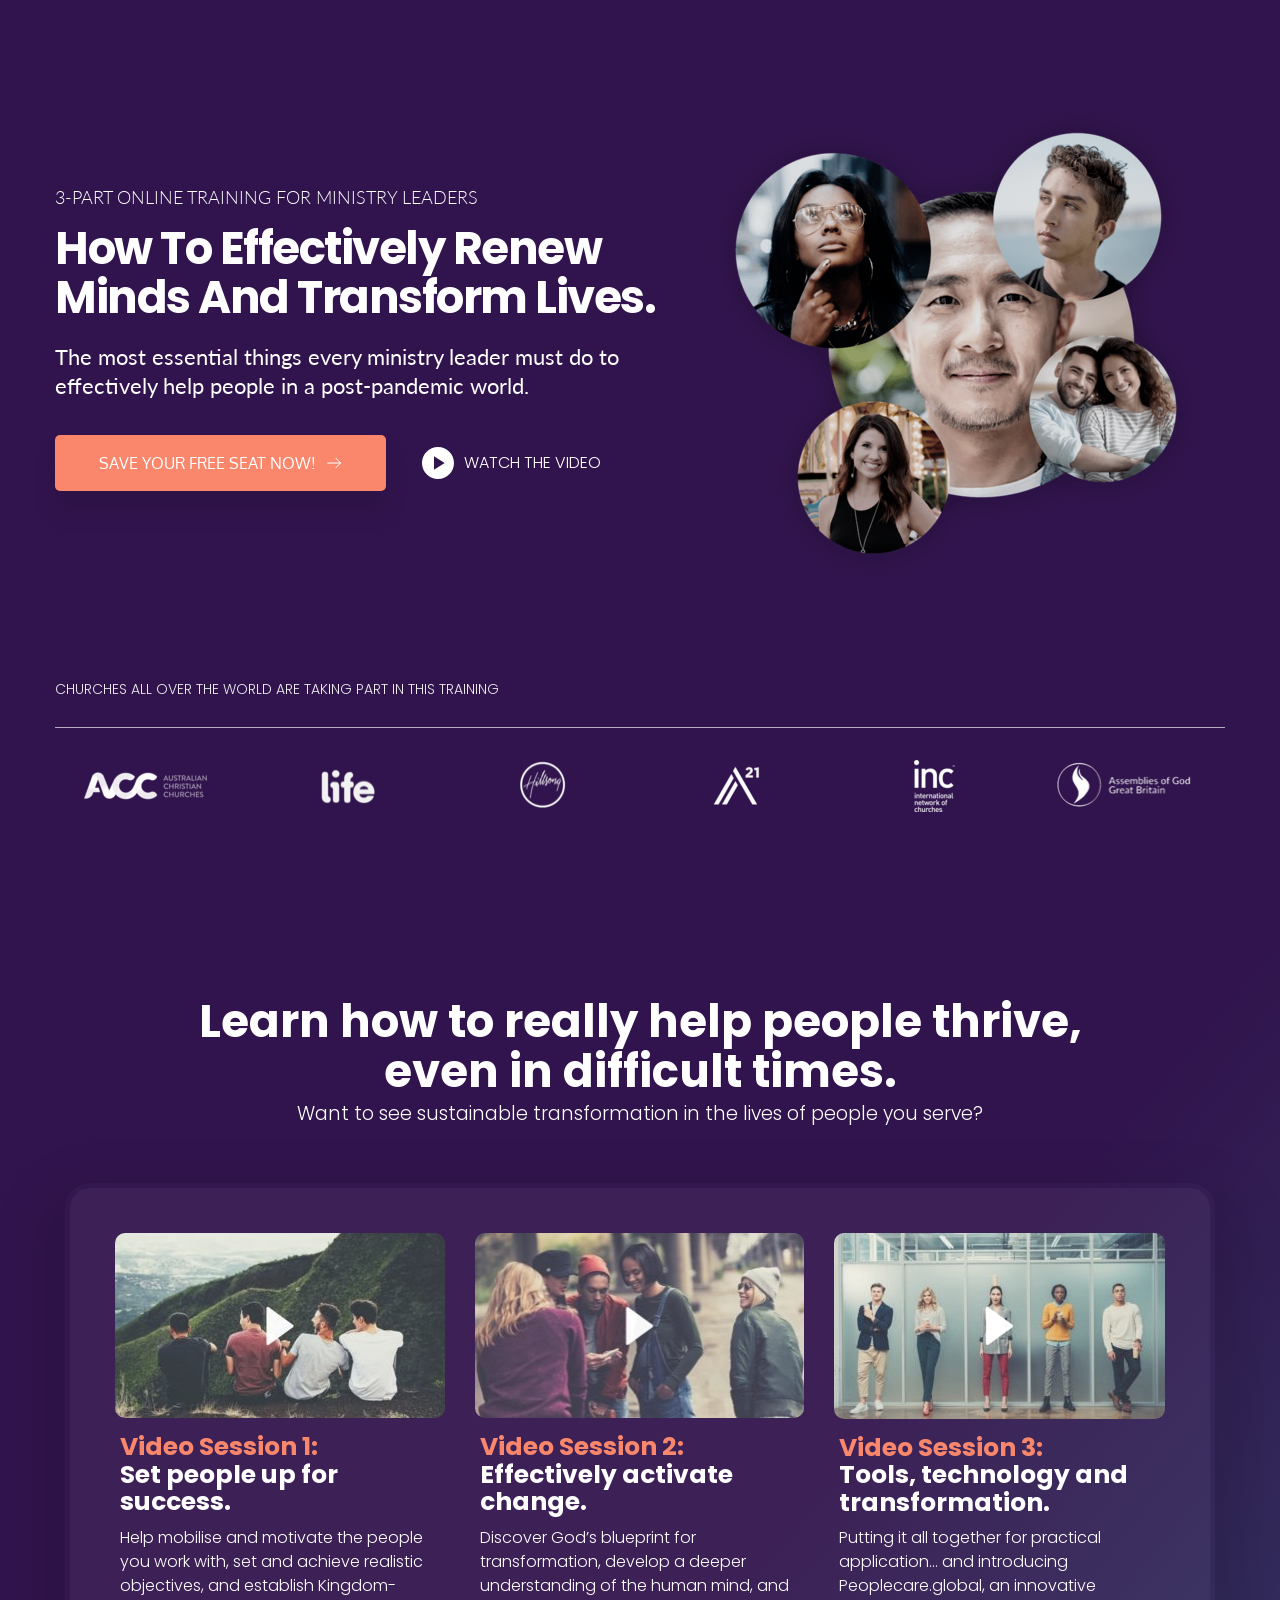
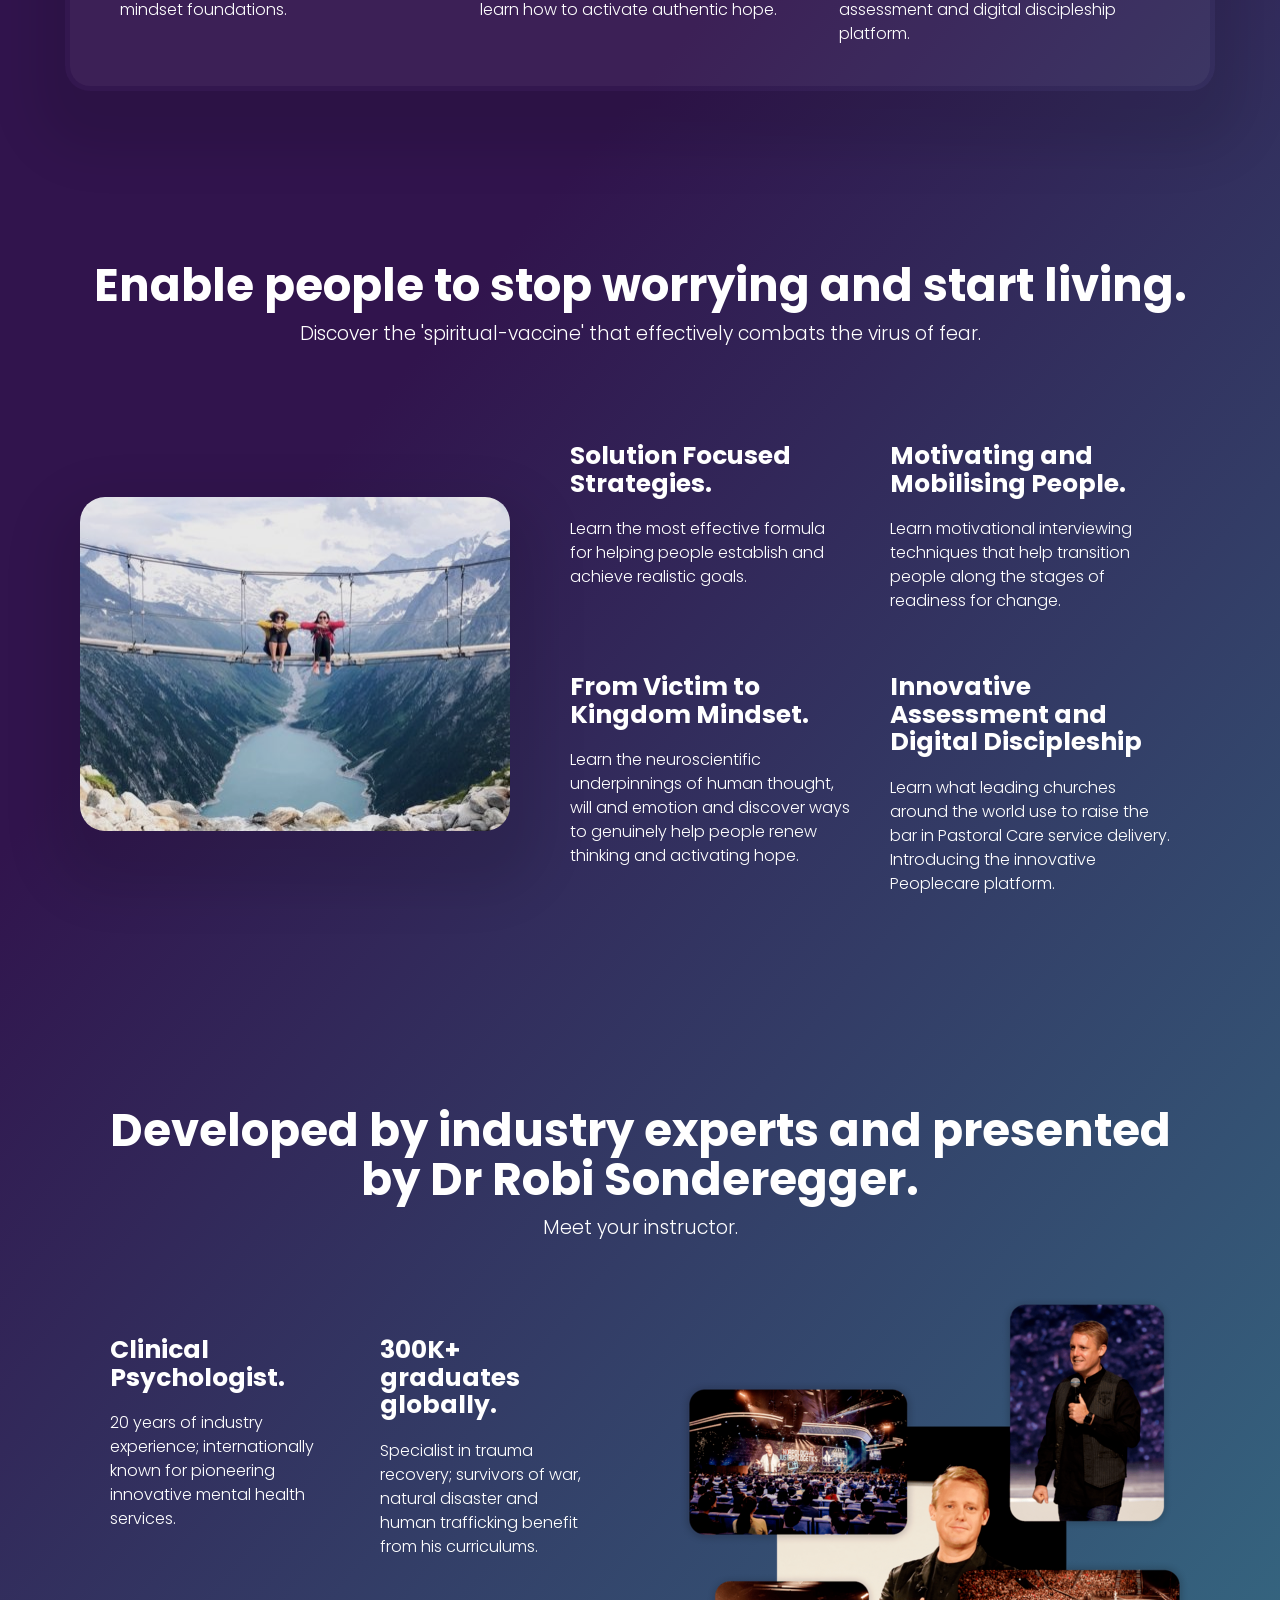
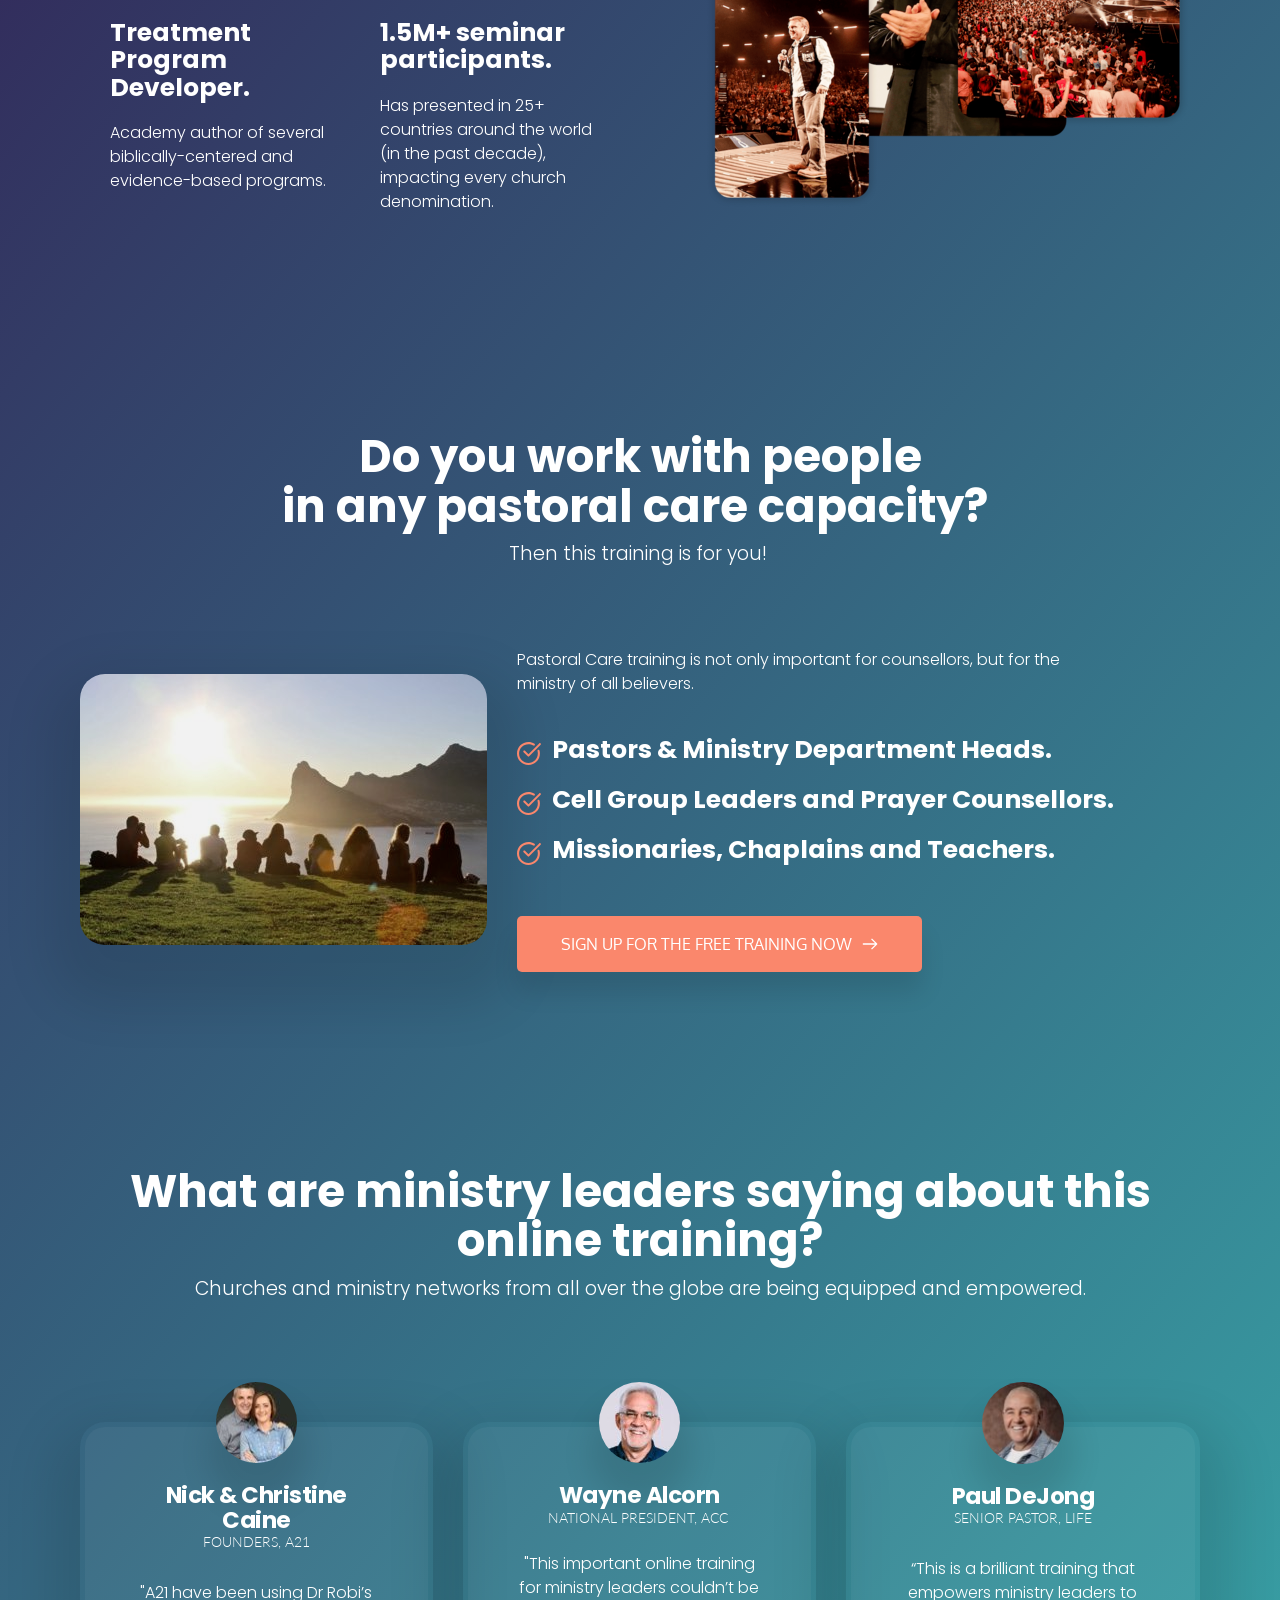
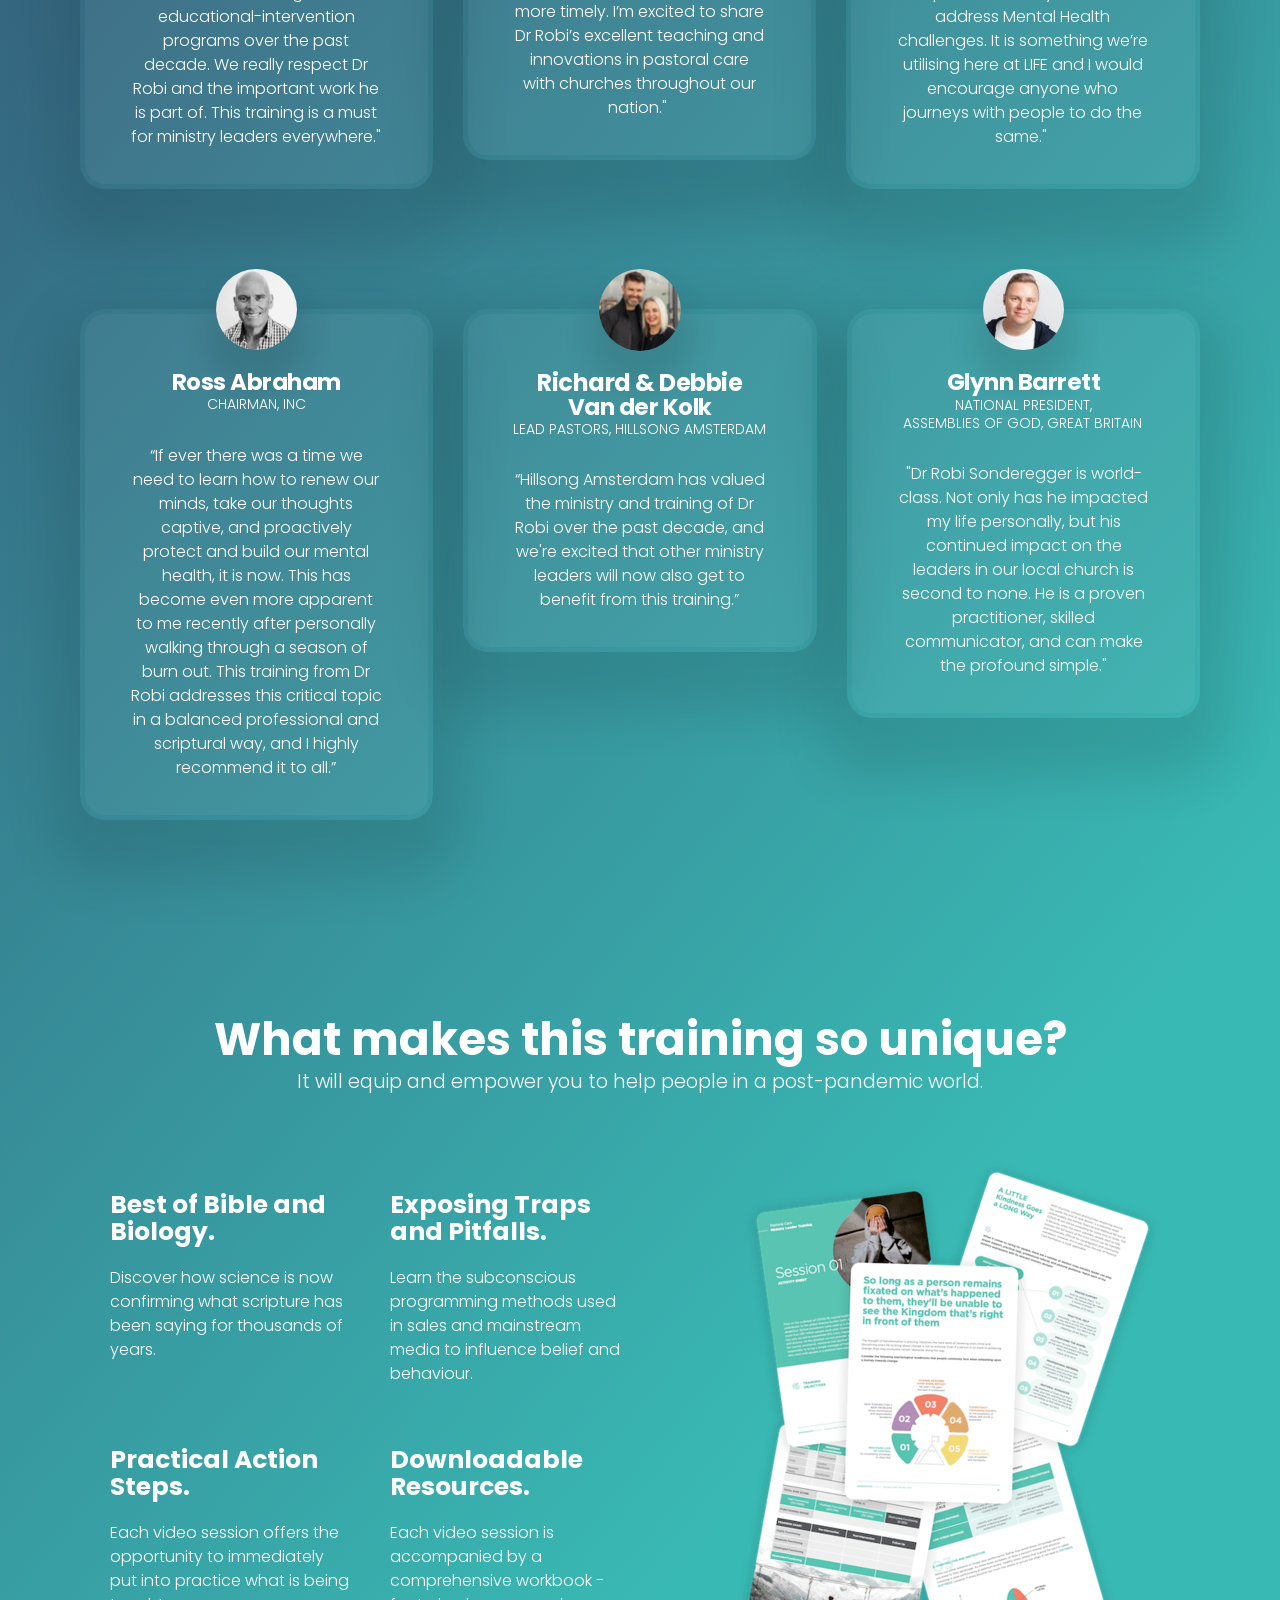
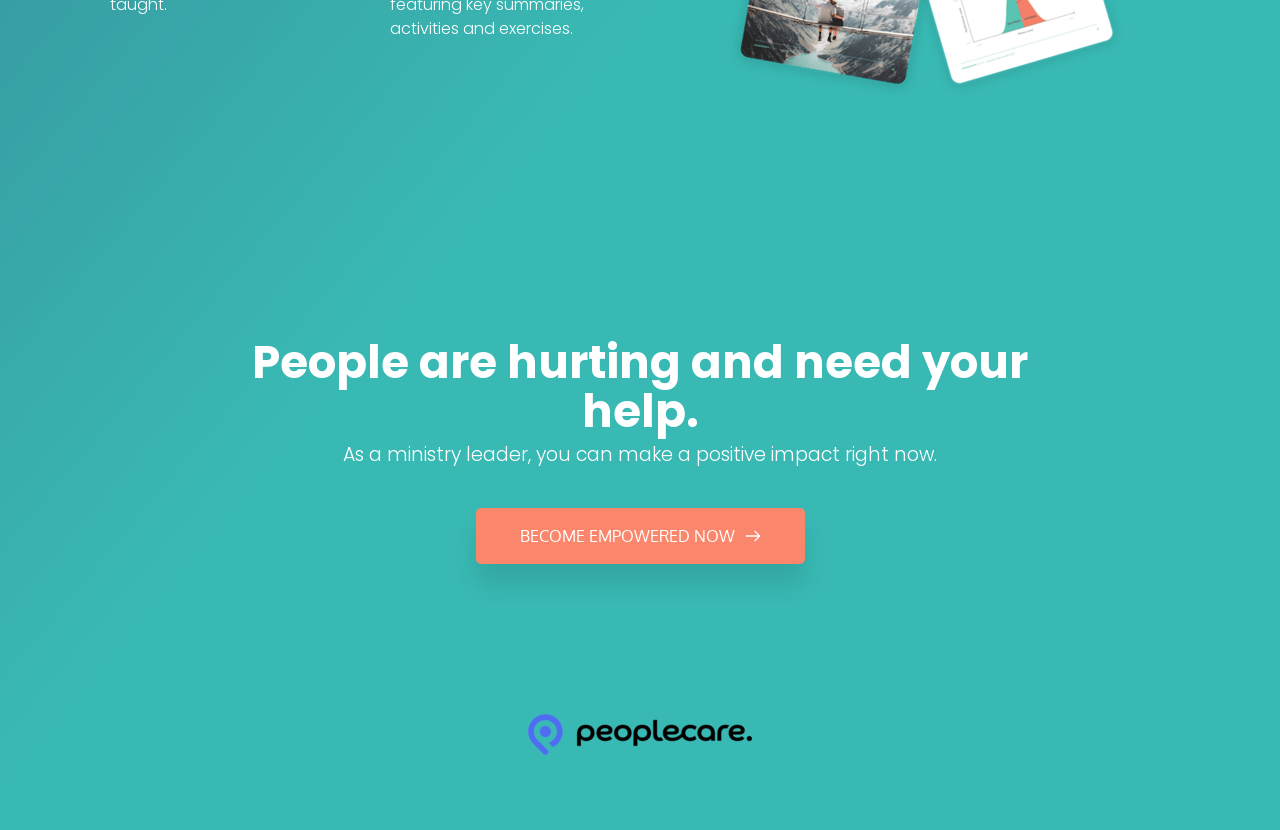
<file: index.html>
<!DOCTYPE html><html lang="en"><head><meta charset="utf-8"><link rel="canonical" href="https://main--transformlives.netlify.app" /><link rel="icon" href="https://a-cloud.b-cdn.net/media/iW=32&iH=any/9e96c99d576c4e999aab70855998f97c.png" sizes="32x32"/><link rel="icon" href="https://a-cloud.b-cdn.net/media/iW=192&iH=any/9e96c99d576c4e999aab70855998f97c.png" sizes="192x192"/><link rel="apple-touch-icon-precomposed" href="https://a-cloud.b-cdn.net/media/iW=180&iH=any/9e96c99d576c4e999aab70855998f97c.png"/><title>Transformlives.training | 3-Part Training for Ministry Leaders</title><meta name="description" content=""><meta property="og:title" content=""><meta property="og:description" content=""><meta property="og:url" content="https://main--transformlives.netlify.app"><meta content="summary_large_image" name="twitter:card"><!-- ASSETS --><meta name="viewport" content="width=device-width, initial-scale=1"><link class="brz-link brz-link-bunny-fonts-prefetch" rel="dns-prefetch" href="//fonts.bunny.net"><link class="brz-link brz-link-bunny-fonts-preconnect" rel="preconnect" href="https://fonts.bunny.net/" crossorigin><link class="brz-link brz-link-cdn-preconnect" rel="preconnect" href="https://a-cloud.b-cdn.net" crossorigin><link href="https://fonts.bunny.net/css?family=Lato:100,100italic,300,300italic,regular,italic,700,700italic,900,900italic|Poppins:100,100italic,200,200italic,300,300italic,regular,italic,500,500italic,600,600italic,700,700italic,800,800italic,900,900italic|Overpass:100,100italic,200,200italic,300,300italic,regular,italic,600,600italic,700,700italic,800,800italic,900,900italic|Oxygen:300,regular,700&subset=arabic,bengali,cyrillic,cyrillic-ext,devanagari,greek,greek-ext,gujarati,hebrew,khmer,korean,latin-ext,tamil,telugu,thai,vietnamese&display=swap" class="brz-link brz-link-google" type="text/css" rel="stylesheet"/><link href="assets/54fad5dcd467efc450b5903ea3e892f5.css" class="brz-link brz-link-preview-lib" data-group="group-3" rel="stylesheet"/><link href="assets/3fda7172ceb6fb343778843f821e0ba5.css" class="brz-link brz-link-preview-pro" rel="stylesheet"/><style class="brz-style"></style><style class="brz-style">.brz .brz-css-fvtfd {z-index: auto;margin: 0;}
.brz .brz-css-fvtfd.brz-section .brz-section__content {min-height: auto;display: flex;}
.brz .brz-css-fvtfd .brz-container {justify-content: center;}
.brz .brz-css-fvtfd > .slick-slider > .brz-slick-slider__dots {color: rgba(0,0,0,1);}
.brz .brz-css-fvtfd > .slick-slider > .brz-slick-slider__arrow {color: rgba(0,0,0,.7);}
@media (min-width:991px) {.brz .brz-css-fvtfd {display: block;}}
@media (min-width:991px) {.brz .brz-css-fvtfd > .slick-slider > .brz-slick-slider__arrow:hover {color: rgba(0,0,0,1);}}
@media (max-width:991px) and (min-width:768px) {.brz .brz-css-fvtfd {z-index: auto;margin: 0;}
	.brz .brz-css-fvtfd.brz-section .brz-section__content {min-height: auto;display: flex;}
	.brz .brz-css-fvtfd .brz-container {justify-content: center;}
	.brz .brz-css-fvtfd > .slick-slider > .brz-slick-slider__dots {color: rgba(0,0,0,1);}
	.brz .brz-css-fvtfd > .slick-slider > .brz-slick-slider__arrow {color: rgba(0,0,0,.7);}}
@media (max-width:991px) and (min-width:768px) {.brz .brz-css-fvtfd {display: block;}}
@media (max-width:767px) {.brz .brz-css-fvtfd {z-index: auto;margin: 0;}
	.brz .brz-css-fvtfd.brz-section .brz-section__content {min-height: auto;display: flex;}
	.brz .brz-css-fvtfd .brz-container {justify-content: center;}
	.brz .brz-css-fvtfd > .slick-slider > .brz-slick-slider__dots {color: rgba(0,0,0,1);}
	.brz .brz-css-fvtfd > .slick-slider > .brz-slick-slider__arrow {color: rgba(0,0,0,.7);}}
@media (max-width:767px) {.brz .brz-css-fvtfd {display: block;}}
.brz .brz-css-iosbq {padding: 75px 0px 75px 0px;}
.brz .brz-css-iosbq > .brz-bg {border: 0px solid rgba(102,115,141,0);border-radius: 0px;mix-blend-mode: normal;}
.brz .brz-css-iosbq > .brz-bg > .brz-bg-image {background-image: none;display: block;background-size: cover;background-repeat: no-repeat;}
.brz .brz-css-iosbq > .brz-bg > .brz-bg-image:after {content: "";background-image: none;}
.brz .brz-css-iosbq > .brz-bg > .brz-bg-color {background-color: rgba(0,0,0,0);background-image: none;}
.brz .brz-css-iosbq > .brz-bg > .brz-bg-map {display: none;}
.brz .brz-css-iosbq > .brz-bg > .brz-bg-video {display: none;}
.brz .brz-css-iosbq > .brz-bg > .brz-bg-shape__top {background-size: 100% 100px;height: 100px;transform: rotateX(0deg) rotateY(0deg);z-index: auto;}
.brz .brz-css-iosbq > .brz-bg > .brz-bg-shape__top::after {background-image: none;-webkit-mask-image: none;background-size: 100% 100px;height: 100px;}
.brz .brz-css-iosbq > .brz-bg > .brz-bg-shape__bottom {background-size: 100% 100px;height: 100px;transform: rotateX(-180deg) rotateY(-180deg);z-index: auto;}
.brz .brz-css-iosbq > .brz-bg > .brz-bg-shape__bottom::after {background-image: none;-webkit-mask-image: none;background-size: 100% 100px;height: 100px;}
@media (min-width:991px) {.brz .brz-css-iosbq > .brz-bg {transition-duration: .5s;transition-property: filter,box-shadow,background,border-radius,border-color;}
	.brz .brz-css-iosbq > .brz-bg > .brz-bg-image {background-attachment: scroll;transition-duration: .5s;transition-property: filter,box-shadow,background,border-radius,border-color;}
	.brz .brz-css-iosbq > .brz-bg > .brz-bg-color {transition-duration: .5s;transition-property: filter,box-shadow,background,border-radius,border-color;}
	.brz .brz-css-iosbq > .brz-bg > .brz-bg-map {transition-duration: .5s;transition-property: filter,box-shadow,background,border-radius,border-color;}
	.brz .brz-css-iosbq > .brz-bg > .brz-bg-video {transition-duration: .5s;transition-property: filter,box-shadow,background,border-radius,border-color;}}
@media (max-width:991px) and (min-width:768px) {.brz .brz-css-iosbq {padding: 50px 15px 50px 15px;}
	.brz .brz-css-iosbq > .brz-bg {border: 0px solid rgba(102,115,141,0);border-radius: 0px;mix-blend-mode: normal;}
	.brz .brz-css-iosbq > .brz-bg > .brz-bg-image {background-image: none;display: block;background-size: cover;background-repeat: no-repeat;}
	.brz .brz-css-iosbq > .brz-bg > .brz-bg-image:after {content: "";background-image: none;}
	.brz .brz-css-iosbq > .brz-bg > .brz-bg-color {background-color: rgba(0,0,0,0);background-image: none;}
	.brz .brz-css-iosbq > .brz-bg > .brz-bg-map {display: none;}
	.brz .brz-css-iosbq > .brz-bg > .brz-bg-video {display: none;}
	.brz .brz-css-iosbq > .brz-bg > .brz-bg-shape__top {background-size: 100% 100px;height: 100px;transform: rotateX(0deg) rotateY(0deg);z-index: auto;}
	.brz .brz-css-iosbq > .brz-bg > .brz-bg-shape__top::after {background-image: none;-webkit-mask-image: none;background-size: 100% 100px;height: 100px;}
	.brz .brz-css-iosbq > .brz-bg > .brz-bg-shape__bottom {background-size: 100% 100px;height: 100px;transform: rotateX(-180deg) rotateY(-180deg);z-index: auto;}
	.brz .brz-css-iosbq > .brz-bg > .brz-bg-shape__bottom::after {background-image: none;-webkit-mask-image: none;background-size: 100% 100px;height: 100px;}}
@media (max-width:991px) and (min-width:768px) {.brz .brz-css-iosbq > .brz-bg {transition-duration: .5s;transition-property: filter,box-shadow,background,border-radius,border-color;}
	.brz .brz-css-iosbq > .brz-bg > .brz-bg-image {transition-duration: .5s;transition-property: filter,box-shadow,background,border-radius,border-color;}
	.brz .brz-css-iosbq > .brz-bg > .brz-bg-color {transition-duration: .5s;transition-property: filter,box-shadow,background,border-radius,border-color;}
	.brz .brz-css-iosbq > .brz-bg > .brz-bg-map {transition-duration: .5s;transition-property: filter,box-shadow,background,border-radius,border-color;}
	.brz .brz-css-iosbq > .brz-bg > .brz-bg-video {transition-duration: .5s;transition-property: filter,box-shadow,background,border-radius,border-color;}}
@media (max-width:767px) {.brz .brz-css-iosbq {padding: 25px 15px 25px 15px;}
	.brz .brz-css-iosbq > .brz-bg {border: 0px solid rgba(102,115,141,0);border-radius: 0px;mix-blend-mode: normal;}
	.brz .brz-css-iosbq > .brz-bg > .brz-bg-image {background-image: none;display: block;background-size: cover;background-repeat: no-repeat;}
	.brz .brz-css-iosbq > .brz-bg > .brz-bg-image:after {content: "";background-image: none;}
	.brz .brz-css-iosbq > .brz-bg > .brz-bg-color {background-color: rgba(0,0,0,0);background-image: none;}
	.brz .brz-css-iosbq > .brz-bg > .brz-bg-map {display: none;}
	.brz .brz-css-iosbq > .brz-bg > .brz-bg-video {display: none;}
	.brz .brz-css-iosbq > .brz-bg > .brz-bg-shape__top {background-size: 100% 100px;height: 100px;transform: rotateX(0deg) rotateY(0deg);z-index: auto;}
	.brz .brz-css-iosbq > .brz-bg > .brz-bg-shape__top::after {background-image: none;-webkit-mask-image: none;background-size: 100% 100px;height: 100px;}
	.brz .brz-css-iosbq > .brz-bg > .brz-bg-shape__bottom {background-size: 100% 100px;height: 100px;transform: rotateX(-180deg) rotateY(-180deg);z-index: auto;}
	.brz .brz-css-iosbq > .brz-bg > .brz-bg-shape__bottom::after {background-image: none;-webkit-mask-image: none;background-size: 100% 100px;height: 100px;}}
@media (max-width:767px) {.brz .brz-css-iosbq > .brz-bg {transition-duration: .5s;transition-property: filter,box-shadow,background,border-radius,border-color;}
	.brz .brz-css-iosbq > .brz-bg > .brz-bg-image {transition-duration: .5s;transition-property: filter,box-shadow,background,border-radius,border-color;}
	.brz .brz-css-iosbq > .brz-bg > .brz-bg-color {transition-duration: .5s;transition-property: filter,box-shadow,background,border-radius,border-color;}
	.brz .brz-css-iosbq > .brz-bg > .brz-bg-map {transition-duration: .5s;transition-property: filter,box-shadow,background,border-radius,border-color;}
	.brz .brz-css-iosbq > .brz-bg > .brz-bg-video {transition-duration: .5s;transition-property: filter,box-shadow,background,border-radius,border-color;}}
.brz .brz-css-bipjo {border: 0px solid transparent;}
@media (min-width:991px) {.brz .brz-css-bipjo {max-width: calc(1 * var(--brz-section-container-max-width,1170px));}}
@media (max-width:991px) and (min-width:768px) {.brz .brz-css-bipjo {border: 0px solid transparent;}}
@media (max-width:991px) and (min-width:768px) {.brz .brz-css-bipjo {max-width: 100%;}}
@media (max-width:767px) {.brz .brz-css-bipjo {border: 0px solid transparent;}}
@media (max-width:767px) {.brz .brz-css-bipjo {max-width: 100%;}}
.brz .brz-css-raqwu {margin: 0;z-index: auto;align-items: flex-start;}
.brz .brz-css-raqwu > .brz-bg {border: 0px solid rgba(102,115,141,0);border-radius: 0px;box-shadow: none;max-width: 100%;mix-blend-mode: normal;}
.brz .brz-css-raqwu > .brz-bg > .brz-bg-image {background-image: none;display: block;}
.brz .brz-css-raqwu > .brz-bg > .brz-bg-image:after {content: "";background-image: none;}
.brz .brz-css-raqwu > .brz-bg > .brz-bg-color {background-color: rgba(0,0,0,0);background-image: none;}
.brz .brz-css-raqwu > .brz-bg > .brz-bg-map {display: none;}
.brz .brz-css-raqwu > .brz-bg > .brz-bg-video {display: none;}
.brz .brz-css-raqwu > .brz-row {border: 0px solid transparent;}
@media (min-width:991px) {.brz .brz-css-raqwu {min-height: auto;display: flex;}
	.brz .brz-css-raqwu > .brz-bg {transition-duration: .5s;transition-property: filter,box-shadow,background,border-radius,border-color;}
	.brz .brz-css-raqwu > .brz-bg > .brz-bg-image {transition-duration: .5s;transition-property: filter,box-shadow,background,border-radius,border-color;}
	.brz .brz-css-raqwu > .brz-bg > .brz-bg-color {transition-duration: .5s;transition-property: filter,box-shadow,background,border-radius,border-color;}
	.brz .brz-css-raqwu > .brz-bg > .brz-bg-video {transition-duration: .5s;transition-property: filter,box-shadow,background,border-radius,border-color;}
	.brz .brz-css-raqwu > .brz-row {transition-duration: .5s;transition-property: filter,box-shadow,background,border-radius,border-color;}}
@media (max-width:991px) and (min-width:768px) {.brz .brz-css-raqwu {margin: 0;z-index: auto;align-items: flex-start;}
	.brz .brz-css-raqwu > .brz-bg {border: 0px solid rgba(102,115,141,0);border-radius: 0px;box-shadow: none;max-width: 100%;mix-blend-mode: normal;}
	.brz .brz-css-raqwu > .brz-bg > .brz-bg-image {background-image: none;display: block;}
	.brz .brz-css-raqwu > .brz-bg > .brz-bg-image:after {content: "";background-image: none;}
	.brz .brz-css-raqwu > .brz-bg > .brz-bg-color {background-color: rgba(0,0,0,0);background-image: none;}
	.brz .brz-css-raqwu > .brz-bg > .brz-bg-map {display: none;}
	.brz .brz-css-raqwu > .brz-bg > .brz-bg-video {display: none;}
	.brz .brz-css-raqwu > .brz-row {border: 0px solid transparent;}}
@media (max-width:991px) and (min-width:768px) {.brz .brz-css-raqwu {min-height: auto;display: flex;}
	.brz .brz-css-raqwu > .brz-bg {transition-duration: .5s;transition-property: filter,box-shadow,background,border-radius,border-color;}
	.brz .brz-css-raqwu > .brz-bg > .brz-bg-image {transition-duration: .5s;transition-property: filter,box-shadow,background,border-radius,border-color;}
	.brz .brz-css-raqwu > .brz-bg > .brz-bg-color {transition-duration: .5s;transition-property: filter,box-shadow,background,border-radius,border-color;}
	.brz .brz-css-raqwu > .brz-bg > .brz-bg-video {transition-duration: .5s;transition-property: filter,box-shadow,background,border-radius,border-color;}
	.brz .brz-css-raqwu > .brz-row {flex-direction: row;flex-wrap: wrap;justify-content: flex-start;transition-duration: .5s;transition-property: filter,box-shadow,background,border-radius,border-color;}}
@media (max-width:767px) {.brz .brz-css-raqwu {margin: 0;z-index: auto;align-items: flex-start;}
	.brz .brz-css-raqwu > .brz-bg {border: 0px solid rgba(102,115,141,0);border-radius: 0px;box-shadow: none;max-width: 100%;mix-blend-mode: normal;}
	.brz .brz-css-raqwu > .brz-bg > .brz-bg-image {background-image: none;display: block;}
	.brz .brz-css-raqwu > .brz-bg > .brz-bg-image:after {content: "";background-image: none;}
	.brz .brz-css-raqwu > .brz-bg > .brz-bg-color {background-color: rgba(0,0,0,0);background-image: none;}
	.brz .brz-css-raqwu > .brz-bg > .brz-bg-map {display: none;}
	.brz .brz-css-raqwu > .brz-bg > .brz-bg-video {display: none;}
	.brz .brz-css-raqwu > .brz-row {border: 0px solid transparent;}}
@media (max-width:767px) {.brz .brz-css-raqwu {min-height: auto;display: flex;}
	.brz .brz-css-raqwu > .brz-bg {transition-duration: .5s;transition-property: filter,box-shadow,background,border-radius,border-color;}
	.brz .brz-css-raqwu > .brz-bg > .brz-bg-image {transition-duration: .5s;transition-property: filter,box-shadow,background,border-radius,border-color;}
	.brz .brz-css-raqwu > .brz-bg > .brz-bg-color {transition-duration: .5s;transition-property: filter,box-shadow,background,border-radius,border-color;}
	.brz .brz-css-raqwu > .brz-bg > .brz-bg-video {transition-duration: .5s;transition-property: filter,box-shadow,background,border-radius,border-color;}
	.brz .brz-css-raqwu > .brz-row {flex-direction: row;flex-wrap: wrap;justify-content: flex-start;transition-duration: .5s;transition-property: filter,box-shadow,background,border-radius,border-color;}}
.brz .brz-css-uelsc {padding: 10px;max-width: 100%;}
@media (max-width:991px) and (min-width:768px) {.brz .brz-css-uelsc {padding: 0;max-width: 100%;}}
@media (max-width:767px) {.brz .brz-css-uelsc {padding: 0;max-width: 100%;}}
.brz .brz-css-tkfrj {z-index: auto;flex: 1 1 50%;max-width: 50%;justify-content: flex-start;}
.brz .brz-css-tkfrj > .brz-bg {border: 0px solid rgba(102,115,141,0);border-radius: 0px;box-shadow: none;margin: 0;mix-blend-mode: normal;}
.brz .brz-css-tkfrj > .brz-bg > .brz-bg-image {background-image: none;display: block;}
.brz .brz-css-tkfrj > .brz-bg > .brz-bg-image:after {content: "";background-image: none;}
.brz .brz-css-tkfrj > .brz-bg > .brz-bg-color {background-color: rgba(0,0,0,0);background-image: none;}
.brz .brz-css-tkfrj > .brz-bg > .brz-bg-map {display: none;}
.brz .brz-css-tkfrj > .brz-bg > .brz-bg-video {display: none;}
@media (min-width:991px) {.brz .brz-css-tkfrj > .brz-bg {transition-duration: .5s;transition-property: filter,box-shadow,background,border-radius,border-color;}
	.brz .brz-css-tkfrj > .brz-bg > .brz-bg-image {transition-duration: .5s;transition-property: filter,box-shadow,background,border-radius,border-color;}
	.brz .brz-css-tkfrj > .brz-bg > .brz-bg-color {transition-duration: .5s;transition-property: filter,box-shadow,background,border-radius,border-color;}}
@media (max-width:991px) and (min-width:768px) {.brz .brz-css-tkfrj {z-index: auto;flex: 1 1 50%;max-width: 50%;justify-content: flex-start;}
	.brz .brz-css-tkfrj > .brz-bg {border: 0px solid rgba(102,115,141,0);border-radius: 0px;box-shadow: none;margin: 0;mix-blend-mode: normal;}
	.brz .brz-css-tkfrj > .brz-bg > .brz-bg-image {background-image: none;display: block;}
	.brz .brz-css-tkfrj > .brz-bg > .brz-bg-image:after {content: "";background-image: none;}
	.brz .brz-css-tkfrj > .brz-bg > .brz-bg-color {background-color: rgba(0,0,0,0);background-image: none;}
	.brz .brz-css-tkfrj > .brz-bg > .brz-bg-map {display: none;}
	.brz .brz-css-tkfrj > .brz-bg > .brz-bg-video {display: none;}}
@media (max-width:991px) and (min-width:768px) {.brz .brz-css-tkfrj > .brz-bg {transition-duration: .5s;transition-property: filter,box-shadow,background,border-radius,border-color;}
	.brz .brz-css-tkfrj > .brz-bg > .brz-bg-image {transition-duration: .5s;transition-property: filter,box-shadow,background,border-radius,border-color;}
	.brz .brz-css-tkfrj > .brz-bg > .brz-bg-color {transition-duration: .5s;transition-property: filter,box-shadow,background,border-radius,border-color;}}
@media (max-width:767px) {.brz .brz-css-tkfrj {z-index: auto;flex: 1 1 100%;max-width: 100%;justify-content: flex-start;}
	.brz .brz-css-tkfrj > .brz-bg {border: 0px solid rgba(102,115,141,0);border-radius: 0px;box-shadow: none;margin: 10px 0px 10px 0px;mix-blend-mode: normal;}
	.brz .brz-css-tkfrj > .brz-bg > .brz-bg-image {background-image: none;display: block;}
	.brz .brz-css-tkfrj > .brz-bg > .brz-bg-image:after {content: "";background-image: none;}
	.brz .brz-css-tkfrj > .brz-bg > .brz-bg-color {background-color: rgba(0,0,0,0);background-image: none;}
	.brz .brz-css-tkfrj > .brz-bg > .brz-bg-map {display: none;}
	.brz .brz-css-tkfrj > .brz-bg > .brz-bg-video {display: none;}}
@media (max-width:767px) {.brz .brz-css-tkfrj > .brz-bg {transition-duration: .5s;transition-property: filter,box-shadow,background,border-radius,border-color;}
	.brz .brz-css-tkfrj > .brz-bg > .brz-bg-image {transition-duration: .5s;transition-property: filter,box-shadow,background,border-radius,border-color;}
	.brz .brz-css-tkfrj > .brz-bg > .brz-bg-color {transition-duration: .5s;transition-property: filter,box-shadow,background,border-radius,border-color;}}
.brz .brz-css-dstth {z-index: auto;margin: 0;border: 0px solid transparent;padding: 5px 15px 5px 15px;min-height: auto;}
@media (min-width:991px) {.brz .brz-css-dstth {display: flex;transition-duration: .5s;transition-property: filter,box-shadow,background,border-radius,border-color;}}
@media (max-width:991px) and (min-width:768px) {.brz .brz-css-dstth {z-index: auto;margin: 0;border: 0px solid transparent;padding: 5px 15px 5px 15px;min-height: auto;}}
@media (max-width:991px) and (min-width:768px) {.brz .brz-css-dstth {display: flex;transition-duration: .5s;transition-property: filter,box-shadow,background,border-radius,border-color;}}
@media (max-width:767px) {.brz .brz-css-dstth {z-index: auto;margin: 10px 0px 10px 0px;border: 0px solid transparent;padding: 0;min-height: auto;}}
@media (max-width:767px) {.brz .brz-css-dstth {display: flex;transition-duration: .5s;transition-property: filter,box-shadow,background,border-radius,border-color;}}
.brz .brz-css-bbhpq {padding: 0;margin: 10px 0px 10px 0px;justify-content: center;position: relative;}
@media (min-width:991px) {.brz .brz-css-bbhpq {display: flex;z-index: auto;position: relative;}}
@media (max-width:991px) and (min-width:768px) {.brz .brz-css-bbhpq {padding: 0;margin: 10px 0px 10px 0px;justify-content: center;position: relative;}}
@media (max-width:991px) and (min-width:768px) {.brz .brz-css-bbhpq {display: flex;z-index: auto;position: relative;}}
@media (max-width:767px) {.brz .brz-css-bbhpq {padding: 0;margin: 10px 0px 10px 0px;justify-content: center;position: relative;}}
@media (max-width:767px) {.brz .brz-css-bbhpq {display: flex;z-index: auto;position: relative;}}
.brz .brz-css-qoeno {animation-name: none;animation-duration: 1000ms;animation-delay: 1000ms;animation-iteration-count: unset;}
@media (max-width:991px) and (min-width:768px) {.brz .brz-css-qoeno {animation-name: none;animation-duration: 1000ms;animation-delay: 1000ms;animation-iteration-count: unset;}}
@media (max-width:767px) {.brz .brz-css-qoeno {animation-name: none;animation-duration: 1000ms;animation-delay: 1000ms;animation-iteration-count: unset;}}
.brz .brz-css-ggucv {width: 100%;mix-blend-mode: normal;}
@media (max-width:991px) and (min-width:768px) {.brz .brz-css-ggucv {width: 100%;mix-blend-mode: normal;}}
@media (max-width:767px) {.brz .brz-css-ggucv {width: 100%;mix-blend-mode: normal;}}
.brz .brz-css-jlfwy {animation-name: none;animation-duration: 1000ms;animation-delay: 1000ms;animation-iteration-count: unset;}
@media (max-width:991px) and (min-width:768px) {.brz .brz-css-jlfwy {animation-name: none;animation-duration: 1000ms;animation-delay: 1000ms;animation-iteration-count: unset;}}
@media (max-width:767px) {.brz .brz-css-jlfwy {animation-name: none;animation-duration: 1000ms;animation-delay: 1000ms;animation-iteration-count: unset;}}
.brz .brz-css-xnswz {animation-name: none;animation-duration: 1000ms;animation-delay: 1000ms;animation-iteration-count: unset;}
@media (max-width:991px) and (min-width:768px) {.brz .brz-css-xnswz {animation-name: none;animation-duration: 1000ms;animation-delay: 1000ms;animation-iteration-count: unset;}}
@media (max-width:767px) {.brz .brz-css-xnswz {animation-name: none;animation-duration: 1000ms;animation-delay: 1000ms;animation-iteration-count: unset;}}
.brz .brz-css-xrvsm {z-index: auto;position: relative;margin: 10px 0px 10px 0px;}
@media (min-width:991px) {.brz .brz-css-xrvsm {display: flex;position: relative;}}
@media (max-width:991px) and (min-width:768px) {.brz .brz-css-xrvsm {z-index: auto;position: relative;margin: 10px 0px 10px 0px;}}
@media (max-width:991px) and (min-width:768px) {.brz .brz-css-xrvsm {display: flex;position: relative;}}
@media (max-width:767px) {.brz .brz-css-xrvsm {z-index: auto;position: relative;margin: 10px 0px 10px 0px;}}
@media (max-width:767px) {.brz .brz-css-xrvsm {display: flex;position: relative;}}
.brz .brz-css-mkacm {justify-content: center;padding: 0;margin: 0px -5px -20px -5px;}
@media (max-width:991px) and (min-width:768px) {.brz .brz-css-mkacm {justify-content: center;padding: 0;margin: 0px -5px -20px -5px;}}
@media (max-width:767px) {.brz .brz-css-mkacm {justify-content: center;padding: 0;margin: 0px -5px -20px -5px;}}
.brz .brz-css-vxksx {padding: 0px 5px 20px 5px;}
@media (max-width:991px) and (min-width:768px) {.brz .brz-css-vxksx {padding: 0px 5px 20px 5px;}}
@media (max-width:767px) {.brz .brz-css-vxksx {padding: 0px 5px 20px 5px;}}
.brz .brz-css-ccpkk {font-size: 16px;margin-left: 10px;margin-right: 0;stroke-width: 1;}
@media (max-width:991px) and (min-width:768px) {.brz .brz-css-ccpkk {font-size: 16px;margin-left: 10px;margin-right: 0;stroke-width: 1;}}
@media (max-width:767px) {.brz .brz-css-ccpkk {font-size: 16px;margin-left: 10px;margin-right: 0;stroke-width: 1;}}
.brz .brz-css-llhge.brz-btn {display: flex;align-items: center;justify-content: center;font-family: var(--brz-buttonfontfamily);font-weight: var(--brz-buttonfontweight);font-size: var(--brz-buttonfontsize);line-height: var(--brz-buttonlineheight);letter-spacing: var(--brz-buttonletterspacing);color: rgba(var(--brz-global-color8),1);border: 2px solid rgba(var(--brz-global-color3),0);border-radius: 2px;background-color: rgba(var(--brz-global-color3),1);background-image: none;box-shadow: none;padding: 14px 42px 14px 42px;flex-flow: row-reverse nowrap;}
.brz .brz-css-llhge.brz-btn.brz-btn-submit {color: rgba(var(--brz-global-color8),1);background-color: rgba(var(--brz-global-color3),1);}
.brz .brz-css-llhge .brz-btn--story-container {border: 2px solid rgba(var(--brz-global-color3),0);flex-flow: row-reverse nowrap;border-radius: 2px;}
@media (min-width:991px) {.brz .brz-css-llhge.brz-btn {transition-duration: .5s;transition-property: filter,color,background,border-color,box-shadow;}
	.brz .brz-css-llhge.brz-btn.brz-btn-submit {transition-duration: .5s;transition-property: filter,color,background,border-color,box-shadow;}
	.brz .brz-css-llhge .brz-btn--story-container {transition-duration: .5s;transition-property: filter,color,background,border-color,box-shadow;}}
@media (min-width:991px) {.brz .brz-css-llhge.brz-btn:hover {background-color: rgba(var(--brz-global-color3),.8);}
	.brz .brz-css-llhge.brz-btn.brz-btn-submit:hover {background-color: rgba(var(--brz-global-color3),.8);}}
@media (max-width:991px) and (min-width:768px) {.brz .brz-css-llhge.brz-btn {display: flex;align-items: center;justify-content: center;font-family: var(--brz-buttonfontfamily);font-weight: var(--brz-buttontabletfontweight);font-size: var(--brz-buttontabletfontsize);line-height: var(--brz-buttontabletlineheight);letter-spacing: var(--brz-buttontabletletterspacing);color: rgba(var(--brz-global-color8),1);border: 2px solid rgba(var(--brz-global-color3),0);border-radius: 2px;background-color: rgba(var(--brz-global-color3),1);background-image: none;box-shadow: none;padding: 11px 26px 11px 26px;flex-flow: row-reverse nowrap;}
	.brz .brz-css-llhge.brz-btn.brz-btn-submit {color: rgba(var(--brz-global-color8),1);background-color: rgba(var(--brz-global-color3),1);}
	.brz .brz-css-llhge .brz-btn--story-container {border: 2px solid rgba(var(--brz-global-color3),0);flex-flow: row-reverse nowrap;border-radius: 2px;}}
@media (max-width:991px) and (min-width:768px) {.brz .brz-css-llhge.brz-btn {transition-duration: .5s;transition-property: filter,color,background,border-color,box-shadow;}
	.brz .brz-css-llhge.brz-btn.brz-btn-submit {transition-duration: .5s;transition-property: filter,color,background,border-color,box-shadow;}
	.brz .brz-css-llhge .brz-btn--story-container {transition-duration: .5s;transition-property: filter,color,background,border-color,box-shadow;}}
@media (max-width:767px) {.brz .brz-css-llhge.brz-btn {display: flex;align-items: center;justify-content: center;font-family: var(--brz-buttonfontfamily);font-weight: var(--brz-buttonmobilefontweight);font-size: var(--brz-buttonmobilefontsize);line-height: var(--brz-buttonmobilelineheight);letter-spacing: var(--brz-buttonmobileletterspacing);color: rgba(var(--brz-global-color8),1);border: 2px solid rgba(var(--brz-global-color3),0);border-radius: 2px;background-color: rgba(var(--brz-global-color3),1);background-image: none;box-shadow: none;padding: 11px 26px 11px 26px;flex-flow: row-reverse nowrap;}
	.brz .brz-css-llhge.brz-btn.brz-btn-submit {color: rgba(var(--brz-global-color8),1);background-color: rgba(var(--brz-global-color3),1);}
	.brz .brz-css-llhge .brz-btn--story-container {border: 2px solid rgba(var(--brz-global-color3),0);flex-flow: row-reverse nowrap;border-radius: 2px;}}
@media (max-width:767px) {.brz .brz-css-llhge.brz-btn {transition-duration: .5s;transition-property: filter,color,background,border-color,box-shadow;}
	.brz .brz-css-llhge.brz-btn.brz-btn-submit {transition-duration: .5s;transition-property: filter,color,background,border-color,box-shadow;}
	.brz .brz-css-llhge .brz-btn--story-container {transition-duration: .5s;transition-property: filter,color,background,border-color,box-shadow;}}
.brz .brz-css-esmzv {animation-name: none;animation-duration: 1000ms;animation-delay: 1000ms;animation-iteration-count: unset;}
@media (max-width:991px) and (min-width:768px) {.brz .brz-css-esmzv {animation-name: none;animation-duration: 1000ms;animation-delay: 1000ms;animation-iteration-count: unset;}}
@media (max-width:767px) {.brz .brz-css-esmzv {animation-name: none;animation-duration: 1000ms;animation-delay: 1000ms;animation-iteration-count: unset;}}
.brz .brz-css-kpnzl {max-width: 100%;height: auto;box-shadow: none;border: 0px solid rgba(102,115,141,0);border-radius: 0px;}
.brz .brz-css-kpnzl .brz-picture:after {box-shadow: none;background-color: rgba(255,255,255,0);background-image: none;border-radius: 0px;}
.brz .brz-css-kpnzl .brz-picture {-webkit-mask-image: none;mask-image: none;}
@media (min-width:991px) {.brz .brz-css-kpnzl {transition-duration: .5s;transition-property: filter,box-shadow,background,border-radius,border-color;}
	.brz .brz-css-kpnzl .brz-picture:after {transition-duration: .5s;transition-property: filter,box-shadow,background,border-radius,border-color;}
	.brz .brz-css-kpnzl .brz-picture {transition-duration: .5s;transition-property: filter,box-shadow,background,border-radius,border-color;}}
@media (max-width:991px) and (min-width:768px) {.brz .brz-css-kpnzl {max-width: 100%;height: auto;box-shadow: none;border: 0px solid rgba(102,115,141,0);border-radius: 0px;}
	.brz .brz-css-kpnzl .brz-picture:after {box-shadow: none;background-color: rgba(255,255,255,0);background-image: none;border-radius: 0px;}
	.brz .brz-css-kpnzl .brz-picture {-webkit-mask-image: none;mask-image: none;}}
@media (max-width:991px) and (min-width:768px) {.brz .brz-css-kpnzl {transition-duration: .5s;transition-property: filter,box-shadow,background,border-radius,border-color;}
	.brz .brz-css-kpnzl .brz-picture:after {transition-duration: .5s;transition-property: filter,box-shadow,background,border-radius,border-color;}
	.brz .brz-css-kpnzl .brz-picture {transition-duration: .5s;transition-property: filter,box-shadow,background,border-radius,border-color;}}
@media (max-width:767px) {.brz .brz-css-kpnzl {max-width: 65%;height: auto;box-shadow: none;border: 0px solid rgba(102,115,141,0);border-radius: 0px;}
	.brz .brz-css-kpnzl .brz-picture:after {box-shadow: none;background-color: rgba(255,255,255,0);background-image: none;border-radius: 0px;}
	.brz .brz-css-kpnzl .brz-picture {-webkit-mask-image: none;mask-image: none;}}
@media (max-width:767px) {.brz .brz-css-kpnzl {transition-duration: .5s;transition-property: filter,box-shadow,background,border-radius,border-color;}
	.brz .brz-css-kpnzl .brz-picture:after {transition-duration: .5s;transition-property: filter,box-shadow,background,border-radius,border-color;}
	.brz .brz-css-kpnzl .brz-picture {transition-duration: .5s;transition-property: filter,box-shadow,background,border-radius,border-color;}}
.brz .brz-css-xznyk {padding-top: 94.1952%;}
.brz .brz-css-xznyk > .brz-img {position: absolute;width: 100%;}
@media (max-width:991px) and (min-width:768px) {.brz .brz-css-xznyk {padding-top: 94.1942%;}
	.brz .brz-css-xznyk > .brz-img {position: absolute;width: 100%;}}
@media (max-width:767px) {.brz .brz-css-xznyk {padding-top: 94.1968%;}
	.brz .brz-css-xznyk > .brz-img {position: absolute;width: 100%;}}
.brz .brz-css-geqqm {width: 75%;}
.brz .brz-css-geqqm .brz-hr {border-top: 2px solid rgba(var(--brz-global-color7),.75);border-radius: 0px;}
.brz .brz-css-geqqm .brz-line-container:before {mask-size: 20px 100%;-webkit-mask-size: 20px 100%;border-top: 2px solid rgba(var(--brz-global-color7),.75);border-radius: 0px;}
.brz .brz-css-geqqm .brz-line-container:after {display: none;mask-size: 20px 100%;-webkit-mask-size: 20px 100%;border-top: 2px solid rgba(var(--brz-global-color7),.75);border-radius: 0px;}
.brz .brz-css-geqqm .brz-line-content {color: rgba(0,0,0,1);}
.brz .brz-css-geqqm.brz-line-text .brz-line-content {font-family: Lato,sans-serif;font-size: 20px;line-height: 1;font-weight: 400;letter-spacing: 0px;margin: 0 10px;}
.brz .brz-css-geqqm.brz-line-icon .brz-line-content {font-size: 16px;transform: rotate(0deg);}
.brz .brz-css-geqqm .brz-line-icon-wrapper {box-shadow: none;border-radius: 0px;margin: 0 10px;background-color: rgba(255,0,0,0);border: 0px solid rgba(0,0,0,0);padding: 0px;}
@media (min-width:991px) {.brz .brz-css-geqqm .brz-hr {transition-duration: .5s;}
	.brz .brz-css-geqqm .brz-line-container:before {transition-duration: .5s;}
	.brz .brz-css-geqqm .brz-line-container:after {transition-duration: .5s;}
	.brz .brz-css-geqqm .brz-line-content {transition-duration: .5s;}
	.brz .brz-css-geqqm .brz-line-icon-wrapper {transition-duration: .5s;}}
@media (max-width:991px) and (min-width:768px) {.brz .brz-css-geqqm {width: 75%;}
	.brz .brz-css-geqqm .brz-hr {border-top: 2px solid rgba(var(--brz-global-color7),.75);border-radius: 0px;}
	.brz .brz-css-geqqm .brz-line-container:before {mask-size: 20px 100%;-webkit-mask-size: 20px 100%;border-top: 2px solid rgba(var(--brz-global-color7),.75);border-radius: 0px;}
	.brz .brz-css-geqqm .brz-line-container:after {display: none;mask-size: 20px 100%;-webkit-mask-size: 20px 100%;border-top: 2px solid rgba(var(--brz-global-color7),.75);border-radius: 0px;}
	.brz .brz-css-geqqm .brz-line-content {color: rgba(0,0,0,1);}
	.brz .brz-css-geqqm.brz-line-text .brz-line-content {font-family: Lato,sans-serif;font-size: 20px;line-height: 1;font-weight: 400;letter-spacing: 0px;margin: 0 10px;}
	.brz .brz-css-geqqm.brz-line-icon .brz-line-content {font-size: 16px;transform: rotate(0deg);}
	.brz .brz-css-geqqm .brz-line-icon-wrapper {box-shadow: none;border-radius: 0px;margin: 0 10px;background-color: rgba(255,0,0,0);border: 0px solid rgba(0,0,0,0);padding: 0px;}}
@media (max-width:991px) and (min-width:768px) {.brz .brz-css-geqqm .brz-hr {transition-duration: .5s;}
	.brz .brz-css-geqqm .brz-line-container:before {transition-duration: .5s;}
	.brz .brz-css-geqqm .brz-line-container:after {transition-duration: .5s;}
	.brz .brz-css-geqqm .brz-line-content {transition-duration: .5s;}
	.brz .brz-css-geqqm .brz-line-icon-wrapper {transition-duration: .5s;}}
@media (max-width:767px) {.brz .brz-css-geqqm {width: 75%;}
	.brz .brz-css-geqqm .brz-hr {border-top: 2px solid rgba(var(--brz-global-color7),.75);border-radius: 0px;}
	.brz .brz-css-geqqm .brz-line-container:before {mask-size: 20px 100%;-webkit-mask-size: 20px 100%;border-top: 2px solid rgba(var(--brz-global-color7),.75);border-radius: 0px;}
	.brz .brz-css-geqqm .brz-line-container:after {display: none;mask-size: 20px 100%;-webkit-mask-size: 20px 100%;border-top: 2px solid rgba(var(--brz-global-color7),.75);border-radius: 0px;}
	.brz .brz-css-geqqm .brz-line-content {color: rgba(0,0,0,1);}
	.brz .brz-css-geqqm.brz-line-text .brz-line-content {font-family: Lato,sans-serif;font-size: 20px;line-height: 1;font-weight: 400;letter-spacing: 0px;margin: 0 10px;}
	.brz .brz-css-geqqm.brz-line-icon .brz-line-content {font-size: 16px;transform: rotate(0deg);}
	.brz .brz-css-geqqm .brz-line-icon-wrapper {box-shadow: none;border-radius: 0px;margin: 0 10px;background-color: rgba(255,0,0,0);border: 0px solid rgba(0,0,0,0);padding: 0px;}}
@media (max-width:767px) {.brz .brz-css-geqqm .brz-hr {transition-duration: .5s;}
	.brz .brz-css-geqqm .brz-line-container:before {transition-duration: .5s;}
	.brz .brz-css-geqqm .brz-line-container:after {transition-duration: .5s;}
	.brz .brz-css-geqqm .brz-line-content {transition-duration: .5s;}
	.brz .brz-css-geqqm .brz-line-icon-wrapper {transition-duration: .5s;}}
.brz .brz-css-qdghy {animation-name: none;animation-duration: 1000ms;animation-delay: 1000ms;animation-iteration-count: unset;}
@media (max-width:991px) and (min-width:768px) {.brz .brz-css-qdghy {animation-name: none;animation-duration: 1000ms;animation-delay: 1000ms;animation-iteration-count: unset;}}
@media (max-width:767px) {.brz .brz-css-qdghy {animation-name: none;animation-duration: 1000ms;animation-delay: 1000ms;animation-iteration-count: unset;}}
.brz .brz-css-rxqyr {max-width: 87%;height: auto;box-shadow: none;border: 0px solid rgba(102,115,141,0);border-radius: 0px;}
.brz .brz-css-rxqyr .brz-picture:after {box-shadow: none;background-color: rgba(255,255,255,0);background-image: none;border-radius: 0px;}
.brz .brz-css-rxqyr .brz-picture {-webkit-mask-image: none;mask-image: none;}
@media (min-width:991px) {.brz .brz-css-rxqyr {transition-duration: .5s;transition-property: filter,box-shadow,background,border-radius,border-color;}
	.brz .brz-css-rxqyr .brz-picture:after {transition-duration: .5s;transition-property: filter,box-shadow,background,border-radius,border-color;}
	.brz .brz-css-rxqyr .brz-picture {transition-duration: .5s;transition-property: filter,box-shadow,background,border-radius,border-color;}}
@media (max-width:991px) and (min-width:768px) {.brz .brz-css-rxqyr {max-width: 70%;height: auto;box-shadow: none;border: 0px solid rgba(102,115,141,0);border-radius: 0px;}
	.brz .brz-css-rxqyr .brz-picture:after {box-shadow: none;background-color: rgba(255,255,255,0);background-image: none;border-radius: 0px;}
	.brz .brz-css-rxqyr .brz-picture {-webkit-mask-image: none;mask-image: none;}}
@media (max-width:991px) and (min-width:768px) {.brz .brz-css-rxqyr {transition-duration: .5s;transition-property: filter,box-shadow,background,border-radius,border-color;}
	.brz .brz-css-rxqyr .brz-picture:after {transition-duration: .5s;transition-property: filter,box-shadow,background,border-radius,border-color;}
	.brz .brz-css-rxqyr .brz-picture {transition-duration: .5s;transition-property: filter,box-shadow,background,border-radius,border-color;}}
@media (max-width:767px) {.brz .brz-css-rxqyr {max-width: 55%;height: auto;box-shadow: none;border: 0px solid rgba(102,115,141,0);border-radius: 0px;}
	.brz .brz-css-rxqyr .brz-picture:after {box-shadow: none;background-color: rgba(255,255,255,0);background-image: none;border-radius: 0px;}
	.brz .brz-css-rxqyr .brz-picture {-webkit-mask-image: none;mask-image: none;}}
@media (max-width:767px) {.brz .brz-css-rxqyr {transition-duration: .5s;transition-property: filter,box-shadow,background,border-radius,border-color;}
	.brz .brz-css-rxqyr .brz-picture:after {transition-duration: .5s;transition-property: filter,box-shadow,background,border-radius,border-color;}
	.brz .brz-css-rxqyr .brz-picture {transition-duration: .5s;transition-property: filter,box-shadow,background,border-radius,border-color;}}
.brz .brz-css-rinmi {padding-top: 23.5808%;}
.brz .brz-css-rinmi > .brz-img {position: absolute;width: 100%;}
@media (max-width:991px) and (min-width:768px) {.brz .brz-css-rinmi {padding-top: 23.5867%;}
	.brz .brz-css-rinmi > .brz-img {position: absolute;width: 100%;}}
@media (max-width:767px) {.brz .brz-css-rinmi {padding-top: 23.5856%;}
	.brz .brz-css-rinmi > .brz-img {position: absolute;width: 100%;}}
.brz .brz-css-vcxta {animation-name: none;animation-duration: 1000ms;animation-delay: 1000ms;animation-iteration-count: unset;}
@media (max-width:991px) and (min-width:768px) {.brz .brz-css-vcxta {animation-name: none;animation-duration: 1000ms;animation-delay: 1000ms;animation-iteration-count: unset;}}
@media (max-width:767px) {.brz .brz-css-vcxta {animation-name: none;animation-duration: 1000ms;animation-delay: 1000ms;animation-iteration-count: unset;}}
.brz .brz-css-lunva {max-width: 35%;height: auto;box-shadow: none;border: 0px solid rgba(102,115,141,0);border-radius: 0px;}
.brz .brz-css-lunva .brz-picture:after {box-shadow: none;background-color: rgba(255,255,255,0);background-image: none;border-radius: 0px;}
.brz .brz-css-lunva .brz-picture {-webkit-mask-image: none;mask-image: none;}
@media (min-width:991px) {.brz .brz-css-lunva {transition-duration: .5s;transition-property: filter,box-shadow,background,border-radius,border-color;}
	.brz .brz-css-lunva .brz-picture:after {transition-duration: .5s;transition-property: filter,box-shadow,background,border-radius,border-color;}
	.brz .brz-css-lunva .brz-picture {transition-duration: .5s;transition-property: filter,box-shadow,background,border-radius,border-color;}}
@media (max-width:991px) and (min-width:768px) {.brz .brz-css-lunva {max-width: 58%;height: auto;box-shadow: none;border: 0px solid rgba(102,115,141,0);border-radius: 0px;}
	.brz .brz-css-lunva .brz-picture:after {box-shadow: none;background-color: rgba(255,255,255,0);background-image: none;border-radius: 0px;}
	.brz .brz-css-lunva .brz-picture {-webkit-mask-image: none;mask-image: none;}}
@media (max-width:991px) and (min-width:768px) {.brz .brz-css-lunva {transition-duration: .5s;transition-property: filter,box-shadow,background,border-radius,border-color;}
	.brz .brz-css-lunva .brz-picture:after {transition-duration: .5s;transition-property: filter,box-shadow,background,border-radius,border-color;}
	.brz .brz-css-lunva .brz-picture {transition-duration: .5s;transition-property: filter,box-shadow,background,border-radius,border-color;}}
@media (max-width:767px) {.brz .brz-css-lunva {max-width: 27%;height: auto;box-shadow: none;border: 0px solid rgba(102,115,141,0);border-radius: 0px;}
	.brz .brz-css-lunva .brz-picture:after {box-shadow: none;background-color: rgba(255,255,255,0);background-image: none;border-radius: 0px;}
	.brz .brz-css-lunva .brz-picture {-webkit-mask-image: none;mask-image: none;}}
@media (max-width:767px) {.brz .brz-css-lunva {transition-duration: .5s;transition-property: filter,box-shadow,background,border-radius,border-color;}
	.brz .brz-css-lunva .brz-picture:after {transition-duration: .5s;transition-property: filter,box-shadow,background,border-radius,border-color;}
	.brz .brz-css-lunva .brz-picture {transition-duration: .5s;transition-property: filter,box-shadow,background,border-radius,border-color;}}
.brz .brz-css-idjlk {padding-top: 66.6609%;}
.brz .brz-css-idjlk > .brz-img {position: absolute;width: 100%;}
@media (max-width:991px) and (min-width:768px) {.brz .brz-css-idjlk {padding-top: 66.6725%;}
	.brz .brz-css-idjlk > .brz-img {position: absolute;width: 100%;}}
@media (max-width:767px) {.brz .brz-css-idjlk {padding-top: 66.6667%;}
	.brz .brz-css-idjlk > .brz-img {position: absolute;width: 100%;}}
.brz .brz-css-hvkgl {animation-name: none;animation-duration: 1000ms;animation-delay: 1000ms;animation-iteration-count: unset;}
@media (max-width:991px) and (min-width:768px) {.brz .brz-css-hvkgl {animation-name: none;animation-duration: 1000ms;animation-delay: 1000ms;animation-iteration-count: unset;}}
@media (max-width:767px) {.brz .brz-css-hvkgl {animation-name: none;animation-duration: 1000ms;animation-delay: 1000ms;animation-iteration-count: unset;}}
.brz .brz-css-vqmxu {max-width: 37%;height: auto;box-shadow: none;border: 0px solid rgba(102,115,141,0);border-radius: 0px;}
.brz .brz-css-vqmxu .brz-picture:after {box-shadow: none;background-color: rgba(255,255,255,0);background-image: none;border-radius: 0px;}
.brz .brz-css-vqmxu .brz-picture {-webkit-mask-image: none;mask-image: none;}
@media (min-width:991px) {.brz .brz-css-vqmxu {transition-duration: .5s;transition-property: filter,box-shadow,background,border-radius,border-color;}
	.brz .brz-css-vqmxu .brz-picture:after {transition-duration: .5s;transition-property: filter,box-shadow,background,border-radius,border-color;}
	.brz .brz-css-vqmxu .brz-picture {transition-duration: .5s;transition-property: filter,box-shadow,background,border-radius,border-color;}}
@media (max-width:991px) and (min-width:768px) {.brz .brz-css-vqmxu {max-width: 60%;height: auto;box-shadow: none;border: 0px solid rgba(102,115,141,0);border-radius: 0px;}
	.brz .brz-css-vqmxu .brz-picture:after {box-shadow: none;background-color: rgba(255,255,255,0);background-image: none;border-radius: 0px;}
	.brz .brz-css-vqmxu .brz-picture {-webkit-mask-image: none;mask-image: none;}}
@media (max-width:991px) and (min-width:768px) {.brz .brz-css-vqmxu {transition-duration: .5s;transition-property: filter,box-shadow,background,border-radius,border-color;}
	.brz .brz-css-vqmxu .brz-picture:after {transition-duration: .5s;transition-property: filter,box-shadow,background,border-radius,border-color;}
	.brz .brz-css-vqmxu .brz-picture {transition-duration: .5s;transition-property: filter,box-shadow,background,border-radius,border-color;}}
@media (max-width:767px) {.brz .brz-css-vqmxu {max-width: 25%;height: auto;box-shadow: none;border: 0px solid rgba(102,115,141,0);border-radius: 0px;}
	.brz .brz-css-vqmxu .brz-picture:after {box-shadow: none;background-color: rgba(255,255,255,0);background-image: none;border-radius: 0px;}
	.brz .brz-css-vqmxu .brz-picture {-webkit-mask-image: none;mask-image: none;}}
@media (max-width:767px) {.brz .brz-css-vqmxu {transition-duration: .5s;transition-property: filter,box-shadow,background,border-radius,border-color;}
	.brz .brz-css-vqmxu .brz-picture:after {transition-duration: .5s;transition-property: filter,box-shadow,background,border-radius,border-color;}
	.brz .brz-css-vqmxu .brz-picture {transition-duration: .5s;transition-property: filter,box-shadow,background,border-radius,border-color;}}
.brz .brz-css-hodga {padding-top: 83.8562%;}
.brz .brz-css-hodga > .brz-img {position: absolute;width: 100%;}
@media (max-width:991px) and (min-width:768px) {.brz .brz-css-hodga {padding-top: 83.8589%;}
	.brz .brz-css-hodga > .brz-img {position: absolute;width: 100%;}}
@media (max-width:767px) {.brz .brz-css-hodga {padding-top: 83.8512%;}
	.brz .brz-css-hodga > .brz-img {position: absolute;width: 100%;}}
.brz .brz-css-iqowp {animation-name: none;animation-duration: 1000ms;animation-delay: 1000ms;animation-iteration-count: unset;}
@media (max-width:991px) and (min-width:768px) {.brz .brz-css-iqowp {animation-name: none;animation-duration: 1000ms;animation-delay: 1000ms;animation-iteration-count: unset;}}
@media (max-width:767px) {.brz .brz-css-iqowp {animation-name: none;animation-duration: 1000ms;animation-delay: 1000ms;animation-iteration-count: unset;}}
.brz .brz-css-ezdmf {max-width: 36%;height: auto;box-shadow: none;border: 0px solid rgba(102,115,141,0);border-radius: 0px;}
.brz .brz-css-ezdmf .brz-picture:after {box-shadow: none;background-color: rgba(255,255,255,0);background-image: none;border-radius: 0px;}
.brz .brz-css-ezdmf .brz-picture {-webkit-mask-image: none;mask-image: none;}
@media (min-width:991px) {.brz .brz-css-ezdmf {transition-duration: .5s;transition-property: filter,box-shadow,background,border-radius,border-color;}
	.brz .brz-css-ezdmf .brz-picture:after {transition-duration: .5s;transition-property: filter,box-shadow,background,border-radius,border-color;}
	.brz .brz-css-ezdmf .brz-picture {transition-duration: .5s;transition-property: filter,box-shadow,background,border-radius,border-color;}}
@media (max-width:991px) and (min-width:768px) {.brz .brz-css-ezdmf {max-width: 60%;height: auto;box-shadow: none;border: 0px solid rgba(102,115,141,0);border-radius: 0px;}
	.brz .brz-css-ezdmf .brz-picture:after {box-shadow: none;background-color: rgba(255,255,255,0);background-image: none;border-radius: 0px;}
	.brz .brz-css-ezdmf .brz-picture {-webkit-mask-image: none;mask-image: none;}}
@media (max-width:991px) and (min-width:768px) {.brz .brz-css-ezdmf {transition-duration: .5s;transition-property: filter,box-shadow,background,border-radius,border-color;}
	.brz .brz-css-ezdmf .brz-picture:after {transition-duration: .5s;transition-property: filter,box-shadow,background,border-radius,border-color;}
	.brz .brz-css-ezdmf .brz-picture {transition-duration: .5s;transition-property: filter,box-shadow,background,border-radius,border-color;}}
@media (max-width:767px) {.brz .brz-css-ezdmf {max-width: 28%;height: auto;box-shadow: none;border: 0px solid rgba(102,115,141,0);border-radius: 0px;}
	.brz .brz-css-ezdmf .brz-picture:after {box-shadow: none;background-color: rgba(255,255,255,0);background-image: none;border-radius: 0px;}
	.brz .brz-css-ezdmf .brz-picture {-webkit-mask-image: none;mask-image: none;}}
@media (max-width:767px) {.brz .brz-css-ezdmf {transition-duration: .5s;transition-property: filter,box-shadow,background,border-radius,border-color;}
	.brz .brz-css-ezdmf .brz-picture:after {transition-duration: .5s;transition-property: filter,box-shadow,background,border-radius,border-color;}
	.brz .brz-css-ezdmf .brz-picture {transition-duration: .5s;transition-property: filter,box-shadow,background,border-radius,border-color;}}
.brz .brz-css-zjysw {padding-top: 73.1777%;}
.brz .brz-css-zjysw > .brz-img {position: absolute;width: 100%;}
@media (max-width:991px) and (min-width:768px) {.brz .brz-css-zjysw {padding-top: 73.1773%;}
	.brz .brz-css-zjysw > .brz-img {position: absolute;width: 100%;}}
@media (max-width:767px) {.brz .brz-css-zjysw {padding-top: 73.1728%;}
	.brz .brz-css-zjysw > .brz-img {position: absolute;width: 100%;}}
.brz .brz-css-agmeq {max-width: 25%;height: auto;box-shadow: none;border: 0px solid rgba(102,115,141,0);border-radius: 0px;}
.brz .brz-css-agmeq .brz-picture:after {box-shadow: none;background-color: rgba(255,255,255,0);background-image: none;border-radius: 0px;}
.brz .brz-css-agmeq .brz-picture {-webkit-mask-image: none;mask-image: none;}
@media (min-width:991px) {.brz .brz-css-agmeq {transition-duration: .5s;transition-property: filter,box-shadow,background,border-radius,border-color;}
	.brz .brz-css-agmeq .brz-picture:after {transition-duration: .5s;transition-property: filter,box-shadow,background,border-radius,border-color;}
	.brz .brz-css-agmeq .brz-picture {transition-duration: .5s;transition-property: filter,box-shadow,background,border-radius,border-color;}}
@media (max-width:991px) and (min-width:768px) {.brz .brz-css-agmeq {max-width: 40%;height: auto;box-shadow: none;border: 0px solid rgba(102,115,141,0);border-radius: 0px;}
	.brz .brz-css-agmeq .brz-picture:after {box-shadow: none;background-color: rgba(255,255,255,0);background-image: none;border-radius: 0px;}
	.brz .brz-css-agmeq .brz-picture {-webkit-mask-image: none;mask-image: none;}}
@media (max-width:991px) and (min-width:768px) {.brz .brz-css-agmeq {transition-duration: .5s;transition-property: filter,box-shadow,background,border-radius,border-color;}
	.brz .brz-css-agmeq .brz-picture:after {transition-duration: .5s;transition-property: filter,box-shadow,background,border-radius,border-color;}
	.brz .brz-css-agmeq .brz-picture {transition-duration: .5s;transition-property: filter,box-shadow,background,border-radius,border-color;}}
@media (max-width:767px) {.brz .brz-css-agmeq {max-width: 18%;height: auto;box-shadow: none;border: 0px solid rgba(102,115,141,0);border-radius: 0px;}
	.brz .brz-css-agmeq .brz-picture:after {box-shadow: none;background-color: rgba(255,255,255,0);background-image: none;border-radius: 0px;}
	.brz .brz-css-agmeq .brz-picture {-webkit-mask-image: none;mask-image: none;}}
@media (max-width:767px) {.brz .brz-css-agmeq {transition-duration: .5s;transition-property: filter,box-shadow,background,border-radius,border-color;}
	.brz .brz-css-agmeq .brz-picture:after {transition-duration: .5s;transition-property: filter,box-shadow,background,border-radius,border-color;}
	.brz .brz-css-agmeq .brz-picture {transition-duration: .5s;transition-property: filter,box-shadow,background,border-radius,border-color;}}
.brz .brz-css-xanky {padding-top: 125.7316%;}
.brz .brz-css-xanky > .brz-img {position: absolute;width: 100%;}
@media (max-width:991px) and (min-width:768px) {.brz .brz-css-xanky {padding-top: 125.7375%;}
	.brz .brz-css-xanky > .brz-img {position: absolute;width: 100%;}}
@media (max-width:767px) {.brz .brz-css-xanky {padding-top: 125.7364%;}
	.brz .brz-css-xanky > .brz-img {position: absolute;width: 100%;}}
.brz .brz-css-faxir {animation-name: none;animation-duration: 1000ms;animation-delay: 1000ms;animation-iteration-count: unset;}
@media (max-width:991px) and (min-width:768px) {.brz .brz-css-faxir {animation-name: none;animation-duration: 1000ms;animation-delay: 1000ms;animation-iteration-count: unset;}}
@media (max-width:767px) {.brz .brz-css-faxir {animation-name: none;animation-duration: 1000ms;animation-delay: 1000ms;animation-iteration-count: unset;}}
.brz .brz-css-fyoye {max-width: 88%;height: auto;box-shadow: none;border: 0px solid rgba(102,115,141,0);border-radius: 0px;}
.brz .brz-css-fyoye .brz-picture:after {box-shadow: none;background-color: rgba(255,255,255,0);background-image: none;border-radius: 0px;}
.brz .brz-css-fyoye .brz-picture {-webkit-mask-image: none;mask-image: none;}
@media (min-width:991px) {.brz .brz-css-fyoye {transition-duration: .5s;transition-property: filter,box-shadow,background,border-radius,border-color;}
	.brz .brz-css-fyoye .brz-picture:after {transition-duration: .5s;transition-property: filter,box-shadow,background,border-radius,border-color;}
	.brz .brz-css-fyoye .brz-picture {transition-duration: .5s;transition-property: filter,box-shadow,background,border-radius,border-color;}}
@media (max-width:991px) and (min-width:768px) {.brz .brz-css-fyoye {max-width: 100%;height: auto;box-shadow: none;border: 0px solid rgba(102,115,141,0);border-radius: 0px;}
	.brz .brz-css-fyoye .brz-picture:after {box-shadow: none;background-color: rgba(255,255,255,0);background-image: none;border-radius: 0px;}
	.brz .brz-css-fyoye .brz-picture {-webkit-mask-image: none;mask-image: none;}}
@media (max-width:991px) and (min-width:768px) {.brz .brz-css-fyoye {transition-duration: .5s;transition-property: filter,box-shadow,background,border-radius,border-color;}
	.brz .brz-css-fyoye .brz-picture:after {transition-duration: .5s;transition-property: filter,box-shadow,background,border-radius,border-color;}
	.brz .brz-css-fyoye .brz-picture {transition-duration: .5s;transition-property: filter,box-shadow,background,border-radius,border-color;}}
@media (max-width:767px) {.brz .brz-css-fyoye {max-width: 61%;height: auto;box-shadow: none;border: 0px solid rgba(102,115,141,0);border-radius: 0px;}
	.brz .brz-css-fyoye .brz-picture:after {box-shadow: none;background-color: rgba(255,255,255,0);background-image: none;border-radius: 0px;}
	.brz .brz-css-fyoye .brz-picture {-webkit-mask-image: none;mask-image: none;}}
@media (max-width:767px) {.brz .brz-css-fyoye {transition-duration: .5s;transition-property: filter,box-shadow,background,border-radius,border-color;}
	.brz .brz-css-fyoye .brz-picture:after {transition-duration: .5s;transition-property: filter,box-shadow,background,border-radius,border-color;}
	.brz .brz-css-fyoye .brz-picture {transition-duration: .5s;transition-property: filter,box-shadow,background,border-radius,border-color;}}
.brz .brz-css-phgcl {padding-top: 36.4802%;}
.brz .brz-css-phgcl > .brz-img {position: absolute;width: 100%;}
@media (max-width:991px) and (min-width:768px) {.brz .brz-css-phgcl {padding-top: 36.484%;}
	.brz .brz-css-phgcl > .brz-img {position: absolute;width: 100%;}}
@media (max-width:767px) {.brz .brz-css-phgcl {padding-top: 36.4849%;}
	.brz .brz-css-phgcl > .brz-img {position: absolute;width: 100%;}}
.brz .brz-css-ghhxi {animation-name: none;animation-duration: 1000ms;animation-delay: 1000ms;animation-iteration-count: unset;}
@media (max-width:991px) and (min-width:768px) {.brz .brz-css-ghhxi {animation-name: none;animation-duration: 1000ms;animation-delay: 1000ms;animation-iteration-count: unset;}}
@media (max-width:767px) {.brz .brz-css-ghhxi {animation-name: none;animation-duration: 1000ms;animation-delay: 1000ms;animation-iteration-count: unset;}}
.brz .brz-css-vxivw {animation-name: none;animation-duration: 1000ms;animation-delay: 1000ms;animation-iteration-count: unset;}
@media (max-width:991px) and (min-width:768px) {.brz .brz-css-vxivw {animation-name: none;animation-duration: 1000ms;animation-delay: 1000ms;animation-iteration-count: unset;}}
@media (max-width:767px) {.brz .brz-css-vxivw {animation-name: none;animation-duration: 1000ms;animation-delay: 1000ms;animation-iteration-count: unset;}}
.brz .brz-css-zrasl {max-width: 100%;height: auto;box-shadow: none;border: 0px solid rgba(102,115,141,0);border-radius: 0px;}
.brz .brz-css-zrasl .brz-picture:after {box-shadow: none;background-color: rgba(255,255,255,0);background-image: none;border-radius: 0px;}
.brz .brz-css-zrasl .brz-picture {-webkit-mask-image: none;mask-image: none;}
@media (min-width:991px) {.brz .brz-css-zrasl {transition-duration: .5s;transition-property: filter,box-shadow,background,border-radius,border-color;}
	.brz .brz-css-zrasl .brz-picture:after {transition-duration: .5s;transition-property: filter,box-shadow,background,border-radius,border-color;}
	.brz .brz-css-zrasl .brz-picture {transition-duration: .5s;transition-property: filter,box-shadow,background,border-radius,border-color;}}
@media (max-width:991px) and (min-width:768px) {.brz .brz-css-zrasl {max-width: 100%;height: auto;box-shadow: none;border: 0px solid rgba(102,115,141,0);border-radius: 0px;}
	.brz .brz-css-zrasl .brz-picture:after {box-shadow: none;background-color: rgba(255,255,255,0);background-image: none;border-radius: 0px;}
	.brz .brz-css-zrasl .brz-picture {-webkit-mask-image: none;mask-image: none;}}
@media (max-width:991px) and (min-width:768px) {.brz .brz-css-zrasl {transition-duration: .5s;transition-property: filter,box-shadow,background,border-radius,border-color;}
	.brz .brz-css-zrasl .brz-picture:after {transition-duration: .5s;transition-property: filter,box-shadow,background,border-radius,border-color;}
	.brz .brz-css-zrasl .brz-picture {transition-duration: .5s;transition-property: filter,box-shadow,background,border-radius,border-color;}}
@media (max-width:767px) {.brz .brz-css-zrasl {max-width: 100%;height: auto;box-shadow: none;border: 0px solid rgba(102,115,141,0);border-radius: 0px;}
	.brz .brz-css-zrasl .brz-picture:after {box-shadow: none;background-color: rgba(255,255,255,0);background-image: none;border-radius: 0px;}
	.brz .brz-css-zrasl .brz-picture {-webkit-mask-image: none;mask-image: none;}}
@media (max-width:767px) {.brz .brz-css-zrasl {transition-duration: .5s;transition-property: filter,box-shadow,background,border-radius,border-color;}
	.brz .brz-css-zrasl .brz-picture:after {transition-duration: .5s;transition-property: filter,box-shadow,background,border-radius,border-color;}
	.brz .brz-css-zrasl .brz-picture {transition-duration: .5s;transition-property: filter,box-shadow,background,border-radius,border-color;}}
.brz .brz-css-ejqkr {padding-top: 56.25%;}
.brz .brz-css-ejqkr > .brz-img {position: absolute;width: 100%;}
@media (max-width:991px) and (min-width:768px) {.brz .brz-css-ejqkr {padding-top: 56.25%;}
	.brz .brz-css-ejqkr > .brz-img {position: absolute;width: 100%;}}
@media (max-width:767px) {.brz .brz-css-ejqkr {padding-top: 56.25%;}
	.brz .brz-css-ejqkr > .brz-img {position: absolute;width: 100%;}}
.brz .brz-css-wxmtn {max-width: 100%;height: auto;box-shadow: none;border: 0px solid rgba(102,115,141,0);border-radius: 0px;}
.brz .brz-css-wxmtn .brz-picture:after {box-shadow: none;background-color: rgba(255,255,255,0);background-image: none;border-radius: 0px;}
.brz .brz-css-wxmtn .brz-picture {-webkit-mask-image: none;mask-image: none;}
@media (min-width:991px) {.brz .brz-css-wxmtn {transition-duration: .5s;transition-property: filter,box-shadow,background,border-radius,border-color;}
	.brz .brz-css-wxmtn .brz-picture:after {transition-duration: .5s;transition-property: filter,box-shadow,background,border-radius,border-color;}
	.brz .brz-css-wxmtn .brz-picture {transition-duration: .5s;transition-property: filter,box-shadow,background,border-radius,border-color;}}
@media (max-width:991px) and (min-width:768px) {.brz .brz-css-wxmtn {max-width: 100%;height: auto;box-shadow: none;border: 0px solid rgba(102,115,141,0);border-radius: 0px;}
	.brz .brz-css-wxmtn .brz-picture:after {box-shadow: none;background-color: rgba(255,255,255,0);background-image: none;border-radius: 0px;}
	.brz .brz-css-wxmtn .brz-picture {-webkit-mask-image: none;mask-image: none;}}
@media (max-width:991px) and (min-width:768px) {.brz .brz-css-wxmtn {transition-duration: .5s;transition-property: filter,box-shadow,background,border-radius,border-color;}
	.brz .brz-css-wxmtn .brz-picture:after {transition-duration: .5s;transition-property: filter,box-shadow,background,border-radius,border-color;}
	.brz .brz-css-wxmtn .brz-picture {transition-duration: .5s;transition-property: filter,box-shadow,background,border-radius,border-color;}}
@media (max-width:767px) {.brz .brz-css-wxmtn {max-width: 100%;height: auto;box-shadow: none;border: 0px solid rgba(102,115,141,0);border-radius: 0px;}
	.brz .brz-css-wxmtn .brz-picture:after {box-shadow: none;background-color: rgba(255,255,255,0);background-image: none;border-radius: 0px;}
	.brz .brz-css-wxmtn .brz-picture {-webkit-mask-image: none;mask-image: none;}}
@media (max-width:767px) {.brz .brz-css-wxmtn {transition-duration: .5s;transition-property: filter,box-shadow,background,border-radius,border-color;}
	.brz .brz-css-wxmtn .brz-picture:after {transition-duration: .5s;transition-property: filter,box-shadow,background,border-radius,border-color;}
	.brz .brz-css-wxmtn .brz-picture {transition-duration: .5s;transition-property: filter,box-shadow,background,border-radius,border-color;}}
.brz .brz-css-aliin {padding-top: 56.25%;}
.brz .brz-css-aliin > .brz-img {position: absolute;width: 100%;}
@media (max-width:991px) and (min-width:768px) {.brz .brz-css-aliin {padding-top: 56.25%;}
	.brz .brz-css-aliin > .brz-img {position: absolute;width: 100%;}}
@media (max-width:767px) {.brz .brz-css-aliin {padding-top: 56.25%;}
	.brz .brz-css-aliin > .brz-img {position: absolute;width: 100%;}}
.brz .brz-css-iumqr {max-width: 100%;height: auto;box-shadow: none;border: 0px solid rgba(102,115,141,0);border-radius: 0px;}
.brz .brz-css-iumqr .brz-picture:after {box-shadow: none;background-color: rgba(255,255,255,0);background-image: none;border-radius: 0px;}
.brz .brz-css-iumqr .brz-picture {-webkit-mask-image: none;mask-image: none;}
@media (min-width:991px) {.brz .brz-css-iumqr {transition-duration: .5s;transition-property: filter,box-shadow,background,border-radius,border-color;}
	.brz .brz-css-iumqr .brz-picture:after {transition-duration: .5s;transition-property: filter,box-shadow,background,border-radius,border-color;}
	.brz .brz-css-iumqr .brz-picture {transition-duration: .5s;transition-property: filter,box-shadow,background,border-radius,border-color;}}
@media (max-width:991px) and (min-width:768px) {.brz .brz-css-iumqr {max-width: 100%;height: auto;box-shadow: none;border: 0px solid rgba(102,115,141,0);border-radius: 0px;}
	.brz .brz-css-iumqr .brz-picture:after {box-shadow: none;background-color: rgba(255,255,255,0);background-image: none;border-radius: 0px;}
	.brz .brz-css-iumqr .brz-picture {-webkit-mask-image: none;mask-image: none;}}
@media (max-width:991px) and (min-width:768px) {.brz .brz-css-iumqr {transition-duration: .5s;transition-property: filter,box-shadow,background,border-radius,border-color;}
	.brz .brz-css-iumqr .brz-picture:after {transition-duration: .5s;transition-property: filter,box-shadow,background,border-radius,border-color;}
	.brz .brz-css-iumqr .brz-picture {transition-duration: .5s;transition-property: filter,box-shadow,background,border-radius,border-color;}}
@media (max-width:767px) {.brz .brz-css-iumqr {max-width: 100%;height: auto;box-shadow: none;border: 0px solid rgba(102,115,141,0);border-radius: 0px;}
	.brz .brz-css-iumqr .brz-picture:after {box-shadow: none;background-color: rgba(255,255,255,0);background-image: none;border-radius: 0px;}
	.brz .brz-css-iumqr .brz-picture {-webkit-mask-image: none;mask-image: none;}}
@media (max-width:767px) {.brz .brz-css-iumqr {transition-duration: .5s;transition-property: filter,box-shadow,background,border-radius,border-color;}
	.brz .brz-css-iumqr .brz-picture:after {transition-duration: .5s;transition-property: filter,box-shadow,background,border-radius,border-color;}
	.brz .brz-css-iumqr .brz-picture {transition-duration: .5s;transition-property: filter,box-shadow,background,border-radius,border-color;}}
.brz .brz-css-lvjzh {padding-top: 56.2504%;}
.brz .brz-css-lvjzh > .brz-img {position: absolute;width: 100%;}
@media (max-width:991px) and (min-width:768px) {.brz .brz-css-lvjzh {padding-top: 56.25%;}
	.brz .brz-css-lvjzh > .brz-img {position: absolute;width: 100%;}}
@media (max-width:767px) {.brz .brz-css-lvjzh {padding-top: 56.25%;}
	.brz .brz-css-lvjzh > .brz-img {position: absolute;width: 100%;}}
.brz .brz-css-xjomh {max-width: 100%;height: auto;box-shadow: none;border: 0px solid rgba(102,115,141,0);border-radius: 0px;}
.brz .brz-css-xjomh .brz-picture:after {box-shadow: none;background-color: rgba(255,255,255,0);background-image: none;border-radius: 0px;}
.brz .brz-css-xjomh .brz-picture {-webkit-mask-image: none;mask-image: none;}
@media (min-width:991px) {.brz .brz-css-xjomh {transition-duration: .5s;transition-property: filter,box-shadow,background,border-radius,border-color;}
	.brz .brz-css-xjomh .brz-picture:after {transition-duration: .5s;transition-property: filter,box-shadow,background,border-radius,border-color;}
	.brz .brz-css-xjomh .brz-picture {transition-duration: .5s;transition-property: filter,box-shadow,background,border-radius,border-color;}}
@media (max-width:991px) and (min-width:768px) {.brz .brz-css-xjomh {max-width: 100%;height: auto;box-shadow: none;border: 0px solid rgba(102,115,141,0);border-radius: 0px;}
	.brz .brz-css-xjomh .brz-picture:after {box-shadow: none;background-color: rgba(255,255,255,0);background-image: none;border-radius: 0px;}
	.brz .brz-css-xjomh .brz-picture {-webkit-mask-image: none;mask-image: none;}}
@media (max-width:991px) and (min-width:768px) {.brz .brz-css-xjomh {transition-duration: .5s;transition-property: filter,box-shadow,background,border-radius,border-color;}
	.brz .brz-css-xjomh .brz-picture:after {transition-duration: .5s;transition-property: filter,box-shadow,background,border-radius,border-color;}
	.brz .brz-css-xjomh .brz-picture {transition-duration: .5s;transition-property: filter,box-shadow,background,border-radius,border-color;}}
@media (max-width:767px) {.brz .brz-css-xjomh {max-width: 100%;height: auto;box-shadow: none;border: 0px solid rgba(102,115,141,0);border-radius: 0px;}
	.brz .brz-css-xjomh .brz-picture:after {box-shadow: none;background-color: rgba(255,255,255,0);background-image: none;border-radius: 0px;}
	.brz .brz-css-xjomh .brz-picture {-webkit-mask-image: none;mask-image: none;}}
@media (max-width:767px) {.brz .brz-css-xjomh {transition-duration: .5s;transition-property: filter,box-shadow,background,border-radius,border-color;}
	.brz .brz-css-xjomh .brz-picture:after {transition-duration: .5s;transition-property: filter,box-shadow,background,border-radius,border-color;}
	.brz .brz-css-xjomh .brz-picture {transition-duration: .5s;transition-property: filter,box-shadow,background,border-radius,border-color;}}
.brz .brz-css-vfqma {padding-top: 77.8698%;}
.brz .brz-css-vfqma > .brz-img {position: absolute;width: 100%;}
@media (max-width:991px) and (min-width:768px) {.brz .brz-css-vfqma {padding-top: 77.8716%;}
	.brz .brz-css-vfqma > .brz-img {position: absolute;width: 100%;}}
@media (max-width:767px) {.brz .brz-css-vfqma {padding-top: 77.8698%;}
	.brz .brz-css-vfqma > .brz-img {position: absolute;width: 100%;}}
.brz .brz-css-thlbi {height: 50px;}
@media (max-width:991px) and (min-width:768px) {.brz .brz-css-thlbi {height: 50px;}}
@media (max-width:767px) {.brz .brz-css-thlbi {height: 50px;}}
.brz .brz-css-vxgkj {max-width: 100%;height: auto;box-shadow: none;border: 0px solid rgba(102,115,141,0);border-radius: 0px;}
.brz .brz-css-vxgkj .brz-picture:after {box-shadow: none;background-color: rgba(255,255,255,0);background-image: none;border-radius: 0px;}
.brz .brz-css-vxgkj .brz-picture {-webkit-mask-image: none;mask-image: none;}
@media (min-width:991px) {.brz .brz-css-vxgkj {transition-duration: .5s;transition-property: filter,box-shadow,background,border-radius,border-color;}
	.brz .brz-css-vxgkj .brz-picture:after {transition-duration: .5s;transition-property: filter,box-shadow,background,border-radius,border-color;}
	.brz .brz-css-vxgkj .brz-picture {transition-duration: .5s;transition-property: filter,box-shadow,background,border-radius,border-color;}}
@media (max-width:991px) and (min-width:768px) {.brz .brz-css-vxgkj {max-width: 100%;height: auto;box-shadow: none;border: 0px solid rgba(102,115,141,0);border-radius: 0px;}
	.brz .brz-css-vxgkj .brz-picture:after {box-shadow: none;background-color: rgba(255,255,255,0);background-image: none;border-radius: 0px;}
	.brz .brz-css-vxgkj .brz-picture {-webkit-mask-image: none;mask-image: none;}}
@media (max-width:991px) and (min-width:768px) {.brz .brz-css-vxgkj {transition-duration: .5s;transition-property: filter,box-shadow,background,border-radius,border-color;}
	.brz .brz-css-vxgkj .brz-picture:after {transition-duration: .5s;transition-property: filter,box-shadow,background,border-radius,border-color;}
	.brz .brz-css-vxgkj .brz-picture {transition-duration: .5s;transition-property: filter,box-shadow,background,border-radius,border-color;}}
@media (max-width:767px) {.brz .brz-css-vxgkj {max-width: 100%;height: auto;box-shadow: none;border: 0px solid rgba(102,115,141,0);border-radius: 0px;}
	.brz .brz-css-vxgkj .brz-picture:after {box-shadow: none;background-color: rgba(255,255,255,0);background-image: none;border-radius: 0px;}
	.brz .brz-css-vxgkj .brz-picture {-webkit-mask-image: none;mask-image: none;}}
@media (max-width:767px) {.brz .brz-css-vxgkj {transition-duration: .5s;transition-property: filter,box-shadow,background,border-radius,border-color;}
	.brz .brz-css-vxgkj .brz-picture:after {transition-duration: .5s;transition-property: filter,box-shadow,background,border-radius,border-color;}
	.brz .brz-css-vxgkj .brz-picture {transition-duration: .5s;transition-property: filter,box-shadow,background,border-radius,border-color;}}
.brz .brz-css-czgwr {padding-top: 102.8658%;}
.brz .brz-css-czgwr > .brz-img {position: absolute;width: 100%;}
@media (max-width:991px) and (min-width:768px) {.brz .brz-css-czgwr {padding-top: 102.8664%;}
	.brz .brz-css-czgwr > .brz-img {position: absolute;width: 100%;}}
@media (max-width:767px) {.brz .brz-css-czgwr {padding-top: 102.8651%;}
	.brz .brz-css-czgwr > .brz-img {position: absolute;width: 100%;}}
.brz .brz-css-ojrjb {max-width: 100%;height: auto;box-shadow: none;border: 0px solid rgba(102,115,141,0);border-radius: 0px;}
.brz .brz-css-ojrjb .brz-picture:after {box-shadow: none;background-color: rgba(255,255,255,0);background-image: none;border-radius: 0px;}
.brz .brz-css-ojrjb .brz-picture {-webkit-mask-image: none;mask-image: none;}
@media (min-width:991px) {.brz .brz-css-ojrjb {transition-duration: .5s;transition-property: filter,box-shadow,background,border-radius,border-color;}
	.brz .brz-css-ojrjb .brz-picture:after {transition-duration: .5s;transition-property: filter,box-shadow,background,border-radius,border-color;}
	.brz .brz-css-ojrjb .brz-picture {transition-duration: .5s;transition-property: filter,box-shadow,background,border-radius,border-color;}}
@media (max-width:991px) and (min-width:768px) {.brz .brz-css-ojrjb {max-width: 100%;height: auto;box-shadow: none;border: 0px solid rgba(102,115,141,0);border-radius: 0px;}
	.brz .brz-css-ojrjb .brz-picture:after {box-shadow: none;background-color: rgba(255,255,255,0);background-image: none;border-radius: 0px;}
	.brz .brz-css-ojrjb .brz-picture {-webkit-mask-image: none;mask-image: none;}}
@media (max-width:991px) and (min-width:768px) {.brz .brz-css-ojrjb {transition-duration: .5s;transition-property: filter,box-shadow,background,border-radius,border-color;}
	.brz .brz-css-ojrjb .brz-picture:after {transition-duration: .5s;transition-property: filter,box-shadow,background,border-radius,border-color;}
	.brz .brz-css-ojrjb .brz-picture {transition-duration: .5s;transition-property: filter,box-shadow,background,border-radius,border-color;}}
@media (max-width:767px) {.brz .brz-css-ojrjb {max-width: 100%;height: auto;box-shadow: none;border: 0px solid rgba(102,115,141,0);border-radius: 0px;}
	.brz .brz-css-ojrjb .brz-picture:after {box-shadow: none;background-color: rgba(255,255,255,0);background-image: none;border-radius: 0px;}
	.brz .brz-css-ojrjb .brz-picture {-webkit-mask-image: none;mask-image: none;}}
@media (max-width:767px) {.brz .brz-css-ojrjb {transition-duration: .5s;transition-property: filter,box-shadow,background,border-radius,border-color;}
	.brz .brz-css-ojrjb .brz-picture:after {transition-duration: .5s;transition-property: filter,box-shadow,background,border-radius,border-color;}
	.brz .brz-css-ojrjb .brz-picture {transition-duration: .5s;transition-property: filter,box-shadow,background,border-radius,border-color;}}
.brz .brz-css-qileh {padding-top: 66.6658%;}
.brz .brz-css-qileh > .brz-img {position: absolute;width: 100%;}
@media (max-width:991px) and (min-width:768px) {.brz .brz-css-qileh {padding-top: 66.6654%;}
	.brz .brz-css-qileh > .brz-img {position: absolute;width: 100%;}}
@media (max-width:767px) {.brz .brz-css-qileh {padding-top: 66.6674%;}
	.brz .brz-css-qileh > .brz-img {position: absolute;width: 100%;}}
.brz .brz-css-pzmnj {flex-direction: row;}
.brz .brz-css-pzmnj .brz-icon__container {margin-left: auto;margin-right: 20px;align-items: flex-start;}
@media (max-width:991px) and (min-width:768px) {.brz .brz-css-pzmnj {flex-direction: row;}
	.brz .brz-css-pzmnj .brz-icon__container {margin-left: auto;margin-right: 20px;align-items: flex-start;}}
@media (max-width:767px) {.brz .brz-css-pzmnj {flex-direction: row;}
	.brz .brz-css-pzmnj .brz-icon__container {margin-left: auto;margin-right: 20px;align-items: flex-start;}}
.brz .brz-css-kqgqe {color: rgba(var(--brz-global-color3),1);background-color: rgba(189,225,244,0);background-image: none;background-image: transparent;border: 0px solid rgba(35,157,219,0);border: 0;box-shadow: none;box-shadow: initial;font-size: 48px;background: transparent;padding: 0;stroke-width: 1;}
@media (min-width:991px) {.brz .brz-css-kqgqe {transition-duration: .5s;transition-property: color,box-shadow,background,border,border-color;}}
@media (min-width:991px) {.brz .brz-css-kqgqe:hover {color: rgba(var(--brz-global-color3),.8);}}
@media (max-width:991px) and (min-width:768px) {.brz .brz-css-kqgqe {color: rgba(var(--brz-global-color3),1);background-color: rgba(189,225,244,0);background-image: none;background-image: transparent;border: 0px solid rgba(35,157,219,0);border: 0;box-shadow: none;box-shadow: initial;font-size: 48px;background: transparent;padding: 0;stroke-width: 1;}}
@media (max-width:991px) and (min-width:768px) {.brz .brz-css-kqgqe {transition-duration: .5s;transition-property: color,box-shadow,background,border,border-color;}}
@media (max-width:767px) {.brz .brz-css-kqgqe {color: rgba(var(--brz-global-color3),1);background-color: rgba(189,225,244,0);background-image: none;background-image: transparent;border: 0px solid rgba(35,157,219,0);border: 0;box-shadow: none;box-shadow: initial;font-size: 48px;background: transparent;padding: 0;stroke-width: 1;}}
@media (max-width:767px) {.brz .brz-css-kqgqe {transition-duration: .5s;transition-property: color,box-shadow,background,border,border-color;}}
.brz .brz-css-forvz {max-width: 32%;height: auto;box-shadow: none;border: 0px solid rgba(102,115,141,0);border-radius: 0px;}
.brz .brz-css-forvz .brz-picture:after {box-shadow: none;background-color: rgba(255,255,255,0);background-image: none;border-radius: 0px;}
.brz .brz-css-forvz .brz-picture {-webkit-mask-image: none;mask-image: none;}
@media (min-width:991px) {.brz .brz-css-forvz {transition-duration: .5s;transition-property: filter,box-shadow,background,border-radius,border-color;}
	.brz .brz-css-forvz .brz-picture:after {transition-duration: .5s;transition-property: filter,box-shadow,background,border-radius,border-color;}
	.brz .brz-css-forvz .brz-picture {transition-duration: .5s;transition-property: filter,box-shadow,background,border-radius,border-color;}}
@media (max-width:991px) and (min-width:768px) {.brz .brz-css-forvz {max-width: 40%;height: auto;box-shadow: none;border: 0px solid rgba(102,115,141,0);border-radius: 0px;}
	.brz .brz-css-forvz .brz-picture:after {box-shadow: none;background-color: rgba(255,255,255,0);background-image: none;border-radius: 0px;}
	.brz .brz-css-forvz .brz-picture {-webkit-mask-image: none;mask-image: none;}}
@media (max-width:991px) and (min-width:768px) {.brz .brz-css-forvz {transition-duration: .5s;transition-property: filter,box-shadow,background,border-radius,border-color;}
	.brz .brz-css-forvz .brz-picture:after {transition-duration: .5s;transition-property: filter,box-shadow,background,border-radius,border-color;}
	.brz .brz-css-forvz .brz-picture {transition-duration: .5s;transition-property: filter,box-shadow,background,border-radius,border-color;}}
@media (max-width:767px) {.brz .brz-css-forvz {max-width: 32%;height: auto;box-shadow: none;border: 0px solid rgba(102,115,141,0);border-radius: 0px;}
	.brz .brz-css-forvz .brz-picture:after {box-shadow: none;background-color: rgba(255,255,255,0);background-image: none;border-radius: 0px;}
	.brz .brz-css-forvz .brz-picture {-webkit-mask-image: none;mask-image: none;}}
@media (max-width:767px) {.brz .brz-css-forvz {transition-duration: .5s;transition-property: filter,box-shadow,background,border-radius,border-color;}
	.brz .brz-css-forvz .brz-picture:after {transition-duration: .5s;transition-property: filter,box-shadow,background,border-radius,border-color;}
	.brz .brz-css-forvz .brz-picture {transition-duration: .5s;transition-property: filter,box-shadow,background,border-radius,border-color;}}
.brz .brz-css-awywr {padding-top: 99.2957%;}
.brz .brz-css-awywr > .brz-img {position: absolute;width: 100%;}
@media (max-width:991px) and (min-width:768px) {.brz .brz-css-awywr {padding-top: 99.2999%;}
	.brz .brz-css-awywr > .brz-img {position: absolute;width: 100%;}}
@media (max-width:767px) {.brz .brz-css-awywr {padding-top: 99.2992%;}
	.brz .brz-css-awywr > .brz-img {position: absolute;width: 100%;}}
.brz .brz-css-lquao {max-width: 32%;height: auto;box-shadow: none;border: 0px solid rgba(102,115,141,0);border-radius: 0px;}
.brz .brz-css-lquao .brz-picture:after {box-shadow: none;background-color: rgba(255,255,255,0);background-image: none;border-radius: 0px;}
.brz .brz-css-lquao .brz-picture {-webkit-mask-image: none;mask-image: none;}
@media (min-width:991px) {.brz .brz-css-lquao {transition-duration: .5s;transition-property: filter,box-shadow,background,border-radius,border-color;}
	.brz .brz-css-lquao .brz-picture:after {transition-duration: .5s;transition-property: filter,box-shadow,background,border-radius,border-color;}
	.brz .brz-css-lquao .brz-picture {transition-duration: .5s;transition-property: filter,box-shadow,background,border-radius,border-color;}}
@media (max-width:991px) and (min-width:768px) {.brz .brz-css-lquao {max-width: 40%;height: auto;box-shadow: none;border: 0px solid rgba(102,115,141,0);border-radius: 0px;}
	.brz .brz-css-lquao .brz-picture:after {box-shadow: none;background-color: rgba(255,255,255,0);background-image: none;border-radius: 0px;}
	.brz .brz-css-lquao .brz-picture {-webkit-mask-image: none;mask-image: none;}}
@media (max-width:991px) and (min-width:768px) {.brz .brz-css-lquao {transition-duration: .5s;transition-property: filter,box-shadow,background,border-radius,border-color;}
	.brz .brz-css-lquao .brz-picture:after {transition-duration: .5s;transition-property: filter,box-shadow,background,border-radius,border-color;}
	.brz .brz-css-lquao .brz-picture {transition-duration: .5s;transition-property: filter,box-shadow,background,border-radius,border-color;}}
@media (max-width:767px) {.brz .brz-css-lquao {max-width: 32%;height: auto;box-shadow: none;border: 0px solid rgba(102,115,141,0);border-radius: 0px;}
	.brz .brz-css-lquao .brz-picture:after {box-shadow: none;background-color: rgba(255,255,255,0);background-image: none;border-radius: 0px;}
	.brz .brz-css-lquao .brz-picture {-webkit-mask-image: none;mask-image: none;}}
@media (max-width:767px) {.brz .brz-css-lquao {transition-duration: .5s;transition-property: filter,box-shadow,background,border-radius,border-color;}
	.brz .brz-css-lquao .brz-picture:after {transition-duration: .5s;transition-property: filter,box-shadow,background,border-radius,border-color;}
	.brz .brz-css-lquao .brz-picture {transition-duration: .5s;transition-property: filter,box-shadow,background,border-radius,border-color;}}
.brz .brz-css-dnxgq {padding-top: 100%;}
.brz .brz-css-dnxgq > .brz-img {position: absolute;width: 100%;}
@media (max-width:991px) and (min-width:768px) {.brz .brz-css-dnxgq {padding-top: 100%;}
	.brz .brz-css-dnxgq > .brz-img {position: absolute;width: 100%;}}
@media (max-width:767px) {.brz .brz-css-dnxgq {padding-top: 100%;}
	.brz .brz-css-dnxgq > .brz-img {position: absolute;width: 100%;}}
.brz .brz-css-yjswp {max-width: 32%;height: auto;box-shadow: none;border: 0px solid rgba(102,115,141,0);border-radius: 0px;}
.brz .brz-css-yjswp .brz-picture:after {box-shadow: none;background-color: rgba(255,255,255,0);background-image: none;border-radius: 0px;}
.brz .brz-css-yjswp .brz-picture {-webkit-mask-image: none;mask-image: none;}
@media (min-width:991px) {.brz .brz-css-yjswp {transition-duration: .5s;transition-property: filter,box-shadow,background,border-radius,border-color;}
	.brz .brz-css-yjswp .brz-picture:after {transition-duration: .5s;transition-property: filter,box-shadow,background,border-radius,border-color;}
	.brz .brz-css-yjswp .brz-picture {transition-duration: .5s;transition-property: filter,box-shadow,background,border-radius,border-color;}}
@media (max-width:991px) and (min-width:768px) {.brz .brz-css-yjswp {max-width: 40%;height: auto;box-shadow: none;border: 0px solid rgba(102,115,141,0);border-radius: 0px;}
	.brz .brz-css-yjswp .brz-picture:after {box-shadow: none;background-color: rgba(255,255,255,0);background-image: none;border-radius: 0px;}
	.brz .brz-css-yjswp .brz-picture {-webkit-mask-image: none;mask-image: none;}}
@media (max-width:991px) and (min-width:768px) {.brz .brz-css-yjswp {transition-duration: .5s;transition-property: filter,box-shadow,background,border-radius,border-color;}
	.brz .brz-css-yjswp .brz-picture:after {transition-duration: .5s;transition-property: filter,box-shadow,background,border-radius,border-color;}
	.brz .brz-css-yjswp .brz-picture {transition-duration: .5s;transition-property: filter,box-shadow,background,border-radius,border-color;}}
@media (max-width:767px) {.brz .brz-css-yjswp {max-width: 32%;height: auto;box-shadow: none;border: 0px solid rgba(102,115,141,0);border-radius: 0px;}
	.brz .brz-css-yjswp .brz-picture:after {box-shadow: none;background-color: rgba(255,255,255,0);background-image: none;border-radius: 0px;}
	.brz .brz-css-yjswp .brz-picture {-webkit-mask-image: none;mask-image: none;}}
@media (max-width:767px) {.brz .brz-css-yjswp {transition-duration: .5s;transition-property: filter,box-shadow,background,border-radius,border-color;}
	.brz .brz-css-yjswp .brz-picture:after {transition-duration: .5s;transition-property: filter,box-shadow,background,border-radius,border-color;}
	.brz .brz-css-yjswp .brz-picture {transition-duration: .5s;transition-property: filter,box-shadow,background,border-radius,border-color;}}
.brz .brz-css-ilmre {padding-top: 100%;}
.brz .brz-css-ilmre > .brz-img {position: absolute;width: 100%;}
@media (max-width:991px) and (min-width:768px) {.brz .brz-css-ilmre {padding-top: 100%;}
	.brz .brz-css-ilmre > .brz-img {position: absolute;width: 100%;}}
@media (max-width:767px) {.brz .brz-css-ilmre {padding-top: 100%;}
	.brz .brz-css-ilmre > .brz-img {position: absolute;width: 100%;}}
.brz .brz-css-cccir {max-width: 32%;height: auto;box-shadow: none;border: 0px solid rgba(102,115,141,0);border-radius: 0px;}
.brz .brz-css-cccir .brz-picture:after {box-shadow: none;background-color: rgba(255,255,255,0);background-image: none;border-radius: 0px;}
.brz .brz-css-cccir .brz-picture {-webkit-mask-image: none;mask-image: none;}
@media (min-width:991px) {.brz .brz-css-cccir {transition-duration: .5s;transition-property: filter,box-shadow,background,border-radius,border-color;}
	.brz .brz-css-cccir .brz-picture:after {transition-duration: .5s;transition-property: filter,box-shadow,background,border-radius,border-color;}
	.brz .brz-css-cccir .brz-picture {transition-duration: .5s;transition-property: filter,box-shadow,background,border-radius,border-color;}}
@media (max-width:991px) and (min-width:768px) {.brz .brz-css-cccir {max-width: 40%;height: auto;box-shadow: none;border: 0px solid rgba(102,115,141,0);border-radius: 0px;}
	.brz .brz-css-cccir .brz-picture:after {box-shadow: none;background-color: rgba(255,255,255,0);background-image: none;border-radius: 0px;}
	.brz .brz-css-cccir .brz-picture {-webkit-mask-image: none;mask-image: none;}}
@media (max-width:991px) and (min-width:768px) {.brz .brz-css-cccir {transition-duration: .5s;transition-property: filter,box-shadow,background,border-radius,border-color;}
	.brz .brz-css-cccir .brz-picture:after {transition-duration: .5s;transition-property: filter,box-shadow,background,border-radius,border-color;}
	.brz .brz-css-cccir .brz-picture {transition-duration: .5s;transition-property: filter,box-shadow,background,border-radius,border-color;}}
@media (max-width:767px) {.brz .brz-css-cccir {max-width: 32%;height: auto;box-shadow: none;border: 0px solid rgba(102,115,141,0);border-radius: 0px;}
	.brz .brz-css-cccir .brz-picture:after {box-shadow: none;background-color: rgba(255,255,255,0);background-image: none;border-radius: 0px;}
	.brz .brz-css-cccir .brz-picture {-webkit-mask-image: none;mask-image: none;}}
@media (max-width:767px) {.brz .brz-css-cccir {transition-duration: .5s;transition-property: filter,box-shadow,background,border-radius,border-color;}
	.brz .brz-css-cccir .brz-picture:after {transition-duration: .5s;transition-property: filter,box-shadow,background,border-radius,border-color;}
	.brz .brz-css-cccir .brz-picture {transition-duration: .5s;transition-property: filter,box-shadow,background,border-radius,border-color;}}
.brz .brz-css-fsogo {padding-top: 99.6787%;}
.brz .brz-css-fsogo > .brz-img {position: absolute;width: 100%;}
@media (max-width:991px) and (min-width:768px) {.brz .brz-css-fsogo {padding-top: 99.6769%;}
	.brz .brz-css-fsogo > .brz-img {position: absolute;width: 100%;}}
@media (max-width:767px) {.brz .brz-css-fsogo {padding-top: 99.678%;}
	.brz .brz-css-fsogo > .brz-img {position: absolute;width: 100%;}}
.brz .brz-css-lgywy {max-width: 32%;height: auto;box-shadow: none;border: 0px solid rgba(102,115,141,0);border-radius: 0px;}
.brz .brz-css-lgywy .brz-picture:after {box-shadow: none;background-color: rgba(255,255,255,0);background-image: none;border-radius: 0px;}
.brz .brz-css-lgywy .brz-picture {-webkit-mask-image: none;mask-image: none;}
@media (min-width:991px) {.brz .brz-css-lgywy {transition-duration: .5s;transition-property: filter,box-shadow,background,border-radius,border-color;}
	.brz .brz-css-lgywy .brz-picture:after {transition-duration: .5s;transition-property: filter,box-shadow,background,border-radius,border-color;}
	.brz .brz-css-lgywy .brz-picture {transition-duration: .5s;transition-property: filter,box-shadow,background,border-radius,border-color;}}
@media (max-width:991px) and (min-width:768px) {.brz .brz-css-lgywy {max-width: 40%;height: auto;box-shadow: none;border: 0px solid rgba(102,115,141,0);border-radius: 0px;}
	.brz .brz-css-lgywy .brz-picture:after {box-shadow: none;background-color: rgba(255,255,255,0);background-image: none;border-radius: 0px;}
	.brz .brz-css-lgywy .brz-picture {-webkit-mask-image: none;mask-image: none;}}
@media (max-width:991px) and (min-width:768px) {.brz .brz-css-lgywy {transition-duration: .5s;transition-property: filter,box-shadow,background,border-radius,border-color;}
	.brz .brz-css-lgywy .brz-picture:after {transition-duration: .5s;transition-property: filter,box-shadow,background,border-radius,border-color;}
	.brz .brz-css-lgywy .brz-picture {transition-duration: .5s;transition-property: filter,box-shadow,background,border-radius,border-color;}}
@media (max-width:767px) {.brz .brz-css-lgywy {max-width: 32%;height: auto;box-shadow: none;border: 0px solid rgba(102,115,141,0);border-radius: 0px;}
	.brz .brz-css-lgywy .brz-picture:after {box-shadow: none;background-color: rgba(255,255,255,0);background-image: none;border-radius: 0px;}
	.brz .brz-css-lgywy .brz-picture {-webkit-mask-image: none;mask-image: none;}}
@media (max-width:767px) {.brz .brz-css-lgywy {transition-duration: .5s;transition-property: filter,box-shadow,background,border-radius,border-color;}
	.brz .brz-css-lgywy .brz-picture:after {transition-duration: .5s;transition-property: filter,box-shadow,background,border-radius,border-color;}
	.brz .brz-css-lgywy .brz-picture {transition-duration: .5s;transition-property: filter,box-shadow,background,border-radius,border-color;}}
.brz .brz-css-jptco {padding-top: 100%;}
.brz .brz-css-jptco > .brz-img {position: absolute;width: 100%;}
@media (max-width:991px) and (min-width:768px) {.brz .brz-css-jptco {padding-top: 100%;}
	.brz .brz-css-jptco > .brz-img {position: absolute;width: 100%;}}
@media (max-width:767px) {.brz .brz-css-jptco {padding-top: 100%;}
	.brz .brz-css-jptco > .brz-img {position: absolute;width: 100%;}}
.brz .brz-css-oiboj {max-width: 32%;height: auto;box-shadow: none;border: 0px solid rgba(102,115,141,0);border-radius: 0px;}
.brz .brz-css-oiboj .brz-picture:after {box-shadow: none;background-color: rgba(255,255,255,0);background-image: none;border-radius: 0px;}
.brz .brz-css-oiboj .brz-picture {-webkit-mask-image: none;mask-image: none;}
@media (min-width:991px) {.brz .brz-css-oiboj {transition-duration: .5s;transition-property: filter,box-shadow,background,border-radius,border-color;}
	.brz .brz-css-oiboj .brz-picture:after {transition-duration: .5s;transition-property: filter,box-shadow,background,border-radius,border-color;}
	.brz .brz-css-oiboj .brz-picture {transition-duration: .5s;transition-property: filter,box-shadow,background,border-radius,border-color;}}
@media (max-width:991px) and (min-width:768px) {.brz .brz-css-oiboj {max-width: 40%;height: auto;box-shadow: none;border: 0px solid rgba(102,115,141,0);border-radius: 0px;}
	.brz .brz-css-oiboj .brz-picture:after {box-shadow: none;background-color: rgba(255,255,255,0);background-image: none;border-radius: 0px;}
	.brz .brz-css-oiboj .brz-picture {-webkit-mask-image: none;mask-image: none;}}
@media (max-width:991px) and (min-width:768px) {.brz .brz-css-oiboj {transition-duration: .5s;transition-property: filter,box-shadow,background,border-radius,border-color;}
	.brz .brz-css-oiboj .brz-picture:after {transition-duration: .5s;transition-property: filter,box-shadow,background,border-radius,border-color;}
	.brz .brz-css-oiboj .brz-picture {transition-duration: .5s;transition-property: filter,box-shadow,background,border-radius,border-color;}}
@media (max-width:767px) {.brz .brz-css-oiboj {max-width: 32%;height: auto;box-shadow: none;border: 0px solid rgba(102,115,141,0);border-radius: 0px;}
	.brz .brz-css-oiboj .brz-picture:after {box-shadow: none;background-color: rgba(255,255,255,0);background-image: none;border-radius: 0px;}
	.brz .brz-css-oiboj .brz-picture {-webkit-mask-image: none;mask-image: none;}}
@media (max-width:767px) {.brz .brz-css-oiboj {transition-duration: .5s;transition-property: filter,box-shadow,background,border-radius,border-color;}
	.brz .brz-css-oiboj .brz-picture:after {transition-duration: .5s;transition-property: filter,box-shadow,background,border-radius,border-color;}
	.brz .brz-css-oiboj .brz-picture {transition-duration: .5s;transition-property: filter,box-shadow,background,border-radius,border-color;}}
.brz .brz-css-uvbuo {padding-top: 100%;}
.brz .brz-css-uvbuo > .brz-img {position: absolute;width: 100%;}
@media (max-width:991px) and (min-width:768px) {.brz .brz-css-uvbuo {padding-top: 100%;}
	.brz .brz-css-uvbuo > .brz-img {position: absolute;width: 100%;}}
@media (max-width:767px) {.brz .brz-css-uvbuo {padding-top: 100%;}
	.brz .brz-css-uvbuo > .brz-img {position: absolute;width: 100%;}}
.brz .brz-css-rkfva {max-width: 85%;height: auto;box-shadow: none;border: 0px solid rgba(102,115,141,0);border-radius: 0px;}
.brz .brz-css-rkfva .brz-picture:after {box-shadow: none;background-color: rgba(255,255,255,0);background-image: none;border-radius: 0px;}
.brz .brz-css-rkfva .brz-picture {-webkit-mask-image: none;mask-image: none;}
@media (min-width:991px) {.brz .brz-css-rkfva {transition-duration: .5s;transition-property: filter,box-shadow,background,border-radius,border-color;}
	.brz .brz-css-rkfva .brz-picture:after {transition-duration: .5s;transition-property: filter,box-shadow,background,border-radius,border-color;}
	.brz .brz-css-rkfva .brz-picture {transition-duration: .5s;transition-property: filter,box-shadow,background,border-radius,border-color;}}
@media (max-width:991px) and (min-width:768px) {.brz .brz-css-rkfva {max-width: 85%;height: auto;box-shadow: none;border: 0px solid rgba(102,115,141,0);border-radius: 0px;}
	.brz .brz-css-rkfva .brz-picture:after {box-shadow: none;background-color: rgba(255,255,255,0);background-image: none;border-radius: 0px;}
	.brz .brz-css-rkfva .brz-picture {-webkit-mask-image: none;mask-image: none;}}
@media (max-width:991px) and (min-width:768px) {.brz .brz-css-rkfva {transition-duration: .5s;transition-property: filter,box-shadow,background,border-radius,border-color;}
	.brz .brz-css-rkfva .brz-picture:after {transition-duration: .5s;transition-property: filter,box-shadow,background,border-radius,border-color;}
	.brz .brz-css-rkfva .brz-picture {transition-duration: .5s;transition-property: filter,box-shadow,background,border-radius,border-color;}}
@media (max-width:767px) {.brz .brz-css-rkfva {max-width: 85%;height: auto;box-shadow: none;border: 0px solid rgba(102,115,141,0);border-radius: 0px;}
	.brz .brz-css-rkfva .brz-picture:after {box-shadow: none;background-color: rgba(255,255,255,0);background-image: none;border-radius: 0px;}
	.brz .brz-css-rkfva .brz-picture {-webkit-mask-image: none;mask-image: none;}}
@media (max-width:767px) {.brz .brz-css-rkfva {transition-duration: .5s;transition-property: filter,box-shadow,background,border-radius,border-color;}
	.brz .brz-css-rkfva .brz-picture:after {transition-duration: .5s;transition-property: filter,box-shadow,background,border-radius,border-color;}
	.brz .brz-css-rkfva .brz-picture {transition-duration: .5s;transition-property: filter,box-shadow,background,border-radius,border-color;}}
.brz .brz-css-btqqy {padding-top: 123.4523%;}
.brz .brz-css-btqqy > .brz-img {position: absolute;width: 100%;}
@media (max-width:991px) and (min-width:768px) {.brz .brz-css-btqqy {padding-top: 123.4551%;}
	.brz .brz-css-btqqy > .brz-img {position: absolute;width: 100%;}}
@media (max-width:767px) {.brz .brz-css-btqqy {padding-top: 123.4555%;}
	.brz .brz-css-btqqy > .brz-img {position: absolute;width: 100%;}}
.brz .brz-css-miheg {max-width: 20%;height: auto;box-shadow: none;border: 0px solid rgba(102,115,141,0);border-radius: 0px;}
.brz .brz-css-miheg .brz-picture:after {box-shadow: none;background-color: rgba(255,255,255,0);background-image: none;border-radius: 0px;}
.brz .brz-css-miheg .brz-picture {-webkit-mask-image: none;mask-image: none;}
@media (min-width:991px) {.brz .brz-css-miheg {transition-duration: .5s;transition-property: filter,box-shadow,background,border-radius,border-color;}
	.brz .brz-css-miheg .brz-picture:after {transition-duration: .5s;transition-property: filter,box-shadow,background,border-radius,border-color;}
	.brz .brz-css-miheg .brz-picture {transition-duration: .5s;transition-property: filter,box-shadow,background,border-radius,border-color;}}
@media (max-width:991px) and (min-width:768px) {.brz .brz-css-miheg {max-width: 20%;height: auto;box-shadow: none;border: 0px solid rgba(102,115,141,0);border-radius: 0px;}
	.brz .brz-css-miheg .brz-picture:after {box-shadow: none;background-color: rgba(255,255,255,0);background-image: none;border-radius: 0px;}
	.brz .brz-css-miheg .brz-picture {-webkit-mask-image: none;mask-image: none;}}
@media (max-width:991px) and (min-width:768px) {.brz .brz-css-miheg {transition-duration: .5s;transition-property: filter,box-shadow,background,border-radius,border-color;}
	.brz .brz-css-miheg .brz-picture:after {transition-duration: .5s;transition-property: filter,box-shadow,background,border-radius,border-color;}
	.brz .brz-css-miheg .brz-picture {transition-duration: .5s;transition-property: filter,box-shadow,background,border-radius,border-color;}}
@media (max-width:767px) {.brz .brz-css-miheg {max-width: 30%;height: auto;box-shadow: none;border: 0px solid rgba(102,115,141,0);border-radius: 0px;}
	.brz .brz-css-miheg .brz-picture:after {box-shadow: none;background-color: rgba(255,255,255,0);background-image: none;border-radius: 0px;}
	.brz .brz-css-miheg .brz-picture {-webkit-mask-image: none;mask-image: none;}}
@media (max-width:767px) {.brz .brz-css-miheg {transition-duration: .5s;transition-property: filter,box-shadow,background,border-radius,border-color;}
	.brz .brz-css-miheg .brz-picture:after {transition-duration: .5s;transition-property: filter,box-shadow,background,border-radius,border-color;}
	.brz .brz-css-miheg .brz-picture {transition-duration: .5s;transition-property: filter,box-shadow,background,border-radius,border-color;}}
.brz .brz-css-mqgeh {padding-top: 18.317%;}
.brz .brz-css-mqgeh > .brz-img {position: absolute;width: 100%;}
@media (max-width:991px) and (min-width:768px) {.brz .brz-css-mqgeh {padding-top: 18.313%;}
	.brz .brz-css-mqgeh > .brz-img {position: absolute;width: 100%;}}
@media (max-width:767px) {.brz .brz-css-mqgeh {padding-top: 18.3178%;}
	.brz .brz-css-mqgeh > .brz-img {position: absolute;width: 100%;}}
.brz .brz-css-xsifg {padding: 0;}
@media (max-width:991px) and (min-width:768px) {.brz .brz-css-xsifg {padding: 0;}}
@media (max-width:767px) {.brz .brz-css-xsifg {padding: 0;}}
.brz .brz-css-zljjz {margin: 0;}
@media (max-width:991px) and (min-width:768px) {.brz .brz-css-zljjz {margin: 0;}}
@media (max-width:767px) {.brz .brz-css-zljjz {margin: 0;}}
.brz .brz-css-gcahd.brz-section .brz-section__content {min-height: 100vh;}
@media (max-width:991px) and (min-width:768px) {.brz .brz-css-gcahd.brz-section .brz-section__content {min-height: 100vh;}}
@media (max-width:767px) {.brz .brz-css-gcahd.brz-section .brz-section__content {min-height: 100vh;}}
.brz .brz-css-aennx {padding: 100px 0px 50px 0px;}
.brz .brz-css-aennx > .brz-bg > .brz-bg-color {background-color: transparent;background-image: linear-gradient(130deg,rgba(49,20,77,1) 28%,rgba(57,185,180,1) 82%);}
@media (max-width:991px) and (min-width:768px) {.brz .brz-css-aennx {padding: 50px 15px 50px 15px;}
	.brz .brz-css-aennx > .brz-bg > .brz-bg-color {background-color: transparent;background-image: linear-gradient(130deg,rgba(49,20,77,1) 28%,rgba(57,185,180,1) 82%);}}
@media (max-width:767px) {.brz .brz-css-aennx {padding: 25px 15px 25px 15px;}
	.brz .brz-css-aennx > .brz-bg > .brz-bg-color {background-color: transparent;background-image: linear-gradient(130deg,rgba(49,20,77,1) 28%,rgba(57,185,180,1) 82%);}}
@media (max-width:991px) and (min-width:768px) {.brz .brz-css-qbvep > .brz-row {flex-direction: row;flex-wrap: wrap;justify-content: flex-start;}}
@media (max-width:767px) {.brz .brz-css-qbvep > .brz-row {flex-direction: row-reverse;flex-wrap: wrap-reverse;justify-content: flex-end;}}
.brz .brz-css-pzyiv {flex: 1 1 54%;max-width: 54%;justify-content: center;}
@media (max-width:991px) and (min-width:768px) {.brz .brz-css-pzyiv {flex: 1 1 54%;max-width: 54%;justify-content: center;}}
@media (max-width:767px) {.brz .brz-css-pzyiv {flex: 1 1 100%;max-width: 100%;justify-content: center;}}
.brz .brz-css-cmyvj {padding: 5px 5% 5px 0px;}
@media (max-width:991px) and (min-width:768px) {.brz .brz-css-cmyvj {padding: 5px 15px 5px 30px;}}
@media (max-width:767px) {.brz .brz-css-cmyvj {padding: 0px 20px 0px 20px;}}
.brz .brz-css-uluqo {margin: 10px 0px 5px 0px;}
@media (max-width:991px) and (min-width:768px) {.brz .brz-css-uluqo {margin: 10px 0px 10px 0px;}}
@media (max-width:767px) {.brz .brz-css-uluqo {margin: 10px 0px 10px 0px;}}
.brz .brz-css-ufafc {animation-name: fadeInUp;animation-delay: 500ms;}
@media (max-width:991px) and (min-width:768px) {.brz .brz-css-ufafc {animation-name: none;animation-delay: 1000ms;}}
@media (max-width:767px) {.brz .brz-css-ufafc {animation-name: none;animation-delay: 1000ms;}}
.brz .brz-css-vkqdh {margin-top: 0px !important;margin-bottom: 0px !important;text-align: left;font-family: Lato,sans-serif !important;font-size: 18px;line-height: 1.3;font-weight: 300;letter-spacing: 0px;}
@media (max-width:991px) and (min-width:768px) {.brz .brz-css-vkqdh {margin-top: 0px !important;margin-bottom: 0px !important;text-align: left;font-family: Lato,sans-serif !important;font-size: 14px;line-height: 1.3;font-weight: 300;letter-spacing: 0px;}}
@media (max-width:767px) {.brz .brz-css-vkqdh {margin-top: 0px !important;margin-bottom: 0px !important;text-align: center;font-family: Lato,sans-serif !important;font-size: 15px;line-height: 1.3;font-weight: 300;letter-spacing: 0px;}}
.brz .brz-css-gfgur {animation-name: fadeInDown;animation-delay: 100ms;}
@media (max-width:991px) and (min-width:768px) {.brz .brz-css-gfgur {animation-name: none;animation-delay: 1000ms;}}
@media (max-width:767px) {.brz .brz-css-gfgur {animation-name: none;animation-delay: 1000ms;}}
.brz .brz-css-pdwjl {margin-top: 0px !important;margin-bottom: 0px !important;text-align: left;font-family: Poppins,sans-serif !important;font-size: 45px;line-height: 1.1;font-weight: 700;letter-spacing: -1.5px;}
@media (max-width:991px) and (min-width:768px) {.brz .brz-css-pdwjl {margin-top: 0px !important;margin-bottom: 0px !important;text-align: left;font-family: Poppins,sans-serif !important;font-size: 38px;line-height: 1.1;font-weight: 700;letter-spacing: -1.5px;}}
@media (max-width:767px) {.brz .brz-css-pdwjl {margin-top: 0px !important;margin-bottom: 0px !important;text-align: center;font-family: Poppins,sans-serif !important;font-size: 38px;line-height: 1.1;font-weight: 700;letter-spacing: -1.5px;}}
.brz .brz-css-ouzvi {animation-name: fadeInUp;animation-delay: 500ms;}
@media (max-width:991px) and (min-width:768px) {.brz .brz-css-ouzvi {animation-name: none;animation-delay: 1000ms;}}
@media (max-width:767px) {.brz .brz-css-ouzvi {animation-name: none;animation-delay: 1000ms;}}
.brz .brz-css-bxfhm {margin-top: 0px !important;margin-bottom: 3px !important;text-align: left;font-family: Lato,sans-serif !important;font-size: 22px;line-height: 1.3;font-weight: 400;letter-spacing: 0px;}
@media (max-width:991px) and (min-width:768px) {.brz .brz-css-bxfhm {margin-top: 0px !important;margin-bottom: 3px !important;text-align: left;font-family: Lato,sans-serif !important;font-size: 22px;line-height: 1.3;font-weight: 400;letter-spacing: 0px;}}
@media (max-width:767px) {.brz .brz-css-bxfhm {margin-top: 0px !important;margin-bottom: 3px !important;text-align: center;font-family: Lato,sans-serif !important;font-size: 20px;line-height: 1.3;font-weight: 400;letter-spacing: 0px;}}
.brz .brz-css-oaifd {animation-name: fadeInUp;animation-duration: 1000ms;animation-delay: 1000ms;animation-iteration-count: unset;}
@media (max-width:991px) and (min-width:768px) {.brz .brz-css-oaifd {animation-name: fadeInUp;animation-duration: 1000ms;animation-delay: 1000ms;animation-iteration-count: unset;}}
@media (max-width:767px) {.brz .brz-css-oaifd {animation-name: fadeInUp;animation-duration: 1000ms;animation-delay: 1000ms;animation-iteration-count: unset;}}
.brz .brz-css-ygnbp {margin: 20px 0px 10px 0px;}
@media (max-width:991px) and (min-width:768px) {.brz .brz-css-ygnbp {margin: 10px 0px 10px 0px;}}
@media (max-width:767px) {.brz .brz-css-ygnbp {margin: 20px 0px 10px 0px;}}
.brz .brz-css-yryin {justify-content: flex-start;margin: 0px -18px -20px -18px;}
@media (max-width:991px) and (min-width:768px) {.brz .brz-css-yryin {justify-content: flex-start;margin: 0px -18px -20px -18px;}}
@media (max-width:767px) {.brz .brz-css-yryin {justify-content: center;margin: 0px -18px -20px -18px;}}
.brz .brz-css-gpeyb {padding: 0px 18px 20px 18px;}
@media (max-width:991px) and (min-width:768px) {.brz .brz-css-gpeyb {padding: 0px 18px 20px 18px;}}
@media (max-width:767px) {.brz .brz-css-gpeyb {padding: 0px 18px 20px 18px;}}
.brz .brz-css-iniuc.brz-btn {font-family: var(--brz-buttonfontfamily);font-weight: var(--brz-buttonfontweight);font-size: var(--brz-buttonfontsize);line-height: var(--brz-buttonlineheight);letter-spacing: var(--brz-buttonletterspacing);border: 2px solid rgba(250,135,108,0);border-radius: 5px;background-color: rgba(250,135,108,1);box-shadow: 0px 20px 25px 0px rgba(0,0,0,.1);}
.brz .brz-css-iniuc.brz-btn.brz-btn-submit {background-color: rgba(250,135,108,1);}
.brz .brz-css-iniuc .brz-btn--story-container {border: 2px solid rgba(250,135,108,0);border-radius: 5px;}
@media (min-width:991px) {.brz .brz-css-iniuc.brz-btn:hover {color: rgba(var(--brz-global-color2),1);border: 2px solid rgba(255,255,255,.8);background-color: rgba(var(--brz-global-color8),1);}
	.brz .brz-css-iniuc.brz-btn.brz-btn-submit:hover {color: rgba(var(--brz-global-color2),1);background-color: rgba(var(--brz-global-color8),1);}
	.brz .brz-css-iniuc:hover .brz-btn--story-container {border: 2px solid rgba(255,255,255,.8);}}
@media (max-width:991px) and (min-width:768px) {.brz .brz-css-iniuc.brz-btn {font-family: Oxygen,sans-serif;font-weight: 700;font-size: 15px;line-height: 1.8;letter-spacing: 1px;border: 2px solid rgba(250,135,108,0);border-radius: 5px;background-color: rgba(250,135,108,1);box-shadow: 0px 20px 25px 0px rgba(0,0,0,.1);}
	.brz .brz-css-iniuc.brz-btn.brz-btn-submit {background-color: rgba(250,135,108,1);}
	.brz .brz-css-iniuc .brz-btn--story-container {border: 2px solid rgba(250,135,108,0);border-radius: 5px;}}
@media (max-width:767px) {.brz .brz-css-iniuc.brz-btn {font-family: var(--brz-buttonfontfamily);font-weight: var(--brz-buttonmobilefontweight);font-size: var(--brz-buttonmobilefontsize);line-height: var(--brz-buttonmobilelineheight);letter-spacing: var(--brz-buttonmobileletterspacing);border: 2px solid rgba(250,135,108,0);border-radius: 5px;background-color: rgba(250,135,108,1);box-shadow: 0px 20px 25px 0px rgba(0,0,0,.1);}
	.brz .brz-css-iniuc.brz-btn.brz-btn-submit {background-color: rgba(250,135,108,1);}
	.brz .brz-css-iniuc .brz-btn--story-container {border: 2px solid rgba(250,135,108,0);border-radius: 5px;}}
.brz .brz-css-ikatq {font-size: 32px;margin-right: 10px;margin-left: 0;}
@media (max-width:991px) and (min-width:768px) {.brz .brz-css-ikatq {font-size: 32px;margin-right: 10px;margin-left: 0;}}
@media (max-width:767px) {.brz .brz-css-ikatq {font-size: 32px;margin-right: 10px;margin-left: 0;}}
.brz .brz-css-ookjj.brz-btn {font-family: var(--brz-paragraphfontfamily);font-weight: var(--brz-paragraphfontweight);font-size: var(--brz-paragraphfontsize);line-height: var(--brz-paragraphlineheight);letter-spacing: var(--brz-paragraphletterspacing);border: 0px solid rgba(35,157,219,0);background-color: rgba(var(--brz-global-color6),0);padding: 14px 0px 14px 0px;flex-flow: row nowrap;}
.brz .brz-css-ookjj.brz-btn.brz-btn-submit {background-color: rgba(var(--brz-global-color6),0);}
.brz .brz-css-ookjj .brz-btn--story-container {border: 0px solid rgba(35,157,219,0);flex-flow: row nowrap;}
@media (min-width:991px) {.brz .brz-css-ookjj.brz-btn:hover {color: rgba(250,135,108,1);border: 0px solid rgba(var(--brz-global-color3),0);background-color: rgba(255,255,255,0);}
	.brz .brz-css-ookjj.brz-btn.brz-btn-submit:hover {color: rgba(250,135,108,1);background-color: rgba(255,255,255,0);}
	.brz .brz-css-ookjj:hover .brz-btn--story-container {border: 0px solid rgba(var(--brz-global-color3),0);}}
@media (max-width:991px) and (min-width:768px) {.brz .brz-css-ookjj.brz-btn {font-family: Poppins,sans-serif;font-weight: 300;font-size: 15px;line-height: 1.8;letter-spacing: 1px;border: 0px solid rgba(35,157,219,0);background-color: rgba(var(--brz-global-color6),0);padding: 11px 26px 11px 26px;flex-flow: row nowrap;}
	.brz .brz-css-ookjj.brz-btn.brz-btn-submit {background-color: rgba(var(--brz-global-color6),0);}
	.brz .brz-css-ookjj .brz-btn--story-container {border: 0px solid rgba(35,157,219,0);flex-flow: row nowrap;}}
@media (max-width:767px) {.brz .brz-css-ookjj.brz-btn {font-family: Poppins,sans-serif;font-weight: 300;font-size: 15px;line-height: 1.8;letter-spacing: 1px;border: 0px solid rgba(35,157,219,0);background-color: rgba(var(--brz-global-color6),0);padding: 11px 26px 11px 26px;flex-flow: row nowrap;}
	.brz .brz-css-ookjj.brz-btn.brz-btn-submit {background-color: rgba(var(--brz-global-color6),0);}
	.brz .brz-css-ookjj .brz-btn--story-container {border: 0px solid rgba(35,157,219,0);flex-flow: row nowrap;}}
.brz .brz-css-oizor {flex: 1 1 46%;max-width: 46%;justify-content: center;}
@media (max-width:991px) and (min-width:768px) {.brz .brz-css-oizor {flex: 1 1 46%;max-width: 46%;justify-content: center;}}
@media (max-width:767px) {.brz .brz-css-oizor {flex: 1 1 100%;max-width: 100%;justify-content: center;}}
.brz .brz-css-yfeax {animation-name: fadeIn;animation-duration: 3000ms;animation-delay: 500ms;animation-iteration-count: unset;}
@media (max-width:991px) and (min-width:768px) {.brz .brz-css-yfeax {animation-name: fadeIn;animation-duration: 3000ms;animation-delay: 500ms;animation-iteration-count: unset;}}
@media (max-width:767px) {.brz .brz-css-yfeax {animation-name: fadeIn;animation-duration: 3000ms;animation-delay: 500ms;animation-iteration-count: unset;}}
.brz .brz-css-wpzze {padding: 0px 15px 0px 15px;}
@media (max-width:991px) and (min-width:768px) {.brz .brz-css-wpzze {padding: 5px 15px 5px 15px;}}
@media (max-width:767px) {.brz .brz-css-wpzze {padding: 0;}}
.brz .brz-css-kgaqj {margin: 0;}
@media (max-width:991px) and (min-width:768px) {.brz .brz-css-kgaqj {margin: 10px 0px 10px 0px;}}
@media (max-width:767px) {.brz .brz-css-kgaqj {margin: 10px 0px 10px 0px;}}
.brz .brz-css-wcsul .brz-picture {filter: brightness(90%) hue-rotate(355deg) saturate(50%) contrast(100%);}
@media (max-width:991px) and (min-width:768px) {.brz .brz-css-wcsul .brz-picture {filter: brightness(90%) hue-rotate(355deg) saturate(50%) contrast(100%);}}
@media (max-width:767px) {.brz .brz-css-wcsul .brz-picture {filter: brightness(90%) hue-rotate(355deg) saturate(50%) contrast(100%);}}
.brz .brz-css-howja {padding: 0;margin: 100px 0px 10px 0px;}
@media (max-width:991px) and (min-width:768px) {.brz .brz-css-howja {padding: 0px 15px 0px 15px;margin: 50px 0px 10px 0px;}}
@media (max-width:767px) {.brz .brz-css-howja {padding: 0;margin: 60px 0px 10px 0px;}}
.brz .brz-css-pdarr {margin-top: 0px !important;margin-bottom: 0px !important;text-align: justify;font-family: Poppins,sans-serif !important;font-size: 14px;line-height: undefined;font-weight: 300;letter-spacing: undefinedpx;}
@media (max-width:991px) and (min-width:768px) {.brz .brz-css-pdarr {margin-top: 0px !important;margin-bottom: 0px !important;text-align: justify;font-family: Poppins,sans-serif !important;font-size: 14px;line-height: undefined;font-weight: 300;letter-spacing: undefinedpx;}}
@media (max-width:767px) {.brz .brz-css-pdarr {margin-top: 0px !important;margin-bottom: 0px !important;text-align: center;font-family: Poppins,sans-serif !important;font-size: 12px;line-height: 1;font-weight: 300;letter-spacing: 0px;}}
.brz .brz-css-iiyzf {padding: 0;justify-content: flex-start;}
@media (max-width:991px) and (min-width:768px) {.brz .brz-css-iiyzf {padding: 0px 15px 0px 15px;justify-content: flex-start;}}
@media (max-width:767px) {.brz .brz-css-iiyzf {padding: 0;justify-content: flex-start;}}
.brz .brz-css-clwxh {width: 100%;}
.brz .brz-css-clwxh .brz-hr {border-top: 1px solid rgba(var(--brz-global-color6),.7);}
.brz .brz-css-clwxh .brz-line-container:before {border-top: 1px solid rgba(var(--brz-global-color6),.7);}
.brz .brz-css-clwxh .brz-line-container:after {border-top: 1px solid rgba(var(--brz-global-color6),.7);}
@media (max-width:991px) and (min-width:768px) {.brz .brz-css-clwxh {width: 100%;}
	.brz .brz-css-clwxh .brz-hr {border-top: 1px solid rgba(var(--brz-global-color6),.7);}
	.brz .brz-css-clwxh .brz-line-container:before {border-top: 1px solid rgba(var(--brz-global-color6),.7);}
	.brz .brz-css-clwxh .brz-line-container:after {border-top: 1px solid rgba(var(--brz-global-color6),.7);}}
@media (max-width:767px) {.brz .brz-css-clwxh {width: 100%;}
	.brz .brz-css-clwxh .brz-hr {border-top: 1px solid rgba(var(--brz-global-color6),.7);}
	.brz .brz-css-clwxh .brz-line-container:before {border-top: 1px solid rgba(var(--brz-global-color6),.7);}
	.brz .brz-css-clwxh .brz-line-container:after {border-top: 1px solid rgba(var(--brz-global-color6),.7);}}
.brz .brz-css-fzevw {flex: 1 1 16.7%;max-width: 16.7%;justify-content: center;}
@media (max-width:991px) and (min-width:768px) {.brz .brz-css-fzevw {flex: 1 1 16.7%;max-width: 16.7%;justify-content: center;}}
@media (max-width:767px) {.brz .brz-css-fzevw {flex: 1 1 50%;max-width: 50%;justify-content: center;}}
.brz .brz-css-wpkmb {animation-name: fadeIn;animation-duration: 3000ms;animation-delay: 0ms;animation-iteration-count: unset;}
@media (max-width:991px) and (min-width:768px) {.brz .brz-css-wpkmb {animation-name: fadeIn;animation-duration: 3000ms;animation-delay: 0ms;animation-iteration-count: unset;}}
@media (max-width:767px) {.brz .brz-css-wpkmb {animation-name: fadeIn;animation-duration: 3000ms;animation-delay: 0ms;animation-iteration-count: unset;}}
.brz .brz-css-zccqk {padding: 5px 15px 5px 0px;}
@media (max-width:991px) and (min-width:768px) {.brz .brz-css-zccqk {padding: 5px 15px 5px 15px;}}
@media (max-width:767px) {.brz .brz-css-zccqk {padding: 0;}}
.brz .brz-css-zfmoj {flex: 1 1 16.7%;max-width: 16.7%;justify-content: center;}
@media (max-width:991px) and (min-width:768px) {.brz .brz-css-zfmoj {flex: 1 1 16.7%;max-width: 16.7%;justify-content: center;}}
@media (max-width:767px) {.brz .brz-css-zfmoj {flex: 1 1 50%;max-width: 50%;justify-content: center;}}
.brz .brz-css-vfgap {animation-name: fadeIn;animation-duration: 3000ms;animation-delay: 200ms;animation-iteration-count: unset;}
@media (max-width:991px) and (min-width:768px) {.brz .brz-css-vfgap {animation-name: fadeIn;animation-duration: 3000ms;animation-delay: 200ms;animation-iteration-count: unset;}}
@media (max-width:767px) {.brz .brz-css-vfgap {animation-name: fadeIn;animation-duration: 3000ms;animation-delay: 200ms;animation-iteration-count: unset;}}
.brz .brz-css-hyiye .brz-picture {filter: brightness(95%) hue-rotate(0deg) saturate(100%) contrast(100%);}
@media (max-width:991px) and (min-width:768px) {.brz .brz-css-hyiye .brz-picture {filter: brightness(95%) hue-rotate(0deg) saturate(100%) contrast(100%);}}
@media (max-width:767px) {.brz .brz-css-hyiye .brz-picture {filter: brightness(95%) hue-rotate(0deg) saturate(100%) contrast(100%);}}
.brz .brz-css-meedi {flex: 1 1 16.7%;max-width: 16.7%;justify-content: center;}
@media (max-width:991px) and (min-width:768px) {.brz .brz-css-meedi {flex: 1 1 16.7%;max-width: 16.7%;justify-content: center;}}
@media (max-width:767px) {.brz .brz-css-meedi {flex: 1 1 50%;max-width: 50%;justify-content: center;}}
.brz .brz-css-smpva {animation-name: fadeIn;animation-duration: 3000ms;animation-delay: 300ms;animation-iteration-count: unset;}
@media (max-width:991px) and (min-width:768px) {.brz .brz-css-smpva {animation-name: fadeIn;animation-duration: 3000ms;animation-delay: 300ms;animation-iteration-count: unset;}}
@media (max-width:767px) {.brz .brz-css-smpva {animation-name: fadeIn;animation-duration: 3000ms;animation-delay: 300ms;animation-iteration-count: unset;}}
.brz .brz-css-mfxnb {flex: 1 1 16.7%;max-width: 16.7%;justify-content: center;}
@media (max-width:991px) and (min-width:768px) {.brz .brz-css-mfxnb {flex: 1 1 16.7%;max-width: 16.7%;justify-content: center;}}
@media (max-width:767px) {.brz .brz-css-mfxnb {flex: 1 1 50%;max-width: 50%;justify-content: center;}}
.brz .brz-css-otlfj {animation-name: fadeIn;animation-duration: 3000ms;animation-delay: 400ms;animation-iteration-count: unset;}
@media (max-width:991px) and (min-width:768px) {.brz .brz-css-otlfj {animation-name: fadeIn;animation-duration: 3000ms;animation-delay: 400ms;animation-iteration-count: unset;}}
@media (max-width:767px) {.brz .brz-css-otlfj {animation-name: fadeIn;animation-duration: 3000ms;animation-delay: 400ms;animation-iteration-count: unset;}}
.brz .brz-css-mwtxl {flex: 1 1 16.7%;max-width: 16.7%;justify-content: center;}
@media (max-width:991px) and (min-width:768px) {.brz .brz-css-mwtxl {flex: 1 1 16.7%;max-width: 16.7%;justify-content: center;}}
@media (max-width:767px) {.brz .brz-css-mwtxl {flex: 1 1 50%;max-width: 50%;justify-content: center;}}
.brz .brz-css-jdhnj {animation-name: fadeIn;animation-duration: 3000ms;animation-delay: 500ms;animation-iteration-count: unset;}
@media (max-width:991px) and (min-width:768px) {.brz .brz-css-jdhnj {animation-name: fadeIn;animation-duration: 3000ms;animation-delay: 500ms;animation-iteration-count: unset;}}
@media (max-width:767px) {.brz .brz-css-jdhnj {animation-name: fadeIn;animation-duration: 3000ms;animation-delay: 500ms;animation-iteration-count: unset;}}
.brz .brz-css-llckr {flex: 1 1 16.5%;max-width: 16.5%;justify-content: center;}
@media (max-width:991px) and (min-width:768px) {.brz .brz-css-llckr {flex: 1 1 16.5%;max-width: 16.5%;justify-content: center;}}
@media (max-width:767px) {.brz .brz-css-llckr {flex: 1 1 50%;max-width: 50%;justify-content: center;}}
.brz .brz-css-ahncf {animation-name: fadeIn;animation-duration: 3000ms;animation-delay: 600ms;animation-iteration-count: unset;}
@media (max-width:991px) and (min-width:768px) {.brz .brz-css-ahncf {animation-name: fadeIn;animation-duration: 3000ms;animation-delay: 600ms;animation-iteration-count: unset;}}
@media (max-width:767px) {.brz .brz-css-ahncf {animation-name: fadeIn;animation-duration: 3000ms;animation-delay: 600ms;animation-iteration-count: unset;}}
.brz .brz-css-gpcqq {margin: 0;}
@media (max-width:991px) and (min-width:768px) {.brz .brz-css-gpcqq {margin: 0;}}
@media (max-width:767px) {.brz .brz-css-gpcqq {margin: 50px 0px 10px 0px;}}
.brz .brz-css-kmhin {animation-name: fadeIn;animation-duration: 2900ms;animation-delay: 100ms;animation-iteration-count: unset;}
@media (max-width:991px) and (min-width:768px) {.brz .brz-css-kmhin {animation-name: fadeIn;animation-duration: 2900ms;animation-delay: 100ms;animation-iteration-count: unset;}}
@media (max-width:767px) {.brz .brz-css-kmhin {animation-name: fadeIn;animation-duration: 2900ms;animation-delay: 100ms;animation-iteration-count: unset;}}
.brz .brz-css-jhsod {flex: 1 1 100%;max-width: 100%;}
.brz .brz-css-jhsod > .brz-bg {margin: 0;}
@media (max-width:991px) and (min-width:768px) {.brz .brz-css-jhsod {flex: 1 1 100%;max-width: 100%;}
	.brz .brz-css-jhsod > .brz-bg {margin: 100px 0px 0px 0px;}}
@media (max-width:767px) {.brz .brz-css-jhsod {flex: 1 1 100%;max-width: 100%;}
	.brz .brz-css-jhsod > .brz-bg {margin: 10px 0px 10px 0px;}}
.brz .brz-css-vuglu {margin: 0;padding: 150px 15px 5px 15px;}
@media (max-width:991px) and (min-width:768px) {.brz .brz-css-vuglu {margin: 100px 0px 0px 0px;padding: 5px 15px 5px 15px;}}
@media (max-width:767px) {.brz .brz-css-vuglu {margin: 10px 0px 10px 0px;padding: 0;}}
.brz .brz-css-gznvn {margin-top: 0px !important;margin-bottom: 0px !important;text-align: center;font-family: var(--brz-heading2fontfamily) !important;font-size: var(--brz-heading2fontsize);line-height: var(--brz-heading2lineheight);font-weight: var(--brz-heading2fontweight);letter-spacing: var(--brz-heading2letterspacing);}
@media (max-width:991px) and (min-width:768px) {.brz .brz-css-gznvn {margin-top: 0px !important;margin-bottom: 0px !important;text-align: center;font-family: var(--brz-heading2fontfamily) !important;font-size: var(--brz-heading2tabletfontsize);line-height: var(--brz-heading2tabletlineheight);font-weight: var(--brz-heading2tabletfontweight);letter-spacing: var(--brz-heading2tabletletterspacing);}}
@media (max-width:767px) {.brz .brz-css-gznvn {margin-top: 0px !important;margin-bottom: 0px !important;text-align: center;font-family: var(--brz-heading2fontfamily) !important;font-size: var(--brz-heading2mobilefontsize);line-height: var(--brz-heading2mobilelineheight);font-weight: var(--brz-heading2mobilefontweight);letter-spacing: var(--brz-heading2mobileletterspacing);}}
.brz .brz-css-alivw {margin-top: 0px !important;margin-bottom: 0px !important;text-align: center;font-family: var(--brz-heading2fontfamily) !important;font-size: var(--brz-heading2fontsize);line-height: var(--brz-heading2lineheight);font-weight: var(--brz-heading2fontweight);letter-spacing: var(--brz-heading2letterspacing);}
@media (max-width:991px) and (min-width:768px) {.brz .brz-css-alivw {margin-top: 0px !important;margin-bottom: 0px !important;text-align: center;font-family: var(--brz-heading2fontfamily) !important;font-size: var(--brz-heading2tabletfontsize);line-height: var(--brz-heading2tabletlineheight);font-weight: var(--brz-heading2tabletfontweight);letter-spacing: var(--brz-heading2tabletletterspacing);}}
@media (max-width:767px) {.brz .brz-css-alivw {margin-top: 0px !important;margin-bottom: 0px !important;text-align: center;font-family: var(--brz-heading2fontfamily) !important;font-size: var(--brz-heading2mobilefontsize);line-height: var(--brz-heading2mobilelineheight);font-weight: var(--brz-heading2mobilefontweight);letter-spacing: var(--brz-heading2mobileletterspacing);}}
.brz .brz-css-skqqv {margin: -5px 0px 10px 0px;}
@media (max-width:991px) and (min-width:768px) {.brz .brz-css-skqqv {margin: 10px 0px 10px 0px;}}
@media (max-width:767px) {.brz .brz-css-skqqv {margin: 0px 0px 10px 0px;}}
.brz .brz-css-ujanp {margin-top: 0px !important;margin-bottom: 0px !important;text-align: center;font-family: var(--brz-subtitlefontfamily) !important;font-size: var(--brz-subtitlefontsize);line-height: var(--brz-subtitlelineheight);font-weight: var(--brz-subtitlefontweight);letter-spacing: var(--brz-subtitleletterspacing);}
@media (max-width:991px) and (min-width:768px) {.brz .brz-css-ujanp {margin-top: 0px !important;margin-bottom: 0px !important;text-align: center;font-family: var(--brz-subtitlefontfamily) !important;font-size: var(--brz-subtitletabletfontsize);line-height: var(--brz-subtitletabletlineheight);font-weight: var(--brz-subtitletabletfontweight);letter-spacing: var(--brz-subtitletabletletterspacing);}}
@media (max-width:767px) {.brz .brz-css-ujanp {margin-top: 0px !important;margin-bottom: 0px !important;text-align: center;font-family: var(--brz-paragraphfontfamily) !important;font-size: var(--brz-paragraphmobilefontsize);line-height: var(--brz-paragraphmobilelineheight);font-weight: var(--brz-paragraphmobilefontweight);letter-spacing: var(--brz-paragraphmobileletterspacing);}}
.brz .brz-css-izqhj {margin: 30px 10px 0px 10px;}
.brz .brz-css-izqhj > .brz-bg {border: 5px solid rgba(var(--brz-global-color8),.01);border-radius: 25px;box-shadow: 1px 30px 50px 30px rgba(0,0,0,.1);}
.brz .brz-css-izqhj > .brz-bg > .brz-bg-color {background-color: rgba(var(--brz-global-color8),.05);}
.brz .brz-css-izqhj > .brz-row {border: 5px solid transparent;}
@media (max-width:991px) and (min-width:768px) {.brz .brz-css-izqhj {margin: 0;}
	.brz .brz-css-izqhj > .brz-bg {border: 5px solid rgba(var(--brz-global-color8),.01);border-radius: 25px;box-shadow: 1px 30px 50px 30px rgba(0,0,0,.1);}
	.brz .brz-css-izqhj > .brz-bg > .brz-bg-color {background-color: rgba(var(--brz-global-color8),.05);}
	.brz .brz-css-izqhj > .brz-row {border: 5px solid transparent;}}
@media (max-width:767px) {.brz .brz-css-izqhj {margin: 0;}
	.brz .brz-css-izqhj > .brz-bg {border: 5px solid rgba(var(--brz-global-color8),.01);border-radius: 25px;box-shadow: 1px 30px 50px 30px rgba(0,0,0,.1);}
	.brz .brz-css-izqhj > .brz-bg > .brz-bg-color {background-color: rgba(var(--brz-global-color8),.05);}
	.brz .brz-css-izqhj > .brz-row {border: 5px solid transparent;}}
.brz .brz-css-gtzwk {animation-name: fadeIn;animation-duration: 3000ms;animation-delay: 0ms;animation-iteration-count: unset;}
@media (max-width:991px) and (min-width:768px) {.brz .brz-css-gtzwk {animation-name: fadeIn;animation-duration: 3000ms;animation-delay: 0ms;animation-iteration-count: unset;}}
@media (max-width:767px) {.brz .brz-css-gtzwk {animation-name: fadeIn;animation-duration: 3000ms;animation-delay: 0ms;animation-iteration-count: unset;}}
.brz .brz-css-hcetr {padding: 30px;}
@media (max-width:991px) and (min-width:768px) {.brz .brz-css-hcetr {padding: 0;}}
@media (max-width:767px) {.brz .brz-css-hcetr {padding: 0;}}
.brz .brz-css-wybfz {flex: 1 1 33.3%;max-width: 33.3%;}
@media (max-width:991px) and (min-width:768px) {.brz .brz-css-wybfz {flex: 1 1 33.3%;max-width: 33.3%;}}
@media (max-width:767px) {.brz .brz-css-wybfz {flex: 1 1 100%;max-width: 100%;}}
.brz .brz-css-jjrzr {border-radius: 10px;}
.brz .brz-css-jjrzr .brz-picture:after {border-radius: 10px;}
.brz .brz-css-jjrzr .brz-picture {filter: brightness(100%) hue-rotate(0deg) saturate(76%) contrast(110%);}
@media (max-width:991px) and (min-width:768px) {.brz .brz-css-jjrzr {border-radius: 10px;}
	.brz .brz-css-jjrzr .brz-picture:after {border-radius: 10px;}
	.brz .brz-css-jjrzr .brz-picture {filter: brightness(100%) hue-rotate(0deg) saturate(76%) contrast(110%);}}
@media (max-width:767px) {.brz .brz-css-jjrzr {border-radius: 10px;}
	.brz .brz-css-jjrzr .brz-picture:after {border-radius: 10px;}
	.brz .brz-css-jjrzr .brz-picture {filter: brightness(100%) hue-rotate(0deg) saturate(76%) contrast(110%);}}
.brz .brz-css-quhmf {margin: 5px;}
@media (max-width:991px) and (min-width:768px) {.brz .brz-css-quhmf {margin: 10px 0px 10px 0px;}}
@media (max-width:767px) {.brz .brz-css-quhmf {margin: 10px 0px 10px 0px;}}
.brz .brz-css-tzfqt {margin-top: 0px !important;margin-bottom: 0px !important;text-align: left;font-family: var(--brz-heading3fontfamily) !important;font-size: var(--brz-heading3fontsize);line-height: var(--brz-heading3lineheight);font-weight: var(--brz-heading3fontweight);letter-spacing: var(--brz-heading3letterspacing);}
@media (max-width:991px) and (min-width:768px) {.brz .brz-css-tzfqt {margin-top: 0px !important;margin-bottom: 0px !important;text-align: left;font-family: var(--brz-heading3fontfamily) !important;font-size: var(--brz-heading3tabletfontsize);line-height: var(--brz-heading3tabletlineheight);font-weight: var(--brz-heading3tabletfontweight);letter-spacing: var(--brz-heading3tabletletterspacing);}}
@media (max-width:767px) {.brz .brz-css-tzfqt {margin-top: 0px !important;margin-bottom: 0px !important;text-align: left;font-family: var(--brz-heading3fontfamily) !important;font-size: var(--brz-heading3mobilefontsize);line-height: var(--brz-heading3mobilelineheight);font-weight: var(--brz-heading3mobilefontweight);letter-spacing: var(--brz-heading3mobileletterspacing);}}
.brz .brz-css-dzajq {margin-top: 0px !important;margin-bottom: 0px !important;text-align: left;font-family: var(--brz-heading3fontfamily) !important;font-size: var(--brz-heading3fontsize);line-height: var(--brz-heading3lineheight);font-weight: var(--brz-heading3fontweight);letter-spacing: var(--brz-heading3letterspacing);}
@media (max-width:991px) and (min-width:768px) {.brz .brz-css-dzajq {margin-top: 0px !important;margin-bottom: 0px !important;text-align: left;font-family: var(--brz-heading3fontfamily) !important;font-size: var(--brz-heading3tabletfontsize);line-height: var(--brz-heading3tabletlineheight);font-weight: var(--brz-heading3tabletfontweight);letter-spacing: var(--brz-heading3tabletletterspacing);}}
@media (max-width:767px) {.brz .brz-css-dzajq {margin-top: 0px !important;margin-bottom: 0px !important;text-align: left;font-family: var(--brz-heading3fontfamily) !important;font-size: var(--brz-heading3mobilefontsize);line-height: var(--brz-heading3mobilelineheight);font-weight: var(--brz-heading3mobilefontweight);letter-spacing: var(--brz-heading3mobileletterspacing);}}
.brz .brz-css-zjsbe {margin: 5px;}
@media (max-width:991px) and (min-width:768px) {.brz .brz-css-zjsbe {margin: 10px 0px 10px 0px;}}
@media (max-width:767px) {.brz .brz-css-zjsbe {margin: 0px 0px 10px 0px;}}
.brz .brz-css-ykzmn {margin-top: 0px !important;margin-bottom: 0px !important;text-align: left;font-family: var(--brz-paragraphfontfamily) !important;font-size: var(--brz-paragraphfontsize);line-height: var(--brz-paragraphlineheight);font-weight: var(--brz-paragraphfontweight);letter-spacing: var(--brz-paragraphletterspacing);}
@media (max-width:991px) and (min-width:768px) {.brz .brz-css-ykzmn {margin-top: 0px !important;margin-bottom: 0px !important;text-align: left;font-family: var(--brz-paragraphfontfamily) !important;font-size: var(--brz-paragraphtabletfontsize);line-height: var(--brz-paragraphtabletlineheight);font-weight: var(--brz-paragraphtabletfontweight);letter-spacing: var(--brz-paragraphtabletletterspacing);}}
@media (max-width:767px) {.brz .brz-css-ykzmn {margin-top: 0px !important;margin-bottom: 0px !important;text-align: left;font-family: var(--brz-paragraphfontfamily) !important;font-size: var(--brz-paragraphmobilefontsize);line-height: var(--brz-paragraphmobilelineheight);font-weight: var(--brz-paragraphmobilefontweight);letter-spacing: var(--brz-paragraphmobileletterspacing);}}
.brz .brz-css-zkirr {flex: 1 1 33.3%;max-width: 33.3%;}
@media (max-width:991px) and (min-width:768px) {.brz .brz-css-zkirr {flex: 1 1 33.3%;max-width: 33.3%;}}
@media (max-width:767px) {.brz .brz-css-zkirr {flex: 1 1 100%;max-width: 100%;}}
.brz .brz-css-rnaiy {border-radius: 10px;}
.brz .brz-css-rnaiy .brz-picture:after {border-radius: 10px;}
.brz .brz-css-rnaiy .brz-picture {filter: brightness(100%) hue-rotate(0deg) saturate(76%) contrast(110%);}
@media (max-width:991px) and (min-width:768px) {.brz .brz-css-rnaiy {border-radius: 10px;}
	.brz .brz-css-rnaiy .brz-picture:after {border-radius: 10px;}
	.brz .brz-css-rnaiy .brz-picture {filter: brightness(100%) hue-rotate(0deg) saturate(76%) contrast(110%);}}
@media (max-width:767px) {.brz .brz-css-rnaiy {border-radius: 10px;}
	.brz .brz-css-rnaiy .brz-picture:after {border-radius: 10px;}
	.brz .brz-css-rnaiy .brz-picture {filter: brightness(100%) hue-rotate(0deg) saturate(76%) contrast(110%);}}
.brz .brz-css-njjgj {margin: 5px;}
@media (max-width:991px) and (min-width:768px) {.brz .brz-css-njjgj {margin: 10px 0px 10px 0px;}}
@media (max-width:767px) {.brz .brz-css-njjgj {margin: 10px 0px 10px 0px;}}
.brz .brz-css-dytkt {margin-top: 0px !important;margin-bottom: 0px !important;text-align: left;font-family: var(--brz-heading3fontfamily) !important;font-size: var(--brz-heading3fontsize);line-height: var(--brz-heading3lineheight);font-weight: var(--brz-heading3fontweight);letter-spacing: var(--brz-heading3letterspacing);}
@media (max-width:991px) and (min-width:768px) {.brz .brz-css-dytkt {margin-top: 0px !important;margin-bottom: 0px !important;text-align: left;font-family: var(--brz-heading3fontfamily) !important;font-size: var(--brz-heading3tabletfontsize);line-height: var(--brz-heading3tabletlineheight);font-weight: var(--brz-heading3tabletfontweight);letter-spacing: var(--brz-heading3tabletletterspacing);}}
@media (max-width:767px) {.brz .brz-css-dytkt {margin-top: 0px !important;margin-bottom: 0px !important;text-align: left;font-family: var(--brz-heading3fontfamily) !important;font-size: var(--brz-heading3mobilefontsize);line-height: var(--brz-heading3mobilelineheight);font-weight: var(--brz-heading3mobilefontweight);letter-spacing: var(--brz-heading3mobileletterspacing);}}
.brz .brz-css-qjdhi {margin-top: 0px !important;margin-bottom: 0px !important;text-align: left;font-family: var(--brz-heading3fontfamily) !important;font-size: var(--brz-heading3fontsize);line-height: var(--brz-heading3lineheight);font-weight: var(--brz-heading3fontweight);letter-spacing: var(--brz-heading3letterspacing);}
@media (max-width:991px) and (min-width:768px) {.brz .brz-css-qjdhi {margin-top: 0px !important;margin-bottom: 0px !important;text-align: left;font-family: var(--brz-heading3fontfamily) !important;font-size: var(--brz-heading3tabletfontsize);line-height: var(--brz-heading3tabletlineheight);font-weight: var(--brz-heading3tabletfontweight);letter-spacing: var(--brz-heading3tabletletterspacing);}}
@media (max-width:767px) {.brz .brz-css-qjdhi {margin-top: 0px !important;margin-bottom: 0px !important;text-align: left;font-family: var(--brz-heading3fontfamily) !important;font-size: var(--brz-heading3mobilefontsize);line-height: var(--brz-heading3mobilelineheight);font-weight: var(--brz-heading3mobilefontweight);letter-spacing: var(--brz-heading3mobileletterspacing);}}
.brz .brz-css-esehe {margin: 5px;}
@media (max-width:991px) and (min-width:768px) {.brz .brz-css-esehe {margin: 10px 0px 10px 0px;}}
@media (max-width:767px) {.brz .brz-css-esehe {margin: 0px 0px 10px 0px;}}
.brz .brz-css-jnffm {margin-top: 0px !important;margin-bottom: 0px !important;text-align: left;font-family: var(--brz-paragraphfontfamily) !important;font-size: var(--brz-paragraphfontsize);line-height: var(--brz-paragraphlineheight);font-weight: var(--brz-paragraphfontweight);letter-spacing: var(--brz-paragraphletterspacing);}
@media (max-width:991px) and (min-width:768px) {.brz .brz-css-jnffm {margin-top: 0px !important;margin-bottom: 0px !important;text-align: left;font-family: var(--brz-paragraphfontfamily) !important;font-size: var(--brz-paragraphtabletfontsize);line-height: var(--brz-paragraphtabletlineheight);font-weight: var(--brz-paragraphtabletfontweight);letter-spacing: var(--brz-paragraphtabletletterspacing);}}
@media (max-width:767px) {.brz .brz-css-jnffm {margin-top: 0px !important;margin-bottom: 0px !important;text-align: left;font-family: var(--brz-paragraphfontfamily) !important;font-size: var(--brz-paragraphmobilefontsize);line-height: var(--brz-paragraphmobilelineheight);font-weight: var(--brz-paragraphmobilefontweight);letter-spacing: var(--brz-paragraphmobileletterspacing);}}
.brz .brz-css-yzvrv {flex: 1 1 33.4%;max-width: 33.4%;}
@media (max-width:991px) and (min-width:768px) {.brz .brz-css-yzvrv {flex: 1 1 33.4%;max-width: 33.4%;}}
@media (max-width:767px) {.brz .brz-css-yzvrv {flex: 1 1 100%;max-width: 100%;}}
.brz .brz-css-mhbqo {border-radius: 10px;}
.brz .brz-css-mhbqo .brz-picture:after {border-radius: 10px;}
.brz .brz-css-mhbqo .brz-picture {filter: brightness(100%) hue-rotate(0deg) saturate(76%) contrast(110%);}
@media (max-width:991px) and (min-width:768px) {.brz .brz-css-mhbqo {border-radius: 10px;}
	.brz .brz-css-mhbqo .brz-picture:after {border-radius: 10px;}
	.brz .brz-css-mhbqo .brz-picture {filter: brightness(100%) hue-rotate(0deg) saturate(76%) contrast(110%);}}
@media (max-width:767px) {.brz .brz-css-mhbqo {border-radius: 10px;}
	.brz .brz-css-mhbqo .brz-picture:after {border-radius: 10px;}
	.brz .brz-css-mhbqo .brz-picture {filter: brightness(100%) hue-rotate(0deg) saturate(76%) contrast(110%);}}
.brz .brz-css-nklgv {margin: 5px;}
@media (max-width:991px) and (min-width:768px) {.brz .brz-css-nklgv {margin: 10px 0px 10px 0px;}}
@media (max-width:767px) {.brz .brz-css-nklgv {margin: 10px 0px 10px 0px;}}
.brz .brz-css-kakls {margin-top: 0px !important;margin-bottom: 0px !important;text-align: left;font-family: var(--brz-heading3fontfamily) !important;font-size: var(--brz-heading3fontsize);line-height: var(--brz-heading3lineheight);font-weight: var(--brz-heading3fontweight);letter-spacing: var(--brz-heading3letterspacing);}
@media (max-width:991px) and (min-width:768px) {.brz .brz-css-kakls {margin-top: 0px !important;margin-bottom: 0px !important;text-align: left;font-family: var(--brz-paragraphfontfamily) !important;font-size: var(--brz-paragraphtabletfontsize);line-height: var(--brz-paragraphtabletlineheight);font-weight: var(--brz-paragraphtabletfontweight);letter-spacing: var(--brz-paragraphtabletletterspacing);}}
@media (max-width:767px) {.brz .brz-css-kakls {margin-top: 0px !important;margin-bottom: 0px !important;text-align: left;font-family: var(--brz-heading3fontfamily) !important;font-size: var(--brz-heading3mobilefontsize);line-height: var(--brz-heading3mobilelineheight);font-weight: var(--brz-heading3mobilefontweight);letter-spacing: var(--brz-heading3mobileletterspacing);}}
.brz .brz-css-ckfdh {margin-top: 0px !important;margin-bottom: 0px !important;text-align: left;font-family: var(--brz-heading3fontfamily) !important;font-size: var(--brz-heading3fontsize);line-height: var(--brz-heading3lineheight);font-weight: var(--brz-heading3fontweight);letter-spacing: var(--brz-heading3letterspacing);}
@media (max-width:991px) and (min-width:768px) {.brz .brz-css-ckfdh {margin-top: 0px !important;margin-bottom: 0px !important;text-align: left;font-family: var(--brz-paragraphfontfamily) !important;font-size: var(--brz-paragraphtabletfontsize);line-height: var(--brz-paragraphtabletlineheight);font-weight: var(--brz-paragraphtabletfontweight);letter-spacing: var(--brz-paragraphtabletletterspacing);}}
@media (max-width:767px) {.brz .brz-css-ckfdh {margin-top: 0px !important;margin-bottom: 0px !important;text-align: left;font-family: var(--brz-heading3fontfamily) !important;font-size: var(--brz-heading3mobilefontsize);line-height: var(--brz-heading3mobilelineheight);font-weight: var(--brz-heading3mobilefontweight);letter-spacing: var(--brz-heading3mobileletterspacing);}}
.brz .brz-css-rdwep {margin: 5px;}
@media (max-width:991px) and (min-width:768px) {.brz .brz-css-rdwep {margin: 10px 0px 10px 0px;}}
@media (max-width:767px) {.brz .brz-css-rdwep {margin: 0px 0px 10px 0px;}}
.brz .brz-css-kssst {margin-top: 0px !important;margin-bottom: 0px !important;text-align: left;font-family: var(--brz-paragraphfontfamily) !important;font-size: var(--brz-paragraphfontsize);line-height: var(--brz-paragraphlineheight);font-weight: var(--brz-paragraphfontweight);letter-spacing: var(--brz-paragraphletterspacing);}
@media (max-width:991px) and (min-width:768px) {.brz .brz-css-kssst {margin-top: 0px !important;margin-bottom: 0px !important;text-align: left;font-family: var(--brz-paragraphfontfamily) !important;font-size: var(--brz-paragraphtabletfontsize);line-height: var(--brz-paragraphtabletlineheight);font-weight: var(--brz-paragraphtabletfontweight);letter-spacing: var(--brz-paragraphtabletletterspacing);}}
@media (max-width:767px) {.brz .brz-css-kssst {margin-top: 0px !important;margin-bottom: 0px !important;text-align: left;font-family: var(--brz-paragraphfontfamily) !important;font-size: var(--brz-paragraphmobilefontsize);line-height: var(--brz-paragraphmobilelineheight);font-weight: var(--brz-paragraphmobilefontweight);letter-spacing: var(--brz-paragraphmobileletterspacing);}}
.brz .brz-css-fjnvt {margin: 0;}
@media (max-width:991px) and (min-width:768px) {.brz .brz-css-fjnvt {margin: 0;}}
@media (max-width:767px) {.brz .brz-css-fjnvt {margin: 50px 0px 10px 0px;}}
.brz .brz-css-pwsxw {flex: 1 1 100%;max-width: 100%;}
@media (max-width:991px) and (min-width:768px) {.brz .brz-css-pwsxw {flex: 1 1 100%;max-width: 100%;}}
@media (max-width:767px) {.brz .brz-css-pwsxw {flex: 1 1 100%;max-width: 100%;}}
.brz .brz-css-hodkf {padding: 150px 15px 5px 15px;}
@media (max-width:991px) and (min-width:768px) {.brz .brz-css-hodkf {padding: 5px 15px 5px 15px;}}
@media (max-width:767px) {.brz .brz-css-hodkf {padding: 0;}}
.brz .brz-css-ixnep {margin-top: 0px !important;margin-bottom: 0px !important;text-align: center;font-family: var(--brz-heading2fontfamily) !important;font-size: var(--brz-heading2fontsize);line-height: var(--brz-heading2lineheight);font-weight: var(--brz-heading2fontweight);letter-spacing: var(--brz-heading2letterspacing);}
@media (max-width:991px) and (min-width:768px) {.brz .brz-css-ixnep {margin-top: 0px !important;margin-bottom: 0px !important;text-align: center;font-family: var(--brz-heading2fontfamily) !important;font-size: var(--brz-heading2tabletfontsize);line-height: var(--brz-heading2tabletlineheight);font-weight: var(--brz-heading2tabletfontweight);letter-spacing: var(--brz-heading2tabletletterspacing);}}
@media (max-width:767px) {.brz .brz-css-ixnep {margin-top: 0px !important;margin-bottom: 0px !important;text-align: center;font-family: var(--brz-heading2fontfamily) !important;font-size: var(--brz-heading2mobilefontsize);line-height: var(--brz-heading2mobilelineheight);font-weight: var(--brz-heading2mobilefontweight);letter-spacing: var(--brz-heading2mobileletterspacing);}}
.brz .brz-css-pprgb {margin: 0px 0px 10px 0px;}
@media (max-width:991px) and (min-width:768px) {.brz .brz-css-pprgb {margin: 10px 0px 10px 0px;}}
@media (max-width:767px) {.brz .brz-css-pprgb {margin: 0px 0px 10px 0px;}}
.brz .brz-css-pzqvx {margin-top: 0px !important;margin-bottom: 0px !important;text-align: center;font-family: var(--brz-subtitlefontfamily) !important;font-size: var(--brz-subtitlefontsize);line-height: var(--brz-subtitlelineheight);font-weight: var(--brz-subtitlefontweight);letter-spacing: var(--brz-subtitleletterspacing);}
@media (max-width:991px) and (min-width:768px) {.brz .brz-css-pzqvx {margin-top: 0px !important;margin-bottom: 0px !important;text-align: center;font-family: var(--brz-subtitlefontfamily) !important;font-size: var(--brz-subtitletabletfontsize);line-height: var(--brz-subtitletabletlineheight);font-weight: var(--brz-subtitletabletfontweight);letter-spacing: var(--brz-subtitletabletletterspacing);}}
@media (max-width:767px) {.brz .brz-css-pzqvx {margin-top: 0px !important;margin-bottom: 0px !important;text-align: center;font-family: var(--brz-paragraphfontfamily) !important;font-size: var(--brz-paragraphmobilefontsize);line-height: var(--brz-paragraphmobilelineheight);font-weight: var(--brz-paragraphmobilefontweight);letter-spacing: var(--brz-paragraphmobileletterspacing);}}
.brz .brz-css-jaous {margin: 20px 0px 0px 0px;}
@media (max-width:991px) and (min-width:768px) {.brz .brz-css-jaous {margin: 0;}}
@media (max-width:767px) {.brz .brz-css-jaous {margin: 0;}}
.brz .brz-css-niciv {flex: 1 1 40%;max-width: 40%;justify-content: center;}
@media (max-width:991px) and (min-width:768px) {.brz .brz-css-niciv {flex: 1 1 40%;max-width: 40%;justify-content: center;}}
@media (max-width:767px) {.brz .brz-css-niciv {flex: 1 1 100%;max-width: 100%;justify-content: center;}}
.brz .brz-css-kptrr {box-shadow: 1px 30px 50px 30px rgba(0,0,0,.1);border-radius: 25px;}
.brz .brz-css-kptrr .brz-picture:after {box-shadow: 1px 30px 50px 30px rgba(0,0,0,.1);border-radius: 25px;}
.brz .brz-css-kptrr .brz-picture {filter: brightness(91%) hue-rotate(0deg) saturate(91%) contrast(100%);}
@media (max-width:991px) and (min-width:768px) {.brz .brz-css-kptrr {box-shadow: 1px 30px 50px 30px rgba(0,0,0,.1);border-radius: 25px;}
	.brz .brz-css-kptrr .brz-picture:after {box-shadow: 1px 30px 50px 30px rgba(0,0,0,.1);border-radius: 25px;}
	.brz .brz-css-kptrr .brz-picture {filter: brightness(91%) hue-rotate(0deg) saturate(91%) contrast(100%);}}
@media (max-width:767px) {.brz .brz-css-kptrr {box-shadow: 1px 30px 50px 30px rgba(0,0,0,.1);border-radius: 25px;}
	.brz .brz-css-kptrr .brz-picture:after {box-shadow: 1px 30px 50px 30px rgba(0,0,0,.1);border-radius: 25px;}
	.brz .brz-css-kptrr .brz-picture {filter: brightness(91%) hue-rotate(0deg) saturate(91%) contrast(100%);}}
.brz .brz-css-hxulk {flex: 1 1 60%;max-width: 60%;}
@media (max-width:991px) and (min-width:768px) {.brz .brz-css-hxulk {flex: 1 1 60%;max-width: 60%;}}
@media (max-width:767px) {.brz .brz-css-hxulk {flex: 1 1 100%;max-width: 100%;}}
.brz .brz-css-tkndt {padding: 5px 20px 5px 20px;}
@media (max-width:991px) and (min-width:768px) {.brz .brz-css-tkndt {padding: 5px 15px 5px 15px;}}
@media (max-width:767px) {.brz .brz-css-tkndt {padding: 0;}}
@media (max-width:991px) and (min-width:768px) {.brz .brz-css-eankb {display: none;}}
@media (max-width:767px) {.brz .brz-css-eankb {display: none;}}
.brz .brz-css-thblu {height: 10px;}
@media (max-width:991px) and (min-width:768px) {.brz .brz-css-thblu {height: 10px;}}
@media (max-width:767px) {.brz .brz-css-thblu {height: 10px;}}
.brz .brz-css-vphtg {margin-top: 0px !important;margin-bottom: 0px !important;text-align: left;font-family: var(--brz-heading3fontfamily) !important;font-size: var(--brz-heading3fontsize);line-height: var(--brz-heading3lineheight);font-weight: var(--brz-heading3fontweight);letter-spacing: var(--brz-heading3letterspacing);}
@media (max-width:991px) and (min-width:768px) {.brz .brz-css-vphtg {margin-top: 0px !important;margin-bottom: 0px !important;text-align: left;font-family: var(--brz-heading3fontfamily) !important;font-size: var(--brz-heading3tabletfontsize);line-height: var(--brz-heading3tabletlineheight);font-weight: var(--brz-heading3tabletfontweight);letter-spacing: var(--brz-heading3tabletletterspacing);}}
@media (max-width:767px) {.brz .brz-css-vphtg {margin-top: 0px !important;margin-bottom: 0px !important;text-align: left;font-family: var(--brz-heading3fontfamily) !important;font-size: var(--brz-heading3mobilefontsize);line-height: var(--brz-heading3mobilelineheight);font-weight: var(--brz-heading3mobilefontweight);letter-spacing: var(--brz-heading3mobileletterspacing);}}
.brz .brz-css-akicl {margin: 10px 0px 10px 0px;}
@media (max-width:991px) and (min-width:768px) {.brz .brz-css-akicl {margin: 10px 0px 10px 0px;}}
@media (max-width:767px) {.brz .brz-css-akicl {margin: 0px 0px 10px 0px;}}
.brz .brz-css-bdkrn {margin-top: 0px !important;margin-bottom: 0px !important;text-align: left;font-family: var(--brz-paragraphfontfamily) !important;font-size: var(--brz-paragraphfontsize);line-height: var(--brz-paragraphlineheight);font-weight: var(--brz-paragraphfontweight);letter-spacing: var(--brz-paragraphletterspacing);}
@media (max-width:991px) and (min-width:768px) {.brz .brz-css-bdkrn {margin-top: 0px !important;margin-bottom: 0px !important;text-align: left;font-family: var(--brz-paragraphfontfamily) !important;font-size: var(--brz-paragraphtabletfontsize);line-height: var(--brz-paragraphtabletlineheight);font-weight: var(--brz-paragraphtabletfontweight);letter-spacing: var(--brz-paragraphtabletletterspacing);}}
@media (max-width:767px) {.brz .brz-css-bdkrn {margin-top: 0px !important;margin-bottom: 0px !important;text-align: left;font-family: var(--brz-paragraphfontfamily) !important;font-size: var(--brz-paragraphmobilefontsize);line-height: var(--brz-paragraphmobilelineheight);font-weight: var(--brz-paragraphmobilefontweight);letter-spacing: var(--brz-paragraphmobileletterspacing);}}
.brz .brz-css-enrhk {padding: 5px 20px 5px 20px;}
@media (max-width:991px) and (min-width:768px) {.brz .brz-css-enrhk {padding: 5px 15px 5px 15px;}}
@media (max-width:767px) {.brz .brz-css-enrhk {padding: 0;}}
@media (max-width:991px) and (min-width:768px) {.brz .brz-css-hwnic {display: none;}}
@media (max-width:767px) {.brz .brz-css-hwnic {display: none;}}
.brz .brz-css-wewyn {height: 10px;}
@media (max-width:991px) and (min-width:768px) {.brz .brz-css-wewyn {height: 10px;}}
@media (max-width:767px) {.brz .brz-css-wewyn {height: 10px;}}
.brz .brz-css-xodga {margin-top: 0px !important;margin-bottom: 0px !important;text-align: left;font-family: var(--brz-heading3fontfamily) !important;font-size: var(--brz-heading3fontsize);line-height: var(--brz-heading3lineheight);font-weight: var(--brz-heading3fontweight);letter-spacing: var(--brz-heading3letterspacing);}
@media (max-width:991px) and (min-width:768px) {.brz .brz-css-xodga {margin-top: 0px !important;margin-bottom: 0px !important;text-align: left;font-family: var(--brz-heading3fontfamily) !important;font-size: var(--brz-heading3tabletfontsize);line-height: var(--brz-heading3tabletlineheight);font-weight: var(--brz-heading3tabletfontweight);letter-spacing: var(--brz-heading3tabletletterspacing);}}
@media (max-width:767px) {.brz .brz-css-xodga {margin-top: 0px !important;margin-bottom: 0px !important;text-align: left;font-family: var(--brz-heading3fontfamily) !important;font-size: var(--brz-heading3mobilefontsize);line-height: var(--brz-heading3mobilelineheight);font-weight: var(--brz-heading3mobilefontweight);letter-spacing: var(--brz-heading3mobileletterspacing);}}
.brz .brz-css-lqgcr {margin: 10px 0px 10px 0px;}
@media (max-width:991px) and (min-width:768px) {.brz .brz-css-lqgcr {margin: 10px 0px 10px 0px;}}
@media (max-width:767px) {.brz .brz-css-lqgcr {margin: 0px 0px 10px 0px;}}
.brz .brz-css-dijuv {margin-top: 0px !important;margin-bottom: 0px !important;text-align: left;font-family: var(--brz-paragraphfontfamily) !important;font-size: var(--brz-paragraphfontsize);line-height: var(--brz-paragraphlineheight);font-weight: var(--brz-paragraphfontweight);letter-spacing: var(--brz-paragraphletterspacing);}
@media (max-width:991px) and (min-width:768px) {.brz .brz-css-dijuv {margin-top: 0px !important;margin-bottom: 0px !important;text-align: left;font-family: var(--brz-paragraphfontfamily) !important;font-size: var(--brz-paragraphtabletfontsize);line-height: var(--brz-paragraphtabletlineheight);font-weight: var(--brz-paragraphtabletfontweight);letter-spacing: var(--brz-paragraphtabletletterspacing);}}
@media (max-width:767px) {.brz .brz-css-dijuv {margin-top: 0px !important;margin-bottom: 0px !important;text-align: left;font-family: var(--brz-paragraphfontfamily) !important;font-size: var(--brz-paragraphmobilefontsize);line-height: var(--brz-paragraphmobilelineheight);font-weight: var(--brz-paragraphmobilefontweight);letter-spacing: var(--brz-paragraphmobileletterspacing);}}
.brz .brz-css-ijhzc {padding: 5px 20px 5px 20px;}
@media (max-width:991px) and (min-width:768px) {.brz .brz-css-ijhzc {padding: 5px 15px 5px 15px;}}
@media (max-width:767px) {.brz .brz-css-ijhzc {padding: 0;}}
@media (max-width:991px) and (min-width:768px) {.brz .brz-css-qddla {display: none;}}
@media (max-width:767px) {.brz .brz-css-qddla {display: none;}}
.brz .brz-css-nlkqx {height: 10px;}
@media (max-width:991px) and (min-width:768px) {.brz .brz-css-nlkqx {height: 10px;}}
@media (max-width:767px) {.brz .brz-css-nlkqx {height: 10px;}}
.brz .brz-css-tpcsb {margin-top: 0px !important;margin-bottom: 0px !important;text-align: left;font-family: var(--brz-heading3fontfamily) !important;font-size: var(--brz-heading3fontsize);line-height: var(--brz-heading3lineheight);font-weight: var(--brz-heading3fontweight);letter-spacing: var(--brz-heading3letterspacing);}
@media (max-width:991px) and (min-width:768px) {.brz .brz-css-tpcsb {margin-top: 0px !important;margin-bottom: 0px !important;text-align: left;font-family: var(--brz-heading3fontfamily) !important;font-size: var(--brz-heading3tabletfontsize);line-height: var(--brz-heading3tabletlineheight);font-weight: var(--brz-heading3tabletfontweight);letter-spacing: var(--brz-heading3tabletletterspacing);}}
@media (max-width:767px) {.brz .brz-css-tpcsb {margin-top: 0px !important;margin-bottom: 0px !important;text-align: left;font-family: var(--brz-heading3fontfamily) !important;font-size: var(--brz-heading3mobilefontsize);line-height: var(--brz-heading3mobilelineheight);font-weight: var(--brz-heading3mobilefontweight);letter-spacing: var(--brz-heading3mobileletterspacing);}}
.brz .brz-css-hgpox {margin: 10px 0px 10px 0px;}
@media (max-width:991px) and (min-width:768px) {.brz .brz-css-hgpox {margin: 10px 0px 10px 0px;}}
@media (max-width:767px) {.brz .brz-css-hgpox {margin: 0px 0px 10px 0px;}}
.brz .brz-css-ivhss {margin-top: 0px !important;margin-bottom: 0px !important;text-align: left;font-family: var(--brz-paragraphfontfamily) !important;font-size: var(--brz-paragraphfontsize);line-height: var(--brz-paragraphlineheight);font-weight: var(--brz-paragraphfontweight);letter-spacing: var(--brz-paragraphletterspacing);}
@media (max-width:991px) and (min-width:768px) {.brz .brz-css-ivhss {margin-top: 0px !important;margin-bottom: 0px !important;text-align: left;font-family: var(--brz-paragraphfontfamily) !important;font-size: var(--brz-paragraphtabletfontsize);line-height: var(--brz-paragraphtabletlineheight);font-weight: var(--brz-paragraphtabletfontweight);letter-spacing: var(--brz-paragraphtabletletterspacing);}}
@media (max-width:767px) {.brz .brz-css-ivhss {margin-top: 0px !important;margin-bottom: 0px !important;text-align: left;font-family: var(--brz-paragraphfontfamily) !important;font-size: var(--brz-paragraphmobilefontsize);line-height: var(--brz-paragraphmobilelineheight);font-weight: var(--brz-paragraphmobilefontweight);letter-spacing: var(--brz-paragraphmobileletterspacing);}}
.brz .brz-css-vjfhq {padding: 5px 20px 5px 20px;}
@media (max-width:991px) and (min-width:768px) {.brz .brz-css-vjfhq {padding: 5px 15px 5px 15px;}}
@media (max-width:767px) {.brz .brz-css-vjfhq {padding: 0;}}
@media (max-width:991px) and (min-width:768px) {.brz .brz-css-aanak {display: none;}}
@media (max-width:767px) {.brz .brz-css-aanak {display: none;}}
.brz .brz-css-srmmg {height: 10px;}
@media (max-width:991px) and (min-width:768px) {.brz .brz-css-srmmg {height: 10px;}}
@media (max-width:767px) {.brz .brz-css-srmmg {height: 10px;}}
.brz .brz-css-tvktd {margin-top: 0px !important;margin-bottom: 0px !important;text-align: left;font-family: var(--brz-heading3fontfamily) !important;font-size: var(--brz-heading3fontsize);line-height: var(--brz-heading3lineheight);font-weight: var(--brz-heading3fontweight);letter-spacing: var(--brz-heading3letterspacing);}
@media (max-width:991px) and (min-width:768px) {.brz .brz-css-tvktd {margin-top: 0px !important;margin-bottom: 0px !important;text-align: left;font-family: var(--brz-heading3fontfamily) !important;font-size: var(--brz-heading3tabletfontsize);line-height: var(--brz-heading3tabletlineheight);font-weight: var(--brz-heading3tabletfontweight);letter-spacing: var(--brz-heading3tabletletterspacing);}}
@media (max-width:767px) {.brz .brz-css-tvktd {margin-top: 0px !important;margin-bottom: 0px !important;text-align: left;font-family: var(--brz-heading3fontfamily) !important;font-size: var(--brz-heading3mobilefontsize);line-height: var(--brz-heading3mobilelineheight);font-weight: var(--brz-heading3mobilefontweight);letter-spacing: var(--brz-heading3mobileletterspacing);}}
.brz .brz-css-dgthj {margin: 10px 0px 10px 0px;}
@media (max-width:991px) and (min-width:768px) {.brz .brz-css-dgthj {margin: 10px 0px 10px 0px;}}
@media (max-width:767px) {.brz .brz-css-dgthj {margin: 0px 0px 10px 0px;}}
.brz .brz-css-ulfae {margin-top: 0px !important;margin-bottom: 0px !important;text-align: left;font-family: var(--brz-paragraphfontfamily) !important;font-size: var(--brz-paragraphfontsize);line-height: var(--brz-paragraphlineheight);font-weight: var(--brz-paragraphfontweight);letter-spacing: var(--brz-paragraphletterspacing);}
@media (max-width:991px) and (min-width:768px) {.brz .brz-css-ulfae {margin-top: 0px !important;margin-bottom: 0px !important;text-align: left;font-family: var(--brz-paragraphfontfamily) !important;font-size: var(--brz-paragraphtabletfontsize);line-height: var(--brz-paragraphtabletlineheight);font-weight: var(--brz-paragraphtabletfontweight);letter-spacing: var(--brz-paragraphtabletletterspacing);}}
@media (max-width:767px) {.brz .brz-css-ulfae {margin-top: 0px !important;margin-bottom: 0px !important;text-align: left;font-family: var(--brz-paragraphfontfamily) !important;font-size: var(--brz-paragraphmobilefontsize);line-height: var(--brz-paragraphmobilelineheight);font-weight: var(--brz-paragraphmobilefontweight);letter-spacing: var(--brz-paragraphmobileletterspacing);}}
.brz .brz-css-htebc {margin: 0;}
@media (max-width:991px) and (min-width:768px) {.brz .brz-css-htebc {margin: 0;}}
@media (max-width:767px) {.brz .brz-css-htebc {margin: 50px 0px 10px 0px;}}
.brz .brz-css-alpuo {flex: 1 1 100%;max-width: 100%;}
@media (max-width:991px) and (min-width:768px) {.brz .brz-css-alpuo {flex: 1 1 100%;max-width: 100%;}}
@media (max-width:767px) {.brz .brz-css-alpuo {flex: 1 1 100%;max-width: 100%;}}
.brz .brz-css-xpbdf {padding: 150px 15px 5px 15px;}
@media (max-width:991px) and (min-width:768px) {.brz .brz-css-xpbdf {padding: 5px 15px 5px 15px;}}
@media (max-width:767px) {.brz .brz-css-xpbdf {padding: 0;}}
.brz .brz-css-sjrqb {margin-top: 0px !important;margin-bottom: 0px !important;text-align: center;font-family: var(--brz-heading2fontfamily) !important;font-size: var(--brz-heading2fontsize);line-height: var(--brz-heading2lineheight);font-weight: var(--brz-heading2fontweight);letter-spacing: var(--brz-heading2letterspacing);}
@media (max-width:991px) and (min-width:768px) {.brz .brz-css-sjrqb {margin-top: 0px !important;margin-bottom: 0px !important;text-align: center;font-family: var(--brz-heading2fontfamily) !important;font-size: var(--brz-heading2tabletfontsize);line-height: var(--brz-heading2tabletlineheight);font-weight: var(--brz-heading2tabletfontweight);letter-spacing: var(--brz-heading2tabletletterspacing);}}
@media (max-width:767px) {.brz .brz-css-sjrqb {margin-top: 0px !important;margin-bottom: 0px !important;text-align: center;font-family: var(--brz-heading2fontfamily) !important;font-size: var(--brz-heading2mobilefontsize);line-height: var(--brz-heading2mobilelineheight);font-weight: var(--brz-heading2mobilefontweight);letter-spacing: var(--brz-heading2mobileletterspacing);}}
.brz .brz-css-bydwh {margin: 0px 0px 10px 0px;}
@media (max-width:991px) and (min-width:768px) {.brz .brz-css-bydwh {margin: 10px 0px 10px 0px;}}
@media (max-width:767px) {.brz .brz-css-bydwh {margin: 0px 0px 10px 0px;}}
.brz .brz-css-umkec {margin-top: 0px !important;margin-bottom: 0px !important;text-align: center;font-family: var(--brz-subtitlefontfamily) !important;font-size: var(--brz-subtitlefontsize);line-height: var(--brz-subtitlelineheight);font-weight: var(--brz-subtitlefontweight);letter-spacing: var(--brz-subtitleletterspacing);}
@media (max-width:991px) and (min-width:768px) {.brz .brz-css-umkec {margin-top: 0px !important;margin-bottom: 0px !important;text-align: center;font-family: var(--brz-subtitlefontfamily) !important;font-size: var(--brz-subtitletabletfontsize);line-height: var(--brz-subtitletabletlineheight);font-weight: var(--brz-subtitletabletfontweight);letter-spacing: var(--brz-subtitletabletletterspacing);}}
@media (max-width:767px) {.brz .brz-css-umkec {margin-top: 0px !important;margin-bottom: 0px !important;text-align: center;font-family: var(--brz-paragraphfontfamily) !important;font-size: var(--brz-paragraphmobilefontsize);line-height: var(--brz-paragraphmobilelineheight);font-weight: var(--brz-paragraphmobilefontweight);letter-spacing: var(--brz-paragraphmobileletterspacing);}}
.brz .brz-css-gfjby {margin: 20px 0px 0px 0px;}
@media (max-width:991px) and (min-width:768px) {.brz .brz-css-gfjby {margin: 0;}}
@media (max-width:991px) and (min-width:768px) {.brz .brz-css-gfjby > .brz-row {flex-direction: row;flex-wrap: wrap;justify-content: flex-start;}}
@media (max-width:767px) {.brz .brz-css-gfjby {margin: 0;}}
@media (max-width:767px) {.brz .brz-css-gfjby > .brz-row {flex-direction: row-reverse;flex-wrap: wrap-reverse;justify-content: flex-end;}}
.brz .brz-css-qcvnw {flex: 1 1 49.9%;max-width: 49.9%;}
@media (max-width:991px) and (min-width:768px) {.brz .brz-css-qcvnw {flex: 1 1 49.9%;max-width: 49.9%;}}
@media (max-width:767px) {.brz .brz-css-qcvnw {flex: 1 1 100%;max-width: 100%;}}
.brz .brz-css-mwpxd {flex: 1 1 51.5%;max-width: 51.5%;}
@media (max-width:991px) and (min-width:768px) {.brz .brz-css-mwpxd {flex: 1 1 51.5%;max-width: 51.5%;}}
@media (max-width:767px) {.brz .brz-css-mwpxd {flex: 1 1 100%;max-width: 100%;}}
.brz .brz-css-wmgjb {padding: 5px 20px 5px 20px;}
@media (max-width:991px) and (min-width:768px) {.brz .brz-css-wmgjb {padding: 5px 15px 5px 15px;}}
@media (max-width:767px) {.brz .brz-css-wmgjb {padding: 0;}}
@media (max-width:991px) and (min-width:768px) {.brz .brz-css-vepdy {display: none;}}
@media (max-width:767px) {.brz .brz-css-vepdy {display: none;}}
.brz .brz-css-kxefx {height: 10px;}
@media (max-width:991px) and (min-width:768px) {.brz .brz-css-kxefx {height: 10px;}}
@media (max-width:767px) {.brz .brz-css-kxefx {height: 10px;}}
.brz .brz-css-qsrfj {margin-top: 0px !important;margin-bottom: 0px !important;text-align: left;font-family: var(--brz-heading3fontfamily) !important;font-size: var(--brz-heading3fontsize);line-height: var(--brz-heading3lineheight);font-weight: var(--brz-heading3fontweight);letter-spacing: var(--brz-heading3letterspacing);}
@media (max-width:991px) and (min-width:768px) {.brz .brz-css-qsrfj {margin-top: 0px !important;margin-bottom: 0px !important;text-align: left;font-family: var(--brz-heading3fontfamily) !important;font-size: var(--brz-heading3tabletfontsize);line-height: var(--brz-heading3tabletlineheight);font-weight: var(--brz-heading3tabletfontweight);letter-spacing: var(--brz-heading3tabletletterspacing);}}
@media (max-width:767px) {.brz .brz-css-qsrfj {margin-top: 0px !important;margin-bottom: 0px !important;text-align: left;font-family: var(--brz-heading3fontfamily) !important;font-size: var(--brz-heading3mobilefontsize);line-height: var(--brz-heading3mobilelineheight);font-weight: var(--brz-heading3mobilefontweight);letter-spacing: var(--brz-heading3mobileletterspacing);}}
.brz .brz-css-mvsyu {margin: 10px 0px 10px 0px;}
@media (max-width:991px) and (min-width:768px) {.brz .brz-css-mvsyu {margin: 10px 0px 10px 0px;}}
@media (max-width:767px) {.brz .brz-css-mvsyu {margin: 0px 0px 10px 0px;}}
.brz .brz-css-kngfs {margin-top: 0px !important;margin-bottom: 0px !important;text-align: left;font-family: var(--brz-paragraphfontfamily) !important;font-size: var(--brz-paragraphfontsize);line-height: var(--brz-paragraphlineheight);font-weight: var(--brz-paragraphfontweight);letter-spacing: var(--brz-paragraphletterspacing);}
@media (max-width:991px) and (min-width:768px) {.brz .brz-css-kngfs {margin-top: 0px !important;margin-bottom: 0px !important;text-align: left;font-family: var(--brz-paragraphfontfamily) !important;font-size: var(--brz-paragraphtabletfontsize);line-height: var(--brz-paragraphtabletlineheight);font-weight: var(--brz-paragraphtabletfontweight);letter-spacing: var(--brz-paragraphtabletletterspacing);}}
@media (max-width:767px) {.brz .brz-css-kngfs {margin-top: 0px !important;margin-bottom: 0px !important;text-align: left;font-family: var(--brz-paragraphfontfamily) !important;font-size: var(--brz-paragraphmobilefontsize);line-height: var(--brz-paragraphmobilelineheight);font-weight: var(--brz-paragraphmobilefontweight);letter-spacing: var(--brz-paragraphmobileletterspacing);}}
.brz .brz-css-rxbna {flex: 1 1 48.5%;max-width: 48.5%;}
@media (max-width:991px) and (min-width:768px) {.brz .brz-css-rxbna {flex: 1 1 48.5%;max-width: 48.5%;}}
@media (max-width:767px) {.brz .brz-css-rxbna {flex: 1 1 100%;max-width: 100%;}}
.brz .brz-css-zcmjo {padding: 5px 20px 5px 20px;}
@media (max-width:991px) and (min-width:768px) {.brz .brz-css-zcmjo {padding: 5px 15px 5px 15px;}}
@media (max-width:767px) {.brz .brz-css-zcmjo {padding: 0;}}
@media (max-width:991px) and (min-width:768px) {.brz .brz-css-qpmzy {display: none;}}
@media (max-width:767px) {.brz .brz-css-qpmzy {display: none;}}
.brz .brz-css-koiim {height: 10px;}
@media (max-width:991px) and (min-width:768px) {.brz .brz-css-koiim {height: 10px;}}
@media (max-width:767px) {.brz .brz-css-koiim {height: 10px;}}
.brz .brz-css-ftlks {margin-top: 0px !important;margin-bottom: 0px !important;text-align: left;font-family: var(--brz-heading3fontfamily) !important;font-size: var(--brz-heading3fontsize);line-height: var(--brz-heading3lineheight);font-weight: var(--brz-heading3fontweight);letter-spacing: var(--brz-heading3letterspacing);}
@media (max-width:991px) and (min-width:768px) {.brz .brz-css-ftlks {margin-top: 0px !important;margin-bottom: 0px !important;text-align: left;font-family: var(--brz-heading3fontfamily) !important;font-size: var(--brz-heading3tabletfontsize);line-height: var(--brz-heading3tabletlineheight);font-weight: var(--brz-heading3tabletfontweight);letter-spacing: var(--brz-heading3tabletletterspacing);}}
@media (max-width:767px) {.brz .brz-css-ftlks {margin-top: 0px !important;margin-bottom: 0px !important;text-align: left;font-family: var(--brz-heading3fontfamily) !important;font-size: var(--brz-heading3mobilefontsize);line-height: var(--brz-heading3mobilelineheight);font-weight: var(--brz-heading3mobilefontweight);letter-spacing: var(--brz-heading3mobileletterspacing);}}
.brz .brz-css-ihhmc {margin: 10px 0px 10px 0px;}
@media (max-width:991px) and (min-width:768px) {.brz .brz-css-ihhmc {margin: 10px 0px 10px 0px;}}
@media (max-width:767px) {.brz .brz-css-ihhmc {margin: 0px 0px 10px 0px;}}
.brz .brz-css-xnxdc {margin-top: 0px !important;margin-bottom: 0px !important;text-align: left;font-family: var(--brz-paragraphfontfamily) !important;font-size: var(--brz-paragraphfontsize);line-height: var(--brz-paragraphlineheight);font-weight: var(--brz-paragraphfontweight);letter-spacing: var(--brz-paragraphletterspacing);}
@media (max-width:991px) and (min-width:768px) {.brz .brz-css-xnxdc {margin-top: 0px !important;margin-bottom: 0px !important;text-align: left;font-family: var(--brz-paragraphfontfamily) !important;font-size: var(--brz-paragraphtabletfontsize);line-height: var(--brz-paragraphtabletlineheight);font-weight: var(--brz-paragraphtabletfontweight);letter-spacing: var(--brz-paragraphtabletletterspacing);}}
@media (max-width:767px) {.brz .brz-css-xnxdc {margin-top: 0px !important;margin-bottom: 0px !important;text-align: left;font-family: var(--brz-paragraphfontfamily) !important;font-size: var(--brz-paragraphmobilefontsize);line-height: var(--brz-paragraphmobilelineheight);font-weight: var(--brz-paragraphmobilefontweight);letter-spacing: var(--brz-paragraphmobileletterspacing);}}
.brz .brz-css-hzocn {flex: 1 1 51.5%;max-width: 51.5%;}
@media (max-width:991px) and (min-width:768px) {.brz .brz-css-hzocn {flex: 1 1 51.5%;max-width: 51.5%;}}
@media (max-width:767px) {.brz .brz-css-hzocn {flex: 1 1 100%;max-width: 100%;}}
.brz .brz-css-lzxmi {padding: 5px 20px 5px 20px;}
@media (max-width:991px) and (min-width:768px) {.brz .brz-css-lzxmi {padding: 5px 15px 5px 15px;}}
@media (max-width:767px) {.brz .brz-css-lzxmi {padding: 0;}}
@media (max-width:991px) and (min-width:768px) {.brz .brz-css-akivj {display: none;}}
@media (max-width:767px) {.brz .brz-css-akivj {display: none;}}
.brz .brz-css-coezf {height: 10px;}
@media (max-width:991px) and (min-width:768px) {.brz .brz-css-coezf {height: 10px;}}
@media (max-width:767px) {.brz .brz-css-coezf {height: 10px;}}
.brz .brz-css-cygmz {margin-top: 0px !important;margin-bottom: 0px !important;text-align: left;font-family: var(--brz-heading3fontfamily) !important;font-size: var(--brz-heading3fontsize);line-height: var(--brz-heading3lineheight);font-weight: var(--brz-heading3fontweight);letter-spacing: var(--brz-heading3letterspacing);}
@media (max-width:991px) and (min-width:768px) {.brz .brz-css-cygmz {margin-top: 0px !important;margin-bottom: 0px !important;text-align: left;font-family: var(--brz-heading3fontfamily) !important;font-size: var(--brz-heading3tabletfontsize);line-height: var(--brz-heading3tabletlineheight);font-weight: var(--brz-heading3tabletfontweight);letter-spacing: var(--brz-heading3tabletletterspacing);}}
@media (max-width:767px) {.brz .brz-css-cygmz {margin-top: 0px !important;margin-bottom: 0px !important;text-align: left;font-family: var(--brz-heading3fontfamily) !important;font-size: var(--brz-heading3mobilefontsize);line-height: var(--brz-heading3mobilelineheight);font-weight: var(--brz-heading3mobilefontweight);letter-spacing: var(--brz-heading3mobileletterspacing);}}
.brz .brz-css-rdsbf {margin: 10px 0px 10px 0px;}
@media (max-width:991px) and (min-width:768px) {.brz .brz-css-rdsbf {margin: 10px 0px 10px 0px;}}
@media (max-width:767px) {.brz .brz-css-rdsbf {margin: 0px 0px 10px 0px;}}
.brz .brz-css-edusq {margin-top: 0px !important;margin-bottom: 0px !important;text-align: left;font-family: var(--brz-paragraphfontfamily) !important;font-size: var(--brz-paragraphfontsize);line-height: var(--brz-paragraphlineheight);font-weight: var(--brz-paragraphfontweight);letter-spacing: var(--brz-paragraphletterspacing);}
@media (max-width:991px) and (min-width:768px) {.brz .brz-css-edusq {margin-top: 0px !important;margin-bottom: 0px !important;text-align: left;font-family: var(--brz-paragraphfontfamily) !important;font-size: var(--brz-paragraphtabletfontsize);line-height: var(--brz-paragraphtabletlineheight);font-weight: var(--brz-paragraphtabletfontweight);letter-spacing: var(--brz-paragraphtabletletterspacing);}}
@media (max-width:767px) {.brz .brz-css-edusq {margin-top: 0px !important;margin-bottom: 0px !important;text-align: left;font-family: var(--brz-paragraphfontfamily) !important;font-size: var(--brz-paragraphmobilefontsize);line-height: var(--brz-paragraphmobilelineheight);font-weight: var(--brz-paragraphmobilefontweight);letter-spacing: var(--brz-paragraphmobileletterspacing);}}
.brz .brz-css-igshr {flex: 1 1 48.5%;max-width: 48.5%;}
@media (max-width:991px) and (min-width:768px) {.brz .brz-css-igshr {flex: 1 1 48.5%;max-width: 48.5%;}}
@media (max-width:767px) {.brz .brz-css-igshr {flex: 1 1 100%;max-width: 100%;}}
.brz .brz-css-brgff {padding: 5px 20px 5px 20px;}
@media (max-width:991px) and (min-width:768px) {.brz .brz-css-brgff {padding: 5px 15px 5px 15px;}}
@media (max-width:767px) {.brz .brz-css-brgff {padding: 0;}}
@media (max-width:991px) and (min-width:768px) {.brz .brz-css-hpuir {display: none;}}
@media (max-width:767px) {.brz .brz-css-hpuir {display: none;}}
.brz .brz-css-mfhyf {height: 10px;}
@media (max-width:991px) and (min-width:768px) {.brz .brz-css-mfhyf {height: 10px;}}
@media (max-width:767px) {.brz .brz-css-mfhyf {height: 10px;}}
.brz .brz-css-jtqnr {margin-top: 0px !important;margin-bottom: 0px !important;text-align: left;font-family: var(--brz-heading3fontfamily) !important;font-size: var(--brz-heading3fontsize);line-height: var(--brz-heading3lineheight);font-weight: var(--brz-heading3fontweight);letter-spacing: var(--brz-heading3letterspacing);}
@media (max-width:991px) and (min-width:768px) {.brz .brz-css-jtqnr {margin-top: 0px !important;margin-bottom: 0px !important;text-align: left;font-family: var(--brz-heading3fontfamily) !important;font-size: var(--brz-heading3tabletfontsize);line-height: var(--brz-heading3tabletlineheight);font-weight: var(--brz-heading3tabletfontweight);letter-spacing: var(--brz-heading3tabletletterspacing);}}
@media (max-width:767px) {.brz .brz-css-jtqnr {margin-top: 0px !important;margin-bottom: 0px !important;text-align: left;font-family: var(--brz-heading3fontfamily) !important;font-size: var(--brz-heading3mobilefontsize);line-height: var(--brz-heading3mobilelineheight);font-weight: var(--brz-heading3mobilefontweight);letter-spacing: var(--brz-heading3mobileletterspacing);}}
.brz .brz-css-bohlf {margin: 10px 0px 10px 0px;}
@media (max-width:991px) and (min-width:768px) {.brz .brz-css-bohlf {margin: 10px 0px 10px 0px;}}
@media (max-width:767px) {.brz .brz-css-bohlf {margin: 0px 0px 10px 0px;}}
.brz .brz-css-orkiz {margin-top: 0px !important;margin-bottom: 0px !important;text-align: left;font-family: var(--brz-paragraphfontfamily) !important;font-size: var(--brz-paragraphfontsize);line-height: var(--brz-paragraphlineheight);font-weight: var(--brz-paragraphfontweight);letter-spacing: var(--brz-paragraphletterspacing);}
@media (max-width:991px) and (min-width:768px) {.brz .brz-css-orkiz {margin-top: 0px !important;margin-bottom: 0px !important;text-align: left;font-family: var(--brz-paragraphfontfamily) !important;font-size: var(--brz-paragraphtabletfontsize);line-height: var(--brz-paragraphtabletlineheight);font-weight: var(--brz-paragraphtabletfontweight);letter-spacing: var(--brz-paragraphtabletletterspacing);}}
@media (max-width:767px) {.brz .brz-css-orkiz {margin-top: 0px !important;margin-bottom: 0px !important;text-align: left;font-family: var(--brz-paragraphfontfamily) !important;font-size: var(--brz-paragraphmobilefontsize);line-height: var(--brz-paragraphmobilelineheight);font-weight: var(--brz-paragraphmobilefontweight);letter-spacing: var(--brz-paragraphmobileletterspacing);}}
.brz .brz-css-rqaxe {flex: 1 1 50.1%;max-width: 50.1%;justify-content: center;}
@media (max-width:991px) and (min-width:768px) {.brz .brz-css-rqaxe {flex: 1 1 50.1%;max-width: 50.1%;justify-content: center;}}
@media (max-width:767px) {.brz .brz-css-rqaxe {flex: 1 1 100%;max-width: 100%;justify-content: center;}}
.brz .brz-css-lyqfs {padding: 5px 15px 5px 0px;}
@media (max-width:991px) and (min-width:768px) {.brz .brz-css-lyqfs {padding: 5px 15px 5px 15px;}}
@media (max-width:767px) {.brz .brz-css-lyqfs {padding: 0;}}
.brz .brz-css-jyxpi {flex: 1 1 100%;max-width: 100%;justify-content: center;}
.brz .brz-css-jyxpi > .brz-bg {margin: -30px 0px 0px 0px;}
@media (max-width:991px) and (min-width:768px) {.brz .brz-css-jyxpi {flex: 1 1 100%;max-width: 100%;justify-content: center;}
	.brz .brz-css-jyxpi > .brz-bg {margin: 0;}}
@media (max-width:767px) {.brz .brz-css-jyxpi {flex: 1 1 100%;max-width: 100%;justify-content: center;}
	.brz .brz-css-jyxpi > .brz-bg {margin: 10px 0px 10px 0px;}}
.brz .brz-css-ojfql {margin: -30px 0px 0px 0px;padding: 5px 0px 5px 30px;}
@media (max-width:991px) and (min-width:768px) {.brz .brz-css-ojfql {margin: 0;padding: 5px 0px 5px 0px;}}
@media (max-width:767px) {.brz .brz-css-ojfql {margin: 10px 0px 10px 0px;padding: 0;}}
.brz .brz-css-wxzla {border-radius: 25px;}
.brz .brz-css-wxzla .brz-picture:after {border-radius: 25px;}
@media (max-width:991px) and (min-width:768px) {.brz .brz-css-wxzla {border-radius: 25px;}
	.brz .brz-css-wxzla .brz-picture:after {border-radius: 25px;}}
@media (max-width:767px) {.brz .brz-css-wxzla {border-radius: 25px;}
	.brz .brz-css-wxzla .brz-picture:after {border-radius: 25px;}}
.brz .brz-css-xzski {flex: 1 1 100%;max-width: 100%;}
@media (max-width:991px) and (min-width:768px) {.brz .brz-css-xzski {flex: 1 1 100%;max-width: 100%;}}
@media (max-width:767px) {.brz .brz-css-xzski {flex: 1 1 100%;max-width: 100%;}}
.brz .brz-css-zgape {padding: 150px 15px 5px 15px;}
@media (max-width:991px) and (min-width:768px) {.brz .brz-css-zgape {padding: 5px 15px 5px 15px;}}
@media (max-width:767px) {.brz .brz-css-zgape {padding: 0;}}
.brz .brz-css-fqgrj {margin-top: 0px !important;margin-bottom: 0px !important;text-align: center;font-family: var(--brz-heading2fontfamily) !important;font-size: var(--brz-heading2fontsize);line-height: var(--brz-heading2lineheight);font-weight: var(--brz-heading2fontweight);letter-spacing: var(--brz-heading2letterspacing);}
@media (max-width:991px) and (min-width:768px) {.brz .brz-css-fqgrj {margin-top: 0px !important;margin-bottom: 0px !important;text-align: center;font-family: var(--brz-heading2fontfamily) !important;font-size: var(--brz-heading2tabletfontsize);line-height: var(--brz-heading2tabletlineheight);font-weight: var(--brz-heading2tabletfontweight);letter-spacing: var(--brz-heading2tabletletterspacing);}}
@media (max-width:767px) {.brz .brz-css-fqgrj {margin-top: 0px !important;margin-bottom: 0px !important;text-align: center;font-family: var(--brz-heading2fontfamily) !important;font-size: var(--brz-heading2mobilefontsize);line-height: var(--brz-heading2mobilelineheight);font-weight: var(--brz-heading2mobilefontweight);letter-spacing: var(--brz-heading2mobileletterspacing);}}
.brz .brz-css-sxhtg {margin-top: 0px !important;margin-bottom: 0px !important;text-align: center;font-family: var(--brz-heading2fontfamily) !important;font-size: var(--brz-heading2fontsize);line-height: var(--brz-heading2lineheight);font-weight: var(--brz-heading2fontweight);letter-spacing: var(--brz-heading2letterspacing);}
@media (max-width:991px) and (min-width:768px) {.brz .brz-css-sxhtg {margin-top: 0px !important;margin-bottom: 0px !important;text-align: center;font-family: var(--brz-heading2fontfamily) !important;font-size: var(--brz-heading2tabletfontsize);line-height: var(--brz-heading2tabletlineheight);font-weight: var(--brz-heading2tabletfontweight);letter-spacing: var(--brz-heading2tabletletterspacing);}}
@media (max-width:767px) {.brz .brz-css-sxhtg {margin-top: 0px !important;margin-bottom: 0px !important;text-align: center;font-family: var(--brz-heading2fontfamily) !important;font-size: var(--brz-heading2mobilefontsize);line-height: var(--brz-heading2mobilelineheight);font-weight: var(--brz-heading2mobilefontweight);letter-spacing: var(--brz-heading2mobileletterspacing);}}
.brz .brz-css-qmcxq {margin: 0px 0px 10px 0px;}
@media (max-width:991px) and (min-width:768px) {.brz .brz-css-qmcxq {margin: 10px 0px 10px 0px;}}
@media (max-width:767px) {.brz .brz-css-qmcxq {margin: 0px 0px 10px 0px;}}
.brz .brz-css-aolhl {margin-top: 0px !important;margin-bottom: 0px !important;text-align: center;font-family: var(--brz-subtitlefontfamily) !important;font-size: var(--brz-subtitlefontsize);line-height: var(--brz-subtitlelineheight);font-weight: var(--brz-subtitlefontweight);letter-spacing: var(--brz-subtitleletterspacing);}
@media (max-width:991px) and (min-width:768px) {.brz .brz-css-aolhl {margin-top: 0px !important;margin-bottom: 0px !important;text-align: center;font-family: var(--brz-subtitlefontfamily) !important;font-size: var(--brz-subtitletabletfontsize);line-height: var(--brz-subtitletabletlineheight);font-weight: var(--brz-subtitletabletfontweight);letter-spacing: var(--brz-subtitletabletletterspacing);}}
@media (max-width:767px) {.brz .brz-css-aolhl {margin-top: 0px !important;margin-bottom: 0px !important;text-align: center;font-family: var(--brz-paragraphfontfamily) !important;font-size: var(--brz-paragraphmobilefontsize);line-height: var(--brz-paragraphmobilelineheight);font-weight: var(--brz-paragraphmobilefontweight);letter-spacing: var(--brz-paragraphmobileletterspacing);}}
.brz .brz-css-zvdkv {margin: 30px 0px 0px 0px;}
@media (max-width:991px) and (min-width:768px) {.brz .brz-css-zvdkv {margin: 0;}}
@media (max-width:767px) {.brz .brz-css-zvdkv {margin: 0;}}
.brz .brz-css-vlsls {flex: 1 1 38%;max-width: 38%;justify-content: center;}
@media (max-width:991px) and (min-width:768px) {.brz .brz-css-vlsls {flex: 1 1 38%;max-width: 38%;justify-content: center;}}
@media (max-width:767px) {.brz .brz-css-vlsls {flex: 1 1 100%;max-width: 100%;justify-content: center;}}
.brz .brz-css-vevgm {box-shadow: 1px 30px 50px 30px rgba(0,0,0,.1);border-radius: 25px;}
.brz .brz-css-vevgm .brz-picture:after {box-shadow: 1px 30px 50px 30px rgba(0,0,0,.1);border-radius: 25px;}
.brz .brz-css-vevgm .brz-picture {filter: brightness(95%) hue-rotate(10deg) saturate(85%) contrast(100%);}
@media (max-width:991px) and (min-width:768px) {.brz .brz-css-vevgm {box-shadow: 1px 30px 50px 30px rgba(0,0,0,.1);border-radius: 25px;}
	.brz .brz-css-vevgm .brz-picture:after {box-shadow: 1px 30px 50px 30px rgba(0,0,0,.1);border-radius: 25px;}
	.brz .brz-css-vevgm .brz-picture {filter: brightness(95%) hue-rotate(10deg) saturate(85%) contrast(100%);}}
@media (max-width:767px) {.brz .brz-css-vevgm {box-shadow: 1px 30px 50px 30px rgba(0,0,0,.1);border-radius: 25px;}
	.brz .brz-css-vevgm .brz-picture:after {box-shadow: 1px 30px 50px 30px rgba(0,0,0,.1);border-radius: 25px;}
	.brz .brz-css-vevgm .brz-picture {filter: brightness(95%) hue-rotate(10deg) saturate(85%) contrast(100%);}}
.brz .brz-css-hujho {flex: 1 1 62%;max-width: 62%;justify-content: center;}
@media (max-width:991px) and (min-width:768px) {.brz .brz-css-hujho {flex: 1 1 62%;max-width: 62%;justify-content: center;}}
@media (max-width:767px) {.brz .brz-css-hujho {flex: 1 1 100%;max-width: 100%;justify-content: center;}}
.brz .brz-css-bdyia {padding: 5px 100px 5px 15px;}
@media (max-width:991px) and (min-width:768px) {.brz .brz-css-bdyia {padding: 5px 20px 5px 20px;}}
@media (max-width:767px) {.brz .brz-css-bdyia {padding: 0px 20px 0px 20px;}}
.brz .brz-css-xbtud {margin-top: 0px !important;margin-bottom: 0px !important;text-align: left;font-family: var(--brz-paragraphfontfamily) !important;font-size: var(--brz-paragraphfontsize);line-height: var(--brz-paragraphlineheight);font-weight: var(--brz-paragraphfontweight);letter-spacing: var(--brz-paragraphletterspacing);}
@media (max-width:991px) and (min-width:768px) {.brz .brz-css-xbtud {margin-top: 0px !important;margin-bottom: 0px !important;text-align: left;font-family: var(--brz-paragraphfontfamily) !important;font-size: var(--brz-paragraphtabletfontsize);line-height: var(--brz-paragraphtabletlineheight);font-weight: var(--brz-paragraphtabletfontweight);letter-spacing: var(--brz-paragraphtabletletterspacing);}}
@media (max-width:767px) {.brz .brz-css-xbtud {margin-top: 0px !important;margin-bottom: 0px !important;text-align: left;font-family: var(--brz-paragraphfontfamily) !important;font-size: var(--brz-paragraphmobilefontsize);line-height: var(--brz-paragraphmobilelineheight);font-weight: var(--brz-paragraphmobilefontweight);letter-spacing: var(--brz-paragraphmobileletterspacing);}}
@media (max-width:991px) and (min-width:768px) {.brz .brz-css-mtsrs {display: none;}}
.brz .brz-css-idtha {height: 20px;}
@media (max-width:991px) and (min-width:768px) {.brz .brz-css-idtha {height: 1px;}}
@media (max-width:767px) {.brz .brz-css-idtha {height: 10px;}}
.brz .brz-css-dtnls .brz-icon__container {margin-left: auto;margin-right: 10px;}
@media (max-width:991px) and (min-width:768px) {.brz .brz-css-dtnls .brz-icon__container {margin-left: auto;margin-right: 10px;}}
@media (max-width:767px) {.brz .brz-css-dtnls .brz-icon__container {margin-left: auto;margin-right: 10px;}}
.brz .brz-css-ocxfo {color: rgba(250,135,108,1);font-size: 25px;}
@media (max-width:991px) and (min-width:768px) {.brz .brz-css-ocxfo {color: rgba(250,135,108,1);font-size: 25px;}}
@media (max-width:767px) {.brz .brz-css-ocxfo {color: rgba(250,135,108,1);font-size: 25px;}}
.brz .brz-css-hzcoo {margin-top: 0px !important;margin-bottom: 0px !important;text-align: left;font-family: var(--brz-heading3fontfamily) !important;font-size: var(--brz-heading3fontsize);line-height: var(--brz-heading3lineheight);font-weight: var(--brz-heading3fontweight);letter-spacing: var(--brz-heading3letterspacing);}
@media (max-width:991px) and (min-width:768px) {.brz .brz-css-hzcoo {margin-top: 0px !important;margin-bottom: 0px !important;text-align: left;font-family: var(--brz-heading5fontfamily) !important;font-size: var(--brz-heading5tabletfontsize);line-height: var(--brz-heading5tabletlineheight);font-weight: var(--brz-heading5tabletfontweight);letter-spacing: var(--brz-heading5tabletletterspacing);}}
@media (max-width:767px) {.brz .brz-css-hzcoo {margin-top: 0px !important;margin-bottom: 0px !important;text-align: left;font-family: var(--brz-heading5fontfamily) !important;font-size: var(--brz-heading5mobilefontsize);line-height: var(--brz-heading5mobilelineheight);font-weight: var(--brz-heading5mobilefontweight);letter-spacing: var(--brz-heading5mobileletterspacing);}}
.brz .brz-css-pzgog .brz-icon__container {margin-left: auto;margin-right: 10px;}
@media (max-width:991px) and (min-width:768px) {.brz .brz-css-pzgog .brz-icon__container {margin-left: auto;margin-right: 10px;}}
@media (max-width:767px) {.brz .brz-css-pzgog .brz-icon__container {margin-left: auto;margin-right: 10px;}}
.brz .brz-css-aekij {color: rgba(250,135,108,1);font-size: 25px;}
@media (max-width:991px) and (min-width:768px) {.brz .brz-css-aekij {color: rgba(250,135,108,1);font-size: 25px;}}
@media (max-width:767px) {.brz .brz-css-aekij {color: rgba(250,135,108,1);font-size: 25px;}}
.brz .brz-css-kkdwf {margin-top: 0px !important;margin-bottom: 0px !important;text-align: left;font-family: var(--brz-heading3fontfamily) !important;font-size: var(--brz-heading3fontsize);line-height: var(--brz-heading3lineheight);font-weight: var(--brz-heading3fontweight);letter-spacing: var(--brz-heading3letterspacing);}
@media (max-width:991px) and (min-width:768px) {.brz .brz-css-kkdwf {margin-top: 0px !important;margin-bottom: 0px !important;text-align: left;font-family: var(--brz-heading5fontfamily) !important;font-size: var(--brz-heading5tabletfontsize);line-height: var(--brz-heading5tabletlineheight);font-weight: var(--brz-heading5tabletfontweight);letter-spacing: var(--brz-heading5tabletletterspacing);}}
@media (max-width:767px) {.brz .brz-css-kkdwf {margin-top: 0px !important;margin-bottom: 0px !important;text-align: left;font-family: var(--brz-heading5fontfamily) !important;font-size: var(--brz-heading5mobilefontsize);line-height: var(--brz-heading5mobilelineheight);font-weight: var(--brz-heading5mobilefontweight);letter-spacing: var(--brz-heading5mobileletterspacing);}}
.brz .brz-css-uuwlq .brz-icon__container {margin-left: auto;margin-right: 10px;}
@media (max-width:991px) and (min-width:768px) {.brz .brz-css-uuwlq .brz-icon__container {margin-left: auto;margin-right: 10px;}}
@media (max-width:767px) {.brz .brz-css-uuwlq .brz-icon__container {margin-left: auto;margin-right: 10px;}}
.brz .brz-css-lawmw {color: rgba(250,135,108,1);font-size: 25px;}
@media (max-width:991px) and (min-width:768px) {.brz .brz-css-lawmw {color: rgba(250,135,108,1);font-size: 25px;}}
@media (max-width:767px) {.brz .brz-css-lawmw {color: rgba(250,135,108,1);font-size: 25px;}}
.brz .brz-css-wuema {margin-top: 0px !important;margin-bottom: 0px !important;text-align: left;font-family: var(--brz-heading3fontfamily) !important;font-size: var(--brz-heading3fontsize);line-height: var(--brz-heading3lineheight);font-weight: var(--brz-heading3fontweight);letter-spacing: var(--brz-heading3letterspacing);}
@media (max-width:991px) and (min-width:768px) {.brz .brz-css-wuema {margin-top: 0px !important;margin-bottom: 0px !important;text-align: left;font-family: var(--brz-heading5fontfamily) !important;font-size: var(--brz-heading5tabletfontsize);line-height: var(--brz-heading5tabletlineheight);font-weight: var(--brz-heading5tabletfontweight);letter-spacing: var(--brz-heading5tabletletterspacing);}}
@media (max-width:767px) {.brz .brz-css-wuema {margin-top: 0px !important;margin-bottom: 0px !important;text-align: left;font-family: var(--brz-heading5fontfamily) !important;font-size: var(--brz-heading5mobilefontsize);line-height: var(--brz-heading5mobilelineheight);font-weight: var(--brz-heading5mobilefontweight);letter-spacing: var(--brz-heading5mobileletterspacing);}}
@media (max-width:991px) and (min-width:768px) {.brz .brz-css-gqihm {display: none;}}
.brz .brz-css-zamwg {height: 20px;}
@media (max-width:991px) and (min-width:768px) {.brz .brz-css-zamwg {height: 1px;}}
@media (max-width:767px) {.brz .brz-css-zamwg {height: 10px;}}
.brz .brz-css-lnbyq {margin: 20px 0px 10px 0px;}
@media (max-width:991px) and (min-width:768px) {.brz .brz-css-lnbyq {margin: 10px 0px 10px 0px;}}
@media (max-width:767px) {.brz .brz-css-lnbyq {margin: 10px 0px 10px 0px;}}
.brz .brz-css-qxbvf {justify-content: flex-start;margin: 0px -18px -20px -18px;}
@media (max-width:991px) and (min-width:768px) {.brz .brz-css-qxbvf {justify-content: flex-start;margin: 0px -18px -20px -18px;}}
@media (max-width:767px) {.brz .brz-css-qxbvf {justify-content: center;margin: 0px -18px -20px -18px;}}
.brz .brz-css-shsom {padding: 0px 18px 20px 18px;}
@media (max-width:991px) and (min-width:768px) {.brz .brz-css-shsom {padding: 0px 18px 20px 18px;}}
@media (max-width:767px) {.brz .brz-css-shsom {padding: 0px 18px 20px 18px;}}
.brz .brz-css-saqsa.brz-btn {font-family: var(--brz-buttonfontfamily);font-weight: var(--brz-buttonfontweight);font-size: var(--brz-buttonfontsize);line-height: var(--brz-buttonlineheight);letter-spacing: var(--brz-buttonletterspacing);border: 2px solid rgba(250,135,108,0);border-radius: 5px;background-color: rgba(250,135,108,1);box-shadow: 0px 20px 25px 0px rgba(0,0,0,.1);}
.brz .brz-css-saqsa.brz-btn.brz-btn-submit {background-color: rgba(250,135,108,1);}
.brz .brz-css-saqsa .brz-btn--story-container {border: 2px solid rgba(250,135,108,0);border-radius: 5px;}
@media (min-width:991px) {.brz .brz-css-saqsa.brz-btn:hover {color: rgba(var(--brz-global-color2),1);border: 2px solid rgba(255,255,255,.8);background-color: rgba(var(--brz-global-color8),1);}
	.brz .brz-css-saqsa.brz-btn.brz-btn-submit:hover {color: rgba(var(--brz-global-color2),1);background-color: rgba(var(--brz-global-color8),1);}
	.brz .brz-css-saqsa:hover .brz-btn--story-container {border: 2px solid rgba(255,255,255,.8);}}
@media (max-width:991px) and (min-width:768px) {.brz .brz-css-saqsa.brz-btn {font-family: var(--brz-buttonfontfamily);font-weight: var(--brz-buttontabletfontweight);font-size: var(--brz-buttontabletfontsize);line-height: var(--brz-buttontabletlineheight);letter-spacing: var(--brz-buttontabletletterspacing);border: 2px solid rgba(250,135,108,0);border-radius: 5px;background-color: rgba(250,135,108,1);box-shadow: 0px 20px 25px 0px rgba(0,0,0,.1);}
	.brz .brz-css-saqsa.brz-btn.brz-btn-submit {background-color: rgba(250,135,108,1);}
	.brz .brz-css-saqsa .brz-btn--story-container {border: 2px solid rgba(250,135,108,0);border-radius: 5px;}}
@media (max-width:767px) {.brz .brz-css-saqsa.brz-btn {font-family: Oxygen,sans-serif;font-weight: 400;font-size: 14px;line-height: 1.8;letter-spacing: 1px;border: 2px solid rgba(250,135,108,0);border-radius: 5px;background-color: rgba(250,135,108,1);box-shadow: 0px 20px 25px 0px rgba(0,0,0,.1);}
	.brz .brz-css-saqsa.brz-btn.brz-btn-submit {background-color: rgba(250,135,108,1);}
	.brz .brz-css-saqsa .brz-btn--story-container {border: 2px solid rgba(250,135,108,0);border-radius: 5px;}}
.brz .brz-css-hfzjr {margin: 0;}
@media (max-width:991px) and (min-width:768px) {.brz .brz-css-hfzjr {margin: 0;}}
@media (max-width:767px) {.brz .brz-css-hfzjr {margin: 50px 0px 10px 0px;}}
.brz .brz-css-xtvle {flex: 1 1 100%;max-width: 100%;}
@media (max-width:991px) and (min-width:768px) {.brz .brz-css-xtvle {flex: 1 1 100%;max-width: 100%;}}
@media (max-width:767px) {.brz .brz-css-xtvle {flex: 1 1 100%;max-width: 100%;}}
.brz .brz-css-oqwef {padding: 150px 15px 5px 15px;}
@media (max-width:991px) and (min-width:768px) {.brz .brz-css-oqwef {padding: 5px 15px 5px 15px;}}
@media (max-width:767px) {.brz .brz-css-oqwef {padding: 0;}}
.brz .brz-css-omcvk {margin-top: 0px !important;margin-bottom: 0px !important;text-align: center;font-family: var(--brz-heading2fontfamily) !important;font-size: var(--brz-heading2fontsize);line-height: var(--brz-heading2lineheight);font-weight: var(--brz-heading2fontweight);letter-spacing: var(--brz-heading2letterspacing);}
@media (max-width:991px) and (min-width:768px) {.brz .brz-css-omcvk {margin-top: 0px !important;margin-bottom: 0px !important;text-align: center;font-family: var(--brz-heading2fontfamily) !important;font-size: var(--brz-heading2tabletfontsize);line-height: var(--brz-heading2tabletlineheight);font-weight: var(--brz-heading2tabletfontweight);letter-spacing: var(--brz-heading2tabletletterspacing);}}
@media (max-width:767px) {.brz .brz-css-omcvk {margin-top: 0px !important;margin-bottom: 0px !important;text-align: center;font-family: var(--brz-heading2fontfamily) !important;font-size: var(--brz-heading2mobilefontsize);line-height: var(--brz-heading2mobilelineheight);font-weight: var(--brz-heading2mobilefontweight);letter-spacing: var(--brz-heading2mobileletterspacing);}}
.brz .brz-css-xeaom {margin: 0px 0px 10px 0px;}
@media (max-width:991px) and (min-width:768px) {.brz .brz-css-xeaom {margin: 10px 0px 10px 0px;}}
@media (max-width:767px) {.brz .brz-css-xeaom {margin: 10px 0px 10px 0px;}}
.brz .brz-css-uzmdl {margin-top: 0px !important;margin-bottom: 0px !important;text-align: center;font-family: var(--brz-subtitlefontfamily) !important;font-size: var(--brz-subtitlefontsize);line-height: var(--brz-subtitlelineheight);font-weight: var(--brz-subtitlefontweight);letter-spacing: var(--brz-subtitleletterspacing);}
@media (max-width:991px) and (min-width:768px) {.brz .brz-css-uzmdl {margin-top: 0px !important;margin-bottom: 0px !important;text-align: center;font-family: var(--brz-subtitlefontfamily) !important;font-size: var(--brz-subtitletabletfontsize);line-height: var(--brz-subtitletabletlineheight);font-weight: var(--brz-subtitletabletfontweight);letter-spacing: var(--brz-subtitletabletletterspacing);}}
@media (max-width:767px) {.brz .brz-css-uzmdl {margin-top: 0px !important;margin-bottom: 0px !important;text-align: center;font-family: var(--brz-paragraphfontfamily) !important;font-size: var(--brz-paragraphmobilefontsize);line-height: var(--brz-paragraphmobilelineheight);font-weight: var(--brz-paragraphmobilefontweight);letter-spacing: var(--brz-paragraphmobileletterspacing);}}
.brz .brz-css-jzleu {margin: 80px 0px 0px 0px;}
@media (max-width:991px) and (min-width:768px) {.brz .brz-css-jzleu {margin: 0;}}
@media (max-width:767px) {.brz .brz-css-jzleu {margin: 0;}}
.brz .brz-css-oqabd {flex: 1 1 33.3%;max-width: 33.3%;}
.brz .brz-css-oqabd > .brz-bg {margin: 0;}
@media (max-width:991px) and (min-width:768px) {.brz .brz-css-oqabd {flex: 1 1 33.3%;max-width: 33.3%;}
	.brz .brz-css-oqabd > .brz-bg {margin: 0;}}
@media (max-width:767px) {.brz .brz-css-oqabd {flex: 1 1 100%;max-width: 100%;}
	.brz .brz-css-oqabd > .brz-bg {margin: 0px 30px 0px 30px;}}
.brz .brz-css-jgzua {margin: 0;}
@media (max-width:991px) and (min-width:768px) {.brz .brz-css-jgzua {margin: 0;}}
@media (max-width:767px) {.brz .brz-css-jgzua {margin: 0px 30px 0px 30px;}}
.brz .brz-css-eevve {flex: 1 1 100%;max-width: 100%;}
.brz .brz-css-eevve > .brz-bg {border: 5px solid rgba(var(--brz-global-color8),.01);border-radius: 25px;box-shadow: 1px 30px 50px 30px rgba(0,0,0,.1);}
.brz .brz-css-eevve > .brz-bg > .brz-bg-color {background-color: rgba(var(--brz-global-color8),.05);}
@media (max-width:991px) and (min-width:768px) {.brz .brz-css-eevve {flex: 1 1 100%;max-width: 100%;}
	.brz .brz-css-eevve > .brz-bg {border: 5px solid rgba(var(--brz-global-color8),.01);border-radius: 25px;box-shadow: 1px 30px 50px 30px rgba(0,0,0,.1);}
	.brz .brz-css-eevve > .brz-bg > .brz-bg-color {background-color: rgba(var(--brz-global-color8),.05);}}
@media (max-width:767px) {.brz .brz-css-eevve {flex: 1 1 100%;max-width: 100%;}
	.brz .brz-css-eevve > .brz-bg {border: 5px solid rgba(var(--brz-global-color8),.01);border-radius: 25px;box-shadow: 1px 30px 50px 30px rgba(0,0,0,.1);}
	.brz .brz-css-eevve > .brz-bg > .brz-bg-color {background-color: rgba(var(--brz-global-color8),.05);}}
.brz .brz-css-riqzd {border: 5px solid transparent;padding: 5px 45px 5px 45px;}
@media (max-width:991px) and (min-width:768px) {.brz .brz-css-riqzd {border: 5px solid transparent;padding: 25px 15px 5px 15px;}}
@media (max-width:767px) {.brz .brz-css-riqzd {border: 5px solid transparent;padding: 0px 15px 0px 15px;}}
.brz .brz-css-yfmwm {margin: -50px 0px 10px 0px;}
@media (max-width:991px) and (min-width:768px) {.brz .brz-css-yfmwm {margin: 10px 0px 10px 0px;}}
@media (max-width:767px) {.brz .brz-css-yfmwm {margin: 30px 0px 10px 0px;}}
.brz .brz-css-tiidc {box-shadow: 1px 30px 30px 10px rgba(0,0,0,.1);border-radius: 100px;}
.brz .brz-css-tiidc .brz-picture:after {box-shadow: 1px 30px 30px 10px rgba(0,0,0,.1);border-radius: 100px;}
@media (max-width:991px) and (min-width:768px) {.brz .brz-css-tiidc {box-shadow: 1px 30px 30px 10px rgba(0,0,0,.1);border-radius: 100px;}
	.brz .brz-css-tiidc .brz-picture:after {box-shadow: 1px 30px 30px 10px rgba(0,0,0,.1);border-radius: 100px;}}
@media (max-width:767px) {.brz .brz-css-tiidc {box-shadow: 1px 30px 30px 10px rgba(0,0,0,.1);border-radius: 100px;}
	.brz .brz-css-tiidc .brz-picture:after {box-shadow: 1px 30px 30px 10px rgba(0,0,0,.1);border-radius: 100px;}}
.brz .brz-css-gdkwp {margin: 10px 0px 0px 0px;}
@media (max-width:991px) and (min-width:768px) {.brz .brz-css-gdkwp {margin: 10px 0px 0px 0px;}}
@media (max-width:767px) {.brz .brz-css-gdkwp {margin: 0;}}
.brz .brz-css-asjfv {margin-top: 0px !important;margin-bottom: 0px !important;text-align: center;font-family: Poppins,sans-serif !important;font-size: 23px;line-height: 1.1;font-weight: 700;letter-spacing: -.5px;}
@media (max-width:991px) and (min-width:768px) {.brz .brz-css-asjfv {margin-top: 0px !important;margin-bottom: 0px !important;text-align: center;font-family: var(--brz-heading6fontfamily) !important;font-size: var(--brz-heading6tabletfontsize);line-height: var(--brz-heading6tabletlineheight);font-weight: var(--brz-heading6tabletfontweight);letter-spacing: var(--brz-heading6tabletletterspacing);}}
@media (max-width:767px) {.brz .brz-css-asjfv {margin-top: 0px !important;margin-bottom: 0px !important;text-align: center;font-family: var(--brz-heading3fontfamily) !important;font-size: var(--brz-heading3mobilefontsize);line-height: var(--brz-heading3mobilelineheight);font-weight: var(--brz-heading3mobilefontweight);letter-spacing: var(--brz-heading3mobileletterspacing);}}
.brz .brz-css-tvhse {margin: 0px 0px 10px 0px;}
@media (max-width:991px) and (min-width:768px) {.brz .brz-css-tvhse {margin: 0px 0px 20px 0px;}}
@media (max-width:767px) {.brz .brz-css-tvhse {margin: 0px 0px 20px 0px;}}
.brz .brz-css-nswkj {margin-top: 0px !important;margin-bottom: 0px !important;text-align: center;font-family: Lato,sans-serif !important;font-size: 14px;line-height: 1.3;font-weight: 300;letter-spacing: 0px;}
@media (max-width:991px) and (min-width:768px) {.brz .brz-css-nswkj {margin-top: 0px !important;margin-bottom: 0px !important;text-align: center;font-family: var(--brz-abovetitlefontfamily) !important;font-size: var(--brz-abovetitletabletfontsize);line-height: var(--brz-abovetitletabletlineheight);font-weight: var(--brz-abovetitletabletfontweight);letter-spacing: var(--brz-abovetitletabletletterspacing);}}
@media (max-width:767px) {.brz .brz-css-nswkj {margin-top: 0px !important;margin-bottom: 0px !important;text-align: center;font-family: var(--brz-abovetitlefontfamily) !important;font-size: var(--brz-abovetitlemobilefontsize);line-height: var(--brz-abovetitlemobilelineheight);font-weight: var(--brz-abovetitlemobilefontweight);letter-spacing: var(--brz-abovetitlemobileletterspacing);}}
@media (max-width:991px) and (min-width:768px) {.brz .brz-css-vtysr {display: none;}}
.brz .brz-css-yrhyv {height: 10px;}
@media (max-width:991px) and (min-width:768px) {.brz .brz-css-yrhyv {height: 0px;}}
@media (max-width:767px) {.brz .brz-css-yrhyv {height: 10px;}}
.brz .brz-css-yuegc {margin-top: 0px !important;margin-bottom: 0px !important;text-align: center;font-family: var(--brz-paragraphfontfamily) !important;font-size: var(--brz-paragraphfontsize);line-height: var(--brz-paragraphlineheight);font-weight: var(--brz-paragraphfontweight);letter-spacing: var(--brz-paragraphletterspacing);}
@media (max-width:991px) and (min-width:768px) {.brz .brz-css-yuegc {margin-top: 0px !important;margin-bottom: 0px !important;text-align: center;font-family: var(--brz-paragraphfontfamily) !important;font-size: var(--brz-paragraphtabletfontsize);line-height: var(--brz-paragraphtabletlineheight);font-weight: var(--brz-paragraphtabletfontweight);letter-spacing: var(--brz-paragraphtabletletterspacing);}}
@media (max-width:767px) {.brz .brz-css-yuegc {margin-top: 0px !important;margin-bottom: 0px !important;text-align: center;font-family: var(--brz-paragraphfontfamily) !important;font-size: var(--brz-paragraphmobilefontsize);line-height: var(--brz-paragraphmobilelineheight);font-weight: var(--brz-paragraphmobilefontweight);letter-spacing: var(--brz-paragraphmobileletterspacing);}}
.brz .brz-css-etroz {height: 20px;}
@media (max-width:991px) and (min-width:768px) {.brz .brz-css-etroz {height: 10px;}}
@media (max-width:767px) {.brz .brz-css-etroz {height: 20px;}}
@media (max-width:991px) and (min-width:768px) {.brz .brz-css-qmyxt {display: none;}}
@media (max-width:767px) {.brz .brz-css-qmyxt {display: none;}}
.brz .brz-css-gjaaf {height: 10px;}
@media (max-width:991px) and (min-width:768px) {.brz .brz-css-gjaaf {height: 10px;}}
@media (max-width:767px) {.brz .brz-css-gjaaf {height: 10px;}}
.brz .brz-css-dnhxt {flex: 1 1 33.3%;max-width: 33.3%;}
.brz .brz-css-dnhxt > .brz-bg {margin: 0;}
@media (max-width:991px) and (min-width:768px) {.brz .brz-css-dnhxt {flex: 1 1 33.3%;max-width: 33.3%;}
	.brz .brz-css-dnhxt > .brz-bg {margin: 0;}}
@media (max-width:767px) {.brz .brz-css-dnhxt {flex: 1 1 100%;max-width: 100%;}
	.brz .brz-css-dnhxt > .brz-bg {margin: 0px 30px 0px 30px;}}
.brz .brz-css-pmxwr {margin: 0;}
@media (max-width:991px) and (min-width:768px) {.brz .brz-css-pmxwr {margin: 0;}}
@media (max-width:767px) {.brz .brz-css-pmxwr {margin: 0px 30px 0px 30px;}}
.brz .brz-css-rkdyo {flex: 1 1 100%;max-width: 100%;}
.brz .brz-css-rkdyo > .brz-bg {border: 5px solid rgba(var(--brz-global-color8),.01);border-radius: 25px;box-shadow: 1px 30px 50px 30px rgba(0,0,0,.1);}
.brz .brz-css-rkdyo > .brz-bg > .brz-bg-color {background-color: rgba(var(--brz-global-color8),.05);}
@media (max-width:991px) and (min-width:768px) {.brz .brz-css-rkdyo {flex: 1 1 100%;max-width: 100%;}
	.brz .brz-css-rkdyo > .brz-bg {border: 5px solid rgba(var(--brz-global-color8),.01);border-radius: 25px;box-shadow: 1px 30px 50px 30px rgba(0,0,0,.1);}
	.brz .brz-css-rkdyo > .brz-bg > .brz-bg-color {background-color: rgba(var(--brz-global-color8),.05);}}
@media (max-width:767px) {.brz .brz-css-rkdyo {flex: 1 1 100%;max-width: 100%;}
	.brz .brz-css-rkdyo > .brz-bg {border: 5px solid rgba(var(--brz-global-color8),.01);border-radius: 25px;box-shadow: 1px 30px 50px 30px rgba(0,0,0,.1);}
	.brz .brz-css-rkdyo > .brz-bg > .brz-bg-color {background-color: rgba(var(--brz-global-color8),.05);}}
.brz .brz-css-bigen {border: 5px solid transparent;padding: 5px 45px 5px 45px;}
@media (max-width:991px) and (min-width:768px) {.brz .brz-css-bigen {border: 5px solid transparent;padding: 25px 15px 5px 15px;}}
@media (max-width:767px) {.brz .brz-css-bigen {border: 5px solid transparent;padding: 0px 15px 0px 15px;}}
.brz .brz-css-odjcp {margin: -50px 0px 10px 0px;}
@media (max-width:991px) and (min-width:768px) {.brz .brz-css-odjcp {margin: 10px 0px 10px 0px;}}
@media (max-width:767px) {.brz .brz-css-odjcp {margin: 30px 0px 10px 0px;}}
.brz .brz-css-iqrbt {box-shadow: 1px 30px 30px 10px rgba(0,0,0,.1);border-radius: 100px;}
.brz .brz-css-iqrbt .brz-picture:after {box-shadow: 1px 30px 30px 10px rgba(0,0,0,.1);border-radius: 100px;}
@media (max-width:991px) and (min-width:768px) {.brz .brz-css-iqrbt {box-shadow: 1px 30px 30px 10px rgba(0,0,0,.1);border-radius: 100px;}
	.brz .brz-css-iqrbt .brz-picture:after {box-shadow: 1px 30px 30px 10px rgba(0,0,0,.1);border-radius: 100px;}}
@media (max-width:767px) {.brz .brz-css-iqrbt {box-shadow: 1px 30px 30px 10px rgba(0,0,0,.1);border-radius: 100px;}
	.brz .brz-css-iqrbt .brz-picture:after {box-shadow: 1px 30px 30px 10px rgba(0,0,0,.1);border-radius: 100px;}}
.brz .brz-css-cuqru {margin: 10px 0px 0px 0px;}
@media (max-width:991px) and (min-width:768px) {.brz .brz-css-cuqru {margin: 10px 0px 0px 0px;}}
@media (max-width:767px) {.brz .brz-css-cuqru {margin: 0;}}
.brz .brz-css-yshap {margin-top: 0px !important;margin-bottom: 0px !important;text-align: center;font-family: Poppins,sans-serif !important;font-size: 23px;line-height: 1.1;font-weight: 700;letter-spacing: -.5px;}
@media (max-width:991px) and (min-width:768px) {.brz .brz-css-yshap {margin-top: 0px !important;margin-bottom: 0px !important;text-align: center;font-family: var(--brz-heading6fontfamily) !important;font-size: var(--brz-heading6tabletfontsize);line-height: var(--brz-heading6tabletlineheight);font-weight: var(--brz-heading6tabletfontweight);letter-spacing: var(--brz-heading6tabletletterspacing);}}
@media (max-width:767px) {.brz .brz-css-yshap {margin-top: 0px !important;margin-bottom: 0px !important;text-align: center;font-family: var(--brz-heading3fontfamily) !important;font-size: var(--brz-heading3mobilefontsize);line-height: var(--brz-heading3mobilelineheight);font-weight: var(--brz-heading3mobilefontweight);letter-spacing: var(--brz-heading3mobileletterspacing);}}
.brz .brz-css-ltofm {margin: 0px 0px 10px 0px;}
@media (max-width:991px) and (min-width:768px) {.brz .brz-css-ltofm {margin: 0px 0px 20px 0px;}}
@media (max-width:767px) {.brz .brz-css-ltofm {margin: 0px 0px 20px 0px;}}
.brz .brz-css-xxvqb {margin-top: 0px !important;margin-bottom: 0px !important;text-align: center;font-family: Lato,sans-serif !important;font-size: 14px;line-height: 1.3;font-weight: 300;letter-spacing: 0px;}
@media (max-width:991px) and (min-width:768px) {.brz .brz-css-xxvqb {margin-top: 0px !important;margin-bottom: 0px !important;text-align: center;font-family: Lato,sans-serif !important;font-size: 14px;line-height: 1.3;font-weight: 300;letter-spacing: 0px;}}
@media (max-width:767px) {.brz .brz-css-xxvqb {margin-top: 0px !important;margin-bottom: 0px !important;text-align: center;font-family: Lato,sans-serif !important;font-size: 14px;line-height: 1.3;font-weight: 300;letter-spacing: 0px;}}
@media (max-width:991px) and (min-width:768px) {.brz .brz-css-qajkq {display: none;}}
.brz .brz-css-nroes {height: 5px;}
@media (max-width:991px) and (min-width:768px) {.brz .brz-css-nroes {height: 0px;}}
@media (max-width:767px) {.brz .brz-css-nroes {height: 10px;}}
.brz .brz-css-vwmni {margin-top: 0px !important;margin-bottom: 0px !important;text-align: center;font-family: var(--brz-paragraphfontfamily) !important;font-size: var(--brz-paragraphfontsize);line-height: var(--brz-paragraphlineheight);font-weight: var(--brz-paragraphfontweight);letter-spacing: var(--brz-paragraphletterspacing);}
@media (max-width:991px) and (min-width:768px) {.brz .brz-css-vwmni {margin-top: 0px !important;margin-bottom: 0px !important;text-align: center;font-family: var(--brz-paragraphfontfamily) !important;font-size: var(--brz-paragraphtabletfontsize);line-height: var(--brz-paragraphtabletlineheight);font-weight: var(--brz-paragraphtabletfontweight);letter-spacing: var(--brz-paragraphtabletletterspacing);}}
@media (max-width:767px) {.brz .brz-css-vwmni {margin-top: 0px !important;margin-bottom: 0px !important;text-align: center;font-family: var(--brz-paragraphfontfamily) !important;font-size: var(--brz-paragraphmobilefontsize);line-height: var(--brz-paragraphmobilelineheight);font-weight: var(--brz-paragraphmobilefontweight);letter-spacing: var(--brz-paragraphmobileletterspacing);}}
.brz .brz-css-jhihc {height: 20px;}
@media (max-width:991px) and (min-width:768px) {.brz .brz-css-jhihc {height: 10px;}}
@media (max-width:767px) {.brz .brz-css-jhihc {height: 20px;}}
@media (max-width:991px) and (min-width:768px) {.brz .brz-css-qaazm {display: none;}}
@media (max-width:767px) {.brz .brz-css-qaazm {display: none;}}
.brz .brz-css-qdsgq {height: 10px;}
@media (max-width:991px) and (min-width:768px) {.brz .brz-css-qdsgq {height: 10px;}}
@media (max-width:767px) {.brz .brz-css-qdsgq {height: 10px;}}
.brz .brz-css-irxju {flex: 1 1 33.4%;max-width: 33.4%;}
.brz .brz-css-irxju > .brz-bg {margin: 0;}
@media (max-width:991px) and (min-width:768px) {.brz .brz-css-irxju {flex: 1 1 33.4%;max-width: 33.4%;}
	.brz .brz-css-irxju > .brz-bg {margin: 0;}}
@media (max-width:767px) {.brz .brz-css-irxju {flex: 1 1 100%;max-width: 100%;}
	.brz .brz-css-irxju > .brz-bg {margin: 0px 30px 0px 30px;}}
.brz .brz-css-bddzs {margin: 0;}
@media (max-width:991px) and (min-width:768px) {.brz .brz-css-bddzs {margin: 0;}}
@media (max-width:767px) {.brz .brz-css-bddzs {margin: 0px 30px 0px 30px;}}
.brz .brz-css-nmpnd {flex: 1 1 100%;max-width: 100%;}
.brz .brz-css-nmpnd > .brz-bg {border: 5px solid rgba(var(--brz-global-color8),.01);border-radius: 25px;box-shadow: 1px 30px 50px 30px rgba(0,0,0,.1);}
.brz .brz-css-nmpnd > .brz-bg > .brz-bg-color {background-color: rgba(var(--brz-global-color8),.05);}
@media (max-width:991px) and (min-width:768px) {.brz .brz-css-nmpnd {flex: 1 1 100%;max-width: 100%;}
	.brz .brz-css-nmpnd > .brz-bg {border: 5px solid rgba(var(--brz-global-color8),.01);border-radius: 25px;box-shadow: 1px 30px 50px 30px rgba(0,0,0,.1);}
	.brz .brz-css-nmpnd > .brz-bg > .brz-bg-color {background-color: rgba(var(--brz-global-color8),.05);}}
@media (max-width:767px) {.brz .brz-css-nmpnd {flex: 1 1 100%;max-width: 100%;}
	.brz .brz-css-nmpnd > .brz-bg {border: 5px solid rgba(var(--brz-global-color8),.01);border-radius: 25px;box-shadow: 1px 30px 50px 30px rgba(0,0,0,.1);}
	.brz .brz-css-nmpnd > .brz-bg > .brz-bg-color {background-color: rgba(var(--brz-global-color8),.05);}}
.brz .brz-css-rcylz {border: 5px solid transparent;padding: 5px 45px 5px 45px;}
@media (max-width:991px) and (min-width:768px) {.brz .brz-css-rcylz {border: 5px solid transparent;padding: 25px 15px 5px 15px;}}
@media (max-width:767px) {.brz .brz-css-rcylz {border: 5px solid transparent;padding: 0px 15px 0px 15px;}}
.brz .brz-css-jejsf {margin: -50px 0px 10px 0px;}
@media (max-width:991px) and (min-width:768px) {.brz .brz-css-jejsf {margin: 10px 0px 10px 0px;}}
@media (max-width:767px) {.brz .brz-css-jejsf {margin: 30px 0px 10px 0px;}}
.brz .brz-css-vptim {box-shadow: 1px 30px 30px 10px rgba(0,0,0,.1);border-radius: 100px;}
.brz .brz-css-vptim .brz-picture:after {box-shadow: 1px 30px 30px 10px rgba(0,0,0,.1);border-radius: 100px;}
@media (max-width:991px) and (min-width:768px) {.brz .brz-css-vptim {box-shadow: 1px 30px 30px 10px rgba(0,0,0,.1);border-radius: 100px;}
	.brz .brz-css-vptim .brz-picture:after {box-shadow: 1px 30px 30px 10px rgba(0,0,0,.1);border-radius: 100px;}}
@media (max-width:767px) {.brz .brz-css-vptim {box-shadow: 1px 30px 30px 10px rgba(0,0,0,.1);border-radius: 100px;}
	.brz .brz-css-vptim .brz-picture:after {box-shadow: 1px 30px 30px 10px rgba(0,0,0,.1);border-radius: 100px;}}
.brz .brz-css-hdcdh {margin: 10px 0px 0px 0px;}
@media (max-width:991px) and (min-width:768px) {.brz .brz-css-hdcdh {margin: 10px 0px 0px 0px;}}
@media (max-width:767px) {.brz .brz-css-hdcdh {margin: 0;}}
.brz .brz-css-udvvh {margin-top: 0px !important;margin-bottom: 0px !important;text-align: center;font-family: Poppins,sans-serif !important;font-size: 23px;line-height: 1.1;font-weight: 700;letter-spacing: -.5px;}
@media (max-width:991px) and (min-width:768px) {.brz .brz-css-udvvh {margin-top: 0px !important;margin-bottom: 0px !important;text-align: center;font-family: var(--brz-heading6fontfamily) !important;font-size: var(--brz-heading6tabletfontsize);line-height: var(--brz-heading6tabletlineheight);font-weight: var(--brz-heading6tabletfontweight);letter-spacing: var(--brz-heading6tabletletterspacing);}}
@media (max-width:767px) {.brz .brz-css-udvvh {margin-top: 0px !important;margin-bottom: 0px !important;text-align: center;font-family: var(--brz-heading3fontfamily) !important;font-size: var(--brz-heading3mobilefontsize);line-height: var(--brz-heading3mobilelineheight);font-weight: var(--brz-heading3mobilefontweight);letter-spacing: var(--brz-heading3mobileletterspacing);}}
.brz .brz-css-pqnvl {margin: 0px 0px 10px 0px;}
@media (max-width:991px) and (min-width:768px) {.brz .brz-css-pqnvl {margin: 0px 0px 20px 0px;}}
@media (max-width:767px) {.brz .brz-css-pqnvl {margin: 0px 0px 20px 0px;}}
.brz .brz-css-bklel {margin-top: 0px !important;margin-bottom: 0px !important;text-align: center;font-family: Lato,sans-serif !important;font-size: 14px;line-height: 1.3;font-weight: 300;letter-spacing: 0px;}
@media (max-width:991px) and (min-width:768px) {.brz .brz-css-bklel {margin-top: 0px !important;margin-bottom: 0px !important;text-align: center;font-family: var(--brz-abovetitlefontfamily) !important;font-size: var(--brz-abovetitletabletfontsize);line-height: var(--brz-abovetitletabletlineheight);font-weight: var(--brz-abovetitletabletfontweight);letter-spacing: var(--brz-abovetitletabletletterspacing);}}
@media (max-width:767px) {.brz .brz-css-bklel {margin-top: 0px !important;margin-bottom: 0px !important;text-align: center;font-family: var(--brz-abovetitlefontfamily) !important;font-size: var(--brz-abovetitlemobilefontsize);line-height: var(--brz-abovetitlemobilelineheight);font-weight: var(--brz-abovetitlemobilefontweight);letter-spacing: var(--brz-abovetitlemobileletterspacing);}}
@media (max-width:991px) and (min-width:768px) {.brz .brz-css-bszto {display: none;}}
.brz .brz-css-jwyfp {height: 10px;}
@media (max-width:991px) and (min-width:768px) {.brz .brz-css-jwyfp {height: 0px;}}
@media (max-width:767px) {.brz .brz-css-jwyfp {height: 10px;}}
.brz .brz-css-togal {margin-top: 0px !important;margin-bottom: 0px !important;text-align: center;font-family: var(--brz-paragraphfontfamily) !important;font-size: var(--brz-paragraphfontsize);line-height: var(--brz-paragraphlineheight);font-weight: var(--brz-paragraphfontweight);letter-spacing: var(--brz-paragraphletterspacing);}
@media (max-width:991px) and (min-width:768px) {.brz .brz-css-togal {margin-top: 0px !important;margin-bottom: 0px !important;text-align: center;font-family: var(--brz-paragraphfontfamily) !important;font-size: var(--brz-paragraphtabletfontsize);line-height: var(--brz-paragraphtabletlineheight);font-weight: var(--brz-paragraphtabletfontweight);letter-spacing: var(--brz-paragraphtabletletterspacing);}}
@media (max-width:767px) {.brz .brz-css-togal {margin-top: 0px !important;margin-bottom: 0px !important;text-align: center;font-family: var(--brz-paragraphfontfamily) !important;font-size: var(--brz-paragraphmobilefontsize);line-height: var(--brz-paragraphmobilelineheight);font-weight: var(--brz-paragraphmobilefontweight);letter-spacing: var(--brz-paragraphmobileletterspacing);}}
.brz .brz-css-osxja {height: 20px;}
@media (max-width:991px) and (min-width:768px) {.brz .brz-css-osxja {height: 10px;}}
@media (max-width:767px) {.brz .brz-css-osxja {height: 20px;}}
@media (max-width:991px) and (min-width:768px) {.brz .brz-css-exfes {display: none;}}
@media (max-width:767px) {.brz .brz-css-exfes {display: none;}}
.brz .brz-css-okyhv {height: 10px;}
@media (max-width:991px) and (min-width:768px) {.brz .brz-css-okyhv {height: 10px;}}
@media (max-width:767px) {.brz .brz-css-okyhv {height: 10px;}}
.brz .brz-css-efwhy {margin: 80px 0px 0px 0px;}
@media (max-width:991px) and (min-width:768px) {.brz .brz-css-efwhy {margin: 0;}}
@media (max-width:767px) {.brz .brz-css-efwhy {margin: 0;}}
.brz .brz-css-tkvff {flex: 1 1 33.3%;max-width: 33.3%;}
.brz .brz-css-tkvff > .brz-bg {margin: 0;}
@media (max-width:991px) and (min-width:768px) {.brz .brz-css-tkvff {flex: 1 1 33.3%;max-width: 33.3%;}
	.brz .brz-css-tkvff > .brz-bg {margin: 0;}}
@media (max-width:767px) {.brz .brz-css-tkvff {flex: 1 1 100%;max-width: 100%;}
	.brz .brz-css-tkvff > .brz-bg {margin: 0px 30px 0px 30px;}}
.brz .brz-css-bivju {margin: 0;}
@media (max-width:991px) and (min-width:768px) {.brz .brz-css-bivju {margin: 0;}}
@media (max-width:767px) {.brz .brz-css-bivju {margin: 0px 30px 0px 30px;}}
.brz .brz-css-zfafd {flex: 1 1 100%;max-width: 100%;}
.brz .brz-css-zfafd > .brz-bg {border: 5px solid rgba(var(--brz-global-color8),.01);border-radius: 25px;box-shadow: 1px 30px 50px 30px rgba(0,0,0,.1);}
.brz .brz-css-zfafd > .brz-bg > .brz-bg-color {background-color: rgba(var(--brz-global-color8),.05);}
@media (max-width:991px) and (min-width:768px) {.brz .brz-css-zfafd {flex: 1 1 100%;max-width: 100%;}
	.brz .brz-css-zfafd > .brz-bg {border: 5px solid rgba(var(--brz-global-color8),.01);border-radius: 25px;box-shadow: 1px 30px 50px 30px rgba(0,0,0,.1);}
	.brz .brz-css-zfafd > .brz-bg > .brz-bg-color {background-color: rgba(var(--brz-global-color8),.05);}}
@media (max-width:767px) {.brz .brz-css-zfafd {flex: 1 1 100%;max-width: 100%;}
	.brz .brz-css-zfafd > .brz-bg {border: 5px solid rgba(var(--brz-global-color8),.01);border-radius: 25px;box-shadow: 1px 30px 50px 30px rgba(0,0,0,.1);}
	.brz .brz-css-zfafd > .brz-bg > .brz-bg-color {background-color: rgba(var(--brz-global-color8),.05);}}
.brz .brz-css-irbav {border: 5px solid transparent;padding: 5px 45px 5px 45px;}
@media (max-width:991px) and (min-width:768px) {.brz .brz-css-irbav {border: 5px solid transparent;padding: 25px 15px 5px 15px;}}
@media (max-width:767px) {.brz .brz-css-irbav {border: 5px solid transparent;padding: 0px 15px 0px 15px;}}
.brz .brz-css-itsdt {margin: -50px 0px 10px 0px;}
@media (max-width:991px) and (min-width:768px) {.brz .brz-css-itsdt {margin: 10px 0px 10px 0px;}}
@media (max-width:767px) {.brz .brz-css-itsdt {margin: 30px 0px 10px 0px;}}
.brz .brz-css-jmfns {box-shadow: 1px 30px 30px 10px rgba(0,0,0,.1);border-radius: 100px;}
.brz .brz-css-jmfns .brz-picture:after {box-shadow: 1px 30px 30px 10px rgba(0,0,0,.1);border-radius: 100px;}
@media (max-width:991px) and (min-width:768px) {.brz .brz-css-jmfns {box-shadow: 1px 30px 30px 10px rgba(0,0,0,.1);border-radius: 100px;}
	.brz .brz-css-jmfns .brz-picture:after {box-shadow: 1px 30px 30px 10px rgba(0,0,0,.1);border-radius: 100px;}}
@media (max-width:767px) {.brz .brz-css-jmfns {box-shadow: 1px 30px 30px 10px rgba(0,0,0,.1);border-radius: 100px;}
	.brz .brz-css-jmfns .brz-picture:after {box-shadow: 1px 30px 30px 10px rgba(0,0,0,.1);border-radius: 100px;}}
.brz .brz-css-ochxi {margin: 10px 0px 0px 0px;}
@media (max-width:991px) and (min-width:768px) {.brz .brz-css-ochxi {margin: 10px 0px 0px 0px;}}
@media (max-width:767px) {.brz .brz-css-ochxi {margin: 0;}}
.brz .brz-css-sgotb {margin-top: 0px !important;margin-bottom: 0px !important;text-align: center;font-family: Poppins,sans-serif !important;font-size: 23px;line-height: 1.1;font-weight: 700;letter-spacing: -.5px;}
@media (max-width:991px) and (min-width:768px) {.brz .brz-css-sgotb {margin-top: 0px !important;margin-bottom: 0px !important;text-align: center;font-family: var(--brz-heading6fontfamily) !important;font-size: var(--brz-heading6tabletfontsize);line-height: var(--brz-heading6tabletlineheight);font-weight: var(--brz-heading6tabletfontweight);letter-spacing: var(--brz-heading6tabletletterspacing);}}
@media (max-width:767px) {.brz .brz-css-sgotb {margin-top: 0px !important;margin-bottom: 0px !important;text-align: center;font-family: var(--brz-heading3fontfamily) !important;font-size: var(--brz-heading3mobilefontsize);line-height: var(--brz-heading3mobilelineheight);font-weight: var(--brz-heading3mobilefontweight);letter-spacing: var(--brz-heading3mobileletterspacing);}}
.brz .brz-css-xjepd {margin: 0px 0px 10px 0px;}
@media (max-width:991px) and (min-width:768px) {.brz .brz-css-xjepd {margin: 0px 0px 20px 0px;}}
@media (max-width:767px) {.brz .brz-css-xjepd {margin: 0px 0px 20px 0px;}}
.brz .brz-css-hrwpe {margin-top: 0px !important;margin-bottom: 0px !important;text-align: center;font-family: Poppins,sans-serif !important;font-size: 14px;line-height: 1.3;font-weight: 300;letter-spacing: 0px;}
@media (max-width:991px) and (min-width:768px) {.brz .brz-css-hrwpe {margin-top: 0px !important;margin-bottom: 0px !important;text-align: center;font-family: var(--brz-abovetitlefontfamily) !important;font-size: var(--brz-abovetitletabletfontsize);line-height: var(--brz-abovetitletabletlineheight);font-weight: var(--brz-abovetitletabletfontweight);letter-spacing: var(--brz-abovetitletabletletterspacing);}}
@media (max-width:767px) {.brz .brz-css-hrwpe {margin-top: 0px !important;margin-bottom: 0px !important;text-align: center;font-family: var(--brz-abovetitlefontfamily) !important;font-size: var(--brz-abovetitlemobilefontsize);line-height: var(--brz-abovetitlemobilelineheight);font-weight: var(--brz-abovetitlemobilefontweight);letter-spacing: var(--brz-abovetitlemobileletterspacing);}}
@media (max-width:991px) and (min-width:768px) {.brz .brz-css-rkeon {display: none;}}
.brz .brz-css-opqus {height: 10px;}
@media (max-width:991px) and (min-width:768px) {.brz .brz-css-opqus {height: 0px;}}
@media (max-width:767px) {.brz .brz-css-opqus {height: 10px;}}
.brz .brz-css-dycao {margin-top: 0px !important;margin-bottom: 0px !important;text-align: center;font-family: var(--brz-paragraphfontfamily) !important;font-size: var(--brz-paragraphfontsize);line-height: var(--brz-paragraphlineheight);font-weight: var(--brz-paragraphfontweight);letter-spacing: var(--brz-paragraphletterspacing);}
@media (max-width:991px) and (min-width:768px) {.brz .brz-css-dycao {margin-top: 0px !important;margin-bottom: 0px !important;text-align: center;font-family: var(--brz-paragraphfontfamily) !important;font-size: var(--brz-paragraphtabletfontsize);line-height: var(--brz-paragraphtabletlineheight);font-weight: var(--brz-paragraphtabletfontweight);letter-spacing: var(--brz-paragraphtabletletterspacing);}}
@media (max-width:767px) {.brz .brz-css-dycao {margin-top: 0px !important;margin-bottom: 0px !important;text-align: center;font-family: var(--brz-paragraphfontfamily) !important;font-size: var(--brz-paragraphmobilefontsize);line-height: var(--brz-paragraphmobilelineheight);font-weight: var(--brz-paragraphmobilefontweight);letter-spacing: var(--brz-paragraphmobileletterspacing);}}
.brz .brz-css-nztlb {height: 20px;}
@media (max-width:991px) and (min-width:768px) {.brz .brz-css-nztlb {height: 10px;}}
@media (max-width:767px) {.brz .brz-css-nztlb {height: 20px;}}
@media (max-width:991px) and (min-width:768px) {.brz .brz-css-yroac {display: none;}}
@media (max-width:767px) {.brz .brz-css-yroac {display: none;}}
.brz .brz-css-nltgk {height: 10px;}
@media (max-width:991px) and (min-width:768px) {.brz .brz-css-nltgk {height: 10px;}}
@media (max-width:767px) {.brz .brz-css-nltgk {height: 10px;}}
.brz .brz-css-xdcfk {flex: 1 1 33.4%;max-width: 33.4%;}
.brz .brz-css-xdcfk > .brz-bg {margin: 0;}
@media (max-width:991px) and (min-width:768px) {.brz .brz-css-xdcfk {flex: 1 1 33.4%;max-width: 33.4%;}
	.brz .brz-css-xdcfk > .brz-bg {margin: 0;}}
@media (max-width:767px) {.brz .brz-css-xdcfk {flex: 1 1 100%;max-width: 100%;}
	.brz .brz-css-xdcfk > .brz-bg {margin: 0px 30px 0px 30px;}}
.brz .brz-css-ojsoy {margin: 0;}
@media (max-width:991px) and (min-width:768px) {.brz .brz-css-ojsoy {margin: 0;}}
@media (max-width:767px) {.brz .brz-css-ojsoy {margin: 0px 30px 0px 30px;}}
.brz .brz-css-nkean {flex: 1 1 100%;max-width: 100%;}
.brz .brz-css-nkean > .brz-bg {border: 5px solid rgba(var(--brz-global-color8),.01);border-radius: 25px;box-shadow: 1px 30px 50px 30px rgba(0,0,0,.1);}
.brz .brz-css-nkean > .brz-bg > .brz-bg-color {background-color: rgba(var(--brz-global-color8),.05);}
@media (max-width:991px) and (min-width:768px) {.brz .brz-css-nkean {flex: 1 1 100%;max-width: 100%;}
	.brz .brz-css-nkean > .brz-bg {border: 5px solid rgba(var(--brz-global-color8),.01);border-radius: 25px;box-shadow: 1px 30px 50px 30px rgba(0,0,0,.1);}
	.brz .brz-css-nkean > .brz-bg > .brz-bg-color {background-color: rgba(var(--brz-global-color8),.05);}}
@media (max-width:767px) {.brz .brz-css-nkean {flex: 1 1 100%;max-width: 100%;}
	.brz .brz-css-nkean > .brz-bg {border: 5px solid rgba(var(--brz-global-color8),.01);border-radius: 25px;box-shadow: 1px 30px 50px 30px rgba(0,0,0,.1);}
	.brz .brz-css-nkean > .brz-bg > .brz-bg-color {background-color: rgba(var(--brz-global-color8),.05);}}
.brz .brz-css-rxjaz {border: 5px solid transparent;padding: 5px 45px 5px 45px;}
@media (max-width:991px) and (min-width:768px) {.brz .brz-css-rxjaz {border: 5px solid transparent;padding: 25px 15px 5px 15px;}}
@media (max-width:767px) {.brz .brz-css-rxjaz {border: 5px solid transparent;padding: 0px 15px 0px 15px;}}
.brz .brz-css-xiuhg {margin: -50px 0px 10px 0px;}
@media (max-width:991px) and (min-width:768px) {.brz .brz-css-xiuhg {margin: 10px 0px 10px 0px;}}
@media (max-width:767px) {.brz .brz-css-xiuhg {margin: 30px 0px 10px 0px;}}
.brz .brz-css-eutzh {box-shadow: 1px 30px 30px 10px rgba(0,0,0,.1);border-radius: 100px;}
.brz .brz-css-eutzh .brz-picture:after {box-shadow: 1px 30px 30px 10px rgba(0,0,0,.1);border-radius: 100px;}
@media (max-width:991px) and (min-width:768px) {.brz .brz-css-eutzh {box-shadow: 1px 30px 30px 10px rgba(0,0,0,.1);border-radius: 100px;}
	.brz .brz-css-eutzh .brz-picture:after {box-shadow: 1px 30px 30px 10px rgba(0,0,0,.1);border-radius: 100px;}}
@media (max-width:767px) {.brz .brz-css-eutzh {box-shadow: 1px 30px 30px 10px rgba(0,0,0,.1);border-radius: 100px;}
	.brz .brz-css-eutzh .brz-picture:after {box-shadow: 1px 30px 30px 10px rgba(0,0,0,.1);border-radius: 100px;}}
.brz .brz-css-xhyni {margin: 10px 0px 0px 0px;}
@media (max-width:991px) and (min-width:768px) {.brz .brz-css-xhyni {margin: 10px 0px 0px 0px;}}
@media (max-width:767px) {.brz .brz-css-xhyni {margin: 0;}}
.brz .brz-css-fzggg {margin-top: 0px !important;margin-bottom: 0px !important;text-align: center;font-family: Poppins,sans-serif !important;font-size: 24px;line-height: 1;font-weight: 700;letter-spacing: -.5px;}
@media (max-width:991px) and (min-width:768px) {.brz .brz-css-fzggg {margin-top: 0px !important;margin-bottom: 0px !important;text-align: center;font-family: var(--brz-heading6fontfamily) !important;font-size: var(--brz-heading6tabletfontsize);line-height: var(--brz-heading6tabletlineheight);font-weight: var(--brz-heading6tabletfontweight);letter-spacing: var(--brz-heading6tabletletterspacing);}}
@media (max-width:767px) {.brz .brz-css-fzggg {margin-top: 0px !important;margin-bottom: 0px !important;text-align: center;font-family: var(--brz-heading3fontfamily) !important;font-size: var(--brz-heading3mobilefontsize);line-height: var(--brz-heading3mobilelineheight);font-weight: var(--brz-heading3mobilefontweight);letter-spacing: var(--brz-heading3mobileletterspacing);}}
.brz .brz-css-bzmyh {margin-top: 0px !important;margin-bottom: 0px !important;text-align: center;font-family: Poppins,sans-serif !important;font-size: 23px;line-height: 1.1;font-weight: 700;letter-spacing: -.5px;}
@media (max-width:991px) and (min-width:768px) {.brz .brz-css-bzmyh {margin-top: 0px !important;margin-bottom: 0px !important;text-align: center;font-family: var(--brz-heading6fontfamily) !important;font-size: var(--brz-heading6tabletfontsize);line-height: var(--brz-heading6tabletlineheight);font-weight: var(--brz-heading6tabletfontweight);letter-spacing: var(--brz-heading6tabletletterspacing);}}
@media (max-width:767px) {.brz .brz-css-bzmyh {margin-top: 0px !important;margin-bottom: 0px !important;text-align: center;font-family: var(--brz-heading3fontfamily) !important;font-size: var(--brz-heading3mobilefontsize);line-height: var(--brz-heading3mobilelineheight);font-weight: var(--brz-heading3mobilefontweight);letter-spacing: var(--brz-heading3mobileletterspacing);}}
.brz .brz-css-briqq {margin: 0px 0px 10px 0px;}
@media (max-width:991px) and (min-width:768px) {.brz .brz-css-briqq {margin: 0px 0px 20px 0px;}}
@media (max-width:767px) {.brz .brz-css-briqq {margin: 0px 0px 20px 0px;}}
.brz .brz-css-txlmk {margin-top: 0px !important;margin-bottom: 0px !important;text-align: center;font-family: Poppins,sans-serif !important;font-size: 14px;line-height: 1.3;font-weight: 300;letter-spacing: 0px;}
@media (max-width:991px) and (min-width:768px) {.brz .brz-css-txlmk {margin-top: 0px !important;margin-bottom: 0px !important;text-align: center;font-family: var(--brz-abovetitlefontfamily) !important;font-size: var(--brz-abovetitletabletfontsize);line-height: var(--brz-abovetitletabletlineheight);font-weight: var(--brz-abovetitletabletfontweight);letter-spacing: var(--brz-abovetitletabletletterspacing);}}
@media (max-width:767px) {.brz .brz-css-txlmk {margin-top: 0px !important;margin-bottom: 0px !important;text-align: center;font-family: var(--brz-abovetitlefontfamily) !important;font-size: var(--brz-abovetitlemobilefontsize);line-height: var(--brz-abovetitlemobilelineheight);font-weight: var(--brz-abovetitlemobilefontweight);letter-spacing: var(--brz-abovetitlemobileletterspacing);}}
@media (max-width:991px) and (min-width:768px) {.brz .brz-css-qtwnh {display: none;}}
.brz .brz-css-vibao {height: 10px;}
@media (max-width:991px) and (min-width:768px) {.brz .brz-css-vibao {height: 0px;}}
@media (max-width:767px) {.brz .brz-css-vibao {height: 10px;}}
.brz .brz-css-tztzv {margin-top: 0px !important;margin-bottom: 0px !important;text-align: center;font-family: var(--brz-paragraphfontfamily) !important;font-size: var(--brz-paragraphfontsize);line-height: var(--brz-paragraphlineheight);font-weight: var(--brz-paragraphfontweight);letter-spacing: var(--brz-paragraphletterspacing);}
@media (max-width:991px) and (min-width:768px) {.brz .brz-css-tztzv {margin-top: 0px !important;margin-bottom: 0px !important;text-align: center;font-family: var(--brz-paragraphfontfamily) !important;font-size: var(--brz-paragraphtabletfontsize);line-height: var(--brz-paragraphtabletlineheight);font-weight: var(--brz-paragraphtabletfontweight);letter-spacing: var(--brz-paragraphtabletletterspacing);}}
@media (max-width:767px) {.brz .brz-css-tztzv {margin-top: 0px !important;margin-bottom: 0px !important;text-align: center;font-family: var(--brz-paragraphfontfamily) !important;font-size: var(--brz-paragraphmobilefontsize);line-height: var(--brz-paragraphmobilelineheight);font-weight: var(--brz-paragraphmobilefontweight);letter-spacing: var(--brz-paragraphmobileletterspacing);}}
.brz .brz-css-qcogk {height: 20px;}
@media (max-width:991px) and (min-width:768px) {.brz .brz-css-qcogk {height: 10px;}}
@media (max-width:767px) {.brz .brz-css-qcogk {height: 20px;}}
@media (max-width:991px) and (min-width:768px) {.brz .brz-css-ewjrx {display: none;}}
@media (max-width:767px) {.brz .brz-css-ewjrx {display: none;}}
.brz .brz-css-hyyql {height: 10px;}
@media (max-width:991px) and (min-width:768px) {.brz .brz-css-hyyql {height: 10px;}}
@media (max-width:767px) {.brz .brz-css-hyyql {height: 10px;}}
.brz .brz-css-yvbnr {flex: 1 1 33.3%;max-width: 33.3%;}
.brz .brz-css-yvbnr > .brz-bg {margin: 0;}
@media (max-width:991px) and (min-width:768px) {.brz .brz-css-yvbnr {flex: 1 1 33.3%;max-width: 33.3%;}
	.brz .brz-css-yvbnr > .brz-bg {margin: 0;}}
@media (max-width:767px) {.brz .brz-css-yvbnr {flex: 1 1 100%;max-width: 100%;}
	.brz .brz-css-yvbnr > .brz-bg {margin: 0px 30px 0px 30px;}}
.brz .brz-css-kwara {margin: 0;}
@media (max-width:991px) and (min-width:768px) {.brz .brz-css-kwara {margin: 0;}}
@media (max-width:767px) {.brz .brz-css-kwara {margin: 0px 30px 0px 30px;}}
.brz .brz-css-wcemg {flex: 1 1 100%;max-width: 100%;justify-content: center;}
.brz .brz-css-wcemg > .brz-bg {border: 5px solid rgba(var(--brz-global-color8),.01);border-radius: 25px;box-shadow: 1px 30px 50px 30px rgba(0,0,0,.1);}
.brz .brz-css-wcemg > .brz-bg > .brz-bg-color {background-color: rgba(var(--brz-global-color8),.05);}
@media (max-width:991px) and (min-width:768px) {.brz .brz-css-wcemg {flex: 1 1 100%;max-width: 100%;justify-content: center;}
	.brz .brz-css-wcemg > .brz-bg {border: 5px solid rgba(var(--brz-global-color8),.01);border-radius: 25px;box-shadow: 1px 30px 50px 30px rgba(0,0,0,.1);}
	.brz .brz-css-wcemg > .brz-bg > .brz-bg-color {background-color: rgba(var(--brz-global-color8),.05);}}
@media (max-width:767px) {.brz .brz-css-wcemg {flex: 1 1 100%;max-width: 100%;justify-content: center;}
	.brz .brz-css-wcemg > .brz-bg {border: 5px solid rgba(var(--brz-global-color8),.01);border-radius: 25px;box-shadow: 1px 30px 50px 30px rgba(0,0,0,.1);}
	.brz .brz-css-wcemg > .brz-bg > .brz-bg-color {background-color: rgba(var(--brz-global-color8),.05);}}
.brz .brz-css-sndhb {border: 5px solid transparent;padding: 5px 45px 5px 45px;}
@media (max-width:991px) and (min-width:768px) {.brz .brz-css-sndhb {border: 5px solid transparent;padding: 25px 15px 5px 15px;}}
@media (max-width:767px) {.brz .brz-css-sndhb {border: 5px solid transparent;padding: 0px 15px 0px 15px;}}
.brz .brz-css-tovpj {margin: -50px 0px 10px 0px;}
@media (max-width:991px) and (min-width:768px) {.brz .brz-css-tovpj {margin: 10px 0px 10px 0px;}}
@media (max-width:767px) {.brz .brz-css-tovpj {margin: 30px 0px 10px 0px;}}
.brz .brz-css-xaapb {box-shadow: 1px 30px 30px 10px rgba(0,0,0,.1);border-radius: 100px;}
.brz .brz-css-xaapb .brz-picture:after {box-shadow: 1px 30px 30px 10px rgba(0,0,0,.1);border-radius: 100px;}
@media (max-width:991px) and (min-width:768px) {.brz .brz-css-xaapb {box-shadow: 1px 30px 30px 10px rgba(0,0,0,.1);border-radius: 100px;}
	.brz .brz-css-xaapb .brz-picture:after {box-shadow: 1px 30px 30px 10px rgba(0,0,0,.1);border-radius: 100px;}}
@media (max-width:767px) {.brz .brz-css-xaapb {box-shadow: 1px 30px 30px 10px rgba(0,0,0,.1);border-radius: 100px;}
	.brz .brz-css-xaapb .brz-picture:after {box-shadow: 1px 30px 30px 10px rgba(0,0,0,.1);border-radius: 100px;}}
.brz .brz-css-srrtn {margin: 10px 0px 0px 0px;}
@media (max-width:991px) and (min-width:768px) {.brz .brz-css-srrtn {margin: 10px 0px 0px 0px;}}
@media (max-width:767px) {.brz .brz-css-srrtn {margin: 0;}}
.brz .brz-css-viihl {margin-top: 0px !important;margin-bottom: 0px !important;text-align: center;font-family: Poppins,sans-serif !important;font-size: 23px;line-height: 1.1;font-weight: 700;letter-spacing: -.5px;}
@media (max-width:991px) and (min-width:768px) {.brz .brz-css-viihl {margin-top: 0px !important;margin-bottom: 0px !important;text-align: center;font-family: var(--brz-heading6fontfamily) !important;font-size: var(--brz-heading6tabletfontsize);line-height: var(--brz-heading6tabletlineheight);font-weight: var(--brz-heading6tabletfontweight);letter-spacing: var(--brz-heading6tabletletterspacing);}}
@media (max-width:767px) {.brz .brz-css-viihl {margin-top: 0px !important;margin-bottom: 0px !important;text-align: center;font-family: var(--brz-heading3fontfamily) !important;font-size: var(--brz-heading3mobilefontsize);line-height: var(--brz-heading3mobilelineheight);font-weight: var(--brz-heading3mobilefontweight);letter-spacing: var(--brz-heading3mobileletterspacing);}}
.brz .brz-css-kbhva {margin: 0px 0px 10px 0px;}
@media (max-width:991px) and (min-width:768px) {.brz .brz-css-kbhva {margin: 0px 0px 20px 0px;}}
@media (max-width:767px) {.brz .brz-css-kbhva {margin: 0px 0px 20px 0px;}}
.brz .brz-css-lffef {margin-top: 0px !important;margin-bottom: 0px !important;text-align: center;font-family: Poppins,sans-serif !important;font-size: 14px;line-height: 1.3;font-weight: 300;letter-spacing: 0px;}
@media (max-width:991px) and (min-width:768px) {.brz .brz-css-lffef {margin-top: 0px !important;margin-bottom: 0px !important;text-align: center;font-family: Poppins,sans-serif !important;font-size: 14px;line-height: 1.3;font-weight: 300;letter-spacing: 0px;}}
@media (max-width:767px) {.brz .brz-css-lffef {margin-top: 0px !important;margin-bottom: 0px !important;text-align: center;font-family: Poppins,sans-serif !important;font-size: 14px;line-height: 1.3;font-weight: 300;letter-spacing: 0px;}}
.brz .brz-css-zwjsq {margin-top: 0px !important;margin-bottom: 0px !important;text-align: center;font-family: Poppins,sans-serif !important;font-size: 14px;line-height: 1.3;font-weight: 300;letter-spacing: 0px;}
@media (max-width:991px) and (min-width:768px) {.brz .brz-css-zwjsq {margin-top: 0px !important;margin-bottom: 0px !important;text-align: center;font-family: Poppins,sans-serif !important;font-size: 14px;line-height: 1.3;font-weight: 300;letter-spacing: 0px;}}
@media (max-width:767px) {.brz .brz-css-zwjsq {margin-top: 0px !important;margin-bottom: 0px !important;text-align: center;font-family: Poppins,sans-serif !important;font-size: 14px;line-height: 1.3;font-weight: 300;letter-spacing: 0px;}}
@media (max-width:991px) and (min-width:768px) {.brz .brz-css-oarlu {display: none;}}
.brz .brz-css-gqsjv {height: 10px;}
@media (max-width:991px) and (min-width:768px) {.brz .brz-css-gqsjv {height: 0px;}}
@media (max-width:767px) {.brz .brz-css-gqsjv {height: 10px;}}
.brz .brz-css-ohmwk {margin-top: 0px !important;margin-bottom: 0px !important;text-align: center;font-family: var(--brz-paragraphfontfamily) !important;font-size: var(--brz-paragraphfontsize);line-height: var(--brz-paragraphlineheight);font-weight: var(--brz-paragraphfontweight);letter-spacing: var(--brz-paragraphletterspacing);}
@media (max-width:991px) and (min-width:768px) {.brz .brz-css-ohmwk {margin-top: 0px !important;margin-bottom: 0px !important;text-align: center;font-family: var(--brz-paragraphfontfamily) !important;font-size: var(--brz-paragraphtabletfontsize);line-height: var(--brz-paragraphtabletlineheight);font-weight: var(--brz-paragraphtabletfontweight);letter-spacing: var(--brz-paragraphtabletletterspacing);}}
@media (max-width:767px) {.brz .brz-css-ohmwk {margin-top: 0px !important;margin-bottom: 0px !important;text-align: center;font-family: var(--brz-paragraphfontfamily) !important;font-size: var(--brz-paragraphmobilefontsize);line-height: var(--brz-paragraphmobilelineheight);font-weight: var(--brz-paragraphmobilefontweight);letter-spacing: var(--brz-paragraphmobileletterspacing);}}
.brz .brz-css-ienha {height: 20px;}
@media (max-width:991px) and (min-width:768px) {.brz .brz-css-ienha {height: 10px;}}
@media (max-width:767px) {.brz .brz-css-ienha {height: 20px;}}
@media (max-width:991px) and (min-width:768px) {.brz .brz-css-pejtx {display: none;}}
@media (max-width:767px) {.brz .brz-css-pejtx {display: none;}}
.brz .brz-css-anxqw {height: 10px;}
@media (max-width:991px) and (min-width:768px) {.brz .brz-css-anxqw {height: 10px;}}
@media (max-width:767px) {.brz .brz-css-anxqw {height: 10px;}}
.brz .brz-css-zzryy {margin: 0;}
@media (max-width:991px) and (min-width:768px) {.brz .brz-css-zzryy {margin: 0;}}
@media (max-width:767px) {.brz .brz-css-zzryy {margin: 50px 0px 10px 0px;}}
.brz .brz-css-mleet {flex: 1 1 100%;max-width: 100%;}
@media (max-width:991px) and (min-width:768px) {.brz .brz-css-mleet {flex: 1 1 100%;max-width: 100%;}}
@media (max-width:767px) {.brz .brz-css-mleet {flex: 1 1 100%;max-width: 100%;}}
.brz .brz-css-gjxon {padding: 150px 15px 5px 15px;}
@media (max-width:991px) and (min-width:768px) {.brz .brz-css-gjxon {padding: 5px 15px 5px 15px;}}
@media (max-width:767px) {.brz .brz-css-gjxon {padding: 0;}}
.brz .brz-css-msvjc {margin-top: 0px !important;margin-bottom: 0px !important;text-align: center;font-family: var(--brz-heading2fontfamily) !important;font-size: var(--brz-heading2fontsize);line-height: var(--brz-heading2lineheight);font-weight: var(--brz-heading2fontweight);letter-spacing: var(--brz-heading2letterspacing);}
@media (max-width:991px) and (min-width:768px) {.brz .brz-css-msvjc {margin-top: 0px !important;margin-bottom: 0px !important;text-align: center;font-family: var(--brz-paragraphfontfamily) !important;font-size: var(--brz-paragraphtabletfontsize);line-height: var(--brz-paragraphtabletlineheight);font-weight: var(--brz-paragraphtabletfontweight);letter-spacing: var(--brz-paragraphtabletletterspacing);}}
@media (max-width:767px) {.brz .brz-css-msvjc {margin-top: 0px !important;margin-bottom: 0px !important;text-align: center;font-family: var(--brz-heading2fontfamily) !important;font-size: var(--brz-heading2mobilefontsize);line-height: var(--brz-heading2mobilelineheight);font-weight: var(--brz-heading2mobilefontweight);letter-spacing: var(--brz-heading2mobileletterspacing);}}
.brz .brz-css-bevid {margin: -5px 0px 10px 0px;}
@media (max-width:991px) and (min-width:768px) {.brz .brz-css-bevid {margin: 10px 0px 10px 0px;}}
@media (max-width:767px) {.brz .brz-css-bevid {margin: 0px 0px 10px 0px;}}
.brz .brz-css-gyxrr {margin-top: 0px !important;margin-bottom: 0px !important;text-align: center;font-family: var(--brz-subtitlefontfamily) !important;font-size: var(--brz-subtitlefontsize);line-height: var(--brz-subtitlelineheight);font-weight: var(--brz-subtitlefontweight);letter-spacing: var(--brz-subtitleletterspacing);}
@media (max-width:991px) and (min-width:768px) {.brz .brz-css-gyxrr {margin-top: 0px !important;margin-bottom: 0px !important;text-align: center;font-family: var(--brz-paragraphfontfamily) !important;font-size: var(--brz-paragraphtabletfontsize);line-height: var(--brz-paragraphtabletlineheight);font-weight: var(--brz-paragraphtabletfontweight);letter-spacing: var(--brz-paragraphtabletletterspacing);}}
@media (max-width:767px) {.brz .brz-css-gyxrr {margin-top: 0px !important;margin-bottom: 0px !important;text-align: center;font-family: var(--brz-paragraphfontfamily) !important;font-size: var(--brz-paragraphmobilefontsize);line-height: var(--brz-paragraphmobilelineheight);font-weight: var(--brz-paragraphmobilefontweight);letter-spacing: var(--brz-paragraphmobileletterspacing);}}
.brz .brz-css-sflti {margin: 20px 0px 0px 0px;}
@media (max-width:991px) and (min-width:768px) {.brz .brz-css-sflti {margin: 0;}}
@media (max-width:991px) and (min-width:768px) {.brz .brz-css-sflti > .brz-row {flex-direction: row;flex-wrap: wrap;justify-content: flex-start;}}
@media (max-width:767px) {.brz .brz-css-sflti {margin: 0;}}
@media (max-width:767px) {.brz .brz-css-sflti > .brz-row {flex-direction: row-reverse;flex-wrap: wrap-reverse;justify-content: flex-end;}}
.brz .brz-css-zmhfl {flex: 1 1 53%;max-width: 53%;}
@media (max-width:991px) and (min-width:768px) {.brz .brz-css-zmhfl {flex: 1 1 53%;max-width: 53%;}}
@media (max-width:767px) {.brz .brz-css-zmhfl {flex: 1 1 100%;max-width: 100%;}}
.brz .brz-css-tlher {padding: 5px 20px 5px 20px;}
@media (max-width:991px) and (min-width:768px) {.brz .brz-css-tlher {padding: 5px 15px 5px 15px;}}
@media (max-width:767px) {.brz .brz-css-tlher {padding: 0;}}
@media (max-width:991px) and (min-width:768px) {.brz .brz-css-ppyrp {display: none;}}
@media (max-width:767px) {.brz .brz-css-ppyrp {display: none;}}
.brz .brz-css-clnkg {height: 10px;}
@media (max-width:991px) and (min-width:768px) {.brz .brz-css-clnkg {height: 10px;}}
@media (max-width:767px) {.brz .brz-css-clnkg {height: 10px;}}
.brz .brz-css-iqodw {margin-top: 0px !important;margin-bottom: 0px !important;text-align: left;font-family: var(--brz-heading3fontfamily) !important;font-size: var(--brz-heading3fontsize);line-height: var(--brz-heading3lineheight);font-weight: var(--brz-heading3fontweight);letter-spacing: var(--brz-heading3letterspacing);}
@media (max-width:991px) and (min-width:768px) {.brz .brz-css-iqodw {margin-top: 0px !important;margin-bottom: 0px !important;text-align: left;font-family: var(--brz-heading3fontfamily) !important;font-size: var(--brz-heading3tabletfontsize);line-height: var(--brz-heading3tabletlineheight);font-weight: var(--brz-heading3tabletfontweight);letter-spacing: var(--brz-heading3tabletletterspacing);}}
@media (max-width:767px) {.brz .brz-css-iqodw {margin-top: 0px !important;margin-bottom: 0px !important;text-align: left;font-family: var(--brz-heading3fontfamily) !important;font-size: var(--brz-heading3mobilefontsize);line-height: var(--brz-heading3mobilelineheight);font-weight: var(--brz-heading3mobilefontweight);letter-spacing: var(--brz-heading3mobileletterspacing);}}
.brz .brz-css-wudmx {margin: 10px 0px 10px 0px;}
@media (max-width:991px) and (min-width:768px) {.brz .brz-css-wudmx {margin: 10px 0px 10px 0px;}}
@media (max-width:767px) {.brz .brz-css-wudmx {margin: 0px 0px 10px 0px;}}
.brz .brz-css-sqtnw {margin-top: 0px !important;margin-bottom: 0px !important;text-align: left;font-family: var(--brz-paragraphfontfamily) !important;font-size: var(--brz-paragraphfontsize);line-height: var(--brz-paragraphlineheight);font-weight: var(--brz-paragraphfontweight);letter-spacing: var(--brz-paragraphletterspacing);}
@media (max-width:991px) and (min-width:768px) {.brz .brz-css-sqtnw {margin-top: 0px !important;margin-bottom: 0px !important;text-align: left;font-family: var(--brz-paragraphfontfamily) !important;font-size: var(--brz-paragraphtabletfontsize);line-height: var(--brz-paragraphtabletlineheight);font-weight: var(--brz-paragraphtabletfontweight);letter-spacing: var(--brz-paragraphtabletletterspacing);}}
@media (max-width:767px) {.brz .brz-css-sqtnw {margin-top: 0px !important;margin-bottom: 0px !important;text-align: left;font-family: var(--brz-paragraphfontfamily) !important;font-size: var(--brz-paragraphmobilefontsize);line-height: var(--brz-paragraphmobilelineheight);font-weight: var(--brz-paragraphmobilefontweight);letter-spacing: var(--brz-paragraphmobileletterspacing);}}
.brz .brz-css-lonad {padding: 5px 20px 5px 20px;}
@media (max-width:991px) and (min-width:768px) {.brz .brz-css-lonad {padding: 5px 15px 5px 15px;}}
@media (max-width:767px) {.brz .brz-css-lonad {padding: 0;}}
@media (max-width:991px) and (min-width:768px) {.brz .brz-css-cdsof {display: none;}}
@media (max-width:767px) {.brz .brz-css-cdsof {display: none;}}
.brz .brz-css-oqexa {height: 10px;}
@media (max-width:991px) and (min-width:768px) {.brz .brz-css-oqexa {height: 10px;}}
@media (max-width:767px) {.brz .brz-css-oqexa {height: 10px;}}
.brz .brz-css-mgewu {margin-top: 0px !important;margin-bottom: 0px !important;text-align: left;font-family: var(--brz-heading3fontfamily) !important;font-size: var(--brz-heading3fontsize);line-height: var(--brz-heading3lineheight);font-weight: var(--brz-heading3fontweight);letter-spacing: var(--brz-heading3letterspacing);}
@media (max-width:991px) and (min-width:768px) {.brz .brz-css-mgewu {margin-top: 0px !important;margin-bottom: 0px !important;text-align: left;font-family: var(--brz-heading3fontfamily) !important;font-size: var(--brz-heading3tabletfontsize);line-height: var(--brz-heading3tabletlineheight);font-weight: var(--brz-heading3tabletfontweight);letter-spacing: var(--brz-heading3tabletletterspacing);}}
@media (max-width:767px) {.brz .brz-css-mgewu {margin-top: 0px !important;margin-bottom: 0px !important;text-align: left;font-family: var(--brz-heading3fontfamily) !important;font-size: var(--brz-heading3mobilefontsize);line-height: var(--brz-heading3mobilelineheight);font-weight: var(--brz-heading3mobilefontweight);letter-spacing: var(--brz-heading3mobileletterspacing);}}
.brz .brz-css-pfoee {margin: 10px 0px 10px 0px;}
@media (max-width:991px) and (min-width:768px) {.brz .brz-css-pfoee {margin: 10px 0px 10px 0px;}}
@media (max-width:767px) {.brz .brz-css-pfoee {margin: 0px 0px 10px 0px;}}
.brz .brz-css-avxru {margin-top: 0px !important;margin-bottom: 0px !important;text-align: left;font-family: var(--brz-paragraphfontfamily) !important;font-size: var(--brz-paragraphfontsize);line-height: var(--brz-paragraphlineheight);font-weight: var(--brz-paragraphfontweight);letter-spacing: var(--brz-paragraphletterspacing);}
@media (max-width:991px) and (min-width:768px) {.brz .brz-css-avxru {margin-top: 0px !important;margin-bottom: 0px !important;text-align: left;font-family: var(--brz-paragraphfontfamily) !important;font-size: var(--brz-paragraphtabletfontsize);line-height: var(--brz-paragraphtabletlineheight);font-weight: var(--brz-paragraphtabletfontweight);letter-spacing: var(--brz-paragraphtabletletterspacing);}}
@media (max-width:767px) {.brz .brz-css-avxru {margin-top: 0px !important;margin-bottom: 0px !important;text-align: left;font-family: var(--brz-paragraphfontfamily) !important;font-size: var(--brz-paragraphmobilefontsize);line-height: var(--brz-paragraphmobilelineheight);font-weight: var(--brz-paragraphmobilefontweight);letter-spacing: var(--brz-paragraphmobileletterspacing);}}
.brz .brz-css-ooqmf {padding: 5px 20px 5px 20px;}
@media (max-width:991px) and (min-width:768px) {.brz .brz-css-ooqmf {padding: 5px 15px 5px 15px;}}
@media (max-width:767px) {.brz .brz-css-ooqmf {padding: 0;}}
@media (max-width:991px) and (min-width:768px) {.brz .brz-css-kfdcu {display: none;}}
@media (max-width:767px) {.brz .brz-css-kfdcu {display: none;}}
.brz .brz-css-vnyik {height: 10px;}
@media (max-width:991px) and (min-width:768px) {.brz .brz-css-vnyik {height: 10px;}}
@media (max-width:767px) {.brz .brz-css-vnyik {height: 10px;}}
.brz .brz-css-cxqcy {margin-top: 0px !important;margin-bottom: 0px !important;text-align: left;font-family: var(--brz-heading3fontfamily) !important;font-size: var(--brz-heading3fontsize);line-height: var(--brz-heading3lineheight);font-weight: var(--brz-heading3fontweight);letter-spacing: var(--brz-heading3letterspacing);}
@media (max-width:991px) and (min-width:768px) {.brz .brz-css-cxqcy {margin-top: 0px !important;margin-bottom: 0px !important;text-align: left;font-family: var(--brz-heading3fontfamily) !important;font-size: var(--brz-heading3tabletfontsize);line-height: var(--brz-heading3tabletlineheight);font-weight: var(--brz-heading3tabletfontweight);letter-spacing: var(--brz-heading3tabletletterspacing);}}
@media (max-width:767px) {.brz .brz-css-cxqcy {margin-top: 0px !important;margin-bottom: 0px !important;text-align: left;font-family: var(--brz-heading3fontfamily) !important;font-size: var(--brz-heading3mobilefontsize);line-height: var(--brz-heading3mobilelineheight);font-weight: var(--brz-heading3mobilefontweight);letter-spacing: var(--brz-heading3mobileletterspacing);}}
.brz .brz-css-gazve {margin: 10px 0px 10px 0px;}
@media (max-width:991px) and (min-width:768px) {.brz .brz-css-gazve {margin: 10px 0px 10px 0px;}}
@media (max-width:767px) {.brz .brz-css-gazve {margin: 0px 0px 10px 0px;}}
.brz .brz-css-oxocz {margin-top: 0px !important;margin-bottom: 0px !important;text-align: left;font-family: var(--brz-paragraphfontfamily) !important;font-size: var(--brz-paragraphfontsize);line-height: var(--brz-paragraphlineheight);font-weight: var(--brz-paragraphfontweight);letter-spacing: var(--brz-paragraphletterspacing);}
@media (max-width:991px) and (min-width:768px) {.brz .brz-css-oxocz {margin-top: 0px !important;margin-bottom: 0px !important;text-align: left;font-family: var(--brz-paragraphfontfamily) !important;font-size: var(--brz-paragraphtabletfontsize);line-height: var(--brz-paragraphtabletlineheight);font-weight: var(--brz-paragraphtabletfontweight);letter-spacing: var(--brz-paragraphtabletletterspacing);}}
@media (max-width:767px) {.brz .brz-css-oxocz {margin-top: 0px !important;margin-bottom: 0px !important;text-align: left;font-family: var(--brz-paragraphfontfamily) !important;font-size: var(--brz-paragraphmobilefontsize);line-height: var(--brz-paragraphmobilelineheight);font-weight: var(--brz-paragraphmobilefontweight);letter-spacing: var(--brz-paragraphmobileletterspacing);}}
.brz .brz-css-vprtf {padding: 5px 20px 5px 20px;}
@media (max-width:991px) and (min-width:768px) {.brz .brz-css-vprtf {padding: 5px 15px 5px 15px;}}
@media (max-width:767px) {.brz .brz-css-vprtf {padding: 0;}}
@media (max-width:991px) and (min-width:768px) {.brz .brz-css-jyhoo {display: none;}}
@media (max-width:767px) {.brz .brz-css-jyhoo {display: none;}}
.brz .brz-css-vuahz {height: 10px;}
@media (max-width:991px) and (min-width:768px) {.brz .brz-css-vuahz {height: 10px;}}
@media (max-width:767px) {.brz .brz-css-vuahz {height: 10px;}}
.brz .brz-css-oviky {margin-top: 0px !important;margin-bottom: 0px !important;text-align: left;font-family: var(--brz-heading3fontfamily) !important;font-size: var(--brz-heading3fontsize);line-height: var(--brz-heading3lineheight);font-weight: var(--brz-heading3fontweight);letter-spacing: var(--brz-heading3letterspacing);}
@media (max-width:991px) and (min-width:768px) {.brz .brz-css-oviky {margin-top: 0px !important;margin-bottom: 0px !important;text-align: left;font-family: var(--brz-heading3fontfamily) !important;font-size: var(--brz-heading3tabletfontsize);line-height: var(--brz-heading3tabletlineheight);font-weight: var(--brz-heading3tabletfontweight);letter-spacing: var(--brz-heading3tabletletterspacing);}}
@media (max-width:767px) {.brz .brz-css-oviky {margin-top: 0px !important;margin-bottom: 0px !important;text-align: left;font-family: var(--brz-heading3fontfamily) !important;font-size: var(--brz-heading3mobilefontsize);line-height: var(--brz-heading3mobilelineheight);font-weight: var(--brz-heading3mobilefontweight);letter-spacing: var(--brz-heading3mobileletterspacing);}}
.brz .brz-css-vbehi {margin: 10px 0px 10px 0px;}
@media (max-width:991px) and (min-width:768px) {.brz .brz-css-vbehi {margin: 10px 0px 10px 0px;}}
@media (max-width:767px) {.brz .brz-css-vbehi {margin: 0px 0px 10px 0px;}}
.brz .brz-css-zsguc {margin-top: 0px !important;margin-bottom: 0px !important;text-align: left;font-family: var(--brz-paragraphfontfamily) !important;font-size: var(--brz-paragraphfontsize);line-height: var(--brz-paragraphlineheight);font-weight: var(--brz-paragraphfontweight);letter-spacing: var(--brz-paragraphletterspacing);}
@media (max-width:991px) and (min-width:768px) {.brz .brz-css-zsguc {margin-top: 0px !important;margin-bottom: 0px !important;text-align: left;font-family: var(--brz-paragraphfontfamily) !important;font-size: var(--brz-paragraphtabletfontsize);line-height: var(--brz-paragraphtabletlineheight);font-weight: var(--brz-paragraphtabletfontweight);letter-spacing: var(--brz-paragraphtabletletterspacing);}}
@media (max-width:767px) {.brz .brz-css-zsguc {margin-top: 0px !important;margin-bottom: 0px !important;text-align: left;font-family: var(--brz-paragraphfontfamily) !important;font-size: var(--brz-paragraphmobilefontsize);line-height: var(--brz-paragraphmobilelineheight);font-weight: var(--brz-paragraphmobilefontweight);letter-spacing: var(--brz-paragraphmobileletterspacing);}}
.brz .brz-css-irspm {flex: 1 1 47%;max-width: 47%;justify-content: center;}
.brz .brz-css-irspm > .brz-bg {margin: -15px 0px 0px 0px;}
@media (max-width:991px) and (min-width:768px) {.brz .brz-css-irspm {flex: 1 1 47%;max-width: 47%;justify-content: center;}
	.brz .brz-css-irspm > .brz-bg {margin: 0;}}
@media (max-width:767px) {.brz .brz-css-irspm {flex: 1 1 100%;max-width: 100%;justify-content: center;}
	.brz .brz-css-irspm > .brz-bg {margin: 10px 0px 10px 0px;}}
.brz .brz-css-dagsn {margin: -15px 0px 0px 0px;padding: 5px 0px 5px 0px;}
@media (max-width:991px) and (min-width:768px) {.brz .brz-css-dagsn {margin: 0;padding: 5px 15px 5px 15px;}}
@media (max-width:767px) {.brz .brz-css-dagsn {margin: 10px 0px 10px 0px;padding: 0;}}
.brz .brz-css-kyymh {flex: 1 1 100%;max-width: 100%;justify-content: center;}
@media (max-width:991px) and (min-width:768px) {.brz .brz-css-kyymh {flex: 1 1 100%;max-width: 100%;justify-content: center;}}
@media (max-width:767px) {.brz .brz-css-kyymh {flex: 1 1 100%;max-width: 100%;justify-content: center;}}
.brz .brz-css-qzcwc {padding: 5px 0px 5px 0px;}
@media (max-width:991px) and (min-width:768px) {.brz .brz-css-qzcwc {padding: 5px 15px 5px 15px;}}
@media (max-width:767px) {.brz .brz-css-qzcwc {padding: 0;}}
.brz .brz-css-hwaxw {margin: 0;}
@media (max-width:991px) and (min-width:768px) {.brz .brz-css-hwaxw {margin: 10px 0px 10px 0px;}}
@media (max-width:767px) {.brz .brz-css-hwaxw {margin: 10px 0px 10px 0px;}}
.brz .brz-css-itfog {border-radius: 25px;}
.brz .brz-css-itfog .brz-picture:after {border-radius: 25px;}
@media (max-width:991px) and (min-width:768px) {.brz .brz-css-itfog {border-radius: 25px;}
	.brz .brz-css-itfog .brz-picture:after {border-radius: 25px;}}
@media (max-width:767px) {.brz .brz-css-itfog {border-radius: 25px;}
	.brz .brz-css-itfog .brz-picture:after {border-radius: 25px;}}
.brz .brz-css-aujyw {margin: 150px 0px 0px 0px;}
@media (max-width:991px) and (min-width:768px) {.brz .brz-css-aujyw {margin: 0;}}
@media (max-width:767px) {.brz .brz-css-aujyw {margin: 0;}}
.brz .brz-css-blter {flex: 1 1 100%;max-width: 100%;}
@media (max-width:991px) and (min-width:768px) {.brz .brz-css-blter {flex: 1 1 100%;max-width: 100%;}}
@media (max-width:767px) {.brz .brz-css-blter {flex: 1 1 100%;max-width: 100%;}}
.brz .brz-css-dzefu {padding: 0px 10% 0px 10%;margin: 41px 0px 10px 0px;}
@media (max-width:991px) and (min-width:768px) {.brz .brz-css-dzefu {padding: 0px 12% 0px 12%;margin: 10px 0px 10px 0px;}}
@media (max-width:767px) {.brz .brz-css-dzefu {padding: 0px 8% 0px 8%;margin: 10px 0px 10px 0px;}}
.brz .brz-css-oomwi {margin-top: 0px !important;margin-bottom: 0px !important;text-align: center;font-family: var(--brz-heading2fontfamily) !important;font-size: var(--brz-heading2fontsize);line-height: var(--brz-heading2lineheight);font-weight: var(--brz-heading2fontweight);letter-spacing: var(--brz-heading2letterspacing);}
@media (max-width:991px) and (min-width:768px) {.brz .brz-css-oomwi {margin-top: 0px !important;margin-bottom: 0px !important;text-align: center;font-family: var(--brz-heading2fontfamily) !important;font-size: var(--brz-heading2tabletfontsize);line-height: var(--brz-heading2tabletlineheight);font-weight: var(--brz-heading2tabletfontweight);letter-spacing: var(--brz-heading2tabletletterspacing);}}
@media (max-width:767px) {.brz .brz-css-oomwi {margin-top: 0px !important;margin-bottom: 0px !important;text-align: center;font-family: var(--brz-heading2fontfamily) !important;font-size: var(--brz-heading2mobilefontsize);line-height: var(--brz-heading2mobilelineheight);font-weight: var(--brz-heading2mobilefontweight);letter-spacing: var(--brz-heading2mobileletterspacing);}}
.brz .brz-css-vextv {margin: -5px 0px 10px 0px;}
@media (max-width:991px) and (min-width:768px) {.brz .brz-css-vextv {margin: 10px 0px 10px 0px;}}
@media (max-width:767px) {.brz .brz-css-vextv {margin: 0px 0px 10px 0px;}}
.brz .brz-css-opjgf {margin-top: 0px !important;margin-bottom: 0px !important;text-align: center;font-family: var(--brz-subtitlefontfamily) !important;font-size: var(--brz-subtitlefontsize);line-height: var(--brz-subtitlelineheight);font-weight: var(--brz-subtitlefontweight);letter-spacing: var(--brz-subtitleletterspacing);}
@media (max-width:991px) and (min-width:768px) {.brz .brz-css-opjgf {margin-top: 0px !important;margin-bottom: 0px !important;text-align: center;font-family: var(--brz-paragraphfontfamily) !important;font-size: var(--brz-paragraphtabletfontsize);line-height: var(--brz-paragraphtabletlineheight);font-weight: var(--brz-paragraphtabletfontweight);letter-spacing: var(--brz-paragraphtabletletterspacing);}}
@media (max-width:767px) {.brz .brz-css-opjgf {margin-top: 0px !important;margin-bottom: 0px !important;text-align: center;font-family: var(--brz-paragraphfontfamily) !important;font-size: var(--brz-paragraphmobilefontsize);line-height: var(--brz-paragraphmobilelineheight);font-weight: var(--brz-paragraphmobilefontweight);letter-spacing: var(--brz-paragraphmobileletterspacing);}}
.brz .brz-css-aepqb {margin: 30px 0px 10px 0px;}
@media (max-width:991px) and (min-width:768px) {.brz .brz-css-aepqb {margin: 10px 0px 10px 0px;}}
@media (max-width:767px) {.brz .brz-css-aepqb {margin: 10px 0px 10px 0px;}}
.brz .brz-css-hrdxz {margin: 0px -18px -20px -18px;}
@media (max-width:991px) and (min-width:768px) {.brz .brz-css-hrdxz {margin: 0px -18px -20px -18px;}}
@media (max-width:767px) {.brz .brz-css-hrdxz {margin: 0px -18px -20px -18px;}}
.brz .brz-css-kfttp {padding: 0px 18px 20px 18px;}
@media (max-width:991px) and (min-width:768px) {.brz .brz-css-kfttp {padding: 0px 18px 20px 18px;}}
@media (max-width:767px) {.brz .brz-css-kfttp {padding: 0px 18px 20px 18px;}}
.brz .brz-css-mqxdw.brz-btn {border: 2px solid rgba(255,255,255,0);border-radius: 5px;background-color: rgba(250,135,108,1);box-shadow: 0px 20px 25px 0px rgba(0,0,0,.1);}
.brz .brz-css-mqxdw.brz-btn.brz-btn-submit {background-color: rgba(250,135,108,1);}
.brz .brz-css-mqxdw .brz-btn--story-container {border: 2px solid rgba(255,255,255,0);border-radius: 5px;}
@media (min-width:991px) {.brz .brz-css-mqxdw.brz-btn:hover {color: rgba(var(--brz-global-color2),1);border: 2px solid rgba(var(--brz-global-color2),0);background-color: rgba(var(--brz-global-color8),1);}
	.brz .brz-css-mqxdw.brz-btn.brz-btn-submit:hover {color: rgba(var(--brz-global-color2),1);background-color: rgba(var(--brz-global-color8),1);}
	.brz .brz-css-mqxdw:hover .brz-btn--story-container {border: 2px solid rgba(var(--brz-global-color2),0);}}
@media (max-width:991px) and (min-width:768px) {.brz .brz-css-mqxdw.brz-btn {border: 2px solid rgba(255,255,255,0);border-radius: 5px;background-color: rgba(250,135,108,1);box-shadow: 0px 20px 25px 0px rgba(0,0,0,.1);}
	.brz .brz-css-mqxdw.brz-btn.brz-btn-submit {background-color: rgba(250,135,108,1);}
	.brz .brz-css-mqxdw .brz-btn--story-container {border: 2px solid rgba(255,255,255,0);border-radius: 5px;}}
@media (max-width:767px) {.brz .brz-css-mqxdw.brz-btn {border: 2px solid rgba(255,255,255,0);border-radius: 5px;background-color: rgba(250,135,108,1);box-shadow: 0px 20px 25px 0px rgba(0,0,0,.1);}
	.brz .brz-css-mqxdw.brz-btn.brz-btn-submit {background-color: rgba(250,135,108,1);}
	.brz .brz-css-mqxdw .brz-btn--story-container {border: 2px solid rgba(255,255,255,0);border-radius: 5px;}}
.brz .brz-css-spanm {margin: 100px 0px 0px 0px;}
@media (max-width:991px) and (min-width:768px) {.brz .brz-css-spanm {margin: 0;}}
@media (max-width:767px) {.brz .brz-css-spanm {margin: 0;}}
.brz .brz-css-npueu {flex: 1 1 100%;max-width: 100%;}
@media (max-width:991px) and (min-width:768px) {.brz .brz-css-npueu {flex: 1 1 100%;max-width: 100%;}}
@media (max-width:767px) {.brz .brz-css-npueu {flex: 1 1 100%;max-width: 100%;}}
.brz .brz-css-jmbtk {margin: 10px 0px 10px 0px;}
@media (max-width:991px) and (min-width:768px) {.brz .brz-css-jmbtk {margin: 10px 0px 10px 0px;}}
@media (max-width:767px) {.brz .brz-css-jmbtk {margin: 20px 0px 10px 0px;}}</style><style class="brz-style brz-project__style-palette">.brz .brz-cp-color1, .brz .brz-bcp-color1 {color: rgb(var(--brz-global-color1));}
.brz .brz-cp-color2, .brz .brz-bcp-color2 {color: rgb(var(--brz-global-color2));}
.brz .brz-cp-color3, .brz .brz-bcp-color3 {color: rgb(var(--brz-global-color3));}
.brz .brz-cp-color4, .brz .brz-bcp-color4 {color: rgb(var(--brz-global-color4));}
.brz .brz-cp-color5, .brz .brz-bcp-color5 {color: rgb(var(--brz-global-color5));}
.brz .brz-cp-color6, .brz .brz-bcp-color6 {color: rgb(var(--brz-global-color6));}
.brz .brz-cp-color7, .brz .brz-bcp-color7 {color: rgb(var(--brz-global-color7));}
.brz .brz-cp-color8, .brz .brz-bcp-color8 {color: rgb(var(--brz-global-color8));}
:root {--brz-global-color1: 161,112,217;--brz-global-color2: 28,28,28;--brz-global-color3: 5,202,182;--brz-global-color4: 184,230,225;--brz-global-color5: 245,212,209;--brz-global-color6: 235,235,235;--brz-global-color7: 102,102,102;--brz-global-color8: 255,255,255;}
:root {--brz-paragraphfontfamily: Poppins,sans-serif;--brz-paragraphfontsize: 16px;--brz-paragraphfontsizesuffix: px;--brz-paragraphfontweight: 300;--brz-paragraphletterspacing: 0px;--brz-paragraphlineheight: 1.5;--brz-paragraphtabletfontsize: 15px;--brz-paragraphtabletfontweight: 400;--brz-paragraphtabletletterspacing: 0px;--brz-paragraphtabletlineheight: 1.6;--brz-paragraphmobilefontsize: 15px;--brz-paragraphmobilefontweight: 400;--brz-paragraphmobileletterspacing: 0px;--brz-paragraphmobilelineheight: 1.6;--brz-paragraphstoryfontsize: 3.68%;--brz-subtitlefontfamily: Poppins,sans-serif;--brz-subtitlefontsize: 19px;--brz-subtitlefontsizesuffix: px;--brz-subtitlefontweight: 300;--brz-subtitleletterspacing: 0px;--brz-subtitlelineheight: 1.4;--brz-subtitletabletfontsize: 17px;--brz-subtitletabletfontweight: 400;--brz-subtitletabletletterspacing: 0px;--brz-subtitletabletlineheight: 1.5;--brz-subtitlemobilefontsize: 16px;--brz-subtitlemobilefontweight: 400;--brz-subtitlemobileletterspacing: 0px;--brz-subtitlemobilelineheight: 1.5;--brz-subtitlestoryfontsize: 4.37%;--brz-abovetitlefontfamily: Overpass,sans-serif;--brz-abovetitlefontsize: 13px;--brz-abovetitlefontsizesuffix: px;--brz-abovetitlefontweight: 700;--brz-abovetitleletterspacing: 1.1px;--brz-abovetitlelineheight: 1.5;--brz-abovetitletabletfontsize: 13px;--brz-abovetitletabletfontweight: 700;--brz-abovetitletabletletterspacing: 1px;--brz-abovetitletabletlineheight: 1.5;--brz-abovetitlemobilefontsize: 13px;--brz-abovetitlemobilefontweight: 700;--brz-abovetitlemobileletterspacing: 1px;--brz-abovetitlemobilelineheight: 1.5;--brz-abovetitlestoryfontsize: 2.99%;--brz-heading1fontfamily: Poppins,sans-serif;--brz-heading1fontsize: 40px;--brz-heading1fontsizesuffix: px;--brz-heading1fontweight: 700;--brz-heading1letterspacing: -1.5px;--brz-heading1lineheight: 1.1;--brz-heading1tabletfontsize: 38px;--brz-heading1tabletfontweight: 700;--brz-heading1tabletletterspacing: -1px;--brz-heading1tabletlineheight: 1.2;--brz-heading1mobilefontsize: 36px;--brz-heading1mobilefontweight: 700;--brz-heading1mobileletterspacing: -1px;--brz-heading1mobilelineheight: 1.3;--brz-heading1storyfontsize: 9.2%;--brz-heading2fontfamily: Poppins,sans-serif;--brz-heading2fontsize: 45px;--brz-heading2fontsizesuffix: px;--brz-heading2fontweight: 700;--brz-heading2letterspacing: 0px;--brz-heading2lineheight: 1.1;--brz-heading2tabletfontsize: 30px;--brz-heading2tabletfontweight: 700;--brz-heading2tabletletterspacing: -1px;--brz-heading2tabletlineheight: 1.2;--brz-heading2mobilefontsize: 28px;--brz-heading2mobilefontweight: 700;--brz-heading2mobileletterspacing: -1px;--brz-heading2mobilelineheight: 1.3;--brz-heading2storyfontsize: 10.35%;--brz-heading3fontfamily: Poppins,sans-serif;--brz-heading3fontsize: 25px;--brz-heading3fontsizesuffix: px;--brz-heading3fontweight: 700;--brz-heading3letterspacing: 0px;--brz-heading3lineheight: 1.1;--brz-heading3tabletfontsize: 27px;--brz-heading3tabletfontweight: 700;--brz-heading3tabletletterspacing: -1px;--brz-heading3tabletlineheight: 1.3;--brz-heading3mobilefontsize: 22px;--brz-heading3mobilefontweight: 700;--brz-heading3mobileletterspacing: -.5px;--brz-heading3mobilelineheight: 1.3;--brz-heading3storyfontsize: 5.75%;--brz-heading4fontfamily: Overpass,sans-serif;--brz-heading4fontsize: 22px;--brz-heading4fontsizesuffix: px;--brz-heading4fontweight: 700;--brz-heading4letterspacing: -.5px;--brz-heading4lineheight: 1.5;--brz-heading4tabletfontsize: 22px;--brz-heading4tabletfontweight: 700;--brz-heading4tabletletterspacing: -.5px;--brz-heading4tabletlineheight: 1.4;--brz-heading4mobilefontsize: 20px;--brz-heading4mobilefontweight: 700;--brz-heading4mobileletterspacing: 0px;--brz-heading4mobilelineheight: 1.4;--brz-heading4storyfontsize: 5.06%;--brz-heading5fontfamily: Poppins,sans-serif;--brz-heading5fontsize: 20px;--brz-heading5fontsizesuffix: px;--brz-heading5fontweight: 700;--brz-heading5letterspacing: 0px;--brz-heading5lineheight: 1.6;--brz-heading5tabletfontsize: 17px;--brz-heading5tabletfontweight: 700;--brz-heading5tabletletterspacing: 0px;--brz-heading5tabletlineheight: 1.7;--brz-heading5mobilefontsize: 17px;--brz-heading5mobilefontweight: 700;--brz-heading5mobileletterspacing: 0px;--brz-heading5mobilelineheight: 1.8;--brz-heading5storyfontsize: 4.6%;--brz-heading6fontfamily: Overpass,sans-serif;--brz-heading6fontsize: 16px;--brz-heading6fontsizesuffix: px;--brz-heading6fontweight: 700;--brz-heading6letterspacing: 0px;--brz-heading6lineheight: 1.5;--brz-heading6tabletfontsize: 16px;--brz-heading6tabletfontweight: 700;--brz-heading6tabletletterspacing: 0px;--brz-heading6tabletlineheight: 1.5;--brz-heading6mobilefontsize: 16px;--brz-heading6mobilefontweight: 700;--brz-heading6mobileletterspacing: 0px;--brz-heading6mobilelineheight: 1.5;--brz-heading6storyfontsize: 3.68%;--brz-buttonfontfamily: Oxygen,sans-serif;--brz-buttonfontsize: 16px;--brz-buttonfontsizesuffix: px;--brz-buttonfontweight: 400;--brz-buttonletterspacing: 0px;--brz-buttonlineheight: 1.5;--brz-buttontabletfontsize: 17px;--brz-buttontabletfontweight: 700;--brz-buttontabletletterspacing: 0px;--brz-buttontabletlineheight: 1.6;--brz-buttonmobilefontsize: 15px;--brz-buttonmobilefontweight: 700;--brz-buttonmobileletterspacing: 0px;--brz-buttonmobilelineheight: 1.6;--brz-buttonstoryfontsize: 3.68%;}</style><style id="brz-custom-css-0" class="brz-style">[data-custom-id=qkiudubnopccprkkowoyukwoejfufcqaobdj] {padding-top: 5px;}
[data-custom-id=tvjwfmwgpfqddgqysmnkizorssafwdfxlhhr] {padding-top: 5px;}
[data-custom-id=wxprnyqrjaausfksfgzyqvwaxirlkkuhwslm] {padding-top: 5px;}</style><!-- END ASSETS --><script type="text/javascript">!function(e,t){(e=t.createElement("script")).src="https://cdn.convertbox.com/convertbox/js/embed.js",e.id="app-convertbox-script",e.async=true,e.dataset.uuid="14c2a2f2-58dd-4834-a69b-04d7fb727572",document.getElementsByTagName("head")[0].appendChild(e)}(window,document);</script></head><body class="brz"><div class="brz-root__container brz-reset-all"><section data-uid="amqlisrkcwxcfcrabdyoycooucsvazzfwffu" id="amqlisrkcwxcfcrabdyoycooucsvazzfwffu" name="amqlisrkcwxcfcrabdyoycooucsvazzfwffu" class="brz-section brz-css-fvtfd brz-css-gcahd"><div class="brz-section__content brz-section--boxed brz-css-iosbq brz-css-aennx" data-custom-id="qrgjmnewdissnhwqwtoyvfglwdbtrpwffrbg"><div class="brz-bg overflow-hidden absolute top-0 left-0 w-full h-full"><div class="brz-bg-color absolute top-0 left-0 w-full h-full"></div></div><div class="brz-container brz-css-bipjo"><div class="brz-row__container brz-css-raqwu brz-css-qbvep" data-custom-id="ihlauhshiapuwuukdssyhpisbysrcyxsbrfn"><div class="brz-bg overflow-hidden absolute top-0 left-0 w-full h-full"></div><div class="brz-row brz-css-uelsc brz-css-xsifg"><div class="brz-columns brz-css-tkfrj brz-css-pzyiv" data-custom-id="krkzmduldaluuywirfksgppgfjocfodhxxbv"><div class="brz-bg overflow-hidden absolute top-0 left-0 w-full h-full"></div><div class="brz-column__items brz-css-dstth brz-css-cmyvj"><div data-iteration-count="1" class="brz-css-bbhpq brz-css-uluqo brz-wrapper brz-animated brz-css-qoeno brz-css-ufafc"><div class="brz-rich-text brz-rich-text__custom brz-css-ggucv" data-custom-id="jbfuremodqbshbexbgodjprtjlctdswmzxcy"><div><p class="brz-css-vkqdh" data-uniq-id="sdqgp" data-generated-css="brz-css-uuqeg"><span class="brz-cp-color8 brz-capitalize-on">3-Part online Training FOR </span><span class="brz-cp-color8">MINISTRY LEADERS</span></p></div></div></div><div data-iteration-count="1" class="brz-css-bbhpq brz-wrapper brz-animated brz-css-jlfwy brz-css-gfgur"><div class="brz-rich-text brz-rich-text__custom brz-css-ggucv" data-custom-id="bmnjettjwhgmryedzgyvglukstlkwpgqyiyj"><div><h1 class="brz-css-pdwjl" data-uniq-id="pttsb" data-generated-css="brz-css-bkpuc"><span class="brz-cp-color8">How To Effectively Renew Minds And Transform Lives.</span></h1></div></div></div><div data-iteration-count="1" class="brz-css-bbhpq brz-wrapper brz-animated brz-css-qoeno brz-css-ouzvi"><div class="brz-rich-text brz-rich-text__custom brz-css-ggucv" data-custom-id="qfkfzlzkxabcwmxvkusnkqjlvpwenfnxdnfb"><div><p class="brz-css-bxfhm" data-uniq-id="pxxko" data-generated-css="brz-css-uarln"><span class="brz-cp-color8">The most essential things every ministry leader must do to effectively help people in a post-pandemic world.</span></p></div></div></div><div data-iteration-count="1" class="brz-wrapper-clone brz-css-xrvsm brz-css-ygnbp brz-animated brz-css-xnswz brz-css-oaifd"><div class="brz-d-xs-flex brz-flex-xs-wrap brz-css-mkacm brz-css-yryin"><div class="brz-wrapper-clone__item brz-css-vxksx brz-css-gpeyb" id="kiqucocmjiidwsamjkynmxhztzqckpgsrvyo"><a class="brz-a brz-btn brz-css-llhge brz-css-iniuc" href="#cb1d40b282" rel="nofollow" data-brz-link-type="external" id data-custom-id="kiqucocmjiidwsamjkynmxhztzqckpgsrvyo"><svg version="1.1" xmlns="http://www.w3.org/2000/svg" xmlns:xlink="http://www.w3.org/1999/xlink" x="0px" y="0px" viewbox="0 0 24 24" xml:space="preserve" class="brz-icon-svg align-[initial] brz-css-ccpkk" data-type="outline" data-name="tail-right"><g transform="translate(0, 0)" class="nc-icon-wrapper" fill="none"><line data-cap="butt" data-color="color-2" fill="none" stroke="currentColor" vector-effect="non-scaling-stroke" stroke-miterlimit="10" x1="2" y1="12" x2="22" y2="12" stroke-linejoin="miter" stroke-linecap="butt"/> <polyline fill="none" stroke="currentColor" vector-effect="non-scaling-stroke" stroke-linecap="square" stroke-miterlimit="10" points="15,5 22,12 15,19 " stroke-linejoin="miter"/></g></svg><span class="brz-span brz-text__editor">SAVE YOUR FREE SEAT NOW!</span></a></div><div class="brz-wrapper-clone__item brz-css-vxksx brz-css-gpeyb" id="ecjtzhtgmvyymowmyfsvcdtdzeuelopwufjn"><a class="brz-a brz-btn brz-css-llhge brz-css-ookjj" href="#cba534106c" rel="nofollow" data-brz-link-type="external" id data-custom-id="ecjtzhtgmvyymowmyfsvcdtdzeuelopwufjn"><svg version="1.1" xmlns="http://www.w3.org/2000/svg" xmlns:xlink="http://www.w3.org/1999/xlink" x="0px" y="0px" viewbox="0 0 24 24" xml:space="preserve" class="brz-icon-svg align-[initial] brz-css-ccpkk brz-css-ikatq" data-type="glyph" data-name="button-circle-play"><g class="nc-icon-wrapper" fill="currentColor"><path fill="currentColor" d="M12,0C5.383,0,0,5.383,0,12s5.383,12,12,12s12-5.383,12-12S18.617,0,12,0z M9,17V7l8,5L9,17z"/></g></svg><span class="brz-span brz-text__editor">WATCH THE VIDEO</span></a></div></div></div></div></div><div data-iteration-count="1" class="brz-columns brz-css-tkfrj brz-css-oizor brz-animated brz-css-esmzv brz-css-yfeax" data-custom-id="nbphrhjjqdqvlzzrjzdyobtrskdfnrzwwvls"><div class="brz-bg overflow-hidden absolute top-0 left-0 w-full h-full"></div><div class="brz-column__items brz-css-dstth brz-css-wpzze"><div class="brz-css-bbhpq brz-css-kgaqj brz-wrapper"><div class="brz-image brz-css-kpnzl brz-css-wcsul"><picture class="brz-picture brz-d-block brz-p-relative brz-css-xznyk" data-custom-id="vkwxunktzwfwrbnkwseziuomjrjrrypkgfeq"><source srcset="assets/img/0211ee201874966d1d9bc48523287f24.png 1x, assets/img/143f4b1fde32c64f191af6513cce789b.png 2x" media="(min-width: 992px)"><source srcset="assets/img/0919194228d8d27a251da62bc9c10afd.png 1x, assets/img/203e163ff9943f4e0003d18d6318a517.png 2x" media="(min-width: 768px)"><img class="brz-img" srcset="assets/img/f109a0ef9fa138b17c082745181a2f3d.png 1x, assets/img/764a288780a1ac5552a24a1dd94f9eaf.png 2x" src="assets/img/0211ee201874966d1d9bc48523287f24.png" alt draggable="false" loading="lazy"></picture></div></div></div></div></div></div><div class="brz-css-bbhpq brz-css-howja brz-wrapper"><div class="brz-rich-text brz-rich-text__custom brz-css-ggucv" data-custom-id="goloejffkudpfpvkdackpypjvalqvatbfkgh"><div><p class="brz-css-pdarr" data-uniq-id="sukaf" data-generated-css="brz-css-zjbus"><span class="brz-cp-color6">CHURCHES ALL OVER THE WORLD ARE TAKING PART IN THIS TRAINING</span></p></div></div></div><div class="brz-css-bbhpq brz-css-iiyzf brz-wrapper"><div class="brz-line brz-line-default brz-css-geqqm brz-css-clwxh" data-custom-id="ryujlnbvgezfswxcagmcapetpmkxzmgokfjr"><hr class="brz-hr"></div></div><div class="brz-row__container brz-css-raqwu" data-custom-id="ukhekasghxfiigpmfxnbutlpvwtyuyxtvdtt"><div class="brz-bg overflow-hidden absolute top-0 left-0 w-full h-full"></div><div class="brz-row brz-css-uelsc brz-css-xsifg"><div data-iteration-count="1" class="brz-columns brz-css-tkfrj brz-css-fzevw brz-animated brz-css-qdghy brz-css-wpkmb" data-custom-id="wkkixpspvkvlacrqlkudauoxfgazwvejjxqd"><div class="brz-bg overflow-hidden absolute top-0 left-0 w-full h-full"></div><div class="brz-column__items brz-css-dstth brz-css-zccqk"><div class="brz-css-bbhpq brz-wrapper"><div class="brz-image brz-css-rxqyr"><picture class="brz-picture brz-d-block brz-p-relative brz-css-rinmi" data-custom-id="uoxrjrnsqinvgqqsrswzlvfxrgxdmembvzhg"><source srcset="assets/img/a08f3c33535b5671664e15a7473f40a1.png 1x, assets/img/b99c01e2c2b49e4b21c47fcf94e38f30.png 2x" media="(min-width: 992px)"><source srcset="assets/img/de2cecfaf800b2c1ed0cf2cb3a2895e4.png 1x, assets/img/4d90b43432cbef550e156900e2bc0348.png 2x" media="(min-width: 768px)"><img class="brz-img" srcset="assets/img/34a7cb47071d92a8f4f2be2e89aeea76.png 1x, assets/img/a39344ffe954fcabc33439668dddb3f7.png 2x" src="assets/img/a08f3c33535b5671664e15a7473f40a1.png" alt draggable="false" loading="lazy"></picture></div></div></div></div><div data-iteration-count="1" class="brz-columns brz-css-tkfrj brz-css-zfmoj brz-animated brz-css-vcxta brz-css-vfgap" data-custom-id="ecbzqkdqyhhvqlvehmgdcihwtxvcxjfehfwb"><div class="brz-bg overflow-hidden absolute top-0 left-0 w-full h-full"></div><div class="brz-column__items brz-css-dstth"><div class="brz-css-bbhpq brz-wrapper"><div class="brz-image brz-css-lunva brz-css-hyiye"><picture class="brz-picture brz-d-block brz-p-relative brz-css-idjlk" data-custom-id="gzcdvtpkdfhvlrzzstfbvrkrroyrgpyowhkg"><source srcset="assets/img/36170d99a3bc5bf4ea28ba5f10080847.png 1x, assets/img/c36b19414bcbd7c8ec94b0e0e954dab4.png 2x" media="(min-width: 992px)"><source srcset="assets/img/4251cc14b4b017040c8b1dcb6f9d6bef.png 1x, assets/img/5e9bd0b434b8d825e0938933b746dedb.png 2x" media="(min-width: 768px)"><img class="brz-img" srcset="assets/img/36170d99a3bc5bf4ea28ba5f10080847.png 1x, assets/img/c36b19414bcbd7c8ec94b0e0e954dab4.png 2x" src="assets/img/36170d99a3bc5bf4ea28ba5f10080847.png" alt draggable="false" loading="lazy"></picture></div></div></div></div><div data-iteration-count="1" class="brz-columns brz-css-tkfrj brz-css-meedi brz-animated brz-css-hvkgl brz-css-smpva" data-custom-id="ixbhdpbgyriwzsznxnxophlmqravvdbrcbru"><div class="brz-bg overflow-hidden absolute top-0 left-0 w-full h-full"></div><div class="brz-column__items brz-css-dstth"><div class="brz-css-bbhpq brz-wrapper"><div class="brz-image brz-css-vqmxu"><picture class="brz-picture brz-d-block brz-p-relative brz-css-hodga" data-custom-id="xaqifrzwoiemmadjlbqtxjfpusmzcmmawmnb"><source srcset="assets/img/484d47137b60df8aa3e356521488f1b8.png 1x, assets/img/3f681b30a89df43e7c91bd7f378bcf26.png 2x" media="(min-width: 992px)"><source srcset="assets/img/1a4a84b60cc95594371581d4214c936a.png 1x, assets/img/edb16912594ff70e6ced11b906b50612.png 2x" media="(min-width: 768px)"><img class="brz-img" srcset="assets/img/336d64ab793ce6263bb9d0db93f228e3.png 1x, assets/img/0e659b63ceca4b007450c9b850fd309c.png 2x" src="assets/img/484d47137b60df8aa3e356521488f1b8.png" alt draggable="false" loading="lazy"></picture></div></div></div></div><div data-iteration-count="1" class="brz-columns brz-css-tkfrj brz-css-mfxnb brz-animated brz-css-iqowp brz-css-otlfj" data-custom-id="kqpojduzzbauarzsganyylsughkbrzsayihd"><div class="brz-bg overflow-hidden absolute top-0 left-0 w-full h-full"></div><div class="brz-column__items brz-css-dstth"><div class="brz-css-bbhpq brz-wrapper"><div class="brz-image brz-css-ezdmf"><picture class="brz-picture brz-d-block brz-p-relative brz-css-zjysw" data-custom-id="jacwodftzlkmjitaxagmsgpjysheuvvqzfvd"><source srcset="assets/img/b944e6f8fd354af053b67eeec611b11e.png 1x, assets/img/e8ae8a84c8ccde195345f7f6a9a282d8.png 2x" media="(min-width: 992px)"><source srcset="assets/img/8c58fbb1157a65e94b6549df8f7c9ce8.png 1x, assets/img/af067dce90729c24fefba48bf47417b9.png 2x" media="(min-width: 768px)"><img class="brz-img" srcset="assets/img/40743cc3dcb8423e9390aa234d4b1730.png 1x, assets/img/cd017b2e469497e55ce01895309cf24b.png 2x" src="assets/img/b944e6f8fd354af053b67eeec611b11e.png" alt draggable="false" loading="lazy"></picture></div></div></div></div><div data-iteration-count="1" class="brz-columns brz-css-tkfrj brz-css-mwtxl brz-animated brz-css-esmzv brz-css-jdhnj" data-custom-id="zmwaoqqbvyltjpfkrddftvyiqtwqsbrvpsvi"><div class="brz-bg overflow-hidden absolute top-0 left-0 w-full h-full"></div><div class="brz-column__items brz-css-dstth"><div class="brz-css-bbhpq brz-wrapper"><div class="brz-image brz-css-agmeq"><picture class="brz-picture brz-d-block brz-p-relative brz-css-xanky" data-custom-id="lotdypluskhzbtedsibtzjhdipxsmlrnqctb"><source srcset="assets/img/eee79f6f8cdbf1907c2109e73a1771b4.png 1x, assets/img/d4a5914a5aceedde1b5e258f228a469d.png 2x" media="(min-width: 992px)"><source srcset="assets/img/91247a3da4d8bf355e9702f0aee4ea8f.png 1x, assets/img/cae69157b1f6c5d3849d0e837e01030c.png 2x" media="(min-width: 768px)"><img class="brz-img" srcset="assets/img/91247a3da4d8bf355e9702f0aee4ea8f.png 1x, assets/img/cae69157b1f6c5d3849d0e837e01030c.png 2x" src="assets/img/eee79f6f8cdbf1907c2109e73a1771b4.png" alt draggable="false" loading="lazy"></picture></div></div></div></div><div data-iteration-count="1" class="brz-columns brz-css-tkfrj brz-css-llckr brz-animated brz-css-faxir brz-css-ahncf" data-custom-id="pcxrzizceedqywiklqrlxerskkxnenohvgho"><div class="brz-bg overflow-hidden absolute top-0 left-0 w-full h-full"></div><div class="brz-column__items brz-css-dstth"><div class="brz-css-bbhpq brz-wrapper"><div class="brz-image brz-css-fyoye"><picture class="brz-picture brz-d-block brz-p-relative brz-css-phgcl" data-custom-id="rayntpincmavsamozybewjescgnlvhmjdpwc"><source srcset="assets/img/1aa42d723fa6d58a37cf5451afc38470.png 1x, assets/img/e84b3953d2c95e3672ad5e555399b957.png 2x" media="(min-width: 992px)"><source srcset="assets/img/5b385e73bb22f59c5f1996f71680fdf3.png 1x, assets/img/1d8fb365ceb4810994395aa4e10a408b.png 2x" media="(min-width: 768px)"><img class="brz-img" srcset="assets/img/89b84089e2ff38c1a1bc4f2e7b3f68f0.png 1x, assets/img/96e77c9310105ee8aec938261c31a117.png 2x" src="assets/img/1aa42d723fa6d58a37cf5451afc38470.png" alt draggable="false" loading="lazy"></picture></div></div></div></div></div></div><div data-iteration-count="1" class="brz-row__container brz-css-raqwu brz-css-gpcqq brz-animated brz-css-ghhxi brz-css-kmhin" data-custom-id="czdgbqlrcihqyhipplgznrwifabrlfvcyxbd"><div class="brz-bg overflow-hidden absolute top-0 left-0 w-full h-full"></div><div class="brz-row brz-css-uelsc"><div class="brz-columns brz-css-tkfrj brz-css-jhsod" data-custom-id="gtvqttlqzbaobwjsxpmwcqdsoqzwwedouupm"><div class="brz-bg overflow-hidden absolute top-0 left-0 w-full h-full"></div><div class="brz-column__items brz-css-dstth brz-css-vuglu"><div class="brz-css-bbhpq brz-wrapper"><div class="brz-rich-text brz-rich-text__custom brz-css-ggucv" data-custom-id="ekecgbfuwdxcunbllczimilicbfsqmlxrqtx"><div><p class="brz-css-gznvn" data-uniq-id="apmli" data-generated-css="brz-css-qjlai"><span class="brz-cp-color8">Learn how to really help people thrive,</span></p><p class="brz-css-alivw" data-uniq-id="apmli" data-generated-css="brz-css-qjlai"><span class="brz-cp-color8">even in difficult times.</span></p></div></div></div><div class="brz-css-bbhpq brz-css-skqqv brz-wrapper"><div class="brz-rich-text brz-rich-text__custom brz-css-ggucv" data-custom-id="mvnvcjcflqeulacpbbcnsrpmtcunxyzvajqu"><div><p class="brz-css-ujanp" data-generated-css="brz-css-zyyhx" data-uniq-id="rnbls"><span class="brz-cp-color8">Want to see sustainable transformation in the lives of people you serve?</span></p></div></div></div></div></div></div></div><div data-iteration-count="1" class="brz-row__container brz-css-raqwu brz-css-izqhj brz-animated brz-css-vxivw brz-css-gtzwk" data-custom-id="fnfryncfdhphlqtxmegqfxkmkbnympehuyyj"><div class="brz-bg overflow-hidden absolute top-0 left-0 w-full h-full"><div class="brz-bg-color absolute top-0 left-0 w-full h-full"></div></div><div class="brz-row brz-css-uelsc brz-css-hcetr"><div class="brz-columns brz-css-tkfrj brz-css-wybfz" data-custom-id="hyvxwohomevjzvfeqhspaxobnehiyvlufrjv"><div class="brz-bg overflow-hidden absolute top-0 left-0 w-full h-full"></div><div class="brz-column__items brz-css-dstth"><div class="brz-css-bbhpq brz-wrapper"><div class="brz-image brz-css-zrasl brz-css-jjrzr"><picture class="brz-picture brz-d-block brz-p-relative brz-css-ejqkr" data-custom-id="kzssguiboppjdakjacuhiumfpnirfngxkdlg"><source srcset="assets/img/e207e97e8568b965add7cae29a39a786.jpg 1x, assets/img/1f7a09ada13c226287d91af71d4245d0.jpg 2x" media="(min-width: 992px)"><source srcset="assets/img/ae8e720bc233cea56ce9c60abfe6a180.jpg 1x, assets/img/f0dc767ac20fd85bd8da2dff470aa7f7.jpg 2x" media="(min-width: 768px)"><img class="brz-img" srcset="assets/img/c6edbe6cd9ccb03dbf67ce6fa8544be6.jpg 1x, assets/img/a50db9275e46def16cd2cc7f25e46f80.jpg 2x" src="assets/img/e207e97e8568b965add7cae29a39a786.jpg" alt draggable="false" loading="lazy"></picture></div></div><div class="brz-css-bbhpq brz-css-quhmf brz-wrapper"><div class="brz-rich-text brz-rich-text__custom brz-css-ggucv" data-custom-id="rqoerqoqqvvvfpotehgaafpxgdglwejlelkx"><div><p class="brz-css-tzfqt" data-uniq-id="tvumy" data-generated-css="brz-css-jckxz"><span style="color: rgb(250, 135, 108);">Video Session </span><span style="color: rgb(250, 135, 108);" class="brz-pre-population-visible">1:</span><span class="brz-pre-population-visible brz-cp-color8"> </span></p><p class="brz-css-dzajq" data-uniq-id="kynyd" data-generated-css="brz-css-qqnzb"><span class="brz-cp-color8">Set people up for success.</span></p></div></div></div><div class="brz-css-bbhpq brz-css-zjsbe brz-wrapper"><div class="brz-rich-text brz-rich-text__custom brz-css-ggucv" data-custom-id="njhwvnlrorvkyzmletiphkjfzhekntgdbbeg"><div><p class="brz-css-ykzmn" data-generated-css="brz-css-olbmi" data-uniq-id="zfapg"><span class="brz-cp-color8">Help mobilise and motivate the people you work with, set and achieve realistic objectives, and establish Kingdom-mindset foundations.</span></p></div></div></div></div></div><div class="brz-columns brz-css-tkfrj brz-css-zkirr" data-custom-id="ryqogkwduthcwrclojrjdwfpqpntzhqikmhp"><div class="brz-bg overflow-hidden absolute top-0 left-0 w-full h-full"></div><div class="brz-column__items brz-css-dstth"><div class="brz-css-bbhpq brz-wrapper"><div class="brz-image brz-css-wxmtn brz-css-rnaiy"><picture class="brz-picture brz-d-block brz-p-relative brz-css-aliin" data-custom-id="hcoyzfwwpvseaderxdusmrngkrucfoesmrpp"><source srcset="assets/img/f3c10efec8be504a1400f33969997861.jpg 1x, assets/img/43c0506821af7de75a42843f8f3841d0.jpg 2x" media="(min-width: 992px)"><source srcset="assets/img/0cf16c50b80f2388aad6d79a64d6f23f.jpg 1x, assets/img/29437fa74492f1d3da755ea314d8cdb5.jpg 2x" media="(min-width: 768px)"><img class="brz-img" srcset="assets/img/2651a44d71fce9a99fdadb7f60720674.jpg 1x, assets/img/96e60003768e220d84e94e58a887203c.jpg 2x" src="assets/img/f3c10efec8be504a1400f33969997861.jpg" alt draggable="false" loading="lazy"></picture></div></div><div class="brz-css-bbhpq brz-css-njjgj brz-wrapper"><div class="brz-rich-text brz-rich-text__custom brz-css-ggucv" data-custom-id="ruxwdwdbuomjjknucogkysxmwkujumecubys"><div><p class="brz-css-dytkt" data-generated-css="brz-css-wlaxu" data-uniq-id="kxwmn"><span style="color: rgb(250, 135, 108);">Video Session </span><span style="color: rgb(250, 135, 108);" class="brz-pre-population-visible">2:</span><span class="brz-pre-population-visible brz-cp-color8"> </span></p><p class="brz-css-qjdhi" data-generated-css="brz-css-ginpv" data-uniq-id="ckljr"><span class="brz-cp-color8">Effectively activate change.</span></p></div></div></div><div class="brz-css-bbhpq brz-css-esehe brz-wrapper"><div class="brz-rich-text brz-rich-text__custom brz-css-ggucv" data-custom-id="njmhnbzoatttzicewenphdgbzagaaxhvpbrw"><div><p class="brz-css-jnffm" data-generated-css="brz-css-oequg" data-uniq-id="usodt"><span class="brz-cp-color8">Discover God’s blueprint for transformation, develop a deeper understanding of the human mind, and learn how to activate authentic hope.</span></p></div></div></div></div></div><div class="brz-columns brz-css-tkfrj brz-css-yzvrv" data-custom-id="obploejgonweicymumneskjjfudqrtgjuunf"><div class="brz-bg overflow-hidden absolute top-0 left-0 w-full h-full"></div><div class="brz-column__items brz-css-dstth"><div class="brz-css-bbhpq brz-wrapper"><div class="brz-image brz-css-iumqr brz-css-mhbqo"><picture class="brz-picture brz-d-block brz-p-relative brz-css-lvjzh" data-custom-id="vmqxlikzkhsdcylopqiiijjsmvxbuepbityc"><source srcset="assets/img/0be94c22df72d7ac5f0fc6835bfa92dc.jpg 1x, assets/img/c1500da9cde32194db927690857b25c3.jpg 2x" media="(min-width: 992px)"><source srcset="assets/img/b76bf6b12382b1c62e8fca8a6ba44bd2.jpg 1x, assets/img/01b946b56066f688807ca736ea798049.jpg 2x" media="(min-width: 768px)"><img class="brz-img" srcset="assets/img/7dc19e24de18631eaff85b7813676591.jpg 1x, assets/img/7b8fa4aa0a2f61ba31dfa6819c461fd6.jpg 2x" src="assets/img/0be94c22df72d7ac5f0fc6835bfa92dc.jpg" alt draggable="false" loading="lazy"></picture></div></div><div class="brz-css-bbhpq brz-css-nklgv brz-wrapper"><div class="brz-rich-text brz-rich-text__custom brz-css-ggucv" data-custom-id="wufqaapisidekqdwjioxcwvtiriczvenxmye"><div><p class="brz-css-kakls" data-uniq-id="toyvr" data-generated-css="brz-css-ldkvm"><span style="color: rgb(250, 135, 108);">Video Session </span><span style="color: rgb(250, 135, 108);" class="brz-pre-population-visible">3:</span><span class="brz-pre-population-visible brz-cp-color8"> </span></p><p class="brz-css-ckfdh" data-uniq-id="fdljn" data-generated-css="brz-css-zgaxh"><span class="brz-cp-color8">Tools, technology and transformation.</span></p></div></div></div><div class="brz-css-bbhpq brz-css-rdwep brz-wrapper"><div class="brz-rich-text brz-rich-text__custom brz-css-ggucv" data-custom-id="rmjeilmjrvltihdzgusqpmsqnnhmleeouspu"><div><p class="brz-css-kssst" data-generated-css="brz-css-qsqul" data-uniq-id="ddxcd"><span class="brz-cp-color8">Putting it all together for practical application... and introducing Peoplecare.global, an innovative assessment and digital discipleship platform.</span></p></div></div></div></div></div></div></div><div class="brz-row__container brz-css-raqwu brz-css-fjnvt" data-custom-id="dyjfmijvflbolfcewbcpnyyjbwpmhfjgpsix"><div class="brz-bg overflow-hidden absolute top-0 left-0 w-full h-full"></div><div class="brz-row brz-css-uelsc"><div class="brz-columns brz-css-tkfrj brz-css-pwsxw" data-custom-id="sxshtppalfdrprhrwnbjkhcuxzqldsvpnrtu"><div class="brz-bg overflow-hidden absolute top-0 left-0 w-full h-full"></div><div class="brz-column__items brz-css-dstth brz-css-hodkf"><div class="brz-css-bbhpq brz-wrapper"><div class="brz-rich-text brz-rich-text__custom brz-css-ggucv" data-custom-id="awlfpnnjzxjvkgblxftzbjnmtmegkkrcxxwp"><div><p class="brz-css-ixnep" data-uniq-id="zmabb" data-generated-css="brz-css-aynhw"><span class="brz-cp-color8">Enable people to stop worrying and start living.</span></p></div></div></div><div class="brz-css-bbhpq brz-css-pprgb brz-wrapper"><div class="brz-rich-text brz-rich-text__custom brz-css-ggucv" data-custom-id="wbjecyjmrfvesnpissodbzahmtisbgqqoyzr"><div><p class="brz-css-pzqvx" data-generated-css="brz-css-ccukp" data-uniq-id="qobyq"><span class="brz-cp-color8">Discover the 'spiritual-vaccine' that effectively combats the virus of fear.</span></p></div></div></div></div></div></div></div><div class="brz-row__container brz-css-raqwu brz-css-jaous" data-custom-id="frmgjaanqzqakejiufrhtqdzkrrhhaltfwic"><div class="brz-bg overflow-hidden absolute top-0 left-0 w-full h-full"></div><div class="brz-row brz-css-uelsc"><div class="brz-columns brz-css-tkfrj brz-css-niciv" data-custom-id="kulwccmtwbbasgjgxelhkmciidgpfigtzvix"><div class="brz-bg overflow-hidden absolute top-0 left-0 w-full h-full"></div><div class="brz-column__items brz-css-dstth"><div class="brz-css-bbhpq brz-wrapper"><div class="brz-image brz-css-xjomh brz-css-kptrr"><picture class="brz-picture brz-d-block brz-p-relative brz-css-vfqma" data-custom-id="mpodvlafhkskzcrmjktdwobjukadoxezukpj"><source srcset="assets/img/1002d3ae35c11238a9fd149439dc5f54.jpg 1x, assets/img/dd8846b326826e8a42ce540adb41f821.jpg 2x" media="(min-width: 992px)"><source srcset="assets/img/9aa090d05c48060bf8cf2132a833cb7b.jpg 1x, assets/img/ec8cd53531b9d5a0c807c35e7df95580.jpg 2x" media="(min-width: 768px)"><img class="brz-img" srcset="assets/img/1002d3ae35c11238a9fd149439dc5f54.jpg 1x, assets/img/dd8846b326826e8a42ce540adb41f821.jpg 2x" src="assets/img/1002d3ae35c11238a9fd149439dc5f54.jpg" alt draggable="false" loading="lazy"></picture></div></div></div></div><div class="brz-columns brz-css-tkfrj brz-css-hxulk" data-custom-id="szzyuhvghrxvpebbbqydhvxughttjthgrjfi"><div class="brz-bg overflow-hidden absolute top-0 left-0 w-full h-full"></div><div class="brz-column__items brz-css-dstth"><div class="brz-row__container brz-css-raqwu" data-custom-id="grvqvsumklpvzccjkfmdyjsbldokktkpiaam"><div class="brz-bg overflow-hidden absolute top-0 left-0 w-full h-full"></div><div class="brz-row brz-row--inner brz-css-uelsc"><div class="brz-columns brz-css-tkfrj" data-custom-id="yaufvqmywwobycsqldegwtyqbwifuwevcrdt"><div class="brz-bg overflow-hidden absolute top-0 left-0 w-full h-full"></div><div class="brz-column__items brz-css-dstth brz-css-tkndt"><div class="brz-css-bbhpq brz-css-zljjz brz-css-eankb brz-wrapper"><div class="brz-spacer brz-css-thlbi brz-css-thblu"></div></div><div class="brz-css-bbhpq brz-wrapper"><div class="brz-rich-text brz-rich-text__custom brz-css-ggucv" data-custom-id="gpkbbujbdabivifridspxxrotedhejeydick"><div><h3 class="brz-css-vphtg" data-uniq-id="obuzk" data-generated-css="brz-css-wojcd"><span class="brz-cp-color8">Solution Focused Strategies.</span></h3></div></div></div><div class="brz-css-bbhpq brz-css-akicl brz-wrapper"><div class="brz-rich-text brz-rich-text__custom brz-css-ggucv" data-custom-id="bxogqsuuscjwrsaororfuhujkykpcjjjhwow"><div><p class="brz-css-bdkrn" data-uniq-id="fvdnt" data-generated-css="brz-css-nylxn"><span class="brz-cp-color8">Learn the most effective formula for helping people establish and achieve realistic goals.</span></p></div></div></div></div></div><div class="brz-columns brz-css-tkfrj" data-custom-id="jxkmttcffgtetydlcpehocyfronamctctnft"><div class="brz-column__items brz-css-dstth brz-css-enrhk"><div class="brz-css-bbhpq brz-css-zljjz brz-css-hwnic brz-wrapper"><div class="brz-spacer brz-css-thlbi brz-css-wewyn"></div></div><div class="brz-css-bbhpq brz-wrapper"><div class="brz-rich-text brz-rich-text__custom brz-css-ggucv" data-custom-id="zxbtvbhojixkbsnnxpxxwikboqxhsnjfdzle"><div><h3 class="brz-css-xodga" data-uniq-id="trfwf" data-generated-css="brz-css-yadrt"><span class="brz-cp-color8">Motivating and Mobilising People.</span>  </h3></div></div></div><div class="brz-css-bbhpq brz-css-lqgcr brz-wrapper"><div class="brz-rich-text brz-rich-text__custom brz-css-ggucv" data-custom-id="uqoqrgeiepmcrgmdyhyeysskvqnqcoeqxdkw"><div><p class="brz-css-dijuv" data-generated-css="brz-css-dzmds" data-uniq-id="hljbt"><span class="brz-cp-color8">Learn motivational interviewing techniques that help transition people along the stages of readiness for change.</span></p></div></div></div></div></div></div></div><div class="brz-row__container brz-css-raqwu" data-custom-id="gexggmpptewpyidssftpyzvixsnghhoehlcc"><div class="brz-bg overflow-hidden absolute top-0 left-0 w-full h-full"></div><div class="brz-row brz-row--inner brz-css-uelsc"><div class="brz-columns brz-css-tkfrj" data-custom-id="stjudvscdozurpnywtpppznahdfaqjgyyuxs"><div class="brz-column__items brz-css-dstth brz-css-ijhzc"><div class="brz-css-bbhpq brz-css-zljjz brz-css-qddla brz-wrapper"><div class="brz-spacer brz-css-thlbi brz-css-nlkqx"></div></div><div class="brz-css-bbhpq brz-wrapper"><div class="brz-rich-text brz-rich-text__custom brz-css-ggucv" data-custom-id="xptyhakmmnhvvtavxtqijjmfmdcstzhzmmeo"><div><h3 class="brz-css-tpcsb" data-uniq-id="rwspk" data-generated-css="brz-css-jlmgc"><span class="brz-cp-color8">From Victim to Kingdom Mindset.</span></h3></div></div></div><div class="brz-css-bbhpq brz-css-hgpox brz-wrapper"><div class="brz-rich-text brz-rich-text__custom brz-css-ggucv" data-custom-id="joibchpobpituiqondehnfdwuldepdjbzxpu"><div><p class="brz-css-ivhss" data-uniq-id="ejiii" data-generated-css="brz-css-qhcaa"><span class="brz-cp-color8">Learn the neuroscientific underpinnings of human thought, will and emotion and discover ways to genuinely help people renew thinking and activating hope.</span></p></div></div></div></div></div><div class="brz-columns brz-css-tkfrj" data-custom-id="itumxhbmcqphvzoerfolnoifzfdjclwluhdm"><div class="brz-bg overflow-hidden absolute top-0 left-0 w-full h-full"></div><div class="brz-column__items brz-css-dstth brz-css-vjfhq"><div class="brz-css-bbhpq brz-css-zljjz brz-css-aanak brz-wrapper"><div class="brz-spacer brz-css-thlbi brz-css-srmmg"></div></div><div class="brz-css-bbhpq brz-wrapper"><div class="brz-rich-text brz-rich-text__custom brz-css-ggucv" data-custom-id="uvkgngnjekhwlptczcfdslhahpjgwuqyelvv"><div><h3 class="brz-css-tvktd" data-generated-css="brz-css-qqrfo" data-uniq-id="stizl"><span class="brz-cp-color8">Innovative Assessment and Digital Discipleship</span></h3></div></div></div><div class="brz-css-bbhpq brz-css-dgthj brz-wrapper"><div class="brz-rich-text brz-rich-text__custom brz-css-ggucv" data-custom-id="rlogzcsoywinbjjbmdqfceaydxhpncxkffwb"><div><p class="brz-css-ulfae" data-generated-css="brz-css-cohbh" data-uniq-id="wipzd"><span class="brz-cp-color8">Learn what leading churches around the world use to raise the bar in Pastoral Care service delivery. Introducing the innovative Peoplecare platform.</span></p></div></div></div></div></div></div></div></div></div></div></div><div class="brz-row__container brz-css-raqwu brz-css-htebc" data-custom-id="pobxhwiuzqrealrjpyobnhractsxibaosapp"><div class="brz-bg overflow-hidden absolute top-0 left-0 w-full h-full"></div><div class="brz-row brz-css-uelsc"><div class="brz-columns brz-css-tkfrj brz-css-alpuo" data-custom-id="humjafvmznjabdybdgacxffyanielgkufnmk"><div class="brz-bg overflow-hidden absolute top-0 left-0 w-full h-full"></div><div class="brz-column__items brz-css-dstth brz-css-xpbdf"><div class="brz-css-bbhpq brz-wrapper"><div class="brz-rich-text brz-rich-text__custom brz-css-ggucv" data-custom-id="xhhkrvmkwsgdftbkmjfhkjrsoyvafyxrrxve"><div><p class="brz-css-sjrqb" data-uniq-id="qrufe" data-generated-css="brz-css-luddl"><span class="brz-cp-color8">Developed by industry experts and presented by Dr Robi Sonderegger.</span></p></div></div></div><div class="brz-css-bbhpq brz-css-bydwh brz-wrapper"><div class="brz-rich-text brz-rich-text__custom brz-css-ggucv" data-custom-id="fexvcmckuvvsculyyfzqgyuobpxgvzoaacad"><div><p class="brz-css-umkec" data-generated-css="brz-css-bymfv" data-uniq-id="sovvn"><span class="brz-cp-color8">Meet your instructor.</span></p></div></div></div></div></div></div></div><div class="brz-row__container brz-css-raqwu brz-css-gfjby" data-custom-id="fvejunonlwjqrquobjzqhprfzsfriddfxypb"><div class="brz-bg overflow-hidden absolute top-0 left-0 w-full h-full"></div><div class="brz-row brz-css-uelsc"><div class="brz-columns brz-css-tkfrj brz-css-qcvnw" data-custom-id="ypsmgscodwvfrcvkjxysqibqskgtgayemtaa"><div class="brz-column__items brz-css-dstth"><div class="brz-row__container brz-css-raqwu" data-custom-id="ojhbnkvltyyzkvlzeojwkhcgqltitugqxgth"><div class="brz-bg overflow-hidden absolute top-0 left-0 w-full h-full"></div><div class="brz-row brz-row--inner brz-css-uelsc"><div class="brz-columns brz-css-tkfrj brz-css-mwpxd" data-custom-id="weiflcbzlmsplsmsnqgcazfnkapojxujykwj"><div class="brz-column__items brz-css-dstth brz-css-wmgjb"><div class="brz-css-bbhpq brz-css-zljjz brz-css-vepdy brz-wrapper"><div class="brz-spacer brz-css-thlbi brz-css-kxefx"></div></div><div class="brz-css-bbhpq brz-wrapper"><div class="brz-rich-text brz-rich-text__custom brz-css-ggucv" data-custom-id="ntybduwmlzoupxvzozvdgbsnzbtphkzswmkl"><div><h3 class="brz-css-qsrfj" data-generated-css="brz-css-ahgfw" data-uniq-id="okbmi"><span class="brz-cp-color8">Clinical Psychologist.</span></h3></div></div></div><div class="brz-css-bbhpq brz-css-mvsyu brz-wrapper"><div class="brz-rich-text brz-rich-text__custom brz-css-ggucv" data-custom-id="ifwnaijchgrzncwezsuqphmbqpdwblwyitra"><div><p class="brz-css-kngfs" data-uniq-id="vhhfu" data-generated-css="brz-css-uomey"><span class="brz-cp-color8">20 years of industry experience; internationally known for pioneering innovative mental health services.</span></p></div></div></div></div></div><div class="brz-columns brz-css-tkfrj brz-css-rxbna" data-custom-id="sftegxlvyiysqyhmdqerfdwnzsmddyubtcyj"><div class="brz-column__items brz-css-dstth brz-css-zcmjo"><div class="brz-css-bbhpq brz-css-zljjz brz-css-qpmzy brz-wrapper"><div class="brz-spacer brz-css-thlbi brz-css-koiim"></div></div><div class="brz-css-bbhpq brz-wrapper"><div class="brz-rich-text brz-rich-text__custom brz-css-ggucv" data-custom-id="ipjoqchfvtbachfcoubswtsjhecbsjknumwm"><div><h3 class="brz-css-ftlks" data-generated-css="brz-css-oqgyf" data-uniq-id="cuolo"><span class="brz-cp-color8">300K+ graduates globally.</span></h3></div></div></div><div class="brz-css-bbhpq brz-css-ihhmc brz-wrapper"><div class="brz-rich-text brz-rich-text__custom brz-css-ggucv" data-custom-id="vgaiuosufamdscmhbjobdwpcpvgolmsjpigx"><div><p class="brz-css-xnxdc" data-generated-css="brz-css-lknam" data-uniq-id="dwkcy"><span class="brz-cp-color8">Specialist in trauma recovery; survivors of war, natural disaster and human trafficking benefit from his curriculums.</span></p></div></div></div></div></div></div></div><div class="brz-row__container brz-css-raqwu" data-custom-id="qeodcaxfajcaljdyrmkkbmtdvfwtyujqikiy"><div class="brz-bg overflow-hidden absolute top-0 left-0 w-full h-full"></div><div class="brz-row brz-row--inner brz-css-uelsc"><div class="brz-columns brz-css-tkfrj brz-css-hzocn" data-custom-id="oriirhfdazgifcrlffdxdntozpjgueljzgxl"><div class="brz-column__items brz-css-dstth brz-css-lzxmi"><div class="brz-css-bbhpq brz-css-zljjz brz-css-akivj brz-wrapper"><div class="brz-spacer brz-css-thlbi brz-css-coezf"></div></div><div class="brz-css-bbhpq brz-wrapper"><div class="brz-rich-text brz-rich-text__custom brz-css-ggucv" data-custom-id="loycqzqpnwrncwdppwxnoujxwezckvvlgzpr"><div><h3 class="brz-css-cygmz" data-generated-css="brz-css-xcbem" data-uniq-id="juscq"><span class="brz-cp-color8">Treatment Program Developer.</span></h3></div></div></div><div class="brz-css-bbhpq brz-css-rdsbf brz-wrapper"><div class="brz-rich-text brz-rich-text__custom brz-css-ggucv" data-custom-id="sxyjkmatvepxxyxmiovqryeadlbykvwxavjy"><div><p class="brz-css-edusq" data-generated-css="brz-css-rizsl" data-uniq-id="hnkia"><span class="brz-cp-color8">Academy author of several biblically-centered and evidence-based programs.</span></p></div></div></div></div></div><div class="brz-columns brz-css-tkfrj brz-css-igshr" data-custom-id="zdhyeycpptacfvyqkabxrjebvktznltlfofq"><div class="brz-column__items brz-css-dstth brz-css-brgff"><div class="brz-css-bbhpq brz-css-zljjz brz-css-hpuir brz-wrapper"><div class="brz-spacer brz-css-thlbi brz-css-mfhyf"></div></div><div class="brz-css-bbhpq brz-wrapper"><div class="brz-rich-text brz-rich-text__custom brz-css-ggucv" data-custom-id="ohyijwnquyswzwrnaepumqnnuqbrmlylgmyj"><div><h3 class="brz-css-jtqnr" data-generated-css="brz-css-wxkgr" data-uniq-id="grsxn"><span class="brz-cp-color8">1.5M+ seminar participants.</span></h3></div></div></div><div class="brz-css-bbhpq brz-css-bohlf brz-wrapper"><div class="brz-rich-text brz-rich-text__custom brz-css-ggucv" data-custom-id="tkkvneagrfyinvaxwjrpghplecnbdcdklacj"><div><p class="brz-css-orkiz" data-uniq-id="bamot" data-generated-css="brz-css-rbvrt"><span class="brz-cp-color8">Has presented in 25+ countries around the world (in the past decade), impacting every church denomination.</span></p></div></div></div></div></div></div></div></div></div><div class="brz-columns brz-css-tkfrj brz-css-rqaxe" data-custom-id="zvxcxtngdacetvjsaqskrpcdhqatnkmswodk"><div class="brz-bg overflow-hidden absolute top-0 left-0 w-full h-full"></div><div class="brz-column__items brz-css-dstth brz-css-lyqfs"><div class="brz-row__container brz-css-raqwu" data-custom-id="lskjlilxqbulfsoezokqqnoexzespvqtmqok"><div class="brz-bg overflow-hidden absolute top-0 left-0 w-full h-full"></div><div class="brz-row brz-row--inner brz-css-uelsc"><div class="brz-columns brz-css-tkfrj brz-css-jyxpi" data-custom-id="rackmakzwdqnezjibwlkjhwxdnejlikugajf"><div class="brz-bg overflow-hidden absolute top-0 left-0 w-full h-full"></div><div class="brz-column__items brz-css-dstth brz-css-ojfql"><div class="brz-css-bbhpq brz-wrapper"><div class="brz-image brz-css-vxgkj brz-css-wxzla"><picture class="brz-picture brz-d-block brz-p-relative brz-css-czgwr" data-custom-id="entctlkfaalbafhidbgvjwytzfdhxfsthpya"><source srcset="assets/img/b962e60344f0331a80dd6afd56e8d5ac.png 1x, assets/img/69d825e7e99c339ad64878b857606dc8.png 2x" media="(min-width: 992px)"><source srcset="assets/img/9481c283287a1a817036414adee6776a.png 1x, assets/img/dc2179826373922147073733e40948b1.png 2x" media="(min-width: 768px)"><img class="brz-img" srcset="assets/img/96a5e363f4dd31f0bf18c924a40d686b.png 1x, assets/img/71970a38534e3229f906970b02074ced.png 2x" src="assets/img/b962e60344f0331a80dd6afd56e8d5ac.png" alt draggable="false" loading="lazy"></picture></div></div></div></div></div></div></div></div></div></div><div class="brz-row__container brz-css-raqwu" data-custom-id="glyorqjgmtuakxfrcgiwfqbettucfhnhagbd"><div class="brz-bg overflow-hidden absolute top-0 left-0 w-full h-full"></div><div class="brz-row brz-css-uelsc"><div class="brz-columns brz-css-tkfrj brz-css-xzski" data-custom-id="klspkbigharrjcukdzqlevjbynhvofzwlfsq"><div class="brz-bg overflow-hidden absolute top-0 left-0 w-full h-full"></div><div class="brz-column__items brz-css-dstth brz-css-zgape"><div class="brz-css-bbhpq brz-wrapper"><div class="brz-rich-text brz-rich-text__custom brz-css-ggucv" data-custom-id="bkhowagraobbzljpvwgpbpbimafqpgzamqol"><div><p class="brz-css-fqgrj" data-generated-css="brz-css-dvrlw" data-uniq-id="owjes"><span class="brz-cp-color8">Do you work with people</span></p><p class="brz-css-sxhtg" data-generated-css="brz-css-bbfsw" data-uniq-id="ttztx"><span class="brz-cp-color8">in any pastoral care capacity? </span></p></div></div></div><div class="brz-css-bbhpq brz-css-qmcxq brz-wrapper"><div class="brz-rich-text brz-rich-text__custom brz-css-ggucv" data-custom-id="sbveogubqtokrnpqxxzsfimirrvwmirvkpei"><div><p class="brz-css-aolhl" data-generated-css="brz-css-opvqq" data-uniq-id="qxovh"><span class="brz-cp-color8">Then this training is for you! </span></p></div></div></div></div></div></div></div><div class="brz-row__container brz-css-raqwu brz-css-zvdkv" data-custom-id="auwdptmwguhznigelddfjxfqczqdrfeqcroc"><div class="brz-bg overflow-hidden absolute top-0 left-0 w-full h-full"></div><div class="brz-row brz-css-uelsc"><div class="brz-columns brz-css-tkfrj brz-css-vlsls" data-custom-id="hvatefeqnfeybsallmlyxzgsssogemmuckac"><div class="brz-bg overflow-hidden absolute top-0 left-0 w-full h-full"></div><div class="brz-column__items brz-css-dstth"><div class="brz-css-bbhpq brz-wrapper"><div class="brz-image brz-css-ojrjb brz-css-vevgm"><picture class="brz-picture brz-d-block brz-p-relative brz-css-qileh" data-custom-id="wajnwtkjjbqkwiyjgolxyxahqtdkkuvoqjro"><source srcset="assets/img/14b8d01030a20eee923c2d1abc77a667.jpg 1x, assets/img/c0f7d471e347218cead0afa94890043c.jpg 2x" media="(min-width: 992px)"><source srcset="assets/img/ef461ac50e6c4f2252248c7a78b65c6d.jpg 1x, assets/img/e90c4aad6ae5dbea65510500e911d21c.jpg 2x" media="(min-width: 768px)"><img class="brz-img" srcset="assets/img/191676c5297e7f6c6dfd4854b444dc83.jpg 1x, assets/img/236c72d6cc66751521b03b22857aacc1.jpg 2x" src="assets/img/14b8d01030a20eee923c2d1abc77a667.jpg" alt draggable="false" loading="lazy"></picture></div></div></div></div><div class="brz-columns brz-css-tkfrj brz-css-hujho" data-custom-id="lnuslynwisrkbykfgdjvnorjtmgnzwzwkzta"><div class="brz-bg overflow-hidden absolute top-0 left-0 w-full h-full"></div><div class="brz-column__items brz-css-dstth brz-css-bdyia"><div class="brz-css-bbhpq brz-wrapper"><div class="brz-rich-text brz-rich-text__custom brz-css-ggucv" data-custom-id="wrfeygvmsriwmozngawoaeyznrqzavfjxuhk"><div><p class="brz-css-xbtud" data-uniq-id="lhqss" data-generated-css="brz-css-twmls"><span class="brz-cp-color8">Pastoral Care training is not only important for counsellors, but for the ministry of all believers.</span></p></div></div></div><div class="brz-css-bbhpq brz-css-zljjz brz-css-mtsrs brz-wrapper"><div class="brz-spacer brz-css-thlbi brz-css-idtha"></div></div><div class="brz-css-bbhpq brz-wrapper"><div class="brz-icon-text brz-css-pzmnj brz-css-dtnls" data-custom-id="olelflntiivyyqdrwelpsgcwxotszssiuoak"><div id class="brz-icon__container" data-custom-id="qkiudubnopccprkkowoyukwoejfufcqaobdj"><span class="brz-icon brz-span brz-css-kqgqe brz-css-ocxfo"><svg version="1.1" xmlns="http://www.w3.org/2000/svg" xmlns:xlink="http://www.w3.org/1999/xlink" x="0px" y="0px" viewbox="0 0 24 24" xml:space="preserve" class="brz-icon-svg align-[initial]" data-type="glyph" data-name="check-circle-07"><g class="nc-icon-wrapper" fill="currentColor"><path data-color="color-2" fill="currentColor" d="M20.4,8.4c-0.5,0.1-0.8,0.7-0.7,1.2c0.2,0.8,0.3,1.6,0.3,2.4c0,5-4,9-9,9s-9-4-9-9s4-9,9-9 c1.7,0,3.3,0.5,4.7,1.3c0.5,0.3,1.1,0.1,1.4-0.3c0.3-0.5,0.1-1.1-0.3-1.4C15,1.6,13,1,11,1C4.9,1,0,5.9,0,12s4.9,11,11,11 s11-4.9,11-11c0-1-0.1-2-0.4-2.9C21.5,8.6,20.9,8.3,20.4,8.4z"/> <path fill="currentColor" d="M22.7,2.3c-0.4-0.4-1-0.4-1.4,0L11,12.6L7.7,9.3c-0.4-0.4-1-0.4-1.4,0s-0.4,1,0,1.4l4,4 c0.2,0.2,0.5,0.3,0.7,0.3s0.5-0.1,0.7-0.3l11-11C23.1,3.3,23.1,2.7,22.7,2.3z"/></g></svg></span></div><div class="brz-text-btn"><div class="brz-rich-text brz-rich-text__custom brz-css-ggucv" data-custom-id="qtyjyjenrgtxgbwxnvgkpzsffaryejragpif"><div><h5 class="brz-css-hzcoo" data-generated-css="brz-css-ykxry" data-uniq-id="nfaur"><span class="brz-cp-color8">Pastors &amp; Ministry Department Heads.</span></h5></div></div></div></div></div><div class="brz-css-bbhpq brz-wrapper"><div class="brz-icon-text brz-css-pzmnj brz-css-pzgog" data-custom-id="bcwibngkfymqqpazfefpvqqusmoqrxnwxmvz"><div id class="brz-icon__container" data-custom-id="tvjwfmwgpfqddgqysmnkizorssafwdfxlhhr"><span class="brz-icon brz-span brz-css-kqgqe brz-css-aekij"><svg version="1.1" xmlns="http://www.w3.org/2000/svg" xmlns:xlink="http://www.w3.org/1999/xlink" x="0px" y="0px" viewbox="0 0 24 24" xml:space="preserve" class="brz-icon-svg align-[initial]" data-type="glyph" data-name="check-circle-07"><g class="nc-icon-wrapper" fill="currentColor"><path data-color="color-2" fill="currentColor" d="M20.4,8.4c-0.5,0.1-0.8,0.7-0.7,1.2c0.2,0.8,0.3,1.6,0.3,2.4c0,5-4,9-9,9s-9-4-9-9s4-9,9-9 c1.7,0,3.3,0.5,4.7,1.3c0.5,0.3,1.1,0.1,1.4-0.3c0.3-0.5,0.1-1.1-0.3-1.4C15,1.6,13,1,11,1C4.9,1,0,5.9,0,12s4.9,11,11,11 s11-4.9,11-11c0-1-0.1-2-0.4-2.9C21.5,8.6,20.9,8.3,20.4,8.4z"/> <path fill="currentColor" d="M22.7,2.3c-0.4-0.4-1-0.4-1.4,0L11,12.6L7.7,9.3c-0.4-0.4-1-0.4-1.4,0s-0.4,1,0,1.4l4,4 c0.2,0.2,0.5,0.3,0.7,0.3s0.5-0.1,0.7-0.3l11-11C23.1,3.3,23.1,2.7,22.7,2.3z"/></g></svg></span></div><div class="brz-text-btn"><div class="brz-rich-text brz-rich-text__custom brz-css-ggucv" data-custom-id="znrkxafjnfchbahclxergstyzixywiketbms"><div><h5 class="brz-css-kkdwf" data-uniq-id="bfrfa" data-generated-css="brz-css-pclrs"><span class="brz-cp-color8">Cell Group Leaders and Prayer Counsellors.</span></h5></div></div></div></div></div><div class="brz-css-bbhpq brz-wrapper"><div class="brz-icon-text brz-css-pzmnj brz-css-uuwlq" data-custom-id="tairatrwswxvedvppowrqaovsfvbrjopmwvx"><div id class="brz-icon__container" data-custom-id="wxprnyqrjaausfksfgzyqvwaxirlkkuhwslm"><span class="brz-icon brz-span brz-css-kqgqe brz-css-lawmw"><svg version="1.1" xmlns="http://www.w3.org/2000/svg" xmlns:xlink="http://www.w3.org/1999/xlink" x="0px" y="0px" viewbox="0 0 24 24" xml:space="preserve" class="brz-icon-svg align-[initial]" data-type="glyph" data-name="check-circle-07"><g class="nc-icon-wrapper" fill="currentColor"><path data-color="color-2" fill="currentColor" d="M20.4,8.4c-0.5,0.1-0.8,0.7-0.7,1.2c0.2,0.8,0.3,1.6,0.3,2.4c0,5-4,9-9,9s-9-4-9-9s4-9,9-9 c1.7,0,3.3,0.5,4.7,1.3c0.5,0.3,1.1,0.1,1.4-0.3c0.3-0.5,0.1-1.1-0.3-1.4C15,1.6,13,1,11,1C4.9,1,0,5.9,0,12s4.9,11,11,11 s11-4.9,11-11c0-1-0.1-2-0.4-2.9C21.5,8.6,20.9,8.3,20.4,8.4z"/> <path fill="currentColor" d="M22.7,2.3c-0.4-0.4-1-0.4-1.4,0L11,12.6L7.7,9.3c-0.4-0.4-1-0.4-1.4,0s-0.4,1,0,1.4l4,4 c0.2,0.2,0.5,0.3,0.7,0.3s0.5-0.1,0.7-0.3l11-11C23.1,3.3,23.1,2.7,22.7,2.3z"/></g></svg></span></div><div class="brz-text-btn"><div class="brz-rich-text brz-rich-text__custom brz-css-ggucv" data-custom-id="pcymihywjettjigetnakftjaoqeceibsbfqp"><div><h5 class="brz-css-wuema" data-generated-css="brz-css-kdgvn" data-uniq-id="yteyg"><span class="brz-cp-color8">Missionaries, Chaplains and Teachers.</span></h5></div></div></div></div></div><div class="brz-css-bbhpq brz-css-zljjz brz-css-gqihm brz-wrapper"><div class="brz-spacer brz-css-thlbi brz-css-zamwg"></div></div><div class="brz-wrapper-clone brz-css-xrvsm brz-css-lnbyq"><div class="brz-d-xs-flex brz-flex-xs-wrap brz-css-mkacm brz-css-qxbvf"><div class="brz-wrapper-clone__item brz-css-vxksx brz-css-shsom" id="zvxnldwauopjljnpfgroavjyauenwkhkxwit"><a class="brz-a brz-btn brz-css-llhge brz-css-saqsa" href="#cb1d40b282" target="_blank" rel="nofollow noopener" data-brz-link-type="external" id data-custom-id="zvxnldwauopjljnpfgroavjyauenwkhkxwit"><svg version="1.1" xmlns="http://www.w3.org/2000/svg" xmlns:xlink="http://www.w3.org/1999/xlink" x="0px" y="0px" viewbox="0 0 24 24" xml:space="preserve" class="brz-icon-svg align-[initial] brz-css-ccpkk" data-type="glyph" data-name="tail-right"><g class="nc-icon-wrapper" fill="currentColor"><path fill="currentColor" d="M22.707,11.293L15,3.586L13.586,5l6,6H2c-0.553,0-1,0.448-1,1s0.447,1,1,1h17.586l-6,6L15,20.414 l7.707-7.707C23.098,12.316,23.098,11.684,22.707,11.293z"/></g></svg><span class="brz-span brz-text__editor">SIGN UP FOR THE FREE TRAINING NOW</span></a></div></div></div></div></div></div></div><div class="brz-row__container brz-css-raqwu brz-css-hfzjr" data-custom-id="fnpqzjswtwfbcbmgegzasnneldgkybbifxpx"><div class="brz-bg overflow-hidden absolute top-0 left-0 w-full h-full"></div><div class="brz-row brz-css-uelsc"><div class="brz-columns brz-css-tkfrj brz-css-xtvle" data-custom-id="akhrutuafwkzuxzeezsfyojbtvbrrnyvyozx"><div class="brz-bg overflow-hidden absolute top-0 left-0 w-full h-full"></div><div class="brz-column__items brz-css-dstth brz-css-oqwef"><div class="brz-css-bbhpq brz-wrapper"><div class="brz-rich-text brz-rich-text__custom brz-css-ggucv" data-custom-id="vqrlllrnazixiagjdgvddpdppyryawqzcqkn"><div><p class="brz-css-omcvk" data-generated-css="brz-css-mmzxw" data-uniq-id="qpfiv"><span class="brz-cp-color8">What are ministry leaders saying about this online training?</span></p></div></div></div><div class="brz-css-bbhpq brz-css-xeaom brz-wrapper"><div class="brz-rich-text brz-rich-text__custom brz-css-ggucv" data-custom-id="pkhovjrpnmjzjsbgmhgnowicusfetncpaloa"><div><p class="brz-css-uzmdl" data-generated-css="brz-css-wudrx" data-uniq-id="kwixu"><span class="brz-cp-color8">Churches and ministry networks from all over the globe are being equipped and empowered.</span></p></div></div></div></div></div></div></div><div class="brz-row__container brz-css-raqwu brz-css-jzleu" data-custom-id="pjehucnpafntfqdgywursrjsojtuvqwmbwhs"><div class="brz-bg overflow-hidden absolute top-0 left-0 w-full h-full"></div><div class="brz-row brz-css-uelsc"><div class="brz-columns brz-css-tkfrj brz-css-oqabd" data-custom-id="aaomdqhhmqlspjduavibgmmwoddbebjhclro"><div class="brz-bg overflow-hidden absolute top-0 left-0 w-full h-full"></div><div class="brz-column__items brz-css-dstth brz-css-jgzua"><div class="brz-row__container brz-css-raqwu" data-custom-id="lezijjtcbnldvikrpxaqjxwpehkfkcdjcshe"><div class="brz-bg overflow-hidden absolute top-0 left-0 w-full h-full"></div><div class="brz-row brz-row--inner brz-css-uelsc brz-css-xsifg"><div class="brz-columns brz-css-tkfrj brz-css-eevve" data-custom-id="jyqdbkxsmqaagrraaefvcqybxazywjhnmxal"><div class="brz-bg overflow-hidden absolute top-0 left-0 w-full h-full"><div class="brz-bg-color absolute top-0 left-0 w-full h-full"></div></div><div class="brz-column__items brz-css-dstth brz-css-riqzd"><div class="brz-css-bbhpq brz-css-yfmwm brz-wrapper"><div class="brz-image brz-css-forvz brz-css-tiidc"><picture class="brz-picture brz-d-block brz-p-relative brz-css-awywr" data-custom-id="wnqcpjctdfhxehepzbxooqssriudbnzhaxxv"><source srcset="assets/img/97865fc7d6456522bdaf68a085035e20.jpg 1x, assets/img/4d422e31d1e78340a078d90627ec5744.jpg 2x" media="(min-width: 992px)"><source srcset="assets/img/10ea8e848b18677a032843300164b634.jpg 1x, assets/img/1bdb93c465ee060b5f0142c739b36650.jpg 2x" media="(min-width: 768px)"><img class="brz-img" srcset="assets/img/a6e60cdf791a4c24e2b6271c00b944e5.jpg 1x, assets/img/bf85384764dc76193170c978d3ad3cf6.jpg 2x" src="assets/img/97865fc7d6456522bdaf68a085035e20.jpg" alt draggable="false" loading="lazy"></picture></div></div><div class="brz-css-bbhpq brz-css-gdkwp brz-wrapper"><div class="brz-rich-text brz-rich-text__custom brz-css-ggucv" data-custom-id="sryjksrhmhoglrcblakafnycmudjyitmgevh"><div><h6 class="brz-css-asjfv" data-generated-css="brz-css-ixgax" data-uniq-id="fcjwh"><span class="brz-cp-color8">Nick &amp; Christine Caine</span></h6></div></div></div><div class="brz-css-bbhpq brz-css-tvhse brz-wrapper"><div class="brz-rich-text brz-rich-text__custom brz-css-ggucv" data-custom-id="cvmjyapsbaxvohcurgoienmopsfltadjchzs"><div><p class="brz-css-nswkj" data-generated-css="brz-css-kilon" data-uniq-id="jtraa"><span class="brz-cp-color8" style="opacity: 1;">FOUNDERS, A21</span></p></div></div></div><div class="brz-css-bbhpq brz-css-zljjz brz-css-vtysr brz-wrapper"><div class="brz-spacer brz-css-thlbi brz-css-yrhyv"></div></div><div class="brz-css-bbhpq brz-wrapper"><div class="brz-rich-text brz-rich-text__custom brz-css-ggucv" data-custom-id="uuuqsuvkfmvlldluzmdfbshtttunorbhljno"><div><p class="brz-css-yuegc" data-uniq-id="jllns" data-generated-css="brz-css-zesmi"><span class="brz-cp-color8">"A21 have been using Dr Robi’s educational-intervention programs over the past decade. We really respect Dr Robi and the important work he is part of. This training is a must for ministry leaders everywhere."</span></p></div></div></div><div class="brz-css-bbhpq brz-css-zljjz brz-wrapper"><div class="brz-spacer brz-css-thlbi brz-css-etroz"></div></div></div></div></div></div><div class="brz-css-bbhpq brz-css-zljjz brz-css-qmyxt brz-wrapper"><div class="brz-spacer brz-css-thlbi brz-css-gjaaf"></div></div></div></div><div class="brz-columns brz-css-tkfrj brz-css-dnhxt" data-custom-id="igprhzjeaqimwnmgndvbsyunuvemnjtcfarr"><div class="brz-bg overflow-hidden absolute top-0 left-0 w-full h-full"></div><div class="brz-column__items brz-css-dstth brz-css-pmxwr"><div class="brz-row__container brz-css-raqwu" data-custom-id="qgglivkgohsowrgahwzgessuhxotmvanpmih"><div class="brz-bg overflow-hidden absolute top-0 left-0 w-full h-full"></div><div class="brz-row brz-row--inner brz-css-uelsc brz-css-xsifg"><div class="brz-columns brz-css-tkfrj brz-css-rkdyo" data-custom-id="hndfxavruarqcqbpmfdrypsnbmywjemqyycs"><div class="brz-bg overflow-hidden absolute top-0 left-0 w-full h-full"><div class="brz-bg-color absolute top-0 left-0 w-full h-full"></div></div><div class="brz-column__items brz-css-dstth brz-css-bigen"><div class="brz-css-bbhpq brz-css-odjcp brz-wrapper"><div class="brz-image brz-css-lquao brz-css-iqrbt"><picture class="brz-picture brz-d-block brz-p-relative brz-css-dnxgq" data-custom-id="keduvsmbrjiwuffnhlxpeojlwwyzkmnvzaiv"><source srcset="assets/img/ed8e0113e754761223510cdfcc8ce81e.jpg 1x, assets/img/a96906dbd2ce7dd51e997e40a5c5fd42.jpg 2x" media="(min-width: 992px)"><source srcset="assets/img/fa928368c2c9e5c7439a5c380e7c7928.jpg 1x, assets/img/c41a7e78e9097a68a6da9465e4938afe.jpg 2x" media="(min-width: 768px)"><img class="brz-img" srcset="assets/img/73784ffcd61153946b6e1ac9b7889ec1.jpg 1x, assets/img/8ef714dbd8c64c81df86bb8477631e9f.jpg 2x" src="assets/img/ed8e0113e754761223510cdfcc8ce81e.jpg" alt draggable="false" loading="lazy"></picture></div></div><div class="brz-css-bbhpq brz-css-cuqru brz-wrapper"><div class="brz-rich-text brz-rich-text__custom brz-css-ggucv" data-custom-id="rzlbdljtkoyphcjfskvuxcptpwjoxxfjbzss"><div><h6 class="brz-css-yshap" data-uniq-id="pncco" data-generated-css="brz-css-wvteq"><span class="brz-cp-color8">Wayne Alcorn</span></h6></div></div></div><div class="brz-css-bbhpq brz-css-ltofm brz-wrapper"><div class="brz-rich-text brz-rich-text__custom brz-css-ggucv" data-custom-id="vkibeuzangwxrvmkciaxfmavgnignhivnqrz"><div><p class="brz-css-xxvqb" data-generated-css="brz-css-ptawp" data-uniq-id="ahguz"><span class="brz-cp-color8" style="opacity: 1;">NATIONAL PRESIDENT, ACC</span><strong style="opacity: 1;"><em> </em></strong></p></div></div></div><div class="brz-css-bbhpq brz-css-zljjz brz-css-qajkq brz-wrapper"><div class="brz-spacer brz-css-thlbi brz-css-nroes"></div></div><div class="brz-css-bbhpq brz-wrapper"><div class="brz-rich-text brz-rich-text__custom brz-css-ggucv" data-custom-id="agwmlfgjwtxlmepuvsmtpqdugykbfcckuyjj"><div><p class="brz-css-vwmni" data-generated-css="brz-css-ihzgg" data-uniq-id="ucyxi"><span class="brz-cp-color8">"This important online training for ministry leaders couldn’t be more timely. I’m excited to share Dr Robi’s excellent teaching and innovations in pastoral care with churches throughout our nation." </span></p></div></div></div><div class="brz-css-bbhpq brz-css-zljjz brz-wrapper"><div class="brz-spacer brz-css-thlbi brz-css-jhihc"></div></div></div></div></div></div><div class="brz-css-bbhpq brz-css-zljjz brz-css-qaazm brz-wrapper"><div class="brz-spacer brz-css-thlbi brz-css-qdsgq"></div></div></div></div><div class="brz-columns brz-css-tkfrj brz-css-irxju" data-custom-id="saqlliovadzuevtlgjquzluqxkckplzjcxtl"><div class="brz-bg overflow-hidden absolute top-0 left-0 w-full h-full"></div><div class="brz-column__items brz-css-dstth brz-css-bddzs"><div class="brz-row__container brz-css-raqwu" data-custom-id="zlytanhjdiwmwlkavcajmnbnbdhbxivbtgsi"><div class="brz-bg overflow-hidden absolute top-0 left-0 w-full h-full"></div><div class="brz-row brz-row--inner brz-css-uelsc brz-css-xsifg"><div class="brz-columns brz-css-tkfrj brz-css-nmpnd" data-custom-id="aqkyhuizcyjtlvgzveupdvsbzejwaelcozqf"><div class="brz-bg overflow-hidden absolute top-0 left-0 w-full h-full"><div class="brz-bg-color absolute top-0 left-0 w-full h-full"></div></div><div class="brz-column__items brz-css-dstth brz-css-rcylz"><div class="brz-css-bbhpq brz-css-jejsf brz-wrapper"><div class="brz-image brz-css-yjswp brz-css-vptim"><picture class="brz-picture brz-d-block brz-p-relative brz-css-ilmre" data-custom-id="wqekxlvtsqxvakvpbavijgausjlldsmmljkh"><source srcset="assets/img/0b0cf88541cf0922ec01515568cd5e48.jpg 1x, assets/img/feafddc36ee353a4a3ae31d617ba33fd.jpg 2x" media="(min-width: 992px)"><source srcset="assets/img/833f532555e2bb352cd1326f51b37934.jpg 1x, assets/img/fb143cec0140111a40f9e6f736af77d6.jpg 2x" media="(min-width: 768px)"><img class="brz-img" srcset="assets/img/2fd87535b8ae9c22fba18c7b61dafd77.jpg 1x, assets/img/fc2344bc2ab88e30beef810584124bfb.jpg 2x" src="assets/img/0b0cf88541cf0922ec01515568cd5e48.jpg" alt draggable="false" loading="lazy"></picture></div></div><div class="brz-css-bbhpq brz-css-hdcdh brz-wrapper"><div class="brz-rich-text brz-rich-text__custom brz-css-ggucv" data-custom-id="qwtdctgropivasfluboatoayilrqtxshcnqq"><div><h6 class="brz-css-udvvh" data-generated-css="brz-css-zjsrf" data-uniq-id="hbllt"><span class="brz-cp-color8">Paul DeJong</span></h6></div></div></div><div class="brz-css-bbhpq brz-css-pqnvl brz-wrapper"><div class="brz-rich-text brz-rich-text__custom brz-css-ggucv" data-custom-id="jnjfltfiwrvajrtzfetppgddrwourdelnzub"><div><p class="brz-css-bklel" data-generated-css="brz-css-jbtlx" data-uniq-id="hsdeo"><span class="brz-cp-color8" style="opacity: 1;">SENIOR PASTOR, LIFE</span></p></div></div></div><div class="brz-css-bbhpq brz-css-zljjz brz-css-bszto brz-wrapper"><div class="brz-spacer brz-css-thlbi brz-css-jwyfp"></div></div><div class="brz-css-bbhpq brz-wrapper"><div class="brz-rich-text brz-rich-text__custom brz-css-ggucv" data-custom-id="ugidfapqzhckxhqsurqhjhewyrzfcgnfeckm"><div><p class="brz-css-togal" data-generated-css="brz-css-nohbm" data-uniq-id="cwdpg"><span class="brz-cp-color8">“This is a brilliant training that empowers ministry leaders to address Mental Health challenges. It is something we’re utilising here at LIFE and I would encourage anyone who journeys with people to do the same." </span></p></div></div></div><div class="brz-css-bbhpq brz-css-zljjz brz-wrapper"><div class="brz-spacer brz-css-thlbi brz-css-osxja"></div></div></div></div></div></div><div class="brz-css-bbhpq brz-css-zljjz brz-css-exfes brz-wrapper"><div class="brz-spacer brz-css-thlbi brz-css-okyhv"></div></div></div></div></div></div><div class="brz-row__container brz-css-raqwu brz-css-efwhy" data-custom-id="kimusmkxkqockzbszgcxqymbndedpxlgchvv"><div class="brz-bg overflow-hidden absolute top-0 left-0 w-full h-full"></div><div class="brz-row brz-css-uelsc"><div class="brz-columns brz-css-tkfrj brz-css-tkvff" data-custom-id="niestqiquvuvjwsizcpiwukzapvszualywji"><div class="brz-bg overflow-hidden absolute top-0 left-0 w-full h-full"></div><div class="brz-column__items brz-css-dstth brz-css-bivju"><div class="brz-row__container brz-css-raqwu" data-custom-id="eqtnmvxkdckdyfbgdqnsnnltwshyyjskjkic"><div class="brz-bg overflow-hidden absolute top-0 left-0 w-full h-full"></div><div class="brz-row brz-row--inner brz-css-uelsc brz-css-xsifg"><div class="brz-columns brz-css-tkfrj brz-css-zfafd" data-custom-id="nfahoprchqjtbpxbqtsuhxljrkqmcfkmeknw"><div class="brz-bg overflow-hidden absolute top-0 left-0 w-full h-full"><div class="brz-bg-color absolute top-0 left-0 w-full h-full"></div></div><div class="brz-column__items brz-css-dstth brz-css-irbav"><div class="brz-css-bbhpq brz-css-itsdt brz-wrapper"><div class="brz-image brz-css-cccir brz-css-jmfns"><picture class="brz-picture brz-d-block brz-p-relative brz-css-fsogo" data-custom-id="dgrfvhmofzocfgczldktaxlvbyeaeanrjeji"><source srcset="assets/img/253cef6fa4cbfdf3aaac2b3d95aaeaca.png 1x, assets/img/d064576aaf91d88eed3923058190a0a6.png 2x" media="(min-width: 992px)"><source srcset="assets/img/e8e8b592261249473b50620dca8f8103.png 1x, assets/img/d8444cfd33ef4010436558290420cc56.png 2x" media="(min-width: 768px)"><img class="brz-img" srcset="assets/img/102c860ce1245d1f53be7e75b5242e29.png 1x, assets/img/8d20b3d5f6ecc79bccf95b46f4ba51ad.png 2x" src="assets/img/253cef6fa4cbfdf3aaac2b3d95aaeaca.png" alt draggable="false" loading="lazy"></picture></div></div><div class="brz-css-bbhpq brz-css-ochxi brz-wrapper"><div class="brz-rich-text brz-rich-text__custom brz-css-ggucv" data-custom-id="csyficohxugmagbnomnxygzlquxownigmnft"><div><h6 class="brz-css-sgotb" data-uniq-id="nquae" data-generated-css="brz-css-nluqn"><span class="brz-cp-color8">Ross Abraham</span></h6></div></div></div><div class="brz-css-bbhpq brz-css-xjepd brz-wrapper"><div class="brz-rich-text brz-rich-text__custom brz-css-ggucv" data-custom-id="pdtydabzpgauduxewzgbjcdtdkheyaewnkrd"><div><p class="brz-css-hrwpe" data-generated-css="brz-css-cvwiy" data-uniq-id="hcmra"><span class="brz-cp-color8">CHAIRMAN, INC</span></p></div></div></div><div class="brz-css-bbhpq brz-css-zljjz brz-css-rkeon brz-wrapper"><div class="brz-spacer brz-css-thlbi brz-css-opqus"></div></div><div class="brz-css-bbhpq brz-wrapper"><div class="brz-rich-text brz-rich-text__custom brz-css-ggucv" data-custom-id="dvmwnrfqfoqfilynquqwoxbyqnhhicnmcitz"><div><p class="brz-css-dycao" data-generated-css="brz-css-bjkyw" data-uniq-id="onlmd"><span class="brz-cp-color8">“If ever there was a time we need to learn how to renew our minds, take our thoughts captive, and proactively protect and build our mental health, it is now. This has become even more apparent to me recently after personally walking through a season of burn out. This training from Dr Robi addresses this critical topic in a balanced professional and scriptural way, and I highly recommend it to all.”</span></p></div></div></div><div class="brz-css-bbhpq brz-css-zljjz brz-wrapper"><div class="brz-spacer brz-css-thlbi brz-css-nztlb"></div></div></div></div></div></div><div class="brz-css-bbhpq brz-css-zljjz brz-css-yroac brz-wrapper"><div class="brz-spacer brz-css-thlbi brz-css-nltgk"></div></div></div></div><div class="brz-columns brz-css-tkfrj brz-css-xdcfk" data-custom-id="njzgaupfbchrwqlcggrhvvrahbxrdekbjpga"><div class="brz-bg overflow-hidden absolute top-0 left-0 w-full h-full"></div><div class="brz-column__items brz-css-dstth brz-css-ojsoy"><div class="brz-row__container brz-css-raqwu" data-custom-id="qbqkbvswncmiehxncaeyzypepkmwpftuohyw"><div class="brz-bg overflow-hidden absolute top-0 left-0 w-full h-full"></div><div class="brz-row brz-row--inner brz-css-uelsc brz-css-xsifg"><div class="brz-columns brz-css-tkfrj brz-css-nkean" data-custom-id="qhedvjtijygrmtobinghikbgyczxoajszjcd"><div class="brz-bg overflow-hidden absolute top-0 left-0 w-full h-full"><div class="brz-bg-color absolute top-0 left-0 w-full h-full"></div></div><div class="brz-column__items brz-css-dstth brz-css-rxjaz"><div class="brz-css-bbhpq brz-css-xiuhg brz-wrapper"><div class="brz-image brz-css-lgywy brz-css-eutzh"><picture class="brz-picture brz-d-block brz-p-relative brz-css-jptco" data-custom-id="ezrcupngtppupgvmtjcaaotqzsfoqvxpidmz"><source srcset="assets/img/207b9820fb0dbe031e9a103fe04f62d8.png 1x, assets/img/dc8cc3c62b3e92e8b8e79ea96ba3241e.png 2x" media="(min-width: 992px)"><source srcset="assets/img/6570954f98e9b9b02a2be4dde13a4e73.png 1x, assets/img/d097668f91e4471db3929e3dae57c120.png 2x" media="(min-width: 768px)"><img class="brz-img" srcset="assets/img/a8158e66a8435baa2a6df42d9cae0078.png 1x, assets/img/e183ab2a505eeb13a77480ad4f1a1ccd.png 2x" src="assets/img/207b9820fb0dbe031e9a103fe04f62d8.png" alt draggable="false" loading="lazy"></picture></div></div><div class="brz-css-bbhpq brz-css-xhyni brz-wrapper"><div class="brz-rich-text brz-rich-text__custom brz-css-ggucv" data-custom-id="mqlxtzzlqeijqwcprujffrjtpvucqnachfep"><div><h6 class="brz-css-fzggg" data-uniq-id="ryzst" data-generated-css="brz-css-rjdlx"><span class="brz-cp-color8">Richard &amp; Debbie</span></h6><h6 class="brz-css-bzmyh" data-uniq-id="dicwi" data-generated-css="brz-css-glnoq"><span class="brz-cp-color8">Van der Kolk</span></h6></div></div></div><div class="brz-css-bbhpq brz-css-briqq brz-wrapper"><div class="brz-rich-text brz-rich-text__custom brz-css-ggucv" data-custom-id="jixchoyzgsrczhkzorlobhlnasohnquhfbuv"><div><p class="brz-css-txlmk" data-uniq-id="dacxm" data-generated-css="brz-css-dvihq"><span class="brz-cp-color8" style="opacity: 1;">LEAD PASTORS, HILLSONG AMSTERDAM</span></p></div></div></div><div class="brz-css-bbhpq brz-css-zljjz brz-css-qtwnh brz-wrapper"><div class="brz-spacer brz-css-thlbi brz-css-vibao"></div></div><div class="brz-css-bbhpq brz-wrapper"><div class="brz-rich-text brz-rich-text__custom brz-css-ggucv" data-custom-id="murjpzesfhsubbkcejafizrkouxilinskpkd"><div><p class="brz-css-tztzv" data-generated-css="brz-css-szgcf" data-uniq-id="ldrji"><span class="brz-cp-color8">“Hillsong Amsterdam has valued the ministry and training of Dr Robi over the past decade, and we're excited that other ministry leaders will now also get to benefit from this training.”</span></p></div></div></div><div class="brz-css-bbhpq brz-css-zljjz brz-wrapper"><div class="brz-spacer brz-css-thlbi brz-css-qcogk"></div></div></div></div></div></div><div class="brz-css-bbhpq brz-css-zljjz brz-css-ewjrx brz-wrapper"><div class="brz-spacer brz-css-thlbi brz-css-hyyql"></div></div></div></div><div class="brz-columns brz-css-tkfrj brz-css-yvbnr" data-custom-id="tshpiuuoqwecddpzqwovgzobbidxbjtxamuj"><div class="brz-bg overflow-hidden absolute top-0 left-0 w-full h-full"></div><div class="brz-column__items brz-css-dstth brz-css-kwara"><div class="brz-row__container brz-css-raqwu" data-custom-id="aunwpabrmwvnbbqwenqirgyyqewlffvdibkk"><div class="brz-bg overflow-hidden absolute top-0 left-0 w-full h-full"></div><div class="brz-row brz-row--inner brz-css-uelsc brz-css-xsifg"><div class="brz-columns brz-css-tkfrj brz-css-wcemg" data-custom-id="ftrljxuoiczahhsuyifhxchpmtlpnlsoovmr"><div class="brz-bg overflow-hidden absolute top-0 left-0 w-full h-full"><div class="brz-bg-color absolute top-0 left-0 w-full h-full"></div></div><div class="brz-column__items brz-css-dstth brz-css-sndhb"><div class="brz-css-bbhpq brz-css-tovpj brz-wrapper"><div class="brz-image brz-css-oiboj brz-css-xaapb"><picture class="brz-picture brz-d-block brz-p-relative brz-css-uvbuo" data-custom-id="jydlzkhiojmvwcwhiewrbakitwvhoubnxakn"><source srcset="assets/img/20b9dfdb13732e3186965c9e9787d60e.jpg 1x, assets/img/b3c43c053667cb442e9c032aacb6ba22.jpg 2x" media="(min-width: 992px)"><source srcset="assets/img/6537b76fd40ea050400de9c64d07d309.jpg 1x, assets/img/41a76deabbfdd4a04895f7c98a2a593b.jpg 2x" media="(min-width: 768px)"><img class="brz-img" srcset="assets/img/21724642afda595053239a467dd7b047.jpg 1x, assets/img/21f733d82e4ddfac3eea3811526002e6.jpg 2x" src="assets/img/20b9dfdb13732e3186965c9e9787d60e.jpg" alt draggable="false" loading="lazy"></picture></div></div><div class="brz-css-bbhpq brz-css-srrtn brz-wrapper"><div class="brz-rich-text brz-rich-text__custom brz-css-ggucv" data-custom-id="okivmhqhljnlinyuqevbchwdwhqjzzunmgnq"><div><h6 class="brz-css-viihl" data-generated-css="brz-css-sduuk" data-uniq-id="ouecm"><span class="brz-cp-color8">Glynn Barrett</span></h6></div></div></div><div class="brz-css-bbhpq brz-css-kbhva brz-wrapper"><div class="brz-rich-text brz-rich-text__custom brz-css-ggucv" data-custom-id="amcpejpfeevbvrhnhtejgcjqvintznwlfzkc"><div><p class="brz-css-lffef" data-generated-css="brz-css-akinm" data-uniq-id="pschj"><span class="brz-cp-color8" style="opacity: 1;">NATIONAL PRESIDENT,</span></p><p class="brz-css-zwjsq" data-generated-css="brz-css-mqrrq" data-uniq-id="mmitd"><span class="brz-cp-color8" style="opacity: 1;">ASSEMBLIES OF GOD, GREAT BRITAIN</span><strong style="opacity: 1;"><em> </em></strong></p></div></div></div><div class="brz-css-bbhpq brz-css-zljjz brz-css-oarlu brz-wrapper"><div class="brz-spacer brz-css-thlbi brz-css-gqsjv"></div></div><div class="brz-css-bbhpq brz-wrapper"><div class="brz-rich-text brz-rich-text__custom brz-css-ggucv" data-custom-id="ovgevmvdlwtwsgulahjoboedecrhxxdiyeiz"><div><p class="brz-css-ohmwk" data-generated-css="brz-css-olpau" data-uniq-id="iworz"><span class="brz-cp-color8">"Dr Robi Sonderegger is world-class. Not only has he impacted my life personally, but his continued impact on the leaders in our local church is second to none. He is a proven practitioner, skilled communicator, and can make the profound simple."</span></p></div></div></div><div class="brz-css-bbhpq brz-css-zljjz brz-wrapper"><div class="brz-spacer brz-css-thlbi brz-css-ienha"></div></div></div></div></div></div><div class="brz-css-bbhpq brz-css-zljjz brz-css-pejtx brz-wrapper"><div class="brz-spacer brz-css-thlbi brz-css-anxqw"></div></div></div></div></div></div><div class="brz-row__container brz-css-raqwu brz-css-zzryy" data-custom-id="hzwkxskrpytiohdnqwubsnuhtxbzwlyridbd"><div class="brz-bg overflow-hidden absolute top-0 left-0 w-full h-full"></div><div class="brz-row brz-css-uelsc"><div class="brz-columns brz-css-tkfrj brz-css-mleet" data-custom-id="chbfmcggcgzkejgkbdbalfofqfsokadzykie"><div class="brz-bg overflow-hidden absolute top-0 left-0 w-full h-full"></div><div class="brz-column__items brz-css-dstth brz-css-gjxon"><div class="brz-css-bbhpq brz-wrapper"><div class="brz-rich-text brz-rich-text__custom brz-css-ggucv" data-custom-id="bzztzkyhvdbzjuxzciqktptxucvvsuhpuowy"><div><p class="brz-css-msvjc" data-uniq-id="nddlo" data-generated-css="brz-css-slrld"><span class="brz-cp-color8">What makes this training so unique?</span></p></div></div></div><div class="brz-css-bbhpq brz-css-bevid brz-wrapper"><div class="brz-rich-text brz-rich-text__custom brz-css-ggucv" data-custom-id="mqsfzfjwmekljrgehbwkbpwoxpnjaxtmdwac"><div><p class="brz-css-gyxrr" data-uniq-id="yhzux" data-generated-css="brz-css-teuio"><span class="brz-cp-color8"> It will equip and empower you to help people in a post-pandemic world. </span></p></div></div></div></div></div></div></div><div class="brz-row__container brz-css-raqwu brz-css-sflti" data-custom-id="vcmndflmclofohhgzuvvbtyzztijoacumnhs"><div class="brz-bg overflow-hidden absolute top-0 left-0 w-full h-full"></div><div class="brz-row brz-css-uelsc"><div class="brz-columns brz-css-tkfrj brz-css-zmhfl" data-custom-id="uvmkrkxppqxyskkxuzraliucjvuteuklolqj"><div class="brz-column__items brz-css-dstth"><div class="brz-row__container brz-css-raqwu" data-custom-id="njmcsljagndnealxxtatrloejguduldtrzqo"><div class="brz-bg overflow-hidden absolute top-0 left-0 w-full h-full"></div><div class="brz-row brz-row--inner brz-css-uelsc"><div class="brz-columns brz-css-tkfrj" data-custom-id="glenjzlevsyyrysodbyxavcgejxobysvidan"><div class="brz-column__items brz-css-dstth brz-css-tlher"><div class="brz-css-bbhpq brz-css-zljjz brz-css-ppyrp brz-wrapper"><div class="brz-spacer brz-css-thlbi brz-css-clnkg"></div></div><div class="brz-css-bbhpq brz-wrapper"><div class="brz-rich-text brz-rich-text__custom brz-css-ggucv" data-custom-id="feikcxmyczlehghxjhcbnsvmmjaaezpckbaz"><div><h3 class="brz-css-iqodw" data-uniq-id="ufgpa" data-generated-css="brz-css-ostoi"><span class="brz-cp-color8">Best of Bible and Biology.</span></h3></div></div></div><div class="brz-css-bbhpq brz-css-wudmx brz-wrapper"><div class="brz-rich-text brz-rich-text__custom brz-css-ggucv" data-custom-id="fukuouinrxhluoktxwwgjoqvvfgppuzaoabu"><div><p class="brz-css-sqtnw" data-generated-css="brz-css-gjkvv" data-uniq-id="kzrct"><span class="brz-cp-color8">Discover how science is now confirming what scripture has been saying for thousands of years.</span></p></div></div></div></div></div><div class="brz-columns brz-css-tkfrj" data-custom-id="cxfdpvdqopzdbgwxhjodqmeqkqilbpkxnyhn"><div class="brz-column__items brz-css-dstth brz-css-lonad"><div class="brz-css-bbhpq brz-css-zljjz brz-css-cdsof brz-wrapper"><div class="brz-spacer brz-css-thlbi brz-css-oqexa"></div></div><div class="brz-css-bbhpq brz-wrapper"><div class="brz-rich-text brz-rich-text__custom brz-css-ggucv" data-custom-id="cgtoetjyegovgtdroabcbhbbnnghorbwhfks"><div><h3 class="brz-css-mgewu" data-uniq-id="mtpuj" data-generated-css="brz-css-phmng"><span class="brz-cp-color8">Exposing Traps and Pitfalls.</span></h3></div></div></div><div class="brz-css-bbhpq brz-css-pfoee brz-wrapper"><div class="brz-rich-text brz-rich-text__custom brz-css-ggucv" data-custom-id="bzgtxylnmubuerlgafuyxsqizmrxxzkmwiol"><div><p class="brz-css-avxru" data-generated-css="brz-css-wbrwk" data-uniq-id="wmcwq"><span class="brz-cp-color8">Learn the subconscious programming methods used in sales and mainstream media to influence belief and behaviour.</span></p></div></div></div></div></div></div></div><div class="brz-row__container brz-css-raqwu" data-custom-id="wtspvcrdtqyqxrkqlxliqbfrwvcpfpbnftjv"><div class="brz-bg overflow-hidden absolute top-0 left-0 w-full h-full"></div><div class="brz-row brz-row--inner brz-css-uelsc"><div class="brz-columns brz-css-tkfrj" data-custom-id="grcepmwouvalbfweacvlgohdpcixsecsjswg"><div class="brz-column__items brz-css-dstth brz-css-ooqmf"><div class="brz-css-bbhpq brz-css-zljjz brz-css-kfdcu brz-wrapper"><div class="brz-spacer brz-css-thlbi brz-css-vnyik"></div></div><div class="brz-css-bbhpq brz-wrapper"><div class="brz-rich-text brz-rich-text__custom brz-css-ggucv" data-custom-id="ohumdabejeipkgeniboqnicklxyaoufelnbr"><div><h3 class="brz-css-cxqcy" data-uniq-id="hrcfz" data-generated-css="brz-css-vbdfl"><span class="brz-cp-color8">Practical Action Steps.</span></h3></div></div></div><div class="brz-css-bbhpq brz-css-gazve brz-wrapper"><div class="brz-rich-text brz-rich-text__custom brz-css-ggucv" data-custom-id="xzivsxyapxexopwxavsikjkfvrsodhhlmoug"><div><p class="brz-css-oxocz" data-uniq-id="zgiwj" data-generated-css="brz-css-kthpi"><span class="brz-cp-color8">Each video session offers the opportunity to immediately put into practice what is being taught.</span></p></div></div></div></div></div><div class="brz-columns brz-css-tkfrj" data-custom-id="qqqffldrrbhrkctewqqyqvjbammqprbsomdw"><div class="brz-column__items brz-css-dstth brz-css-vprtf"><div class="brz-css-bbhpq brz-css-zljjz brz-css-jyhoo brz-wrapper"><div class="brz-spacer brz-css-thlbi brz-css-vuahz"></div></div><div class="brz-css-bbhpq brz-wrapper"><div class="brz-rich-text brz-rich-text__custom brz-css-ggucv" data-custom-id="grlsjajfgcjffgbhmdrhxkdbhuqdjaoxgnda"><div><h3 class="brz-css-oviky" data-generated-css="brz-css-nnlva" data-uniq-id="mycze"><span class="brz-cp-color8">Downloadable Resources.</span></h3></div></div></div><div class="brz-css-bbhpq brz-css-vbehi brz-wrapper"><div class="brz-rich-text brz-rich-text__custom brz-css-ggucv" data-custom-id="zujczhfriconawmipievceijryexlpiyomzi"><div><p class="brz-css-zsguc" data-uniq-id="okuyh" data-generated-css="brz-css-sxdbq"><span class="brz-cp-color8">Each video session is accompanied by a comprehensive workbook - featuring key summaries, activities and exercises.</span></p></div></div></div></div></div></div></div></div></div><div class="brz-columns brz-css-tkfrj brz-css-irspm" data-custom-id="rcjybdnzswuavmdzhnzwyalwttctqbipprih"><div class="brz-bg overflow-hidden absolute top-0 left-0 w-full h-full"></div><div class="brz-column__items brz-css-dstth brz-css-dagsn"><div class="brz-row__container brz-css-raqwu" data-custom-id="ipsdjnzytsqbbzhlbwwdxonrrofmzvsuatug"><div class="brz-bg overflow-hidden absolute top-0 left-0 w-full h-full"></div><div class="brz-row brz-row--inner brz-css-uelsc"><div class="brz-columns brz-css-tkfrj brz-css-kyymh" data-custom-id="ioaapsydemxkcwjimimajvjzsyqdzcpxtmky"><div class="brz-bg overflow-hidden absolute top-0 left-0 w-full h-full"></div><div class="brz-column__items brz-css-dstth brz-css-qzcwc"><div class="brz-css-bbhpq brz-css-hwaxw brz-wrapper"><div class="brz-image brz-css-rkfva brz-css-itfog"><picture class="brz-picture brz-d-block brz-p-relative brz-css-btqqy" data-custom-id="zujeiqqnmjbrdlhijrzalmzfaeivdsubtvep"><source srcset="assets/img/a5f97b7748f0e3597de7f655188cfe44.png 1x, assets/img/d76174467a9b3577927043dc8a1569e5.png 2x" media="(min-width: 992px)"><source srcset="assets/img/5aa63a9bc0dca4732d55dc03879ab209.png 1x, assets/img/fd4133207b939d96c1b2c549e223a05c.png 2x" media="(min-width: 768px)"><img class="brz-img" srcset="assets/img/b1604760169224064da37a2c37fc5c7e.png 1x, assets/img/544c27efe1b15a8655da5f81ec4557ad.png 2x" src="assets/img/a5f97b7748f0e3597de7f655188cfe44.png" alt draggable="false" loading="lazy"></picture></div></div></div></div></div></div></div></div></div></div><div class="brz-row__container brz-css-raqwu brz-css-aujyw" data-custom-id="qaaeqaeicoxqvviwhtbhcphjfgfilkodlezo"><div class="brz-bg overflow-hidden absolute top-0 left-0 w-full h-full"></div><div class="brz-row brz-css-uelsc"><div class="brz-columns brz-css-tkfrj brz-css-blter" data-custom-id="coizeqopfbjcffynphnyfsvuojplsvzuhxhx"><div class="brz-bg overflow-hidden absolute top-0 left-0 w-full h-full"></div><div class="brz-column__items brz-css-dstth"><div class="brz-css-bbhpq brz-css-dzefu brz-wrapper"><div class="brz-rich-text brz-rich-text__custom brz-css-ggucv" data-custom-id="akzjvlbeqdceebzyveezcequfvihpmztcqri"><div><h2 class="brz-css-oomwi" data-generated-css="brz-css-hoyum" data-uniq-id="wctfm"><span class="brz-cp-color8">People are hurting and need your help.</span></h2></div></div></div><div class="brz-css-bbhpq brz-css-vextv brz-wrapper"><div class="brz-rich-text brz-rich-text__custom brz-css-ggucv" data-custom-id="aodngtakqyibeoqvxnfzaeeobwfkdrlauxdg"><div><p class="brz-css-opjgf" data-generated-css="brz-css-jvtzu" data-uniq-id="ycrna"><span class="brz-cp-color8">As a ministry leader, you can make a positive impact right now.</span></p></div></div></div><div class="brz-wrapper-clone brz-css-xrvsm brz-css-aepqb"><div class="brz-d-xs-flex brz-flex-xs-wrap brz-css-mkacm brz-css-hrdxz"><div class="brz-wrapper-clone__item brz-css-vxksx brz-css-kfttp" id="brzbetcicbnhkroabwpnrqduaplukplcmhtn"><a class="brz-a brz-btn brz-css-llhge brz-css-mqxdw" href="#cb1d40b282" target="_blank" rel="nofollow noopener" data-brz-link-type="external" id data-custom-id="brzbetcicbnhkroabwpnrqduaplukplcmhtn"><svg version="1.1" xmlns="http://www.w3.org/2000/svg" xmlns:xlink="http://www.w3.org/1999/xlink" x="0px" y="0px" viewbox="0 0 24 24" xml:space="preserve" class="brz-icon-svg align-[initial] brz-css-ccpkk" data-type="glyph" data-name="tail-right"><g class="nc-icon-wrapper" fill="currentColor"><path fill="currentColor" d="M22.707,11.293L15,3.586L13.586,5l6,6H2c-0.553,0-1,0.448-1,1s0.447,1,1,1h17.586l-6,6L15,20.414 l7.707-7.707C23.098,12.316,23.098,11.684,22.707,11.293z"/></g></svg><span class="brz-span brz-text__editor">BECOME EMPOWERED NOW</span></a></div></div></div></div></div></div></div><div class="brz-row__container brz-css-raqwu brz-css-spanm" data-custom-id="vcvpbmfulqodepzhcvjcyyuegkqtxwfubvkc"><div class="brz-bg overflow-hidden absolute top-0 left-0 w-full h-full"></div><div class="brz-row brz-css-uelsc"><div class="brz-columns brz-css-tkfrj brz-css-npueu" data-custom-id="gyppimraxpirsjtukrytnwyvofkxdgpwjtny"><div class="brz-bg overflow-hidden absolute top-0 left-0 w-full h-full"></div><div class="brz-column__items brz-css-dstth"><div class="brz-css-bbhpq brz-css-jmbtk brz-wrapper"><div class="brz-image brz-css-miheg"><picture class="brz-picture brz-d-block brz-p-relative brz-css-mqgeh" data-custom-id="ksybigoutndfuxaklvmhrwubfpwxxxfomfah"><source srcset="assets/img/f29b1de4430be737b12a7a4e939b3b61.png 1x, assets/img/60e617381da324c918c558dd0259c19b.png 2x" media="(min-width: 992px)"><source srcset="assets/img/89472ea8aea637d60ede541db4ca57ef.png 1x, assets/img/b20594270bfc881d33d5b3d515dd3797.png 2x" media="(min-width: 768px)"><img class="brz-img" srcset="assets/img/654520039573281b392c4dd719f300d3.png 1x, assets/img/b0333b853e1b01ea3845eb2b1004b8b1.png 2x" src="assets/img/f29b1de4430be737b12a7a4e939b3b61.png" alt draggable="false" loading="lazy"></picture></div></div></div></div></div></div></div></div></section></div> <!-- ASSETS --><script src="assets/fcdd90008f7ff354a3b23cf776b2d695.js" class="brz-script brz-script-preview-lib" data-group="group-3"></script><script src="assets/b597b189c9d2c0ce629a2d57e7243180.js" class="brz-script brz-script-preview-pro"></script><script class="brz-script brz-script-emit">document.addEventListener('DOMContentLoaded', () => window.Brz.emit("init.dom", jQuery(document.body)));</script><!-- END ASSETS --><!-- BEGIN PLERDY CODE --><script type="text/javascript" defer>     var _protocol = (("https:" == document.location.protocol) ? " https://" : " http://");     var _site_hash_code = "14e11b36e30be9494d359f347cfdfc77";     var _suid = 18864;     </script><script type="text/javascript" defer src="https://d.plerdy.com/public/js/click/main.js"></script><!-- END PLERDY CODE --></body></html>
</file>
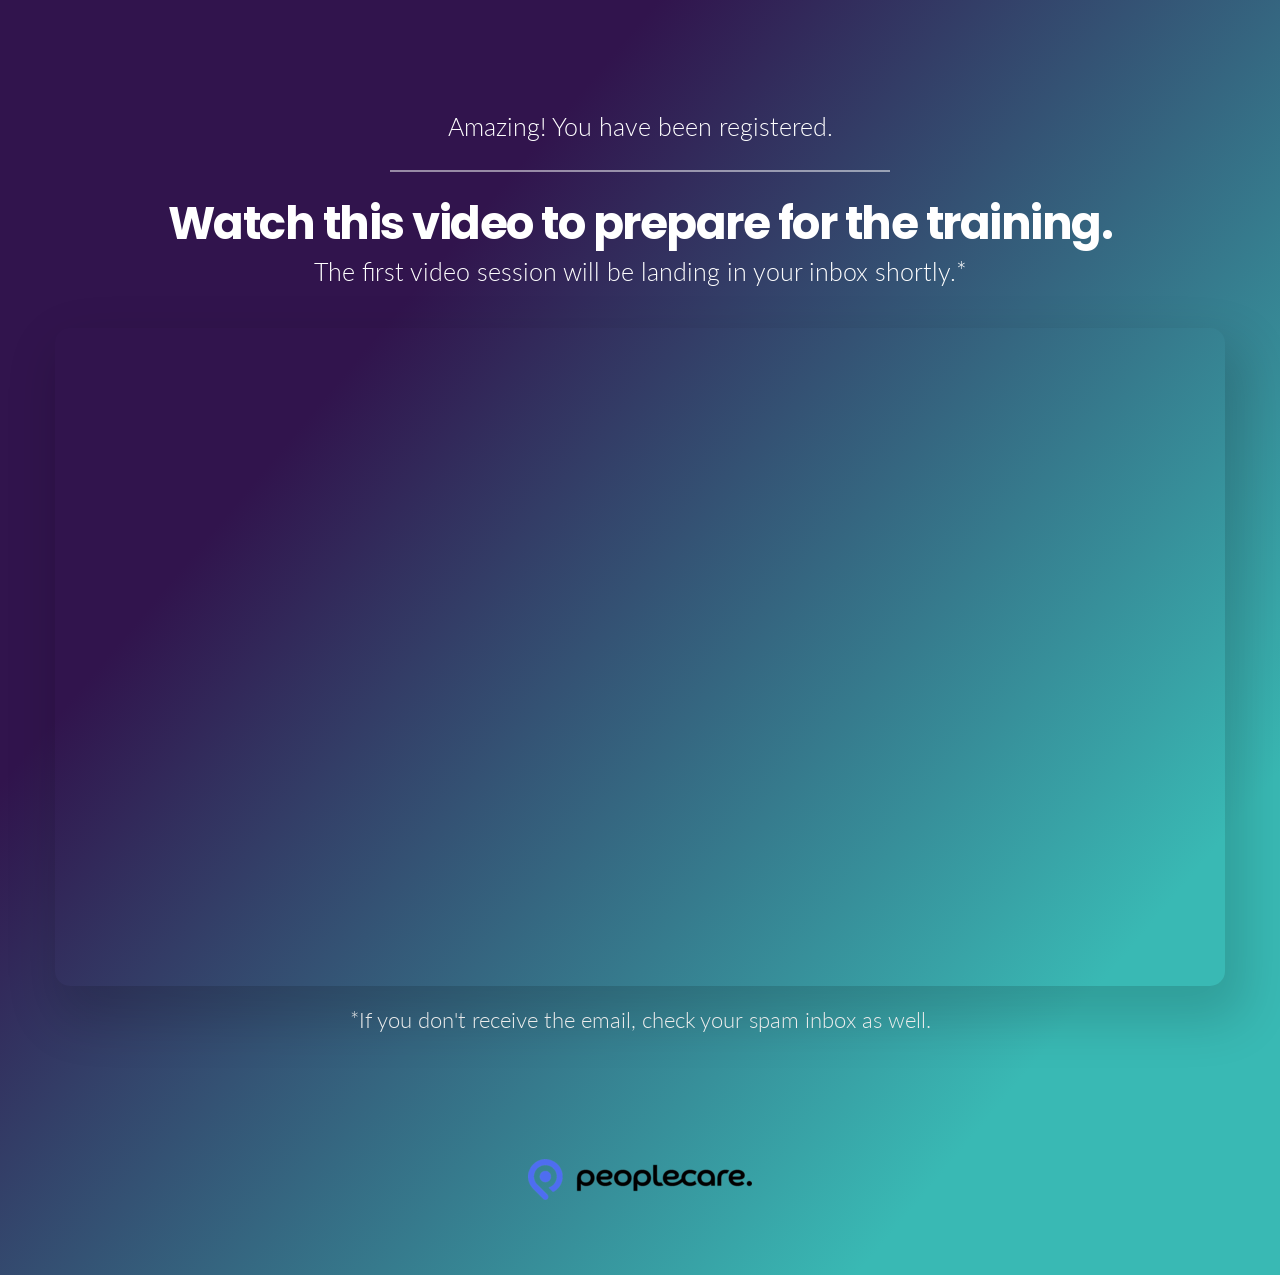
<file: registration-successful.html>
<!DOCTYPE html><html lang="en"><head><meta charset="utf-8"><link rel="canonical" href="https://main--transformlives.netlify.app/registration-successful" /><link rel="icon" href="https://a-cloud.b-cdn.net/media/iW=32&iH=any/9e96c99d576c4e999aab70855998f97c.png" sizes="32x32"/><link rel="icon" href="https://a-cloud.b-cdn.net/media/iW=192&iH=any/9e96c99d576c4e999aab70855998f97c.png" sizes="192x192"/><link rel="apple-touch-icon-precomposed" href="https://a-cloud.b-cdn.net/media/iW=180&iH=any/9e96c99d576c4e999aab70855998f97c.png"/><title>Registration Successful | Transformlives.training | 3-Part Training for Ministry Leaders</title><meta name="description" content=""><meta property="og:title" content=""><meta property="og:description" content=""><meta property="og:url" content="https://main--transformlives.netlify.app/registration-successful"><meta content="summary_large_image" name="twitter:card"><!-- ASSETS --><meta name="viewport" content="width=device-width, initial-scale=1"><link class="brz-link brz-link-bunny-fonts-prefetch" rel="dns-prefetch" href="//fonts.bunny.net"><link class="brz-link brz-link-bunny-fonts-preconnect" rel="preconnect" href="https://fonts.bunny.net/" crossorigin><link class="brz-link brz-link-cdn-preconnect" rel="preconnect" href="https://a-cloud.b-cdn.net" crossorigin><link href="https://fonts.bunny.net/css?family=Lato:100,100italic,300,300italic,regular,italic,700,700italic,900,900italic|Poppins:100,100italic,200,200italic,300,300italic,regular,italic,500,500italic,600,600italic,700,700italic,800,800italic,900,900italic|Overpass:100,100italic,200,200italic,300,300italic,regular,italic,600,600italic,700,700italic,800,800italic,900,900italic|Oxygen:300,regular,700&subset=arabic,bengali,cyrillic,cyrillic-ext,devanagari,greek,greek-ext,gujarati,hebrew,khmer,korean,latin-ext,tamil,telugu,thai,vietnamese&display=swap" class="brz-link brz-link-google" type="text/css" rel="stylesheet"/><link href="assets/54fad5dcd467efc450b5903ea3e892f5.css" class="brz-link brz-link-preview-lib" data-group="group-3" rel="stylesheet"/><link href="assets/3fda7172ceb6fb343778843f821e0ba5.css" class="brz-link brz-link-preview-pro" rel="stylesheet"/><style class="brz-style"></style><style class="brz-style">.brz .brz-css-wydsb {z-index: auto;margin: 0;}
.brz .brz-css-wydsb.brz-section .brz-section__content {min-height: auto;display: flex;}
.brz .brz-css-wydsb .brz-container {justify-content: center;}
.brz .brz-css-wydsb > .slick-slider > .brz-slick-slider__dots {color: rgba(0,0,0,1);}
.brz .brz-css-wydsb > .slick-slider > .brz-slick-slider__arrow {color: rgba(0,0,0,.7);}
@media (min-width:991px) {.brz .brz-css-wydsb {display: block;}}
@media (min-width:991px) {.brz .brz-css-wydsb > .slick-slider > .brz-slick-slider__arrow:hover {color: rgba(0,0,0,1);}}
@media (max-width:991px) and (min-width:768px) {.brz .brz-css-wydsb {z-index: auto;margin: 0;}
	.brz .brz-css-wydsb.brz-section .brz-section__content {min-height: auto;display: flex;}
	.brz .brz-css-wydsb .brz-container {justify-content: center;}
	.brz .brz-css-wydsb > .slick-slider > .brz-slick-slider__dots {color: rgba(0,0,0,1);}
	.brz .brz-css-wydsb > .slick-slider > .brz-slick-slider__arrow {color: rgba(0,0,0,.7);}}
@media (max-width:991px) and (min-width:768px) {.brz .brz-css-wydsb {display: block;}}
@media (max-width:767px) {.brz .brz-css-wydsb {z-index: auto;margin: 0;}
	.brz .brz-css-wydsb.brz-section .brz-section__content {min-height: auto;display: flex;}
	.brz .brz-css-wydsb .brz-container {justify-content: center;}
	.brz .brz-css-wydsb > .slick-slider > .brz-slick-slider__dots {color: rgba(0,0,0,1);}
	.brz .brz-css-wydsb > .slick-slider > .brz-slick-slider__arrow {color: rgba(0,0,0,.7);}}
@media (max-width:767px) {.brz .brz-css-wydsb {display: block;}}
.brz .brz-css-zhkyc {padding: 75px 0px 75px 0px;}
.brz .brz-css-zhkyc > .brz-bg {border: 0px solid rgba(102,115,141,0);border-radius: 0px;mix-blend-mode: normal;}
.brz .brz-css-zhkyc > .brz-bg > .brz-bg-image {background-image: none;display: block;background-size: cover;background-repeat: no-repeat;}
.brz .brz-css-zhkyc > .brz-bg > .brz-bg-image:after {content: "";background-image: none;}
.brz .brz-css-zhkyc > .brz-bg > .brz-bg-color {background-color: rgba(0,0,0,0);background-image: none;}
.brz .brz-css-zhkyc > .brz-bg > .brz-bg-map {display: none;}
.brz .brz-css-zhkyc > .brz-bg > .brz-bg-video {display: none;}
.brz .brz-css-zhkyc > .brz-bg > .brz-bg-shape__top {background-size: 100% 100px;height: 100px;transform: rotateX(0deg) rotateY(0deg);z-index: auto;}
.brz .brz-css-zhkyc > .brz-bg > .brz-bg-shape__top::after {background-image: none;-webkit-mask-image: none;background-size: 100% 100px;height: 100px;}
.brz .brz-css-zhkyc > .brz-bg > .brz-bg-shape__bottom {background-size: 100% 100px;height: 100px;transform: rotateX(-180deg) rotateY(-180deg);z-index: auto;}
.brz .brz-css-zhkyc > .brz-bg > .brz-bg-shape__bottom::after {background-image: none;-webkit-mask-image: none;background-size: 100% 100px;height: 100px;}
@media (min-width:991px) {.brz .brz-css-zhkyc > .brz-bg {transition-duration: .5s;transition-property: filter,box-shadow,background,border-radius,border-color;}
	.brz .brz-css-zhkyc > .brz-bg > .brz-bg-image {background-attachment: scroll;transition-duration: .5s;transition-property: filter,box-shadow,background,border-radius,border-color;}
	.brz .brz-css-zhkyc > .brz-bg > .brz-bg-color {transition-duration: .5s;transition-property: filter,box-shadow,background,border-radius,border-color;}
	.brz .brz-css-zhkyc > .brz-bg > .brz-bg-map {transition-duration: .5s;transition-property: filter,box-shadow,background,border-radius,border-color;}
	.brz .brz-css-zhkyc > .brz-bg > .brz-bg-video {transition-duration: .5s;transition-property: filter,box-shadow,background,border-radius,border-color;}}
@media (max-width:991px) and (min-width:768px) {.brz .brz-css-zhkyc {padding: 50px 15px 50px 15px;}
	.brz .brz-css-zhkyc > .brz-bg {border: 0px solid rgba(102,115,141,0);border-radius: 0px;mix-blend-mode: normal;}
	.brz .brz-css-zhkyc > .brz-bg > .brz-bg-image {background-image: none;display: block;background-size: cover;background-repeat: no-repeat;}
	.brz .brz-css-zhkyc > .brz-bg > .brz-bg-image:after {content: "";background-image: none;}
	.brz .brz-css-zhkyc > .brz-bg > .brz-bg-color {background-color: rgba(0,0,0,0);background-image: none;}
	.brz .brz-css-zhkyc > .brz-bg > .brz-bg-map {display: none;}
	.brz .brz-css-zhkyc > .brz-bg > .brz-bg-video {display: none;}
	.brz .brz-css-zhkyc > .brz-bg > .brz-bg-shape__top {background-size: 100% 100px;height: 100px;transform: rotateX(0deg) rotateY(0deg);z-index: auto;}
	.brz .brz-css-zhkyc > .brz-bg > .brz-bg-shape__top::after {background-image: none;-webkit-mask-image: none;background-size: 100% 100px;height: 100px;}
	.brz .brz-css-zhkyc > .brz-bg > .brz-bg-shape__bottom {background-size: 100% 100px;height: 100px;transform: rotateX(-180deg) rotateY(-180deg);z-index: auto;}
	.brz .brz-css-zhkyc > .brz-bg > .brz-bg-shape__bottom::after {background-image: none;-webkit-mask-image: none;background-size: 100% 100px;height: 100px;}}
@media (max-width:991px) and (min-width:768px) {.brz .brz-css-zhkyc > .brz-bg {transition-duration: .5s;transition-property: filter,box-shadow,background,border-radius,border-color;}
	.brz .brz-css-zhkyc > .brz-bg > .brz-bg-image {transition-duration: .5s;transition-property: filter,box-shadow,background,border-radius,border-color;}
	.brz .brz-css-zhkyc > .brz-bg > .brz-bg-color {transition-duration: .5s;transition-property: filter,box-shadow,background,border-radius,border-color;}
	.brz .brz-css-zhkyc > .brz-bg > .brz-bg-map {transition-duration: .5s;transition-property: filter,box-shadow,background,border-radius,border-color;}
	.brz .brz-css-zhkyc > .brz-bg > .brz-bg-video {transition-duration: .5s;transition-property: filter,box-shadow,background,border-radius,border-color;}}
@media (max-width:767px) {.brz .brz-css-zhkyc {padding: 25px 15px 25px 15px;}
	.brz .brz-css-zhkyc > .brz-bg {border: 0px solid rgba(102,115,141,0);border-radius: 0px;mix-blend-mode: normal;}
	.brz .brz-css-zhkyc > .brz-bg > .brz-bg-image {background-image: none;display: block;background-size: cover;background-repeat: no-repeat;}
	.brz .brz-css-zhkyc > .brz-bg > .brz-bg-image:after {content: "";background-image: none;}
	.brz .brz-css-zhkyc > .brz-bg > .brz-bg-color {background-color: rgba(0,0,0,0);background-image: none;}
	.brz .brz-css-zhkyc > .brz-bg > .brz-bg-map {display: none;}
	.brz .brz-css-zhkyc > .brz-bg > .brz-bg-video {display: none;}
	.brz .brz-css-zhkyc > .brz-bg > .brz-bg-shape__top {background-size: 100% 100px;height: 100px;transform: rotateX(0deg) rotateY(0deg);z-index: auto;}
	.brz .brz-css-zhkyc > .brz-bg > .brz-bg-shape__top::after {background-image: none;-webkit-mask-image: none;background-size: 100% 100px;height: 100px;}
	.brz .brz-css-zhkyc > .brz-bg > .brz-bg-shape__bottom {background-size: 100% 100px;height: 100px;transform: rotateX(-180deg) rotateY(-180deg);z-index: auto;}
	.brz .brz-css-zhkyc > .brz-bg > .brz-bg-shape__bottom::after {background-image: none;-webkit-mask-image: none;background-size: 100% 100px;height: 100px;}}
@media (max-width:767px) {.brz .brz-css-zhkyc > .brz-bg {transition-duration: .5s;transition-property: filter,box-shadow,background,border-radius,border-color;}
	.brz .brz-css-zhkyc > .brz-bg > .brz-bg-image {transition-duration: .5s;transition-property: filter,box-shadow,background,border-radius,border-color;}
	.brz .brz-css-zhkyc > .brz-bg > .brz-bg-color {transition-duration: .5s;transition-property: filter,box-shadow,background,border-radius,border-color;}
	.brz .brz-css-zhkyc > .brz-bg > .brz-bg-map {transition-duration: .5s;transition-property: filter,box-shadow,background,border-radius,border-color;}
	.brz .brz-css-zhkyc > .brz-bg > .brz-bg-video {transition-duration: .5s;transition-property: filter,box-shadow,background,border-radius,border-color;}}
.brz .brz-css-ewbjk {border: 0px solid transparent;}
@media (min-width:991px) {.brz .brz-css-ewbjk {max-width: calc(1 * var(--brz-section-container-max-width,1170px));}}
@media (max-width:991px) and (min-width:768px) {.brz .brz-css-ewbjk {border: 0px solid transparent;}}
@media (max-width:991px) and (min-width:768px) {.brz .brz-css-ewbjk {max-width: 100%;}}
@media (max-width:767px) {.brz .brz-css-ewbjk {border: 0px solid transparent;}}
@media (max-width:767px) {.brz .brz-css-ewbjk {max-width: 100%;}}
.brz .brz-css-pxcxk {margin: 0;z-index: auto;align-items: flex-start;}
.brz .brz-css-pxcxk > .brz-bg {border: 0px solid rgba(102,115,141,0);border-radius: 0px;box-shadow: none;max-width: 100%;mix-blend-mode: normal;}
.brz .brz-css-pxcxk > .brz-bg > .brz-bg-image {background-image: none;display: block;}
.brz .brz-css-pxcxk > .brz-bg > .brz-bg-image:after {content: "";background-image: none;}
.brz .brz-css-pxcxk > .brz-bg > .brz-bg-color {background-color: rgba(0,0,0,0);background-image: none;}
.brz .brz-css-pxcxk > .brz-bg > .brz-bg-map {display: none;}
.brz .brz-css-pxcxk > .brz-bg > .brz-bg-video {display: none;}
.brz .brz-css-pxcxk > .brz-row {border: 0px solid transparent;}
@media (min-width:991px) {.brz .brz-css-pxcxk {min-height: auto;display: flex;}
	.brz .brz-css-pxcxk > .brz-bg {transition-duration: .5s;transition-property: filter,box-shadow,background,border-radius,border-color;}
	.brz .brz-css-pxcxk > .brz-bg > .brz-bg-image {transition-duration: .5s;transition-property: filter,box-shadow,background,border-radius,border-color;}
	.brz .brz-css-pxcxk > .brz-bg > .brz-bg-color {transition-duration: .5s;transition-property: filter,box-shadow,background,border-radius,border-color;}
	.brz .brz-css-pxcxk > .brz-bg > .brz-bg-video {transition-duration: .5s;transition-property: filter,box-shadow,background,border-radius,border-color;}
	.brz .brz-css-pxcxk > .brz-row {transition-duration: .5s;transition-property: filter,box-shadow,background,border-radius,border-color;}}
@media (max-width:991px) and (min-width:768px) {.brz .brz-css-pxcxk {margin: 0;z-index: auto;align-items: flex-start;}
	.brz .brz-css-pxcxk > .brz-bg {border: 0px solid rgba(102,115,141,0);border-radius: 0px;box-shadow: none;max-width: 100%;mix-blend-mode: normal;}
	.brz .brz-css-pxcxk > .brz-bg > .brz-bg-image {background-image: none;display: block;}
	.brz .brz-css-pxcxk > .brz-bg > .brz-bg-image:after {content: "";background-image: none;}
	.brz .brz-css-pxcxk > .brz-bg > .brz-bg-color {background-color: rgba(0,0,0,0);background-image: none;}
	.brz .brz-css-pxcxk > .brz-bg > .brz-bg-map {display: none;}
	.brz .brz-css-pxcxk > .brz-bg > .brz-bg-video {display: none;}
	.brz .brz-css-pxcxk > .brz-row {border: 0px solid transparent;}}
@media (max-width:991px) and (min-width:768px) {.brz .brz-css-pxcxk {min-height: auto;display: flex;}
	.brz .brz-css-pxcxk > .brz-bg {transition-duration: .5s;transition-property: filter,box-shadow,background,border-radius,border-color;}
	.brz .brz-css-pxcxk > .brz-bg > .brz-bg-image {transition-duration: .5s;transition-property: filter,box-shadow,background,border-radius,border-color;}
	.brz .brz-css-pxcxk > .brz-bg > .brz-bg-color {transition-duration: .5s;transition-property: filter,box-shadow,background,border-radius,border-color;}
	.brz .brz-css-pxcxk > .brz-bg > .brz-bg-video {transition-duration: .5s;transition-property: filter,box-shadow,background,border-radius,border-color;}
	.brz .brz-css-pxcxk > .brz-row {flex-direction: row;flex-wrap: wrap;justify-content: flex-start;transition-duration: .5s;transition-property: filter,box-shadow,background,border-radius,border-color;}}
@media (max-width:767px) {.brz .brz-css-pxcxk {margin: 0;z-index: auto;align-items: flex-start;}
	.brz .brz-css-pxcxk > .brz-bg {border: 0px solid rgba(102,115,141,0);border-radius: 0px;box-shadow: none;max-width: 100%;mix-blend-mode: normal;}
	.brz .brz-css-pxcxk > .brz-bg > .brz-bg-image {background-image: none;display: block;}
	.brz .brz-css-pxcxk > .brz-bg > .brz-bg-image:after {content: "";background-image: none;}
	.brz .brz-css-pxcxk > .brz-bg > .brz-bg-color {background-color: rgba(0,0,0,0);background-image: none;}
	.brz .brz-css-pxcxk > .brz-bg > .brz-bg-map {display: none;}
	.brz .brz-css-pxcxk > .brz-bg > .brz-bg-video {display: none;}
	.brz .brz-css-pxcxk > .brz-row {border: 0px solid transparent;}}
@media (max-width:767px) {.brz .brz-css-pxcxk {min-height: auto;display: flex;}
	.brz .brz-css-pxcxk > .brz-bg {transition-duration: .5s;transition-property: filter,box-shadow,background,border-radius,border-color;}
	.brz .brz-css-pxcxk > .brz-bg > .brz-bg-image {transition-duration: .5s;transition-property: filter,box-shadow,background,border-radius,border-color;}
	.brz .brz-css-pxcxk > .brz-bg > .brz-bg-color {transition-duration: .5s;transition-property: filter,box-shadow,background,border-radius,border-color;}
	.brz .brz-css-pxcxk > .brz-bg > .brz-bg-video {transition-duration: .5s;transition-property: filter,box-shadow,background,border-radius,border-color;}
	.brz .brz-css-pxcxk > .brz-row {flex-direction: row;flex-wrap: wrap;justify-content: flex-start;transition-duration: .5s;transition-property: filter,box-shadow,background,border-radius,border-color;}}
.brz .brz-css-vomam {padding: 10px;max-width: 100%;}
@media (max-width:991px) and (min-width:768px) {.brz .brz-css-vomam {padding: 0;max-width: 100%;}}
@media (max-width:767px) {.brz .brz-css-vomam {padding: 0;max-width: 100%;}}
.brz .brz-css-cckye {z-index: auto;flex: 1 1 50%;max-width: 50%;justify-content: flex-start;}
.brz .brz-css-cckye > .brz-bg {border: 0px solid rgba(102,115,141,0);border-radius: 0px;box-shadow: none;margin: 0;mix-blend-mode: normal;}
.brz .brz-css-cckye > .brz-bg > .brz-bg-image {background-image: none;display: block;}
.brz .brz-css-cckye > .brz-bg > .brz-bg-image:after {content: "";background-image: none;}
.brz .brz-css-cckye > .brz-bg > .brz-bg-color {background-color: rgba(0,0,0,0);background-image: none;}
.brz .brz-css-cckye > .brz-bg > .brz-bg-map {display: none;}
.brz .brz-css-cckye > .brz-bg > .brz-bg-video {display: none;}
@media (min-width:991px) {.brz .brz-css-cckye > .brz-bg {transition-duration: .5s;transition-property: filter,box-shadow,background,border-radius,border-color;}
	.brz .brz-css-cckye > .brz-bg > .brz-bg-image {transition-duration: .5s;transition-property: filter,box-shadow,background,border-radius,border-color;}
	.brz .brz-css-cckye > .brz-bg > .brz-bg-color {transition-duration: .5s;transition-property: filter,box-shadow,background,border-radius,border-color;}}
@media (max-width:991px) and (min-width:768px) {.brz .brz-css-cckye {z-index: auto;flex: 1 1 50%;max-width: 50%;justify-content: flex-start;}
	.brz .brz-css-cckye > .brz-bg {border: 0px solid rgba(102,115,141,0);border-radius: 0px;box-shadow: none;margin: 0;mix-blend-mode: normal;}
	.brz .brz-css-cckye > .brz-bg > .brz-bg-image {background-image: none;display: block;}
	.brz .brz-css-cckye > .brz-bg > .brz-bg-image:after {content: "";background-image: none;}
	.brz .brz-css-cckye > .brz-bg > .brz-bg-color {background-color: rgba(0,0,0,0);background-image: none;}
	.brz .brz-css-cckye > .brz-bg > .brz-bg-map {display: none;}
	.brz .brz-css-cckye > .brz-bg > .brz-bg-video {display: none;}}
@media (max-width:991px) and (min-width:768px) {.brz .brz-css-cckye > .brz-bg {transition-duration: .5s;transition-property: filter,box-shadow,background,border-radius,border-color;}
	.brz .brz-css-cckye > .brz-bg > .brz-bg-image {transition-duration: .5s;transition-property: filter,box-shadow,background,border-radius,border-color;}
	.brz .brz-css-cckye > .brz-bg > .brz-bg-color {transition-duration: .5s;transition-property: filter,box-shadow,background,border-radius,border-color;}}
@media (max-width:767px) {.brz .brz-css-cckye {z-index: auto;flex: 1 1 100%;max-width: 100%;justify-content: flex-start;}
	.brz .brz-css-cckye > .brz-bg {border: 0px solid rgba(102,115,141,0);border-radius: 0px;box-shadow: none;margin: 10px 0px 10px 0px;mix-blend-mode: normal;}
	.brz .brz-css-cckye > .brz-bg > .brz-bg-image {background-image: none;display: block;}
	.brz .brz-css-cckye > .brz-bg > .brz-bg-image:after {content: "";background-image: none;}
	.brz .brz-css-cckye > .brz-bg > .brz-bg-color {background-color: rgba(0,0,0,0);background-image: none;}
	.brz .brz-css-cckye > .brz-bg > .brz-bg-map {display: none;}
	.brz .brz-css-cckye > .brz-bg > .brz-bg-video {display: none;}}
@media (max-width:767px) {.brz .brz-css-cckye > .brz-bg {transition-duration: .5s;transition-property: filter,box-shadow,background,border-radius,border-color;}
	.brz .brz-css-cckye > .brz-bg > .brz-bg-image {transition-duration: .5s;transition-property: filter,box-shadow,background,border-radius,border-color;}
	.brz .brz-css-cckye > .brz-bg > .brz-bg-color {transition-duration: .5s;transition-property: filter,box-shadow,background,border-radius,border-color;}}
.brz .brz-css-eyaww {z-index: auto;margin: 0;border: 0px solid transparent;padding: 5px 15px 5px 15px;min-height: auto;}
@media (min-width:991px) {.brz .brz-css-eyaww {display: flex;transition-duration: .5s;transition-property: filter,box-shadow,background,border-radius,border-color;}}
@media (max-width:991px) and (min-width:768px) {.brz .brz-css-eyaww {z-index: auto;margin: 0;border: 0px solid transparent;padding: 5px 15px 5px 15px;min-height: auto;}}
@media (max-width:991px) and (min-width:768px) {.brz .brz-css-eyaww {display: flex;transition-duration: .5s;transition-property: filter,box-shadow,background,border-radius,border-color;}}
@media (max-width:767px) {.brz .brz-css-eyaww {z-index: auto;margin: 10px 0px 10px 0px;border: 0px solid transparent;padding: 0;min-height: auto;}}
@media (max-width:767px) {.brz .brz-css-eyaww {display: flex;transition-duration: .5s;transition-property: filter,box-shadow,background,border-radius,border-color;}}
.brz .brz-css-fucge {padding: 0;margin: 10px 0px 10px 0px;justify-content: center;position: relative;}
@media (min-width:991px) {.brz .brz-css-fucge {display: flex;z-index: auto;position: relative;}}
@media (max-width:991px) and (min-width:768px) {.brz .brz-css-fucge {padding: 0;margin: 10px 0px 10px 0px;justify-content: center;position: relative;}}
@media (max-width:991px) and (min-width:768px) {.brz .brz-css-fucge {display: flex;z-index: auto;position: relative;}}
@media (max-width:767px) {.brz .brz-css-fucge {padding: 0;margin: 10px 0px 10px 0px;justify-content: center;position: relative;}}
@media (max-width:767px) {.brz .brz-css-fucge {display: flex;z-index: auto;position: relative;}}
.brz .brz-css-shgwk {animation-name: none;animation-duration: 1000ms;animation-delay: 1000ms;animation-iteration-count: unset;}
@media (max-width:991px) and (min-width:768px) {.brz .brz-css-shgwk {animation-name: none;animation-duration: 1000ms;animation-delay: 1000ms;animation-iteration-count: unset;}}
@media (max-width:767px) {.brz .brz-css-shgwk {animation-name: none;animation-duration: 1000ms;animation-delay: 1000ms;animation-iteration-count: unset;}}
.brz .brz-css-uwbyr {width: 100%;mix-blend-mode: normal;}
@media (max-width:991px) and (min-width:768px) {.brz .brz-css-uwbyr {width: 100%;mix-blend-mode: normal;}}
@media (max-width:767px) {.brz .brz-css-uwbyr {width: 100%;mix-blend-mode: normal;}}
.brz .brz-css-mxzts {width: 75%;}
.brz .brz-css-mxzts .brz-hr {border-top: 2px solid rgba(var(--brz-global-color7),.75);border-radius: 0px;}
.brz .brz-css-mxzts .brz-line-container:before {mask-size: 20px 100%;-webkit-mask-size: 20px 100%;border-top: 2px solid rgba(var(--brz-global-color7),.75);border-radius: 0px;}
.brz .brz-css-mxzts .brz-line-container:after {display: none;mask-size: 20px 100%;-webkit-mask-size: 20px 100%;border-top: 2px solid rgba(var(--brz-global-color7),.75);border-radius: 0px;}
.brz .brz-css-mxzts .brz-line-content {color: rgba(0,0,0,1);}
.brz .brz-css-mxzts.brz-line-text .brz-line-content {font-family: Lato,sans-serif;font-size: 20px;line-height: 1;font-weight: 400;letter-spacing: 0px;margin: 0 10px;}
.brz .brz-css-mxzts.brz-line-icon .brz-line-content {font-size: 16px;transform: rotate(0deg);}
.brz .brz-css-mxzts .brz-line-icon-wrapper {box-shadow: none;border-radius: 0px;margin: 0 10px;background-color: rgba(255,0,0,0);border: 0px solid rgba(0,0,0,0);padding: 0px;}
@media (min-width:991px) {.brz .brz-css-mxzts .brz-hr {transition-duration: .5s;}
	.brz .brz-css-mxzts .brz-line-container:before {transition-duration: .5s;}
	.brz .brz-css-mxzts .brz-line-container:after {transition-duration: .5s;}
	.brz .brz-css-mxzts .brz-line-content {transition-duration: .5s;}
	.brz .brz-css-mxzts .brz-line-icon-wrapper {transition-duration: .5s;}}
@media (max-width:991px) and (min-width:768px) {.brz .brz-css-mxzts {width: 75%;}
	.brz .brz-css-mxzts .brz-hr {border-top: 2px solid rgba(var(--brz-global-color7),.75);border-radius: 0px;}
	.brz .brz-css-mxzts .brz-line-container:before {mask-size: 20px 100%;-webkit-mask-size: 20px 100%;border-top: 2px solid rgba(var(--brz-global-color7),.75);border-radius: 0px;}
	.brz .brz-css-mxzts .brz-line-container:after {display: none;mask-size: 20px 100%;-webkit-mask-size: 20px 100%;border-top: 2px solid rgba(var(--brz-global-color7),.75);border-radius: 0px;}
	.brz .brz-css-mxzts .brz-line-content {color: rgba(0,0,0,1);}
	.brz .brz-css-mxzts.brz-line-text .brz-line-content {font-family: Lato,sans-serif;font-size: 20px;line-height: 1;font-weight: 400;letter-spacing: 0px;margin: 0 10px;}
	.brz .brz-css-mxzts.brz-line-icon .brz-line-content {font-size: 16px;transform: rotate(0deg);}
	.brz .brz-css-mxzts .brz-line-icon-wrapper {box-shadow: none;border-radius: 0px;margin: 0 10px;background-color: rgba(255,0,0,0);border: 0px solid rgba(0,0,0,0);padding: 0px;}}
@media (max-width:991px) and (min-width:768px) {.brz .brz-css-mxzts .brz-hr {transition-duration: .5s;}
	.brz .brz-css-mxzts .brz-line-container:before {transition-duration: .5s;}
	.brz .brz-css-mxzts .brz-line-container:after {transition-duration: .5s;}
	.brz .brz-css-mxzts .brz-line-content {transition-duration: .5s;}
	.brz .brz-css-mxzts .brz-line-icon-wrapper {transition-duration: .5s;}}
@media (max-width:767px) {.brz .brz-css-mxzts {width: 75%;}
	.brz .brz-css-mxzts .brz-hr {border-top: 2px solid rgba(var(--brz-global-color7),.75);border-radius: 0px;}
	.brz .brz-css-mxzts .brz-line-container:before {mask-size: 20px 100%;-webkit-mask-size: 20px 100%;border-top: 2px solid rgba(var(--brz-global-color7),.75);border-radius: 0px;}
	.brz .brz-css-mxzts .brz-line-container:after {display: none;mask-size: 20px 100%;-webkit-mask-size: 20px 100%;border-top: 2px solid rgba(var(--brz-global-color7),.75);border-radius: 0px;}
	.brz .brz-css-mxzts .brz-line-content {color: rgba(0,0,0,1);}
	.brz .brz-css-mxzts.brz-line-text .brz-line-content {font-family: Lato,sans-serif;font-size: 20px;line-height: 1;font-weight: 400;letter-spacing: 0px;margin: 0 10px;}
	.brz .brz-css-mxzts.brz-line-icon .brz-line-content {font-size: 16px;transform: rotate(0deg);}
	.brz .brz-css-mxzts .brz-line-icon-wrapper {box-shadow: none;border-radius: 0px;margin: 0 10px;background-color: rgba(255,0,0,0);border: 0px solid rgba(0,0,0,0);padding: 0px;}}
@media (max-width:767px) {.brz .brz-css-mxzts .brz-hr {transition-duration: .5s;}
	.brz .brz-css-mxzts .brz-line-container:before {transition-duration: .5s;}
	.brz .brz-css-mxzts .brz-line-container:after {transition-duration: .5s;}
	.brz .brz-css-mxzts .brz-line-content {transition-duration: .5s;}
	.brz .brz-css-mxzts .brz-line-icon-wrapper {transition-duration: .5s;}}
.brz .brz-css-sjrtf {animation-name: none;animation-duration: 1000ms;animation-delay: 1000ms;animation-iteration-count: unset;}
@media (max-width:991px) and (min-width:768px) {.brz .brz-css-sjrtf {animation-name: none;animation-duration: 1000ms;animation-delay: 1000ms;animation-iteration-count: unset;}}
@media (max-width:767px) {.brz .brz-css-sjrtf {animation-name: none;animation-duration: 1000ms;animation-delay: 1000ms;animation-iteration-count: unset;}}
.brz .brz-css-cllai {width: 100%;}
.brz .brz-css-cllai:before {box-shadow: none;border: 0px solid rgba(220,222,225,1);border-radius: 0px;}
.brz .brz-css-cllai .brz-embed-content {padding: 0;background-color: rgba(var(--brz-global-color2),0);background-image: none;border-radius: 0px;}
@media (min-width:991px) {.brz .brz-css-cllai:before {transition-duration: .5s;transition-property: filter,box-shadow,background,border-radius,border-color;}}
@media (max-width:991px) and (min-width:768px) {.brz .brz-css-cllai {width: 100%;}
	.brz .brz-css-cllai:before {box-shadow: none;border: 0px solid rgba(220,222,225,1);border-radius: 0px;}
	.brz .brz-css-cllai .brz-embed-content {padding: 0;background-color: rgba(var(--brz-global-color2),0);background-image: none;border-radius: 0px;}}
@media (max-width:991px) and (min-width:768px) {.brz .brz-css-cllai:before {transition-duration: .5s;transition-property: filter,box-shadow,background,border-radius,border-color;}}
@media (max-width:767px) {.brz .brz-css-cllai {width: 100%;}
	.brz .brz-css-cllai:before {box-shadow: none;border: 0px solid rgba(220,222,225,1);border-radius: 0px;}
	.brz .brz-css-cllai .brz-embed-content {padding: 0;background-color: rgba(var(--brz-global-color2),0);background-image: none;border-radius: 0px;}}
@media (max-width:767px) {.brz .brz-css-cllai:before {transition-duration: .5s;transition-property: filter,box-shadow,background,border-radius,border-color;}}
.brz .brz-css-pwdaa {max-width: 20%;height: auto;box-shadow: none;border: 0px solid rgba(102,115,141,0);border-radius: 0px;}
.brz .brz-css-pwdaa .brz-picture:after {box-shadow: none;background-color: rgba(255,255,255,0);background-image: none;border-radius: 0px;}
.brz .brz-css-pwdaa .brz-picture {-webkit-mask-image: none;mask-image: none;}
@media (min-width:991px) {.brz .brz-css-pwdaa {transition-duration: .5s;transition-property: filter,box-shadow,background,border-radius,border-color;}
	.brz .brz-css-pwdaa .brz-picture:after {transition-duration: .5s;transition-property: filter,box-shadow,background,border-radius,border-color;}
	.brz .brz-css-pwdaa .brz-picture {transition-duration: .5s;transition-property: filter,box-shadow,background,border-radius,border-color;}}
@media (max-width:991px) and (min-width:768px) {.brz .brz-css-pwdaa {max-width: 20%;height: auto;box-shadow: none;border: 0px solid rgba(102,115,141,0);border-radius: 0px;}
	.brz .brz-css-pwdaa .brz-picture:after {box-shadow: none;background-color: rgba(255,255,255,0);background-image: none;border-radius: 0px;}
	.brz .brz-css-pwdaa .brz-picture {-webkit-mask-image: none;mask-image: none;}}
@media (max-width:991px) and (min-width:768px) {.brz .brz-css-pwdaa {transition-duration: .5s;transition-property: filter,box-shadow,background,border-radius,border-color;}
	.brz .brz-css-pwdaa .brz-picture:after {transition-duration: .5s;transition-property: filter,box-shadow,background,border-radius,border-color;}
	.brz .brz-css-pwdaa .brz-picture {transition-duration: .5s;transition-property: filter,box-shadow,background,border-radius,border-color;}}
@media (max-width:767px) {.brz .brz-css-pwdaa {max-width: 33%;height: auto;box-shadow: none;border: 0px solid rgba(102,115,141,0);border-radius: 0px;}
	.brz .brz-css-pwdaa .brz-picture:after {box-shadow: none;background-color: rgba(255,255,255,0);background-image: none;border-radius: 0px;}
	.brz .brz-css-pwdaa .brz-picture {-webkit-mask-image: none;mask-image: none;}}
@media (max-width:767px) {.brz .brz-css-pwdaa {transition-duration: .5s;transition-property: filter,box-shadow,background,border-radius,border-color;}
	.brz .brz-css-pwdaa .brz-picture:after {transition-duration: .5s;transition-property: filter,box-shadow,background,border-radius,border-color;}
	.brz .brz-css-pwdaa .brz-picture {transition-duration: .5s;transition-property: filter,box-shadow,background,border-radius,border-color;}}
.brz .brz-css-oxtej {padding-top: 18.317%;}
.brz .brz-css-oxtej > .brz-img {position: absolute;width: 100%;}
@media (max-width:991px) and (min-width:768px) {.brz .brz-css-oxtej {padding-top: 18.313%;}
	.brz .brz-css-oxtej > .brz-img {position: absolute;width: 100%;}}
@media (max-width:767px) {.brz .brz-css-oxtej {padding-top: 18.3157%;}
	.brz .brz-css-oxtej > .brz-img {position: absolute;width: 100%;}}
.brz .brz-css-djtvj {padding: 0;}
@media (max-width:991px) and (min-width:768px) {.brz .brz-css-djtvj {padding: 0;}}
@media (max-width:767px) {.brz .brz-css-djtvj {padding: 0;}}
.brz .brz-css-llpag.brz-section .brz-section__content {min-height: 100vh;}
@media (max-width:991px) and (min-width:768px) {.brz .brz-css-llpag.brz-section .brz-section__content {min-height: 100vh;}}
@media (max-width:767px) {.brz .brz-css-llpag.brz-section .brz-section__content {min-height: 100vh;}}
.brz .brz-css-itcqn {padding: 100px 0px 50px 0px;}
.brz .brz-css-itcqn > .brz-bg > .brz-bg-color {background-color: transparent;background-image: linear-gradient(130deg,rgba(49,20,77,1) 28%,rgba(57,185,180,1) 82%);}
@media (max-width:991px) and (min-width:768px) {.brz .brz-css-itcqn {padding: 50px 15px 50px 15px;}
	.brz .brz-css-itcqn > .brz-bg > .brz-bg-color {background-color: transparent;background-image: linear-gradient(130deg,rgba(49,20,77,1) 28%,rgba(57,185,180,1) 82%);}}
@media (max-width:767px) {.brz .brz-css-itcqn {padding: 25px 15px 25px 15px;}
	.brz .brz-css-itcqn > .brz-bg > .brz-bg-color {background-color: transparent;background-image: linear-gradient(130deg,rgba(49,20,77,1) 28%,rgba(57,185,180,1) 82%);}}
@media (max-width:991px) and (min-width:768px) {.brz .brz-css-qlyje > .brz-row {flex-direction: row;flex-wrap: wrap;justify-content: flex-start;}}
@media (max-width:767px) {.brz .brz-css-qlyje > .brz-row {flex-direction: row-reverse;flex-wrap: wrap-reverse;justify-content: flex-end;}}
.brz .brz-css-pbcaf {flex: 1 1 100%;max-width: 100%;justify-content: center;}
@media (max-width:991px) and (min-width:768px) {.brz .brz-css-pbcaf {flex: 1 1 100%;max-width: 100%;justify-content: center;}}
@media (max-width:767px) {.brz .brz-css-pbcaf {flex: 1 1 100%;max-width: 100%;justify-content: center;}}
.brz .brz-css-dmomv {padding: 0;}
@media (max-width:991px) and (min-width:768px) {.brz .brz-css-dmomv {padding: 5px 15px 5px 30px;}}
@media (max-width:767px) {.brz .brz-css-dmomv {padding: 0px 20px 0px 20px;}}
.brz .brz-css-gtbyq {margin: 10px 0px 0px 0px;}
@media (max-width:991px) and (min-width:768px) {.brz .brz-css-gtbyq {margin: 10px 0px 10px 0px;}}
@media (max-width:767px) {.brz .brz-css-gtbyq {margin: 10px 0px 10px 0px;}}
.brz .brz-css-hqank {animation-name: fadeInUp;animation-delay: 500ms;}
@media (max-width:991px) and (min-width:768px) {.brz .brz-css-hqank {animation-name: none;animation-delay: 1000ms;}}
@media (max-width:767px) {.brz .brz-css-hqank {animation-name: none;animation-delay: 1000ms;}}
.brz .brz-css-dgwhp {color: rgba(255,255,255,1);margin-top: 0px !important;margin-bottom: 0px !important;text-align: center;font-family: Lato,sans-serif !important;font-size: 25px;line-height: 1.3;font-weight: 300;letter-spacing: 0px;}
@media (max-width:991px) and (min-width:768px) {.brz .brz-css-dgwhp {color: rgba(255,255,255,1);margin-top: 0px !important;margin-bottom: 0px !important;text-align: center;font-family: Lato,sans-serif !important;font-size: 25px;line-height: 1.3;font-weight: 300;letter-spacing: 0px;}}
@media (max-width:767px) {.brz .brz-css-dgwhp {color: rgba(255,255,255,1);margin-top: 0px !important;margin-bottom: 0px !important;text-align: center;font-family: Lato,sans-serif !important;font-size: 22px;line-height: 1.3;font-weight: 300;letter-spacing: 0px;}}
.brz .brz-css-akmwu {margin: 20px 0px 10px 0px;}
@media (max-width:991px) and (min-width:768px) {.brz .brz-css-akmwu {margin: 10px 0px 10px 0px;}}
@media (max-width:767px) {.brz .brz-css-akmwu {margin: 10px 0px 10px 0px;}}
.brz .brz-css-ktupa {width: 500px;}
.brz .brz-css-ktupa .brz-hr {border-top: 2px solid rgba(var(--brz-global-color8),.5);}
.brz .brz-css-ktupa .brz-line-container:before {border-top: 2px solid rgba(var(--brz-global-color8),.5);}
.brz .brz-css-ktupa .brz-line-container:after {border-top: 2px solid rgba(var(--brz-global-color8),.5);}
@media (max-width:991px) and (min-width:768px) {.brz .brz-css-ktupa {width: 500px;}
	.brz .brz-css-ktupa .brz-hr {border-top: 2px solid rgba(var(--brz-global-color8),.5);}
	.brz .brz-css-ktupa .brz-line-container:before {border-top: 2px solid rgba(var(--brz-global-color8),.5);}
	.brz .brz-css-ktupa .brz-line-container:after {border-top: 2px solid rgba(var(--brz-global-color8),.5);}}
@media (max-width:767px) {.brz .brz-css-ktupa {width: 500px;}
	.brz .brz-css-ktupa .brz-hr {border-top: 2px solid rgba(var(--brz-global-color8),.5);}
	.brz .brz-css-ktupa .brz-line-container:before {border-top: 2px solid rgba(var(--brz-global-color8),.5);}
	.brz .brz-css-ktupa .brz-line-container:after {border-top: 2px solid rgba(var(--brz-global-color8),.5);}}
.brz .brz-css-oujqy {animation-name: fadeInDown;animation-delay: 100ms;}
@media (max-width:991px) and (min-width:768px) {.brz .brz-css-oujqy {animation-name: none;animation-delay: 1000ms;}}
@media (max-width:767px) {.brz .brz-css-oujqy {animation-name: none;animation-delay: 1000ms;}}
.brz .brz-css-ydcql {margin-top: 0px !important;margin-bottom: 15px !important;text-align: center;font-family: Poppins,sans-serif !important;font-size: 45px;line-height: 1.1;font-weight: 700;letter-spacing: -1.5px;}
@media (max-width:991px) and (min-width:768px) {.brz .brz-css-ydcql {margin-top: 0px !important;margin-bottom: 15px !important;text-align: center;font-family: Poppins,sans-serif !important;font-size: 45px;line-height: 1.1;font-weight: 700;letter-spacing: -1.5px;}}
@media (max-width:767px) {.brz .brz-css-ydcql {margin-top: 0px !important;margin-bottom: 15px !important;text-align: center;font-family: Poppins,sans-serif !important;font-size: 30px;line-height: 1.1;font-weight: 700;letter-spacing: -1.5px;}}
.brz .brz-css-ofblj {margin: -18px 0px 0px 0px;}
@media (max-width:991px) and (min-width:768px) {.brz .brz-css-ofblj {margin: 10px 0px 10px 0px;}}
@media (max-width:767px) {.brz .brz-css-ofblj {margin: -18px 0px 10px 0px;}}
.brz .brz-css-vdchs {color: rgba(255,255,255,1);margin-top: 0px !important;margin-bottom: 0px !important;text-align: center;font-family: Lato,sans-serif !important;font-size: 25px;line-height: 1.3;font-weight: 300;letter-spacing: 0px;}
@media (max-width:991px) and (min-width:768px) {.brz .brz-css-vdchs {color: rgba(255,255,255,1);margin-top: 0px !important;margin-bottom: 0px !important;text-align: center;font-family: Lato,sans-serif !important;font-size: 25px;line-height: 1.3;font-weight: 300;letter-spacing: 0px;}}
@media (max-width:767px) {.brz .brz-css-vdchs {color: rgba(255,255,255,1);margin-top: 0px !important;margin-bottom: 0px !important;text-align: center;font-family: Lato,sans-serif !important;font-size: 22px;line-height: 1.3;font-weight: 300;letter-spacing: 0px;}}
.brz .brz-css-lrqny {margin: 40px 0px 20px 0px;}
@media (max-width:991px) and (min-width:768px) {.brz .brz-css-lrqny {margin: 10px 0px 10px 0px;}}
@media (max-width:767px) {.brz .brz-css-lrqny {margin: 10px 0px 10px 0px;}}
.brz .brz-css-ssaue:before {box-shadow: 10px 25px 50px 10px rgba(0,0,0,.15);border-radius: 15px;}
.brz .brz-css-ssaue .brz-embed-content {border-radius: 15px;}
@media (max-width:991px) and (min-width:768px) {.brz .brz-css-ssaue:before {box-shadow: 10px 25px 50px 10px rgba(0,0,0,.15);border-radius: 15px;}
	.brz .brz-css-ssaue .brz-embed-content {border-radius: 15px;}}
@media (max-width:767px) {.brz .brz-css-ssaue:before {box-shadow: 10px 25px 50px 10px rgba(0,0,0,.15);border-radius: 15px;}
	.brz .brz-css-ssaue .brz-embed-content {border-radius: 15px;}}
.brz .brz-css-presr {margin: 0;}
@media (max-width:991px) and (min-width:768px) {.brz .brz-css-presr {margin: 10px 0px 10px 0px;}}
@media (max-width:767px) {.brz .brz-css-presr {margin: 3px 0px 10px 0px;}}
.brz .brz-css-uegyt {margin-top: 0px !important;margin-bottom: 0px !important;text-align: center;font-family: Lato,sans-serif !important;font-size: 22px;line-height: 1.3;font-weight: 300;letter-spacing: 0px;}
@media (max-width:991px) and (min-width:768px) {.brz .brz-css-uegyt {margin-top: 0px !important;margin-bottom: 0px !important;text-align: center;font-family: Lato,sans-serif !important;font-size: 22px;line-height: 1.3;font-weight: 300;letter-spacing: 0px;}}
@media (max-width:767px) {.brz .brz-css-uegyt {margin-top: 0px !important;margin-bottom: 0px !important;text-align: center;font-family: Lato,sans-serif !important;font-size: 18px;line-height: 1.3;font-weight: 300;letter-spacing: 0px;}}
.brz .brz-css-knqlr {margin: 100px 0px 0px 0px;}
@media (max-width:991px) and (min-width:768px) {.brz .brz-css-knqlr {margin: 0;}}
@media (max-width:767px) {.brz .brz-css-knqlr {margin: 0;}}
.brz .brz-css-bmvwj {flex: 1 1 100%;max-width: 100%;}
@media (max-width:991px) and (min-width:768px) {.brz .brz-css-bmvwj {flex: 1 1 100%;max-width: 100%;}}
@media (max-width:767px) {.brz .brz-css-bmvwj {flex: 1 1 100%;max-width: 100%;}}</style><style class="brz-style brz-project__style-palette">.brz .brz-cp-color1, .brz .brz-bcp-color1 {color: rgb(var(--brz-global-color1));}
.brz .brz-cp-color2, .brz .brz-bcp-color2 {color: rgb(var(--brz-global-color2));}
.brz .brz-cp-color3, .brz .brz-bcp-color3 {color: rgb(var(--brz-global-color3));}
.brz .brz-cp-color4, .brz .brz-bcp-color4 {color: rgb(var(--brz-global-color4));}
.brz .brz-cp-color5, .brz .brz-bcp-color5 {color: rgb(var(--brz-global-color5));}
.brz .brz-cp-color6, .brz .brz-bcp-color6 {color: rgb(var(--brz-global-color6));}
.brz .brz-cp-color7, .brz .brz-bcp-color7 {color: rgb(var(--brz-global-color7));}
.brz .brz-cp-color8, .brz .brz-bcp-color8 {color: rgb(var(--brz-global-color8));}
:root {--brz-global-color1: 161,112,217;--brz-global-color2: 28,28,28;--brz-global-color3: 5,202,182;--brz-global-color4: 184,230,225;--brz-global-color5: 245,212,209;--brz-global-color6: 235,235,235;--brz-global-color7: 102,102,102;--brz-global-color8: 255,255,255;}
:root {--brz-paragraphfontfamily: Poppins,sans-serif;--brz-paragraphfontsize: 16px;--brz-paragraphfontsizesuffix: px;--brz-paragraphfontweight: 300;--brz-paragraphletterspacing: 0px;--brz-paragraphlineheight: 1.5;--brz-paragraphtabletfontsize: 15px;--brz-paragraphtabletfontweight: 400;--brz-paragraphtabletletterspacing: 0px;--brz-paragraphtabletlineheight: 1.6;--brz-paragraphmobilefontsize: 15px;--brz-paragraphmobilefontweight: 400;--brz-paragraphmobileletterspacing: 0px;--brz-paragraphmobilelineheight: 1.6;--brz-paragraphstoryfontsize: 3.68%;--brz-subtitlefontfamily: Poppins,sans-serif;--brz-subtitlefontsize: 19px;--brz-subtitlefontsizesuffix: px;--brz-subtitlefontweight: 300;--brz-subtitleletterspacing: 0px;--brz-subtitlelineheight: 1.4;--brz-subtitletabletfontsize: 17px;--brz-subtitletabletfontweight: 400;--brz-subtitletabletletterspacing: 0px;--brz-subtitletabletlineheight: 1.5;--brz-subtitlemobilefontsize: 16px;--brz-subtitlemobilefontweight: 400;--brz-subtitlemobileletterspacing: 0px;--brz-subtitlemobilelineheight: 1.5;--brz-subtitlestoryfontsize: 4.37%;--brz-abovetitlefontfamily: Overpass,sans-serif;--brz-abovetitlefontsize: 13px;--brz-abovetitlefontsizesuffix: px;--brz-abovetitlefontweight: 700;--brz-abovetitleletterspacing: 1.1px;--brz-abovetitlelineheight: 1.5;--brz-abovetitletabletfontsize: 13px;--brz-abovetitletabletfontweight: 700;--brz-abovetitletabletletterspacing: 1px;--brz-abovetitletabletlineheight: 1.5;--brz-abovetitlemobilefontsize: 13px;--brz-abovetitlemobilefontweight: 700;--brz-abovetitlemobileletterspacing: 1px;--brz-abovetitlemobilelineheight: 1.5;--brz-abovetitlestoryfontsize: 2.99%;--brz-heading1fontfamily: Poppins,sans-serif;--brz-heading1fontsize: 40px;--brz-heading1fontsizesuffix: px;--brz-heading1fontweight: 700;--brz-heading1letterspacing: -1.5px;--brz-heading1lineheight: 1.1;--brz-heading1tabletfontsize: 38px;--brz-heading1tabletfontweight: 700;--brz-heading1tabletletterspacing: -1px;--brz-heading1tabletlineheight: 1.2;--brz-heading1mobilefontsize: 36px;--brz-heading1mobilefontweight: 700;--brz-heading1mobileletterspacing: -1px;--brz-heading1mobilelineheight: 1.3;--brz-heading1storyfontsize: 9.2%;--brz-heading2fontfamily: Poppins,sans-serif;--brz-heading2fontsize: 45px;--brz-heading2fontsizesuffix: px;--brz-heading2fontweight: 700;--brz-heading2letterspacing: 0px;--brz-heading2lineheight: 1.1;--brz-heading2tabletfontsize: 30px;--brz-heading2tabletfontweight: 700;--brz-heading2tabletletterspacing: -1px;--brz-heading2tabletlineheight: 1.2;--brz-heading2mobilefontsize: 28px;--brz-heading2mobilefontweight: 700;--brz-heading2mobileletterspacing: -1px;--brz-heading2mobilelineheight: 1.3;--brz-heading2storyfontsize: 10.35%;--brz-heading3fontfamily: Poppins,sans-serif;--brz-heading3fontsize: 25px;--brz-heading3fontsizesuffix: px;--brz-heading3fontweight: 700;--brz-heading3letterspacing: 0px;--brz-heading3lineheight: 1.1;--brz-heading3tabletfontsize: 27px;--brz-heading3tabletfontweight: 700;--brz-heading3tabletletterspacing: -1px;--brz-heading3tabletlineheight: 1.3;--brz-heading3mobilefontsize: 22px;--brz-heading3mobilefontweight: 700;--brz-heading3mobileletterspacing: -.5px;--brz-heading3mobilelineheight: 1.3;--brz-heading3storyfontsize: 5.75%;--brz-heading4fontfamily: Overpass,sans-serif;--brz-heading4fontsize: 22px;--brz-heading4fontsizesuffix: px;--brz-heading4fontweight: 700;--brz-heading4letterspacing: -.5px;--brz-heading4lineheight: 1.5;--brz-heading4tabletfontsize: 22px;--brz-heading4tabletfontweight: 700;--brz-heading4tabletletterspacing: -.5px;--brz-heading4tabletlineheight: 1.4;--brz-heading4mobilefontsize: 20px;--brz-heading4mobilefontweight: 700;--brz-heading4mobileletterspacing: 0px;--brz-heading4mobilelineheight: 1.4;--brz-heading4storyfontsize: 5.06%;--brz-heading5fontfamily: Poppins,sans-serif;--brz-heading5fontsize: 20px;--brz-heading5fontsizesuffix: px;--brz-heading5fontweight: 700;--brz-heading5letterspacing: 0px;--brz-heading5lineheight: 1.6;--brz-heading5tabletfontsize: 17px;--brz-heading5tabletfontweight: 700;--brz-heading5tabletletterspacing: 0px;--brz-heading5tabletlineheight: 1.7;--brz-heading5mobilefontsize: 17px;--brz-heading5mobilefontweight: 700;--brz-heading5mobileletterspacing: 0px;--brz-heading5mobilelineheight: 1.8;--brz-heading5storyfontsize: 4.6%;--brz-heading6fontfamily: Overpass,sans-serif;--brz-heading6fontsize: 16px;--brz-heading6fontsizesuffix: px;--brz-heading6fontweight: 700;--brz-heading6letterspacing: 0px;--brz-heading6lineheight: 1.5;--brz-heading6tabletfontsize: 16px;--brz-heading6tabletfontweight: 700;--brz-heading6tabletletterspacing: 0px;--brz-heading6tabletlineheight: 1.5;--brz-heading6mobilefontsize: 16px;--brz-heading6mobilefontweight: 700;--brz-heading6mobileletterspacing: 0px;--brz-heading6mobilelineheight: 1.5;--brz-heading6storyfontsize: 3.68%;--brz-buttonfontfamily: Oxygen,sans-serif;--brz-buttonfontsize: 16px;--brz-buttonfontsizesuffix: px;--brz-buttonfontweight: 400;--brz-buttonletterspacing: 0px;--brz-buttonlineheight: 1.5;--brz-buttontabletfontsize: 17px;--brz-buttontabletfontweight: 700;--brz-buttontabletletterspacing: 0px;--brz-buttontabletlineheight: 1.6;--brz-buttonmobilefontsize: 15px;--brz-buttonmobilefontweight: 700;--brz-buttonmobileletterspacing: 0px;--brz-buttonmobilelineheight: 1.6;--brz-buttonstoryfontsize: 3.68%;}</style><!-- END ASSETS --><script type="text/javascript">!function(e,t){(e=t.createElement("script")).src="https://cdn.convertbox.com/convertbox/js/embed.js",e.id="app-convertbox-script",e.async=true,e.dataset.uuid="14c2a2f2-58dd-4834-a69b-04d7fb727572",document.getElementsByTagName("head")[0].appendChild(e)}(window,document);</script></head><body class="brz"><div class="brz-root__container brz-reset-all"><section data-uid="wrqdexjcfipvllulpugfvghxpjizihbfiwyr" id="wrqdexjcfipvllulpugfvghxpjizihbfiwyr" name="wrqdexjcfipvllulpugfvghxpjizihbfiwyr" class="brz-section brz-css-wydsb brz-css-llpag"><div class="brz-section__content brz-section--boxed brz-css-zhkyc brz-css-itcqn" data-custom-id="kkprifqgjygkzokvatmdeyylrzvlsnalbmzz"><div class="brz-bg overflow-hidden absolute top-0 left-0 w-full h-full"><div class="brz-bg-color absolute top-0 left-0 w-full h-full"></div></div><div class="brz-container brz-css-ewbjk"><div class="brz-row__container brz-css-pxcxk brz-css-qlyje" data-custom-id="iwaryhbvyyfxuyttwpiunkawthxabnmjreqi"><div class="brz-bg overflow-hidden absolute top-0 left-0 w-full h-full"></div><div class="brz-row brz-css-vomam brz-css-djtvj"><div class="brz-columns brz-css-cckye brz-css-pbcaf" data-custom-id="uffrzgiabivjjoxellqmdrhbqthyqpvmutku"><div class="brz-bg overflow-hidden absolute top-0 left-0 w-full h-full"></div><div class="brz-column__items brz-css-eyaww brz-css-dmomv"><div data-iteration-count="1" class="brz-css-fucge brz-css-gtbyq brz-wrapper brz-animated brz-css-shgwk brz-css-hqank"><div class="brz-rich-text brz-rich-text__custom brz-css-uwbyr" data-custom-id="bpqxuywmmeqmifvlzagpyvwyjtqvhzuzlvei"><div><p class="brz-css-dgwhp" data-uniq-id="zcnkm" data-generated-css="brz-css-bdafg"><span class="brz-cp-color8">Amazing! You have been registered.</span></p></div></div></div><div class="brz-css-fucge brz-css-akmwu brz-wrapper"><div class="brz-line brz-line-default brz-css-mxzts brz-css-ktupa" data-custom-id="cufkqxrtvrnkmsbonikposjbrwvqmkhdniov"><hr class="brz-hr"></div></div><div data-iteration-count="1" class="brz-css-fucge brz-wrapper brz-animated brz-css-sjrtf brz-css-oujqy"><div class="brz-rich-text brz-rich-text__custom brz-css-uwbyr" data-custom-id="zgqtevambnyqsdopxtywmtxrycumaqhhkqxq"><div><h1 class="brz-css-ydcql" data-uniq-id="lqwhz" data-generated-css="brz-css-hyiiu"><strong class="brz-cp-color8">Watch this video to prepare for the training.</strong></h1></div></div></div><div class="brz-css-fucge brz-css-ofblj brz-wrapper"><div class="brz-rich-text brz-rich-text__custom brz-css-uwbyr" data-custom-id="oeypauprkybzeijfxgyowwuapehcdsvkztqq"><div><p class="brz-css-vdchs" data-generated-css="brz-css-wanng" data-uniq-id="fgzhc"><span class="brz-cp-color8">The first video session will be landing in your inbox shortly.*</span></p></div></div></div><div class="brz-css-fucge brz-css-lrqny brz-wrapper"><div class="brz-embed-code brz-css-cllai brz-css-ssaue" data-custom-id="xprhxcncapyjfscukybbzvnjtqaxrdbffzsh"><div class="brz-embed-content"><div><div style="position: relative; padding-top: 56.25%;"><iframe src="https://iframe.mediadelivery.net/embed/3151/884939e9-1097-4773-8ba0-78a6d2b734a5?autoplay=false" loading="lazy" style="border: none; position: absolute; top: 0; height: 100%; width: 100%;" allow="accelerometer; gyroscope; autoplay; encrypted-media; picture-in-picture;" allowfullscreen="true"></iframe></div></div></div></div></div></div></div></div></div><div class="brz-css-fucge brz-css-presr brz-wrapper"><div class="brz-rich-text brz-rich-text__custom brz-css-uwbyr" data-custom-id="emzlfehodngnivinorhdjsfykrxmghsjfjut"><div><p class="brz-css-uegyt" data-uniq-id="grknr" data-generated-css="brz-css-pamhf"><span style="color: rgb(255, 255, 255);">*If you don't receive the email, check your spam inbox as well.</span></p></div></div></div><div class="brz-row__container brz-css-pxcxk brz-css-knqlr" data-custom-id="kikcjyarfcgqmnwpltgfurtgbcrwqqtwhvrw"><div class="brz-bg overflow-hidden absolute top-0 left-0 w-full h-full"></div><div class="brz-row brz-css-vomam"><div class="brz-columns brz-css-cckye brz-css-bmvwj" data-custom-id="votbbfanzopyvwjrtimqxwwqydnqffespakq"><div class="brz-bg overflow-hidden absolute top-0 left-0 w-full h-full"></div><div class="brz-column__items brz-css-eyaww"><div class="brz-css-fucge brz-wrapper"><div class="brz-image brz-css-pwdaa"><picture class="brz-picture brz-d-block brz-p-relative brz-css-oxtej" data-custom-id="ilqfubmgkxwoyvwcdokwdrchfgcodwriwivr"><source srcset="assets/img/f29b1de4430be737b12a7a4e939b3b61.png 1x, assets/img/60e617381da324c918c558dd0259c19b.png 2x" media="(min-width: 992px)"><source srcset="assets/img/89472ea8aea637d60ede541db4ca57ef.png 1x, assets/img/b20594270bfc881d33d5b3d515dd3797.png 2x" media="(min-width: 768px)"><img class="brz-img" srcset="assets/img/6c7887a698ce1c96b9790e79346634de.png 1x, assets/img/d136184627a9d63cb45874a60fac11d1.png 2x" src="assets/img/f29b1de4430be737b12a7a4e939b3b61.png" alt draggable="false" loading="lazy"></picture></div></div></div></div></div></div></div></div></section></div> <!-- ASSETS --><script src="assets/fcdd90008f7ff354a3b23cf776b2d695.js" class="brz-script brz-script-preview-lib" data-group="group-3"></script><script src="assets/b597b189c9d2c0ce629a2d57e7243180.js" class="brz-script brz-script-preview-pro"></script><script class="brz-script brz-script-emit">document.addEventListener('DOMContentLoaded', () => window.Brz.emit("init.dom", jQuery(document.body)));</script><!-- END ASSETS --><!-- BEGIN PLERDY CODE --><script type="text/javascript" defer>     var _protocol = (("https:" == document.location.protocol) ? " https://" : " http://");     var _site_hash_code = "14e11b36e30be9494d359f347cfdfc77";     var _suid = 18864;     </script><script type="text/javascript" defer src="https://d.plerdy.com/public/js/click/main.js"></script><!-- END PLERDY CODE --></body></html>
</file>
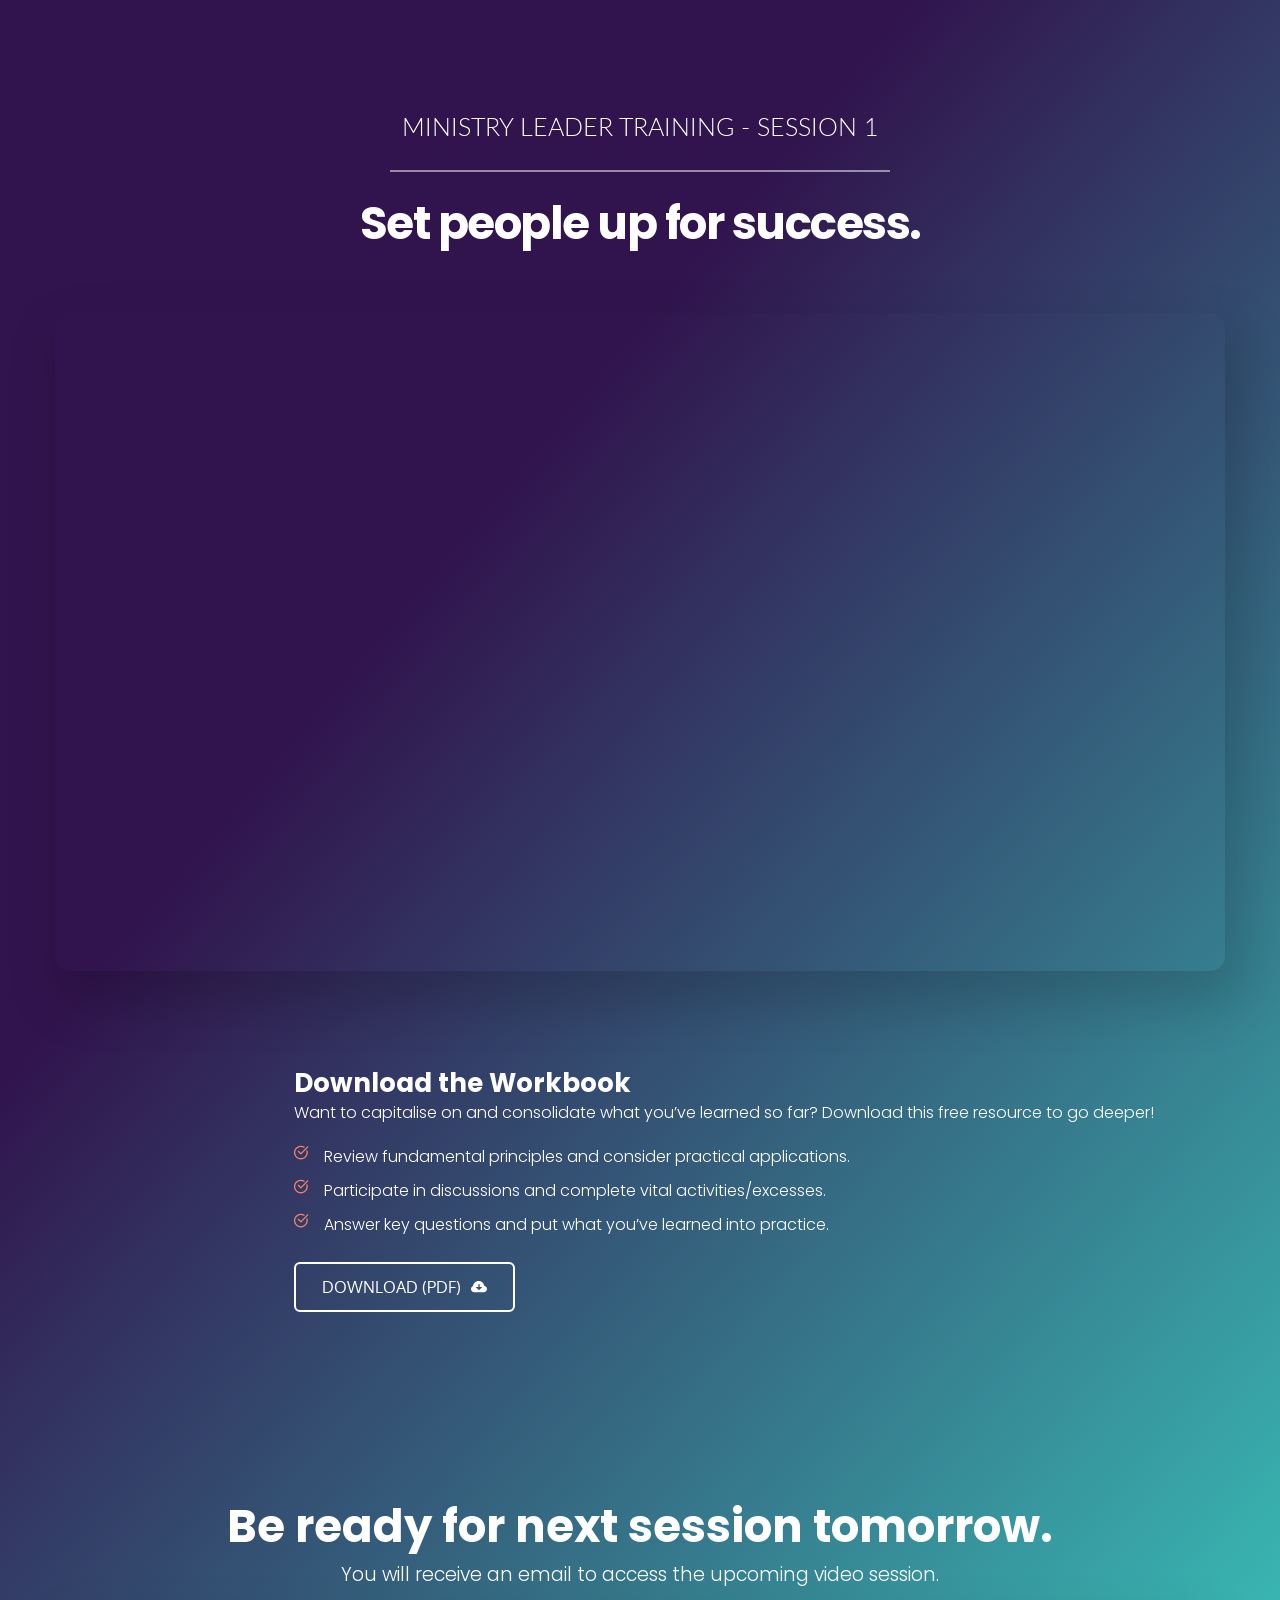
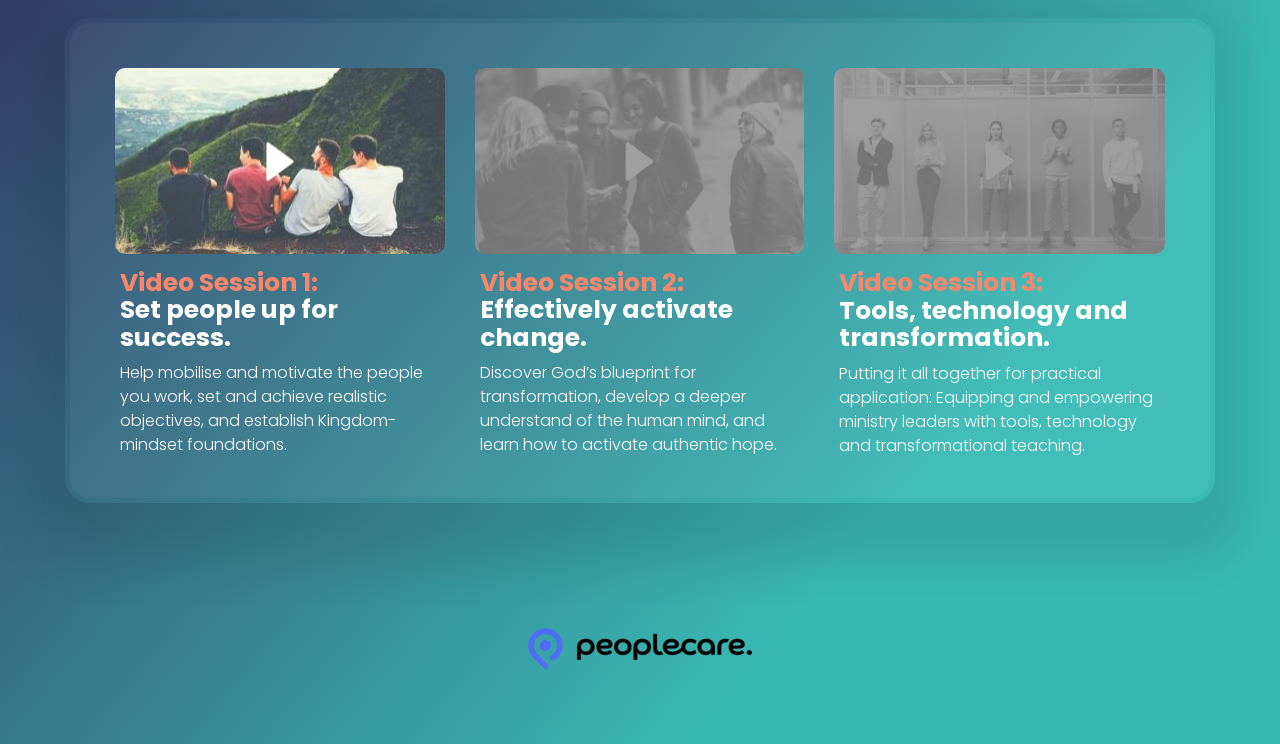
<file: session-1-acc-zoksl87a.html>
<!DOCTYPE html><html lang="en"><head><meta charset="utf-8"><link rel="canonical" href="https://main--transformlives.netlify.app/session-1-acc-zoksl87a" /><link rel="icon" href="https://a-cloud.b-cdn.net/media/iW=32&iH=any/9e96c99d576c4e999aab70855998f97c.png" sizes="32x32"/><link rel="icon" href="https://a-cloud.b-cdn.net/media/iW=192&iH=any/9e96c99d576c4e999aab70855998f97c.png" sizes="192x192"/><link rel="apple-touch-icon-precomposed" href="https://a-cloud.b-cdn.net/media/iW=180&iH=any/9e96c99d576c4e999aab70855998f97c.png"/><title>Session 1 | Transformlives.training | 3-Part Training for Ministry Leaders</title><meta name="description" content=""><meta property="og:title" content=""><meta property="og:description" content=""><meta property="og:url" content="https://main--transformlives.netlify.app/session-1-acc-zoksl87a"><meta content="summary_large_image" name="twitter:card"><!-- ASSETS --><meta name="viewport" content="width=device-width, initial-scale=1"><link class="brz-link brz-link-bunny-fonts-prefetch" rel="dns-prefetch" href="//fonts.bunny.net"><link class="brz-link brz-link-bunny-fonts-preconnect" rel="preconnect" href="https://fonts.bunny.net/" crossorigin><link class="brz-link brz-link-cdn-preconnect" rel="preconnect" href="https://a-cloud.b-cdn.net" crossorigin><link href="https://fonts.bunny.net/css?family=Lato:100,100italic,300,300italic,regular,italic,700,700italic,900,900italic|Poppins:100,100italic,200,200italic,300,300italic,regular,italic,500,500italic,600,600italic,700,700italic,800,800italic,900,900italic|Overpass:100,100italic,200,200italic,300,300italic,regular,italic,600,600italic,700,700italic,800,800italic,900,900italic|Oxygen:300,regular,700&subset=arabic,bengali,cyrillic,cyrillic-ext,devanagari,greek,greek-ext,gujarati,hebrew,khmer,korean,latin-ext,tamil,telugu,thai,vietnamese&display=swap" class="brz-link brz-link-google" type="text/css" rel="stylesheet"/><link href="assets/54fad5dcd467efc450b5903ea3e892f5.css" class="brz-link brz-link-preview-lib" data-group="group-3" rel="stylesheet"/><link href="assets/3fda7172ceb6fb343778843f821e0ba5.css" class="brz-link brz-link-preview-pro" rel="stylesheet"/><style class="brz-style"></style><style class="brz-style">.brz .brz-css-bxrcr {z-index: auto;margin: 0;}
.brz .brz-css-bxrcr.brz-section .brz-section__content {min-height: auto;display: flex;}
.brz .brz-css-bxrcr .brz-container {justify-content: center;}
.brz .brz-css-bxrcr > .slick-slider > .brz-slick-slider__dots {color: rgba(0,0,0,1);}
.brz .brz-css-bxrcr > .slick-slider > .brz-slick-slider__arrow {color: rgba(0,0,0,.7);}
@media (min-width:991px) {.brz .brz-css-bxrcr {display: block;}}
@media (min-width:991px) {.brz .brz-css-bxrcr > .slick-slider > .brz-slick-slider__arrow:hover {color: rgba(0,0,0,1);}}
@media (max-width:991px) and (min-width:768px) {.brz .brz-css-bxrcr {z-index: auto;margin: 0;}
	.brz .brz-css-bxrcr.brz-section .brz-section__content {min-height: auto;display: flex;}
	.brz .brz-css-bxrcr .brz-container {justify-content: center;}
	.brz .brz-css-bxrcr > .slick-slider > .brz-slick-slider__dots {color: rgba(0,0,0,1);}
	.brz .brz-css-bxrcr > .slick-slider > .brz-slick-slider__arrow {color: rgba(0,0,0,.7);}}
@media (max-width:991px) and (min-width:768px) {.brz .brz-css-bxrcr {display: block;}}
@media (max-width:767px) {.brz .brz-css-bxrcr {z-index: auto;margin: 0;}
	.brz .brz-css-bxrcr.brz-section .brz-section__content {min-height: auto;display: flex;}
	.brz .brz-css-bxrcr .brz-container {justify-content: center;}
	.brz .brz-css-bxrcr > .slick-slider > .brz-slick-slider__dots {color: rgba(0,0,0,1);}
	.brz .brz-css-bxrcr > .slick-slider > .brz-slick-slider__arrow {color: rgba(0,0,0,.7);}}
@media (max-width:767px) {.brz .brz-css-bxrcr {display: block;}}
.brz .brz-css-fzoxv {padding: 75px 0px 75px 0px;}
.brz .brz-css-fzoxv > .brz-bg {border: 0px solid rgba(102,115,141,0);border-radius: 0px;mix-blend-mode: normal;}
.brz .brz-css-fzoxv > .brz-bg > .brz-bg-image {background-image: none;display: block;background-size: cover;background-repeat: no-repeat;}
.brz .brz-css-fzoxv > .brz-bg > .brz-bg-image:after {content: "";background-image: none;}
.brz .brz-css-fzoxv > .brz-bg > .brz-bg-color {background-color: rgba(0,0,0,0);background-image: none;}
.brz .brz-css-fzoxv > .brz-bg > .brz-bg-map {display: none;}
.brz .brz-css-fzoxv > .brz-bg > .brz-bg-video {display: none;}
.brz .brz-css-fzoxv > .brz-bg > .brz-bg-shape__top {background-size: 100% 100px;height: 100px;transform: rotateX(0deg) rotateY(0deg);z-index: auto;}
.brz .brz-css-fzoxv > .brz-bg > .brz-bg-shape__top::after {background-image: none;-webkit-mask-image: none;background-size: 100% 100px;height: 100px;}
.brz .brz-css-fzoxv > .brz-bg > .brz-bg-shape__bottom {background-size: 100% 100px;height: 100px;transform: rotateX(-180deg) rotateY(-180deg);z-index: auto;}
.brz .brz-css-fzoxv > .brz-bg > .brz-bg-shape__bottom::after {background-image: none;-webkit-mask-image: none;background-size: 100% 100px;height: 100px;}
@media (min-width:991px) {.brz .brz-css-fzoxv > .brz-bg {transition-duration: .5s;transition-property: filter,box-shadow,background,border-radius,border-color;}
	.brz .brz-css-fzoxv > .brz-bg > .brz-bg-image {background-attachment: scroll;transition-duration: .5s;transition-property: filter,box-shadow,background,border-radius,border-color;}
	.brz .brz-css-fzoxv > .brz-bg > .brz-bg-color {transition-duration: .5s;transition-property: filter,box-shadow,background,border-radius,border-color;}
	.brz .brz-css-fzoxv > .brz-bg > .brz-bg-map {transition-duration: .5s;transition-property: filter,box-shadow,background,border-radius,border-color;}
	.brz .brz-css-fzoxv > .brz-bg > .brz-bg-video {transition-duration: .5s;transition-property: filter,box-shadow,background,border-radius,border-color;}}
@media (max-width:991px) and (min-width:768px) {.brz .brz-css-fzoxv {padding: 50px 15px 50px 15px;}
	.brz .brz-css-fzoxv > .brz-bg {border: 0px solid rgba(102,115,141,0);border-radius: 0px;mix-blend-mode: normal;}
	.brz .brz-css-fzoxv > .brz-bg > .brz-bg-image {background-image: none;display: block;background-size: cover;background-repeat: no-repeat;}
	.brz .brz-css-fzoxv > .brz-bg > .brz-bg-image:after {content: "";background-image: none;}
	.brz .brz-css-fzoxv > .brz-bg > .brz-bg-color {background-color: rgba(0,0,0,0);background-image: none;}
	.brz .brz-css-fzoxv > .brz-bg > .brz-bg-map {display: none;}
	.brz .brz-css-fzoxv > .brz-bg > .brz-bg-video {display: none;}
	.brz .brz-css-fzoxv > .brz-bg > .brz-bg-shape__top {background-size: 100% 100px;height: 100px;transform: rotateX(0deg) rotateY(0deg);z-index: auto;}
	.brz .brz-css-fzoxv > .brz-bg > .brz-bg-shape__top::after {background-image: none;-webkit-mask-image: none;background-size: 100% 100px;height: 100px;}
	.brz .brz-css-fzoxv > .brz-bg > .brz-bg-shape__bottom {background-size: 100% 100px;height: 100px;transform: rotateX(-180deg) rotateY(-180deg);z-index: auto;}
	.brz .brz-css-fzoxv > .brz-bg > .brz-bg-shape__bottom::after {background-image: none;-webkit-mask-image: none;background-size: 100% 100px;height: 100px;}}
@media (max-width:991px) and (min-width:768px) {.brz .brz-css-fzoxv > .brz-bg {transition-duration: .5s;transition-property: filter,box-shadow,background,border-radius,border-color;}
	.brz .brz-css-fzoxv > .brz-bg > .brz-bg-image {transition-duration: .5s;transition-property: filter,box-shadow,background,border-radius,border-color;}
	.brz .brz-css-fzoxv > .brz-bg > .brz-bg-color {transition-duration: .5s;transition-property: filter,box-shadow,background,border-radius,border-color;}
	.brz .brz-css-fzoxv > .brz-bg > .brz-bg-map {transition-duration: .5s;transition-property: filter,box-shadow,background,border-radius,border-color;}
	.brz .brz-css-fzoxv > .brz-bg > .brz-bg-video {transition-duration: .5s;transition-property: filter,box-shadow,background,border-radius,border-color;}}
@media (max-width:767px) {.brz .brz-css-fzoxv {padding: 25px 15px 25px 15px;}
	.brz .brz-css-fzoxv > .brz-bg {border: 0px solid rgba(102,115,141,0);border-radius: 0px;mix-blend-mode: normal;}
	.brz .brz-css-fzoxv > .brz-bg > .brz-bg-image {background-image: none;display: block;background-size: cover;background-repeat: no-repeat;}
	.brz .brz-css-fzoxv > .brz-bg > .brz-bg-image:after {content: "";background-image: none;}
	.brz .brz-css-fzoxv > .brz-bg > .brz-bg-color {background-color: rgba(0,0,0,0);background-image: none;}
	.brz .brz-css-fzoxv > .brz-bg > .brz-bg-map {display: none;}
	.brz .brz-css-fzoxv > .brz-bg > .brz-bg-video {display: none;}
	.brz .brz-css-fzoxv > .brz-bg > .brz-bg-shape__top {background-size: 100% 100px;height: 100px;transform: rotateX(0deg) rotateY(0deg);z-index: auto;}
	.brz .brz-css-fzoxv > .brz-bg > .brz-bg-shape__top::after {background-image: none;-webkit-mask-image: none;background-size: 100% 100px;height: 100px;}
	.brz .brz-css-fzoxv > .brz-bg > .brz-bg-shape__bottom {background-size: 100% 100px;height: 100px;transform: rotateX(-180deg) rotateY(-180deg);z-index: auto;}
	.brz .brz-css-fzoxv > .brz-bg > .brz-bg-shape__bottom::after {background-image: none;-webkit-mask-image: none;background-size: 100% 100px;height: 100px;}}
@media (max-width:767px) {.brz .brz-css-fzoxv > .brz-bg {transition-duration: .5s;transition-property: filter,box-shadow,background,border-radius,border-color;}
	.brz .brz-css-fzoxv > .brz-bg > .brz-bg-image {transition-duration: .5s;transition-property: filter,box-shadow,background,border-radius,border-color;}
	.brz .brz-css-fzoxv > .brz-bg > .brz-bg-color {transition-duration: .5s;transition-property: filter,box-shadow,background,border-radius,border-color;}
	.brz .brz-css-fzoxv > .brz-bg > .brz-bg-map {transition-duration: .5s;transition-property: filter,box-shadow,background,border-radius,border-color;}
	.brz .brz-css-fzoxv > .brz-bg > .brz-bg-video {transition-duration: .5s;transition-property: filter,box-shadow,background,border-radius,border-color;}}
.brz .brz-css-kstpn {border: 0px solid transparent;}
@media (min-width:991px) {.brz .brz-css-kstpn {max-width: calc(1 * var(--brz-section-container-max-width,1170px));}}
@media (max-width:991px) and (min-width:768px) {.brz .brz-css-kstpn {border: 0px solid transparent;}}
@media (max-width:991px) and (min-width:768px) {.brz .brz-css-kstpn {max-width: 100%;}}
@media (max-width:767px) {.brz .brz-css-kstpn {border: 0px solid transparent;}}
@media (max-width:767px) {.brz .brz-css-kstpn {max-width: 100%;}}
.brz .brz-css-scgqj {margin: 0;z-index: auto;align-items: flex-start;}
.brz .brz-css-scgqj > .brz-bg {border: 0px solid rgba(102,115,141,0);border-radius: 0px;box-shadow: none;max-width: 100%;mix-blend-mode: normal;}
.brz .brz-css-scgqj > .brz-bg > .brz-bg-image {background-image: none;display: block;}
.brz .brz-css-scgqj > .brz-bg > .brz-bg-image:after {content: "";background-image: none;}
.brz .brz-css-scgqj > .brz-bg > .brz-bg-color {background-color: rgba(0,0,0,0);background-image: none;}
.brz .brz-css-scgqj > .brz-bg > .brz-bg-map {display: none;}
.brz .brz-css-scgqj > .brz-bg > .brz-bg-video {display: none;}
.brz .brz-css-scgqj > .brz-row {border: 0px solid transparent;}
@media (min-width:991px) {.brz .brz-css-scgqj {min-height: auto;display: flex;}
	.brz .brz-css-scgqj > .brz-bg {transition-duration: .5s;transition-property: filter,box-shadow,background,border-radius,border-color;}
	.brz .brz-css-scgqj > .brz-bg > .brz-bg-image {transition-duration: .5s;transition-property: filter,box-shadow,background,border-radius,border-color;}
	.brz .brz-css-scgqj > .brz-bg > .brz-bg-color {transition-duration: .5s;transition-property: filter,box-shadow,background,border-radius,border-color;}
	.brz .brz-css-scgqj > .brz-bg > .brz-bg-video {transition-duration: .5s;transition-property: filter,box-shadow,background,border-radius,border-color;}
	.brz .brz-css-scgqj > .brz-row {transition-duration: .5s;transition-property: filter,box-shadow,background,border-radius,border-color;}}
@media (max-width:991px) and (min-width:768px) {.brz .brz-css-scgqj {margin: 0;z-index: auto;align-items: flex-start;}
	.brz .brz-css-scgqj > .brz-bg {border: 0px solid rgba(102,115,141,0);border-radius: 0px;box-shadow: none;max-width: 100%;mix-blend-mode: normal;}
	.brz .brz-css-scgqj > .brz-bg > .brz-bg-image {background-image: none;display: block;}
	.brz .brz-css-scgqj > .brz-bg > .brz-bg-image:after {content: "";background-image: none;}
	.brz .brz-css-scgqj > .brz-bg > .brz-bg-color {background-color: rgba(0,0,0,0);background-image: none;}
	.brz .brz-css-scgqj > .brz-bg > .brz-bg-map {display: none;}
	.brz .brz-css-scgqj > .brz-bg > .brz-bg-video {display: none;}
	.brz .brz-css-scgqj > .brz-row {border: 0px solid transparent;}}
@media (max-width:991px) and (min-width:768px) {.brz .brz-css-scgqj {min-height: auto;display: flex;}
	.brz .brz-css-scgqj > .brz-bg {transition-duration: .5s;transition-property: filter,box-shadow,background,border-radius,border-color;}
	.brz .brz-css-scgqj > .brz-bg > .brz-bg-image {transition-duration: .5s;transition-property: filter,box-shadow,background,border-radius,border-color;}
	.brz .brz-css-scgqj > .brz-bg > .brz-bg-color {transition-duration: .5s;transition-property: filter,box-shadow,background,border-radius,border-color;}
	.brz .brz-css-scgqj > .brz-bg > .brz-bg-video {transition-duration: .5s;transition-property: filter,box-shadow,background,border-radius,border-color;}
	.brz .brz-css-scgqj > .brz-row {flex-direction: row;flex-wrap: wrap;justify-content: flex-start;transition-duration: .5s;transition-property: filter,box-shadow,background,border-radius,border-color;}}
@media (max-width:767px) {.brz .brz-css-scgqj {margin: 0;z-index: auto;align-items: flex-start;}
	.brz .brz-css-scgqj > .brz-bg {border: 0px solid rgba(102,115,141,0);border-radius: 0px;box-shadow: none;max-width: 100%;mix-blend-mode: normal;}
	.brz .brz-css-scgqj > .brz-bg > .brz-bg-image {background-image: none;display: block;}
	.brz .brz-css-scgqj > .brz-bg > .brz-bg-image:after {content: "";background-image: none;}
	.brz .brz-css-scgqj > .brz-bg > .brz-bg-color {background-color: rgba(0,0,0,0);background-image: none;}
	.brz .brz-css-scgqj > .brz-bg > .brz-bg-map {display: none;}
	.brz .brz-css-scgqj > .brz-bg > .brz-bg-video {display: none;}
	.brz .brz-css-scgqj > .brz-row {border: 0px solid transparent;}}
@media (max-width:767px) {.brz .brz-css-scgqj {min-height: auto;display: flex;}
	.brz .brz-css-scgqj > .brz-bg {transition-duration: .5s;transition-property: filter,box-shadow,background,border-radius,border-color;}
	.brz .brz-css-scgqj > .brz-bg > .brz-bg-image {transition-duration: .5s;transition-property: filter,box-shadow,background,border-radius,border-color;}
	.brz .brz-css-scgqj > .brz-bg > .brz-bg-color {transition-duration: .5s;transition-property: filter,box-shadow,background,border-radius,border-color;}
	.brz .brz-css-scgqj > .brz-bg > .brz-bg-video {transition-duration: .5s;transition-property: filter,box-shadow,background,border-radius,border-color;}
	.brz .brz-css-scgqj > .brz-row {flex-direction: row;flex-wrap: wrap;justify-content: flex-start;transition-duration: .5s;transition-property: filter,box-shadow,background,border-radius,border-color;}}
.brz .brz-css-lcbns {padding: 10px;max-width: 100%;}
@media (max-width:991px) and (min-width:768px) {.brz .brz-css-lcbns {padding: 0;max-width: 100%;}}
@media (max-width:767px) {.brz .brz-css-lcbns {padding: 0;max-width: 100%;}}
.brz .brz-css-ozdlq {z-index: auto;flex: 1 1 50%;max-width: 50%;justify-content: flex-start;}
.brz .brz-css-ozdlq > .brz-bg {border: 0px solid rgba(102,115,141,0);border-radius: 0px;box-shadow: none;margin: 0;mix-blend-mode: normal;}
.brz .brz-css-ozdlq > .brz-bg > .brz-bg-image {background-image: none;display: block;}
.brz .brz-css-ozdlq > .brz-bg > .brz-bg-image:after {content: "";background-image: none;}
.brz .brz-css-ozdlq > .brz-bg > .brz-bg-color {background-color: rgba(0,0,0,0);background-image: none;}
.brz .brz-css-ozdlq > .brz-bg > .brz-bg-map {display: none;}
.brz .brz-css-ozdlq > .brz-bg > .brz-bg-video {display: none;}
@media (min-width:991px) {.brz .brz-css-ozdlq > .brz-bg {transition-duration: .5s;transition-property: filter,box-shadow,background,border-radius,border-color;}
	.brz .brz-css-ozdlq > .brz-bg > .brz-bg-image {transition-duration: .5s;transition-property: filter,box-shadow,background,border-radius,border-color;}
	.brz .brz-css-ozdlq > .brz-bg > .brz-bg-color {transition-duration: .5s;transition-property: filter,box-shadow,background,border-radius,border-color;}}
@media (max-width:991px) and (min-width:768px) {.brz .brz-css-ozdlq {z-index: auto;flex: 1 1 50%;max-width: 50%;justify-content: flex-start;}
	.brz .brz-css-ozdlq > .brz-bg {border: 0px solid rgba(102,115,141,0);border-radius: 0px;box-shadow: none;margin: 0;mix-blend-mode: normal;}
	.brz .brz-css-ozdlq > .brz-bg > .brz-bg-image {background-image: none;display: block;}
	.brz .brz-css-ozdlq > .brz-bg > .brz-bg-image:after {content: "";background-image: none;}
	.brz .brz-css-ozdlq > .brz-bg > .brz-bg-color {background-color: rgba(0,0,0,0);background-image: none;}
	.brz .brz-css-ozdlq > .brz-bg > .brz-bg-map {display: none;}
	.brz .brz-css-ozdlq > .brz-bg > .brz-bg-video {display: none;}}
@media (max-width:991px) and (min-width:768px) {.brz .brz-css-ozdlq > .brz-bg {transition-duration: .5s;transition-property: filter,box-shadow,background,border-radius,border-color;}
	.brz .brz-css-ozdlq > .brz-bg > .brz-bg-image {transition-duration: .5s;transition-property: filter,box-shadow,background,border-radius,border-color;}
	.brz .brz-css-ozdlq > .brz-bg > .brz-bg-color {transition-duration: .5s;transition-property: filter,box-shadow,background,border-radius,border-color;}}
@media (max-width:767px) {.brz .brz-css-ozdlq {z-index: auto;flex: 1 1 100%;max-width: 100%;justify-content: flex-start;}
	.brz .brz-css-ozdlq > .brz-bg {border: 0px solid rgba(102,115,141,0);border-radius: 0px;box-shadow: none;margin: 10px 0px 10px 0px;mix-blend-mode: normal;}
	.brz .brz-css-ozdlq > .brz-bg > .brz-bg-image {background-image: none;display: block;}
	.brz .brz-css-ozdlq > .brz-bg > .brz-bg-image:after {content: "";background-image: none;}
	.brz .brz-css-ozdlq > .brz-bg > .brz-bg-color {background-color: rgba(0,0,0,0);background-image: none;}
	.brz .brz-css-ozdlq > .brz-bg > .brz-bg-map {display: none;}
	.brz .brz-css-ozdlq > .brz-bg > .brz-bg-video {display: none;}}
@media (max-width:767px) {.brz .brz-css-ozdlq > .brz-bg {transition-duration: .5s;transition-property: filter,box-shadow,background,border-radius,border-color;}
	.brz .brz-css-ozdlq > .brz-bg > .brz-bg-image {transition-duration: .5s;transition-property: filter,box-shadow,background,border-radius,border-color;}
	.brz .brz-css-ozdlq > .brz-bg > .brz-bg-color {transition-duration: .5s;transition-property: filter,box-shadow,background,border-radius,border-color;}}
.brz .brz-css-vivwh {z-index: auto;margin: 0;border: 0px solid transparent;padding: 5px 15px 5px 15px;min-height: auto;}
@media (min-width:991px) {.brz .brz-css-vivwh {display: flex;transition-duration: .5s;transition-property: filter,box-shadow,background,border-radius,border-color;}}
@media (max-width:991px) and (min-width:768px) {.brz .brz-css-vivwh {z-index: auto;margin: 0;border: 0px solid transparent;padding: 5px 15px 5px 15px;min-height: auto;}}
@media (max-width:991px) and (min-width:768px) {.brz .brz-css-vivwh {display: flex;transition-duration: .5s;transition-property: filter,box-shadow,background,border-radius,border-color;}}
@media (max-width:767px) {.brz .brz-css-vivwh {z-index: auto;margin: 10px 0px 10px 0px;border: 0px solid transparent;padding: 0;min-height: auto;}}
@media (max-width:767px) {.brz .brz-css-vivwh {display: flex;transition-duration: .5s;transition-property: filter,box-shadow,background,border-radius,border-color;}}
.brz .brz-css-nrezr {padding: 0;margin: 10px 0px 10px 0px;justify-content: center;position: relative;}
@media (min-width:991px) {.brz .brz-css-nrezr {display: flex;z-index: auto;position: relative;}}
@media (max-width:991px) and (min-width:768px) {.brz .brz-css-nrezr {padding: 0;margin: 10px 0px 10px 0px;justify-content: center;position: relative;}}
@media (max-width:991px) and (min-width:768px) {.brz .brz-css-nrezr {display: flex;z-index: auto;position: relative;}}
@media (max-width:767px) {.brz .brz-css-nrezr {padding: 0;margin: 10px 0px 10px 0px;justify-content: center;position: relative;}}
@media (max-width:767px) {.brz .brz-css-nrezr {display: flex;z-index: auto;position: relative;}}
.brz .brz-css-xwuow {animation-name: none;animation-duration: 1000ms;animation-delay: 1000ms;animation-iteration-count: unset;}
@media (max-width:991px) and (min-width:768px) {.brz .brz-css-xwuow {animation-name: none;animation-duration: 1000ms;animation-delay: 1000ms;animation-iteration-count: unset;}}
@media (max-width:767px) {.brz .brz-css-xwuow {animation-name: none;animation-duration: 1000ms;animation-delay: 1000ms;animation-iteration-count: unset;}}
.brz .brz-css-ccdde {width: 100%;mix-blend-mode: normal;}
@media (max-width:991px) and (min-width:768px) {.brz .brz-css-ccdde {width: 100%;mix-blend-mode: normal;}}
@media (max-width:767px) {.brz .brz-css-ccdde {width: 100%;mix-blend-mode: normal;}}
.brz .brz-css-wwnaf {width: 75%;}
.brz .brz-css-wwnaf .brz-hr {border-top: 2px solid rgba(var(--brz-global-color7),.75);border-radius: 0px;}
.brz .brz-css-wwnaf .brz-line-container:before {mask-size: 20px 100%;-webkit-mask-size: 20px 100%;border-top: 2px solid rgba(var(--brz-global-color7),.75);border-radius: 0px;}
.brz .brz-css-wwnaf .brz-line-container:after {display: none;mask-size: 20px 100%;-webkit-mask-size: 20px 100%;border-top: 2px solid rgba(var(--brz-global-color7),.75);border-radius: 0px;}
.brz .brz-css-wwnaf .brz-line-content {color: rgba(0,0,0,1);}
.brz .brz-css-wwnaf.brz-line-text .brz-line-content {font-family: Lato,sans-serif;font-size: 20px;line-height: 1;font-weight: 400;letter-spacing: 0px;margin: 0 10px;}
.brz .brz-css-wwnaf.brz-line-icon .brz-line-content {font-size: 16px;transform: rotate(0deg);}
.brz .brz-css-wwnaf .brz-line-icon-wrapper {box-shadow: none;border-radius: 0px;margin: 0 10px;background-color: rgba(255,0,0,0);border: 0px solid rgba(0,0,0,0);padding: 0px;}
@media (min-width:991px) {.brz .brz-css-wwnaf .brz-hr {transition-duration: .5s;}
	.brz .brz-css-wwnaf .brz-line-container:before {transition-duration: .5s;}
	.brz .brz-css-wwnaf .brz-line-container:after {transition-duration: .5s;}
	.brz .brz-css-wwnaf .brz-line-content {transition-duration: .5s;}
	.brz .brz-css-wwnaf .brz-line-icon-wrapper {transition-duration: .5s;}}
@media (max-width:991px) and (min-width:768px) {.brz .brz-css-wwnaf {width: 75%;}
	.brz .brz-css-wwnaf .brz-hr {border-top: 2px solid rgba(var(--brz-global-color7),.75);border-radius: 0px;}
	.brz .brz-css-wwnaf .brz-line-container:before {mask-size: 20px 100%;-webkit-mask-size: 20px 100%;border-top: 2px solid rgba(var(--brz-global-color7),.75);border-radius: 0px;}
	.brz .brz-css-wwnaf .brz-line-container:after {display: none;mask-size: 20px 100%;-webkit-mask-size: 20px 100%;border-top: 2px solid rgba(var(--brz-global-color7),.75);border-radius: 0px;}
	.brz .brz-css-wwnaf .brz-line-content {color: rgba(0,0,0,1);}
	.brz .brz-css-wwnaf.brz-line-text .brz-line-content {font-family: Lato,sans-serif;font-size: 20px;line-height: 1;font-weight: 400;letter-spacing: 0px;margin: 0 10px;}
	.brz .brz-css-wwnaf.brz-line-icon .brz-line-content {font-size: 16px;transform: rotate(0deg);}
	.brz .brz-css-wwnaf .brz-line-icon-wrapper {box-shadow: none;border-radius: 0px;margin: 0 10px;background-color: rgba(255,0,0,0);border: 0px solid rgba(0,0,0,0);padding: 0px;}}
@media (max-width:991px) and (min-width:768px) {.brz .brz-css-wwnaf .brz-hr {transition-duration: .5s;}
	.brz .brz-css-wwnaf .brz-line-container:before {transition-duration: .5s;}
	.brz .brz-css-wwnaf .brz-line-container:after {transition-duration: .5s;}
	.brz .brz-css-wwnaf .brz-line-content {transition-duration: .5s;}
	.brz .brz-css-wwnaf .brz-line-icon-wrapper {transition-duration: .5s;}}
@media (max-width:767px) {.brz .brz-css-wwnaf {width: 75%;}
	.brz .brz-css-wwnaf .brz-hr {border-top: 2px solid rgba(var(--brz-global-color7),.75);border-radius: 0px;}
	.brz .brz-css-wwnaf .brz-line-container:before {mask-size: 20px 100%;-webkit-mask-size: 20px 100%;border-top: 2px solid rgba(var(--brz-global-color7),.75);border-radius: 0px;}
	.brz .brz-css-wwnaf .brz-line-container:after {display: none;mask-size: 20px 100%;-webkit-mask-size: 20px 100%;border-top: 2px solid rgba(var(--brz-global-color7),.75);border-radius: 0px;}
	.brz .brz-css-wwnaf .brz-line-content {color: rgba(0,0,0,1);}
	.brz .brz-css-wwnaf.brz-line-text .brz-line-content {font-family: Lato,sans-serif;font-size: 20px;line-height: 1;font-weight: 400;letter-spacing: 0px;margin: 0 10px;}
	.brz .brz-css-wwnaf.brz-line-icon .brz-line-content {font-size: 16px;transform: rotate(0deg);}
	.brz .brz-css-wwnaf .brz-line-icon-wrapper {box-shadow: none;border-radius: 0px;margin: 0 10px;background-color: rgba(255,0,0,0);border: 0px solid rgba(0,0,0,0);padding: 0px;}}
@media (max-width:767px) {.brz .brz-css-wwnaf .brz-hr {transition-duration: .5s;}
	.brz .brz-css-wwnaf .brz-line-container:before {transition-duration: .5s;}
	.brz .brz-css-wwnaf .brz-line-container:after {transition-duration: .5s;}
	.brz .brz-css-wwnaf .brz-line-content {transition-duration: .5s;}
	.brz .brz-css-wwnaf .brz-line-icon-wrapper {transition-duration: .5s;}}
.brz .brz-css-dogtt {animation-name: none;animation-duration: 1000ms;animation-delay: 1000ms;animation-iteration-count: unset;}
@media (max-width:991px) and (min-width:768px) {.brz .brz-css-dogtt {animation-name: none;animation-duration: 1000ms;animation-delay: 1000ms;animation-iteration-count: unset;}}
@media (max-width:767px) {.brz .brz-css-dogtt {animation-name: none;animation-duration: 1000ms;animation-delay: 1000ms;animation-iteration-count: unset;}}
.brz .brz-css-fipsj {width: 100%;}
.brz .brz-css-fipsj:before {box-shadow: none;border: 0px solid rgba(220,222,225,1);border-radius: 0px;}
.brz .brz-css-fipsj .brz-embed-content {padding: 0;background-color: rgba(var(--brz-global-color2),0);background-image: none;border-radius: 0px;}
@media (min-width:991px) {.brz .brz-css-fipsj:before {transition-duration: .5s;transition-property: filter,box-shadow,background,border-radius,border-color;}}
@media (max-width:991px) and (min-width:768px) {.brz .brz-css-fipsj {width: 100%;}
	.brz .brz-css-fipsj:before {box-shadow: none;border: 0px solid rgba(220,222,225,1);border-radius: 0px;}
	.brz .brz-css-fipsj .brz-embed-content {padding: 0;background-color: rgba(var(--brz-global-color2),0);background-image: none;border-radius: 0px;}}
@media (max-width:991px) and (min-width:768px) {.brz .brz-css-fipsj:before {transition-duration: .5s;transition-property: filter,box-shadow,background,border-radius,border-color;}}
@media (max-width:767px) {.brz .brz-css-fipsj {width: 100%;}
	.brz .brz-css-fipsj:before {box-shadow: none;border: 0px solid rgba(220,222,225,1);border-radius: 0px;}
	.brz .brz-css-fipsj .brz-embed-content {padding: 0;background-color: rgba(var(--brz-global-color2),0);background-image: none;border-radius: 0px;}}
@media (max-width:767px) {.brz .brz-css-fipsj:before {transition-duration: .5s;transition-property: filter,box-shadow,background,border-radius,border-color;}}
.brz .brz-css-fnudl {max-width: 100%;height: auto;box-shadow: none;border: 0px solid rgba(102,115,141,0);border-radius: 0px;}
.brz .brz-css-fnudl .brz-picture:after {box-shadow: none;background-color: rgba(255,255,255,0);background-image: none;border-radius: 0px;}
.brz .brz-css-fnudl .brz-picture {-webkit-mask-image: none;mask-image: none;}
@media (min-width:991px) {.brz .brz-css-fnudl {transition-duration: .5s;transition-property: filter,box-shadow,background,border-radius,border-color;}
	.brz .brz-css-fnudl .brz-picture:after {transition-duration: .5s;transition-property: filter,box-shadow,background,border-radius,border-color;}
	.brz .brz-css-fnudl .brz-picture {transition-duration: .5s;transition-property: filter,box-shadow,background,border-radius,border-color;}}
@media (max-width:991px) and (min-width:768px) {.brz .brz-css-fnudl {max-width: 100%;height: auto;box-shadow: none;border: 0px solid rgba(102,115,141,0);border-radius: 0px;}
	.brz .brz-css-fnudl .brz-picture:after {box-shadow: none;background-color: rgba(255,255,255,0);background-image: none;border-radius: 0px;}
	.brz .brz-css-fnudl .brz-picture {-webkit-mask-image: none;mask-image: none;}}
@media (max-width:991px) and (min-width:768px) {.brz .brz-css-fnudl {transition-duration: .5s;transition-property: filter,box-shadow,background,border-radius,border-color;}
	.brz .brz-css-fnudl .brz-picture:after {transition-duration: .5s;transition-property: filter,box-shadow,background,border-radius,border-color;}
	.brz .brz-css-fnudl .brz-picture {transition-duration: .5s;transition-property: filter,box-shadow,background,border-radius,border-color;}}
@media (max-width:767px) {.brz .brz-css-fnudl {max-width: 100%;height: auto;box-shadow: none;border: 0px solid rgba(102,115,141,0);border-radius: 0px;}
	.brz .brz-css-fnudl .brz-picture:after {box-shadow: none;background-color: rgba(255,255,255,0);background-image: none;border-radius: 0px;}
	.brz .brz-css-fnudl .brz-picture {-webkit-mask-image: none;mask-image: none;}}
@media (max-width:767px) {.brz .brz-css-fnudl {transition-duration: .5s;transition-property: filter,box-shadow,background,border-radius,border-color;}
	.brz .brz-css-fnudl .brz-picture:after {transition-duration: .5s;transition-property: filter,box-shadow,background,border-radius,border-color;}
	.brz .brz-css-fnudl .brz-picture {transition-duration: .5s;transition-property: filter,box-shadow,background,border-radius,border-color;}}
.brz .brz-css-afsvx {padding-top: 141.3424%;}
.brz .brz-css-afsvx > .brz-img {position: absolute;width: 100%;}
@media (max-width:991px) and (min-width:768px) {.brz .brz-css-afsvx {padding-top: 141.3419%;}
	.brz .brz-css-afsvx > .brz-img {position: absolute;width: 100%;}}
@media (max-width:767px) {.brz .brz-css-afsvx {padding-top: 141.3442%;}
	.brz .brz-css-afsvx > .brz-img {position: absolute;width: 100%;}}
.brz .brz-css-lmeyz {flex-direction: row;}
.brz .brz-css-lmeyz .brz-icon__container {margin-left: auto;margin-right: 20px;align-items: flex-start;}
@media (max-width:991px) and (min-width:768px) {.brz .brz-css-lmeyz {flex-direction: row;}
	.brz .brz-css-lmeyz .brz-icon__container {margin-left: auto;margin-right: 20px;align-items: flex-start;}}
@media (max-width:767px) {.brz .brz-css-lmeyz {flex-direction: row;}
	.brz .brz-css-lmeyz .brz-icon__container {margin-left: auto;margin-right: 20px;align-items: flex-start;}}
.brz .brz-css-oovox {color: rgba(var(--brz-global-color3),1);background-color: rgba(189,225,244,0);background-image: none;background-image: transparent;border: 0px solid rgba(35,157,219,0);border: 0;box-shadow: none;box-shadow: initial;font-size: 48px;background: transparent;padding: 0;stroke-width: 1;}
@media (min-width:991px) {.brz .brz-css-oovox {transition-duration: .5s;transition-property: color,box-shadow,background,border,border-color;}}
@media (min-width:991px) {.brz .brz-css-oovox:hover {color: rgba(var(--brz-global-color3),.8);}}
@media (max-width:991px) and (min-width:768px) {.brz .brz-css-oovox {color: rgba(var(--brz-global-color3),1);background-color: rgba(189,225,244,0);background-image: none;background-image: transparent;border: 0px solid rgba(35,157,219,0);border: 0;box-shadow: none;box-shadow: initial;font-size: 48px;background: transparent;padding: 0;stroke-width: 1;}}
@media (max-width:991px) and (min-width:768px) {.brz .brz-css-oovox {transition-duration: .5s;transition-property: color,box-shadow,background,border,border-color;}}
@media (max-width:767px) {.brz .brz-css-oovox {color: rgba(var(--brz-global-color3),1);background-color: rgba(189,225,244,0);background-image: none;background-image: transparent;border: 0px solid rgba(35,157,219,0);border: 0;box-shadow: none;box-shadow: initial;font-size: 48px;background: transparent;padding: 0;stroke-width: 1;}}
@media (max-width:767px) {.brz .brz-css-oovox {transition-duration: .5s;transition-property: color,box-shadow,background,border,border-color;}}
.brz .brz-css-yvqpv {z-index: auto;position: relative;margin: 10px 0px 10px 0px;}
@media (min-width:991px) {.brz .brz-css-yvqpv {display: flex;position: relative;}}
@media (max-width:991px) and (min-width:768px) {.brz .brz-css-yvqpv {z-index: auto;position: relative;margin: 10px 0px 10px 0px;}}
@media (max-width:991px) and (min-width:768px) {.brz .brz-css-yvqpv {display: flex;position: relative;}}
@media (max-width:767px) {.brz .brz-css-yvqpv {z-index: auto;position: relative;margin: 10px 0px 10px 0px;}}
@media (max-width:767px) {.brz .brz-css-yvqpv {display: flex;position: relative;}}
.brz .brz-css-uijrt {justify-content: center;padding: 0;margin: 0px -5px -20px -5px;}
@media (max-width:991px) and (min-width:768px) {.brz .brz-css-uijrt {justify-content: center;padding: 0;margin: 0px -5px -20px -5px;}}
@media (max-width:767px) {.brz .brz-css-uijrt {justify-content: center;padding: 0;margin: 0px -5px -20px -5px;}}
.brz .brz-css-rvwml {padding: 0px 5px 20px 5px;}
@media (max-width:991px) and (min-width:768px) {.brz .brz-css-rvwml {padding: 0px 5px 20px 5px;}}
@media (max-width:767px) {.brz .brz-css-rvwml {padding: 0px 5px 20px 5px;}}
.brz .brz-css-gxqsf {font-size: 16px;margin-left: 10px;margin-right: 0;stroke-width: 1;}
@media (max-width:991px) and (min-width:768px) {.brz .brz-css-gxqsf {font-size: 16px;margin-left: 10px;margin-right: 0;stroke-width: 1;}}
@media (max-width:767px) {.brz .brz-css-gxqsf {font-size: 16px;margin-left: 10px;margin-right: 0;stroke-width: 1;}}
.brz .brz-css-cprlb.brz-btn {display: flex;align-items: center;justify-content: center;font-family: var(--brz-buttonfontfamily);font-weight: var(--brz-buttonfontweight);font-size: var(--brz-buttonfontsize);line-height: var(--brz-buttonlineheight);letter-spacing: var(--brz-buttonletterspacing);color: rgba(var(--brz-global-color8),1);border: 2px solid rgba(var(--brz-global-color3),0);border-radius: 2px;background-color: rgba(var(--brz-global-color3),1);background-image: none;box-shadow: none;padding: 14px 42px 14px 42px;flex-flow: row-reverse nowrap;}
.brz .brz-css-cprlb.brz-btn.brz-btn-submit {color: rgba(var(--brz-global-color8),1);background-color: rgba(var(--brz-global-color3),1);}
.brz .brz-css-cprlb .brz-btn--story-container {border: 2px solid rgba(var(--brz-global-color3),0);flex-flow: row-reverse nowrap;border-radius: 2px;}
@media (min-width:991px) {.brz .brz-css-cprlb.brz-btn {transition-duration: .5s;transition-property: filter,color,background,border-color,box-shadow;}
	.brz .brz-css-cprlb.brz-btn.brz-btn-submit {transition-duration: .5s;transition-property: filter,color,background,border-color,box-shadow;}
	.brz .brz-css-cprlb .brz-btn--story-container {transition-duration: .5s;transition-property: filter,color,background,border-color,box-shadow;}}
@media (min-width:991px) {.brz .brz-css-cprlb.brz-btn:hover {background-color: rgba(var(--brz-global-color3),.8);}
	.brz .brz-css-cprlb.brz-btn.brz-btn-submit:hover {background-color: rgba(var(--brz-global-color3),.8);}}
@media (max-width:991px) and (min-width:768px) {.brz .brz-css-cprlb.brz-btn {display: flex;align-items: center;justify-content: center;font-family: var(--brz-buttonfontfamily);font-weight: var(--brz-buttontabletfontweight);font-size: var(--brz-buttontabletfontsize);line-height: var(--brz-buttontabletlineheight);letter-spacing: var(--brz-buttontabletletterspacing);color: rgba(var(--brz-global-color8),1);border: 2px solid rgba(var(--brz-global-color3),0);border-radius: 2px;background-color: rgba(var(--brz-global-color3),1);background-image: none;box-shadow: none;padding: 11px 26px 11px 26px;flex-flow: row-reverse nowrap;}
	.brz .brz-css-cprlb.brz-btn.brz-btn-submit {color: rgba(var(--brz-global-color8),1);background-color: rgba(var(--brz-global-color3),1);}
	.brz .brz-css-cprlb .brz-btn--story-container {border: 2px solid rgba(var(--brz-global-color3),0);flex-flow: row-reverse nowrap;border-radius: 2px;}}
@media (max-width:991px) and (min-width:768px) {.brz .brz-css-cprlb.brz-btn {transition-duration: .5s;transition-property: filter,color,background,border-color,box-shadow;}
	.brz .brz-css-cprlb.brz-btn.brz-btn-submit {transition-duration: .5s;transition-property: filter,color,background,border-color,box-shadow;}
	.brz .brz-css-cprlb .brz-btn--story-container {transition-duration: .5s;transition-property: filter,color,background,border-color,box-shadow;}}
@media (max-width:767px) {.brz .brz-css-cprlb.brz-btn {display: flex;align-items: center;justify-content: center;font-family: var(--brz-buttonfontfamily);font-weight: var(--brz-buttonmobilefontweight);font-size: var(--brz-buttonmobilefontsize);line-height: var(--brz-buttonmobilelineheight);letter-spacing: var(--brz-buttonmobileletterspacing);color: rgba(var(--brz-global-color8),1);border: 2px solid rgba(var(--brz-global-color3),0);border-radius: 2px;background-color: rgba(var(--brz-global-color3),1);background-image: none;box-shadow: none;padding: 11px 26px 11px 26px;flex-flow: row-reverse nowrap;}
	.brz .brz-css-cprlb.brz-btn.brz-btn-submit {color: rgba(var(--brz-global-color8),1);background-color: rgba(var(--brz-global-color3),1);}
	.brz .brz-css-cprlb .brz-btn--story-container {border: 2px solid rgba(var(--brz-global-color3),0);flex-flow: row-reverse nowrap;border-radius: 2px;}}
@media (max-width:767px) {.brz .brz-css-cprlb.brz-btn {transition-duration: .5s;transition-property: filter,color,background,border-color,box-shadow;}
	.brz .brz-css-cprlb.brz-btn.brz-btn-submit {transition-duration: .5s;transition-property: filter,color,background,border-color,box-shadow;}
	.brz .brz-css-cprlb .brz-btn--story-container {transition-duration: .5s;transition-property: filter,color,background,border-color,box-shadow;}}
.brz .brz-css-nuzqe {max-width: 100%;height: auto;box-shadow: none;border: 0px solid rgba(102,115,141,0);border-radius: 0px;}
.brz .brz-css-nuzqe .brz-picture:after {box-shadow: none;background-color: rgba(255,255,255,0);background-image: none;border-radius: 0px;}
.brz .brz-css-nuzqe .brz-picture {-webkit-mask-image: none;mask-image: none;}
@media (min-width:991px) {.brz .brz-css-nuzqe {transition-duration: .5s;transition-property: filter,box-shadow,background,border-radius,border-color;}
	.brz .brz-css-nuzqe .brz-picture:after {transition-duration: .5s;transition-property: filter,box-shadow,background,border-radius,border-color;}
	.brz .brz-css-nuzqe .brz-picture {transition-duration: .5s;transition-property: filter,box-shadow,background,border-radius,border-color;}}
@media (max-width:991px) and (min-width:768px) {.brz .brz-css-nuzqe {max-width: 100%;height: auto;box-shadow: none;border: 0px solid rgba(102,115,141,0);border-radius: 0px;}
	.brz .brz-css-nuzqe .brz-picture:after {box-shadow: none;background-color: rgba(255,255,255,0);background-image: none;border-radius: 0px;}
	.brz .brz-css-nuzqe .brz-picture {-webkit-mask-image: none;mask-image: none;}}
@media (max-width:991px) and (min-width:768px) {.brz .brz-css-nuzqe {transition-duration: .5s;transition-property: filter,box-shadow,background,border-radius,border-color;}
	.brz .brz-css-nuzqe .brz-picture:after {transition-duration: .5s;transition-property: filter,box-shadow,background,border-radius,border-color;}
	.brz .brz-css-nuzqe .brz-picture {transition-duration: .5s;transition-property: filter,box-shadow,background,border-radius,border-color;}}
@media (max-width:767px) {.brz .brz-css-nuzqe {max-width: 100%;height: auto;box-shadow: none;border: 0px solid rgba(102,115,141,0);border-radius: 0px;}
	.brz .brz-css-nuzqe .brz-picture:after {box-shadow: none;background-color: rgba(255,255,255,0);background-image: none;border-radius: 0px;}
	.brz .brz-css-nuzqe .brz-picture {-webkit-mask-image: none;mask-image: none;}}
@media (max-width:767px) {.brz .brz-css-nuzqe {transition-duration: .5s;transition-property: filter,box-shadow,background,border-radius,border-color;}
	.brz .brz-css-nuzqe .brz-picture:after {transition-duration: .5s;transition-property: filter,box-shadow,background,border-radius,border-color;}
	.brz .brz-css-nuzqe .brz-picture {transition-duration: .5s;transition-property: filter,box-shadow,background,border-radius,border-color;}}
.brz .brz-css-dxnaz {padding-top: 56.25%;}
.brz .brz-css-dxnaz > .brz-img {position: absolute;width: 100%;}
@media (max-width:991px) and (min-width:768px) {.brz .brz-css-dxnaz {padding-top: 56.25%;}
	.brz .brz-css-dxnaz > .brz-img {position: absolute;width: 100%;}}
@media (max-width:767px) {.brz .brz-css-dxnaz {padding-top: 56.25%;}
	.brz .brz-css-dxnaz > .brz-img {position: absolute;width: 100%;}}
.brz .brz-css-gdlma {max-width: 100%;height: auto;box-shadow: none;border: 0px solid rgba(102,115,141,0);border-radius: 0px;}
.brz .brz-css-gdlma .brz-picture:after {box-shadow: none;background-color: rgba(255,255,255,0);background-image: none;border-radius: 0px;}
.brz .brz-css-gdlma .brz-picture {-webkit-mask-image: none;mask-image: none;}
@media (min-width:991px) {.brz .brz-css-gdlma {transition-duration: .5s;transition-property: filter,box-shadow,background,border-radius,border-color;}
	.brz .brz-css-gdlma .brz-picture:after {transition-duration: .5s;transition-property: filter,box-shadow,background,border-radius,border-color;}
	.brz .brz-css-gdlma .brz-picture {transition-duration: .5s;transition-property: filter,box-shadow,background,border-radius,border-color;}}
@media (max-width:991px) and (min-width:768px) {.brz .brz-css-gdlma {max-width: 100%;height: auto;box-shadow: none;border: 0px solid rgba(102,115,141,0);border-radius: 0px;}
	.brz .brz-css-gdlma .brz-picture:after {box-shadow: none;background-color: rgba(255,255,255,0);background-image: none;border-radius: 0px;}
	.brz .brz-css-gdlma .brz-picture {-webkit-mask-image: none;mask-image: none;}}
@media (max-width:991px) and (min-width:768px) {.brz .brz-css-gdlma {transition-duration: .5s;transition-property: filter,box-shadow,background,border-radius,border-color;}
	.brz .brz-css-gdlma .brz-picture:after {transition-duration: .5s;transition-property: filter,box-shadow,background,border-radius,border-color;}
	.brz .brz-css-gdlma .brz-picture {transition-duration: .5s;transition-property: filter,box-shadow,background,border-radius,border-color;}}
@media (max-width:767px) {.brz .brz-css-gdlma {max-width: 100%;height: auto;box-shadow: none;border: 0px solid rgba(102,115,141,0);border-radius: 0px;}
	.brz .brz-css-gdlma .brz-picture:after {box-shadow: none;background-color: rgba(255,255,255,0);background-image: none;border-radius: 0px;}
	.brz .brz-css-gdlma .brz-picture {-webkit-mask-image: none;mask-image: none;}}
@media (max-width:767px) {.brz .brz-css-gdlma {transition-duration: .5s;transition-property: filter,box-shadow,background,border-radius,border-color;}
	.brz .brz-css-gdlma .brz-picture:after {transition-duration: .5s;transition-property: filter,box-shadow,background,border-radius,border-color;}
	.brz .brz-css-gdlma .brz-picture {transition-duration: .5s;transition-property: filter,box-shadow,background,border-radius,border-color;}}
.brz .brz-css-yktog {padding-top: 56.25%;}
.brz .brz-css-yktog > .brz-img {position: absolute;width: 100%;}
@media (max-width:991px) and (min-width:768px) {.brz .brz-css-yktog {padding-top: 56.25%;}
	.brz .brz-css-yktog > .brz-img {position: absolute;width: 100%;}}
@media (max-width:767px) {.brz .brz-css-yktog {padding-top: 56.25%;}
	.brz .brz-css-yktog > .brz-img {position: absolute;width: 100%;}}
.brz .brz-css-gofad {max-width: 100%;height: auto;box-shadow: none;border: 0px solid rgba(102,115,141,0);border-radius: 0px;}
.brz .brz-css-gofad .brz-picture:after {box-shadow: none;background-color: rgba(255,255,255,0);background-image: none;border-radius: 0px;}
.brz .brz-css-gofad .brz-picture {-webkit-mask-image: none;mask-image: none;}
@media (min-width:991px) {.brz .brz-css-gofad {transition-duration: .5s;transition-property: filter,box-shadow,background,border-radius,border-color;}
	.brz .brz-css-gofad .brz-picture:after {transition-duration: .5s;transition-property: filter,box-shadow,background,border-radius,border-color;}
	.brz .brz-css-gofad .brz-picture {transition-duration: .5s;transition-property: filter,box-shadow,background,border-radius,border-color;}}
@media (max-width:991px) and (min-width:768px) {.brz .brz-css-gofad {max-width: 100%;height: auto;box-shadow: none;border: 0px solid rgba(102,115,141,0);border-radius: 0px;}
	.brz .brz-css-gofad .brz-picture:after {box-shadow: none;background-color: rgba(255,255,255,0);background-image: none;border-radius: 0px;}
	.brz .brz-css-gofad .brz-picture {-webkit-mask-image: none;mask-image: none;}}
@media (max-width:991px) and (min-width:768px) {.brz .brz-css-gofad {transition-duration: .5s;transition-property: filter,box-shadow,background,border-radius,border-color;}
	.brz .brz-css-gofad .brz-picture:after {transition-duration: .5s;transition-property: filter,box-shadow,background,border-radius,border-color;}
	.brz .brz-css-gofad .brz-picture {transition-duration: .5s;transition-property: filter,box-shadow,background,border-radius,border-color;}}
@media (max-width:767px) {.brz .brz-css-gofad {max-width: 100%;height: auto;box-shadow: none;border: 0px solid rgba(102,115,141,0);border-radius: 0px;}
	.brz .brz-css-gofad .brz-picture:after {box-shadow: none;background-color: rgba(255,255,255,0);background-image: none;border-radius: 0px;}
	.brz .brz-css-gofad .brz-picture {-webkit-mask-image: none;mask-image: none;}}
@media (max-width:767px) {.brz .brz-css-gofad {transition-duration: .5s;transition-property: filter,box-shadow,background,border-radius,border-color;}
	.brz .brz-css-gofad .brz-picture:after {transition-duration: .5s;transition-property: filter,box-shadow,background,border-radius,border-color;}
	.brz .brz-css-gofad .brz-picture {transition-duration: .5s;transition-property: filter,box-shadow,background,border-radius,border-color;}}
.brz .brz-css-xumgs {padding-top: 56.2504%;}
.brz .brz-css-xumgs > .brz-img {position: absolute;width: 100%;}
@media (max-width:991px) and (min-width:768px) {.brz .brz-css-xumgs {padding-top: 56.25%;}
	.brz .brz-css-xumgs > .brz-img {position: absolute;width: 100%;}}
@media (max-width:767px) {.brz .brz-css-xumgs {padding-top: 56.25%;}
	.brz .brz-css-xumgs > .brz-img {position: absolute;width: 100%;}}
.brz .brz-css-vvxwz {max-width: 20%;height: auto;box-shadow: none;border: 0px solid rgba(102,115,141,0);border-radius: 0px;}
.brz .brz-css-vvxwz .brz-picture:after {box-shadow: none;background-color: rgba(255,255,255,0);background-image: none;border-radius: 0px;}
.brz .brz-css-vvxwz .brz-picture {-webkit-mask-image: none;mask-image: none;}
@media (min-width:991px) {.brz .brz-css-vvxwz {transition-duration: .5s;transition-property: filter,box-shadow,background,border-radius,border-color;}
	.brz .brz-css-vvxwz .brz-picture:after {transition-duration: .5s;transition-property: filter,box-shadow,background,border-radius,border-color;}
	.brz .brz-css-vvxwz .brz-picture {transition-duration: .5s;transition-property: filter,box-shadow,background,border-radius,border-color;}}
@media (max-width:991px) and (min-width:768px) {.brz .brz-css-vvxwz {max-width: 20%;height: auto;box-shadow: none;border: 0px solid rgba(102,115,141,0);border-radius: 0px;}
	.brz .brz-css-vvxwz .brz-picture:after {box-shadow: none;background-color: rgba(255,255,255,0);background-image: none;border-radius: 0px;}
	.brz .brz-css-vvxwz .brz-picture {-webkit-mask-image: none;mask-image: none;}}
@media (max-width:991px) and (min-width:768px) {.brz .brz-css-vvxwz {transition-duration: .5s;transition-property: filter,box-shadow,background,border-radius,border-color;}
	.brz .brz-css-vvxwz .brz-picture:after {transition-duration: .5s;transition-property: filter,box-shadow,background,border-radius,border-color;}
	.brz .brz-css-vvxwz .brz-picture {transition-duration: .5s;transition-property: filter,box-shadow,background,border-radius,border-color;}}
@media (max-width:767px) {.brz .brz-css-vvxwz {max-width: 33%;height: auto;box-shadow: none;border: 0px solid rgba(102,115,141,0);border-radius: 0px;}
	.brz .brz-css-vvxwz .brz-picture:after {box-shadow: none;background-color: rgba(255,255,255,0);background-image: none;border-radius: 0px;}
	.brz .brz-css-vvxwz .brz-picture {-webkit-mask-image: none;mask-image: none;}}
@media (max-width:767px) {.brz .brz-css-vvxwz {transition-duration: .5s;transition-property: filter,box-shadow,background,border-radius,border-color;}
	.brz .brz-css-vvxwz .brz-picture:after {transition-duration: .5s;transition-property: filter,box-shadow,background,border-radius,border-color;}
	.brz .brz-css-vvxwz .brz-picture {transition-duration: .5s;transition-property: filter,box-shadow,background,border-radius,border-color;}}
.brz .brz-css-bgzsa {padding-top: 18.317%;}
.brz .brz-css-bgzsa > .brz-img {position: absolute;width: 100%;}
@media (max-width:991px) and (min-width:768px) {.brz .brz-css-bgzsa {padding-top: 18.313%;}
	.brz .brz-css-bgzsa > .brz-img {position: absolute;width: 100%;}}
@media (max-width:767px) {.brz .brz-css-bgzsa {padding-top: 18.3157%;}
	.brz .brz-css-bgzsa > .brz-img {position: absolute;width: 100%;}}
.brz .brz-css-bflgx {padding: 0;}
@media (max-width:991px) and (min-width:768px) {.brz .brz-css-bflgx {padding: 0;}}
@media (max-width:767px) {.brz .brz-css-bflgx {padding: 0;}}
.brz .brz-css-abcwb.brz-section .brz-section__content {min-height: 100vh;}
@media (max-width:991px) and (min-width:768px) {.brz .brz-css-abcwb.brz-section .brz-section__content {min-height: 100vh;}}
@media (max-width:767px) {.brz .brz-css-abcwb.brz-section .brz-section__content {min-height: 100vh;}}
.brz .brz-css-rekqy {padding: 100px 0px 50px 0px;}
.brz .brz-css-rekqy > .brz-bg > .brz-bg-color {background-color: transparent;background-image: linear-gradient(130deg,rgba(49,20,77,1) 28%,rgba(57,185,180,1) 82%);}
@media (max-width:991px) and (min-width:768px) {.brz .brz-css-rekqy {padding: 50px 15px 50px 15px;}
	.brz .brz-css-rekqy > .brz-bg > .brz-bg-color {background-color: transparent;background-image: linear-gradient(130deg,rgba(49,20,77,1) 28%,rgba(57,185,180,1) 82%);}}
@media (max-width:767px) {.brz .brz-css-rekqy {padding: 25px 15px 25px 15px;}
	.brz .brz-css-rekqy > .brz-bg > .brz-bg-color {background-color: transparent;background-image: linear-gradient(130deg,rgba(49,20,77,1) 28%,rgba(57,185,180,1) 82%);}}
@media (max-width:991px) and (min-width:768px) {.brz .brz-css-qayxx > .brz-row {flex-direction: row;flex-wrap: wrap;justify-content: flex-start;}}
@media (max-width:767px) {.brz .brz-css-qayxx > .brz-row {flex-direction: row-reverse;flex-wrap: wrap-reverse;justify-content: flex-end;}}
.brz .brz-css-bfrsl {flex: 1 1 100%;max-width: 100%;justify-content: center;}
@media (max-width:991px) and (min-width:768px) {.brz .brz-css-bfrsl {flex: 1 1 100%;max-width: 100%;justify-content: center;}}
@media (max-width:767px) {.brz .brz-css-bfrsl {flex: 1 1 100%;max-width: 100%;justify-content: center;}}
.brz .brz-css-chtsy {padding: 0;}
@media (max-width:991px) and (min-width:768px) {.brz .brz-css-chtsy {padding: 5px 15px 5px 30px;}}
@media (max-width:767px) {.brz .brz-css-chtsy {padding: 0px 20px 0px 20px;}}
.brz .brz-css-xpuqw {margin: 10px 0px 0px 0px;}
@media (max-width:991px) and (min-width:768px) {.brz .brz-css-xpuqw {margin: 10px 0px 10px 0px;}}
@media (max-width:767px) {.brz .brz-css-xpuqw {margin: 10px 0px 10px 0px;}}
.brz .brz-css-dkvrc {animation-name: fadeInUp;animation-delay: 500ms;}
@media (max-width:991px) and (min-width:768px) {.brz .brz-css-dkvrc {animation-name: none;animation-delay: 1000ms;}}
@media (max-width:767px) {.brz .brz-css-dkvrc {animation-name: none;animation-delay: 1000ms;}}
.brz .brz-css-vynta {color: rgba(255,255,255,1);margin-top: 0px !important;margin-bottom: 0px !important;text-align: center;font-family: Lato,sans-serif !important;font-size: 25px;line-height: 1.3;font-weight: 300;letter-spacing: 0px;}
@media (max-width:991px) and (min-width:768px) {.brz .brz-css-vynta {color: rgba(255,255,255,1);margin-top: 0px !important;margin-bottom: 0px !important;text-align: center;font-family: Lato,sans-serif !important;font-size: 25px;line-height: 1.3;font-weight: 300;letter-spacing: 0px;}}
@media (max-width:767px) {.brz .brz-css-vynta {color: rgba(255,255,255,1);margin-top: 0px !important;margin-bottom: 0px !important;text-align: center;font-family: Lato,sans-serif !important;font-size: 18px;line-height: 1.3;font-weight: 300;letter-spacing: 0px;}}
.brz .brz-css-nobuj {margin: 20px 0px 10px 0px;}
@media (max-width:991px) and (min-width:768px) {.brz .brz-css-nobuj {margin: 10px 0px 10px 0px;}}
@media (max-width:767px) {.brz .brz-css-nobuj {margin: 10px 0px 10px 0px;}}
.brz .brz-css-qgdvt {width: 500px;}
.brz .brz-css-qgdvt .brz-hr {border-top: 2px solid rgba(var(--brz-global-color8),.5);}
.brz .brz-css-qgdvt .brz-line-container:before {border-top: 2px solid rgba(var(--brz-global-color8),.5);}
.brz .brz-css-qgdvt .brz-line-container:after {border-top: 2px solid rgba(var(--brz-global-color8),.5);}
@media (max-width:991px) and (min-width:768px) {.brz .brz-css-qgdvt {width: 500px;}
	.brz .brz-css-qgdvt .brz-hr {border-top: 2px solid rgba(var(--brz-global-color8),.5);}
	.brz .brz-css-qgdvt .brz-line-container:before {border-top: 2px solid rgba(var(--brz-global-color8),.5);}
	.brz .brz-css-qgdvt .brz-line-container:after {border-top: 2px solid rgba(var(--brz-global-color8),.5);}}
@media (max-width:767px) {.brz .brz-css-qgdvt {width: 500px;}
	.brz .brz-css-qgdvt .brz-hr {border-top: 2px solid rgba(var(--brz-global-color8),.5);}
	.brz .brz-css-qgdvt .brz-line-container:before {border-top: 2px solid rgba(var(--brz-global-color8),.5);}
	.brz .brz-css-qgdvt .brz-line-container:after {border-top: 2px solid rgba(var(--brz-global-color8),.5);}}
.brz .brz-css-aeiuz {animation-name: fadeInDown;animation-delay: 100ms;}
@media (max-width:991px) and (min-width:768px) {.brz .brz-css-aeiuz {animation-name: none;animation-delay: 1000ms;}}
@media (max-width:767px) {.brz .brz-css-aeiuz {animation-name: none;animation-delay: 1000ms;}}
.brz .brz-css-tywrt {margin-top: 0px !important;margin-bottom: 15px !important;text-align: center;font-family: Poppins,sans-serif !important;font-size: 45px;line-height: 1.1;font-weight: 700;letter-spacing: -1.5px;}
@media (max-width:991px) and (min-width:768px) {.brz .brz-css-tywrt {margin-top: 0px !important;margin-bottom: 15px !important;text-align: center;font-family: Poppins,sans-serif !important;font-size: 45px;line-height: 1.1;font-weight: 700;letter-spacing: -1.5px;}}
@media (max-width:767px) {.brz .brz-css-tywrt {margin-top: 0px !important;margin-bottom: 15px !important;text-align: center;font-family: Poppins,sans-serif !important;font-size: 33px;line-height: 1.1;font-weight: 700;letter-spacing: -1.5px;}}
.brz .brz-css-npjql {margin: 40px 0px 20px 0px;}
@media (max-width:991px) and (min-width:768px) {.brz .brz-css-npjql {margin: 10px 0px 10px 0px;}}
@media (max-width:767px) {.brz .brz-css-npjql {margin: 10px 0px 10px 0px;}}
.brz .brz-css-foqhb:before {box-shadow: 10px 25px 50px 10px rgba(0,0,0,.15);border-radius: 15px;}
.brz .brz-css-foqhb .brz-embed-content {border-radius: 15px;}
@media (max-width:991px) and (min-width:768px) {.brz .brz-css-foqhb:before {box-shadow: 10px 25px 50px 10px rgba(0,0,0,.15);border-radius: 15px;}
	.brz .brz-css-foqhb .brz-embed-content {border-radius: 15px;}}
@media (max-width:767px) {.brz .brz-css-foqhb:before {box-shadow: 10px 25px 50px 10px rgba(0,0,0,.15);border-radius: 15px;}
	.brz .brz-css-foqhb .brz-embed-content {border-radius: 15px;}}
.brz .brz-css-oqpmn {margin: 50px 0px 0px 0px;}
@media (max-width:991px) and (min-width:768px) {.brz .brz-css-oqpmn {margin: 0;}}
@media (max-width:767px) {.brz .brz-css-oqpmn {margin: 0;}}
.brz .brz-css-mnlhv {padding: 0;}
@media (max-width:991px) and (min-width:768px) {.brz .brz-css-mnlhv {padding: 0;}}
@media (max-width:767px) {.brz .brz-css-mnlhv {padding: 0;}}
.brz .brz-css-jopga {flex: 1 1 17%;max-width: 17%;}
@media (max-width:991px) and (min-width:768px) {.brz .brz-css-jopga {flex: 1 1 17%;max-width: 17%;}}
@media (max-width:767px) {.brz .brz-css-jopga {flex: 1 1 100%;max-width: 100%;}}
.brz .brz-css-dnytx {padding: 0;}
@media (max-width:991px) and (min-width:768px) {.brz .brz-css-dnytx {padding: 5px 15px 5px 15px;}}
@media (max-width:767px) {.brz .brz-css-dnytx {padding: 0;}}
.brz .brz-css-qvaij {justify-content: flex-start;}
@media (max-width:991px) and (min-width:768px) {.brz .brz-css-qvaij {justify-content: flex-start;}}
@media (max-width:767px) {.brz .brz-css-qvaij {justify-content: flex-start;}}
@media (max-width:767px) {.brz .brz-css-qvaij {display: none;}}
.brz .brz-css-vupdm {border-radius: 10px;}
.brz .brz-css-vupdm .brz-picture:after {border-radius: 10px;}
@media (max-width:991px) and (min-width:768px) {.brz .brz-css-vupdm {border-radius: 10px;}
	.brz .brz-css-vupdm .brz-picture:after {border-radius: 10px;}}
@media (max-width:767px) {.brz .brz-css-vupdm {border-radius: 10px;}
	.brz .brz-css-vupdm .brz-picture:after {border-radius: 10px;}}
.brz .brz-css-qqlvf {flex: 1 1 83%;max-width: 83%;justify-content: center;}
@media (max-width:991px) and (min-width:768px) {.brz .brz-css-qqlvf {flex: 1 1 83%;max-width: 83%;justify-content: center;}}
@media (max-width:767px) {.brz .brz-css-qqlvf {flex: 1 1 100%;max-width: 100%;justify-content: center;}}
.brz .brz-css-zcsem {padding: 0px 40px 0px 40px;}
@media (max-width:991px) and (min-width:768px) {.brz .brz-css-zcsem {padding: 5px 15px 5px 15px;}}
@media (max-width:767px) {.brz .brz-css-zcsem {padding: 0;}}
.brz .brz-css-vhmuv {margin: -5px 0px 10px 0px;}
@media (max-width:991px) and (min-width:768px) {.brz .brz-css-vhmuv {margin: 10px 0px 10px 0px;}}
@media (max-width:767px) {.brz .brz-css-vhmuv {margin: 10px 0px 10px 0px;}}
.brz .brz-css-oeikz {margin-top: 0px !important;margin-bottom: 0px !important;text-align: justify;font-family: Poppins,sans-serif !important;font-size: 26px;line-height: 1.3;font-weight: 700;letter-spacing: 0px;}
@media (max-width:991px) and (min-width:768px) {.brz .brz-css-oeikz {margin-top: 0px !important;margin-bottom: 0px !important;text-align: justify;font-family: var(--brz-heading2fontfamily) !important;font-size: var(--brz-heading2tabletfontsize);line-height: var(--brz-heading2tabletlineheight);font-weight: var(--brz-heading2tabletfontweight);letter-spacing: var(--brz-heading2tabletletterspacing);}}
@media (max-width:767px) {.brz .brz-css-oeikz {margin-top: 0px !important;margin-bottom: 0px !important;text-align: justify;font-family: var(--brz-heading2fontfamily) !important;font-size: var(--brz-heading2mobilefontsize);line-height: var(--brz-heading2mobilelineheight);font-weight: var(--brz-heading2mobilefontweight);letter-spacing: var(--brz-heading2mobileletterspacing);}}
.brz .brz-css-vvnyp {margin: -10px 0px 10px 0px;}
@media (max-width:991px) and (min-width:768px) {.brz .brz-css-vvnyp {margin: 10px 0px 10px 0px;}}
@media (max-width:767px) {.brz .brz-css-vvnyp {margin: 0px 0px 10px 0px;}}
.brz .brz-css-ncvuq {color: rgba(255,255,255,1);margin-top: 0px !important;margin-bottom: 0px !important;text-align: justify;font-family: var(--brz-paragraphfontfamily) !important;font-size: var(--brz-paragraphfontsize);line-height: var(--brz-paragraphlineheight);font-weight: var(--brz-paragraphfontweight);letter-spacing: var(--brz-paragraphletterspacing);}
@media (max-width:991px) and (min-width:768px) {.brz .brz-css-ncvuq {color: rgba(255,255,255,1);margin-top: 0px !important;margin-bottom: 0px !important;text-align: justify;font-family: var(--brz-paragraphfontfamily) !important;font-size: var(--brz-paragraphtabletfontsize);line-height: var(--brz-paragraphtabletlineheight);font-weight: var(--brz-paragraphtabletfontweight);letter-spacing: var(--brz-paragraphtabletletterspacing);}}
@media (max-width:767px) {.brz .brz-css-ncvuq {color: rgba(255,255,255,1);margin-top: 0px !important;margin-bottom: 0px !important;text-align: justify;font-family: var(--brz-paragraphfontfamily) !important;font-size: var(--brz-paragraphmobilefontsize);line-height: var(--brz-paragraphmobilelineheight);font-weight: var(--brz-paragraphmobilefontweight);letter-spacing: var(--brz-paragraphmobileletterspacing);}}
.brz .brz-css-pghtf .brz-icon__container {margin-left: auto;margin-right: 15px;}
@media (max-width:991px) and (min-width:768px) {.brz .brz-css-pghtf .brz-icon__container {margin-left: auto;margin-right: 15px;}}
@media (max-width:767px) {.brz .brz-css-pghtf .brz-icon__container {margin-left: auto;margin-right: 15px;}}
.brz .brz-css-hyqia {color: rgba(250,135,108,1);font-size: 15px;}
@media (max-width:991px) and (min-width:768px) {.brz .brz-css-hyqia {color: rgba(250,135,108,1);font-size: 15px;}}
@media (max-width:767px) {.brz .brz-css-hyqia {color: rgba(250,135,108,1);font-size: 15px;}}
.brz .brz-css-ttgzp {margin-top: 0px !important;margin-bottom: 0px !important;text-align: left;font-family: var(--brz-paragraphfontfamily) !important;font-size: var(--brz-paragraphfontsize);line-height: var(--brz-paragraphlineheight);font-weight: var(--brz-paragraphfontweight);letter-spacing: var(--brz-paragraphletterspacing);}
@media (max-width:991px) and (min-width:768px) {.brz .brz-css-ttgzp {margin-top: 0px !important;margin-bottom: 0px !important;text-align: left;font-family: var(--brz-paragraphfontfamily) !important;font-size: var(--brz-paragraphtabletfontsize);line-height: var(--brz-paragraphtabletlineheight);font-weight: var(--brz-paragraphtabletfontweight);letter-spacing: var(--brz-paragraphtabletletterspacing);}}
@media (max-width:767px) {.brz .brz-css-ttgzp {margin-top: 0px !important;margin-bottom: 0px !important;text-align: left;font-family: var(--brz-paragraphfontfamily) !important;font-size: var(--brz-paragraphmobilefontsize);line-height: var(--brz-paragraphmobilelineheight);font-weight: var(--brz-paragraphmobilefontweight);letter-spacing: var(--brz-paragraphmobileletterspacing);}}
.brz .brz-css-cbjfw {margin: 0px 0px 10px 0px;}
@media (max-width:991px) and (min-width:768px) {.brz .brz-css-cbjfw {margin: 10px 0px 10px 0px;}}
@media (max-width:767px) {.brz .brz-css-cbjfw {margin: 10px 0px 10px 0px;}}
.brz .brz-css-iubri .brz-icon__container {margin-left: auto;margin-right: 15px;}
@media (max-width:991px) and (min-width:768px) {.brz .brz-css-iubri .brz-icon__container {margin-left: auto;margin-right: 15px;}}
@media (max-width:767px) {.brz .brz-css-iubri .brz-icon__container {margin-left: auto;margin-right: 15px;}}
.brz .brz-css-anpbw {color: rgba(250,135,108,1);font-size: 15px;}
@media (max-width:991px) and (min-width:768px) {.brz .brz-css-anpbw {color: rgba(250,135,108,1);font-size: 15px;}}
@media (max-width:767px) {.brz .brz-css-anpbw {color: rgba(250,135,108,1);font-size: 15px;}}
.brz .brz-css-izlof {margin-top: 0px !important;margin-bottom: 0px !important;text-align: left;font-family: var(--brz-paragraphfontfamily) !important;font-size: var(--brz-paragraphfontsize);line-height: var(--brz-paragraphlineheight);font-weight: var(--brz-paragraphfontweight);letter-spacing: var(--brz-paragraphletterspacing);}
@media (max-width:991px) and (min-width:768px) {.brz .brz-css-izlof {margin-top: 0px !important;margin-bottom: 0px !important;text-align: left;font-family: var(--brz-paragraphfontfamily) !important;font-size: var(--brz-paragraphtabletfontsize);line-height: var(--brz-paragraphtabletlineheight);font-weight: var(--brz-paragraphtabletfontweight);letter-spacing: var(--brz-paragraphtabletletterspacing);}}
@media (max-width:767px) {.brz .brz-css-izlof {margin-top: 0px !important;margin-bottom: 0px !important;text-align: left;font-family: var(--brz-paragraphfontfamily) !important;font-size: var(--brz-paragraphmobilefontsize);line-height: var(--brz-paragraphmobilelineheight);font-weight: var(--brz-paragraphmobilefontweight);letter-spacing: var(--brz-paragraphmobileletterspacing);}}
.brz .brz-css-fvqlo {margin: 0;}
@media (max-width:991px) and (min-width:768px) {.brz .brz-css-fvqlo {margin: 10px 0px 10px 0px;}}
@media (max-width:767px) {.brz .brz-css-fvqlo {margin: 10px 0px 10px 0px;}}
.brz .brz-css-cryal .brz-icon__container {margin-left: auto;margin-right: 15px;}
@media (max-width:991px) and (min-width:768px) {.brz .brz-css-cryal .brz-icon__container {margin-left: auto;margin-right: 15px;}}
@media (max-width:767px) {.brz .brz-css-cryal .brz-icon__container {margin-left: auto;margin-right: 15px;}}
.brz .brz-css-yrkun {color: rgba(250,135,108,1);font-size: 15px;}
@media (max-width:991px) and (min-width:768px) {.brz .brz-css-yrkun {color: rgba(250,135,108,1);font-size: 15px;}}
@media (max-width:767px) {.brz .brz-css-yrkun {color: rgba(250,135,108,1);font-size: 15px;}}
.brz .brz-css-lnjak {margin-top: 0px !important;margin-bottom: 0px !important;text-align: left;font-family: var(--brz-paragraphfontfamily) !important;font-size: var(--brz-paragraphfontsize);line-height: var(--brz-paragraphlineheight);font-weight: var(--brz-paragraphfontweight);letter-spacing: var(--brz-paragraphletterspacing);}
@media (max-width:991px) and (min-width:768px) {.brz .brz-css-lnjak {margin-top: 0px !important;margin-bottom: 0px !important;text-align: left;font-family: var(--brz-paragraphfontfamily) !important;font-size: var(--brz-paragraphtabletfontsize);line-height: var(--brz-paragraphtabletlineheight);font-weight: var(--brz-paragraphtabletfontweight);letter-spacing: var(--brz-paragraphtabletletterspacing);}}
@media (max-width:767px) {.brz .brz-css-lnjak {margin-top: 0px !important;margin-bottom: 0px !important;text-align: left;font-family: var(--brz-paragraphfontfamily) !important;font-size: var(--brz-paragraphmobilefontsize);line-height: var(--brz-paragraphmobilelineheight);font-weight: var(--brz-paragraphmobilefontweight);letter-spacing: var(--brz-paragraphmobileletterspacing);}}
.brz .brz-css-royya {margin: 25px 0px 0px 0px;}
@media (max-width:991px) and (min-width:768px) {.brz .brz-css-royya {margin: 10px 0px 10px 0px;}}
@media (max-width:767px) {.brz .brz-css-royya {margin: 10px 0px 10px 0px;}}
.brz .brz-css-nltdv {justify-content: flex-start;}
@media (max-width:991px) and (min-width:768px) {.brz .brz-css-nltdv {justify-content: flex-start;}}
@media (max-width:767px) {.brz .brz-css-nltdv {justify-content: flex-start;}}
.brz .brz-css-unjxc.brz-btn {border: 2px solid rgba(var(--brz-global-color8),1);border-radius: 6px;background-color: rgba(var(--brz-global-color3),0);padding: 11px 26px 11px 26px;}
.brz .brz-css-unjxc.brz-btn.brz-btn-submit {background-color: rgba(var(--brz-global-color3),0);}
.brz .brz-css-unjxc .brz-btn--story-container {border: 2px solid rgba(var(--brz-global-color8),1);border-radius: 6px;}
@media (min-width:991px) {.brz .brz-css-unjxc.brz-btn:hover {color: rgba(var(--brz-global-color2),1);border: 2px solid rgba(var(--brz-global-color6),.8);background-color: rgba(var(--brz-global-color8),1);}
	.brz .brz-css-unjxc.brz-btn.brz-btn-submit:hover {color: rgba(var(--brz-global-color2),1);background-color: rgba(var(--brz-global-color8),1);}
	.brz .brz-css-unjxc:hover .brz-btn--story-container {border: 2px solid rgba(var(--brz-global-color6),.8);}}
@media (max-width:991px) and (min-width:768px) {.brz .brz-css-unjxc.brz-btn {border: 2px solid rgba(var(--brz-global-color8),1);border-radius: 6px;background-color: rgba(var(--brz-global-color3),0);padding: 11px 26px 11px 26px;}
	.brz .brz-css-unjxc.brz-btn.brz-btn-submit {background-color: rgba(var(--brz-global-color3),0);}
	.brz .brz-css-unjxc .brz-btn--story-container {border: 2px solid rgba(var(--brz-global-color8),1);border-radius: 6px;}}
@media (max-width:767px) {.brz .brz-css-unjxc.brz-btn {border: 2px solid rgba(var(--brz-global-color8),1);border-radius: 6px;background-color: rgba(var(--brz-global-color3),0);padding: 11px 26px 11px 26px;}
	.brz .brz-css-unjxc.brz-btn.brz-btn-submit {background-color: rgba(var(--brz-global-color3),0);}
	.brz .brz-css-unjxc .brz-btn--story-container {border: 2px solid rgba(var(--brz-global-color8),1);border-radius: 6px;}}
.brz .brz-css-mpnak {margin: 150px 0px 0px 0px;}
@media (max-width:991px) and (min-width:768px) {.brz .brz-css-mpnak {margin: 0;}}
@media (max-width:767px) {.brz .brz-css-mpnak {margin: 0;}}
.brz .brz-css-ndykz {flex: 1 1 100%;max-width: 100%;}
@media (max-width:991px) and (min-width:768px) {.brz .brz-css-ndykz {flex: 1 1 100%;max-width: 100%;}}
@media (max-width:767px) {.brz .brz-css-ndykz {flex: 1 1 100%;max-width: 100%;}}
.brz .brz-css-kgujx {padding: 0px 15px 0px 15px;}
@media (max-width:991px) and (min-width:768px) {.brz .brz-css-kgujx {padding: 5px 15px 5px 15px;}}
@media (max-width:767px) {.brz .brz-css-kgujx {padding: 0;}}
.brz .brz-css-evzsp {margin: 0px 0px 10px 0px;}
@media (max-width:991px) and (min-width:768px) {.brz .brz-css-evzsp {margin: 10px 0px 10px 0px;}}
@media (max-width:767px) {.brz .brz-css-evzsp {margin: 10px 0px 10px 0px;}}
.brz .brz-css-vlvgq {margin-top: 0px !important;margin-bottom: 0px !important;text-align: center;font-family: var(--brz-heading2fontfamily) !important;font-size: var(--brz-heading2fontsize);line-height: var(--brz-heading2lineheight);font-weight: var(--brz-heading2fontweight);letter-spacing: var(--brz-heading2letterspacing);}
@media (max-width:991px) and (min-width:768px) {.brz .brz-css-vlvgq {margin-top: 0px !important;margin-bottom: 0px !important;text-align: center;font-family: var(--brz-paragraphfontfamily) !important;font-size: var(--brz-paragraphtabletfontsize);line-height: var(--brz-paragraphtabletlineheight);font-weight: var(--brz-paragraphtabletfontweight);letter-spacing: var(--brz-paragraphtabletletterspacing);}}
@media (max-width:767px) {.brz .brz-css-vlvgq {margin-top: 0px !important;margin-bottom: 0px !important;text-align: left;font-family: var(--brz-heading2fontfamily) !important;font-size: var(--brz-heading2mobilefontsize);line-height: var(--brz-heading2mobilelineheight);font-weight: var(--brz-heading2mobilefontweight);letter-spacing: var(--brz-heading2mobileletterspacing);}}
.brz .brz-css-tojaj {margin: 0px 0px 10px 0px;}
@media (max-width:991px) and (min-width:768px) {.brz .brz-css-tojaj {margin: 10px 0px 10px 0px;}}
@media (max-width:767px) {.brz .brz-css-tojaj {margin: 0px 0px 10px 0px;}}
.brz .brz-css-bxuln {margin-top: 0px !important;margin-bottom: 0px !important;text-align: center;font-family: var(--brz-subtitlefontfamily) !important;font-size: var(--brz-subtitlefontsize);line-height: var(--brz-subtitlelineheight);font-weight: var(--brz-subtitlefontweight);letter-spacing: var(--brz-subtitleletterspacing);}
@media (max-width:991px) and (min-width:768px) {.brz .brz-css-bxuln {margin-top: 0px !important;margin-bottom: 0px !important;text-align: center;font-family: var(--brz-paragraphfontfamily) !important;font-size: var(--brz-paragraphtabletfontsize);line-height: var(--brz-paragraphtabletlineheight);font-weight: var(--brz-paragraphtabletfontweight);letter-spacing: var(--brz-paragraphtabletletterspacing);}}
@media (max-width:767px) {.brz .brz-css-bxuln {margin-top: 0px !important;margin-bottom: 0px !important;text-align: left;font-family: var(--brz-paragraphfontfamily) !important;font-size: var(--brz-paragraphmobilefontsize);line-height: var(--brz-paragraphmobilelineheight);font-weight: var(--brz-paragraphmobilefontweight);letter-spacing: var(--brz-paragraphmobileletterspacing);}}
.brz .brz-css-yvttw {margin: 10px 10px 0px 10px;}
.brz .brz-css-yvttw > .brz-bg {border: 5px solid rgba(var(--brz-global-color8),.01);border-radius: 25px;box-shadow: 1px 30px 50px 30px rgba(0,0,0,.1);}
.brz .brz-css-yvttw > .brz-bg > .brz-bg-color {background-color: rgba(var(--brz-global-color8),.05);}
.brz .brz-css-yvttw > .brz-row {border: 5px solid transparent;}
@media (max-width:991px) and (min-width:768px) {.brz .brz-css-yvttw {margin: 0;}
	.brz .brz-css-yvttw > .brz-bg {border: 5px solid rgba(var(--brz-global-color8),.01);border-radius: 25px;box-shadow: 1px 30px 50px 30px rgba(0,0,0,.1);}
	.brz .brz-css-yvttw > .brz-bg > .brz-bg-color {background-color: rgba(var(--brz-global-color8),.05);}
	.brz .brz-css-yvttw > .brz-row {border: 5px solid transparent;}}
@media (max-width:767px) {.brz .brz-css-yvttw {margin: 0;}
	.brz .brz-css-yvttw > .brz-bg {border: 5px solid rgba(var(--brz-global-color8),.01);border-radius: 25px;box-shadow: 1px 30px 50px 30px rgba(0,0,0,.1);}
	.brz .brz-css-yvttw > .brz-bg > .brz-bg-color {background-color: rgba(var(--brz-global-color8),.05);}
	.brz .brz-css-yvttw > .brz-row {border: 5px solid transparent;}}
.brz .brz-css-juing {padding: 30px;}
@media (max-width:991px) and (min-width:768px) {.brz .brz-css-juing {padding: 0;}}
@media (max-width:767px) {.brz .brz-css-juing {padding: 0;}}
.brz .brz-css-krxbv {flex: 1 1 33.3%;max-width: 33.3%;}
@media (max-width:991px) and (min-width:768px) {.brz .brz-css-krxbv {flex: 1 1 33.3%;max-width: 33.3%;}}
@media (max-width:767px) {.brz .brz-css-krxbv {flex: 1 1 100%;max-width: 100%;}}
.brz .brz-css-eurpu {border-radius: 10px;}
.brz .brz-css-eurpu .brz-picture:after {border-radius: 10px;}
.brz .brz-css-eurpu .brz-picture {filter: brightness(110%) hue-rotate(0deg) saturate(120%) contrast(100%);}
@media (max-width:991px) and (min-width:768px) {.brz .brz-css-eurpu {border-radius: 10px;}
	.brz .brz-css-eurpu .brz-picture:after {border-radius: 10px;}
	.brz .brz-css-eurpu .brz-picture {filter: brightness(110%) hue-rotate(0deg) saturate(120%) contrast(100%);}}
@media (max-width:767px) {.brz .brz-css-eurpu {border-radius: 10px;}
	.brz .brz-css-eurpu .brz-picture:after {border-radius: 10px;}
	.brz .brz-css-eurpu .brz-picture {filter: brightness(110%) hue-rotate(0deg) saturate(120%) contrast(100%);}}
.brz .brz-css-vqfwp {margin: 5px;}
@media (max-width:991px) and (min-width:768px) {.brz .brz-css-vqfwp {margin: 10px 0px 10px 0px;}}
@media (max-width:767px) {.brz .brz-css-vqfwp {margin: 10px 0px 10px 0px;}}
.brz .brz-css-xrvgv {margin-top: 0px !important;margin-bottom: 0px !important;text-align: left;font-family: var(--brz-heading3fontfamily) !important;font-size: var(--brz-heading3fontsize);line-height: var(--brz-heading3lineheight);font-weight: var(--brz-heading3fontweight);letter-spacing: var(--brz-heading3letterspacing);}
@media (max-width:991px) and (min-width:768px) {.brz .brz-css-xrvgv {margin-top: 0px !important;margin-bottom: 0px !important;text-align: left;font-family: var(--brz-paragraphfontfamily) !important;font-size: var(--brz-paragraphtabletfontsize);line-height: var(--brz-paragraphtabletlineheight);font-weight: var(--brz-paragraphtabletfontweight);letter-spacing: var(--brz-paragraphtabletletterspacing);}}
@media (max-width:767px) {.brz .brz-css-xrvgv {margin-top: 0px !important;margin-bottom: 0px !important;text-align: left;font-family: var(--brz-heading3fontfamily) !important;font-size: var(--brz-heading3mobilefontsize);line-height: var(--brz-heading3mobilelineheight);font-weight: var(--brz-heading3mobilefontweight);letter-spacing: var(--brz-heading3mobileletterspacing);}}
.brz .brz-css-lhcwi {margin-top: 0px !important;margin-bottom: 0px !important;text-align: left;font-family: var(--brz-heading3fontfamily) !important;font-size: var(--brz-heading3fontsize);line-height: var(--brz-heading3lineheight);font-weight: var(--brz-heading3fontweight);letter-spacing: var(--brz-heading3letterspacing);}
@media (max-width:991px) and (min-width:768px) {.brz .brz-css-lhcwi {margin-top: 0px !important;margin-bottom: 0px !important;text-align: left;font-family: var(--brz-paragraphfontfamily) !important;font-size: var(--brz-paragraphtabletfontsize);line-height: var(--brz-paragraphtabletlineheight);font-weight: var(--brz-paragraphtabletfontweight);letter-spacing: var(--brz-paragraphtabletletterspacing);}}
@media (max-width:767px) {.brz .brz-css-lhcwi {margin-top: 0px !important;margin-bottom: 0px !important;text-align: left;font-family: var(--brz-heading3fontfamily) !important;font-size: var(--brz-heading3mobilefontsize);line-height: var(--brz-heading3mobilelineheight);font-weight: var(--brz-heading3mobilefontweight);letter-spacing: var(--brz-heading3mobileletterspacing);}}
.brz .brz-css-bngzp {margin: 5px;}
@media (max-width:991px) and (min-width:768px) {.brz .brz-css-bngzp {margin: 10px 0px 10px 0px;}}
@media (max-width:767px) {.brz .brz-css-bngzp {margin: 0px 0px 10px 0px;}}
.brz .brz-css-rpcvz {margin-top: 0px !important;margin-bottom: 0px !important;text-align: left;font-family: var(--brz-paragraphfontfamily) !important;font-size: var(--brz-paragraphfontsize);line-height: var(--brz-paragraphlineheight);font-weight: var(--brz-paragraphfontweight);letter-spacing: var(--brz-paragraphletterspacing);}
@media (max-width:991px) and (min-width:768px) {.brz .brz-css-rpcvz {margin-top: 0px !important;margin-bottom: 0px !important;text-align: left;font-family: var(--brz-paragraphfontfamily) !important;font-size: var(--brz-paragraphtabletfontsize);line-height: var(--brz-paragraphtabletlineheight);font-weight: var(--brz-paragraphtabletfontweight);letter-spacing: var(--brz-paragraphtabletletterspacing);}}
@media (max-width:767px) {.brz .brz-css-rpcvz {margin-top: 0px !important;margin-bottom: 0px !important;text-align: left;font-family: var(--brz-paragraphfontfamily) !important;font-size: var(--brz-paragraphmobilefontsize);line-height: var(--brz-paragraphmobilelineheight);font-weight: var(--brz-paragraphmobilefontweight);letter-spacing: var(--brz-paragraphmobileletterspacing);}}
.brz .brz-css-kkrmr {flex: 1 1 33.3%;max-width: 33.3%;}
@media (max-width:991px) and (min-width:768px) {.brz .brz-css-kkrmr {flex: 1 1 33.3%;max-width: 33.3%;}}
@media (max-width:767px) {.brz .brz-css-kkrmr {flex: 1 1 100%;max-width: 100%;}}
.brz .brz-css-rbmhw {border-radius: 10px;}
.brz .brz-css-rbmhw .brz-picture:after {border-radius: 10px;}
.brz .brz-css-rbmhw .brz-picture {filter: brightness(120%) hue-rotate(0deg) saturate(0%) contrast(25%);}
@media (max-width:991px) and (min-width:768px) {.brz .brz-css-rbmhw {border-radius: 10px;}
	.brz .brz-css-rbmhw .brz-picture:after {border-radius: 10px;}
	.brz .brz-css-rbmhw .brz-picture {filter: brightness(120%) hue-rotate(0deg) saturate(0%) contrast(25%);}}
@media (max-width:767px) {.brz .brz-css-rbmhw {border-radius: 10px;}
	.brz .brz-css-rbmhw .brz-picture:after {border-radius: 10px;}
	.brz .brz-css-rbmhw .brz-picture {filter: brightness(120%) hue-rotate(0deg) saturate(0%) contrast(25%);}}
.brz .brz-css-qxnxb {margin: 5px;}
@media (max-width:991px) and (min-width:768px) {.brz .brz-css-qxnxb {margin: 10px 0px 10px 0px;}}
@media (max-width:767px) {.brz .brz-css-qxnxb {margin: 10px 0px 10px 0px;}}
.brz .brz-css-anrrj {margin-top: 0px !important;margin-bottom: 0px !important;text-align: left;font-family: var(--brz-heading3fontfamily) !important;font-size: var(--brz-heading3fontsize);line-height: var(--brz-heading3lineheight);font-weight: var(--brz-heading3fontweight);letter-spacing: var(--brz-heading3letterspacing);}
@media (max-width:991px) and (min-width:768px) {.brz .brz-css-anrrj {margin-top: 0px !important;margin-bottom: 0px !important;text-align: left;font-family: var(--brz-paragraphfontfamily) !important;font-size: var(--brz-paragraphtabletfontsize);line-height: var(--brz-paragraphtabletlineheight);font-weight: var(--brz-paragraphtabletfontweight);letter-spacing: var(--brz-paragraphtabletletterspacing);}}
@media (max-width:767px) {.brz .brz-css-anrrj {margin-top: 0px !important;margin-bottom: 0px !important;text-align: left;font-family: var(--brz-heading3fontfamily) !important;font-size: var(--brz-heading3mobilefontsize);line-height: var(--brz-heading3mobilelineheight);font-weight: var(--brz-heading3mobilefontweight);letter-spacing: var(--brz-heading3mobileletterspacing);}}
.brz .brz-css-plwxe {margin-top: 0px !important;margin-bottom: 0px !important;text-align: left;font-family: var(--brz-heading3fontfamily) !important;font-size: var(--brz-heading3fontsize);line-height: var(--brz-heading3lineheight);font-weight: var(--brz-heading3fontweight);letter-spacing: var(--brz-heading3letterspacing);}
@media (max-width:991px) and (min-width:768px) {.brz .brz-css-plwxe {margin-top: 0px !important;margin-bottom: 0px !important;text-align: left;font-family: var(--brz-paragraphfontfamily) !important;font-size: var(--brz-paragraphtabletfontsize);line-height: var(--brz-paragraphtabletlineheight);font-weight: var(--brz-paragraphtabletfontweight);letter-spacing: var(--brz-paragraphtabletletterspacing);}}
@media (max-width:767px) {.brz .brz-css-plwxe {margin-top: 0px !important;margin-bottom: 0px !important;text-align: left;font-family: var(--brz-heading3fontfamily) !important;font-size: var(--brz-heading3mobilefontsize);line-height: var(--brz-heading3mobilelineheight);font-weight: var(--brz-heading3mobilefontweight);letter-spacing: var(--brz-heading3mobileletterspacing);}}
.brz .brz-css-yolky {margin: 5px;}
@media (max-width:991px) and (min-width:768px) {.brz .brz-css-yolky {margin: 10px 0px 10px 0px;}}
@media (max-width:767px) {.brz .brz-css-yolky {margin: 0px 0px 10px 0px;}}
.brz .brz-css-rvery {margin-top: 0px !important;margin-bottom: 0px !important;text-align: left;font-family: var(--brz-paragraphfontfamily) !important;font-size: var(--brz-paragraphfontsize);line-height: var(--brz-paragraphlineheight);font-weight: var(--brz-paragraphfontweight);letter-spacing: var(--brz-paragraphletterspacing);}
@media (max-width:991px) and (min-width:768px) {.brz .brz-css-rvery {margin-top: 0px !important;margin-bottom: 0px !important;text-align: left;font-family: var(--brz-paragraphfontfamily) !important;font-size: var(--brz-paragraphtabletfontsize);line-height: var(--brz-paragraphtabletlineheight);font-weight: var(--brz-paragraphtabletfontweight);letter-spacing: var(--brz-paragraphtabletletterspacing);}}
@media (max-width:767px) {.brz .brz-css-rvery {margin-top: 0px !important;margin-bottom: 0px !important;text-align: left;font-family: var(--brz-paragraphfontfamily) !important;font-size: var(--brz-paragraphmobilefontsize);line-height: var(--brz-paragraphmobilelineheight);font-weight: var(--brz-paragraphmobilefontweight);letter-spacing: var(--brz-paragraphmobileletterspacing);}}
.brz .brz-css-tlvqt {flex: 1 1 33.4%;max-width: 33.4%;}
@media (max-width:991px) and (min-width:768px) {.brz .brz-css-tlvqt {flex: 1 1 33.4%;max-width: 33.4%;}}
@media (max-width:767px) {.brz .brz-css-tlvqt {flex: 1 1 100%;max-width: 100%;}}
.brz .brz-css-gmjab {border-radius: 10px;}
.brz .brz-css-gmjab .brz-picture:after {border-radius: 10px;}
.brz .brz-css-gmjab .brz-picture {filter: brightness(120%) hue-rotate(0deg) saturate(0%) contrast(25%);}
@media (max-width:991px) and (min-width:768px) {.brz .brz-css-gmjab {border-radius: 10px;}
	.brz .brz-css-gmjab .brz-picture:after {border-radius: 10px;}
	.brz .brz-css-gmjab .brz-picture {filter: brightness(120%) hue-rotate(0deg) saturate(0%) contrast(25%);}}
@media (max-width:767px) {.brz .brz-css-gmjab {border-radius: 10px;}
	.brz .brz-css-gmjab .brz-picture:after {border-radius: 10px;}
	.brz .brz-css-gmjab .brz-picture {filter: brightness(120%) hue-rotate(0deg) saturate(0%) contrast(25%);}}
.brz .brz-css-fhaud {margin: 5px;}
@media (max-width:991px) and (min-width:768px) {.brz .brz-css-fhaud {margin: 10px 0px 10px 0px;}}
@media (max-width:767px) {.brz .brz-css-fhaud {margin: 10px 0px 10px 0px;}}
.brz .brz-css-bgdry {margin-top: 0px !important;margin-bottom: 0px !important;text-align: left;font-family: var(--brz-heading3fontfamily) !important;font-size: var(--brz-heading3fontsize);line-height: var(--brz-heading3lineheight);font-weight: var(--brz-heading3fontweight);letter-spacing: var(--brz-heading3letterspacing);}
@media (max-width:991px) and (min-width:768px) {.brz .brz-css-bgdry {margin-top: 0px !important;margin-bottom: 0px !important;text-align: left;font-family: var(--brz-paragraphfontfamily) !important;font-size: var(--brz-paragraphtabletfontsize);line-height: var(--brz-paragraphtabletlineheight);font-weight: var(--brz-paragraphtabletfontweight);letter-spacing: var(--brz-paragraphtabletletterspacing);}}
@media (max-width:767px) {.brz .brz-css-bgdry {margin-top: 0px !important;margin-bottom: 0px !important;text-align: left;font-family: var(--brz-heading3fontfamily) !important;font-size: var(--brz-heading3mobilefontsize);line-height: var(--brz-heading3mobilelineheight);font-weight: var(--brz-heading3mobilefontweight);letter-spacing: var(--brz-heading3mobileletterspacing);}}
.brz .brz-css-tjnji {margin-top: 0px !important;margin-bottom: 0px !important;text-align: left;font-family: var(--brz-heading3fontfamily) !important;font-size: var(--brz-heading3fontsize);line-height: var(--brz-heading3lineheight);font-weight: var(--brz-heading3fontweight);letter-spacing: var(--brz-heading3letterspacing);}
@media (max-width:991px) and (min-width:768px) {.brz .brz-css-tjnji {margin-top: 0px !important;margin-bottom: 0px !important;text-align: left;font-family: var(--brz-paragraphfontfamily) !important;font-size: var(--brz-paragraphtabletfontsize);line-height: var(--brz-paragraphtabletlineheight);font-weight: var(--brz-paragraphtabletfontweight);letter-spacing: var(--brz-paragraphtabletletterspacing);}}
@media (max-width:767px) {.brz .brz-css-tjnji {margin-top: 0px !important;margin-bottom: 0px !important;text-align: left;font-family: var(--brz-heading3fontfamily) !important;font-size: var(--brz-heading3mobilefontsize);line-height: var(--brz-heading3mobilelineheight);font-weight: var(--brz-heading3mobilefontweight);letter-spacing: var(--brz-heading3mobileletterspacing);}}
.brz .brz-css-dwxcq {margin: 5px;}
@media (max-width:991px) and (min-width:768px) {.brz .brz-css-dwxcq {margin: 10px 0px 10px 0px;}}
@media (max-width:767px) {.brz .brz-css-dwxcq {margin: 0px 0px 10px 0px;}}
.brz .brz-css-udhio {margin-top: 0px !important;margin-bottom: 0px !important;text-align: left;font-family: var(--brz-paragraphfontfamily) !important;font-size: var(--brz-paragraphfontsize);line-height: var(--brz-paragraphlineheight);font-weight: var(--brz-paragraphfontweight);letter-spacing: var(--brz-paragraphletterspacing);}
@media (max-width:991px) and (min-width:768px) {.brz .brz-css-udhio {margin-top: 0px !important;margin-bottom: 0px !important;text-align: left;font-family: var(--brz-paragraphfontfamily) !important;font-size: var(--brz-paragraphtabletfontsize);line-height: var(--brz-paragraphtabletlineheight);font-weight: var(--brz-paragraphtabletfontweight);letter-spacing: var(--brz-paragraphtabletletterspacing);}}
@media (max-width:767px) {.brz .brz-css-udhio {margin-top: 0px !important;margin-bottom: 0px !important;text-align: left;font-family: var(--brz-paragraphfontfamily) !important;font-size: var(--brz-paragraphmobilefontsize);line-height: var(--brz-paragraphmobilelineheight);font-weight: var(--brz-paragraphmobilefontweight);letter-spacing: var(--brz-paragraphmobileletterspacing);}}
.brz .brz-css-kzpbz {margin: 100px 0px 0px 0px;}
@media (max-width:991px) and (min-width:768px) {.brz .brz-css-kzpbz {margin: 0;}}
@media (max-width:767px) {.brz .brz-css-kzpbz {margin: 0;}}
.brz .brz-css-uzdrd {flex: 1 1 100%;max-width: 100%;}
@media (max-width:991px) and (min-width:768px) {.brz .brz-css-uzdrd {flex: 1 1 100%;max-width: 100%;}}
@media (max-width:767px) {.brz .brz-css-uzdrd {flex: 1 1 100%;max-width: 100%;}}
.brz .brz-css-qnvpa {margin: 10px 0px 10px 0px;}
@media (max-width:991px) and (min-width:768px) {.brz .brz-css-qnvpa {margin: 10px 0px 10px 0px;}}
@media (max-width:767px) {.brz .brz-css-qnvpa {margin: 50px 0px 10px 0px;}}</style><style class="brz-style brz-project__style-palette">.brz .brz-cp-color1, .brz .brz-bcp-color1 {color: rgb(var(--brz-global-color1));}
.brz .brz-cp-color2, .brz .brz-bcp-color2 {color: rgb(var(--brz-global-color2));}
.brz .brz-cp-color3, .brz .brz-bcp-color3 {color: rgb(var(--brz-global-color3));}
.brz .brz-cp-color4, .brz .brz-bcp-color4 {color: rgb(var(--brz-global-color4));}
.brz .brz-cp-color5, .brz .brz-bcp-color5 {color: rgb(var(--brz-global-color5));}
.brz .brz-cp-color6, .brz .brz-bcp-color6 {color: rgb(var(--brz-global-color6));}
.brz .brz-cp-color7, .brz .brz-bcp-color7 {color: rgb(var(--brz-global-color7));}
.brz .brz-cp-color8, .brz .brz-bcp-color8 {color: rgb(var(--brz-global-color8));}
:root {--brz-global-color1: 161,112,217;--brz-global-color2: 28,28,28;--brz-global-color3: 5,202,182;--brz-global-color4: 184,230,225;--brz-global-color5: 245,212,209;--brz-global-color6: 235,235,235;--brz-global-color7: 102,102,102;--brz-global-color8: 255,255,255;}
:root {--brz-paragraphfontfamily: Poppins,sans-serif;--brz-paragraphfontsize: 16px;--brz-paragraphfontsizesuffix: px;--brz-paragraphfontweight: 300;--brz-paragraphletterspacing: 0px;--brz-paragraphlineheight: 1.5;--brz-paragraphtabletfontsize: 15px;--brz-paragraphtabletfontweight: 400;--brz-paragraphtabletletterspacing: 0px;--brz-paragraphtabletlineheight: 1.6;--brz-paragraphmobilefontsize: 15px;--brz-paragraphmobilefontweight: 400;--brz-paragraphmobileletterspacing: 0px;--brz-paragraphmobilelineheight: 1.6;--brz-paragraphstoryfontsize: 3.68%;--brz-subtitlefontfamily: Poppins,sans-serif;--brz-subtitlefontsize: 19px;--brz-subtitlefontsizesuffix: px;--brz-subtitlefontweight: 300;--brz-subtitleletterspacing: 0px;--brz-subtitlelineheight: 1.4;--brz-subtitletabletfontsize: 17px;--brz-subtitletabletfontweight: 400;--brz-subtitletabletletterspacing: 0px;--brz-subtitletabletlineheight: 1.5;--brz-subtitlemobilefontsize: 16px;--brz-subtitlemobilefontweight: 400;--brz-subtitlemobileletterspacing: 0px;--brz-subtitlemobilelineheight: 1.5;--brz-subtitlestoryfontsize: 4.37%;--brz-abovetitlefontfamily: Overpass,sans-serif;--brz-abovetitlefontsize: 13px;--brz-abovetitlefontsizesuffix: px;--brz-abovetitlefontweight: 700;--brz-abovetitleletterspacing: 1.1px;--brz-abovetitlelineheight: 1.5;--brz-abovetitletabletfontsize: 13px;--brz-abovetitletabletfontweight: 700;--brz-abovetitletabletletterspacing: 1px;--brz-abovetitletabletlineheight: 1.5;--brz-abovetitlemobilefontsize: 13px;--brz-abovetitlemobilefontweight: 700;--brz-abovetitlemobileletterspacing: 1px;--brz-abovetitlemobilelineheight: 1.5;--brz-abovetitlestoryfontsize: 2.99%;--brz-heading1fontfamily: Poppins,sans-serif;--brz-heading1fontsize: 40px;--brz-heading1fontsizesuffix: px;--brz-heading1fontweight: 700;--brz-heading1letterspacing: -1.5px;--brz-heading1lineheight: 1.1;--brz-heading1tabletfontsize: 38px;--brz-heading1tabletfontweight: 700;--brz-heading1tabletletterspacing: -1px;--brz-heading1tabletlineheight: 1.2;--brz-heading1mobilefontsize: 36px;--brz-heading1mobilefontweight: 700;--brz-heading1mobileletterspacing: -1px;--brz-heading1mobilelineheight: 1.3;--brz-heading1storyfontsize: 9.2%;--brz-heading2fontfamily: Poppins,sans-serif;--brz-heading2fontsize: 45px;--brz-heading2fontsizesuffix: px;--brz-heading2fontweight: 700;--brz-heading2letterspacing: 0px;--brz-heading2lineheight: 1.1;--brz-heading2tabletfontsize: 30px;--brz-heading2tabletfontweight: 700;--brz-heading2tabletletterspacing: -1px;--brz-heading2tabletlineheight: 1.2;--brz-heading2mobilefontsize: 28px;--brz-heading2mobilefontweight: 700;--brz-heading2mobileletterspacing: -1px;--brz-heading2mobilelineheight: 1.3;--brz-heading2storyfontsize: 10.35%;--brz-heading3fontfamily: Poppins,sans-serif;--brz-heading3fontsize: 25px;--brz-heading3fontsizesuffix: px;--brz-heading3fontweight: 700;--brz-heading3letterspacing: 0px;--brz-heading3lineheight: 1.1;--brz-heading3tabletfontsize: 27px;--brz-heading3tabletfontweight: 700;--brz-heading3tabletletterspacing: -1px;--brz-heading3tabletlineheight: 1.3;--brz-heading3mobilefontsize: 22px;--brz-heading3mobilefontweight: 700;--brz-heading3mobileletterspacing: -.5px;--brz-heading3mobilelineheight: 1.3;--brz-heading3storyfontsize: 5.75%;--brz-heading4fontfamily: Overpass,sans-serif;--brz-heading4fontsize: 22px;--brz-heading4fontsizesuffix: px;--brz-heading4fontweight: 700;--brz-heading4letterspacing: -.5px;--brz-heading4lineheight: 1.5;--brz-heading4tabletfontsize: 22px;--brz-heading4tabletfontweight: 700;--brz-heading4tabletletterspacing: -.5px;--brz-heading4tabletlineheight: 1.4;--brz-heading4mobilefontsize: 20px;--brz-heading4mobilefontweight: 700;--brz-heading4mobileletterspacing: 0px;--brz-heading4mobilelineheight: 1.4;--brz-heading4storyfontsize: 5.06%;--brz-heading5fontfamily: Poppins,sans-serif;--brz-heading5fontsize: 20px;--brz-heading5fontsizesuffix: px;--brz-heading5fontweight: 700;--brz-heading5letterspacing: 0px;--brz-heading5lineheight: 1.6;--brz-heading5tabletfontsize: 17px;--brz-heading5tabletfontweight: 700;--brz-heading5tabletletterspacing: 0px;--brz-heading5tabletlineheight: 1.7;--brz-heading5mobilefontsize: 17px;--brz-heading5mobilefontweight: 700;--brz-heading5mobileletterspacing: 0px;--brz-heading5mobilelineheight: 1.8;--brz-heading5storyfontsize: 4.6%;--brz-heading6fontfamily: Overpass,sans-serif;--brz-heading6fontsize: 16px;--brz-heading6fontsizesuffix: px;--brz-heading6fontweight: 700;--brz-heading6letterspacing: 0px;--brz-heading6lineheight: 1.5;--brz-heading6tabletfontsize: 16px;--brz-heading6tabletfontweight: 700;--brz-heading6tabletletterspacing: 0px;--brz-heading6tabletlineheight: 1.5;--brz-heading6mobilefontsize: 16px;--brz-heading6mobilefontweight: 700;--brz-heading6mobileletterspacing: 0px;--brz-heading6mobilelineheight: 1.5;--brz-heading6storyfontsize: 3.68%;--brz-buttonfontfamily: Oxygen,sans-serif;--brz-buttonfontsize: 16px;--brz-buttonfontsizesuffix: px;--brz-buttonfontweight: 400;--brz-buttonletterspacing: 0px;--brz-buttonlineheight: 1.5;--brz-buttontabletfontsize: 17px;--brz-buttontabletfontweight: 700;--brz-buttontabletletterspacing: 0px;--brz-buttontabletlineheight: 1.6;--brz-buttonmobilefontsize: 15px;--brz-buttonmobilefontweight: 700;--brz-buttonmobileletterspacing: 0px;--brz-buttonmobilelineheight: 1.6;--brz-buttonstoryfontsize: 3.68%;}</style><!-- END ASSETS --><script type="text/javascript">!function(e,t){(e=t.createElement("script")).src="https://cdn.convertbox.com/convertbox/js/embed.js",e.id="app-convertbox-script",e.async=true,e.dataset.uuid="14c2a2f2-58dd-4834-a69b-04d7fb727572",document.getElementsByTagName("head")[0].appendChild(e)}(window,document);</script></head><body class="brz"><div class="brz-root__container brz-reset-all"><section data-uid="xtcucffzxwgxcjyuznqdohnugajseelmxmjr" id="xtcucffzxwgxcjyuznqdohnugajseelmxmjr" name="xtcucffzxwgxcjyuznqdohnugajseelmxmjr" class="brz-section brz-css-bxrcr brz-css-abcwb"><div class="brz-section__content brz-section--boxed brz-css-fzoxv brz-css-rekqy" data-custom-id="krqykaizihljqrqjsbhtibsynidforpysofc"><div class="brz-bg overflow-hidden absolute top-0 left-0 w-full h-full"><div class="brz-bg-color absolute top-0 left-0 w-full h-full"></div></div><div class="brz-container brz-css-kstpn"><div class="brz-row__container brz-css-scgqj brz-css-qayxx" data-custom-id="jmkylfjqmlxccotmwnbbugcrarhatejfryyf"><div class="brz-bg overflow-hidden absolute top-0 left-0 w-full h-full"></div><div class="brz-row brz-css-lcbns brz-css-bflgx"><div class="brz-columns brz-css-ozdlq brz-css-bfrsl" data-custom-id="rmwcejaxplyvdvykiatuwhxxxjqmqaccebpg"><div class="brz-bg overflow-hidden absolute top-0 left-0 w-full h-full"></div><div class="brz-column__items brz-css-vivwh brz-css-chtsy"><div data-iteration-count="1" class="brz-css-nrezr brz-css-xpuqw brz-wrapper brz-animated brz-css-xwuow brz-css-dkvrc"><div class="brz-rich-text brz-rich-text__custom brz-css-ccdde" data-custom-id="qkiiyvqtwoxwkolilltxyaknybqzxawzamox"><div><p class="brz-css-vynta" data-uniq-id="worvo" data-generated-css="brz-css-jayln"><span class="brz-cp-color8">MINISTRY LEADER TRAINING - SESSION 1</span></p></div></div></div><div class="brz-css-nrezr brz-css-nobuj brz-wrapper"><div class="brz-line brz-line-default brz-css-wwnaf brz-css-qgdvt" data-custom-id="qipyfytnhoimpqkynbnnmiexbqpbkxqbxttp"><hr class="brz-hr"></div></div><div data-iteration-count="1" class="brz-css-nrezr brz-wrapper brz-animated brz-css-dogtt brz-css-aeiuz"><div class="brz-rich-text brz-rich-text__custom brz-css-ccdde" data-custom-id="xsnboovaxotzsjruiiwndxyxmbzbnwmnxhub"><div><h1 class="brz-css-tywrt" data-generated-css="brz-css-ounri" data-uniq-id="tbvnm"><strong class="brz-cp-color8">Set people up for success.</strong></h1></div></div></div><div class="brz-css-nrezr brz-css-npjql brz-wrapper"><div class="brz-embed-code brz-css-fipsj brz-css-foqhb" data-custom-id="uxrgytvrxmnyvosjcbcjyvgqqeslvzckcloo"><div class="brz-embed-content"><div><div style="position: relative; padding-top: 56.25%;"><iframe src="https://iframe.mediadelivery.net/embed/3151/dc9be899-4c7f-46f6-a138-c15245cb11e0?autoplay=false" loading="lazy" style="border: none; position: absolute; top: 0; height: 100%; width: 100%;" allow="accelerometer; gyroscope; autoplay; encrypted-media; picture-in-picture;" allowfullscreen="true"></iframe></div></div></div></div></div></div></div></div></div><div class="brz-row__container brz-css-scgqj brz-css-oqpmn" data-custom-id="mbowsoqkeoqpxpzsuvjbysmkqgdjphqmmodo"><div class="brz-bg overflow-hidden absolute top-0 left-0 w-full h-full"></div><div class="brz-row brz-css-lcbns brz-css-mnlhv"><div class="brz-columns brz-css-ozdlq brz-css-jopga" data-custom-id="izmubbvqvcdlsmvhyrciuuhkdjcokrkbhqdi"><div class="brz-column__items brz-css-vivwh brz-css-dnytx"><div class="brz-css-nrezr brz-css-qvaij brz-wrapper"><div class="brz-image brz-css-fnudl brz-css-vupdm"><picture class="brz-picture brz-d-block brz-p-relative brz-css-afsvx" data-custom-id="qpsxczyfcwqjnmqeoxpcmchvvrtxlpgairic"><source srcset="assets/img/9c21f308cd0269470171bc62a357f271.jpg 1x, assets/img/f0926c25540ddd407dc403e99109c5ac.jpg 2x" media="(min-width: 992px)"><source srcset="assets/img/f9f9118e7b10f7cb955b1b165cb91ba1.jpg 1x, assets/img/4f8c8f8475e028f34dcd6e9ae12a061a.jpg 2x" media="(min-width: 768px)"><img class="brz-img" srcset="assets/img/761db82df2d12636ca865969d9700c13.jpg 1x, assets/img/a2a2c8a1c8ef1c522550df118788234a.jpg 2x" src="assets/img/9c21f308cd0269470171bc62a357f271.jpg" alt draggable="false" loading="lazy"></picture></div></div></div></div><div class="brz-columns brz-css-ozdlq brz-css-qqlvf" data-custom-id="gdoyseyujlyoyyktjkwzvezvvhxqapjfshzf"><div class="brz-bg overflow-hidden absolute top-0 left-0 w-full h-full"></div><div class="brz-column__items brz-css-vivwh brz-css-zcsem"><div class="brz-css-nrezr brz-css-vhmuv brz-wrapper"><div class="brz-rich-text brz-rich-text__custom brz-css-ccdde" data-custom-id="ubhorjynfiwtbliepqrvbcexwncpgphlrbin"><div><p class="brz-css-oeikz" data-uniq-id="sinys" data-generated-css="brz-css-bmlqj"><span class="brz-cp-color8">Download the Workbook</span></p></div></div></div><div class="brz-css-nrezr brz-css-vvnyp brz-wrapper"><div class="brz-rich-text brz-rich-text__custom brz-css-ccdde" data-custom-id="skfqvdektucysidxivgklwzjegkwprsifvze"><div><p class="brz-css-ncvuq" data-uniq-id="bvmbx" data-generated-css="brz-css-nieew"><span class="brz-cp-color8">Want to capitalise on and consolidate what you’ve learned so far? Download this free resource to go deeper!</span></p></div></div></div><div class="brz-css-nrezr brz-wrapper"><div class="brz-icon-text brz-css-lmeyz brz-css-pghtf" data-custom-id="omrpjzhyytnwwpjbrzlixzjxtbeyvuinwnuv"><div id class="brz-icon__container" data-custom-id="ngktdtfeuhqowsdiewkyzjskardaixqegqtn"><span class="brz-icon brz-span brz-css-oovox brz-css-hyqia"><svg version="1.1" xmlns="http://www.w3.org/2000/svg" xmlns:xlink="http://www.w3.org/1999/xlink" x="0px" y="0px" viewbox="0 0 24 24" xml:space="preserve" class="brz-icon-svg align-[initial]" data-type="glyph" data-name="check-circle-07"><g class="nc-icon-wrapper" fill="currentColor"><path data-color="color-2" fill="currentColor" d="M20.4,8.4c-0.5,0.1-0.8,0.7-0.7,1.2c0.2,0.8,0.3,1.6,0.3,2.4c0,5-4,9-9,9s-9-4-9-9s4-9,9-9 c1.7,0,3.3,0.5,4.7,1.3c0.5,0.3,1.1,0.1,1.4-0.3c0.3-0.5,0.1-1.1-0.3-1.4C15,1.6,13,1,11,1C4.9,1,0,5.9,0,12s4.9,11,11,11 s11-4.9,11-11c0-1-0.1-2-0.4-2.9C21.5,8.6,20.9,8.3,20.4,8.4z"/> <path fill="currentColor" d="M22.7,2.3c-0.4-0.4-1-0.4-1.4,0L11,12.6L7.7,9.3c-0.4-0.4-1-0.4-1.4,0s-0.4,1,0,1.4l4,4 c0.2,0.2,0.5,0.3,0.7,0.3s0.5-0.1,0.7-0.3l11-11C23.1,3.3,23.1,2.7,22.7,2.3z"/></g></svg></span></div><div class="brz-text-btn"><div class="brz-rich-text brz-rich-text__custom brz-css-ccdde" data-custom-id="eeapgttcvhuyzhgjbluparoayfovabumpljs"><div><p class="brz-css-ttgzp" data-uniq-id="phgzr" data-generated-css="brz-css-dfbcx"><span class="brz-cp-color8">Review fundamental principles and consider practical applications.</span></p></div></div></div></div></div><div class="brz-css-nrezr brz-css-cbjfw brz-wrapper"><div class="brz-icon-text brz-css-lmeyz brz-css-iubri" data-custom-id="nrzpyzwyyqcxpoqidtkvubfqxrnrewwounkq"><div id class="brz-icon__container" data-custom-id="dogkfzplahubsgdzfjchtepguwhnqxwngaoy"><span class="brz-icon brz-span brz-css-oovox brz-css-anpbw"><svg version="1.1" xmlns="http://www.w3.org/2000/svg" xmlns:xlink="http://www.w3.org/1999/xlink" x="0px" y="0px" viewbox="0 0 24 24" xml:space="preserve" class="brz-icon-svg align-[initial]" data-type="glyph" data-name="check-circle-07"><g class="nc-icon-wrapper" fill="currentColor"><path data-color="color-2" fill="currentColor" d="M20.4,8.4c-0.5,0.1-0.8,0.7-0.7,1.2c0.2,0.8,0.3,1.6,0.3,2.4c0,5-4,9-9,9s-9-4-9-9s4-9,9-9 c1.7,0,3.3,0.5,4.7,1.3c0.5,0.3,1.1,0.1,1.4-0.3c0.3-0.5,0.1-1.1-0.3-1.4C15,1.6,13,1,11,1C4.9,1,0,5.9,0,12s4.9,11,11,11 s11-4.9,11-11c0-1-0.1-2-0.4-2.9C21.5,8.6,20.9,8.3,20.4,8.4z"/> <path fill="currentColor" d="M22.7,2.3c-0.4-0.4-1-0.4-1.4,0L11,12.6L7.7,9.3c-0.4-0.4-1-0.4-1.4,0s-0.4,1,0,1.4l4,4 c0.2,0.2,0.5,0.3,0.7,0.3s0.5-0.1,0.7-0.3l11-11C23.1,3.3,23.1,2.7,22.7,2.3z"/></g></svg></span></div><div class="brz-text-btn"><div class="brz-rich-text brz-rich-text__custom brz-css-ccdde" data-custom-id="yabzjiqlhtitkrkkgzdxkbbwgaegngtxjuya"><div><p class="brz-css-izlof" data-generated-css="brz-css-vtgey" data-uniq-id="slhzs"><span class="brz-cp-color8">Participate in discussions and complete vital activities/excesses.</span></p></div></div></div></div></div><div class="brz-css-nrezr brz-css-fvqlo brz-wrapper"><div class="brz-icon-text brz-css-lmeyz brz-css-cryal" data-custom-id="zofuoeovcptivniqxixsqkobpzhjjrvifiyv"><div id class="brz-icon__container" data-custom-id="deqdkalrlhprqlbpbdvqvscpgbjlrqldgmzh"><span class="brz-icon brz-span brz-css-oovox brz-css-yrkun"><svg version="1.1" xmlns="http://www.w3.org/2000/svg" xmlns:xlink="http://www.w3.org/1999/xlink" x="0px" y="0px" viewbox="0 0 24 24" xml:space="preserve" class="brz-icon-svg align-[initial]" data-type="glyph" data-name="check-circle-07"><g class="nc-icon-wrapper" fill="currentColor"><path data-color="color-2" fill="currentColor" d="M20.4,8.4c-0.5,0.1-0.8,0.7-0.7,1.2c0.2,0.8,0.3,1.6,0.3,2.4c0,5-4,9-9,9s-9-4-9-9s4-9,9-9 c1.7,0,3.3,0.5,4.7,1.3c0.5,0.3,1.1,0.1,1.4-0.3c0.3-0.5,0.1-1.1-0.3-1.4C15,1.6,13,1,11,1C4.9,1,0,5.9,0,12s4.9,11,11,11 s11-4.9,11-11c0-1-0.1-2-0.4-2.9C21.5,8.6,20.9,8.3,20.4,8.4z"/> <path fill="currentColor" d="M22.7,2.3c-0.4-0.4-1-0.4-1.4,0L11,12.6L7.7,9.3c-0.4-0.4-1-0.4-1.4,0s-0.4,1,0,1.4l4,4 c0.2,0.2,0.5,0.3,0.7,0.3s0.5-0.1,0.7-0.3l11-11C23.1,3.3,23.1,2.7,22.7,2.3z"/></g></svg></span></div><div class="brz-text-btn"><div class="brz-rich-text brz-rich-text__custom brz-css-ccdde" data-custom-id="cqutiwpeztunspskyrticsvfulkmsihxlqcg"><div><p class="brz-css-lnjak" data-generated-css="brz-css-loiga" data-uniq-id="azpmz"><span class="brz-cp-color8">Answer key questions and put what you’ve learned into practice.</span></p></div></div></div></div></div><div class="brz-wrapper-clone brz-css-yvqpv brz-css-royya"><div class="brz-d-xs-flex brz-flex-xs-wrap brz-css-uijrt brz-css-nltdv"><div class="brz-wrapper-clone__item brz-css-rvwml" id="ixzvrordugutvznfrjosuyuyiiabnjmnxknv"><a class="brz-a brz-btn brz-css-cprlb brz-css-unjxc" href="https://peoplecareglobalfiles.b-cdn.net/Workbooks/Transformlives.training/Ministry%20Leader%20Training_Session%201.pdf" target="_blank" rel="noopener" data-brz-link-type="external" id data-custom-id="ixzvrordugutvznfrjosuyuyiiabnjmnxknv"><svg version="1.1" xmlns="http://www.w3.org/2000/svg" xmlns:xlink="http://www.w3.org/1999/xlink" x="0px" y="0px" viewbox="0 0 24 24" xml:space="preserve" class="brz-icon-svg align-[initial] brz-css-gxqsf" data-type="glyph" data-name="cloud-download-95"><g class="nc-icon-wrapper" fill="currentColor"><path fill="currentColor" d="M19.872,10.076C19.189,6.045,15.666,3,11.5,3c-4.304,0-7.877,3.196-8.419,7.396C1.236,11.161,0,12.963,0,15 c0,2.757,2.243,5,5,5h14c2.757,0,5-2.243,5-5C24,12.54,22.215,10.49,19.872,10.076z M12,17l-5-5h4V8h2v4h4L12,17z"/></g></svg><span class="brz-span brz-text__editor">DOWNLOAD (PDF)</span></a></div></div></div></div></div></div></div><div class="brz-row__container brz-css-scgqj brz-css-mpnak" data-custom-id="klvtpkqdwbzjtmsiajwhcizqdwsdmzqldolz"><div class="brz-bg overflow-hidden absolute top-0 left-0 w-full h-full"></div><div class="brz-row brz-css-lcbns"><div class="brz-columns brz-css-ozdlq brz-css-ndykz" data-custom-id="fogwmxeeeckeeunylhkbcnntcgwdvwkrnlmr"><div class="brz-bg overflow-hidden absolute top-0 left-0 w-full h-full"></div><div class="brz-column__items brz-css-vivwh brz-css-kgujx"><div class="brz-css-nrezr brz-css-evzsp brz-wrapper"><div class="brz-rich-text brz-rich-text__custom brz-css-ccdde" data-custom-id="siijdlnwaoanqjiaspartrsorzyklriwkaom"><div><p class="brz-css-vlvgq" data-uniq-id="rzawz" data-generated-css="brz-css-qskqx"><span class="brz-cp-color8">Be ready for next session tomorrow.</span></p></div></div></div><div class="brz-css-nrezr brz-css-tojaj brz-wrapper"><div class="brz-rich-text brz-rich-text__custom brz-css-ccdde" data-custom-id="kmlpfibxsrcpypkueaqhvvhkgdupvkyxprdy"><div><p class="brz-css-bxuln" data-uniq-id="gwpct" data-generated-css="brz-css-dzpgf"><span class="brz-cp-color8">You will receive an email to access the upcoming video session.</span></p></div></div></div></div></div></div></div><div class="brz-row__container brz-css-scgqj brz-css-yvttw" data-custom-id="amflrnmjqszscntxmktywcyostyapbekmdyb"><div class="brz-bg overflow-hidden absolute top-0 left-0 w-full h-full"><div class="brz-bg-color absolute top-0 left-0 w-full h-full"></div></div><div class="brz-row brz-css-lcbns brz-css-juing"><div class="brz-columns brz-css-ozdlq brz-css-krxbv" data-custom-id="uurhyhitfwyddydjfiffegzjxogmvyixbwqg"><div class="brz-bg overflow-hidden absolute top-0 left-0 w-full h-full"></div><div class="brz-column__items brz-css-vivwh"><div class="brz-css-nrezr brz-wrapper"><div class="brz-image brz-css-nuzqe brz-css-eurpu"><a class="brz-a" href="#" data-brz-link-type="external" id data-custom-id="tcsadewnxarlhndhacjigggsuswcsscigeit"><picture class="brz-picture brz-d-block brz-p-relative brz-css-dxnaz"><source srcset="assets/img/66741fa896deaa1173e3d18ab533f87a.jpg 1x, assets/img/804c1eff03f15428596885302d513068.jpg 2x" media="(min-width: 992px)"><source srcset="assets/img/e4a97a9f0468f445a9a0d8c4f7d1f91a.jpg 1x, assets/img/402341808972751bb48cf6a79ea2b821.jpg 2x" media="(min-width: 768px)"><img class="brz-img" srcset="assets/img/701d22995f976676eb62d6716a89481b.jpg 1x, assets/img/44d65bcb311cd65fc4f34d348bcb7ffd.jpg 2x" src="assets/img/66741fa896deaa1173e3d18ab533f87a.jpg" alt draggable="false" loading="lazy"></picture></a></div></div><div class="brz-css-nrezr brz-css-vqfwp brz-wrapper"><div class="brz-rich-text brz-rich-text__custom brz-css-ccdde" data-custom-id="reclpoqbimwjkcczxljnlrshqpyfgntwslwi"><div><p class="brz-css-xrvgv" data-generated-css="brz-css-sgrzn" data-uniq-id="usbyg"><span style="color: rgb(250, 135, 108);">Video Session </span><span style="color: rgb(250, 135, 108);" class="brz-pre-population-visible">1:</span><span class="brz-pre-population-visible brz-cp-color8"> </span></p><p class="brz-css-lhcwi" data-generated-css="brz-css-mluxz" data-uniq-id="vqimm"><span class="brz-cp-color8">Set people up for success.</span></p></div></div></div><div class="brz-css-nrezr brz-css-bngzp brz-wrapper"><div class="brz-rich-text brz-rich-text__custom brz-css-ccdde" data-custom-id="czzyljkgndoodwwgfshawulimyviyibiadrn"><div><p class="brz-css-rpcvz" data-uniq-id="qwgdg" data-generated-css="brz-css-enymr"><span class="brz-cp-color8">Help mobilise and motivate the people you work, set and achieve realistic objectives, and establish Kingdom-mindset foundations.</span></p></div></div></div></div></div><div class="brz-columns brz-css-ozdlq brz-css-kkrmr" data-custom-id="kmidavmcrdsffsucxbnqnejeixpbspvckxim"><div class="brz-bg overflow-hidden absolute top-0 left-0 w-full h-full"></div><div class="brz-column__items brz-css-vivwh"><div class="brz-css-nrezr brz-wrapper"><div class="brz-image brz-css-gdlma brz-css-rbmhw"><picture class="brz-picture brz-d-block brz-p-relative brz-css-yktog" data-custom-id="kceggtikyeibsxvxtbvkfcgnysmdtfucctbc"><source srcset="assets/img/f2d8f0e27c3709063d1623146ecabb43.jpg 1x, assets/img/43140d3099495a02dd419898c0f8fecb.jpg 2x" media="(min-width: 992px)"><source srcset="assets/img/dbf30f7549d37f7644be30453377e96b.jpg 1x, assets/img/60bc4ec7b902cdad80f7a7d136800c3f.jpg 2x" media="(min-width: 768px)"><img class="brz-img" srcset="assets/img/d2093b95215affd44fa1da98455db265.jpg 1x, assets/img/3436324e9d49ba7e7a14a0130c42bd23.jpg 2x" src="assets/img/f2d8f0e27c3709063d1623146ecabb43.jpg" alt draggable="false" loading="lazy"></picture></div></div><div class="brz-css-nrezr brz-css-qxnxb brz-wrapper"><div class="brz-rich-text brz-rich-text__custom brz-css-ccdde" data-custom-id="satkzqgjtjqnzhuokkrnmafddhxfwobncyog"><div><p class="brz-css-anrrj" data-uniq-id="cypfw" data-generated-css="brz-css-luued"><span style="color: rgb(250, 135, 108);">Video Session </span><span style="color: rgb(250, 135, 108);" class="brz-pre-population-visible">2:</span><span class="brz-pre-population-visible brz-cp-color8"> </span></p><p class="brz-css-plwxe" data-uniq-id="atyyb" data-generated-css="brz-css-mfujv"><span class="brz-cp-color8">Effectively activate change.</span></p></div></div></div><div class="brz-css-nrezr brz-css-yolky brz-wrapper"><div class="brz-rich-text brz-rich-text__custom brz-css-ccdde" data-custom-id="yohfioygklellaxqvymeofsfvubkuotucjaw"><div><p class="brz-css-rvery" data-uniq-id="tltbo" data-generated-css="brz-css-etgph"><span class="brz-cp-color8">Discover God’s blueprint for transformation, develop a deeper understand of the human mind, and learn how to activate authentic hope.</span></p></div></div></div></div></div><div class="brz-columns brz-css-ozdlq brz-css-tlvqt" data-custom-id="jmltrgbksbddcrazwfoxgmpqywmeifyqoumm"><div class="brz-bg overflow-hidden absolute top-0 left-0 w-full h-full"></div><div class="brz-column__items brz-css-vivwh"><div class="brz-css-nrezr brz-wrapper"><div class="brz-image brz-css-gofad brz-css-gmjab"><picture class="brz-picture brz-d-block brz-p-relative brz-css-xumgs" data-custom-id="rpsjwmudpdqsmnylekkzwgdqyrjuaeqaenfv"><source srcset="assets/img/5ed4022164ef94b233a1debbdae5c75f.jpg 1x, assets/img/e3e07cfd93a891fd123abe21087e78bc.jpg 2x" media="(min-width: 992px)"><source srcset="assets/img/488b2f9e9a74362a0731407ec80541c1.jpg 1x, assets/img/a158b77c1fff1a5a3cbcfd9a64a992a8.jpg 2x" media="(min-width: 768px)"><img class="brz-img" srcset="assets/img/76588d66d22e80012884b5f9b884f840.jpg 1x, assets/img/282140bb4159549b3b28613fdaecf5c2.jpg 2x" src="assets/img/5ed4022164ef94b233a1debbdae5c75f.jpg" alt draggable="false" loading="lazy"></picture></div></div><div class="brz-css-nrezr brz-css-fhaud brz-wrapper"><div class="brz-rich-text brz-rich-text__custom brz-css-ccdde" data-custom-id="sfpmmzdiwcbxvoqpiorrxujoektgbweliknd"><div><p class="brz-css-bgdry" data-uniq-id="ochio" data-generated-css="brz-css-cezvr"><span style="color: rgb(250, 135, 108);">Video Session </span><span style="color: rgb(250, 135, 108);" class="brz-pre-population-visible">3:</span><span class="brz-pre-population-visible brz-cp-color8"> </span></p><p class="brz-css-tjnji" data-uniq-id="gbcmb" data-generated-css="brz-css-kuvgq"><span class="brz-cp-color8">Tools, technology and transformation.</span></p></div></div></div><div class="brz-css-nrezr brz-css-dwxcq brz-wrapper"><div class="brz-rich-text brz-rich-text__custom brz-css-ccdde" data-custom-id="knrzfrbpyxnjhhyibzokaqcvgxtzrdywixjs"><div><p class="brz-css-udhio" data-generated-css="brz-css-gddqg" data-uniq-id="tdxoi"><span class="brz-cp-color8">Putting it all together for practical application: Equipping and empowering ministry leaders with tools, technology and transformational teaching.</span></p></div></div></div></div></div></div></div><div class="brz-row__container brz-css-scgqj brz-css-kzpbz" data-custom-id="jvbqdqjodlicwhrimywhndzhugftpvjeinqb"><div class="brz-bg overflow-hidden absolute top-0 left-0 w-full h-full"></div><div class="brz-row brz-css-lcbns"><div class="brz-columns brz-css-ozdlq brz-css-uzdrd" data-custom-id="sdctogfmbxlptuqtnidhzvwpwxqmujlqqrvr"><div class="brz-bg overflow-hidden absolute top-0 left-0 w-full h-full"></div><div class="brz-column__items brz-css-vivwh"><div class="brz-css-nrezr brz-css-qnvpa brz-wrapper"><div class="brz-image brz-css-vvxwz"><picture class="brz-picture brz-d-block brz-p-relative brz-css-bgzsa" data-custom-id="oawgdzdqmjyvzrhhfyuurqwqwlmlactxqmvs"><source srcset="assets/img/f29b1de4430be737b12a7a4e939b3b61.png 1x, assets/img/60e617381da324c918c558dd0259c19b.png 2x" media="(min-width: 992px)"><source srcset="assets/img/89472ea8aea637d60ede541db4ca57ef.png 1x, assets/img/b20594270bfc881d33d5b3d515dd3797.png 2x" media="(min-width: 768px)"><img class="brz-img" srcset="assets/img/6c7887a698ce1c96b9790e79346634de.png 1x, assets/img/d136184627a9d63cb45874a60fac11d1.png 2x" src="assets/img/f29b1de4430be737b12a7a4e939b3b61.png" alt draggable="false" loading="lazy"></picture></div></div></div></div></div></div></div></div></section></div> <!-- ASSETS --><script src="assets/fcdd90008f7ff354a3b23cf776b2d695.js" class="brz-script brz-script-preview-lib" data-group="group-3"></script><script src="assets/b597b189c9d2c0ce629a2d57e7243180.js" class="brz-script brz-script-preview-pro"></script><script class="brz-script brz-script-emit">document.addEventListener('DOMContentLoaded', () => window.Brz.emit("init.dom", jQuery(document.body)));</script><!-- END ASSETS --><!-- BEGIN PLERDY CODE --><script type="text/javascript" defer>     var _protocol = (("https:" == document.location.protocol) ? " https://" : " http://");     var _site_hash_code = "14e11b36e30be9494d359f347cfdfc77";     var _suid = 18864;     </script><script type="text/javascript" defer src="https://d.plerdy.com/public/js/click/main.js"></script><!-- END PLERDY CODE --></body></html>
</file>
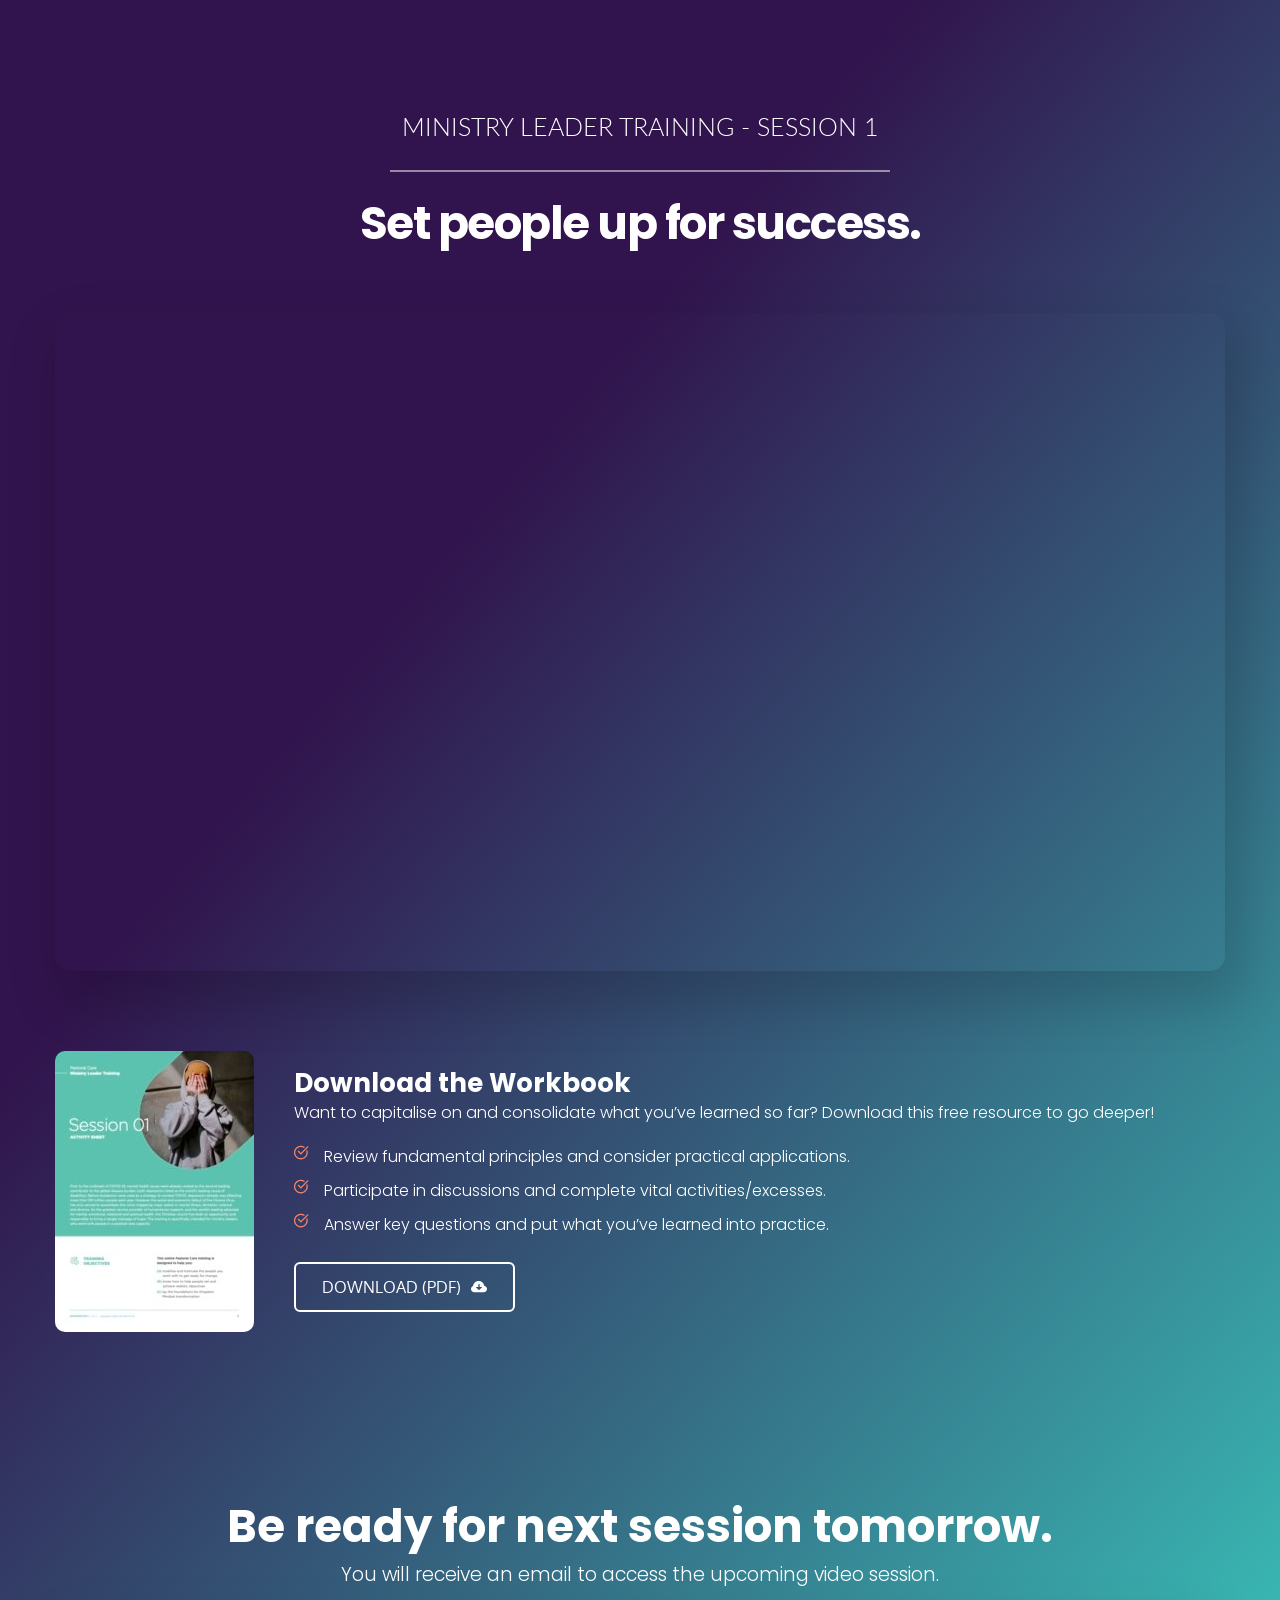
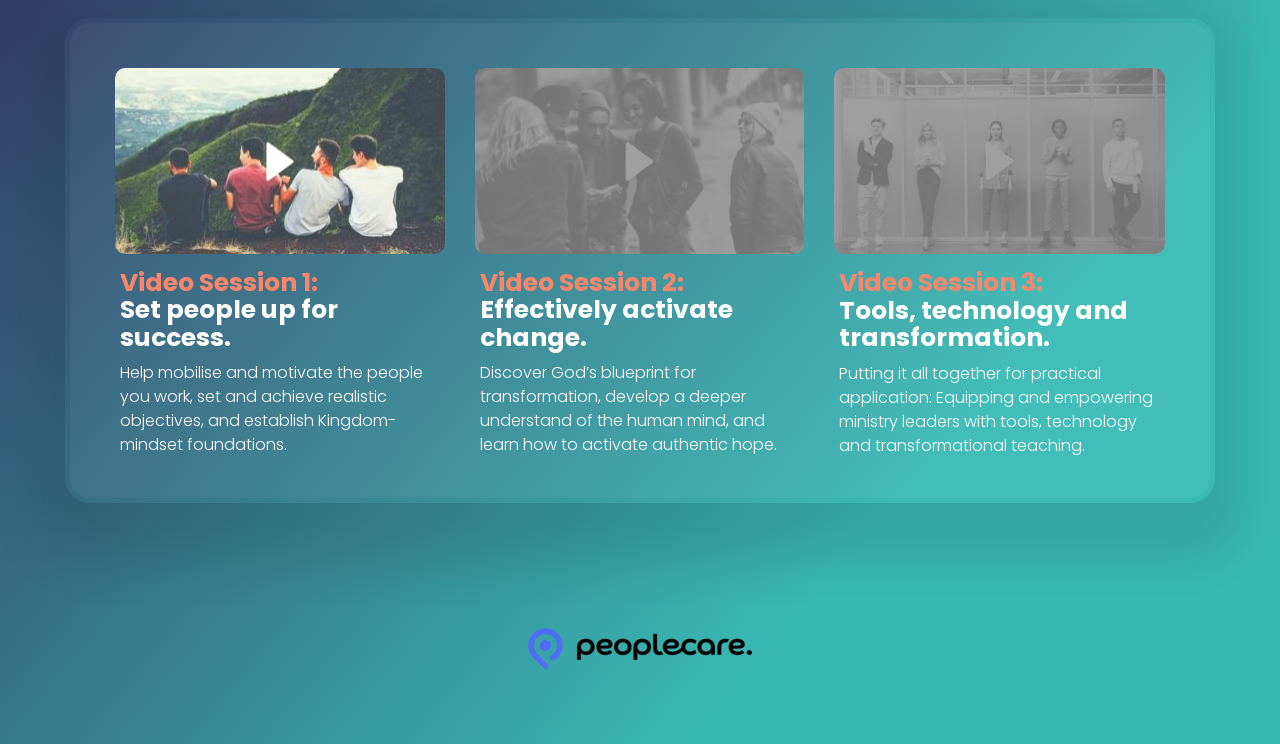
<file: session-1-aogsa-4kd938zo8cm34.html>
<!DOCTYPE html><html lang="en"><head><meta charset="utf-8"><link rel="canonical" href="https://main--transformlives.netlify.app/session-1-aogsa-4kd938zo8cm34" /><link rel="icon" href="https://a-cloud.b-cdn.net/media/iW=32&iH=any/9e96c99d576c4e999aab70855998f97c.png" sizes="32x32"/><link rel="icon" href="https://a-cloud.b-cdn.net/media/iW=192&iH=any/9e96c99d576c4e999aab70855998f97c.png" sizes="192x192"/><link rel="apple-touch-icon-precomposed" href="https://a-cloud.b-cdn.net/media/iW=180&iH=any/9e96c99d576c4e999aab70855998f97c.png"/><title>Session 1 | Transformlives.training | 3-Part Training for Ministry Leaders</title><meta name="description" content=""><meta property="og:title" content=""><meta property="og:description" content=""><meta property="og:url" content="https://main--transformlives.netlify.app/session-1-aogsa-4kd938zo8cm34"><meta content="summary_large_image" name="twitter:card"><!-- ASSETS --><meta name="viewport" content="width=device-width, initial-scale=1"><link class="brz-link brz-link-bunny-fonts-prefetch" rel="dns-prefetch" href="//fonts.bunny.net"><link class="brz-link brz-link-bunny-fonts-preconnect" rel="preconnect" href="https://fonts.bunny.net/" crossorigin><link class="brz-link brz-link-cdn-preconnect" rel="preconnect" href="https://a-cloud.b-cdn.net" crossorigin><link href="https://fonts.bunny.net/css?family=Lato:100,100italic,300,300italic,regular,italic,700,700italic,900,900italic|Poppins:100,100italic,200,200italic,300,300italic,regular,italic,500,500italic,600,600italic,700,700italic,800,800italic,900,900italic|Overpass:100,100italic,200,200italic,300,300italic,regular,italic,600,600italic,700,700italic,800,800italic,900,900italic|Oxygen:300,regular,700&subset=arabic,bengali,cyrillic,cyrillic-ext,devanagari,greek,greek-ext,gujarati,hebrew,khmer,korean,latin-ext,tamil,telugu,thai,vietnamese&display=swap" class="brz-link brz-link-google" type="text/css" rel="stylesheet"/><link href="assets/54fad5dcd467efc450b5903ea3e892f5.css" class="brz-link brz-link-preview-lib" data-group="group-3" rel="stylesheet"/><link href="assets/3fda7172ceb6fb343778843f821e0ba5.css" class="brz-link brz-link-preview-pro" rel="stylesheet"/><style class="brz-style"></style><style class="brz-style">.brz .brz-css-xfxbz {z-index: auto;margin: 0;}
.brz .brz-css-xfxbz.brz-section .brz-section__content {min-height: auto;display: flex;}
.brz .brz-css-xfxbz .brz-container {justify-content: center;}
.brz .brz-css-xfxbz > .slick-slider > .brz-slick-slider__dots {color: rgba(0,0,0,1);}
.brz .brz-css-xfxbz > .slick-slider > .brz-slick-slider__arrow {color: rgba(0,0,0,.7);}
@media (min-width:991px) {.brz .brz-css-xfxbz {display: block;}}
@media (min-width:991px) {.brz .brz-css-xfxbz > .slick-slider > .brz-slick-slider__arrow:hover {color: rgba(0,0,0,1);}}
@media (max-width:991px) and (min-width:768px) {.brz .brz-css-xfxbz {z-index: auto;margin: 0;}
	.brz .brz-css-xfxbz.brz-section .brz-section__content {min-height: auto;display: flex;}
	.brz .brz-css-xfxbz .brz-container {justify-content: center;}
	.brz .brz-css-xfxbz > .slick-slider > .brz-slick-slider__dots {color: rgba(0,0,0,1);}
	.brz .brz-css-xfxbz > .slick-slider > .brz-slick-slider__arrow {color: rgba(0,0,0,.7);}}
@media (max-width:991px) and (min-width:768px) {.brz .brz-css-xfxbz {display: block;}}
@media (max-width:767px) {.brz .brz-css-xfxbz {z-index: auto;margin: 0;}
	.brz .brz-css-xfxbz.brz-section .brz-section__content {min-height: auto;display: flex;}
	.brz .brz-css-xfxbz .brz-container {justify-content: center;}
	.brz .brz-css-xfxbz > .slick-slider > .brz-slick-slider__dots {color: rgba(0,0,0,1);}
	.brz .brz-css-xfxbz > .slick-slider > .brz-slick-slider__arrow {color: rgba(0,0,0,.7);}}
@media (max-width:767px) {.brz .brz-css-xfxbz {display: block;}}
.brz .brz-css-bxmfl {padding: 75px 0px 75px 0px;}
.brz .brz-css-bxmfl > .brz-bg {border: 0px solid rgba(102,115,141,0);border-radius: 0px;mix-blend-mode: normal;}
.brz .brz-css-bxmfl > .brz-bg > .brz-bg-image {background-image: none;display: block;background-size: cover;background-repeat: no-repeat;}
.brz .brz-css-bxmfl > .brz-bg > .brz-bg-image:after {content: "";background-image: none;}
.brz .brz-css-bxmfl > .brz-bg > .brz-bg-color {background-color: rgba(0,0,0,0);background-image: none;}
.brz .brz-css-bxmfl > .brz-bg > .brz-bg-map {display: none;}
.brz .brz-css-bxmfl > .brz-bg > .brz-bg-video {display: none;}
.brz .brz-css-bxmfl > .brz-bg > .brz-bg-shape__top {background-size: 100% 100px;height: 100px;transform: rotateX(0deg) rotateY(0deg);z-index: auto;}
.brz .brz-css-bxmfl > .brz-bg > .brz-bg-shape__top::after {background-image: none;-webkit-mask-image: none;background-size: 100% 100px;height: 100px;}
.brz .brz-css-bxmfl > .brz-bg > .brz-bg-shape__bottom {background-size: 100% 100px;height: 100px;transform: rotateX(-180deg) rotateY(-180deg);z-index: auto;}
.brz .brz-css-bxmfl > .brz-bg > .brz-bg-shape__bottom::after {background-image: none;-webkit-mask-image: none;background-size: 100% 100px;height: 100px;}
@media (min-width:991px) {.brz .brz-css-bxmfl > .brz-bg {transition-duration: .5s;transition-property: filter,box-shadow,background,border-radius,border-color;}
	.brz .brz-css-bxmfl > .brz-bg > .brz-bg-image {background-attachment: scroll;transition-duration: .5s;transition-property: filter,box-shadow,background,border-radius,border-color;}
	.brz .brz-css-bxmfl > .brz-bg > .brz-bg-color {transition-duration: .5s;transition-property: filter,box-shadow,background,border-radius,border-color;}
	.brz .brz-css-bxmfl > .brz-bg > .brz-bg-map {transition-duration: .5s;transition-property: filter,box-shadow,background,border-radius,border-color;}
	.brz .brz-css-bxmfl > .brz-bg > .brz-bg-video {transition-duration: .5s;transition-property: filter,box-shadow,background,border-radius,border-color;}}
@media (max-width:991px) and (min-width:768px) {.brz .brz-css-bxmfl {padding: 50px 15px 50px 15px;}
	.brz .brz-css-bxmfl > .brz-bg {border: 0px solid rgba(102,115,141,0);border-radius: 0px;mix-blend-mode: normal;}
	.brz .brz-css-bxmfl > .brz-bg > .brz-bg-image {background-image: none;display: block;background-size: cover;background-repeat: no-repeat;}
	.brz .brz-css-bxmfl > .brz-bg > .brz-bg-image:after {content: "";background-image: none;}
	.brz .brz-css-bxmfl > .brz-bg > .brz-bg-color {background-color: rgba(0,0,0,0);background-image: none;}
	.brz .brz-css-bxmfl > .brz-bg > .brz-bg-map {display: none;}
	.brz .brz-css-bxmfl > .brz-bg > .brz-bg-video {display: none;}
	.brz .brz-css-bxmfl > .brz-bg > .brz-bg-shape__top {background-size: 100% 100px;height: 100px;transform: rotateX(0deg) rotateY(0deg);z-index: auto;}
	.brz .brz-css-bxmfl > .brz-bg > .brz-bg-shape__top::after {background-image: none;-webkit-mask-image: none;background-size: 100% 100px;height: 100px;}
	.brz .brz-css-bxmfl > .brz-bg > .brz-bg-shape__bottom {background-size: 100% 100px;height: 100px;transform: rotateX(-180deg) rotateY(-180deg);z-index: auto;}
	.brz .brz-css-bxmfl > .brz-bg > .brz-bg-shape__bottom::after {background-image: none;-webkit-mask-image: none;background-size: 100% 100px;height: 100px;}}
@media (max-width:991px) and (min-width:768px) {.brz .brz-css-bxmfl > .brz-bg {transition-duration: .5s;transition-property: filter,box-shadow,background,border-radius,border-color;}
	.brz .brz-css-bxmfl > .brz-bg > .brz-bg-image {transition-duration: .5s;transition-property: filter,box-shadow,background,border-radius,border-color;}
	.brz .brz-css-bxmfl > .brz-bg > .brz-bg-color {transition-duration: .5s;transition-property: filter,box-shadow,background,border-radius,border-color;}
	.brz .brz-css-bxmfl > .brz-bg > .brz-bg-map {transition-duration: .5s;transition-property: filter,box-shadow,background,border-radius,border-color;}
	.brz .brz-css-bxmfl > .brz-bg > .brz-bg-video {transition-duration: .5s;transition-property: filter,box-shadow,background,border-radius,border-color;}}
@media (max-width:767px) {.brz .brz-css-bxmfl {padding: 25px 15px 25px 15px;}
	.brz .brz-css-bxmfl > .brz-bg {border: 0px solid rgba(102,115,141,0);border-radius: 0px;mix-blend-mode: normal;}
	.brz .brz-css-bxmfl > .brz-bg > .brz-bg-image {background-image: none;display: block;background-size: cover;background-repeat: no-repeat;}
	.brz .brz-css-bxmfl > .brz-bg > .brz-bg-image:after {content: "";background-image: none;}
	.brz .brz-css-bxmfl > .brz-bg > .brz-bg-color {background-color: rgba(0,0,0,0);background-image: none;}
	.brz .brz-css-bxmfl > .brz-bg > .brz-bg-map {display: none;}
	.brz .brz-css-bxmfl > .brz-bg > .brz-bg-video {display: none;}
	.brz .brz-css-bxmfl > .brz-bg > .brz-bg-shape__top {background-size: 100% 100px;height: 100px;transform: rotateX(0deg) rotateY(0deg);z-index: auto;}
	.brz .brz-css-bxmfl > .brz-bg > .brz-bg-shape__top::after {background-image: none;-webkit-mask-image: none;background-size: 100% 100px;height: 100px;}
	.brz .brz-css-bxmfl > .brz-bg > .brz-bg-shape__bottom {background-size: 100% 100px;height: 100px;transform: rotateX(-180deg) rotateY(-180deg);z-index: auto;}
	.brz .brz-css-bxmfl > .brz-bg > .brz-bg-shape__bottom::after {background-image: none;-webkit-mask-image: none;background-size: 100% 100px;height: 100px;}}
@media (max-width:767px) {.brz .brz-css-bxmfl > .brz-bg {transition-duration: .5s;transition-property: filter,box-shadow,background,border-radius,border-color;}
	.brz .brz-css-bxmfl > .brz-bg > .brz-bg-image {transition-duration: .5s;transition-property: filter,box-shadow,background,border-radius,border-color;}
	.brz .brz-css-bxmfl > .brz-bg > .brz-bg-color {transition-duration: .5s;transition-property: filter,box-shadow,background,border-radius,border-color;}
	.brz .brz-css-bxmfl > .brz-bg > .brz-bg-map {transition-duration: .5s;transition-property: filter,box-shadow,background,border-radius,border-color;}
	.brz .brz-css-bxmfl > .brz-bg > .brz-bg-video {transition-duration: .5s;transition-property: filter,box-shadow,background,border-radius,border-color;}}
.brz .brz-css-mztvc {border: 0px solid transparent;}
@media (min-width:991px) {.brz .brz-css-mztvc {max-width: calc(1 * var(--brz-section-container-max-width,1170px));}}
@media (max-width:991px) and (min-width:768px) {.brz .brz-css-mztvc {border: 0px solid transparent;}}
@media (max-width:991px) and (min-width:768px) {.brz .brz-css-mztvc {max-width: 100%;}}
@media (max-width:767px) {.brz .brz-css-mztvc {border: 0px solid transparent;}}
@media (max-width:767px) {.brz .brz-css-mztvc {max-width: 100%;}}
.brz .brz-css-mmaap {margin: 0;z-index: auto;align-items: flex-start;}
.brz .brz-css-mmaap > .brz-bg {border: 0px solid rgba(102,115,141,0);border-radius: 0px;box-shadow: none;max-width: 100%;mix-blend-mode: normal;}
.brz .brz-css-mmaap > .brz-bg > .brz-bg-image {background-image: none;display: block;}
.brz .brz-css-mmaap > .brz-bg > .brz-bg-image:after {content: "";background-image: none;}
.brz .brz-css-mmaap > .brz-bg > .brz-bg-color {background-color: rgba(0,0,0,0);background-image: none;}
.brz .brz-css-mmaap > .brz-bg > .brz-bg-map {display: none;}
.brz .brz-css-mmaap > .brz-bg > .brz-bg-video {display: none;}
.brz .brz-css-mmaap > .brz-row {border: 0px solid transparent;}
@media (min-width:991px) {.brz .brz-css-mmaap {min-height: auto;display: flex;}
	.brz .brz-css-mmaap > .brz-bg {transition-duration: .5s;transition-property: filter,box-shadow,background,border-radius,border-color;}
	.brz .brz-css-mmaap > .brz-bg > .brz-bg-image {transition-duration: .5s;transition-property: filter,box-shadow,background,border-radius,border-color;}
	.brz .brz-css-mmaap > .brz-bg > .brz-bg-color {transition-duration: .5s;transition-property: filter,box-shadow,background,border-radius,border-color;}
	.brz .brz-css-mmaap > .brz-bg > .brz-bg-video {transition-duration: .5s;transition-property: filter,box-shadow,background,border-radius,border-color;}
	.brz .brz-css-mmaap > .brz-row {transition-duration: .5s;transition-property: filter,box-shadow,background,border-radius,border-color;}}
@media (max-width:991px) and (min-width:768px) {.brz .brz-css-mmaap {margin: 0;z-index: auto;align-items: flex-start;}
	.brz .brz-css-mmaap > .brz-bg {border: 0px solid rgba(102,115,141,0);border-radius: 0px;box-shadow: none;max-width: 100%;mix-blend-mode: normal;}
	.brz .brz-css-mmaap > .brz-bg > .brz-bg-image {background-image: none;display: block;}
	.brz .brz-css-mmaap > .brz-bg > .brz-bg-image:after {content: "";background-image: none;}
	.brz .brz-css-mmaap > .brz-bg > .brz-bg-color {background-color: rgba(0,0,0,0);background-image: none;}
	.brz .brz-css-mmaap > .brz-bg > .brz-bg-map {display: none;}
	.brz .brz-css-mmaap > .brz-bg > .brz-bg-video {display: none;}
	.brz .brz-css-mmaap > .brz-row {border: 0px solid transparent;}}
@media (max-width:991px) and (min-width:768px) {.brz .brz-css-mmaap {min-height: auto;display: flex;}
	.brz .brz-css-mmaap > .brz-bg {transition-duration: .5s;transition-property: filter,box-shadow,background,border-radius,border-color;}
	.brz .brz-css-mmaap > .brz-bg > .brz-bg-image {transition-duration: .5s;transition-property: filter,box-shadow,background,border-radius,border-color;}
	.brz .brz-css-mmaap > .brz-bg > .brz-bg-color {transition-duration: .5s;transition-property: filter,box-shadow,background,border-radius,border-color;}
	.brz .brz-css-mmaap > .brz-bg > .brz-bg-video {transition-duration: .5s;transition-property: filter,box-shadow,background,border-radius,border-color;}
	.brz .brz-css-mmaap > .brz-row {flex-direction: row;flex-wrap: wrap;justify-content: flex-start;transition-duration: .5s;transition-property: filter,box-shadow,background,border-radius,border-color;}}
@media (max-width:767px) {.brz .brz-css-mmaap {margin: 0;z-index: auto;align-items: flex-start;}
	.brz .brz-css-mmaap > .brz-bg {border: 0px solid rgba(102,115,141,0);border-radius: 0px;box-shadow: none;max-width: 100%;mix-blend-mode: normal;}
	.brz .brz-css-mmaap > .brz-bg > .brz-bg-image {background-image: none;display: block;}
	.brz .brz-css-mmaap > .brz-bg > .brz-bg-image:after {content: "";background-image: none;}
	.brz .brz-css-mmaap > .brz-bg > .brz-bg-color {background-color: rgba(0,0,0,0);background-image: none;}
	.brz .brz-css-mmaap > .brz-bg > .brz-bg-map {display: none;}
	.brz .brz-css-mmaap > .brz-bg > .brz-bg-video {display: none;}
	.brz .brz-css-mmaap > .brz-row {border: 0px solid transparent;}}
@media (max-width:767px) {.brz .brz-css-mmaap {min-height: auto;display: flex;}
	.brz .brz-css-mmaap > .brz-bg {transition-duration: .5s;transition-property: filter,box-shadow,background,border-radius,border-color;}
	.brz .brz-css-mmaap > .brz-bg > .brz-bg-image {transition-duration: .5s;transition-property: filter,box-shadow,background,border-radius,border-color;}
	.brz .brz-css-mmaap > .brz-bg > .brz-bg-color {transition-duration: .5s;transition-property: filter,box-shadow,background,border-radius,border-color;}
	.brz .brz-css-mmaap > .brz-bg > .brz-bg-video {transition-duration: .5s;transition-property: filter,box-shadow,background,border-radius,border-color;}
	.brz .brz-css-mmaap > .brz-row {flex-direction: row;flex-wrap: wrap;justify-content: flex-start;transition-duration: .5s;transition-property: filter,box-shadow,background,border-radius,border-color;}}
.brz .brz-css-wjccb {padding: 10px;max-width: 100%;}
@media (max-width:991px) and (min-width:768px) {.brz .brz-css-wjccb {padding: 0;max-width: 100%;}}
@media (max-width:767px) {.brz .brz-css-wjccb {padding: 0;max-width: 100%;}}
.brz .brz-css-fqtle {z-index: auto;flex: 1 1 50%;max-width: 50%;justify-content: flex-start;}
.brz .brz-css-fqtle > .brz-bg {border: 0px solid rgba(102,115,141,0);border-radius: 0px;box-shadow: none;margin: 0;mix-blend-mode: normal;}
.brz .brz-css-fqtle > .brz-bg > .brz-bg-image {background-image: none;display: block;}
.brz .brz-css-fqtle > .brz-bg > .brz-bg-image:after {content: "";background-image: none;}
.brz .brz-css-fqtle > .brz-bg > .brz-bg-color {background-color: rgba(0,0,0,0);background-image: none;}
.brz .brz-css-fqtle > .brz-bg > .brz-bg-map {display: none;}
.brz .brz-css-fqtle > .brz-bg > .brz-bg-video {display: none;}
@media (min-width:991px) {.brz .brz-css-fqtle > .brz-bg {transition-duration: .5s;transition-property: filter,box-shadow,background,border-radius,border-color;}
	.brz .brz-css-fqtle > .brz-bg > .brz-bg-image {transition-duration: .5s;transition-property: filter,box-shadow,background,border-radius,border-color;}
	.brz .brz-css-fqtle > .brz-bg > .brz-bg-color {transition-duration: .5s;transition-property: filter,box-shadow,background,border-radius,border-color;}}
@media (max-width:991px) and (min-width:768px) {.brz .brz-css-fqtle {z-index: auto;flex: 1 1 50%;max-width: 50%;justify-content: flex-start;}
	.brz .brz-css-fqtle > .brz-bg {border: 0px solid rgba(102,115,141,0);border-radius: 0px;box-shadow: none;margin: 0;mix-blend-mode: normal;}
	.brz .brz-css-fqtle > .brz-bg > .brz-bg-image {background-image: none;display: block;}
	.brz .brz-css-fqtle > .brz-bg > .brz-bg-image:after {content: "";background-image: none;}
	.brz .brz-css-fqtle > .brz-bg > .brz-bg-color {background-color: rgba(0,0,0,0);background-image: none;}
	.brz .brz-css-fqtle > .brz-bg > .brz-bg-map {display: none;}
	.brz .brz-css-fqtle > .brz-bg > .brz-bg-video {display: none;}}
@media (max-width:991px) and (min-width:768px) {.brz .brz-css-fqtle > .brz-bg {transition-duration: .5s;transition-property: filter,box-shadow,background,border-radius,border-color;}
	.brz .brz-css-fqtle > .brz-bg > .brz-bg-image {transition-duration: .5s;transition-property: filter,box-shadow,background,border-radius,border-color;}
	.brz .brz-css-fqtle > .brz-bg > .brz-bg-color {transition-duration: .5s;transition-property: filter,box-shadow,background,border-radius,border-color;}}
@media (max-width:767px) {.brz .brz-css-fqtle {z-index: auto;flex: 1 1 100%;max-width: 100%;justify-content: flex-start;}
	.brz .brz-css-fqtle > .brz-bg {border: 0px solid rgba(102,115,141,0);border-radius: 0px;box-shadow: none;margin: 10px 0px 10px 0px;mix-blend-mode: normal;}
	.brz .brz-css-fqtle > .brz-bg > .brz-bg-image {background-image: none;display: block;}
	.brz .brz-css-fqtle > .brz-bg > .brz-bg-image:after {content: "";background-image: none;}
	.brz .brz-css-fqtle > .brz-bg > .brz-bg-color {background-color: rgba(0,0,0,0);background-image: none;}
	.brz .brz-css-fqtle > .brz-bg > .brz-bg-map {display: none;}
	.brz .brz-css-fqtle > .brz-bg > .brz-bg-video {display: none;}}
@media (max-width:767px) {.brz .brz-css-fqtle > .brz-bg {transition-duration: .5s;transition-property: filter,box-shadow,background,border-radius,border-color;}
	.brz .brz-css-fqtle > .brz-bg > .brz-bg-image {transition-duration: .5s;transition-property: filter,box-shadow,background,border-radius,border-color;}
	.brz .brz-css-fqtle > .brz-bg > .brz-bg-color {transition-duration: .5s;transition-property: filter,box-shadow,background,border-radius,border-color;}}
.brz .brz-css-rtfwr {z-index: auto;margin: 0;border: 0px solid transparent;padding: 5px 15px 5px 15px;min-height: auto;}
@media (min-width:991px) {.brz .brz-css-rtfwr {display: flex;transition-duration: .5s;transition-property: filter,box-shadow,background,border-radius,border-color;}}
@media (max-width:991px) and (min-width:768px) {.brz .brz-css-rtfwr {z-index: auto;margin: 0;border: 0px solid transparent;padding: 5px 15px 5px 15px;min-height: auto;}}
@media (max-width:991px) and (min-width:768px) {.brz .brz-css-rtfwr {display: flex;transition-duration: .5s;transition-property: filter,box-shadow,background,border-radius,border-color;}}
@media (max-width:767px) {.brz .brz-css-rtfwr {z-index: auto;margin: 10px 0px 10px 0px;border: 0px solid transparent;padding: 0;min-height: auto;}}
@media (max-width:767px) {.brz .brz-css-rtfwr {display: flex;transition-duration: .5s;transition-property: filter,box-shadow,background,border-radius,border-color;}}
.brz .brz-css-tsvum {padding: 0;margin: 10px 0px 10px 0px;justify-content: center;position: relative;}
@media (min-width:991px) {.brz .brz-css-tsvum {display: flex;z-index: auto;position: relative;}}
@media (max-width:991px) and (min-width:768px) {.brz .brz-css-tsvum {padding: 0;margin: 10px 0px 10px 0px;justify-content: center;position: relative;}}
@media (max-width:991px) and (min-width:768px) {.brz .brz-css-tsvum {display: flex;z-index: auto;position: relative;}}
@media (max-width:767px) {.brz .brz-css-tsvum {padding: 0;margin: 10px 0px 10px 0px;justify-content: center;position: relative;}}
@media (max-width:767px) {.brz .brz-css-tsvum {display: flex;z-index: auto;position: relative;}}
.brz .brz-css-stwtr {animation-name: none;animation-duration: 1000ms;animation-delay: 1000ms;animation-iteration-count: unset;}
@media (max-width:991px) and (min-width:768px) {.brz .brz-css-stwtr {animation-name: none;animation-duration: 1000ms;animation-delay: 1000ms;animation-iteration-count: unset;}}
@media (max-width:767px) {.brz .brz-css-stwtr {animation-name: none;animation-duration: 1000ms;animation-delay: 1000ms;animation-iteration-count: unset;}}
.brz .brz-css-vduvv {width: 100%;mix-blend-mode: normal;}
@media (max-width:991px) and (min-width:768px) {.brz .brz-css-vduvv {width: 100%;mix-blend-mode: normal;}}
@media (max-width:767px) {.brz .brz-css-vduvv {width: 100%;mix-blend-mode: normal;}}
.brz .brz-css-pjfov {width: 75%;}
.brz .brz-css-pjfov .brz-hr {border-top: 2px solid rgba(var(--brz-global-color7),.75);border-radius: 0px;}
.brz .brz-css-pjfov .brz-line-container:before {mask-size: 20px 100%;-webkit-mask-size: 20px 100%;border-top: 2px solid rgba(var(--brz-global-color7),.75);border-radius: 0px;}
.brz .brz-css-pjfov .brz-line-container:after {display: none;mask-size: 20px 100%;-webkit-mask-size: 20px 100%;border-top: 2px solid rgba(var(--brz-global-color7),.75);border-radius: 0px;}
.brz .brz-css-pjfov .brz-line-content {color: rgba(0,0,0,1);}
.brz .brz-css-pjfov.brz-line-text .brz-line-content {font-family: Lato,sans-serif;font-size: 20px;line-height: 1;font-weight: 400;letter-spacing: 0px;margin: 0 10px;}
.brz .brz-css-pjfov.brz-line-icon .brz-line-content {font-size: 16px;transform: rotate(0deg);}
.brz .brz-css-pjfov .brz-line-icon-wrapper {box-shadow: none;border-radius: 0px;margin: 0 10px;background-color: rgba(255,0,0,0);border: 0px solid rgba(0,0,0,0);padding: 0px;}
@media (min-width:991px) {.brz .brz-css-pjfov .brz-hr {transition-duration: .5s;}
	.brz .brz-css-pjfov .brz-line-container:before {transition-duration: .5s;}
	.brz .brz-css-pjfov .brz-line-container:after {transition-duration: .5s;}
	.brz .brz-css-pjfov .brz-line-content {transition-duration: .5s;}
	.brz .brz-css-pjfov .brz-line-icon-wrapper {transition-duration: .5s;}}
@media (max-width:991px) and (min-width:768px) {.brz .brz-css-pjfov {width: 75%;}
	.brz .brz-css-pjfov .brz-hr {border-top: 2px solid rgba(var(--brz-global-color7),.75);border-radius: 0px;}
	.brz .brz-css-pjfov .brz-line-container:before {mask-size: 20px 100%;-webkit-mask-size: 20px 100%;border-top: 2px solid rgba(var(--brz-global-color7),.75);border-radius: 0px;}
	.brz .brz-css-pjfov .brz-line-container:after {display: none;mask-size: 20px 100%;-webkit-mask-size: 20px 100%;border-top: 2px solid rgba(var(--brz-global-color7),.75);border-radius: 0px;}
	.brz .brz-css-pjfov .brz-line-content {color: rgba(0,0,0,1);}
	.brz .brz-css-pjfov.brz-line-text .brz-line-content {font-family: Lato,sans-serif;font-size: 20px;line-height: 1;font-weight: 400;letter-spacing: 0px;margin: 0 10px;}
	.brz .brz-css-pjfov.brz-line-icon .brz-line-content {font-size: 16px;transform: rotate(0deg);}
	.brz .brz-css-pjfov .brz-line-icon-wrapper {box-shadow: none;border-radius: 0px;margin: 0 10px;background-color: rgba(255,0,0,0);border: 0px solid rgba(0,0,0,0);padding: 0px;}}
@media (max-width:991px) and (min-width:768px) {.brz .brz-css-pjfov .brz-hr {transition-duration: .5s;}
	.brz .brz-css-pjfov .brz-line-container:before {transition-duration: .5s;}
	.brz .brz-css-pjfov .brz-line-container:after {transition-duration: .5s;}
	.brz .brz-css-pjfov .brz-line-content {transition-duration: .5s;}
	.brz .brz-css-pjfov .brz-line-icon-wrapper {transition-duration: .5s;}}
@media (max-width:767px) {.brz .brz-css-pjfov {width: 75%;}
	.brz .brz-css-pjfov .brz-hr {border-top: 2px solid rgba(var(--brz-global-color7),.75);border-radius: 0px;}
	.brz .brz-css-pjfov .brz-line-container:before {mask-size: 20px 100%;-webkit-mask-size: 20px 100%;border-top: 2px solid rgba(var(--brz-global-color7),.75);border-radius: 0px;}
	.brz .brz-css-pjfov .brz-line-container:after {display: none;mask-size: 20px 100%;-webkit-mask-size: 20px 100%;border-top: 2px solid rgba(var(--brz-global-color7),.75);border-radius: 0px;}
	.brz .brz-css-pjfov .brz-line-content {color: rgba(0,0,0,1);}
	.brz .brz-css-pjfov.brz-line-text .brz-line-content {font-family: Lato,sans-serif;font-size: 20px;line-height: 1;font-weight: 400;letter-spacing: 0px;margin: 0 10px;}
	.brz .brz-css-pjfov.brz-line-icon .brz-line-content {font-size: 16px;transform: rotate(0deg);}
	.brz .brz-css-pjfov .brz-line-icon-wrapper {box-shadow: none;border-radius: 0px;margin: 0 10px;background-color: rgba(255,0,0,0);border: 0px solid rgba(0,0,0,0);padding: 0px;}}
@media (max-width:767px) {.brz .brz-css-pjfov .brz-hr {transition-duration: .5s;}
	.brz .brz-css-pjfov .brz-line-container:before {transition-duration: .5s;}
	.brz .brz-css-pjfov .brz-line-container:after {transition-duration: .5s;}
	.brz .brz-css-pjfov .brz-line-content {transition-duration: .5s;}
	.brz .brz-css-pjfov .brz-line-icon-wrapper {transition-duration: .5s;}}
.brz .brz-css-iemhm {animation-name: none;animation-duration: 1000ms;animation-delay: 1000ms;animation-iteration-count: unset;}
@media (max-width:991px) and (min-width:768px) {.brz .brz-css-iemhm {animation-name: none;animation-duration: 1000ms;animation-delay: 1000ms;animation-iteration-count: unset;}}
@media (max-width:767px) {.brz .brz-css-iemhm {animation-name: none;animation-duration: 1000ms;animation-delay: 1000ms;animation-iteration-count: unset;}}
.brz .brz-css-dwjsx {width: 100%;}
.brz .brz-css-dwjsx:before {box-shadow: none;border: 0px solid rgba(220,222,225,1);border-radius: 0px;}
.brz .brz-css-dwjsx .brz-embed-content {padding: 0;background-color: rgba(var(--brz-global-color2),0);background-image: none;border-radius: 0px;}
@media (min-width:991px) {.brz .brz-css-dwjsx:before {transition-duration: .5s;transition-property: filter,box-shadow,background,border-radius,border-color;}}
@media (max-width:991px) and (min-width:768px) {.brz .brz-css-dwjsx {width: 100%;}
	.brz .brz-css-dwjsx:before {box-shadow: none;border: 0px solid rgba(220,222,225,1);border-radius: 0px;}
	.brz .brz-css-dwjsx .brz-embed-content {padding: 0;background-color: rgba(var(--brz-global-color2),0);background-image: none;border-radius: 0px;}}
@media (max-width:991px) and (min-width:768px) {.brz .brz-css-dwjsx:before {transition-duration: .5s;transition-property: filter,box-shadow,background,border-radius,border-color;}}
@media (max-width:767px) {.brz .brz-css-dwjsx {width: 100%;}
	.brz .brz-css-dwjsx:before {box-shadow: none;border: 0px solid rgba(220,222,225,1);border-radius: 0px;}
	.brz .brz-css-dwjsx .brz-embed-content {padding: 0;background-color: rgba(var(--brz-global-color2),0);background-image: none;border-radius: 0px;}}
@media (max-width:767px) {.brz .brz-css-dwjsx:before {transition-duration: .5s;transition-property: filter,box-shadow,background,border-radius,border-color;}}
.brz .brz-css-gawcw {max-width: 100%;height: auto;box-shadow: none;border: 0px solid rgba(102,115,141,0);border-radius: 0px;}
.brz .brz-css-gawcw .brz-picture:after {box-shadow: none;background-color: rgba(255,255,255,0);background-image: none;border-radius: 0px;}
.brz .brz-css-gawcw .brz-picture {-webkit-mask-image: none;mask-image: none;}
@media (min-width:991px) {.brz .brz-css-gawcw {transition-duration: .5s;transition-property: filter,box-shadow,background,border-radius,border-color;}
	.brz .brz-css-gawcw .brz-picture:after {transition-duration: .5s;transition-property: filter,box-shadow,background,border-radius,border-color;}
	.brz .brz-css-gawcw .brz-picture {transition-duration: .5s;transition-property: filter,box-shadow,background,border-radius,border-color;}}
@media (max-width:991px) and (min-width:768px) {.brz .brz-css-gawcw {max-width: 100%;height: auto;box-shadow: none;border: 0px solid rgba(102,115,141,0);border-radius: 0px;}
	.brz .brz-css-gawcw .brz-picture:after {box-shadow: none;background-color: rgba(255,255,255,0);background-image: none;border-radius: 0px;}
	.brz .brz-css-gawcw .brz-picture {-webkit-mask-image: none;mask-image: none;}}
@media (max-width:991px) and (min-width:768px) {.brz .brz-css-gawcw {transition-duration: .5s;transition-property: filter,box-shadow,background,border-radius,border-color;}
	.brz .brz-css-gawcw .brz-picture:after {transition-duration: .5s;transition-property: filter,box-shadow,background,border-radius,border-color;}
	.brz .brz-css-gawcw .brz-picture {transition-duration: .5s;transition-property: filter,box-shadow,background,border-radius,border-color;}}
@media (max-width:767px) {.brz .brz-css-gawcw {max-width: 100%;height: auto;box-shadow: none;border: 0px solid rgba(102,115,141,0);border-radius: 0px;}
	.brz .brz-css-gawcw .brz-picture:after {box-shadow: none;background-color: rgba(255,255,255,0);background-image: none;border-radius: 0px;}
	.brz .brz-css-gawcw .brz-picture {-webkit-mask-image: none;mask-image: none;}}
@media (max-width:767px) {.brz .brz-css-gawcw {transition-duration: .5s;transition-property: filter,box-shadow,background,border-radius,border-color;}
	.brz .brz-css-gawcw .brz-picture:after {transition-duration: .5s;transition-property: filter,box-shadow,background,border-radius,border-color;}
	.brz .brz-css-gawcw .brz-picture {transition-duration: .5s;transition-property: filter,box-shadow,background,border-radius,border-color;}}
.brz .brz-css-qgcqs {padding-top: 141.3424%;}
.brz .brz-css-qgcqs > .brz-img {position: absolute;width: 100%;}
@media (max-width:991px) and (min-width:768px) {.brz .brz-css-qgcqs {padding-top: 141.3419%;}
	.brz .brz-css-qgcqs > .brz-img {position: absolute;width: 100%;}}
@media (max-width:767px) {.brz .brz-css-qgcqs {padding-top: 141.3442%;}
	.brz .brz-css-qgcqs > .brz-img {position: absolute;width: 100%;}}
.brz .brz-css-safag {flex-direction: row;}
.brz .brz-css-safag .brz-icon__container {margin-left: auto;margin-right: 20px;align-items: flex-start;}
@media (max-width:991px) and (min-width:768px) {.brz .brz-css-safag {flex-direction: row;}
	.brz .brz-css-safag .brz-icon__container {margin-left: auto;margin-right: 20px;align-items: flex-start;}}
@media (max-width:767px) {.brz .brz-css-safag {flex-direction: row;}
	.brz .brz-css-safag .brz-icon__container {margin-left: auto;margin-right: 20px;align-items: flex-start;}}
.brz .brz-css-bwdyf {color: rgba(var(--brz-global-color3),1);background-color: rgba(189,225,244,0);background-image: none;background-image: transparent;border: 0px solid rgba(35,157,219,0);border: 0;box-shadow: none;box-shadow: initial;font-size: 48px;background: transparent;padding: 0;stroke-width: 1;}
@media (min-width:991px) {.brz .brz-css-bwdyf {transition-duration: .5s;transition-property: color,box-shadow,background,border,border-color;}}
@media (min-width:991px) {.brz .brz-css-bwdyf:hover {color: rgba(var(--brz-global-color3),.8);}}
@media (max-width:991px) and (min-width:768px) {.brz .brz-css-bwdyf {color: rgba(var(--brz-global-color3),1);background-color: rgba(189,225,244,0);background-image: none;background-image: transparent;border: 0px solid rgba(35,157,219,0);border: 0;box-shadow: none;box-shadow: initial;font-size: 48px;background: transparent;padding: 0;stroke-width: 1;}}
@media (max-width:991px) and (min-width:768px) {.brz .brz-css-bwdyf {transition-duration: .5s;transition-property: color,box-shadow,background,border,border-color;}}
@media (max-width:767px) {.brz .brz-css-bwdyf {color: rgba(var(--brz-global-color3),1);background-color: rgba(189,225,244,0);background-image: none;background-image: transparent;border: 0px solid rgba(35,157,219,0);border: 0;box-shadow: none;box-shadow: initial;font-size: 48px;background: transparent;padding: 0;stroke-width: 1;}}
@media (max-width:767px) {.brz .brz-css-bwdyf {transition-duration: .5s;transition-property: color,box-shadow,background,border,border-color;}}
.brz .brz-css-sjhqf {z-index: auto;position: relative;margin: 10px 0px 10px 0px;}
@media (min-width:991px) {.brz .brz-css-sjhqf {display: flex;position: relative;}}
@media (max-width:991px) and (min-width:768px) {.brz .brz-css-sjhqf {z-index: auto;position: relative;margin: 10px 0px 10px 0px;}}
@media (max-width:991px) and (min-width:768px) {.brz .brz-css-sjhqf {display: flex;position: relative;}}
@media (max-width:767px) {.brz .brz-css-sjhqf {z-index: auto;position: relative;margin: 10px 0px 10px 0px;}}
@media (max-width:767px) {.brz .brz-css-sjhqf {display: flex;position: relative;}}
.brz .brz-css-cvpum {justify-content: center;padding: 0;margin: 0px -5px -20px -5px;}
@media (max-width:991px) and (min-width:768px) {.brz .brz-css-cvpum {justify-content: center;padding: 0;margin: 0px -5px -20px -5px;}}
@media (max-width:767px) {.brz .brz-css-cvpum {justify-content: center;padding: 0;margin: 0px -5px -20px -5px;}}
.brz .brz-css-eedfk {padding: 0px 5px 20px 5px;}
@media (max-width:991px) and (min-width:768px) {.brz .brz-css-eedfk {padding: 0px 5px 20px 5px;}}
@media (max-width:767px) {.brz .brz-css-eedfk {padding: 0px 5px 20px 5px;}}
.brz .brz-css-jjokt {font-size: 16px;margin-left: 10px;margin-right: 0;stroke-width: 1;}
@media (max-width:991px) and (min-width:768px) {.brz .brz-css-jjokt {font-size: 16px;margin-left: 10px;margin-right: 0;stroke-width: 1;}}
@media (max-width:767px) {.brz .brz-css-jjokt {font-size: 16px;margin-left: 10px;margin-right: 0;stroke-width: 1;}}
.brz .brz-css-ivzjt.brz-btn {display: flex;align-items: center;justify-content: center;font-family: var(--brz-buttonfontfamily);font-weight: var(--brz-buttonfontweight);font-size: var(--brz-buttonfontsize);line-height: var(--brz-buttonlineheight);letter-spacing: var(--brz-buttonletterspacing);color: rgba(var(--brz-global-color8),1);border: 2px solid rgba(var(--brz-global-color3),0);border-radius: 2px;background-color: rgba(var(--brz-global-color3),1);background-image: none;box-shadow: none;padding: 14px 42px 14px 42px;flex-flow: row-reverse nowrap;}
.brz .brz-css-ivzjt.brz-btn.brz-btn-submit {color: rgba(var(--brz-global-color8),1);background-color: rgba(var(--brz-global-color3),1);}
.brz .brz-css-ivzjt .brz-btn--story-container {border: 2px solid rgba(var(--brz-global-color3),0);flex-flow: row-reverse nowrap;border-radius: 2px;}
@media (min-width:991px) {.brz .brz-css-ivzjt.brz-btn {transition-duration: .5s;transition-property: filter,color,background,border-color,box-shadow;}
	.brz .brz-css-ivzjt.brz-btn.brz-btn-submit {transition-duration: .5s;transition-property: filter,color,background,border-color,box-shadow;}
	.brz .brz-css-ivzjt .brz-btn--story-container {transition-duration: .5s;transition-property: filter,color,background,border-color,box-shadow;}}
@media (min-width:991px) {.brz .brz-css-ivzjt.brz-btn:hover {background-color: rgba(var(--brz-global-color3),.8);}
	.brz .brz-css-ivzjt.brz-btn.brz-btn-submit:hover {background-color: rgba(var(--brz-global-color3),.8);}}
@media (max-width:991px) and (min-width:768px) {.brz .brz-css-ivzjt.brz-btn {display: flex;align-items: center;justify-content: center;font-family: var(--brz-buttonfontfamily);font-weight: var(--brz-buttontabletfontweight);font-size: var(--brz-buttontabletfontsize);line-height: var(--brz-buttontabletlineheight);letter-spacing: var(--brz-buttontabletletterspacing);color: rgba(var(--brz-global-color8),1);border: 2px solid rgba(var(--brz-global-color3),0);border-radius: 2px;background-color: rgba(var(--brz-global-color3),1);background-image: none;box-shadow: none;padding: 11px 26px 11px 26px;flex-flow: row-reverse nowrap;}
	.brz .brz-css-ivzjt.brz-btn.brz-btn-submit {color: rgba(var(--brz-global-color8),1);background-color: rgba(var(--brz-global-color3),1);}
	.brz .brz-css-ivzjt .brz-btn--story-container {border: 2px solid rgba(var(--brz-global-color3),0);flex-flow: row-reverse nowrap;border-radius: 2px;}}
@media (max-width:991px) and (min-width:768px) {.brz .brz-css-ivzjt.brz-btn {transition-duration: .5s;transition-property: filter,color,background,border-color,box-shadow;}
	.brz .brz-css-ivzjt.brz-btn.brz-btn-submit {transition-duration: .5s;transition-property: filter,color,background,border-color,box-shadow;}
	.brz .brz-css-ivzjt .brz-btn--story-container {transition-duration: .5s;transition-property: filter,color,background,border-color,box-shadow;}}
@media (max-width:767px) {.brz .brz-css-ivzjt.brz-btn {display: flex;align-items: center;justify-content: center;font-family: var(--brz-buttonfontfamily);font-weight: var(--brz-buttonmobilefontweight);font-size: var(--brz-buttonmobilefontsize);line-height: var(--brz-buttonmobilelineheight);letter-spacing: var(--brz-buttonmobileletterspacing);color: rgba(var(--brz-global-color8),1);border: 2px solid rgba(var(--brz-global-color3),0);border-radius: 2px;background-color: rgba(var(--brz-global-color3),1);background-image: none;box-shadow: none;padding: 11px 26px 11px 26px;flex-flow: row-reverse nowrap;}
	.brz .brz-css-ivzjt.brz-btn.brz-btn-submit {color: rgba(var(--brz-global-color8),1);background-color: rgba(var(--brz-global-color3),1);}
	.brz .brz-css-ivzjt .brz-btn--story-container {border: 2px solid rgba(var(--brz-global-color3),0);flex-flow: row-reverse nowrap;border-radius: 2px;}}
@media (max-width:767px) {.brz .brz-css-ivzjt.brz-btn {transition-duration: .5s;transition-property: filter,color,background,border-color,box-shadow;}
	.brz .brz-css-ivzjt.brz-btn.brz-btn-submit {transition-duration: .5s;transition-property: filter,color,background,border-color,box-shadow;}
	.brz .brz-css-ivzjt .brz-btn--story-container {transition-duration: .5s;transition-property: filter,color,background,border-color,box-shadow;}}
.brz .brz-css-qpzzq {max-width: 100%;height: auto;box-shadow: none;border: 0px solid rgba(102,115,141,0);border-radius: 0px;}
.brz .brz-css-qpzzq .brz-picture:after {box-shadow: none;background-color: rgba(255,255,255,0);background-image: none;border-radius: 0px;}
.brz .brz-css-qpzzq .brz-picture {-webkit-mask-image: none;mask-image: none;}
@media (min-width:991px) {.brz .brz-css-qpzzq {transition-duration: .5s;transition-property: filter,box-shadow,background,border-radius,border-color;}
	.brz .brz-css-qpzzq .brz-picture:after {transition-duration: .5s;transition-property: filter,box-shadow,background,border-radius,border-color;}
	.brz .brz-css-qpzzq .brz-picture {transition-duration: .5s;transition-property: filter,box-shadow,background,border-radius,border-color;}}
@media (max-width:991px) and (min-width:768px) {.brz .brz-css-qpzzq {max-width: 100%;height: auto;box-shadow: none;border: 0px solid rgba(102,115,141,0);border-radius: 0px;}
	.brz .brz-css-qpzzq .brz-picture:after {box-shadow: none;background-color: rgba(255,255,255,0);background-image: none;border-radius: 0px;}
	.brz .brz-css-qpzzq .brz-picture {-webkit-mask-image: none;mask-image: none;}}
@media (max-width:991px) and (min-width:768px) {.brz .brz-css-qpzzq {transition-duration: .5s;transition-property: filter,box-shadow,background,border-radius,border-color;}
	.brz .brz-css-qpzzq .brz-picture:after {transition-duration: .5s;transition-property: filter,box-shadow,background,border-radius,border-color;}
	.brz .brz-css-qpzzq .brz-picture {transition-duration: .5s;transition-property: filter,box-shadow,background,border-radius,border-color;}}
@media (max-width:767px) {.brz .brz-css-qpzzq {max-width: 100%;height: auto;box-shadow: none;border: 0px solid rgba(102,115,141,0);border-radius: 0px;}
	.brz .brz-css-qpzzq .brz-picture:after {box-shadow: none;background-color: rgba(255,255,255,0);background-image: none;border-radius: 0px;}
	.brz .brz-css-qpzzq .brz-picture {-webkit-mask-image: none;mask-image: none;}}
@media (max-width:767px) {.brz .brz-css-qpzzq {transition-duration: .5s;transition-property: filter,box-shadow,background,border-radius,border-color;}
	.brz .brz-css-qpzzq .brz-picture:after {transition-duration: .5s;transition-property: filter,box-shadow,background,border-radius,border-color;}
	.brz .brz-css-qpzzq .brz-picture {transition-duration: .5s;transition-property: filter,box-shadow,background,border-radius,border-color;}}
.brz .brz-css-jglbb {padding-top: 56.25%;}
.brz .brz-css-jglbb > .brz-img {position: absolute;width: 100%;}
@media (max-width:991px) and (min-width:768px) {.brz .brz-css-jglbb {padding-top: 56.25%;}
	.brz .brz-css-jglbb > .brz-img {position: absolute;width: 100%;}}
@media (max-width:767px) {.brz .brz-css-jglbb {padding-top: 56.25%;}
	.brz .brz-css-jglbb > .brz-img {position: absolute;width: 100%;}}
.brz .brz-css-ejrjo {max-width: 100%;height: auto;box-shadow: none;border: 0px solid rgba(102,115,141,0);border-radius: 0px;}
.brz .brz-css-ejrjo .brz-picture:after {box-shadow: none;background-color: rgba(255,255,255,0);background-image: none;border-radius: 0px;}
.brz .brz-css-ejrjo .brz-picture {-webkit-mask-image: none;mask-image: none;}
@media (min-width:991px) {.brz .brz-css-ejrjo {transition-duration: .5s;transition-property: filter,box-shadow,background,border-radius,border-color;}
	.brz .brz-css-ejrjo .brz-picture:after {transition-duration: .5s;transition-property: filter,box-shadow,background,border-radius,border-color;}
	.brz .brz-css-ejrjo .brz-picture {transition-duration: .5s;transition-property: filter,box-shadow,background,border-radius,border-color;}}
@media (max-width:991px) and (min-width:768px) {.brz .brz-css-ejrjo {max-width: 100%;height: auto;box-shadow: none;border: 0px solid rgba(102,115,141,0);border-radius: 0px;}
	.brz .brz-css-ejrjo .brz-picture:after {box-shadow: none;background-color: rgba(255,255,255,0);background-image: none;border-radius: 0px;}
	.brz .brz-css-ejrjo .brz-picture {-webkit-mask-image: none;mask-image: none;}}
@media (max-width:991px) and (min-width:768px) {.brz .brz-css-ejrjo {transition-duration: .5s;transition-property: filter,box-shadow,background,border-radius,border-color;}
	.brz .brz-css-ejrjo .brz-picture:after {transition-duration: .5s;transition-property: filter,box-shadow,background,border-radius,border-color;}
	.brz .brz-css-ejrjo .brz-picture {transition-duration: .5s;transition-property: filter,box-shadow,background,border-radius,border-color;}}
@media (max-width:767px) {.brz .brz-css-ejrjo {max-width: 100%;height: auto;box-shadow: none;border: 0px solid rgba(102,115,141,0);border-radius: 0px;}
	.brz .brz-css-ejrjo .brz-picture:after {box-shadow: none;background-color: rgba(255,255,255,0);background-image: none;border-radius: 0px;}
	.brz .brz-css-ejrjo .brz-picture {-webkit-mask-image: none;mask-image: none;}}
@media (max-width:767px) {.brz .brz-css-ejrjo {transition-duration: .5s;transition-property: filter,box-shadow,background,border-radius,border-color;}
	.brz .brz-css-ejrjo .brz-picture:after {transition-duration: .5s;transition-property: filter,box-shadow,background,border-radius,border-color;}
	.brz .brz-css-ejrjo .brz-picture {transition-duration: .5s;transition-property: filter,box-shadow,background,border-radius,border-color;}}
.brz .brz-css-luhna {padding-top: 56.25%;}
.brz .brz-css-luhna > .brz-img {position: absolute;width: 100%;}
@media (max-width:991px) and (min-width:768px) {.brz .brz-css-luhna {padding-top: 56.25%;}
	.brz .brz-css-luhna > .brz-img {position: absolute;width: 100%;}}
@media (max-width:767px) {.brz .brz-css-luhna {padding-top: 56.25%;}
	.brz .brz-css-luhna > .brz-img {position: absolute;width: 100%;}}
.brz .brz-css-mzuma {max-width: 100%;height: auto;box-shadow: none;border: 0px solid rgba(102,115,141,0);border-radius: 0px;}
.brz .brz-css-mzuma .brz-picture:after {box-shadow: none;background-color: rgba(255,255,255,0);background-image: none;border-radius: 0px;}
.brz .brz-css-mzuma .brz-picture {-webkit-mask-image: none;mask-image: none;}
@media (min-width:991px) {.brz .brz-css-mzuma {transition-duration: .5s;transition-property: filter,box-shadow,background,border-radius,border-color;}
	.brz .brz-css-mzuma .brz-picture:after {transition-duration: .5s;transition-property: filter,box-shadow,background,border-radius,border-color;}
	.brz .brz-css-mzuma .brz-picture {transition-duration: .5s;transition-property: filter,box-shadow,background,border-radius,border-color;}}
@media (max-width:991px) and (min-width:768px) {.brz .brz-css-mzuma {max-width: 100%;height: auto;box-shadow: none;border: 0px solid rgba(102,115,141,0);border-radius: 0px;}
	.brz .brz-css-mzuma .brz-picture:after {box-shadow: none;background-color: rgba(255,255,255,0);background-image: none;border-radius: 0px;}
	.brz .brz-css-mzuma .brz-picture {-webkit-mask-image: none;mask-image: none;}}
@media (max-width:991px) and (min-width:768px) {.brz .brz-css-mzuma {transition-duration: .5s;transition-property: filter,box-shadow,background,border-radius,border-color;}
	.brz .brz-css-mzuma .brz-picture:after {transition-duration: .5s;transition-property: filter,box-shadow,background,border-radius,border-color;}
	.brz .brz-css-mzuma .brz-picture {transition-duration: .5s;transition-property: filter,box-shadow,background,border-radius,border-color;}}
@media (max-width:767px) {.brz .brz-css-mzuma {max-width: 100%;height: auto;box-shadow: none;border: 0px solid rgba(102,115,141,0);border-radius: 0px;}
	.brz .brz-css-mzuma .brz-picture:after {box-shadow: none;background-color: rgba(255,255,255,0);background-image: none;border-radius: 0px;}
	.brz .brz-css-mzuma .brz-picture {-webkit-mask-image: none;mask-image: none;}}
@media (max-width:767px) {.brz .brz-css-mzuma {transition-duration: .5s;transition-property: filter,box-shadow,background,border-radius,border-color;}
	.brz .brz-css-mzuma .brz-picture:after {transition-duration: .5s;transition-property: filter,box-shadow,background,border-radius,border-color;}
	.brz .brz-css-mzuma .brz-picture {transition-duration: .5s;transition-property: filter,box-shadow,background,border-radius,border-color;}}
.brz .brz-css-ytbkf {padding-top: 56.2504%;}
.brz .brz-css-ytbkf > .brz-img {position: absolute;width: 100%;}
@media (max-width:991px) and (min-width:768px) {.brz .brz-css-ytbkf {padding-top: 56.25%;}
	.brz .brz-css-ytbkf > .brz-img {position: absolute;width: 100%;}}
@media (max-width:767px) {.brz .brz-css-ytbkf {padding-top: 56.25%;}
	.brz .brz-css-ytbkf > .brz-img {position: absolute;width: 100%;}}
.brz .brz-css-cidbv {max-width: 20%;height: auto;box-shadow: none;border: 0px solid rgba(102,115,141,0);border-radius: 0px;}
.brz .brz-css-cidbv .brz-picture:after {box-shadow: none;background-color: rgba(255,255,255,0);background-image: none;border-radius: 0px;}
.brz .brz-css-cidbv .brz-picture {-webkit-mask-image: none;mask-image: none;}
@media (min-width:991px) {.brz .brz-css-cidbv {transition-duration: .5s;transition-property: filter,box-shadow,background,border-radius,border-color;}
	.brz .brz-css-cidbv .brz-picture:after {transition-duration: .5s;transition-property: filter,box-shadow,background,border-radius,border-color;}
	.brz .brz-css-cidbv .brz-picture {transition-duration: .5s;transition-property: filter,box-shadow,background,border-radius,border-color;}}
@media (max-width:991px) and (min-width:768px) {.brz .brz-css-cidbv {max-width: 20%;height: auto;box-shadow: none;border: 0px solid rgba(102,115,141,0);border-radius: 0px;}
	.brz .brz-css-cidbv .brz-picture:after {box-shadow: none;background-color: rgba(255,255,255,0);background-image: none;border-radius: 0px;}
	.brz .brz-css-cidbv .brz-picture {-webkit-mask-image: none;mask-image: none;}}
@media (max-width:991px) and (min-width:768px) {.brz .brz-css-cidbv {transition-duration: .5s;transition-property: filter,box-shadow,background,border-radius,border-color;}
	.brz .brz-css-cidbv .brz-picture:after {transition-duration: .5s;transition-property: filter,box-shadow,background,border-radius,border-color;}
	.brz .brz-css-cidbv .brz-picture {transition-duration: .5s;transition-property: filter,box-shadow,background,border-radius,border-color;}}
@media (max-width:767px) {.brz .brz-css-cidbv {max-width: 20%;height: auto;box-shadow: none;border: 0px solid rgba(102,115,141,0);border-radius: 0px;}
	.brz .brz-css-cidbv .brz-picture:after {box-shadow: none;background-color: rgba(255,255,255,0);background-image: none;border-radius: 0px;}
	.brz .brz-css-cidbv .brz-picture {-webkit-mask-image: none;mask-image: none;}}
@media (max-width:767px) {.brz .brz-css-cidbv {transition-duration: .5s;transition-property: filter,box-shadow,background,border-radius,border-color;}
	.brz .brz-css-cidbv .brz-picture:after {transition-duration: .5s;transition-property: filter,box-shadow,background,border-radius,border-color;}
	.brz .brz-css-cidbv .brz-picture {transition-duration: .5s;transition-property: filter,box-shadow,background,border-radius,border-color;}}
.brz .brz-css-dsgfg {padding-top: 18.317%;}
.brz .brz-css-dsgfg > .brz-img {position: absolute;width: 100%;}
@media (max-width:991px) and (min-width:768px) {.brz .brz-css-dsgfg {padding-top: 18.313%;}
	.brz .brz-css-dsgfg > .brz-img {position: absolute;width: 100%;}}
@media (max-width:767px) {.brz .brz-css-dsgfg {padding-top: 18.314%;}
	.brz .brz-css-dsgfg > .brz-img {position: absolute;width: 100%;}}
.brz .brz-css-ydvel {padding: 0;}
@media (max-width:991px) and (min-width:768px) {.brz .brz-css-ydvel {padding: 0;}}
@media (max-width:767px) {.brz .brz-css-ydvel {padding: 0;}}
.brz .brz-css-yyjco.brz-section .brz-section__content {min-height: 100vh;}
@media (max-width:991px) and (min-width:768px) {.brz .brz-css-yyjco.brz-section .brz-section__content {min-height: 100vh;}}
@media (max-width:767px) {.brz .brz-css-yyjco.brz-section .brz-section__content {min-height: 100vh;}}
.brz .brz-css-wozmg {padding: 100px 0px 50px 0px;}
.brz .brz-css-wozmg > .brz-bg > .brz-bg-color {background-color: transparent;background-image: linear-gradient(130deg,rgba(49,20,77,1) 28%,rgba(57,185,180,1) 82%);}
@media (max-width:991px) and (min-width:768px) {.brz .brz-css-wozmg {padding: 50px 15px 50px 15px;}
	.brz .brz-css-wozmg > .brz-bg > .brz-bg-color {background-color: transparent;background-image: linear-gradient(130deg,rgba(49,20,77,1) 28%,rgba(57,185,180,1) 82%);}}
@media (max-width:767px) {.brz .brz-css-wozmg {padding: 25px 15px 25px 15px;}
	.brz .brz-css-wozmg > .brz-bg > .brz-bg-color {background-color: transparent;background-image: linear-gradient(130deg,rgba(49,20,77,1) 28%,rgba(57,185,180,1) 82%);}}
@media (max-width:991px) and (min-width:768px) {.brz .brz-css-wadlw > .brz-row {flex-direction: row;flex-wrap: wrap;justify-content: flex-start;}}
@media (max-width:767px) {.brz .brz-css-wadlw > .brz-row {flex-direction: row-reverse;flex-wrap: wrap-reverse;justify-content: flex-end;}}
.brz .brz-css-yorqy {flex: 1 1 100%;max-width: 100%;justify-content: center;}
@media (max-width:991px) and (min-width:768px) {.brz .brz-css-yorqy {flex: 1 1 100%;max-width: 100%;justify-content: center;}}
@media (max-width:767px) {.brz .brz-css-yorqy {flex: 1 1 100%;max-width: 100%;justify-content: center;}}
.brz .brz-css-jngws {padding: 0;}
@media (max-width:991px) and (min-width:768px) {.brz .brz-css-jngws {padding: 5px 15px 5px 30px;}}
@media (max-width:767px) {.brz .brz-css-jngws {padding: 0px 20px 0px 20px;}}
.brz .brz-css-fbscd {margin: 10px 0px 0px 0px;}
@media (max-width:991px) and (min-width:768px) {.brz .brz-css-fbscd {margin: 10px 0px 10px 0px;}}
@media (max-width:767px) {.brz .brz-css-fbscd {margin: 10px 0px 10px 0px;}}
.brz .brz-css-ozwnh {animation-name: fadeInUp;animation-delay: 500ms;}
@media (max-width:991px) and (min-width:768px) {.brz .brz-css-ozwnh {animation-name: none;animation-delay: 1000ms;}}
@media (max-width:767px) {.brz .brz-css-ozwnh {animation-name: none;animation-delay: 1000ms;}}
.brz .brz-css-gayut {color: rgba(255,255,255,1);margin-top: 0px !important;margin-bottom: 0px !important;text-align: center;font-family: Lato,sans-serif !important;font-size: 25px;line-height: 1.3;font-weight: 300;letter-spacing: 0px;}
@media (max-width:991px) and (min-width:768px) {.brz .brz-css-gayut {color: rgba(255,255,255,1);margin-top: 0px !important;margin-bottom: 0px !important;text-align: center;font-family: Lato,sans-serif !important;font-size: 25px;line-height: 1.3;font-weight: 300;letter-spacing: 0px;}}
@media (max-width:767px) {.brz .brz-css-gayut {color: rgba(255,255,255,1);margin-top: 0px !important;margin-bottom: 0px !important;text-align: center;font-family: Lato,sans-serif !important;font-size: 25px;line-height: 1.3;font-weight: 300;letter-spacing: 0px;}}
.brz .brz-css-oobku {margin: 20px 0px 10px 0px;}
@media (max-width:991px) and (min-width:768px) {.brz .brz-css-oobku {margin: 10px 0px 10px 0px;}}
@media (max-width:767px) {.brz .brz-css-oobku {margin: 10px 0px 10px 0px;}}
.brz .brz-css-iwiid {width: 500px;}
.brz .brz-css-iwiid .brz-hr {border-top: 2px solid rgba(var(--brz-global-color8),.5);}
.brz .brz-css-iwiid .brz-line-container:before {border-top: 2px solid rgba(var(--brz-global-color8),.5);}
.brz .brz-css-iwiid .brz-line-container:after {border-top: 2px solid rgba(var(--brz-global-color8),.5);}
@media (max-width:991px) and (min-width:768px) {.brz .brz-css-iwiid {width: 500px;}
	.brz .brz-css-iwiid .brz-hr {border-top: 2px solid rgba(var(--brz-global-color8),.5);}
	.brz .brz-css-iwiid .brz-line-container:before {border-top: 2px solid rgba(var(--brz-global-color8),.5);}
	.brz .brz-css-iwiid .brz-line-container:after {border-top: 2px solid rgba(var(--brz-global-color8),.5);}}
@media (max-width:767px) {.brz .brz-css-iwiid {width: 500px;}
	.brz .brz-css-iwiid .brz-hr {border-top: 2px solid rgba(var(--brz-global-color8),.5);}
	.brz .brz-css-iwiid .brz-line-container:before {border-top: 2px solid rgba(var(--brz-global-color8),.5);}
	.brz .brz-css-iwiid .brz-line-container:after {border-top: 2px solid rgba(var(--brz-global-color8),.5);}}
.brz .brz-css-ncwvi {animation-name: fadeInDown;animation-delay: 100ms;}
@media (max-width:991px) and (min-width:768px) {.brz .brz-css-ncwvi {animation-name: none;animation-delay: 1000ms;}}
@media (max-width:767px) {.brz .brz-css-ncwvi {animation-name: none;animation-delay: 1000ms;}}
.brz .brz-css-ckusk {margin-top: 0px !important;margin-bottom: 15px !important;text-align: center;font-family: Poppins,sans-serif !important;font-size: 45px;line-height: 1.1;font-weight: 700;letter-spacing: -1.5px;}
@media (max-width:991px) and (min-width:768px) {.brz .brz-css-ckusk {margin-top: 0px !important;margin-bottom: 15px !important;text-align: center;font-family: Poppins,sans-serif !important;font-size: 45px;line-height: 1.1;font-weight: 700;letter-spacing: -1.5px;}}
@media (max-width:767px) {.brz .brz-css-ckusk {margin-top: 0px !important;margin-bottom: 15px !important;text-align: center;font-family: Poppins,sans-serif !important;font-size: 45px;line-height: 1.1;font-weight: 700;letter-spacing: -1.5px;}}
.brz .brz-css-zxzlh {margin: 40px 0px 20px 0px;}
@media (max-width:991px) and (min-width:768px) {.brz .brz-css-zxzlh {margin: 10px 0px 10px 0px;}}
@media (max-width:767px) {.brz .brz-css-zxzlh {margin: 10px 0px 10px 0px;}}
.brz .brz-css-wfuig:before {box-shadow: 10px 25px 50px 10px rgba(0,0,0,.15);border-radius: 15px;}
.brz .brz-css-wfuig .brz-embed-content {border-radius: 15px;}
@media (max-width:991px) and (min-width:768px) {.brz .brz-css-wfuig:before {box-shadow: 10px 25px 50px 10px rgba(0,0,0,.15);border-radius: 15px;}
	.brz .brz-css-wfuig .brz-embed-content {border-radius: 15px;}}
@media (max-width:767px) {.brz .brz-css-wfuig:before {box-shadow: 10px 25px 50px 10px rgba(0,0,0,.15);border-radius: 15px;}
	.brz .brz-css-wfuig .brz-embed-content {border-radius: 15px;}}
.brz .brz-css-prgvw {margin: 50px 0px 0px 0px;}
@media (max-width:991px) and (min-width:768px) {.brz .brz-css-prgvw {margin: 0;}}
@media (max-width:767px) {.brz .brz-css-prgvw {margin: 0;}}
.brz .brz-css-kkrtl {padding: 0;}
@media (max-width:991px) and (min-width:768px) {.brz .brz-css-kkrtl {padding: 0;}}
@media (max-width:767px) {.brz .brz-css-kkrtl {padding: 0;}}
.brz .brz-css-wgwty {flex: 1 1 17%;max-width: 17%;}
@media (max-width:991px) and (min-width:768px) {.brz .brz-css-wgwty {flex: 1 1 17%;max-width: 17%;}}
@media (max-width:767px) {.brz .brz-css-wgwty {flex: 1 1 100%;max-width: 100%;}}
.brz .brz-css-kffqx {padding: 0;}
@media (max-width:991px) and (min-width:768px) {.brz .brz-css-kffqx {padding: 5px 15px 5px 15px;}}
@media (max-width:767px) {.brz .brz-css-kffqx {padding: 0;}}
.brz .brz-css-zsbfz {justify-content: flex-start;}
@media (max-width:991px) and (min-width:768px) {.brz .brz-css-zsbfz {justify-content: flex-start;}}
@media (max-width:767px) {.brz .brz-css-zsbfz {justify-content: flex-start;}}
.brz .brz-css-atidp {border-radius: 10px;}
.brz .brz-css-atidp .brz-picture:after {border-radius: 10px;}
@media (max-width:991px) and (min-width:768px) {.brz .brz-css-atidp {border-radius: 10px;}
	.brz .brz-css-atidp .brz-picture:after {border-radius: 10px;}}
@media (max-width:767px) {.brz .brz-css-atidp {border-radius: 10px;}
	.brz .brz-css-atidp .brz-picture:after {border-radius: 10px;}}
.brz .brz-css-zqycd {flex: 1 1 83%;max-width: 83%;justify-content: center;}
@media (max-width:991px) and (min-width:768px) {.brz .brz-css-zqycd {flex: 1 1 83%;max-width: 83%;justify-content: center;}}
@media (max-width:767px) {.brz .brz-css-zqycd {flex: 1 1 100%;max-width: 100%;justify-content: center;}}
.brz .brz-css-gdbyk {padding: 0px 40px 0px 40px;}
@media (max-width:991px) and (min-width:768px) {.brz .brz-css-gdbyk {padding: 5px 15px 5px 15px;}}
@media (max-width:767px) {.brz .brz-css-gdbyk {padding: 0;}}
.brz .brz-css-hvgvz {margin: -5px 0px 10px 0px;}
@media (max-width:991px) and (min-width:768px) {.brz .brz-css-hvgvz {margin: 10px 0px 10px 0px;}}
@media (max-width:767px) {.brz .brz-css-hvgvz {margin: 10px 0px 10px 0px;}}
.brz .brz-css-zpdja {margin-top: 0px !important;margin-bottom: 0px !important;text-align: justify;font-family: Poppins,sans-serif !important;font-size: 26px;line-height: 1.3;font-weight: 700;letter-spacing: 0px;}
@media (max-width:991px) and (min-width:768px) {.brz .brz-css-zpdja {margin-top: 0px !important;margin-bottom: 0px !important;text-align: justify;font-family: var(--brz-heading2fontfamily) !important;font-size: var(--brz-heading2tabletfontsize);line-height: var(--brz-heading2tabletlineheight);font-weight: var(--brz-heading2tabletfontweight);letter-spacing: var(--brz-heading2tabletletterspacing);}}
@media (max-width:767px) {.brz .brz-css-zpdja {margin-top: 0px !important;margin-bottom: 0px !important;text-align: justify;font-family: var(--brz-heading2fontfamily) !important;font-size: var(--brz-heading2mobilefontsize);line-height: var(--brz-heading2mobilelineheight);font-weight: var(--brz-heading2mobilefontweight);letter-spacing: var(--brz-heading2mobileletterspacing);}}
.brz .brz-css-trkln {margin: -10px 0px 10px 0px;}
@media (max-width:991px) and (min-width:768px) {.brz .brz-css-trkln {margin: 10px 0px 10px 0px;}}
@media (max-width:767px) {.brz .brz-css-trkln {margin: 10px 0px 10px 0px;}}
.brz .brz-css-ilbzm {color: rgba(255,255,255,1);margin-top: 0px !important;margin-bottom: 0px !important;text-align: justify;font-family: var(--brz-paragraphfontfamily) !important;font-size: var(--brz-paragraphfontsize);line-height: var(--brz-paragraphlineheight);font-weight: var(--brz-paragraphfontweight);letter-spacing: var(--brz-paragraphletterspacing);}
@media (max-width:991px) and (min-width:768px) {.brz .brz-css-ilbzm {color: rgba(255,255,255,1);margin-top: 0px !important;margin-bottom: 0px !important;text-align: justify;font-family: var(--brz-paragraphfontfamily) !important;font-size: var(--brz-paragraphtabletfontsize);line-height: var(--brz-paragraphtabletlineheight);font-weight: var(--brz-paragraphtabletfontweight);letter-spacing: var(--brz-paragraphtabletletterspacing);}}
@media (max-width:767px) {.brz .brz-css-ilbzm {color: rgba(255,255,255,1);margin-top: 0px !important;margin-bottom: 0px !important;text-align: justify;font-family: var(--brz-paragraphfontfamily) !important;font-size: var(--brz-paragraphmobilefontsize);line-height: var(--brz-paragraphmobilelineheight);font-weight: var(--brz-paragraphmobilefontweight);letter-spacing: var(--brz-paragraphmobileletterspacing);}}
.brz .brz-css-scunf .brz-icon__container {margin-left: auto;margin-right: 15px;}
@media (max-width:991px) and (min-width:768px) {.brz .brz-css-scunf .brz-icon__container {margin-left: auto;margin-right: 15px;}}
@media (max-width:767px) {.brz .brz-css-scunf .brz-icon__container {margin-left: auto;margin-right: 15px;}}
.brz .brz-css-eoeop {color: rgba(250,135,108,1);font-size: 15px;}
@media (max-width:991px) and (min-width:768px) {.brz .brz-css-eoeop {color: rgba(250,135,108,1);font-size: 15px;}}
@media (max-width:767px) {.brz .brz-css-eoeop {color: rgba(250,135,108,1);font-size: 15px;}}
.brz .brz-css-avnki {margin-top: 0px !important;margin-bottom: 0px !important;text-align: left;font-family: var(--brz-paragraphfontfamily) !important;font-size: var(--brz-paragraphfontsize);line-height: var(--brz-paragraphlineheight);font-weight: var(--brz-paragraphfontweight);letter-spacing: var(--brz-paragraphletterspacing);}
@media (max-width:991px) and (min-width:768px) {.brz .brz-css-avnki {margin-top: 0px !important;margin-bottom: 0px !important;text-align: left;font-family: var(--brz-paragraphfontfamily) !important;font-size: var(--brz-paragraphtabletfontsize);line-height: var(--brz-paragraphtabletlineheight);font-weight: var(--brz-paragraphtabletfontweight);letter-spacing: var(--brz-paragraphtabletletterspacing);}}
@media (max-width:767px) {.brz .brz-css-avnki {margin-top: 0px !important;margin-bottom: 0px !important;text-align: left;font-family: var(--brz-paragraphfontfamily) !important;font-size: var(--brz-paragraphmobilefontsize);line-height: var(--brz-paragraphmobilelineheight);font-weight: var(--brz-paragraphmobilefontweight);letter-spacing: var(--brz-paragraphmobileletterspacing);}}
.brz .brz-css-wpufv {margin: 0px 0px 10px 0px;}
@media (max-width:991px) and (min-width:768px) {.brz .brz-css-wpufv {margin: 10px 0px 10px 0px;}}
@media (max-width:767px) {.brz .brz-css-wpufv {margin: 10px 0px 10px 0px;}}
.brz .brz-css-cultw .brz-icon__container {margin-left: auto;margin-right: 15px;}
@media (max-width:991px) and (min-width:768px) {.brz .brz-css-cultw .brz-icon__container {margin-left: auto;margin-right: 15px;}}
@media (max-width:767px) {.brz .brz-css-cultw .brz-icon__container {margin-left: auto;margin-right: 15px;}}
.brz .brz-css-mkbki {color: rgba(250,135,108,1);font-size: 15px;}
@media (max-width:991px) and (min-width:768px) {.brz .brz-css-mkbki {color: rgba(250,135,108,1);font-size: 15px;}}
@media (max-width:767px) {.brz .brz-css-mkbki {color: rgba(250,135,108,1);font-size: 15px;}}
.brz .brz-css-xsdca {margin-top: 0px !important;margin-bottom: 0px !important;text-align: left;font-family: var(--brz-paragraphfontfamily) !important;font-size: var(--brz-paragraphfontsize);line-height: var(--brz-paragraphlineheight);font-weight: var(--brz-paragraphfontweight);letter-spacing: var(--brz-paragraphletterspacing);}
@media (max-width:991px) and (min-width:768px) {.brz .brz-css-xsdca {margin-top: 0px !important;margin-bottom: 0px !important;text-align: left;font-family: var(--brz-paragraphfontfamily) !important;font-size: var(--brz-paragraphtabletfontsize);line-height: var(--brz-paragraphtabletlineheight);font-weight: var(--brz-paragraphtabletfontweight);letter-spacing: var(--brz-paragraphtabletletterspacing);}}
@media (max-width:767px) {.brz .brz-css-xsdca {margin-top: 0px !important;margin-bottom: 0px !important;text-align: left;font-family: var(--brz-paragraphfontfamily) !important;font-size: var(--brz-paragraphmobilefontsize);line-height: var(--brz-paragraphmobilelineheight);font-weight: var(--brz-paragraphmobilefontweight);letter-spacing: var(--brz-paragraphmobileletterspacing);}}
.brz .brz-css-nirwh {margin: 0;}
@media (max-width:991px) and (min-width:768px) {.brz .brz-css-nirwh {margin: 10px 0px 10px 0px;}}
@media (max-width:767px) {.brz .brz-css-nirwh {margin: 10px 0px 10px 0px;}}
.brz .brz-css-cnynj .brz-icon__container {margin-left: auto;margin-right: 15px;}
@media (max-width:991px) and (min-width:768px) {.brz .brz-css-cnynj .brz-icon__container {margin-left: auto;margin-right: 15px;}}
@media (max-width:767px) {.brz .brz-css-cnynj .brz-icon__container {margin-left: auto;margin-right: 15px;}}
.brz .brz-css-ywhik {color: rgba(250,135,108,1);font-size: 15px;}
@media (max-width:991px) and (min-width:768px) {.brz .brz-css-ywhik {color: rgba(250,135,108,1);font-size: 15px;}}
@media (max-width:767px) {.brz .brz-css-ywhik {color: rgba(250,135,108,1);font-size: 15px;}}
.brz .brz-css-ntggf {margin-top: 0px !important;margin-bottom: 0px !important;text-align: left;font-family: var(--brz-paragraphfontfamily) !important;font-size: var(--brz-paragraphfontsize);line-height: var(--brz-paragraphlineheight);font-weight: var(--brz-paragraphfontweight);letter-spacing: var(--brz-paragraphletterspacing);}
@media (max-width:991px) and (min-width:768px) {.brz .brz-css-ntggf {margin-top: 0px !important;margin-bottom: 0px !important;text-align: left;font-family: var(--brz-paragraphfontfamily) !important;font-size: var(--brz-paragraphtabletfontsize);line-height: var(--brz-paragraphtabletlineheight);font-weight: var(--brz-paragraphtabletfontweight);letter-spacing: var(--brz-paragraphtabletletterspacing);}}
@media (max-width:767px) {.brz .brz-css-ntggf {margin-top: 0px !important;margin-bottom: 0px !important;text-align: left;font-family: var(--brz-paragraphfontfamily) !important;font-size: var(--brz-paragraphmobilefontsize);line-height: var(--brz-paragraphmobilelineheight);font-weight: var(--brz-paragraphmobilefontweight);letter-spacing: var(--brz-paragraphmobileletterspacing);}}
.brz .brz-css-ezezg {margin: 25px 0px 0px 0px;}
@media (max-width:991px) and (min-width:768px) {.brz .brz-css-ezezg {margin: 10px 0px 10px 0px;}}
@media (max-width:767px) {.brz .brz-css-ezezg {margin: 10px 0px 10px 0px;}}
.brz .brz-css-mrjzi {justify-content: flex-start;}
@media (max-width:991px) and (min-width:768px) {.brz .brz-css-mrjzi {justify-content: flex-start;}}
@media (max-width:767px) {.brz .brz-css-mrjzi {justify-content: flex-start;}}
.brz .brz-css-erzgy.brz-btn {border: 2px solid rgba(var(--brz-global-color8),1);border-radius: 6px;background-color: rgba(var(--brz-global-color3),0);padding: 11px 26px 11px 26px;}
.brz .brz-css-erzgy.brz-btn.brz-btn-submit {background-color: rgba(var(--brz-global-color3),0);}
.brz .brz-css-erzgy .brz-btn--story-container {border: 2px solid rgba(var(--brz-global-color8),1);border-radius: 6px;}
@media (min-width:991px) {.brz .brz-css-erzgy.brz-btn:hover {color: rgba(var(--brz-global-color2),1);border: 2px solid rgba(var(--brz-global-color6),.8);background-color: rgba(var(--brz-global-color8),1);}
	.brz .brz-css-erzgy.brz-btn.brz-btn-submit:hover {color: rgba(var(--brz-global-color2),1);background-color: rgba(var(--brz-global-color8),1);}
	.brz .brz-css-erzgy:hover .brz-btn--story-container {border: 2px solid rgba(var(--brz-global-color6),.8);}}
@media (max-width:991px) and (min-width:768px) {.brz .brz-css-erzgy.brz-btn {border: 2px solid rgba(var(--brz-global-color8),1);border-radius: 6px;background-color: rgba(var(--brz-global-color3),0);padding: 11px 26px 11px 26px;}
	.brz .brz-css-erzgy.brz-btn.brz-btn-submit {background-color: rgba(var(--brz-global-color3),0);}
	.brz .brz-css-erzgy .brz-btn--story-container {border: 2px solid rgba(var(--brz-global-color8),1);border-radius: 6px;}}
@media (max-width:767px) {.brz .brz-css-erzgy.brz-btn {border: 2px solid rgba(var(--brz-global-color8),1);border-radius: 6px;background-color: rgba(var(--brz-global-color3),0);padding: 11px 26px 11px 26px;}
	.brz .brz-css-erzgy.brz-btn.brz-btn-submit {background-color: rgba(var(--brz-global-color3),0);}
	.brz .brz-css-erzgy .brz-btn--story-container {border: 2px solid rgba(var(--brz-global-color8),1);border-radius: 6px;}}
.brz .brz-css-hwocd {margin: 150px 0px 0px 0px;}
@media (max-width:991px) and (min-width:768px) {.brz .brz-css-hwocd {margin: 0;}}
@media (max-width:767px) {.brz .brz-css-hwocd {margin: 0;}}
.brz .brz-css-ghfil {flex: 1 1 100%;max-width: 100%;}
@media (max-width:991px) and (min-width:768px) {.brz .brz-css-ghfil {flex: 1 1 100%;max-width: 100%;}}
@media (max-width:767px) {.brz .brz-css-ghfil {flex: 1 1 100%;max-width: 100%;}}
.brz .brz-css-jtizi {padding: 0px 15px 0px 15px;}
@media (max-width:991px) and (min-width:768px) {.brz .brz-css-jtizi {padding: 5px 15px 5px 15px;}}
@media (max-width:767px) {.brz .brz-css-jtizi {padding: 0;}}
.brz .brz-css-iqpct {margin: 0px 0px 10px 0px;}
@media (max-width:991px) and (min-width:768px) {.brz .brz-css-iqpct {margin: 10px 0px 10px 0px;}}
@media (max-width:767px) {.brz .brz-css-iqpct {margin: 10px 0px 10px 0px;}}
.brz .brz-css-gwfkn {margin-top: 0px !important;margin-bottom: 0px !important;text-align: center;font-family: var(--brz-heading2fontfamily) !important;font-size: var(--brz-heading2fontsize);line-height: var(--brz-heading2lineheight);font-weight: var(--brz-heading2fontweight);letter-spacing: var(--brz-heading2letterspacing);}
@media (max-width:991px) and (min-width:768px) {.brz .brz-css-gwfkn {margin-top: 0px !important;margin-bottom: 0px !important;text-align: center;font-family: var(--brz-paragraphfontfamily) !important;font-size: var(--brz-paragraphtabletfontsize);line-height: var(--brz-paragraphtabletlineheight);font-weight: var(--brz-paragraphtabletfontweight);letter-spacing: var(--brz-paragraphtabletletterspacing);}}
@media (max-width:767px) {.brz .brz-css-gwfkn {margin-top: 0px !important;margin-bottom: 0px !important;text-align: center;font-family: var(--brz-heading2fontfamily) !important;font-size: var(--brz-heading2mobilefontsize);line-height: var(--brz-heading2mobilelineheight);font-weight: var(--brz-heading2mobilefontweight);letter-spacing: var(--brz-heading2mobileletterspacing);}}
.brz .brz-css-nljsf {margin: 0px 0px 10px 0px;}
@media (max-width:991px) and (min-width:768px) {.brz .brz-css-nljsf {margin: 10px 0px 10px 0px;}}
@media (max-width:767px) {.brz .brz-css-nljsf {margin: 10px 0px 10px 0px;}}
.brz .brz-css-oxsgm {margin-top: 0px !important;margin-bottom: 0px !important;text-align: center;font-family: var(--brz-subtitlefontfamily) !important;font-size: var(--brz-subtitlefontsize);line-height: var(--brz-subtitlelineheight);font-weight: var(--brz-subtitlefontweight);letter-spacing: var(--brz-subtitleletterspacing);}
@media (max-width:991px) and (min-width:768px) {.brz .brz-css-oxsgm {margin-top: 0px !important;margin-bottom: 0px !important;text-align: center;font-family: var(--brz-paragraphfontfamily) !important;font-size: var(--brz-paragraphtabletfontsize);line-height: var(--brz-paragraphtabletlineheight);font-weight: var(--brz-paragraphtabletfontweight);letter-spacing: var(--brz-paragraphtabletletterspacing);}}
@media (max-width:767px) {.brz .brz-css-oxsgm {margin-top: 0px !important;margin-bottom: 0px !important;text-align: center;font-family: var(--brz-paragraphfontfamily) !important;font-size: var(--brz-paragraphmobilefontsize);line-height: var(--brz-paragraphmobilelineheight);font-weight: var(--brz-paragraphmobilefontweight);letter-spacing: var(--brz-paragraphmobileletterspacing);}}
.brz .brz-css-nfacv {margin: 10px 10px 0px 10px;}
.brz .brz-css-nfacv > .brz-bg {border: 5px solid rgba(var(--brz-global-color8),.01);border-radius: 25px;box-shadow: 1px 30px 50px 30px rgba(0,0,0,.1);}
.brz .brz-css-nfacv > .brz-bg > .brz-bg-color {background-color: rgba(var(--brz-global-color8),.05);}
.brz .brz-css-nfacv > .brz-row {border: 5px solid transparent;}
@media (max-width:991px) and (min-width:768px) {.brz .brz-css-nfacv {margin: 0;}
	.brz .brz-css-nfacv > .brz-bg {border: 5px solid rgba(var(--brz-global-color8),.01);border-radius: 25px;box-shadow: 1px 30px 50px 30px rgba(0,0,0,.1);}
	.brz .brz-css-nfacv > .brz-bg > .brz-bg-color {background-color: rgba(var(--brz-global-color8),.05);}
	.brz .brz-css-nfacv > .brz-row {border: 5px solid transparent;}}
@media (max-width:767px) {.brz .brz-css-nfacv {margin: 0;}
	.brz .brz-css-nfacv > .brz-bg {border: 5px solid rgba(var(--brz-global-color8),.01);border-radius: 25px;box-shadow: 1px 30px 50px 30px rgba(0,0,0,.1);}
	.brz .brz-css-nfacv > .brz-bg > .brz-bg-color {background-color: rgba(var(--brz-global-color8),.05);}
	.brz .brz-css-nfacv > .brz-row {border: 5px solid transparent;}}
.brz .brz-css-yezic {padding: 30px;}
@media (max-width:991px) and (min-width:768px) {.brz .brz-css-yezic {padding: 0;}}
@media (max-width:767px) {.brz .brz-css-yezic {padding: 0;}}
.brz .brz-css-igitr {flex: 1 1 33.3%;max-width: 33.3%;}
@media (max-width:991px) and (min-width:768px) {.brz .brz-css-igitr {flex: 1 1 33.3%;max-width: 33.3%;}}
@media (max-width:767px) {.brz .brz-css-igitr {flex: 1 1 100%;max-width: 100%;}}
.brz .brz-css-nskaq {border-radius: 10px;}
.brz .brz-css-nskaq .brz-picture:after {border-radius: 10px;}
.brz .brz-css-nskaq .brz-picture {filter: brightness(110%) hue-rotate(0deg) saturate(120%) contrast(100%);}
@media (max-width:991px) and (min-width:768px) {.brz .brz-css-nskaq {border-radius: 10px;}
	.brz .brz-css-nskaq .brz-picture:after {border-radius: 10px;}
	.brz .brz-css-nskaq .brz-picture {filter: brightness(110%) hue-rotate(0deg) saturate(120%) contrast(100%);}}
@media (max-width:767px) {.brz .brz-css-nskaq {border-radius: 10px;}
	.brz .brz-css-nskaq .brz-picture:after {border-radius: 10px;}
	.brz .brz-css-nskaq .brz-picture {filter: brightness(110%) hue-rotate(0deg) saturate(120%) contrast(100%);}}
.brz .brz-css-swwka {margin: 5px;}
@media (max-width:991px) and (min-width:768px) {.brz .brz-css-swwka {margin: 10px 0px 10px 0px;}}
@media (max-width:767px) {.brz .brz-css-swwka {margin: 10px 0px 10px 0px;}}
.brz .brz-css-hfzaa {margin-top: 0px !important;margin-bottom: 0px !important;text-align: left;font-family: var(--brz-heading3fontfamily) !important;font-size: var(--brz-heading3fontsize);line-height: var(--brz-heading3lineheight);font-weight: var(--brz-heading3fontweight);letter-spacing: var(--brz-heading3letterspacing);}
@media (max-width:991px) and (min-width:768px) {.brz .brz-css-hfzaa {margin-top: 0px !important;margin-bottom: 0px !important;text-align: left;font-family: var(--brz-paragraphfontfamily) !important;font-size: var(--brz-paragraphtabletfontsize);line-height: var(--brz-paragraphtabletlineheight);font-weight: var(--brz-paragraphtabletfontweight);letter-spacing: var(--brz-paragraphtabletletterspacing);}}
@media (max-width:767px) {.brz .brz-css-hfzaa {margin-top: 0px !important;margin-bottom: 0px !important;text-align: left;font-family: var(--brz-paragraphfontfamily) !important;font-size: var(--brz-paragraphmobilefontsize);line-height: var(--brz-paragraphmobilelineheight);font-weight: var(--brz-paragraphmobilefontweight);letter-spacing: var(--brz-paragraphmobileletterspacing);}}
.brz .brz-css-pgusr {margin-top: 0px !important;margin-bottom: 0px !important;text-align: left;font-family: var(--brz-heading3fontfamily) !important;font-size: var(--brz-heading3fontsize);line-height: var(--brz-heading3lineheight);font-weight: var(--brz-heading3fontweight);letter-spacing: var(--brz-heading3letterspacing);}
@media (max-width:991px) and (min-width:768px) {.brz .brz-css-pgusr {margin-top: 0px !important;margin-bottom: 0px !important;text-align: left;font-family: var(--brz-paragraphfontfamily) !important;font-size: var(--brz-paragraphtabletfontsize);line-height: var(--brz-paragraphtabletlineheight);font-weight: var(--brz-paragraphtabletfontweight);letter-spacing: var(--brz-paragraphtabletletterspacing);}}
@media (max-width:767px) {.brz .brz-css-pgusr {margin-top: 0px !important;margin-bottom: 0px !important;text-align: left;font-family: var(--brz-paragraphfontfamily) !important;font-size: var(--brz-paragraphmobilefontsize);line-height: var(--brz-paragraphmobilelineheight);font-weight: var(--brz-paragraphmobilefontweight);letter-spacing: var(--brz-paragraphmobileletterspacing);}}
.brz .brz-css-opthz {margin: 5px;}
@media (max-width:991px) and (min-width:768px) {.brz .brz-css-opthz {margin: 10px 0px 10px 0px;}}
@media (max-width:767px) {.brz .brz-css-opthz {margin: 10px 0px 10px 0px;}}
.brz .brz-css-vkqnv {margin-top: 0px !important;margin-bottom: 0px !important;text-align: left;font-family: var(--brz-paragraphfontfamily) !important;font-size: var(--brz-paragraphfontsize);line-height: var(--brz-paragraphlineheight);font-weight: var(--brz-paragraphfontweight);letter-spacing: var(--brz-paragraphletterspacing);}
@media (max-width:991px) and (min-width:768px) {.brz .brz-css-vkqnv {margin-top: 0px !important;margin-bottom: 0px !important;text-align: left;font-family: var(--brz-paragraphfontfamily) !important;font-size: var(--brz-paragraphtabletfontsize);line-height: var(--brz-paragraphtabletlineheight);font-weight: var(--brz-paragraphtabletfontweight);letter-spacing: var(--brz-paragraphtabletletterspacing);}}
@media (max-width:767px) {.brz .brz-css-vkqnv {margin-top: 0px !important;margin-bottom: 0px !important;text-align: left;font-family: var(--brz-paragraphfontfamily) !important;font-size: var(--brz-paragraphmobilefontsize);line-height: var(--brz-paragraphmobilelineheight);font-weight: var(--brz-paragraphmobilefontweight);letter-spacing: var(--brz-paragraphmobileletterspacing);}}
.brz .brz-css-cgatb {flex: 1 1 33.3%;max-width: 33.3%;}
@media (max-width:991px) and (min-width:768px) {.brz .brz-css-cgatb {flex: 1 1 33.3%;max-width: 33.3%;}}
@media (max-width:767px) {.brz .brz-css-cgatb {flex: 1 1 100%;max-width: 100%;}}
.brz .brz-css-npyxf {border-radius: 10px;}
.brz .brz-css-npyxf .brz-picture:after {border-radius: 10px;}
.brz .brz-css-npyxf .brz-picture {filter: brightness(120%) hue-rotate(0deg) saturate(0%) contrast(25%);}
@media (max-width:991px) and (min-width:768px) {.brz .brz-css-npyxf {border-radius: 10px;}
	.brz .brz-css-npyxf .brz-picture:after {border-radius: 10px;}
	.brz .brz-css-npyxf .brz-picture {filter: brightness(120%) hue-rotate(0deg) saturate(0%) contrast(25%);}}
@media (max-width:767px) {.brz .brz-css-npyxf {border-radius: 10px;}
	.brz .brz-css-npyxf .brz-picture:after {border-radius: 10px;}
	.brz .brz-css-npyxf .brz-picture {filter: brightness(120%) hue-rotate(0deg) saturate(0%) contrast(25%);}}
.brz .brz-css-bgglk {margin: 5px;}
@media (max-width:991px) and (min-width:768px) {.brz .brz-css-bgglk {margin: 10px 0px 10px 0px;}}
@media (max-width:767px) {.brz .brz-css-bgglk {margin: 10px 0px 10px 0px;}}
.brz .brz-css-fptpo {margin-top: 0px !important;margin-bottom: 0px !important;text-align: left;font-family: var(--brz-heading3fontfamily) !important;font-size: var(--brz-heading3fontsize);line-height: var(--brz-heading3lineheight);font-weight: var(--brz-heading3fontweight);letter-spacing: var(--brz-heading3letterspacing);}
@media (max-width:991px) and (min-width:768px) {.brz .brz-css-fptpo {margin-top: 0px !important;margin-bottom: 0px !important;text-align: left;font-family: var(--brz-paragraphfontfamily) !important;font-size: var(--brz-paragraphtabletfontsize);line-height: var(--brz-paragraphtabletlineheight);font-weight: var(--brz-paragraphtabletfontweight);letter-spacing: var(--brz-paragraphtabletletterspacing);}}
@media (max-width:767px) {.brz .brz-css-fptpo {margin-top: 0px !important;margin-bottom: 0px !important;text-align: left;font-family: var(--brz-paragraphfontfamily) !important;font-size: var(--brz-paragraphmobilefontsize);line-height: var(--brz-paragraphmobilelineheight);font-weight: var(--brz-paragraphmobilefontweight);letter-spacing: var(--brz-paragraphmobileletterspacing);}}
.brz .brz-css-muuxs {margin-top: 0px !important;margin-bottom: 0px !important;text-align: left;font-family: var(--brz-heading3fontfamily) !important;font-size: var(--brz-heading3fontsize);line-height: var(--brz-heading3lineheight);font-weight: var(--brz-heading3fontweight);letter-spacing: var(--brz-heading3letterspacing);}
@media (max-width:991px) and (min-width:768px) {.brz .brz-css-muuxs {margin-top: 0px !important;margin-bottom: 0px !important;text-align: left;font-family: var(--brz-paragraphfontfamily) !important;font-size: var(--brz-paragraphtabletfontsize);line-height: var(--brz-paragraphtabletlineheight);font-weight: var(--brz-paragraphtabletfontweight);letter-spacing: var(--brz-paragraphtabletletterspacing);}}
@media (max-width:767px) {.brz .brz-css-muuxs {margin-top: 0px !important;margin-bottom: 0px !important;text-align: left;font-family: var(--brz-paragraphfontfamily) !important;font-size: var(--brz-paragraphmobilefontsize);line-height: var(--brz-paragraphmobilelineheight);font-weight: var(--brz-paragraphmobilefontweight);letter-spacing: var(--brz-paragraphmobileletterspacing);}}
.brz .brz-css-cjzpo {margin: 5px;}
@media (max-width:991px) and (min-width:768px) {.brz .brz-css-cjzpo {margin: 10px 0px 10px 0px;}}
@media (max-width:767px) {.brz .brz-css-cjzpo {margin: 10px 0px 10px 0px;}}
.brz .brz-css-ojyqw {margin-top: 0px !important;margin-bottom: 0px !important;text-align: left;font-family: var(--brz-paragraphfontfamily) !important;font-size: var(--brz-paragraphfontsize);line-height: var(--brz-paragraphlineheight);font-weight: var(--brz-paragraphfontweight);letter-spacing: var(--brz-paragraphletterspacing);}
@media (max-width:991px) and (min-width:768px) {.brz .brz-css-ojyqw {margin-top: 0px !important;margin-bottom: 0px !important;text-align: left;font-family: var(--brz-paragraphfontfamily) !important;font-size: var(--brz-paragraphtabletfontsize);line-height: var(--brz-paragraphtabletlineheight);font-weight: var(--brz-paragraphtabletfontweight);letter-spacing: var(--brz-paragraphtabletletterspacing);}}
@media (max-width:767px) {.brz .brz-css-ojyqw {margin-top: 0px !important;margin-bottom: 0px !important;text-align: left;font-family: var(--brz-paragraphfontfamily) !important;font-size: var(--brz-paragraphmobilefontsize);line-height: var(--brz-paragraphmobilelineheight);font-weight: var(--brz-paragraphmobilefontweight);letter-spacing: var(--brz-paragraphmobileletterspacing);}}
.brz .brz-css-sugxs {flex: 1 1 33.4%;max-width: 33.4%;}
@media (max-width:991px) and (min-width:768px) {.brz .brz-css-sugxs {flex: 1 1 33.4%;max-width: 33.4%;}}
@media (max-width:767px) {.brz .brz-css-sugxs {flex: 1 1 100%;max-width: 100%;}}
.brz .brz-css-xqpis {border-radius: 10px;}
.brz .brz-css-xqpis .brz-picture:after {border-radius: 10px;}
.brz .brz-css-xqpis .brz-picture {filter: brightness(120%) hue-rotate(0deg) saturate(0%) contrast(25%);}
@media (max-width:991px) and (min-width:768px) {.brz .brz-css-xqpis {border-radius: 10px;}
	.brz .brz-css-xqpis .brz-picture:after {border-radius: 10px;}
	.brz .brz-css-xqpis .brz-picture {filter: brightness(120%) hue-rotate(0deg) saturate(0%) contrast(25%);}}
@media (max-width:767px) {.brz .brz-css-xqpis {border-radius: 10px;}
	.brz .brz-css-xqpis .brz-picture:after {border-radius: 10px;}
	.brz .brz-css-xqpis .brz-picture {filter: brightness(120%) hue-rotate(0deg) saturate(0%) contrast(25%);}}
.brz .brz-css-ebqjd {margin: 5px;}
@media (max-width:991px) and (min-width:768px) {.brz .brz-css-ebqjd {margin: 10px 0px 10px 0px;}}
@media (max-width:767px) {.brz .brz-css-ebqjd {margin: 10px 0px 10px 0px;}}
.brz .brz-css-qhikp {margin-top: 0px !important;margin-bottom: 0px !important;text-align: left;font-family: var(--brz-heading3fontfamily) !important;font-size: var(--brz-heading3fontsize);line-height: var(--brz-heading3lineheight);font-weight: var(--brz-heading3fontweight);letter-spacing: var(--brz-heading3letterspacing);}
@media (max-width:991px) and (min-width:768px) {.brz .brz-css-qhikp {margin-top: 0px !important;margin-bottom: 0px !important;text-align: left;font-family: var(--brz-paragraphfontfamily) !important;font-size: var(--brz-paragraphtabletfontsize);line-height: var(--brz-paragraphtabletlineheight);font-weight: var(--brz-paragraphtabletfontweight);letter-spacing: var(--brz-paragraphtabletletterspacing);}}
@media (max-width:767px) {.brz .brz-css-qhikp {margin-top: 0px !important;margin-bottom: 0px !important;text-align: left;font-family: var(--brz-paragraphfontfamily) !important;font-size: var(--brz-paragraphmobilefontsize);line-height: var(--brz-paragraphmobilelineheight);font-weight: var(--brz-paragraphmobilefontweight);letter-spacing: var(--brz-paragraphmobileletterspacing);}}
.brz .brz-css-jsdqh {margin-top: 0px !important;margin-bottom: 0px !important;text-align: left;font-family: var(--brz-heading3fontfamily) !important;font-size: var(--brz-heading3fontsize);line-height: var(--brz-heading3lineheight);font-weight: var(--brz-heading3fontweight);letter-spacing: var(--brz-heading3letterspacing);}
@media (max-width:991px) and (min-width:768px) {.brz .brz-css-jsdqh {margin-top: 0px !important;margin-bottom: 0px !important;text-align: left;font-family: var(--brz-paragraphfontfamily) !important;font-size: var(--brz-paragraphtabletfontsize);line-height: var(--brz-paragraphtabletlineheight);font-weight: var(--brz-paragraphtabletfontweight);letter-spacing: var(--brz-paragraphtabletletterspacing);}}
@media (max-width:767px) {.brz .brz-css-jsdqh {margin-top: 0px !important;margin-bottom: 0px !important;text-align: left;font-family: var(--brz-paragraphfontfamily) !important;font-size: var(--brz-paragraphmobilefontsize);line-height: var(--brz-paragraphmobilelineheight);font-weight: var(--brz-paragraphmobilefontweight);letter-spacing: var(--brz-paragraphmobileletterspacing);}}
.brz .brz-css-yxhzd {margin: 5px;}
@media (max-width:991px) and (min-width:768px) {.brz .brz-css-yxhzd {margin: 10px 0px 10px 0px;}}
@media (max-width:767px) {.brz .brz-css-yxhzd {margin: 10px 0px 10px 0px;}}
.brz .brz-css-gcnaa {margin-top: 0px !important;margin-bottom: 0px !important;text-align: left;font-family: var(--brz-paragraphfontfamily) !important;font-size: var(--brz-paragraphfontsize);line-height: var(--brz-paragraphlineheight);font-weight: var(--brz-paragraphfontweight);letter-spacing: var(--brz-paragraphletterspacing);}
@media (max-width:991px) and (min-width:768px) {.brz .brz-css-gcnaa {margin-top: 0px !important;margin-bottom: 0px !important;text-align: left;font-family: var(--brz-paragraphfontfamily) !important;font-size: var(--brz-paragraphtabletfontsize);line-height: var(--brz-paragraphtabletlineheight);font-weight: var(--brz-paragraphtabletfontweight);letter-spacing: var(--brz-paragraphtabletletterspacing);}}
@media (max-width:767px) {.brz .brz-css-gcnaa {margin-top: 0px !important;margin-bottom: 0px !important;text-align: left;font-family: var(--brz-paragraphfontfamily) !important;font-size: var(--brz-paragraphmobilefontsize);line-height: var(--brz-paragraphmobilelineheight);font-weight: var(--brz-paragraphmobilefontweight);letter-spacing: var(--brz-paragraphmobileletterspacing);}}
.brz .brz-css-oajmo {margin: 100px 0px 0px 0px;}
@media (max-width:991px) and (min-width:768px) {.brz .brz-css-oajmo {margin: 0;}}
@media (max-width:767px) {.brz .brz-css-oajmo {margin: 0;}}
.brz .brz-css-kfuws {flex: 1 1 100%;max-width: 100%;}
@media (max-width:991px) and (min-width:768px) {.brz .brz-css-kfuws {flex: 1 1 100%;max-width: 100%;}}
@media (max-width:767px) {.brz .brz-css-kfuws {flex: 1 1 100%;max-width: 100%;}}</style><style class="brz-style brz-project__style-palette">.brz .brz-cp-color1, .brz .brz-bcp-color1 {color: rgb(var(--brz-global-color1));}
.brz .brz-cp-color2, .brz .brz-bcp-color2 {color: rgb(var(--brz-global-color2));}
.brz .brz-cp-color3, .brz .brz-bcp-color3 {color: rgb(var(--brz-global-color3));}
.brz .brz-cp-color4, .brz .brz-bcp-color4 {color: rgb(var(--brz-global-color4));}
.brz .brz-cp-color5, .brz .brz-bcp-color5 {color: rgb(var(--brz-global-color5));}
.brz .brz-cp-color6, .brz .brz-bcp-color6 {color: rgb(var(--brz-global-color6));}
.brz .brz-cp-color7, .brz .brz-bcp-color7 {color: rgb(var(--brz-global-color7));}
.brz .brz-cp-color8, .brz .brz-bcp-color8 {color: rgb(var(--brz-global-color8));}
:root {--brz-global-color1: 161,112,217;--brz-global-color2: 28,28,28;--brz-global-color3: 5,202,182;--brz-global-color4: 184,230,225;--brz-global-color5: 245,212,209;--brz-global-color6: 235,235,235;--brz-global-color7: 102,102,102;--brz-global-color8: 255,255,255;}
:root {--brz-paragraphfontfamily: Poppins,sans-serif;--brz-paragraphfontsize: 16px;--brz-paragraphfontsizesuffix: px;--brz-paragraphfontweight: 300;--brz-paragraphletterspacing: 0px;--brz-paragraphlineheight: 1.5;--brz-paragraphtabletfontsize: 15px;--brz-paragraphtabletfontweight: 400;--brz-paragraphtabletletterspacing: 0px;--brz-paragraphtabletlineheight: 1.6;--brz-paragraphmobilefontsize: 15px;--brz-paragraphmobilefontweight: 400;--brz-paragraphmobileletterspacing: 0px;--brz-paragraphmobilelineheight: 1.6;--brz-paragraphstoryfontsize: 3.68%;--brz-subtitlefontfamily: Poppins,sans-serif;--brz-subtitlefontsize: 19px;--brz-subtitlefontsizesuffix: px;--brz-subtitlefontweight: 300;--brz-subtitleletterspacing: 0px;--brz-subtitlelineheight: 1.4;--brz-subtitletabletfontsize: 17px;--brz-subtitletabletfontweight: 400;--brz-subtitletabletletterspacing: 0px;--brz-subtitletabletlineheight: 1.5;--brz-subtitlemobilefontsize: 16px;--brz-subtitlemobilefontweight: 400;--brz-subtitlemobileletterspacing: 0px;--brz-subtitlemobilelineheight: 1.5;--brz-subtitlestoryfontsize: 4.37%;--brz-abovetitlefontfamily: Overpass,sans-serif;--brz-abovetitlefontsize: 13px;--brz-abovetitlefontsizesuffix: px;--brz-abovetitlefontweight: 700;--brz-abovetitleletterspacing: 1.1px;--brz-abovetitlelineheight: 1.5;--brz-abovetitletabletfontsize: 13px;--brz-abovetitletabletfontweight: 700;--brz-abovetitletabletletterspacing: 1px;--brz-abovetitletabletlineheight: 1.5;--brz-abovetitlemobilefontsize: 13px;--brz-abovetitlemobilefontweight: 700;--brz-abovetitlemobileletterspacing: 1px;--brz-abovetitlemobilelineheight: 1.5;--brz-abovetitlestoryfontsize: 2.99%;--brz-heading1fontfamily: Poppins,sans-serif;--brz-heading1fontsize: 40px;--brz-heading1fontsizesuffix: px;--brz-heading1fontweight: 700;--brz-heading1letterspacing: -1.5px;--brz-heading1lineheight: 1.1;--brz-heading1tabletfontsize: 38px;--brz-heading1tabletfontweight: 700;--brz-heading1tabletletterspacing: -1px;--brz-heading1tabletlineheight: 1.2;--brz-heading1mobilefontsize: 36px;--brz-heading1mobilefontweight: 700;--brz-heading1mobileletterspacing: -1px;--brz-heading1mobilelineheight: 1.3;--brz-heading1storyfontsize: 9.2%;--brz-heading2fontfamily: Poppins,sans-serif;--brz-heading2fontsize: 45px;--brz-heading2fontsizesuffix: px;--brz-heading2fontweight: 700;--brz-heading2letterspacing: 0px;--brz-heading2lineheight: 1.1;--brz-heading2tabletfontsize: 30px;--brz-heading2tabletfontweight: 700;--brz-heading2tabletletterspacing: -1px;--brz-heading2tabletlineheight: 1.2;--brz-heading2mobilefontsize: 28px;--brz-heading2mobilefontweight: 700;--brz-heading2mobileletterspacing: -1px;--brz-heading2mobilelineheight: 1.3;--brz-heading2storyfontsize: 10.35%;--brz-heading3fontfamily: Poppins,sans-serif;--brz-heading3fontsize: 25px;--brz-heading3fontsizesuffix: px;--brz-heading3fontweight: 700;--brz-heading3letterspacing: 0px;--brz-heading3lineheight: 1.1;--brz-heading3tabletfontsize: 27px;--brz-heading3tabletfontweight: 700;--brz-heading3tabletletterspacing: -1px;--brz-heading3tabletlineheight: 1.3;--brz-heading3mobilefontsize: 22px;--brz-heading3mobilefontweight: 700;--brz-heading3mobileletterspacing: -.5px;--brz-heading3mobilelineheight: 1.3;--brz-heading3storyfontsize: 5.75%;--brz-heading4fontfamily: Overpass,sans-serif;--brz-heading4fontsize: 22px;--brz-heading4fontsizesuffix: px;--brz-heading4fontweight: 700;--brz-heading4letterspacing: -.5px;--brz-heading4lineheight: 1.5;--brz-heading4tabletfontsize: 22px;--brz-heading4tabletfontweight: 700;--brz-heading4tabletletterspacing: -.5px;--brz-heading4tabletlineheight: 1.4;--brz-heading4mobilefontsize: 20px;--brz-heading4mobilefontweight: 700;--brz-heading4mobileletterspacing: 0px;--brz-heading4mobilelineheight: 1.4;--brz-heading4storyfontsize: 5.06%;--brz-heading5fontfamily: Poppins,sans-serif;--brz-heading5fontsize: 20px;--brz-heading5fontsizesuffix: px;--brz-heading5fontweight: 700;--brz-heading5letterspacing: 0px;--brz-heading5lineheight: 1.6;--brz-heading5tabletfontsize: 17px;--brz-heading5tabletfontweight: 700;--brz-heading5tabletletterspacing: 0px;--brz-heading5tabletlineheight: 1.7;--brz-heading5mobilefontsize: 17px;--brz-heading5mobilefontweight: 700;--brz-heading5mobileletterspacing: 0px;--brz-heading5mobilelineheight: 1.8;--brz-heading5storyfontsize: 4.6%;--brz-heading6fontfamily: Overpass,sans-serif;--brz-heading6fontsize: 16px;--brz-heading6fontsizesuffix: px;--brz-heading6fontweight: 700;--brz-heading6letterspacing: 0px;--brz-heading6lineheight: 1.5;--brz-heading6tabletfontsize: 16px;--brz-heading6tabletfontweight: 700;--brz-heading6tabletletterspacing: 0px;--brz-heading6tabletlineheight: 1.5;--brz-heading6mobilefontsize: 16px;--brz-heading6mobilefontweight: 700;--brz-heading6mobileletterspacing: 0px;--brz-heading6mobilelineheight: 1.5;--brz-heading6storyfontsize: 3.68%;--brz-buttonfontfamily: Oxygen,sans-serif;--brz-buttonfontsize: 16px;--brz-buttonfontsizesuffix: px;--brz-buttonfontweight: 400;--brz-buttonletterspacing: 0px;--brz-buttonlineheight: 1.5;--brz-buttontabletfontsize: 17px;--brz-buttontabletfontweight: 700;--brz-buttontabletletterspacing: 0px;--brz-buttontabletlineheight: 1.6;--brz-buttonmobilefontsize: 15px;--brz-buttonmobilefontweight: 700;--brz-buttonmobileletterspacing: 0px;--brz-buttonmobilelineheight: 1.6;--brz-buttonstoryfontsize: 3.68%;}</style><!-- END ASSETS --><script type="text/javascript">!function(e,t){(e=t.createElement("script")).src="https://cdn.convertbox.com/convertbox/js/embed.js",e.id="app-convertbox-script",e.async=true,e.dataset.uuid="14c2a2f2-58dd-4834-a69b-04d7fb727572",document.getElementsByTagName("head")[0].appendChild(e)}(window,document);</script></head><body class="brz"><div class="brz-root__container brz-reset-all"><section data-uid="wxxeztmucnbemyaovjblgiukaxazpawsbutt" id="wxxeztmucnbemyaovjblgiukaxazpawsbutt" name="wxxeztmucnbemyaovjblgiukaxazpawsbutt" class="brz-section brz-css-xfxbz brz-css-yyjco"><div class="brz-section__content brz-section--boxed brz-css-bxmfl brz-css-wozmg" data-custom-id="dgoclzqwgozrxtvgsgjpyrjcknzhcdfblrva"><div class="brz-bg overflow-hidden absolute top-0 left-0 w-full h-full"><div class="brz-bg-color absolute top-0 left-0 w-full h-full"></div></div><div class="brz-container brz-css-mztvc"><div class="brz-row__container brz-css-mmaap brz-css-wadlw" data-custom-id="whoaodkqkqiqqcazcsocqgchruiivxpmrvbk"><div class="brz-bg overflow-hidden absolute top-0 left-0 w-full h-full"></div><div class="brz-row brz-css-wjccb brz-css-ydvel"><div class="brz-columns brz-css-fqtle brz-css-yorqy" data-custom-id="glnuefdtqdeolwxhawweqaaohxfkqyxapcre"><div class="brz-bg overflow-hidden absolute top-0 left-0 w-full h-full"></div><div class="brz-column__items brz-css-rtfwr brz-css-jngws"><div data-iteration-count="1" class="brz-css-tsvum brz-css-fbscd brz-wrapper brz-animated brz-css-stwtr brz-css-ozwnh"><div class="brz-rich-text brz-rich-text__custom brz-css-vduvv" data-custom-id="qtabeqxtaercggpehqonsvjjtvcaagfxzbuv"><div><p data-uniq-id="cwglb" data-generated-css="brz-css-pkpfh" class="brz-css-gayut"><span class="brz-cp-color8">MINISTRY LEADER TRAINING - SESSION 1</span></p></div></div></div><div class="brz-css-tsvum brz-css-oobku brz-wrapper"><div class="brz-line brz-line-default brz-css-pjfov brz-css-iwiid" data-custom-id="cactxdfyorvcqltgtorhvxegtkffohuwwwfs"><hr class="brz-hr"></div></div><div data-iteration-count="1" class="brz-css-tsvum brz-wrapper brz-animated brz-css-iemhm brz-css-ncwvi"><div class="brz-rich-text brz-rich-text__custom brz-css-vduvv" data-custom-id="omnzmgbycnwcqenpxdqfbqcjrtfxgujyasyq"><div><h1 class="brz-css-ckusk" data-uniq-id="uldox" data-generated-css="brz-css-ordti"><strong class="brz-cp-color8">Set people up for success.</strong></h1></div></div></div><div class="brz-css-tsvum brz-css-zxzlh brz-wrapper"><div class="brz-embed-code brz-css-dwjsx brz-css-wfuig" data-custom-id="flicdhxtyzjltfrsnedfpodmtkljvcauaqjh"><div class="brz-embed-content"><div><div style="position: relative; padding-top: 56.25%;"><iframe src="https://iframe.mediadelivery.net/embed/3151/4925aa4d-d942-4dfd-9b66-fdbe40ace8e4?autoplay=false" loading="lazy" style="border: none; position: absolute; top: 0; height: 100%; width: 100%;" allow="accelerometer; gyroscope; autoplay; encrypted-media; picture-in-picture;" allowfullscreen="true"></iframe></div></div></div></div></div></div></div></div></div><div class="brz-row__container brz-css-mmaap brz-css-prgvw" data-custom-id="iozgvujwiwstwidfrqrkfoxsegisfdopbcwy"><div class="brz-bg overflow-hidden absolute top-0 left-0 w-full h-full"></div><div class="brz-row brz-css-wjccb brz-css-kkrtl"><div class="brz-columns brz-css-fqtle brz-css-wgwty" data-custom-id="qnjndsqibwubcgdndevhqygnymmcennkopvu"><div class="brz-column__items brz-css-rtfwr brz-css-kffqx"><div class="brz-css-tsvum brz-css-zsbfz brz-wrapper"><div class="brz-image brz-css-gawcw brz-css-atidp"><picture class="brz-picture brz-d-block brz-p-relative brz-css-qgcqs" data-custom-id="nmjcnebuikilqradshkkfutrqhdvrgkcshjd"><source srcset="assets/img/9c21f308cd0269470171bc62a357f271.jpg 1x, assets/img/f0926c25540ddd407dc403e99109c5ac.jpg 2x" media="(min-width: 992px)"><source srcset="assets/img/f9f9118e7b10f7cb955b1b165cb91ba1.jpg 1x, assets/img/4f8c8f8475e028f34dcd6e9ae12a061a.jpg 2x" media="(min-width: 768px)"><img class="brz-img" srcset="assets/img/761db82df2d12636ca865969d9700c13.jpg 1x, assets/img/a2a2c8a1c8ef1c522550df118788234a.jpg 2x" src="assets/img/9c21f308cd0269470171bc62a357f271.jpg" alt draggable="false" loading="lazy"></picture></div></div></div></div><div class="brz-columns brz-css-fqtle brz-css-zqycd" data-custom-id="byzcgatwxtwxxajkizfhjivhcahnnkupxuuq"><div class="brz-bg overflow-hidden absolute top-0 left-0 w-full h-full"></div><div class="brz-column__items brz-css-rtfwr brz-css-gdbyk"><div class="brz-css-tsvum brz-css-hvgvz brz-wrapper"><div class="brz-rich-text brz-rich-text__custom brz-css-vduvv" data-custom-id="hotrestwkyevixaqxemywjyvhbxmmsbkbrqs"><div><p class="brz-css-zpdja" data-uniq-id="sinys" data-generated-css="brz-css-bmlqj"><span class="brz-cp-color8">Download the Workbook</span></p></div></div></div><div class="brz-css-tsvum brz-css-trkln brz-wrapper"><div class="brz-rich-text brz-rich-text__custom brz-css-vduvv" data-custom-id="pfhzejbhygafjgknshrhpxxjdzversnovcxf"><div><p class="brz-css-ilbzm" data-uniq-id="bvmbx" data-generated-css="brz-css-nieew"><span class="brz-cp-color8">Want to capitalise on and consolidate what you’ve learned so far? Download this free resource to go deeper!</span></p></div></div></div><div class="brz-css-tsvum brz-wrapper"><div class="brz-icon-text brz-css-safag brz-css-scunf" data-custom-id="wtcroovqergmfaujxbvsnhdkvzldwawjtzea"><div id class="brz-icon__container" data-custom-id="mrufeojobpqsawplilpoaitdwrybpeblwhnm"><span class="brz-icon brz-span brz-css-bwdyf brz-css-eoeop"><svg version="1.1" xmlns="http://www.w3.org/2000/svg" xmlns:xlink="http://www.w3.org/1999/xlink" x="0px" y="0px" viewbox="0 0 24 24" xml:space="preserve" class="brz-icon-svg align-[initial]" data-type="glyph" data-name="check-circle-07"><g class="nc-icon-wrapper" fill="currentColor"><path data-color="color-2" fill="currentColor" d="M20.4,8.4c-0.5,0.1-0.8,0.7-0.7,1.2c0.2,0.8,0.3,1.6,0.3,2.4c0,5-4,9-9,9s-9-4-9-9s4-9,9-9 c1.7,0,3.3,0.5,4.7,1.3c0.5,0.3,1.1,0.1,1.4-0.3c0.3-0.5,0.1-1.1-0.3-1.4C15,1.6,13,1,11,1C4.9,1,0,5.9,0,12s4.9,11,11,11 s11-4.9,11-11c0-1-0.1-2-0.4-2.9C21.5,8.6,20.9,8.3,20.4,8.4z"/> <path fill="currentColor" d="M22.7,2.3c-0.4-0.4-1-0.4-1.4,0L11,12.6L7.7,9.3c-0.4-0.4-1-0.4-1.4,0s-0.4,1,0,1.4l4,4 c0.2,0.2,0.5,0.3,0.7,0.3s0.5-0.1,0.7-0.3l11-11C23.1,3.3,23.1,2.7,22.7,2.3z"/></g></svg></span></div><div class="brz-text-btn"><div class="brz-rich-text brz-rich-text__custom brz-css-vduvv" data-custom-id="skmttpnialchvvuuctnbbqrxshwlndicsela"><div><p class="brz-css-avnki" data-uniq-id="phgzr" data-generated-css="brz-css-dfbcx"><span class="brz-cp-color8">Review fundamental principles and consider practical applications.</span></p></div></div></div></div></div><div class="brz-css-tsvum brz-css-wpufv brz-wrapper"><div class="brz-icon-text brz-css-safag brz-css-cultw" data-custom-id="nmlvwodpdaqxwsohgkmvrcoyvgitbgvdluwl"><div id class="brz-icon__container" data-custom-id="wpzaklrsnmzsfriqloszvdoxqxbgqggsgjli"><span class="brz-icon brz-span brz-css-bwdyf brz-css-mkbki"><svg version="1.1" xmlns="http://www.w3.org/2000/svg" xmlns:xlink="http://www.w3.org/1999/xlink" x="0px" y="0px" viewbox="0 0 24 24" xml:space="preserve" class="brz-icon-svg align-[initial]" data-type="glyph" data-name="check-circle-07"><g class="nc-icon-wrapper" fill="currentColor"><path data-color="color-2" fill="currentColor" d="M20.4,8.4c-0.5,0.1-0.8,0.7-0.7,1.2c0.2,0.8,0.3,1.6,0.3,2.4c0,5-4,9-9,9s-9-4-9-9s4-9,9-9 c1.7,0,3.3,0.5,4.7,1.3c0.5,0.3,1.1,0.1,1.4-0.3c0.3-0.5,0.1-1.1-0.3-1.4C15,1.6,13,1,11,1C4.9,1,0,5.9,0,12s4.9,11,11,11 s11-4.9,11-11c0-1-0.1-2-0.4-2.9C21.5,8.6,20.9,8.3,20.4,8.4z"/> <path fill="currentColor" d="M22.7,2.3c-0.4-0.4-1-0.4-1.4,0L11,12.6L7.7,9.3c-0.4-0.4-1-0.4-1.4,0s-0.4,1,0,1.4l4,4 c0.2,0.2,0.5,0.3,0.7,0.3s0.5-0.1,0.7-0.3l11-11C23.1,3.3,23.1,2.7,22.7,2.3z"/></g></svg></span></div><div class="brz-text-btn"><div class="brz-rich-text brz-rich-text__custom brz-css-vduvv" data-custom-id="cowwiuqvdzakclksqnebnlyqjlcmctrykmtw"><div><p class="brz-css-xsdca" data-generated-css="brz-css-vtgey" data-uniq-id="slhzs"><span class="brz-cp-color8">Participate in discussions and complete vital activities/excesses.</span></p></div></div></div></div></div><div class="brz-css-tsvum brz-css-nirwh brz-wrapper"><div class="brz-icon-text brz-css-safag brz-css-cnynj" data-custom-id="ivkgwrchbhtyuianfmqhvcjpsupxswyxeubm"><div id class="brz-icon__container" data-custom-id="pxmyfpbpnlmyxvenkyniirynvgfxibpgwmfj"><span class="brz-icon brz-span brz-css-bwdyf brz-css-ywhik"><svg version="1.1" xmlns="http://www.w3.org/2000/svg" xmlns:xlink="http://www.w3.org/1999/xlink" x="0px" y="0px" viewbox="0 0 24 24" xml:space="preserve" class="brz-icon-svg align-[initial]" data-type="glyph" data-name="check-circle-07"><g class="nc-icon-wrapper" fill="currentColor"><path data-color="color-2" fill="currentColor" d="M20.4,8.4c-0.5,0.1-0.8,0.7-0.7,1.2c0.2,0.8,0.3,1.6,0.3,2.4c0,5-4,9-9,9s-9-4-9-9s4-9,9-9 c1.7,0,3.3,0.5,4.7,1.3c0.5,0.3,1.1,0.1,1.4-0.3c0.3-0.5,0.1-1.1-0.3-1.4C15,1.6,13,1,11,1C4.9,1,0,5.9,0,12s4.9,11,11,11 s11-4.9,11-11c0-1-0.1-2-0.4-2.9C21.5,8.6,20.9,8.3,20.4,8.4z"/> <path fill="currentColor" d="M22.7,2.3c-0.4-0.4-1-0.4-1.4,0L11,12.6L7.7,9.3c-0.4-0.4-1-0.4-1.4,0s-0.4,1,0,1.4l4,4 c0.2,0.2,0.5,0.3,0.7,0.3s0.5-0.1,0.7-0.3l11-11C23.1,3.3,23.1,2.7,22.7,2.3z"/></g></svg></span></div><div class="brz-text-btn"><div class="brz-rich-text brz-rich-text__custom brz-css-vduvv" data-custom-id="ccaclbyllakgqfyhwdfltsaybkqdemjszqog"><div><p class="brz-css-ntggf" data-generated-css="brz-css-loiga" data-uniq-id="azpmz"><span class="brz-cp-color8">Answer key questions and put what you’ve learned into practice.</span></p></div></div></div></div></div><div class="brz-wrapper-clone brz-css-sjhqf brz-css-ezezg"><div class="brz-d-xs-flex brz-flex-xs-wrap brz-css-cvpum brz-css-mrjzi"><div class="brz-wrapper-clone__item brz-css-eedfk" id="arrsmjuiknvjrkuoknmiczfzmcieizfbwusw"><a class="brz-a brz-btn brz-css-ivzjt brz-css-erzgy" href="https://peoplecareglobalfiles.b-cdn.net/Workbooks/Transformlives.training/Ministry%20Leader%20Training_Session%201.pdf" target="_blank" rel="noopener" data-brz-link-type="external" id data-custom-id="arrsmjuiknvjrkuoknmiczfzmcieizfbwusw"><svg version="1.1" xmlns="http://www.w3.org/2000/svg" xmlns:xlink="http://www.w3.org/1999/xlink" x="0px" y="0px" viewbox="0 0 24 24" xml:space="preserve" class="brz-icon-svg align-[initial] brz-css-jjokt" data-type="glyph" data-name="cloud-download-95"><g class="nc-icon-wrapper" fill="currentColor"><path fill="currentColor" d="M19.872,10.076C19.189,6.045,15.666,3,11.5,3c-4.304,0-7.877,3.196-8.419,7.396C1.236,11.161,0,12.963,0,15 c0,2.757,2.243,5,5,5h14c2.757,0,5-2.243,5-5C24,12.54,22.215,10.49,19.872,10.076z M12,17l-5-5h4V8h2v4h4L12,17z"/></g></svg><span class="brz-span brz-text__editor">DOWNLOAD (PDF)</span></a></div></div></div></div></div></div></div><div class="brz-row__container brz-css-mmaap brz-css-hwocd" data-custom-id="ipyciavquqqidlxxlmviqbqezpqxcgtzkgtv"><div class="brz-bg overflow-hidden absolute top-0 left-0 w-full h-full"></div><div class="brz-row brz-css-wjccb"><div class="brz-columns brz-css-fqtle brz-css-ghfil" data-custom-id="qeviuvktvygiicvwzcywjinaoneifzilkpyh"><div class="brz-bg overflow-hidden absolute top-0 left-0 w-full h-full"></div><div class="brz-column__items brz-css-rtfwr brz-css-jtizi"><div class="brz-css-tsvum brz-css-iqpct brz-wrapper"><div class="brz-rich-text brz-rich-text__custom brz-css-vduvv" data-custom-id="ushiintvlovououoxaltelexkafmnmfeqdsi"><div><p class="brz-css-gwfkn" data-generated-css="brz-css-azkvd" data-uniq-id="ljbgl"><span class="brz-cp-color8">Be ready for next session tomorrow.</span></p></div></div></div><div class="brz-css-tsvum brz-css-nljsf brz-wrapper"><div class="brz-rich-text brz-rich-text__custom brz-css-vduvv" data-custom-id="pdsinywzphqqhoxadozshyetjkdskhuwhmoy"><div><p class="brz-css-oxsgm" data-generated-css="brz-css-wkifu" data-uniq-id="bpvdn"><span class="brz-cp-color8">You will receive an email to access the upcoming video session.</span></p></div></div></div></div></div></div></div><div class="brz-row__container brz-css-mmaap brz-css-nfacv" data-custom-id="bfpgwrmmzdlqtbbycefzlbollpzbtlpllwwo"><div class="brz-bg overflow-hidden absolute top-0 left-0 w-full h-full"><div class="brz-bg-color absolute top-0 left-0 w-full h-full"></div></div><div class="brz-row brz-css-wjccb brz-css-yezic"><div class="brz-columns brz-css-fqtle brz-css-igitr" data-custom-id="hehecplzpqhyftfuutdayrmzccalkteuotkq"><div class="brz-bg overflow-hidden absolute top-0 left-0 w-full h-full"></div><div class="brz-column__items brz-css-rtfwr"><div class="brz-css-tsvum brz-wrapper"><div class="brz-image brz-css-qpzzq brz-css-nskaq"><a class="brz-a" href="#" data-brz-link-type="external" id data-custom-id="sulfayxyumlausuzzetegfmjiaqxxalzprek"><picture class="brz-picture brz-d-block brz-p-relative brz-css-jglbb"><source srcset="assets/img/66741fa896deaa1173e3d18ab533f87a.jpg 1x, assets/img/804c1eff03f15428596885302d513068.jpg 2x" media="(min-width: 992px)"><source srcset="assets/img/e4a97a9f0468f445a9a0d8c4f7d1f91a.jpg 1x, assets/img/402341808972751bb48cf6a79ea2b821.jpg 2x" media="(min-width: 768px)"><img class="brz-img" srcset="assets/img/701d22995f976676eb62d6716a89481b.jpg 1x, assets/img/44d65bcb311cd65fc4f34d348bcb7ffd.jpg 2x" src="assets/img/66741fa896deaa1173e3d18ab533f87a.jpg" alt draggable="false" loading="lazy"></picture></a></div></div><div class="brz-css-tsvum brz-css-swwka brz-wrapper"><div class="brz-rich-text brz-rich-text__custom brz-css-vduvv" data-custom-id="fjavyfolyyuracreftrffksoucwtaxsolvzp"><div><p class="brz-css-hfzaa" data-uniq-id="wqiwr" data-generated-css="brz-css-zntsr"><span style="color: rgb(250, 135, 108);">Video Session </span><span style="color: rgb(250, 135, 108);" class="brz-pre-population-visible">1:</span><span class="brz-pre-population-visible brz-cp-color8"> </span></p><p class="brz-css-pgusr" data-uniq-id="yeacu" data-generated-css="brz-css-bhcxs"><span class="brz-cp-color8">Set people up for success.</span></p></div></div></div><div class="brz-css-tsvum brz-css-opthz brz-wrapper"><div class="brz-rich-text brz-rich-text__custom brz-css-vduvv" data-custom-id="fadgybsdylwskmejwztdeabweldchfvfyomj"><div><p class="brz-css-vkqnv" data-uniq-id="qwgdg" data-generated-css="brz-css-enymr"><span class="brz-cp-color8">Help mobilise and motivate the people you work, set and achieve realistic objectives, and establish Kingdom-mindset foundations.</span></p></div></div></div></div></div><div class="brz-columns brz-css-fqtle brz-css-cgatb" data-custom-id="wjmkqduvaemwtmbhbrbkeroxlnkougwevykx"><div class="brz-bg overflow-hidden absolute top-0 left-0 w-full h-full"></div><div class="brz-column__items brz-css-rtfwr"><div class="brz-css-tsvum brz-wrapper"><div class="brz-image brz-css-ejrjo brz-css-npyxf"><picture class="brz-picture brz-d-block brz-p-relative brz-css-luhna" data-custom-id="kczolbjselssdhnccbhtqsirmqatkdxztzfn"><source srcset="assets/img/f2d8f0e27c3709063d1623146ecabb43.jpg 1x, assets/img/43140d3099495a02dd419898c0f8fecb.jpg 2x" media="(min-width: 992px)"><source srcset="assets/img/dbf30f7549d37f7644be30453377e96b.jpg 1x, assets/img/60bc4ec7b902cdad80f7a7d136800c3f.jpg 2x" media="(min-width: 768px)"><img class="brz-img" srcset="assets/img/d2093b95215affd44fa1da98455db265.jpg 1x, assets/img/3436324e9d49ba7e7a14a0130c42bd23.jpg 2x" src="assets/img/f2d8f0e27c3709063d1623146ecabb43.jpg" alt draggable="false" loading="lazy"></picture></div></div><div class="brz-css-tsvum brz-css-bgglk brz-wrapper"><div class="brz-rich-text brz-rich-text__custom brz-css-vduvv" data-custom-id="cmsghkasoczhteplbzxvyghxlnnobydxudra"><div><p class="brz-css-fptpo" data-generated-css="brz-css-lytcu" data-uniq-id="fakcs"><span style="color: rgb(250, 135, 108);">Video Session </span><span style="color: rgb(250, 135, 108);" class="brz-pre-population-visible">2:</span><span class="brz-pre-population-visible brz-cp-color8"> </span></p><p class="brz-css-muuxs" data-generated-css="brz-css-ksdow" data-uniq-id="ysijs"><span class="brz-cp-color8">Effectively activate change.</span></p></div></div></div><div class="brz-css-tsvum brz-css-cjzpo brz-wrapper"><div class="brz-rich-text brz-rich-text__custom brz-css-vduvv" data-custom-id="oxxkzjvvxhjaaalcwaaveeuewrpjljnhdnlt"><div><p class="brz-css-ojyqw" data-uniq-id="tltbo" data-generated-css="brz-css-etgph"><span class="brz-cp-color8">Discover God’s blueprint for transformation, develop a deeper understand of the human mind, and learn how to activate authentic hope.</span></p></div></div></div></div></div><div class="brz-columns brz-css-fqtle brz-css-sugxs" data-custom-id="txjxlvsjbzyztzlgdozuxexfqyitmbqddcaz"><div class="brz-bg overflow-hidden absolute top-0 left-0 w-full h-full"></div><div class="brz-column__items brz-css-rtfwr"><div class="brz-css-tsvum brz-wrapper"><div class="brz-image brz-css-mzuma brz-css-xqpis"><picture class="brz-picture brz-d-block brz-p-relative brz-css-ytbkf" data-custom-id="dlvnczeeiyephhmytrvkhwmdkjgxrtzkwbod"><source srcset="assets/img/5ed4022164ef94b233a1debbdae5c75f.jpg 1x, assets/img/e3e07cfd93a891fd123abe21087e78bc.jpg 2x" media="(min-width: 992px)"><source srcset="assets/img/488b2f9e9a74362a0731407ec80541c1.jpg 1x, assets/img/a158b77c1fff1a5a3cbcfd9a64a992a8.jpg 2x" media="(min-width: 768px)"><img class="brz-img" srcset="assets/img/76588d66d22e80012884b5f9b884f840.jpg 1x, assets/img/282140bb4159549b3b28613fdaecf5c2.jpg 2x" src="assets/img/5ed4022164ef94b233a1debbdae5c75f.jpg" alt draggable="false" loading="lazy"></picture></div></div><div class="brz-css-tsvum brz-css-ebqjd brz-wrapper"><div class="brz-rich-text brz-rich-text__custom brz-css-vduvv" data-custom-id="mcatvqaahslmfpidbbvmqvblxgvtlcpxtrfy"><div><p class="brz-css-qhikp" data-generated-css="brz-css-hvvql" data-uniq-id="hivhc"><span style="color: rgb(250, 135, 108);">Video Session </span><span style="color: rgb(250, 135, 108);" class="brz-pre-population-visible">3:</span><span class="brz-pre-population-visible brz-cp-color8"> </span></p><p class="brz-css-jsdqh" data-generated-css="brz-css-wooxk" data-uniq-id="ljfsf"><span class="brz-cp-color8">Tools, technology and transformation.</span></p></div></div></div><div class="brz-css-tsvum brz-css-yxhzd brz-wrapper"><div class="brz-rich-text brz-rich-text__custom brz-css-vduvv" data-custom-id="verurygmgdrhtskxvpmlmynvfebxbqnakqwa"><div><p class="brz-css-gcnaa" data-generated-css="brz-css-gddqg" data-uniq-id="tdxoi"><span class="brz-cp-color8">Putting it all together for practical application: Equipping and empowering ministry leaders with tools, technology and transformational teaching.</span></p></div></div></div></div></div></div></div><div class="brz-row__container brz-css-mmaap brz-css-oajmo" data-custom-id="hetgpdmopzrarockxzvaebonmmbpqwxpyvzh"><div class="brz-bg overflow-hidden absolute top-0 left-0 w-full h-full"></div><div class="brz-row brz-css-wjccb"><div class="brz-columns brz-css-fqtle brz-css-kfuws" data-custom-id="laltqicegwwltyxrnpcecflhzpkivkqkkbqn"><div class="brz-bg overflow-hidden absolute top-0 left-0 w-full h-full"></div><div class="brz-column__items brz-css-rtfwr"><div class="brz-css-tsvum brz-wrapper"><div class="brz-image brz-css-cidbv"><picture class="brz-picture brz-d-block brz-p-relative brz-css-dsgfg" data-custom-id="dcnijuvjmmeevygbxassxzshprtektnqwhne"><source srcset="assets/img/f29b1de4430be737b12a7a4e939b3b61.png 1x, assets/img/60e617381da324c918c558dd0259c19b.png 2x" media="(min-width: 992px)"><source srcset="assets/img/89472ea8aea637d60ede541db4ca57ef.png 1x, assets/img/b20594270bfc881d33d5b3d515dd3797.png 2x" media="(min-width: 768px)"><img class="brz-img" srcset="assets/img/3151a8a65b0da51ca34ed6aecfc8478d.png 1x, assets/img/f2d831c84aa019bfb91234179661a263.png 2x" src="assets/img/f29b1de4430be737b12a7a4e939b3b61.png" alt draggable="false" loading="lazy"></picture></div></div></div></div></div></div></div></div></section></div> <!-- ASSETS --><script src="assets/fcdd90008f7ff354a3b23cf776b2d695.js" class="brz-script brz-script-preview-lib" data-group="group-3"></script><script src="assets/b597b189c9d2c0ce629a2d57e7243180.js" class="brz-script brz-script-preview-pro"></script><script class="brz-script brz-script-emit">document.addEventListener('DOMContentLoaded', () => window.Brz.emit("init.dom", jQuery(document.body)));</script><!-- END ASSETS --><!-- BEGIN PLERDY CODE --><script type="text/javascript" defer>     var _protocol = (("https:" == document.location.protocol) ? " https://" : " http://");     var _site_hash_code = "14e11b36e30be9494d359f347cfdfc77";     var _suid = 18864;     </script><script type="text/javascript" defer src="https://d.plerdy.com/public/js/click/main.js"></script><!-- END PLERDY CODE --></body></html>
</file>
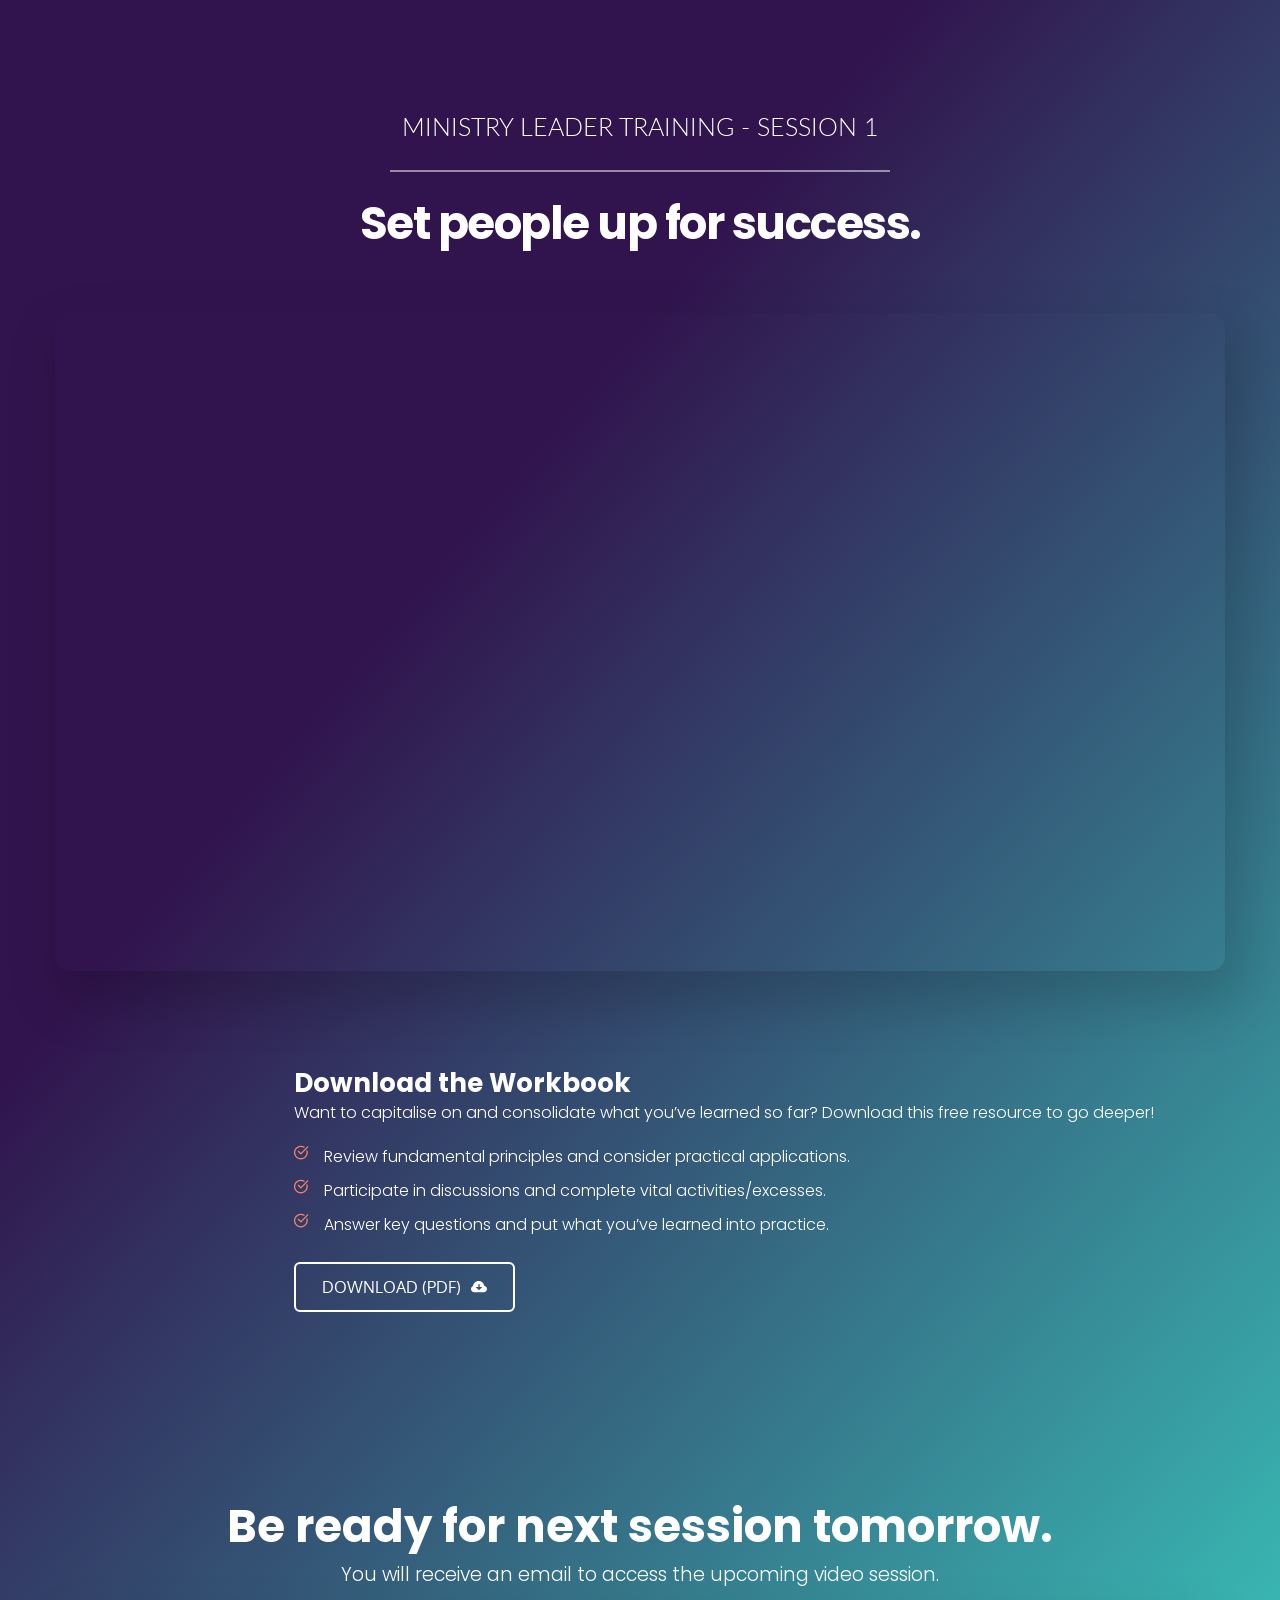
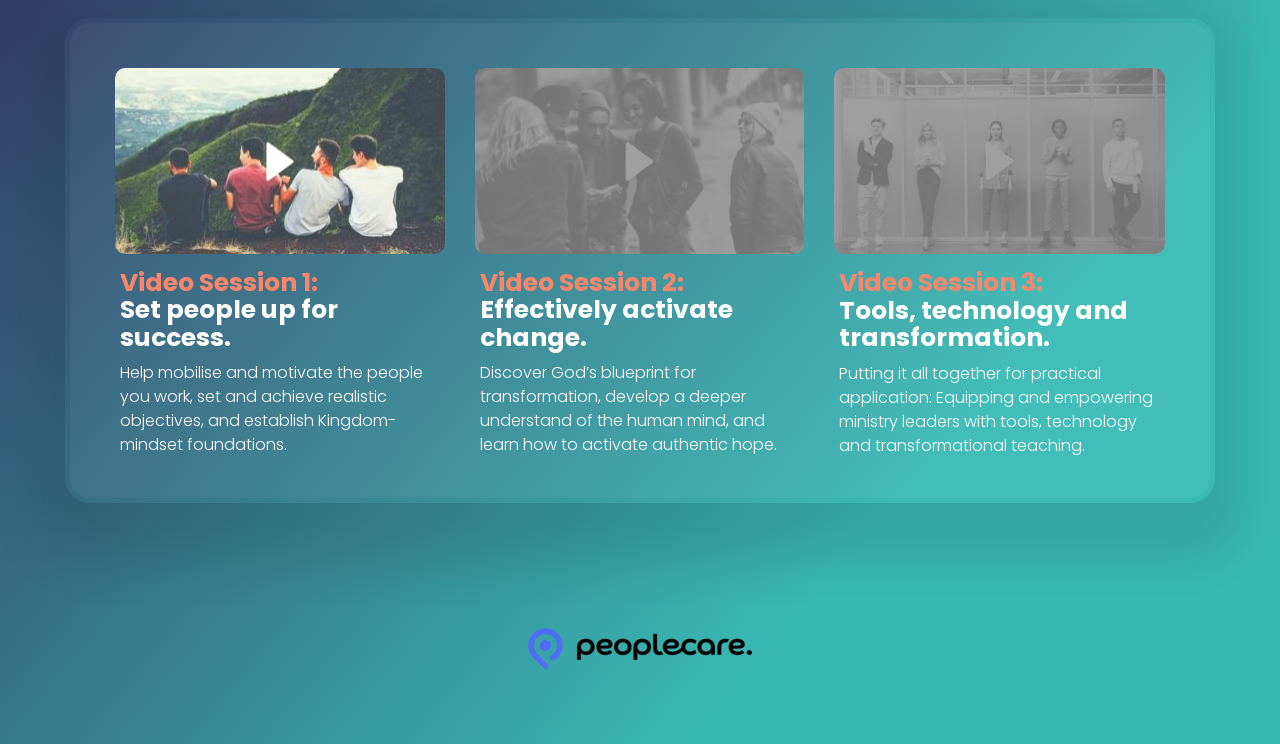
<file: session-1-fd78g69r.html>
<!DOCTYPE html><html lang="en"><head><meta charset="utf-8"><link rel="canonical" href="https://main--transformlives.netlify.app/session-1-fd78g69r" /><link rel="icon" href="https://a-cloud.b-cdn.net/media/iW=32&iH=any/9e96c99d576c4e999aab70855998f97c.png" sizes="32x32"/><link rel="icon" href="https://a-cloud.b-cdn.net/media/iW=192&iH=any/9e96c99d576c4e999aab70855998f97c.png" sizes="192x192"/><link rel="apple-touch-icon-precomposed" href="https://a-cloud.b-cdn.net/media/iW=180&iH=any/9e96c99d576c4e999aab70855998f97c.png"/><title>Session 1 | Transformlives.training | 3-Part Training for Ministry Leaders</title><meta name="description" content=""><meta property="og:title" content=""><meta property="og:description" content=""><meta property="og:url" content="https://main--transformlives.netlify.app/session-1-fd78g69r"><meta content="summary_large_image" name="twitter:card"><!-- ASSETS --><meta name="viewport" content="width=device-width, initial-scale=1"><link class="brz-link brz-link-bunny-fonts-prefetch" rel="dns-prefetch" href="//fonts.bunny.net"><link class="brz-link brz-link-bunny-fonts-preconnect" rel="preconnect" href="https://fonts.bunny.net/" crossorigin><link class="brz-link brz-link-cdn-preconnect" rel="preconnect" href="https://a-cloud.b-cdn.net" crossorigin><link href="https://fonts.bunny.net/css?family=Lato:100,100italic,300,300italic,regular,italic,700,700italic,900,900italic|Poppins:100,100italic,200,200italic,300,300italic,regular,italic,500,500italic,600,600italic,700,700italic,800,800italic,900,900italic|Overpass:100,100italic,200,200italic,300,300italic,regular,italic,600,600italic,700,700italic,800,800italic,900,900italic|Oxygen:300,regular,700&subset=arabic,bengali,cyrillic,cyrillic-ext,devanagari,greek,greek-ext,gujarati,hebrew,khmer,korean,latin-ext,tamil,telugu,thai,vietnamese&display=swap" class="brz-link brz-link-google" type="text/css" rel="stylesheet"/><link href="assets/54fad5dcd467efc450b5903ea3e892f5.css" class="brz-link brz-link-preview-lib" data-group="group-3" rel="stylesheet"/><link href="assets/3fda7172ceb6fb343778843f821e0ba5.css" class="brz-link brz-link-preview-pro" rel="stylesheet"/><style class="brz-style"></style><style class="brz-style">.brz .brz-css-lsscw {z-index: auto;margin: 0;}
.brz .brz-css-lsscw.brz-section .brz-section__content {min-height: auto;display: flex;}
.brz .brz-css-lsscw .brz-container {justify-content: center;}
.brz .brz-css-lsscw > .slick-slider > .brz-slick-slider__dots {color: rgba(0,0,0,1);}
.brz .brz-css-lsscw > .slick-slider > .brz-slick-slider__arrow {color: rgba(0,0,0,.7);}
@media (min-width:991px) {.brz .brz-css-lsscw {display: block;}}
@media (min-width:991px) {.brz .brz-css-lsscw > .slick-slider > .brz-slick-slider__arrow:hover {color: rgba(0,0,0,1);}}
@media (max-width:991px) and (min-width:768px) {.brz .brz-css-lsscw {z-index: auto;margin: 0;}
	.brz .brz-css-lsscw.brz-section .brz-section__content {min-height: auto;display: flex;}
	.brz .brz-css-lsscw .brz-container {justify-content: center;}
	.brz .brz-css-lsscw > .slick-slider > .brz-slick-slider__dots {color: rgba(0,0,0,1);}
	.brz .brz-css-lsscw > .slick-slider > .brz-slick-slider__arrow {color: rgba(0,0,0,.7);}}
@media (max-width:991px) and (min-width:768px) {.brz .brz-css-lsscw {display: block;}}
@media (max-width:767px) {.brz .brz-css-lsscw {z-index: auto;margin: 0;}
	.brz .brz-css-lsscw.brz-section .brz-section__content {min-height: auto;display: flex;}
	.brz .brz-css-lsscw .brz-container {justify-content: center;}
	.brz .brz-css-lsscw > .slick-slider > .brz-slick-slider__dots {color: rgba(0,0,0,1);}
	.brz .brz-css-lsscw > .slick-slider > .brz-slick-slider__arrow {color: rgba(0,0,0,.7);}}
@media (max-width:767px) {.brz .brz-css-lsscw {display: block;}}
.brz .brz-css-abopa {padding: 75px 0px 75px 0px;}
.brz .brz-css-abopa > .brz-bg {border: 0px solid rgba(102,115,141,0);border-radius: 0px;mix-blend-mode: normal;}
.brz .brz-css-abopa > .brz-bg > .brz-bg-image {background-image: none;display: block;background-size: cover;background-repeat: no-repeat;}
.brz .brz-css-abopa > .brz-bg > .brz-bg-image:after {content: "";background-image: none;}
.brz .brz-css-abopa > .brz-bg > .brz-bg-color {background-color: rgba(0,0,0,0);background-image: none;}
.brz .brz-css-abopa > .brz-bg > .brz-bg-map {display: none;}
.brz .brz-css-abopa > .brz-bg > .brz-bg-video {display: none;}
.brz .brz-css-abopa > .brz-bg > .brz-bg-shape__top {background-size: 100% 100px;height: 100px;transform: rotateX(0deg) rotateY(0deg);z-index: auto;}
.brz .brz-css-abopa > .brz-bg > .brz-bg-shape__top::after {background-image: none;-webkit-mask-image: none;background-size: 100% 100px;height: 100px;}
.brz .brz-css-abopa > .brz-bg > .brz-bg-shape__bottom {background-size: 100% 100px;height: 100px;transform: rotateX(-180deg) rotateY(-180deg);z-index: auto;}
.brz .brz-css-abopa > .brz-bg > .brz-bg-shape__bottom::after {background-image: none;-webkit-mask-image: none;background-size: 100% 100px;height: 100px;}
@media (min-width:991px) {.brz .brz-css-abopa > .brz-bg {transition-duration: .5s;transition-property: filter,box-shadow,background,border-radius,border-color;}
	.brz .brz-css-abopa > .brz-bg > .brz-bg-image {background-attachment: scroll;transition-duration: .5s;transition-property: filter,box-shadow,background,border-radius,border-color;}
	.brz .brz-css-abopa > .brz-bg > .brz-bg-color {transition-duration: .5s;transition-property: filter,box-shadow,background,border-radius,border-color;}
	.brz .brz-css-abopa > .brz-bg > .brz-bg-map {transition-duration: .5s;transition-property: filter,box-shadow,background,border-radius,border-color;}
	.brz .brz-css-abopa > .brz-bg > .brz-bg-video {transition-duration: .5s;transition-property: filter,box-shadow,background,border-radius,border-color;}}
@media (max-width:991px) and (min-width:768px) {.brz .brz-css-abopa {padding: 50px 15px 50px 15px;}
	.brz .brz-css-abopa > .brz-bg {border: 0px solid rgba(102,115,141,0);border-radius: 0px;mix-blend-mode: normal;}
	.brz .brz-css-abopa > .brz-bg > .brz-bg-image {background-image: none;display: block;background-size: cover;background-repeat: no-repeat;}
	.brz .brz-css-abopa > .brz-bg > .brz-bg-image:after {content: "";background-image: none;}
	.brz .brz-css-abopa > .brz-bg > .brz-bg-color {background-color: rgba(0,0,0,0);background-image: none;}
	.brz .brz-css-abopa > .brz-bg > .brz-bg-map {display: none;}
	.brz .brz-css-abopa > .brz-bg > .brz-bg-video {display: none;}
	.brz .brz-css-abopa > .brz-bg > .brz-bg-shape__top {background-size: 100% 100px;height: 100px;transform: rotateX(0deg) rotateY(0deg);z-index: auto;}
	.brz .brz-css-abopa > .brz-bg > .brz-bg-shape__top::after {background-image: none;-webkit-mask-image: none;background-size: 100% 100px;height: 100px;}
	.brz .brz-css-abopa > .brz-bg > .brz-bg-shape__bottom {background-size: 100% 100px;height: 100px;transform: rotateX(-180deg) rotateY(-180deg);z-index: auto;}
	.brz .brz-css-abopa > .brz-bg > .brz-bg-shape__bottom::after {background-image: none;-webkit-mask-image: none;background-size: 100% 100px;height: 100px;}}
@media (max-width:991px) and (min-width:768px) {.brz .brz-css-abopa > .brz-bg {transition-duration: .5s;transition-property: filter,box-shadow,background,border-radius,border-color;}
	.brz .brz-css-abopa > .brz-bg > .brz-bg-image {transition-duration: .5s;transition-property: filter,box-shadow,background,border-radius,border-color;}
	.brz .brz-css-abopa > .brz-bg > .brz-bg-color {transition-duration: .5s;transition-property: filter,box-shadow,background,border-radius,border-color;}
	.brz .brz-css-abopa > .brz-bg > .brz-bg-map {transition-duration: .5s;transition-property: filter,box-shadow,background,border-radius,border-color;}
	.brz .brz-css-abopa > .brz-bg > .brz-bg-video {transition-duration: .5s;transition-property: filter,box-shadow,background,border-radius,border-color;}}
@media (max-width:767px) {.brz .brz-css-abopa {padding: 25px 15px 25px 15px;}
	.brz .brz-css-abopa > .brz-bg {border: 0px solid rgba(102,115,141,0);border-radius: 0px;mix-blend-mode: normal;}
	.brz .brz-css-abopa > .brz-bg > .brz-bg-image {background-image: none;display: block;background-size: cover;background-repeat: no-repeat;}
	.brz .brz-css-abopa > .brz-bg > .brz-bg-image:after {content: "";background-image: none;}
	.brz .brz-css-abopa > .brz-bg > .brz-bg-color {background-color: rgba(0,0,0,0);background-image: none;}
	.brz .brz-css-abopa > .brz-bg > .brz-bg-map {display: none;}
	.brz .brz-css-abopa > .brz-bg > .brz-bg-video {display: none;}
	.brz .brz-css-abopa > .brz-bg > .brz-bg-shape__top {background-size: 100% 100px;height: 100px;transform: rotateX(0deg) rotateY(0deg);z-index: auto;}
	.brz .brz-css-abopa > .brz-bg > .brz-bg-shape__top::after {background-image: none;-webkit-mask-image: none;background-size: 100% 100px;height: 100px;}
	.brz .brz-css-abopa > .brz-bg > .brz-bg-shape__bottom {background-size: 100% 100px;height: 100px;transform: rotateX(-180deg) rotateY(-180deg);z-index: auto;}
	.brz .brz-css-abopa > .brz-bg > .brz-bg-shape__bottom::after {background-image: none;-webkit-mask-image: none;background-size: 100% 100px;height: 100px;}}
@media (max-width:767px) {.brz .brz-css-abopa > .brz-bg {transition-duration: .5s;transition-property: filter,box-shadow,background,border-radius,border-color;}
	.brz .brz-css-abopa > .brz-bg > .brz-bg-image {transition-duration: .5s;transition-property: filter,box-shadow,background,border-radius,border-color;}
	.brz .brz-css-abopa > .brz-bg > .brz-bg-color {transition-duration: .5s;transition-property: filter,box-shadow,background,border-radius,border-color;}
	.brz .brz-css-abopa > .brz-bg > .brz-bg-map {transition-duration: .5s;transition-property: filter,box-shadow,background,border-radius,border-color;}
	.brz .brz-css-abopa > .brz-bg > .brz-bg-video {transition-duration: .5s;transition-property: filter,box-shadow,background,border-radius,border-color;}}
.brz .brz-css-hoeaq {border: 0px solid transparent;}
@media (min-width:991px) {.brz .brz-css-hoeaq {max-width: calc(1 * var(--brz-section-container-max-width,1170px));}}
@media (max-width:991px) and (min-width:768px) {.brz .brz-css-hoeaq {border: 0px solid transparent;}}
@media (max-width:991px) and (min-width:768px) {.brz .brz-css-hoeaq {max-width: 100%;}}
@media (max-width:767px) {.brz .brz-css-hoeaq {border: 0px solid transparent;}}
@media (max-width:767px) {.brz .brz-css-hoeaq {max-width: 100%;}}
.brz .brz-css-thxic {margin: 0;z-index: auto;align-items: flex-start;}
.brz .brz-css-thxic > .brz-bg {border: 0px solid rgba(102,115,141,0);border-radius: 0px;box-shadow: none;max-width: 100%;mix-blend-mode: normal;}
.brz .brz-css-thxic > .brz-bg > .brz-bg-image {background-image: none;display: block;}
.brz .brz-css-thxic > .brz-bg > .brz-bg-image:after {content: "";background-image: none;}
.brz .brz-css-thxic > .brz-bg > .brz-bg-color {background-color: rgba(0,0,0,0);background-image: none;}
.brz .brz-css-thxic > .brz-bg > .brz-bg-map {display: none;}
.brz .brz-css-thxic > .brz-bg > .brz-bg-video {display: none;}
.brz .brz-css-thxic > .brz-row {border: 0px solid transparent;}
@media (min-width:991px) {.brz .brz-css-thxic {min-height: auto;display: flex;}
	.brz .brz-css-thxic > .brz-bg {transition-duration: .5s;transition-property: filter,box-shadow,background,border-radius,border-color;}
	.brz .brz-css-thxic > .brz-bg > .brz-bg-image {transition-duration: .5s;transition-property: filter,box-shadow,background,border-radius,border-color;}
	.brz .brz-css-thxic > .brz-bg > .brz-bg-color {transition-duration: .5s;transition-property: filter,box-shadow,background,border-radius,border-color;}
	.brz .brz-css-thxic > .brz-bg > .brz-bg-video {transition-duration: .5s;transition-property: filter,box-shadow,background,border-radius,border-color;}
	.brz .brz-css-thxic > .brz-row {transition-duration: .5s;transition-property: filter,box-shadow,background,border-radius,border-color;}}
@media (max-width:991px) and (min-width:768px) {.brz .brz-css-thxic {margin: 0;z-index: auto;align-items: flex-start;}
	.brz .brz-css-thxic > .brz-bg {border: 0px solid rgba(102,115,141,0);border-radius: 0px;box-shadow: none;max-width: 100%;mix-blend-mode: normal;}
	.brz .brz-css-thxic > .brz-bg > .brz-bg-image {background-image: none;display: block;}
	.brz .brz-css-thxic > .brz-bg > .brz-bg-image:after {content: "";background-image: none;}
	.brz .brz-css-thxic > .brz-bg > .brz-bg-color {background-color: rgba(0,0,0,0);background-image: none;}
	.brz .brz-css-thxic > .brz-bg > .brz-bg-map {display: none;}
	.brz .brz-css-thxic > .brz-bg > .brz-bg-video {display: none;}
	.brz .brz-css-thxic > .brz-row {border: 0px solid transparent;}}
@media (max-width:991px) and (min-width:768px) {.brz .brz-css-thxic {min-height: auto;display: flex;}
	.brz .brz-css-thxic > .brz-bg {transition-duration: .5s;transition-property: filter,box-shadow,background,border-radius,border-color;}
	.brz .brz-css-thxic > .brz-bg > .brz-bg-image {transition-duration: .5s;transition-property: filter,box-shadow,background,border-radius,border-color;}
	.brz .brz-css-thxic > .brz-bg > .brz-bg-color {transition-duration: .5s;transition-property: filter,box-shadow,background,border-radius,border-color;}
	.brz .brz-css-thxic > .brz-bg > .brz-bg-video {transition-duration: .5s;transition-property: filter,box-shadow,background,border-radius,border-color;}
	.brz .brz-css-thxic > .brz-row {flex-direction: row;flex-wrap: wrap;justify-content: flex-start;transition-duration: .5s;transition-property: filter,box-shadow,background,border-radius,border-color;}}
@media (max-width:767px) {.brz .brz-css-thxic {margin: 0;z-index: auto;align-items: flex-start;}
	.brz .brz-css-thxic > .brz-bg {border: 0px solid rgba(102,115,141,0);border-radius: 0px;box-shadow: none;max-width: 100%;mix-blend-mode: normal;}
	.brz .brz-css-thxic > .brz-bg > .brz-bg-image {background-image: none;display: block;}
	.brz .brz-css-thxic > .brz-bg > .brz-bg-image:after {content: "";background-image: none;}
	.brz .brz-css-thxic > .brz-bg > .brz-bg-color {background-color: rgba(0,0,0,0);background-image: none;}
	.brz .brz-css-thxic > .brz-bg > .brz-bg-map {display: none;}
	.brz .brz-css-thxic > .brz-bg > .brz-bg-video {display: none;}
	.brz .brz-css-thxic > .brz-row {border: 0px solid transparent;}}
@media (max-width:767px) {.brz .brz-css-thxic {min-height: auto;display: flex;}
	.brz .brz-css-thxic > .brz-bg {transition-duration: .5s;transition-property: filter,box-shadow,background,border-radius,border-color;}
	.brz .brz-css-thxic > .brz-bg > .brz-bg-image {transition-duration: .5s;transition-property: filter,box-shadow,background,border-radius,border-color;}
	.brz .brz-css-thxic > .brz-bg > .brz-bg-color {transition-duration: .5s;transition-property: filter,box-shadow,background,border-radius,border-color;}
	.brz .brz-css-thxic > .brz-bg > .brz-bg-video {transition-duration: .5s;transition-property: filter,box-shadow,background,border-radius,border-color;}
	.brz .brz-css-thxic > .brz-row {flex-direction: row;flex-wrap: wrap;justify-content: flex-start;transition-duration: .5s;transition-property: filter,box-shadow,background,border-radius,border-color;}}
.brz .brz-css-lkgyt {padding: 10px;max-width: 100%;}
@media (max-width:991px) and (min-width:768px) {.brz .brz-css-lkgyt {padding: 0;max-width: 100%;}}
@media (max-width:767px) {.brz .brz-css-lkgyt {padding: 0;max-width: 100%;}}
.brz .brz-css-zlnvh {z-index: auto;flex: 1 1 50%;max-width: 50%;justify-content: flex-start;}
.brz .brz-css-zlnvh > .brz-bg {border: 0px solid rgba(102,115,141,0);border-radius: 0px;box-shadow: none;margin: 0;mix-blend-mode: normal;}
.brz .brz-css-zlnvh > .brz-bg > .brz-bg-image {background-image: none;display: block;}
.brz .brz-css-zlnvh > .brz-bg > .brz-bg-image:after {content: "";background-image: none;}
.brz .brz-css-zlnvh > .brz-bg > .brz-bg-color {background-color: rgba(0,0,0,0);background-image: none;}
.brz .brz-css-zlnvh > .brz-bg > .brz-bg-map {display: none;}
.brz .brz-css-zlnvh > .brz-bg > .brz-bg-video {display: none;}
@media (min-width:991px) {.brz .brz-css-zlnvh > .brz-bg {transition-duration: .5s;transition-property: filter,box-shadow,background,border-radius,border-color;}
	.brz .brz-css-zlnvh > .brz-bg > .brz-bg-image {transition-duration: .5s;transition-property: filter,box-shadow,background,border-radius,border-color;}
	.brz .brz-css-zlnvh > .brz-bg > .brz-bg-color {transition-duration: .5s;transition-property: filter,box-shadow,background,border-radius,border-color;}}
@media (max-width:991px) and (min-width:768px) {.brz .brz-css-zlnvh {z-index: auto;flex: 1 1 50%;max-width: 50%;justify-content: flex-start;}
	.brz .brz-css-zlnvh > .brz-bg {border: 0px solid rgba(102,115,141,0);border-radius: 0px;box-shadow: none;margin: 0;mix-blend-mode: normal;}
	.brz .brz-css-zlnvh > .brz-bg > .brz-bg-image {background-image: none;display: block;}
	.brz .brz-css-zlnvh > .brz-bg > .brz-bg-image:after {content: "";background-image: none;}
	.brz .brz-css-zlnvh > .brz-bg > .brz-bg-color {background-color: rgba(0,0,0,0);background-image: none;}
	.brz .brz-css-zlnvh > .brz-bg > .brz-bg-map {display: none;}
	.brz .brz-css-zlnvh > .brz-bg > .brz-bg-video {display: none;}}
@media (max-width:991px) and (min-width:768px) {.brz .brz-css-zlnvh > .brz-bg {transition-duration: .5s;transition-property: filter,box-shadow,background,border-radius,border-color;}
	.brz .brz-css-zlnvh > .brz-bg > .brz-bg-image {transition-duration: .5s;transition-property: filter,box-shadow,background,border-radius,border-color;}
	.brz .brz-css-zlnvh > .brz-bg > .brz-bg-color {transition-duration: .5s;transition-property: filter,box-shadow,background,border-radius,border-color;}}
@media (max-width:767px) {.brz .brz-css-zlnvh {z-index: auto;flex: 1 1 100%;max-width: 100%;justify-content: flex-start;}
	.brz .brz-css-zlnvh > .brz-bg {border: 0px solid rgba(102,115,141,0);border-radius: 0px;box-shadow: none;margin: 10px 0px 10px 0px;mix-blend-mode: normal;}
	.brz .brz-css-zlnvh > .brz-bg > .brz-bg-image {background-image: none;display: block;}
	.brz .brz-css-zlnvh > .brz-bg > .brz-bg-image:after {content: "";background-image: none;}
	.brz .brz-css-zlnvh > .brz-bg > .brz-bg-color {background-color: rgba(0,0,0,0);background-image: none;}
	.brz .brz-css-zlnvh > .brz-bg > .brz-bg-map {display: none;}
	.brz .brz-css-zlnvh > .brz-bg > .brz-bg-video {display: none;}}
@media (max-width:767px) {.brz .brz-css-zlnvh > .brz-bg {transition-duration: .5s;transition-property: filter,box-shadow,background,border-radius,border-color;}
	.brz .brz-css-zlnvh > .brz-bg > .brz-bg-image {transition-duration: .5s;transition-property: filter,box-shadow,background,border-radius,border-color;}
	.brz .brz-css-zlnvh > .brz-bg > .brz-bg-color {transition-duration: .5s;transition-property: filter,box-shadow,background,border-radius,border-color;}}
.brz .brz-css-piplf {z-index: auto;margin: 0;border: 0px solid transparent;padding: 5px 15px 5px 15px;min-height: auto;}
@media (min-width:991px) {.brz .brz-css-piplf {display: flex;transition-duration: .5s;transition-property: filter,box-shadow,background,border-radius,border-color;}}
@media (max-width:991px) and (min-width:768px) {.brz .brz-css-piplf {z-index: auto;margin: 0;border: 0px solid transparent;padding: 5px 15px 5px 15px;min-height: auto;}}
@media (max-width:991px) and (min-width:768px) {.brz .brz-css-piplf {display: flex;transition-duration: .5s;transition-property: filter,box-shadow,background,border-radius,border-color;}}
@media (max-width:767px) {.brz .brz-css-piplf {z-index: auto;margin: 10px 0px 10px 0px;border: 0px solid transparent;padding: 0;min-height: auto;}}
@media (max-width:767px) {.brz .brz-css-piplf {display: flex;transition-duration: .5s;transition-property: filter,box-shadow,background,border-radius,border-color;}}
.brz .brz-css-fnlmf {padding: 0;margin: 10px 0px 10px 0px;justify-content: center;position: relative;}
@media (min-width:991px) {.brz .brz-css-fnlmf {display: flex;z-index: auto;position: relative;}}
@media (max-width:991px) and (min-width:768px) {.brz .brz-css-fnlmf {padding: 0;margin: 10px 0px 10px 0px;justify-content: center;position: relative;}}
@media (max-width:991px) and (min-width:768px) {.brz .brz-css-fnlmf {display: flex;z-index: auto;position: relative;}}
@media (max-width:767px) {.brz .brz-css-fnlmf {padding: 0;margin: 10px 0px 10px 0px;justify-content: center;position: relative;}}
@media (max-width:767px) {.brz .brz-css-fnlmf {display: flex;z-index: auto;position: relative;}}
.brz .brz-css-njtrk {animation-name: none;animation-duration: 1000ms;animation-delay: 1000ms;animation-iteration-count: unset;}
@media (max-width:991px) and (min-width:768px) {.brz .brz-css-njtrk {animation-name: none;animation-duration: 1000ms;animation-delay: 1000ms;animation-iteration-count: unset;}}
@media (max-width:767px) {.brz .brz-css-njtrk {animation-name: none;animation-duration: 1000ms;animation-delay: 1000ms;animation-iteration-count: unset;}}
.brz .brz-css-pryhe {width: 100%;mix-blend-mode: normal;}
@media (max-width:991px) and (min-width:768px) {.brz .brz-css-pryhe {width: 100%;mix-blend-mode: normal;}}
@media (max-width:767px) {.brz .brz-css-pryhe {width: 100%;mix-blend-mode: normal;}}
.brz .brz-css-ftgoy {width: 75%;}
.brz .brz-css-ftgoy .brz-hr {border-top: 2px solid rgba(var(--brz-global-color7),.75);border-radius: 0px;}
.brz .brz-css-ftgoy .brz-line-container:before {mask-size: 20px 100%;-webkit-mask-size: 20px 100%;border-top: 2px solid rgba(var(--brz-global-color7),.75);border-radius: 0px;}
.brz .brz-css-ftgoy .brz-line-container:after {display: none;mask-size: 20px 100%;-webkit-mask-size: 20px 100%;border-top: 2px solid rgba(var(--brz-global-color7),.75);border-radius: 0px;}
.brz .brz-css-ftgoy .brz-line-content {color: rgba(0,0,0,1);}
.brz .brz-css-ftgoy.brz-line-text .brz-line-content {font-family: Lato,sans-serif;font-size: 20px;line-height: 1;font-weight: 400;letter-spacing: 0px;margin: 0 10px;}
.brz .brz-css-ftgoy.brz-line-icon .brz-line-content {font-size: 16px;transform: rotate(0deg);}
.brz .brz-css-ftgoy .brz-line-icon-wrapper {box-shadow: none;border-radius: 0px;margin: 0 10px;background-color: rgba(255,0,0,0);border: 0px solid rgba(0,0,0,0);padding: 0px;}
@media (min-width:991px) {.brz .brz-css-ftgoy .brz-hr {transition-duration: .5s;}
	.brz .brz-css-ftgoy .brz-line-container:before {transition-duration: .5s;}
	.brz .brz-css-ftgoy .brz-line-container:after {transition-duration: .5s;}
	.brz .brz-css-ftgoy .brz-line-content {transition-duration: .5s;}
	.brz .brz-css-ftgoy .brz-line-icon-wrapper {transition-duration: .5s;}}
@media (max-width:991px) and (min-width:768px) {.brz .brz-css-ftgoy {width: 75%;}
	.brz .brz-css-ftgoy .brz-hr {border-top: 2px solid rgba(var(--brz-global-color7),.75);border-radius: 0px;}
	.brz .brz-css-ftgoy .brz-line-container:before {mask-size: 20px 100%;-webkit-mask-size: 20px 100%;border-top: 2px solid rgba(var(--brz-global-color7),.75);border-radius: 0px;}
	.brz .brz-css-ftgoy .brz-line-container:after {display: none;mask-size: 20px 100%;-webkit-mask-size: 20px 100%;border-top: 2px solid rgba(var(--brz-global-color7),.75);border-radius: 0px;}
	.brz .brz-css-ftgoy .brz-line-content {color: rgba(0,0,0,1);}
	.brz .brz-css-ftgoy.brz-line-text .brz-line-content {font-family: Lato,sans-serif;font-size: 20px;line-height: 1;font-weight: 400;letter-spacing: 0px;margin: 0 10px;}
	.brz .brz-css-ftgoy.brz-line-icon .brz-line-content {font-size: 16px;transform: rotate(0deg);}
	.brz .brz-css-ftgoy .brz-line-icon-wrapper {box-shadow: none;border-radius: 0px;margin: 0 10px;background-color: rgba(255,0,0,0);border: 0px solid rgba(0,0,0,0);padding: 0px;}}
@media (max-width:991px) and (min-width:768px) {.brz .brz-css-ftgoy .brz-hr {transition-duration: .5s;}
	.brz .brz-css-ftgoy .brz-line-container:before {transition-duration: .5s;}
	.brz .brz-css-ftgoy .brz-line-container:after {transition-duration: .5s;}
	.brz .brz-css-ftgoy .brz-line-content {transition-duration: .5s;}
	.brz .brz-css-ftgoy .brz-line-icon-wrapper {transition-duration: .5s;}}
@media (max-width:767px) {.brz .brz-css-ftgoy {width: 75%;}
	.brz .brz-css-ftgoy .brz-hr {border-top: 2px solid rgba(var(--brz-global-color7),.75);border-radius: 0px;}
	.brz .brz-css-ftgoy .brz-line-container:before {mask-size: 20px 100%;-webkit-mask-size: 20px 100%;border-top: 2px solid rgba(var(--brz-global-color7),.75);border-radius: 0px;}
	.brz .brz-css-ftgoy .brz-line-container:after {display: none;mask-size: 20px 100%;-webkit-mask-size: 20px 100%;border-top: 2px solid rgba(var(--brz-global-color7),.75);border-radius: 0px;}
	.brz .brz-css-ftgoy .brz-line-content {color: rgba(0,0,0,1);}
	.brz .brz-css-ftgoy.brz-line-text .brz-line-content {font-family: Lato,sans-serif;font-size: 20px;line-height: 1;font-weight: 400;letter-spacing: 0px;margin: 0 10px;}
	.brz .brz-css-ftgoy.brz-line-icon .brz-line-content {font-size: 16px;transform: rotate(0deg);}
	.brz .brz-css-ftgoy .brz-line-icon-wrapper {box-shadow: none;border-radius: 0px;margin: 0 10px;background-color: rgba(255,0,0,0);border: 0px solid rgba(0,0,0,0);padding: 0px;}}
@media (max-width:767px) {.brz .brz-css-ftgoy .brz-hr {transition-duration: .5s;}
	.brz .brz-css-ftgoy .brz-line-container:before {transition-duration: .5s;}
	.brz .brz-css-ftgoy .brz-line-container:after {transition-duration: .5s;}
	.brz .brz-css-ftgoy .brz-line-content {transition-duration: .5s;}
	.brz .brz-css-ftgoy .brz-line-icon-wrapper {transition-duration: .5s;}}
.brz .brz-css-nbvyb {animation-name: none;animation-duration: 1000ms;animation-delay: 1000ms;animation-iteration-count: unset;}
@media (max-width:991px) and (min-width:768px) {.brz .brz-css-nbvyb {animation-name: none;animation-duration: 1000ms;animation-delay: 1000ms;animation-iteration-count: unset;}}
@media (max-width:767px) {.brz .brz-css-nbvyb {animation-name: none;animation-duration: 1000ms;animation-delay: 1000ms;animation-iteration-count: unset;}}
.brz .brz-css-rnwjm {width: 100%;}
.brz .brz-css-rnwjm:before {box-shadow: none;border: 0px solid rgba(220,222,225,1);border-radius: 0px;}
.brz .brz-css-rnwjm .brz-embed-content {padding: 0;background-color: rgba(var(--brz-global-color2),0);background-image: none;border-radius: 0px;}
@media (min-width:991px) {.brz .brz-css-rnwjm:before {transition-duration: .5s;transition-property: filter,box-shadow,background,border-radius,border-color;}}
@media (max-width:991px) and (min-width:768px) {.brz .brz-css-rnwjm {width: 100%;}
	.brz .brz-css-rnwjm:before {box-shadow: none;border: 0px solid rgba(220,222,225,1);border-radius: 0px;}
	.brz .brz-css-rnwjm .brz-embed-content {padding: 0;background-color: rgba(var(--brz-global-color2),0);background-image: none;border-radius: 0px;}}
@media (max-width:991px) and (min-width:768px) {.brz .brz-css-rnwjm:before {transition-duration: .5s;transition-property: filter,box-shadow,background,border-radius,border-color;}}
@media (max-width:767px) {.brz .brz-css-rnwjm {width: 100%;}
	.brz .brz-css-rnwjm:before {box-shadow: none;border: 0px solid rgba(220,222,225,1);border-radius: 0px;}
	.brz .brz-css-rnwjm .brz-embed-content {padding: 0;background-color: rgba(var(--brz-global-color2),0);background-image: none;border-radius: 0px;}}
@media (max-width:767px) {.brz .brz-css-rnwjm:before {transition-duration: .5s;transition-property: filter,box-shadow,background,border-radius,border-color;}}
.brz .brz-css-zwvwb {max-width: 100%;height: auto;box-shadow: none;border: 0px solid rgba(102,115,141,0);border-radius: 0px;}
.brz .brz-css-zwvwb .brz-picture:after {box-shadow: none;background-color: rgba(255,255,255,0);background-image: none;border-radius: 0px;}
.brz .brz-css-zwvwb .brz-picture {-webkit-mask-image: none;mask-image: none;}
@media (min-width:991px) {.brz .brz-css-zwvwb {transition-duration: .5s;transition-property: filter,box-shadow,background,border-radius,border-color;}
	.brz .brz-css-zwvwb .brz-picture:after {transition-duration: .5s;transition-property: filter,box-shadow,background,border-radius,border-color;}
	.brz .brz-css-zwvwb .brz-picture {transition-duration: .5s;transition-property: filter,box-shadow,background,border-radius,border-color;}}
@media (max-width:991px) and (min-width:768px) {.brz .brz-css-zwvwb {max-width: 100%;height: auto;box-shadow: none;border: 0px solid rgba(102,115,141,0);border-radius: 0px;}
	.brz .brz-css-zwvwb .brz-picture:after {box-shadow: none;background-color: rgba(255,255,255,0);background-image: none;border-radius: 0px;}
	.brz .brz-css-zwvwb .brz-picture {-webkit-mask-image: none;mask-image: none;}}
@media (max-width:991px) and (min-width:768px) {.brz .brz-css-zwvwb {transition-duration: .5s;transition-property: filter,box-shadow,background,border-radius,border-color;}
	.brz .brz-css-zwvwb .brz-picture:after {transition-duration: .5s;transition-property: filter,box-shadow,background,border-radius,border-color;}
	.brz .brz-css-zwvwb .brz-picture {transition-duration: .5s;transition-property: filter,box-shadow,background,border-radius,border-color;}}
@media (max-width:767px) {.brz .brz-css-zwvwb {max-width: 100%;height: auto;box-shadow: none;border: 0px solid rgba(102,115,141,0);border-radius: 0px;}
	.brz .brz-css-zwvwb .brz-picture:after {box-shadow: none;background-color: rgba(255,255,255,0);background-image: none;border-radius: 0px;}
	.brz .brz-css-zwvwb .brz-picture {-webkit-mask-image: none;mask-image: none;}}
@media (max-width:767px) {.brz .brz-css-zwvwb {transition-duration: .5s;transition-property: filter,box-shadow,background,border-radius,border-color;}
	.brz .brz-css-zwvwb .brz-picture:after {transition-duration: .5s;transition-property: filter,box-shadow,background,border-radius,border-color;}
	.brz .brz-css-zwvwb .brz-picture {transition-duration: .5s;transition-property: filter,box-shadow,background,border-radius,border-color;}}
.brz .brz-css-kscfv {padding-top: 141.3424%;}
.brz .brz-css-kscfv > .brz-img {position: absolute;width: 100%;}
@media (max-width:991px) and (min-width:768px) {.brz .brz-css-kscfv {padding-top: 141.3419%;}
	.brz .brz-css-kscfv > .brz-img {position: absolute;width: 100%;}}
@media (max-width:767px) {.brz .brz-css-kscfv {padding-top: 141.3442%;}
	.brz .brz-css-kscfv > .brz-img {position: absolute;width: 100%;}}
.brz .brz-css-smbcz {flex-direction: row;}
.brz .brz-css-smbcz .brz-icon__container {margin-left: auto;margin-right: 20px;align-items: flex-start;}
@media (max-width:991px) and (min-width:768px) {.brz .brz-css-smbcz {flex-direction: row;}
	.brz .brz-css-smbcz .brz-icon__container {margin-left: auto;margin-right: 20px;align-items: flex-start;}}
@media (max-width:767px) {.brz .brz-css-smbcz {flex-direction: row;}
	.brz .brz-css-smbcz .brz-icon__container {margin-left: auto;margin-right: 20px;align-items: flex-start;}}
.brz .brz-css-jdhdf {color: rgba(var(--brz-global-color3),1);background-color: rgba(189,225,244,0);background-image: none;background-image: transparent;border: 0px solid rgba(35,157,219,0);border: 0;box-shadow: none;box-shadow: initial;font-size: 48px;background: transparent;padding: 0;stroke-width: 1;}
@media (min-width:991px) {.brz .brz-css-jdhdf {transition-duration: .5s;transition-property: color,box-shadow,background,border,border-color;}}
@media (min-width:991px) {.brz .brz-css-jdhdf:hover {color: rgba(var(--brz-global-color3),.8);}}
@media (max-width:991px) and (min-width:768px) {.brz .brz-css-jdhdf {color: rgba(var(--brz-global-color3),1);background-color: rgba(189,225,244,0);background-image: none;background-image: transparent;border: 0px solid rgba(35,157,219,0);border: 0;box-shadow: none;box-shadow: initial;font-size: 48px;background: transparent;padding: 0;stroke-width: 1;}}
@media (max-width:991px) and (min-width:768px) {.brz .brz-css-jdhdf {transition-duration: .5s;transition-property: color,box-shadow,background,border,border-color;}}
@media (max-width:767px) {.brz .brz-css-jdhdf {color: rgba(var(--brz-global-color3),1);background-color: rgba(189,225,244,0);background-image: none;background-image: transparent;border: 0px solid rgba(35,157,219,0);border: 0;box-shadow: none;box-shadow: initial;font-size: 48px;background: transparent;padding: 0;stroke-width: 1;}}
@media (max-width:767px) {.brz .brz-css-jdhdf {transition-duration: .5s;transition-property: color,box-shadow,background,border,border-color;}}
.brz .brz-css-hcgwr {z-index: auto;position: relative;margin: 10px 0px 10px 0px;}
@media (min-width:991px) {.brz .brz-css-hcgwr {display: flex;position: relative;}}
@media (max-width:991px) and (min-width:768px) {.brz .brz-css-hcgwr {z-index: auto;position: relative;margin: 10px 0px 10px 0px;}}
@media (max-width:991px) and (min-width:768px) {.brz .brz-css-hcgwr {display: flex;position: relative;}}
@media (max-width:767px) {.brz .brz-css-hcgwr {z-index: auto;position: relative;margin: 10px 0px 10px 0px;}}
@media (max-width:767px) {.brz .brz-css-hcgwr {display: flex;position: relative;}}
.brz .brz-css-wmcgh {justify-content: center;padding: 0;margin: 0px -5px -20px -5px;}
@media (max-width:991px) and (min-width:768px) {.brz .brz-css-wmcgh {justify-content: center;padding: 0;margin: 0px -5px -20px -5px;}}
@media (max-width:767px) {.brz .brz-css-wmcgh {justify-content: center;padding: 0;margin: 0px -5px -20px -5px;}}
.brz .brz-css-ynwgv {padding: 0px 5px 20px 5px;}
@media (max-width:991px) and (min-width:768px) {.brz .brz-css-ynwgv {padding: 0px 5px 20px 5px;}}
@media (max-width:767px) {.brz .brz-css-ynwgv {padding: 0px 5px 20px 5px;}}
.brz .brz-css-qzmir {font-size: 16px;margin-left: 10px;margin-right: 0;stroke-width: 1;}
@media (max-width:991px) and (min-width:768px) {.brz .brz-css-qzmir {font-size: 16px;margin-left: 10px;margin-right: 0;stroke-width: 1;}}
@media (max-width:767px) {.brz .brz-css-qzmir {font-size: 16px;margin-left: 10px;margin-right: 0;stroke-width: 1;}}
.brz .brz-css-chszv.brz-btn {display: flex;align-items: center;justify-content: center;font-family: var(--brz-buttonfontfamily);font-weight: var(--brz-buttonfontweight);font-size: var(--brz-buttonfontsize);line-height: var(--brz-buttonlineheight);letter-spacing: var(--brz-buttonletterspacing);color: rgba(var(--brz-global-color8),1);border: 2px solid rgba(var(--brz-global-color3),0);border-radius: 2px;background-color: rgba(var(--brz-global-color3),1);background-image: none;box-shadow: none;padding: 14px 42px 14px 42px;flex-flow: row-reverse nowrap;}
.brz .brz-css-chszv.brz-btn.brz-btn-submit {color: rgba(var(--brz-global-color8),1);background-color: rgba(var(--brz-global-color3),1);}
.brz .brz-css-chszv .brz-btn--story-container {border: 2px solid rgba(var(--brz-global-color3),0);flex-flow: row-reverse nowrap;border-radius: 2px;}
@media (min-width:991px) {.brz .brz-css-chszv.brz-btn {transition-duration: .5s;transition-property: filter,color,background,border-color,box-shadow;}
	.brz .brz-css-chszv.brz-btn.brz-btn-submit {transition-duration: .5s;transition-property: filter,color,background,border-color,box-shadow;}
	.brz .brz-css-chszv .brz-btn--story-container {transition-duration: .5s;transition-property: filter,color,background,border-color,box-shadow;}}
@media (min-width:991px) {.brz .brz-css-chszv.brz-btn:hover {background-color: rgba(var(--brz-global-color3),.8);}
	.brz .brz-css-chszv.brz-btn.brz-btn-submit:hover {background-color: rgba(var(--brz-global-color3),.8);}}
@media (max-width:991px) and (min-width:768px) {.brz .brz-css-chszv.brz-btn {display: flex;align-items: center;justify-content: center;font-family: var(--brz-buttonfontfamily);font-weight: var(--brz-buttontabletfontweight);font-size: var(--brz-buttontabletfontsize);line-height: var(--brz-buttontabletlineheight);letter-spacing: var(--brz-buttontabletletterspacing);color: rgba(var(--brz-global-color8),1);border: 2px solid rgba(var(--brz-global-color3),0);border-radius: 2px;background-color: rgba(var(--brz-global-color3),1);background-image: none;box-shadow: none;padding: 11px 26px 11px 26px;flex-flow: row-reverse nowrap;}
	.brz .brz-css-chszv.brz-btn.brz-btn-submit {color: rgba(var(--brz-global-color8),1);background-color: rgba(var(--brz-global-color3),1);}
	.brz .brz-css-chszv .brz-btn--story-container {border: 2px solid rgba(var(--brz-global-color3),0);flex-flow: row-reverse nowrap;border-radius: 2px;}}
@media (max-width:991px) and (min-width:768px) {.brz .brz-css-chszv.brz-btn {transition-duration: .5s;transition-property: filter,color,background,border-color,box-shadow;}
	.brz .brz-css-chszv.brz-btn.brz-btn-submit {transition-duration: .5s;transition-property: filter,color,background,border-color,box-shadow;}
	.brz .brz-css-chszv .brz-btn--story-container {transition-duration: .5s;transition-property: filter,color,background,border-color,box-shadow;}}
@media (max-width:767px) {.brz .brz-css-chszv.brz-btn {display: flex;align-items: center;justify-content: center;font-family: var(--brz-buttonfontfamily);font-weight: var(--brz-buttonmobilefontweight);font-size: var(--brz-buttonmobilefontsize);line-height: var(--brz-buttonmobilelineheight);letter-spacing: var(--brz-buttonmobileletterspacing);color: rgba(var(--brz-global-color8),1);border: 2px solid rgba(var(--brz-global-color3),0);border-radius: 2px;background-color: rgba(var(--brz-global-color3),1);background-image: none;box-shadow: none;padding: 11px 26px 11px 26px;flex-flow: row-reverse nowrap;}
	.brz .brz-css-chszv.brz-btn.brz-btn-submit {color: rgba(var(--brz-global-color8),1);background-color: rgba(var(--brz-global-color3),1);}
	.brz .brz-css-chszv .brz-btn--story-container {border: 2px solid rgba(var(--brz-global-color3),0);flex-flow: row-reverse nowrap;border-radius: 2px;}}
@media (max-width:767px) {.brz .brz-css-chszv.brz-btn {transition-duration: .5s;transition-property: filter,color,background,border-color,box-shadow;}
	.brz .brz-css-chszv.brz-btn.brz-btn-submit {transition-duration: .5s;transition-property: filter,color,background,border-color,box-shadow;}
	.brz .brz-css-chszv .brz-btn--story-container {transition-duration: .5s;transition-property: filter,color,background,border-color,box-shadow;}}
.brz .brz-css-yuqqe {max-width: 100%;height: auto;box-shadow: none;border: 0px solid rgba(102,115,141,0);border-radius: 0px;}
.brz .brz-css-yuqqe .brz-picture:after {box-shadow: none;background-color: rgba(255,255,255,0);background-image: none;border-radius: 0px;}
.brz .brz-css-yuqqe .brz-picture {-webkit-mask-image: none;mask-image: none;}
@media (min-width:991px) {.brz .brz-css-yuqqe {transition-duration: .5s;transition-property: filter,box-shadow,background,border-radius,border-color;}
	.brz .brz-css-yuqqe .brz-picture:after {transition-duration: .5s;transition-property: filter,box-shadow,background,border-radius,border-color;}
	.brz .brz-css-yuqqe .brz-picture {transition-duration: .5s;transition-property: filter,box-shadow,background,border-radius,border-color;}}
@media (max-width:991px) and (min-width:768px) {.brz .brz-css-yuqqe {max-width: 100%;height: auto;box-shadow: none;border: 0px solid rgba(102,115,141,0);border-radius: 0px;}
	.brz .brz-css-yuqqe .brz-picture:after {box-shadow: none;background-color: rgba(255,255,255,0);background-image: none;border-radius: 0px;}
	.brz .brz-css-yuqqe .brz-picture {-webkit-mask-image: none;mask-image: none;}}
@media (max-width:991px) and (min-width:768px) {.brz .brz-css-yuqqe {transition-duration: .5s;transition-property: filter,box-shadow,background,border-radius,border-color;}
	.brz .brz-css-yuqqe .brz-picture:after {transition-duration: .5s;transition-property: filter,box-shadow,background,border-radius,border-color;}
	.brz .brz-css-yuqqe .brz-picture {transition-duration: .5s;transition-property: filter,box-shadow,background,border-radius,border-color;}}
@media (max-width:767px) {.brz .brz-css-yuqqe {max-width: 100%;height: auto;box-shadow: none;border: 0px solid rgba(102,115,141,0);border-radius: 0px;}
	.brz .brz-css-yuqqe .brz-picture:after {box-shadow: none;background-color: rgba(255,255,255,0);background-image: none;border-radius: 0px;}
	.brz .brz-css-yuqqe .brz-picture {-webkit-mask-image: none;mask-image: none;}}
@media (max-width:767px) {.brz .brz-css-yuqqe {transition-duration: .5s;transition-property: filter,box-shadow,background,border-radius,border-color;}
	.brz .brz-css-yuqqe .brz-picture:after {transition-duration: .5s;transition-property: filter,box-shadow,background,border-radius,border-color;}
	.brz .brz-css-yuqqe .brz-picture {transition-duration: .5s;transition-property: filter,box-shadow,background,border-radius,border-color;}}
.brz .brz-css-hezoi {padding-top: 56.25%;}
.brz .brz-css-hezoi > .brz-img {position: absolute;width: 100%;}
@media (max-width:991px) and (min-width:768px) {.brz .brz-css-hezoi {padding-top: 56.25%;}
	.brz .brz-css-hezoi > .brz-img {position: absolute;width: 100%;}}
@media (max-width:767px) {.brz .brz-css-hezoi {padding-top: 56.25%;}
	.brz .brz-css-hezoi > .brz-img {position: absolute;width: 100%;}}
.brz .brz-css-idnbm {max-width: 100%;height: auto;box-shadow: none;border: 0px solid rgba(102,115,141,0);border-radius: 0px;}
.brz .brz-css-idnbm .brz-picture:after {box-shadow: none;background-color: rgba(255,255,255,0);background-image: none;border-radius: 0px;}
.brz .brz-css-idnbm .brz-picture {-webkit-mask-image: none;mask-image: none;}
@media (min-width:991px) {.brz .brz-css-idnbm {transition-duration: .5s;transition-property: filter,box-shadow,background,border-radius,border-color;}
	.brz .brz-css-idnbm .brz-picture:after {transition-duration: .5s;transition-property: filter,box-shadow,background,border-radius,border-color;}
	.brz .brz-css-idnbm .brz-picture {transition-duration: .5s;transition-property: filter,box-shadow,background,border-radius,border-color;}}
@media (max-width:991px) and (min-width:768px) {.brz .brz-css-idnbm {max-width: 100%;height: auto;box-shadow: none;border: 0px solid rgba(102,115,141,0);border-radius: 0px;}
	.brz .brz-css-idnbm .brz-picture:after {box-shadow: none;background-color: rgba(255,255,255,0);background-image: none;border-radius: 0px;}
	.brz .brz-css-idnbm .brz-picture {-webkit-mask-image: none;mask-image: none;}}
@media (max-width:991px) and (min-width:768px) {.brz .brz-css-idnbm {transition-duration: .5s;transition-property: filter,box-shadow,background,border-radius,border-color;}
	.brz .brz-css-idnbm .brz-picture:after {transition-duration: .5s;transition-property: filter,box-shadow,background,border-radius,border-color;}
	.brz .brz-css-idnbm .brz-picture {transition-duration: .5s;transition-property: filter,box-shadow,background,border-radius,border-color;}}
@media (max-width:767px) {.brz .brz-css-idnbm {max-width: 100%;height: auto;box-shadow: none;border: 0px solid rgba(102,115,141,0);border-radius: 0px;}
	.brz .brz-css-idnbm .brz-picture:after {box-shadow: none;background-color: rgba(255,255,255,0);background-image: none;border-radius: 0px;}
	.brz .brz-css-idnbm .brz-picture {-webkit-mask-image: none;mask-image: none;}}
@media (max-width:767px) {.brz .brz-css-idnbm {transition-duration: .5s;transition-property: filter,box-shadow,background,border-radius,border-color;}
	.brz .brz-css-idnbm .brz-picture:after {transition-duration: .5s;transition-property: filter,box-shadow,background,border-radius,border-color;}
	.brz .brz-css-idnbm .brz-picture {transition-duration: .5s;transition-property: filter,box-shadow,background,border-radius,border-color;}}
.brz .brz-css-lttdc {padding-top: 56.25%;}
.brz .brz-css-lttdc > .brz-img {position: absolute;width: 100%;}
@media (max-width:991px) and (min-width:768px) {.brz .brz-css-lttdc {padding-top: 56.25%;}
	.brz .brz-css-lttdc > .brz-img {position: absolute;width: 100%;}}
@media (max-width:767px) {.brz .brz-css-lttdc {padding-top: 56.25%;}
	.brz .brz-css-lttdc > .brz-img {position: absolute;width: 100%;}}
.brz .brz-css-zfoid {max-width: 100%;height: auto;box-shadow: none;border: 0px solid rgba(102,115,141,0);border-radius: 0px;}
.brz .brz-css-zfoid .brz-picture:after {box-shadow: none;background-color: rgba(255,255,255,0);background-image: none;border-radius: 0px;}
.brz .brz-css-zfoid .brz-picture {-webkit-mask-image: none;mask-image: none;}
@media (min-width:991px) {.brz .brz-css-zfoid {transition-duration: .5s;transition-property: filter,box-shadow,background,border-radius,border-color;}
	.brz .brz-css-zfoid .brz-picture:after {transition-duration: .5s;transition-property: filter,box-shadow,background,border-radius,border-color;}
	.brz .brz-css-zfoid .brz-picture {transition-duration: .5s;transition-property: filter,box-shadow,background,border-radius,border-color;}}
@media (max-width:991px) and (min-width:768px) {.brz .brz-css-zfoid {max-width: 100%;height: auto;box-shadow: none;border: 0px solid rgba(102,115,141,0);border-radius: 0px;}
	.brz .brz-css-zfoid .brz-picture:after {box-shadow: none;background-color: rgba(255,255,255,0);background-image: none;border-radius: 0px;}
	.brz .brz-css-zfoid .brz-picture {-webkit-mask-image: none;mask-image: none;}}
@media (max-width:991px) and (min-width:768px) {.brz .brz-css-zfoid {transition-duration: .5s;transition-property: filter,box-shadow,background,border-radius,border-color;}
	.brz .brz-css-zfoid .brz-picture:after {transition-duration: .5s;transition-property: filter,box-shadow,background,border-radius,border-color;}
	.brz .brz-css-zfoid .brz-picture {transition-duration: .5s;transition-property: filter,box-shadow,background,border-radius,border-color;}}
@media (max-width:767px) {.brz .brz-css-zfoid {max-width: 100%;height: auto;box-shadow: none;border: 0px solid rgba(102,115,141,0);border-radius: 0px;}
	.brz .brz-css-zfoid .brz-picture:after {box-shadow: none;background-color: rgba(255,255,255,0);background-image: none;border-radius: 0px;}
	.brz .brz-css-zfoid .brz-picture {-webkit-mask-image: none;mask-image: none;}}
@media (max-width:767px) {.brz .brz-css-zfoid {transition-duration: .5s;transition-property: filter,box-shadow,background,border-radius,border-color;}
	.brz .brz-css-zfoid .brz-picture:after {transition-duration: .5s;transition-property: filter,box-shadow,background,border-radius,border-color;}
	.brz .brz-css-zfoid .brz-picture {transition-duration: .5s;transition-property: filter,box-shadow,background,border-radius,border-color;}}
.brz .brz-css-rflqa {padding-top: 56.2504%;}
.brz .brz-css-rflqa > .brz-img {position: absolute;width: 100%;}
@media (max-width:991px) and (min-width:768px) {.brz .brz-css-rflqa {padding-top: 56.25%;}
	.brz .brz-css-rflqa > .brz-img {position: absolute;width: 100%;}}
@media (max-width:767px) {.brz .brz-css-rflqa {padding-top: 56.25%;}
	.brz .brz-css-rflqa > .brz-img {position: absolute;width: 100%;}}
.brz .brz-css-mvyng {max-width: 20%;height: auto;box-shadow: none;border: 0px solid rgba(102,115,141,0);border-radius: 0px;}
.brz .brz-css-mvyng .brz-picture:after {box-shadow: none;background-color: rgba(255,255,255,0);background-image: none;border-radius: 0px;}
.brz .brz-css-mvyng .brz-picture {-webkit-mask-image: none;mask-image: none;}
@media (min-width:991px) {.brz .brz-css-mvyng {transition-duration: .5s;transition-property: filter,box-shadow,background,border-radius,border-color;}
	.brz .brz-css-mvyng .brz-picture:after {transition-duration: .5s;transition-property: filter,box-shadow,background,border-radius,border-color;}
	.brz .brz-css-mvyng .brz-picture {transition-duration: .5s;transition-property: filter,box-shadow,background,border-radius,border-color;}}
@media (max-width:991px) and (min-width:768px) {.brz .brz-css-mvyng {max-width: 20%;height: auto;box-shadow: none;border: 0px solid rgba(102,115,141,0);border-radius: 0px;}
	.brz .brz-css-mvyng .brz-picture:after {box-shadow: none;background-color: rgba(255,255,255,0);background-image: none;border-radius: 0px;}
	.brz .brz-css-mvyng .brz-picture {-webkit-mask-image: none;mask-image: none;}}
@media (max-width:991px) and (min-width:768px) {.brz .brz-css-mvyng {transition-duration: .5s;transition-property: filter,box-shadow,background,border-radius,border-color;}
	.brz .brz-css-mvyng .brz-picture:after {transition-duration: .5s;transition-property: filter,box-shadow,background,border-radius,border-color;}
	.brz .brz-css-mvyng .brz-picture {transition-duration: .5s;transition-property: filter,box-shadow,background,border-radius,border-color;}}
@media (max-width:767px) {.brz .brz-css-mvyng {max-width: 33%;height: auto;box-shadow: none;border: 0px solid rgba(102,115,141,0);border-radius: 0px;}
	.brz .brz-css-mvyng .brz-picture:after {box-shadow: none;background-color: rgba(255,255,255,0);background-image: none;border-radius: 0px;}
	.brz .brz-css-mvyng .brz-picture {-webkit-mask-image: none;mask-image: none;}}
@media (max-width:767px) {.brz .brz-css-mvyng {transition-duration: .5s;transition-property: filter,box-shadow,background,border-radius,border-color;}
	.brz .brz-css-mvyng .brz-picture:after {transition-duration: .5s;transition-property: filter,box-shadow,background,border-radius,border-color;}
	.brz .brz-css-mvyng .brz-picture {transition-duration: .5s;transition-property: filter,box-shadow,background,border-radius,border-color;}}
.brz .brz-css-huird {padding-top: 18.317%;}
.brz .brz-css-huird > .brz-img {position: absolute;width: 100%;}
@media (max-width:991px) and (min-width:768px) {.brz .brz-css-huird {padding-top: 18.313%;}
	.brz .brz-css-huird > .brz-img {position: absolute;width: 100%;}}
@media (max-width:767px) {.brz .brz-css-huird {padding-top: 18.3157%;}
	.brz .brz-css-huird > .brz-img {position: absolute;width: 100%;}}
.brz .brz-css-lectt {padding: 0;}
@media (max-width:991px) and (min-width:768px) {.brz .brz-css-lectt {padding: 0;}}
@media (max-width:767px) {.brz .brz-css-lectt {padding: 0;}}
.brz .brz-css-porky.brz-section .brz-section__content {min-height: 100vh;}
@media (max-width:991px) and (min-width:768px) {.brz .brz-css-porky.brz-section .brz-section__content {min-height: 100vh;}}
@media (max-width:767px) {.brz .brz-css-porky.brz-section .brz-section__content {min-height: 100vh;}}
.brz .brz-css-vbmlo {padding: 100px 0px 50px 0px;}
.brz .brz-css-vbmlo > .brz-bg > .brz-bg-color {background-color: transparent;background-image: linear-gradient(130deg,rgba(49,20,77,1) 28%,rgba(57,185,180,1) 82%);}
@media (max-width:991px) and (min-width:768px) {.brz .brz-css-vbmlo {padding: 50px 15px 50px 15px;}
	.brz .brz-css-vbmlo > .brz-bg > .brz-bg-color {background-color: transparent;background-image: linear-gradient(130deg,rgba(49,20,77,1) 28%,rgba(57,185,180,1) 82%);}}
@media (max-width:767px) {.brz .brz-css-vbmlo {padding: 25px 15px 25px 15px;}
	.brz .brz-css-vbmlo > .brz-bg > .brz-bg-color {background-color: transparent;background-image: linear-gradient(130deg,rgba(49,20,77,1) 28%,rgba(57,185,180,1) 82%);}}
@media (max-width:991px) and (min-width:768px) {.brz .brz-css-dqprh > .brz-row {flex-direction: row;flex-wrap: wrap;justify-content: flex-start;}}
@media (max-width:767px) {.brz .brz-css-dqprh > .brz-row {flex-direction: row-reverse;flex-wrap: wrap-reverse;justify-content: flex-end;}}
.brz .brz-css-dsyjh {flex: 1 1 100%;max-width: 100%;justify-content: center;}
@media (max-width:991px) and (min-width:768px) {.brz .brz-css-dsyjh {flex: 1 1 100%;max-width: 100%;justify-content: center;}}
@media (max-width:767px) {.brz .brz-css-dsyjh {flex: 1 1 100%;max-width: 100%;justify-content: center;}}
.brz .brz-css-vjtru {padding: 0;}
@media (max-width:991px) and (min-width:768px) {.brz .brz-css-vjtru {padding: 5px 15px 5px 30px;}}
@media (max-width:767px) {.brz .brz-css-vjtru {padding: 0px 20px 0px 20px;}}
.brz .brz-css-yujvd {margin: 10px 0px 0px 0px;}
@media (max-width:991px) and (min-width:768px) {.brz .brz-css-yujvd {margin: 10px 0px 10px 0px;}}
@media (max-width:767px) {.brz .brz-css-yujvd {margin: 10px 0px 10px 0px;}}
.brz .brz-css-pwyem {animation-name: fadeInUp;animation-delay: 500ms;}
@media (max-width:991px) and (min-width:768px) {.brz .brz-css-pwyem {animation-name: none;animation-delay: 1000ms;}}
@media (max-width:767px) {.brz .brz-css-pwyem {animation-name: none;animation-delay: 1000ms;}}
.brz .brz-css-xmzgo {color: rgba(255,255,255,1);margin-top: 0px !important;margin-bottom: 0px !important;text-align: center;font-family: Lato,sans-serif !important;font-size: 25px;line-height: 1.3;font-weight: 300;letter-spacing: 0px;}
@media (max-width:991px) and (min-width:768px) {.brz .brz-css-xmzgo {color: rgba(255,255,255,1);margin-top: 0px !important;margin-bottom: 0px !important;text-align: center;font-family: Lato,sans-serif !important;font-size: 25px;line-height: 1.3;font-weight: 300;letter-spacing: 0px;}}
@media (max-width:767px) {.brz .brz-css-xmzgo {color: rgba(255,255,255,1);margin-top: 0px !important;margin-bottom: 0px !important;text-align: center;font-family: Lato,sans-serif !important;font-size: 18px;line-height: 1.3;font-weight: 300;letter-spacing: 0px;}}
.brz .brz-css-febes {margin: 20px 0px 10px 0px;}
@media (max-width:991px) and (min-width:768px) {.brz .brz-css-febes {margin: 10px 0px 10px 0px;}}
@media (max-width:767px) {.brz .brz-css-febes {margin: 10px 0px 10px 0px;}}
.brz .brz-css-ftplr {width: 500px;}
.brz .brz-css-ftplr .brz-hr {border-top: 2px solid rgba(var(--brz-global-color8),.5);}
.brz .brz-css-ftplr .brz-line-container:before {border-top: 2px solid rgba(var(--brz-global-color8),.5);}
.brz .brz-css-ftplr .brz-line-container:after {border-top: 2px solid rgba(var(--brz-global-color8),.5);}
@media (max-width:991px) and (min-width:768px) {.brz .brz-css-ftplr {width: 500px;}
	.brz .brz-css-ftplr .brz-hr {border-top: 2px solid rgba(var(--brz-global-color8),.5);}
	.brz .brz-css-ftplr .brz-line-container:before {border-top: 2px solid rgba(var(--brz-global-color8),.5);}
	.brz .brz-css-ftplr .brz-line-container:after {border-top: 2px solid rgba(var(--brz-global-color8),.5);}}
@media (max-width:767px) {.brz .brz-css-ftplr {width: 500px;}
	.brz .brz-css-ftplr .brz-hr {border-top: 2px solid rgba(var(--brz-global-color8),.5);}
	.brz .brz-css-ftplr .brz-line-container:before {border-top: 2px solid rgba(var(--brz-global-color8),.5);}
	.brz .brz-css-ftplr .brz-line-container:after {border-top: 2px solid rgba(var(--brz-global-color8),.5);}}
.brz .brz-css-apzew {animation-name: fadeInDown;animation-delay: 100ms;}
@media (max-width:991px) and (min-width:768px) {.brz .brz-css-apzew {animation-name: none;animation-delay: 1000ms;}}
@media (max-width:767px) {.brz .brz-css-apzew {animation-name: none;animation-delay: 1000ms;}}
.brz .brz-css-eiqzq {margin-top: 0px !important;margin-bottom: 15px !important;text-align: center;font-family: Poppins,sans-serif !important;font-size: 45px;line-height: 1.1;font-weight: 700;letter-spacing: -1.5px;}
@media (max-width:991px) and (min-width:768px) {.brz .brz-css-eiqzq {margin-top: 0px !important;margin-bottom: 15px !important;text-align: center;font-family: Poppins,sans-serif !important;font-size: 45px;line-height: 1.1;font-weight: 700;letter-spacing: -1.5px;}}
@media (max-width:767px) {.brz .brz-css-eiqzq {margin-top: 0px !important;margin-bottom: 15px !important;text-align: center;font-family: Poppins,sans-serif !important;font-size: 33px;line-height: 1.1;font-weight: 700;letter-spacing: -1.5px;}}
.brz .brz-css-rvqxc {margin: 40px 0px 20px 0px;}
@media (max-width:991px) and (min-width:768px) {.brz .brz-css-rvqxc {margin: 10px 0px 10px 0px;}}
@media (max-width:767px) {.brz .brz-css-rvqxc {margin: 10px 0px 10px 0px;}}
.brz .brz-css-tmwyt:before {box-shadow: 10px 25px 50px 10px rgba(0,0,0,.15);border-radius: 15px;}
.brz .brz-css-tmwyt .brz-embed-content {border-radius: 15px;}
@media (max-width:991px) and (min-width:768px) {.brz .brz-css-tmwyt:before {box-shadow: 10px 25px 50px 10px rgba(0,0,0,.15);border-radius: 15px;}
	.brz .brz-css-tmwyt .brz-embed-content {border-radius: 15px;}}
@media (max-width:767px) {.brz .brz-css-tmwyt:before {box-shadow: 10px 25px 50px 10px rgba(0,0,0,.15);border-radius: 15px;}
	.brz .brz-css-tmwyt .brz-embed-content {border-radius: 15px;}}
.brz .brz-css-iwbqf {margin: 50px 0px 0px 0px;}
@media (max-width:991px) and (min-width:768px) {.brz .brz-css-iwbqf {margin: 0;}}
@media (max-width:767px) {.brz .brz-css-iwbqf {margin: 0;}}
.brz .brz-css-gwyrk {padding: 0;}
@media (max-width:991px) and (min-width:768px) {.brz .brz-css-gwyrk {padding: 0;}}
@media (max-width:767px) {.brz .brz-css-gwyrk {padding: 0;}}
.brz .brz-css-gspkc {flex: 1 1 17%;max-width: 17%;}
@media (max-width:991px) and (min-width:768px) {.brz .brz-css-gspkc {flex: 1 1 17%;max-width: 17%;}}
@media (max-width:767px) {.brz .brz-css-gspkc {flex: 1 1 100%;max-width: 100%;}}
.brz .brz-css-tbyek {padding: 0;}
@media (max-width:991px) and (min-width:768px) {.brz .brz-css-tbyek {padding: 5px 15px 5px 15px;}}
@media (max-width:767px) {.brz .brz-css-tbyek {padding: 0;}}
.brz .brz-css-jcapa {justify-content: flex-start;}
@media (max-width:991px) and (min-width:768px) {.brz .brz-css-jcapa {justify-content: flex-start;}}
@media (max-width:767px) {.brz .brz-css-jcapa {justify-content: flex-start;}}
@media (max-width:767px) {.brz .brz-css-jcapa {display: none;}}
.brz .brz-css-cpzuh {border-radius: 10px;}
.brz .brz-css-cpzuh .brz-picture:after {border-radius: 10px;}
@media (max-width:991px) and (min-width:768px) {.brz .brz-css-cpzuh {border-radius: 10px;}
	.brz .brz-css-cpzuh .brz-picture:after {border-radius: 10px;}}
@media (max-width:767px) {.brz .brz-css-cpzuh {border-radius: 10px;}
	.brz .brz-css-cpzuh .brz-picture:after {border-radius: 10px;}}
.brz .brz-css-yzdhx {flex: 1 1 83%;max-width: 83%;justify-content: center;}
@media (max-width:991px) and (min-width:768px) {.brz .brz-css-yzdhx {flex: 1 1 83%;max-width: 83%;justify-content: center;}}
@media (max-width:767px) {.brz .brz-css-yzdhx {flex: 1 1 100%;max-width: 100%;justify-content: center;}}
.brz .brz-css-pafnr {padding: 0px 40px 0px 40px;}
@media (max-width:991px) and (min-width:768px) {.brz .brz-css-pafnr {padding: 5px 15px 5px 15px;}}
@media (max-width:767px) {.brz .brz-css-pafnr {padding: 0;}}
.brz .brz-css-gvpbs {margin: -5px 0px 10px 0px;}
@media (max-width:991px) and (min-width:768px) {.brz .brz-css-gvpbs {margin: 10px 0px 10px 0px;}}
@media (max-width:767px) {.brz .brz-css-gvpbs {margin: 10px 0px 10px 0px;}}
.brz .brz-css-zzlfu {margin-top: 0px !important;margin-bottom: 0px !important;text-align: justify;font-family: Poppins,sans-serif !important;font-size: 26px;line-height: 1.3;font-weight: 700;letter-spacing: 0px;}
@media (max-width:991px) and (min-width:768px) {.brz .brz-css-zzlfu {margin-top: 0px !important;margin-bottom: 0px !important;text-align: justify;font-family: var(--brz-heading2fontfamily) !important;font-size: var(--brz-heading2tabletfontsize);line-height: var(--brz-heading2tabletlineheight);font-weight: var(--brz-heading2tabletfontweight);letter-spacing: var(--brz-heading2tabletletterspacing);}}
@media (max-width:767px) {.brz .brz-css-zzlfu {margin-top: 0px !important;margin-bottom: 0px !important;text-align: left;font-family: var(--brz-heading3fontfamily) !important;font-size: var(--brz-heading3mobilefontsize);line-height: var(--brz-heading3mobilelineheight);font-weight: var(--brz-heading3mobilefontweight);letter-spacing: var(--brz-heading3mobileletterspacing);}}
.brz .brz-css-pvaqx {margin: -10px 0px 10px 0px;}
@media (max-width:991px) and (min-width:768px) {.brz .brz-css-pvaqx {margin: 10px 0px 10px 0px;}}
@media (max-width:767px) {.brz .brz-css-pvaqx {margin: 0px 0px 10px 0px;}}
.brz .brz-css-tbpiw {color: rgba(255,255,255,1);margin-top: 0px !important;margin-bottom: 0px !important;text-align: justify;font-family: var(--brz-paragraphfontfamily) !important;font-size: var(--brz-paragraphfontsize);line-height: var(--brz-paragraphlineheight);font-weight: var(--brz-paragraphfontweight);letter-spacing: var(--brz-paragraphletterspacing);}
@media (max-width:991px) and (min-width:768px) {.brz .brz-css-tbpiw {color: rgba(255,255,255,1);margin-top: 0px !important;margin-bottom: 0px !important;text-align: justify;font-family: var(--brz-paragraphfontfamily) !important;font-size: var(--brz-paragraphtabletfontsize);line-height: var(--brz-paragraphtabletlineheight);font-weight: var(--brz-paragraphtabletfontweight);letter-spacing: var(--brz-paragraphtabletletterspacing);}}
@media (max-width:767px) {.brz .brz-css-tbpiw {color: rgba(255,255,255,1);margin-top: 0px !important;margin-bottom: 0px !important;text-align: left;font-family: var(--brz-paragraphfontfamily) !important;font-size: var(--brz-paragraphmobilefontsize);line-height: var(--brz-paragraphmobilelineheight);font-weight: var(--brz-paragraphmobilefontweight);letter-spacing: var(--brz-paragraphmobileletterspacing);}}
.brz .brz-css-kevkm .brz-icon__container {margin-left: auto;margin-right: 15px;}
@media (max-width:991px) and (min-width:768px) {.brz .brz-css-kevkm .brz-icon__container {margin-left: auto;margin-right: 15px;}}
@media (max-width:767px) {.brz .brz-css-kevkm .brz-icon__container {margin-left: auto;margin-right: 15px;}}
.brz .brz-css-pozbk {color: rgba(250,135,108,1);font-size: 15px;}
@media (max-width:991px) and (min-width:768px) {.brz .brz-css-pozbk {color: rgba(250,135,108,1);font-size: 15px;}}
@media (max-width:767px) {.brz .brz-css-pozbk {color: rgba(250,135,108,1);font-size: 15px;}}
.brz .brz-css-unxfz {margin-top: 0px !important;margin-bottom: 0px !important;text-align: left;font-family: var(--brz-paragraphfontfamily) !important;font-size: var(--brz-paragraphfontsize);line-height: var(--brz-paragraphlineheight);font-weight: var(--brz-paragraphfontweight);letter-spacing: var(--brz-paragraphletterspacing);}
@media (max-width:991px) and (min-width:768px) {.brz .brz-css-unxfz {margin-top: 0px !important;margin-bottom: 0px !important;text-align: left;font-family: var(--brz-paragraphfontfamily) !important;font-size: var(--brz-paragraphtabletfontsize);line-height: var(--brz-paragraphtabletlineheight);font-weight: var(--brz-paragraphtabletfontweight);letter-spacing: var(--brz-paragraphtabletletterspacing);}}
@media (max-width:767px) {.brz .brz-css-unxfz {margin-top: 0px !important;margin-bottom: 0px !important;text-align: left;font-family: var(--brz-paragraphfontfamily) !important;font-size: var(--brz-paragraphmobilefontsize);line-height: var(--brz-paragraphmobilelineheight);font-weight: var(--brz-paragraphmobilefontweight);letter-spacing: var(--brz-paragraphmobileletterspacing);}}
.brz .brz-css-xbxya {margin: 0px 0px 10px 0px;}
@media (max-width:991px) and (min-width:768px) {.brz .brz-css-xbxya {margin: 10px 0px 10px 0px;}}
@media (max-width:767px) {.brz .brz-css-xbxya {margin: 10px 0px 10px 0px;}}
.brz .brz-css-lbvlr .brz-icon__container {margin-left: auto;margin-right: 15px;}
@media (max-width:991px) and (min-width:768px) {.brz .brz-css-lbvlr .brz-icon__container {margin-left: auto;margin-right: 15px;}}
@media (max-width:767px) {.brz .brz-css-lbvlr .brz-icon__container {margin-left: auto;margin-right: 15px;}}
.brz .brz-css-tshmt {color: rgba(250,135,108,1);font-size: 15px;}
@media (max-width:991px) and (min-width:768px) {.brz .brz-css-tshmt {color: rgba(250,135,108,1);font-size: 15px;}}
@media (max-width:767px) {.brz .brz-css-tshmt {color: rgba(250,135,108,1);font-size: 15px;}}
.brz .brz-css-nfuoc {margin-top: 0px !important;margin-bottom: 0px !important;text-align: left;font-family: var(--brz-paragraphfontfamily) !important;font-size: var(--brz-paragraphfontsize);line-height: var(--brz-paragraphlineheight);font-weight: var(--brz-paragraphfontweight);letter-spacing: var(--brz-paragraphletterspacing);}
@media (max-width:991px) and (min-width:768px) {.brz .brz-css-nfuoc {margin-top: 0px !important;margin-bottom: 0px !important;text-align: left;font-family: var(--brz-paragraphfontfamily) !important;font-size: var(--brz-paragraphtabletfontsize);line-height: var(--brz-paragraphtabletlineheight);font-weight: var(--brz-paragraphtabletfontweight);letter-spacing: var(--brz-paragraphtabletletterspacing);}}
@media (max-width:767px) {.brz .brz-css-nfuoc {margin-top: 0px !important;margin-bottom: 0px !important;text-align: left;font-family: var(--brz-paragraphfontfamily) !important;font-size: var(--brz-paragraphmobilefontsize);line-height: var(--brz-paragraphmobilelineheight);font-weight: var(--brz-paragraphmobilefontweight);letter-spacing: var(--brz-paragraphmobileletterspacing);}}
.brz .brz-css-sbzpu {margin: 0;}
@media (max-width:991px) and (min-width:768px) {.brz .brz-css-sbzpu {margin: 10px 0px 10px 0px;}}
@media (max-width:767px) {.brz .brz-css-sbzpu {margin: 10px 0px 10px 0px;}}
.brz .brz-css-mdqyn .brz-icon__container {margin-left: auto;margin-right: 15px;}
@media (max-width:991px) and (min-width:768px) {.brz .brz-css-mdqyn .brz-icon__container {margin-left: auto;margin-right: 15px;}}
@media (max-width:767px) {.brz .brz-css-mdqyn .brz-icon__container {margin-left: auto;margin-right: 15px;}}
.brz .brz-css-ycclz {color: rgba(250,135,108,1);font-size: 15px;}
@media (max-width:991px) and (min-width:768px) {.brz .brz-css-ycclz {color: rgba(250,135,108,1);font-size: 15px;}}
@media (max-width:767px) {.brz .brz-css-ycclz {color: rgba(250,135,108,1);font-size: 15px;}}
.brz .brz-css-hhlle {margin-top: 0px !important;margin-bottom: 0px !important;text-align: left;font-family: var(--brz-paragraphfontfamily) !important;font-size: var(--brz-paragraphfontsize);line-height: var(--brz-paragraphlineheight);font-weight: var(--brz-paragraphfontweight);letter-spacing: var(--brz-paragraphletterspacing);}
@media (max-width:991px) and (min-width:768px) {.brz .brz-css-hhlle {margin-top: 0px !important;margin-bottom: 0px !important;text-align: left;font-family: var(--brz-paragraphfontfamily) !important;font-size: var(--brz-paragraphtabletfontsize);line-height: var(--brz-paragraphtabletlineheight);font-weight: var(--brz-paragraphtabletfontweight);letter-spacing: var(--brz-paragraphtabletletterspacing);}}
@media (max-width:767px) {.brz .brz-css-hhlle {margin-top: 0px !important;margin-bottom: 0px !important;text-align: left;font-family: var(--brz-paragraphfontfamily) !important;font-size: var(--brz-paragraphmobilefontsize);line-height: var(--brz-paragraphmobilelineheight);font-weight: var(--brz-paragraphmobilefontweight);letter-spacing: var(--brz-paragraphmobileletterspacing);}}
.brz .brz-css-tlkbb {margin: 25px 0px 0px 0px;}
@media (max-width:991px) and (min-width:768px) {.brz .brz-css-tlkbb {margin: 10px 0px 10px 0px;}}
@media (max-width:767px) {.brz .brz-css-tlkbb {margin: 10px 0px 10px 0px;}}
.brz .brz-css-tofgh {justify-content: flex-start;}
@media (max-width:991px) and (min-width:768px) {.brz .brz-css-tofgh {justify-content: flex-start;}}
@media (max-width:767px) {.brz .brz-css-tofgh {justify-content: flex-start;}}
.brz .brz-css-efxel.brz-btn {border: 2px solid rgba(var(--brz-global-color8),1);border-radius: 6px;background-color: rgba(var(--brz-global-color3),0);padding: 11px 26px 11px 26px;}
.brz .brz-css-efxel.brz-btn.brz-btn-submit {background-color: rgba(var(--brz-global-color3),0);}
.brz .brz-css-efxel .brz-btn--story-container {border: 2px solid rgba(var(--brz-global-color8),1);border-radius: 6px;}
@media (min-width:991px) {.brz .brz-css-efxel.brz-btn:hover {color: rgba(var(--brz-global-color2),1);border: 2px solid rgba(var(--brz-global-color6),.8);background-color: rgba(var(--brz-global-color8),1);}
	.brz .brz-css-efxel.brz-btn.brz-btn-submit:hover {color: rgba(var(--brz-global-color2),1);background-color: rgba(var(--brz-global-color8),1);}
	.brz .brz-css-efxel:hover .brz-btn--story-container {border: 2px solid rgba(var(--brz-global-color6),.8);}}
@media (max-width:991px) and (min-width:768px) {.brz .brz-css-efxel.brz-btn {border: 2px solid rgba(var(--brz-global-color8),1);border-radius: 6px;background-color: rgba(var(--brz-global-color3),0);padding: 11px 26px 11px 26px;}
	.brz .brz-css-efxel.brz-btn.brz-btn-submit {background-color: rgba(var(--brz-global-color3),0);}
	.brz .brz-css-efxel .brz-btn--story-container {border: 2px solid rgba(var(--brz-global-color8),1);border-radius: 6px;}}
@media (max-width:767px) {.brz .brz-css-efxel.brz-btn {border: 2px solid rgba(var(--brz-global-color8),1);border-radius: 6px;background-color: rgba(var(--brz-global-color3),0);padding: 11px 26px 11px 26px;}
	.brz .brz-css-efxel.brz-btn.brz-btn-submit {background-color: rgba(var(--brz-global-color3),0);}
	.brz .brz-css-efxel .brz-btn--story-container {border: 2px solid rgba(var(--brz-global-color8),1);border-radius: 6px;}}
.brz .brz-css-xyuhk {margin: 150px 0px 0px 0px;}
@media (max-width:991px) and (min-width:768px) {.brz .brz-css-xyuhk {margin: 0;}}
@media (max-width:767px) {.brz .brz-css-xyuhk {margin: 0;}}
.brz .brz-css-anqat {flex: 1 1 100%;max-width: 100%;}
@media (max-width:991px) and (min-width:768px) {.brz .brz-css-anqat {flex: 1 1 100%;max-width: 100%;}}
@media (max-width:767px) {.brz .brz-css-anqat {flex: 1 1 100%;max-width: 100%;}}
.brz .brz-css-ztnww {padding: 0px 15px 0px 15px;}
@media (max-width:991px) and (min-width:768px) {.brz .brz-css-ztnww {padding: 5px 15px 5px 15px;}}
@media (max-width:767px) {.brz .brz-css-ztnww {padding: 0;}}
.brz .brz-css-oucvt {margin: 0px 0px 10px 0px;}
@media (max-width:991px) and (min-width:768px) {.brz .brz-css-oucvt {margin: 10px 0px 10px 0px;}}
@media (max-width:767px) {.brz .brz-css-oucvt {margin: 10px 0px 10px 0px;}}
.brz .brz-css-nlihi {margin-top: 0px !important;margin-bottom: 0px !important;text-align: center;font-family: var(--brz-heading2fontfamily) !important;font-size: var(--brz-heading2fontsize);line-height: var(--brz-heading2lineheight);font-weight: var(--brz-heading2fontweight);letter-spacing: var(--brz-heading2letterspacing);}
@media (max-width:991px) and (min-width:768px) {.brz .brz-css-nlihi {margin-top: 0px !important;margin-bottom: 0px !important;text-align: center;font-family: var(--brz-paragraphfontfamily) !important;font-size: var(--brz-paragraphtabletfontsize);line-height: var(--brz-paragraphtabletlineheight);font-weight: var(--brz-paragraphtabletfontweight);letter-spacing: var(--brz-paragraphtabletletterspacing);}}
@media (max-width:767px) {.brz .brz-css-nlihi {margin-top: 0px !important;margin-bottom: 0px !important;text-align: left;font-family: var(--brz-heading3fontfamily) !important;font-size: var(--brz-heading3mobilefontsize);line-height: var(--brz-heading3mobilelineheight);font-weight: var(--brz-heading3mobilefontweight);letter-spacing: var(--brz-heading3mobileletterspacing);}}
.brz .brz-css-vlsji {margin: 0px 0px 10px 0px;}
@media (max-width:991px) and (min-width:768px) {.brz .brz-css-vlsji {margin: 10px 0px 10px 0px;}}
@media (max-width:767px) {.brz .brz-css-vlsji {margin: 0px 0px 10px 0px;}}
.brz .brz-css-zsbtc {margin-top: 0px !important;margin-bottom: 0px !important;text-align: center;font-family: var(--brz-subtitlefontfamily) !important;font-size: var(--brz-subtitlefontsize);line-height: var(--brz-subtitlelineheight);font-weight: var(--brz-subtitlefontweight);letter-spacing: var(--brz-subtitleletterspacing);}
@media (max-width:991px) and (min-width:768px) {.brz .brz-css-zsbtc {margin-top: 0px !important;margin-bottom: 0px !important;text-align: center;font-family: var(--brz-paragraphfontfamily) !important;font-size: var(--brz-paragraphtabletfontsize);line-height: var(--brz-paragraphtabletlineheight);font-weight: var(--brz-paragraphtabletfontweight);letter-spacing: var(--brz-paragraphtabletletterspacing);}}
@media (max-width:767px) {.brz .brz-css-zsbtc {margin-top: 0px !important;margin-bottom: 0px !important;text-align: left;font-family: var(--brz-paragraphfontfamily) !important;font-size: var(--brz-paragraphmobilefontsize);line-height: var(--brz-paragraphmobilelineheight);font-weight: var(--brz-paragraphmobilefontweight);letter-spacing: var(--brz-paragraphmobileletterspacing);}}
.brz .brz-css-kjekm {margin: 10px 10px 0px 10px;}
.brz .brz-css-kjekm > .brz-bg {border: 5px solid rgba(var(--brz-global-color8),.01);border-radius: 25px;box-shadow: 1px 30px 50px 30px rgba(0,0,0,.1);}
.brz .brz-css-kjekm > .brz-bg > .brz-bg-color {background-color: rgba(var(--brz-global-color8),.05);}
.brz .brz-css-kjekm > .brz-row {border: 5px solid transparent;}
@media (max-width:991px) and (min-width:768px) {.brz .brz-css-kjekm {margin: 0;}
	.brz .brz-css-kjekm > .brz-bg {border: 5px solid rgba(var(--brz-global-color8),.01);border-radius: 25px;box-shadow: 1px 30px 50px 30px rgba(0,0,0,.1);}
	.brz .brz-css-kjekm > .brz-bg > .brz-bg-color {background-color: rgba(var(--brz-global-color8),.05);}
	.brz .brz-css-kjekm > .brz-row {border: 5px solid transparent;}}
@media (max-width:767px) {.brz .brz-css-kjekm {margin: 0;}
	.brz .brz-css-kjekm > .brz-bg {border: 5px solid rgba(var(--brz-global-color8),.01);border-radius: 25px;box-shadow: 1px 30px 50px 30px rgba(0,0,0,.1);}
	.brz .brz-css-kjekm > .brz-bg > .brz-bg-color {background-color: rgba(var(--brz-global-color8),.05);}
	.brz .brz-css-kjekm > .brz-row {border: 5px solid transparent;}}
.brz .brz-css-npmup {padding: 30px;}
@media (max-width:991px) and (min-width:768px) {.brz .brz-css-npmup {padding: 0;}}
@media (max-width:767px) {.brz .brz-css-npmup {padding: 0;}}
.brz .brz-css-kinrd {flex: 1 1 33.3%;max-width: 33.3%;}
@media (max-width:991px) and (min-width:768px) {.brz .brz-css-kinrd {flex: 1 1 33.3%;max-width: 33.3%;}}
@media (max-width:767px) {.brz .brz-css-kinrd {flex: 1 1 100%;max-width: 100%;}}
.brz .brz-css-ibhzp {border-radius: 10px;}
.brz .brz-css-ibhzp .brz-picture:after {border-radius: 10px;}
.brz .brz-css-ibhzp .brz-picture {filter: brightness(110%) hue-rotate(0deg) saturate(120%) contrast(100%);}
@media (max-width:991px) and (min-width:768px) {.brz .brz-css-ibhzp {border-radius: 10px;}
	.brz .brz-css-ibhzp .brz-picture:after {border-radius: 10px;}
	.brz .brz-css-ibhzp .brz-picture {filter: brightness(110%) hue-rotate(0deg) saturate(120%) contrast(100%);}}
@media (max-width:767px) {.brz .brz-css-ibhzp {border-radius: 10px;}
	.brz .brz-css-ibhzp .brz-picture:after {border-radius: 10px;}
	.brz .brz-css-ibhzp .brz-picture {filter: brightness(110%) hue-rotate(0deg) saturate(120%) contrast(100%);}}
.brz .brz-css-kjrfh {margin: 5px;}
@media (max-width:991px) and (min-width:768px) {.brz .brz-css-kjrfh {margin: 10px 0px 10px 0px;}}
@media (max-width:767px) {.brz .brz-css-kjrfh {margin: 10px 0px 10px 0px;}}
.brz .brz-css-rqaaa {margin-top: 0px !important;margin-bottom: 0px !important;text-align: left;font-family: var(--brz-heading3fontfamily) !important;font-size: var(--brz-heading3fontsize);line-height: var(--brz-heading3lineheight);font-weight: var(--brz-heading3fontweight);letter-spacing: var(--brz-heading3letterspacing);}
@media (max-width:991px) and (min-width:768px) {.brz .brz-css-rqaaa {margin-top: 0px !important;margin-bottom: 0px !important;text-align: left;font-family: var(--brz-paragraphfontfamily) !important;font-size: var(--brz-paragraphtabletfontsize);line-height: var(--brz-paragraphtabletlineheight);font-weight: var(--brz-paragraphtabletfontweight);letter-spacing: var(--brz-paragraphtabletletterspacing);}}
@media (max-width:767px) {.brz .brz-css-rqaaa {margin-top: 0px !important;margin-bottom: 0px !important;text-align: left;font-family: var(--brz-heading3fontfamily) !important;font-size: var(--brz-heading3mobilefontsize);line-height: var(--brz-heading3mobilelineheight);font-weight: var(--brz-heading3mobilefontweight);letter-spacing: var(--brz-heading3mobileletterspacing);}}
.brz .brz-css-hdtdk {margin-top: 0px !important;margin-bottom: 0px !important;text-align: left;font-family: var(--brz-heading3fontfamily) !important;font-size: var(--brz-heading3fontsize);line-height: var(--brz-heading3lineheight);font-weight: var(--brz-heading3fontweight);letter-spacing: var(--brz-heading3letterspacing);}
@media (max-width:991px) and (min-width:768px) {.brz .brz-css-hdtdk {margin-top: 0px !important;margin-bottom: 0px !important;text-align: left;font-family: var(--brz-paragraphfontfamily) !important;font-size: var(--brz-paragraphtabletfontsize);line-height: var(--brz-paragraphtabletlineheight);font-weight: var(--brz-paragraphtabletfontweight);letter-spacing: var(--brz-paragraphtabletletterspacing);}}
@media (max-width:767px) {.brz .brz-css-hdtdk {margin-top: 0px !important;margin-bottom: 0px !important;text-align: left;font-family: var(--brz-heading3fontfamily) !important;font-size: var(--brz-heading3mobilefontsize);line-height: var(--brz-heading3mobilelineheight);font-weight: var(--brz-heading3mobilefontweight);letter-spacing: var(--brz-heading3mobileletterspacing);}}
.brz .brz-css-ntoxf {margin: 5px;}
@media (max-width:991px) and (min-width:768px) {.brz .brz-css-ntoxf {margin: 10px 0px 10px 0px;}}
@media (max-width:767px) {.brz .brz-css-ntoxf {margin: 0px 0px 10px 0px;}}
.brz .brz-css-ukyqc {margin-top: 0px !important;margin-bottom: 0px !important;text-align: left;font-family: var(--brz-paragraphfontfamily) !important;font-size: var(--brz-paragraphfontsize);line-height: var(--brz-paragraphlineheight);font-weight: var(--brz-paragraphfontweight);letter-spacing: var(--brz-paragraphletterspacing);}
@media (max-width:991px) and (min-width:768px) {.brz .brz-css-ukyqc {margin-top: 0px !important;margin-bottom: 0px !important;text-align: left;font-family: var(--brz-paragraphfontfamily) !important;font-size: var(--brz-paragraphtabletfontsize);line-height: var(--brz-paragraphtabletlineheight);font-weight: var(--brz-paragraphtabletfontweight);letter-spacing: var(--brz-paragraphtabletletterspacing);}}
@media (max-width:767px) {.brz .brz-css-ukyqc {margin-top: 0px !important;margin-bottom: 0px !important;text-align: left;font-family: var(--brz-paragraphfontfamily) !important;font-size: var(--brz-paragraphmobilefontsize);line-height: var(--brz-paragraphmobilelineheight);font-weight: var(--brz-paragraphmobilefontweight);letter-spacing: var(--brz-paragraphmobileletterspacing);}}
.brz .brz-css-fuupq {flex: 1 1 33.3%;max-width: 33.3%;}
@media (max-width:991px) and (min-width:768px) {.brz .brz-css-fuupq {flex: 1 1 33.3%;max-width: 33.3%;}}
@media (max-width:767px) {.brz .brz-css-fuupq {flex: 1 1 100%;max-width: 100%;}}
.brz .brz-css-mkpcu {border-radius: 10px;}
.brz .brz-css-mkpcu .brz-picture:after {border-radius: 10px;}
.brz .brz-css-mkpcu .brz-picture {filter: brightness(120%) hue-rotate(0deg) saturate(0%) contrast(25%);}
@media (max-width:991px) and (min-width:768px) {.brz .brz-css-mkpcu {border-radius: 10px;}
	.brz .brz-css-mkpcu .brz-picture:after {border-radius: 10px;}
	.brz .brz-css-mkpcu .brz-picture {filter: brightness(120%) hue-rotate(0deg) saturate(0%) contrast(25%);}}
@media (max-width:767px) {.brz .brz-css-mkpcu {border-radius: 10px;}
	.brz .brz-css-mkpcu .brz-picture:after {border-radius: 10px;}
	.brz .brz-css-mkpcu .brz-picture {filter: brightness(120%) hue-rotate(0deg) saturate(0%) contrast(25%);}}
.brz .brz-css-xcnsb {margin: 5px;}
@media (max-width:991px) and (min-width:768px) {.brz .brz-css-xcnsb {margin: 10px 0px 10px 0px;}}
@media (max-width:767px) {.brz .brz-css-xcnsb {margin: 10px 0px 10px 0px;}}
.brz .brz-css-rxlvn {margin-top: 0px !important;margin-bottom: 0px !important;text-align: left;font-family: var(--brz-heading3fontfamily) !important;font-size: var(--brz-heading3fontsize);line-height: var(--brz-heading3lineheight);font-weight: var(--brz-heading3fontweight);letter-spacing: var(--brz-heading3letterspacing);}
@media (max-width:991px) and (min-width:768px) {.brz .brz-css-rxlvn {margin-top: 0px !important;margin-bottom: 0px !important;text-align: left;font-family: var(--brz-paragraphfontfamily) !important;font-size: var(--brz-paragraphtabletfontsize);line-height: var(--brz-paragraphtabletlineheight);font-weight: var(--brz-paragraphtabletfontweight);letter-spacing: var(--brz-paragraphtabletletterspacing);}}
@media (max-width:767px) {.brz .brz-css-rxlvn {margin-top: 0px !important;margin-bottom: 0px !important;text-align: left;font-family: var(--brz-heading3fontfamily) !important;font-size: var(--brz-heading3mobilefontsize);line-height: var(--brz-heading3mobilelineheight);font-weight: var(--brz-heading3mobilefontweight);letter-spacing: var(--brz-heading3mobileletterspacing);}}
.brz .brz-css-njrck {margin-top: 0px !important;margin-bottom: 0px !important;text-align: left;font-family: var(--brz-heading3fontfamily) !important;font-size: var(--brz-heading3fontsize);line-height: var(--brz-heading3lineheight);font-weight: var(--brz-heading3fontweight);letter-spacing: var(--brz-heading3letterspacing);}
@media (max-width:991px) and (min-width:768px) {.brz .brz-css-njrck {margin-top: 0px !important;margin-bottom: 0px !important;text-align: left;font-family: var(--brz-paragraphfontfamily) !important;font-size: var(--brz-paragraphtabletfontsize);line-height: var(--brz-paragraphtabletlineheight);font-weight: var(--brz-paragraphtabletfontweight);letter-spacing: var(--brz-paragraphtabletletterspacing);}}
@media (max-width:767px) {.brz .brz-css-njrck {margin-top: 0px !important;margin-bottom: 0px !important;text-align: left;font-family: var(--brz-heading3fontfamily) !important;font-size: var(--brz-heading3mobilefontsize);line-height: var(--brz-heading3mobilelineheight);font-weight: var(--brz-heading3mobilefontweight);letter-spacing: var(--brz-heading3mobileletterspacing);}}
.brz .brz-css-qsolk {margin: 5px;}
@media (max-width:991px) and (min-width:768px) {.brz .brz-css-qsolk {margin: 10px 0px 10px 0px;}}
@media (max-width:767px) {.brz .brz-css-qsolk {margin: 0px 0px 10px 0px;}}
.brz .brz-css-jhutu {margin-top: 0px !important;margin-bottom: 0px !important;text-align: left;font-family: var(--brz-paragraphfontfamily) !important;font-size: var(--brz-paragraphfontsize);line-height: var(--brz-paragraphlineheight);font-weight: var(--brz-paragraphfontweight);letter-spacing: var(--brz-paragraphletterspacing);}
@media (max-width:991px) and (min-width:768px) {.brz .brz-css-jhutu {margin-top: 0px !important;margin-bottom: 0px !important;text-align: left;font-family: var(--brz-paragraphfontfamily) !important;font-size: var(--brz-paragraphtabletfontsize);line-height: var(--brz-paragraphtabletlineheight);font-weight: var(--brz-paragraphtabletfontweight);letter-spacing: var(--brz-paragraphtabletletterspacing);}}
@media (max-width:767px) {.brz .brz-css-jhutu {margin-top: 0px !important;margin-bottom: 0px !important;text-align: left;font-family: var(--brz-paragraphfontfamily) !important;font-size: var(--brz-paragraphmobilefontsize);line-height: var(--brz-paragraphmobilelineheight);font-weight: var(--brz-paragraphmobilefontweight);letter-spacing: var(--brz-paragraphmobileletterspacing);}}
.brz .brz-css-rnuel {flex: 1 1 33.4%;max-width: 33.4%;}
@media (max-width:991px) and (min-width:768px) {.brz .brz-css-rnuel {flex: 1 1 33.4%;max-width: 33.4%;}}
@media (max-width:767px) {.brz .brz-css-rnuel {flex: 1 1 100%;max-width: 100%;}}
.brz .brz-css-ayhgl {border-radius: 10px;}
.brz .brz-css-ayhgl .brz-picture:after {border-radius: 10px;}
.brz .brz-css-ayhgl .brz-picture {filter: brightness(120%) hue-rotate(0deg) saturate(0%) contrast(25%);}
@media (max-width:991px) and (min-width:768px) {.brz .brz-css-ayhgl {border-radius: 10px;}
	.brz .brz-css-ayhgl .brz-picture:after {border-radius: 10px;}
	.brz .brz-css-ayhgl .brz-picture {filter: brightness(120%) hue-rotate(0deg) saturate(0%) contrast(25%);}}
@media (max-width:767px) {.brz .brz-css-ayhgl {border-radius: 10px;}
	.brz .brz-css-ayhgl .brz-picture:after {border-radius: 10px;}
	.brz .brz-css-ayhgl .brz-picture {filter: brightness(120%) hue-rotate(0deg) saturate(0%) contrast(25%);}}
.brz .brz-css-oivrl {margin: 5px;}
@media (max-width:991px) and (min-width:768px) {.brz .brz-css-oivrl {margin: 10px 0px 10px 0px;}}
@media (max-width:767px) {.brz .brz-css-oivrl {margin: 10px 0px 10px 0px;}}
.brz .brz-css-twuac {margin-top: 0px !important;margin-bottom: 0px !important;text-align: left;font-family: var(--brz-heading3fontfamily) !important;font-size: var(--brz-heading3fontsize);line-height: var(--brz-heading3lineheight);font-weight: var(--brz-heading3fontweight);letter-spacing: var(--brz-heading3letterspacing);}
@media (max-width:991px) and (min-width:768px) {.brz .brz-css-twuac {margin-top: 0px !important;margin-bottom: 0px !important;text-align: left;font-family: var(--brz-paragraphfontfamily) !important;font-size: var(--brz-paragraphtabletfontsize);line-height: var(--brz-paragraphtabletlineheight);font-weight: var(--brz-paragraphtabletfontweight);letter-spacing: var(--brz-paragraphtabletletterspacing);}}
@media (max-width:767px) {.brz .brz-css-twuac {margin-top: 0px !important;margin-bottom: 0px !important;text-align: left;font-family: var(--brz-heading3fontfamily) !important;font-size: var(--brz-heading3mobilefontsize);line-height: var(--brz-heading3mobilelineheight);font-weight: var(--brz-heading3mobilefontweight);letter-spacing: var(--brz-heading3mobileletterspacing);}}
.brz .brz-css-ienjw {margin-top: 0px !important;margin-bottom: 0px !important;text-align: left;font-family: var(--brz-heading3fontfamily) !important;font-size: var(--brz-heading3fontsize);line-height: var(--brz-heading3lineheight);font-weight: var(--brz-heading3fontweight);letter-spacing: var(--brz-heading3letterspacing);}
@media (max-width:991px) and (min-width:768px) {.brz .brz-css-ienjw {margin-top: 0px !important;margin-bottom: 0px !important;text-align: left;font-family: var(--brz-paragraphfontfamily) !important;font-size: var(--brz-paragraphtabletfontsize);line-height: var(--brz-paragraphtabletlineheight);font-weight: var(--brz-paragraphtabletfontweight);letter-spacing: var(--brz-paragraphtabletletterspacing);}}
@media (max-width:767px) {.brz .brz-css-ienjw {margin-top: 0px !important;margin-bottom: 0px !important;text-align: left;font-family: var(--brz-heading3fontfamily) !important;font-size: var(--brz-heading3mobilefontsize);line-height: var(--brz-heading3mobilelineheight);font-weight: var(--brz-heading3mobilefontweight);letter-spacing: var(--brz-heading3mobileletterspacing);}}
.brz .brz-css-nwthf {margin: 5px;}
@media (max-width:991px) and (min-width:768px) {.brz .brz-css-nwthf {margin: 10px 0px 10px 0px;}}
@media (max-width:767px) {.brz .brz-css-nwthf {margin: 0px 0px 10px 0px;}}
.brz .brz-css-kuzrc {margin-top: 0px !important;margin-bottom: 0px !important;text-align: left;font-family: var(--brz-paragraphfontfamily) !important;font-size: var(--brz-paragraphfontsize);line-height: var(--brz-paragraphlineheight);font-weight: var(--brz-paragraphfontweight);letter-spacing: var(--brz-paragraphletterspacing);}
@media (max-width:991px) and (min-width:768px) {.brz .brz-css-kuzrc {margin-top: 0px !important;margin-bottom: 0px !important;text-align: left;font-family: var(--brz-paragraphfontfamily) !important;font-size: var(--brz-paragraphtabletfontsize);line-height: var(--brz-paragraphtabletlineheight);font-weight: var(--brz-paragraphtabletfontweight);letter-spacing: var(--brz-paragraphtabletletterspacing);}}
@media (max-width:767px) {.brz .brz-css-kuzrc {margin-top: 0px !important;margin-bottom: 0px !important;text-align: left;font-family: var(--brz-paragraphfontfamily) !important;font-size: var(--brz-paragraphmobilefontsize);line-height: var(--brz-paragraphmobilelineheight);font-weight: var(--brz-paragraphmobilefontweight);letter-spacing: var(--brz-paragraphmobileletterspacing);}}
.brz .brz-css-hvkum {margin: 100px 0px 0px 0px;}
@media (max-width:991px) and (min-width:768px) {.brz .brz-css-hvkum {margin: 0;}}
@media (max-width:767px) {.brz .brz-css-hvkum {margin: 0;}}
.brz .brz-css-vcmqg {flex: 1 1 100%;max-width: 100%;}
@media (max-width:991px) and (min-width:768px) {.brz .brz-css-vcmqg {flex: 1 1 100%;max-width: 100%;}}
@media (max-width:767px) {.brz .brz-css-vcmqg {flex: 1 1 100%;max-width: 100%;}}
.brz .brz-css-cwakf {margin: 10px 0px 10px 0px;}
@media (max-width:991px) and (min-width:768px) {.brz .brz-css-cwakf {margin: 10px 0px 10px 0px;}}
@media (max-width:767px) {.brz .brz-css-cwakf {margin: 50px 0px 10px 0px;}}</style><style class="brz-style brz-project__style-palette">.brz .brz-cp-color1, .brz .brz-bcp-color1 {color: rgb(var(--brz-global-color1));}
.brz .brz-cp-color2, .brz .brz-bcp-color2 {color: rgb(var(--brz-global-color2));}
.brz .brz-cp-color3, .brz .brz-bcp-color3 {color: rgb(var(--brz-global-color3));}
.brz .brz-cp-color4, .brz .brz-bcp-color4 {color: rgb(var(--brz-global-color4));}
.brz .brz-cp-color5, .brz .brz-bcp-color5 {color: rgb(var(--brz-global-color5));}
.brz .brz-cp-color6, .brz .brz-bcp-color6 {color: rgb(var(--brz-global-color6));}
.brz .brz-cp-color7, .brz .brz-bcp-color7 {color: rgb(var(--brz-global-color7));}
.brz .brz-cp-color8, .brz .brz-bcp-color8 {color: rgb(var(--brz-global-color8));}
:root {--brz-global-color1: 161,112,217;--brz-global-color2: 28,28,28;--brz-global-color3: 5,202,182;--brz-global-color4: 184,230,225;--brz-global-color5: 245,212,209;--brz-global-color6: 235,235,235;--brz-global-color7: 102,102,102;--brz-global-color8: 255,255,255;}
:root {--brz-paragraphfontfamily: Poppins,sans-serif;--brz-paragraphfontsize: 16px;--brz-paragraphfontsizesuffix: px;--brz-paragraphfontweight: 300;--brz-paragraphletterspacing: 0px;--brz-paragraphlineheight: 1.5;--brz-paragraphtabletfontsize: 15px;--brz-paragraphtabletfontweight: 400;--brz-paragraphtabletletterspacing: 0px;--brz-paragraphtabletlineheight: 1.6;--brz-paragraphmobilefontsize: 15px;--brz-paragraphmobilefontweight: 400;--brz-paragraphmobileletterspacing: 0px;--brz-paragraphmobilelineheight: 1.6;--brz-paragraphstoryfontsize: 3.68%;--brz-subtitlefontfamily: Poppins,sans-serif;--brz-subtitlefontsize: 19px;--brz-subtitlefontsizesuffix: px;--brz-subtitlefontweight: 300;--brz-subtitleletterspacing: 0px;--brz-subtitlelineheight: 1.4;--brz-subtitletabletfontsize: 17px;--brz-subtitletabletfontweight: 400;--brz-subtitletabletletterspacing: 0px;--brz-subtitletabletlineheight: 1.5;--brz-subtitlemobilefontsize: 16px;--brz-subtitlemobilefontweight: 400;--brz-subtitlemobileletterspacing: 0px;--brz-subtitlemobilelineheight: 1.5;--brz-subtitlestoryfontsize: 4.37%;--brz-abovetitlefontfamily: Overpass,sans-serif;--brz-abovetitlefontsize: 13px;--brz-abovetitlefontsizesuffix: px;--brz-abovetitlefontweight: 700;--brz-abovetitleletterspacing: 1.1px;--brz-abovetitlelineheight: 1.5;--brz-abovetitletabletfontsize: 13px;--brz-abovetitletabletfontweight: 700;--brz-abovetitletabletletterspacing: 1px;--brz-abovetitletabletlineheight: 1.5;--brz-abovetitlemobilefontsize: 13px;--brz-abovetitlemobilefontweight: 700;--brz-abovetitlemobileletterspacing: 1px;--brz-abovetitlemobilelineheight: 1.5;--brz-abovetitlestoryfontsize: 2.99%;--brz-heading1fontfamily: Poppins,sans-serif;--brz-heading1fontsize: 40px;--brz-heading1fontsizesuffix: px;--brz-heading1fontweight: 700;--brz-heading1letterspacing: -1.5px;--brz-heading1lineheight: 1.1;--brz-heading1tabletfontsize: 38px;--brz-heading1tabletfontweight: 700;--brz-heading1tabletletterspacing: -1px;--brz-heading1tabletlineheight: 1.2;--brz-heading1mobilefontsize: 36px;--brz-heading1mobilefontweight: 700;--brz-heading1mobileletterspacing: -1px;--brz-heading1mobilelineheight: 1.3;--brz-heading1storyfontsize: 9.2%;--brz-heading2fontfamily: Poppins,sans-serif;--brz-heading2fontsize: 45px;--brz-heading2fontsizesuffix: px;--brz-heading2fontweight: 700;--brz-heading2letterspacing: 0px;--brz-heading2lineheight: 1.1;--brz-heading2tabletfontsize: 30px;--brz-heading2tabletfontweight: 700;--brz-heading2tabletletterspacing: -1px;--brz-heading2tabletlineheight: 1.2;--brz-heading2mobilefontsize: 28px;--brz-heading2mobilefontweight: 700;--brz-heading2mobileletterspacing: -1px;--brz-heading2mobilelineheight: 1.3;--brz-heading2storyfontsize: 10.35%;--brz-heading3fontfamily: Poppins,sans-serif;--brz-heading3fontsize: 25px;--brz-heading3fontsizesuffix: px;--brz-heading3fontweight: 700;--brz-heading3letterspacing: 0px;--brz-heading3lineheight: 1.1;--brz-heading3tabletfontsize: 27px;--brz-heading3tabletfontweight: 700;--brz-heading3tabletletterspacing: -1px;--brz-heading3tabletlineheight: 1.3;--brz-heading3mobilefontsize: 22px;--brz-heading3mobilefontweight: 700;--brz-heading3mobileletterspacing: -.5px;--brz-heading3mobilelineheight: 1.3;--brz-heading3storyfontsize: 5.75%;--brz-heading4fontfamily: Overpass,sans-serif;--brz-heading4fontsize: 22px;--brz-heading4fontsizesuffix: px;--brz-heading4fontweight: 700;--brz-heading4letterspacing: -.5px;--brz-heading4lineheight: 1.5;--brz-heading4tabletfontsize: 22px;--brz-heading4tabletfontweight: 700;--brz-heading4tabletletterspacing: -.5px;--brz-heading4tabletlineheight: 1.4;--brz-heading4mobilefontsize: 20px;--brz-heading4mobilefontweight: 700;--brz-heading4mobileletterspacing: 0px;--brz-heading4mobilelineheight: 1.4;--brz-heading4storyfontsize: 5.06%;--brz-heading5fontfamily: Poppins,sans-serif;--brz-heading5fontsize: 20px;--brz-heading5fontsizesuffix: px;--brz-heading5fontweight: 700;--brz-heading5letterspacing: 0px;--brz-heading5lineheight: 1.6;--brz-heading5tabletfontsize: 17px;--brz-heading5tabletfontweight: 700;--brz-heading5tabletletterspacing: 0px;--brz-heading5tabletlineheight: 1.7;--brz-heading5mobilefontsize: 17px;--brz-heading5mobilefontweight: 700;--brz-heading5mobileletterspacing: 0px;--brz-heading5mobilelineheight: 1.8;--brz-heading5storyfontsize: 4.6%;--brz-heading6fontfamily: Overpass,sans-serif;--brz-heading6fontsize: 16px;--brz-heading6fontsizesuffix: px;--brz-heading6fontweight: 700;--brz-heading6letterspacing: 0px;--brz-heading6lineheight: 1.5;--brz-heading6tabletfontsize: 16px;--brz-heading6tabletfontweight: 700;--brz-heading6tabletletterspacing: 0px;--brz-heading6tabletlineheight: 1.5;--brz-heading6mobilefontsize: 16px;--brz-heading6mobilefontweight: 700;--brz-heading6mobileletterspacing: 0px;--brz-heading6mobilelineheight: 1.5;--brz-heading6storyfontsize: 3.68%;--brz-buttonfontfamily: Oxygen,sans-serif;--brz-buttonfontsize: 16px;--brz-buttonfontsizesuffix: px;--brz-buttonfontweight: 400;--brz-buttonletterspacing: 0px;--brz-buttonlineheight: 1.5;--brz-buttontabletfontsize: 17px;--brz-buttontabletfontweight: 700;--brz-buttontabletletterspacing: 0px;--brz-buttontabletlineheight: 1.6;--brz-buttonmobilefontsize: 15px;--brz-buttonmobilefontweight: 700;--brz-buttonmobileletterspacing: 0px;--brz-buttonmobilelineheight: 1.6;--brz-buttonstoryfontsize: 3.68%;}</style><!-- END ASSETS --><script type="text/javascript">!function(e,t){(e=t.createElement("script")).src="https://cdn.convertbox.com/convertbox/js/embed.js",e.id="app-convertbox-script",e.async=true,e.dataset.uuid="14c2a2f2-58dd-4834-a69b-04d7fb727572",document.getElementsByTagName("head")[0].appendChild(e)}(window,document);</script></head><body class="brz"><div class="brz-root__container brz-reset-all"><section data-uid="runziszhqpzwczliofpczmowhwsoixyaemfj" id="runziszhqpzwczliofpczmowhwsoixyaemfj" name="runziszhqpzwczliofpczmowhwsoixyaemfj" class="brz-section brz-css-lsscw brz-css-porky"><div class="brz-section__content brz-section--boxed brz-css-abopa brz-css-vbmlo" data-custom-id="budjsjpxknsxlajplyxbnkivougflzckqsmx"><div class="brz-bg overflow-hidden absolute top-0 left-0 w-full h-full"><div class="brz-bg-color absolute top-0 left-0 w-full h-full"></div></div><div class="brz-container brz-css-hoeaq"><div class="brz-row__container brz-css-thxic brz-css-dqprh" data-custom-id="adsyapcogrnylkgygpoteydepmofdahlitld"><div class="brz-bg overflow-hidden absolute top-0 left-0 w-full h-full"></div><div class="brz-row brz-css-lkgyt brz-css-lectt"><div class="brz-columns brz-css-zlnvh brz-css-dsyjh" data-custom-id="avyivrnddnweyjsmyhnaubsamptrchfafgtk"><div class="brz-bg overflow-hidden absolute top-0 left-0 w-full h-full"></div><div class="brz-column__items brz-css-piplf brz-css-vjtru"><div data-iteration-count="1" class="brz-css-fnlmf brz-css-yujvd brz-wrapper brz-animated brz-css-njtrk brz-css-pwyem"><div class="brz-rich-text brz-rich-text__custom brz-css-pryhe" data-custom-id="jmieitoldrskylughphsvdvyoyxfgjssyfpl"><div><p class="brz-css-xmzgo" data-generated-css="brz-css-vuxim" data-uniq-id="jkggz"><span class="brz-cp-color8">MINISTRY LEADER TRAINING - SESSION 1</span></p></div></div></div><div class="brz-css-fnlmf brz-css-febes brz-wrapper"><div class="brz-line brz-line-default brz-css-ftgoy brz-css-ftplr" data-custom-id="enrfmxompnqsjdxdjcnikemodncpibjmejdl"><hr class="brz-hr"></div></div><div data-iteration-count="1" class="brz-css-fnlmf brz-wrapper brz-animated brz-css-nbvyb brz-css-apzew"><div class="brz-rich-text brz-rich-text__custom brz-css-pryhe" data-custom-id="bfijbodqhopkbfvejacttcpfpwctfeteifxv"><div><h1 class="brz-css-eiqzq" data-uniq-id="mfipi" data-generated-css="brz-css-vhime"><strong class="brz-cp-color8">Set people up for success.</strong></h1></div></div></div><div class="brz-css-fnlmf brz-css-rvqxc brz-wrapper"><div class="brz-embed-code brz-css-rnwjm brz-css-tmwyt" data-custom-id="ctihcvycnjbgypkicexyzfjrilmnrwxpbtpm"><div class="brz-embed-content"><div><div style="position: relative; padding-top: 56.25%;"><iframe src="https://iframe.mediadelivery.net/embed/3151/fc56e1db-fd6a-4d0e-9a81-95f196ec85a9?autoplay=false" loading="lazy" style="border: none; position: absolute; top: 0; height: 100%; width: 100%;" allow="accelerometer; gyroscope; autoplay; encrypted-media; picture-in-picture;" allowfullscreen="true"></iframe></div></div></div></div></div></div></div></div></div><div class="brz-row__container brz-css-thxic brz-css-iwbqf" data-custom-id="dfahdxhddxedkyhpocugkbrmeyanboskvixu"><div class="brz-bg overflow-hidden absolute top-0 left-0 w-full h-full"></div><div class="brz-row brz-css-lkgyt brz-css-gwyrk"><div class="brz-columns brz-css-zlnvh brz-css-gspkc" data-custom-id="aperixkudlvluplzxrsivrllcabpoirujadt"><div class="brz-column__items brz-css-piplf brz-css-tbyek"><div class="brz-css-fnlmf brz-css-jcapa brz-wrapper"><div class="brz-image brz-css-zwvwb brz-css-cpzuh"><picture class="brz-picture brz-d-block brz-p-relative brz-css-kscfv" data-custom-id="zywscuekujnnlbouiyvnlroouqvmrzsftmab"><source srcset="assets/img/9c21f308cd0269470171bc62a357f271.jpg 1x, assets/img/f0926c25540ddd407dc403e99109c5ac.jpg 2x" media="(min-width: 992px)"><source srcset="assets/img/f9f9118e7b10f7cb955b1b165cb91ba1.jpg 1x, assets/img/4f8c8f8475e028f34dcd6e9ae12a061a.jpg 2x" media="(min-width: 768px)"><img class="brz-img" srcset="assets/img/761db82df2d12636ca865969d9700c13.jpg 1x, assets/img/a2a2c8a1c8ef1c522550df118788234a.jpg 2x" src="assets/img/9c21f308cd0269470171bc62a357f271.jpg" alt draggable="false" loading="lazy"></picture></div></div></div></div><div class="brz-columns brz-css-zlnvh brz-css-yzdhx" data-custom-id="wplpfdjfasejmvponiugjhksulajjozdmceb"><div class="brz-bg overflow-hidden absolute top-0 left-0 w-full h-full"></div><div class="brz-column__items brz-css-piplf brz-css-pafnr"><div class="brz-css-fnlmf brz-css-gvpbs brz-wrapper"><div class="brz-rich-text brz-rich-text__custom brz-css-pryhe" data-custom-id="ckoybkftxkwjxlkhdqjiqtzlekoieyhoyxbo"><div><p class="brz-css-zzlfu" data-uniq-id="qkwlx" data-generated-css="brz-css-heodh"><span class="brz-cp-color8">Download the Workbook</span></p></div></div></div><div class="brz-css-fnlmf brz-css-pvaqx brz-wrapper"><div class="brz-rich-text brz-rich-text__custom brz-css-pryhe" data-custom-id="imfeuxsufffbhqdojmfhnggukyynrflfatwc"><div><p class="brz-css-tbpiw" data-generated-css="brz-css-okawi" data-uniq-id="lljpb"><span class="brz-cp-color8">Want to capitalise on and consolidate what you’ve learned so far? Download this free resource to go deeper!</span></p></div></div></div><div class="brz-css-fnlmf brz-wrapper"><div class="brz-icon-text brz-css-smbcz brz-css-kevkm" data-custom-id="ybiljmispudsiqlrqiaztudxxhiahphywtda"><div id class="brz-icon__container" data-custom-id="vpyvrkfovhqulvcuumowddooddhmqxdygldf"><span class="brz-icon brz-span brz-css-jdhdf brz-css-pozbk"><svg version="1.1" xmlns="http://www.w3.org/2000/svg" xmlns:xlink="http://www.w3.org/1999/xlink" x="0px" y="0px" viewbox="0 0 24 24" xml:space="preserve" class="brz-icon-svg align-[initial]" data-type="glyph" data-name="check-circle-07"><g class="nc-icon-wrapper" fill="currentColor"><path data-color="color-2" fill="currentColor" d="M20.4,8.4c-0.5,0.1-0.8,0.7-0.7,1.2c0.2,0.8,0.3,1.6,0.3,2.4c0,5-4,9-9,9s-9-4-9-9s4-9,9-9 c1.7,0,3.3,0.5,4.7,1.3c0.5,0.3,1.1,0.1,1.4-0.3c0.3-0.5,0.1-1.1-0.3-1.4C15,1.6,13,1,11,1C4.9,1,0,5.9,0,12s4.9,11,11,11 s11-4.9,11-11c0-1-0.1-2-0.4-2.9C21.5,8.6,20.9,8.3,20.4,8.4z"/> <path fill="currentColor" d="M22.7,2.3c-0.4-0.4-1-0.4-1.4,0L11,12.6L7.7,9.3c-0.4-0.4-1-0.4-1.4,0s-0.4,1,0,1.4l4,4 c0.2,0.2,0.5,0.3,0.7,0.3s0.5-0.1,0.7-0.3l11-11C23.1,3.3,23.1,2.7,22.7,2.3z"/></g></svg></span></div><div class="brz-text-btn"><div class="brz-rich-text brz-rich-text__custom brz-css-pryhe" data-custom-id="yduuajbflxzdnibmzpgudvvajcadaxkcmdlp"><div><p class="brz-css-unxfz" data-generated-css="brz-css-hhtna" data-uniq-id="vnnlc"><span class="brz-cp-color8">Review fundamental principles and consider practical applications.</span></p></div></div></div></div></div><div class="brz-css-fnlmf brz-css-xbxya brz-wrapper"><div class="brz-icon-text brz-css-smbcz brz-css-lbvlr" data-custom-id="nyuvtewzexjcnnrivtoxafwlgshbqtgcbrxp"><div id class="brz-icon__container" data-custom-id="jjeadichnrwgwiiaakdowzubrdmjbbqxkany"><span class="brz-icon brz-span brz-css-jdhdf brz-css-tshmt"><svg version="1.1" xmlns="http://www.w3.org/2000/svg" xmlns:xlink="http://www.w3.org/1999/xlink" x="0px" y="0px" viewbox="0 0 24 24" xml:space="preserve" class="brz-icon-svg align-[initial]" data-type="glyph" data-name="check-circle-07"><g class="nc-icon-wrapper" fill="currentColor"><path data-color="color-2" fill="currentColor" d="M20.4,8.4c-0.5,0.1-0.8,0.7-0.7,1.2c0.2,0.8,0.3,1.6,0.3,2.4c0,5-4,9-9,9s-9-4-9-9s4-9,9-9 c1.7,0,3.3,0.5,4.7,1.3c0.5,0.3,1.1,0.1,1.4-0.3c0.3-0.5,0.1-1.1-0.3-1.4C15,1.6,13,1,11,1C4.9,1,0,5.9,0,12s4.9,11,11,11 s11-4.9,11-11c0-1-0.1-2-0.4-2.9C21.5,8.6,20.9,8.3,20.4,8.4z"/> <path fill="currentColor" d="M22.7,2.3c-0.4-0.4-1-0.4-1.4,0L11,12.6L7.7,9.3c-0.4-0.4-1-0.4-1.4,0s-0.4,1,0,1.4l4,4 c0.2,0.2,0.5,0.3,0.7,0.3s0.5-0.1,0.7-0.3l11-11C23.1,3.3,23.1,2.7,22.7,2.3z"/></g></svg></span></div><div class="brz-text-btn"><div class="brz-rich-text brz-rich-text__custom brz-css-pryhe" data-custom-id="hefqtratyequajdmrmnbeodslzrjysiqenku"><div><p class="brz-css-nfuoc" data-uniq-id="tfieh" data-generated-css="brz-css-xivto"><span class="brz-cp-color8">Participate in discussions and complete vital activities/excesses.</span></p></div></div></div></div></div><div class="brz-css-fnlmf brz-css-sbzpu brz-wrapper"><div class="brz-icon-text brz-css-smbcz brz-css-mdqyn" data-custom-id="uhkemiinttsukoumpkaudilbhjswtdiofhyy"><div id class="brz-icon__container" data-custom-id="ulcgbdwzskfzwvnolqyaejryptdbqdirhhxq"><span class="brz-icon brz-span brz-css-jdhdf brz-css-ycclz"><svg version="1.1" xmlns="http://www.w3.org/2000/svg" xmlns:xlink="http://www.w3.org/1999/xlink" x="0px" y="0px" viewbox="0 0 24 24" xml:space="preserve" class="brz-icon-svg align-[initial]" data-type="glyph" data-name="check-circle-07"><g class="nc-icon-wrapper" fill="currentColor"><path data-color="color-2" fill="currentColor" d="M20.4,8.4c-0.5,0.1-0.8,0.7-0.7,1.2c0.2,0.8,0.3,1.6,0.3,2.4c0,5-4,9-9,9s-9-4-9-9s4-9,9-9 c1.7,0,3.3,0.5,4.7,1.3c0.5,0.3,1.1,0.1,1.4-0.3c0.3-0.5,0.1-1.1-0.3-1.4C15,1.6,13,1,11,1C4.9,1,0,5.9,0,12s4.9,11,11,11 s11-4.9,11-11c0-1-0.1-2-0.4-2.9C21.5,8.6,20.9,8.3,20.4,8.4z"/> <path fill="currentColor" d="M22.7,2.3c-0.4-0.4-1-0.4-1.4,0L11,12.6L7.7,9.3c-0.4-0.4-1-0.4-1.4,0s-0.4,1,0,1.4l4,4 c0.2,0.2,0.5,0.3,0.7,0.3s0.5-0.1,0.7-0.3l11-11C23.1,3.3,23.1,2.7,22.7,2.3z"/></g></svg></span></div><div class="brz-text-btn"><div class="brz-rich-text brz-rich-text__custom brz-css-pryhe" data-custom-id="tiwhpdibxocmfimnjlhjtqpxwxmmripdjjmk"><div><p class="brz-css-hhlle" data-generated-css="brz-css-xcpyk" data-uniq-id="rlzms"><span class="brz-cp-color8">Answer key questions and put what you’ve learned into practice.</span></p></div></div></div></div></div><div class="brz-wrapper-clone brz-css-hcgwr brz-css-tlkbb"><div class="brz-d-xs-flex brz-flex-xs-wrap brz-css-wmcgh brz-css-tofgh"><div class="brz-wrapper-clone__item brz-css-ynwgv" id="ozggpbsfxqmhdcldmaacctrjarbvdbjpdqay"><a class="brz-a brz-btn brz-css-chszv brz-css-efxel" href="https://peoplecareglobalfiles.b-cdn.net/Workbooks/Transformlives.training/Ministry%20Leader%20Training_Session%201.pdf" target="_blank" rel="noopener" data-brz-link-type="external" id data-custom-id="ozggpbsfxqmhdcldmaacctrjarbvdbjpdqay"><svg version="1.1" xmlns="http://www.w3.org/2000/svg" xmlns:xlink="http://www.w3.org/1999/xlink" x="0px" y="0px" viewbox="0 0 24 24" xml:space="preserve" class="brz-icon-svg align-[initial] brz-css-qzmir" data-type="glyph" data-name="cloud-download-95"><g class="nc-icon-wrapper" fill="currentColor"><path fill="currentColor" d="M19.872,10.076C19.189,6.045,15.666,3,11.5,3c-4.304,0-7.877,3.196-8.419,7.396C1.236,11.161,0,12.963,0,15 c0,2.757,2.243,5,5,5h14c2.757,0,5-2.243,5-5C24,12.54,22.215,10.49,19.872,10.076z M12,17l-5-5h4V8h2v4h4L12,17z"/></g></svg><span class="brz-span brz-text__editor">DOWNLOAD (PDF)</span></a></div></div></div></div></div></div></div><div class="brz-row__container brz-css-thxic brz-css-xyuhk" data-custom-id="lxnnwbqsqbhpsnjvfvxfucbbejghmvpghozd"><div class="brz-bg overflow-hidden absolute top-0 left-0 w-full h-full"></div><div class="brz-row brz-css-lkgyt"><div class="brz-columns brz-css-zlnvh brz-css-anqat" data-custom-id="fzogkqufsyyhxrdeywectqgdyuevfymygpsz"><div class="brz-bg overflow-hidden absolute top-0 left-0 w-full h-full"></div><div class="brz-column__items brz-css-piplf brz-css-ztnww"><div class="brz-css-fnlmf brz-css-oucvt brz-wrapper"><div class="brz-rich-text brz-rich-text__custom brz-css-pryhe" data-custom-id="wewnxjvhbnyoshlbgsdcjpasmhweharalnly"><div><p class="brz-css-nlihi" data-uniq-id="qefxq" data-generated-css="brz-css-rstyx"><span class="brz-cp-color8">Be ready for next session tomorrow.</span></p></div></div></div><div class="brz-css-fnlmf brz-css-vlsji brz-wrapper"><div class="brz-rich-text brz-rich-text__custom brz-css-pryhe" data-custom-id="xkhwqxfauhkkzgeuotusjagpfrofrayiitpa"><div><p class="brz-css-zsbtc" data-uniq-id="rkghj" data-generated-css="brz-css-cfstd"><span class="brz-cp-color8">You will receive an email to access the upcoming video session.</span></p></div></div></div></div></div></div></div><div class="brz-row__container brz-css-thxic brz-css-kjekm" data-custom-id="vkrhforftkbvdwgkqljbcvnpppajwzpxifxc"><div class="brz-bg overflow-hidden absolute top-0 left-0 w-full h-full"><div class="brz-bg-color absolute top-0 left-0 w-full h-full"></div></div><div class="brz-row brz-css-lkgyt brz-css-npmup"><div class="brz-columns brz-css-zlnvh brz-css-kinrd" data-custom-id="xlzprrsdnufomeugqvziqtxknszkhjdjsgtv"><div class="brz-bg overflow-hidden absolute top-0 left-0 w-full h-full"></div><div class="brz-column__items brz-css-piplf"><div class="brz-css-fnlmf brz-wrapper"><div class="brz-image brz-css-yuqqe brz-css-ibhzp"><a class="brz-a" href="#" data-brz-link-type="external" id data-custom-id="jlbxeqjpafbnfwugqoqmrjvrjpctedisiana"><picture class="brz-picture brz-d-block brz-p-relative brz-css-hezoi"><source srcset="assets/img/66741fa896deaa1173e3d18ab533f87a.jpg 1x, assets/img/804c1eff03f15428596885302d513068.jpg 2x" media="(min-width: 992px)"><source srcset="assets/img/e4a97a9f0468f445a9a0d8c4f7d1f91a.jpg 1x, assets/img/402341808972751bb48cf6a79ea2b821.jpg 2x" media="(min-width: 768px)"><img class="brz-img" srcset="assets/img/701d22995f976676eb62d6716a89481b.jpg 1x, assets/img/44d65bcb311cd65fc4f34d348bcb7ffd.jpg 2x" src="assets/img/66741fa896deaa1173e3d18ab533f87a.jpg" alt draggable="false" loading="lazy"></picture></a></div></div><div class="brz-css-fnlmf brz-css-kjrfh brz-wrapper"><div class="brz-rich-text brz-rich-text__custom brz-css-pryhe" data-custom-id="nizfprbrhtxcxcktohvbgrxxoqgijnikfuwp"><div><p class="brz-css-rqaaa" data-generated-css="brz-css-pfdnw" data-uniq-id="wnnpb"><span style="color: rgb(250, 135, 108);">Video Session </span><span style="color: rgb(250, 135, 108);" class="brz-pre-population-visible">1:</span><span class="brz-pre-population-visible brz-cp-color8"> </span></p><p class="brz-css-hdtdk" data-generated-css="brz-css-dsbdj" data-uniq-id="sbbyl"><span class="brz-cp-color8">Set people up for success.</span></p></div></div></div><div class="brz-css-fnlmf brz-css-ntoxf brz-wrapper"><div class="brz-rich-text brz-rich-text__custom brz-css-pryhe" data-custom-id="ylblkumlnezmxcstnyjwzrcxgrpcwwsnkcwp"><div><p class="brz-css-ukyqc" data-uniq-id="qwgdg" data-generated-css="brz-css-enymr"><span class="brz-cp-color8">Help mobilise and motivate the people you work, set and achieve realistic objectives, and establish Kingdom-mindset foundations.</span></p></div></div></div></div></div><div class="brz-columns brz-css-zlnvh brz-css-fuupq" data-custom-id="nehaqfvzirdpxxlutzggjnycwkhmunjfzxdc"><div class="brz-bg overflow-hidden absolute top-0 left-0 w-full h-full"></div><div class="brz-column__items brz-css-piplf"><div class="brz-css-fnlmf brz-wrapper"><div class="brz-image brz-css-idnbm brz-css-mkpcu"><picture class="brz-picture brz-d-block brz-p-relative brz-css-lttdc" data-custom-id="orfiimrgtlfzanqzcuhtzacfbpehpunyhbxz"><source srcset="assets/img/f2d8f0e27c3709063d1623146ecabb43.jpg 1x, assets/img/43140d3099495a02dd419898c0f8fecb.jpg 2x" media="(min-width: 992px)"><source srcset="assets/img/dbf30f7549d37f7644be30453377e96b.jpg 1x, assets/img/60bc4ec7b902cdad80f7a7d136800c3f.jpg 2x" media="(min-width: 768px)"><img class="brz-img" srcset="assets/img/d2093b95215affd44fa1da98455db265.jpg 1x, assets/img/3436324e9d49ba7e7a14a0130c42bd23.jpg 2x" src="assets/img/f2d8f0e27c3709063d1623146ecabb43.jpg" alt draggable="false" loading="lazy"></picture></div></div><div class="brz-css-fnlmf brz-css-xcnsb brz-wrapper"><div class="brz-rich-text brz-rich-text__custom brz-css-pryhe" data-custom-id="lbknzgqlshrwtqvafubjjaxkdtuouvjlplcr"><div><p class="brz-css-rxlvn" data-uniq-id="mxuuq" data-generated-css="brz-css-fizdr"><span style="color: rgb(250, 135, 108);">Video Session </span><span style="color: rgb(250, 135, 108);" class="brz-pre-population-visible">2:</span><span class="brz-pre-population-visible brz-cp-color8"> </span></p><p class="brz-css-njrck" data-uniq-id="larzk" data-generated-css="brz-css-yynud"><span class="brz-cp-color8">Effectively activate change.</span></p></div></div></div><div class="brz-css-fnlmf brz-css-qsolk brz-wrapper"><div class="brz-rich-text brz-rich-text__custom brz-css-pryhe" data-custom-id="yvcxrqkibkzitkxrjfudmuojddzozgbkqjmb"><div><p class="brz-css-jhutu" data-uniq-id="tltbo" data-generated-css="brz-css-etgph"><span class="brz-cp-color8">Discover God’s blueprint for transformation, develop a deeper understand of the human mind, and learn how to activate authentic hope.</span></p></div></div></div></div></div><div class="brz-columns brz-css-zlnvh brz-css-rnuel" data-custom-id="qfbvemigzdwjgtztqmhlksiphomufthyavdh"><div class="brz-bg overflow-hidden absolute top-0 left-0 w-full h-full"></div><div class="brz-column__items brz-css-piplf"><div class="brz-css-fnlmf brz-wrapper"><div class="brz-image brz-css-zfoid brz-css-ayhgl"><picture class="brz-picture brz-d-block brz-p-relative brz-css-rflqa" data-custom-id="iahjioxrtqatmkqyhxzuvpfmguwbppwowkxr"><source srcset="assets/img/5ed4022164ef94b233a1debbdae5c75f.jpg 1x, assets/img/e3e07cfd93a891fd123abe21087e78bc.jpg 2x" media="(min-width: 992px)"><source srcset="assets/img/488b2f9e9a74362a0731407ec80541c1.jpg 1x, assets/img/a158b77c1fff1a5a3cbcfd9a64a992a8.jpg 2x" media="(min-width: 768px)"><img class="brz-img" srcset="assets/img/76588d66d22e80012884b5f9b884f840.jpg 1x, assets/img/282140bb4159549b3b28613fdaecf5c2.jpg 2x" src="assets/img/5ed4022164ef94b233a1debbdae5c75f.jpg" alt draggable="false" loading="lazy"></picture></div></div><div class="brz-css-fnlmf brz-css-oivrl brz-wrapper"><div class="brz-rich-text brz-rich-text__custom brz-css-pryhe" data-custom-id="aoyasujkzriouwhdbombcsxjapjifmbiwznf"><div><p class="brz-css-twuac" data-uniq-id="fplpm" data-generated-css="brz-css-eoxpk"><span style="color: rgb(250, 135, 108);">Video Session </span><span style="color: rgb(250, 135, 108);" class="brz-pre-population-visible">3:</span><span class="brz-pre-population-visible brz-cp-color8"> </span></p><p class="brz-css-ienjw" data-uniq-id="xkbsp" data-generated-css="brz-css-hnwcg"><span class="brz-cp-color8">Tools, technology and transformation.</span></p></div></div></div><div class="brz-css-fnlmf brz-css-nwthf brz-wrapper"><div class="brz-rich-text brz-rich-text__custom brz-css-pryhe" data-custom-id="lzolhuknlobwcbxoqrpyzntbikwdlhuqvfui"><div><p class="brz-css-kuzrc" data-generated-css="brz-css-gddqg" data-uniq-id="tdxoi"><span class="brz-cp-color8">Putting it all together for practical application: Equipping and empowering ministry leaders with tools, technology and transformational teaching.</span></p></div></div></div></div></div></div></div><div class="brz-row__container brz-css-thxic brz-css-hvkum" data-custom-id="cpwygpzaswwenrtbaltexzggrmncevoqbmnz"><div class="brz-bg overflow-hidden absolute top-0 left-0 w-full h-full"></div><div class="brz-row brz-css-lkgyt"><div class="brz-columns brz-css-zlnvh brz-css-vcmqg" data-custom-id="nceuayaqatipsyjtqmuezsylyyqebmaxdydx"><div class="brz-bg overflow-hidden absolute top-0 left-0 w-full h-full"></div><div class="brz-column__items brz-css-piplf"><div class="brz-css-fnlmf brz-css-cwakf brz-wrapper"><div class="brz-image brz-css-mvyng"><picture class="brz-picture brz-d-block brz-p-relative brz-css-huird" data-custom-id="cxdxizflkutxqemsujwtqiqsdzahbuqsmpap"><source srcset="assets/img/f29b1de4430be737b12a7a4e939b3b61.png 1x, assets/img/60e617381da324c918c558dd0259c19b.png 2x" media="(min-width: 992px)"><source srcset="assets/img/89472ea8aea637d60ede541db4ca57ef.png 1x, assets/img/b20594270bfc881d33d5b3d515dd3797.png 2x" media="(min-width: 768px)"><img class="brz-img" srcset="assets/img/6c7887a698ce1c96b9790e79346634de.png 1x, assets/img/d136184627a9d63cb45874a60fac11d1.png 2x" src="assets/img/f29b1de4430be737b12a7a4e939b3b61.png" alt draggable="false" loading="lazy"></picture></div></div></div></div></div></div></div></div></section></div> <!-- ASSETS --><script src="assets/fcdd90008f7ff354a3b23cf776b2d695.js" class="brz-script brz-script-preview-lib" data-group="group-3"></script><script src="assets/b597b189c9d2c0ce629a2d57e7243180.js" class="brz-script brz-script-preview-pro"></script><script class="brz-script brz-script-emit">document.addEventListener('DOMContentLoaded', () => window.Brz.emit("init.dom", jQuery(document.body)));</script><!-- END ASSETS --><!-- BEGIN PLERDY CODE --><script type="text/javascript" defer>     var _protocol = (("https:" == document.location.protocol) ? " https://" : " http://");     var _site_hash_code = "14e11b36e30be9494d359f347cfdfc77";     var _suid = 18864;     </script><script type="text/javascript" defer src="https://d.plerdy.com/public/js/click/main.js"></script><!-- END PLERDY CODE --></body></html>
</file>
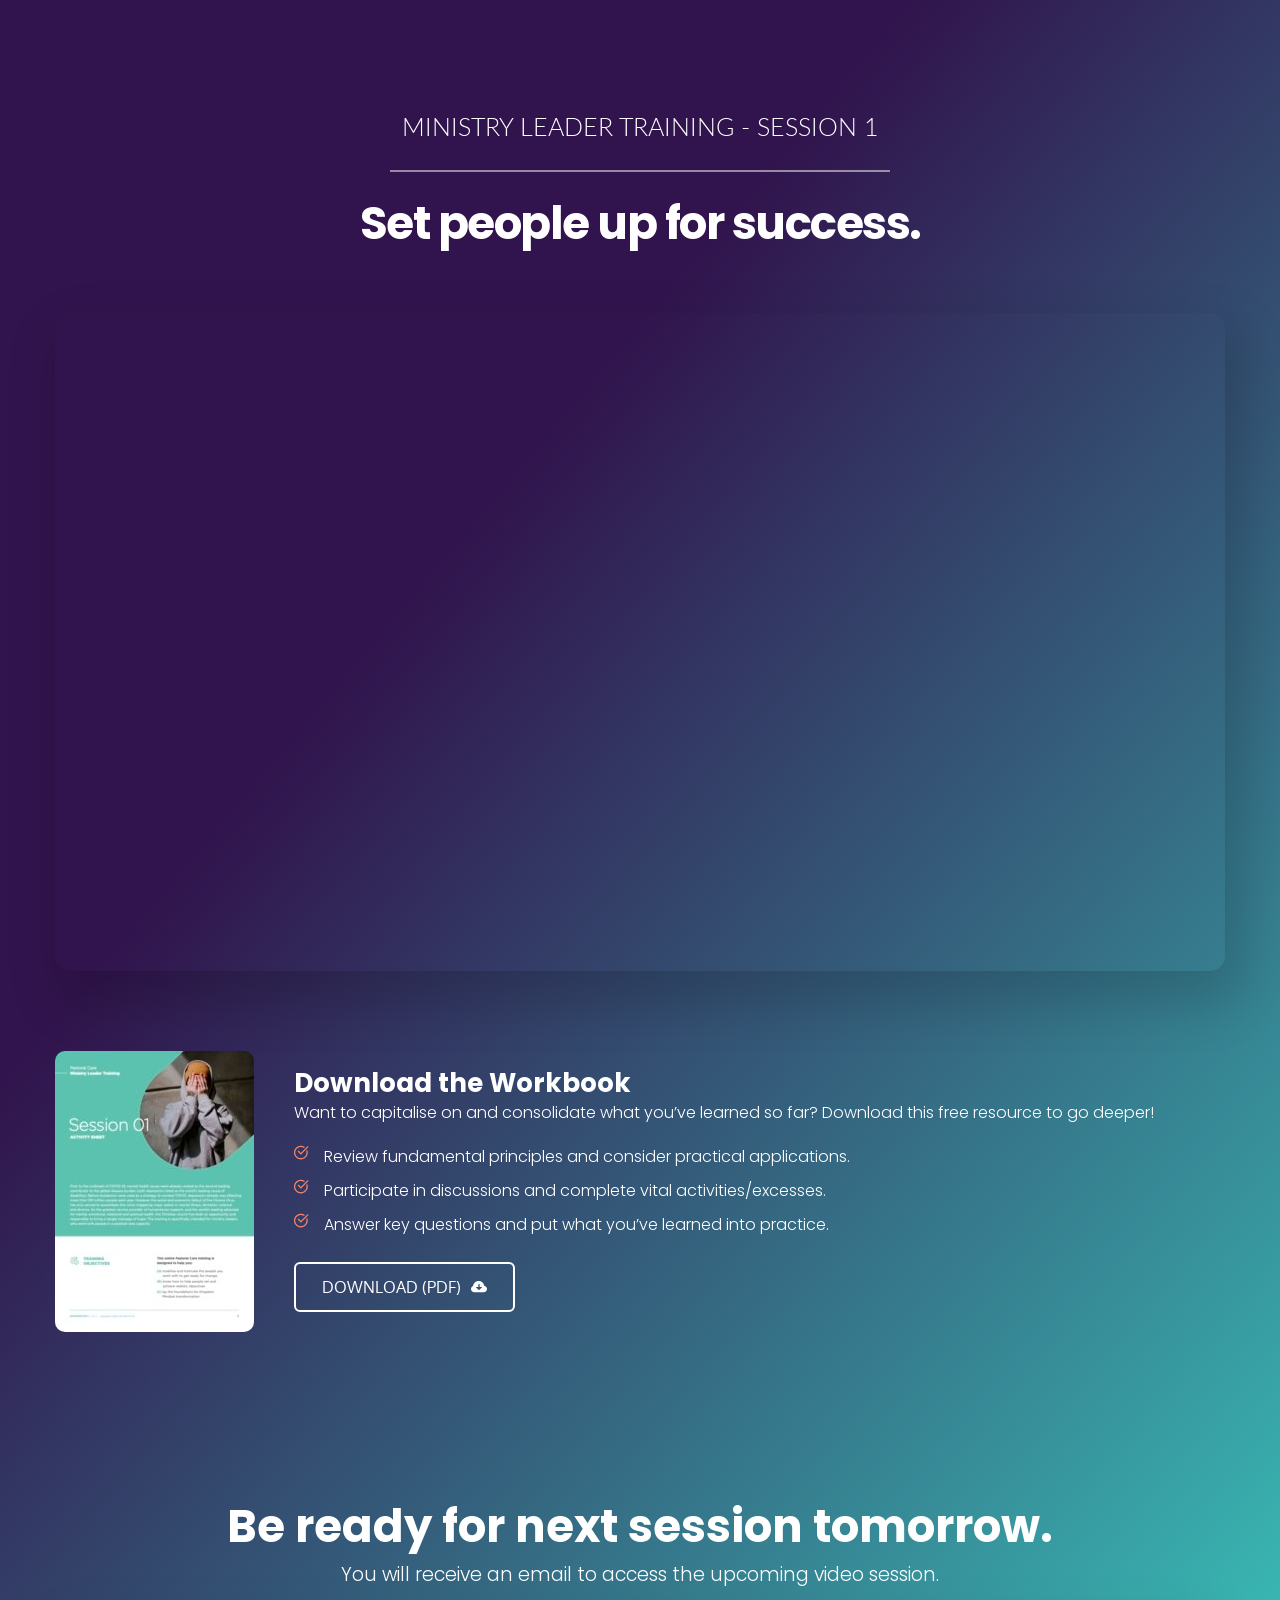
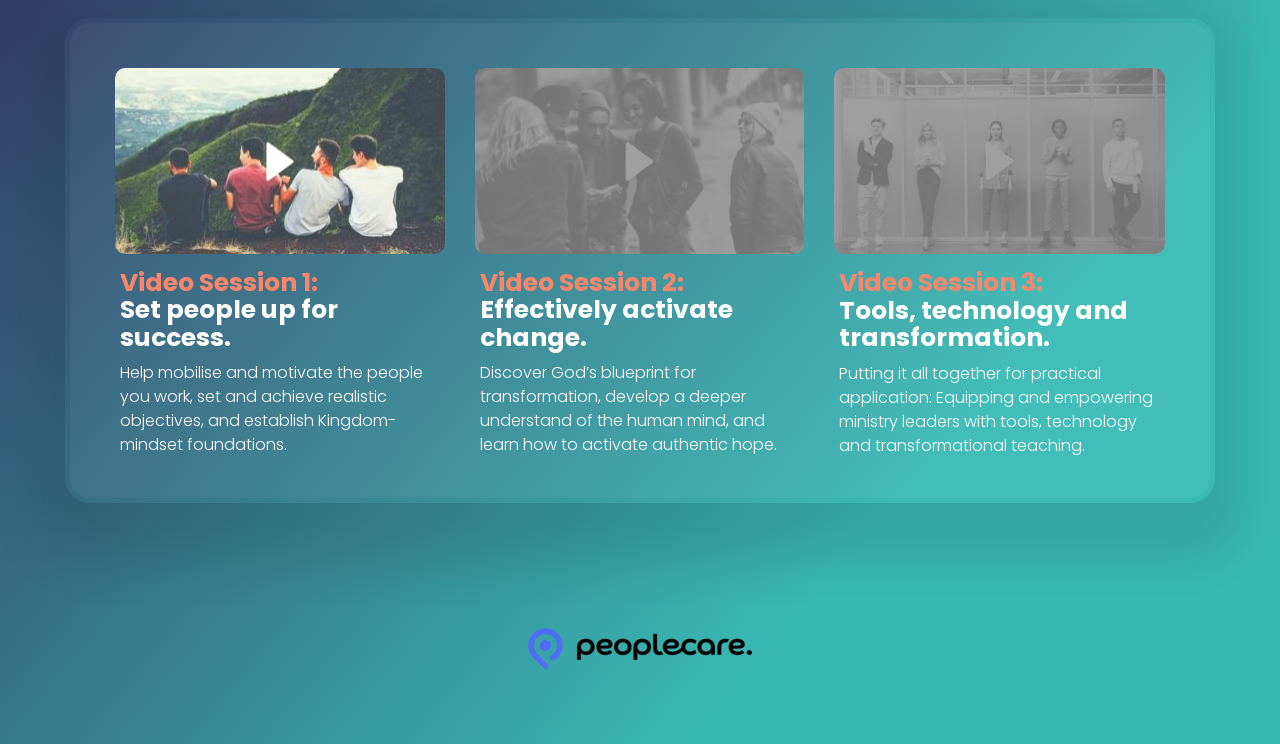
<file: session-1-inc-r983jkwrl39q.html>
<!DOCTYPE html><html lang="en"><head><meta charset="utf-8"><link rel="canonical" href="https://main--transformlives.netlify.app/session-1-inc-r983jkwrl39q" /><link rel="icon" href="https://a-cloud.b-cdn.net/media/iW=32&iH=any/9e96c99d576c4e999aab70855998f97c.png" sizes="32x32"/><link rel="icon" href="https://a-cloud.b-cdn.net/media/iW=192&iH=any/9e96c99d576c4e999aab70855998f97c.png" sizes="192x192"/><link rel="apple-touch-icon-precomposed" href="https://a-cloud.b-cdn.net/media/iW=180&iH=any/9e96c99d576c4e999aab70855998f97c.png"/><title>Session 1 | Transformlives.training | 3-Part Training for Ministry Leaders</title><meta name="description" content=""><meta property="og:title" content=""><meta property="og:description" content=""><meta property="og:url" content="https://main--transformlives.netlify.app/session-1-inc-r983jkwrl39q"><meta content="summary_large_image" name="twitter:card"><!-- ASSETS --><meta name="viewport" content="width=device-width, initial-scale=1"><link class="brz-link brz-link-bunny-fonts-prefetch" rel="dns-prefetch" href="//fonts.bunny.net"><link class="brz-link brz-link-bunny-fonts-preconnect" rel="preconnect" href="https://fonts.bunny.net/" crossorigin><link class="brz-link brz-link-cdn-preconnect" rel="preconnect" href="https://a-cloud.b-cdn.net" crossorigin><link href="https://fonts.bunny.net/css?family=Lato:100,100italic,300,300italic,regular,italic,700,700italic,900,900italic|Poppins:100,100italic,200,200italic,300,300italic,regular,italic,500,500italic,600,600italic,700,700italic,800,800italic,900,900italic|Overpass:100,100italic,200,200italic,300,300italic,regular,italic,600,600italic,700,700italic,800,800italic,900,900italic|Oxygen:300,regular,700&subset=arabic,bengali,cyrillic,cyrillic-ext,devanagari,greek,greek-ext,gujarati,hebrew,khmer,korean,latin-ext,tamil,telugu,thai,vietnamese&display=swap" class="brz-link brz-link-google" type="text/css" rel="stylesheet"/><link href="assets/54fad5dcd467efc450b5903ea3e892f5.css" class="brz-link brz-link-preview-lib" data-group="group-3" rel="stylesheet"/><link href="assets/3fda7172ceb6fb343778843f821e0ba5.css" class="brz-link brz-link-preview-pro" rel="stylesheet"/><style class="brz-style"></style><style class="brz-style">.brz .brz-css-puufv {z-index: auto;margin: 0;}
.brz .brz-css-puufv.brz-section .brz-section__content {min-height: auto;display: flex;}
.brz .brz-css-puufv .brz-container {justify-content: center;}
.brz .brz-css-puufv > .slick-slider > .brz-slick-slider__dots {color: rgba(0,0,0,1);}
.brz .brz-css-puufv > .slick-slider > .brz-slick-slider__arrow {color: rgba(0,0,0,.7);}
@media (min-width:991px) {.brz .brz-css-puufv {display: block;}}
@media (min-width:991px) {.brz .brz-css-puufv > .slick-slider > .brz-slick-slider__arrow:hover {color: rgba(0,0,0,1);}}
@media (max-width:991px) and (min-width:768px) {.brz .brz-css-puufv {z-index: auto;margin: 0;}
	.brz .brz-css-puufv.brz-section .brz-section__content {min-height: auto;display: flex;}
	.brz .brz-css-puufv .brz-container {justify-content: center;}
	.brz .brz-css-puufv > .slick-slider > .brz-slick-slider__dots {color: rgba(0,0,0,1);}
	.brz .brz-css-puufv > .slick-slider > .brz-slick-slider__arrow {color: rgba(0,0,0,.7);}}
@media (max-width:991px) and (min-width:768px) {.brz .brz-css-puufv {display: block;}}
@media (max-width:767px) {.brz .brz-css-puufv {z-index: auto;margin: 0;}
	.brz .brz-css-puufv.brz-section .brz-section__content {min-height: auto;display: flex;}
	.brz .brz-css-puufv .brz-container {justify-content: center;}
	.brz .brz-css-puufv > .slick-slider > .brz-slick-slider__dots {color: rgba(0,0,0,1);}
	.brz .brz-css-puufv > .slick-slider > .brz-slick-slider__arrow {color: rgba(0,0,0,.7);}}
@media (max-width:767px) {.brz .brz-css-puufv {display: block;}}
.brz .brz-css-bucti {padding: 75px 0px 75px 0px;}
.brz .brz-css-bucti > .brz-bg {border: 0px solid rgba(102,115,141,0);border-radius: 0px;mix-blend-mode: normal;}
.brz .brz-css-bucti > .brz-bg > .brz-bg-image {background-image: none;display: block;background-size: cover;background-repeat: no-repeat;}
.brz .brz-css-bucti > .brz-bg > .brz-bg-image:after {content: "";background-image: none;}
.brz .brz-css-bucti > .brz-bg > .brz-bg-color {background-color: rgba(0,0,0,0);background-image: none;}
.brz .brz-css-bucti > .brz-bg > .brz-bg-map {display: none;}
.brz .brz-css-bucti > .brz-bg > .brz-bg-video {display: none;}
.brz .brz-css-bucti > .brz-bg > .brz-bg-shape__top {background-size: 100% 100px;height: 100px;transform: rotateX(0deg) rotateY(0deg);z-index: auto;}
.brz .brz-css-bucti > .brz-bg > .brz-bg-shape__top::after {background-image: none;-webkit-mask-image: none;background-size: 100% 100px;height: 100px;}
.brz .brz-css-bucti > .brz-bg > .brz-bg-shape__bottom {background-size: 100% 100px;height: 100px;transform: rotateX(-180deg) rotateY(-180deg);z-index: auto;}
.brz .brz-css-bucti > .brz-bg > .brz-bg-shape__bottom::after {background-image: none;-webkit-mask-image: none;background-size: 100% 100px;height: 100px;}
@media (min-width:991px) {.brz .brz-css-bucti > .brz-bg {transition-duration: .5s;transition-property: filter,box-shadow,background,border-radius,border-color;}
	.brz .brz-css-bucti > .brz-bg > .brz-bg-image {background-attachment: scroll;transition-duration: .5s;transition-property: filter,box-shadow,background,border-radius,border-color;}
	.brz .brz-css-bucti > .brz-bg > .brz-bg-color {transition-duration: .5s;transition-property: filter,box-shadow,background,border-radius,border-color;}
	.brz .brz-css-bucti > .brz-bg > .brz-bg-map {transition-duration: .5s;transition-property: filter,box-shadow,background,border-radius,border-color;}
	.brz .brz-css-bucti > .brz-bg > .brz-bg-video {transition-duration: .5s;transition-property: filter,box-shadow,background,border-radius,border-color;}}
@media (max-width:991px) and (min-width:768px) {.brz .brz-css-bucti {padding: 50px 15px 50px 15px;}
	.brz .brz-css-bucti > .brz-bg {border: 0px solid rgba(102,115,141,0);border-radius: 0px;mix-blend-mode: normal;}
	.brz .brz-css-bucti > .brz-bg > .brz-bg-image {background-image: none;display: block;background-size: cover;background-repeat: no-repeat;}
	.brz .brz-css-bucti > .brz-bg > .brz-bg-image:after {content: "";background-image: none;}
	.brz .brz-css-bucti > .brz-bg > .brz-bg-color {background-color: rgba(0,0,0,0);background-image: none;}
	.brz .brz-css-bucti > .brz-bg > .brz-bg-map {display: none;}
	.brz .brz-css-bucti > .brz-bg > .brz-bg-video {display: none;}
	.brz .brz-css-bucti > .brz-bg > .brz-bg-shape__top {background-size: 100% 100px;height: 100px;transform: rotateX(0deg) rotateY(0deg);z-index: auto;}
	.brz .brz-css-bucti > .brz-bg > .brz-bg-shape__top::after {background-image: none;-webkit-mask-image: none;background-size: 100% 100px;height: 100px;}
	.brz .brz-css-bucti > .brz-bg > .brz-bg-shape__bottom {background-size: 100% 100px;height: 100px;transform: rotateX(-180deg) rotateY(-180deg);z-index: auto;}
	.brz .brz-css-bucti > .brz-bg > .brz-bg-shape__bottom::after {background-image: none;-webkit-mask-image: none;background-size: 100% 100px;height: 100px;}}
@media (max-width:991px) and (min-width:768px) {.brz .brz-css-bucti > .brz-bg {transition-duration: .5s;transition-property: filter,box-shadow,background,border-radius,border-color;}
	.brz .brz-css-bucti > .brz-bg > .brz-bg-image {transition-duration: .5s;transition-property: filter,box-shadow,background,border-radius,border-color;}
	.brz .brz-css-bucti > .brz-bg > .brz-bg-color {transition-duration: .5s;transition-property: filter,box-shadow,background,border-radius,border-color;}
	.brz .brz-css-bucti > .brz-bg > .brz-bg-map {transition-duration: .5s;transition-property: filter,box-shadow,background,border-radius,border-color;}
	.brz .brz-css-bucti > .brz-bg > .brz-bg-video {transition-duration: .5s;transition-property: filter,box-shadow,background,border-radius,border-color;}}
@media (max-width:767px) {.brz .brz-css-bucti {padding: 25px 15px 25px 15px;}
	.brz .brz-css-bucti > .brz-bg {border: 0px solid rgba(102,115,141,0);border-radius: 0px;mix-blend-mode: normal;}
	.brz .brz-css-bucti > .brz-bg > .brz-bg-image {background-image: none;display: block;background-size: cover;background-repeat: no-repeat;}
	.brz .brz-css-bucti > .brz-bg > .brz-bg-image:after {content: "";background-image: none;}
	.brz .brz-css-bucti > .brz-bg > .brz-bg-color {background-color: rgba(0,0,0,0);background-image: none;}
	.brz .brz-css-bucti > .brz-bg > .brz-bg-map {display: none;}
	.brz .brz-css-bucti > .brz-bg > .brz-bg-video {display: none;}
	.brz .brz-css-bucti > .brz-bg > .brz-bg-shape__top {background-size: 100% 100px;height: 100px;transform: rotateX(0deg) rotateY(0deg);z-index: auto;}
	.brz .brz-css-bucti > .brz-bg > .brz-bg-shape__top::after {background-image: none;-webkit-mask-image: none;background-size: 100% 100px;height: 100px;}
	.brz .brz-css-bucti > .brz-bg > .brz-bg-shape__bottom {background-size: 100% 100px;height: 100px;transform: rotateX(-180deg) rotateY(-180deg);z-index: auto;}
	.brz .brz-css-bucti > .brz-bg > .brz-bg-shape__bottom::after {background-image: none;-webkit-mask-image: none;background-size: 100% 100px;height: 100px;}}
@media (max-width:767px) {.brz .brz-css-bucti > .brz-bg {transition-duration: .5s;transition-property: filter,box-shadow,background,border-radius,border-color;}
	.brz .brz-css-bucti > .brz-bg > .brz-bg-image {transition-duration: .5s;transition-property: filter,box-shadow,background,border-radius,border-color;}
	.brz .brz-css-bucti > .brz-bg > .brz-bg-color {transition-duration: .5s;transition-property: filter,box-shadow,background,border-radius,border-color;}
	.brz .brz-css-bucti > .brz-bg > .brz-bg-map {transition-duration: .5s;transition-property: filter,box-shadow,background,border-radius,border-color;}
	.brz .brz-css-bucti > .brz-bg > .brz-bg-video {transition-duration: .5s;transition-property: filter,box-shadow,background,border-radius,border-color;}}
.brz .brz-css-uogse {border: 0px solid transparent;}
@media (min-width:991px) {.brz .brz-css-uogse {max-width: calc(1 * var(--brz-section-container-max-width,1170px));}}
@media (max-width:991px) and (min-width:768px) {.brz .brz-css-uogse {border: 0px solid transparent;}}
@media (max-width:991px) and (min-width:768px) {.brz .brz-css-uogse {max-width: 100%;}}
@media (max-width:767px) {.brz .brz-css-uogse {border: 0px solid transparent;}}
@media (max-width:767px) {.brz .brz-css-uogse {max-width: 100%;}}
.brz .brz-css-jhhtb {margin: 0;z-index: auto;align-items: flex-start;}
.brz .brz-css-jhhtb > .brz-bg {border: 0px solid rgba(102,115,141,0);border-radius: 0px;box-shadow: none;max-width: 100%;mix-blend-mode: normal;}
.brz .brz-css-jhhtb > .brz-bg > .brz-bg-image {background-image: none;display: block;}
.brz .brz-css-jhhtb > .brz-bg > .brz-bg-image:after {content: "";background-image: none;}
.brz .brz-css-jhhtb > .brz-bg > .brz-bg-color {background-color: rgba(0,0,0,0);background-image: none;}
.brz .brz-css-jhhtb > .brz-bg > .brz-bg-map {display: none;}
.brz .brz-css-jhhtb > .brz-bg > .brz-bg-video {display: none;}
.brz .brz-css-jhhtb > .brz-row {border: 0px solid transparent;}
@media (min-width:991px) {.brz .brz-css-jhhtb {min-height: auto;display: flex;}
	.brz .brz-css-jhhtb > .brz-bg {transition-duration: .5s;transition-property: filter,box-shadow,background,border-radius,border-color;}
	.brz .brz-css-jhhtb > .brz-bg > .brz-bg-image {transition-duration: .5s;transition-property: filter,box-shadow,background,border-radius,border-color;}
	.brz .brz-css-jhhtb > .brz-bg > .brz-bg-color {transition-duration: .5s;transition-property: filter,box-shadow,background,border-radius,border-color;}
	.brz .brz-css-jhhtb > .brz-bg > .brz-bg-video {transition-duration: .5s;transition-property: filter,box-shadow,background,border-radius,border-color;}
	.brz .brz-css-jhhtb > .brz-row {transition-duration: .5s;transition-property: filter,box-shadow,background,border-radius,border-color;}}
@media (max-width:991px) and (min-width:768px) {.brz .brz-css-jhhtb {margin: 0;z-index: auto;align-items: flex-start;}
	.brz .brz-css-jhhtb > .brz-bg {border: 0px solid rgba(102,115,141,0);border-radius: 0px;box-shadow: none;max-width: 100%;mix-blend-mode: normal;}
	.brz .brz-css-jhhtb > .brz-bg > .brz-bg-image {background-image: none;display: block;}
	.brz .brz-css-jhhtb > .brz-bg > .brz-bg-image:after {content: "";background-image: none;}
	.brz .brz-css-jhhtb > .brz-bg > .brz-bg-color {background-color: rgba(0,0,0,0);background-image: none;}
	.brz .brz-css-jhhtb > .brz-bg > .brz-bg-map {display: none;}
	.brz .brz-css-jhhtb > .brz-bg > .brz-bg-video {display: none;}
	.brz .brz-css-jhhtb > .brz-row {border: 0px solid transparent;}}
@media (max-width:991px) and (min-width:768px) {.brz .brz-css-jhhtb {min-height: auto;display: flex;}
	.brz .brz-css-jhhtb > .brz-bg {transition-duration: .5s;transition-property: filter,box-shadow,background,border-radius,border-color;}
	.brz .brz-css-jhhtb > .brz-bg > .brz-bg-image {transition-duration: .5s;transition-property: filter,box-shadow,background,border-radius,border-color;}
	.brz .brz-css-jhhtb > .brz-bg > .brz-bg-color {transition-duration: .5s;transition-property: filter,box-shadow,background,border-radius,border-color;}
	.brz .brz-css-jhhtb > .brz-bg > .brz-bg-video {transition-duration: .5s;transition-property: filter,box-shadow,background,border-radius,border-color;}
	.brz .brz-css-jhhtb > .brz-row {flex-direction: row;flex-wrap: wrap;justify-content: flex-start;transition-duration: .5s;transition-property: filter,box-shadow,background,border-radius,border-color;}}
@media (max-width:767px) {.brz .brz-css-jhhtb {margin: 0;z-index: auto;align-items: flex-start;}
	.brz .brz-css-jhhtb > .brz-bg {border: 0px solid rgba(102,115,141,0);border-radius: 0px;box-shadow: none;max-width: 100%;mix-blend-mode: normal;}
	.brz .brz-css-jhhtb > .brz-bg > .brz-bg-image {background-image: none;display: block;}
	.brz .brz-css-jhhtb > .brz-bg > .brz-bg-image:after {content: "";background-image: none;}
	.brz .brz-css-jhhtb > .brz-bg > .brz-bg-color {background-color: rgba(0,0,0,0);background-image: none;}
	.brz .brz-css-jhhtb > .brz-bg > .brz-bg-map {display: none;}
	.brz .brz-css-jhhtb > .brz-bg > .brz-bg-video {display: none;}
	.brz .brz-css-jhhtb > .brz-row {border: 0px solid transparent;}}
@media (max-width:767px) {.brz .brz-css-jhhtb {min-height: auto;display: flex;}
	.brz .brz-css-jhhtb > .brz-bg {transition-duration: .5s;transition-property: filter,box-shadow,background,border-radius,border-color;}
	.brz .brz-css-jhhtb > .brz-bg > .brz-bg-image {transition-duration: .5s;transition-property: filter,box-shadow,background,border-radius,border-color;}
	.brz .brz-css-jhhtb > .brz-bg > .brz-bg-color {transition-duration: .5s;transition-property: filter,box-shadow,background,border-radius,border-color;}
	.brz .brz-css-jhhtb > .brz-bg > .brz-bg-video {transition-duration: .5s;transition-property: filter,box-shadow,background,border-radius,border-color;}
	.brz .brz-css-jhhtb > .brz-row {flex-direction: row;flex-wrap: wrap;justify-content: flex-start;transition-duration: .5s;transition-property: filter,box-shadow,background,border-radius,border-color;}}
.brz .brz-css-zvovp {padding: 10px;max-width: 100%;}
@media (max-width:991px) and (min-width:768px) {.brz .brz-css-zvovp {padding: 0;max-width: 100%;}}
@media (max-width:767px) {.brz .brz-css-zvovp {padding: 0;max-width: 100%;}}
.brz .brz-css-zzcwf {z-index: auto;flex: 1 1 50%;max-width: 50%;justify-content: flex-start;}
.brz .brz-css-zzcwf > .brz-bg {border: 0px solid rgba(102,115,141,0);border-radius: 0px;box-shadow: none;margin: 0;mix-blend-mode: normal;}
.brz .brz-css-zzcwf > .brz-bg > .brz-bg-image {background-image: none;display: block;}
.brz .brz-css-zzcwf > .brz-bg > .brz-bg-image:after {content: "";background-image: none;}
.brz .brz-css-zzcwf > .brz-bg > .brz-bg-color {background-color: rgba(0,0,0,0);background-image: none;}
.brz .brz-css-zzcwf > .brz-bg > .brz-bg-map {display: none;}
.brz .brz-css-zzcwf > .brz-bg > .brz-bg-video {display: none;}
@media (min-width:991px) {.brz .brz-css-zzcwf > .brz-bg {transition-duration: .5s;transition-property: filter,box-shadow,background,border-radius,border-color;}
	.brz .brz-css-zzcwf > .brz-bg > .brz-bg-image {transition-duration: .5s;transition-property: filter,box-shadow,background,border-radius,border-color;}
	.brz .brz-css-zzcwf > .brz-bg > .brz-bg-color {transition-duration: .5s;transition-property: filter,box-shadow,background,border-radius,border-color;}}
@media (max-width:991px) and (min-width:768px) {.brz .brz-css-zzcwf {z-index: auto;flex: 1 1 50%;max-width: 50%;justify-content: flex-start;}
	.brz .brz-css-zzcwf > .brz-bg {border: 0px solid rgba(102,115,141,0);border-radius: 0px;box-shadow: none;margin: 0;mix-blend-mode: normal;}
	.brz .brz-css-zzcwf > .brz-bg > .brz-bg-image {background-image: none;display: block;}
	.brz .brz-css-zzcwf > .brz-bg > .brz-bg-image:after {content: "";background-image: none;}
	.brz .brz-css-zzcwf > .brz-bg > .brz-bg-color {background-color: rgba(0,0,0,0);background-image: none;}
	.brz .brz-css-zzcwf > .brz-bg > .brz-bg-map {display: none;}
	.brz .brz-css-zzcwf > .brz-bg > .brz-bg-video {display: none;}}
@media (max-width:991px) and (min-width:768px) {.brz .brz-css-zzcwf > .brz-bg {transition-duration: .5s;transition-property: filter,box-shadow,background,border-radius,border-color;}
	.brz .brz-css-zzcwf > .brz-bg > .brz-bg-image {transition-duration: .5s;transition-property: filter,box-shadow,background,border-radius,border-color;}
	.brz .brz-css-zzcwf > .brz-bg > .brz-bg-color {transition-duration: .5s;transition-property: filter,box-shadow,background,border-radius,border-color;}}
@media (max-width:767px) {.brz .brz-css-zzcwf {z-index: auto;flex: 1 1 100%;max-width: 100%;justify-content: flex-start;}
	.brz .brz-css-zzcwf > .brz-bg {border: 0px solid rgba(102,115,141,0);border-radius: 0px;box-shadow: none;margin: 10px 0px 10px 0px;mix-blend-mode: normal;}
	.brz .brz-css-zzcwf > .brz-bg > .brz-bg-image {background-image: none;display: block;}
	.brz .brz-css-zzcwf > .brz-bg > .brz-bg-image:after {content: "";background-image: none;}
	.brz .brz-css-zzcwf > .brz-bg > .brz-bg-color {background-color: rgba(0,0,0,0);background-image: none;}
	.brz .brz-css-zzcwf > .brz-bg > .brz-bg-map {display: none;}
	.brz .brz-css-zzcwf > .brz-bg > .brz-bg-video {display: none;}}
@media (max-width:767px) {.brz .brz-css-zzcwf > .brz-bg {transition-duration: .5s;transition-property: filter,box-shadow,background,border-radius,border-color;}
	.brz .brz-css-zzcwf > .brz-bg > .brz-bg-image {transition-duration: .5s;transition-property: filter,box-shadow,background,border-radius,border-color;}
	.brz .brz-css-zzcwf > .brz-bg > .brz-bg-color {transition-duration: .5s;transition-property: filter,box-shadow,background,border-radius,border-color;}}
.brz .brz-css-ijnnm {z-index: auto;margin: 0;border: 0px solid transparent;padding: 5px 15px 5px 15px;min-height: auto;}
@media (min-width:991px) {.brz .brz-css-ijnnm {display: flex;transition-duration: .5s;transition-property: filter,box-shadow,background,border-radius,border-color;}}
@media (max-width:991px) and (min-width:768px) {.brz .brz-css-ijnnm {z-index: auto;margin: 0;border: 0px solid transparent;padding: 5px 15px 5px 15px;min-height: auto;}}
@media (max-width:991px) and (min-width:768px) {.brz .brz-css-ijnnm {display: flex;transition-duration: .5s;transition-property: filter,box-shadow,background,border-radius,border-color;}}
@media (max-width:767px) {.brz .brz-css-ijnnm {z-index: auto;margin: 10px 0px 10px 0px;border: 0px solid transparent;padding: 0;min-height: auto;}}
@media (max-width:767px) {.brz .brz-css-ijnnm {display: flex;transition-duration: .5s;transition-property: filter,box-shadow,background,border-radius,border-color;}}
.brz .brz-css-ieday {padding: 0;margin: 10px 0px 10px 0px;justify-content: center;position: relative;}
@media (min-width:991px) {.brz .brz-css-ieday {display: flex;z-index: auto;position: relative;}}
@media (max-width:991px) and (min-width:768px) {.brz .brz-css-ieday {padding: 0;margin: 10px 0px 10px 0px;justify-content: center;position: relative;}}
@media (max-width:991px) and (min-width:768px) {.brz .brz-css-ieday {display: flex;z-index: auto;position: relative;}}
@media (max-width:767px) {.brz .brz-css-ieday {padding: 0;margin: 10px 0px 10px 0px;justify-content: center;position: relative;}}
@media (max-width:767px) {.brz .brz-css-ieday {display: flex;z-index: auto;position: relative;}}
.brz .brz-css-rybuy {animation-name: none;animation-duration: 1000ms;animation-delay: 1000ms;animation-iteration-count: unset;}
@media (max-width:991px) and (min-width:768px) {.brz .brz-css-rybuy {animation-name: none;animation-duration: 1000ms;animation-delay: 1000ms;animation-iteration-count: unset;}}
@media (max-width:767px) {.brz .brz-css-rybuy {animation-name: none;animation-duration: 1000ms;animation-delay: 1000ms;animation-iteration-count: unset;}}
.brz .brz-css-tqhmb {width: 100%;mix-blend-mode: normal;}
@media (max-width:991px) and (min-width:768px) {.brz .brz-css-tqhmb {width: 100%;mix-blend-mode: normal;}}
@media (max-width:767px) {.brz .brz-css-tqhmb {width: 100%;mix-blend-mode: normal;}}
.brz .brz-css-zdfeb {width: 75%;}
.brz .brz-css-zdfeb .brz-hr {border-top: 2px solid rgba(var(--brz-global-color7),.75);border-radius: 0px;}
.brz .brz-css-zdfeb .brz-line-container:before {mask-size: 20px 100%;-webkit-mask-size: 20px 100%;border-top: 2px solid rgba(var(--brz-global-color7),.75);border-radius: 0px;}
.brz .brz-css-zdfeb .brz-line-container:after {display: none;mask-size: 20px 100%;-webkit-mask-size: 20px 100%;border-top: 2px solid rgba(var(--brz-global-color7),.75);border-radius: 0px;}
.brz .brz-css-zdfeb .brz-line-content {color: rgba(0,0,0,1);}
.brz .brz-css-zdfeb.brz-line-text .brz-line-content {font-family: Lato,sans-serif;font-size: 20px;line-height: 1;font-weight: 400;letter-spacing: 0px;margin: 0 10px;}
.brz .brz-css-zdfeb.brz-line-icon .brz-line-content {font-size: 16px;transform: rotate(0deg);}
.brz .brz-css-zdfeb .brz-line-icon-wrapper {box-shadow: none;border-radius: 0px;margin: 0 10px;background-color: rgba(255,0,0,0);border: 0px solid rgba(0,0,0,0);padding: 0px;}
@media (min-width:991px) {.brz .brz-css-zdfeb .brz-hr {transition-duration: .5s;}
	.brz .brz-css-zdfeb .brz-line-container:before {transition-duration: .5s;}
	.brz .brz-css-zdfeb .brz-line-container:after {transition-duration: .5s;}
	.brz .brz-css-zdfeb .brz-line-content {transition-duration: .5s;}
	.brz .brz-css-zdfeb .brz-line-icon-wrapper {transition-duration: .5s;}}
@media (max-width:991px) and (min-width:768px) {.brz .brz-css-zdfeb {width: 75%;}
	.brz .brz-css-zdfeb .brz-hr {border-top: 2px solid rgba(var(--brz-global-color7),.75);border-radius: 0px;}
	.brz .brz-css-zdfeb .brz-line-container:before {mask-size: 20px 100%;-webkit-mask-size: 20px 100%;border-top: 2px solid rgba(var(--brz-global-color7),.75);border-radius: 0px;}
	.brz .brz-css-zdfeb .brz-line-container:after {display: none;mask-size: 20px 100%;-webkit-mask-size: 20px 100%;border-top: 2px solid rgba(var(--brz-global-color7),.75);border-radius: 0px;}
	.brz .brz-css-zdfeb .brz-line-content {color: rgba(0,0,0,1);}
	.brz .brz-css-zdfeb.brz-line-text .brz-line-content {font-family: Lato,sans-serif;font-size: 20px;line-height: 1;font-weight: 400;letter-spacing: 0px;margin: 0 10px;}
	.brz .brz-css-zdfeb.brz-line-icon .brz-line-content {font-size: 16px;transform: rotate(0deg);}
	.brz .brz-css-zdfeb .brz-line-icon-wrapper {box-shadow: none;border-radius: 0px;margin: 0 10px;background-color: rgba(255,0,0,0);border: 0px solid rgba(0,0,0,0);padding: 0px;}}
@media (max-width:991px) and (min-width:768px) {.brz .brz-css-zdfeb .brz-hr {transition-duration: .5s;}
	.brz .brz-css-zdfeb .brz-line-container:before {transition-duration: .5s;}
	.brz .brz-css-zdfeb .brz-line-container:after {transition-duration: .5s;}
	.brz .brz-css-zdfeb .brz-line-content {transition-duration: .5s;}
	.brz .brz-css-zdfeb .brz-line-icon-wrapper {transition-duration: .5s;}}
@media (max-width:767px) {.brz .brz-css-zdfeb {width: 75%;}
	.brz .brz-css-zdfeb .brz-hr {border-top: 2px solid rgba(var(--brz-global-color7),.75);border-radius: 0px;}
	.brz .brz-css-zdfeb .brz-line-container:before {mask-size: 20px 100%;-webkit-mask-size: 20px 100%;border-top: 2px solid rgba(var(--brz-global-color7),.75);border-radius: 0px;}
	.brz .brz-css-zdfeb .brz-line-container:after {display: none;mask-size: 20px 100%;-webkit-mask-size: 20px 100%;border-top: 2px solid rgba(var(--brz-global-color7),.75);border-radius: 0px;}
	.brz .brz-css-zdfeb .brz-line-content {color: rgba(0,0,0,1);}
	.brz .brz-css-zdfeb.brz-line-text .brz-line-content {font-family: Lato,sans-serif;font-size: 20px;line-height: 1;font-weight: 400;letter-spacing: 0px;margin: 0 10px;}
	.brz .brz-css-zdfeb.brz-line-icon .brz-line-content {font-size: 16px;transform: rotate(0deg);}
	.brz .brz-css-zdfeb .brz-line-icon-wrapper {box-shadow: none;border-radius: 0px;margin: 0 10px;background-color: rgba(255,0,0,0);border: 0px solid rgba(0,0,0,0);padding: 0px;}}
@media (max-width:767px) {.brz .brz-css-zdfeb .brz-hr {transition-duration: .5s;}
	.brz .brz-css-zdfeb .brz-line-container:before {transition-duration: .5s;}
	.brz .brz-css-zdfeb .brz-line-container:after {transition-duration: .5s;}
	.brz .brz-css-zdfeb .brz-line-content {transition-duration: .5s;}
	.brz .brz-css-zdfeb .brz-line-icon-wrapper {transition-duration: .5s;}}
.brz .brz-css-zdzef {animation-name: none;animation-duration: 1000ms;animation-delay: 1000ms;animation-iteration-count: unset;}
@media (max-width:991px) and (min-width:768px) {.brz .brz-css-zdzef {animation-name: none;animation-duration: 1000ms;animation-delay: 1000ms;animation-iteration-count: unset;}}
@media (max-width:767px) {.brz .brz-css-zdzef {animation-name: none;animation-duration: 1000ms;animation-delay: 1000ms;animation-iteration-count: unset;}}
.brz .brz-css-xtzgr {width: 100%;}
.brz .brz-css-xtzgr:before {box-shadow: none;border: 0px solid rgba(220,222,225,1);border-radius: 0px;}
.brz .brz-css-xtzgr .brz-embed-content {padding: 0;background-color: rgba(var(--brz-global-color2),0);background-image: none;border-radius: 0px;}
@media (min-width:991px) {.brz .brz-css-xtzgr:before {transition-duration: .5s;transition-property: filter,box-shadow,background,border-radius,border-color;}}
@media (max-width:991px) and (min-width:768px) {.brz .brz-css-xtzgr {width: 100%;}
	.brz .brz-css-xtzgr:before {box-shadow: none;border: 0px solid rgba(220,222,225,1);border-radius: 0px;}
	.brz .brz-css-xtzgr .brz-embed-content {padding: 0;background-color: rgba(var(--brz-global-color2),0);background-image: none;border-radius: 0px;}}
@media (max-width:991px) and (min-width:768px) {.brz .brz-css-xtzgr:before {transition-duration: .5s;transition-property: filter,box-shadow,background,border-radius,border-color;}}
@media (max-width:767px) {.brz .brz-css-xtzgr {width: 100%;}
	.brz .brz-css-xtzgr:before {box-shadow: none;border: 0px solid rgba(220,222,225,1);border-radius: 0px;}
	.brz .brz-css-xtzgr .brz-embed-content {padding: 0;background-color: rgba(var(--brz-global-color2),0);background-image: none;border-radius: 0px;}}
@media (max-width:767px) {.brz .brz-css-xtzgr:before {transition-duration: .5s;transition-property: filter,box-shadow,background,border-radius,border-color;}}
.brz .brz-css-mhmqb {max-width: 100%;height: auto;box-shadow: none;border: 0px solid rgba(102,115,141,0);border-radius: 0px;}
.brz .brz-css-mhmqb .brz-picture:after {box-shadow: none;background-color: rgba(255,255,255,0);background-image: none;border-radius: 0px;}
.brz .brz-css-mhmqb .brz-picture {-webkit-mask-image: none;mask-image: none;}
@media (min-width:991px) {.brz .brz-css-mhmqb {transition-duration: .5s;transition-property: filter,box-shadow,background,border-radius,border-color;}
	.brz .brz-css-mhmqb .brz-picture:after {transition-duration: .5s;transition-property: filter,box-shadow,background,border-radius,border-color;}
	.brz .brz-css-mhmqb .brz-picture {transition-duration: .5s;transition-property: filter,box-shadow,background,border-radius,border-color;}}
@media (max-width:991px) and (min-width:768px) {.brz .brz-css-mhmqb {max-width: 100%;height: auto;box-shadow: none;border: 0px solid rgba(102,115,141,0);border-radius: 0px;}
	.brz .brz-css-mhmqb .brz-picture:after {box-shadow: none;background-color: rgba(255,255,255,0);background-image: none;border-radius: 0px;}
	.brz .brz-css-mhmqb .brz-picture {-webkit-mask-image: none;mask-image: none;}}
@media (max-width:991px) and (min-width:768px) {.brz .brz-css-mhmqb {transition-duration: .5s;transition-property: filter,box-shadow,background,border-radius,border-color;}
	.brz .brz-css-mhmqb .brz-picture:after {transition-duration: .5s;transition-property: filter,box-shadow,background,border-radius,border-color;}
	.brz .brz-css-mhmqb .brz-picture {transition-duration: .5s;transition-property: filter,box-shadow,background,border-radius,border-color;}}
@media (max-width:767px) {.brz .brz-css-mhmqb {max-width: 100%;height: auto;box-shadow: none;border: 0px solid rgba(102,115,141,0);border-radius: 0px;}
	.brz .brz-css-mhmqb .brz-picture:after {box-shadow: none;background-color: rgba(255,255,255,0);background-image: none;border-radius: 0px;}
	.brz .brz-css-mhmqb .brz-picture {-webkit-mask-image: none;mask-image: none;}}
@media (max-width:767px) {.brz .brz-css-mhmqb {transition-duration: .5s;transition-property: filter,box-shadow,background,border-radius,border-color;}
	.brz .brz-css-mhmqb .brz-picture:after {transition-duration: .5s;transition-property: filter,box-shadow,background,border-radius,border-color;}
	.brz .brz-css-mhmqb .brz-picture {transition-duration: .5s;transition-property: filter,box-shadow,background,border-radius,border-color;}}
.brz .brz-css-bhgva {padding-top: 141.3424%;}
.brz .brz-css-bhgva > .brz-img {position: absolute;width: 100%;}
@media (max-width:991px) and (min-width:768px) {.brz .brz-css-bhgva {padding-top: 141.3419%;}
	.brz .brz-css-bhgva > .brz-img {position: absolute;width: 100%;}}
@media (max-width:767px) {.brz .brz-css-bhgva {padding-top: 141.3442%;}
	.brz .brz-css-bhgva > .brz-img {position: absolute;width: 100%;}}
.brz .brz-css-pbszk {flex-direction: row;}
.brz .brz-css-pbszk .brz-icon__container {margin-left: auto;margin-right: 20px;align-items: flex-start;}
@media (max-width:991px) and (min-width:768px) {.brz .brz-css-pbszk {flex-direction: row;}
	.brz .brz-css-pbszk .brz-icon__container {margin-left: auto;margin-right: 20px;align-items: flex-start;}}
@media (max-width:767px) {.brz .brz-css-pbszk {flex-direction: row;}
	.brz .brz-css-pbszk .brz-icon__container {margin-left: auto;margin-right: 20px;align-items: flex-start;}}
.brz .brz-css-ssine {color: rgba(var(--brz-global-color3),1);background-color: rgba(189,225,244,0);background-image: none;background-image: transparent;border: 0px solid rgba(35,157,219,0);border: 0;box-shadow: none;box-shadow: initial;font-size: 48px;background: transparent;padding: 0;stroke-width: 1;}
@media (min-width:991px) {.brz .brz-css-ssine {transition-duration: .5s;transition-property: color,box-shadow,background,border,border-color;}}
@media (min-width:991px) {.brz .brz-css-ssine:hover {color: rgba(var(--brz-global-color3),.8);}}
@media (max-width:991px) and (min-width:768px) {.brz .brz-css-ssine {color: rgba(var(--brz-global-color3),1);background-color: rgba(189,225,244,0);background-image: none;background-image: transparent;border: 0px solid rgba(35,157,219,0);border: 0;box-shadow: none;box-shadow: initial;font-size: 48px;background: transparent;padding: 0;stroke-width: 1;}}
@media (max-width:991px) and (min-width:768px) {.brz .brz-css-ssine {transition-duration: .5s;transition-property: color,box-shadow,background,border,border-color;}}
@media (max-width:767px) {.brz .brz-css-ssine {color: rgba(var(--brz-global-color3),1);background-color: rgba(189,225,244,0);background-image: none;background-image: transparent;border: 0px solid rgba(35,157,219,0);border: 0;box-shadow: none;box-shadow: initial;font-size: 48px;background: transparent;padding: 0;stroke-width: 1;}}
@media (max-width:767px) {.brz .brz-css-ssine {transition-duration: .5s;transition-property: color,box-shadow,background,border,border-color;}}
.brz .brz-css-ucnxq {z-index: auto;position: relative;margin: 10px 0px 10px 0px;}
@media (min-width:991px) {.brz .brz-css-ucnxq {display: flex;position: relative;}}
@media (max-width:991px) and (min-width:768px) {.brz .brz-css-ucnxq {z-index: auto;position: relative;margin: 10px 0px 10px 0px;}}
@media (max-width:991px) and (min-width:768px) {.brz .brz-css-ucnxq {display: flex;position: relative;}}
@media (max-width:767px) {.brz .brz-css-ucnxq {z-index: auto;position: relative;margin: 10px 0px 10px 0px;}}
@media (max-width:767px) {.brz .brz-css-ucnxq {display: flex;position: relative;}}
.brz .brz-css-whmie {justify-content: center;padding: 0;margin: 0px -5px -20px -5px;}
@media (max-width:991px) and (min-width:768px) {.brz .brz-css-whmie {justify-content: center;padding: 0;margin: 0px -5px -20px -5px;}}
@media (max-width:767px) {.brz .brz-css-whmie {justify-content: center;padding: 0;margin: 0px -5px -20px -5px;}}
.brz .brz-css-wutyp {padding: 0px 5px 20px 5px;}
@media (max-width:991px) and (min-width:768px) {.brz .brz-css-wutyp {padding: 0px 5px 20px 5px;}}
@media (max-width:767px) {.brz .brz-css-wutyp {padding: 0px 5px 20px 5px;}}
.brz .brz-css-nrdem {font-size: 16px;margin-left: 10px;margin-right: 0;stroke-width: 1;}
@media (max-width:991px) and (min-width:768px) {.brz .brz-css-nrdem {font-size: 16px;margin-left: 10px;margin-right: 0;stroke-width: 1;}}
@media (max-width:767px) {.brz .brz-css-nrdem {font-size: 16px;margin-left: 10px;margin-right: 0;stroke-width: 1;}}
.brz .brz-css-gbqap.brz-btn {display: flex;align-items: center;justify-content: center;font-family: var(--brz-buttonfontfamily);font-weight: var(--brz-buttonfontweight);font-size: var(--brz-buttonfontsize);line-height: var(--brz-buttonlineheight);letter-spacing: var(--brz-buttonletterspacing);color: rgba(var(--brz-global-color8),1);border: 2px solid rgba(var(--brz-global-color3),0);border-radius: 2px;background-color: rgba(var(--brz-global-color3),1);background-image: none;box-shadow: none;padding: 14px 42px 14px 42px;flex-flow: row-reverse nowrap;}
.brz .brz-css-gbqap.brz-btn.brz-btn-submit {color: rgba(var(--brz-global-color8),1);background-color: rgba(var(--brz-global-color3),1);}
.brz .brz-css-gbqap .brz-btn--story-container {border: 2px solid rgba(var(--brz-global-color3),0);flex-flow: row-reverse nowrap;border-radius: 2px;}
@media (min-width:991px) {.brz .brz-css-gbqap.brz-btn {transition-duration: .5s;transition-property: filter,color,background,border-color,box-shadow;}
	.brz .brz-css-gbqap.brz-btn.brz-btn-submit {transition-duration: .5s;transition-property: filter,color,background,border-color,box-shadow;}
	.brz .brz-css-gbqap .brz-btn--story-container {transition-duration: .5s;transition-property: filter,color,background,border-color,box-shadow;}}
@media (min-width:991px) {.brz .brz-css-gbqap.brz-btn:hover {background-color: rgba(var(--brz-global-color3),.8);}
	.brz .brz-css-gbqap.brz-btn.brz-btn-submit:hover {background-color: rgba(var(--brz-global-color3),.8);}}
@media (max-width:991px) and (min-width:768px) {.brz .brz-css-gbqap.brz-btn {display: flex;align-items: center;justify-content: center;font-family: var(--brz-buttonfontfamily);font-weight: var(--brz-buttontabletfontweight);font-size: var(--brz-buttontabletfontsize);line-height: var(--brz-buttontabletlineheight);letter-spacing: var(--brz-buttontabletletterspacing);color: rgba(var(--brz-global-color8),1);border: 2px solid rgba(var(--brz-global-color3),0);border-radius: 2px;background-color: rgba(var(--brz-global-color3),1);background-image: none;box-shadow: none;padding: 11px 26px 11px 26px;flex-flow: row-reverse nowrap;}
	.brz .brz-css-gbqap.brz-btn.brz-btn-submit {color: rgba(var(--brz-global-color8),1);background-color: rgba(var(--brz-global-color3),1);}
	.brz .brz-css-gbqap .brz-btn--story-container {border: 2px solid rgba(var(--brz-global-color3),0);flex-flow: row-reverse nowrap;border-radius: 2px;}}
@media (max-width:991px) and (min-width:768px) {.brz .brz-css-gbqap.brz-btn {transition-duration: .5s;transition-property: filter,color,background,border-color,box-shadow;}
	.brz .brz-css-gbqap.brz-btn.brz-btn-submit {transition-duration: .5s;transition-property: filter,color,background,border-color,box-shadow;}
	.brz .brz-css-gbqap .brz-btn--story-container {transition-duration: .5s;transition-property: filter,color,background,border-color,box-shadow;}}
@media (max-width:767px) {.brz .brz-css-gbqap.brz-btn {display: flex;align-items: center;justify-content: center;font-family: var(--brz-buttonfontfamily);font-weight: var(--brz-buttonmobilefontweight);font-size: var(--brz-buttonmobilefontsize);line-height: var(--brz-buttonmobilelineheight);letter-spacing: var(--brz-buttonmobileletterspacing);color: rgba(var(--brz-global-color8),1);border: 2px solid rgba(var(--brz-global-color3),0);border-radius: 2px;background-color: rgba(var(--brz-global-color3),1);background-image: none;box-shadow: none;padding: 11px 26px 11px 26px;flex-flow: row-reverse nowrap;}
	.brz .brz-css-gbqap.brz-btn.brz-btn-submit {color: rgba(var(--brz-global-color8),1);background-color: rgba(var(--brz-global-color3),1);}
	.brz .brz-css-gbqap .brz-btn--story-container {border: 2px solid rgba(var(--brz-global-color3),0);flex-flow: row-reverse nowrap;border-radius: 2px;}}
@media (max-width:767px) {.brz .brz-css-gbqap.brz-btn {transition-duration: .5s;transition-property: filter,color,background,border-color,box-shadow;}
	.brz .brz-css-gbqap.brz-btn.brz-btn-submit {transition-duration: .5s;transition-property: filter,color,background,border-color,box-shadow;}
	.brz .brz-css-gbqap .brz-btn--story-container {transition-duration: .5s;transition-property: filter,color,background,border-color,box-shadow;}}
.brz .brz-css-lajfq {max-width: 100%;height: auto;box-shadow: none;border: 0px solid rgba(102,115,141,0);border-radius: 0px;}
.brz .brz-css-lajfq .brz-picture:after {box-shadow: none;background-color: rgba(255,255,255,0);background-image: none;border-radius: 0px;}
.brz .brz-css-lajfq .brz-picture {-webkit-mask-image: none;mask-image: none;}
@media (min-width:991px) {.brz .brz-css-lajfq {transition-duration: .5s;transition-property: filter,box-shadow,background,border-radius,border-color;}
	.brz .brz-css-lajfq .brz-picture:after {transition-duration: .5s;transition-property: filter,box-shadow,background,border-radius,border-color;}
	.brz .brz-css-lajfq .brz-picture {transition-duration: .5s;transition-property: filter,box-shadow,background,border-radius,border-color;}}
@media (max-width:991px) and (min-width:768px) {.brz .brz-css-lajfq {max-width: 100%;height: auto;box-shadow: none;border: 0px solid rgba(102,115,141,0);border-radius: 0px;}
	.brz .brz-css-lajfq .brz-picture:after {box-shadow: none;background-color: rgba(255,255,255,0);background-image: none;border-radius: 0px;}
	.brz .brz-css-lajfq .brz-picture {-webkit-mask-image: none;mask-image: none;}}
@media (max-width:991px) and (min-width:768px) {.brz .brz-css-lajfq {transition-duration: .5s;transition-property: filter,box-shadow,background,border-radius,border-color;}
	.brz .brz-css-lajfq .brz-picture:after {transition-duration: .5s;transition-property: filter,box-shadow,background,border-radius,border-color;}
	.brz .brz-css-lajfq .brz-picture {transition-duration: .5s;transition-property: filter,box-shadow,background,border-radius,border-color;}}
@media (max-width:767px) {.brz .brz-css-lajfq {max-width: 100%;height: auto;box-shadow: none;border: 0px solid rgba(102,115,141,0);border-radius: 0px;}
	.brz .brz-css-lajfq .brz-picture:after {box-shadow: none;background-color: rgba(255,255,255,0);background-image: none;border-radius: 0px;}
	.brz .brz-css-lajfq .brz-picture {-webkit-mask-image: none;mask-image: none;}}
@media (max-width:767px) {.brz .brz-css-lajfq {transition-duration: .5s;transition-property: filter,box-shadow,background,border-radius,border-color;}
	.brz .brz-css-lajfq .brz-picture:after {transition-duration: .5s;transition-property: filter,box-shadow,background,border-radius,border-color;}
	.brz .brz-css-lajfq .brz-picture {transition-duration: .5s;transition-property: filter,box-shadow,background,border-radius,border-color;}}
.brz .brz-css-zuuhv {padding-top: 56.25%;}
.brz .brz-css-zuuhv > .brz-img {position: absolute;width: 100%;}
@media (max-width:991px) and (min-width:768px) {.brz .brz-css-zuuhv {padding-top: 56.25%;}
	.brz .brz-css-zuuhv > .brz-img {position: absolute;width: 100%;}}
@media (max-width:767px) {.brz .brz-css-zuuhv {padding-top: 56.25%;}
	.brz .brz-css-zuuhv > .brz-img {position: absolute;width: 100%;}}
.brz .brz-css-isepf {max-width: 100%;height: auto;box-shadow: none;border: 0px solid rgba(102,115,141,0);border-radius: 0px;}
.brz .brz-css-isepf .brz-picture:after {box-shadow: none;background-color: rgba(255,255,255,0);background-image: none;border-radius: 0px;}
.brz .brz-css-isepf .brz-picture {-webkit-mask-image: none;mask-image: none;}
@media (min-width:991px) {.brz .brz-css-isepf {transition-duration: .5s;transition-property: filter,box-shadow,background,border-radius,border-color;}
	.brz .brz-css-isepf .brz-picture:after {transition-duration: .5s;transition-property: filter,box-shadow,background,border-radius,border-color;}
	.brz .brz-css-isepf .brz-picture {transition-duration: .5s;transition-property: filter,box-shadow,background,border-radius,border-color;}}
@media (max-width:991px) and (min-width:768px) {.brz .brz-css-isepf {max-width: 100%;height: auto;box-shadow: none;border: 0px solid rgba(102,115,141,0);border-radius: 0px;}
	.brz .brz-css-isepf .brz-picture:after {box-shadow: none;background-color: rgba(255,255,255,0);background-image: none;border-radius: 0px;}
	.brz .brz-css-isepf .brz-picture {-webkit-mask-image: none;mask-image: none;}}
@media (max-width:991px) and (min-width:768px) {.brz .brz-css-isepf {transition-duration: .5s;transition-property: filter,box-shadow,background,border-radius,border-color;}
	.brz .brz-css-isepf .brz-picture:after {transition-duration: .5s;transition-property: filter,box-shadow,background,border-radius,border-color;}
	.brz .brz-css-isepf .brz-picture {transition-duration: .5s;transition-property: filter,box-shadow,background,border-radius,border-color;}}
@media (max-width:767px) {.brz .brz-css-isepf {max-width: 100%;height: auto;box-shadow: none;border: 0px solid rgba(102,115,141,0);border-radius: 0px;}
	.brz .brz-css-isepf .brz-picture:after {box-shadow: none;background-color: rgba(255,255,255,0);background-image: none;border-radius: 0px;}
	.brz .brz-css-isepf .brz-picture {-webkit-mask-image: none;mask-image: none;}}
@media (max-width:767px) {.brz .brz-css-isepf {transition-duration: .5s;transition-property: filter,box-shadow,background,border-radius,border-color;}
	.brz .brz-css-isepf .brz-picture:after {transition-duration: .5s;transition-property: filter,box-shadow,background,border-radius,border-color;}
	.brz .brz-css-isepf .brz-picture {transition-duration: .5s;transition-property: filter,box-shadow,background,border-radius,border-color;}}
.brz .brz-css-kykna {padding-top: 56.25%;}
.brz .brz-css-kykna > .brz-img {position: absolute;width: 100%;}
@media (max-width:991px) and (min-width:768px) {.brz .brz-css-kykna {padding-top: 56.25%;}
	.brz .brz-css-kykna > .brz-img {position: absolute;width: 100%;}}
@media (max-width:767px) {.brz .brz-css-kykna {padding-top: 56.25%;}
	.brz .brz-css-kykna > .brz-img {position: absolute;width: 100%;}}
.brz .brz-css-zlfgq {max-width: 100%;height: auto;box-shadow: none;border: 0px solid rgba(102,115,141,0);border-radius: 0px;}
.brz .brz-css-zlfgq .brz-picture:after {box-shadow: none;background-color: rgba(255,255,255,0);background-image: none;border-radius: 0px;}
.brz .brz-css-zlfgq .brz-picture {-webkit-mask-image: none;mask-image: none;}
@media (min-width:991px) {.brz .brz-css-zlfgq {transition-duration: .5s;transition-property: filter,box-shadow,background,border-radius,border-color;}
	.brz .brz-css-zlfgq .brz-picture:after {transition-duration: .5s;transition-property: filter,box-shadow,background,border-radius,border-color;}
	.brz .brz-css-zlfgq .brz-picture {transition-duration: .5s;transition-property: filter,box-shadow,background,border-radius,border-color;}}
@media (max-width:991px) and (min-width:768px) {.brz .brz-css-zlfgq {max-width: 100%;height: auto;box-shadow: none;border: 0px solid rgba(102,115,141,0);border-radius: 0px;}
	.brz .brz-css-zlfgq .brz-picture:after {box-shadow: none;background-color: rgba(255,255,255,0);background-image: none;border-radius: 0px;}
	.brz .brz-css-zlfgq .brz-picture {-webkit-mask-image: none;mask-image: none;}}
@media (max-width:991px) and (min-width:768px) {.brz .brz-css-zlfgq {transition-duration: .5s;transition-property: filter,box-shadow,background,border-radius,border-color;}
	.brz .brz-css-zlfgq .brz-picture:after {transition-duration: .5s;transition-property: filter,box-shadow,background,border-radius,border-color;}
	.brz .brz-css-zlfgq .brz-picture {transition-duration: .5s;transition-property: filter,box-shadow,background,border-radius,border-color;}}
@media (max-width:767px) {.brz .brz-css-zlfgq {max-width: 100%;height: auto;box-shadow: none;border: 0px solid rgba(102,115,141,0);border-radius: 0px;}
	.brz .brz-css-zlfgq .brz-picture:after {box-shadow: none;background-color: rgba(255,255,255,0);background-image: none;border-radius: 0px;}
	.brz .brz-css-zlfgq .brz-picture {-webkit-mask-image: none;mask-image: none;}}
@media (max-width:767px) {.brz .brz-css-zlfgq {transition-duration: .5s;transition-property: filter,box-shadow,background,border-radius,border-color;}
	.brz .brz-css-zlfgq .brz-picture:after {transition-duration: .5s;transition-property: filter,box-shadow,background,border-radius,border-color;}
	.brz .brz-css-zlfgq .brz-picture {transition-duration: .5s;transition-property: filter,box-shadow,background,border-radius,border-color;}}
.brz .brz-css-kmbfv {padding-top: 56.2504%;}
.brz .brz-css-kmbfv > .brz-img {position: absolute;width: 100%;}
@media (max-width:991px) and (min-width:768px) {.brz .brz-css-kmbfv {padding-top: 56.25%;}
	.brz .brz-css-kmbfv > .brz-img {position: absolute;width: 100%;}}
@media (max-width:767px) {.brz .brz-css-kmbfv {padding-top: 56.25%;}
	.brz .brz-css-kmbfv > .brz-img {position: absolute;width: 100%;}}
.brz .brz-css-hvqlj {max-width: 20%;height: auto;box-shadow: none;border: 0px solid rgba(102,115,141,0);border-radius: 0px;}
.brz .brz-css-hvqlj .brz-picture:after {box-shadow: none;background-color: rgba(255,255,255,0);background-image: none;border-radius: 0px;}
.brz .brz-css-hvqlj .brz-picture {-webkit-mask-image: none;mask-image: none;}
@media (min-width:991px) {.brz .brz-css-hvqlj {transition-duration: .5s;transition-property: filter,box-shadow,background,border-radius,border-color;}
	.brz .brz-css-hvqlj .brz-picture:after {transition-duration: .5s;transition-property: filter,box-shadow,background,border-radius,border-color;}
	.brz .brz-css-hvqlj .brz-picture {transition-duration: .5s;transition-property: filter,box-shadow,background,border-radius,border-color;}}
@media (max-width:991px) and (min-width:768px) {.brz .brz-css-hvqlj {max-width: 20%;height: auto;box-shadow: none;border: 0px solid rgba(102,115,141,0);border-radius: 0px;}
	.brz .brz-css-hvqlj .brz-picture:after {box-shadow: none;background-color: rgba(255,255,255,0);background-image: none;border-radius: 0px;}
	.brz .brz-css-hvqlj .brz-picture {-webkit-mask-image: none;mask-image: none;}}
@media (max-width:991px) and (min-width:768px) {.brz .brz-css-hvqlj {transition-duration: .5s;transition-property: filter,box-shadow,background,border-radius,border-color;}
	.brz .brz-css-hvqlj .brz-picture:after {transition-duration: .5s;transition-property: filter,box-shadow,background,border-radius,border-color;}
	.brz .brz-css-hvqlj .brz-picture {transition-duration: .5s;transition-property: filter,box-shadow,background,border-radius,border-color;}}
@media (max-width:767px) {.brz .brz-css-hvqlj {max-width: 20%;height: auto;box-shadow: none;border: 0px solid rgba(102,115,141,0);border-radius: 0px;}
	.brz .brz-css-hvqlj .brz-picture:after {box-shadow: none;background-color: rgba(255,255,255,0);background-image: none;border-radius: 0px;}
	.brz .brz-css-hvqlj .brz-picture {-webkit-mask-image: none;mask-image: none;}}
@media (max-width:767px) {.brz .brz-css-hvqlj {transition-duration: .5s;transition-property: filter,box-shadow,background,border-radius,border-color;}
	.brz .brz-css-hvqlj .brz-picture:after {transition-duration: .5s;transition-property: filter,box-shadow,background,border-radius,border-color;}
	.brz .brz-css-hvqlj .brz-picture {transition-duration: .5s;transition-property: filter,box-shadow,background,border-radius,border-color;}}
.brz .brz-css-evfxw {padding-top: 18.317%;}
.brz .brz-css-evfxw > .brz-img {position: absolute;width: 100%;}
@media (max-width:991px) and (min-width:768px) {.brz .brz-css-evfxw {padding-top: 18.313%;}
	.brz .brz-css-evfxw > .brz-img {position: absolute;width: 100%;}}
@media (max-width:767px) {.brz .brz-css-evfxw {padding-top: 18.314%;}
	.brz .brz-css-evfxw > .brz-img {position: absolute;width: 100%;}}
.brz .brz-css-ydqsb {padding: 0;}
@media (max-width:991px) and (min-width:768px) {.brz .brz-css-ydqsb {padding: 0;}}
@media (max-width:767px) {.brz .brz-css-ydqsb {padding: 0;}}
.brz .brz-css-kyeqb.brz-section .brz-section__content {min-height: 100vh;}
@media (max-width:991px) and (min-width:768px) {.brz .brz-css-kyeqb.brz-section .brz-section__content {min-height: 100vh;}}
@media (max-width:767px) {.brz .brz-css-kyeqb.brz-section .brz-section__content {min-height: 100vh;}}
.brz .brz-css-ryffs {padding: 100px 0px 50px 0px;}
.brz .brz-css-ryffs > .brz-bg > .brz-bg-color {background-color: transparent;background-image: linear-gradient(130deg,rgba(49,20,77,1) 28%,rgba(57,185,180,1) 82%);}
@media (max-width:991px) and (min-width:768px) {.brz .brz-css-ryffs {padding: 50px 15px 50px 15px;}
	.brz .brz-css-ryffs > .brz-bg > .brz-bg-color {background-color: transparent;background-image: linear-gradient(130deg,rgba(49,20,77,1) 28%,rgba(57,185,180,1) 82%);}}
@media (max-width:767px) {.brz .brz-css-ryffs {padding: 25px 15px 25px 15px;}
	.brz .brz-css-ryffs > .brz-bg > .brz-bg-color {background-color: transparent;background-image: linear-gradient(130deg,rgba(49,20,77,1) 28%,rgba(57,185,180,1) 82%);}}
@media (max-width:991px) and (min-width:768px) {.brz .brz-css-ybvmg > .brz-row {flex-direction: row;flex-wrap: wrap;justify-content: flex-start;}}
@media (max-width:767px) {.brz .brz-css-ybvmg > .brz-row {flex-direction: row-reverse;flex-wrap: wrap-reverse;justify-content: flex-end;}}
.brz .brz-css-rjwtm {flex: 1 1 100%;max-width: 100%;justify-content: center;}
@media (max-width:991px) and (min-width:768px) {.brz .brz-css-rjwtm {flex: 1 1 100%;max-width: 100%;justify-content: center;}}
@media (max-width:767px) {.brz .brz-css-rjwtm {flex: 1 1 100%;max-width: 100%;justify-content: center;}}
.brz .brz-css-rxkrs {padding: 0;}
@media (max-width:991px) and (min-width:768px) {.brz .brz-css-rxkrs {padding: 5px 15px 5px 30px;}}
@media (max-width:767px) {.brz .brz-css-rxkrs {padding: 0px 20px 0px 20px;}}
.brz .brz-css-rixpa {margin: 10px 0px 0px 0px;}
@media (max-width:991px) and (min-width:768px) {.brz .brz-css-rixpa {margin: 10px 0px 10px 0px;}}
@media (max-width:767px) {.brz .brz-css-rixpa {margin: 10px 0px 10px 0px;}}
.brz .brz-css-lwmnp {animation-name: fadeInUp;animation-delay: 500ms;}
@media (max-width:991px) and (min-width:768px) {.brz .brz-css-lwmnp {animation-name: none;animation-delay: 1000ms;}}
@media (max-width:767px) {.brz .brz-css-lwmnp {animation-name: none;animation-delay: 1000ms;}}
.brz .brz-css-tqpcr {color: rgba(255,255,255,1);margin-top: 0px !important;margin-bottom: 0px !important;text-align: center;font-family: Lato,sans-serif !important;font-size: 25px;line-height: 1.3;font-weight: 300;letter-spacing: 0px;}
@media (max-width:991px) and (min-width:768px) {.brz .brz-css-tqpcr {color: rgba(255,255,255,1);margin-top: 0px !important;margin-bottom: 0px !important;text-align: center;font-family: Lato,sans-serif !important;font-size: 25px;line-height: 1.3;font-weight: 300;letter-spacing: 0px;}}
@media (max-width:767px) {.brz .brz-css-tqpcr {color: rgba(255,255,255,1);margin-top: 0px !important;margin-bottom: 0px !important;text-align: center;font-family: Lato,sans-serif !important;font-size: 25px;line-height: 1.3;font-weight: 300;letter-spacing: 0px;}}
.brz .brz-css-ryndo {margin: 20px 0px 10px 0px;}
@media (max-width:991px) and (min-width:768px) {.brz .brz-css-ryndo {margin: 10px 0px 10px 0px;}}
@media (max-width:767px) {.brz .brz-css-ryndo {margin: 10px 0px 10px 0px;}}
.brz .brz-css-kblhw {width: 500px;}
.brz .brz-css-kblhw .brz-hr {border-top: 2px solid rgba(var(--brz-global-color8),.5);}
.brz .brz-css-kblhw .brz-line-container:before {border-top: 2px solid rgba(var(--brz-global-color8),.5);}
.brz .brz-css-kblhw .brz-line-container:after {border-top: 2px solid rgba(var(--brz-global-color8),.5);}
@media (max-width:991px) and (min-width:768px) {.brz .brz-css-kblhw {width: 500px;}
	.brz .brz-css-kblhw .brz-hr {border-top: 2px solid rgba(var(--brz-global-color8),.5);}
	.brz .brz-css-kblhw .brz-line-container:before {border-top: 2px solid rgba(var(--brz-global-color8),.5);}
	.brz .brz-css-kblhw .brz-line-container:after {border-top: 2px solid rgba(var(--brz-global-color8),.5);}}
@media (max-width:767px) {.brz .brz-css-kblhw {width: 500px;}
	.brz .brz-css-kblhw .brz-hr {border-top: 2px solid rgba(var(--brz-global-color8),.5);}
	.brz .brz-css-kblhw .brz-line-container:before {border-top: 2px solid rgba(var(--brz-global-color8),.5);}
	.brz .brz-css-kblhw .brz-line-container:after {border-top: 2px solid rgba(var(--brz-global-color8),.5);}}
.brz .brz-css-qsclc {animation-name: fadeInDown;animation-delay: 100ms;}
@media (max-width:991px) and (min-width:768px) {.brz .brz-css-qsclc {animation-name: none;animation-delay: 1000ms;}}
@media (max-width:767px) {.brz .brz-css-qsclc {animation-name: none;animation-delay: 1000ms;}}
.brz .brz-css-zngir {margin-top: 0px !important;margin-bottom: 15px !important;text-align: center;font-family: Poppins,sans-serif !important;font-size: 45px;line-height: 1.1;font-weight: 700;letter-spacing: -1.5px;}
@media (max-width:991px) and (min-width:768px) {.brz .brz-css-zngir {margin-top: 0px !important;margin-bottom: 15px !important;text-align: center;font-family: Poppins,sans-serif !important;font-size: 45px;line-height: 1.1;font-weight: 700;letter-spacing: -1.5px;}}
@media (max-width:767px) {.brz .brz-css-zngir {margin-top: 0px !important;margin-bottom: 15px !important;text-align: center;font-family: Poppins,sans-serif !important;font-size: 45px;line-height: 1.1;font-weight: 700;letter-spacing: -1.5px;}}
.brz .brz-css-pykyt {margin: 40px 0px 20px 0px;}
@media (max-width:991px) and (min-width:768px) {.brz .brz-css-pykyt {margin: 10px 0px 10px 0px;}}
@media (max-width:767px) {.brz .brz-css-pykyt {margin: 10px 0px 10px 0px;}}
.brz .brz-css-esocd:before {box-shadow: 10px 25px 50px 10px rgba(0,0,0,.15);border-radius: 15px;}
.brz .brz-css-esocd .brz-embed-content {border-radius: 15px;}
@media (max-width:991px) and (min-width:768px) {.brz .brz-css-esocd:before {box-shadow: 10px 25px 50px 10px rgba(0,0,0,.15);border-radius: 15px;}
	.brz .brz-css-esocd .brz-embed-content {border-radius: 15px;}}
@media (max-width:767px) {.brz .brz-css-esocd:before {box-shadow: 10px 25px 50px 10px rgba(0,0,0,.15);border-radius: 15px;}
	.brz .brz-css-esocd .brz-embed-content {border-radius: 15px;}}
.brz .brz-css-aenxe {margin: 50px 0px 0px 0px;}
@media (max-width:991px) and (min-width:768px) {.brz .brz-css-aenxe {margin: 0;}}
@media (max-width:767px) {.brz .brz-css-aenxe {margin: 0;}}
.brz .brz-css-ojxhv {padding: 0;}
@media (max-width:991px) and (min-width:768px) {.brz .brz-css-ojxhv {padding: 0;}}
@media (max-width:767px) {.brz .brz-css-ojxhv {padding: 0;}}
.brz .brz-css-gjkbf {flex: 1 1 17%;max-width: 17%;}
@media (max-width:991px) and (min-width:768px) {.brz .brz-css-gjkbf {flex: 1 1 17%;max-width: 17%;}}
@media (max-width:767px) {.brz .brz-css-gjkbf {flex: 1 1 100%;max-width: 100%;}}
.brz .brz-css-ymbkh {padding: 0;}
@media (max-width:991px) and (min-width:768px) {.brz .brz-css-ymbkh {padding: 5px 15px 5px 15px;}}
@media (max-width:767px) {.brz .brz-css-ymbkh {padding: 0;}}
.brz .brz-css-ritbc {justify-content: flex-start;}
@media (max-width:991px) and (min-width:768px) {.brz .brz-css-ritbc {justify-content: flex-start;}}
@media (max-width:767px) {.brz .brz-css-ritbc {justify-content: flex-start;}}
.brz .brz-css-jkkcu {border-radius: 10px;}
.brz .brz-css-jkkcu .brz-picture:after {border-radius: 10px;}
@media (max-width:991px) and (min-width:768px) {.brz .brz-css-jkkcu {border-radius: 10px;}
	.brz .brz-css-jkkcu .brz-picture:after {border-radius: 10px;}}
@media (max-width:767px) {.brz .brz-css-jkkcu {border-radius: 10px;}
	.brz .brz-css-jkkcu .brz-picture:after {border-radius: 10px;}}
.brz .brz-css-tvrxx {flex: 1 1 83%;max-width: 83%;justify-content: center;}
@media (max-width:991px) and (min-width:768px) {.brz .brz-css-tvrxx {flex: 1 1 83%;max-width: 83%;justify-content: center;}}
@media (max-width:767px) {.brz .brz-css-tvrxx {flex: 1 1 100%;max-width: 100%;justify-content: center;}}
.brz .brz-css-rnngr {padding: 0px 40px 0px 40px;}
@media (max-width:991px) and (min-width:768px) {.brz .brz-css-rnngr {padding: 5px 15px 5px 15px;}}
@media (max-width:767px) {.brz .brz-css-rnngr {padding: 0;}}
.brz .brz-css-ldfdi {margin: -5px 0px 10px 0px;}
@media (max-width:991px) and (min-width:768px) {.brz .brz-css-ldfdi {margin: 10px 0px 10px 0px;}}
@media (max-width:767px) {.brz .brz-css-ldfdi {margin: 10px 0px 10px 0px;}}
.brz .brz-css-ewfuz {margin-top: 0px !important;margin-bottom: 0px !important;text-align: justify;font-family: Poppins,sans-serif !important;font-size: 26px;line-height: 1.3;font-weight: 700;letter-spacing: 0px;}
@media (max-width:991px) and (min-width:768px) {.brz .brz-css-ewfuz {margin-top: 0px !important;margin-bottom: 0px !important;text-align: justify;font-family: var(--brz-heading2fontfamily) !important;font-size: var(--brz-heading2tabletfontsize);line-height: var(--brz-heading2tabletlineheight);font-weight: var(--brz-heading2tabletfontweight);letter-spacing: var(--brz-heading2tabletletterspacing);}}
@media (max-width:767px) {.brz .brz-css-ewfuz {margin-top: 0px !important;margin-bottom: 0px !important;text-align: justify;font-family: var(--brz-heading2fontfamily) !important;font-size: var(--brz-heading2mobilefontsize);line-height: var(--brz-heading2mobilelineheight);font-weight: var(--brz-heading2mobilefontweight);letter-spacing: var(--brz-heading2mobileletterspacing);}}
.brz .brz-css-dlkge {margin: -10px 0px 10px 0px;}
@media (max-width:991px) and (min-width:768px) {.brz .brz-css-dlkge {margin: 10px 0px 10px 0px;}}
@media (max-width:767px) {.brz .brz-css-dlkge {margin: 10px 0px 10px 0px;}}
.brz .brz-css-tepfj {color: rgba(255,255,255,1);margin-top: 0px !important;margin-bottom: 0px !important;text-align: justify;font-family: var(--brz-paragraphfontfamily) !important;font-size: var(--brz-paragraphfontsize);line-height: var(--brz-paragraphlineheight);font-weight: var(--brz-paragraphfontweight);letter-spacing: var(--brz-paragraphletterspacing);}
@media (max-width:991px) and (min-width:768px) {.brz .brz-css-tepfj {color: rgba(255,255,255,1);margin-top: 0px !important;margin-bottom: 0px !important;text-align: justify;font-family: var(--brz-paragraphfontfamily) !important;font-size: var(--brz-paragraphtabletfontsize);line-height: var(--brz-paragraphtabletlineheight);font-weight: var(--brz-paragraphtabletfontweight);letter-spacing: var(--brz-paragraphtabletletterspacing);}}
@media (max-width:767px) {.brz .brz-css-tepfj {color: rgba(255,255,255,1);margin-top: 0px !important;margin-bottom: 0px !important;text-align: justify;font-family: var(--brz-paragraphfontfamily) !important;font-size: var(--brz-paragraphmobilefontsize);line-height: var(--brz-paragraphmobilelineheight);font-weight: var(--brz-paragraphmobilefontweight);letter-spacing: var(--brz-paragraphmobileletterspacing);}}
.brz .brz-css-grash .brz-icon__container {margin-left: auto;margin-right: 15px;}
@media (max-width:991px) and (min-width:768px) {.brz .brz-css-grash .brz-icon__container {margin-left: auto;margin-right: 15px;}}
@media (max-width:767px) {.brz .brz-css-grash .brz-icon__container {margin-left: auto;margin-right: 15px;}}
.brz .brz-css-xtjdf {color: rgba(250,135,108,1);font-size: 15px;}
@media (max-width:991px) and (min-width:768px) {.brz .brz-css-xtjdf {color: rgba(250,135,108,1);font-size: 15px;}}
@media (max-width:767px) {.brz .brz-css-xtjdf {color: rgba(250,135,108,1);font-size: 15px;}}
.brz .brz-css-yexzh {margin-top: 0px !important;margin-bottom: 0px !important;text-align: left;font-family: var(--brz-paragraphfontfamily) !important;font-size: var(--brz-paragraphfontsize);line-height: var(--brz-paragraphlineheight);font-weight: var(--brz-paragraphfontweight);letter-spacing: var(--brz-paragraphletterspacing);}
@media (max-width:991px) and (min-width:768px) {.brz .brz-css-yexzh {margin-top: 0px !important;margin-bottom: 0px !important;text-align: left;font-family: var(--brz-paragraphfontfamily) !important;font-size: var(--brz-paragraphtabletfontsize);line-height: var(--brz-paragraphtabletlineheight);font-weight: var(--brz-paragraphtabletfontweight);letter-spacing: var(--brz-paragraphtabletletterspacing);}}
@media (max-width:767px) {.brz .brz-css-yexzh {margin-top: 0px !important;margin-bottom: 0px !important;text-align: left;font-family: var(--brz-paragraphfontfamily) !important;font-size: var(--brz-paragraphmobilefontsize);line-height: var(--brz-paragraphmobilelineheight);font-weight: var(--brz-paragraphmobilefontweight);letter-spacing: var(--brz-paragraphmobileletterspacing);}}
.brz .brz-css-fhuvk {margin: 0px 0px 10px 0px;}
@media (max-width:991px) and (min-width:768px) {.brz .brz-css-fhuvk {margin: 10px 0px 10px 0px;}}
@media (max-width:767px) {.brz .brz-css-fhuvk {margin: 10px 0px 10px 0px;}}
.brz .brz-css-htspo .brz-icon__container {margin-left: auto;margin-right: 15px;}
@media (max-width:991px) and (min-width:768px) {.brz .brz-css-htspo .brz-icon__container {margin-left: auto;margin-right: 15px;}}
@media (max-width:767px) {.brz .brz-css-htspo .brz-icon__container {margin-left: auto;margin-right: 15px;}}
.brz .brz-css-qamry {color: rgba(250,135,108,1);font-size: 15px;}
@media (max-width:991px) and (min-width:768px) {.brz .brz-css-qamry {color: rgba(250,135,108,1);font-size: 15px;}}
@media (max-width:767px) {.brz .brz-css-qamry {color: rgba(250,135,108,1);font-size: 15px;}}
.brz .brz-css-yxkuc {margin-top: 0px !important;margin-bottom: 0px !important;text-align: left;font-family: var(--brz-paragraphfontfamily) !important;font-size: var(--brz-paragraphfontsize);line-height: var(--brz-paragraphlineheight);font-weight: var(--brz-paragraphfontweight);letter-spacing: var(--brz-paragraphletterspacing);}
@media (max-width:991px) and (min-width:768px) {.brz .brz-css-yxkuc {margin-top: 0px !important;margin-bottom: 0px !important;text-align: left;font-family: var(--brz-paragraphfontfamily) !important;font-size: var(--brz-paragraphtabletfontsize);line-height: var(--brz-paragraphtabletlineheight);font-weight: var(--brz-paragraphtabletfontweight);letter-spacing: var(--brz-paragraphtabletletterspacing);}}
@media (max-width:767px) {.brz .brz-css-yxkuc {margin-top: 0px !important;margin-bottom: 0px !important;text-align: left;font-family: var(--brz-paragraphfontfamily) !important;font-size: var(--brz-paragraphmobilefontsize);line-height: var(--brz-paragraphmobilelineheight);font-weight: var(--brz-paragraphmobilefontweight);letter-spacing: var(--brz-paragraphmobileletterspacing);}}
.brz .brz-css-dpeic {margin: 0;}
@media (max-width:991px) and (min-width:768px) {.brz .brz-css-dpeic {margin: 10px 0px 10px 0px;}}
@media (max-width:767px) {.brz .brz-css-dpeic {margin: 10px 0px 10px 0px;}}
.brz .brz-css-qejbi .brz-icon__container {margin-left: auto;margin-right: 15px;}
@media (max-width:991px) and (min-width:768px) {.brz .brz-css-qejbi .brz-icon__container {margin-left: auto;margin-right: 15px;}}
@media (max-width:767px) {.brz .brz-css-qejbi .brz-icon__container {margin-left: auto;margin-right: 15px;}}
.brz .brz-css-lxcsx {color: rgba(250,135,108,1);font-size: 15px;}
@media (max-width:991px) and (min-width:768px) {.brz .brz-css-lxcsx {color: rgba(250,135,108,1);font-size: 15px;}}
@media (max-width:767px) {.brz .brz-css-lxcsx {color: rgba(250,135,108,1);font-size: 15px;}}
.brz .brz-css-kmuep {margin-top: 0px !important;margin-bottom: 0px !important;text-align: left;font-family: var(--brz-paragraphfontfamily) !important;font-size: var(--brz-paragraphfontsize);line-height: var(--brz-paragraphlineheight);font-weight: var(--brz-paragraphfontweight);letter-spacing: var(--brz-paragraphletterspacing);}
@media (max-width:991px) and (min-width:768px) {.brz .brz-css-kmuep {margin-top: 0px !important;margin-bottom: 0px !important;text-align: left;font-family: var(--brz-paragraphfontfamily) !important;font-size: var(--brz-paragraphtabletfontsize);line-height: var(--brz-paragraphtabletlineheight);font-weight: var(--brz-paragraphtabletfontweight);letter-spacing: var(--brz-paragraphtabletletterspacing);}}
@media (max-width:767px) {.brz .brz-css-kmuep {margin-top: 0px !important;margin-bottom: 0px !important;text-align: left;font-family: var(--brz-paragraphfontfamily) !important;font-size: var(--brz-paragraphmobilefontsize);line-height: var(--brz-paragraphmobilelineheight);font-weight: var(--brz-paragraphmobilefontweight);letter-spacing: var(--brz-paragraphmobileletterspacing);}}
.brz .brz-css-jvsvw {margin: 25px 0px 0px 0px;}
@media (max-width:991px) and (min-width:768px) {.brz .brz-css-jvsvw {margin: 10px 0px 10px 0px;}}
@media (max-width:767px) {.brz .brz-css-jvsvw {margin: 10px 0px 10px 0px;}}
.brz .brz-css-bfkjb {justify-content: flex-start;}
@media (max-width:991px) and (min-width:768px) {.brz .brz-css-bfkjb {justify-content: flex-start;}}
@media (max-width:767px) {.brz .brz-css-bfkjb {justify-content: flex-start;}}
.brz .brz-css-warot.brz-btn {border: 2px solid rgba(var(--brz-global-color8),1);border-radius: 6px;background-color: rgba(var(--brz-global-color3),0);padding: 11px 26px 11px 26px;}
.brz .brz-css-warot.brz-btn.brz-btn-submit {background-color: rgba(var(--brz-global-color3),0);}
.brz .brz-css-warot .brz-btn--story-container {border: 2px solid rgba(var(--brz-global-color8),1);border-radius: 6px;}
@media (min-width:991px) {.brz .brz-css-warot.brz-btn:hover {color: rgba(var(--brz-global-color2),1);border: 2px solid rgba(var(--brz-global-color6),.8);background-color: rgba(var(--brz-global-color8),1);}
	.brz .brz-css-warot.brz-btn.brz-btn-submit:hover {color: rgba(var(--brz-global-color2),1);background-color: rgba(var(--brz-global-color8),1);}
	.brz .brz-css-warot:hover .brz-btn--story-container {border: 2px solid rgba(var(--brz-global-color6),.8);}}
@media (max-width:991px) and (min-width:768px) {.brz .brz-css-warot.brz-btn {border: 2px solid rgba(var(--brz-global-color8),1);border-radius: 6px;background-color: rgba(var(--brz-global-color3),0);padding: 11px 26px 11px 26px;}
	.brz .brz-css-warot.brz-btn.brz-btn-submit {background-color: rgba(var(--brz-global-color3),0);}
	.brz .brz-css-warot .brz-btn--story-container {border: 2px solid rgba(var(--brz-global-color8),1);border-radius: 6px;}}
@media (max-width:767px) {.brz .brz-css-warot.brz-btn {border: 2px solid rgba(var(--brz-global-color8),1);border-radius: 6px;background-color: rgba(var(--brz-global-color3),0);padding: 11px 26px 11px 26px;}
	.brz .brz-css-warot.brz-btn.brz-btn-submit {background-color: rgba(var(--brz-global-color3),0);}
	.brz .brz-css-warot .brz-btn--story-container {border: 2px solid rgba(var(--brz-global-color8),1);border-radius: 6px;}}
.brz .brz-css-fwidk {margin: 150px 0px 0px 0px;}
@media (max-width:991px) and (min-width:768px) {.brz .brz-css-fwidk {margin: 0;}}
@media (max-width:767px) {.brz .brz-css-fwidk {margin: 0;}}
.brz .brz-css-oelmq {flex: 1 1 100%;max-width: 100%;}
@media (max-width:991px) and (min-width:768px) {.brz .brz-css-oelmq {flex: 1 1 100%;max-width: 100%;}}
@media (max-width:767px) {.brz .brz-css-oelmq {flex: 1 1 100%;max-width: 100%;}}
.brz .brz-css-nxshg {padding: 0px 15px 0px 15px;}
@media (max-width:991px) and (min-width:768px) {.brz .brz-css-nxshg {padding: 5px 15px 5px 15px;}}
@media (max-width:767px) {.brz .brz-css-nxshg {padding: 0;}}
.brz .brz-css-zziqi {margin: 0px 0px 10px 0px;}
@media (max-width:991px) and (min-width:768px) {.brz .brz-css-zziqi {margin: 10px 0px 10px 0px;}}
@media (max-width:767px) {.brz .brz-css-zziqi {margin: 10px 0px 10px 0px;}}
.brz .brz-css-mddrz {margin-top: 0px !important;margin-bottom: 0px !important;text-align: center;font-family: var(--brz-heading2fontfamily) !important;font-size: var(--brz-heading2fontsize);line-height: var(--brz-heading2lineheight);font-weight: var(--brz-heading2fontweight);letter-spacing: var(--brz-heading2letterspacing);}
@media (max-width:991px) and (min-width:768px) {.brz .brz-css-mddrz {margin-top: 0px !important;margin-bottom: 0px !important;text-align: center;font-family: var(--brz-paragraphfontfamily) !important;font-size: var(--brz-paragraphtabletfontsize);line-height: var(--brz-paragraphtabletlineheight);font-weight: var(--brz-paragraphtabletfontweight);letter-spacing: var(--brz-paragraphtabletletterspacing);}}
@media (max-width:767px) {.brz .brz-css-mddrz {margin-top: 0px !important;margin-bottom: 0px !important;text-align: center;font-family: var(--brz-heading2fontfamily) !important;font-size: var(--brz-heading2mobilefontsize);line-height: var(--brz-heading2mobilelineheight);font-weight: var(--brz-heading2mobilefontweight);letter-spacing: var(--brz-heading2mobileletterspacing);}}
.brz .brz-css-nbxmz {margin: 0px 0px 10px 0px;}
@media (max-width:991px) and (min-width:768px) {.brz .brz-css-nbxmz {margin: 10px 0px 10px 0px;}}
@media (max-width:767px) {.brz .brz-css-nbxmz {margin: 10px 0px 10px 0px;}}
.brz .brz-css-rczlw {margin-top: 0px !important;margin-bottom: 0px !important;text-align: center;font-family: var(--brz-subtitlefontfamily) !important;font-size: var(--brz-subtitlefontsize);line-height: var(--brz-subtitlelineheight);font-weight: var(--brz-subtitlefontweight);letter-spacing: var(--brz-subtitleletterspacing);}
@media (max-width:991px) and (min-width:768px) {.brz .brz-css-rczlw {margin-top: 0px !important;margin-bottom: 0px !important;text-align: center;font-family: var(--brz-paragraphfontfamily) !important;font-size: var(--brz-paragraphtabletfontsize);line-height: var(--brz-paragraphtabletlineheight);font-weight: var(--brz-paragraphtabletfontweight);letter-spacing: var(--brz-paragraphtabletletterspacing);}}
@media (max-width:767px) {.brz .brz-css-rczlw {margin-top: 0px !important;margin-bottom: 0px !important;text-align: center;font-family: var(--brz-paragraphfontfamily) !important;font-size: var(--brz-paragraphmobilefontsize);line-height: var(--brz-paragraphmobilelineheight);font-weight: var(--brz-paragraphmobilefontweight);letter-spacing: var(--brz-paragraphmobileletterspacing);}}
.brz .brz-css-ujxpw {margin: 10px 10px 0px 10px;}
.brz .brz-css-ujxpw > .brz-bg {border: 5px solid rgba(var(--brz-global-color8),.01);border-radius: 25px;box-shadow: 1px 30px 50px 30px rgba(0,0,0,.1);}
.brz .brz-css-ujxpw > .brz-bg > .brz-bg-color {background-color: rgba(var(--brz-global-color8),.05);}
.brz .brz-css-ujxpw > .brz-row {border: 5px solid transparent;}
@media (max-width:991px) and (min-width:768px) {.brz .brz-css-ujxpw {margin: 0;}
	.brz .brz-css-ujxpw > .brz-bg {border: 5px solid rgba(var(--brz-global-color8),.01);border-radius: 25px;box-shadow: 1px 30px 50px 30px rgba(0,0,0,.1);}
	.brz .brz-css-ujxpw > .brz-bg > .brz-bg-color {background-color: rgba(var(--brz-global-color8),.05);}
	.brz .brz-css-ujxpw > .brz-row {border: 5px solid transparent;}}
@media (max-width:767px) {.brz .brz-css-ujxpw {margin: 0;}
	.brz .brz-css-ujxpw > .brz-bg {border: 5px solid rgba(var(--brz-global-color8),.01);border-radius: 25px;box-shadow: 1px 30px 50px 30px rgba(0,0,0,.1);}
	.brz .brz-css-ujxpw > .brz-bg > .brz-bg-color {background-color: rgba(var(--brz-global-color8),.05);}
	.brz .brz-css-ujxpw > .brz-row {border: 5px solid transparent;}}
.brz .brz-css-qesws {padding: 30px;}
@media (max-width:991px) and (min-width:768px) {.brz .brz-css-qesws {padding: 0;}}
@media (max-width:767px) {.brz .brz-css-qesws {padding: 0;}}
.brz .brz-css-hcizj {flex: 1 1 33.3%;max-width: 33.3%;}
@media (max-width:991px) and (min-width:768px) {.brz .brz-css-hcizj {flex: 1 1 33.3%;max-width: 33.3%;}}
@media (max-width:767px) {.brz .brz-css-hcizj {flex: 1 1 100%;max-width: 100%;}}
.brz .brz-css-ernru {border-radius: 10px;}
.brz .brz-css-ernru .brz-picture:after {border-radius: 10px;}
.brz .brz-css-ernru .brz-picture {filter: brightness(110%) hue-rotate(0deg) saturate(120%) contrast(100%);}
@media (max-width:991px) and (min-width:768px) {.brz .brz-css-ernru {border-radius: 10px;}
	.brz .brz-css-ernru .brz-picture:after {border-radius: 10px;}
	.brz .brz-css-ernru .brz-picture {filter: brightness(110%) hue-rotate(0deg) saturate(120%) contrast(100%);}}
@media (max-width:767px) {.brz .brz-css-ernru {border-radius: 10px;}
	.brz .brz-css-ernru .brz-picture:after {border-radius: 10px;}
	.brz .brz-css-ernru .brz-picture {filter: brightness(110%) hue-rotate(0deg) saturate(120%) contrast(100%);}}
.brz .brz-css-hfowd {margin: 5px;}
@media (max-width:991px) and (min-width:768px) {.brz .brz-css-hfowd {margin: 10px 0px 10px 0px;}}
@media (max-width:767px) {.brz .brz-css-hfowd {margin: 10px 0px 10px 0px;}}
.brz .brz-css-elvsy {margin-top: 0px !important;margin-bottom: 0px !important;text-align: left;font-family: var(--brz-heading3fontfamily) !important;font-size: var(--brz-heading3fontsize);line-height: var(--brz-heading3lineheight);font-weight: var(--brz-heading3fontweight);letter-spacing: var(--brz-heading3letterspacing);}
@media (max-width:991px) and (min-width:768px) {.brz .brz-css-elvsy {margin-top: 0px !important;margin-bottom: 0px !important;text-align: left;font-family: var(--brz-paragraphfontfamily) !important;font-size: var(--brz-paragraphtabletfontsize);line-height: var(--brz-paragraphtabletlineheight);font-weight: var(--brz-paragraphtabletfontweight);letter-spacing: var(--brz-paragraphtabletletterspacing);}}
@media (max-width:767px) {.brz .brz-css-elvsy {margin-top: 0px !important;margin-bottom: 0px !important;text-align: left;font-family: var(--brz-paragraphfontfamily) !important;font-size: var(--brz-paragraphmobilefontsize);line-height: var(--brz-paragraphmobilelineheight);font-weight: var(--brz-paragraphmobilefontweight);letter-spacing: var(--brz-paragraphmobileletterspacing);}}
.brz .brz-css-dylml {margin-top: 0px !important;margin-bottom: 0px !important;text-align: left;font-family: var(--brz-heading3fontfamily) !important;font-size: var(--brz-heading3fontsize);line-height: var(--brz-heading3lineheight);font-weight: var(--brz-heading3fontweight);letter-spacing: var(--brz-heading3letterspacing);}
@media (max-width:991px) and (min-width:768px) {.brz .brz-css-dylml {margin-top: 0px !important;margin-bottom: 0px !important;text-align: left;font-family: var(--brz-paragraphfontfamily) !important;font-size: var(--brz-paragraphtabletfontsize);line-height: var(--brz-paragraphtabletlineheight);font-weight: var(--brz-paragraphtabletfontweight);letter-spacing: var(--brz-paragraphtabletletterspacing);}}
@media (max-width:767px) {.brz .brz-css-dylml {margin-top: 0px !important;margin-bottom: 0px !important;text-align: left;font-family: var(--brz-paragraphfontfamily) !important;font-size: var(--brz-paragraphmobilefontsize);line-height: var(--brz-paragraphmobilelineheight);font-weight: var(--brz-paragraphmobilefontweight);letter-spacing: var(--brz-paragraphmobileletterspacing);}}
.brz .brz-css-fmmew {margin: 5px;}
@media (max-width:991px) and (min-width:768px) {.brz .brz-css-fmmew {margin: 10px 0px 10px 0px;}}
@media (max-width:767px) {.brz .brz-css-fmmew {margin: 10px 0px 10px 0px;}}
.brz .brz-css-azffo {margin-top: 0px !important;margin-bottom: 0px !important;text-align: left;font-family: var(--brz-paragraphfontfamily) !important;font-size: var(--brz-paragraphfontsize);line-height: var(--brz-paragraphlineheight);font-weight: var(--brz-paragraphfontweight);letter-spacing: var(--brz-paragraphletterspacing);}
@media (max-width:991px) and (min-width:768px) {.brz .brz-css-azffo {margin-top: 0px !important;margin-bottom: 0px !important;text-align: left;font-family: var(--brz-paragraphfontfamily) !important;font-size: var(--brz-paragraphtabletfontsize);line-height: var(--brz-paragraphtabletlineheight);font-weight: var(--brz-paragraphtabletfontweight);letter-spacing: var(--brz-paragraphtabletletterspacing);}}
@media (max-width:767px) {.brz .brz-css-azffo {margin-top: 0px !important;margin-bottom: 0px !important;text-align: left;font-family: var(--brz-paragraphfontfamily) !important;font-size: var(--brz-paragraphmobilefontsize);line-height: var(--brz-paragraphmobilelineheight);font-weight: var(--brz-paragraphmobilefontweight);letter-spacing: var(--brz-paragraphmobileletterspacing);}}
.brz .brz-css-xwqwq {flex: 1 1 33.3%;max-width: 33.3%;}
@media (max-width:991px) and (min-width:768px) {.brz .brz-css-xwqwq {flex: 1 1 33.3%;max-width: 33.3%;}}
@media (max-width:767px) {.brz .brz-css-xwqwq {flex: 1 1 100%;max-width: 100%;}}
.brz .brz-css-webkd {border-radius: 10px;}
.brz .brz-css-webkd .brz-picture:after {border-radius: 10px;}
.brz .brz-css-webkd .brz-picture {filter: brightness(120%) hue-rotate(0deg) saturate(0%) contrast(25%);}
@media (max-width:991px) and (min-width:768px) {.brz .brz-css-webkd {border-radius: 10px;}
	.brz .brz-css-webkd .brz-picture:after {border-radius: 10px;}
	.brz .brz-css-webkd .brz-picture {filter: brightness(120%) hue-rotate(0deg) saturate(0%) contrast(25%);}}
@media (max-width:767px) {.brz .brz-css-webkd {border-radius: 10px;}
	.brz .brz-css-webkd .brz-picture:after {border-radius: 10px;}
	.brz .brz-css-webkd .brz-picture {filter: brightness(120%) hue-rotate(0deg) saturate(0%) contrast(25%);}}
.brz .brz-css-zxblu {margin: 5px;}
@media (max-width:991px) and (min-width:768px) {.brz .brz-css-zxblu {margin: 10px 0px 10px 0px;}}
@media (max-width:767px) {.brz .brz-css-zxblu {margin: 10px 0px 10px 0px;}}
.brz .brz-css-yxfql {margin-top: 0px !important;margin-bottom: 0px !important;text-align: left;font-family: var(--brz-heading3fontfamily) !important;font-size: var(--brz-heading3fontsize);line-height: var(--brz-heading3lineheight);font-weight: var(--brz-heading3fontweight);letter-spacing: var(--brz-heading3letterspacing);}
@media (max-width:991px) and (min-width:768px) {.brz .brz-css-yxfql {margin-top: 0px !important;margin-bottom: 0px !important;text-align: left;font-family: var(--brz-paragraphfontfamily) !important;font-size: var(--brz-paragraphtabletfontsize);line-height: var(--brz-paragraphtabletlineheight);font-weight: var(--brz-paragraphtabletfontweight);letter-spacing: var(--brz-paragraphtabletletterspacing);}}
@media (max-width:767px) {.brz .brz-css-yxfql {margin-top: 0px !important;margin-bottom: 0px !important;text-align: left;font-family: var(--brz-paragraphfontfamily) !important;font-size: var(--brz-paragraphmobilefontsize);line-height: var(--brz-paragraphmobilelineheight);font-weight: var(--brz-paragraphmobilefontweight);letter-spacing: var(--brz-paragraphmobileletterspacing);}}
.brz .brz-css-smfqk {margin-top: 0px !important;margin-bottom: 0px !important;text-align: left;font-family: var(--brz-heading3fontfamily) !important;font-size: var(--brz-heading3fontsize);line-height: var(--brz-heading3lineheight);font-weight: var(--brz-heading3fontweight);letter-spacing: var(--brz-heading3letterspacing);}
@media (max-width:991px) and (min-width:768px) {.brz .brz-css-smfqk {margin-top: 0px !important;margin-bottom: 0px !important;text-align: left;font-family: var(--brz-paragraphfontfamily) !important;font-size: var(--brz-paragraphtabletfontsize);line-height: var(--brz-paragraphtabletlineheight);font-weight: var(--brz-paragraphtabletfontweight);letter-spacing: var(--brz-paragraphtabletletterspacing);}}
@media (max-width:767px) {.brz .brz-css-smfqk {margin-top: 0px !important;margin-bottom: 0px !important;text-align: left;font-family: var(--brz-paragraphfontfamily) !important;font-size: var(--brz-paragraphmobilefontsize);line-height: var(--brz-paragraphmobilelineheight);font-weight: var(--brz-paragraphmobilefontweight);letter-spacing: var(--brz-paragraphmobileletterspacing);}}
.brz .brz-css-frqqv {margin: 5px;}
@media (max-width:991px) and (min-width:768px) {.brz .brz-css-frqqv {margin: 10px 0px 10px 0px;}}
@media (max-width:767px) {.brz .brz-css-frqqv {margin: 10px 0px 10px 0px;}}
.brz .brz-css-nvooi {margin-top: 0px !important;margin-bottom: 0px !important;text-align: left;font-family: var(--brz-paragraphfontfamily) !important;font-size: var(--brz-paragraphfontsize);line-height: var(--brz-paragraphlineheight);font-weight: var(--brz-paragraphfontweight);letter-spacing: var(--brz-paragraphletterspacing);}
@media (max-width:991px) and (min-width:768px) {.brz .brz-css-nvooi {margin-top: 0px !important;margin-bottom: 0px !important;text-align: left;font-family: var(--brz-paragraphfontfamily) !important;font-size: var(--brz-paragraphtabletfontsize);line-height: var(--brz-paragraphtabletlineheight);font-weight: var(--brz-paragraphtabletfontweight);letter-spacing: var(--brz-paragraphtabletletterspacing);}}
@media (max-width:767px) {.brz .brz-css-nvooi {margin-top: 0px !important;margin-bottom: 0px !important;text-align: left;font-family: var(--brz-paragraphfontfamily) !important;font-size: var(--brz-paragraphmobilefontsize);line-height: var(--brz-paragraphmobilelineheight);font-weight: var(--brz-paragraphmobilefontweight);letter-spacing: var(--brz-paragraphmobileletterspacing);}}
.brz .brz-css-gqhkz {flex: 1 1 33.4%;max-width: 33.4%;}
@media (max-width:991px) and (min-width:768px) {.brz .brz-css-gqhkz {flex: 1 1 33.4%;max-width: 33.4%;}}
@media (max-width:767px) {.brz .brz-css-gqhkz {flex: 1 1 100%;max-width: 100%;}}
.brz .brz-css-weeaw {border-radius: 10px;}
.brz .brz-css-weeaw .brz-picture:after {border-radius: 10px;}
.brz .brz-css-weeaw .brz-picture {filter: brightness(120%) hue-rotate(0deg) saturate(0%) contrast(25%);}
@media (max-width:991px) and (min-width:768px) {.brz .brz-css-weeaw {border-radius: 10px;}
	.brz .brz-css-weeaw .brz-picture:after {border-radius: 10px;}
	.brz .brz-css-weeaw .brz-picture {filter: brightness(120%) hue-rotate(0deg) saturate(0%) contrast(25%);}}
@media (max-width:767px) {.brz .brz-css-weeaw {border-radius: 10px;}
	.brz .brz-css-weeaw .brz-picture:after {border-radius: 10px;}
	.brz .brz-css-weeaw .brz-picture {filter: brightness(120%) hue-rotate(0deg) saturate(0%) contrast(25%);}}
.brz .brz-css-epuki {margin: 5px;}
@media (max-width:991px) and (min-width:768px) {.brz .brz-css-epuki {margin: 10px 0px 10px 0px;}}
@media (max-width:767px) {.brz .brz-css-epuki {margin: 10px 0px 10px 0px;}}
.brz .brz-css-cebed {margin-top: 0px !important;margin-bottom: 0px !important;text-align: left;font-family: var(--brz-heading3fontfamily) !important;font-size: var(--brz-heading3fontsize);line-height: var(--brz-heading3lineheight);font-weight: var(--brz-heading3fontweight);letter-spacing: var(--brz-heading3letterspacing);}
@media (max-width:991px) and (min-width:768px) {.brz .brz-css-cebed {margin-top: 0px !important;margin-bottom: 0px !important;text-align: left;font-family: var(--brz-paragraphfontfamily) !important;font-size: var(--brz-paragraphtabletfontsize);line-height: var(--brz-paragraphtabletlineheight);font-weight: var(--brz-paragraphtabletfontweight);letter-spacing: var(--brz-paragraphtabletletterspacing);}}
@media (max-width:767px) {.brz .brz-css-cebed {margin-top: 0px !important;margin-bottom: 0px !important;text-align: left;font-family: var(--brz-paragraphfontfamily) !important;font-size: var(--brz-paragraphmobilefontsize);line-height: var(--brz-paragraphmobilelineheight);font-weight: var(--brz-paragraphmobilefontweight);letter-spacing: var(--brz-paragraphmobileletterspacing);}}
.brz .brz-css-aprgc {margin-top: 0px !important;margin-bottom: 0px !important;text-align: left;font-family: var(--brz-heading3fontfamily) !important;font-size: var(--brz-heading3fontsize);line-height: var(--brz-heading3lineheight);font-weight: var(--brz-heading3fontweight);letter-spacing: var(--brz-heading3letterspacing);}
@media (max-width:991px) and (min-width:768px) {.brz .brz-css-aprgc {margin-top: 0px !important;margin-bottom: 0px !important;text-align: left;font-family: var(--brz-paragraphfontfamily) !important;font-size: var(--brz-paragraphtabletfontsize);line-height: var(--brz-paragraphtabletlineheight);font-weight: var(--brz-paragraphtabletfontweight);letter-spacing: var(--brz-paragraphtabletletterspacing);}}
@media (max-width:767px) {.brz .brz-css-aprgc {margin-top: 0px !important;margin-bottom: 0px !important;text-align: left;font-family: var(--brz-paragraphfontfamily) !important;font-size: var(--brz-paragraphmobilefontsize);line-height: var(--brz-paragraphmobilelineheight);font-weight: var(--brz-paragraphmobilefontweight);letter-spacing: var(--brz-paragraphmobileletterspacing);}}
.brz .brz-css-yhnse {margin: 5px;}
@media (max-width:991px) and (min-width:768px) {.brz .brz-css-yhnse {margin: 10px 0px 10px 0px;}}
@media (max-width:767px) {.brz .brz-css-yhnse {margin: 10px 0px 10px 0px;}}
.brz .brz-css-nfszx {margin-top: 0px !important;margin-bottom: 0px !important;text-align: left;font-family: var(--brz-paragraphfontfamily) !important;font-size: var(--brz-paragraphfontsize);line-height: var(--brz-paragraphlineheight);font-weight: var(--brz-paragraphfontweight);letter-spacing: var(--brz-paragraphletterspacing);}
@media (max-width:991px) and (min-width:768px) {.brz .brz-css-nfszx {margin-top: 0px !important;margin-bottom: 0px !important;text-align: left;font-family: var(--brz-paragraphfontfamily) !important;font-size: var(--brz-paragraphtabletfontsize);line-height: var(--brz-paragraphtabletlineheight);font-weight: var(--brz-paragraphtabletfontweight);letter-spacing: var(--brz-paragraphtabletletterspacing);}}
@media (max-width:767px) {.brz .brz-css-nfszx {margin-top: 0px !important;margin-bottom: 0px !important;text-align: left;font-family: var(--brz-paragraphfontfamily) !important;font-size: var(--brz-paragraphmobilefontsize);line-height: var(--brz-paragraphmobilelineheight);font-weight: var(--brz-paragraphmobilefontweight);letter-spacing: var(--brz-paragraphmobileletterspacing);}}
.brz .brz-css-jufxy {margin: 100px 0px 0px 0px;}
@media (max-width:991px) and (min-width:768px) {.brz .brz-css-jufxy {margin: 0;}}
@media (max-width:767px) {.brz .brz-css-jufxy {margin: 0;}}
.brz .brz-css-unxhd {flex: 1 1 100%;max-width: 100%;}
@media (max-width:991px) and (min-width:768px) {.brz .brz-css-unxhd {flex: 1 1 100%;max-width: 100%;}}
@media (max-width:767px) {.brz .brz-css-unxhd {flex: 1 1 100%;max-width: 100%;}}</style><style class="brz-style brz-project__style-palette">.brz .brz-cp-color1, .brz .brz-bcp-color1 {color: rgb(var(--brz-global-color1));}
.brz .brz-cp-color2, .brz .brz-bcp-color2 {color: rgb(var(--brz-global-color2));}
.brz .brz-cp-color3, .brz .brz-bcp-color3 {color: rgb(var(--brz-global-color3));}
.brz .brz-cp-color4, .brz .brz-bcp-color4 {color: rgb(var(--brz-global-color4));}
.brz .brz-cp-color5, .brz .brz-bcp-color5 {color: rgb(var(--brz-global-color5));}
.brz .brz-cp-color6, .brz .brz-bcp-color6 {color: rgb(var(--brz-global-color6));}
.brz .brz-cp-color7, .brz .brz-bcp-color7 {color: rgb(var(--brz-global-color7));}
.brz .brz-cp-color8, .brz .brz-bcp-color8 {color: rgb(var(--brz-global-color8));}
:root {--brz-global-color1: 161,112,217;--brz-global-color2: 28,28,28;--brz-global-color3: 5,202,182;--brz-global-color4: 184,230,225;--brz-global-color5: 245,212,209;--brz-global-color6: 235,235,235;--brz-global-color7: 102,102,102;--brz-global-color8: 255,255,255;}
:root {--brz-paragraphfontfamily: Poppins,sans-serif;--brz-paragraphfontsize: 16px;--brz-paragraphfontsizesuffix: px;--brz-paragraphfontweight: 300;--brz-paragraphletterspacing: 0px;--brz-paragraphlineheight: 1.5;--brz-paragraphtabletfontsize: 15px;--brz-paragraphtabletfontweight: 400;--brz-paragraphtabletletterspacing: 0px;--brz-paragraphtabletlineheight: 1.6;--brz-paragraphmobilefontsize: 15px;--brz-paragraphmobilefontweight: 400;--brz-paragraphmobileletterspacing: 0px;--brz-paragraphmobilelineheight: 1.6;--brz-paragraphstoryfontsize: 3.68%;--brz-subtitlefontfamily: Poppins,sans-serif;--brz-subtitlefontsize: 19px;--brz-subtitlefontsizesuffix: px;--brz-subtitlefontweight: 300;--brz-subtitleletterspacing: 0px;--brz-subtitlelineheight: 1.4;--brz-subtitletabletfontsize: 17px;--brz-subtitletabletfontweight: 400;--brz-subtitletabletletterspacing: 0px;--brz-subtitletabletlineheight: 1.5;--brz-subtitlemobilefontsize: 16px;--brz-subtitlemobilefontweight: 400;--brz-subtitlemobileletterspacing: 0px;--brz-subtitlemobilelineheight: 1.5;--brz-subtitlestoryfontsize: 4.37%;--brz-abovetitlefontfamily: Overpass,sans-serif;--brz-abovetitlefontsize: 13px;--brz-abovetitlefontsizesuffix: px;--brz-abovetitlefontweight: 700;--brz-abovetitleletterspacing: 1.1px;--brz-abovetitlelineheight: 1.5;--brz-abovetitletabletfontsize: 13px;--brz-abovetitletabletfontweight: 700;--brz-abovetitletabletletterspacing: 1px;--brz-abovetitletabletlineheight: 1.5;--brz-abovetitlemobilefontsize: 13px;--brz-abovetitlemobilefontweight: 700;--brz-abovetitlemobileletterspacing: 1px;--brz-abovetitlemobilelineheight: 1.5;--brz-abovetitlestoryfontsize: 2.99%;--brz-heading1fontfamily: Poppins,sans-serif;--brz-heading1fontsize: 40px;--brz-heading1fontsizesuffix: px;--brz-heading1fontweight: 700;--brz-heading1letterspacing: -1.5px;--brz-heading1lineheight: 1.1;--brz-heading1tabletfontsize: 38px;--brz-heading1tabletfontweight: 700;--brz-heading1tabletletterspacing: -1px;--brz-heading1tabletlineheight: 1.2;--brz-heading1mobilefontsize: 36px;--brz-heading1mobilefontweight: 700;--brz-heading1mobileletterspacing: -1px;--brz-heading1mobilelineheight: 1.3;--brz-heading1storyfontsize: 9.2%;--brz-heading2fontfamily: Poppins,sans-serif;--brz-heading2fontsize: 45px;--brz-heading2fontsizesuffix: px;--brz-heading2fontweight: 700;--brz-heading2letterspacing: 0px;--brz-heading2lineheight: 1.1;--brz-heading2tabletfontsize: 30px;--brz-heading2tabletfontweight: 700;--brz-heading2tabletletterspacing: -1px;--brz-heading2tabletlineheight: 1.2;--brz-heading2mobilefontsize: 28px;--brz-heading2mobilefontweight: 700;--brz-heading2mobileletterspacing: -1px;--brz-heading2mobilelineheight: 1.3;--brz-heading2storyfontsize: 10.35%;--brz-heading3fontfamily: Poppins,sans-serif;--brz-heading3fontsize: 25px;--brz-heading3fontsizesuffix: px;--brz-heading3fontweight: 700;--brz-heading3letterspacing: 0px;--brz-heading3lineheight: 1.1;--brz-heading3tabletfontsize: 27px;--brz-heading3tabletfontweight: 700;--brz-heading3tabletletterspacing: -1px;--brz-heading3tabletlineheight: 1.3;--brz-heading3mobilefontsize: 22px;--brz-heading3mobilefontweight: 700;--brz-heading3mobileletterspacing: -.5px;--brz-heading3mobilelineheight: 1.3;--brz-heading3storyfontsize: 5.75%;--brz-heading4fontfamily: Overpass,sans-serif;--brz-heading4fontsize: 22px;--brz-heading4fontsizesuffix: px;--brz-heading4fontweight: 700;--brz-heading4letterspacing: -.5px;--brz-heading4lineheight: 1.5;--brz-heading4tabletfontsize: 22px;--brz-heading4tabletfontweight: 700;--brz-heading4tabletletterspacing: -.5px;--brz-heading4tabletlineheight: 1.4;--brz-heading4mobilefontsize: 20px;--brz-heading4mobilefontweight: 700;--brz-heading4mobileletterspacing: 0px;--brz-heading4mobilelineheight: 1.4;--brz-heading4storyfontsize: 5.06%;--brz-heading5fontfamily: Poppins,sans-serif;--brz-heading5fontsize: 20px;--brz-heading5fontsizesuffix: px;--brz-heading5fontweight: 700;--brz-heading5letterspacing: 0px;--brz-heading5lineheight: 1.6;--brz-heading5tabletfontsize: 17px;--brz-heading5tabletfontweight: 700;--brz-heading5tabletletterspacing: 0px;--brz-heading5tabletlineheight: 1.7;--brz-heading5mobilefontsize: 17px;--brz-heading5mobilefontweight: 700;--brz-heading5mobileletterspacing: 0px;--brz-heading5mobilelineheight: 1.8;--brz-heading5storyfontsize: 4.6%;--brz-heading6fontfamily: Overpass,sans-serif;--brz-heading6fontsize: 16px;--brz-heading6fontsizesuffix: px;--brz-heading6fontweight: 700;--brz-heading6letterspacing: 0px;--brz-heading6lineheight: 1.5;--brz-heading6tabletfontsize: 16px;--brz-heading6tabletfontweight: 700;--brz-heading6tabletletterspacing: 0px;--brz-heading6tabletlineheight: 1.5;--brz-heading6mobilefontsize: 16px;--brz-heading6mobilefontweight: 700;--brz-heading6mobileletterspacing: 0px;--brz-heading6mobilelineheight: 1.5;--brz-heading6storyfontsize: 3.68%;--brz-buttonfontfamily: Oxygen,sans-serif;--brz-buttonfontsize: 16px;--brz-buttonfontsizesuffix: px;--brz-buttonfontweight: 400;--brz-buttonletterspacing: 0px;--brz-buttonlineheight: 1.5;--brz-buttontabletfontsize: 17px;--brz-buttontabletfontweight: 700;--brz-buttontabletletterspacing: 0px;--brz-buttontabletlineheight: 1.6;--brz-buttonmobilefontsize: 15px;--brz-buttonmobilefontweight: 700;--brz-buttonmobileletterspacing: 0px;--brz-buttonmobilelineheight: 1.6;--brz-buttonstoryfontsize: 3.68%;}</style><!-- END ASSETS --><script type="text/javascript">!function(e,t){(e=t.createElement("script")).src="https://cdn.convertbox.com/convertbox/js/embed.js",e.id="app-convertbox-script",e.async=true,e.dataset.uuid="14c2a2f2-58dd-4834-a69b-04d7fb727572",document.getElementsByTagName("head")[0].appendChild(e)}(window,document);</script></head><body class="brz"><div class="brz-root__container brz-reset-all"><section data-uid="mdadrsbgtqrjokamvaivxymdsfngfvwoqpbl" id="mdadrsbgtqrjokamvaivxymdsfngfvwoqpbl" name="mdadrsbgtqrjokamvaivxymdsfngfvwoqpbl" class="brz-section brz-css-puufv brz-css-kyeqb"><div class="brz-section__content brz-section--boxed brz-css-bucti brz-css-ryffs" data-custom-id="enfxfjyagdcncsqmhgnviwouhczovpthmhqp"><div class="brz-bg overflow-hidden absolute top-0 left-0 w-full h-full"><div class="brz-bg-color absolute top-0 left-0 w-full h-full"></div></div><div class="brz-container brz-css-uogse"><div class="brz-row__container brz-css-jhhtb brz-css-ybvmg" data-custom-id="bxmquqjtqmjrgvkxuobcstpkoxqbhpzsyole"><div class="brz-bg overflow-hidden absolute top-0 left-0 w-full h-full"></div><div class="brz-row brz-css-zvovp brz-css-ydqsb"><div class="brz-columns brz-css-zzcwf brz-css-rjwtm" data-custom-id="hiumojznpwcqxommulkygjiryqeqkhxbjykt"><div class="brz-bg overflow-hidden absolute top-0 left-0 w-full h-full"></div><div class="brz-column__items brz-css-ijnnm brz-css-rxkrs"><div data-iteration-count="1" class="brz-css-ieday brz-css-rixpa brz-wrapper brz-animated brz-css-rybuy brz-css-lwmnp"><div class="brz-rich-text brz-rich-text__custom brz-css-tqhmb" data-custom-id="hhlffipmpcxilbzkrtfezbibigiphtxcpfwe"><div><p data-uniq-id="cwglb" data-generated-css="brz-css-pkpfh" class="brz-css-tqpcr"><span class="brz-cp-color8">MINISTRY LEADER TRAINING - SESSION 1</span></p></div></div></div><div class="brz-css-ieday brz-css-ryndo brz-wrapper"><div class="brz-line brz-line-default brz-css-zdfeb brz-css-kblhw" data-custom-id="yuyemefezaryrawcurznogcllpsomcrtnsof"><hr class="brz-hr"></div></div><div data-iteration-count="1" class="brz-css-ieday brz-wrapper brz-animated brz-css-zdzef brz-css-qsclc"><div class="brz-rich-text brz-rich-text__custom brz-css-tqhmb" data-custom-id="vmbccxdcikchittzyxkjshgoagncmrpsfpwj"><div><h1 class="brz-css-zngir" data-uniq-id="uldox" data-generated-css="brz-css-ordti"><strong class="brz-cp-color8">Set people up for success.</strong></h1></div></div></div><div class="brz-css-ieday brz-css-pykyt brz-wrapper"><div class="brz-embed-code brz-css-xtzgr brz-css-esocd" data-custom-id="rwrvexnilwpxftitngflhjvxohyarkhtytld"><div class="brz-embed-content"><div><div style="position: relative; padding-top: 56.25%;"><iframe src="https://iframe.mediadelivery.net/embed/3151/f45a9fc1-c209-426b-81d9-f20ab877d4ae?autoplay=false" loading="lazy" style="border: none; position: absolute; top: 0; height: 100%; width: 100%;" allow="accelerometer; gyroscope; autoplay; encrypted-media; picture-in-picture;" allowfullscreen="true"></iframe></div></div></div></div></div></div></div></div></div><div class="brz-row__container brz-css-jhhtb brz-css-aenxe" data-custom-id="ayjyybjkuzwljwwrxxuqxltdzdhbmbnvmegs"><div class="brz-bg overflow-hidden absolute top-0 left-0 w-full h-full"></div><div class="brz-row brz-css-zvovp brz-css-ojxhv"><div class="brz-columns brz-css-zzcwf brz-css-gjkbf" data-custom-id="rhfehilbhimimubjxrwqyetrlxyxnjtmezkj"><div class="brz-column__items brz-css-ijnnm brz-css-ymbkh"><div class="brz-css-ieday brz-css-ritbc brz-wrapper"><div class="brz-image brz-css-mhmqb brz-css-jkkcu"><picture class="brz-picture brz-d-block brz-p-relative brz-css-bhgva" data-custom-id="hzkbpvykypuyowgwwkyvlqeniufqyhofoeuh"><source srcset="assets/img/9c21f308cd0269470171bc62a357f271.jpg 1x, assets/img/f0926c25540ddd407dc403e99109c5ac.jpg 2x" media="(min-width: 992px)"><source srcset="assets/img/f9f9118e7b10f7cb955b1b165cb91ba1.jpg 1x, assets/img/4f8c8f8475e028f34dcd6e9ae12a061a.jpg 2x" media="(min-width: 768px)"><img class="brz-img" srcset="assets/img/761db82df2d12636ca865969d9700c13.jpg 1x, assets/img/a2a2c8a1c8ef1c522550df118788234a.jpg 2x" src="assets/img/9c21f308cd0269470171bc62a357f271.jpg" alt draggable="false" loading="lazy"></picture></div></div></div></div><div class="brz-columns brz-css-zzcwf brz-css-tvrxx" data-custom-id="pgjefpwogatnfejrzalmjsduyjtlqtejvsva"><div class="brz-bg overflow-hidden absolute top-0 left-0 w-full h-full"></div><div class="brz-column__items brz-css-ijnnm brz-css-rnngr"><div class="brz-css-ieday brz-css-ldfdi brz-wrapper"><div class="brz-rich-text brz-rich-text__custom brz-css-tqhmb" data-custom-id="kwwbzjnitzmlrppysxbslwudprgajhjijrcu"><div><p class="brz-css-ewfuz" data-uniq-id="sinys" data-generated-css="brz-css-bmlqj"><span class="brz-cp-color8">Download the Workbook</span></p></div></div></div><div class="brz-css-ieday brz-css-dlkge brz-wrapper"><div class="brz-rich-text brz-rich-text__custom brz-css-tqhmb" data-custom-id="vjtgpayprbqawshtszofiverufnykegjngfu"><div><p class="brz-css-tepfj" data-uniq-id="bvmbx" data-generated-css="brz-css-nieew"><span class="brz-cp-color8">Want to capitalise on and consolidate what you’ve learned so far? Download this free resource to go deeper!</span></p></div></div></div><div class="brz-css-ieday brz-wrapper"><div class="brz-icon-text brz-css-pbszk brz-css-grash" data-custom-id="gbgiqzuueirpklubnmsntejtaolvnzajketk"><div id class="brz-icon__container" data-custom-id="fwmpusgjhewnlejyttjlnzjhrkcchzxisbin"><span class="brz-icon brz-span brz-css-ssine brz-css-xtjdf"><svg version="1.1" xmlns="http://www.w3.org/2000/svg" xmlns:xlink="http://www.w3.org/1999/xlink" x="0px" y="0px" viewbox="0 0 24 24" xml:space="preserve" class="brz-icon-svg align-[initial]" data-type="glyph" data-name="check-circle-07"><g class="nc-icon-wrapper" fill="currentColor"><path data-color="color-2" fill="currentColor" d="M20.4,8.4c-0.5,0.1-0.8,0.7-0.7,1.2c0.2,0.8,0.3,1.6,0.3,2.4c0,5-4,9-9,9s-9-4-9-9s4-9,9-9 c1.7,0,3.3,0.5,4.7,1.3c0.5,0.3,1.1,0.1,1.4-0.3c0.3-0.5,0.1-1.1-0.3-1.4C15,1.6,13,1,11,1C4.9,1,0,5.9,0,12s4.9,11,11,11 s11-4.9,11-11c0-1-0.1-2-0.4-2.9C21.5,8.6,20.9,8.3,20.4,8.4z"/> <path fill="currentColor" d="M22.7,2.3c-0.4-0.4-1-0.4-1.4,0L11,12.6L7.7,9.3c-0.4-0.4-1-0.4-1.4,0s-0.4,1,0,1.4l4,4 c0.2,0.2,0.5,0.3,0.7,0.3s0.5-0.1,0.7-0.3l11-11C23.1,3.3,23.1,2.7,22.7,2.3z"/></g></svg></span></div><div class="brz-text-btn"><div class="brz-rich-text brz-rich-text__custom brz-css-tqhmb" data-custom-id="opvflywosyqdvlbfvcwhczqazvgjnchwsaeg"><div><p class="brz-css-yexzh" data-uniq-id="phgzr" data-generated-css="brz-css-dfbcx"><span class="brz-cp-color8">Review fundamental principles and consider practical applications.</span></p></div></div></div></div></div><div class="brz-css-ieday brz-css-fhuvk brz-wrapper"><div class="brz-icon-text brz-css-pbszk brz-css-htspo" data-custom-id="ztkznjxdcvjiagdxkddmotedmgzbrrtwcmar"><div id class="brz-icon__container" data-custom-id="pttdxeullcoilmyhdhuvakitdvsjntvfsxmj"><span class="brz-icon brz-span brz-css-ssine brz-css-qamry"><svg version="1.1" xmlns="http://www.w3.org/2000/svg" xmlns:xlink="http://www.w3.org/1999/xlink" x="0px" y="0px" viewbox="0 0 24 24" xml:space="preserve" class="brz-icon-svg align-[initial]" data-type="glyph" data-name="check-circle-07"><g class="nc-icon-wrapper" fill="currentColor"><path data-color="color-2" fill="currentColor" d="M20.4,8.4c-0.5,0.1-0.8,0.7-0.7,1.2c0.2,0.8,0.3,1.6,0.3,2.4c0,5-4,9-9,9s-9-4-9-9s4-9,9-9 c1.7,0,3.3,0.5,4.7,1.3c0.5,0.3,1.1,0.1,1.4-0.3c0.3-0.5,0.1-1.1-0.3-1.4C15,1.6,13,1,11,1C4.9,1,0,5.9,0,12s4.9,11,11,11 s11-4.9,11-11c0-1-0.1-2-0.4-2.9C21.5,8.6,20.9,8.3,20.4,8.4z"/> <path fill="currentColor" d="M22.7,2.3c-0.4-0.4-1-0.4-1.4,0L11,12.6L7.7,9.3c-0.4-0.4-1-0.4-1.4,0s-0.4,1,0,1.4l4,4 c0.2,0.2,0.5,0.3,0.7,0.3s0.5-0.1,0.7-0.3l11-11C23.1,3.3,23.1,2.7,22.7,2.3z"/></g></svg></span></div><div class="brz-text-btn"><div class="brz-rich-text brz-rich-text__custom brz-css-tqhmb" data-custom-id="mttqdqizfrlvdjhquleeiavcxzjdjlphplem"><div><p class="brz-css-yxkuc" data-generated-css="brz-css-vtgey" data-uniq-id="slhzs"><span class="brz-cp-color8">Participate in discussions and complete vital activities/excesses.</span></p></div></div></div></div></div><div class="brz-css-ieday brz-css-dpeic brz-wrapper"><div class="brz-icon-text brz-css-pbszk brz-css-qejbi" data-custom-id="svuxzozniqnwtuydkvdxnhzdavdoowictugs"><div id class="brz-icon__container" data-custom-id="evkqacyevqkfnsxarzuydmffaugrluzuunws"><span class="brz-icon brz-span brz-css-ssine brz-css-lxcsx"><svg version="1.1" xmlns="http://www.w3.org/2000/svg" xmlns:xlink="http://www.w3.org/1999/xlink" x="0px" y="0px" viewbox="0 0 24 24" xml:space="preserve" class="brz-icon-svg align-[initial]" data-type="glyph" data-name="check-circle-07"><g class="nc-icon-wrapper" fill="currentColor"><path data-color="color-2" fill="currentColor" d="M20.4,8.4c-0.5,0.1-0.8,0.7-0.7,1.2c0.2,0.8,0.3,1.6,0.3,2.4c0,5-4,9-9,9s-9-4-9-9s4-9,9-9 c1.7,0,3.3,0.5,4.7,1.3c0.5,0.3,1.1,0.1,1.4-0.3c0.3-0.5,0.1-1.1-0.3-1.4C15,1.6,13,1,11,1C4.9,1,0,5.9,0,12s4.9,11,11,11 s11-4.9,11-11c0-1-0.1-2-0.4-2.9C21.5,8.6,20.9,8.3,20.4,8.4z"/> <path fill="currentColor" d="M22.7,2.3c-0.4-0.4-1-0.4-1.4,0L11,12.6L7.7,9.3c-0.4-0.4-1-0.4-1.4,0s-0.4,1,0,1.4l4,4 c0.2,0.2,0.5,0.3,0.7,0.3s0.5-0.1,0.7-0.3l11-11C23.1,3.3,23.1,2.7,22.7,2.3z"/></g></svg></span></div><div class="brz-text-btn"><div class="brz-rich-text brz-rich-text__custom brz-css-tqhmb" data-custom-id="ocnncmpfczlweqswsbzhyzwadmlmlvnqvrem"><div><p class="brz-css-kmuep" data-generated-css="brz-css-loiga" data-uniq-id="azpmz"><span class="brz-cp-color8">Answer key questions and put what you’ve learned into practice.</span></p></div></div></div></div></div><div class="brz-wrapper-clone brz-css-ucnxq brz-css-jvsvw"><div class="brz-d-xs-flex brz-flex-xs-wrap brz-css-whmie brz-css-bfkjb"><div class="brz-wrapper-clone__item brz-css-wutyp" id="mopiofitwntmezmldyvetldletoqzqihaxqf"><a class="brz-a brz-btn brz-css-gbqap brz-css-warot" href="https://peoplecareglobalfiles.b-cdn.net/Workbooks/Transformlives.training/Ministry%20Leader%20Training_Session%201.pdf" target="_blank" rel="noopener" data-brz-link-type="external" id data-custom-id="mopiofitwntmezmldyvetldletoqzqihaxqf"><svg version="1.1" xmlns="http://www.w3.org/2000/svg" xmlns:xlink="http://www.w3.org/1999/xlink" x="0px" y="0px" viewbox="0 0 24 24" xml:space="preserve" class="brz-icon-svg align-[initial] brz-css-nrdem" data-type="glyph" data-name="cloud-download-95"><g class="nc-icon-wrapper" fill="currentColor"><path fill="currentColor" d="M19.872,10.076C19.189,6.045,15.666,3,11.5,3c-4.304,0-7.877,3.196-8.419,7.396C1.236,11.161,0,12.963,0,15 c0,2.757,2.243,5,5,5h14c2.757,0,5-2.243,5-5C24,12.54,22.215,10.49,19.872,10.076z M12,17l-5-5h4V8h2v4h4L12,17z"/></g></svg><span class="brz-span brz-text__editor">DOWNLOAD (PDF)</span></a></div></div></div></div></div></div></div><div class="brz-row__container brz-css-jhhtb brz-css-fwidk" data-custom-id="ywwdzzjxtkrubrclxiwtortfoudbafeunxzq"><div class="brz-bg overflow-hidden absolute top-0 left-0 w-full h-full"></div><div class="brz-row brz-css-zvovp"><div class="brz-columns brz-css-zzcwf brz-css-oelmq" data-custom-id="csxjjilmpezczwihhrsteknmqvjcwtmkuerr"><div class="brz-bg overflow-hidden absolute top-0 left-0 w-full h-full"></div><div class="brz-column__items brz-css-ijnnm brz-css-nxshg"><div class="brz-css-ieday brz-css-zziqi brz-wrapper"><div class="brz-rich-text brz-rich-text__custom brz-css-tqhmb" data-custom-id="dfeswowlkitvengcyjdfbjdaznuklptyjwkb"><div><p class="brz-css-mddrz" data-generated-css="brz-css-azkvd" data-uniq-id="ljbgl"><span class="brz-cp-color8">Be ready for next session tomorrow.</span></p></div></div></div><div class="brz-css-ieday brz-css-nbxmz brz-wrapper"><div class="brz-rich-text brz-rich-text__custom brz-css-tqhmb" data-custom-id="ovaiotgrpjyciwppimkzwuubwtcdmwdfmvzf"><div><p class="brz-css-rczlw" data-generated-css="brz-css-wkifu" data-uniq-id="bpvdn"><span class="brz-cp-color8">You will receive an email to access the upcoming video session.</span></p></div></div></div></div></div></div></div><div class="brz-row__container brz-css-jhhtb brz-css-ujxpw" data-custom-id="uaafzrdkdfgaznwwocvsufwqcuwcwxxtenrv"><div class="brz-bg overflow-hidden absolute top-0 left-0 w-full h-full"><div class="brz-bg-color absolute top-0 left-0 w-full h-full"></div></div><div class="brz-row brz-css-zvovp brz-css-qesws"><div class="brz-columns brz-css-zzcwf brz-css-hcizj" data-custom-id="gjtsfapizttmdoazhrjtlzlepzomjcfxevyp"><div class="brz-bg overflow-hidden absolute top-0 left-0 w-full h-full"></div><div class="brz-column__items brz-css-ijnnm"><div class="brz-css-ieday brz-wrapper"><div class="brz-image brz-css-lajfq brz-css-ernru"><a class="brz-a" href="#" data-brz-link-type="external" id data-custom-id="vbmdjwpboxjttknqtfmucduscjzfuvdywinz"><picture class="brz-picture brz-d-block brz-p-relative brz-css-zuuhv"><source srcset="assets/img/66741fa896deaa1173e3d18ab533f87a.jpg 1x, assets/img/804c1eff03f15428596885302d513068.jpg 2x" media="(min-width: 992px)"><source srcset="assets/img/e4a97a9f0468f445a9a0d8c4f7d1f91a.jpg 1x, assets/img/402341808972751bb48cf6a79ea2b821.jpg 2x" media="(min-width: 768px)"><img class="brz-img" srcset="assets/img/701d22995f976676eb62d6716a89481b.jpg 1x, assets/img/44d65bcb311cd65fc4f34d348bcb7ffd.jpg 2x" src="assets/img/66741fa896deaa1173e3d18ab533f87a.jpg" alt draggable="false" loading="lazy"></picture></a></div></div><div class="brz-css-ieday brz-css-hfowd brz-wrapper"><div class="brz-rich-text brz-rich-text__custom brz-css-tqhmb" data-custom-id="igpxarjxyapnfsiggohrkjcugdmlqsspmeht"><div><p class="brz-css-elvsy" data-uniq-id="wqiwr" data-generated-css="brz-css-zntsr"><span style="color: rgb(250, 135, 108);">Video Session </span><span style="color: rgb(250, 135, 108);" class="brz-pre-population-visible">1:</span><span class="brz-pre-population-visible brz-cp-color8"> </span></p><p class="brz-css-dylml" data-uniq-id="yeacu" data-generated-css="brz-css-bhcxs"><span class="brz-cp-color8">Set people up for success.</span></p></div></div></div><div class="brz-css-ieday brz-css-fmmew brz-wrapper"><div class="brz-rich-text brz-rich-text__custom brz-css-tqhmb" data-custom-id="ftszrssxgfdeyynnblxdeervlngqjihcgmyr"><div><p class="brz-css-azffo" data-uniq-id="qwgdg" data-generated-css="brz-css-enymr"><span class="brz-cp-color8">Help mobilise and motivate the people you work, set and achieve realistic objectives, and establish Kingdom-mindset foundations.</span></p></div></div></div></div></div><div class="brz-columns brz-css-zzcwf brz-css-xwqwq" data-custom-id="qbshwxukciixluwksncfgxbcechcpsduskfd"><div class="brz-bg overflow-hidden absolute top-0 left-0 w-full h-full"></div><div class="brz-column__items brz-css-ijnnm"><div class="brz-css-ieday brz-wrapper"><div class="brz-image brz-css-isepf brz-css-webkd"><picture class="brz-picture brz-d-block brz-p-relative brz-css-kykna" data-custom-id="wjtuhxylmvlprpxitawnxwaixxidpctojdit"><source srcset="assets/img/f2d8f0e27c3709063d1623146ecabb43.jpg 1x, assets/img/43140d3099495a02dd419898c0f8fecb.jpg 2x" media="(min-width: 992px)"><source srcset="assets/img/dbf30f7549d37f7644be30453377e96b.jpg 1x, assets/img/60bc4ec7b902cdad80f7a7d136800c3f.jpg 2x" media="(min-width: 768px)"><img class="brz-img" srcset="assets/img/d2093b95215affd44fa1da98455db265.jpg 1x, assets/img/3436324e9d49ba7e7a14a0130c42bd23.jpg 2x" src="assets/img/f2d8f0e27c3709063d1623146ecabb43.jpg" alt draggable="false" loading="lazy"></picture></div></div><div class="brz-css-ieday brz-css-zxblu brz-wrapper"><div class="brz-rich-text brz-rich-text__custom brz-css-tqhmb" data-custom-id="juuknbiiwherbfriownjvcplbwkcfoksjyhi"><div><p class="brz-css-yxfql" data-generated-css="brz-css-lytcu" data-uniq-id="fakcs"><span style="color: rgb(250, 135, 108);">Video Session </span><span style="color: rgb(250, 135, 108);" class="brz-pre-population-visible">2:</span><span class="brz-pre-population-visible brz-cp-color8"> </span></p><p class="brz-css-smfqk" data-generated-css="brz-css-ksdow" data-uniq-id="ysijs"><span class="brz-cp-color8">Effectively activate change.</span></p></div></div></div><div class="brz-css-ieday brz-css-frqqv brz-wrapper"><div class="brz-rich-text brz-rich-text__custom brz-css-tqhmb" data-custom-id="bfjrbuftudaxgczytzjvouojbevcytycqbum"><div><p class="brz-css-nvooi" data-uniq-id="tltbo" data-generated-css="brz-css-etgph"><span class="brz-cp-color8">Discover God’s blueprint for transformation, develop a deeper understand of the human mind, and learn how to activate authentic hope.</span></p></div></div></div></div></div><div class="brz-columns brz-css-zzcwf brz-css-gqhkz" data-custom-id="qiguacygjnkvsscdreqvddghtkdvwwrpsaok"><div class="brz-bg overflow-hidden absolute top-0 left-0 w-full h-full"></div><div class="brz-column__items brz-css-ijnnm"><div class="brz-css-ieday brz-wrapper"><div class="brz-image brz-css-zlfgq brz-css-weeaw"><picture class="brz-picture brz-d-block brz-p-relative brz-css-kmbfv" data-custom-id="szipgcuuswyelqnugqsekhrydtnkhjbkgpwd"><source srcset="assets/img/5ed4022164ef94b233a1debbdae5c75f.jpg 1x, assets/img/e3e07cfd93a891fd123abe21087e78bc.jpg 2x" media="(min-width: 992px)"><source srcset="assets/img/488b2f9e9a74362a0731407ec80541c1.jpg 1x, assets/img/a158b77c1fff1a5a3cbcfd9a64a992a8.jpg 2x" media="(min-width: 768px)"><img class="brz-img" srcset="assets/img/76588d66d22e80012884b5f9b884f840.jpg 1x, assets/img/282140bb4159549b3b28613fdaecf5c2.jpg 2x" src="assets/img/5ed4022164ef94b233a1debbdae5c75f.jpg" alt draggable="false" loading="lazy"></picture></div></div><div class="brz-css-ieday brz-css-epuki brz-wrapper"><div class="brz-rich-text brz-rich-text__custom brz-css-tqhmb" data-custom-id="adfofzedohbxfnutqnrojwgzaohknnzfzfwp"><div><p class="brz-css-cebed" data-generated-css="brz-css-hvvql" data-uniq-id="hivhc"><span style="color: rgb(250, 135, 108);">Video Session </span><span style="color: rgb(250, 135, 108);" class="brz-pre-population-visible">3:</span><span class="brz-pre-population-visible brz-cp-color8"> </span></p><p class="brz-css-aprgc" data-generated-css="brz-css-wooxk" data-uniq-id="ljfsf"><span class="brz-cp-color8">Tools, technology and transformation.</span></p></div></div></div><div class="brz-css-ieday brz-css-yhnse brz-wrapper"><div class="brz-rich-text brz-rich-text__custom brz-css-tqhmb" data-custom-id="dxqwdmawokpzsuukadxouxzslruqkclubftm"><div><p class="brz-css-nfszx" data-generated-css="brz-css-gddqg" data-uniq-id="tdxoi"><span class="brz-cp-color8">Putting it all together for practical application: Equipping and empowering ministry leaders with tools, technology and transformational teaching.</span></p></div></div></div></div></div></div></div><div class="brz-row__container brz-css-jhhtb brz-css-jufxy" data-custom-id="fjvuwpdamznwxbqtohotsiistggqytkmtwyt"><div class="brz-bg overflow-hidden absolute top-0 left-0 w-full h-full"></div><div class="brz-row brz-css-zvovp"><div class="brz-columns brz-css-zzcwf brz-css-unxhd" data-custom-id="tnytmyyhjyqkdnxjqbottteuczynogttvolw"><div class="brz-bg overflow-hidden absolute top-0 left-0 w-full h-full"></div><div class="brz-column__items brz-css-ijnnm"><div class="brz-css-ieday brz-wrapper"><div class="brz-image brz-css-hvqlj"><picture class="brz-picture brz-d-block brz-p-relative brz-css-evfxw" data-custom-id="eofopytzdugrhtaurdkkhuztjfgfwggmfgge"><source srcset="assets/img/f29b1de4430be737b12a7a4e939b3b61.png 1x, assets/img/60e617381da324c918c558dd0259c19b.png 2x" media="(min-width: 992px)"><source srcset="assets/img/89472ea8aea637d60ede541db4ca57ef.png 1x, assets/img/b20594270bfc881d33d5b3d515dd3797.png 2x" media="(min-width: 768px)"><img class="brz-img" srcset="assets/img/3151a8a65b0da51ca34ed6aecfc8478d.png 1x, assets/img/f2d831c84aa019bfb91234179661a263.png 2x" src="assets/img/f29b1de4430be737b12a7a4e939b3b61.png" alt draggable="false" loading="lazy"></picture></div></div></div></div></div></div></div></div></section></div> <!-- ASSETS --><script src="assets/fcdd90008f7ff354a3b23cf776b2d695.js" class="brz-script brz-script-preview-lib" data-group="group-3"></script><script src="assets/b597b189c9d2c0ce629a2d57e7243180.js" class="brz-script brz-script-preview-pro"></script><script class="brz-script brz-script-emit">document.addEventListener('DOMContentLoaded', () => window.Brz.emit("init.dom", jQuery(document.body)));</script><!-- END ASSETS --><!-- BEGIN PLERDY CODE --><script type="text/javascript" defer>     var _protocol = (("https:" == document.location.protocol) ? " https://" : " http://");     var _site_hash_code = "14e11b36e30be9494d359f347cfdfc77";     var _suid = 18864;     </script><script type="text/javascript" defer src="https://d.plerdy.com/public/js/click/main.js"></script><!-- END PLERDY CODE --></body></html>
</file>
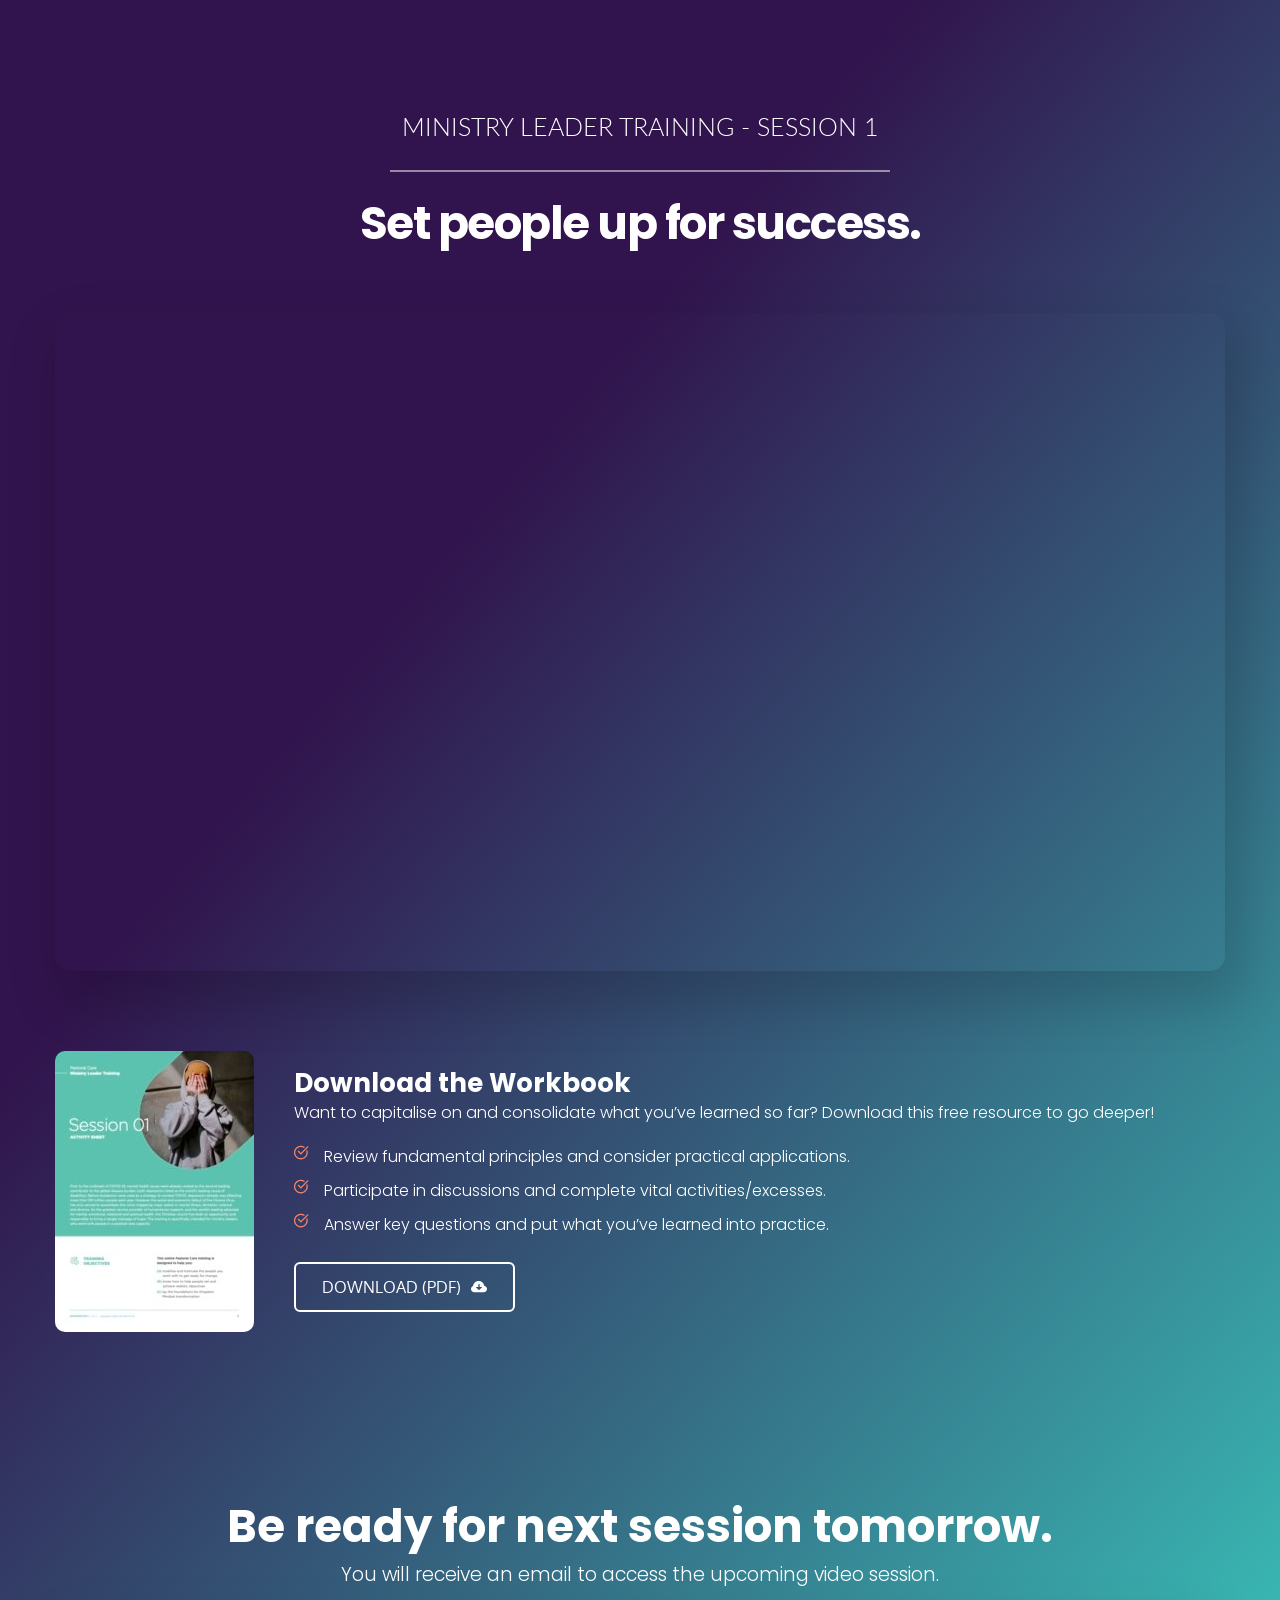
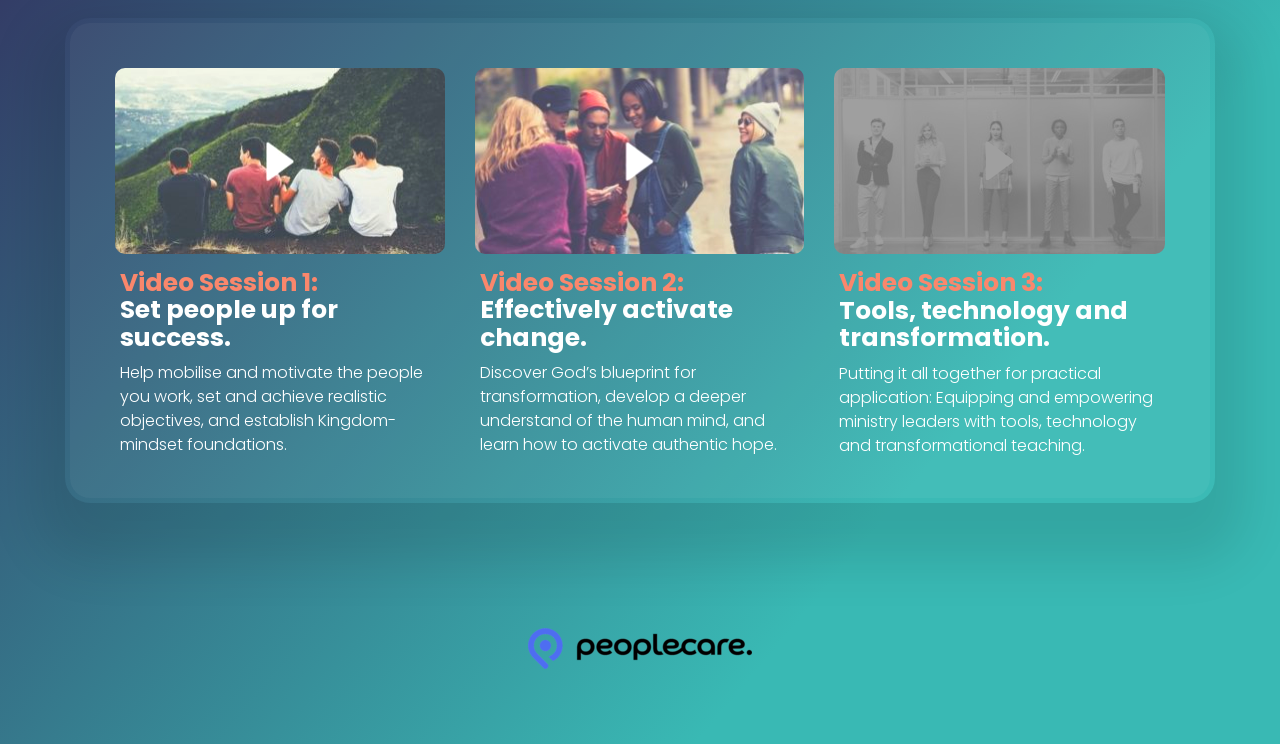
<file: session-12-activated.html>
<!DOCTYPE html><html lang="en"><head><meta charset="utf-8"><link rel="canonical" href="https://main--transformlives.netlify.app/session-12-activated" /><link rel="icon" href="https://a-cloud.b-cdn.net/media/iW=32&iH=any/9e96c99d576c4e999aab70855998f97c.png" sizes="32x32"/><link rel="icon" href="https://a-cloud.b-cdn.net/media/iW=192&iH=any/9e96c99d576c4e999aab70855998f97c.png" sizes="192x192"/><link rel="apple-touch-icon-precomposed" href="https://a-cloud.b-cdn.net/media/iW=180&iH=any/9e96c99d576c4e999aab70855998f97c.png"/><title>Session 2 | Transformlives.training | 3-Part Training for Ministry Leaders</title><meta name="description" content=""><meta property="og:title" content=""><meta property="og:description" content=""><meta property="og:url" content="https://main--transformlives.netlify.app/session-12-activated"><meta content="summary_large_image" name="twitter:card"><!-- ASSETS --><meta name="viewport" content="width=device-width, initial-scale=1"><link class="brz-link brz-link-bunny-fonts-prefetch" rel="dns-prefetch" href="//fonts.bunny.net"><link class="brz-link brz-link-bunny-fonts-preconnect" rel="preconnect" href="https://fonts.bunny.net/" crossorigin><link class="brz-link brz-link-cdn-preconnect" rel="preconnect" href="https://a-cloud.b-cdn.net" crossorigin><link href="https://fonts.bunny.net/css?family=Lato:100,100italic,300,300italic,regular,italic,700,700italic,900,900italic|Poppins:100,100italic,200,200italic,300,300italic,regular,italic,500,500italic,600,600italic,700,700italic,800,800italic,900,900italic|Overpass:100,100italic,200,200italic,300,300italic,regular,italic,600,600italic,700,700italic,800,800italic,900,900italic|Oxygen:300,regular,700&subset=arabic,bengali,cyrillic,cyrillic-ext,devanagari,greek,greek-ext,gujarati,hebrew,khmer,korean,latin-ext,tamil,telugu,thai,vietnamese&display=swap" class="brz-link brz-link-google" type="text/css" rel="stylesheet"/><link href="assets/54fad5dcd467efc450b5903ea3e892f5.css" class="brz-link brz-link-preview-lib" data-group="group-3" rel="stylesheet"/><link href="assets/3fda7172ceb6fb343778843f821e0ba5.css" class="brz-link brz-link-preview-pro" rel="stylesheet"/><style class="brz-style"></style><style class="brz-style">.brz .brz-css-chxuz {z-index: auto;margin: 0;}
.brz .brz-css-chxuz.brz-section .brz-section__content {min-height: auto;display: flex;}
.brz .brz-css-chxuz .brz-container {justify-content: center;}
.brz .brz-css-chxuz > .slick-slider > .brz-slick-slider__dots {color: rgba(0,0,0,1);}
.brz .brz-css-chxuz > .slick-slider > .brz-slick-slider__arrow {color: rgba(0,0,0,.7);}
@media (min-width:991px) {.brz .brz-css-chxuz {display: block;}}
@media (min-width:991px) {.brz .brz-css-chxuz > .slick-slider > .brz-slick-slider__arrow:hover {color: rgba(0,0,0,1);}}
@media (max-width:991px) and (min-width:768px) {.brz .brz-css-chxuz {z-index: auto;margin: 0;}
	.brz .brz-css-chxuz.brz-section .brz-section__content {min-height: auto;display: flex;}
	.brz .brz-css-chxuz .brz-container {justify-content: center;}
	.brz .brz-css-chxuz > .slick-slider > .brz-slick-slider__dots {color: rgba(0,0,0,1);}
	.brz .brz-css-chxuz > .slick-slider > .brz-slick-slider__arrow {color: rgba(0,0,0,.7);}}
@media (max-width:991px) and (min-width:768px) {.brz .brz-css-chxuz {display: block;}}
@media (max-width:767px) {.brz .brz-css-chxuz {z-index: auto;margin: 0;}
	.brz .brz-css-chxuz.brz-section .brz-section__content {min-height: auto;display: flex;}
	.brz .brz-css-chxuz .brz-container {justify-content: center;}
	.brz .brz-css-chxuz > .slick-slider > .brz-slick-slider__dots {color: rgba(0,0,0,1);}
	.brz .brz-css-chxuz > .slick-slider > .brz-slick-slider__arrow {color: rgba(0,0,0,.7);}}
@media (max-width:767px) {.brz .brz-css-chxuz {display: block;}}
.brz .brz-css-oeirz {padding: 75px 0px 75px 0px;}
.brz .brz-css-oeirz > .brz-bg {border: 0px solid rgba(102,115,141,0);border-radius: 0px;mix-blend-mode: normal;}
.brz .brz-css-oeirz > .brz-bg > .brz-bg-image {background-image: none;display: block;background-size: cover;background-repeat: no-repeat;}
.brz .brz-css-oeirz > .brz-bg > .brz-bg-image:after {content: "";background-image: none;}
.brz .brz-css-oeirz > .brz-bg > .brz-bg-color {background-color: rgba(0,0,0,0);background-image: none;}
.brz .brz-css-oeirz > .brz-bg > .brz-bg-map {display: none;}
.brz .brz-css-oeirz > .brz-bg > .brz-bg-video {display: none;}
.brz .brz-css-oeirz > .brz-bg > .brz-bg-shape__top {background-size: 100% 100px;height: 100px;transform: rotateX(0deg) rotateY(0deg);z-index: auto;}
.brz .brz-css-oeirz > .brz-bg > .brz-bg-shape__top::after {background-image: none;-webkit-mask-image: none;background-size: 100% 100px;height: 100px;}
.brz .brz-css-oeirz > .brz-bg > .brz-bg-shape__bottom {background-size: 100% 100px;height: 100px;transform: rotateX(-180deg) rotateY(-180deg);z-index: auto;}
.brz .brz-css-oeirz > .brz-bg > .brz-bg-shape__bottom::after {background-image: none;-webkit-mask-image: none;background-size: 100% 100px;height: 100px;}
@media (min-width:991px) {.brz .brz-css-oeirz > .brz-bg {transition-duration: .5s;transition-property: filter,box-shadow,background,border-radius,border-color;}
	.brz .brz-css-oeirz > .brz-bg > .brz-bg-image {background-attachment: scroll;transition-duration: .5s;transition-property: filter,box-shadow,background,border-radius,border-color;}
	.brz .brz-css-oeirz > .brz-bg > .brz-bg-color {transition-duration: .5s;transition-property: filter,box-shadow,background,border-radius,border-color;}
	.brz .brz-css-oeirz > .brz-bg > .brz-bg-map {transition-duration: .5s;transition-property: filter,box-shadow,background,border-radius,border-color;}
	.brz .brz-css-oeirz > .brz-bg > .brz-bg-video {transition-duration: .5s;transition-property: filter,box-shadow,background,border-radius,border-color;}}
@media (max-width:991px) and (min-width:768px) {.brz .brz-css-oeirz {padding: 50px 15px 50px 15px;}
	.brz .brz-css-oeirz > .brz-bg {border: 0px solid rgba(102,115,141,0);border-radius: 0px;mix-blend-mode: normal;}
	.brz .brz-css-oeirz > .brz-bg > .brz-bg-image {background-image: none;display: block;background-size: cover;background-repeat: no-repeat;}
	.brz .brz-css-oeirz > .brz-bg > .brz-bg-image:after {content: "";background-image: none;}
	.brz .brz-css-oeirz > .brz-bg > .brz-bg-color {background-color: rgba(0,0,0,0);background-image: none;}
	.brz .brz-css-oeirz > .brz-bg > .brz-bg-map {display: none;}
	.brz .brz-css-oeirz > .brz-bg > .brz-bg-video {display: none;}
	.brz .brz-css-oeirz > .brz-bg > .brz-bg-shape__top {background-size: 100% 100px;height: 100px;transform: rotateX(0deg) rotateY(0deg);z-index: auto;}
	.brz .brz-css-oeirz > .brz-bg > .brz-bg-shape__top::after {background-image: none;-webkit-mask-image: none;background-size: 100% 100px;height: 100px;}
	.brz .brz-css-oeirz > .brz-bg > .brz-bg-shape__bottom {background-size: 100% 100px;height: 100px;transform: rotateX(-180deg) rotateY(-180deg);z-index: auto;}
	.brz .brz-css-oeirz > .brz-bg > .brz-bg-shape__bottom::after {background-image: none;-webkit-mask-image: none;background-size: 100% 100px;height: 100px;}}
@media (max-width:991px) and (min-width:768px) {.brz .brz-css-oeirz > .brz-bg {transition-duration: .5s;transition-property: filter,box-shadow,background,border-radius,border-color;}
	.brz .brz-css-oeirz > .brz-bg > .brz-bg-image {transition-duration: .5s;transition-property: filter,box-shadow,background,border-radius,border-color;}
	.brz .brz-css-oeirz > .brz-bg > .brz-bg-color {transition-duration: .5s;transition-property: filter,box-shadow,background,border-radius,border-color;}
	.brz .brz-css-oeirz > .brz-bg > .brz-bg-map {transition-duration: .5s;transition-property: filter,box-shadow,background,border-radius,border-color;}
	.brz .brz-css-oeirz > .brz-bg > .brz-bg-video {transition-duration: .5s;transition-property: filter,box-shadow,background,border-radius,border-color;}}
@media (max-width:767px) {.brz .brz-css-oeirz {padding: 25px 15px 25px 15px;}
	.brz .brz-css-oeirz > .brz-bg {border: 0px solid rgba(102,115,141,0);border-radius: 0px;mix-blend-mode: normal;}
	.brz .brz-css-oeirz > .brz-bg > .brz-bg-image {background-image: none;display: block;background-size: cover;background-repeat: no-repeat;}
	.brz .brz-css-oeirz > .brz-bg > .brz-bg-image:after {content: "";background-image: none;}
	.brz .brz-css-oeirz > .brz-bg > .brz-bg-color {background-color: rgba(0,0,0,0);background-image: none;}
	.brz .brz-css-oeirz > .brz-bg > .brz-bg-map {display: none;}
	.brz .brz-css-oeirz > .brz-bg > .brz-bg-video {display: none;}
	.brz .brz-css-oeirz > .brz-bg > .brz-bg-shape__top {background-size: 100% 100px;height: 100px;transform: rotateX(0deg) rotateY(0deg);z-index: auto;}
	.brz .brz-css-oeirz > .brz-bg > .brz-bg-shape__top::after {background-image: none;-webkit-mask-image: none;background-size: 100% 100px;height: 100px;}
	.brz .brz-css-oeirz > .brz-bg > .brz-bg-shape__bottom {background-size: 100% 100px;height: 100px;transform: rotateX(-180deg) rotateY(-180deg);z-index: auto;}
	.brz .brz-css-oeirz > .brz-bg > .brz-bg-shape__bottom::after {background-image: none;-webkit-mask-image: none;background-size: 100% 100px;height: 100px;}}
@media (max-width:767px) {.brz .brz-css-oeirz > .brz-bg {transition-duration: .5s;transition-property: filter,box-shadow,background,border-radius,border-color;}
	.brz .brz-css-oeirz > .brz-bg > .brz-bg-image {transition-duration: .5s;transition-property: filter,box-shadow,background,border-radius,border-color;}
	.brz .brz-css-oeirz > .brz-bg > .brz-bg-color {transition-duration: .5s;transition-property: filter,box-shadow,background,border-radius,border-color;}
	.brz .brz-css-oeirz > .brz-bg > .brz-bg-map {transition-duration: .5s;transition-property: filter,box-shadow,background,border-radius,border-color;}
	.brz .brz-css-oeirz > .brz-bg > .brz-bg-video {transition-duration: .5s;transition-property: filter,box-shadow,background,border-radius,border-color;}}
.brz .brz-css-qmrae {border: 0px solid transparent;}
@media (min-width:991px) {.brz .brz-css-qmrae {max-width: calc(1 * var(--brz-section-container-max-width,1170px));}}
@media (max-width:991px) and (min-width:768px) {.brz .brz-css-qmrae {border: 0px solid transparent;}}
@media (max-width:991px) and (min-width:768px) {.brz .brz-css-qmrae {max-width: 100%;}}
@media (max-width:767px) {.brz .brz-css-qmrae {border: 0px solid transparent;}}
@media (max-width:767px) {.brz .brz-css-qmrae {max-width: 100%;}}
.brz .brz-css-ctbsd {margin: 0;z-index: auto;align-items: flex-start;}
.brz .brz-css-ctbsd > .brz-bg {border: 0px solid rgba(102,115,141,0);border-radius: 0px;box-shadow: none;max-width: 100%;mix-blend-mode: normal;}
.brz .brz-css-ctbsd > .brz-bg > .brz-bg-image {background-image: none;display: block;}
.brz .brz-css-ctbsd > .brz-bg > .brz-bg-image:after {content: "";background-image: none;}
.brz .brz-css-ctbsd > .brz-bg > .brz-bg-color {background-color: rgba(0,0,0,0);background-image: none;}
.brz .brz-css-ctbsd > .brz-bg > .brz-bg-map {display: none;}
.brz .brz-css-ctbsd > .brz-bg > .brz-bg-video {display: none;}
.brz .brz-css-ctbsd > .brz-row {border: 0px solid transparent;}
@media (min-width:991px) {.brz .brz-css-ctbsd {min-height: auto;display: flex;}
	.brz .brz-css-ctbsd > .brz-bg {transition-duration: .5s;transition-property: filter,box-shadow,background,border-radius,border-color;}
	.brz .brz-css-ctbsd > .brz-bg > .brz-bg-image {transition-duration: .5s;transition-property: filter,box-shadow,background,border-radius,border-color;}
	.brz .brz-css-ctbsd > .brz-bg > .brz-bg-color {transition-duration: .5s;transition-property: filter,box-shadow,background,border-radius,border-color;}
	.brz .brz-css-ctbsd > .brz-bg > .brz-bg-video {transition-duration: .5s;transition-property: filter,box-shadow,background,border-radius,border-color;}
	.brz .brz-css-ctbsd > .brz-row {transition-duration: .5s;transition-property: filter,box-shadow,background,border-radius,border-color;}}
@media (max-width:991px) and (min-width:768px) {.brz .brz-css-ctbsd {margin: 0;z-index: auto;align-items: flex-start;}
	.brz .brz-css-ctbsd > .brz-bg {border: 0px solid rgba(102,115,141,0);border-radius: 0px;box-shadow: none;max-width: 100%;mix-blend-mode: normal;}
	.brz .brz-css-ctbsd > .brz-bg > .brz-bg-image {background-image: none;display: block;}
	.brz .brz-css-ctbsd > .brz-bg > .brz-bg-image:after {content: "";background-image: none;}
	.brz .brz-css-ctbsd > .brz-bg > .brz-bg-color {background-color: rgba(0,0,0,0);background-image: none;}
	.brz .brz-css-ctbsd > .brz-bg > .brz-bg-map {display: none;}
	.brz .brz-css-ctbsd > .brz-bg > .brz-bg-video {display: none;}
	.brz .brz-css-ctbsd > .brz-row {border: 0px solid transparent;}}
@media (max-width:991px) and (min-width:768px) {.brz .brz-css-ctbsd {min-height: auto;display: flex;}
	.brz .brz-css-ctbsd > .brz-bg {transition-duration: .5s;transition-property: filter,box-shadow,background,border-radius,border-color;}
	.brz .brz-css-ctbsd > .brz-bg > .brz-bg-image {transition-duration: .5s;transition-property: filter,box-shadow,background,border-radius,border-color;}
	.brz .brz-css-ctbsd > .brz-bg > .brz-bg-color {transition-duration: .5s;transition-property: filter,box-shadow,background,border-radius,border-color;}
	.brz .brz-css-ctbsd > .brz-bg > .brz-bg-video {transition-duration: .5s;transition-property: filter,box-shadow,background,border-radius,border-color;}
	.brz .brz-css-ctbsd > .brz-row {flex-direction: row;flex-wrap: wrap;justify-content: flex-start;transition-duration: .5s;transition-property: filter,box-shadow,background,border-radius,border-color;}}
@media (max-width:767px) {.brz .brz-css-ctbsd {margin: 0;z-index: auto;align-items: flex-start;}
	.brz .brz-css-ctbsd > .brz-bg {border: 0px solid rgba(102,115,141,0);border-radius: 0px;box-shadow: none;max-width: 100%;mix-blend-mode: normal;}
	.brz .brz-css-ctbsd > .brz-bg > .brz-bg-image {background-image: none;display: block;}
	.brz .brz-css-ctbsd > .brz-bg > .brz-bg-image:after {content: "";background-image: none;}
	.brz .brz-css-ctbsd > .brz-bg > .brz-bg-color {background-color: rgba(0,0,0,0);background-image: none;}
	.brz .brz-css-ctbsd > .brz-bg > .brz-bg-map {display: none;}
	.brz .brz-css-ctbsd > .brz-bg > .brz-bg-video {display: none;}
	.brz .brz-css-ctbsd > .brz-row {border: 0px solid transparent;}}
@media (max-width:767px) {.brz .brz-css-ctbsd {min-height: auto;display: flex;}
	.brz .brz-css-ctbsd > .brz-bg {transition-duration: .5s;transition-property: filter,box-shadow,background,border-radius,border-color;}
	.brz .brz-css-ctbsd > .brz-bg > .brz-bg-image {transition-duration: .5s;transition-property: filter,box-shadow,background,border-radius,border-color;}
	.brz .brz-css-ctbsd > .brz-bg > .brz-bg-color {transition-duration: .5s;transition-property: filter,box-shadow,background,border-radius,border-color;}
	.brz .brz-css-ctbsd > .brz-bg > .brz-bg-video {transition-duration: .5s;transition-property: filter,box-shadow,background,border-radius,border-color;}
	.brz .brz-css-ctbsd > .brz-row {flex-direction: row;flex-wrap: wrap;justify-content: flex-start;transition-duration: .5s;transition-property: filter,box-shadow,background,border-radius,border-color;}}
.brz .brz-css-nkheq {padding: 10px;max-width: 100%;}
@media (max-width:991px) and (min-width:768px) {.brz .brz-css-nkheq {padding: 0;max-width: 100%;}}
@media (max-width:767px) {.brz .brz-css-nkheq {padding: 0;max-width: 100%;}}
.brz .brz-css-paoov {z-index: auto;flex: 1 1 50%;max-width: 50%;justify-content: flex-start;}
.brz .brz-css-paoov > .brz-bg {border: 0px solid rgba(102,115,141,0);border-radius: 0px;box-shadow: none;margin: 0;mix-blend-mode: normal;}
.brz .brz-css-paoov > .brz-bg > .brz-bg-image {background-image: none;display: block;}
.brz .brz-css-paoov > .brz-bg > .brz-bg-image:after {content: "";background-image: none;}
.brz .brz-css-paoov > .brz-bg > .brz-bg-color {background-color: rgba(0,0,0,0);background-image: none;}
.brz .brz-css-paoov > .brz-bg > .brz-bg-map {display: none;}
.brz .brz-css-paoov > .brz-bg > .brz-bg-video {display: none;}
@media (min-width:991px) {.brz .brz-css-paoov > .brz-bg {transition-duration: .5s;transition-property: filter,box-shadow,background,border-radius,border-color;}
	.brz .brz-css-paoov > .brz-bg > .brz-bg-image {transition-duration: .5s;transition-property: filter,box-shadow,background,border-radius,border-color;}
	.brz .brz-css-paoov > .brz-bg > .brz-bg-color {transition-duration: .5s;transition-property: filter,box-shadow,background,border-radius,border-color;}}
@media (max-width:991px) and (min-width:768px) {.brz .brz-css-paoov {z-index: auto;flex: 1 1 50%;max-width: 50%;justify-content: flex-start;}
	.brz .brz-css-paoov > .brz-bg {border: 0px solid rgba(102,115,141,0);border-radius: 0px;box-shadow: none;margin: 0;mix-blend-mode: normal;}
	.brz .brz-css-paoov > .brz-bg > .brz-bg-image {background-image: none;display: block;}
	.brz .brz-css-paoov > .brz-bg > .brz-bg-image:after {content: "";background-image: none;}
	.brz .brz-css-paoov > .brz-bg > .brz-bg-color {background-color: rgba(0,0,0,0);background-image: none;}
	.brz .brz-css-paoov > .brz-bg > .brz-bg-map {display: none;}
	.brz .brz-css-paoov > .brz-bg > .brz-bg-video {display: none;}}
@media (max-width:991px) and (min-width:768px) {.brz .brz-css-paoov > .brz-bg {transition-duration: .5s;transition-property: filter,box-shadow,background,border-radius,border-color;}
	.brz .brz-css-paoov > .brz-bg > .brz-bg-image {transition-duration: .5s;transition-property: filter,box-shadow,background,border-radius,border-color;}
	.brz .brz-css-paoov > .brz-bg > .brz-bg-color {transition-duration: .5s;transition-property: filter,box-shadow,background,border-radius,border-color;}}
@media (max-width:767px) {.brz .brz-css-paoov {z-index: auto;flex: 1 1 100%;max-width: 100%;justify-content: flex-start;}
	.brz .brz-css-paoov > .brz-bg {border: 0px solid rgba(102,115,141,0);border-radius: 0px;box-shadow: none;margin: 10px 0px 10px 0px;mix-blend-mode: normal;}
	.brz .brz-css-paoov > .brz-bg > .brz-bg-image {background-image: none;display: block;}
	.brz .brz-css-paoov > .brz-bg > .brz-bg-image:after {content: "";background-image: none;}
	.brz .brz-css-paoov > .brz-bg > .brz-bg-color {background-color: rgba(0,0,0,0);background-image: none;}
	.brz .brz-css-paoov > .brz-bg > .brz-bg-map {display: none;}
	.brz .brz-css-paoov > .brz-bg > .brz-bg-video {display: none;}}
@media (max-width:767px) {.brz .brz-css-paoov > .brz-bg {transition-duration: .5s;transition-property: filter,box-shadow,background,border-radius,border-color;}
	.brz .brz-css-paoov > .brz-bg > .brz-bg-image {transition-duration: .5s;transition-property: filter,box-shadow,background,border-radius,border-color;}
	.brz .brz-css-paoov > .brz-bg > .brz-bg-color {transition-duration: .5s;transition-property: filter,box-shadow,background,border-radius,border-color;}}
.brz .brz-css-hxhmm {z-index: auto;margin: 0;border: 0px solid transparent;padding: 5px 15px 5px 15px;min-height: auto;}
@media (min-width:991px) {.brz .brz-css-hxhmm {display: flex;transition-duration: .5s;transition-property: filter,box-shadow,background,border-radius,border-color;}}
@media (max-width:991px) and (min-width:768px) {.brz .brz-css-hxhmm {z-index: auto;margin: 0;border: 0px solid transparent;padding: 5px 15px 5px 15px;min-height: auto;}}
@media (max-width:991px) and (min-width:768px) {.brz .brz-css-hxhmm {display: flex;transition-duration: .5s;transition-property: filter,box-shadow,background,border-radius,border-color;}}
@media (max-width:767px) {.brz .brz-css-hxhmm {z-index: auto;margin: 10px 0px 10px 0px;border: 0px solid transparent;padding: 0;min-height: auto;}}
@media (max-width:767px) {.brz .brz-css-hxhmm {display: flex;transition-duration: .5s;transition-property: filter,box-shadow,background,border-radius,border-color;}}
.brz .brz-css-qqloe {padding: 0;margin: 10px 0px 10px 0px;justify-content: center;position: relative;}
@media (min-width:991px) {.brz .brz-css-qqloe {display: flex;z-index: auto;position: relative;}}
@media (max-width:991px) and (min-width:768px) {.brz .brz-css-qqloe {padding: 0;margin: 10px 0px 10px 0px;justify-content: center;position: relative;}}
@media (max-width:991px) and (min-width:768px) {.brz .brz-css-qqloe {display: flex;z-index: auto;position: relative;}}
@media (max-width:767px) {.brz .brz-css-qqloe {padding: 0;margin: 10px 0px 10px 0px;justify-content: center;position: relative;}}
@media (max-width:767px) {.brz .brz-css-qqloe {display: flex;z-index: auto;position: relative;}}
.brz .brz-css-yjhac {animation-name: none;animation-duration: 1000ms;animation-delay: 1000ms;animation-iteration-count: unset;}
@media (max-width:991px) and (min-width:768px) {.brz .brz-css-yjhac {animation-name: none;animation-duration: 1000ms;animation-delay: 1000ms;animation-iteration-count: unset;}}
@media (max-width:767px) {.brz .brz-css-yjhac {animation-name: none;animation-duration: 1000ms;animation-delay: 1000ms;animation-iteration-count: unset;}}
.brz .brz-css-omvyw {width: 100%;mix-blend-mode: normal;}
@media (max-width:991px) and (min-width:768px) {.brz .brz-css-omvyw {width: 100%;mix-blend-mode: normal;}}
@media (max-width:767px) {.brz .brz-css-omvyw {width: 100%;mix-blend-mode: normal;}}
.brz .brz-css-hyvpm {width: 75%;}
.brz .brz-css-hyvpm .brz-hr {border-top: 2px solid rgba(var(--brz-global-color7),.75);border-radius: 0px;}
.brz .brz-css-hyvpm .brz-line-container:before {mask-size: 20px 100%;-webkit-mask-size: 20px 100%;border-top: 2px solid rgba(var(--brz-global-color7),.75);border-radius: 0px;}
.brz .brz-css-hyvpm .brz-line-container:after {display: none;mask-size: 20px 100%;-webkit-mask-size: 20px 100%;border-top: 2px solid rgba(var(--brz-global-color7),.75);border-radius: 0px;}
.brz .brz-css-hyvpm .brz-line-content {color: rgba(0,0,0,1);}
.brz .brz-css-hyvpm.brz-line-text .brz-line-content {font-family: Lato,sans-serif;font-size: 20px;line-height: 1;font-weight: 400;letter-spacing: 0px;margin: 0 10px;}
.brz .brz-css-hyvpm.brz-line-icon .brz-line-content {font-size: 16px;transform: rotate(0deg);}
.brz .brz-css-hyvpm .brz-line-icon-wrapper {box-shadow: none;border-radius: 0px;margin: 0 10px;background-color: rgba(255,0,0,0);border: 0px solid rgba(0,0,0,0);padding: 0px;}
@media (min-width:991px) {.brz .brz-css-hyvpm .brz-hr {transition-duration: .5s;}
	.brz .brz-css-hyvpm .brz-line-container:before {transition-duration: .5s;}
	.brz .brz-css-hyvpm .brz-line-container:after {transition-duration: .5s;}
	.brz .brz-css-hyvpm .brz-line-content {transition-duration: .5s;}
	.brz .brz-css-hyvpm .brz-line-icon-wrapper {transition-duration: .5s;}}
@media (max-width:991px) and (min-width:768px) {.brz .brz-css-hyvpm {width: 75%;}
	.brz .brz-css-hyvpm .brz-hr {border-top: 2px solid rgba(var(--brz-global-color7),.75);border-radius: 0px;}
	.brz .brz-css-hyvpm .brz-line-container:before {mask-size: 20px 100%;-webkit-mask-size: 20px 100%;border-top: 2px solid rgba(var(--brz-global-color7),.75);border-radius: 0px;}
	.brz .brz-css-hyvpm .brz-line-container:after {display: none;mask-size: 20px 100%;-webkit-mask-size: 20px 100%;border-top: 2px solid rgba(var(--brz-global-color7),.75);border-radius: 0px;}
	.brz .brz-css-hyvpm .brz-line-content {color: rgba(0,0,0,1);}
	.brz .brz-css-hyvpm.brz-line-text .brz-line-content {font-family: Lato,sans-serif;font-size: 20px;line-height: 1;font-weight: 400;letter-spacing: 0px;margin: 0 10px;}
	.brz .brz-css-hyvpm.brz-line-icon .brz-line-content {font-size: 16px;transform: rotate(0deg);}
	.brz .brz-css-hyvpm .brz-line-icon-wrapper {box-shadow: none;border-radius: 0px;margin: 0 10px;background-color: rgba(255,0,0,0);border: 0px solid rgba(0,0,0,0);padding: 0px;}}
@media (max-width:991px) and (min-width:768px) {.brz .brz-css-hyvpm .brz-hr {transition-duration: .5s;}
	.brz .brz-css-hyvpm .brz-line-container:before {transition-duration: .5s;}
	.brz .brz-css-hyvpm .brz-line-container:after {transition-duration: .5s;}
	.brz .brz-css-hyvpm .brz-line-content {transition-duration: .5s;}
	.brz .brz-css-hyvpm .brz-line-icon-wrapper {transition-duration: .5s;}}
@media (max-width:767px) {.brz .brz-css-hyvpm {width: 75%;}
	.brz .brz-css-hyvpm .brz-hr {border-top: 2px solid rgba(var(--brz-global-color7),.75);border-radius: 0px;}
	.brz .brz-css-hyvpm .brz-line-container:before {mask-size: 20px 100%;-webkit-mask-size: 20px 100%;border-top: 2px solid rgba(var(--brz-global-color7),.75);border-radius: 0px;}
	.brz .brz-css-hyvpm .brz-line-container:after {display: none;mask-size: 20px 100%;-webkit-mask-size: 20px 100%;border-top: 2px solid rgba(var(--brz-global-color7),.75);border-radius: 0px;}
	.brz .brz-css-hyvpm .brz-line-content {color: rgba(0,0,0,1);}
	.brz .brz-css-hyvpm.brz-line-text .brz-line-content {font-family: Lato,sans-serif;font-size: 20px;line-height: 1;font-weight: 400;letter-spacing: 0px;margin: 0 10px;}
	.brz .brz-css-hyvpm.brz-line-icon .brz-line-content {font-size: 16px;transform: rotate(0deg);}
	.brz .brz-css-hyvpm .brz-line-icon-wrapper {box-shadow: none;border-radius: 0px;margin: 0 10px;background-color: rgba(255,0,0,0);border: 0px solid rgba(0,0,0,0);padding: 0px;}}
@media (max-width:767px) {.brz .brz-css-hyvpm .brz-hr {transition-duration: .5s;}
	.brz .brz-css-hyvpm .brz-line-container:before {transition-duration: .5s;}
	.brz .brz-css-hyvpm .brz-line-container:after {transition-duration: .5s;}
	.brz .brz-css-hyvpm .brz-line-content {transition-duration: .5s;}
	.brz .brz-css-hyvpm .brz-line-icon-wrapper {transition-duration: .5s;}}
.brz .brz-css-hvwdu {animation-name: none;animation-duration: 1000ms;animation-delay: 1000ms;animation-iteration-count: unset;}
@media (max-width:991px) and (min-width:768px) {.brz .brz-css-hvwdu {animation-name: none;animation-duration: 1000ms;animation-delay: 1000ms;animation-iteration-count: unset;}}
@media (max-width:767px) {.brz .brz-css-hvwdu {animation-name: none;animation-duration: 1000ms;animation-delay: 1000ms;animation-iteration-count: unset;}}
.brz .brz-css-yplhn {width: 100%;}
.brz .brz-css-yplhn:before {box-shadow: none;border: 0px solid rgba(220,222,225,1);border-radius: 0px;}
.brz .brz-css-yplhn .brz-embed-content {padding: 0;background-color: rgba(var(--brz-global-color2),0);background-image: none;border-radius: 0px;}
@media (min-width:991px) {.brz .brz-css-yplhn:before {transition-duration: .5s;transition-property: filter,box-shadow,background,border-radius,border-color;}}
@media (max-width:991px) and (min-width:768px) {.brz .brz-css-yplhn {width: 100%;}
	.brz .brz-css-yplhn:before {box-shadow: none;border: 0px solid rgba(220,222,225,1);border-radius: 0px;}
	.brz .brz-css-yplhn .brz-embed-content {padding: 0;background-color: rgba(var(--brz-global-color2),0);background-image: none;border-radius: 0px;}}
@media (max-width:991px) and (min-width:768px) {.brz .brz-css-yplhn:before {transition-duration: .5s;transition-property: filter,box-shadow,background,border-radius,border-color;}}
@media (max-width:767px) {.brz .brz-css-yplhn {width: 100%;}
	.brz .brz-css-yplhn:before {box-shadow: none;border: 0px solid rgba(220,222,225,1);border-radius: 0px;}
	.brz .brz-css-yplhn .brz-embed-content {padding: 0;background-color: rgba(var(--brz-global-color2),0);background-image: none;border-radius: 0px;}}
@media (max-width:767px) {.brz .brz-css-yplhn:before {transition-duration: .5s;transition-property: filter,box-shadow,background,border-radius,border-color;}}
.brz .brz-css-htatx {max-width: 100%;height: auto;box-shadow: none;border: 0px solid rgba(102,115,141,0);border-radius: 0px;}
.brz .brz-css-htatx .brz-picture:after {box-shadow: none;background-color: rgba(255,255,255,0);background-image: none;border-radius: 0px;}
.brz .brz-css-htatx .brz-picture {-webkit-mask-image: none;mask-image: none;}
@media (min-width:991px) {.brz .brz-css-htatx {transition-duration: .5s;transition-property: filter,box-shadow,background,border-radius,border-color;}
	.brz .brz-css-htatx .brz-picture:after {transition-duration: .5s;transition-property: filter,box-shadow,background,border-radius,border-color;}
	.brz .brz-css-htatx .brz-picture {transition-duration: .5s;transition-property: filter,box-shadow,background,border-radius,border-color;}}
@media (max-width:991px) and (min-width:768px) {.brz .brz-css-htatx {max-width: 100%;height: auto;box-shadow: none;border: 0px solid rgba(102,115,141,0);border-radius: 0px;}
	.brz .brz-css-htatx .brz-picture:after {box-shadow: none;background-color: rgba(255,255,255,0);background-image: none;border-radius: 0px;}
	.brz .brz-css-htatx .brz-picture {-webkit-mask-image: none;mask-image: none;}}
@media (max-width:991px) and (min-width:768px) {.brz .brz-css-htatx {transition-duration: .5s;transition-property: filter,box-shadow,background,border-radius,border-color;}
	.brz .brz-css-htatx .brz-picture:after {transition-duration: .5s;transition-property: filter,box-shadow,background,border-radius,border-color;}
	.brz .brz-css-htatx .brz-picture {transition-duration: .5s;transition-property: filter,box-shadow,background,border-radius,border-color;}}
@media (max-width:767px) {.brz .brz-css-htatx {max-width: 100%;height: auto;box-shadow: none;border: 0px solid rgba(102,115,141,0);border-radius: 0px;}
	.brz .brz-css-htatx .brz-picture:after {box-shadow: none;background-color: rgba(255,255,255,0);background-image: none;border-radius: 0px;}
	.brz .brz-css-htatx .brz-picture {-webkit-mask-image: none;mask-image: none;}}
@media (max-width:767px) {.brz .brz-css-htatx {transition-duration: .5s;transition-property: filter,box-shadow,background,border-radius,border-color;}
	.brz .brz-css-htatx .brz-picture:after {transition-duration: .5s;transition-property: filter,box-shadow,background,border-radius,border-color;}
	.brz .brz-css-htatx .brz-picture {transition-duration: .5s;transition-property: filter,box-shadow,background,border-radius,border-color;}}
.brz .brz-css-mtgam {padding-top: 141.3424%;}
.brz .brz-css-mtgam > .brz-img {position: absolute;width: 100%;}
@media (max-width:991px) and (min-width:768px) {.brz .brz-css-mtgam {padding-top: 141.3419%;}
	.brz .brz-css-mtgam > .brz-img {position: absolute;width: 100%;}}
@media (max-width:767px) {.brz .brz-css-mtgam {padding-top: 141.3442%;}
	.brz .brz-css-mtgam > .brz-img {position: absolute;width: 100%;}}
.brz .brz-css-draod {flex-direction: row;}
.brz .brz-css-draod .brz-icon__container {margin-left: auto;margin-right: 20px;align-items: flex-start;}
@media (max-width:991px) and (min-width:768px) {.brz .brz-css-draod {flex-direction: row;}
	.brz .brz-css-draod .brz-icon__container {margin-left: auto;margin-right: 20px;align-items: flex-start;}}
@media (max-width:767px) {.brz .brz-css-draod {flex-direction: row;}
	.brz .brz-css-draod .brz-icon__container {margin-left: auto;margin-right: 20px;align-items: flex-start;}}
.brz .brz-css-redcf {color: rgba(var(--brz-global-color3),1);background-color: rgba(189,225,244,0);background-image: none;background-image: transparent;border: 0px solid rgba(35,157,219,0);border: 0;box-shadow: none;box-shadow: initial;font-size: 48px;background: transparent;padding: 0;stroke-width: 1;}
@media (min-width:991px) {.brz .brz-css-redcf {transition-duration: .5s;transition-property: color,box-shadow,background,border,border-color;}}
@media (min-width:991px) {.brz .brz-css-redcf:hover {color: rgba(var(--brz-global-color3),.8);}}
@media (max-width:991px) and (min-width:768px) {.brz .brz-css-redcf {color: rgba(var(--brz-global-color3),1);background-color: rgba(189,225,244,0);background-image: none;background-image: transparent;border: 0px solid rgba(35,157,219,0);border: 0;box-shadow: none;box-shadow: initial;font-size: 48px;background: transparent;padding: 0;stroke-width: 1;}}
@media (max-width:991px) and (min-width:768px) {.brz .brz-css-redcf {transition-duration: .5s;transition-property: color,box-shadow,background,border,border-color;}}
@media (max-width:767px) {.brz .brz-css-redcf {color: rgba(var(--brz-global-color3),1);background-color: rgba(189,225,244,0);background-image: none;background-image: transparent;border: 0px solid rgba(35,157,219,0);border: 0;box-shadow: none;box-shadow: initial;font-size: 48px;background: transparent;padding: 0;stroke-width: 1;}}
@media (max-width:767px) {.brz .brz-css-redcf {transition-duration: .5s;transition-property: color,box-shadow,background,border,border-color;}}
.brz .brz-css-nrtrq {z-index: auto;position: relative;margin: 10px 0px 10px 0px;}
@media (min-width:991px) {.brz .brz-css-nrtrq {display: flex;position: relative;}}
@media (max-width:991px) and (min-width:768px) {.brz .brz-css-nrtrq {z-index: auto;position: relative;margin: 10px 0px 10px 0px;}}
@media (max-width:991px) and (min-width:768px) {.brz .brz-css-nrtrq {display: flex;position: relative;}}
@media (max-width:767px) {.brz .brz-css-nrtrq {z-index: auto;position: relative;margin: 10px 0px 10px 0px;}}
@media (max-width:767px) {.brz .brz-css-nrtrq {display: flex;position: relative;}}
.brz .brz-css-umqjs {justify-content: center;padding: 0;margin: 0px -5px -20px -5px;}
@media (max-width:991px) and (min-width:768px) {.brz .brz-css-umqjs {justify-content: center;padding: 0;margin: 0px -5px -20px -5px;}}
@media (max-width:767px) {.brz .brz-css-umqjs {justify-content: center;padding: 0;margin: 0px -5px -20px -5px;}}
.brz .brz-css-hkfzn {padding: 0px 5px 20px 5px;}
@media (max-width:991px) and (min-width:768px) {.brz .brz-css-hkfzn {padding: 0px 5px 20px 5px;}}
@media (max-width:767px) {.brz .brz-css-hkfzn {padding: 0px 5px 20px 5px;}}
.brz .brz-css-pffhk {font-size: 16px;margin-left: 10px;margin-right: 0;stroke-width: 1;}
@media (max-width:991px) and (min-width:768px) {.brz .brz-css-pffhk {font-size: 16px;margin-left: 10px;margin-right: 0;stroke-width: 1;}}
@media (max-width:767px) {.brz .brz-css-pffhk {font-size: 16px;margin-left: 10px;margin-right: 0;stroke-width: 1;}}
.brz .brz-css-umdea.brz-btn {display: flex;align-items: center;justify-content: center;font-family: var(--brz-buttonfontfamily);font-weight: var(--brz-buttonfontweight);font-size: var(--brz-buttonfontsize);line-height: var(--brz-buttonlineheight);letter-spacing: var(--brz-buttonletterspacing);color: rgba(var(--brz-global-color8),1);border: 2px solid rgba(var(--brz-global-color3),0);border-radius: 2px;background-color: rgba(var(--brz-global-color3),1);background-image: none;box-shadow: none;padding: 14px 42px 14px 42px;flex-flow: row-reverse nowrap;}
.brz .brz-css-umdea.brz-btn.brz-btn-submit {color: rgba(var(--brz-global-color8),1);background-color: rgba(var(--brz-global-color3),1);}
.brz .brz-css-umdea .brz-btn--story-container {border: 2px solid rgba(var(--brz-global-color3),0);flex-flow: row-reverse nowrap;border-radius: 2px;}
@media (min-width:991px) {.brz .brz-css-umdea.brz-btn {transition-duration: .5s;transition-property: filter,color,background,border-color,box-shadow;}
	.brz .brz-css-umdea.brz-btn.brz-btn-submit {transition-duration: .5s;transition-property: filter,color,background,border-color,box-shadow;}
	.brz .brz-css-umdea .brz-btn--story-container {transition-duration: .5s;transition-property: filter,color,background,border-color,box-shadow;}}
@media (min-width:991px) {.brz .brz-css-umdea.brz-btn:hover {background-color: rgba(var(--brz-global-color3),.8);}
	.brz .brz-css-umdea.brz-btn.brz-btn-submit:hover {background-color: rgba(var(--brz-global-color3),.8);}}
@media (max-width:991px) and (min-width:768px) {.brz .brz-css-umdea.brz-btn {display: flex;align-items: center;justify-content: center;font-family: var(--brz-buttonfontfamily);font-weight: var(--brz-buttontabletfontweight);font-size: var(--brz-buttontabletfontsize);line-height: var(--brz-buttontabletlineheight);letter-spacing: var(--brz-buttontabletletterspacing);color: rgba(var(--brz-global-color8),1);border: 2px solid rgba(var(--brz-global-color3),0);border-radius: 2px;background-color: rgba(var(--brz-global-color3),1);background-image: none;box-shadow: none;padding: 11px 26px 11px 26px;flex-flow: row-reverse nowrap;}
	.brz .brz-css-umdea.brz-btn.brz-btn-submit {color: rgba(var(--brz-global-color8),1);background-color: rgba(var(--brz-global-color3),1);}
	.brz .brz-css-umdea .brz-btn--story-container {border: 2px solid rgba(var(--brz-global-color3),0);flex-flow: row-reverse nowrap;border-radius: 2px;}}
@media (max-width:991px) and (min-width:768px) {.brz .brz-css-umdea.brz-btn {transition-duration: .5s;transition-property: filter,color,background,border-color,box-shadow;}
	.brz .brz-css-umdea.brz-btn.brz-btn-submit {transition-duration: .5s;transition-property: filter,color,background,border-color,box-shadow;}
	.brz .brz-css-umdea .brz-btn--story-container {transition-duration: .5s;transition-property: filter,color,background,border-color,box-shadow;}}
@media (max-width:767px) {.brz .brz-css-umdea.brz-btn {display: flex;align-items: center;justify-content: center;font-family: var(--brz-buttonfontfamily);font-weight: var(--brz-buttonmobilefontweight);font-size: var(--brz-buttonmobilefontsize);line-height: var(--brz-buttonmobilelineheight);letter-spacing: var(--brz-buttonmobileletterspacing);color: rgba(var(--brz-global-color8),1);border: 2px solid rgba(var(--brz-global-color3),0);border-radius: 2px;background-color: rgba(var(--brz-global-color3),1);background-image: none;box-shadow: none;padding: 11px 26px 11px 26px;flex-flow: row-reverse nowrap;}
	.brz .brz-css-umdea.brz-btn.brz-btn-submit {color: rgba(var(--brz-global-color8),1);background-color: rgba(var(--brz-global-color3),1);}
	.brz .brz-css-umdea .brz-btn--story-container {border: 2px solid rgba(var(--brz-global-color3),0);flex-flow: row-reverse nowrap;border-radius: 2px;}}
@media (max-width:767px) {.brz .brz-css-umdea.brz-btn {transition-duration: .5s;transition-property: filter,color,background,border-color,box-shadow;}
	.brz .brz-css-umdea.brz-btn.brz-btn-submit {transition-duration: .5s;transition-property: filter,color,background,border-color,box-shadow;}
	.brz .brz-css-umdea .brz-btn--story-container {transition-duration: .5s;transition-property: filter,color,background,border-color,box-shadow;}}
.brz .brz-css-fyogt {max-width: 100%;height: auto;box-shadow: none;border: 0px solid rgba(102,115,141,0);border-radius: 0px;}
.brz .brz-css-fyogt .brz-picture:after {box-shadow: none;background-color: rgba(255,255,255,0);background-image: none;border-radius: 0px;}
.brz .brz-css-fyogt .brz-picture {-webkit-mask-image: none;mask-image: none;}
@media (min-width:991px) {.brz .brz-css-fyogt {transition-duration: .5s;transition-property: filter,box-shadow,background,border-radius,border-color;}
	.brz .brz-css-fyogt .brz-picture:after {transition-duration: .5s;transition-property: filter,box-shadow,background,border-radius,border-color;}
	.brz .brz-css-fyogt .brz-picture {transition-duration: .5s;transition-property: filter,box-shadow,background,border-radius,border-color;}}
@media (max-width:991px) and (min-width:768px) {.brz .brz-css-fyogt {max-width: 100%;height: auto;box-shadow: none;border: 0px solid rgba(102,115,141,0);border-radius: 0px;}
	.brz .brz-css-fyogt .brz-picture:after {box-shadow: none;background-color: rgba(255,255,255,0);background-image: none;border-radius: 0px;}
	.brz .brz-css-fyogt .brz-picture {-webkit-mask-image: none;mask-image: none;}}
@media (max-width:991px) and (min-width:768px) {.brz .brz-css-fyogt {transition-duration: .5s;transition-property: filter,box-shadow,background,border-radius,border-color;}
	.brz .brz-css-fyogt .brz-picture:after {transition-duration: .5s;transition-property: filter,box-shadow,background,border-radius,border-color;}
	.brz .brz-css-fyogt .brz-picture {transition-duration: .5s;transition-property: filter,box-shadow,background,border-radius,border-color;}}
@media (max-width:767px) {.brz .brz-css-fyogt {max-width: 100%;height: auto;box-shadow: none;border: 0px solid rgba(102,115,141,0);border-radius: 0px;}
	.brz .brz-css-fyogt .brz-picture:after {box-shadow: none;background-color: rgba(255,255,255,0);background-image: none;border-radius: 0px;}
	.brz .brz-css-fyogt .brz-picture {-webkit-mask-image: none;mask-image: none;}}
@media (max-width:767px) {.brz .brz-css-fyogt {transition-duration: .5s;transition-property: filter,box-shadow,background,border-radius,border-color;}
	.brz .brz-css-fyogt .brz-picture:after {transition-duration: .5s;transition-property: filter,box-shadow,background,border-radius,border-color;}
	.brz .brz-css-fyogt .brz-picture {transition-duration: .5s;transition-property: filter,box-shadow,background,border-radius,border-color;}}
.brz .brz-css-hvzfb {padding-top: 56.25%;}
.brz .brz-css-hvzfb > .brz-img {position: absolute;width: 100%;}
@media (max-width:991px) and (min-width:768px) {.brz .brz-css-hvzfb {padding-top: 56.25%;}
	.brz .brz-css-hvzfb > .brz-img {position: absolute;width: 100%;}}
@media (max-width:767px) {.brz .brz-css-hvzfb {padding-top: 56.25%;}
	.brz .brz-css-hvzfb > .brz-img {position: absolute;width: 100%;}}
.brz .brz-css-uzjxf {max-width: 100%;height: auto;box-shadow: none;border: 0px solid rgba(102,115,141,0);border-radius: 0px;}
.brz .brz-css-uzjxf .brz-picture:after {box-shadow: none;background-color: rgba(255,255,255,0);background-image: none;border-radius: 0px;}
.brz .brz-css-uzjxf .brz-picture {-webkit-mask-image: none;mask-image: none;}
@media (min-width:991px) {.brz .brz-css-uzjxf {transition-duration: .5s;transition-property: filter,box-shadow,background,border-radius,border-color;}
	.brz .brz-css-uzjxf .brz-picture:after {transition-duration: .5s;transition-property: filter,box-shadow,background,border-radius,border-color;}
	.brz .brz-css-uzjxf .brz-picture {transition-duration: .5s;transition-property: filter,box-shadow,background,border-radius,border-color;}}
@media (max-width:991px) and (min-width:768px) {.brz .brz-css-uzjxf {max-width: 100%;height: auto;box-shadow: none;border: 0px solid rgba(102,115,141,0);border-radius: 0px;}
	.brz .brz-css-uzjxf .brz-picture:after {box-shadow: none;background-color: rgba(255,255,255,0);background-image: none;border-radius: 0px;}
	.brz .brz-css-uzjxf .brz-picture {-webkit-mask-image: none;mask-image: none;}}
@media (max-width:991px) and (min-width:768px) {.brz .brz-css-uzjxf {transition-duration: .5s;transition-property: filter,box-shadow,background,border-radius,border-color;}
	.brz .brz-css-uzjxf .brz-picture:after {transition-duration: .5s;transition-property: filter,box-shadow,background,border-radius,border-color;}
	.brz .brz-css-uzjxf .brz-picture {transition-duration: .5s;transition-property: filter,box-shadow,background,border-radius,border-color;}}
@media (max-width:767px) {.brz .brz-css-uzjxf {max-width: 100%;height: auto;box-shadow: none;border: 0px solid rgba(102,115,141,0);border-radius: 0px;}
	.brz .brz-css-uzjxf .brz-picture:after {box-shadow: none;background-color: rgba(255,255,255,0);background-image: none;border-radius: 0px;}
	.brz .brz-css-uzjxf .brz-picture {-webkit-mask-image: none;mask-image: none;}}
@media (max-width:767px) {.brz .brz-css-uzjxf {transition-duration: .5s;transition-property: filter,box-shadow,background,border-radius,border-color;}
	.brz .brz-css-uzjxf .brz-picture:after {transition-duration: .5s;transition-property: filter,box-shadow,background,border-radius,border-color;}
	.brz .brz-css-uzjxf .brz-picture {transition-duration: .5s;transition-property: filter,box-shadow,background,border-radius,border-color;}}
.brz .brz-css-tmcef {padding-top: 56.25%;}
.brz .brz-css-tmcef > .brz-img {position: absolute;width: 100%;}
@media (max-width:991px) and (min-width:768px) {.brz .brz-css-tmcef {padding-top: 56.25%;}
	.brz .brz-css-tmcef > .brz-img {position: absolute;width: 100%;}}
@media (max-width:767px) {.brz .brz-css-tmcef {padding-top: 56.25%;}
	.brz .brz-css-tmcef > .brz-img {position: absolute;width: 100%;}}
.brz .brz-css-tqwqu {max-width: 100%;height: auto;box-shadow: none;border: 0px solid rgba(102,115,141,0);border-radius: 0px;}
.brz .brz-css-tqwqu .brz-picture:after {box-shadow: none;background-color: rgba(255,255,255,0);background-image: none;border-radius: 0px;}
.brz .brz-css-tqwqu .brz-picture {-webkit-mask-image: none;mask-image: none;}
@media (min-width:991px) {.brz .brz-css-tqwqu {transition-duration: .5s;transition-property: filter,box-shadow,background,border-radius,border-color;}
	.brz .brz-css-tqwqu .brz-picture:after {transition-duration: .5s;transition-property: filter,box-shadow,background,border-radius,border-color;}
	.brz .brz-css-tqwqu .brz-picture {transition-duration: .5s;transition-property: filter,box-shadow,background,border-radius,border-color;}}
@media (max-width:991px) and (min-width:768px) {.brz .brz-css-tqwqu {max-width: 100%;height: auto;box-shadow: none;border: 0px solid rgba(102,115,141,0);border-radius: 0px;}
	.brz .brz-css-tqwqu .brz-picture:after {box-shadow: none;background-color: rgba(255,255,255,0);background-image: none;border-radius: 0px;}
	.brz .brz-css-tqwqu .brz-picture {-webkit-mask-image: none;mask-image: none;}}
@media (max-width:991px) and (min-width:768px) {.brz .brz-css-tqwqu {transition-duration: .5s;transition-property: filter,box-shadow,background,border-radius,border-color;}
	.brz .brz-css-tqwqu .brz-picture:after {transition-duration: .5s;transition-property: filter,box-shadow,background,border-radius,border-color;}
	.brz .brz-css-tqwqu .brz-picture {transition-duration: .5s;transition-property: filter,box-shadow,background,border-radius,border-color;}}
@media (max-width:767px) {.brz .brz-css-tqwqu {max-width: 100%;height: auto;box-shadow: none;border: 0px solid rgba(102,115,141,0);border-radius: 0px;}
	.brz .brz-css-tqwqu .brz-picture:after {box-shadow: none;background-color: rgba(255,255,255,0);background-image: none;border-radius: 0px;}
	.brz .brz-css-tqwqu .brz-picture {-webkit-mask-image: none;mask-image: none;}}
@media (max-width:767px) {.brz .brz-css-tqwqu {transition-duration: .5s;transition-property: filter,box-shadow,background,border-radius,border-color;}
	.brz .brz-css-tqwqu .brz-picture:after {transition-duration: .5s;transition-property: filter,box-shadow,background,border-radius,border-color;}
	.brz .brz-css-tqwqu .brz-picture {transition-duration: .5s;transition-property: filter,box-shadow,background,border-radius,border-color;}}
.brz .brz-css-hyzos {padding-top: 56.2504%;}
.brz .brz-css-hyzos > .brz-img {position: absolute;width: 100%;}
@media (max-width:991px) and (min-width:768px) {.brz .brz-css-hyzos {padding-top: 56.25%;}
	.brz .brz-css-hyzos > .brz-img {position: absolute;width: 100%;}}
@media (max-width:767px) {.brz .brz-css-hyzos {padding-top: 56.25%;}
	.brz .brz-css-hyzos > .brz-img {position: absolute;width: 100%;}}
.brz .brz-css-wzddf {max-width: 20%;height: auto;box-shadow: none;border: 0px solid rgba(102,115,141,0);border-radius: 0px;}
.brz .brz-css-wzddf .brz-picture:after {box-shadow: none;background-color: rgba(255,255,255,0);background-image: none;border-radius: 0px;}
.brz .brz-css-wzddf .brz-picture {-webkit-mask-image: none;mask-image: none;}
@media (min-width:991px) {.brz .brz-css-wzddf {transition-duration: .5s;transition-property: filter,box-shadow,background,border-radius,border-color;}
	.brz .brz-css-wzddf .brz-picture:after {transition-duration: .5s;transition-property: filter,box-shadow,background,border-radius,border-color;}
	.brz .brz-css-wzddf .brz-picture {transition-duration: .5s;transition-property: filter,box-shadow,background,border-radius,border-color;}}
@media (max-width:991px) and (min-width:768px) {.brz .brz-css-wzddf {max-width: 20%;height: auto;box-shadow: none;border: 0px solid rgba(102,115,141,0);border-radius: 0px;}
	.brz .brz-css-wzddf .brz-picture:after {box-shadow: none;background-color: rgba(255,255,255,0);background-image: none;border-radius: 0px;}
	.brz .brz-css-wzddf .brz-picture {-webkit-mask-image: none;mask-image: none;}}
@media (max-width:991px) and (min-width:768px) {.brz .brz-css-wzddf {transition-duration: .5s;transition-property: filter,box-shadow,background,border-radius,border-color;}
	.brz .brz-css-wzddf .brz-picture:after {transition-duration: .5s;transition-property: filter,box-shadow,background,border-radius,border-color;}
	.brz .brz-css-wzddf .brz-picture {transition-duration: .5s;transition-property: filter,box-shadow,background,border-radius,border-color;}}
@media (max-width:767px) {.brz .brz-css-wzddf {max-width: 20%;height: auto;box-shadow: none;border: 0px solid rgba(102,115,141,0);border-radius: 0px;}
	.brz .brz-css-wzddf .brz-picture:after {box-shadow: none;background-color: rgba(255,255,255,0);background-image: none;border-radius: 0px;}
	.brz .brz-css-wzddf .brz-picture {-webkit-mask-image: none;mask-image: none;}}
@media (max-width:767px) {.brz .brz-css-wzddf {transition-duration: .5s;transition-property: filter,box-shadow,background,border-radius,border-color;}
	.brz .brz-css-wzddf .brz-picture:after {transition-duration: .5s;transition-property: filter,box-shadow,background,border-radius,border-color;}
	.brz .brz-css-wzddf .brz-picture {transition-duration: .5s;transition-property: filter,box-shadow,background,border-radius,border-color;}}
.brz .brz-css-knktl {padding-top: 18.317%;}
.brz .brz-css-knktl > .brz-img {position: absolute;width: 100%;}
@media (max-width:991px) and (min-width:768px) {.brz .brz-css-knktl {padding-top: 18.313%;}
	.brz .brz-css-knktl > .brz-img {position: absolute;width: 100%;}}
@media (max-width:767px) {.brz .brz-css-knktl {padding-top: 18.314%;}
	.brz .brz-css-knktl > .brz-img {position: absolute;width: 100%;}}
.brz .brz-css-mrqyp {padding: 0;}
@media (max-width:991px) and (min-width:768px) {.brz .brz-css-mrqyp {padding: 0;}}
@media (max-width:767px) {.brz .brz-css-mrqyp {padding: 0;}}
.brz .brz-css-hsvhy.brz-section .brz-section__content {min-height: 100vh;}
@media (max-width:991px) and (min-width:768px) {.brz .brz-css-hsvhy.brz-section .brz-section__content {min-height: 100vh;}}
@media (max-width:767px) {.brz .brz-css-hsvhy.brz-section .brz-section__content {min-height: 100vh;}}
.brz .brz-css-jxhqs {padding: 100px 0px 50px 0px;}
.brz .brz-css-jxhqs > .brz-bg > .brz-bg-color {background-color: transparent;background-image: linear-gradient(130deg,rgba(49,20,77,1) 28%,rgba(57,185,180,1) 82%);}
@media (max-width:991px) and (min-width:768px) {.brz .brz-css-jxhqs {padding: 50px 15px 50px 15px;}
	.brz .brz-css-jxhqs > .brz-bg > .brz-bg-color {background-color: transparent;background-image: linear-gradient(130deg,rgba(49,20,77,1) 28%,rgba(57,185,180,1) 82%);}}
@media (max-width:767px) {.brz .brz-css-jxhqs {padding: 25px 15px 25px 15px;}
	.brz .brz-css-jxhqs > .brz-bg > .brz-bg-color {background-color: transparent;background-image: linear-gradient(130deg,rgba(49,20,77,1) 28%,rgba(57,185,180,1) 82%);}}
@media (max-width:991px) and (min-width:768px) {.brz .brz-css-jwvxm > .brz-row {flex-direction: row;flex-wrap: wrap;justify-content: flex-start;}}
@media (max-width:767px) {.brz .brz-css-jwvxm > .brz-row {flex-direction: row-reverse;flex-wrap: wrap-reverse;justify-content: flex-end;}}
.brz .brz-css-duqfn {flex: 1 1 100%;max-width: 100%;justify-content: center;}
@media (max-width:991px) and (min-width:768px) {.brz .brz-css-duqfn {flex: 1 1 100%;max-width: 100%;justify-content: center;}}
@media (max-width:767px) {.brz .brz-css-duqfn {flex: 1 1 100%;max-width: 100%;justify-content: center;}}
.brz .brz-css-ecnjx {padding: 0;}
@media (max-width:991px) and (min-width:768px) {.brz .brz-css-ecnjx {padding: 5px 15px 5px 30px;}}
@media (max-width:767px) {.brz .brz-css-ecnjx {padding: 0px 20px 0px 20px;}}
.brz .brz-css-wcezu {margin: 10px 0px 0px 0px;}
@media (max-width:991px) and (min-width:768px) {.brz .brz-css-wcezu {margin: 10px 0px 10px 0px;}}
@media (max-width:767px) {.brz .brz-css-wcezu {margin: 10px 0px 10px 0px;}}
.brz .brz-css-fazff {animation-name: fadeInUp;animation-delay: 500ms;}
@media (max-width:991px) and (min-width:768px) {.brz .brz-css-fazff {animation-name: none;animation-delay: 1000ms;}}
@media (max-width:767px) {.brz .brz-css-fazff {animation-name: none;animation-delay: 1000ms;}}
.brz .brz-css-jykdg {color: rgba(255,255,255,1);margin-top: 0px !important;margin-bottom: 0px !important;text-align: center;font-family: Lato,sans-serif !important;font-size: 25px;line-height: 1.3;font-weight: 300;letter-spacing: 0px;}
@media (max-width:991px) and (min-width:768px) {.brz .brz-css-jykdg {color: rgba(255,255,255,1);margin-top: 0px !important;margin-bottom: 0px !important;text-align: center;font-family: Lato,sans-serif !important;font-size: 25px;line-height: 1.3;font-weight: 300;letter-spacing: 0px;}}
@media (max-width:767px) {.brz .brz-css-jykdg {color: rgba(255,255,255,1);margin-top: 0px !important;margin-bottom: 0px !important;text-align: center;font-family: Lato,sans-serif !important;font-size: 25px;line-height: 1.3;font-weight: 300;letter-spacing: 0px;}}
.brz .brz-css-ekzge {margin: 20px 0px 10px 0px;}
@media (max-width:991px) and (min-width:768px) {.brz .brz-css-ekzge {margin: 10px 0px 10px 0px;}}
@media (max-width:767px) {.brz .brz-css-ekzge {margin: 10px 0px 10px 0px;}}
.brz .brz-css-znoby {width: 500px;}
.brz .brz-css-znoby .brz-hr {border-top: 2px solid rgba(var(--brz-global-color8),.5);}
.brz .brz-css-znoby .brz-line-container:before {border-top: 2px solid rgba(var(--brz-global-color8),.5);}
.brz .brz-css-znoby .brz-line-container:after {border-top: 2px solid rgba(var(--brz-global-color8),.5);}
@media (max-width:991px) and (min-width:768px) {.brz .brz-css-znoby {width: 500px;}
	.brz .brz-css-znoby .brz-hr {border-top: 2px solid rgba(var(--brz-global-color8),.5);}
	.brz .brz-css-znoby .brz-line-container:before {border-top: 2px solid rgba(var(--brz-global-color8),.5);}
	.brz .brz-css-znoby .brz-line-container:after {border-top: 2px solid rgba(var(--brz-global-color8),.5);}}
@media (max-width:767px) {.brz .brz-css-znoby {width: 500px;}
	.brz .brz-css-znoby .brz-hr {border-top: 2px solid rgba(var(--brz-global-color8),.5);}
	.brz .brz-css-znoby .brz-line-container:before {border-top: 2px solid rgba(var(--brz-global-color8),.5);}
	.brz .brz-css-znoby .brz-line-container:after {border-top: 2px solid rgba(var(--brz-global-color8),.5);}}
.brz .brz-css-svccx {animation-name: fadeInDown;animation-delay: 100ms;}
@media (max-width:991px) and (min-width:768px) {.brz .brz-css-svccx {animation-name: none;animation-delay: 1000ms;}}
@media (max-width:767px) {.brz .brz-css-svccx {animation-name: none;animation-delay: 1000ms;}}
.brz .brz-css-iaiqc {margin-top: 0px !important;margin-bottom: 15px !important;text-align: center;font-family: Poppins,sans-serif !important;font-size: 45px;line-height: 1.1;font-weight: 700;letter-spacing: -1.5px;}
@media (max-width:991px) and (min-width:768px) {.brz .brz-css-iaiqc {margin-top: 0px !important;margin-bottom: 15px !important;text-align: center;font-family: Poppins,sans-serif !important;font-size: 45px;line-height: 1.1;font-weight: 700;letter-spacing: -1.5px;}}
@media (max-width:767px) {.brz .brz-css-iaiqc {margin-top: 0px !important;margin-bottom: 15px !important;text-align: center;font-family: Poppins,sans-serif !important;font-size: 45px;line-height: 1.1;font-weight: 700;letter-spacing: -1.5px;}}
.brz .brz-css-cwklj {margin: 40px 0px 20px 0px;}
@media (max-width:991px) and (min-width:768px) {.brz .brz-css-cwklj {margin: 10px 0px 10px 0px;}}
@media (max-width:767px) {.brz .brz-css-cwklj {margin: 10px 0px 10px 0px;}}
.brz .brz-css-bbqss:before {box-shadow: 10px 25px 50px 10px rgba(0,0,0,.15);border-radius: 15px;}
.brz .brz-css-bbqss .brz-embed-content {border-radius: 15px;}
@media (max-width:991px) and (min-width:768px) {.brz .brz-css-bbqss:before {box-shadow: 10px 25px 50px 10px rgba(0,0,0,.15);border-radius: 15px;}
	.brz .brz-css-bbqss .brz-embed-content {border-radius: 15px;}}
@media (max-width:767px) {.brz .brz-css-bbqss:before {box-shadow: 10px 25px 50px 10px rgba(0,0,0,.15);border-radius: 15px;}
	.brz .brz-css-bbqss .brz-embed-content {border-radius: 15px;}}
.brz .brz-css-vunba {margin: 50px 0px 0px 0px;}
@media (max-width:991px) and (min-width:768px) {.brz .brz-css-vunba {margin: 0;}}
@media (max-width:767px) {.brz .brz-css-vunba {margin: 0;}}
.brz .brz-css-fxkic {padding: 0;}
@media (max-width:991px) and (min-width:768px) {.brz .brz-css-fxkic {padding: 0;}}
@media (max-width:767px) {.brz .brz-css-fxkic {padding: 0;}}
.brz .brz-css-bpnid {flex: 1 1 17%;max-width: 17%;}
@media (max-width:991px) and (min-width:768px) {.brz .brz-css-bpnid {flex: 1 1 17%;max-width: 17%;}}
@media (max-width:767px) {.brz .brz-css-bpnid {flex: 1 1 100%;max-width: 100%;}}
.brz .brz-css-bvahc {padding: 0;}
@media (max-width:991px) and (min-width:768px) {.brz .brz-css-bvahc {padding: 5px 15px 5px 15px;}}
@media (max-width:767px) {.brz .brz-css-bvahc {padding: 0;}}
.brz .brz-css-ihtos {justify-content: flex-start;}
@media (max-width:991px) and (min-width:768px) {.brz .brz-css-ihtos {justify-content: flex-start;}}
@media (max-width:767px) {.brz .brz-css-ihtos {justify-content: flex-start;}}
.brz .brz-css-pkdbw {border-radius: 10px;}
.brz .brz-css-pkdbw .brz-picture:after {border-radius: 10px;}
@media (max-width:991px) and (min-width:768px) {.brz .brz-css-pkdbw {border-radius: 10px;}
	.brz .brz-css-pkdbw .brz-picture:after {border-radius: 10px;}}
@media (max-width:767px) {.brz .brz-css-pkdbw {border-radius: 10px;}
	.brz .brz-css-pkdbw .brz-picture:after {border-radius: 10px;}}
.brz .brz-css-cfzey {flex: 1 1 83%;max-width: 83%;justify-content: center;}
@media (max-width:991px) and (min-width:768px) {.brz .brz-css-cfzey {flex: 1 1 83%;max-width: 83%;justify-content: center;}}
@media (max-width:767px) {.brz .brz-css-cfzey {flex: 1 1 100%;max-width: 100%;justify-content: center;}}
.brz .brz-css-wexif {padding: 0px 40px 0px 40px;}
@media (max-width:991px) and (min-width:768px) {.brz .brz-css-wexif {padding: 5px 15px 5px 15px;}}
@media (max-width:767px) {.brz .brz-css-wexif {padding: 0;}}
.brz .brz-css-nueag {margin: -5px 0px 10px 0px;}
@media (max-width:991px) and (min-width:768px) {.brz .brz-css-nueag {margin: 10px 0px 10px 0px;}}
@media (max-width:767px) {.brz .brz-css-nueag {margin: 10px 0px 10px 0px;}}
.brz .brz-css-dalur {margin-top: 0px !important;margin-bottom: 0px !important;text-align: justify;font-family: Poppins,sans-serif !important;font-size: 26px;line-height: 1.3;font-weight: 700;letter-spacing: 0px;}
@media (max-width:991px) and (min-width:768px) {.brz .brz-css-dalur {margin-top: 0px !important;margin-bottom: 0px !important;text-align: justify;font-family: var(--brz-heading2fontfamily) !important;font-size: var(--brz-heading2tabletfontsize);line-height: var(--brz-heading2tabletlineheight);font-weight: var(--brz-heading2tabletfontweight);letter-spacing: var(--brz-heading2tabletletterspacing);}}
@media (max-width:767px) {.brz .brz-css-dalur {margin-top: 0px !important;margin-bottom: 0px !important;text-align: justify;font-family: var(--brz-heading2fontfamily) !important;font-size: var(--brz-heading2mobilefontsize);line-height: var(--brz-heading2mobilelineheight);font-weight: var(--brz-heading2mobilefontweight);letter-spacing: var(--brz-heading2mobileletterspacing);}}
.brz .brz-css-votog {margin: -10px 0px 10px 0px;}
@media (max-width:991px) and (min-width:768px) {.brz .brz-css-votog {margin: 10px 0px 10px 0px;}}
@media (max-width:767px) {.brz .brz-css-votog {margin: 10px 0px 10px 0px;}}
.brz .brz-css-tebue {color: rgba(255,255,255,1);margin-top: 0px !important;margin-bottom: 0px !important;text-align: justify;font-family: var(--brz-paragraphfontfamily) !important;font-size: var(--brz-paragraphfontsize);line-height: var(--brz-paragraphlineheight);font-weight: var(--brz-paragraphfontweight);letter-spacing: var(--brz-paragraphletterspacing);}
@media (max-width:991px) and (min-width:768px) {.brz .brz-css-tebue {color: rgba(255,255,255,1);margin-top: 0px !important;margin-bottom: 0px !important;text-align: justify;font-family: var(--brz-paragraphfontfamily) !important;font-size: var(--brz-paragraphtabletfontsize);line-height: var(--brz-paragraphtabletlineheight);font-weight: var(--brz-paragraphtabletfontweight);letter-spacing: var(--brz-paragraphtabletletterspacing);}}
@media (max-width:767px) {.brz .brz-css-tebue {color: rgba(255,255,255,1);margin-top: 0px !important;margin-bottom: 0px !important;text-align: justify;font-family: var(--brz-paragraphfontfamily) !important;font-size: var(--brz-paragraphmobilefontsize);line-height: var(--brz-paragraphmobilelineheight);font-weight: var(--brz-paragraphmobilefontweight);letter-spacing: var(--brz-paragraphmobileletterspacing);}}
.brz .brz-css-yfjty .brz-icon__container {margin-left: auto;margin-right: 15px;}
@media (max-width:991px) and (min-width:768px) {.brz .brz-css-yfjty .brz-icon__container {margin-left: auto;margin-right: 15px;}}
@media (max-width:767px) {.brz .brz-css-yfjty .brz-icon__container {margin-left: auto;margin-right: 15px;}}
.brz .brz-css-fcrgx {color: rgba(250,135,108,1);font-size: 15px;}
@media (max-width:991px) and (min-width:768px) {.brz .brz-css-fcrgx {color: rgba(250,135,108,1);font-size: 15px;}}
@media (max-width:767px) {.brz .brz-css-fcrgx {color: rgba(250,135,108,1);font-size: 15px;}}
.brz .brz-css-dpriw {margin-top: 0px !important;margin-bottom: 0px !important;text-align: left;font-family: var(--brz-paragraphfontfamily) !important;font-size: var(--brz-paragraphfontsize);line-height: var(--brz-paragraphlineheight);font-weight: var(--brz-paragraphfontweight);letter-spacing: var(--brz-paragraphletterspacing);}
@media (max-width:991px) and (min-width:768px) {.brz .brz-css-dpriw {margin-top: 0px !important;margin-bottom: 0px !important;text-align: left;font-family: var(--brz-paragraphfontfamily) !important;font-size: var(--brz-paragraphtabletfontsize);line-height: var(--brz-paragraphtabletlineheight);font-weight: var(--brz-paragraphtabletfontweight);letter-spacing: var(--brz-paragraphtabletletterspacing);}}
@media (max-width:767px) {.brz .brz-css-dpriw {margin-top: 0px !important;margin-bottom: 0px !important;text-align: left;font-family: var(--brz-paragraphfontfamily) !important;font-size: var(--brz-paragraphmobilefontsize);line-height: var(--brz-paragraphmobilelineheight);font-weight: var(--brz-paragraphmobilefontweight);letter-spacing: var(--brz-paragraphmobileletterspacing);}}
.brz .brz-css-usspn {margin: 0px 0px 10px 0px;}
@media (max-width:991px) and (min-width:768px) {.brz .brz-css-usspn {margin: 10px 0px 10px 0px;}}
@media (max-width:767px) {.brz .brz-css-usspn {margin: 10px 0px 10px 0px;}}
.brz .brz-css-lpnui .brz-icon__container {margin-left: auto;margin-right: 15px;}
@media (max-width:991px) and (min-width:768px) {.brz .brz-css-lpnui .brz-icon__container {margin-left: auto;margin-right: 15px;}}
@media (max-width:767px) {.brz .brz-css-lpnui .brz-icon__container {margin-left: auto;margin-right: 15px;}}
.brz .brz-css-urqsq {color: rgba(250,135,108,1);font-size: 15px;}
@media (max-width:991px) and (min-width:768px) {.brz .brz-css-urqsq {color: rgba(250,135,108,1);font-size: 15px;}}
@media (max-width:767px) {.brz .brz-css-urqsq {color: rgba(250,135,108,1);font-size: 15px;}}
.brz .brz-css-pxzhn {margin-top: 0px !important;margin-bottom: 0px !important;text-align: left;font-family: var(--brz-paragraphfontfamily) !important;font-size: var(--brz-paragraphfontsize);line-height: var(--brz-paragraphlineheight);font-weight: var(--brz-paragraphfontweight);letter-spacing: var(--brz-paragraphletterspacing);}
@media (max-width:991px) and (min-width:768px) {.brz .brz-css-pxzhn {margin-top: 0px !important;margin-bottom: 0px !important;text-align: left;font-family: var(--brz-paragraphfontfamily) !important;font-size: var(--brz-paragraphtabletfontsize);line-height: var(--brz-paragraphtabletlineheight);font-weight: var(--brz-paragraphtabletfontweight);letter-spacing: var(--brz-paragraphtabletletterspacing);}}
@media (max-width:767px) {.brz .brz-css-pxzhn {margin-top: 0px !important;margin-bottom: 0px !important;text-align: left;font-family: var(--brz-paragraphfontfamily) !important;font-size: var(--brz-paragraphmobilefontsize);line-height: var(--brz-paragraphmobilelineheight);font-weight: var(--brz-paragraphmobilefontweight);letter-spacing: var(--brz-paragraphmobileletterspacing);}}
.brz .brz-css-bvavd {margin: 0;}
@media (max-width:991px) and (min-width:768px) {.brz .brz-css-bvavd {margin: 10px 0px 10px 0px;}}
@media (max-width:767px) {.brz .brz-css-bvavd {margin: 10px 0px 10px 0px;}}
.brz .brz-css-acutg .brz-icon__container {margin-left: auto;margin-right: 15px;}
@media (max-width:991px) and (min-width:768px) {.brz .brz-css-acutg .brz-icon__container {margin-left: auto;margin-right: 15px;}}
@media (max-width:767px) {.brz .brz-css-acutg .brz-icon__container {margin-left: auto;margin-right: 15px;}}
.brz .brz-css-vlgmd {color: rgba(250,135,108,1);font-size: 15px;}
@media (max-width:991px) and (min-width:768px) {.brz .brz-css-vlgmd {color: rgba(250,135,108,1);font-size: 15px;}}
@media (max-width:767px) {.brz .brz-css-vlgmd {color: rgba(250,135,108,1);font-size: 15px;}}
.brz .brz-css-jkoge {margin-top: 0px !important;margin-bottom: 0px !important;text-align: left;font-family: var(--brz-paragraphfontfamily) !important;font-size: var(--brz-paragraphfontsize);line-height: var(--brz-paragraphlineheight);font-weight: var(--brz-paragraphfontweight);letter-spacing: var(--brz-paragraphletterspacing);}
@media (max-width:991px) and (min-width:768px) {.brz .brz-css-jkoge {margin-top: 0px !important;margin-bottom: 0px !important;text-align: left;font-family: var(--brz-paragraphfontfamily) !important;font-size: var(--brz-paragraphtabletfontsize);line-height: var(--brz-paragraphtabletlineheight);font-weight: var(--brz-paragraphtabletfontweight);letter-spacing: var(--brz-paragraphtabletletterspacing);}}
@media (max-width:767px) {.brz .brz-css-jkoge {margin-top: 0px !important;margin-bottom: 0px !important;text-align: left;font-family: var(--brz-paragraphfontfamily) !important;font-size: var(--brz-paragraphmobilefontsize);line-height: var(--brz-paragraphmobilelineheight);font-weight: var(--brz-paragraphmobilefontweight);letter-spacing: var(--brz-paragraphmobileletterspacing);}}
.brz .brz-css-ieyzq {margin: 25px 0px 0px 0px;}
@media (max-width:991px) and (min-width:768px) {.brz .brz-css-ieyzq {margin: 10px 0px 10px 0px;}}
@media (max-width:767px) {.brz .brz-css-ieyzq {margin: 10px 0px 10px 0px;}}
.brz .brz-css-ajfwl {justify-content: flex-start;}
@media (max-width:991px) and (min-width:768px) {.brz .brz-css-ajfwl {justify-content: flex-start;}}
@media (max-width:767px) {.brz .brz-css-ajfwl {justify-content: flex-start;}}
.brz .brz-css-rpgpv.brz-btn {border: 2px solid rgba(var(--brz-global-color8),1);border-radius: 6px;background-color: rgba(var(--brz-global-color3),0);padding: 11px 26px 11px 26px;}
.brz .brz-css-rpgpv.brz-btn.brz-btn-submit {background-color: rgba(var(--brz-global-color3),0);}
.brz .brz-css-rpgpv .brz-btn--story-container {border: 2px solid rgba(var(--brz-global-color8),1);border-radius: 6px;}
@media (min-width:991px) {.brz .brz-css-rpgpv.brz-btn:hover {color: rgba(var(--brz-global-color2),1);border: 2px solid rgba(var(--brz-global-color6),.8);background-color: rgba(var(--brz-global-color8),1);}
	.brz .brz-css-rpgpv.brz-btn.brz-btn-submit:hover {color: rgba(var(--brz-global-color2),1);background-color: rgba(var(--brz-global-color8),1);}
	.brz .brz-css-rpgpv:hover .brz-btn--story-container {border: 2px solid rgba(var(--brz-global-color6),.8);}}
@media (max-width:991px) and (min-width:768px) {.brz .brz-css-rpgpv.brz-btn {border: 2px solid rgba(var(--brz-global-color8),1);border-radius: 6px;background-color: rgba(var(--brz-global-color3),0);padding: 11px 26px 11px 26px;}
	.brz .brz-css-rpgpv.brz-btn.brz-btn-submit {background-color: rgba(var(--brz-global-color3),0);}
	.brz .brz-css-rpgpv .brz-btn--story-container {border: 2px solid rgba(var(--brz-global-color8),1);border-radius: 6px;}}
@media (max-width:767px) {.brz .brz-css-rpgpv.brz-btn {border: 2px solid rgba(var(--brz-global-color8),1);border-radius: 6px;background-color: rgba(var(--brz-global-color3),0);padding: 11px 26px 11px 26px;}
	.brz .brz-css-rpgpv.brz-btn.brz-btn-submit {background-color: rgba(var(--brz-global-color3),0);}
	.brz .brz-css-rpgpv .brz-btn--story-container {border: 2px solid rgba(var(--brz-global-color8),1);border-radius: 6px;}}
.brz .brz-css-mcbnt {margin: 150px 0px 0px 0px;}
@media (max-width:991px) and (min-width:768px) {.brz .brz-css-mcbnt {margin: 0;}}
@media (max-width:767px) {.brz .brz-css-mcbnt {margin: 0;}}
.brz .brz-css-pihza {flex: 1 1 100%;max-width: 100%;}
@media (max-width:991px) and (min-width:768px) {.brz .brz-css-pihza {flex: 1 1 100%;max-width: 100%;}}
@media (max-width:767px) {.brz .brz-css-pihza {flex: 1 1 100%;max-width: 100%;}}
.brz .brz-css-ufshl {padding: 0px 15px 0px 15px;}
@media (max-width:991px) and (min-width:768px) {.brz .brz-css-ufshl {padding: 5px 15px 5px 15px;}}
@media (max-width:767px) {.brz .brz-css-ufshl {padding: 0;}}
.brz .brz-css-podda {margin: 0px 0px 10px 0px;}
@media (max-width:991px) and (min-width:768px) {.brz .brz-css-podda {margin: 10px 0px 10px 0px;}}
@media (max-width:767px) {.brz .brz-css-podda {margin: 10px 0px 10px 0px;}}
.brz .brz-css-iddpk {margin-top: 0px !important;margin-bottom: 0px !important;text-align: center;font-family: var(--brz-heading2fontfamily) !important;font-size: var(--brz-heading2fontsize);line-height: var(--brz-heading2lineheight);font-weight: var(--brz-heading2fontweight);letter-spacing: var(--brz-heading2letterspacing);}
@media (max-width:991px) and (min-width:768px) {.brz .brz-css-iddpk {margin-top: 0px !important;margin-bottom: 0px !important;text-align: center;font-family: var(--brz-paragraphfontfamily) !important;font-size: var(--brz-paragraphtabletfontsize);line-height: var(--brz-paragraphtabletlineheight);font-weight: var(--brz-paragraphtabletfontweight);letter-spacing: var(--brz-paragraphtabletletterspacing);}}
@media (max-width:767px) {.brz .brz-css-iddpk {margin-top: 0px !important;margin-bottom: 0px !important;text-align: center;font-family: var(--brz-heading2fontfamily) !important;font-size: var(--brz-heading2mobilefontsize);line-height: var(--brz-heading2mobilelineheight);font-weight: var(--brz-heading2mobilefontweight);letter-spacing: var(--brz-heading2mobileletterspacing);}}
.brz .brz-css-medgq {margin: 0px 0px 10px 0px;}
@media (max-width:991px) and (min-width:768px) {.brz .brz-css-medgq {margin: 10px 0px 10px 0px;}}
@media (max-width:767px) {.brz .brz-css-medgq {margin: 10px 0px 10px 0px;}}
.brz .brz-css-nxxpm {margin-top: 0px !important;margin-bottom: 0px !important;text-align: center;font-family: var(--brz-subtitlefontfamily) !important;font-size: var(--brz-subtitlefontsize);line-height: var(--brz-subtitlelineheight);font-weight: var(--brz-subtitlefontweight);letter-spacing: var(--brz-subtitleletterspacing);}
@media (max-width:991px) and (min-width:768px) {.brz .brz-css-nxxpm {margin-top: 0px !important;margin-bottom: 0px !important;text-align: center;font-family: var(--brz-paragraphfontfamily) !important;font-size: var(--brz-paragraphtabletfontsize);line-height: var(--brz-paragraphtabletlineheight);font-weight: var(--brz-paragraphtabletfontweight);letter-spacing: var(--brz-paragraphtabletletterspacing);}}
@media (max-width:767px) {.brz .brz-css-nxxpm {margin-top: 0px !important;margin-bottom: 0px !important;text-align: center;font-family: var(--brz-paragraphfontfamily) !important;font-size: var(--brz-paragraphmobilefontsize);line-height: var(--brz-paragraphmobilelineheight);font-weight: var(--brz-paragraphmobilefontweight);letter-spacing: var(--brz-paragraphmobileletterspacing);}}
.brz .brz-css-qqapl {margin: 10px 10px 0px 10px;}
.brz .brz-css-qqapl > .brz-bg {border: 5px solid rgba(var(--brz-global-color8),.01);border-radius: 25px;box-shadow: 1px 30px 50px 30px rgba(0,0,0,.1);}
.brz .brz-css-qqapl > .brz-bg > .brz-bg-color {background-color: rgba(var(--brz-global-color8),.05);}
.brz .brz-css-qqapl > .brz-row {border: 5px solid transparent;}
@media (max-width:991px) and (min-width:768px) {.brz .brz-css-qqapl {margin: 0;}
	.brz .brz-css-qqapl > .brz-bg {border: 5px solid rgba(var(--brz-global-color8),.01);border-radius: 25px;box-shadow: 1px 30px 50px 30px rgba(0,0,0,.1);}
	.brz .brz-css-qqapl > .brz-bg > .brz-bg-color {background-color: rgba(var(--brz-global-color8),.05);}
	.brz .brz-css-qqapl > .brz-row {border: 5px solid transparent;}}
@media (max-width:767px) {.brz .brz-css-qqapl {margin: 0;}
	.brz .brz-css-qqapl > .brz-bg {border: 5px solid rgba(var(--brz-global-color8),.01);border-radius: 25px;box-shadow: 1px 30px 50px 30px rgba(0,0,0,.1);}
	.brz .brz-css-qqapl > .brz-bg > .brz-bg-color {background-color: rgba(var(--brz-global-color8),.05);}
	.brz .brz-css-qqapl > .brz-row {border: 5px solid transparent;}}
.brz .brz-css-pucvf {padding: 30px;}
@media (max-width:991px) and (min-width:768px) {.brz .brz-css-pucvf {padding: 0;}}
@media (max-width:767px) {.brz .brz-css-pucvf {padding: 0;}}
.brz .brz-css-dgfho {flex: 1 1 33.3%;max-width: 33.3%;}
@media (max-width:991px) and (min-width:768px) {.brz .brz-css-dgfho {flex: 1 1 33.3%;max-width: 33.3%;}}
@media (max-width:767px) {.brz .brz-css-dgfho {flex: 1 1 100%;max-width: 100%;}}
.brz .brz-css-kkktn {border-radius: 10px;}
.brz .brz-css-kkktn .brz-picture:after {border-radius: 10px;}
.brz .brz-css-kkktn .brz-picture {filter: brightness(110%) hue-rotate(0deg) saturate(120%) contrast(100%);}
@media (max-width:991px) and (min-width:768px) {.brz .brz-css-kkktn {border-radius: 10px;}
	.brz .brz-css-kkktn .brz-picture:after {border-radius: 10px;}
	.brz .brz-css-kkktn .brz-picture {filter: brightness(110%) hue-rotate(0deg) saturate(120%) contrast(100%);}}
@media (max-width:767px) {.brz .brz-css-kkktn {border-radius: 10px;}
	.brz .brz-css-kkktn .brz-picture:after {border-radius: 10px;}
	.brz .brz-css-kkktn .brz-picture {filter: brightness(110%) hue-rotate(0deg) saturate(120%) contrast(100%);}}
.brz .brz-css-fpplh {margin: 5px;}
@media (max-width:991px) and (min-width:768px) {.brz .brz-css-fpplh {margin: 10px 0px 10px 0px;}}
@media (max-width:767px) {.brz .brz-css-fpplh {margin: 10px 0px 10px 0px;}}
.brz .brz-css-oovvj {margin-top: 0px !important;margin-bottom: 0px !important;text-align: left;font-family: var(--brz-heading3fontfamily) !important;font-size: var(--brz-heading3fontsize);line-height: var(--brz-heading3lineheight);font-weight: var(--brz-heading3fontweight);letter-spacing: var(--brz-heading3letterspacing);}
@media (max-width:991px) and (min-width:768px) {.brz .brz-css-oovvj {margin-top: 0px !important;margin-bottom: 0px !important;text-align: left;font-family: var(--brz-paragraphfontfamily) !important;font-size: var(--brz-paragraphtabletfontsize);line-height: var(--brz-paragraphtabletlineheight);font-weight: var(--brz-paragraphtabletfontweight);letter-spacing: var(--brz-paragraphtabletletterspacing);}}
@media (max-width:767px) {.brz .brz-css-oovvj {margin-top: 0px !important;margin-bottom: 0px !important;text-align: left;font-family: var(--brz-paragraphfontfamily) !important;font-size: var(--brz-paragraphmobilefontsize);line-height: var(--brz-paragraphmobilelineheight);font-weight: var(--brz-paragraphmobilefontweight);letter-spacing: var(--brz-paragraphmobileletterspacing);}}
.brz .brz-css-llkwe {margin-top: 0px !important;margin-bottom: 0px !important;text-align: left;font-family: var(--brz-heading3fontfamily) !important;font-size: var(--brz-heading3fontsize);line-height: var(--brz-heading3lineheight);font-weight: var(--brz-heading3fontweight);letter-spacing: var(--brz-heading3letterspacing);}
@media (max-width:991px) and (min-width:768px) {.brz .brz-css-llkwe {margin-top: 0px !important;margin-bottom: 0px !important;text-align: left;font-family: var(--brz-paragraphfontfamily) !important;font-size: var(--brz-paragraphtabletfontsize);line-height: var(--brz-paragraphtabletlineheight);font-weight: var(--brz-paragraphtabletfontweight);letter-spacing: var(--brz-paragraphtabletletterspacing);}}
@media (max-width:767px) {.brz .brz-css-llkwe {margin-top: 0px !important;margin-bottom: 0px !important;text-align: left;font-family: var(--brz-paragraphfontfamily) !important;font-size: var(--brz-paragraphmobilefontsize);line-height: var(--brz-paragraphmobilelineheight);font-weight: var(--brz-paragraphmobilefontweight);letter-spacing: var(--brz-paragraphmobileletterspacing);}}
.brz .brz-css-ajnzf {margin: 5px;}
@media (max-width:991px) and (min-width:768px) {.brz .brz-css-ajnzf {margin: 10px 0px 10px 0px;}}
@media (max-width:767px) {.brz .brz-css-ajnzf {margin: 10px 0px 10px 0px;}}
.brz .brz-css-ggcxo {margin-top: 0px !important;margin-bottom: 0px !important;text-align: left;font-family: var(--brz-paragraphfontfamily) !important;font-size: var(--brz-paragraphfontsize);line-height: var(--brz-paragraphlineheight);font-weight: var(--brz-paragraphfontweight);letter-spacing: var(--brz-paragraphletterspacing);}
@media (max-width:991px) and (min-width:768px) {.brz .brz-css-ggcxo {margin-top: 0px !important;margin-bottom: 0px !important;text-align: left;font-family: var(--brz-paragraphfontfamily) !important;font-size: var(--brz-paragraphtabletfontsize);line-height: var(--brz-paragraphtabletlineheight);font-weight: var(--brz-paragraphtabletfontweight);letter-spacing: var(--brz-paragraphtabletletterspacing);}}
@media (max-width:767px) {.brz .brz-css-ggcxo {margin-top: 0px !important;margin-bottom: 0px !important;text-align: left;font-family: var(--brz-paragraphfontfamily) !important;font-size: var(--brz-paragraphmobilefontsize);line-height: var(--brz-paragraphmobilelineheight);font-weight: var(--brz-paragraphmobilefontweight);letter-spacing: var(--brz-paragraphmobileletterspacing);}}
.brz .brz-css-xozzp {flex: 1 1 33.3%;max-width: 33.3%;}
@media (max-width:991px) and (min-width:768px) {.brz .brz-css-xozzp {flex: 1 1 33.3%;max-width: 33.3%;}}
@media (max-width:767px) {.brz .brz-css-xozzp {flex: 1 1 100%;max-width: 100%;}}
.brz .brz-css-afsbq {border-radius: 10px;}
.brz .brz-css-afsbq .brz-picture:after {border-radius: 10px;}
.brz .brz-css-afsbq .brz-picture {filter: brightness(110%) hue-rotate(0deg) saturate(120%) contrast(100%);}
@media (max-width:991px) and (min-width:768px) {.brz .brz-css-afsbq {border-radius: 10px;}
	.brz .brz-css-afsbq .brz-picture:after {border-radius: 10px;}
	.brz .brz-css-afsbq .brz-picture {filter: brightness(110%) hue-rotate(0deg) saturate(120%) contrast(100%);}}
@media (max-width:767px) {.brz .brz-css-afsbq {border-radius: 10px;}
	.brz .brz-css-afsbq .brz-picture:after {border-radius: 10px;}
	.brz .brz-css-afsbq .brz-picture {filter: brightness(110%) hue-rotate(0deg) saturate(120%) contrast(100%);}}
.brz .brz-css-cnsyy {margin: 5px;}
@media (max-width:991px) and (min-width:768px) {.brz .brz-css-cnsyy {margin: 10px 0px 10px 0px;}}
@media (max-width:767px) {.brz .brz-css-cnsyy {margin: 10px 0px 10px 0px;}}
.brz .brz-css-tjxzn {margin-top: 0px !important;margin-bottom: 0px !important;text-align: left;font-family: var(--brz-heading3fontfamily) !important;font-size: var(--brz-heading3fontsize);line-height: var(--brz-heading3lineheight);font-weight: var(--brz-heading3fontweight);letter-spacing: var(--brz-heading3letterspacing);}
@media (max-width:991px) and (min-width:768px) {.brz .brz-css-tjxzn {margin-top: 0px !important;margin-bottom: 0px !important;text-align: left;font-family: var(--brz-paragraphfontfamily) !important;font-size: var(--brz-paragraphtabletfontsize);line-height: var(--brz-paragraphtabletlineheight);font-weight: var(--brz-paragraphtabletfontweight);letter-spacing: var(--brz-paragraphtabletletterspacing);}}
@media (max-width:767px) {.brz .brz-css-tjxzn {margin-top: 0px !important;margin-bottom: 0px !important;text-align: left;font-family: var(--brz-paragraphfontfamily) !important;font-size: var(--brz-paragraphmobilefontsize);line-height: var(--brz-paragraphmobilelineheight);font-weight: var(--brz-paragraphmobilefontweight);letter-spacing: var(--brz-paragraphmobileletterspacing);}}
.brz .brz-css-abnyt {margin-top: 0px !important;margin-bottom: 0px !important;text-align: left;font-family: var(--brz-heading3fontfamily) !important;font-size: var(--brz-heading3fontsize);line-height: var(--brz-heading3lineheight);font-weight: var(--brz-heading3fontweight);letter-spacing: var(--brz-heading3letterspacing);}
@media (max-width:991px) and (min-width:768px) {.brz .brz-css-abnyt {margin-top: 0px !important;margin-bottom: 0px !important;text-align: left;font-family: var(--brz-paragraphfontfamily) !important;font-size: var(--brz-paragraphtabletfontsize);line-height: var(--brz-paragraphtabletlineheight);font-weight: var(--brz-paragraphtabletfontweight);letter-spacing: var(--brz-paragraphtabletletterspacing);}}
@media (max-width:767px) {.brz .brz-css-abnyt {margin-top: 0px !important;margin-bottom: 0px !important;text-align: left;font-family: var(--brz-paragraphfontfamily) !important;font-size: var(--brz-paragraphmobilefontsize);line-height: var(--brz-paragraphmobilelineheight);font-weight: var(--brz-paragraphmobilefontweight);letter-spacing: var(--brz-paragraphmobileletterspacing);}}
.brz .brz-css-lhbah {margin: 5px;}
@media (max-width:991px) and (min-width:768px) {.brz .brz-css-lhbah {margin: 10px 0px 10px 0px;}}
@media (max-width:767px) {.brz .brz-css-lhbah {margin: 10px 0px 10px 0px;}}
.brz .brz-css-mxkqk {margin-top: 0px !important;margin-bottom: 0px !important;text-align: left;font-family: var(--brz-paragraphfontfamily) !important;font-size: var(--brz-paragraphfontsize);line-height: var(--brz-paragraphlineheight);font-weight: var(--brz-paragraphfontweight);letter-spacing: var(--brz-paragraphletterspacing);}
@media (max-width:991px) and (min-width:768px) {.brz .brz-css-mxkqk {margin-top: 0px !important;margin-bottom: 0px !important;text-align: left;font-family: var(--brz-paragraphfontfamily) !important;font-size: var(--brz-paragraphtabletfontsize);line-height: var(--brz-paragraphtabletlineheight);font-weight: var(--brz-paragraphtabletfontweight);letter-spacing: var(--brz-paragraphtabletletterspacing);}}
@media (max-width:767px) {.brz .brz-css-mxkqk {margin-top: 0px !important;margin-bottom: 0px !important;text-align: left;font-family: var(--brz-paragraphfontfamily) !important;font-size: var(--brz-paragraphmobilefontsize);line-height: var(--brz-paragraphmobilelineheight);font-weight: var(--brz-paragraphmobilefontweight);letter-spacing: var(--brz-paragraphmobileletterspacing);}}
.brz .brz-css-prxrz {flex: 1 1 33.4%;max-width: 33.4%;}
@media (max-width:991px) and (min-width:768px) {.brz .brz-css-prxrz {flex: 1 1 33.4%;max-width: 33.4%;}}
@media (max-width:767px) {.brz .brz-css-prxrz {flex: 1 1 100%;max-width: 100%;}}
.brz .brz-css-gqamy {border-radius: 10px;}
.brz .brz-css-gqamy .brz-picture:after {border-radius: 10px;}
.brz .brz-css-gqamy .brz-picture {filter: brightness(120%) hue-rotate(0deg) saturate(0%) contrast(25%);}
@media (max-width:991px) and (min-width:768px) {.brz .brz-css-gqamy {border-radius: 10px;}
	.brz .brz-css-gqamy .brz-picture:after {border-radius: 10px;}
	.brz .brz-css-gqamy .brz-picture {filter: brightness(120%) hue-rotate(0deg) saturate(0%) contrast(25%);}}
@media (max-width:767px) {.brz .brz-css-gqamy {border-radius: 10px;}
	.brz .brz-css-gqamy .brz-picture:after {border-radius: 10px;}
	.brz .brz-css-gqamy .brz-picture {filter: brightness(120%) hue-rotate(0deg) saturate(0%) contrast(25%);}}
.brz .brz-css-sghir {margin: 5px;}
@media (max-width:991px) and (min-width:768px) {.brz .brz-css-sghir {margin: 10px 0px 10px 0px;}}
@media (max-width:767px) {.brz .brz-css-sghir {margin: 10px 0px 10px 0px;}}
.brz .brz-css-upgjl {margin-top: 0px !important;margin-bottom: 0px !important;text-align: left;font-family: var(--brz-heading3fontfamily) !important;font-size: var(--brz-heading3fontsize);line-height: var(--brz-heading3lineheight);font-weight: var(--brz-heading3fontweight);letter-spacing: var(--brz-heading3letterspacing);}
@media (max-width:991px) and (min-width:768px) {.brz .brz-css-upgjl {margin-top: 0px !important;margin-bottom: 0px !important;text-align: left;font-family: var(--brz-paragraphfontfamily) !important;font-size: var(--brz-paragraphtabletfontsize);line-height: var(--brz-paragraphtabletlineheight);font-weight: var(--brz-paragraphtabletfontweight);letter-spacing: var(--brz-paragraphtabletletterspacing);}}
@media (max-width:767px) {.brz .brz-css-upgjl {margin-top: 0px !important;margin-bottom: 0px !important;text-align: left;font-family: var(--brz-paragraphfontfamily) !important;font-size: var(--brz-paragraphmobilefontsize);line-height: var(--brz-paragraphmobilelineheight);font-weight: var(--brz-paragraphmobilefontweight);letter-spacing: var(--brz-paragraphmobileletterspacing);}}
.brz .brz-css-sruck {margin-top: 0px !important;margin-bottom: 0px !important;text-align: left;font-family: var(--brz-heading3fontfamily) !important;font-size: var(--brz-heading3fontsize);line-height: var(--brz-heading3lineheight);font-weight: var(--brz-heading3fontweight);letter-spacing: var(--brz-heading3letterspacing);}
@media (max-width:991px) and (min-width:768px) {.brz .brz-css-sruck {margin-top: 0px !important;margin-bottom: 0px !important;text-align: left;font-family: var(--brz-paragraphfontfamily) !important;font-size: var(--brz-paragraphtabletfontsize);line-height: var(--brz-paragraphtabletlineheight);font-weight: var(--brz-paragraphtabletfontweight);letter-spacing: var(--brz-paragraphtabletletterspacing);}}
@media (max-width:767px) {.brz .brz-css-sruck {margin-top: 0px !important;margin-bottom: 0px !important;text-align: left;font-family: var(--brz-paragraphfontfamily) !important;font-size: var(--brz-paragraphmobilefontsize);line-height: var(--brz-paragraphmobilelineheight);font-weight: var(--brz-paragraphmobilefontweight);letter-spacing: var(--brz-paragraphmobileletterspacing);}}
.brz .brz-css-cdges {margin: 5px;}
@media (max-width:991px) and (min-width:768px) {.brz .brz-css-cdges {margin: 10px 0px 10px 0px;}}
@media (max-width:767px) {.brz .brz-css-cdges {margin: 10px 0px 10px 0px;}}
.brz .brz-css-qnhsl {margin-top: 0px !important;margin-bottom: 0px !important;text-align: left;font-family: var(--brz-paragraphfontfamily) !important;font-size: var(--brz-paragraphfontsize);line-height: var(--brz-paragraphlineheight);font-weight: var(--brz-paragraphfontweight);letter-spacing: var(--brz-paragraphletterspacing);}
@media (max-width:991px) and (min-width:768px) {.brz .brz-css-qnhsl {margin-top: 0px !important;margin-bottom: 0px !important;text-align: left;font-family: var(--brz-paragraphfontfamily) !important;font-size: var(--brz-paragraphtabletfontsize);line-height: var(--brz-paragraphtabletlineheight);font-weight: var(--brz-paragraphtabletfontweight);letter-spacing: var(--brz-paragraphtabletletterspacing);}}
@media (max-width:767px) {.brz .brz-css-qnhsl {margin-top: 0px !important;margin-bottom: 0px !important;text-align: left;font-family: var(--brz-paragraphfontfamily) !important;font-size: var(--brz-paragraphmobilefontsize);line-height: var(--brz-paragraphmobilelineheight);font-weight: var(--brz-paragraphmobilefontweight);letter-spacing: var(--brz-paragraphmobileletterspacing);}}
.brz .brz-css-mxhhs {margin: 100px 0px 0px 0px;}
@media (max-width:991px) and (min-width:768px) {.brz .brz-css-mxhhs {margin: 0;}}
@media (max-width:767px) {.brz .brz-css-mxhhs {margin: 0;}}
.brz .brz-css-zkbwt {flex: 1 1 100%;max-width: 100%;}
@media (max-width:991px) and (min-width:768px) {.brz .brz-css-zkbwt {flex: 1 1 100%;max-width: 100%;}}
@media (max-width:767px) {.brz .brz-css-zkbwt {flex: 1 1 100%;max-width: 100%;}}</style><style class="brz-style brz-project__style-palette">.brz .brz-cp-color1, .brz .brz-bcp-color1 {color: rgb(var(--brz-global-color1));}
.brz .brz-cp-color2, .brz .brz-bcp-color2 {color: rgb(var(--brz-global-color2));}
.brz .brz-cp-color3, .brz .brz-bcp-color3 {color: rgb(var(--brz-global-color3));}
.brz .brz-cp-color4, .brz .brz-bcp-color4 {color: rgb(var(--brz-global-color4));}
.brz .brz-cp-color5, .brz .brz-bcp-color5 {color: rgb(var(--brz-global-color5));}
.brz .brz-cp-color6, .brz .brz-bcp-color6 {color: rgb(var(--brz-global-color6));}
.brz .brz-cp-color7, .brz .brz-bcp-color7 {color: rgb(var(--brz-global-color7));}
.brz .brz-cp-color8, .brz .brz-bcp-color8 {color: rgb(var(--brz-global-color8));}
:root {--brz-global-color1: 161,112,217;--brz-global-color2: 28,28,28;--brz-global-color3: 5,202,182;--brz-global-color4: 184,230,225;--brz-global-color5: 245,212,209;--brz-global-color6: 235,235,235;--brz-global-color7: 102,102,102;--brz-global-color8: 255,255,255;}
:root {--brz-paragraphfontfamily: Poppins,sans-serif;--brz-paragraphfontsize: 16px;--brz-paragraphfontsizesuffix: px;--brz-paragraphfontweight: 300;--brz-paragraphletterspacing: 0px;--brz-paragraphlineheight: 1.5;--brz-paragraphtabletfontsize: 15px;--brz-paragraphtabletfontweight: 400;--brz-paragraphtabletletterspacing: 0px;--brz-paragraphtabletlineheight: 1.6;--brz-paragraphmobilefontsize: 15px;--brz-paragraphmobilefontweight: 400;--brz-paragraphmobileletterspacing: 0px;--brz-paragraphmobilelineheight: 1.6;--brz-paragraphstoryfontsize: 3.68%;--brz-subtitlefontfamily: Poppins,sans-serif;--brz-subtitlefontsize: 19px;--brz-subtitlefontsizesuffix: px;--brz-subtitlefontweight: 300;--brz-subtitleletterspacing: 0px;--brz-subtitlelineheight: 1.4;--brz-subtitletabletfontsize: 17px;--brz-subtitletabletfontweight: 400;--brz-subtitletabletletterspacing: 0px;--brz-subtitletabletlineheight: 1.5;--brz-subtitlemobilefontsize: 16px;--brz-subtitlemobilefontweight: 400;--brz-subtitlemobileletterspacing: 0px;--brz-subtitlemobilelineheight: 1.5;--brz-subtitlestoryfontsize: 4.37%;--brz-abovetitlefontfamily: Overpass,sans-serif;--brz-abovetitlefontsize: 13px;--brz-abovetitlefontsizesuffix: px;--brz-abovetitlefontweight: 700;--brz-abovetitleletterspacing: 1.1px;--brz-abovetitlelineheight: 1.5;--brz-abovetitletabletfontsize: 13px;--brz-abovetitletabletfontweight: 700;--brz-abovetitletabletletterspacing: 1px;--brz-abovetitletabletlineheight: 1.5;--brz-abovetitlemobilefontsize: 13px;--brz-abovetitlemobilefontweight: 700;--brz-abovetitlemobileletterspacing: 1px;--brz-abovetitlemobilelineheight: 1.5;--brz-abovetitlestoryfontsize: 2.99%;--brz-heading1fontfamily: Poppins,sans-serif;--brz-heading1fontsize: 40px;--brz-heading1fontsizesuffix: px;--brz-heading1fontweight: 700;--brz-heading1letterspacing: -1.5px;--brz-heading1lineheight: 1.1;--brz-heading1tabletfontsize: 38px;--brz-heading1tabletfontweight: 700;--brz-heading1tabletletterspacing: -1px;--brz-heading1tabletlineheight: 1.2;--brz-heading1mobilefontsize: 36px;--brz-heading1mobilefontweight: 700;--brz-heading1mobileletterspacing: -1px;--brz-heading1mobilelineheight: 1.3;--brz-heading1storyfontsize: 9.2%;--brz-heading2fontfamily: Poppins,sans-serif;--brz-heading2fontsize: 45px;--brz-heading2fontsizesuffix: px;--brz-heading2fontweight: 700;--brz-heading2letterspacing: 0px;--brz-heading2lineheight: 1.1;--brz-heading2tabletfontsize: 30px;--brz-heading2tabletfontweight: 700;--brz-heading2tabletletterspacing: -1px;--brz-heading2tabletlineheight: 1.2;--brz-heading2mobilefontsize: 28px;--brz-heading2mobilefontweight: 700;--brz-heading2mobileletterspacing: -1px;--brz-heading2mobilelineheight: 1.3;--brz-heading2storyfontsize: 10.35%;--brz-heading3fontfamily: Poppins,sans-serif;--brz-heading3fontsize: 25px;--brz-heading3fontsizesuffix: px;--brz-heading3fontweight: 700;--brz-heading3letterspacing: 0px;--brz-heading3lineheight: 1.1;--brz-heading3tabletfontsize: 27px;--brz-heading3tabletfontweight: 700;--brz-heading3tabletletterspacing: -1px;--brz-heading3tabletlineheight: 1.3;--brz-heading3mobilefontsize: 22px;--brz-heading3mobilefontweight: 700;--brz-heading3mobileletterspacing: -.5px;--brz-heading3mobilelineheight: 1.3;--brz-heading3storyfontsize: 5.75%;--brz-heading4fontfamily: Overpass,sans-serif;--brz-heading4fontsize: 22px;--brz-heading4fontsizesuffix: px;--brz-heading4fontweight: 700;--brz-heading4letterspacing: -.5px;--brz-heading4lineheight: 1.5;--brz-heading4tabletfontsize: 22px;--brz-heading4tabletfontweight: 700;--brz-heading4tabletletterspacing: -.5px;--brz-heading4tabletlineheight: 1.4;--brz-heading4mobilefontsize: 20px;--brz-heading4mobilefontweight: 700;--brz-heading4mobileletterspacing: 0px;--brz-heading4mobilelineheight: 1.4;--brz-heading4storyfontsize: 5.06%;--brz-heading5fontfamily: Poppins,sans-serif;--brz-heading5fontsize: 20px;--brz-heading5fontsizesuffix: px;--brz-heading5fontweight: 700;--brz-heading5letterspacing: 0px;--brz-heading5lineheight: 1.6;--brz-heading5tabletfontsize: 17px;--brz-heading5tabletfontweight: 700;--brz-heading5tabletletterspacing: 0px;--brz-heading5tabletlineheight: 1.7;--brz-heading5mobilefontsize: 17px;--brz-heading5mobilefontweight: 700;--brz-heading5mobileletterspacing: 0px;--brz-heading5mobilelineheight: 1.8;--brz-heading5storyfontsize: 4.6%;--brz-heading6fontfamily: Overpass,sans-serif;--brz-heading6fontsize: 16px;--brz-heading6fontsizesuffix: px;--brz-heading6fontweight: 700;--brz-heading6letterspacing: 0px;--brz-heading6lineheight: 1.5;--brz-heading6tabletfontsize: 16px;--brz-heading6tabletfontweight: 700;--brz-heading6tabletletterspacing: 0px;--brz-heading6tabletlineheight: 1.5;--brz-heading6mobilefontsize: 16px;--brz-heading6mobilefontweight: 700;--brz-heading6mobileletterspacing: 0px;--brz-heading6mobilelineheight: 1.5;--brz-heading6storyfontsize: 3.68%;--brz-buttonfontfamily: Oxygen,sans-serif;--brz-buttonfontsize: 16px;--brz-buttonfontsizesuffix: px;--brz-buttonfontweight: 400;--brz-buttonletterspacing: 0px;--brz-buttonlineheight: 1.5;--brz-buttontabletfontsize: 17px;--brz-buttontabletfontweight: 700;--brz-buttontabletletterspacing: 0px;--brz-buttontabletlineheight: 1.6;--brz-buttonmobilefontsize: 15px;--brz-buttonmobilefontweight: 700;--brz-buttonmobileletterspacing: 0px;--brz-buttonmobilelineheight: 1.6;--brz-buttonstoryfontsize: 3.68%;}</style><!-- END ASSETS --><script type="text/javascript">!function(e,t){(e=t.createElement("script")).src="https://cdn.convertbox.com/convertbox/js/embed.js",e.id="app-convertbox-script",e.async=true,e.dataset.uuid="14c2a2f2-58dd-4834-a69b-04d7fb727572",document.getElementsByTagName("head")[0].appendChild(e)}(window,document);</script></head><body class="brz"><div class="brz-root__container brz-reset-all"><section data-uid="apnlrsqsamcaempogkgoqdvgiowzuhmfyxcu" id="apnlrsqsamcaempogkgoqdvgiowzuhmfyxcu" name="apnlrsqsamcaempogkgoqdvgiowzuhmfyxcu" class="brz-section brz-css-chxuz brz-css-hsvhy"><div class="brz-section__content brz-section--boxed brz-css-oeirz brz-css-jxhqs" data-custom-id="ufqraybtpjykyjljyqdabfgsirzzarisaejr"><div class="brz-bg overflow-hidden absolute top-0 left-0 w-full h-full"><div class="brz-bg-color absolute top-0 left-0 w-full h-full"></div></div><div class="brz-container brz-css-qmrae"><div class="brz-row__container brz-css-ctbsd brz-css-jwvxm" data-custom-id="ivjyfxbjevytogakyhvcgdcvfescpoacyjiz"><div class="brz-bg overflow-hidden absolute top-0 left-0 w-full h-full"></div><div class="brz-row brz-css-nkheq brz-css-mrqyp"><div class="brz-columns brz-css-paoov brz-css-duqfn" data-custom-id="lxdsbojoufjozypcltauywowoghrysbcmaeb"><div class="brz-bg overflow-hidden absolute top-0 left-0 w-full h-full"></div><div class="brz-column__items brz-css-hxhmm brz-css-ecnjx"><div data-iteration-count="1" class="brz-css-qqloe brz-css-wcezu brz-wrapper brz-animated brz-css-yjhac brz-css-fazff"><div class="brz-rich-text brz-rich-text__custom brz-css-omvyw" data-custom-id="hjqhmrldeeupdqkjbujxcxxernzzjwnhezbc"><div><p data-uniq-id="cwglb" data-generated-css="brz-css-pkpfh" class="brz-css-jykdg"><span class="brz-cp-color8">MINISTRY LEADER TRAINING - SESSION 1</span></p></div></div></div><div class="brz-css-qqloe brz-css-ekzge brz-wrapper"><div class="brz-line brz-line-default brz-css-hyvpm brz-css-znoby" data-custom-id="rrpmlrtcbnlacoojduwlfejxixqabbhxlyzo"><hr class="brz-hr"></div></div><div data-iteration-count="1" class="brz-css-qqloe brz-wrapper brz-animated brz-css-hvwdu brz-css-svccx"><div class="brz-rich-text brz-rich-text__custom brz-css-omvyw" data-custom-id="ebqszjcbsemsxeoikncouxgwsadqrslncnim"><div><h1 class="brz-css-iaiqc" data-uniq-id="uldox" data-generated-css="brz-css-ordti"><strong class="brz-cp-color8">Set people up for success.</strong></h1></div></div></div><div class="brz-css-qqloe brz-css-cwklj brz-wrapper"><div class="brz-embed-code brz-css-yplhn brz-css-bbqss" data-custom-id="erzntcphdkmzohsmcyfexyqpayqrzqctllxy"><div class="brz-embed-content"><div><div style="position: relative; padding-top: 56.25%;"><iframe src="https://iframe.mediadelivery.net/embed/3151/fc56e1db-fd6a-4d0e-9a81-95f196ec85a9?autoplay=false" loading="lazy" style="border: none; position: absolute; top: 0; height: 100%; width: 100%;" allow="accelerometer; gyroscope; autoplay; encrypted-media; picture-in-picture;" allowfullscreen="true"></iframe></div></div></div></div></div></div></div></div></div><div class="brz-row__container brz-css-ctbsd brz-css-vunba" data-custom-id="nsfxnhzepwptramynmajeiukscrmidqnowsn"><div class="brz-bg overflow-hidden absolute top-0 left-0 w-full h-full"></div><div class="brz-row brz-css-nkheq brz-css-fxkic"><div class="brz-columns brz-css-paoov brz-css-bpnid" data-custom-id="hnqipvqjkvlsnezsxeiqcxkaqxgnheuthzmk"><div class="brz-column__items brz-css-hxhmm brz-css-bvahc"><div class="brz-css-qqloe brz-css-ihtos brz-wrapper"><div class="brz-image brz-css-htatx brz-css-pkdbw"><picture class="brz-picture brz-d-block brz-p-relative brz-css-mtgam" data-custom-id="kjpmlopzddnyftpyqxrzyghzwuwkuztsfmil"><source srcset="assets/img/9c21f308cd0269470171bc62a357f271.jpg 1x, assets/img/f0926c25540ddd407dc403e99109c5ac.jpg 2x" media="(min-width: 992px)"><source srcset="assets/img/f9f9118e7b10f7cb955b1b165cb91ba1.jpg 1x, assets/img/4f8c8f8475e028f34dcd6e9ae12a061a.jpg 2x" media="(min-width: 768px)"><img class="brz-img" srcset="assets/img/761db82df2d12636ca865969d9700c13.jpg 1x, assets/img/a2a2c8a1c8ef1c522550df118788234a.jpg 2x" src="assets/img/9c21f308cd0269470171bc62a357f271.jpg" alt draggable="false" loading="lazy"></picture></div></div></div></div><div class="brz-columns brz-css-paoov brz-css-cfzey" data-custom-id="sbxakxlbmxbosrwpdydkrptmxudfzklmhunl"><div class="brz-bg overflow-hidden absolute top-0 left-0 w-full h-full"></div><div class="brz-column__items brz-css-hxhmm brz-css-wexif"><div class="brz-css-qqloe brz-css-nueag brz-wrapper"><div class="brz-rich-text brz-rich-text__custom brz-css-omvyw" data-custom-id="bawogtescqozatpepggalifnvsvxmqpqoumr"><div><p class="brz-css-dalur" data-uniq-id="sinys" data-generated-css="brz-css-bmlqj"><span class="brz-cp-color8">Download the Workbook</span></p></div></div></div><div class="brz-css-qqloe brz-css-votog brz-wrapper"><div class="brz-rich-text brz-rich-text__custom brz-css-omvyw" data-custom-id="fwldemlkyevooyjlxlwkevtijmjqjzqpxznk"><div><p class="brz-css-tebue" data-uniq-id="bvmbx" data-generated-css="brz-css-nieew"><span class="brz-cp-color8">Want to capitalise on and consolidate what you’ve learned so far? Download this free resource to go deeper!</span></p></div></div></div><div class="brz-css-qqloe brz-wrapper"><div class="brz-icon-text brz-css-draod brz-css-yfjty" data-custom-id="efrgjuogljlehkvqbftwwrwpmazinafbclus"><div id class="brz-icon__container" data-custom-id="aydzrpedcsahovupucsvgsxctatzrzybifoc"><span class="brz-icon brz-span brz-css-redcf brz-css-fcrgx"><svg version="1.1" xmlns="http://www.w3.org/2000/svg" xmlns:xlink="http://www.w3.org/1999/xlink" x="0px" y="0px" viewbox="0 0 24 24" xml:space="preserve" class="brz-icon-svg align-[initial]" data-type="glyph" data-name="check-circle-07"><g class="nc-icon-wrapper" fill="currentColor"><path data-color="color-2" fill="currentColor" d="M20.4,8.4c-0.5,0.1-0.8,0.7-0.7,1.2c0.2,0.8,0.3,1.6,0.3,2.4c0,5-4,9-9,9s-9-4-9-9s4-9,9-9 c1.7,0,3.3,0.5,4.7,1.3c0.5,0.3,1.1,0.1,1.4-0.3c0.3-0.5,0.1-1.1-0.3-1.4C15,1.6,13,1,11,1C4.9,1,0,5.9,0,12s4.9,11,11,11 s11-4.9,11-11c0-1-0.1-2-0.4-2.9C21.5,8.6,20.9,8.3,20.4,8.4z"/> <path fill="currentColor" d="M22.7,2.3c-0.4-0.4-1-0.4-1.4,0L11,12.6L7.7,9.3c-0.4-0.4-1-0.4-1.4,0s-0.4,1,0,1.4l4,4 c0.2,0.2,0.5,0.3,0.7,0.3s0.5-0.1,0.7-0.3l11-11C23.1,3.3,23.1,2.7,22.7,2.3z"/></g></svg></span></div><div class="brz-text-btn"><div class="brz-rich-text brz-rich-text__custom brz-css-omvyw" data-custom-id="waudfxgszbykqxvlruvbnwgpbekuoypfiymr"><div><p class="brz-css-dpriw" data-uniq-id="phgzr" data-generated-css="brz-css-dfbcx"><span class="brz-cp-color8">Review fundamental principles and consider practical applications.</span></p></div></div></div></div></div><div class="brz-css-qqloe brz-css-usspn brz-wrapper"><div class="brz-icon-text brz-css-draod brz-css-lpnui" data-custom-id="ampukgkhsyvrpenalcfkyoicsgdsahvyxeec"><div id class="brz-icon__container" data-custom-id="yawammgwbaywjtwmaeayquzergqvlvwoamkg"><span class="brz-icon brz-span brz-css-redcf brz-css-urqsq"><svg version="1.1" xmlns="http://www.w3.org/2000/svg" xmlns:xlink="http://www.w3.org/1999/xlink" x="0px" y="0px" viewbox="0 0 24 24" xml:space="preserve" class="brz-icon-svg align-[initial]" data-type="glyph" data-name="check-circle-07"><g class="nc-icon-wrapper" fill="currentColor"><path data-color="color-2" fill="currentColor" d="M20.4,8.4c-0.5,0.1-0.8,0.7-0.7,1.2c0.2,0.8,0.3,1.6,0.3,2.4c0,5-4,9-9,9s-9-4-9-9s4-9,9-9 c1.7,0,3.3,0.5,4.7,1.3c0.5,0.3,1.1,0.1,1.4-0.3c0.3-0.5,0.1-1.1-0.3-1.4C15,1.6,13,1,11,1C4.9,1,0,5.9,0,12s4.9,11,11,11 s11-4.9,11-11c0-1-0.1-2-0.4-2.9C21.5,8.6,20.9,8.3,20.4,8.4z"/> <path fill="currentColor" d="M22.7,2.3c-0.4-0.4-1-0.4-1.4,0L11,12.6L7.7,9.3c-0.4-0.4-1-0.4-1.4,0s-0.4,1,0,1.4l4,4 c0.2,0.2,0.5,0.3,0.7,0.3s0.5-0.1,0.7-0.3l11-11C23.1,3.3,23.1,2.7,22.7,2.3z"/></g></svg></span></div><div class="brz-text-btn"><div class="brz-rich-text brz-rich-text__custom brz-css-omvyw" data-custom-id="vcwvstjgazskhlnokvewprjlkrnrjtktalou"><div><p class="brz-css-pxzhn" data-generated-css="brz-css-vtgey" data-uniq-id="slhzs"><span class="brz-cp-color8">Participate in discussions and complete vital activities/excesses.</span></p></div></div></div></div></div><div class="brz-css-qqloe brz-css-bvavd brz-wrapper"><div class="brz-icon-text brz-css-draod brz-css-acutg" data-custom-id="xuvissmthjixotioiqdqiqczbgjsjvclslaf"><div id class="brz-icon__container" data-custom-id="otkpnsbmttfdfddgjoladltnyotvodcrcbtv"><span class="brz-icon brz-span brz-css-redcf brz-css-vlgmd"><svg version="1.1" xmlns="http://www.w3.org/2000/svg" xmlns:xlink="http://www.w3.org/1999/xlink" x="0px" y="0px" viewbox="0 0 24 24" xml:space="preserve" class="brz-icon-svg align-[initial]" data-type="glyph" data-name="check-circle-07"><g class="nc-icon-wrapper" fill="currentColor"><path data-color="color-2" fill="currentColor" d="M20.4,8.4c-0.5,0.1-0.8,0.7-0.7,1.2c0.2,0.8,0.3,1.6,0.3,2.4c0,5-4,9-9,9s-9-4-9-9s4-9,9-9 c1.7,0,3.3,0.5,4.7,1.3c0.5,0.3,1.1,0.1,1.4-0.3c0.3-0.5,0.1-1.1-0.3-1.4C15,1.6,13,1,11,1C4.9,1,0,5.9,0,12s4.9,11,11,11 s11-4.9,11-11c0-1-0.1-2-0.4-2.9C21.5,8.6,20.9,8.3,20.4,8.4z"/> <path fill="currentColor" d="M22.7,2.3c-0.4-0.4-1-0.4-1.4,0L11,12.6L7.7,9.3c-0.4-0.4-1-0.4-1.4,0s-0.4,1,0,1.4l4,4 c0.2,0.2,0.5,0.3,0.7,0.3s0.5-0.1,0.7-0.3l11-11C23.1,3.3,23.1,2.7,22.7,2.3z"/></g></svg></span></div><div class="brz-text-btn"><div class="brz-rich-text brz-rich-text__custom brz-css-omvyw" data-custom-id="xejrlzsizxjjdqxwlqljkosvitqqvpicobmp"><div><p class="brz-css-jkoge" data-generated-css="brz-css-loiga" data-uniq-id="azpmz"><span class="brz-cp-color8">Answer key questions and put what you’ve learned into practice.</span></p></div></div></div></div></div><div class="brz-wrapper-clone brz-css-nrtrq brz-css-ieyzq"><div class="brz-d-xs-flex brz-flex-xs-wrap brz-css-umqjs brz-css-ajfwl"><div class="brz-wrapper-clone__item brz-css-hkfzn" id="zvzyjedypfwnwdauimvhkqwvwdxvsccgfvsr"><a class="brz-a brz-btn brz-css-umdea brz-css-rpgpv" href="https://peoplecareglobalfiles.b-cdn.net/Workbooks/Transformlives.training/Ministry%20Leader%20Training_Session%201.pdf" target="_blank" rel="noopener" data-brz-link-type="external" id data-custom-id="zvzyjedypfwnwdauimvhkqwvwdxvsccgfvsr"><svg version="1.1" xmlns="http://www.w3.org/2000/svg" xmlns:xlink="http://www.w3.org/1999/xlink" x="0px" y="0px" viewbox="0 0 24 24" xml:space="preserve" class="brz-icon-svg align-[initial] brz-css-pffhk" data-type="glyph" data-name="cloud-download-95"><g class="nc-icon-wrapper" fill="currentColor"><path fill="currentColor" d="M19.872,10.076C19.189,6.045,15.666,3,11.5,3c-4.304,0-7.877,3.196-8.419,7.396C1.236,11.161,0,12.963,0,15 c0,2.757,2.243,5,5,5h14c2.757,0,5-2.243,5-5C24,12.54,22.215,10.49,19.872,10.076z M12,17l-5-5h4V8h2v4h4L12,17z"/></g></svg><span class="brz-span brz-text__editor">DOWNLOAD (PDF)</span></a></div></div></div></div></div></div></div><div class="brz-row__container brz-css-ctbsd brz-css-mcbnt" data-custom-id="pakliikfisiqvehdzwuuidhfgziathfxctoo"><div class="brz-bg overflow-hidden absolute top-0 left-0 w-full h-full"></div><div class="brz-row brz-css-nkheq"><div class="brz-columns brz-css-paoov brz-css-pihza" data-custom-id="hlozqraxabzqqjdbgeialcbnimtquyudagzh"><div class="brz-bg overflow-hidden absolute top-0 left-0 w-full h-full"></div><div class="brz-column__items brz-css-hxhmm brz-css-ufshl"><div class="brz-css-qqloe brz-css-podda brz-wrapper"><div class="brz-rich-text brz-rich-text__custom brz-css-omvyw" data-custom-id="yyqnnhwmlaoyxzmfdcqejefuhypohiwjgixp"><div><p class="brz-css-iddpk" data-generated-css="brz-css-azkvd" data-uniq-id="ljbgl"><span class="brz-cp-color8">Be ready for next session tomorrow.</span></p></div></div></div><div class="brz-css-qqloe brz-css-medgq brz-wrapper"><div class="brz-rich-text brz-rich-text__custom brz-css-omvyw" data-custom-id="gyqmoexdbdujqaewevjqwhjnrmlobklsvtha"><div><p class="brz-css-nxxpm" data-generated-css="brz-css-wkifu" data-uniq-id="bpvdn"><span class="brz-cp-color8">You will receive an email to access the upcoming video session.</span></p></div></div></div></div></div></div></div><div class="brz-row__container brz-css-ctbsd brz-css-qqapl" data-custom-id="chvzyadldnveptsmnkdghctywyxtbtkqrvrm"><div class="brz-bg overflow-hidden absolute top-0 left-0 w-full h-full"><div class="brz-bg-color absolute top-0 left-0 w-full h-full"></div></div><div class="brz-row brz-css-nkheq brz-css-pucvf"><div class="brz-columns brz-css-paoov brz-css-dgfho" data-custom-id="rvcjbvhyalzpiumnflumnpzcggpskzfvahcd"><div class="brz-bg overflow-hidden absolute top-0 left-0 w-full h-full"></div><div class="brz-column__items brz-css-hxhmm"><div class="brz-css-qqloe brz-wrapper"><div class="brz-image brz-css-fyogt brz-css-kkktn"><a class="brz-a" href="#" data-brz-link-type="external" id data-custom-id="erenymsbyqnkvemjmmrfrawcocfasqdxmqkn"><picture class="brz-picture brz-d-block brz-p-relative brz-css-hvzfb"><source srcset="assets/img/66741fa896deaa1173e3d18ab533f87a.jpg 1x, assets/img/804c1eff03f15428596885302d513068.jpg 2x" media="(min-width: 992px)"><source srcset="assets/img/e4a97a9f0468f445a9a0d8c4f7d1f91a.jpg 1x, assets/img/402341808972751bb48cf6a79ea2b821.jpg 2x" media="(min-width: 768px)"><img class="brz-img" srcset="assets/img/701d22995f976676eb62d6716a89481b.jpg 1x, assets/img/44d65bcb311cd65fc4f34d348bcb7ffd.jpg 2x" src="assets/img/66741fa896deaa1173e3d18ab533f87a.jpg" alt draggable="false" loading="lazy"></picture></a></div></div><div class="brz-css-qqloe brz-css-fpplh brz-wrapper"><div class="brz-rich-text brz-rich-text__custom brz-css-omvyw" data-custom-id="hubavetnukudeqlwksauxqgrwscicdrptdks"><div><p class="brz-css-oovvj" data-uniq-id="wqiwr" data-generated-css="brz-css-zntsr"><span style="color: rgb(250, 135, 108);">Video Session </span><span style="color: rgb(250, 135, 108);" class="brz-pre-population-visible">1:</span><span class="brz-pre-population-visible brz-cp-color8"> </span></p><p class="brz-css-llkwe" data-uniq-id="yeacu" data-generated-css="brz-css-bhcxs"><span class="brz-cp-color8">Set people up for success.</span></p></div></div></div><div class="brz-css-qqloe brz-css-ajnzf brz-wrapper"><div class="brz-rich-text brz-rich-text__custom brz-css-omvyw" data-custom-id="qtqmrcgfbtpixtgawvjzzomaunolcazsznfj"><div><p class="brz-css-ggcxo" data-uniq-id="qwgdg" data-generated-css="brz-css-enymr"><span class="brz-cp-color8">Help mobilise and motivate the people you work, set and achieve realistic objectives, and establish Kingdom-mindset foundations.</span></p></div></div></div></div></div><div class="brz-columns brz-css-paoov brz-css-xozzp" data-custom-id="rwfznsseuulnygztffrobmbgjbdftimealbf"><div class="brz-bg overflow-hidden absolute top-0 left-0 w-full h-full"></div><div class="brz-column__items brz-css-hxhmm"><div class="brz-css-qqloe brz-wrapper"><div class="brz-image brz-css-uzjxf brz-css-afsbq"><a class="brz-a" href="https://transformlives.training/session-2-kr93c91n" data-brz-link-type="external" id data-custom-id="nmlopouzhnsjxdszurpszdoubfbnubcukaqr"><picture class="brz-picture brz-d-block brz-p-relative brz-css-tmcef"><source srcset="assets/img/f2d8f0e27c3709063d1623146ecabb43.jpg 1x, assets/img/43140d3099495a02dd419898c0f8fecb.jpg 2x" media="(min-width: 992px)"><source srcset="assets/img/dbf30f7549d37f7644be30453377e96b.jpg 1x, assets/img/60bc4ec7b902cdad80f7a7d136800c3f.jpg 2x" media="(min-width: 768px)"><img class="brz-img" srcset="assets/img/d2093b95215affd44fa1da98455db265.jpg 1x, assets/img/3436324e9d49ba7e7a14a0130c42bd23.jpg 2x" src="assets/img/f2d8f0e27c3709063d1623146ecabb43.jpg" alt draggable="false" loading="lazy"></picture></a></div></div><div class="brz-css-qqloe brz-css-cnsyy brz-wrapper"><div class="brz-rich-text brz-rich-text__custom brz-css-omvyw" data-custom-id="gllvnphbtxouwroiojlbvreeyzzagkcjqkzt"><div><p class="brz-css-tjxzn" data-generated-css="brz-css-lytcu" data-uniq-id="fakcs"><span style="color: rgb(250, 135, 108);">Video Session </span><span style="color: rgb(250, 135, 108);" class="brz-pre-population-visible">2:</span><span class="brz-pre-population-visible brz-cp-color8"> </span></p><p class="brz-css-abnyt" data-generated-css="brz-css-ksdow" data-uniq-id="ysijs"><span class="brz-cp-color8">Effectively activate change.</span></p></div></div></div><div class="brz-css-qqloe brz-css-lhbah brz-wrapper"><div class="brz-rich-text brz-rich-text__custom brz-css-omvyw" data-custom-id="thrhbjerwieqwnyitewseuqdkozvogqzjwyt"><div><p class="brz-css-mxkqk" data-uniq-id="tltbo" data-generated-css="brz-css-etgph"><span class="brz-cp-color8">Discover God’s blueprint for transformation, develop a deeper understand of the human mind, and learn how to activate authentic hope.</span></p></div></div></div></div></div><div class="brz-columns brz-css-paoov brz-css-prxrz" data-custom-id="tpgchlzcbbmperbsweaozzvjtgmhnweibxcq"><div class="brz-bg overflow-hidden absolute top-0 left-0 w-full h-full"></div><div class="brz-column__items brz-css-hxhmm"><div class="brz-css-qqloe brz-wrapper"><div class="brz-image brz-css-tqwqu brz-css-gqamy"><picture class="brz-picture brz-d-block brz-p-relative brz-css-hyzos" data-custom-id="thouqompolkobkavojnsniwklnvoxasrqewv"><source srcset="assets/img/5ed4022164ef94b233a1debbdae5c75f.jpg 1x, assets/img/e3e07cfd93a891fd123abe21087e78bc.jpg 2x" media="(min-width: 992px)"><source srcset="assets/img/488b2f9e9a74362a0731407ec80541c1.jpg 1x, assets/img/a158b77c1fff1a5a3cbcfd9a64a992a8.jpg 2x" media="(min-width: 768px)"><img class="brz-img" srcset="assets/img/76588d66d22e80012884b5f9b884f840.jpg 1x, assets/img/282140bb4159549b3b28613fdaecf5c2.jpg 2x" src="assets/img/5ed4022164ef94b233a1debbdae5c75f.jpg" alt draggable="false" loading="lazy"></picture></div></div><div class="brz-css-qqloe brz-css-sghir brz-wrapper"><div class="brz-rich-text brz-rich-text__custom brz-css-omvyw" data-custom-id="akjkrynueumwvcrurkfddggibxpswlmidpyh"><div><p class="brz-css-upgjl" data-generated-css="brz-css-hvvql" data-uniq-id="hivhc"><span style="color: rgb(250, 135, 108);">Video Session </span><span style="color: rgb(250, 135, 108);" class="brz-pre-population-visible">3:</span><span class="brz-pre-population-visible brz-cp-color8"> </span></p><p class="brz-css-sruck" data-generated-css="brz-css-wooxk" data-uniq-id="ljfsf"><span class="brz-cp-color8">Tools, technology and transformation.</span></p></div></div></div><div class="brz-css-qqloe brz-css-cdges brz-wrapper"><div class="brz-rich-text brz-rich-text__custom brz-css-omvyw" data-custom-id="rbctjvktmdkdeuvouebavtpdaymqjqmvjkey"><div><p class="brz-css-qnhsl" data-generated-css="brz-css-gddqg" data-uniq-id="tdxoi"><span class="brz-cp-color8">Putting it all together for practical application: Equipping and empowering ministry leaders with tools, technology and transformational teaching.</span></p></div></div></div></div></div></div></div><div class="brz-row__container brz-css-ctbsd brz-css-mxhhs" data-custom-id="isrgwvotazzxlafslbgrqqlarohddtqqempr"><div class="brz-bg overflow-hidden absolute top-0 left-0 w-full h-full"></div><div class="brz-row brz-css-nkheq"><div class="brz-columns brz-css-paoov brz-css-zkbwt" data-custom-id="unwvoofzmgdscgboskpncbaclrkdbjpihkdr"><div class="brz-bg overflow-hidden absolute top-0 left-0 w-full h-full"></div><div class="brz-column__items brz-css-hxhmm"><div class="brz-css-qqloe brz-wrapper"><div class="brz-image brz-css-wzddf"><picture class="brz-picture brz-d-block brz-p-relative brz-css-knktl" data-custom-id="wnxpvafmznbemqeppanzifhntrhrtunsqccf"><source srcset="assets/img/f29b1de4430be737b12a7a4e939b3b61.png 1x, assets/img/60e617381da324c918c558dd0259c19b.png 2x" media="(min-width: 992px)"><source srcset="assets/img/89472ea8aea637d60ede541db4ca57ef.png 1x, assets/img/b20594270bfc881d33d5b3d515dd3797.png 2x" media="(min-width: 768px)"><img class="brz-img" srcset="assets/img/3151a8a65b0da51ca34ed6aecfc8478d.png 1x, assets/img/f2d831c84aa019bfb91234179661a263.png 2x" src="assets/img/f29b1de4430be737b12a7a4e939b3b61.png" alt draggable="false" loading="lazy"></picture></div></div></div></div></div></div></div></div></section></div> <!-- ASSETS --><script src="assets/fcdd90008f7ff354a3b23cf776b2d695.js" class="brz-script brz-script-preview-lib" data-group="group-3"></script><script src="assets/b597b189c9d2c0ce629a2d57e7243180.js" class="brz-script brz-script-preview-pro"></script><script class="brz-script brz-script-emit">document.addEventListener('DOMContentLoaded', () => window.Brz.emit("init.dom", jQuery(document.body)));</script><!-- END ASSETS --><!-- BEGIN PLERDY CODE --><script type="text/javascript" defer>     var _protocol = (("https:" == document.location.protocol) ? " https://" : " http://");     var _site_hash_code = "14e11b36e30be9494d359f347cfdfc77";     var _suid = 18864;     </script><script type="text/javascript" defer src="https://d.plerdy.com/public/js/click/main.js"></script><!-- END PLERDY CODE --></body></html>
</file>
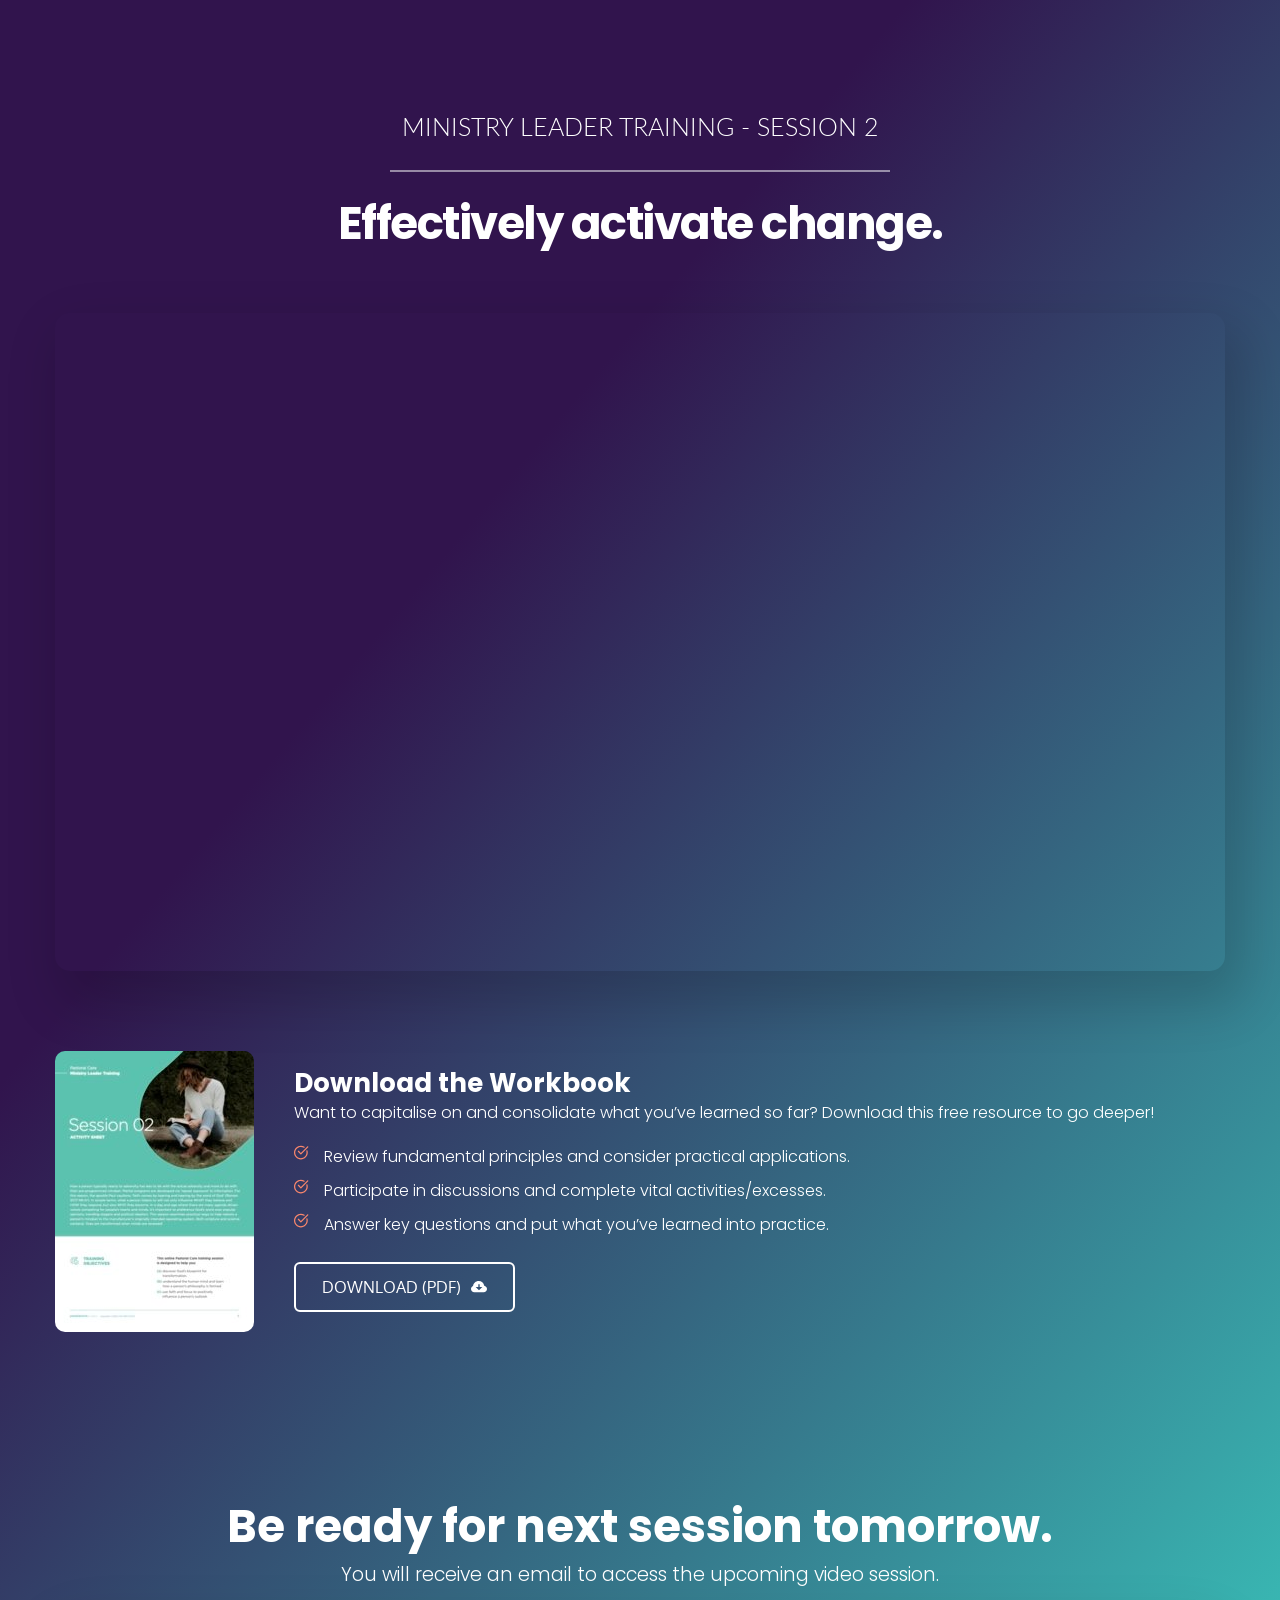
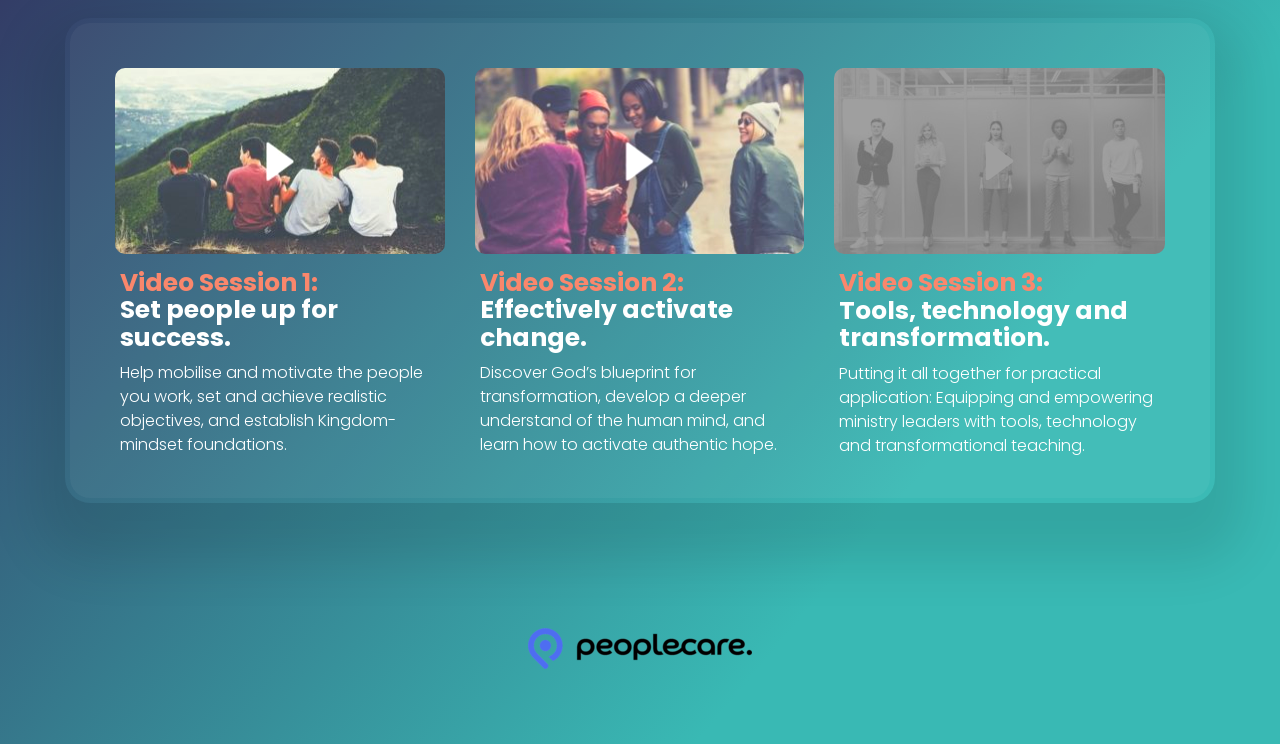
<file: session-2-kr93c91n.html>
<!DOCTYPE html><html lang="en"><head><meta charset="utf-8"><link rel="canonical" href="https://main--transformlives.netlify.app/session-2-kr93c91n" /><link rel="icon" href="https://a-cloud.b-cdn.net/media/iW=32&iH=any/9e96c99d576c4e999aab70855998f97c.png" sizes="32x32"/><link rel="icon" href="https://a-cloud.b-cdn.net/media/iW=192&iH=any/9e96c99d576c4e999aab70855998f97c.png" sizes="192x192"/><link rel="apple-touch-icon-precomposed" href="https://a-cloud.b-cdn.net/media/iW=180&iH=any/9e96c99d576c4e999aab70855998f97c.png"/><title>Session 2 | Transformlives.training | 3-Part Training for Ministry Leaders</title><meta name="description" content=""><meta property="og:title" content=""><meta property="og:description" content=""><meta property="og:url" content="https://main--transformlives.netlify.app/session-2-kr93c91n"><meta content="summary_large_image" name="twitter:card"><!-- ASSETS --><meta name="viewport" content="width=device-width, initial-scale=1"><link class="brz-link brz-link-bunny-fonts-prefetch" rel="dns-prefetch" href="//fonts.bunny.net"><link class="brz-link brz-link-bunny-fonts-preconnect" rel="preconnect" href="https://fonts.bunny.net/" crossorigin><link class="brz-link brz-link-cdn-preconnect" rel="preconnect" href="https://a-cloud.b-cdn.net" crossorigin><link href="https://fonts.bunny.net/css?family=Lato:100,100italic,300,300italic,regular,italic,700,700italic,900,900italic|Poppins:100,100italic,200,200italic,300,300italic,regular,italic,500,500italic,600,600italic,700,700italic,800,800italic,900,900italic|Overpass:100,100italic,200,200italic,300,300italic,regular,italic,600,600italic,700,700italic,800,800italic,900,900italic|Oxygen:300,regular,700&subset=arabic,bengali,cyrillic,cyrillic-ext,devanagari,greek,greek-ext,gujarati,hebrew,khmer,korean,latin-ext,tamil,telugu,thai,vietnamese&display=swap" class="brz-link brz-link-google" type="text/css" rel="stylesheet"/><link href="assets/54fad5dcd467efc450b5903ea3e892f5.css" class="brz-link brz-link-preview-lib" data-group="group-3" rel="stylesheet"/><link href="assets/3fda7172ceb6fb343778843f821e0ba5.css" class="brz-link brz-link-preview-pro" rel="stylesheet"/><style class="brz-style"></style><style class="brz-style">.brz .brz-css-yjyhh {z-index: auto;margin: 0;}
.brz .brz-css-yjyhh.brz-section .brz-section__content {min-height: auto;display: flex;}
.brz .brz-css-yjyhh .brz-container {justify-content: center;}
.brz .brz-css-yjyhh > .slick-slider > .brz-slick-slider__dots {color: rgba(0,0,0,1);}
.brz .brz-css-yjyhh > .slick-slider > .brz-slick-slider__arrow {color: rgba(0,0,0,.7);}
@media (min-width:991px) {.brz .brz-css-yjyhh {display: block;}}
@media (min-width:991px) {.brz .brz-css-yjyhh > .slick-slider > .brz-slick-slider__arrow:hover {color: rgba(0,0,0,1);}}
@media (max-width:991px) and (min-width:768px) {.brz .brz-css-yjyhh {z-index: auto;margin: 0;}
	.brz .brz-css-yjyhh.brz-section .brz-section__content {min-height: auto;display: flex;}
	.brz .brz-css-yjyhh .brz-container {justify-content: center;}
	.brz .brz-css-yjyhh > .slick-slider > .brz-slick-slider__dots {color: rgba(0,0,0,1);}
	.brz .brz-css-yjyhh > .slick-slider > .brz-slick-slider__arrow {color: rgba(0,0,0,.7);}}
@media (max-width:991px) and (min-width:768px) {.brz .brz-css-yjyhh {display: block;}}
@media (max-width:767px) {.brz .brz-css-yjyhh {z-index: auto;margin: 0;}
	.brz .brz-css-yjyhh.brz-section .brz-section__content {min-height: auto;display: flex;}
	.brz .brz-css-yjyhh .brz-container {justify-content: center;}
	.brz .brz-css-yjyhh > .slick-slider > .brz-slick-slider__dots {color: rgba(0,0,0,1);}
	.brz .brz-css-yjyhh > .slick-slider > .brz-slick-slider__arrow {color: rgba(0,0,0,.7);}}
@media (max-width:767px) {.brz .brz-css-yjyhh {display: block;}}
.brz .brz-css-eufyt {padding: 75px 0px 75px 0px;}
.brz .brz-css-eufyt > .brz-bg {border: 0px solid rgba(102,115,141,0);border-radius: 0px;mix-blend-mode: normal;}
.brz .brz-css-eufyt > .brz-bg > .brz-bg-image {background-image: none;display: block;background-size: cover;background-repeat: no-repeat;}
.brz .brz-css-eufyt > .brz-bg > .brz-bg-image:after {content: "";background-image: none;}
.brz .brz-css-eufyt > .brz-bg > .brz-bg-color {background-color: rgba(0,0,0,0);background-image: none;}
.brz .brz-css-eufyt > .brz-bg > .brz-bg-map {display: none;}
.brz .brz-css-eufyt > .brz-bg > .brz-bg-video {display: none;}
.brz .brz-css-eufyt > .brz-bg > .brz-bg-shape__top {background-size: 100% 100px;height: 100px;transform: rotateX(0deg) rotateY(0deg);z-index: auto;}
.brz .brz-css-eufyt > .brz-bg > .brz-bg-shape__top::after {background-image: none;-webkit-mask-image: none;background-size: 100% 100px;height: 100px;}
.brz .brz-css-eufyt > .brz-bg > .brz-bg-shape__bottom {background-size: 100% 100px;height: 100px;transform: rotateX(-180deg) rotateY(-180deg);z-index: auto;}
.brz .brz-css-eufyt > .brz-bg > .brz-bg-shape__bottom::after {background-image: none;-webkit-mask-image: none;background-size: 100% 100px;height: 100px;}
@media (min-width:991px) {.brz .brz-css-eufyt > .brz-bg {transition-duration: .5s;transition-property: filter,box-shadow,background,border-radius,border-color;}
	.brz .brz-css-eufyt > .brz-bg > .brz-bg-image {background-attachment: scroll;transition-duration: .5s;transition-property: filter,box-shadow,background,border-radius,border-color;}
	.brz .brz-css-eufyt > .brz-bg > .brz-bg-color {transition-duration: .5s;transition-property: filter,box-shadow,background,border-radius,border-color;}
	.brz .brz-css-eufyt > .brz-bg > .brz-bg-map {transition-duration: .5s;transition-property: filter,box-shadow,background,border-radius,border-color;}
	.brz .brz-css-eufyt > .brz-bg > .brz-bg-video {transition-duration: .5s;transition-property: filter,box-shadow,background,border-radius,border-color;}}
@media (max-width:991px) and (min-width:768px) {.brz .brz-css-eufyt {padding: 50px 15px 50px 15px;}
	.brz .brz-css-eufyt > .brz-bg {border: 0px solid rgba(102,115,141,0);border-radius: 0px;mix-blend-mode: normal;}
	.brz .brz-css-eufyt > .brz-bg > .brz-bg-image {background-image: none;display: block;background-size: cover;background-repeat: no-repeat;}
	.brz .brz-css-eufyt > .brz-bg > .brz-bg-image:after {content: "";background-image: none;}
	.brz .brz-css-eufyt > .brz-bg > .brz-bg-color {background-color: rgba(0,0,0,0);background-image: none;}
	.brz .brz-css-eufyt > .brz-bg > .brz-bg-map {display: none;}
	.brz .brz-css-eufyt > .brz-bg > .brz-bg-video {display: none;}
	.brz .brz-css-eufyt > .brz-bg > .brz-bg-shape__top {background-size: 100% 100px;height: 100px;transform: rotateX(0deg) rotateY(0deg);z-index: auto;}
	.brz .brz-css-eufyt > .brz-bg > .brz-bg-shape__top::after {background-image: none;-webkit-mask-image: none;background-size: 100% 100px;height: 100px;}
	.brz .brz-css-eufyt > .brz-bg > .brz-bg-shape__bottom {background-size: 100% 100px;height: 100px;transform: rotateX(-180deg) rotateY(-180deg);z-index: auto;}
	.brz .brz-css-eufyt > .brz-bg > .brz-bg-shape__bottom::after {background-image: none;-webkit-mask-image: none;background-size: 100% 100px;height: 100px;}}
@media (max-width:991px) and (min-width:768px) {.brz .brz-css-eufyt > .brz-bg {transition-duration: .5s;transition-property: filter,box-shadow,background,border-radius,border-color;}
	.brz .brz-css-eufyt > .brz-bg > .brz-bg-image {transition-duration: .5s;transition-property: filter,box-shadow,background,border-radius,border-color;}
	.brz .brz-css-eufyt > .brz-bg > .brz-bg-color {transition-duration: .5s;transition-property: filter,box-shadow,background,border-radius,border-color;}
	.brz .brz-css-eufyt > .brz-bg > .brz-bg-map {transition-duration: .5s;transition-property: filter,box-shadow,background,border-radius,border-color;}
	.brz .brz-css-eufyt > .brz-bg > .brz-bg-video {transition-duration: .5s;transition-property: filter,box-shadow,background,border-radius,border-color;}}
@media (max-width:767px) {.brz .brz-css-eufyt {padding: 25px 15px 25px 15px;}
	.brz .brz-css-eufyt > .brz-bg {border: 0px solid rgba(102,115,141,0);border-radius: 0px;mix-blend-mode: normal;}
	.brz .brz-css-eufyt > .brz-bg > .brz-bg-image {background-image: none;display: block;background-size: cover;background-repeat: no-repeat;}
	.brz .brz-css-eufyt > .brz-bg > .brz-bg-image:after {content: "";background-image: none;}
	.brz .brz-css-eufyt > .brz-bg > .brz-bg-color {background-color: rgba(0,0,0,0);background-image: none;}
	.brz .brz-css-eufyt > .brz-bg > .brz-bg-map {display: none;}
	.brz .brz-css-eufyt > .brz-bg > .brz-bg-video {display: none;}
	.brz .brz-css-eufyt > .brz-bg > .brz-bg-shape__top {background-size: 100% 100px;height: 100px;transform: rotateX(0deg) rotateY(0deg);z-index: auto;}
	.brz .brz-css-eufyt > .brz-bg > .brz-bg-shape__top::after {background-image: none;-webkit-mask-image: none;background-size: 100% 100px;height: 100px;}
	.brz .brz-css-eufyt > .brz-bg > .brz-bg-shape__bottom {background-size: 100% 100px;height: 100px;transform: rotateX(-180deg) rotateY(-180deg);z-index: auto;}
	.brz .brz-css-eufyt > .brz-bg > .brz-bg-shape__bottom::after {background-image: none;-webkit-mask-image: none;background-size: 100% 100px;height: 100px;}}
@media (max-width:767px) {.brz .brz-css-eufyt > .brz-bg {transition-duration: .5s;transition-property: filter,box-shadow,background,border-radius,border-color;}
	.brz .brz-css-eufyt > .brz-bg > .brz-bg-image {transition-duration: .5s;transition-property: filter,box-shadow,background,border-radius,border-color;}
	.brz .brz-css-eufyt > .brz-bg > .brz-bg-color {transition-duration: .5s;transition-property: filter,box-shadow,background,border-radius,border-color;}
	.brz .brz-css-eufyt > .brz-bg > .brz-bg-map {transition-duration: .5s;transition-property: filter,box-shadow,background,border-radius,border-color;}
	.brz .brz-css-eufyt > .brz-bg > .brz-bg-video {transition-duration: .5s;transition-property: filter,box-shadow,background,border-radius,border-color;}}
.brz .brz-css-gbleb {border: 0px solid transparent;}
@media (min-width:991px) {.brz .brz-css-gbleb {max-width: calc(1 * var(--brz-section-container-max-width,1170px));}}
@media (max-width:991px) and (min-width:768px) {.brz .brz-css-gbleb {border: 0px solid transparent;}}
@media (max-width:991px) and (min-width:768px) {.brz .brz-css-gbleb {max-width: 100%;}}
@media (max-width:767px) {.brz .brz-css-gbleb {border: 0px solid transparent;}}
@media (max-width:767px) {.brz .brz-css-gbleb {max-width: 100%;}}
.brz .brz-css-wgfhp {margin: 0;z-index: auto;align-items: flex-start;}
.brz .brz-css-wgfhp > .brz-bg {border: 0px solid rgba(102,115,141,0);border-radius: 0px;box-shadow: none;max-width: 100%;mix-blend-mode: normal;}
.brz .brz-css-wgfhp > .brz-bg > .brz-bg-image {background-image: none;display: block;}
.brz .brz-css-wgfhp > .brz-bg > .brz-bg-image:after {content: "";background-image: none;}
.brz .brz-css-wgfhp > .brz-bg > .brz-bg-color {background-color: rgba(0,0,0,0);background-image: none;}
.brz .brz-css-wgfhp > .brz-bg > .brz-bg-map {display: none;}
.brz .brz-css-wgfhp > .brz-bg > .brz-bg-video {display: none;}
.brz .brz-css-wgfhp > .brz-row {border: 0px solid transparent;}
@media (min-width:991px) {.brz .brz-css-wgfhp {min-height: auto;display: flex;}
	.brz .brz-css-wgfhp > .brz-bg {transition-duration: .5s;transition-property: filter,box-shadow,background,border-radius,border-color;}
	.brz .brz-css-wgfhp > .brz-bg > .brz-bg-image {transition-duration: .5s;transition-property: filter,box-shadow,background,border-radius,border-color;}
	.brz .brz-css-wgfhp > .brz-bg > .brz-bg-color {transition-duration: .5s;transition-property: filter,box-shadow,background,border-radius,border-color;}
	.brz .brz-css-wgfhp > .brz-bg > .brz-bg-video {transition-duration: .5s;transition-property: filter,box-shadow,background,border-radius,border-color;}
	.brz .brz-css-wgfhp > .brz-row {transition-duration: .5s;transition-property: filter,box-shadow,background,border-radius,border-color;}}
@media (max-width:991px) and (min-width:768px) {.brz .brz-css-wgfhp {margin: 0;z-index: auto;align-items: flex-start;}
	.brz .brz-css-wgfhp > .brz-bg {border: 0px solid rgba(102,115,141,0);border-radius: 0px;box-shadow: none;max-width: 100%;mix-blend-mode: normal;}
	.brz .brz-css-wgfhp > .brz-bg > .brz-bg-image {background-image: none;display: block;}
	.brz .brz-css-wgfhp > .brz-bg > .brz-bg-image:after {content: "";background-image: none;}
	.brz .brz-css-wgfhp > .brz-bg > .brz-bg-color {background-color: rgba(0,0,0,0);background-image: none;}
	.brz .brz-css-wgfhp > .brz-bg > .brz-bg-map {display: none;}
	.brz .brz-css-wgfhp > .brz-bg > .brz-bg-video {display: none;}
	.brz .brz-css-wgfhp > .brz-row {border: 0px solid transparent;}}
@media (max-width:991px) and (min-width:768px) {.brz .brz-css-wgfhp {min-height: auto;display: flex;}
	.brz .brz-css-wgfhp > .brz-bg {transition-duration: .5s;transition-property: filter,box-shadow,background,border-radius,border-color;}
	.brz .brz-css-wgfhp > .brz-bg > .brz-bg-image {transition-duration: .5s;transition-property: filter,box-shadow,background,border-radius,border-color;}
	.brz .brz-css-wgfhp > .brz-bg > .brz-bg-color {transition-duration: .5s;transition-property: filter,box-shadow,background,border-radius,border-color;}
	.brz .brz-css-wgfhp > .brz-bg > .brz-bg-video {transition-duration: .5s;transition-property: filter,box-shadow,background,border-radius,border-color;}
	.brz .brz-css-wgfhp > .brz-row {flex-direction: row;flex-wrap: wrap;justify-content: flex-start;transition-duration: .5s;transition-property: filter,box-shadow,background,border-radius,border-color;}}
@media (max-width:767px) {.brz .brz-css-wgfhp {margin: 0;z-index: auto;align-items: flex-start;}
	.brz .brz-css-wgfhp > .brz-bg {border: 0px solid rgba(102,115,141,0);border-radius: 0px;box-shadow: none;max-width: 100%;mix-blend-mode: normal;}
	.brz .brz-css-wgfhp > .brz-bg > .brz-bg-image {background-image: none;display: block;}
	.brz .brz-css-wgfhp > .brz-bg > .brz-bg-image:after {content: "";background-image: none;}
	.brz .brz-css-wgfhp > .brz-bg > .brz-bg-color {background-color: rgba(0,0,0,0);background-image: none;}
	.brz .brz-css-wgfhp > .brz-bg > .brz-bg-map {display: none;}
	.brz .brz-css-wgfhp > .brz-bg > .brz-bg-video {display: none;}
	.brz .brz-css-wgfhp > .brz-row {border: 0px solid transparent;}}
@media (max-width:767px) {.brz .brz-css-wgfhp {min-height: auto;display: flex;}
	.brz .brz-css-wgfhp > .brz-bg {transition-duration: .5s;transition-property: filter,box-shadow,background,border-radius,border-color;}
	.brz .brz-css-wgfhp > .brz-bg > .brz-bg-image {transition-duration: .5s;transition-property: filter,box-shadow,background,border-radius,border-color;}
	.brz .brz-css-wgfhp > .brz-bg > .brz-bg-color {transition-duration: .5s;transition-property: filter,box-shadow,background,border-radius,border-color;}
	.brz .brz-css-wgfhp > .brz-bg > .brz-bg-video {transition-duration: .5s;transition-property: filter,box-shadow,background,border-radius,border-color;}
	.brz .brz-css-wgfhp > .brz-row {flex-direction: row;flex-wrap: wrap;justify-content: flex-start;transition-duration: .5s;transition-property: filter,box-shadow,background,border-radius,border-color;}}
.brz .brz-css-zapxi {padding: 10px;max-width: 100%;}
@media (max-width:991px) and (min-width:768px) {.brz .brz-css-zapxi {padding: 0;max-width: 100%;}}
@media (max-width:767px) {.brz .brz-css-zapxi {padding: 0;max-width: 100%;}}
.brz .brz-css-ibgta {z-index: auto;flex: 1 1 50%;max-width: 50%;justify-content: flex-start;}
.brz .brz-css-ibgta > .brz-bg {border: 0px solid rgba(102,115,141,0);border-radius: 0px;box-shadow: none;margin: 0;mix-blend-mode: normal;}
.brz .brz-css-ibgta > .brz-bg > .brz-bg-image {background-image: none;display: block;}
.brz .brz-css-ibgta > .brz-bg > .brz-bg-image:after {content: "";background-image: none;}
.brz .brz-css-ibgta > .brz-bg > .brz-bg-color {background-color: rgba(0,0,0,0);background-image: none;}
.brz .brz-css-ibgta > .brz-bg > .brz-bg-map {display: none;}
.brz .brz-css-ibgta > .brz-bg > .brz-bg-video {display: none;}
@media (min-width:991px) {.brz .brz-css-ibgta > .brz-bg {transition-duration: .5s;transition-property: filter,box-shadow,background,border-radius,border-color;}
	.brz .brz-css-ibgta > .brz-bg > .brz-bg-image {transition-duration: .5s;transition-property: filter,box-shadow,background,border-radius,border-color;}
	.brz .brz-css-ibgta > .brz-bg > .brz-bg-color {transition-duration: .5s;transition-property: filter,box-shadow,background,border-radius,border-color;}}
@media (max-width:991px) and (min-width:768px) {.brz .brz-css-ibgta {z-index: auto;flex: 1 1 50%;max-width: 50%;justify-content: flex-start;}
	.brz .brz-css-ibgta > .brz-bg {border: 0px solid rgba(102,115,141,0);border-radius: 0px;box-shadow: none;margin: 0;mix-blend-mode: normal;}
	.brz .brz-css-ibgta > .brz-bg > .brz-bg-image {background-image: none;display: block;}
	.brz .brz-css-ibgta > .brz-bg > .brz-bg-image:after {content: "";background-image: none;}
	.brz .brz-css-ibgta > .brz-bg > .brz-bg-color {background-color: rgba(0,0,0,0);background-image: none;}
	.brz .brz-css-ibgta > .brz-bg > .brz-bg-map {display: none;}
	.brz .brz-css-ibgta > .brz-bg > .brz-bg-video {display: none;}}
@media (max-width:991px) and (min-width:768px) {.brz .brz-css-ibgta > .brz-bg {transition-duration: .5s;transition-property: filter,box-shadow,background,border-radius,border-color;}
	.brz .brz-css-ibgta > .brz-bg > .brz-bg-image {transition-duration: .5s;transition-property: filter,box-shadow,background,border-radius,border-color;}
	.brz .brz-css-ibgta > .brz-bg > .brz-bg-color {transition-duration: .5s;transition-property: filter,box-shadow,background,border-radius,border-color;}}
@media (max-width:767px) {.brz .brz-css-ibgta {z-index: auto;flex: 1 1 100%;max-width: 100%;justify-content: flex-start;}
	.brz .brz-css-ibgta > .brz-bg {border: 0px solid rgba(102,115,141,0);border-radius: 0px;box-shadow: none;margin: 10px 0px 10px 0px;mix-blend-mode: normal;}
	.brz .brz-css-ibgta > .brz-bg > .brz-bg-image {background-image: none;display: block;}
	.brz .brz-css-ibgta > .brz-bg > .brz-bg-image:after {content: "";background-image: none;}
	.brz .brz-css-ibgta > .brz-bg > .brz-bg-color {background-color: rgba(0,0,0,0);background-image: none;}
	.brz .brz-css-ibgta > .brz-bg > .brz-bg-map {display: none;}
	.brz .brz-css-ibgta > .brz-bg > .brz-bg-video {display: none;}}
@media (max-width:767px) {.brz .brz-css-ibgta > .brz-bg {transition-duration: .5s;transition-property: filter,box-shadow,background,border-radius,border-color;}
	.brz .brz-css-ibgta > .brz-bg > .brz-bg-image {transition-duration: .5s;transition-property: filter,box-shadow,background,border-radius,border-color;}
	.brz .brz-css-ibgta > .brz-bg > .brz-bg-color {transition-duration: .5s;transition-property: filter,box-shadow,background,border-radius,border-color;}}
.brz .brz-css-ikcck {z-index: auto;margin: 0;border: 0px solid transparent;padding: 5px 15px 5px 15px;min-height: auto;}
@media (min-width:991px) {.brz .brz-css-ikcck {display: flex;transition-duration: .5s;transition-property: filter,box-shadow,background,border-radius,border-color;}}
@media (max-width:991px) and (min-width:768px) {.brz .brz-css-ikcck {z-index: auto;margin: 0;border: 0px solid transparent;padding: 5px 15px 5px 15px;min-height: auto;}}
@media (max-width:991px) and (min-width:768px) {.brz .brz-css-ikcck {display: flex;transition-duration: .5s;transition-property: filter,box-shadow,background,border-radius,border-color;}}
@media (max-width:767px) {.brz .brz-css-ikcck {z-index: auto;margin: 10px 0px 10px 0px;border: 0px solid transparent;padding: 0;min-height: auto;}}
@media (max-width:767px) {.brz .brz-css-ikcck {display: flex;transition-duration: .5s;transition-property: filter,box-shadow,background,border-radius,border-color;}}
.brz .brz-css-cddza {padding: 0;margin: 10px 0px 10px 0px;justify-content: center;position: relative;}
@media (min-width:991px) {.brz .brz-css-cddza {display: flex;z-index: auto;position: relative;}}
@media (max-width:991px) and (min-width:768px) {.brz .brz-css-cddza {padding: 0;margin: 10px 0px 10px 0px;justify-content: center;position: relative;}}
@media (max-width:991px) and (min-width:768px) {.brz .brz-css-cddza {display: flex;z-index: auto;position: relative;}}
@media (max-width:767px) {.brz .brz-css-cddza {padding: 0;margin: 10px 0px 10px 0px;justify-content: center;position: relative;}}
@media (max-width:767px) {.brz .brz-css-cddza {display: flex;z-index: auto;position: relative;}}
.brz .brz-css-iubha {animation-name: none;animation-duration: 1000ms;animation-delay: 1000ms;animation-iteration-count: unset;}
@media (max-width:991px) and (min-width:768px) {.brz .brz-css-iubha {animation-name: none;animation-duration: 1000ms;animation-delay: 1000ms;animation-iteration-count: unset;}}
@media (max-width:767px) {.brz .brz-css-iubha {animation-name: none;animation-duration: 1000ms;animation-delay: 1000ms;animation-iteration-count: unset;}}
.brz .brz-css-srwyd {width: 100%;mix-blend-mode: normal;}
@media (max-width:991px) and (min-width:768px) {.brz .brz-css-srwyd {width: 100%;mix-blend-mode: normal;}}
@media (max-width:767px) {.brz .brz-css-srwyd {width: 100%;mix-blend-mode: normal;}}
.brz .brz-css-xebxx {width: 75%;}
.brz .brz-css-xebxx .brz-hr {border-top: 2px solid rgba(var(--brz-global-color7),.75);border-radius: 0px;}
.brz .brz-css-xebxx .brz-line-container:before {mask-size: 20px 100%;-webkit-mask-size: 20px 100%;border-top: 2px solid rgba(var(--brz-global-color7),.75);border-radius: 0px;}
.brz .brz-css-xebxx .brz-line-container:after {display: none;mask-size: 20px 100%;-webkit-mask-size: 20px 100%;border-top: 2px solid rgba(var(--brz-global-color7),.75);border-radius: 0px;}
.brz .brz-css-xebxx .brz-line-content {color: rgba(0,0,0,1);}
.brz .brz-css-xebxx.brz-line-text .brz-line-content {font-family: Lato,sans-serif;font-size: 20px;line-height: 1;font-weight: 400;letter-spacing: 0px;margin: 0 10px;}
.brz .brz-css-xebxx.brz-line-icon .brz-line-content {font-size: 16px;transform: rotate(0deg);}
.brz .brz-css-xebxx .brz-line-icon-wrapper {box-shadow: none;border-radius: 0px;margin: 0 10px;background-color: rgba(255,0,0,0);border: 0px solid rgba(0,0,0,0);padding: 0px;}
@media (min-width:991px) {.brz .brz-css-xebxx .brz-hr {transition-duration: .5s;}
	.brz .brz-css-xebxx .brz-line-container:before {transition-duration: .5s;}
	.brz .brz-css-xebxx .brz-line-container:after {transition-duration: .5s;}
	.brz .brz-css-xebxx .brz-line-content {transition-duration: .5s;}
	.brz .brz-css-xebxx .brz-line-icon-wrapper {transition-duration: .5s;}}
@media (max-width:991px) and (min-width:768px) {.brz .brz-css-xebxx {width: 75%;}
	.brz .brz-css-xebxx .brz-hr {border-top: 2px solid rgba(var(--brz-global-color7),.75);border-radius: 0px;}
	.brz .brz-css-xebxx .brz-line-container:before {mask-size: 20px 100%;-webkit-mask-size: 20px 100%;border-top: 2px solid rgba(var(--brz-global-color7),.75);border-radius: 0px;}
	.brz .brz-css-xebxx .brz-line-container:after {display: none;mask-size: 20px 100%;-webkit-mask-size: 20px 100%;border-top: 2px solid rgba(var(--brz-global-color7),.75);border-radius: 0px;}
	.brz .brz-css-xebxx .brz-line-content {color: rgba(0,0,0,1);}
	.brz .brz-css-xebxx.brz-line-text .brz-line-content {font-family: Lato,sans-serif;font-size: 20px;line-height: 1;font-weight: 400;letter-spacing: 0px;margin: 0 10px;}
	.brz .brz-css-xebxx.brz-line-icon .brz-line-content {font-size: 16px;transform: rotate(0deg);}
	.brz .brz-css-xebxx .brz-line-icon-wrapper {box-shadow: none;border-radius: 0px;margin: 0 10px;background-color: rgba(255,0,0,0);border: 0px solid rgba(0,0,0,0);padding: 0px;}}
@media (max-width:991px) and (min-width:768px) {.brz .brz-css-xebxx .brz-hr {transition-duration: .5s;}
	.brz .brz-css-xebxx .brz-line-container:before {transition-duration: .5s;}
	.brz .brz-css-xebxx .brz-line-container:after {transition-duration: .5s;}
	.brz .brz-css-xebxx .brz-line-content {transition-duration: .5s;}
	.brz .brz-css-xebxx .brz-line-icon-wrapper {transition-duration: .5s;}}
@media (max-width:767px) {.brz .brz-css-xebxx {width: 75%;}
	.brz .brz-css-xebxx .brz-hr {border-top: 2px solid rgba(var(--brz-global-color7),.75);border-radius: 0px;}
	.brz .brz-css-xebxx .brz-line-container:before {mask-size: 20px 100%;-webkit-mask-size: 20px 100%;border-top: 2px solid rgba(var(--brz-global-color7),.75);border-radius: 0px;}
	.brz .brz-css-xebxx .brz-line-container:after {display: none;mask-size: 20px 100%;-webkit-mask-size: 20px 100%;border-top: 2px solid rgba(var(--brz-global-color7),.75);border-radius: 0px;}
	.brz .brz-css-xebxx .brz-line-content {color: rgba(0,0,0,1);}
	.brz .brz-css-xebxx.brz-line-text .brz-line-content {font-family: Lato,sans-serif;font-size: 20px;line-height: 1;font-weight: 400;letter-spacing: 0px;margin: 0 10px;}
	.brz .brz-css-xebxx.brz-line-icon .brz-line-content {font-size: 16px;transform: rotate(0deg);}
	.brz .brz-css-xebxx .brz-line-icon-wrapper {box-shadow: none;border-radius: 0px;margin: 0 10px;background-color: rgba(255,0,0,0);border: 0px solid rgba(0,0,0,0);padding: 0px;}}
@media (max-width:767px) {.brz .brz-css-xebxx .brz-hr {transition-duration: .5s;}
	.brz .brz-css-xebxx .brz-line-container:before {transition-duration: .5s;}
	.brz .brz-css-xebxx .brz-line-container:after {transition-duration: .5s;}
	.brz .brz-css-xebxx .brz-line-content {transition-duration: .5s;}
	.brz .brz-css-xebxx .brz-line-icon-wrapper {transition-duration: .5s;}}
.brz .brz-css-ehuhw {animation-name: none;animation-duration: 1000ms;animation-delay: 1000ms;animation-iteration-count: unset;}
@media (max-width:991px) and (min-width:768px) {.brz .brz-css-ehuhw {animation-name: none;animation-duration: 1000ms;animation-delay: 1000ms;animation-iteration-count: unset;}}
@media (max-width:767px) {.brz .brz-css-ehuhw {animation-name: none;animation-duration: 1000ms;animation-delay: 1000ms;animation-iteration-count: unset;}}
.brz .brz-css-mddxo {width: 100%;}
.brz .brz-css-mddxo:before {box-shadow: none;border: 0px solid rgba(220,222,225,1);border-radius: 0px;}
.brz .brz-css-mddxo .brz-embed-content {padding: 0;background-color: rgba(var(--brz-global-color2),0);background-image: none;border-radius: 0px;}
@media (min-width:991px) {.brz .brz-css-mddxo:before {transition-duration: .5s;transition-property: filter,box-shadow,background,border-radius,border-color;}}
@media (max-width:991px) and (min-width:768px) {.brz .brz-css-mddxo {width: 100%;}
	.brz .brz-css-mddxo:before {box-shadow: none;border: 0px solid rgba(220,222,225,1);border-radius: 0px;}
	.brz .brz-css-mddxo .brz-embed-content {padding: 0;background-color: rgba(var(--brz-global-color2),0);background-image: none;border-radius: 0px;}}
@media (max-width:991px) and (min-width:768px) {.brz .brz-css-mddxo:before {transition-duration: .5s;transition-property: filter,box-shadow,background,border-radius,border-color;}}
@media (max-width:767px) {.brz .brz-css-mddxo {width: 100%;}
	.brz .brz-css-mddxo:before {box-shadow: none;border: 0px solid rgba(220,222,225,1);border-radius: 0px;}
	.brz .brz-css-mddxo .brz-embed-content {padding: 0;background-color: rgba(var(--brz-global-color2),0);background-image: none;border-radius: 0px;}}
@media (max-width:767px) {.brz .brz-css-mddxo:before {transition-duration: .5s;transition-property: filter,box-shadow,background,border-radius,border-color;}}
.brz .brz-css-wupuk {max-width: 100%;height: auto;box-shadow: none;border: 0px solid rgba(102,115,141,0);border-radius: 0px;}
.brz .brz-css-wupuk .brz-picture:after {box-shadow: none;background-color: rgba(255,255,255,0);background-image: none;border-radius: 0px;}
.brz .brz-css-wupuk .brz-picture {-webkit-mask-image: none;mask-image: none;}
@media (min-width:991px) {.brz .brz-css-wupuk {transition-duration: .5s;transition-property: filter,box-shadow,background,border-radius,border-color;}
	.brz .brz-css-wupuk .brz-picture:after {transition-duration: .5s;transition-property: filter,box-shadow,background,border-radius,border-color;}
	.brz .brz-css-wupuk .brz-picture {transition-duration: .5s;transition-property: filter,box-shadow,background,border-radius,border-color;}}
@media (max-width:991px) and (min-width:768px) {.brz .brz-css-wupuk {max-width: 100%;height: auto;box-shadow: none;border: 0px solid rgba(102,115,141,0);border-radius: 0px;}
	.brz .brz-css-wupuk .brz-picture:after {box-shadow: none;background-color: rgba(255,255,255,0);background-image: none;border-radius: 0px;}
	.brz .brz-css-wupuk .brz-picture {-webkit-mask-image: none;mask-image: none;}}
@media (max-width:991px) and (min-width:768px) {.brz .brz-css-wupuk {transition-duration: .5s;transition-property: filter,box-shadow,background,border-radius,border-color;}
	.brz .brz-css-wupuk .brz-picture:after {transition-duration: .5s;transition-property: filter,box-shadow,background,border-radius,border-color;}
	.brz .brz-css-wupuk .brz-picture {transition-duration: .5s;transition-property: filter,box-shadow,background,border-radius,border-color;}}
@media (max-width:767px) {.brz .brz-css-wupuk {max-width: 100%;height: auto;box-shadow: none;border: 0px solid rgba(102,115,141,0);border-radius: 0px;}
	.brz .brz-css-wupuk .brz-picture:after {box-shadow: none;background-color: rgba(255,255,255,0);background-image: none;border-radius: 0px;}
	.brz .brz-css-wupuk .brz-picture {-webkit-mask-image: none;mask-image: none;}}
@media (max-width:767px) {.brz .brz-css-wupuk {transition-duration: .5s;transition-property: filter,box-shadow,background,border-radius,border-color;}
	.brz .brz-css-wupuk .brz-picture:after {transition-duration: .5s;transition-property: filter,box-shadow,background,border-radius,border-color;}
	.brz .brz-css-wupuk .brz-picture {transition-duration: .5s;transition-property: filter,box-shadow,background,border-radius,border-color;}}
.brz .brz-css-nweoo {padding-top: 141.3424%;}
.brz .brz-css-nweoo > .brz-img {position: absolute;width: 100%;}
@media (max-width:991px) and (min-width:768px) {.brz .brz-css-nweoo {padding-top: 141.3419%;}
	.brz .brz-css-nweoo > .brz-img {position: absolute;width: 100%;}}
@media (max-width:767px) {.brz .brz-css-nweoo {padding-top: 141.3442%;}
	.brz .brz-css-nweoo > .brz-img {position: absolute;width: 100%;}}
.brz .brz-css-fklwz {flex-direction: row;}
.brz .brz-css-fklwz .brz-icon__container {margin-left: auto;margin-right: 20px;align-items: flex-start;}
@media (max-width:991px) and (min-width:768px) {.brz .brz-css-fklwz {flex-direction: row;}
	.brz .brz-css-fklwz .brz-icon__container {margin-left: auto;margin-right: 20px;align-items: flex-start;}}
@media (max-width:767px) {.brz .brz-css-fklwz {flex-direction: row;}
	.brz .brz-css-fklwz .brz-icon__container {margin-left: auto;margin-right: 20px;align-items: flex-start;}}
.brz .brz-css-tsapn {color: rgba(var(--brz-global-color3),1);background-color: rgba(189,225,244,0);background-image: none;background-image: transparent;border: 0px solid rgba(35,157,219,0);border: 0;box-shadow: none;box-shadow: initial;font-size: 48px;background: transparent;padding: 0;stroke-width: 1;}
@media (min-width:991px) {.brz .brz-css-tsapn {transition-duration: .5s;transition-property: color,box-shadow,background,border,border-color;}}
@media (min-width:991px) {.brz .brz-css-tsapn:hover {color: rgba(var(--brz-global-color3),.8);}}
@media (max-width:991px) and (min-width:768px) {.brz .brz-css-tsapn {color: rgba(var(--brz-global-color3),1);background-color: rgba(189,225,244,0);background-image: none;background-image: transparent;border: 0px solid rgba(35,157,219,0);border: 0;box-shadow: none;box-shadow: initial;font-size: 48px;background: transparent;padding: 0;stroke-width: 1;}}
@media (max-width:991px) and (min-width:768px) {.brz .brz-css-tsapn {transition-duration: .5s;transition-property: color,box-shadow,background,border,border-color;}}
@media (max-width:767px) {.brz .brz-css-tsapn {color: rgba(var(--brz-global-color3),1);background-color: rgba(189,225,244,0);background-image: none;background-image: transparent;border: 0px solid rgba(35,157,219,0);border: 0;box-shadow: none;box-shadow: initial;font-size: 48px;background: transparent;padding: 0;stroke-width: 1;}}
@media (max-width:767px) {.brz .brz-css-tsapn {transition-duration: .5s;transition-property: color,box-shadow,background,border,border-color;}}
.brz .brz-css-olnco {z-index: auto;position: relative;margin: 10px 0px 10px 0px;}
@media (min-width:991px) {.brz .brz-css-olnco {display: flex;position: relative;}}
@media (max-width:991px) and (min-width:768px) {.brz .brz-css-olnco {z-index: auto;position: relative;margin: 10px 0px 10px 0px;}}
@media (max-width:991px) and (min-width:768px) {.brz .brz-css-olnco {display: flex;position: relative;}}
@media (max-width:767px) {.brz .brz-css-olnco {z-index: auto;position: relative;margin: 10px 0px 10px 0px;}}
@media (max-width:767px) {.brz .brz-css-olnco {display: flex;position: relative;}}
.brz .brz-css-igubx {justify-content: center;padding: 0;margin: 0px -5px -20px -5px;}
@media (max-width:991px) and (min-width:768px) {.brz .brz-css-igubx {justify-content: center;padding: 0;margin: 0px -5px -20px -5px;}}
@media (max-width:767px) {.brz .brz-css-igubx {justify-content: center;padding: 0;margin: 0px -5px -20px -5px;}}
.brz .brz-css-glhdg {padding: 0px 5px 20px 5px;}
@media (max-width:991px) and (min-width:768px) {.brz .brz-css-glhdg {padding: 0px 5px 20px 5px;}}
@media (max-width:767px) {.brz .brz-css-glhdg {padding: 0px 5px 20px 5px;}}
.brz .brz-css-hrcwd {font-size: 16px;margin-left: 10px;margin-right: 0;stroke-width: 1;}
@media (max-width:991px) and (min-width:768px) {.brz .brz-css-hrcwd {font-size: 16px;margin-left: 10px;margin-right: 0;stroke-width: 1;}}
@media (max-width:767px) {.brz .brz-css-hrcwd {font-size: 16px;margin-left: 10px;margin-right: 0;stroke-width: 1;}}
.brz .brz-css-tfbpp.brz-btn {display: flex;align-items: center;justify-content: center;font-family: var(--brz-buttonfontfamily);font-weight: var(--brz-buttonfontweight);font-size: var(--brz-buttonfontsize);line-height: var(--brz-buttonlineheight);letter-spacing: var(--brz-buttonletterspacing);color: rgba(var(--brz-global-color8),1);border: 2px solid rgba(var(--brz-global-color3),0);border-radius: 2px;background-color: rgba(var(--brz-global-color3),1);background-image: none;box-shadow: none;padding: 14px 42px 14px 42px;flex-flow: row-reverse nowrap;}
.brz .brz-css-tfbpp.brz-btn.brz-btn-submit {color: rgba(var(--brz-global-color8),1);background-color: rgba(var(--brz-global-color3),1);}
.brz .brz-css-tfbpp .brz-btn--story-container {border: 2px solid rgba(var(--brz-global-color3),0);flex-flow: row-reverse nowrap;border-radius: 2px;}
@media (min-width:991px) {.brz .brz-css-tfbpp.brz-btn {transition-duration: .5s;transition-property: filter,color,background,border-color,box-shadow;}
	.brz .brz-css-tfbpp.brz-btn.brz-btn-submit {transition-duration: .5s;transition-property: filter,color,background,border-color,box-shadow;}
	.brz .brz-css-tfbpp .brz-btn--story-container {transition-duration: .5s;transition-property: filter,color,background,border-color,box-shadow;}}
@media (min-width:991px) {.brz .brz-css-tfbpp.brz-btn:hover {background-color: rgba(var(--brz-global-color3),.8);}
	.brz .brz-css-tfbpp.brz-btn.brz-btn-submit:hover {background-color: rgba(var(--brz-global-color3),.8);}}
@media (max-width:991px) and (min-width:768px) {.brz .brz-css-tfbpp.brz-btn {display: flex;align-items: center;justify-content: center;font-family: var(--brz-buttonfontfamily);font-weight: var(--brz-buttontabletfontweight);font-size: var(--brz-buttontabletfontsize);line-height: var(--brz-buttontabletlineheight);letter-spacing: var(--brz-buttontabletletterspacing);color: rgba(var(--brz-global-color8),1);border: 2px solid rgba(var(--brz-global-color3),0);border-radius: 2px;background-color: rgba(var(--brz-global-color3),1);background-image: none;box-shadow: none;padding: 11px 26px 11px 26px;flex-flow: row-reverse nowrap;}
	.brz .brz-css-tfbpp.brz-btn.brz-btn-submit {color: rgba(var(--brz-global-color8),1);background-color: rgba(var(--brz-global-color3),1);}
	.brz .brz-css-tfbpp .brz-btn--story-container {border: 2px solid rgba(var(--brz-global-color3),0);flex-flow: row-reverse nowrap;border-radius: 2px;}}
@media (max-width:991px) and (min-width:768px) {.brz .brz-css-tfbpp.brz-btn {transition-duration: .5s;transition-property: filter,color,background,border-color,box-shadow;}
	.brz .brz-css-tfbpp.brz-btn.brz-btn-submit {transition-duration: .5s;transition-property: filter,color,background,border-color,box-shadow;}
	.brz .brz-css-tfbpp .brz-btn--story-container {transition-duration: .5s;transition-property: filter,color,background,border-color,box-shadow;}}
@media (max-width:767px) {.brz .brz-css-tfbpp.brz-btn {display: flex;align-items: center;justify-content: center;font-family: var(--brz-buttonfontfamily);font-weight: var(--brz-buttonmobilefontweight);font-size: var(--brz-buttonmobilefontsize);line-height: var(--brz-buttonmobilelineheight);letter-spacing: var(--brz-buttonmobileletterspacing);color: rgba(var(--brz-global-color8),1);border: 2px solid rgba(var(--brz-global-color3),0);border-radius: 2px;background-color: rgba(var(--brz-global-color3),1);background-image: none;box-shadow: none;padding: 11px 26px 11px 26px;flex-flow: row-reverse nowrap;}
	.brz .brz-css-tfbpp.brz-btn.brz-btn-submit {color: rgba(var(--brz-global-color8),1);background-color: rgba(var(--brz-global-color3),1);}
	.brz .brz-css-tfbpp .brz-btn--story-container {border: 2px solid rgba(var(--brz-global-color3),0);flex-flow: row-reverse nowrap;border-radius: 2px;}}
@media (max-width:767px) {.brz .brz-css-tfbpp.brz-btn {transition-duration: .5s;transition-property: filter,color,background,border-color,box-shadow;}
	.brz .brz-css-tfbpp.brz-btn.brz-btn-submit {transition-duration: .5s;transition-property: filter,color,background,border-color,box-shadow;}
	.brz .brz-css-tfbpp .brz-btn--story-container {transition-duration: .5s;transition-property: filter,color,background,border-color,box-shadow;}}
.brz .brz-css-ixbji {max-width: 100%;height: auto;box-shadow: none;border: 0px solid rgba(102,115,141,0);border-radius: 0px;}
.brz .brz-css-ixbji .brz-picture:after {box-shadow: none;background-color: rgba(255,255,255,0);background-image: none;border-radius: 0px;}
.brz .brz-css-ixbji .brz-picture {-webkit-mask-image: none;mask-image: none;}
@media (min-width:991px) {.brz .brz-css-ixbji {transition-duration: .5s;transition-property: filter,box-shadow,background,border-radius,border-color;}
	.brz .brz-css-ixbji .brz-picture:after {transition-duration: .5s;transition-property: filter,box-shadow,background,border-radius,border-color;}
	.brz .brz-css-ixbji .brz-picture {transition-duration: .5s;transition-property: filter,box-shadow,background,border-radius,border-color;}}
@media (max-width:991px) and (min-width:768px) {.brz .brz-css-ixbji {max-width: 100%;height: auto;box-shadow: none;border: 0px solid rgba(102,115,141,0);border-radius: 0px;}
	.brz .brz-css-ixbji .brz-picture:after {box-shadow: none;background-color: rgba(255,255,255,0);background-image: none;border-radius: 0px;}
	.brz .brz-css-ixbji .brz-picture {-webkit-mask-image: none;mask-image: none;}}
@media (max-width:991px) and (min-width:768px) {.brz .brz-css-ixbji {transition-duration: .5s;transition-property: filter,box-shadow,background,border-radius,border-color;}
	.brz .brz-css-ixbji .brz-picture:after {transition-duration: .5s;transition-property: filter,box-shadow,background,border-radius,border-color;}
	.brz .brz-css-ixbji .brz-picture {transition-duration: .5s;transition-property: filter,box-shadow,background,border-radius,border-color;}}
@media (max-width:767px) {.brz .brz-css-ixbji {max-width: 100%;height: auto;box-shadow: none;border: 0px solid rgba(102,115,141,0);border-radius: 0px;}
	.brz .brz-css-ixbji .brz-picture:after {box-shadow: none;background-color: rgba(255,255,255,0);background-image: none;border-radius: 0px;}
	.brz .brz-css-ixbji .brz-picture {-webkit-mask-image: none;mask-image: none;}}
@media (max-width:767px) {.brz .brz-css-ixbji {transition-duration: .5s;transition-property: filter,box-shadow,background,border-radius,border-color;}
	.brz .brz-css-ixbji .brz-picture:after {transition-duration: .5s;transition-property: filter,box-shadow,background,border-radius,border-color;}
	.brz .brz-css-ixbji .brz-picture {transition-duration: .5s;transition-property: filter,box-shadow,background,border-radius,border-color;}}
.brz .brz-css-lhtjt {padding-top: 56.25%;}
.brz .brz-css-lhtjt > .brz-img {position: absolute;width: 100%;}
@media (max-width:991px) and (min-width:768px) {.brz .brz-css-lhtjt {padding-top: 56.25%;}
	.brz .brz-css-lhtjt > .brz-img {position: absolute;width: 100%;}}
@media (max-width:767px) {.brz .brz-css-lhtjt {padding-top: 56.25%;}
	.brz .brz-css-lhtjt > .brz-img {position: absolute;width: 100%;}}
.brz .brz-css-dfvjr {max-width: 100%;height: auto;box-shadow: none;border: 0px solid rgba(102,115,141,0);border-radius: 0px;}
.brz .brz-css-dfvjr .brz-picture:after {box-shadow: none;background-color: rgba(255,255,255,0);background-image: none;border-radius: 0px;}
.brz .brz-css-dfvjr .brz-picture {-webkit-mask-image: none;mask-image: none;}
@media (min-width:991px) {.brz .brz-css-dfvjr {transition-duration: .5s;transition-property: filter,box-shadow,background,border-radius,border-color;}
	.brz .brz-css-dfvjr .brz-picture:after {transition-duration: .5s;transition-property: filter,box-shadow,background,border-radius,border-color;}
	.brz .brz-css-dfvjr .brz-picture {transition-duration: .5s;transition-property: filter,box-shadow,background,border-radius,border-color;}}
@media (max-width:991px) and (min-width:768px) {.brz .brz-css-dfvjr {max-width: 100%;height: auto;box-shadow: none;border: 0px solid rgba(102,115,141,0);border-radius: 0px;}
	.brz .brz-css-dfvjr .brz-picture:after {box-shadow: none;background-color: rgba(255,255,255,0);background-image: none;border-radius: 0px;}
	.brz .brz-css-dfvjr .brz-picture {-webkit-mask-image: none;mask-image: none;}}
@media (max-width:991px) and (min-width:768px) {.brz .brz-css-dfvjr {transition-duration: .5s;transition-property: filter,box-shadow,background,border-radius,border-color;}
	.brz .brz-css-dfvjr .brz-picture:after {transition-duration: .5s;transition-property: filter,box-shadow,background,border-radius,border-color;}
	.brz .brz-css-dfvjr .brz-picture {transition-duration: .5s;transition-property: filter,box-shadow,background,border-radius,border-color;}}
@media (max-width:767px) {.brz .brz-css-dfvjr {max-width: 100%;height: auto;box-shadow: none;border: 0px solid rgba(102,115,141,0);border-radius: 0px;}
	.brz .brz-css-dfvjr .brz-picture:after {box-shadow: none;background-color: rgba(255,255,255,0);background-image: none;border-radius: 0px;}
	.brz .brz-css-dfvjr .brz-picture {-webkit-mask-image: none;mask-image: none;}}
@media (max-width:767px) {.brz .brz-css-dfvjr {transition-duration: .5s;transition-property: filter,box-shadow,background,border-radius,border-color;}
	.brz .brz-css-dfvjr .brz-picture:after {transition-duration: .5s;transition-property: filter,box-shadow,background,border-radius,border-color;}
	.brz .brz-css-dfvjr .brz-picture {transition-duration: .5s;transition-property: filter,box-shadow,background,border-radius,border-color;}}
.brz .brz-css-dfemi {padding-top: 56.25%;}
.brz .brz-css-dfemi > .brz-img {position: absolute;width: 100%;}
@media (max-width:991px) and (min-width:768px) {.brz .brz-css-dfemi {padding-top: 56.25%;}
	.brz .brz-css-dfemi > .brz-img {position: absolute;width: 100%;}}
@media (max-width:767px) {.brz .brz-css-dfemi {padding-top: 56.25%;}
	.brz .brz-css-dfemi > .brz-img {position: absolute;width: 100%;}}
.brz .brz-css-zmykd {max-width: 100%;height: auto;box-shadow: none;border: 0px solid rgba(102,115,141,0);border-radius: 0px;}
.brz .brz-css-zmykd .brz-picture:after {box-shadow: none;background-color: rgba(255,255,255,0);background-image: none;border-radius: 0px;}
.brz .brz-css-zmykd .brz-picture {-webkit-mask-image: none;mask-image: none;}
@media (min-width:991px) {.brz .brz-css-zmykd {transition-duration: .5s;transition-property: filter,box-shadow,background,border-radius,border-color;}
	.brz .brz-css-zmykd .brz-picture:after {transition-duration: .5s;transition-property: filter,box-shadow,background,border-radius,border-color;}
	.brz .brz-css-zmykd .brz-picture {transition-duration: .5s;transition-property: filter,box-shadow,background,border-radius,border-color;}}
@media (max-width:991px) and (min-width:768px) {.brz .brz-css-zmykd {max-width: 100%;height: auto;box-shadow: none;border: 0px solid rgba(102,115,141,0);border-radius: 0px;}
	.brz .brz-css-zmykd .brz-picture:after {box-shadow: none;background-color: rgba(255,255,255,0);background-image: none;border-radius: 0px;}
	.brz .brz-css-zmykd .brz-picture {-webkit-mask-image: none;mask-image: none;}}
@media (max-width:991px) and (min-width:768px) {.brz .brz-css-zmykd {transition-duration: .5s;transition-property: filter,box-shadow,background,border-radius,border-color;}
	.brz .brz-css-zmykd .brz-picture:after {transition-duration: .5s;transition-property: filter,box-shadow,background,border-radius,border-color;}
	.brz .brz-css-zmykd .brz-picture {transition-duration: .5s;transition-property: filter,box-shadow,background,border-radius,border-color;}}
@media (max-width:767px) {.brz .brz-css-zmykd {max-width: 100%;height: auto;box-shadow: none;border: 0px solid rgba(102,115,141,0);border-radius: 0px;}
	.brz .brz-css-zmykd .brz-picture:after {box-shadow: none;background-color: rgba(255,255,255,0);background-image: none;border-radius: 0px;}
	.brz .brz-css-zmykd .brz-picture {-webkit-mask-image: none;mask-image: none;}}
@media (max-width:767px) {.brz .brz-css-zmykd {transition-duration: .5s;transition-property: filter,box-shadow,background,border-radius,border-color;}
	.brz .brz-css-zmykd .brz-picture:after {transition-duration: .5s;transition-property: filter,box-shadow,background,border-radius,border-color;}
	.brz .brz-css-zmykd .brz-picture {transition-duration: .5s;transition-property: filter,box-shadow,background,border-radius,border-color;}}
.brz .brz-css-dtwwx {padding-top: 56.2504%;}
.brz .brz-css-dtwwx > .brz-img {position: absolute;width: 100%;}
@media (max-width:991px) and (min-width:768px) {.brz .brz-css-dtwwx {padding-top: 56.25%;}
	.brz .brz-css-dtwwx > .brz-img {position: absolute;width: 100%;}}
@media (max-width:767px) {.brz .brz-css-dtwwx {padding-top: 56.25%;}
	.brz .brz-css-dtwwx > .brz-img {position: absolute;width: 100%;}}
.brz .brz-css-xheth {max-width: 20%;height: auto;box-shadow: none;border: 0px solid rgba(102,115,141,0);border-radius: 0px;}
.brz .brz-css-xheth .brz-picture:after {box-shadow: none;background-color: rgba(255,255,255,0);background-image: none;border-radius: 0px;}
.brz .brz-css-xheth .brz-picture {-webkit-mask-image: none;mask-image: none;}
@media (min-width:991px) {.brz .brz-css-xheth {transition-duration: .5s;transition-property: filter,box-shadow,background,border-radius,border-color;}
	.brz .brz-css-xheth .brz-picture:after {transition-duration: .5s;transition-property: filter,box-shadow,background,border-radius,border-color;}
	.brz .brz-css-xheth .brz-picture {transition-duration: .5s;transition-property: filter,box-shadow,background,border-radius,border-color;}}
@media (max-width:991px) and (min-width:768px) {.brz .brz-css-xheth {max-width: 20%;height: auto;box-shadow: none;border: 0px solid rgba(102,115,141,0);border-radius: 0px;}
	.brz .brz-css-xheth .brz-picture:after {box-shadow: none;background-color: rgba(255,255,255,0);background-image: none;border-radius: 0px;}
	.brz .brz-css-xheth .brz-picture {-webkit-mask-image: none;mask-image: none;}}
@media (max-width:991px) and (min-width:768px) {.brz .brz-css-xheth {transition-duration: .5s;transition-property: filter,box-shadow,background,border-radius,border-color;}
	.brz .brz-css-xheth .brz-picture:after {transition-duration: .5s;transition-property: filter,box-shadow,background,border-radius,border-color;}
	.brz .brz-css-xheth .brz-picture {transition-duration: .5s;transition-property: filter,box-shadow,background,border-radius,border-color;}}
@media (max-width:767px) {.brz .brz-css-xheth {max-width: 20%;height: auto;box-shadow: none;border: 0px solid rgba(102,115,141,0);border-radius: 0px;}
	.brz .brz-css-xheth .brz-picture:after {box-shadow: none;background-color: rgba(255,255,255,0);background-image: none;border-radius: 0px;}
	.brz .brz-css-xheth .brz-picture {-webkit-mask-image: none;mask-image: none;}}
@media (max-width:767px) {.brz .brz-css-xheth {transition-duration: .5s;transition-property: filter,box-shadow,background,border-radius,border-color;}
	.brz .brz-css-xheth .brz-picture:after {transition-duration: .5s;transition-property: filter,box-shadow,background,border-radius,border-color;}
	.brz .brz-css-xheth .brz-picture {transition-duration: .5s;transition-property: filter,box-shadow,background,border-radius,border-color;}}
.brz .brz-css-vrtcm {padding-top: 18.317%;}
.brz .brz-css-vrtcm > .brz-img {position: absolute;width: 100%;}
@media (max-width:991px) and (min-width:768px) {.brz .brz-css-vrtcm {padding-top: 18.313%;}
	.brz .brz-css-vrtcm > .brz-img {position: absolute;width: 100%;}}
@media (max-width:767px) {.brz .brz-css-vrtcm {padding-top: 18.314%;}
	.brz .brz-css-vrtcm > .brz-img {position: absolute;width: 100%;}}
.brz .brz-css-yzaus {padding: 0;}
@media (max-width:991px) and (min-width:768px) {.brz .brz-css-yzaus {padding: 0;}}
@media (max-width:767px) {.brz .brz-css-yzaus {padding: 0;}}
.brz .brz-css-kvytk.brz-section .brz-section__content {min-height: 100vh;}
@media (max-width:991px) and (min-width:768px) {.brz .brz-css-kvytk.brz-section .brz-section__content {min-height: 100vh;}}
@media (max-width:767px) {.brz .brz-css-kvytk.brz-section .brz-section__content {min-height: 100vh;}}
.brz .brz-css-wtzlf {padding: 100px 0px 50px 0px;}
.brz .brz-css-wtzlf > .brz-bg > .brz-bg-color {background-color: transparent;background-image: linear-gradient(130deg,rgba(49,20,77,1) 28%,rgba(57,185,180,1) 82%);}
@media (max-width:991px) and (min-width:768px) {.brz .brz-css-wtzlf {padding: 50px 15px 50px 15px;}
	.brz .brz-css-wtzlf > .brz-bg > .brz-bg-color {background-color: transparent;background-image: linear-gradient(130deg,rgba(49,20,77,1) 28%,rgba(57,185,180,1) 82%);}}
@media (max-width:767px) {.brz .brz-css-wtzlf {padding: 25px 15px 25px 15px;}
	.brz .brz-css-wtzlf > .brz-bg > .brz-bg-color {background-color: transparent;background-image: linear-gradient(130deg,rgba(49,20,77,1) 28%,rgba(57,185,180,1) 82%);}}
@media (max-width:991px) and (min-width:768px) {.brz .brz-css-uzryk > .brz-row {flex-direction: row;flex-wrap: wrap;justify-content: flex-start;}}
@media (max-width:767px) {.brz .brz-css-uzryk > .brz-row {flex-direction: row-reverse;flex-wrap: wrap-reverse;justify-content: flex-end;}}
.brz .brz-css-aqzsz {flex: 1 1 100%;max-width: 100%;justify-content: center;}
@media (max-width:991px) and (min-width:768px) {.brz .brz-css-aqzsz {flex: 1 1 100%;max-width: 100%;justify-content: center;}}
@media (max-width:767px) {.brz .brz-css-aqzsz {flex: 1 1 100%;max-width: 100%;justify-content: center;}}
.brz .brz-css-oorzz {padding: 0;}
@media (max-width:991px) and (min-width:768px) {.brz .brz-css-oorzz {padding: 5px 15px 5px 30px;}}
@media (max-width:767px) {.brz .brz-css-oorzz {padding: 0px 20px 0px 20px;}}
.brz .brz-css-pgzyr {margin: 10px 0px 0px 0px;}
@media (max-width:991px) and (min-width:768px) {.brz .brz-css-pgzyr {margin: 10px 0px 10px 0px;}}
@media (max-width:767px) {.brz .brz-css-pgzyr {margin: 10px 0px 10px 0px;}}
.brz .brz-css-pztwj {animation-name: fadeInUp;animation-delay: 500ms;}
@media (max-width:991px) and (min-width:768px) {.brz .brz-css-pztwj {animation-name: none;animation-delay: 1000ms;}}
@media (max-width:767px) {.brz .brz-css-pztwj {animation-name: none;animation-delay: 1000ms;}}
.brz .brz-css-mchzq {color: rgba(255,255,255,1);margin-top: 0px !important;margin-bottom: 0px !important;text-align: center;font-family: Lato,sans-serif !important;font-size: 25px;line-height: 1.3;font-weight: 300;letter-spacing: 0px;}
@media (max-width:991px) and (min-width:768px) {.brz .brz-css-mchzq {color: rgba(255,255,255,1);margin-top: 0px !important;margin-bottom: 0px !important;text-align: center;font-family: Lato,sans-serif !important;font-size: 25px;line-height: 1.3;font-weight: 300;letter-spacing: 0px;}}
@media (max-width:767px) {.brz .brz-css-mchzq {color: rgba(255,255,255,1);margin-top: 0px !important;margin-bottom: 0px !important;text-align: center;font-family: Lato,sans-serif !important;font-size: 25px;line-height: 1.3;font-weight: 300;letter-spacing: 0px;}}
.brz .brz-css-cggna {margin: 20px 0px 10px 0px;}
@media (max-width:991px) and (min-width:768px) {.brz .brz-css-cggna {margin: 10px 0px 10px 0px;}}
@media (max-width:767px) {.brz .brz-css-cggna {margin: 10px 0px 10px 0px;}}
.brz .brz-css-zvxmb {width: 500px;}
.brz .brz-css-zvxmb .brz-hr {border-top: 2px solid rgba(var(--brz-global-color8),.5);}
.brz .brz-css-zvxmb .brz-line-container:before {border-top: 2px solid rgba(var(--brz-global-color8),.5);}
.brz .brz-css-zvxmb .brz-line-container:after {border-top: 2px solid rgba(var(--brz-global-color8),.5);}
@media (max-width:991px) and (min-width:768px) {.brz .brz-css-zvxmb {width: 500px;}
	.brz .brz-css-zvxmb .brz-hr {border-top: 2px solid rgba(var(--brz-global-color8),.5);}
	.brz .brz-css-zvxmb .brz-line-container:before {border-top: 2px solid rgba(var(--brz-global-color8),.5);}
	.brz .brz-css-zvxmb .brz-line-container:after {border-top: 2px solid rgba(var(--brz-global-color8),.5);}}
@media (max-width:767px) {.brz .brz-css-zvxmb {width: 500px;}
	.brz .brz-css-zvxmb .brz-hr {border-top: 2px solid rgba(var(--brz-global-color8),.5);}
	.brz .brz-css-zvxmb .brz-line-container:before {border-top: 2px solid rgba(var(--brz-global-color8),.5);}
	.brz .brz-css-zvxmb .brz-line-container:after {border-top: 2px solid rgba(var(--brz-global-color8),.5);}}
.brz .brz-css-kykmw {animation-name: fadeInDown;animation-delay: 100ms;}
@media (max-width:991px) and (min-width:768px) {.brz .brz-css-kykmw {animation-name: none;animation-delay: 1000ms;}}
@media (max-width:767px) {.brz .brz-css-kykmw {animation-name: none;animation-delay: 1000ms;}}
.brz .brz-css-uqyzu {margin-top: 0px !important;margin-bottom: 15px !important;text-align: center;font-family: Poppins,sans-serif !important;font-size: 45px;line-height: 1.1;font-weight: 700;letter-spacing: -1.5px;}
@media (max-width:991px) and (min-width:768px) {.brz .brz-css-uqyzu {margin-top: 0px !important;margin-bottom: 15px !important;text-align: center;font-family: Poppins,sans-serif !important;font-size: 45px;line-height: 1.1;font-weight: 700;letter-spacing: -1.5px;}}
@media (max-width:767px) {.brz .brz-css-uqyzu {margin-top: 0px !important;margin-bottom: 15px !important;text-align: center;font-family: Poppins,sans-serif !important;font-size: 45px;line-height: 1.1;font-weight: 700;letter-spacing: -1.5px;}}
.brz .brz-css-sfxla {margin: 40px 0px 20px 0px;}
@media (max-width:991px) and (min-width:768px) {.brz .brz-css-sfxla {margin: 10px 0px 10px 0px;}}
@media (max-width:767px) {.brz .brz-css-sfxla {margin: 10px 0px 10px 0px;}}
.brz .brz-css-njphy:before {box-shadow: 10px 25px 50px 10px rgba(0,0,0,.15);border-radius: 15px;}
.brz .brz-css-njphy .brz-embed-content {border-radius: 15px;}
@media (max-width:991px) and (min-width:768px) {.brz .brz-css-njphy:before {box-shadow: 10px 25px 50px 10px rgba(0,0,0,.15);border-radius: 15px;}
	.brz .brz-css-njphy .brz-embed-content {border-radius: 15px;}}
@media (max-width:767px) {.brz .brz-css-njphy:before {box-shadow: 10px 25px 50px 10px rgba(0,0,0,.15);border-radius: 15px;}
	.brz .brz-css-njphy .brz-embed-content {border-radius: 15px;}}
.brz .brz-css-vtnmn {margin: 50px 0px 0px 0px;}
@media (max-width:991px) and (min-width:768px) {.brz .brz-css-vtnmn {margin: 0;}}
@media (max-width:767px) {.brz .brz-css-vtnmn {margin: 0;}}
.brz .brz-css-uwrjh {padding: 0;}
@media (max-width:991px) and (min-width:768px) {.brz .brz-css-uwrjh {padding: 0;}}
@media (max-width:767px) {.brz .brz-css-uwrjh {padding: 0;}}
.brz .brz-css-ximmi {flex: 1 1 17%;max-width: 17%;}
@media (max-width:991px) and (min-width:768px) {.brz .brz-css-ximmi {flex: 1 1 17%;max-width: 17%;}}
@media (max-width:767px) {.brz .brz-css-ximmi {flex: 1 1 100%;max-width: 100%;}}
.brz .brz-css-pijsa {padding: 0;}
@media (max-width:991px) and (min-width:768px) {.brz .brz-css-pijsa {padding: 5px 15px 5px 15px;}}
@media (max-width:767px) {.brz .brz-css-pijsa {padding: 0;}}
.brz .brz-css-omdvm {justify-content: flex-start;}
@media (max-width:991px) and (min-width:768px) {.brz .brz-css-omdvm {justify-content: flex-start;}}
@media (max-width:767px) {.brz .brz-css-omdvm {justify-content: flex-start;}}
.brz .brz-css-kenmr {border-radius: 10px;}
.brz .brz-css-kenmr .brz-picture:after {border-radius: 10px;}
@media (max-width:991px) and (min-width:768px) {.brz .brz-css-kenmr {border-radius: 10px;}
	.brz .brz-css-kenmr .brz-picture:after {border-radius: 10px;}}
@media (max-width:767px) {.brz .brz-css-kenmr {border-radius: 10px;}
	.brz .brz-css-kenmr .brz-picture:after {border-radius: 10px;}}
.brz .brz-css-egxbe {flex: 1 1 83%;max-width: 83%;justify-content: center;}
@media (max-width:991px) and (min-width:768px) {.brz .brz-css-egxbe {flex: 1 1 83%;max-width: 83%;justify-content: center;}}
@media (max-width:767px) {.brz .brz-css-egxbe {flex: 1 1 100%;max-width: 100%;justify-content: center;}}
.brz .brz-css-xvkty {padding: 0px 40px 0px 40px;}
@media (max-width:991px) and (min-width:768px) {.brz .brz-css-xvkty {padding: 5px 15px 5px 15px;}}
@media (max-width:767px) {.brz .brz-css-xvkty {padding: 0;}}
.brz .brz-css-wzalv {margin: -5px 0px 10px 0px;}
@media (max-width:991px) and (min-width:768px) {.brz .brz-css-wzalv {margin: 10px 0px 10px 0px;}}
@media (max-width:767px) {.brz .brz-css-wzalv {margin: 10px 0px 10px 0px;}}
.brz .brz-css-tjaux {margin-top: 0px !important;margin-bottom: 0px !important;text-align: justify;font-family: Poppins,sans-serif !important;font-size: 26px;line-height: 1.3;font-weight: 700;letter-spacing: 0px;}
@media (max-width:991px) and (min-width:768px) {.brz .brz-css-tjaux {margin-top: 0px !important;margin-bottom: 0px !important;text-align: justify;font-family: var(--brz-heading2fontfamily) !important;font-size: var(--brz-heading2tabletfontsize);line-height: var(--brz-heading2tabletlineheight);font-weight: var(--brz-heading2tabletfontweight);letter-spacing: var(--brz-heading2tabletletterspacing);}}
@media (max-width:767px) {.brz .brz-css-tjaux {margin-top: 0px !important;margin-bottom: 0px !important;text-align: justify;font-family: var(--brz-heading2fontfamily) !important;font-size: var(--brz-heading2mobilefontsize);line-height: var(--brz-heading2mobilelineheight);font-weight: var(--brz-heading2mobilefontweight);letter-spacing: var(--brz-heading2mobileletterspacing);}}
.brz .brz-css-ydway {margin: -10px 0px 10px 0px;}
@media (max-width:991px) and (min-width:768px) {.brz .brz-css-ydway {margin: 10px 0px 10px 0px;}}
@media (max-width:767px) {.brz .brz-css-ydway {margin: 10px 0px 10px 0px;}}
.brz .brz-css-cvkhc {color: rgba(255,255,255,1);margin-top: 0px !important;margin-bottom: 0px !important;text-align: justify;font-family: var(--brz-paragraphfontfamily) !important;font-size: var(--brz-paragraphfontsize);line-height: var(--brz-paragraphlineheight);font-weight: var(--brz-paragraphfontweight);letter-spacing: var(--brz-paragraphletterspacing);}
@media (max-width:991px) and (min-width:768px) {.brz .brz-css-cvkhc {color: rgba(255,255,255,1);margin-top: 0px !important;margin-bottom: 0px !important;text-align: justify;font-family: var(--brz-paragraphfontfamily) !important;font-size: var(--brz-paragraphtabletfontsize);line-height: var(--brz-paragraphtabletlineheight);font-weight: var(--brz-paragraphtabletfontweight);letter-spacing: var(--brz-paragraphtabletletterspacing);}}
@media (max-width:767px) {.brz .brz-css-cvkhc {color: rgba(255,255,255,1);margin-top: 0px !important;margin-bottom: 0px !important;text-align: justify;font-family: var(--brz-paragraphfontfamily) !important;font-size: var(--brz-paragraphmobilefontsize);line-height: var(--brz-paragraphmobilelineheight);font-weight: var(--brz-paragraphmobilefontweight);letter-spacing: var(--brz-paragraphmobileletterspacing);}}
.brz .brz-css-lrlws .brz-icon__container {margin-left: auto;margin-right: 15px;}
@media (max-width:991px) and (min-width:768px) {.brz .brz-css-lrlws .brz-icon__container {margin-left: auto;margin-right: 15px;}}
@media (max-width:767px) {.brz .brz-css-lrlws .brz-icon__container {margin-left: auto;margin-right: 15px;}}
.brz .brz-css-dtgqs {color: rgba(250,135,108,1);font-size: 15px;}
@media (max-width:991px) and (min-width:768px) {.brz .brz-css-dtgqs {color: rgba(250,135,108,1);font-size: 15px;}}
@media (max-width:767px) {.brz .brz-css-dtgqs {color: rgba(250,135,108,1);font-size: 15px;}}
.brz .brz-css-ivzmk {margin-top: 0px !important;margin-bottom: 0px !important;text-align: left;font-family: var(--brz-paragraphfontfamily) !important;font-size: var(--brz-paragraphfontsize);line-height: var(--brz-paragraphlineheight);font-weight: var(--brz-paragraphfontweight);letter-spacing: var(--brz-paragraphletterspacing);}
@media (max-width:991px) and (min-width:768px) {.brz .brz-css-ivzmk {margin-top: 0px !important;margin-bottom: 0px !important;text-align: left;font-family: var(--brz-paragraphfontfamily) !important;font-size: var(--brz-paragraphtabletfontsize);line-height: var(--brz-paragraphtabletlineheight);font-weight: var(--brz-paragraphtabletfontweight);letter-spacing: var(--brz-paragraphtabletletterspacing);}}
@media (max-width:767px) {.brz .brz-css-ivzmk {margin-top: 0px !important;margin-bottom: 0px !important;text-align: left;font-family: var(--brz-paragraphfontfamily) !important;font-size: var(--brz-paragraphmobilefontsize);line-height: var(--brz-paragraphmobilelineheight);font-weight: var(--brz-paragraphmobilefontweight);letter-spacing: var(--brz-paragraphmobileletterspacing);}}
.brz .brz-css-qypwg {margin: 0px 0px 10px 0px;}
@media (max-width:991px) and (min-width:768px) {.brz .brz-css-qypwg {margin: 10px 0px 10px 0px;}}
@media (max-width:767px) {.brz .brz-css-qypwg {margin: 10px 0px 10px 0px;}}
.brz .brz-css-ijmxw .brz-icon__container {margin-left: auto;margin-right: 15px;}
@media (max-width:991px) and (min-width:768px) {.brz .brz-css-ijmxw .brz-icon__container {margin-left: auto;margin-right: 15px;}}
@media (max-width:767px) {.brz .brz-css-ijmxw .brz-icon__container {margin-left: auto;margin-right: 15px;}}
.brz .brz-css-ngwfd {color: rgba(250,135,108,1);font-size: 15px;}
@media (max-width:991px) and (min-width:768px) {.brz .brz-css-ngwfd {color: rgba(250,135,108,1);font-size: 15px;}}
@media (max-width:767px) {.brz .brz-css-ngwfd {color: rgba(250,135,108,1);font-size: 15px;}}
.brz .brz-css-jyppn {margin-top: 0px !important;margin-bottom: 0px !important;text-align: left;font-family: var(--brz-paragraphfontfamily) !important;font-size: var(--brz-paragraphfontsize);line-height: var(--brz-paragraphlineheight);font-weight: var(--brz-paragraphfontweight);letter-spacing: var(--brz-paragraphletterspacing);}
@media (max-width:991px) and (min-width:768px) {.brz .brz-css-jyppn {margin-top: 0px !important;margin-bottom: 0px !important;text-align: left;font-family: var(--brz-paragraphfontfamily) !important;font-size: var(--brz-paragraphtabletfontsize);line-height: var(--brz-paragraphtabletlineheight);font-weight: var(--brz-paragraphtabletfontweight);letter-spacing: var(--brz-paragraphtabletletterspacing);}}
@media (max-width:767px) {.brz .brz-css-jyppn {margin-top: 0px !important;margin-bottom: 0px !important;text-align: left;font-family: var(--brz-paragraphfontfamily) !important;font-size: var(--brz-paragraphmobilefontsize);line-height: var(--brz-paragraphmobilelineheight);font-weight: var(--brz-paragraphmobilefontweight);letter-spacing: var(--brz-paragraphmobileletterspacing);}}
.brz .brz-css-nahvx {margin: 0;}
@media (max-width:991px) and (min-width:768px) {.brz .brz-css-nahvx {margin: 10px 0px 10px 0px;}}
@media (max-width:767px) {.brz .brz-css-nahvx {margin: 10px 0px 10px 0px;}}
.brz .brz-css-gaigo .brz-icon__container {margin-left: auto;margin-right: 15px;}
@media (max-width:991px) and (min-width:768px) {.brz .brz-css-gaigo .brz-icon__container {margin-left: auto;margin-right: 15px;}}
@media (max-width:767px) {.brz .brz-css-gaigo .brz-icon__container {margin-left: auto;margin-right: 15px;}}
.brz .brz-css-ockin {color: rgba(250,135,108,1);font-size: 15px;}
@media (max-width:991px) and (min-width:768px) {.brz .brz-css-ockin {color: rgba(250,135,108,1);font-size: 15px;}}
@media (max-width:767px) {.brz .brz-css-ockin {color: rgba(250,135,108,1);font-size: 15px;}}
.brz .brz-css-hsfmf {margin-top: 0px !important;margin-bottom: 0px !important;text-align: left;font-family: var(--brz-paragraphfontfamily) !important;font-size: var(--brz-paragraphfontsize);line-height: var(--brz-paragraphlineheight);font-weight: var(--brz-paragraphfontweight);letter-spacing: var(--brz-paragraphletterspacing);}
@media (max-width:991px) and (min-width:768px) {.brz .brz-css-hsfmf {margin-top: 0px !important;margin-bottom: 0px !important;text-align: left;font-family: var(--brz-paragraphfontfamily) !important;font-size: var(--brz-paragraphtabletfontsize);line-height: var(--brz-paragraphtabletlineheight);font-weight: var(--brz-paragraphtabletfontweight);letter-spacing: var(--brz-paragraphtabletletterspacing);}}
@media (max-width:767px) {.brz .brz-css-hsfmf {margin-top: 0px !important;margin-bottom: 0px !important;text-align: left;font-family: var(--brz-paragraphfontfamily) !important;font-size: var(--brz-paragraphmobilefontsize);line-height: var(--brz-paragraphmobilelineheight);font-weight: var(--brz-paragraphmobilefontweight);letter-spacing: var(--brz-paragraphmobileletterspacing);}}
.brz .brz-css-bzpau {margin: 25px 0px 0px 0px;}
@media (max-width:991px) and (min-width:768px) {.brz .brz-css-bzpau {margin: 10px 0px 10px 0px;}}
@media (max-width:767px) {.brz .brz-css-bzpau {margin: 10px 0px 10px 0px;}}
.brz .brz-css-nqrgu {justify-content: flex-start;}
@media (max-width:991px) and (min-width:768px) {.brz .brz-css-nqrgu {justify-content: flex-start;}}
@media (max-width:767px) {.brz .brz-css-nqrgu {justify-content: flex-start;}}
.brz .brz-css-jyfhy.brz-btn {border: 2px solid rgba(var(--brz-global-color8),1);border-radius: 6px;background-color: rgba(var(--brz-global-color3),0);padding: 11px 26px 11px 26px;}
.brz .brz-css-jyfhy.brz-btn.brz-btn-submit {background-color: rgba(var(--brz-global-color3),0);}
.brz .brz-css-jyfhy .brz-btn--story-container {border: 2px solid rgba(var(--brz-global-color8),1);border-radius: 6px;}
@media (min-width:991px) {.brz .brz-css-jyfhy.brz-btn:hover {color: rgba(var(--brz-global-color2),1);border: 2px solid rgba(var(--brz-global-color6),.8);background-color: rgba(var(--brz-global-color8),1);}
	.brz .brz-css-jyfhy.brz-btn.brz-btn-submit:hover {color: rgba(var(--brz-global-color2),1);background-color: rgba(var(--brz-global-color8),1);}
	.brz .brz-css-jyfhy:hover .brz-btn--story-container {border: 2px solid rgba(var(--brz-global-color6),.8);}}
@media (max-width:991px) and (min-width:768px) {.brz .brz-css-jyfhy.brz-btn {border: 2px solid rgba(var(--brz-global-color8),1);border-radius: 6px;background-color: rgba(var(--brz-global-color3),0);padding: 11px 26px 11px 26px;}
	.brz .brz-css-jyfhy.brz-btn.brz-btn-submit {background-color: rgba(var(--brz-global-color3),0);}
	.brz .brz-css-jyfhy .brz-btn--story-container {border: 2px solid rgba(var(--brz-global-color8),1);border-radius: 6px;}}
@media (max-width:767px) {.brz .brz-css-jyfhy.brz-btn {border: 2px solid rgba(var(--brz-global-color8),1);border-radius: 6px;background-color: rgba(var(--brz-global-color3),0);padding: 11px 26px 11px 26px;}
	.brz .brz-css-jyfhy.brz-btn.brz-btn-submit {background-color: rgba(var(--brz-global-color3),0);}
	.brz .brz-css-jyfhy .brz-btn--story-container {border: 2px solid rgba(var(--brz-global-color8),1);border-radius: 6px;}}
.brz .brz-css-jeanh {margin: 150px 0px 0px 0px;}
@media (max-width:991px) and (min-width:768px) {.brz .brz-css-jeanh {margin: 0;}}
@media (max-width:767px) {.brz .brz-css-jeanh {margin: 0;}}
.brz .brz-css-pwqia {flex: 1 1 100%;max-width: 100%;}
@media (max-width:991px) and (min-width:768px) {.brz .brz-css-pwqia {flex: 1 1 100%;max-width: 100%;}}
@media (max-width:767px) {.brz .brz-css-pwqia {flex: 1 1 100%;max-width: 100%;}}
.brz .brz-css-qbegd {padding: 0px 15px 0px 15px;}
@media (max-width:991px) and (min-width:768px) {.brz .brz-css-qbegd {padding: 5px 15px 5px 15px;}}
@media (max-width:767px) {.brz .brz-css-qbegd {padding: 0;}}
.brz .brz-css-qkmwy {margin: 0px 0px 10px 0px;}
@media (max-width:991px) and (min-width:768px) {.brz .brz-css-qkmwy {margin: 10px 0px 10px 0px;}}
@media (max-width:767px) {.brz .brz-css-qkmwy {margin: 10px 0px 10px 0px;}}
.brz .brz-css-uhjbd {margin-top: 0px !important;margin-bottom: 0px !important;text-align: center;font-family: var(--brz-heading2fontfamily) !important;font-size: var(--brz-heading2fontsize);line-height: var(--brz-heading2lineheight);font-weight: var(--brz-heading2fontweight);letter-spacing: var(--brz-heading2letterspacing);}
@media (max-width:991px) and (min-width:768px) {.brz .brz-css-uhjbd {margin-top: 0px !important;margin-bottom: 0px !important;text-align: center;font-family: var(--brz-paragraphfontfamily) !important;font-size: var(--brz-paragraphtabletfontsize);line-height: var(--brz-paragraphtabletlineheight);font-weight: var(--brz-paragraphtabletfontweight);letter-spacing: var(--brz-paragraphtabletletterspacing);}}
@media (max-width:767px) {.brz .brz-css-uhjbd {margin-top: 0px !important;margin-bottom: 0px !important;text-align: center;font-family: var(--brz-heading2fontfamily) !important;font-size: var(--brz-heading2mobilefontsize);line-height: var(--brz-heading2mobilelineheight);font-weight: var(--brz-heading2mobilefontweight);letter-spacing: var(--brz-heading2mobileletterspacing);}}
.brz .brz-css-ehzsh {margin: 0px 0px 10px 0px;}
@media (max-width:991px) and (min-width:768px) {.brz .brz-css-ehzsh {margin: 10px 0px 10px 0px;}}
@media (max-width:767px) {.brz .brz-css-ehzsh {margin: 10px 0px 10px 0px;}}
.brz .brz-css-pepue {margin-top: 0px !important;margin-bottom: 0px !important;text-align: center;font-family: var(--brz-subtitlefontfamily) !important;font-size: var(--brz-subtitlefontsize);line-height: var(--brz-subtitlelineheight);font-weight: var(--brz-subtitlefontweight);letter-spacing: var(--brz-subtitleletterspacing);}
@media (max-width:991px) and (min-width:768px) {.brz .brz-css-pepue {margin-top: 0px !important;margin-bottom: 0px !important;text-align: center;font-family: var(--brz-paragraphfontfamily) !important;font-size: var(--brz-paragraphtabletfontsize);line-height: var(--brz-paragraphtabletlineheight);font-weight: var(--brz-paragraphtabletfontweight);letter-spacing: var(--brz-paragraphtabletletterspacing);}}
@media (max-width:767px) {.brz .brz-css-pepue {margin-top: 0px !important;margin-bottom: 0px !important;text-align: center;font-family: var(--brz-paragraphfontfamily) !important;font-size: var(--brz-paragraphmobilefontsize);line-height: var(--brz-paragraphmobilelineheight);font-weight: var(--brz-paragraphmobilefontweight);letter-spacing: var(--brz-paragraphmobileletterspacing);}}
.brz .brz-css-xsulx {margin: 10px 10px 0px 10px;}
.brz .brz-css-xsulx > .brz-bg {border: 5px solid rgba(var(--brz-global-color8),.01);border-radius: 25px;box-shadow: 1px 30px 50px 30px rgba(0,0,0,.1);}
.brz .brz-css-xsulx > .brz-bg > .brz-bg-color {background-color: rgba(var(--brz-global-color8),.05);}
.brz .brz-css-xsulx > .brz-row {border: 5px solid transparent;}
@media (max-width:991px) and (min-width:768px) {.brz .brz-css-xsulx {margin: 0;}
	.brz .brz-css-xsulx > .brz-bg {border: 5px solid rgba(var(--brz-global-color8),.01);border-radius: 25px;box-shadow: 1px 30px 50px 30px rgba(0,0,0,.1);}
	.brz .brz-css-xsulx > .brz-bg > .brz-bg-color {background-color: rgba(var(--brz-global-color8),.05);}
	.brz .brz-css-xsulx > .brz-row {border: 5px solid transparent;}}
@media (max-width:767px) {.brz .brz-css-xsulx {margin: 0;}
	.brz .brz-css-xsulx > .brz-bg {border: 5px solid rgba(var(--brz-global-color8),.01);border-radius: 25px;box-shadow: 1px 30px 50px 30px rgba(0,0,0,.1);}
	.brz .brz-css-xsulx > .brz-bg > .brz-bg-color {background-color: rgba(var(--brz-global-color8),.05);}
	.brz .brz-css-xsulx > .brz-row {border: 5px solid transparent;}}
.brz .brz-css-wxfem {padding: 30px;}
@media (max-width:991px) and (min-width:768px) {.brz .brz-css-wxfem {padding: 0;}}
@media (max-width:767px) {.brz .brz-css-wxfem {padding: 0;}}
.brz .brz-css-rewxn {flex: 1 1 33.3%;max-width: 33.3%;}
@media (max-width:991px) and (min-width:768px) {.brz .brz-css-rewxn {flex: 1 1 33.3%;max-width: 33.3%;}}
@media (max-width:767px) {.brz .brz-css-rewxn {flex: 1 1 100%;max-width: 100%;}}
.brz .brz-css-zmuki {border-radius: 10px;}
.brz .brz-css-zmuki .brz-picture:after {border-radius: 10px;}
.brz .brz-css-zmuki .brz-picture {filter: brightness(110%) hue-rotate(0deg) saturate(120%) contrast(100%);}
@media (max-width:991px) and (min-width:768px) {.brz .brz-css-zmuki {border-radius: 10px;}
	.brz .brz-css-zmuki .brz-picture:after {border-radius: 10px;}
	.brz .brz-css-zmuki .brz-picture {filter: brightness(110%) hue-rotate(0deg) saturate(120%) contrast(100%);}}
@media (max-width:767px) {.brz .brz-css-zmuki {border-radius: 10px;}
	.brz .brz-css-zmuki .brz-picture:after {border-radius: 10px;}
	.brz .brz-css-zmuki .brz-picture {filter: brightness(110%) hue-rotate(0deg) saturate(120%) contrast(100%);}}
.brz .brz-css-qsmla {margin: 5px;}
@media (max-width:991px) and (min-width:768px) {.brz .brz-css-qsmla {margin: 10px 0px 10px 0px;}}
@media (max-width:767px) {.brz .brz-css-qsmla {margin: 10px 0px 10px 0px;}}
.brz .brz-css-pbuii {margin-top: 0px !important;margin-bottom: 0px !important;text-align: left;font-family: var(--brz-heading3fontfamily) !important;font-size: var(--brz-heading3fontsize);line-height: var(--brz-heading3lineheight);font-weight: var(--brz-heading3fontweight);letter-spacing: var(--brz-heading3letterspacing);}
@media (max-width:991px) and (min-width:768px) {.brz .brz-css-pbuii {margin-top: 0px !important;margin-bottom: 0px !important;text-align: left;font-family: var(--brz-paragraphfontfamily) !important;font-size: var(--brz-paragraphtabletfontsize);line-height: var(--brz-paragraphtabletlineheight);font-weight: var(--brz-paragraphtabletfontweight);letter-spacing: var(--brz-paragraphtabletletterspacing);}}
@media (max-width:767px) {.brz .brz-css-pbuii {margin-top: 0px !important;margin-bottom: 0px !important;text-align: left;font-family: var(--brz-paragraphfontfamily) !important;font-size: var(--brz-paragraphmobilefontsize);line-height: var(--brz-paragraphmobilelineheight);font-weight: var(--brz-paragraphmobilefontweight);letter-spacing: var(--brz-paragraphmobileletterspacing);}}
.brz .brz-css-tyuws {margin-top: 0px !important;margin-bottom: 0px !important;text-align: left;font-family: var(--brz-heading3fontfamily) !important;font-size: var(--brz-heading3fontsize);line-height: var(--brz-heading3lineheight);font-weight: var(--brz-heading3fontweight);letter-spacing: var(--brz-heading3letterspacing);}
@media (max-width:991px) and (min-width:768px) {.brz .brz-css-tyuws {margin-top: 0px !important;margin-bottom: 0px !important;text-align: left;font-family: var(--brz-paragraphfontfamily) !important;font-size: var(--brz-paragraphtabletfontsize);line-height: var(--brz-paragraphtabletlineheight);font-weight: var(--brz-paragraphtabletfontweight);letter-spacing: var(--brz-paragraphtabletletterspacing);}}
@media (max-width:767px) {.brz .brz-css-tyuws {margin-top: 0px !important;margin-bottom: 0px !important;text-align: left;font-family: var(--brz-paragraphfontfamily) !important;font-size: var(--brz-paragraphmobilefontsize);line-height: var(--brz-paragraphmobilelineheight);font-weight: var(--brz-paragraphmobilefontweight);letter-spacing: var(--brz-paragraphmobileletterspacing);}}
.brz .brz-css-xiikr {margin: 5px;}
@media (max-width:991px) and (min-width:768px) {.brz .brz-css-xiikr {margin: 10px 0px 10px 0px;}}
@media (max-width:767px) {.brz .brz-css-xiikr {margin: 10px 0px 10px 0px;}}
.brz .brz-css-icrza {margin-top: 0px !important;margin-bottom: 0px !important;text-align: left;font-family: var(--brz-paragraphfontfamily) !important;font-size: var(--brz-paragraphfontsize);line-height: var(--brz-paragraphlineheight);font-weight: var(--brz-paragraphfontweight);letter-spacing: var(--brz-paragraphletterspacing);}
@media (max-width:991px) and (min-width:768px) {.brz .brz-css-icrza {margin-top: 0px !important;margin-bottom: 0px !important;text-align: left;font-family: var(--brz-paragraphfontfamily) !important;font-size: var(--brz-paragraphtabletfontsize);line-height: var(--brz-paragraphtabletlineheight);font-weight: var(--brz-paragraphtabletfontweight);letter-spacing: var(--brz-paragraphtabletletterspacing);}}
@media (max-width:767px) {.brz .brz-css-icrza {margin-top: 0px !important;margin-bottom: 0px !important;text-align: left;font-family: var(--brz-paragraphfontfamily) !important;font-size: var(--brz-paragraphmobilefontsize);line-height: var(--brz-paragraphmobilelineheight);font-weight: var(--brz-paragraphmobilefontweight);letter-spacing: var(--brz-paragraphmobileletterspacing);}}
.brz .brz-css-rbrzh {flex: 1 1 33.3%;max-width: 33.3%;}
@media (max-width:991px) and (min-width:768px) {.brz .brz-css-rbrzh {flex: 1 1 33.3%;max-width: 33.3%;}}
@media (max-width:767px) {.brz .brz-css-rbrzh {flex: 1 1 100%;max-width: 100%;}}
.brz .brz-css-xrxvm {border-radius: 10px;}
.brz .brz-css-xrxvm .brz-picture:after {border-radius: 10px;}
.brz .brz-css-xrxvm .brz-picture {filter: brightness(110%) hue-rotate(0deg) saturate(120%) contrast(100%);}
@media (max-width:991px) and (min-width:768px) {.brz .brz-css-xrxvm {border-radius: 10px;}
	.brz .brz-css-xrxvm .brz-picture:after {border-radius: 10px;}
	.brz .brz-css-xrxvm .brz-picture {filter: brightness(110%) hue-rotate(0deg) saturate(120%) contrast(100%);}}
@media (max-width:767px) {.brz .brz-css-xrxvm {border-radius: 10px;}
	.brz .brz-css-xrxvm .brz-picture:after {border-radius: 10px;}
	.brz .brz-css-xrxvm .brz-picture {filter: brightness(110%) hue-rotate(0deg) saturate(120%) contrast(100%);}}
.brz .brz-css-bckgi {margin: 5px;}
@media (max-width:991px) and (min-width:768px) {.brz .brz-css-bckgi {margin: 10px 0px 10px 0px;}}
@media (max-width:767px) {.brz .brz-css-bckgi {margin: 10px 0px 10px 0px;}}
.brz .brz-css-vdfzo {margin-top: 0px !important;margin-bottom: 0px !important;text-align: left;font-family: var(--brz-heading3fontfamily) !important;font-size: var(--brz-heading3fontsize);line-height: var(--brz-heading3lineheight);font-weight: var(--brz-heading3fontweight);letter-spacing: var(--brz-heading3letterspacing);}
@media (max-width:991px) and (min-width:768px) {.brz .brz-css-vdfzo {margin-top: 0px !important;margin-bottom: 0px !important;text-align: left;font-family: var(--brz-paragraphfontfamily) !important;font-size: var(--brz-paragraphtabletfontsize);line-height: var(--brz-paragraphtabletlineheight);font-weight: var(--brz-paragraphtabletfontweight);letter-spacing: var(--brz-paragraphtabletletterspacing);}}
@media (max-width:767px) {.brz .brz-css-vdfzo {margin-top: 0px !important;margin-bottom: 0px !important;text-align: left;font-family: var(--brz-paragraphfontfamily) !important;font-size: var(--brz-paragraphmobilefontsize);line-height: var(--brz-paragraphmobilelineheight);font-weight: var(--brz-paragraphmobilefontweight);letter-spacing: var(--brz-paragraphmobileletterspacing);}}
.brz .brz-css-jaznc {margin-top: 0px !important;margin-bottom: 0px !important;text-align: left;font-family: var(--brz-heading3fontfamily) !important;font-size: var(--brz-heading3fontsize);line-height: var(--brz-heading3lineheight);font-weight: var(--brz-heading3fontweight);letter-spacing: var(--brz-heading3letterspacing);}
@media (max-width:991px) and (min-width:768px) {.brz .brz-css-jaznc {margin-top: 0px !important;margin-bottom: 0px !important;text-align: left;font-family: var(--brz-paragraphfontfamily) !important;font-size: var(--brz-paragraphtabletfontsize);line-height: var(--brz-paragraphtabletlineheight);font-weight: var(--brz-paragraphtabletfontweight);letter-spacing: var(--brz-paragraphtabletletterspacing);}}
@media (max-width:767px) {.brz .brz-css-jaznc {margin-top: 0px !important;margin-bottom: 0px !important;text-align: left;font-family: var(--brz-paragraphfontfamily) !important;font-size: var(--brz-paragraphmobilefontsize);line-height: var(--brz-paragraphmobilelineheight);font-weight: var(--brz-paragraphmobilefontweight);letter-spacing: var(--brz-paragraphmobileletterspacing);}}
.brz .brz-css-ljlhp {margin: 5px;}
@media (max-width:991px) and (min-width:768px) {.brz .brz-css-ljlhp {margin: 10px 0px 10px 0px;}}
@media (max-width:767px) {.brz .brz-css-ljlhp {margin: 10px 0px 10px 0px;}}
.brz .brz-css-onkye {margin-top: 0px !important;margin-bottom: 0px !important;text-align: left;font-family: var(--brz-paragraphfontfamily) !important;font-size: var(--brz-paragraphfontsize);line-height: var(--brz-paragraphlineheight);font-weight: var(--brz-paragraphfontweight);letter-spacing: var(--brz-paragraphletterspacing);}
@media (max-width:991px) and (min-width:768px) {.brz .brz-css-onkye {margin-top: 0px !important;margin-bottom: 0px !important;text-align: left;font-family: var(--brz-paragraphfontfamily) !important;font-size: var(--brz-paragraphtabletfontsize);line-height: var(--brz-paragraphtabletlineheight);font-weight: var(--brz-paragraphtabletfontweight);letter-spacing: var(--brz-paragraphtabletletterspacing);}}
@media (max-width:767px) {.brz .brz-css-onkye {margin-top: 0px !important;margin-bottom: 0px !important;text-align: left;font-family: var(--brz-paragraphfontfamily) !important;font-size: var(--brz-paragraphmobilefontsize);line-height: var(--brz-paragraphmobilelineheight);font-weight: var(--brz-paragraphmobilefontweight);letter-spacing: var(--brz-paragraphmobileletterspacing);}}
.brz .brz-css-hhfif {flex: 1 1 33.4%;max-width: 33.4%;}
@media (max-width:991px) and (min-width:768px) {.brz .brz-css-hhfif {flex: 1 1 33.4%;max-width: 33.4%;}}
@media (max-width:767px) {.brz .brz-css-hhfif {flex: 1 1 100%;max-width: 100%;}}
.brz .brz-css-bixmi {border-radius: 10px;}
.brz .brz-css-bixmi .brz-picture:after {border-radius: 10px;}
.brz .brz-css-bixmi .brz-picture {filter: brightness(120%) hue-rotate(0deg) saturate(0%) contrast(25%);}
@media (max-width:991px) and (min-width:768px) {.brz .brz-css-bixmi {border-radius: 10px;}
	.brz .brz-css-bixmi .brz-picture:after {border-radius: 10px;}
	.brz .brz-css-bixmi .brz-picture {filter: brightness(120%) hue-rotate(0deg) saturate(0%) contrast(25%);}}
@media (max-width:767px) {.brz .brz-css-bixmi {border-radius: 10px;}
	.brz .brz-css-bixmi .brz-picture:after {border-radius: 10px;}
	.brz .brz-css-bixmi .brz-picture {filter: brightness(120%) hue-rotate(0deg) saturate(0%) contrast(25%);}}
.brz .brz-css-wjfgl {margin: 5px;}
@media (max-width:991px) and (min-width:768px) {.brz .brz-css-wjfgl {margin: 10px 0px 10px 0px;}}
@media (max-width:767px) {.brz .brz-css-wjfgl {margin: 10px 0px 10px 0px;}}
.brz .brz-css-gkxpc {margin-top: 0px !important;margin-bottom: 0px !important;text-align: left;font-family: var(--brz-heading3fontfamily) !important;font-size: var(--brz-heading3fontsize);line-height: var(--brz-heading3lineheight);font-weight: var(--brz-heading3fontweight);letter-spacing: var(--brz-heading3letterspacing);}
@media (max-width:991px) and (min-width:768px) {.brz .brz-css-gkxpc {margin-top: 0px !important;margin-bottom: 0px !important;text-align: left;font-family: var(--brz-paragraphfontfamily) !important;font-size: var(--brz-paragraphtabletfontsize);line-height: var(--brz-paragraphtabletlineheight);font-weight: var(--brz-paragraphtabletfontweight);letter-spacing: var(--brz-paragraphtabletletterspacing);}}
@media (max-width:767px) {.brz .brz-css-gkxpc {margin-top: 0px !important;margin-bottom: 0px !important;text-align: left;font-family: var(--brz-paragraphfontfamily) !important;font-size: var(--brz-paragraphmobilefontsize);line-height: var(--brz-paragraphmobilelineheight);font-weight: var(--brz-paragraphmobilefontweight);letter-spacing: var(--brz-paragraphmobileletterspacing);}}
.brz .brz-css-tcfqa {margin-top: 0px !important;margin-bottom: 0px !important;text-align: left;font-family: var(--brz-heading3fontfamily) !important;font-size: var(--brz-heading3fontsize);line-height: var(--brz-heading3lineheight);font-weight: var(--brz-heading3fontweight);letter-spacing: var(--brz-heading3letterspacing);}
@media (max-width:991px) and (min-width:768px) {.brz .brz-css-tcfqa {margin-top: 0px !important;margin-bottom: 0px !important;text-align: left;font-family: var(--brz-paragraphfontfamily) !important;font-size: var(--brz-paragraphtabletfontsize);line-height: var(--brz-paragraphtabletlineheight);font-weight: var(--brz-paragraphtabletfontweight);letter-spacing: var(--brz-paragraphtabletletterspacing);}}
@media (max-width:767px) {.brz .brz-css-tcfqa {margin-top: 0px !important;margin-bottom: 0px !important;text-align: left;font-family: var(--brz-paragraphfontfamily) !important;font-size: var(--brz-paragraphmobilefontsize);line-height: var(--brz-paragraphmobilelineheight);font-weight: var(--brz-paragraphmobilefontweight);letter-spacing: var(--brz-paragraphmobileletterspacing);}}
.brz .brz-css-kqvan {margin: 5px;}
@media (max-width:991px) and (min-width:768px) {.brz .brz-css-kqvan {margin: 10px 0px 10px 0px;}}
@media (max-width:767px) {.brz .brz-css-kqvan {margin: 10px 0px 10px 0px;}}
.brz .brz-css-mnjpw {margin-top: 0px !important;margin-bottom: 0px !important;text-align: left;font-family: var(--brz-paragraphfontfamily) !important;font-size: var(--brz-paragraphfontsize);line-height: var(--brz-paragraphlineheight);font-weight: var(--brz-paragraphfontweight);letter-spacing: var(--brz-paragraphletterspacing);}
@media (max-width:991px) and (min-width:768px) {.brz .brz-css-mnjpw {margin-top: 0px !important;margin-bottom: 0px !important;text-align: left;font-family: var(--brz-paragraphfontfamily) !important;font-size: var(--brz-paragraphtabletfontsize);line-height: var(--brz-paragraphtabletlineheight);font-weight: var(--brz-paragraphtabletfontweight);letter-spacing: var(--brz-paragraphtabletletterspacing);}}
@media (max-width:767px) {.brz .brz-css-mnjpw {margin-top: 0px !important;margin-bottom: 0px !important;text-align: left;font-family: var(--brz-paragraphfontfamily) !important;font-size: var(--brz-paragraphmobilefontsize);line-height: var(--brz-paragraphmobilelineheight);font-weight: var(--brz-paragraphmobilefontweight);letter-spacing: var(--brz-paragraphmobileletterspacing);}}
.brz .brz-css-vhzdv {margin: 100px 0px 0px 0px;}
@media (max-width:991px) and (min-width:768px) {.brz .brz-css-vhzdv {margin: 0;}}
@media (max-width:767px) {.brz .brz-css-vhzdv {margin: 0;}}
.brz .brz-css-mhdut {flex: 1 1 100%;max-width: 100%;}
@media (max-width:991px) and (min-width:768px) {.brz .brz-css-mhdut {flex: 1 1 100%;max-width: 100%;}}
@media (max-width:767px) {.brz .brz-css-mhdut {flex: 1 1 100%;max-width: 100%;}}</style><style class="brz-style brz-project__style-palette">.brz .brz-cp-color1, .brz .brz-bcp-color1 {color: rgb(var(--brz-global-color1));}
.brz .brz-cp-color2, .brz .brz-bcp-color2 {color: rgb(var(--brz-global-color2));}
.brz .brz-cp-color3, .brz .brz-bcp-color3 {color: rgb(var(--brz-global-color3));}
.brz .brz-cp-color4, .brz .brz-bcp-color4 {color: rgb(var(--brz-global-color4));}
.brz .brz-cp-color5, .brz .brz-bcp-color5 {color: rgb(var(--brz-global-color5));}
.brz .brz-cp-color6, .brz .brz-bcp-color6 {color: rgb(var(--brz-global-color6));}
.brz .brz-cp-color7, .brz .brz-bcp-color7 {color: rgb(var(--brz-global-color7));}
.brz .brz-cp-color8, .brz .brz-bcp-color8 {color: rgb(var(--brz-global-color8));}
:root {--brz-global-color1: 161,112,217;--brz-global-color2: 28,28,28;--brz-global-color3: 5,202,182;--brz-global-color4: 184,230,225;--brz-global-color5: 245,212,209;--brz-global-color6: 235,235,235;--brz-global-color7: 102,102,102;--brz-global-color8: 255,255,255;}
:root {--brz-paragraphfontfamily: Poppins,sans-serif;--brz-paragraphfontsize: 16px;--brz-paragraphfontsizesuffix: px;--brz-paragraphfontweight: 300;--brz-paragraphletterspacing: 0px;--brz-paragraphlineheight: 1.5;--brz-paragraphtabletfontsize: 15px;--brz-paragraphtabletfontweight: 400;--brz-paragraphtabletletterspacing: 0px;--brz-paragraphtabletlineheight: 1.6;--brz-paragraphmobilefontsize: 15px;--brz-paragraphmobilefontweight: 400;--brz-paragraphmobileletterspacing: 0px;--brz-paragraphmobilelineheight: 1.6;--brz-paragraphstoryfontsize: 3.68%;--brz-subtitlefontfamily: Poppins,sans-serif;--brz-subtitlefontsize: 19px;--brz-subtitlefontsizesuffix: px;--brz-subtitlefontweight: 300;--brz-subtitleletterspacing: 0px;--brz-subtitlelineheight: 1.4;--brz-subtitletabletfontsize: 17px;--brz-subtitletabletfontweight: 400;--brz-subtitletabletletterspacing: 0px;--brz-subtitletabletlineheight: 1.5;--brz-subtitlemobilefontsize: 16px;--brz-subtitlemobilefontweight: 400;--brz-subtitlemobileletterspacing: 0px;--brz-subtitlemobilelineheight: 1.5;--brz-subtitlestoryfontsize: 4.37%;--brz-abovetitlefontfamily: Overpass,sans-serif;--brz-abovetitlefontsize: 13px;--brz-abovetitlefontsizesuffix: px;--brz-abovetitlefontweight: 700;--brz-abovetitleletterspacing: 1.1px;--brz-abovetitlelineheight: 1.5;--brz-abovetitletabletfontsize: 13px;--brz-abovetitletabletfontweight: 700;--brz-abovetitletabletletterspacing: 1px;--brz-abovetitletabletlineheight: 1.5;--brz-abovetitlemobilefontsize: 13px;--brz-abovetitlemobilefontweight: 700;--brz-abovetitlemobileletterspacing: 1px;--brz-abovetitlemobilelineheight: 1.5;--brz-abovetitlestoryfontsize: 2.99%;--brz-heading1fontfamily: Poppins,sans-serif;--brz-heading1fontsize: 40px;--brz-heading1fontsizesuffix: px;--brz-heading1fontweight: 700;--brz-heading1letterspacing: -1.5px;--brz-heading1lineheight: 1.1;--brz-heading1tabletfontsize: 38px;--brz-heading1tabletfontweight: 700;--brz-heading1tabletletterspacing: -1px;--brz-heading1tabletlineheight: 1.2;--brz-heading1mobilefontsize: 36px;--brz-heading1mobilefontweight: 700;--brz-heading1mobileletterspacing: -1px;--brz-heading1mobilelineheight: 1.3;--brz-heading1storyfontsize: 9.2%;--brz-heading2fontfamily: Poppins,sans-serif;--brz-heading2fontsize: 45px;--brz-heading2fontsizesuffix: px;--brz-heading2fontweight: 700;--brz-heading2letterspacing: 0px;--brz-heading2lineheight: 1.1;--brz-heading2tabletfontsize: 30px;--brz-heading2tabletfontweight: 700;--brz-heading2tabletletterspacing: -1px;--brz-heading2tabletlineheight: 1.2;--brz-heading2mobilefontsize: 28px;--brz-heading2mobilefontweight: 700;--brz-heading2mobileletterspacing: -1px;--brz-heading2mobilelineheight: 1.3;--brz-heading2storyfontsize: 10.35%;--brz-heading3fontfamily: Poppins,sans-serif;--brz-heading3fontsize: 25px;--brz-heading3fontsizesuffix: px;--brz-heading3fontweight: 700;--brz-heading3letterspacing: 0px;--brz-heading3lineheight: 1.1;--brz-heading3tabletfontsize: 27px;--brz-heading3tabletfontweight: 700;--brz-heading3tabletletterspacing: -1px;--brz-heading3tabletlineheight: 1.3;--brz-heading3mobilefontsize: 22px;--brz-heading3mobilefontweight: 700;--brz-heading3mobileletterspacing: -.5px;--brz-heading3mobilelineheight: 1.3;--brz-heading3storyfontsize: 5.75%;--brz-heading4fontfamily: Overpass,sans-serif;--brz-heading4fontsize: 22px;--brz-heading4fontsizesuffix: px;--brz-heading4fontweight: 700;--brz-heading4letterspacing: -.5px;--brz-heading4lineheight: 1.5;--brz-heading4tabletfontsize: 22px;--brz-heading4tabletfontweight: 700;--brz-heading4tabletletterspacing: -.5px;--brz-heading4tabletlineheight: 1.4;--brz-heading4mobilefontsize: 20px;--brz-heading4mobilefontweight: 700;--brz-heading4mobileletterspacing: 0px;--brz-heading4mobilelineheight: 1.4;--brz-heading4storyfontsize: 5.06%;--brz-heading5fontfamily: Poppins,sans-serif;--brz-heading5fontsize: 20px;--brz-heading5fontsizesuffix: px;--brz-heading5fontweight: 700;--brz-heading5letterspacing: 0px;--brz-heading5lineheight: 1.6;--brz-heading5tabletfontsize: 17px;--brz-heading5tabletfontweight: 700;--brz-heading5tabletletterspacing: 0px;--brz-heading5tabletlineheight: 1.7;--brz-heading5mobilefontsize: 17px;--brz-heading5mobilefontweight: 700;--brz-heading5mobileletterspacing: 0px;--brz-heading5mobilelineheight: 1.8;--brz-heading5storyfontsize: 4.6%;--brz-heading6fontfamily: Overpass,sans-serif;--brz-heading6fontsize: 16px;--brz-heading6fontsizesuffix: px;--brz-heading6fontweight: 700;--brz-heading6letterspacing: 0px;--brz-heading6lineheight: 1.5;--brz-heading6tabletfontsize: 16px;--brz-heading6tabletfontweight: 700;--brz-heading6tabletletterspacing: 0px;--brz-heading6tabletlineheight: 1.5;--brz-heading6mobilefontsize: 16px;--brz-heading6mobilefontweight: 700;--brz-heading6mobileletterspacing: 0px;--brz-heading6mobilelineheight: 1.5;--brz-heading6storyfontsize: 3.68%;--brz-buttonfontfamily: Oxygen,sans-serif;--brz-buttonfontsize: 16px;--brz-buttonfontsizesuffix: px;--brz-buttonfontweight: 400;--brz-buttonletterspacing: 0px;--brz-buttonlineheight: 1.5;--brz-buttontabletfontsize: 17px;--brz-buttontabletfontweight: 700;--brz-buttontabletletterspacing: 0px;--brz-buttontabletlineheight: 1.6;--brz-buttonmobilefontsize: 15px;--brz-buttonmobilefontweight: 700;--brz-buttonmobileletterspacing: 0px;--brz-buttonmobilelineheight: 1.6;--brz-buttonstoryfontsize: 3.68%;}</style><!-- END ASSETS --><script type="text/javascript">!function(e,t){(e=t.createElement("script")).src="https://cdn.convertbox.com/convertbox/js/embed.js",e.id="app-convertbox-script",e.async=true,e.dataset.uuid="14c2a2f2-58dd-4834-a69b-04d7fb727572",document.getElementsByTagName("head")[0].appendChild(e)}(window,document);</script></head><body class="brz"><div class="brz-root__container brz-reset-all"><section data-uid="sbxknuumdonklpmdkndcyrxbgvilolqyyodi" id="sbxknuumdonklpmdkndcyrxbgvilolqyyodi" name="sbxknuumdonklpmdkndcyrxbgvilolqyyodi" class="brz-section brz-css-yjyhh brz-css-kvytk"><div class="brz-section__content brz-section--boxed brz-css-eufyt brz-css-wtzlf" data-custom-id="iqeaccapqtombqyvxdpdwldgoifqumppcfks"><div class="brz-bg overflow-hidden absolute top-0 left-0 w-full h-full"><div class="brz-bg-color absolute top-0 left-0 w-full h-full"></div></div><div class="brz-container brz-css-gbleb"><div class="brz-row__container brz-css-wgfhp brz-css-uzryk" data-custom-id="htpovnldixnvrwhddvwcgipqbmsapattvzlc"><div class="brz-bg overflow-hidden absolute top-0 left-0 w-full h-full"></div><div class="brz-row brz-css-zapxi brz-css-yzaus"><div class="brz-columns brz-css-ibgta brz-css-aqzsz" data-custom-id="bbzsvbcunwpkffmkswbyrszixbijhmcddczd"><div class="brz-bg overflow-hidden absolute top-0 left-0 w-full h-full"></div><div class="brz-column__items brz-css-ikcck brz-css-oorzz"><div data-iteration-count="1" class="brz-css-cddza brz-css-pgzyr brz-wrapper brz-animated brz-css-iubha brz-css-pztwj"><div class="brz-rich-text brz-rich-text__custom brz-css-srwyd" data-custom-id="juexnjmuyjkjbhawmuksghcrdcampmmqyopd"><div><p class="brz-css-mchzq" data-generated-css="brz-css-ntrpu" data-uniq-id="rzydz"><span class="brz-cp-color8">MINISTRY LEADER TRAINING - SESSION 2</span></p></div></div></div><div class="brz-css-cddza brz-css-cggna brz-wrapper"><div class="brz-line brz-line-default brz-css-xebxx brz-css-zvxmb" data-custom-id="ugzsomlsasvebrayorskjorczslolfvhvngn"><hr class="brz-hr"></div></div><div data-iteration-count="1" class="brz-css-cddza brz-wrapper brz-animated brz-css-ehuhw brz-css-kykmw"><div class="brz-rich-text brz-rich-text__custom brz-css-srwyd" data-custom-id="lkczedvvciofqsipmpraivihvdozphxdqkei"><div><h1 class="brz-css-uqyzu" data-generated-css="brz-css-fmkrq" data-uniq-id="gygmi"><strong class="brz-cp-color8">Effectively activate change.</strong></h1></div></div></div><div class="brz-css-cddza brz-css-sfxla brz-wrapper"><div class="brz-embed-code brz-css-mddxo brz-css-njphy" data-custom-id="xxdsosxaqfzhftnjytbtfgazspyqzcrcapqz"><div class="brz-embed-content"><div><div style="position: relative; padding-top: 56.25%;"><iframe src="https://iframe.mediadelivery.net/embed/3151/5f3ab865-91e4-4489-ab50-fbd56c3aae8c?autoplay=false" loading="lazy" style="border: none; position: absolute; top: 0; height: 100%; width: 100%;" allow="accelerometer; gyroscope; autoplay; encrypted-media; picture-in-picture;" allowfullscreen="true"></iframe></div></div></div></div></div></div></div></div></div><div class="brz-row__container brz-css-wgfhp brz-css-vtnmn" data-custom-id="otyemghbxflwxalpaddzrwktctrscdwydeva"><div class="brz-bg overflow-hidden absolute top-0 left-0 w-full h-full"></div><div class="brz-row brz-css-zapxi brz-css-uwrjh"><div class="brz-columns brz-css-ibgta brz-css-ximmi" data-custom-id="deekwulrncflgciklltllvthxthdyhjreodw"><div class="brz-column__items brz-css-ikcck brz-css-pijsa"><div class="brz-css-cddza brz-css-omdvm brz-wrapper"><div class="brz-image brz-css-wupuk brz-css-kenmr"><picture class="brz-picture brz-d-block brz-p-relative brz-css-nweoo" data-custom-id="izjmholzhmdgvwgpwneoxyzpqkrnbeednkcx"><source srcset="assets/img/f05787f4ebc3f551c94c4eb6b8a9864e.jpg 1x, assets/img/eddacf577fb44803259b769dc06f3d81.jpg 2x" media="(min-width: 992px)"><source srcset="assets/img/af68dbb4b0b76167522063d660f401f8.jpg 1x, assets/img/3ea0128784ac7481b68b16af91c2d127.jpg 2x" media="(min-width: 768px)"><img class="brz-img" srcset="assets/img/7de31b29770e1910000e966d42c44dab.jpg 1x, assets/img/04cbfa48ae530a0d49c6556c65f441a8.jpg 2x" src="assets/img/f05787f4ebc3f551c94c4eb6b8a9864e.jpg" alt draggable="false" loading="lazy"></picture></div></div></div></div><div class="brz-columns brz-css-ibgta brz-css-egxbe" data-custom-id="jexgsivwbhpecgerlqcipfvzguempthznzbv"><div class="brz-bg overflow-hidden absolute top-0 left-0 w-full h-full"></div><div class="brz-column__items brz-css-ikcck brz-css-xvkty"><div class="brz-css-cddza brz-css-wzalv brz-wrapper"><div class="brz-rich-text brz-rich-text__custom brz-css-srwyd" data-custom-id="zkvnbpdvjplxtrczntseingunyrpfekkqzia"><div><p class="brz-css-tjaux" data-uniq-id="sinys" data-generated-css="brz-css-bmlqj"><span class="brz-cp-color8">Download the Workbook</span></p></div></div></div><div class="brz-css-cddza brz-css-ydway brz-wrapper"><div class="brz-rich-text brz-rich-text__custom brz-css-srwyd" data-custom-id="qjsxqmnuvrqslydlpnpmuuhuhebcuagepebz"><div><p class="brz-css-cvkhc" data-uniq-id="bvmbx" data-generated-css="brz-css-nieew"><span class="brz-cp-color8">Want to capitalise on and consolidate what you’ve learned so far? Download this free resource to go deeper!</span></p></div></div></div><div class="brz-css-cddza brz-wrapper"><div class="brz-icon-text brz-css-fklwz brz-css-lrlws" data-custom-id="fxmnfaknlezxqvxchukklpmbfdoimiwmmnzp"><div id class="brz-icon__container" data-custom-id="dwpccjjubqoyykadlmmjfiifxcwvnhwwxsqv"><span class="brz-icon brz-span brz-css-tsapn brz-css-dtgqs"><svg version="1.1" xmlns="http://www.w3.org/2000/svg" xmlns:xlink="http://www.w3.org/1999/xlink" x="0px" y="0px" viewbox="0 0 24 24" xml:space="preserve" class="brz-icon-svg align-[initial]" data-type="glyph" data-name="check-circle-07"><g class="nc-icon-wrapper" fill="currentColor"><path data-color="color-2" fill="currentColor" d="M20.4,8.4c-0.5,0.1-0.8,0.7-0.7,1.2c0.2,0.8,0.3,1.6,0.3,2.4c0,5-4,9-9,9s-9-4-9-9s4-9,9-9 c1.7,0,3.3,0.5,4.7,1.3c0.5,0.3,1.1,0.1,1.4-0.3c0.3-0.5,0.1-1.1-0.3-1.4C15,1.6,13,1,11,1C4.9,1,0,5.9,0,12s4.9,11,11,11 s11-4.9,11-11c0-1-0.1-2-0.4-2.9C21.5,8.6,20.9,8.3,20.4,8.4z"/> <path fill="currentColor" d="M22.7,2.3c-0.4-0.4-1-0.4-1.4,0L11,12.6L7.7,9.3c-0.4-0.4-1-0.4-1.4,0s-0.4,1,0,1.4l4,4 c0.2,0.2,0.5,0.3,0.7,0.3s0.5-0.1,0.7-0.3l11-11C23.1,3.3,23.1,2.7,22.7,2.3z"/></g></svg></span></div><div class="brz-text-btn"><div class="brz-rich-text brz-rich-text__custom brz-css-srwyd" data-custom-id="gctittxcxuphgwcbqrbgqtkzkuzxikkvrybs"><div><p class="brz-css-ivzmk" data-uniq-id="phgzr" data-generated-css="brz-css-dfbcx"><span class="brz-cp-color8">Review fundamental principles and consider practical applications.</span></p></div></div></div></div></div><div class="brz-css-cddza brz-css-qypwg brz-wrapper"><div class="brz-icon-text brz-css-fklwz brz-css-ijmxw" data-custom-id="zoyefsyckpdqseycgildzjziikfrcrjxxhkh"><div id class="brz-icon__container" data-custom-id="lclfupylztnbyzfpxddogphpxuyafzsvhngd"><span class="brz-icon brz-span brz-css-tsapn brz-css-ngwfd"><svg version="1.1" xmlns="http://www.w3.org/2000/svg" xmlns:xlink="http://www.w3.org/1999/xlink" x="0px" y="0px" viewbox="0 0 24 24" xml:space="preserve" class="brz-icon-svg align-[initial]" data-type="glyph" data-name="check-circle-07"><g class="nc-icon-wrapper" fill="currentColor"><path data-color="color-2" fill="currentColor" d="M20.4,8.4c-0.5,0.1-0.8,0.7-0.7,1.2c0.2,0.8,0.3,1.6,0.3,2.4c0,5-4,9-9,9s-9-4-9-9s4-9,9-9 c1.7,0,3.3,0.5,4.7,1.3c0.5,0.3,1.1,0.1,1.4-0.3c0.3-0.5,0.1-1.1-0.3-1.4C15,1.6,13,1,11,1C4.9,1,0,5.9,0,12s4.9,11,11,11 s11-4.9,11-11c0-1-0.1-2-0.4-2.9C21.5,8.6,20.9,8.3,20.4,8.4z"/> <path fill="currentColor" d="M22.7,2.3c-0.4-0.4-1-0.4-1.4,0L11,12.6L7.7,9.3c-0.4-0.4-1-0.4-1.4,0s-0.4,1,0,1.4l4,4 c0.2,0.2,0.5,0.3,0.7,0.3s0.5-0.1,0.7-0.3l11-11C23.1,3.3,23.1,2.7,22.7,2.3z"/></g></svg></span></div><div class="brz-text-btn"><div class="brz-rich-text brz-rich-text__custom brz-css-srwyd" data-custom-id="hcnxuzlvigkarznkpkoamqaltktaxcploojo"><div><p class="brz-css-jyppn" data-generated-css="brz-css-vtgey" data-uniq-id="slhzs"><span class="brz-cp-color8">Participate in discussions and complete vital activities/excesses.</span></p></div></div></div></div></div><div class="brz-css-cddza brz-css-nahvx brz-wrapper"><div class="brz-icon-text brz-css-fklwz brz-css-gaigo" data-custom-id="ozirafnqmidythejwigijtpviaatcnjneeop"><div id class="brz-icon__container" data-custom-id="cvtioolawjcwvtvaqowyitgpcmeogtyhpnzc"><span class="brz-icon brz-span brz-css-tsapn brz-css-ockin"><svg version="1.1" xmlns="http://www.w3.org/2000/svg" xmlns:xlink="http://www.w3.org/1999/xlink" x="0px" y="0px" viewbox="0 0 24 24" xml:space="preserve" class="brz-icon-svg align-[initial]" data-type="glyph" data-name="check-circle-07"><g class="nc-icon-wrapper" fill="currentColor"><path data-color="color-2" fill="currentColor" d="M20.4,8.4c-0.5,0.1-0.8,0.7-0.7,1.2c0.2,0.8,0.3,1.6,0.3,2.4c0,5-4,9-9,9s-9-4-9-9s4-9,9-9 c1.7,0,3.3,0.5,4.7,1.3c0.5,0.3,1.1,0.1,1.4-0.3c0.3-0.5,0.1-1.1-0.3-1.4C15,1.6,13,1,11,1C4.9,1,0,5.9,0,12s4.9,11,11,11 s11-4.9,11-11c0-1-0.1-2-0.4-2.9C21.5,8.6,20.9,8.3,20.4,8.4z"/> <path fill="currentColor" d="M22.7,2.3c-0.4-0.4-1-0.4-1.4,0L11,12.6L7.7,9.3c-0.4-0.4-1-0.4-1.4,0s-0.4,1,0,1.4l4,4 c0.2,0.2,0.5,0.3,0.7,0.3s0.5-0.1,0.7-0.3l11-11C23.1,3.3,23.1,2.7,22.7,2.3z"/></g></svg></span></div><div class="brz-text-btn"><div class="brz-rich-text brz-rich-text__custom brz-css-srwyd" data-custom-id="bdulveoteemrxtznhojdgpwnrqguxrmqfqlw"><div><p class="brz-css-hsfmf" data-generated-css="brz-css-loiga" data-uniq-id="azpmz"><span class="brz-cp-color8">Answer key questions and put what you’ve learned into practice.</span></p></div></div></div></div></div><div class="brz-wrapper-clone brz-css-olnco brz-css-bzpau"><div class="brz-d-xs-flex brz-flex-xs-wrap brz-css-igubx brz-css-nqrgu"><div class="brz-wrapper-clone__item brz-css-glhdg" id="tdyumgkvospyqhrhjtcfhamptjefhwnolskc"><a class="brz-a brz-btn brz-css-tfbpp brz-css-jyfhy" href="https://peoplecareglobalfiles.b-cdn.net/Workbooks/Transformlives.training/Ministry%20Leader%20Training_Session%202.pdf" target="_blank" rel="noopener" data-brz-link-type="external" id data-custom-id="tdyumgkvospyqhrhjtcfhamptjefhwnolskc"><svg version="1.1" xmlns="http://www.w3.org/2000/svg" xmlns:xlink="http://www.w3.org/1999/xlink" x="0px" y="0px" viewbox="0 0 24 24" xml:space="preserve" class="brz-icon-svg align-[initial] brz-css-hrcwd" data-type="glyph" data-name="cloud-download-95"><g class="nc-icon-wrapper" fill="currentColor"><path fill="currentColor" d="M19.872,10.076C19.189,6.045,15.666,3,11.5,3c-4.304,0-7.877,3.196-8.419,7.396C1.236,11.161,0,12.963,0,15 c0,2.757,2.243,5,5,5h14c2.757,0,5-2.243,5-5C24,12.54,22.215,10.49,19.872,10.076z M12,17l-5-5h4V8h2v4h4L12,17z"/></g></svg><span class="brz-span brz-text__editor">DOWNLOAD (PDF)</span></a></div></div></div></div></div></div></div><div class="brz-row__container brz-css-wgfhp brz-css-jeanh" data-custom-id="iymrqmvsyrdeliajwqpemtubaichzopcvivi"><div class="brz-bg overflow-hidden absolute top-0 left-0 w-full h-full"></div><div class="brz-row brz-css-zapxi"><div class="brz-columns brz-css-ibgta brz-css-pwqia" data-custom-id="dyymoedgdcuaputrjagtouwwgmfbbxylizbd"><div class="brz-bg overflow-hidden absolute top-0 left-0 w-full h-full"></div><div class="brz-column__items brz-css-ikcck brz-css-qbegd"><div class="brz-css-cddza brz-css-qkmwy brz-wrapper"><div class="brz-rich-text brz-rich-text__custom brz-css-srwyd" data-custom-id="ffupbdyqnziwqqueodskkpxhftuajwunthwp"><div><p class="brz-css-uhjbd" data-generated-css="brz-css-azkvd" data-uniq-id="ljbgl"><span class="brz-cp-color8">Be ready for next session tomorrow.</span></p></div></div></div><div class="brz-css-cddza brz-css-ehzsh brz-wrapper"><div class="brz-rich-text brz-rich-text__custom brz-css-srwyd" data-custom-id="oruprfzigubcnfhblrbgogoawxaorxzywiux"><div><p class="brz-css-pepue" data-generated-css="brz-css-gvpvu" data-uniq-id="vkfcf"><span class="brz-cp-color8">You will receive an email to access the upcoming video session.</span></p></div></div></div></div></div></div></div><div class="brz-row__container brz-css-wgfhp brz-css-xsulx" data-custom-id="sukstuodgalcskvulkzobhayrglfwrbpcaok"><div class="brz-bg overflow-hidden absolute top-0 left-0 w-full h-full"><div class="brz-bg-color absolute top-0 left-0 w-full h-full"></div></div><div class="brz-row brz-css-zapxi brz-css-wxfem"><div class="brz-columns brz-css-ibgta brz-css-rewxn" data-custom-id="qsekzzakvitvtumxwykcfposoyfnwpakvhrq"><div class="brz-bg overflow-hidden absolute top-0 left-0 w-full h-full"></div><div class="brz-column__items brz-css-ikcck"><div class="brz-css-cddza brz-wrapper"><div class="brz-image brz-css-ixbji brz-css-zmuki"><a class="brz-a" href="https://transformlives.training/session-12-activated" data-brz-link-type="external" id data-custom-id="zpvxkbpombubluiwjpjphhcngfaszhiwvddr"><picture class="brz-picture brz-d-block brz-p-relative brz-css-lhtjt"><source srcset="assets/img/b0e4663a2f18e69bf8f10da193ead946.jpg 1x, assets/img/5fbe47da612cb7d8f60d6d91b21579af.jpg 2x" media="(min-width: 992px)"><source srcset="assets/img/2cabd26bfc74922f5cd7af81598220ca.jpg 1x, assets/img/1b4af40c2ee1f2da8efbd74e41cf375f.jpg 2x" media="(min-width: 768px)"><img class="brz-img" srcset="assets/img/4685a55dba6354377a1422337294842b.jpg 1x, assets/img/313a5e8c54e5f359d142c2aa4a5c06d2.jpg 2x" src="assets/img/b0e4663a2f18e69bf8f10da193ead946.jpg" alt draggable="false" loading="lazy"></picture></a></div></div><div class="brz-css-cddza brz-css-qsmla brz-wrapper"><div class="brz-rich-text brz-rich-text__custom brz-css-srwyd" data-custom-id="izwrfoswzndzowwpjxziymkebhizkkqkwlno"><div><p class="brz-css-pbuii" data-uniq-id="wqiwr" data-generated-css="brz-css-zntsr"><span style="color: rgb(250, 135, 108);">Video Session </span><span style="color: rgb(250, 135, 108);" class="brz-pre-population-visible">1:</span><span class="brz-pre-population-visible brz-cp-color8"> </span></p><p class="brz-css-tyuws" data-uniq-id="yeacu" data-generated-css="brz-css-bhcxs"><span class="brz-cp-color8">Set people up for success.</span></p></div></div></div><div class="brz-css-cddza brz-css-xiikr brz-wrapper"><div class="brz-rich-text brz-rich-text__custom brz-css-srwyd" data-custom-id="akkiqlgssrewxgtvhgbratsnuvzlrkghnnpq"><div><p class="brz-css-icrza" data-uniq-id="qwgdg" data-generated-css="brz-css-enymr"><span class="brz-cp-color8">Help mobilise and motivate the people you work, set and achieve realistic objectives, and establish Kingdom-mindset foundations.</span></p></div></div></div></div></div><div class="brz-columns brz-css-ibgta brz-css-rbrzh" data-custom-id="ixqoohtcoxzhyysudlqctbmnxkonqjkmskzb"><div class="brz-bg overflow-hidden absolute top-0 left-0 w-full h-full"></div><div class="brz-column__items brz-css-ikcck"><div class="brz-css-cddza brz-wrapper"><div class="brz-image brz-css-dfvjr brz-css-xrxvm"><a class="brz-a" href="#" data-brz-link-type="external" id data-custom-id="nebbdgfmgcphbxwgyzwrglrkungczcsvgzgk"><picture class="brz-picture brz-d-block brz-p-relative brz-css-dfemi"><source srcset="assets/img/fec56eca678a5edb5532ded892f31b7a.jpg 1x, assets/img/ba5e7c59e48940c1bbb31fa81287e634.jpg 2x" media="(min-width: 992px)"><source srcset="assets/img/a49cd1fd2cf2c74f2c77d727cc26eee2.jpg 1x, assets/img/3aa18ba0821ca982518e64dc30308ace.jpg 2x" media="(min-width: 768px)"><img class="brz-img" srcset="assets/img/b45ce7b47b5bb35b848711c81995e990.jpg 1x, assets/img/7a34dc5f7d240862763ddcaf92ba2e57.jpg 2x" src="assets/img/fec56eca678a5edb5532ded892f31b7a.jpg" alt draggable="false" loading="lazy"></picture></a></div></div><div class="brz-css-cddza brz-css-bckgi brz-wrapper"><div class="brz-rich-text brz-rich-text__custom brz-css-srwyd" data-custom-id="zxhrtaoddeuyvjygqpurcjitstaaeieftrou"><div><p class="brz-css-vdfzo" data-generated-css="brz-css-lytcu" data-uniq-id="fakcs"><span style="color: rgb(250, 135, 108);">Video Session </span><span style="color: rgb(250, 135, 108);" class="brz-pre-population-visible">2:</span><span class="brz-pre-population-visible brz-cp-color8"> </span></p><p class="brz-css-jaznc" data-generated-css="brz-css-ksdow" data-uniq-id="ysijs"><span class="brz-cp-color8">Effectively activate change.</span></p></div></div></div><div class="brz-css-cddza brz-css-ljlhp brz-wrapper"><div class="brz-rich-text brz-rich-text__custom brz-css-srwyd" data-custom-id="wavyjbxeuqikevfwokkgdcoirgzptzbvoebh"><div><p class="brz-css-onkye" data-uniq-id="tltbo" data-generated-css="brz-css-etgph"><span class="brz-cp-color8">Discover God’s blueprint for transformation, develop a deeper understand of the human mind, and learn how to activate authentic hope.</span></p></div></div></div></div></div><div class="brz-columns brz-css-ibgta brz-css-hhfif" data-custom-id="brtcxjqxcmodvmatawkcotwihgzcjjxvnlxd"><div class="brz-bg overflow-hidden absolute top-0 left-0 w-full h-full"></div><div class="brz-column__items brz-css-ikcck"><div class="brz-css-cddza brz-wrapper"><div class="brz-image brz-css-zmykd brz-css-bixmi"><picture class="brz-picture brz-d-block brz-p-relative brz-css-dtwwx" data-custom-id="onzepzsxfbdbcvigvhvczeruzpuazvvcqyix"><source srcset="assets/img/f3f334dadb9201d30a8f3f3b91822fb0.jpg 1x, assets/img/112be838a0604e078d4649a5879e90aa.jpg 2x" media="(min-width: 992px)"><source srcset="assets/img/fb75da693a74d013a94d9709881bb7de.jpg 1x, assets/img/e54a23191ad3ee7ad804495626a2d974.jpg 2x" media="(min-width: 768px)"><img class="brz-img" srcset="assets/img/353109f7b38863da4bb73bb4cc95550d.jpg 1x, assets/img/4e0fbb38fb6e7419a18cb955b26cb2f2.jpg 2x" src="assets/img/f3f334dadb9201d30a8f3f3b91822fb0.jpg" alt draggable="false" loading="lazy"></picture></div></div><div class="brz-css-cddza brz-css-wjfgl brz-wrapper"><div class="brz-rich-text brz-rich-text__custom brz-css-srwyd" data-custom-id="gttfqacbkoqiuormbmgaisvzixulebdcxvpu"><div><p class="brz-css-gkxpc" data-generated-css="brz-css-hvvql" data-uniq-id="hivhc"><span style="color: rgb(250, 135, 108);">Video Session </span><span style="color: rgb(250, 135, 108);" class="brz-pre-population-visible">3:</span><span class="brz-pre-population-visible brz-cp-color8"> </span></p><p class="brz-css-tcfqa" data-generated-css="brz-css-wooxk" data-uniq-id="ljfsf"><span class="brz-cp-color8">Tools, technology and transformation.</span></p></div></div></div><div class="brz-css-cddza brz-css-kqvan brz-wrapper"><div class="brz-rich-text brz-rich-text__custom brz-css-srwyd" data-custom-id="mbifvfsddkcycepdrmuevhewqagykckvxytw"><div><p class="brz-css-mnjpw" data-generated-css="brz-css-gddqg" data-uniq-id="tdxoi"><span class="brz-cp-color8">Putting it all together for practical application: Equipping and empowering ministry leaders with tools, technology and transformational teaching.</span></p></div></div></div></div></div></div></div><div class="brz-row__container brz-css-wgfhp brz-css-vhzdv" data-custom-id="eslvgfaxgcecunvhfcaxduzrnzsywityacwx"><div class="brz-bg overflow-hidden absolute top-0 left-0 w-full h-full"></div><div class="brz-row brz-css-zapxi"><div class="brz-columns brz-css-ibgta brz-css-mhdut" data-custom-id="zsbhhaltthptjiuanculvohwcfsponycvgyp"><div class="brz-bg overflow-hidden absolute top-0 left-0 w-full h-full"></div><div class="brz-column__items brz-css-ikcck"><div class="brz-css-cddza brz-wrapper"><div class="brz-image brz-css-xheth"><picture class="brz-picture brz-d-block brz-p-relative brz-css-vrtcm" data-custom-id="humvktvrfndyxmfvlqmpwegjwiayipabfbcq"><source srcset="assets/img/f29b1de4430be737b12a7a4e939b3b61.png 1x, assets/img/60e617381da324c918c558dd0259c19b.png 2x" media="(min-width: 992px)"><source srcset="assets/img/89472ea8aea637d60ede541db4ca57ef.png 1x, assets/img/b20594270bfc881d33d5b3d515dd3797.png 2x" media="(min-width: 768px)"><img class="brz-img" srcset="assets/img/3151a8a65b0da51ca34ed6aecfc8478d.png 1x, assets/img/f2d831c84aa019bfb91234179661a263.png 2x" src="assets/img/f29b1de4430be737b12a7a4e939b3b61.png" alt draggable="false" loading="lazy"></picture></div></div></div></div></div></div></div></div></section></div> <!-- ASSETS --><script src="assets/fcdd90008f7ff354a3b23cf776b2d695.js" class="brz-script brz-script-preview-lib" data-group="group-3"></script><script src="assets/b597b189c9d2c0ce629a2d57e7243180.js" class="brz-script brz-script-preview-pro"></script><script class="brz-script brz-script-emit">document.addEventListener('DOMContentLoaded', () => window.Brz.emit("init.dom", jQuery(document.body)));</script><!-- END ASSETS --><!-- BEGIN PLERDY CODE --><script type="text/javascript" defer>     var _protocol = (("https:" == document.location.protocol) ? " https://" : " http://");     var _site_hash_code = "14e11b36e30be9494d359f347cfdfc77";     var _suid = 18864;     </script><script type="text/javascript" defer src="https://d.plerdy.com/public/js/click/main.js"></script><!-- END PLERDY CODE --></body></html>
</file>
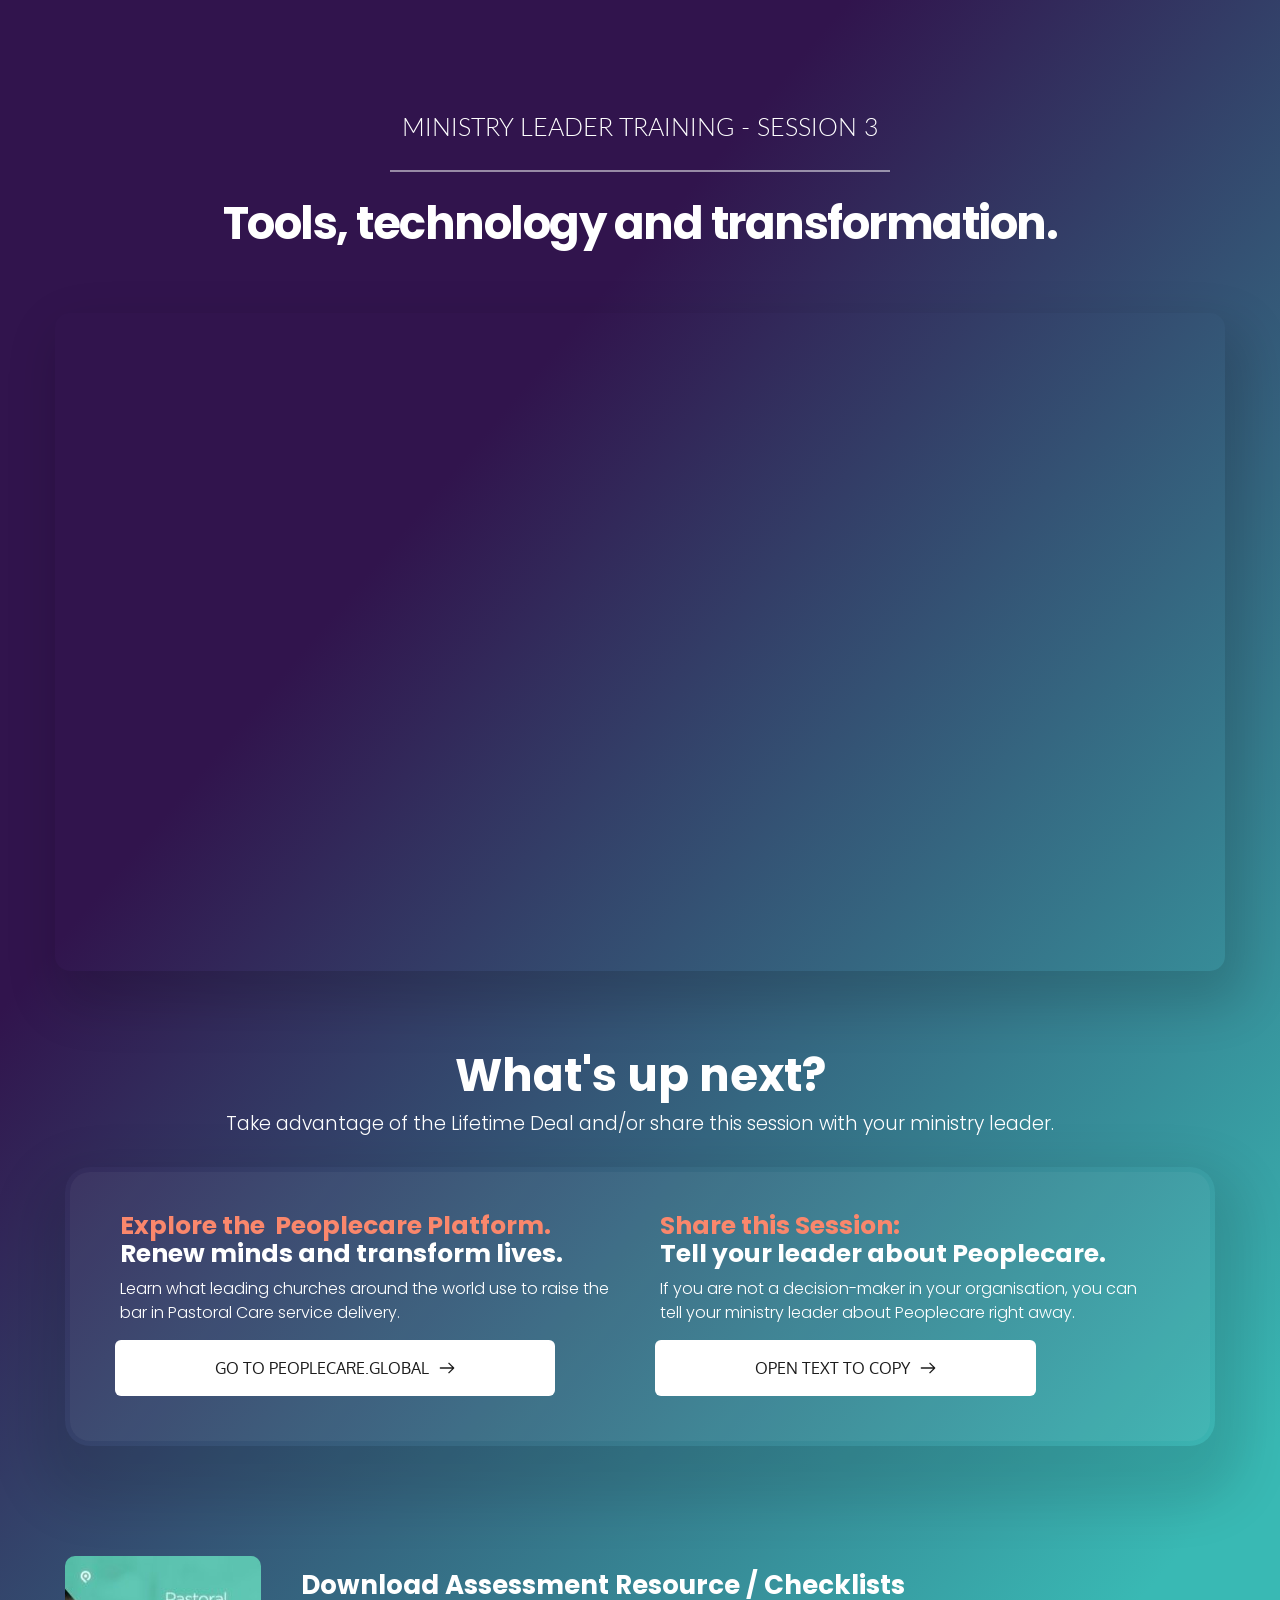
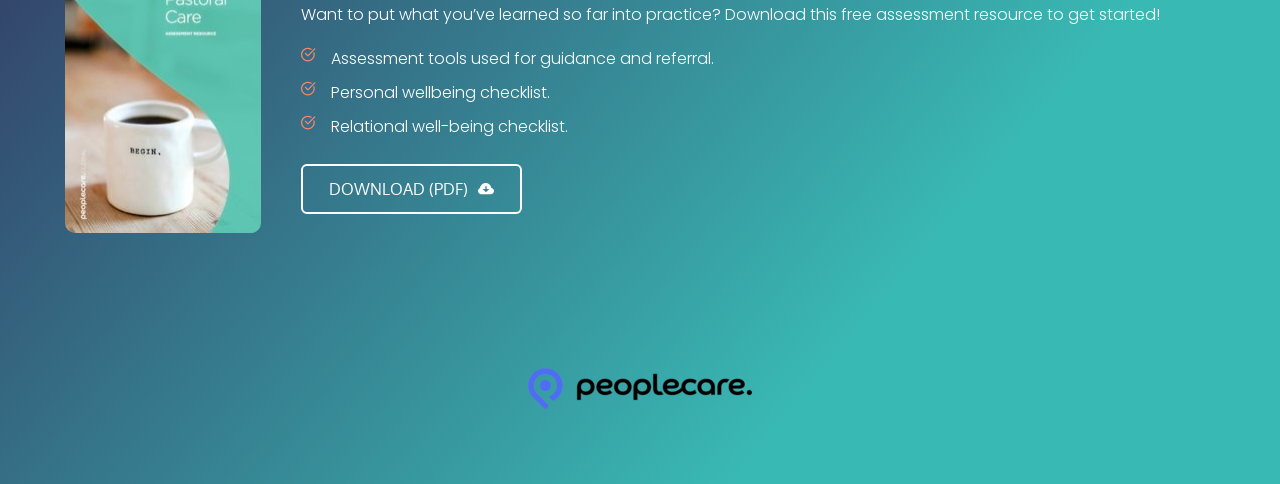
<file: session-3-sp438fhr65okj.html>
<!DOCTYPE html><html lang="en"><head><meta charset="utf-8"><link rel="canonical" href="https://main--transformlives.netlify.app/session-3-sp438fhr65okj" /><link rel="icon" href="https://a-cloud.b-cdn.net/media/iW=32&iH=any/9e96c99d576c4e999aab70855998f97c.png" sizes="32x32"/><link rel="icon" href="https://a-cloud.b-cdn.net/media/iW=192&iH=any/9e96c99d576c4e999aab70855998f97c.png" sizes="192x192"/><link rel="apple-touch-icon-precomposed" href="https://a-cloud.b-cdn.net/media/iW=180&iH=any/9e96c99d576c4e999aab70855998f97c.png"/><title>Session 3 | Transformlives.training | 3-Part Training for Ministry Leaders</title><meta name="description" content=""><meta property="og:title" content=""><meta property="og:description" content=""><meta property="og:url" content="https://main--transformlives.netlify.app/session-3-sp438fhr65okj"><meta content="summary_large_image" name="twitter:card"><!-- ASSETS --><meta name="viewport" content="width=device-width, initial-scale=1"><link class="brz-link brz-link-bunny-fonts-prefetch" rel="dns-prefetch" href="//fonts.bunny.net"><link class="brz-link brz-link-bunny-fonts-preconnect" rel="preconnect" href="https://fonts.bunny.net/" crossorigin><link class="brz-link brz-link-cdn-preconnect" rel="preconnect" href="https://a-cloud.b-cdn.net" crossorigin><link href="https://fonts.bunny.net/css?family=Lato:100,100italic,300,300italic,regular,italic,700,700italic,900,900italic|Poppins:100,100italic,200,200italic,300,300italic,regular,italic,500,500italic,600,600italic,700,700italic,800,800italic,900,900italic|Overpass:100,100italic,200,200italic,300,300italic,regular,italic,600,600italic,700,700italic,800,800italic,900,900italic|Oxygen:300,regular,700&subset=arabic,bengali,cyrillic,cyrillic-ext,devanagari,greek,greek-ext,gujarati,hebrew,khmer,korean,latin-ext,tamil,telugu,thai,vietnamese&display=swap" class="brz-link brz-link-google" type="text/css" rel="stylesheet"/><link href="assets/54fad5dcd467efc450b5903ea3e892f5.css" class="brz-link brz-link-preview-lib" data-group="group-3" rel="stylesheet"/><link href="assets/3fda7172ceb6fb343778843f821e0ba5.css" class="brz-link brz-link-preview-pro" rel="stylesheet"/><style class="brz-style"></style><style class="brz-style">.brz .brz-css-tstqi {z-index: auto;margin: 0;}
.brz .brz-css-tstqi.brz-section .brz-section__content {min-height: auto;display: flex;}
.brz .brz-css-tstqi .brz-container {justify-content: center;}
.brz .brz-css-tstqi > .slick-slider > .brz-slick-slider__dots {color: rgba(0,0,0,1);}
.brz .brz-css-tstqi > .slick-slider > .brz-slick-slider__arrow {color: rgba(0,0,0,.7);}
@media (min-width:991px) {.brz .brz-css-tstqi {display: block;}}
@media (min-width:991px) {.brz .brz-css-tstqi > .slick-slider > .brz-slick-slider__arrow:hover {color: rgba(0,0,0,1);}}
@media (max-width:991px) and (min-width:768px) {.brz .brz-css-tstqi {z-index: auto;margin: 0;}
	.brz .brz-css-tstqi.brz-section .brz-section__content {min-height: auto;display: flex;}
	.brz .brz-css-tstqi .brz-container {justify-content: center;}
	.brz .brz-css-tstqi > .slick-slider > .brz-slick-slider__dots {color: rgba(0,0,0,1);}
	.brz .brz-css-tstqi > .slick-slider > .brz-slick-slider__arrow {color: rgba(0,0,0,.7);}}
@media (max-width:991px) and (min-width:768px) {.brz .brz-css-tstqi {display: block;}}
@media (max-width:767px) {.brz .brz-css-tstqi {z-index: auto;margin: 0;}
	.brz .brz-css-tstqi.brz-section .brz-section__content {min-height: auto;display: flex;}
	.brz .brz-css-tstqi .brz-container {justify-content: center;}
	.brz .brz-css-tstqi > .slick-slider > .brz-slick-slider__dots {color: rgba(0,0,0,1);}
	.brz .brz-css-tstqi > .slick-slider > .brz-slick-slider__arrow {color: rgba(0,0,0,.7);}}
@media (max-width:767px) {.brz .brz-css-tstqi {display: block;}}
.brz .brz-css-mbxig {padding: 75px 0px 75px 0px;}
.brz .brz-css-mbxig > .brz-bg {border: 0px solid rgba(102,115,141,0);border-radius: 0px;mix-blend-mode: normal;}
.brz .brz-css-mbxig > .brz-bg > .brz-bg-image {background-image: none;display: block;background-size: cover;background-repeat: no-repeat;}
.brz .brz-css-mbxig > .brz-bg > .brz-bg-image:after {content: "";background-image: none;}
.brz .brz-css-mbxig > .brz-bg > .brz-bg-color {background-color: rgba(0,0,0,0);background-image: none;}
.brz .brz-css-mbxig > .brz-bg > .brz-bg-map {display: none;}
.brz .brz-css-mbxig > .brz-bg > .brz-bg-video {display: none;}
.brz .brz-css-mbxig > .brz-bg > .brz-bg-shape__top {background-size: 100% 100px;height: 100px;transform: rotateX(0deg) rotateY(0deg);z-index: auto;}
.brz .brz-css-mbxig > .brz-bg > .brz-bg-shape__top::after {background-image: none;-webkit-mask-image: none;background-size: 100% 100px;height: 100px;}
.brz .brz-css-mbxig > .brz-bg > .brz-bg-shape__bottom {background-size: 100% 100px;height: 100px;transform: rotateX(-180deg) rotateY(-180deg);z-index: auto;}
.brz .brz-css-mbxig > .brz-bg > .brz-bg-shape__bottom::after {background-image: none;-webkit-mask-image: none;background-size: 100% 100px;height: 100px;}
@media (min-width:991px) {.brz .brz-css-mbxig > .brz-bg {transition-duration: .5s;transition-property: filter,box-shadow,background,border-radius,border-color;}
	.brz .brz-css-mbxig > .brz-bg > .brz-bg-image {background-attachment: scroll;transition-duration: .5s;transition-property: filter,box-shadow,background,border-radius,border-color;}
	.brz .brz-css-mbxig > .brz-bg > .brz-bg-color {transition-duration: .5s;transition-property: filter,box-shadow,background,border-radius,border-color;}
	.brz .brz-css-mbxig > .brz-bg > .brz-bg-map {transition-duration: .5s;transition-property: filter,box-shadow,background,border-radius,border-color;}
	.brz .brz-css-mbxig > .brz-bg > .brz-bg-video {transition-duration: .5s;transition-property: filter,box-shadow,background,border-radius,border-color;}}
@media (max-width:991px) and (min-width:768px) {.brz .brz-css-mbxig {padding: 50px 15px 50px 15px;}
	.brz .brz-css-mbxig > .brz-bg {border: 0px solid rgba(102,115,141,0);border-radius: 0px;mix-blend-mode: normal;}
	.brz .brz-css-mbxig > .brz-bg > .brz-bg-image {background-image: none;display: block;background-size: cover;background-repeat: no-repeat;}
	.brz .brz-css-mbxig > .brz-bg > .brz-bg-image:after {content: "";background-image: none;}
	.brz .brz-css-mbxig > .brz-bg > .brz-bg-color {background-color: rgba(0,0,0,0);background-image: none;}
	.brz .brz-css-mbxig > .brz-bg > .brz-bg-map {display: none;}
	.brz .brz-css-mbxig > .brz-bg > .brz-bg-video {display: none;}
	.brz .brz-css-mbxig > .brz-bg > .brz-bg-shape__top {background-size: 100% 100px;height: 100px;transform: rotateX(0deg) rotateY(0deg);z-index: auto;}
	.brz .brz-css-mbxig > .brz-bg > .brz-bg-shape__top::after {background-image: none;-webkit-mask-image: none;background-size: 100% 100px;height: 100px;}
	.brz .brz-css-mbxig > .brz-bg > .brz-bg-shape__bottom {background-size: 100% 100px;height: 100px;transform: rotateX(-180deg) rotateY(-180deg);z-index: auto;}
	.brz .brz-css-mbxig > .brz-bg > .brz-bg-shape__bottom::after {background-image: none;-webkit-mask-image: none;background-size: 100% 100px;height: 100px;}}
@media (max-width:991px) and (min-width:768px) {.brz .brz-css-mbxig > .brz-bg {transition-duration: .5s;transition-property: filter,box-shadow,background,border-radius,border-color;}
	.brz .brz-css-mbxig > .brz-bg > .brz-bg-image {transition-duration: .5s;transition-property: filter,box-shadow,background,border-radius,border-color;}
	.brz .brz-css-mbxig > .brz-bg > .brz-bg-color {transition-duration: .5s;transition-property: filter,box-shadow,background,border-radius,border-color;}
	.brz .brz-css-mbxig > .brz-bg > .brz-bg-map {transition-duration: .5s;transition-property: filter,box-shadow,background,border-radius,border-color;}
	.brz .brz-css-mbxig > .brz-bg > .brz-bg-video {transition-duration: .5s;transition-property: filter,box-shadow,background,border-radius,border-color;}}
@media (max-width:767px) {.brz .brz-css-mbxig {padding: 25px 15px 25px 15px;}
	.brz .brz-css-mbxig > .brz-bg {border: 0px solid rgba(102,115,141,0);border-radius: 0px;mix-blend-mode: normal;}
	.brz .brz-css-mbxig > .brz-bg > .brz-bg-image {background-image: none;display: block;background-size: cover;background-repeat: no-repeat;}
	.brz .brz-css-mbxig > .brz-bg > .brz-bg-image:after {content: "";background-image: none;}
	.brz .brz-css-mbxig > .brz-bg > .brz-bg-color {background-color: rgba(0,0,0,0);background-image: none;}
	.brz .brz-css-mbxig > .brz-bg > .brz-bg-map {display: none;}
	.brz .brz-css-mbxig > .brz-bg > .brz-bg-video {display: none;}
	.brz .brz-css-mbxig > .brz-bg > .brz-bg-shape__top {background-size: 100% 100px;height: 100px;transform: rotateX(0deg) rotateY(0deg);z-index: auto;}
	.brz .brz-css-mbxig > .brz-bg > .brz-bg-shape__top::after {background-image: none;-webkit-mask-image: none;background-size: 100% 100px;height: 100px;}
	.brz .brz-css-mbxig > .brz-bg > .brz-bg-shape__bottom {background-size: 100% 100px;height: 100px;transform: rotateX(-180deg) rotateY(-180deg);z-index: auto;}
	.brz .brz-css-mbxig > .brz-bg > .brz-bg-shape__bottom::after {background-image: none;-webkit-mask-image: none;background-size: 100% 100px;height: 100px;}}
@media (max-width:767px) {.brz .brz-css-mbxig > .brz-bg {transition-duration: .5s;transition-property: filter,box-shadow,background,border-radius,border-color;}
	.brz .brz-css-mbxig > .brz-bg > .brz-bg-image {transition-duration: .5s;transition-property: filter,box-shadow,background,border-radius,border-color;}
	.brz .brz-css-mbxig > .brz-bg > .brz-bg-color {transition-duration: .5s;transition-property: filter,box-shadow,background,border-radius,border-color;}
	.brz .brz-css-mbxig > .brz-bg > .brz-bg-map {transition-duration: .5s;transition-property: filter,box-shadow,background,border-radius,border-color;}
	.brz .brz-css-mbxig > .brz-bg > .brz-bg-video {transition-duration: .5s;transition-property: filter,box-shadow,background,border-radius,border-color;}}
.brz .brz-css-qnqdy {border: 0px solid transparent;}
@media (min-width:991px) {.brz .brz-css-qnqdy {max-width: calc(1 * var(--brz-section-container-max-width,1170px));}}
@media (max-width:991px) and (min-width:768px) {.brz .brz-css-qnqdy {border: 0px solid transparent;}}
@media (max-width:991px) and (min-width:768px) {.brz .brz-css-qnqdy {max-width: 100%;}}
@media (max-width:767px) {.brz .brz-css-qnqdy {border: 0px solid transparent;}}
@media (max-width:767px) {.brz .brz-css-qnqdy {max-width: 100%;}}
.brz .brz-css-iygqh {margin: 0;z-index: auto;align-items: flex-start;}
.brz .brz-css-iygqh > .brz-bg {border: 0px solid rgba(102,115,141,0);border-radius: 0px;box-shadow: none;max-width: 100%;mix-blend-mode: normal;}
.brz .brz-css-iygqh > .brz-bg > .brz-bg-image {background-image: none;display: block;}
.brz .brz-css-iygqh > .brz-bg > .brz-bg-image:after {content: "";background-image: none;}
.brz .brz-css-iygqh > .brz-bg > .brz-bg-color {background-color: rgba(0,0,0,0);background-image: none;}
.brz .brz-css-iygqh > .brz-bg > .brz-bg-map {display: none;}
.brz .brz-css-iygqh > .brz-bg > .brz-bg-video {display: none;}
.brz .brz-css-iygqh > .brz-row {border: 0px solid transparent;}
@media (min-width:991px) {.brz .brz-css-iygqh {min-height: auto;display: flex;}
	.brz .brz-css-iygqh > .brz-bg {transition-duration: .5s;transition-property: filter,box-shadow,background,border-radius,border-color;}
	.brz .brz-css-iygqh > .brz-bg > .brz-bg-image {transition-duration: .5s;transition-property: filter,box-shadow,background,border-radius,border-color;}
	.brz .brz-css-iygqh > .brz-bg > .brz-bg-color {transition-duration: .5s;transition-property: filter,box-shadow,background,border-radius,border-color;}
	.brz .brz-css-iygqh > .brz-bg > .brz-bg-video {transition-duration: .5s;transition-property: filter,box-shadow,background,border-radius,border-color;}
	.brz .brz-css-iygqh > .brz-row {transition-duration: .5s;transition-property: filter,box-shadow,background,border-radius,border-color;}}
@media (max-width:991px) and (min-width:768px) {.brz .brz-css-iygqh {margin: 0;z-index: auto;align-items: flex-start;}
	.brz .brz-css-iygqh > .brz-bg {border: 0px solid rgba(102,115,141,0);border-radius: 0px;box-shadow: none;max-width: 100%;mix-blend-mode: normal;}
	.brz .brz-css-iygqh > .brz-bg > .brz-bg-image {background-image: none;display: block;}
	.brz .brz-css-iygqh > .brz-bg > .brz-bg-image:after {content: "";background-image: none;}
	.brz .brz-css-iygqh > .brz-bg > .brz-bg-color {background-color: rgba(0,0,0,0);background-image: none;}
	.brz .brz-css-iygqh > .brz-bg > .brz-bg-map {display: none;}
	.brz .brz-css-iygqh > .brz-bg > .brz-bg-video {display: none;}
	.brz .brz-css-iygqh > .brz-row {border: 0px solid transparent;}}
@media (max-width:991px) and (min-width:768px) {.brz .brz-css-iygqh {min-height: auto;display: flex;}
	.brz .brz-css-iygqh > .brz-bg {transition-duration: .5s;transition-property: filter,box-shadow,background,border-radius,border-color;}
	.brz .brz-css-iygqh > .brz-bg > .brz-bg-image {transition-duration: .5s;transition-property: filter,box-shadow,background,border-radius,border-color;}
	.brz .brz-css-iygqh > .brz-bg > .brz-bg-color {transition-duration: .5s;transition-property: filter,box-shadow,background,border-radius,border-color;}
	.brz .brz-css-iygqh > .brz-bg > .brz-bg-video {transition-duration: .5s;transition-property: filter,box-shadow,background,border-radius,border-color;}
	.brz .brz-css-iygqh > .brz-row {flex-direction: row;flex-wrap: wrap;justify-content: flex-start;transition-duration: .5s;transition-property: filter,box-shadow,background,border-radius,border-color;}}
@media (max-width:767px) {.brz .brz-css-iygqh {margin: 0;z-index: auto;align-items: flex-start;}
	.brz .brz-css-iygqh > .brz-bg {border: 0px solid rgba(102,115,141,0);border-radius: 0px;box-shadow: none;max-width: 100%;mix-blend-mode: normal;}
	.brz .brz-css-iygqh > .brz-bg > .brz-bg-image {background-image: none;display: block;}
	.brz .brz-css-iygqh > .brz-bg > .brz-bg-image:after {content: "";background-image: none;}
	.brz .brz-css-iygqh > .brz-bg > .brz-bg-color {background-color: rgba(0,0,0,0);background-image: none;}
	.brz .brz-css-iygqh > .brz-bg > .brz-bg-map {display: none;}
	.brz .brz-css-iygqh > .brz-bg > .brz-bg-video {display: none;}
	.brz .brz-css-iygqh > .brz-row {border: 0px solid transparent;}}
@media (max-width:767px) {.brz .brz-css-iygqh {min-height: auto;display: flex;}
	.brz .brz-css-iygqh > .brz-bg {transition-duration: .5s;transition-property: filter,box-shadow,background,border-radius,border-color;}
	.brz .brz-css-iygqh > .brz-bg > .brz-bg-image {transition-duration: .5s;transition-property: filter,box-shadow,background,border-radius,border-color;}
	.brz .brz-css-iygqh > .brz-bg > .brz-bg-color {transition-duration: .5s;transition-property: filter,box-shadow,background,border-radius,border-color;}
	.brz .brz-css-iygqh > .brz-bg > .brz-bg-video {transition-duration: .5s;transition-property: filter,box-shadow,background,border-radius,border-color;}
	.brz .brz-css-iygqh > .brz-row {flex-direction: row;flex-wrap: wrap;justify-content: flex-start;transition-duration: .5s;transition-property: filter,box-shadow,background,border-radius,border-color;}}
.brz .brz-css-oqpoe {padding: 10px;max-width: 100%;}
@media (max-width:991px) and (min-width:768px) {.brz .brz-css-oqpoe {padding: 0;max-width: 100%;}}
@media (max-width:767px) {.brz .brz-css-oqpoe {padding: 0;max-width: 100%;}}
.brz .brz-css-sgogw {z-index: auto;flex: 1 1 50%;max-width: 50%;justify-content: flex-start;}
.brz .brz-css-sgogw > .brz-bg {border: 0px solid rgba(102,115,141,0);border-radius: 0px;box-shadow: none;margin: 0;mix-blend-mode: normal;}
.brz .brz-css-sgogw > .brz-bg > .brz-bg-image {background-image: none;display: block;}
.brz .brz-css-sgogw > .brz-bg > .brz-bg-image:after {content: "";background-image: none;}
.brz .brz-css-sgogw > .brz-bg > .brz-bg-color {background-color: rgba(0,0,0,0);background-image: none;}
.brz .brz-css-sgogw > .brz-bg > .brz-bg-map {display: none;}
.brz .brz-css-sgogw > .brz-bg > .brz-bg-video {display: none;}
@media (min-width:991px) {.brz .brz-css-sgogw > .brz-bg {transition-duration: .5s;transition-property: filter,box-shadow,background,border-radius,border-color;}
	.brz .brz-css-sgogw > .brz-bg > .brz-bg-image {transition-duration: .5s;transition-property: filter,box-shadow,background,border-radius,border-color;}
	.brz .brz-css-sgogw > .brz-bg > .brz-bg-color {transition-duration: .5s;transition-property: filter,box-shadow,background,border-radius,border-color;}}
@media (max-width:991px) and (min-width:768px) {.brz .brz-css-sgogw {z-index: auto;flex: 1 1 50%;max-width: 50%;justify-content: flex-start;}
	.brz .brz-css-sgogw > .brz-bg {border: 0px solid rgba(102,115,141,0);border-radius: 0px;box-shadow: none;margin: 0;mix-blend-mode: normal;}
	.brz .brz-css-sgogw > .brz-bg > .brz-bg-image {background-image: none;display: block;}
	.brz .brz-css-sgogw > .brz-bg > .brz-bg-image:after {content: "";background-image: none;}
	.brz .brz-css-sgogw > .brz-bg > .brz-bg-color {background-color: rgba(0,0,0,0);background-image: none;}
	.brz .brz-css-sgogw > .brz-bg > .brz-bg-map {display: none;}
	.brz .brz-css-sgogw > .brz-bg > .brz-bg-video {display: none;}}
@media (max-width:991px) and (min-width:768px) {.brz .brz-css-sgogw > .brz-bg {transition-duration: .5s;transition-property: filter,box-shadow,background,border-radius,border-color;}
	.brz .brz-css-sgogw > .brz-bg > .brz-bg-image {transition-duration: .5s;transition-property: filter,box-shadow,background,border-radius,border-color;}
	.brz .brz-css-sgogw > .brz-bg > .brz-bg-color {transition-duration: .5s;transition-property: filter,box-shadow,background,border-radius,border-color;}}
@media (max-width:767px) {.brz .brz-css-sgogw {z-index: auto;flex: 1 1 100%;max-width: 100%;justify-content: flex-start;}
	.brz .brz-css-sgogw > .brz-bg {border: 0px solid rgba(102,115,141,0);border-radius: 0px;box-shadow: none;margin: 10px 0px 10px 0px;mix-blend-mode: normal;}
	.brz .brz-css-sgogw > .brz-bg > .brz-bg-image {background-image: none;display: block;}
	.brz .brz-css-sgogw > .brz-bg > .brz-bg-image:after {content: "";background-image: none;}
	.brz .brz-css-sgogw > .brz-bg > .brz-bg-color {background-color: rgba(0,0,0,0);background-image: none;}
	.brz .brz-css-sgogw > .brz-bg > .brz-bg-map {display: none;}
	.brz .brz-css-sgogw > .brz-bg > .brz-bg-video {display: none;}}
@media (max-width:767px) {.brz .brz-css-sgogw > .brz-bg {transition-duration: .5s;transition-property: filter,box-shadow,background,border-radius,border-color;}
	.brz .brz-css-sgogw > .brz-bg > .brz-bg-image {transition-duration: .5s;transition-property: filter,box-shadow,background,border-radius,border-color;}
	.brz .brz-css-sgogw > .brz-bg > .brz-bg-color {transition-duration: .5s;transition-property: filter,box-shadow,background,border-radius,border-color;}}
.brz .brz-css-yuudt {z-index: auto;margin: 0;border: 0px solid transparent;padding: 5px 15px 5px 15px;min-height: auto;}
@media (min-width:991px) {.brz .brz-css-yuudt {display: flex;transition-duration: .5s;transition-property: filter,box-shadow,background,border-radius,border-color;}}
@media (max-width:991px) and (min-width:768px) {.brz .brz-css-yuudt {z-index: auto;margin: 0;border: 0px solid transparent;padding: 5px 15px 5px 15px;min-height: auto;}}
@media (max-width:991px) and (min-width:768px) {.brz .brz-css-yuudt {display: flex;transition-duration: .5s;transition-property: filter,box-shadow,background,border-radius,border-color;}}
@media (max-width:767px) {.brz .brz-css-yuudt {z-index: auto;margin: 10px 0px 10px 0px;border: 0px solid transparent;padding: 0;min-height: auto;}}
@media (max-width:767px) {.brz .brz-css-yuudt {display: flex;transition-duration: .5s;transition-property: filter,box-shadow,background,border-radius,border-color;}}
.brz .brz-css-lilwu {padding: 0;margin: 10px 0px 10px 0px;justify-content: center;position: relative;}
@media (min-width:991px) {.brz .brz-css-lilwu {display: flex;z-index: auto;position: relative;}}
@media (max-width:991px) and (min-width:768px) {.brz .brz-css-lilwu {padding: 0;margin: 10px 0px 10px 0px;justify-content: center;position: relative;}}
@media (max-width:991px) and (min-width:768px) {.brz .brz-css-lilwu {display: flex;z-index: auto;position: relative;}}
@media (max-width:767px) {.brz .brz-css-lilwu {padding: 0;margin: 10px 0px 10px 0px;justify-content: center;position: relative;}}
@media (max-width:767px) {.brz .brz-css-lilwu {display: flex;z-index: auto;position: relative;}}
.brz .brz-css-ilrmk {animation-name: none;animation-duration: 1000ms;animation-delay: 1000ms;animation-iteration-count: unset;}
@media (max-width:991px) and (min-width:768px) {.brz .brz-css-ilrmk {animation-name: none;animation-duration: 1000ms;animation-delay: 1000ms;animation-iteration-count: unset;}}
@media (max-width:767px) {.brz .brz-css-ilrmk {animation-name: none;animation-duration: 1000ms;animation-delay: 1000ms;animation-iteration-count: unset;}}
.brz .brz-css-upwbp {width: 100%;mix-blend-mode: normal;}
@media (max-width:991px) and (min-width:768px) {.brz .brz-css-upwbp {width: 100%;mix-blend-mode: normal;}}
@media (max-width:767px) {.brz .brz-css-upwbp {width: 100%;mix-blend-mode: normal;}}
.brz .brz-css-tmmbo {width: 75%;}
.brz .brz-css-tmmbo .brz-hr {border-top: 2px solid rgba(var(--brz-global-color7),.75);border-radius: 0px;}
.brz .brz-css-tmmbo .brz-line-container:before {mask-size: 20px 100%;-webkit-mask-size: 20px 100%;border-top: 2px solid rgba(var(--brz-global-color7),.75);border-radius: 0px;}
.brz .brz-css-tmmbo .brz-line-container:after {display: none;mask-size: 20px 100%;-webkit-mask-size: 20px 100%;border-top: 2px solid rgba(var(--brz-global-color7),.75);border-radius: 0px;}
.brz .brz-css-tmmbo .brz-line-content {color: rgba(0,0,0,1);}
.brz .brz-css-tmmbo.brz-line-text .brz-line-content {font-family: Lato,sans-serif;font-size: 20px;line-height: 1;font-weight: 400;letter-spacing: 0px;margin: 0 10px;}
.brz .brz-css-tmmbo.brz-line-icon .brz-line-content {font-size: 16px;transform: rotate(0deg);}
.brz .brz-css-tmmbo .brz-line-icon-wrapper {box-shadow: none;border-radius: 0px;margin: 0 10px;background-color: rgba(255,0,0,0);border: 0px solid rgba(0,0,0,0);padding: 0px;}
@media (min-width:991px) {.brz .brz-css-tmmbo .brz-hr {transition-duration: .5s;}
	.brz .brz-css-tmmbo .brz-line-container:before {transition-duration: .5s;}
	.brz .brz-css-tmmbo .brz-line-container:after {transition-duration: .5s;}
	.brz .brz-css-tmmbo .brz-line-content {transition-duration: .5s;}
	.brz .brz-css-tmmbo .brz-line-icon-wrapper {transition-duration: .5s;}}
@media (max-width:991px) and (min-width:768px) {.brz .brz-css-tmmbo {width: 75%;}
	.brz .brz-css-tmmbo .brz-hr {border-top: 2px solid rgba(var(--brz-global-color7),.75);border-radius: 0px;}
	.brz .brz-css-tmmbo .brz-line-container:before {mask-size: 20px 100%;-webkit-mask-size: 20px 100%;border-top: 2px solid rgba(var(--brz-global-color7),.75);border-radius: 0px;}
	.brz .brz-css-tmmbo .brz-line-container:after {display: none;mask-size: 20px 100%;-webkit-mask-size: 20px 100%;border-top: 2px solid rgba(var(--brz-global-color7),.75);border-radius: 0px;}
	.brz .brz-css-tmmbo .brz-line-content {color: rgba(0,0,0,1);}
	.brz .brz-css-tmmbo.brz-line-text .brz-line-content {font-family: Lato,sans-serif;font-size: 20px;line-height: 1;font-weight: 400;letter-spacing: 0px;margin: 0 10px;}
	.brz .brz-css-tmmbo.brz-line-icon .brz-line-content {font-size: 16px;transform: rotate(0deg);}
	.brz .brz-css-tmmbo .brz-line-icon-wrapper {box-shadow: none;border-radius: 0px;margin: 0 10px;background-color: rgba(255,0,0,0);border: 0px solid rgba(0,0,0,0);padding: 0px;}}
@media (max-width:991px) and (min-width:768px) {.brz .brz-css-tmmbo .brz-hr {transition-duration: .5s;}
	.brz .brz-css-tmmbo .brz-line-container:before {transition-duration: .5s;}
	.brz .brz-css-tmmbo .brz-line-container:after {transition-duration: .5s;}
	.brz .brz-css-tmmbo .brz-line-content {transition-duration: .5s;}
	.brz .brz-css-tmmbo .brz-line-icon-wrapper {transition-duration: .5s;}}
@media (max-width:767px) {.brz .brz-css-tmmbo {width: 75%;}
	.brz .brz-css-tmmbo .brz-hr {border-top: 2px solid rgba(var(--brz-global-color7),.75);border-radius: 0px;}
	.brz .brz-css-tmmbo .brz-line-container:before {mask-size: 20px 100%;-webkit-mask-size: 20px 100%;border-top: 2px solid rgba(var(--brz-global-color7),.75);border-radius: 0px;}
	.brz .brz-css-tmmbo .brz-line-container:after {display: none;mask-size: 20px 100%;-webkit-mask-size: 20px 100%;border-top: 2px solid rgba(var(--brz-global-color7),.75);border-radius: 0px;}
	.brz .brz-css-tmmbo .brz-line-content {color: rgba(0,0,0,1);}
	.brz .brz-css-tmmbo.brz-line-text .brz-line-content {font-family: Lato,sans-serif;font-size: 20px;line-height: 1;font-weight: 400;letter-spacing: 0px;margin: 0 10px;}
	.brz .brz-css-tmmbo.brz-line-icon .brz-line-content {font-size: 16px;transform: rotate(0deg);}
	.brz .brz-css-tmmbo .brz-line-icon-wrapper {box-shadow: none;border-radius: 0px;margin: 0 10px;background-color: rgba(255,0,0,0);border: 0px solid rgba(0,0,0,0);padding: 0px;}}
@media (max-width:767px) {.brz .brz-css-tmmbo .brz-hr {transition-duration: .5s;}
	.brz .brz-css-tmmbo .brz-line-container:before {transition-duration: .5s;}
	.brz .brz-css-tmmbo .brz-line-container:after {transition-duration: .5s;}
	.brz .brz-css-tmmbo .brz-line-content {transition-duration: .5s;}
	.brz .brz-css-tmmbo .brz-line-icon-wrapper {transition-duration: .5s;}}
.brz .brz-css-vujce {animation-name: none;animation-duration: 1000ms;animation-delay: 1000ms;animation-iteration-count: unset;}
@media (max-width:991px) and (min-width:768px) {.brz .brz-css-vujce {animation-name: none;animation-duration: 1000ms;animation-delay: 1000ms;animation-iteration-count: unset;}}
@media (max-width:767px) {.brz .brz-css-vujce {animation-name: none;animation-duration: 1000ms;animation-delay: 1000ms;animation-iteration-count: unset;}}
.brz .brz-css-pmpyy {width: 100%;}
.brz .brz-css-pmpyy:before {box-shadow: none;border: 0px solid rgba(220,222,225,1);border-radius: 0px;}
.brz .brz-css-pmpyy .brz-embed-content {padding: 0;background-color: rgba(var(--brz-global-color2),0);background-image: none;border-radius: 0px;}
@media (min-width:991px) {.brz .brz-css-pmpyy:before {transition-duration: .5s;transition-property: filter,box-shadow,background,border-radius,border-color;}}
@media (max-width:991px) and (min-width:768px) {.brz .brz-css-pmpyy {width: 100%;}
	.brz .brz-css-pmpyy:before {box-shadow: none;border: 0px solid rgba(220,222,225,1);border-radius: 0px;}
	.brz .brz-css-pmpyy .brz-embed-content {padding: 0;background-color: rgba(var(--brz-global-color2),0);background-image: none;border-radius: 0px;}}
@media (max-width:991px) and (min-width:768px) {.brz .brz-css-pmpyy:before {transition-duration: .5s;transition-property: filter,box-shadow,background,border-radius,border-color;}}
@media (max-width:767px) {.brz .brz-css-pmpyy {width: 100%;}
	.brz .brz-css-pmpyy:before {box-shadow: none;border: 0px solid rgba(220,222,225,1);border-radius: 0px;}
	.brz .brz-css-pmpyy .brz-embed-content {padding: 0;background-color: rgba(var(--brz-global-color2),0);background-image: none;border-radius: 0px;}}
@media (max-width:767px) {.brz .brz-css-pmpyy:before {transition-duration: .5s;transition-property: filter,box-shadow,background,border-radius,border-color;}}
.brz .brz-css-embwp {z-index: auto;position: relative;margin: 10px 0px 10px 0px;}
@media (min-width:991px) {.brz .brz-css-embwp {display: flex;position: relative;}}
@media (max-width:991px) and (min-width:768px) {.brz .brz-css-embwp {z-index: auto;position: relative;margin: 10px 0px 10px 0px;}}
@media (max-width:991px) and (min-width:768px) {.brz .brz-css-embwp {display: flex;position: relative;}}
@media (max-width:767px) {.brz .brz-css-embwp {z-index: auto;position: relative;margin: 10px 0px 10px 0px;}}
@media (max-width:767px) {.brz .brz-css-embwp {display: flex;position: relative;}}
.brz .brz-css-hvmcj {justify-content: center;padding: 0;margin: 0px -5px -20px -5px;}
@media (max-width:991px) and (min-width:768px) {.brz .brz-css-hvmcj {justify-content: center;padding: 0;margin: 0px -5px -20px -5px;}}
@media (max-width:767px) {.brz .brz-css-hvmcj {justify-content: center;padding: 0;margin: 0px -5px -20px -5px;}}
.brz .brz-css-edspo {padding: 0px 5px 20px 5px;}
@media (max-width:991px) and (min-width:768px) {.brz .brz-css-edspo {padding: 0px 5px 20px 5px;}}
@media (max-width:767px) {.brz .brz-css-edspo {padding: 0px 5px 20px 5px;}}
.brz .brz-css-cjpfc {font-size: 16px;margin-left: 10px;margin-right: 0;stroke-width: 1;}
@media (max-width:991px) and (min-width:768px) {.brz .brz-css-cjpfc {font-size: 16px;margin-left: 10px;margin-right: 0;stroke-width: 1;}}
@media (max-width:767px) {.brz .brz-css-cjpfc {font-size: 16px;margin-left: 10px;margin-right: 0;stroke-width: 1;}}
.brz .brz-css-waajk.brz-btn {display: flex;align-items: center;justify-content: center;font-family: var(--brz-buttonfontfamily);font-weight: var(--brz-buttonfontweight);font-size: var(--brz-buttonfontsize);line-height: var(--brz-buttonlineheight);letter-spacing: var(--brz-buttonletterspacing);color: rgba(var(--brz-global-color8),1);border: 2px solid rgba(var(--brz-global-color3),0);border-radius: 2px;background-color: rgba(var(--brz-global-color3),1);background-image: none;box-shadow: none;padding: 14px 42px 14px 42px;flex-flow: row-reverse nowrap;}
.brz .brz-css-waajk.brz-btn.brz-btn-submit {color: rgba(var(--brz-global-color8),1);background-color: rgba(var(--brz-global-color3),1);}
.brz .brz-css-waajk .brz-btn--story-container {border: 2px solid rgba(var(--brz-global-color3),0);flex-flow: row-reverse nowrap;border-radius: 2px;}
@media (min-width:991px) {.brz .brz-css-waajk.brz-btn {transition-duration: .5s;transition-property: filter,color,background,border-color,box-shadow;}
	.brz .brz-css-waajk.brz-btn.brz-btn-submit {transition-duration: .5s;transition-property: filter,color,background,border-color,box-shadow;}
	.brz .brz-css-waajk .brz-btn--story-container {transition-duration: .5s;transition-property: filter,color,background,border-color,box-shadow;}}
@media (min-width:991px) {.brz .brz-css-waajk.brz-btn:hover {background-color: rgba(var(--brz-global-color3),.8);}
	.brz .brz-css-waajk.brz-btn.brz-btn-submit:hover {background-color: rgba(var(--brz-global-color3),.8);}}
@media (max-width:991px) and (min-width:768px) {.brz .brz-css-waajk.brz-btn {display: flex;align-items: center;justify-content: center;font-family: var(--brz-buttonfontfamily);font-weight: var(--brz-buttontabletfontweight);font-size: var(--brz-buttontabletfontsize);line-height: var(--brz-buttontabletlineheight);letter-spacing: var(--brz-buttontabletletterspacing);color: rgba(var(--brz-global-color8),1);border: 2px solid rgba(var(--brz-global-color3),0);border-radius: 2px;background-color: rgba(var(--brz-global-color3),1);background-image: none;box-shadow: none;padding: 11px 26px 11px 26px;flex-flow: row-reverse nowrap;}
	.brz .brz-css-waajk.brz-btn.brz-btn-submit {color: rgba(var(--brz-global-color8),1);background-color: rgba(var(--brz-global-color3),1);}
	.brz .brz-css-waajk .brz-btn--story-container {border: 2px solid rgba(var(--brz-global-color3),0);flex-flow: row-reverse nowrap;border-radius: 2px;}}
@media (max-width:991px) and (min-width:768px) {.brz .brz-css-waajk.brz-btn {transition-duration: .5s;transition-property: filter,color,background,border-color,box-shadow;}
	.brz .brz-css-waajk.brz-btn.brz-btn-submit {transition-duration: .5s;transition-property: filter,color,background,border-color,box-shadow;}
	.brz .brz-css-waajk .brz-btn--story-container {transition-duration: .5s;transition-property: filter,color,background,border-color,box-shadow;}}
@media (max-width:767px) {.brz .brz-css-waajk.brz-btn {display: flex;align-items: center;justify-content: center;font-family: var(--brz-buttonfontfamily);font-weight: var(--brz-buttonmobilefontweight);font-size: var(--brz-buttonmobilefontsize);line-height: var(--brz-buttonmobilelineheight);letter-spacing: var(--brz-buttonmobileletterspacing);color: rgba(var(--brz-global-color8),1);border: 2px solid rgba(var(--brz-global-color3),0);border-radius: 2px;background-color: rgba(var(--brz-global-color3),1);background-image: none;box-shadow: none;padding: 11px 26px 11px 26px;flex-flow: row-reverse nowrap;}
	.brz .brz-css-waajk.brz-btn.brz-btn-submit {color: rgba(var(--brz-global-color8),1);background-color: rgba(var(--brz-global-color3),1);}
	.brz .brz-css-waajk .brz-btn--story-container {border: 2px solid rgba(var(--brz-global-color3),0);flex-flow: row-reverse nowrap;border-radius: 2px;}}
@media (max-width:767px) {.brz .brz-css-waajk.brz-btn {transition-duration: .5s;transition-property: filter,color,background,border-color,box-shadow;}
	.brz .brz-css-waajk.brz-btn.brz-btn-submit {transition-duration: .5s;transition-property: filter,color,background,border-color,box-shadow;}
	.brz .brz-css-waajk .brz-btn--story-container {transition-duration: .5s;transition-property: filter,color,background,border-color,box-shadow;}}
.brz .brz-css-scopr > .brz-bg > .brz-bg-image {background-image: none;}
.brz .brz-css-scopr > .brz-bg > .brz-bg-image:after {content: "";background-image: none;}
.brz .brz-css-scopr > .brz-bg > .brz-bg-color {background-color: rgba(0,0,0,0);background-image: none;}
@media (max-width:991px) and (min-width:768px) {.brz .brz-css-scopr > .brz-bg > .brz-bg-image {background-image: none;}
	.brz .brz-css-scopr > .brz-bg > .brz-bg-image:after {content: "";background-image: none;}
	.brz .brz-css-scopr > .brz-bg > .brz-bg-color {background-color: rgba(0,0,0,0);background-image: none;}}
@media (max-width:767px) {.brz .brz-css-scopr > .brz-bg > .brz-bg-image {background-image: none;}
	.brz .brz-css-scopr > .brz-bg > .brz-bg-image:after {content: "";background-image: none;}
	.brz .brz-css-scopr > .brz-bg > .brz-bg-color {background-color: rgba(0,0,0,0);background-image: none;}}
.brz .brz-css-tbjnm {justify-content: center;align-items: center;}
.brz .brz-css-tbjnm > .brz-container__wrap {width: 1170px;}
.brz .brz-css-tbjnm > .brz-container__wrap .brz-popup2__close {display: block;top: -36px;right: -36px;left: auto;bottom: auto;color: rgba(255,255,255,1);}
.brz .brz-css-tbjnm > .brz-container__wrap .brz-popup2__close .brz-icon-svg {font-size: 16px;padding: 0px;background-color: rgba(0,0,0,0);border-radius: 0px;box-shadow: none;}
.brz .brz-css-tbjnm .brz-container > .brz-row__container {min-height: auto;align-items: center;}
@media (max-width:991px) and (min-width:768px) {.brz .brz-css-tbjnm {justify-content: center;align-items: center;}
	.brz .brz-css-tbjnm > .brz-container__wrap {width: 1170px;}
	.brz .brz-css-tbjnm > .brz-container__wrap .brz-popup2__close {display: block;top: -36px;right: -36px;left: auto;bottom: auto;color: rgba(255,255,255,1);}
	.brz .brz-css-tbjnm > .brz-container__wrap .brz-popup2__close .brz-icon-svg {font-size: 16px;padding: 0px;background-color: rgba(0,0,0,0);border-radius: 0px;box-shadow: none;}
	.brz .brz-css-tbjnm .brz-container > .brz-row__container {min-height: auto;align-items: center;}}
@media (max-width:767px) {.brz .brz-css-tbjnm {justify-content: center;align-items: center;}
	.brz .brz-css-tbjnm > .brz-container__wrap {width: 1170px;}
	.brz .brz-css-tbjnm > .brz-container__wrap .brz-popup2__close {display: block;top: -36px;right: -36px;left: auto;bottom: auto;color: rgba(255,255,255,1);}
	.brz .brz-css-tbjnm > .brz-container__wrap .brz-popup2__close .brz-icon-svg {font-size: 16px;padding: 0px;background-color: rgba(0,0,0,0);border-radius: 0px;box-shadow: none;}
	.brz .brz-css-tbjnm .brz-container > .brz-row__container {min-height: auto;align-items: center;}}
.brz .brz-css-cfrvb {animation-name: none;animation-duration: 1000ms;animation-delay: 1000ms;animation-iteration-count: unset;}
@media (max-width:991px) and (min-width:768px) {.brz .brz-css-cfrvb {animation-name: none;animation-duration: 1000ms;animation-delay: 1000ms;animation-iteration-count: unset;}}
@media (max-width:767px) {.brz .brz-css-cfrvb {animation-name: none;animation-duration: 1000ms;animation-delay: 1000ms;animation-iteration-count: unset;}}
.brz .brz-css-ncgoy {color: rgba(var(--brz-global-color3),1);background-color: rgba(189,225,244,0);background-image: none;background-image: transparent;border: 0px solid rgba(35,157,219,0);border: 0;box-shadow: none;box-shadow: initial;font-size: 48px;background: transparent;padding: 0;stroke-width: 1;}
@media (min-width:991px) {.brz .brz-css-ncgoy {transition-duration: .5s;transition-property: color,box-shadow,background,border,border-color;}}
@media (min-width:991px) {.brz .brz-css-ncgoy:hover {color: rgba(var(--brz-global-color3),.8);}}
@media (max-width:991px) and (min-width:768px) {.brz .brz-css-ncgoy {color: rgba(var(--brz-global-color3),1);background-color: rgba(189,225,244,0);background-image: none;background-image: transparent;border: 0px solid rgba(35,157,219,0);border: 0;box-shadow: none;box-shadow: initial;font-size: 48px;background: transparent;padding: 0;stroke-width: 1;}}
@media (max-width:991px) and (min-width:768px) {.brz .brz-css-ncgoy {transition-duration: .5s;transition-property: color,box-shadow,background,border,border-color;}}
@media (max-width:767px) {.brz .brz-css-ncgoy {color: rgba(var(--brz-global-color3),1);background-color: rgba(189,225,244,0);background-image: none;background-image: transparent;border: 0px solid rgba(35,157,219,0);border: 0;box-shadow: none;box-shadow: initial;font-size: 48px;background: transparent;padding: 0;stroke-width: 1;}}
@media (max-width:767px) {.brz .brz-css-ncgoy {transition-duration: .5s;transition-property: color,box-shadow,background,border,border-color;}}
.brz .brz-css-yauyx {max-width: 100%;height: auto;box-shadow: none;border: 0px solid rgba(102,115,141,0);border-radius: 0px;}
.brz .brz-css-yauyx .brz-picture:after {box-shadow: none;background-color: rgba(255,255,255,0);background-image: none;border-radius: 0px;}
.brz .brz-css-yauyx .brz-picture {-webkit-mask-image: none;mask-image: none;}
@media (min-width:991px) {.brz .brz-css-yauyx {transition-duration: .5s;transition-property: filter,box-shadow,background,border-radius,border-color;}
	.brz .brz-css-yauyx .brz-picture:after {transition-duration: .5s;transition-property: filter,box-shadow,background,border-radius,border-color;}
	.brz .brz-css-yauyx .brz-picture {transition-duration: .5s;transition-property: filter,box-shadow,background,border-radius,border-color;}}
@media (max-width:991px) and (min-width:768px) {.brz .brz-css-yauyx {max-width: 100%;height: auto;box-shadow: none;border: 0px solid rgba(102,115,141,0);border-radius: 0px;}
	.brz .brz-css-yauyx .brz-picture:after {box-shadow: none;background-color: rgba(255,255,255,0);background-image: none;border-radius: 0px;}
	.brz .brz-css-yauyx .brz-picture {-webkit-mask-image: none;mask-image: none;}}
@media (max-width:991px) and (min-width:768px) {.brz .brz-css-yauyx {transition-duration: .5s;transition-property: filter,box-shadow,background,border-radius,border-color;}
	.brz .brz-css-yauyx .brz-picture:after {transition-duration: .5s;transition-property: filter,box-shadow,background,border-radius,border-color;}
	.brz .brz-css-yauyx .brz-picture {transition-duration: .5s;transition-property: filter,box-shadow,background,border-radius,border-color;}}
@media (max-width:767px) {.brz .brz-css-yauyx {max-width: 100%;height: auto;box-shadow: none;border: 0px solid rgba(102,115,141,0);border-radius: 0px;}
	.brz .brz-css-yauyx .brz-picture:after {box-shadow: none;background-color: rgba(255,255,255,0);background-image: none;border-radius: 0px;}
	.brz .brz-css-yauyx .brz-picture {-webkit-mask-image: none;mask-image: none;}}
@media (max-width:767px) {.brz .brz-css-yauyx {transition-duration: .5s;transition-property: filter,box-shadow,background,border-radius,border-color;}
	.brz .brz-css-yauyx .brz-picture:after {transition-duration: .5s;transition-property: filter,box-shadow,background,border-radius,border-color;}
	.brz .brz-css-yauyx .brz-picture {transition-duration: .5s;transition-property: filter,box-shadow,background,border-radius,border-color;}}
.brz .brz-css-vfdcq {padding-top: 141.3453%;}
.brz .brz-css-vfdcq > .brz-img {position: absolute;width: 100%;}
@media (max-width:991px) and (min-width:768px) {.brz .brz-css-vfdcq {padding-top: 141.3419%;}
	.brz .brz-css-vfdcq > .brz-img {position: absolute;width: 100%;}}
@media (max-width:767px) {.brz .brz-css-vfdcq {padding-top: 141.3442%;}
	.brz .brz-css-vfdcq > .brz-img {position: absolute;width: 100%;}}
.brz .brz-css-tbkkv {flex-direction: row;}
.brz .brz-css-tbkkv .brz-icon__container {margin-left: auto;margin-right: 20px;align-items: flex-start;}
@media (max-width:991px) and (min-width:768px) {.brz .brz-css-tbkkv {flex-direction: row;}
	.brz .brz-css-tbkkv .brz-icon__container {margin-left: auto;margin-right: 20px;align-items: flex-start;}}
@media (max-width:767px) {.brz .brz-css-tbkkv {flex-direction: row;}
	.brz .brz-css-tbkkv .brz-icon__container {margin-left: auto;margin-right: 20px;align-items: flex-start;}}
.brz .brz-css-tysfc {max-width: 20%;height: auto;box-shadow: none;border: 0px solid rgba(102,115,141,0);border-radius: 0px;}
.brz .brz-css-tysfc .brz-picture:after {box-shadow: none;background-color: rgba(255,255,255,0);background-image: none;border-radius: 0px;}
.brz .brz-css-tysfc .brz-picture {-webkit-mask-image: none;mask-image: none;}
@media (min-width:991px) {.brz .brz-css-tysfc {transition-duration: .5s;transition-property: filter,box-shadow,background,border-radius,border-color;}
	.brz .brz-css-tysfc .brz-picture:after {transition-duration: .5s;transition-property: filter,box-shadow,background,border-radius,border-color;}
	.brz .brz-css-tysfc .brz-picture {transition-duration: .5s;transition-property: filter,box-shadow,background,border-radius,border-color;}}
@media (max-width:991px) and (min-width:768px) {.brz .brz-css-tysfc {max-width: 20%;height: auto;box-shadow: none;border: 0px solid rgba(102,115,141,0);border-radius: 0px;}
	.brz .brz-css-tysfc .brz-picture:after {box-shadow: none;background-color: rgba(255,255,255,0);background-image: none;border-radius: 0px;}
	.brz .brz-css-tysfc .brz-picture {-webkit-mask-image: none;mask-image: none;}}
@media (max-width:991px) and (min-width:768px) {.brz .brz-css-tysfc {transition-duration: .5s;transition-property: filter,box-shadow,background,border-radius,border-color;}
	.brz .brz-css-tysfc .brz-picture:after {transition-duration: .5s;transition-property: filter,box-shadow,background,border-radius,border-color;}
	.brz .brz-css-tysfc .brz-picture {transition-duration: .5s;transition-property: filter,box-shadow,background,border-radius,border-color;}}
@media (max-width:767px) {.brz .brz-css-tysfc {max-width: 33%;height: auto;box-shadow: none;border: 0px solid rgba(102,115,141,0);border-radius: 0px;}
	.brz .brz-css-tysfc .brz-picture:after {box-shadow: none;background-color: rgba(255,255,255,0);background-image: none;border-radius: 0px;}
	.brz .brz-css-tysfc .brz-picture {-webkit-mask-image: none;mask-image: none;}}
@media (max-width:767px) {.brz .brz-css-tysfc {transition-duration: .5s;transition-property: filter,box-shadow,background,border-radius,border-color;}
	.brz .brz-css-tysfc .brz-picture:after {transition-duration: .5s;transition-property: filter,box-shadow,background,border-radius,border-color;}
	.brz .brz-css-tysfc .brz-picture {transition-duration: .5s;transition-property: filter,box-shadow,background,border-radius,border-color;}}
.brz .brz-css-zxmib {padding-top: 18.317%;}
.brz .brz-css-zxmib > .brz-img {position: absolute;width: 100%;}
@media (max-width:991px) and (min-width:768px) {.brz .brz-css-zxmib {padding-top: 18.313%;}
	.brz .brz-css-zxmib > .brz-img {position: absolute;width: 100%;}}
@media (max-width:767px) {.brz .brz-css-zxmib {padding-top: 18.3157%;}
	.brz .brz-css-zxmib > .brz-img {position: absolute;width: 100%;}}
.brz .brz-css-luegm {padding: 0;}
@media (max-width:991px) and (min-width:768px) {.brz .brz-css-luegm {padding: 0;}}
@media (max-width:767px) {.brz .brz-css-luegm {padding: 0;}}
.brz .brz-css-rnuns.brz-section .brz-section__content {min-height: 100vh;}
@media (max-width:991px) and (min-width:768px) {.brz .brz-css-rnuns.brz-section .brz-section__content {min-height: 100vh;}}
@media (max-width:767px) {.brz .brz-css-rnuns.brz-section .brz-section__content {min-height: 100vh;}}
.brz .brz-css-sjvzd {padding: 100px 0px 50px 0px;}
.brz .brz-css-sjvzd > .brz-bg > .brz-bg-color {background-color: transparent;background-image: linear-gradient(130deg,rgba(49,20,77,1) 28%,rgba(57,185,180,1) 82%);}
@media (max-width:991px) and (min-width:768px) {.brz .brz-css-sjvzd {padding: 50px 15px 50px 15px;}
	.brz .brz-css-sjvzd > .brz-bg > .brz-bg-color {background-color: transparent;background-image: linear-gradient(130deg,rgba(49,20,77,1) 28%,rgba(57,185,180,1) 82%);}}
@media (max-width:767px) {.brz .brz-css-sjvzd {padding: 25px 15px 25px 15px;}
	.brz .brz-css-sjvzd > .brz-bg > .brz-bg-color {background-color: transparent;background-image: linear-gradient(130deg,rgba(49,20,77,1) 28%,rgba(57,185,180,1) 82%);}}
@media (max-width:991px) and (min-width:768px) {.brz .brz-css-gripy > .brz-row {flex-direction: row;flex-wrap: wrap;justify-content: flex-start;}}
@media (max-width:767px) {.brz .brz-css-gripy > .brz-row {flex-direction: row-reverse;flex-wrap: wrap-reverse;justify-content: flex-end;}}
.brz .brz-css-kdhus {flex: 1 1 100%;max-width: 100%;justify-content: center;}
@media (max-width:991px) and (min-width:768px) {.brz .brz-css-kdhus {flex: 1 1 100%;max-width: 100%;justify-content: center;}}
@media (max-width:767px) {.brz .brz-css-kdhus {flex: 1 1 100%;max-width: 100%;justify-content: center;}}
.brz .brz-css-zpdrs {padding: 0;}
@media (max-width:991px) and (min-width:768px) {.brz .brz-css-zpdrs {padding: 5px 15px 5px 30px;}}
@media (max-width:767px) {.brz .brz-css-zpdrs {padding: 0px 20px 0px 20px;}}
.brz .brz-css-upbhe {margin: 10px 0px 0px 0px;}
@media (max-width:991px) and (min-width:768px) {.brz .brz-css-upbhe {margin: 10px 0px 10px 0px;}}
@media (max-width:767px) {.brz .brz-css-upbhe {margin: 10px 0px 10px 0px;}}
.brz .brz-css-mtzhp {animation-name: fadeInUp;animation-delay: 500ms;}
@media (max-width:991px) and (min-width:768px) {.brz .brz-css-mtzhp {animation-name: none;animation-delay: 1000ms;}}
@media (max-width:767px) {.brz .brz-css-mtzhp {animation-name: none;animation-delay: 1000ms;}}
.brz .brz-css-ffieu {color: rgba(255,255,255,1);margin-top: 0px !important;margin-bottom: 0px !important;text-align: center;font-family: Lato,sans-serif !important;font-size: 25px;line-height: 1.3;font-weight: 300;letter-spacing: 0px;}
@media (max-width:991px) and (min-width:768px) {.brz .brz-css-ffieu {color: rgba(255,255,255,1);margin-top: 0px !important;margin-bottom: 0px !important;text-align: center;font-family: Lato,sans-serif !important;font-size: 25px;line-height: 1.3;font-weight: 300;letter-spacing: 0px;}}
@media (max-width:767px) {.brz .brz-css-ffieu {color: rgba(255,255,255,1);margin-top: 0px !important;margin-bottom: 0px !important;text-align: center;font-family: Lato,sans-serif !important;font-size: 18px;line-height: 1.3;font-weight: 300;letter-spacing: 0px;}}
.brz .brz-css-mcbaq {margin: 20px 0px 10px 0px;}
@media (max-width:991px) and (min-width:768px) {.brz .brz-css-mcbaq {margin: 10px 0px 10px 0px;}}
@media (max-width:767px) {.brz .brz-css-mcbaq {margin: 10px 0px 10px 0px;}}
.brz .brz-css-adodr {width: 500px;}
.brz .brz-css-adodr .brz-hr {border-top: 2px solid rgba(var(--brz-global-color8),.5);}
.brz .brz-css-adodr .brz-line-container:before {border-top: 2px solid rgba(var(--brz-global-color8),.5);}
.brz .brz-css-adodr .brz-line-container:after {border-top: 2px solid rgba(var(--brz-global-color8),.5);}
@media (max-width:991px) and (min-width:768px) {.brz .brz-css-adodr {width: 500px;}
	.brz .brz-css-adodr .brz-hr {border-top: 2px solid rgba(var(--brz-global-color8),.5);}
	.brz .brz-css-adodr .brz-line-container:before {border-top: 2px solid rgba(var(--brz-global-color8),.5);}
	.brz .brz-css-adodr .brz-line-container:after {border-top: 2px solid rgba(var(--brz-global-color8),.5);}}
@media (max-width:767px) {.brz .brz-css-adodr {width: 500px;}
	.brz .brz-css-adodr .brz-hr {border-top: 2px solid rgba(var(--brz-global-color8),.5);}
	.brz .brz-css-adodr .brz-line-container:before {border-top: 2px solid rgba(var(--brz-global-color8),.5);}
	.brz .brz-css-adodr .brz-line-container:after {border-top: 2px solid rgba(var(--brz-global-color8),.5);}}
.brz .brz-css-tfriw {animation-name: fadeInDown;animation-delay: 100ms;}
@media (max-width:991px) and (min-width:768px) {.brz .brz-css-tfriw {animation-name: none;animation-delay: 1000ms;}}
@media (max-width:767px) {.brz .brz-css-tfriw {animation-name: none;animation-delay: 1000ms;}}
.brz .brz-css-ypxfg {margin-top: 0px !important;margin-bottom: 15px !important;text-align: center;font-family: Poppins,sans-serif !important;font-size: 45px;line-height: 1.1;font-weight: 700;letter-spacing: -1.5px;}
@media (max-width:991px) and (min-width:768px) {.brz .brz-css-ypxfg {margin-top: 0px !important;margin-bottom: 15px !important;text-align: center;font-family: Poppins,sans-serif !important;font-size: 45px;line-height: 1.1;font-weight: 700;letter-spacing: -1.5px;}}
@media (max-width:767px) {.brz .brz-css-ypxfg {margin-top: 0px !important;margin-bottom: 15px !important;text-align: center;font-family: Poppins,sans-serif !important;font-size: 33px;line-height: 1.1;font-weight: 700;letter-spacing: -1.5px;}}
.brz .brz-css-lpuwt {margin: 40px 0px 20px 0px;}
@media (max-width:991px) and (min-width:768px) {.brz .brz-css-lpuwt {margin: 10px 0px 10px 0px;}}
@media (max-width:767px) {.brz .brz-css-lpuwt {margin: 10px 0px 10px 0px;}}
.brz .brz-css-yuegr:before {box-shadow: 10px 25px 50px 10px rgba(0,0,0,.15);border-radius: 15px;}
.brz .brz-css-yuegr .brz-embed-content {border-radius: 15px;}
@media (max-width:991px) and (min-width:768px) {.brz .brz-css-yuegr:before {box-shadow: 10px 25px 50px 10px rgba(0,0,0,.15);border-radius: 15px;}
	.brz .brz-css-yuegr .brz-embed-content {border-radius: 15px;}}
@media (max-width:767px) {.brz .brz-css-yuegr:before {box-shadow: 10px 25px 50px 10px rgba(0,0,0,.15);border-radius: 15px;}
	.brz .brz-css-yuegr .brz-embed-content {border-radius: 15px;}}
.brz .brz-css-ozkdd {margin: 50px 0px 0px 0px;}
@media (max-width:991px) and (min-width:768px) {.brz .brz-css-ozkdd {margin: 0;}}
@media (max-width:767px) {.brz .brz-css-ozkdd {margin: 0;}}
.brz .brz-css-qjgwb {flex: 1 1 100%;max-width: 100%;}
@media (max-width:991px) and (min-width:768px) {.brz .brz-css-qjgwb {flex: 1 1 100%;max-width: 100%;}}
@media (max-width:767px) {.brz .brz-css-qjgwb {flex: 1 1 100%;max-width: 100%;}}
.brz .brz-css-lkxyq {padding: 0px 15px 0px 15px;}
@media (max-width:991px) and (min-width:768px) {.brz .brz-css-lkxyq {padding: 5px 15px 5px 15px;}}
@media (max-width:767px) {.brz .brz-css-lkxyq {padding: 0;}}
.brz .brz-css-upqcr {margin: 0px 0px 10px 0px;}
@media (max-width:991px) and (min-width:768px) {.brz .brz-css-upqcr {margin: 10px 0px 10px 0px;}}
@media (max-width:767px) {.brz .brz-css-upqcr {margin: 10px 0px 10px 0px;}}
.brz .brz-css-jzvlp {margin-top: 0px !important;margin-bottom: 0px !important;text-align: center;font-family: var(--brz-heading2fontfamily) !important;font-size: var(--brz-heading2fontsize);line-height: var(--brz-heading2lineheight);font-weight: var(--brz-heading2fontweight);letter-spacing: var(--brz-heading2letterspacing);}
@media (max-width:991px) and (min-width:768px) {.brz .brz-css-jzvlp {margin-top: 0px !important;margin-bottom: 0px !important;text-align: center;font-family: var(--brz-paragraphfontfamily) !important;font-size: var(--brz-paragraphtabletfontsize);line-height: var(--brz-paragraphtabletlineheight);font-weight: var(--brz-paragraphtabletfontweight);letter-spacing: var(--brz-paragraphtabletletterspacing);}}
@media (max-width:767px) {.brz .brz-css-jzvlp {margin-top: 0px !important;margin-bottom: 0px !important;text-align: left;font-family: var(--brz-heading2fontfamily) !important;font-size: var(--brz-heading2mobilefontsize);line-height: var(--brz-heading2mobilelineheight);font-weight: var(--brz-heading2mobilefontweight);letter-spacing: var(--brz-heading2mobileletterspacing);}}
.brz .brz-css-fopoh {margin: 0px 0px 10px 0px;}
@media (max-width:991px) and (min-width:768px) {.brz .brz-css-fopoh {margin: 10px 0px 10px 0px;}}
@media (max-width:767px) {.brz .brz-css-fopoh {margin: 0px 0px 10px 0px;}}
.brz .brz-css-iapsi {margin-top: 0px !important;margin-bottom: 0px !important;text-align: center;font-family: var(--brz-subtitlefontfamily) !important;font-size: var(--brz-subtitlefontsize);line-height: var(--brz-subtitlelineheight);font-weight: var(--brz-subtitlefontweight);letter-spacing: var(--brz-subtitleletterspacing);}
@media (max-width:991px) and (min-width:768px) {.brz .brz-css-iapsi {margin-top: 0px !important;margin-bottom: 0px !important;text-align: center;font-family: var(--brz-paragraphfontfamily) !important;font-size: var(--brz-paragraphtabletfontsize);line-height: var(--brz-paragraphtabletlineheight);font-weight: var(--brz-paragraphtabletfontweight);letter-spacing: var(--brz-paragraphtabletletterspacing);}}
@media (max-width:767px) {.brz .brz-css-iapsi {margin-top: 0px !important;margin-bottom: 0px !important;text-align: left;font-family: var(--brz-paragraphfontfamily) !important;font-size: var(--brz-paragraphmobilefontsize);line-height: var(--brz-paragraphmobilelineheight);font-weight: var(--brz-paragraphmobilefontweight);letter-spacing: var(--brz-paragraphmobileletterspacing);}}
.brz .brz-css-hcfwr {margin: 10px 10px 0px 10px;}
.brz .brz-css-hcfwr > .brz-bg {border: 5px solid rgba(var(--brz-global-color8),.01);border-radius: 25px;box-shadow: 1px 30px 50px 30px rgba(0,0,0,.1);}
.brz .brz-css-hcfwr > .brz-bg > .brz-bg-color {background-color: rgba(var(--brz-global-color8),.05);}
.brz .brz-css-hcfwr > .brz-row {border: 5px solid transparent;}
@media (max-width:991px) and (min-width:768px) {.brz .brz-css-hcfwr {margin: 0;}
	.brz .brz-css-hcfwr > .brz-bg {border: 5px solid rgba(var(--brz-global-color8),.01);border-radius: 25px;box-shadow: 1px 30px 50px 30px rgba(0,0,0,.1);}
	.brz .brz-css-hcfwr > .brz-bg > .brz-bg-color {background-color: rgba(var(--brz-global-color8),.05);}
	.brz .brz-css-hcfwr > .brz-row {border: 5px solid transparent;}}
@media (max-width:767px) {.brz .brz-css-hcfwr {margin: 0;}
	.brz .brz-css-hcfwr > .brz-bg {border: 5px solid rgba(var(--brz-global-color8),.01);border-radius: 25px;box-shadow: 1px 30px 50px 30px rgba(0,0,0,.1);}
	.brz .brz-css-hcfwr > .brz-bg > .brz-bg-color {background-color: rgba(var(--brz-global-color8),.05);}
	.brz .brz-css-hcfwr > .brz-row {border: 5px solid transparent;}}
.brz .brz-css-expng {padding: 30px;}
@media (max-width:991px) and (min-width:768px) {.brz .brz-css-expng {padding: 0;}}
@media (max-width:767px) {.brz .brz-css-expng {padding: 0px 0px 0px 5px;}}
.brz .brz-css-dtlzo {margin: 5px;}
@media (max-width:991px) and (min-width:768px) {.brz .brz-css-dtlzo {margin: 10px 0px 10px 0px;}}
@media (max-width:767px) {.brz .brz-css-dtlzo {margin: 10px 0px 10px 0px;}}
.brz .brz-css-aqrir {margin-top: 0px !important;margin-bottom: 0px !important;text-align: justify;font-family: var(--brz-heading3fontfamily) !important;font-size: var(--brz-heading3fontsize);line-height: var(--brz-heading3lineheight);font-weight: var(--brz-heading3fontweight);letter-spacing: var(--brz-heading3letterspacing);}
@media (max-width:991px) and (min-width:768px) {.brz .brz-css-aqrir {margin-top: 0px !important;margin-bottom: 0px !important;text-align: justify;font-family: var(--brz-paragraphfontfamily) !important;font-size: var(--brz-paragraphtabletfontsize);line-height: var(--brz-paragraphtabletlineheight);font-weight: var(--brz-paragraphtabletfontweight);letter-spacing: var(--brz-paragraphtabletletterspacing);}}
@media (max-width:767px) {.brz .brz-css-aqrir {margin-top: 0px !important;margin-bottom: 0px !important;text-align: justify;font-family: var(--brz-heading3fontfamily) !important;font-size: var(--brz-heading3mobilefontsize);line-height: var(--brz-heading3mobilelineheight);font-weight: var(--brz-heading3mobilefontweight);letter-spacing: var(--brz-heading3mobileletterspacing);}}
.brz .brz-css-gjxqd {margin-top: 0px !important;margin-bottom: 0px !important;text-align: justify;font-family: var(--brz-heading3fontfamily) !important;font-size: var(--brz-heading3fontsize);line-height: var(--brz-heading3lineheight);font-weight: var(--brz-heading3fontweight);letter-spacing: var(--brz-heading3letterspacing);}
@media (max-width:991px) and (min-width:768px) {.brz .brz-css-gjxqd {margin-top: 0px !important;margin-bottom: 0px !important;text-align: justify;font-family: var(--brz-paragraphfontfamily) !important;font-size: var(--brz-paragraphtabletfontsize);line-height: var(--brz-paragraphtabletlineheight);font-weight: var(--brz-paragraphtabletfontweight);letter-spacing: var(--brz-paragraphtabletletterspacing);}}
@media (max-width:767px) {.brz .brz-css-gjxqd {margin-top: 0px !important;margin-bottom: 0px !important;text-align: justify;font-family: var(--brz-heading3fontfamily) !important;font-size: var(--brz-heading3mobilefontsize);line-height: var(--brz-heading3mobilelineheight);font-weight: var(--brz-heading3mobilefontweight);letter-spacing: var(--brz-heading3mobileletterspacing);}}
.brz .brz-css-cnsbp {margin: 5px;}
@media (max-width:991px) and (min-width:768px) {.brz .brz-css-cnsbp {margin: 10px 0px 10px 0px;}}
@media (max-width:767px) {.brz .brz-css-cnsbp {margin: 0px 0px 10px 0px;}}
.brz .brz-css-ugnnk {margin-top: 0px !important;margin-bottom: 0px !important;text-align: left;font-family: var(--brz-paragraphfontfamily) !important;font-size: var(--brz-paragraphfontsize);line-height: var(--brz-paragraphlineheight);font-weight: var(--brz-paragraphfontweight);letter-spacing: var(--brz-paragraphletterspacing);}
@media (max-width:991px) and (min-width:768px) {.brz .brz-css-ugnnk {margin-top: 0px !important;margin-bottom: 0px !important;text-align: left;font-family: var(--brz-paragraphfontfamily) !important;font-size: var(--brz-paragraphtabletfontsize);line-height: var(--brz-paragraphtabletlineheight);font-weight: var(--brz-paragraphtabletfontweight);letter-spacing: var(--brz-paragraphtabletletterspacing);}}
@media (max-width:767px) {.brz .brz-css-ugnnk {margin-top: 0px !important;margin-bottom: 0px !important;text-align: left;font-family: var(--brz-paragraphfontfamily) !important;font-size: var(--brz-paragraphmobilefontsize);line-height: var(--brz-paragraphmobilelineheight);font-weight: var(--brz-paragraphmobilefontweight);letter-spacing: var(--brz-paragraphmobileletterspacing);}}
.brz .brz-css-roajn {justify-content: flex-start;}
@media (max-width:991px) and (min-width:768px) {.brz .brz-css-roajn {justify-content: flex-start;}}
@media (max-width:767px) {.brz .brz-css-roajn {justify-content: flex-start;}}
.brz .brz-css-mzpbl.brz-btn {color: rgba(var(--brz-global-color2),1);border: 0px solid rgba(35,157,219,0);border-radius: 6px;background-color: rgba(var(--brz-global-color8),1);padding: 16px 100px 16px 100px;}
.brz .brz-css-mzpbl.brz-btn.brz-btn-submit {color: rgba(var(--brz-global-color2),1);background-color: rgba(var(--brz-global-color8),1);}
.brz .brz-css-mzpbl .brz-btn--story-container {border: 0px solid rgba(35,157,219,0);border-radius: 6px;}
@media (min-width:991px) {.brz .brz-css-mzpbl.brz-btn:hover {color: rgba(var(--brz-global-color8),1);border: 0px solid rgba(9,255,230,0);background-color: rgba(250,135,108,.8);}
	.brz .brz-css-mzpbl.brz-btn.brz-btn-submit:hover {color: rgba(var(--brz-global-color8),1);background-color: rgba(250,135,108,.8);}
	.brz .brz-css-mzpbl:hover .brz-btn--story-container {border: 0px solid rgba(9,255,230,0);}}
@media (max-width:991px) and (min-width:768px) {.brz .brz-css-mzpbl.brz-btn {color: rgba(var(--brz-global-color2),1);border: 0px solid rgba(35,157,219,0);border-radius: 6px;background-color: rgba(var(--brz-global-color8),1);padding: 11px 26px 11px 26px;}
	.brz .brz-css-mzpbl.brz-btn.brz-btn-submit {color: rgba(var(--brz-global-color2),1);background-color: rgba(var(--brz-global-color8),1);}
	.brz .brz-css-mzpbl .brz-btn--story-container {border: 0px solid rgba(35,157,219,0);border-radius: 6px;}}
@media (max-width:767px) {.brz .brz-css-mzpbl.brz-btn {color: rgba(var(--brz-global-color2),1);border: 0px solid rgba(35,157,219,0);border-radius: 6px;background-color: rgba(var(--brz-global-color8),1);padding: 11px 26px 11px 26px;}
	.brz .brz-css-mzpbl.brz-btn.brz-btn-submit {color: rgba(var(--brz-global-color2),1);background-color: rgba(var(--brz-global-color8),1);}
	.brz .brz-css-mzpbl .brz-btn--story-container {border: 0px solid rgba(35,157,219,0);border-radius: 6px;}}
.brz .brz-css-hripa {margin: 5px;}
@media (max-width:991px) and (min-width:768px) {.brz .brz-css-hripa {margin: 10px 0px 10px 0px;}}
@media (max-width:767px) {.brz .brz-css-hripa {margin: 10px 0px 10px 0px;}}
.brz .brz-css-bffim {margin-top: 0px !important;margin-bottom: 0px !important;text-align: left;font-family: var(--brz-heading3fontfamily) !important;font-size: var(--brz-heading3fontsize);line-height: var(--brz-heading3lineheight);font-weight: var(--brz-heading3fontweight);letter-spacing: var(--brz-heading3letterspacing);}
@media (max-width:991px) and (min-width:768px) {.brz .brz-css-bffim {margin-top: 0px !important;margin-bottom: 0px !important;text-align: left;font-family: var(--brz-paragraphfontfamily) !important;font-size: var(--brz-paragraphtabletfontsize);line-height: var(--brz-paragraphtabletlineheight);font-weight: var(--brz-paragraphtabletfontweight);letter-spacing: var(--brz-paragraphtabletletterspacing);}}
@media (max-width:767px) {.brz .brz-css-bffim {margin-top: 0px !important;margin-bottom: 0px !important;text-align: left;font-family: var(--brz-heading3fontfamily) !important;font-size: var(--brz-heading3mobilefontsize);line-height: var(--brz-heading3mobilelineheight);font-weight: var(--brz-heading3mobilefontweight);letter-spacing: var(--brz-heading3mobileletterspacing);}}
.brz .brz-css-fiaul {margin-top: 0px !important;margin-bottom: 0px !important;text-align: left;font-family: var(--brz-heading3fontfamily) !important;font-size: var(--brz-heading3fontsize);line-height: var(--brz-heading3lineheight);font-weight: var(--brz-heading3fontweight);letter-spacing: var(--brz-heading3letterspacing);}
@media (max-width:991px) and (min-width:768px) {.brz .brz-css-fiaul {margin-top: 0px !important;margin-bottom: 0px !important;text-align: left;font-family: var(--brz-paragraphfontfamily) !important;font-size: var(--brz-paragraphtabletfontsize);line-height: var(--brz-paragraphtabletlineheight);font-weight: var(--brz-paragraphtabletfontweight);letter-spacing: var(--brz-paragraphtabletletterspacing);}}
@media (max-width:767px) {.brz .brz-css-fiaul {margin-top: 0px !important;margin-bottom: 0px !important;text-align: left;font-family: var(--brz-heading3fontfamily) !important;font-size: var(--brz-heading3mobilefontsize);line-height: var(--brz-heading3mobilelineheight);font-weight: var(--brz-heading3mobilefontweight);letter-spacing: var(--brz-heading3mobileletterspacing);}}
.brz .brz-css-butcn {margin: 5px;}
@media (max-width:991px) and (min-width:768px) {.brz .brz-css-butcn {margin: 10px 0px 10px 0px;}}
@media (max-width:767px) {.brz .brz-css-butcn {margin: 0px 0px 10px 0px;}}
.brz .brz-css-efeob {margin-top: 0px !important;margin-bottom: 0px !important;text-align: left;font-family: var(--brz-paragraphfontfamily) !important;font-size: var(--brz-paragraphfontsize);line-height: var(--brz-paragraphlineheight);font-weight: var(--brz-paragraphfontweight);letter-spacing: var(--brz-paragraphletterspacing);}
@media (max-width:991px) and (min-width:768px) {.brz .brz-css-efeob {margin-top: 0px !important;margin-bottom: 0px !important;text-align: left;font-family: var(--brz-paragraphfontfamily) !important;font-size: var(--brz-paragraphtabletfontsize);line-height: var(--brz-paragraphtabletlineheight);font-weight: var(--brz-paragraphtabletfontweight);letter-spacing: var(--brz-paragraphtabletletterspacing);}}
@media (max-width:767px) {.brz .brz-css-efeob {margin-top: 0px !important;margin-bottom: 0px !important;text-align: left;font-family: var(--brz-paragraphfontfamily) !important;font-size: var(--brz-paragraphmobilefontsize);line-height: var(--brz-paragraphmobilelineheight);font-weight: var(--brz-paragraphmobilefontweight);letter-spacing: var(--brz-paragraphmobileletterspacing);}}
.brz .brz-css-eupxg {justify-content: flex-start;}
@media (max-width:991px) and (min-width:768px) {.brz .brz-css-eupxg {justify-content: flex-start;}}
@media (max-width:767px) {.brz .brz-css-eupxg {justify-content: flex-start;}}
.brz .brz-css-ozpsg.brz-btn {color: rgba(var(--brz-global-color2),1);border: 0px solid rgba(var(--brz-global-color8),0);border-radius: 6px;background-color: rgba(var(--brz-global-color8),1);padding: 16px 100px 16px 100px;}
.brz .brz-css-ozpsg.brz-btn.brz-btn-submit {color: rgba(var(--brz-global-color2),1);background-color: rgba(var(--brz-global-color8),1);}
.brz .brz-css-ozpsg .brz-btn--story-container {border: 0px solid rgba(var(--brz-global-color8),0);border-radius: 6px;}
@media (min-width:991px) {.brz .brz-css-ozpsg.brz-btn:hover {color: rgba(var(--brz-global-color8),1);border: 0px solid rgba(var(--brz-global-color2),0);background-color: rgba(250,135,108,.8);}
	.brz .brz-css-ozpsg.brz-btn.brz-btn-submit:hover {color: rgba(var(--brz-global-color8),1);background-color: rgba(250,135,108,.8);}
	.brz .brz-css-ozpsg:hover .brz-btn--story-container {border: 0px solid rgba(var(--brz-global-color2),0);}}
@media (max-width:991px) and (min-width:768px) {.brz .brz-css-ozpsg.brz-btn {color: rgba(var(--brz-global-color2),1);border: 0px solid rgba(var(--brz-global-color8),0);border-radius: 6px;background-color: rgba(var(--brz-global-color8),1);padding: 11px 26px 11px 26px;}
	.brz .brz-css-ozpsg.brz-btn.brz-btn-submit {color: rgba(var(--brz-global-color2),1);background-color: rgba(var(--brz-global-color8),1);}
	.brz .brz-css-ozpsg .brz-btn--story-container {border: 0px solid rgba(var(--brz-global-color8),0);border-radius: 6px;}}
@media (max-width:767px) {.brz .brz-css-ozpsg.brz-btn {color: rgba(var(--brz-global-color2),1);border: 0px solid rgba(var(--brz-global-color8),0);border-radius: 6px;background-color: rgba(var(--brz-global-color8),1);padding: 11px 26px 11px 26px;}
	.brz .brz-css-ozpsg.brz-btn.brz-btn-submit {color: rgba(var(--brz-global-color2),1);background-color: rgba(var(--brz-global-color8),1);}
	.brz .brz-css-ozpsg .brz-btn--story-container {border: 0px solid rgba(var(--brz-global-color8),0);border-radius: 6px;}}
.brz .brz-css-szghk > .brz-bg > .brz-bg-color {background-color: rgba(var(--brz-global-color6),.93);}
@media (max-width:991px) and (min-width:768px) {.brz .brz-css-szghk > .brz-bg > .brz-bg-color {background-color: rgba(var(--brz-global-color6),.93);}}
@media (max-width:767px) {.brz .brz-css-szghk > .brz-bg > .brz-bg-color {background-color: rgba(var(--brz-global-color6),.93);}}
.brz .brz-css-fenox > .brz-container__wrap {width: 850px;}
.brz .brz-css-fenox > .brz-container__wrap .brz-popup2__close {display: none;top: -15px;right: -15px;left: auto;bottom: auto;color: rgba(var(--brz-global-color8),1);}
.brz .brz-css-fenox > .brz-container__wrap .brz-popup2__close .brz-icon-svg {font-size: 35px;padding: 9px;background-color: rgba(var(--brz-global-color7),.65);border-radius: 50px;}
@media (max-width:991px) and (min-width:768px) {.brz .brz-css-fenox > .brz-container__wrap {width: 85%;}
	.brz .brz-css-fenox > .brz-container__wrap .brz-popup2__close {display: none;top: -15px;right: -15px;left: auto;bottom: auto;color: rgba(var(--brz-global-color8),1);}
	.brz .brz-css-fenox > .brz-container__wrap .brz-popup2__close .brz-icon-svg {font-size: 35px;padding: 9px;background-color: rgba(var(--brz-global-color7),.65);border-radius: 50px;}}
@media (max-width:767px) {.brz .brz-css-fenox > .brz-container__wrap {width: 90%;}
	.brz .brz-css-fenox > .brz-container__wrap .brz-popup2__close {display: none;top: -15px;right: -15px;left: auto;bottom: auto;color: rgba(var(--brz-global-color8),1);}
	.brz .brz-css-fenox > .brz-container__wrap .brz-popup2__close .brz-icon-svg {font-size: 35px;padding: 9px;background-color: rgba(var(--brz-global-color7),.65);border-radius: 50px;}}
.brz .brz-css-ilpox > .brz-bg {border-radius: 15px;box-shadow: 1px 25px 27px -10px rgba(var(--brz-global-color7),.16);}
.brz .brz-css-ilpox > .brz-bg > .brz-bg-color {background-color: rgba(255,255,255,1);}
@media (max-width:991px) and (min-width:768px) {.brz .brz-css-ilpox > .brz-bg {border-radius: 15px;box-shadow: 1px 25px 27px -10px rgba(var(--brz-global-color7),.16);}
	.brz .brz-css-ilpox > .brz-bg > .brz-bg-color {background-color: rgba(255,255,255,1);}}
@media (max-width:767px) {.brz .brz-css-ilpox > .brz-bg {border-radius: 15px;box-shadow: 1px 25px 27px -10px rgba(var(--brz-global-color7),.16);}
	.brz .brz-css-ilpox > .brz-bg > .brz-bg-color {background-color: rgba(255,255,255,1);}}
.brz .brz-css-nvjjk {animation-name: zoomIn;animation-duration: 400ms;animation-delay: 0ms;animation-iteration-count: unset;}
@media (max-width:991px) and (min-width:768px) {.brz .brz-css-nvjjk {animation-name: zoomIn;animation-duration: 400ms;animation-delay: 0ms;animation-iteration-count: unset;}}
@media (max-width:767px) {.brz .brz-css-nvjjk {animation-name: zoomIn;animation-duration: 400ms;animation-delay: 0ms;animation-iteration-count: unset;}}
.brz .brz-css-oaqmt {padding: 50px;}
@media (max-width:991px) and (min-width:768px) {.brz .brz-css-oaqmt {padding: 0;}}
@media (max-width:767px) {.brz .brz-css-oaqmt {padding: 0;}}
.brz .brz-css-duflg {flex: 1 1 100%;max-width: 100%;}
@media (max-width:991px) and (min-width:768px) {.brz .brz-css-duflg {flex: 1 1 100%;max-width: 100%;}}
@media (max-width:767px) {.brz .brz-css-duflg {flex: 1 1 100%;max-width: 100%;}}
.brz .brz-css-jxzyk {padding: 5px 15px 5px 15px;}
@media (max-width:991px) and (min-width:768px) {.brz .brz-css-jxzyk {padding: 40px 50px 40px 50px;}}
@media (max-width:767px) {.brz .brz-css-jxzyk {padding: 30px 20px 30px 20px;}}
.brz .brz-css-bhanv {margin: 0px 0px 30px 0px;}
@media (max-width:991px) and (min-width:768px) {.brz .brz-css-bhanv {margin: 10px 0px 10px 0px;}}
@media (max-width:767px) {.brz .brz-css-bhanv {margin: 10px 0px 10px 0px;}}
.brz .brz-css-rluol {margin: 0px -17.5px -20px -17.5px;}
@media (max-width:991px) and (min-width:768px) {.brz .brz-css-rluol {margin: 0px -17.5px -20px -17.5px;}}
@media (max-width:767px) {.brz .brz-css-rluol {margin: 0px -10px -20px -10px;}}
.brz .brz-css-puetz {padding: 0px 17.5px 20px 17.5px;}
@media (max-width:991px) and (min-width:768px) {.brz .brz-css-puetz {padding: 0px 17.5px 20px 17.5px;}}
@media (max-width:767px) {.brz .brz-css-puetz {padding: 0px 10px 20px 10px;}}
.brz .brz-css-ejebx {color: rgba(250,135,108,1);background-color: rgba(var(--brz-global-color6),.6);background-color: rgba(var(--brz-global-color6),.6);font-size: 48px;background-image: none;padding: 34px;stroke-width: 1.4;border-radius: 100px;}
@media (min-width:991px) {.brz .brz-css-ejebx:hover {background-color: rgba(var(--brz-global-color6),1);background-color: rgba(var(--brz-global-color6),1);border: 0px solid rgba(var(--brz-global-color3),1);}}
@media (max-width:991px) and (min-width:768px) {.brz .brz-css-ejebx {color: rgba(250,135,108,1);background-color: rgba(var(--brz-global-color6),.6);background-color: rgba(var(--brz-global-color6),.6);font-size: 52px;background-image: none;padding: 34px;stroke-width: 2.3;border-radius: 100px;}}
@media (max-width:767px) {.brz .brz-css-ejebx {color: rgba(250,135,108,1);background-color: rgba(var(--brz-global-color6),.6);background-color: rgba(var(--brz-global-color6),.6);font-size: 48px;background-image: none;padding: 27px;stroke-width: 1.4;border-radius: 100px;}}
.brz .brz-css-zaqdu {margin-top: 0px !important;margin-bottom: 5px !important;text-align: center;font-family: var(--brz-heading5fontfamily) !important;font-size: var(--brz-heading5fontsize);line-height: var(--brz-heading5lineheight);font-weight: var(--brz-heading5fontweight);letter-spacing: var(--brz-heading5letterspacing);}
@media (max-width:991px) and (min-width:768px) {.brz .brz-css-zaqdu {margin-top: 0px !important;margin-bottom: 5px !important;text-align: center;font-family: var(--brz-heading5fontfamily) !important;font-size: var(--brz-heading5tabletfontsize);line-height: var(--brz-heading5tabletlineheight);font-weight: var(--brz-heading5tabletfontweight);letter-spacing: var(--brz-heading5tabletletterspacing);}}
@media (max-width:767px) {.brz .brz-css-zaqdu {margin-top: 0px !important;margin-bottom: 5px !important;text-align: center;font-family: var(--brz-heading5fontfamily) !important;font-size: var(--brz-heading5mobilefontsize);line-height: var(--brz-heading5mobilelineheight);font-weight: var(--brz-heading5mobilefontweight);letter-spacing: var(--brz-heading5mobileletterspacing);}}
.brz .brz-css-vcmhg {flex: 1 1 100%;max-width: 100%;}
.brz .brz-css-vcmhg > .brz-bg {border: 1px dashed rgba(189,189,189,1);}
.brz .brz-css-vcmhg > .brz-bg > .brz-bg-color {background-color: rgba(161,161,161,0);}
@media (max-width:991px) and (min-width:768px) {.brz .brz-css-vcmhg {flex: 1 1 100%;max-width: 100%;}
	.brz .brz-css-vcmhg > .brz-bg {border: 1px dashed rgba(189,189,189,1);}
	.brz .brz-css-vcmhg > .brz-bg > .brz-bg-color {background-color: rgba(161,161,161,0);}}
@media (max-width:767px) {.brz .brz-css-vcmhg {flex: 1 1 100%;max-width: 100%;}
	.brz .brz-css-vcmhg > .brz-bg {border: 1px dashed rgba(189,189,189,1);}
	.brz .brz-css-vcmhg > .brz-bg > .brz-bg-color {background-color: rgba(161,161,161,0);}}
.brz .brz-css-oipry {border: 1px dashed transparent;padding: 30px;}
@media (max-width:991px) and (min-width:768px) {.brz .brz-css-oipry {border: 1px dashed transparent;padding: 5px 15px 5px 15px;}}
@media (max-width:767px) {.brz .brz-css-oipry {border: 1px dashed transparent;padding: 0;}}
.brz .brz-css-ighxx {margin: 10px 0px 10px 0px;}
@media (max-width:991px) and (min-width:768px) {.brz .brz-css-ighxx {margin: 10px 0px 10px 0px;}}
@media (max-width:767px) {.brz .brz-css-ighxx {margin: 10px;}}
.brz .brz-css-oyijq {margin-top: 0px !important;margin-bottom: 0px !important;text-align: left;font-family: var(--brz-paragraphfontfamily) !important;font-size: var(--brz-paragraphfontsize);line-height: var(--brz-paragraphlineheight);font-weight: var(--brz-paragraphfontweight);letter-spacing: var(--brz-paragraphletterspacing);}
@media (max-width:991px) and (min-width:768px) {.brz .brz-css-oyijq {margin-top: 0px !important;margin-bottom: 0px !important;text-align: left;font-family: var(--brz-paragraphfontfamily) !important;font-size: var(--brz-paragraphtabletfontsize);line-height: var(--brz-paragraphtabletlineheight);font-weight: var(--brz-paragraphtabletfontweight);letter-spacing: var(--brz-paragraphtabletletterspacing);}}
@media (max-width:767px) {.brz .brz-css-oyijq {margin-top: 0px !important;margin-bottom: 0px !important;text-align: left;font-family: var(--brz-paragraphfontfamily) !important;font-size: var(--brz-paragraphmobilefontsize);line-height: var(--brz-paragraphmobilelineheight);font-weight: var(--brz-paragraphmobilefontweight);letter-spacing: var(--brz-paragraphmobileletterspacing);}}
.brz .brz-css-gykze {margin-top: 0px !important;margin-bottom: 0px !important;text-align: left;font-family: var(--brz-paragraphfontfamily) !important;font-size: var(--brz-paragraphfontsize);line-height: var(--brz-paragraphlineheight);font-weight: var(--brz-paragraphfontweight);letter-spacing: var(--brz-paragraphletterspacing);}
@media (max-width:991px) and (min-width:768px) {.brz .brz-css-gykze {margin-top: 0px !important;margin-bottom: 0px !important;text-align: left;font-family: var(--brz-paragraphfontfamily) !important;font-size: var(--brz-paragraphtabletfontsize);line-height: var(--brz-paragraphtabletlineheight);font-weight: var(--brz-paragraphtabletfontweight);letter-spacing: var(--brz-paragraphtabletletterspacing);}}
@media (max-width:767px) {.brz .brz-css-gykze {margin-top: 0px !important;margin-bottom: 0px !important;text-align: left;font-family: var(--brz-paragraphfontfamily) !important;font-size: var(--brz-paragraphmobilefontsize);line-height: var(--brz-paragraphmobilelineheight);font-weight: var(--brz-paragraphmobilefontweight);letter-spacing: var(--brz-paragraphmobileletterspacing);}}
.brz .brz-css-nyhsg {margin-top: 0px !important;margin-bottom: 0px !important;text-align: left;font-family: var(--brz-paragraphfontfamily) !important;font-size: var(--brz-paragraphfontsize);line-height: var(--brz-paragraphlineheight);font-weight: var(--brz-paragraphfontweight);letter-spacing: var(--brz-paragraphletterspacing);}
@media (max-width:991px) and (min-width:768px) {.brz .brz-css-nyhsg {margin-top: 0px !important;margin-bottom: 0px !important;text-align: left;font-family: var(--brz-paragraphfontfamily) !important;font-size: var(--brz-paragraphtabletfontsize);line-height: var(--brz-paragraphtabletlineheight);font-weight: var(--brz-paragraphtabletfontweight);letter-spacing: var(--brz-paragraphtabletletterspacing);}}
@media (max-width:767px) {.brz .brz-css-nyhsg {margin-top: 0px !important;margin-bottom: 0px !important;text-align: left;font-family: var(--brz-paragraphfontfamily) !important;font-size: var(--brz-paragraphmobilefontsize);line-height: var(--brz-paragraphmobilelineheight);font-weight: var(--brz-paragraphmobilefontweight);letter-spacing: var(--brz-paragraphmobileletterspacing);}}
.brz .brz-css-wliks {margin-top: 0px !important;margin-bottom: 0px !important;text-align: left;font-family: var(--brz-paragraphfontfamily) !important;font-size: var(--brz-paragraphfontsize);line-height: var(--brz-paragraphlineheight);font-weight: var(--brz-paragraphfontweight);letter-spacing: var(--brz-paragraphletterspacing);}
@media (max-width:991px) and (min-width:768px) {.brz .brz-css-wliks {margin-top: 0px !important;margin-bottom: 0px !important;text-align: left;font-family: var(--brz-paragraphfontfamily) !important;font-size: var(--brz-paragraphtabletfontsize);line-height: var(--brz-paragraphtabletlineheight);font-weight: var(--brz-paragraphtabletfontweight);letter-spacing: var(--brz-paragraphtabletletterspacing);}}
@media (max-width:767px) {.brz .brz-css-wliks {margin-top: 0px !important;margin-bottom: 0px !important;text-align: left;font-family: var(--brz-paragraphfontfamily) !important;font-size: var(--brz-paragraphmobilefontsize);line-height: var(--brz-paragraphmobilelineheight);font-weight: var(--brz-paragraphmobilefontweight);letter-spacing: var(--brz-paragraphmobileletterspacing);}}
.brz .brz-css-jjnkl {margin-top: 0px !important;margin-bottom: 0px !important;text-align: left;font-family: var(--brz-paragraphfontfamily) !important;font-size: var(--brz-paragraphfontsize);line-height: var(--brz-paragraphlineheight);font-weight: var(--brz-paragraphfontweight);letter-spacing: var(--brz-paragraphletterspacing);}
@media (max-width:991px) and (min-width:768px) {.brz .brz-css-jjnkl {margin-top: 0px !important;margin-bottom: 0px !important;text-align: left;font-family: var(--brz-paragraphfontfamily) !important;font-size: var(--brz-paragraphtabletfontsize);line-height: var(--brz-paragraphtabletlineheight);font-weight: var(--brz-paragraphtabletfontweight);letter-spacing: var(--brz-paragraphtabletletterspacing);}}
@media (max-width:767px) {.brz .brz-css-jjnkl {margin-top: 0px !important;margin-bottom: 0px !important;text-align: left;font-family: var(--brz-paragraphfontfamily) !important;font-size: var(--brz-paragraphmobilefontsize);line-height: var(--brz-paragraphmobilelineheight);font-weight: var(--brz-paragraphmobilefontweight);letter-spacing: var(--brz-paragraphmobileletterspacing);}}
.brz .brz-css-bkula {margin-top: 0px !important;margin-bottom: 0px !important;text-align: left;font-family: var(--brz-paragraphfontfamily) !important;font-size: var(--brz-paragraphfontsize);line-height: var(--brz-paragraphlineheight);font-weight: var(--brz-paragraphfontweight);letter-spacing: var(--brz-paragraphletterspacing);}
@media (max-width:991px) and (min-width:768px) {.brz .brz-css-bkula {margin-top: 0px !important;margin-bottom: 0px !important;text-align: left;font-family: var(--brz-paragraphfontfamily) !important;font-size: var(--brz-paragraphtabletfontsize);line-height: var(--brz-paragraphtabletlineheight);font-weight: var(--brz-paragraphtabletfontweight);letter-spacing: var(--brz-paragraphtabletletterspacing);}}
@media (max-width:767px) {.brz .brz-css-bkula {margin-top: 0px !important;margin-bottom: 0px !important;text-align: left;font-family: var(--brz-paragraphfontfamily) !important;font-size: var(--brz-paragraphmobilefontsize);line-height: var(--brz-paragraphmobilelineheight);font-weight: var(--brz-paragraphmobilefontweight);letter-spacing: var(--brz-paragraphmobileletterspacing);}}
.brz .brz-css-uktsu {margin-top: 0px !important;margin-bottom: 0px !important;text-align: left;font-family: var(--brz-paragraphfontfamily) !important;font-size: var(--brz-paragraphfontsize);line-height: var(--brz-paragraphlineheight);font-weight: var(--brz-paragraphfontweight);letter-spacing: var(--brz-paragraphletterspacing);}
@media (max-width:991px) and (min-width:768px) {.brz .brz-css-uktsu {margin-top: 0px !important;margin-bottom: 0px !important;text-align: left;font-family: var(--brz-paragraphfontfamily) !important;font-size: var(--brz-paragraphtabletfontsize);line-height: var(--brz-paragraphtabletlineheight);font-weight: var(--brz-paragraphtabletfontweight);letter-spacing: var(--brz-paragraphtabletletterspacing);}}
@media (max-width:767px) {.brz .brz-css-uktsu {margin-top: 0px !important;margin-bottom: 0px !important;text-align: left;font-family: var(--brz-paragraphfontfamily) !important;font-size: var(--brz-paragraphmobilefontsize);line-height: var(--brz-paragraphmobilelineheight);font-weight: var(--brz-paragraphmobilefontweight);letter-spacing: var(--brz-paragraphmobileletterspacing);}}
.brz .brz-css-qoqna {margin-top: 0px !important;margin-bottom: 0px !important;text-align: left;font-family: var(--brz-paragraphfontfamily) !important;font-size: var(--brz-paragraphfontsize);line-height: var(--brz-paragraphlineheight);font-weight: var(--brz-paragraphfontweight);letter-spacing: var(--brz-paragraphletterspacing);}
@media (max-width:991px) and (min-width:768px) {.brz .brz-css-qoqna {margin-top: 0px !important;margin-bottom: 0px !important;text-align: left;font-family: var(--brz-paragraphfontfamily) !important;font-size: var(--brz-paragraphtabletfontsize);line-height: var(--brz-paragraphtabletlineheight);font-weight: var(--brz-paragraphtabletfontweight);letter-spacing: var(--brz-paragraphtabletletterspacing);}}
@media (max-width:767px) {.brz .brz-css-qoqna {margin-top: 0px !important;margin-bottom: 0px !important;text-align: left;font-family: var(--brz-paragraphfontfamily) !important;font-size: var(--brz-paragraphmobilefontsize);line-height: var(--brz-paragraphmobilelineheight);font-weight: var(--brz-paragraphmobilefontweight);letter-spacing: var(--brz-paragraphmobileletterspacing);}}
.brz .brz-css-rabrf {margin-top: 0px !important;margin-bottom: 0px !important;text-align: left;font-family: var(--brz-paragraphfontfamily) !important;font-size: var(--brz-paragraphfontsize);line-height: var(--brz-paragraphlineheight);font-weight: var(--brz-paragraphfontweight);letter-spacing: var(--brz-paragraphletterspacing);}
@media (max-width:991px) and (min-width:768px) {.brz .brz-css-rabrf {margin-top: 0px !important;margin-bottom: 0px !important;text-align: left;font-family: var(--brz-paragraphfontfamily) !important;font-size: var(--brz-paragraphtabletfontsize);line-height: var(--brz-paragraphtabletlineheight);font-weight: var(--brz-paragraphtabletfontweight);letter-spacing: var(--brz-paragraphtabletletterspacing);}}
@media (max-width:767px) {.brz .brz-css-rabrf {margin-top: 0px !important;margin-bottom: 0px !important;text-align: left;font-family: var(--brz-paragraphfontfamily) !important;font-size: var(--brz-paragraphmobilefontsize);line-height: var(--brz-paragraphmobilelineheight);font-weight: var(--brz-paragraphmobilefontweight);letter-spacing: var(--brz-paragraphmobileletterspacing);}}
.brz .brz-css-nwhlm {margin-top: 0px !important;margin-bottom: 0px !important;text-align: left;font-family: var(--brz-paragraphfontfamily) !important;font-size: var(--brz-paragraphfontsize);line-height: var(--brz-paragraphlineheight);font-weight: var(--brz-paragraphfontweight);letter-spacing: var(--brz-paragraphletterspacing);}
@media (max-width:991px) and (min-width:768px) {.brz .brz-css-nwhlm {margin-top: 0px !important;margin-bottom: 0px !important;text-align: left;font-family: var(--brz-paragraphfontfamily) !important;font-size: var(--brz-paragraphtabletfontsize);line-height: var(--brz-paragraphtabletlineheight);font-weight: var(--brz-paragraphtabletfontweight);letter-spacing: var(--brz-paragraphtabletletterspacing);}}
@media (max-width:767px) {.brz .brz-css-nwhlm {margin-top: 0px !important;margin-bottom: 0px !important;text-align: left;font-family: var(--brz-paragraphfontfamily) !important;font-size: var(--brz-paragraphmobilefontsize);line-height: var(--brz-paragraphmobilelineheight);font-weight: var(--brz-paragraphmobilefontweight);letter-spacing: var(--brz-paragraphmobileletterspacing);}}
.brz .brz-css-jdyoo {margin-top: 0px !important;margin-bottom: 0px !important;text-align: left;font-family: var(--brz-paragraphfontfamily) !important;font-size: var(--brz-paragraphfontsize);line-height: var(--brz-paragraphlineheight);font-weight: var(--brz-paragraphfontweight);letter-spacing: var(--brz-paragraphletterspacing);}
@media (max-width:991px) and (min-width:768px) {.brz .brz-css-jdyoo {margin-top: 0px !important;margin-bottom: 0px !important;text-align: left;font-family: var(--brz-paragraphfontfamily) !important;font-size: var(--brz-paragraphtabletfontsize);line-height: var(--brz-paragraphtabletlineheight);font-weight: var(--brz-paragraphtabletfontweight);letter-spacing: var(--brz-paragraphtabletletterspacing);}}
@media (max-width:767px) {.brz .brz-css-jdyoo {margin-top: 0px !important;margin-bottom: 0px !important;text-align: left;font-family: var(--brz-paragraphfontfamily) !important;font-size: var(--brz-paragraphmobilefontsize);line-height: var(--brz-paragraphmobilelineheight);font-weight: var(--brz-paragraphmobilefontweight);letter-spacing: var(--brz-paragraphmobileletterspacing);}}
.brz .brz-css-webts {margin-top: 0px !important;margin-bottom: 0px !important;text-align: left;font-family: var(--brz-paragraphfontfamily) !important;font-size: var(--brz-paragraphfontsize);line-height: var(--brz-paragraphlineheight);font-weight: var(--brz-paragraphfontweight);letter-spacing: var(--brz-paragraphletterspacing);}
@media (max-width:991px) and (min-width:768px) {.brz .brz-css-webts {margin-top: 0px !important;margin-bottom: 0px !important;text-align: left;font-family: var(--brz-paragraphfontfamily) !important;font-size: var(--brz-paragraphtabletfontsize);line-height: var(--brz-paragraphtabletlineheight);font-weight: var(--brz-paragraphtabletfontweight);letter-spacing: var(--brz-paragraphtabletletterspacing);}}
@media (max-width:767px) {.brz .brz-css-webts {margin-top: 0px !important;margin-bottom: 0px !important;text-align: left;font-family: var(--brz-paragraphfontfamily) !important;font-size: var(--brz-paragraphmobilefontsize);line-height: var(--brz-paragraphmobilelineheight);font-weight: var(--brz-paragraphmobilefontweight);letter-spacing: var(--brz-paragraphmobileletterspacing);}}
.brz .brz-css-hmxjv {margin-top: 0px !important;margin-bottom: 0px !important;text-align: left;font-family: var(--brz-paragraphfontfamily) !important;font-size: var(--brz-paragraphfontsize);line-height: var(--brz-paragraphlineheight);font-weight: var(--brz-paragraphfontweight);letter-spacing: var(--brz-paragraphletterspacing);}
@media (max-width:991px) and (min-width:768px) {.brz .brz-css-hmxjv {margin-top: 0px !important;margin-bottom: 0px !important;text-align: left;font-family: var(--brz-paragraphfontfamily) !important;font-size: var(--brz-paragraphtabletfontsize);line-height: var(--brz-paragraphtabletlineheight);font-weight: var(--brz-paragraphtabletfontweight);letter-spacing: var(--brz-paragraphtabletletterspacing);}}
@media (max-width:767px) {.brz .brz-css-hmxjv {margin-top: 0px !important;margin-bottom: 0px !important;text-align: left;font-family: var(--brz-paragraphfontfamily) !important;font-size: var(--brz-paragraphmobilefontsize);line-height: var(--brz-paragraphmobilelineheight);font-weight: var(--brz-paragraphmobilefontweight);letter-spacing: var(--brz-paragraphmobileletterspacing);}}
.brz .brz-css-aqoqt {margin-top: 0px !important;margin-bottom: 0px !important;text-align: left;font-family: var(--brz-paragraphfontfamily) !important;font-size: var(--brz-paragraphfontsize);line-height: var(--brz-paragraphlineheight);font-weight: var(--brz-paragraphfontweight);letter-spacing: var(--brz-paragraphletterspacing);}
@media (max-width:991px) and (min-width:768px) {.brz .brz-css-aqoqt {margin-top: 0px !important;margin-bottom: 0px !important;text-align: left;font-family: var(--brz-paragraphfontfamily) !important;font-size: var(--brz-paragraphtabletfontsize);line-height: var(--brz-paragraphtabletlineheight);font-weight: var(--brz-paragraphtabletfontweight);letter-spacing: var(--brz-paragraphtabletletterspacing);}}
@media (max-width:767px) {.brz .brz-css-aqoqt {margin-top: 0px !important;margin-bottom: 0px !important;text-align: left;font-family: var(--brz-paragraphfontfamily) !important;font-size: var(--brz-paragraphmobilefontsize);line-height: var(--brz-paragraphmobilelineheight);font-weight: var(--brz-paragraphmobilefontweight);letter-spacing: var(--brz-paragraphmobileletterspacing);}}
.brz .brz-css-mxmtl {margin-top: 0px !important;margin-bottom: 0px !important;text-align: left;font-family: var(--brz-paragraphfontfamily) !important;font-size: var(--brz-paragraphfontsize);line-height: var(--brz-paragraphlineheight);font-weight: var(--brz-paragraphfontweight);letter-spacing: var(--brz-paragraphletterspacing);}
@media (max-width:991px) and (min-width:768px) {.brz .brz-css-mxmtl {margin-top: 0px !important;margin-bottom: 0px !important;text-align: left;font-family: var(--brz-paragraphfontfamily) !important;font-size: var(--brz-paragraphtabletfontsize);line-height: var(--brz-paragraphtabletlineheight);font-weight: var(--brz-paragraphtabletfontweight);letter-spacing: var(--brz-paragraphtabletletterspacing);}}
@media (max-width:767px) {.brz .brz-css-mxmtl {margin-top: 0px !important;margin-bottom: 0px !important;text-align: left;font-family: var(--brz-paragraphfontfamily) !important;font-size: var(--brz-paragraphmobilefontsize);line-height: var(--brz-paragraphmobilelineheight);font-weight: var(--brz-paragraphmobilefontweight);letter-spacing: var(--brz-paragraphmobileletterspacing);}}
.brz .brz-css-clgop {margin-top: 0px !important;margin-bottom: 0px !important;text-align: justify;font-family: var(--brz-paragraphfontfamily) !important;font-size: var(--brz-paragraphfontsize);line-height: var(--brz-paragraphlineheight);font-weight: var(--brz-paragraphfontweight);letter-spacing: var(--brz-paragraphletterspacing);}
@media (max-width:991px) and (min-width:768px) {.brz .brz-css-clgop {margin-top: 5px !important;margin-bottom: 5px !important;text-align: justify;font-family: var(--brz-paragraphfontfamily) !important;font-size: var(--brz-paragraphtabletfontsize);line-height: var(--brz-paragraphtabletlineheight);font-weight: var(--brz-paragraphtabletfontweight);letter-spacing: var(--brz-paragraphtabletletterspacing);}}
@media (max-width:767px) {.brz .brz-css-clgop {margin-top: 0px !important;margin-bottom: 0px !important;text-align: justify;font-family: var(--brz-paragraphfontfamily) !important;font-size: var(--brz-paragraphmobilefontsize);line-height: var(--brz-paragraphmobilelineheight);font-weight: var(--brz-paragraphmobilefontweight);letter-spacing: var(--brz-paragraphmobileletterspacing);}}
.brz .brz-css-qtynp {margin: 50px 0px 0px 0px;}
@media (max-width:991px) and (min-width:768px) {.brz .brz-css-qtynp {margin: 10px 0px 10px 0px;}}
@media (max-width:767px) {.brz .brz-css-qtynp {margin: 10px 0px 10px 0px;}}
.brz .brz-css-wkooi {margin: 0px -5px -20px -5px;}
@media (max-width:991px) and (min-width:768px) {.brz .brz-css-wkooi {margin: 0px -10px -20px -10px;}}
@media (max-width:767px) {.brz .brz-css-wkooi {margin: 0px -5px -20px -5px;}}
.brz .brz-css-ujeju {padding: 0px 5px 20px 5px;}
@media (max-width:991px) and (min-width:768px) {.brz .brz-css-ujeju {padding: 0px 10px 20px 10px;}}
@media (max-width:767px) {.brz .brz-css-ujeju {padding: 0px 5px 20px 5px;}}
.brz .brz-css-doqbq.brz-btn {border: 0px solid rgba(35,157,219,0);border-radius: 500px;background-color: rgba(var(--brz-global-color2),1);padding: 11px 26px 11px 26px;}
.brz .brz-css-doqbq.brz-btn.brz-btn-submit {background-color: rgba(var(--brz-global-color2),1);}
.brz .brz-css-doqbq .brz-btn--story-container {border: 0px solid rgba(35,157,219,0);border-radius: 500px;}
@media (min-width:991px) {.brz .brz-css-doqbq.brz-btn {transition-duration: .3s;}
	.brz .brz-css-doqbq.brz-btn.brz-btn-submit {transition-duration: .3s;}
	.brz .brz-css-doqbq .brz-btn--story-container {transition-duration: .3s;}}
@media (min-width:991px) {.brz .brz-css-doqbq.brz-btn:hover {border: 0px solid rgba(28,28,28,.8);background-color: rgba(var(--brz-global-color2),.84);}
	.brz .brz-css-doqbq.brz-btn.brz-btn-submit:hover {background-color: rgba(var(--brz-global-color2),.84);}
	.brz .brz-css-doqbq:hover .brz-btn--story-container {border: 0px solid rgba(28,28,28,.8);}}
@media (max-width:991px) and (min-width:768px) {.brz .brz-css-doqbq.brz-btn {border: 0px solid rgba(35,157,219,0);border-radius: 500px;background-color: rgba(var(--brz-global-color2),1);padding: 14px 42px 14px 42px;}
	.brz .brz-css-doqbq.brz-btn.brz-btn-submit {background-color: rgba(var(--brz-global-color2),1);}
	.brz .brz-css-doqbq .brz-btn--story-container {border: 0px solid rgba(35,157,219,0);border-radius: 500px;}}
@media (max-width:991px) and (min-width:768px) {.brz .brz-css-doqbq.brz-btn {transition-duration: .3s;}
	.brz .brz-css-doqbq.brz-btn.brz-btn-submit {transition-duration: .3s;}
	.brz .brz-css-doqbq .brz-btn--story-container {transition-duration: .3s;}}
@media (max-width:767px) {.brz .brz-css-doqbq.brz-btn {border: 0px solid rgba(35,157,219,0);border-radius: 500px;background-color: rgba(var(--brz-global-color2),1);padding: 11px 26px 11px 26px;}
	.brz .brz-css-doqbq.brz-btn.brz-btn-submit {background-color: rgba(var(--brz-global-color2),1);}
	.brz .brz-css-doqbq .brz-btn--story-container {border: 0px solid rgba(35,157,219,0);border-radius: 500px;}}
@media (max-width:767px) {.brz .brz-css-doqbq.brz-btn {transition-duration: .3s;}
	.brz .brz-css-doqbq.brz-btn.brz-btn-submit {transition-duration: .3s;}
	.brz .brz-css-doqbq .brz-btn--story-container {transition-duration: .3s;}}
.brz .brz-css-suvdb {margin: 100px 10px 0px 10px;}
@media (max-width:991px) and (min-width:768px) {.brz .brz-css-suvdb {margin: 0;}}
@media (max-width:767px) {.brz .brz-css-suvdb {margin: 0;}}
.brz .brz-css-ptwwy {padding: 0;}
@media (max-width:991px) and (min-width:768px) {.brz .brz-css-ptwwy {padding: 0;}}
@media (max-width:767px) {.brz .brz-css-ptwwy {padding: 0;}}
.brz .brz-css-zojcz {flex: 1 1 17%;max-width: 17%;}
@media (max-width:991px) and (min-width:768px) {.brz .brz-css-zojcz {flex: 1 1 17%;max-width: 17%;}}
@media (max-width:767px) {.brz .brz-css-zojcz {flex: 1 1 100%;max-width: 100%;}}
.brz .brz-css-gcaml {padding: 0;}
@media (max-width:991px) and (min-width:768px) {.brz .brz-css-gcaml {padding: 5px 15px 5px 15px;}}
@media (max-width:767px) {.brz .brz-css-gcaml {padding: 0;}}
.brz .brz-css-evtom {justify-content: flex-start;}
@media (max-width:991px) and (min-width:768px) {.brz .brz-css-evtom {justify-content: flex-start;}}
@media (max-width:767px) {.brz .brz-css-evtom {justify-content: flex-start;}}
@media (max-width:767px) {.brz .brz-css-evtom {display: none;}}
.brz .brz-css-jiloq {border-radius: 10px;}
.brz .brz-css-jiloq .brz-picture:after {border-radius: 10px;}
@media (max-width:991px) and (min-width:768px) {.brz .brz-css-jiloq {border-radius: 10px;}
	.brz .brz-css-jiloq .brz-picture:after {border-radius: 10px;}}
@media (max-width:767px) {.brz .brz-css-jiloq {border-radius: 10px;}
	.brz .brz-css-jiloq .brz-picture:after {border-radius: 10px;}}
.brz .brz-css-knefn {flex: 1 1 83%;max-width: 83%;justify-content: center;}
@media (max-width:991px) and (min-width:768px) {.brz .brz-css-knefn {flex: 1 1 83%;max-width: 83%;justify-content: center;}}
@media (max-width:767px) {.brz .brz-css-knefn {flex: 1 1 100%;max-width: 100%;justify-content: center;}}
.brz .brz-css-frqbh {padding: 0px 40px 0px 40px;}
@media (max-width:991px) and (min-width:768px) {.brz .brz-css-frqbh {padding: 5px 15px 5px 15px;}}
@media (max-width:767px) {.brz .brz-css-frqbh {padding: 0;}}
.brz .brz-css-fdmat {margin: -5px 0px 10px 0px;}
@media (max-width:991px) and (min-width:768px) {.brz .brz-css-fdmat {margin: 10px 0px 10px 0px;}}
@media (max-width:767px) {.brz .brz-css-fdmat {margin: 10px 0px 10px 0px;}}
.brz .brz-css-ytpsq {margin-top: 0px !important;margin-bottom: 0px !important;text-align: justify;font-family: Poppins,sans-serif !important;font-size: 26px;line-height: 1.3;font-weight: 700;letter-spacing: 0px;}
@media (max-width:991px) and (min-width:768px) {.brz .brz-css-ytpsq {margin-top: 0px !important;margin-bottom: 0px !important;text-align: justify;font-family: var(--brz-heading2fontfamily) !important;font-size: var(--brz-heading2tabletfontsize);line-height: var(--brz-heading2tabletlineheight);font-weight: var(--brz-heading2tabletfontweight);letter-spacing: var(--brz-heading2tabletletterspacing);}}
@media (max-width:767px) {.brz .brz-css-ytpsq {margin-top: 0px !important;margin-bottom: 0px !important;text-align: left;font-family: var(--brz-heading2fontfamily) !important;font-size: var(--brz-heading2mobilefontsize);line-height: var(--brz-heading2mobilelineheight);font-weight: var(--brz-heading2mobilefontweight);letter-spacing: var(--brz-heading2mobileletterspacing);}}
.brz .brz-css-blktw {margin: -10px 0px 10px 0px;}
@media (max-width:991px) and (min-width:768px) {.brz .brz-css-blktw {margin: 10px 0px 10px 0px;}}
@media (max-width:767px) {.brz .brz-css-blktw {margin: 0px 0px 10px 0px;}}
.brz .brz-css-elhnf {color: rgba(255,255,255,1);margin-top: 0px !important;margin-bottom: 0px !important;text-align: justify;font-family: var(--brz-paragraphfontfamily) !important;font-size: var(--brz-paragraphfontsize);line-height: var(--brz-paragraphlineheight);font-weight: var(--brz-paragraphfontweight);letter-spacing: var(--brz-paragraphletterspacing);}
@media (max-width:991px) and (min-width:768px) {.brz .brz-css-elhnf {color: rgba(255,255,255,1);margin-top: 0px !important;margin-bottom: 0px !important;text-align: justify;font-family: var(--brz-paragraphfontfamily) !important;font-size: var(--brz-paragraphtabletfontsize);line-height: var(--brz-paragraphtabletlineheight);font-weight: var(--brz-paragraphtabletfontweight);letter-spacing: var(--brz-paragraphtabletletterspacing);}}
@media (max-width:767px) {.brz .brz-css-elhnf {color: rgba(255,255,255,1);margin-top: 0px !important;margin-bottom: 0px !important;text-align: justify;font-family: var(--brz-paragraphfontfamily) !important;font-size: var(--brz-paragraphmobilefontsize);line-height: var(--brz-paragraphmobilelineheight);font-weight: var(--brz-paragraphmobilefontweight);letter-spacing: var(--brz-paragraphmobileletterspacing);}}
.brz .brz-css-hxbfe .brz-icon__container {margin-left: auto;margin-right: 15px;}
@media (max-width:991px) and (min-width:768px) {.brz .brz-css-hxbfe .brz-icon__container {margin-left: auto;margin-right: 15px;}}
@media (max-width:767px) {.brz .brz-css-hxbfe .brz-icon__container {margin-left: auto;margin-right: 15px;}}
.brz .brz-css-limvd {color: rgba(250,135,108,1);font-size: 15px;}
@media (max-width:991px) and (min-width:768px) {.brz .brz-css-limvd {color: rgba(250,135,108,1);font-size: 15px;}}
@media (max-width:767px) {.brz .brz-css-limvd {color: rgba(250,135,108,1);font-size: 15px;}}
.brz .brz-css-xftgw {margin-top: 0px !important;margin-bottom: 0px !important;text-align: left;font-family: var(--brz-paragraphfontfamily) !important;font-size: var(--brz-paragraphfontsize);line-height: var(--brz-paragraphlineheight);font-weight: var(--brz-paragraphfontweight);letter-spacing: var(--brz-paragraphletterspacing);}
@media (max-width:991px) and (min-width:768px) {.brz .brz-css-xftgw {margin-top: 0px !important;margin-bottom: 0px !important;text-align: left;font-family: var(--brz-paragraphfontfamily) !important;font-size: var(--brz-paragraphtabletfontsize);line-height: var(--brz-paragraphtabletlineheight);font-weight: var(--brz-paragraphtabletfontweight);letter-spacing: var(--brz-paragraphtabletletterspacing);}}
@media (max-width:767px) {.brz .brz-css-xftgw {margin-top: 0px !important;margin-bottom: 0px !important;text-align: left;font-family: var(--brz-paragraphfontfamily) !important;font-size: var(--brz-paragraphmobilefontsize);line-height: var(--brz-paragraphmobilelineheight);font-weight: var(--brz-paragraphmobilefontweight);letter-spacing: var(--brz-paragraphmobileletterspacing);}}
.brz .brz-css-vnntv {margin: 0px 0px 10px 0px;}
@media (max-width:991px) and (min-width:768px) {.brz .brz-css-vnntv {margin: 10px 0px 10px 0px;}}
@media (max-width:767px) {.brz .brz-css-vnntv {margin: 10px 0px 10px 0px;}}
.brz .brz-css-zmwsr .brz-icon__container {margin-left: auto;margin-right: 15px;}
@media (max-width:991px) and (min-width:768px) {.brz .brz-css-zmwsr .brz-icon__container {margin-left: auto;margin-right: 15px;}}
@media (max-width:767px) {.brz .brz-css-zmwsr .brz-icon__container {margin-left: auto;margin-right: 15px;}}
.brz .brz-css-ocvrz {color: rgba(250,135,108,1);font-size: 15px;}
@media (max-width:991px) and (min-width:768px) {.brz .brz-css-ocvrz {color: rgba(250,135,108,1);font-size: 15px;}}
@media (max-width:767px) {.brz .brz-css-ocvrz {color: rgba(250,135,108,1);font-size: 15px;}}
.brz .brz-css-iwklg {margin-top: 0px !important;margin-bottom: 0px !important;text-align: left;font-family: var(--brz-paragraphfontfamily) !important;font-size: var(--brz-paragraphfontsize);line-height: var(--brz-paragraphlineheight);font-weight: var(--brz-paragraphfontweight);letter-spacing: var(--brz-paragraphletterspacing);}
@media (max-width:991px) and (min-width:768px) {.brz .brz-css-iwklg {margin-top: 0px !important;margin-bottom: 0px !important;text-align: left;font-family: var(--brz-paragraphfontfamily) !important;font-size: var(--brz-paragraphtabletfontsize);line-height: var(--brz-paragraphtabletlineheight);font-weight: var(--brz-paragraphtabletfontweight);letter-spacing: var(--brz-paragraphtabletletterspacing);}}
@media (max-width:767px) {.brz .brz-css-iwklg {margin-top: 0px !important;margin-bottom: 0px !important;text-align: left;font-family: var(--brz-paragraphfontfamily) !important;font-size: var(--brz-paragraphmobilefontsize);line-height: var(--brz-paragraphmobilelineheight);font-weight: var(--brz-paragraphmobilefontweight);letter-spacing: var(--brz-paragraphmobileletterspacing);}}
.brz .brz-css-jbhqa {margin: 0;}
@media (max-width:991px) and (min-width:768px) {.brz .brz-css-jbhqa {margin: 10px 0px 10px 0px;}}
@media (max-width:767px) {.brz .brz-css-jbhqa {margin: 10px 0px 10px 0px;}}
.brz .brz-css-comtc .brz-icon__container {margin-left: auto;margin-right: 15px;}
@media (max-width:991px) and (min-width:768px) {.brz .brz-css-comtc .brz-icon__container {margin-left: auto;margin-right: 15px;}}
@media (max-width:767px) {.brz .brz-css-comtc .brz-icon__container {margin-left: auto;margin-right: 15px;}}
.brz .brz-css-tvgil {color: rgba(250,135,108,1);font-size: 15px;}
@media (max-width:991px) and (min-width:768px) {.brz .brz-css-tvgil {color: rgba(250,135,108,1);font-size: 15px;}}
@media (max-width:767px) {.brz .brz-css-tvgil {color: rgba(250,135,108,1);font-size: 15px;}}
.brz .brz-css-yaftv {margin-top: 0px !important;margin-bottom: 0px !important;text-align: left;font-family: var(--brz-paragraphfontfamily) !important;font-size: var(--brz-paragraphfontsize);line-height: var(--brz-paragraphlineheight);font-weight: var(--brz-paragraphfontweight);letter-spacing: var(--brz-paragraphletterspacing);}
@media (max-width:991px) and (min-width:768px) {.brz .brz-css-yaftv {margin-top: 0px !important;margin-bottom: 0px !important;text-align: left;font-family: var(--brz-paragraphfontfamily) !important;font-size: var(--brz-paragraphtabletfontsize);line-height: var(--brz-paragraphtabletlineheight);font-weight: var(--brz-paragraphtabletfontweight);letter-spacing: var(--brz-paragraphtabletletterspacing);}}
@media (max-width:767px) {.brz .brz-css-yaftv {margin-top: 0px !important;margin-bottom: 0px !important;text-align: left;font-family: var(--brz-paragraphfontfamily) !important;font-size: var(--brz-paragraphmobilefontsize);line-height: var(--brz-paragraphmobilelineheight);font-weight: var(--brz-paragraphmobilefontweight);letter-spacing: var(--brz-paragraphmobileletterspacing);}}
.brz .brz-css-eyett {margin: 25px 0px 0px 0px;}
@media (max-width:991px) and (min-width:768px) {.brz .brz-css-eyett {margin: 10px 0px 10px 0px;}}
@media (max-width:767px) {.brz .brz-css-eyett {margin: 10px 0px 10px 0px;}}
.brz .brz-css-sxknl {justify-content: flex-start;}
@media (max-width:991px) and (min-width:768px) {.brz .brz-css-sxknl {justify-content: flex-start;}}
@media (max-width:767px) {.brz .brz-css-sxknl {justify-content: flex-start;}}
.brz .brz-css-sxypm.brz-btn {border: 2px solid rgba(var(--brz-global-color8),1);border-radius: 6px;background-color: rgba(var(--brz-global-color3),0);padding: 11px 26px 11px 26px;}
.brz .brz-css-sxypm.brz-btn.brz-btn-submit {background-color: rgba(var(--brz-global-color3),0);}
.brz .brz-css-sxypm .brz-btn--story-container {border: 2px solid rgba(var(--brz-global-color8),1);border-radius: 6px;}
@media (min-width:991px) {.brz .brz-css-sxypm.brz-btn:hover {color: rgba(var(--brz-global-color2),1);border: 2px solid rgba(var(--brz-global-color6),.8);background-color: rgba(var(--brz-global-color8),1);}
	.brz .brz-css-sxypm.brz-btn.brz-btn-submit:hover {color: rgba(var(--brz-global-color2),1);background-color: rgba(var(--brz-global-color8),1);}
	.brz .brz-css-sxypm:hover .brz-btn--story-container {border: 2px solid rgba(var(--brz-global-color6),.8);}}
@media (max-width:991px) and (min-width:768px) {.brz .brz-css-sxypm.brz-btn {border: 2px solid rgba(var(--brz-global-color8),1);border-radius: 6px;background-color: rgba(var(--brz-global-color3),0);padding: 11px 26px 11px 26px;}
	.brz .brz-css-sxypm.brz-btn.brz-btn-submit {background-color: rgba(var(--brz-global-color3),0);}
	.brz .brz-css-sxypm .brz-btn--story-container {border: 2px solid rgba(var(--brz-global-color8),1);border-radius: 6px;}}
@media (max-width:767px) {.brz .brz-css-sxypm.brz-btn {border: 2px solid rgba(var(--brz-global-color8),1);border-radius: 6px;background-color: rgba(var(--brz-global-color3),0);padding: 11px 26px 11px 26px;}
	.brz .brz-css-sxypm.brz-btn.brz-btn-submit {background-color: rgba(var(--brz-global-color3),0);}
	.brz .brz-css-sxypm .brz-btn--story-container {border: 2px solid rgba(var(--brz-global-color8),1);border-radius: 6px;}}
.brz .brz-css-fyuda {margin: 100px 0px 0px 0px;}
@media (max-width:991px) and (min-width:768px) {.brz .brz-css-fyuda {margin: 0;}}
@media (max-width:767px) {.brz .brz-css-fyuda {margin: 0;}}
.brz .brz-css-petne {flex: 1 1 100%;max-width: 100%;}
@media (max-width:991px) and (min-width:768px) {.brz .brz-css-petne {flex: 1 1 100%;max-width: 100%;}}
@media (max-width:767px) {.brz .brz-css-petne {flex: 1 1 100%;max-width: 100%;}}
.brz .brz-css-libex {margin: 10px 0px 10px 0px;}
@media (max-width:991px) and (min-width:768px) {.brz .brz-css-libex {margin: 10px 0px 10px 0px;}}
@media (max-width:767px) {.brz .brz-css-libex {margin: 50px 0px 10px 0px;}}</style><style class="brz-style brz-project__style-palette">.brz .brz-cp-color1, .brz .brz-bcp-color1 {color: rgb(var(--brz-global-color1));}
.brz .brz-cp-color2, .brz .brz-bcp-color2 {color: rgb(var(--brz-global-color2));}
.brz .brz-cp-color3, .brz .brz-bcp-color3 {color: rgb(var(--brz-global-color3));}
.brz .brz-cp-color4, .brz .brz-bcp-color4 {color: rgb(var(--brz-global-color4));}
.brz .brz-cp-color5, .brz .brz-bcp-color5 {color: rgb(var(--brz-global-color5));}
.brz .brz-cp-color6, .brz .brz-bcp-color6 {color: rgb(var(--brz-global-color6));}
.brz .brz-cp-color7, .brz .brz-bcp-color7 {color: rgb(var(--brz-global-color7));}
.brz .brz-cp-color8, .brz .brz-bcp-color8 {color: rgb(var(--brz-global-color8));}
:root {--brz-global-color1: 161,112,217;--brz-global-color2: 28,28,28;--brz-global-color3: 5,202,182;--brz-global-color4: 184,230,225;--brz-global-color5: 245,212,209;--brz-global-color6: 235,235,235;--brz-global-color7: 102,102,102;--brz-global-color8: 255,255,255;}
:root {--brz-paragraphfontfamily: Poppins,sans-serif;--brz-paragraphfontsize: 16px;--brz-paragraphfontsizesuffix: px;--brz-paragraphfontweight: 300;--brz-paragraphletterspacing: 0px;--brz-paragraphlineheight: 1.5;--brz-paragraphtabletfontsize: 15px;--brz-paragraphtabletfontweight: 400;--brz-paragraphtabletletterspacing: 0px;--brz-paragraphtabletlineheight: 1.6;--brz-paragraphmobilefontsize: 15px;--brz-paragraphmobilefontweight: 400;--brz-paragraphmobileletterspacing: 0px;--brz-paragraphmobilelineheight: 1.6;--brz-paragraphstoryfontsize: 3.68%;--brz-subtitlefontfamily: Poppins,sans-serif;--brz-subtitlefontsize: 19px;--brz-subtitlefontsizesuffix: px;--brz-subtitlefontweight: 300;--brz-subtitleletterspacing: 0px;--brz-subtitlelineheight: 1.4;--brz-subtitletabletfontsize: 17px;--brz-subtitletabletfontweight: 400;--brz-subtitletabletletterspacing: 0px;--brz-subtitletabletlineheight: 1.5;--brz-subtitlemobilefontsize: 16px;--brz-subtitlemobilefontweight: 400;--brz-subtitlemobileletterspacing: 0px;--brz-subtitlemobilelineheight: 1.5;--brz-subtitlestoryfontsize: 4.37%;--brz-abovetitlefontfamily: Overpass,sans-serif;--brz-abovetitlefontsize: 13px;--brz-abovetitlefontsizesuffix: px;--brz-abovetitlefontweight: 700;--brz-abovetitleletterspacing: 1.1px;--brz-abovetitlelineheight: 1.5;--brz-abovetitletabletfontsize: 13px;--brz-abovetitletabletfontweight: 700;--brz-abovetitletabletletterspacing: 1px;--brz-abovetitletabletlineheight: 1.5;--brz-abovetitlemobilefontsize: 13px;--brz-abovetitlemobilefontweight: 700;--brz-abovetitlemobileletterspacing: 1px;--brz-abovetitlemobilelineheight: 1.5;--brz-abovetitlestoryfontsize: 2.99%;--brz-heading1fontfamily: Poppins,sans-serif;--brz-heading1fontsize: 40px;--brz-heading1fontsizesuffix: px;--brz-heading1fontweight: 700;--brz-heading1letterspacing: -1.5px;--brz-heading1lineheight: 1.1;--brz-heading1tabletfontsize: 38px;--brz-heading1tabletfontweight: 700;--brz-heading1tabletletterspacing: -1px;--brz-heading1tabletlineheight: 1.2;--brz-heading1mobilefontsize: 36px;--brz-heading1mobilefontweight: 700;--brz-heading1mobileletterspacing: -1px;--brz-heading1mobilelineheight: 1.3;--brz-heading1storyfontsize: 9.2%;--brz-heading2fontfamily: Poppins,sans-serif;--brz-heading2fontsize: 45px;--brz-heading2fontsizesuffix: px;--brz-heading2fontweight: 700;--brz-heading2letterspacing: 0px;--brz-heading2lineheight: 1.1;--brz-heading2tabletfontsize: 30px;--brz-heading2tabletfontweight: 700;--brz-heading2tabletletterspacing: -1px;--brz-heading2tabletlineheight: 1.2;--brz-heading2mobilefontsize: 28px;--brz-heading2mobilefontweight: 700;--brz-heading2mobileletterspacing: -1px;--brz-heading2mobilelineheight: 1.3;--brz-heading2storyfontsize: 10.35%;--brz-heading3fontfamily: Poppins,sans-serif;--brz-heading3fontsize: 25px;--brz-heading3fontsizesuffix: px;--brz-heading3fontweight: 700;--brz-heading3letterspacing: 0px;--brz-heading3lineheight: 1.1;--brz-heading3tabletfontsize: 27px;--brz-heading3tabletfontweight: 700;--brz-heading3tabletletterspacing: -1px;--brz-heading3tabletlineheight: 1.3;--brz-heading3mobilefontsize: 22px;--brz-heading3mobilefontweight: 700;--brz-heading3mobileletterspacing: -.5px;--brz-heading3mobilelineheight: 1.3;--brz-heading3storyfontsize: 5.75%;--brz-heading4fontfamily: Overpass,sans-serif;--brz-heading4fontsize: 22px;--brz-heading4fontsizesuffix: px;--brz-heading4fontweight: 700;--brz-heading4letterspacing: -.5px;--brz-heading4lineheight: 1.5;--brz-heading4tabletfontsize: 22px;--brz-heading4tabletfontweight: 700;--brz-heading4tabletletterspacing: -.5px;--brz-heading4tabletlineheight: 1.4;--brz-heading4mobilefontsize: 20px;--brz-heading4mobilefontweight: 700;--brz-heading4mobileletterspacing: 0px;--brz-heading4mobilelineheight: 1.4;--brz-heading4storyfontsize: 5.06%;--brz-heading5fontfamily: Poppins,sans-serif;--brz-heading5fontsize: 20px;--brz-heading5fontsizesuffix: px;--brz-heading5fontweight: 700;--brz-heading5letterspacing: 0px;--brz-heading5lineheight: 1.6;--brz-heading5tabletfontsize: 17px;--brz-heading5tabletfontweight: 700;--brz-heading5tabletletterspacing: 0px;--brz-heading5tabletlineheight: 1.7;--brz-heading5mobilefontsize: 17px;--brz-heading5mobilefontweight: 700;--brz-heading5mobileletterspacing: 0px;--brz-heading5mobilelineheight: 1.8;--brz-heading5storyfontsize: 4.6%;--brz-heading6fontfamily: Overpass,sans-serif;--brz-heading6fontsize: 16px;--brz-heading6fontsizesuffix: px;--brz-heading6fontweight: 700;--brz-heading6letterspacing: 0px;--brz-heading6lineheight: 1.5;--brz-heading6tabletfontsize: 16px;--brz-heading6tabletfontweight: 700;--brz-heading6tabletletterspacing: 0px;--brz-heading6tabletlineheight: 1.5;--brz-heading6mobilefontsize: 16px;--brz-heading6mobilefontweight: 700;--brz-heading6mobileletterspacing: 0px;--brz-heading6mobilelineheight: 1.5;--brz-heading6storyfontsize: 3.68%;--brz-buttonfontfamily: Oxygen,sans-serif;--brz-buttonfontsize: 16px;--brz-buttonfontsizesuffix: px;--brz-buttonfontweight: 400;--brz-buttonletterspacing: 0px;--brz-buttonlineheight: 1.5;--brz-buttontabletfontsize: 17px;--brz-buttontabletfontweight: 700;--brz-buttontabletletterspacing: 0px;--brz-buttontabletlineheight: 1.6;--brz-buttonmobilefontsize: 15px;--brz-buttonmobilefontweight: 700;--brz-buttonmobileletterspacing: 0px;--brz-buttonmobilelineheight: 1.6;--brz-buttonstoryfontsize: 3.68%;}</style><!-- END ASSETS --><script type="text/javascript">!function(e,t){(e=t.createElement("script")).src="https://cdn.convertbox.com/convertbox/js/embed.js",e.id="app-convertbox-script",e.async=true,e.dataset.uuid="14c2a2f2-58dd-4834-a69b-04d7fb727572",document.getElementsByTagName("head")[0].appendChild(e)}(window,document);</script></head><body class="brz"><div class="brz-root__container brz-reset-all"><section data-uid="dtcsqglrgpjkyhhouojcismfaztgqehfuaza" id="dtcsqglrgpjkyhhouojcismfaztgqehfuaza" name="dtcsqglrgpjkyhhouojcismfaztgqehfuaza" class="brz-section brz-css-tstqi brz-css-rnuns"><div class="brz-section__content brz-section--boxed brz-css-mbxig brz-css-sjvzd" data-custom-id="mipzlygxxgopqqkqhjgjeuekhhmbmfhcmvle"><div class="brz-bg overflow-hidden absolute top-0 left-0 w-full h-full"><div class="brz-bg-color absolute top-0 left-0 w-full h-full"></div></div><div class="brz-container brz-css-qnqdy"><div class="brz-row__container brz-css-iygqh brz-css-gripy" data-custom-id="imyqichplljqagxsdatlmutoqmogozidduvb"><div class="brz-bg overflow-hidden absolute top-0 left-0 w-full h-full"></div><div class="brz-row brz-css-oqpoe brz-css-luegm"><div class="brz-columns brz-css-sgogw brz-css-kdhus" data-custom-id="oxieaxpvmhrqxqiysvxueqbiobzpjmzdoeuy"><div class="brz-bg overflow-hidden absolute top-0 left-0 w-full h-full"></div><div class="brz-column__items brz-css-yuudt brz-css-zpdrs"><div data-iteration-count="1" class="brz-css-lilwu brz-css-upbhe brz-wrapper brz-animated brz-css-ilrmk brz-css-mtzhp"><div class="brz-rich-text brz-rich-text__custom brz-css-upwbp" data-custom-id="ptmevmlgbrakfdmgbkokabgqwjoodyzqbete"><div><p class="brz-css-ffieu" data-generated-css="brz-css-xomai" data-uniq-id="yarmy"><span class="brz-cp-color8">MINISTRY LEADER TRAINING - SESSION 3</span></p></div></div></div><div class="brz-css-lilwu brz-css-mcbaq brz-wrapper"><div class="brz-line brz-line-default brz-css-tmmbo brz-css-adodr" data-custom-id="qdelzngddasuvolorjksqkbkyaaondplgkni"><hr class="brz-hr"></div></div><div data-iteration-count="1" class="brz-css-lilwu brz-wrapper brz-animated brz-css-vujce brz-css-tfriw"><div class="brz-rich-text brz-rich-text__custom brz-css-upwbp" data-custom-id="yyzhrtakpgflqezmueodjqrpldybtsyojbxx"><div><h1 class="brz-css-ypxfg" data-generated-css="brz-css-xpmgk" data-uniq-id="ididl"><strong class="brz-cp-color8">Tools, technology and transformation.</strong></h1></div></div></div><div class="brz-css-lilwu brz-css-lpuwt brz-wrapper"><div class="brz-embed-code brz-css-pmpyy brz-css-yuegr" data-custom-id="rcdclllgnubmzqtkpnbfrleumurcwmmtrgwb"><div class="brz-embed-content"><div><div style="position: relative; padding-top: 56.25%;"><iframe src="https://iframe.mediadelivery.net/embed/3151/538b2194-1a57-48e1-82c8-d60625ff7d69?autoplay=false" loading="lazy" style="border: none; position: absolute; top: 0; height: 100%; width: 100%;" allow="accelerometer; gyroscope; autoplay; encrypted-media; picture-in-picture;" allowfullscreen="true"></iframe></div></div></div></div></div></div></div></div></div><div class="brz-row__container brz-css-iygqh brz-css-ozkdd" data-custom-id="jjvbxddhzaiupqhubyskqkiwxxzvewsfmejc"><div class="brz-bg overflow-hidden absolute top-0 left-0 w-full h-full"></div><div class="brz-row brz-css-oqpoe"><div class="brz-columns brz-css-sgogw brz-css-qjgwb" data-custom-id="wwqqtclkigildrzkqhntjeedooiwamjvttjd"><div class="brz-bg overflow-hidden absolute top-0 left-0 w-full h-full"></div><div class="brz-column__items brz-css-yuudt brz-css-lkxyq"><div class="brz-css-lilwu brz-css-upqcr brz-wrapper"><div class="brz-rich-text brz-rich-text__custom brz-css-upwbp" data-custom-id="umccvevsbehonknikpvapvbswmgnvowjxkxs"><div><p class="brz-css-jzvlp" data-generated-css="brz-css-docom" data-uniq-id="hvybt"><span class="brz-cp-color8">What's up next?</span></p></div></div></div><div class="brz-css-lilwu brz-css-fopoh brz-wrapper"><div class="brz-rich-text brz-rich-text__custom brz-css-upwbp" data-custom-id="qqhgjtszfcpypnpieukhbirvqoonprvhmizb"><div><p class="brz-css-iapsi" data-generated-css="brz-css-didua" data-uniq-id="ixxiy"><span class="brz-cp-color8">Take advantage of the Lifetime Deal and/or share this session with your ministry leader.</span></p></div></div></div></div></div></div></div><div class="brz-row__container brz-css-iygqh brz-css-hcfwr" data-custom-id="zsgtzumlnfdzuqoyvumamqghfaurdykpcpgb"><div class="brz-bg overflow-hidden absolute top-0 left-0 w-full h-full"><div class="brz-bg-color absolute top-0 left-0 w-full h-full"></div></div><div class="brz-row brz-css-oqpoe brz-css-expng"><div class="brz-columns brz-css-sgogw" data-custom-id="njeaoqpcdqxnxuzkcwawcuvdklqibiwuecvd"><div class="brz-bg overflow-hidden absolute top-0 left-0 w-full h-full"></div><div class="brz-column__items brz-css-yuudt"><div class="brz-css-lilwu brz-css-dtlzo brz-wrapper"><div class="brz-rich-text brz-rich-text__custom brz-css-upwbp" data-custom-id="bkqoyzjlukypjixufwgvowekokchwflpdqvv"><div><p class="brz-css-aqrir" data-generated-css="brz-css-foprz" data-uniq-id="pazkh"><span style="color: rgb(250, 135, 108);">Explore the  Peoplecare Platform.</span></p><p class="brz-css-gjxqd" data-generated-css="brz-css-qhzdx" data-uniq-id="clelk"><span class="brz-cp-color8">Renew minds and transform lives</span><strong class="brz-cp-color8">.</strong><span class="brz-cp-color8"> </span></p></div></div></div><div class="brz-css-lilwu brz-css-cnsbp brz-wrapper"><div class="brz-rich-text brz-rich-text__custom brz-css-upwbp" data-custom-id="eoucfmxwesfyjdsnmdrgxedwtoduukpqqpzc"><div><p class="brz-css-ugnnk" data-uniq-id="uvcol" data-generated-css="brz-css-xgkbz"><span style="color: rgb(255, 255, 255);">Learn what leading churches around the world use to raise the bar in Pastoral Care service delivery.</span></p></div></div></div><div class="brz-wrapper-clone brz-css-embwp"><div class="brz-d-xs-flex brz-flex-xs-wrap brz-css-hvmcj brz-css-roajn"><div class="brz-wrapper-clone__item brz-css-edspo" id="zmpgdaffcucrpvkgakodjjxjsxljroytuvhy"><a class="brz-a brz-btn brz-css-waajk brz-css-mzpbl" href="https://peoplecare.global" target="_blank" rel="noopener" data-brz-link-type="external" id data-custom-id="zmpgdaffcucrpvkgakodjjxjsxljroytuvhy"><svg version="1.1" xmlns="http://www.w3.org/2000/svg" xmlns:xlink="http://www.w3.org/1999/xlink" x="0px" y="0px" viewbox="0 0 24 24" xml:space="preserve" class="brz-icon-svg align-[initial] brz-css-cjpfc" data-type="glyph" data-name="tail-right"><g class="nc-icon-wrapper" fill="currentColor"><path fill="currentColor" d="M22.707,11.293L15,3.586L13.586,5l6,6H2c-0.553,0-1,0.448-1,1s0.447,1,1,1h17.586l-6,6L15,20.414 l7.707-7.707C23.098,12.316,23.098,11.684,22.707,11.293z"/></g></svg><span class="brz-span brz-text__editor">GO TO PEOPLECARE.GLOBAL</span></a></div></div></div></div></div><div class="brz-columns brz-css-sgogw" data-custom-id="xamoqunllejnvlqdenrgtkctrdyzrrzqruqh"><div class="brz-bg overflow-hidden absolute top-0 left-0 w-full h-full"></div><div class="brz-column__items brz-css-yuudt"><div class="brz-css-lilwu brz-css-hripa brz-wrapper"><div class="brz-rich-text brz-rich-text__custom brz-css-upwbp" data-custom-id="cccocniwtqjekmavhwdfixmalnuvatxgztpe"><div><p class="brz-css-bffim" data-generated-css="brz-css-hslqx" data-uniq-id="rfags"><span style="color: rgb(250, 135, 108);">Share this Session</span><span style="color: rgb(250, 135, 108);" class="brz-pre-population-visible">:</span><span class="brz-pre-population-visible brz-cp-color8"> </span></p><p class="brz-css-fiaul" data-generated-css="brz-css-rrsqx" data-uniq-id="qgnjj"><span class="brz-cp-color8">Tell your leader about Peoplecare.</span></p></div></div></div><div class="brz-css-lilwu brz-css-butcn brz-wrapper"><div class="brz-rich-text brz-rich-text__custom brz-css-upwbp" data-custom-id="rmrgwmkjklhjzsfqqlioelzarzstwfsmdgui"><div><p class="brz-css-efeob" data-generated-css="brz-css-gyaae" data-uniq-id="lwhbf"><span class="brz-cp-color8">If you are not a decision-maker in your organisation, you can tell your ministry leader about Peoplecare right away.</span></p></div></div></div><div class="brz-wrapper-clone brz-css-embwp"><div class="brz-d-xs-flex brz-flex-xs-wrap brz-css-hvmcj brz-css-eupxg"><div class="brz-wrapper-clone__item brz-css-edspo" id="wbghhwknleuygrhjbdjhlifcqdpadbaflksw"><a class="brz-a brz-btn brz-css-waajk brz-css-ozpsg" href="#nfyecfxduabxpmmqgobilmiezeueckdjweyz" data-brz-link-type="popup" id data-custom-id="wbghhwknleuygrhjbdjhlifcqdpadbaflksw"><svg version="1.1" xmlns="http://www.w3.org/2000/svg" xmlns:xlink="http://www.w3.org/1999/xlink" x="0px" y="0px" viewbox="0 0 24 24" xml:space="preserve" class="brz-icon-svg align-[initial] brz-css-cjpfc" data-type="glyph" data-name="tail-right"><g class="nc-icon-wrapper" fill="currentColor"><path fill="currentColor" d="M22.707,11.293L15,3.586L13.586,5l6,6H2c-0.553,0-1,0.448-1,1s0.447,1,1,1h17.586l-6,6L15,20.414 l7.707-7.707C23.098,12.316,23.098,11.684,22.707,11.293z"/></g></svg><span class="brz-span brz-text__editor">OPEN TEXT TO COPY</span></a><div class="brz-popup2 brz-popup2__preview brz-popup2__auto brz-popup2--fixed brz-simple-popup brz-css-scopr brz-css-szghk" id="scvrvvmphjchvujieejibbrdlmpoxmfzodez" data-brz-popup="nfyecfxduabxpmmqgobilmiezeueckdjweyz" data-scroll_page="true" data-click_outside_to_close="true" data-show-close-button-after="1" data-custom-id="byhkbrbkwrdhsvkbnksqxryguoiayovmihoo"><div class="brz-bg overflow-hidden absolute top-0 left-0 w-full h-full"><div class="brz-bg-color absolute top-0 left-0 w-full h-full"></div></div><div class="brz-popup2__inner brz-d-xs-flex brz-flex-xs-wrap brz-css-tbjnm brz-css-fenox"><div class="brz-container__wrap"><div class="brz-popup2__close brz-hidden"><svg viewbox="0 0 16 16" version="1.1" xmlns="http://www.w3.org/2000/svg" xmlns:xlink="http://www.w3.org/1999/xlink" class="brz-icon-svg align-[initial]" data-type="editor" data-name="close-popup"> <g id="close-popup" stroke="none" stroke-width="1" fill="none" fill-rule="evenodd" stroke-linecap="square"> <path d="M1.5,1.5 L14.5384048,14.5384048" id="Line-2" stroke="currentColor" fill-rule="nonzero"/> <path d="M1.5,1.5 L14.5384048,14.5384048" id="Line-2" stroke="currentColor" fill-rule="nonzero" transform="translate(8.000000, 8.000000) scale(-1, 1) translate(-8.000000, -8.000000) "/> </g> </svg></div><div class="brz-container"><div data-iteration-count="Infinity" class="brz-row__container brz-css-iygqh brz-css-ilpox brz-animated brz-css-cfrvb brz-css-nvjjk" data-custom-id="ktqldaokgwjtyhccqzipcvwdnwefooqvxyfa"><div class="brz-bg overflow-hidden absolute top-0 left-0 w-full h-full"><div class="brz-bg-color absolute top-0 left-0 w-full h-full"></div></div><div class="brz-row brz-css-oqpoe brz-css-oaqmt"><div class="brz-columns brz-css-sgogw brz-css-duflg" data-custom-id="htanrpjzylvpltxurjcrtzwkhewfogpqgpny"><div class="brz-bg overflow-hidden absolute top-0 left-0 w-full h-full"></div><div class="brz-column__items brz-css-yuudt brz-css-jxzyk"><div class="brz-wrapper-clone brz-css-embwp brz-css-bhanv"><div class="brz-d-xs-flex brz-flex-xs-wrap brz-css-hvmcj brz-css-rluol"><div class="brz-wrapper-clone__item brz-css-edspo brz-css-puetz" id="broveunuqphyeszotefsisemxrklsmjbvmkz"><div id class="brz-icon__container" data-custom-id="broveunuqphyeszotefsisemxrklsmjbvmkz"><span class="brz-icon brz-span brz-css-ncgoy brz-css-ejebx"><svg version="1.1" xmlns="http://www.w3.org/2000/svg" xmlns:xlink="http://www.w3.org/1999/xlink" x="0px" y="0px" viewbox="0 0 24 24" xml:space="preserve" class="brz-icon-svg align-[initial]" data-type="outline" data-name="send"><g transform="translate(0, 0)" class="nc-icon-wrapper" fill="none"><polyline data-cap="butt" fill="none" stroke="currentColor" vector-effect="non-scaling-stroke" stroke-miterlimit="10" points="22,2 7,14 7,21 10.6,16.7 " stroke-linejoin="miter" stroke-linecap="butt"/> <polygon fill="none" stroke="currentColor" vector-effect="non-scaling-stroke" stroke-linecap="square" stroke-miterlimit="10" points="2,10 22,2 18,22 " stroke-linejoin="miter"/></g></svg></span></div></div></div></div><div class="brz-css-lilwu brz-wrapper"><div class="brz-rich-text brz-rich-text__custom brz-css-upwbp" data-custom-id="xvmhzkskvpgksxyiakeufykxdoflihizfgli"><div><h3 class="brz-css-zaqdu" data-uniq-id="cmdmy" data-generated-css="brz-css-pdabb"><span class="brz-cp-color2">Copy and fine-tune this text and use it in an email.</span></h3></div></div></div><div class="brz-row__container brz-css-iygqh" data-custom-id="vgfucofoegzxwgewwqnjeddsobpwhlkixiza"><div class="brz-bg overflow-hidden absolute top-0 left-0 w-full h-full"></div><div class="brz-row brz-row--inner brz-css-oqpoe brz-css-luegm"><div class="brz-columns brz-css-sgogw brz-css-vcmhg" data-custom-id="owxdqwxgefzwftoxvgnkhlyvwiekvmixgywt"><div class="brz-bg overflow-hidden absolute top-0 left-0 w-full h-full"></div><div class="brz-column__items brz-css-yuudt brz-css-oipry"><div class="brz-css-lilwu brz-css-ighxx brz-wrapper"><div class="brz-rich-text brz-rich-text__custom brz-css-upwbp" data-custom-id="jcifpvmmvfzuyjtdhugwhkcsnvgtensvcuhm"><div><p class="brz-css-oyijq" data-uniq-id="rbean" data-generated-css="brz-css-sqxbd"><span style="color: rgb(0, 0, 0);">Hi ___________, </span></p><p class="brz-css-gykze" data-uniq-id="bminw" data-generated-css="brz-css-nxtoz"><span style="color: rgb(0, 0, 0);"> </span></p><p class="brz-css-nyhsg" data-uniq-id="frdrv" data-generated-css="brz-css-ivggj"><span style="color: rgb(0, 0, 0);">I have just completed this online training for ministry leaders on "The most essential things every ministry leader must do to effectively help people in a post-pandemic world”.</span></p><p class="brz-css-wliks" data-uniq-id="itzrx" data-generated-css="brz-css-vhuww"><br></p><p class="brz-css-jjnkl" data-uniq-id="maywq" data-generated-css="brz-css-oeuqk"><span style="color: rgb(0, 0, 0);">This online training was really profound and has helped me greatly to better facilitator 'pastoral care'. I wanted to let you know, there is a brand new Pastoral Care platform that's recently been launched. Churches around the world are now using it to better help people in need. It’s actually quite revolutionary and is tipped to forever change the way pastoral care services are delivered. I though you might like to check it out.</span></p><p class="brz-css-bkula" data-uniq-id="hqmpx" data-generated-css="brz-css-phncl"><br></p><p class="brz-css-uktsu" data-uniq-id="apvuo" data-generated-css="brz-css-ndfjc"><span style="color: rgb(0, 0, 0);">Please see a link below to the final of the 3-training sessions, where the new Peoplecare platform is explained.</span></p><p class="brz-css-qoqna" data-uniq-id="gulnr" data-generated-css="brz-css-urqyv"><span style="color: rgb(0, 0, 0);"> </span></p><p class="brz-css-rabrf" data-uniq-id="gedjx" data-generated-css="brz-css-mtrdy"><span style="color: rgb(0, 0, 0);">Check it out: </span><a href="https://swiy.io/52_e" target="_blank" style class="link--external" data-brz-link-type="external"><strong>https://swiy.io/52_e</strong></a></p><p class="brz-css-nwhlm" data-uniq-id="sfsoa" data-generated-css="brz-css-hkxcg"><br></p><p class="brz-css-jdyoo" data-uniq-id="xsldz" data-generated-css="brz-css-ioyvj"><span style="color: rgb(0, 0, 0);">This would be amazing to get for our church.</span></p><p class="brz-css-webts" data-uniq-id="jookl" data-generated-css="brz-css-qyhqn"><span style="color: rgb(0, 0, 0);">I look forward to hearing you feedback.</span></p><p class="brz-css-hmxjv" data-uniq-id="qqqjd" data-generated-css="brz-css-klqtg"><br></p><p class="brz-css-aqoqt" data-uniq-id="pceuz" data-generated-css="brz-css-umubc"><span style="color: rgb(0, 0, 0);">Kind regards,</span></p><p class="brz-css-mxmtl" data-uniq-id="bwmjz" data-generated-css="brz-css-igqzo"><br></p><p class="brz-css-clgop" data-generated-css="brz-css-ytnlw" data-uniq-id="czeov"><span style="color: rgb(0, 0, 0);">____________</span></p></div></div></div></div></div></div></div><div class="brz-wrapper-clone brz-css-embwp brz-css-qtynp"><div class="brz-d-xs-flex brz-flex-xs-wrap brz-css-hvmcj brz-css-wkooi"><div class="brz-wrapper-clone__item brz-css-edspo brz-css-ujeju" id="fnbqckqdueqmegulfzkivicxxxfhcggdolbc"><a class="brz-a brz-btn brz-css-waajk brz-css-doqbq brz-popup2__action-close" href="#" data-brz-link-type="action" id data-custom-id="fnbqckqdueqmegulfzkivicxxxfhcggdolbc"><svg version="1.1" xmlns="http://www.w3.org/2000/svg" xmlns:xlink="http://www.w3.org/1999/xlink" x="0px" y="0px" viewbox="0 0 24 24" xml:space="preserve" class="brz-icon-svg align-[initial] brz-css-cjpfc" data-type="outline" data-name="simple-remove"><g transform="translate(0, 0)" class="nc-icon-wrapper" fill="none"><line fill="none" stroke="currentColor" vector-effect="non-scaling-stroke" stroke-linecap="square" stroke-miterlimit="10" x1="19" y1="5" x2="5" y2="19" stroke-linejoin="miter"/> <line fill="none" stroke="currentColor" vector-effect="non-scaling-stroke" stroke-linecap="square" stroke-miterlimit="10" x1="19" y1="19" x2="5" y2="5" stroke-linejoin="miter"/></g></svg><span class="brz-span brz-text__editor">Close Popup</span></a></div></div></div></div></div></div></div></div></div></div></div></div></div></div></div></div></div></div><div class="brz-row__container brz-css-iygqh brz-css-suvdb" data-custom-id="pwioaahbkaaikkszvxgvgntmsrhbdmrnfskg"><div class="brz-bg overflow-hidden absolute top-0 left-0 w-full h-full"></div><div class="brz-row brz-css-oqpoe brz-css-ptwwy"><div class="brz-columns brz-css-sgogw brz-css-zojcz" data-custom-id="yssnmnuguftizykditzczgaehmbvhordnqrs"><div class="brz-column__items brz-css-yuudt brz-css-gcaml"><div class="brz-css-lilwu brz-css-evtom brz-wrapper"><div class="brz-image brz-css-yauyx brz-css-jiloq"><picture class="brz-picture brz-d-block brz-p-relative brz-css-vfdcq" data-custom-id="ajmazfjnmfzlfmqffpgusljbirkhftbfzwvw"><source srcset="assets/img/b07949a2008f895e5183eb3973e8abd2.jpg 1x, assets/img/d5f0ed1e311aebd507a69e9819b2dfa4.jpg 2x" media="(min-width: 992px)"><source srcset="assets/img/24930fba53902da198c649788be1e6b4.jpg 1x, assets/img/da26de84ec44286c38b89fe31d4f6b23.jpg 2x" media="(min-width: 768px)"><img class="brz-img" srcset="assets/img/6b2fda336ef279cda45946704dd73caa.jpg 1x, assets/img/a1aa401638954cbaff0db654aface37e.jpg 2x" src="assets/img/b07949a2008f895e5183eb3973e8abd2.jpg" alt draggable="false" loading="lazy"></picture></div></div></div></div><div class="brz-columns brz-css-sgogw brz-css-knefn" data-custom-id="gkencgnzlohzpcptehxsowsugyjpyrclvoaf"><div class="brz-bg overflow-hidden absolute top-0 left-0 w-full h-full"></div><div class="brz-column__items brz-css-yuudt brz-css-frqbh"><div class="brz-css-lilwu brz-css-fdmat brz-wrapper"><div class="brz-rich-text brz-rich-text__custom brz-css-upwbp" data-custom-id="qgspmewgyamtggunkjagaoqrlvfnrfnomzxi"><div><p class="brz-css-ytpsq" data-generated-css="brz-css-pftqk" data-uniq-id="zswwi"><span class="brz-cp-color8">Download Assessment Resource / Checklists</span></p></div></div></div><div class="brz-css-lilwu brz-css-blktw brz-wrapper"><div class="brz-rich-text brz-rich-text__custom brz-css-upwbp" data-custom-id="czhajjrpipkiwxdjdcjscgssiqkkblndrmpc"><div><p class="brz-css-elhnf" data-generated-css="brz-css-ykksb" data-uniq-id="gmorn"><span class="brz-cp-color8">Want to put what you’ve learned so far into practice? Download this free assessment resource to get started!</span></p></div></div></div><div class="brz-css-lilwu brz-wrapper"><div class="brz-icon-text brz-css-tbkkv brz-css-hxbfe" data-custom-id="jckxrzchaongodxugurwwyelfnajzxrsjten"><div id class="brz-icon__container" data-custom-id="pcqltcgjohkqczxykztjcbdwgsznpfhuawdl"><span class="brz-icon brz-span brz-css-ncgoy brz-css-limvd"><svg version="1.1" xmlns="http://www.w3.org/2000/svg" xmlns:xlink="http://www.w3.org/1999/xlink" x="0px" y="0px" viewbox="0 0 24 24" xml:space="preserve" class="brz-icon-svg align-[initial]" data-type="glyph" data-name="check-circle-07"><g class="nc-icon-wrapper" fill="currentColor"><path data-color="color-2" fill="currentColor" d="M20.4,8.4c-0.5,0.1-0.8,0.7-0.7,1.2c0.2,0.8,0.3,1.6,0.3,2.4c0,5-4,9-9,9s-9-4-9-9s4-9,9-9 c1.7,0,3.3,0.5,4.7,1.3c0.5,0.3,1.1,0.1,1.4-0.3c0.3-0.5,0.1-1.1-0.3-1.4C15,1.6,13,1,11,1C4.9,1,0,5.9,0,12s4.9,11,11,11 s11-4.9,11-11c0-1-0.1-2-0.4-2.9C21.5,8.6,20.9,8.3,20.4,8.4z"/> <path fill="currentColor" d="M22.7,2.3c-0.4-0.4-1-0.4-1.4,0L11,12.6L7.7,9.3c-0.4-0.4-1-0.4-1.4,0s-0.4,1,0,1.4l4,4 c0.2,0.2,0.5,0.3,0.7,0.3s0.5-0.1,0.7-0.3l11-11C23.1,3.3,23.1,2.7,22.7,2.3z"/></g></svg></span></div><div class="brz-text-btn"><div class="brz-rich-text brz-rich-text__custom brz-css-upwbp" data-custom-id="nlxaptpsadbzxuipzuabjacvnorftlveaqbk"><div><p class="brz-css-xftgw" data-uniq-id="xgnpp" data-generated-css="brz-css-kfsor"><span class="brz-cp-color8">Assessment tools used for guidance and referral.</span></p></div></div></div></div></div><div class="brz-css-lilwu brz-css-vnntv brz-wrapper"><div class="brz-icon-text brz-css-tbkkv brz-css-zmwsr" data-custom-id="uojpgrxliynyewsstekbconqclbdbcxvtezd"><div id class="brz-icon__container" data-custom-id="aicprpkwppkwlwelvcwdeqdmezqehrzjmofw"><span class="brz-icon brz-span brz-css-ncgoy brz-css-ocvrz"><svg version="1.1" xmlns="http://www.w3.org/2000/svg" xmlns:xlink="http://www.w3.org/1999/xlink" x="0px" y="0px" viewbox="0 0 24 24" xml:space="preserve" class="brz-icon-svg align-[initial]" data-type="glyph" data-name="check-circle-07"><g class="nc-icon-wrapper" fill="currentColor"><path data-color="color-2" fill="currentColor" d="M20.4,8.4c-0.5,0.1-0.8,0.7-0.7,1.2c0.2,0.8,0.3,1.6,0.3,2.4c0,5-4,9-9,9s-9-4-9-9s4-9,9-9 c1.7,0,3.3,0.5,4.7,1.3c0.5,0.3,1.1,0.1,1.4-0.3c0.3-0.5,0.1-1.1-0.3-1.4C15,1.6,13,1,11,1C4.9,1,0,5.9,0,12s4.9,11,11,11 s11-4.9,11-11c0-1-0.1-2-0.4-2.9C21.5,8.6,20.9,8.3,20.4,8.4z"/> <path fill="currentColor" d="M22.7,2.3c-0.4-0.4-1-0.4-1.4,0L11,12.6L7.7,9.3c-0.4-0.4-1-0.4-1.4,0s-0.4,1,0,1.4l4,4 c0.2,0.2,0.5,0.3,0.7,0.3s0.5-0.1,0.7-0.3l11-11C23.1,3.3,23.1,2.7,22.7,2.3z"/></g></svg></span></div><div class="brz-text-btn"><div class="brz-rich-text brz-rich-text__custom brz-css-upwbp" data-custom-id="wetbepswrwscwavdnajtqdnfxcukaqpopgmw"><div><p class="brz-css-iwklg" data-generated-css="brz-css-unmtq" data-uniq-id="hkiud"><span class="brz-cp-color8">Personal wellbeing checklist.</span></p></div></div></div></div></div><div class="brz-css-lilwu brz-css-jbhqa brz-wrapper"><div class="brz-icon-text brz-css-tbkkv brz-css-comtc" data-custom-id="osxttiwtjrobvuuospiqtamgneyrgqcnqleu"><div id class="brz-icon__container" data-custom-id="ocktqeqbpjswqhrvaxjilbjsjwlldjxgghbh"><span class="brz-icon brz-span brz-css-ncgoy brz-css-tvgil"><svg version="1.1" xmlns="http://www.w3.org/2000/svg" xmlns:xlink="http://www.w3.org/1999/xlink" x="0px" y="0px" viewbox="0 0 24 24" xml:space="preserve" class="brz-icon-svg align-[initial]" data-type="glyph" data-name="check-circle-07"><g class="nc-icon-wrapper" fill="currentColor"><path data-color="color-2" fill="currentColor" d="M20.4,8.4c-0.5,0.1-0.8,0.7-0.7,1.2c0.2,0.8,0.3,1.6,0.3,2.4c0,5-4,9-9,9s-9-4-9-9s4-9,9-9 c1.7,0,3.3,0.5,4.7,1.3c0.5,0.3,1.1,0.1,1.4-0.3c0.3-0.5,0.1-1.1-0.3-1.4C15,1.6,13,1,11,1C4.9,1,0,5.9,0,12s4.9,11,11,11 s11-4.9,11-11c0-1-0.1-2-0.4-2.9C21.5,8.6,20.9,8.3,20.4,8.4z"/> <path fill="currentColor" d="M22.7,2.3c-0.4-0.4-1-0.4-1.4,0L11,12.6L7.7,9.3c-0.4-0.4-1-0.4-1.4,0s-0.4,1,0,1.4l4,4 c0.2,0.2,0.5,0.3,0.7,0.3s0.5-0.1,0.7-0.3l11-11C23.1,3.3,23.1,2.7,22.7,2.3z"/></g></svg></span></div><div class="brz-text-btn"><div class="brz-rich-text brz-rich-text__custom brz-css-upwbp" data-custom-id="mkxphuakhkhujmxmbebbmrtnpsnujckbvngi"><div><p class="brz-css-yaftv" data-generated-css="brz-css-oluzg" data-uniq-id="wypry"><span class="brz-cp-color8">Relational well-being checklist.</span></p></div></div></div></div></div><div class="brz-wrapper-clone brz-css-embwp brz-css-eyett"><div class="brz-d-xs-flex brz-flex-xs-wrap brz-css-hvmcj brz-css-sxknl"><div class="brz-wrapper-clone__item brz-css-edspo" id="ajnkrfsecfpqnnecnmiqigebseuubdvsdpho"><a class="brz-a brz-btn brz-css-waajk brz-css-sxypm" href="https://peoplecareglobalfiles.b-cdn.net/Workbooks/Transformlives.training/Ministry%20Leader%20Training_Session%203.pdf" target="_blank" rel="noopener" data-brz-link-type="external" id data-custom-id="ajnkrfsecfpqnnecnmiqigebseuubdvsdpho"><svg version="1.1" xmlns="http://www.w3.org/2000/svg" xmlns:xlink="http://www.w3.org/1999/xlink" x="0px" y="0px" viewbox="0 0 24 24" xml:space="preserve" class="brz-icon-svg align-[initial] brz-css-cjpfc" data-type="glyph" data-name="cloud-download-95"><g class="nc-icon-wrapper" fill="currentColor"><path fill="currentColor" d="M19.872,10.076C19.189,6.045,15.666,3,11.5,3c-4.304,0-7.877,3.196-8.419,7.396C1.236,11.161,0,12.963,0,15 c0,2.757,2.243,5,5,5h14c2.757,0,5-2.243,5-5C24,12.54,22.215,10.49,19.872,10.076z M12,17l-5-5h4V8h2v4h4L12,17z"/></g></svg><span class="brz-span brz-text__editor">DOWNLOAD (PDF)</span></a></div></div></div></div></div></div></div><div class="brz-row__container brz-css-iygqh brz-css-fyuda" data-custom-id="kuwipvajlzpmuyqswlwcmcxfouvhpqlcsdzm"><div class="brz-bg overflow-hidden absolute top-0 left-0 w-full h-full"></div><div class="brz-row brz-css-oqpoe"><div class="brz-columns brz-css-sgogw brz-css-petne" data-custom-id="ffcihzqawhzehsrhiswuxzgngeuynzkkaimo"><div class="brz-bg overflow-hidden absolute top-0 left-0 w-full h-full"></div><div class="brz-column__items brz-css-yuudt"><div class="brz-css-lilwu brz-css-libex brz-wrapper"><div class="brz-image brz-css-tysfc"><a class="brz-a" href="https://peoplecare.global" target="_blank" rel="noopener" data-brz-link-type="external" id data-custom-id="wrbvjbyirerqovutevwufyrzxkcabowpradc"><picture class="brz-picture brz-d-block brz-p-relative brz-css-zxmib"><source srcset="assets/img/f29b1de4430be737b12a7a4e939b3b61.png 1x, assets/img/60e617381da324c918c558dd0259c19b.png 2x" media="(min-width: 992px)"><source srcset="assets/img/89472ea8aea637d60ede541db4ca57ef.png 1x, assets/img/b20594270bfc881d33d5b3d515dd3797.png 2x" media="(min-width: 768px)"><img class="brz-img" srcset="assets/img/6c7887a698ce1c96b9790e79346634de.png 1x, assets/img/d136184627a9d63cb45874a60fac11d1.png 2x" src="assets/img/f29b1de4430be737b12a7a4e939b3b61.png" alt draggable="false" loading="lazy"></picture></a></div></div></div></div></div></div></div></div></section></div> <!-- ASSETS --><script src="assets/fcdd90008f7ff354a3b23cf776b2d695.js" class="brz-script brz-script-preview-lib" data-group="group-3"></script><script src="assets/b597b189c9d2c0ce629a2d57e7243180.js" class="brz-script brz-script-preview-pro"></script><script class="brz-script brz-script-emit">document.addEventListener('DOMContentLoaded', () => window.Brz.emit("init.dom", jQuery(document.body)));</script><!-- END ASSETS --><!-- BEGIN PLERDY CODE --><script type="text/javascript" defer>     var _protocol = (("https:" == document.location.protocol) ? " https://" : " http://");     var _site_hash_code = "14e11b36e30be9494d359f347cfdfc77";     var _suid = 18864;     </script><script type="text/javascript" defer src="https://d.plerdy.com/public/js/click/main.js"></script><!-- END PLERDY CODE --></body></html>
</file>
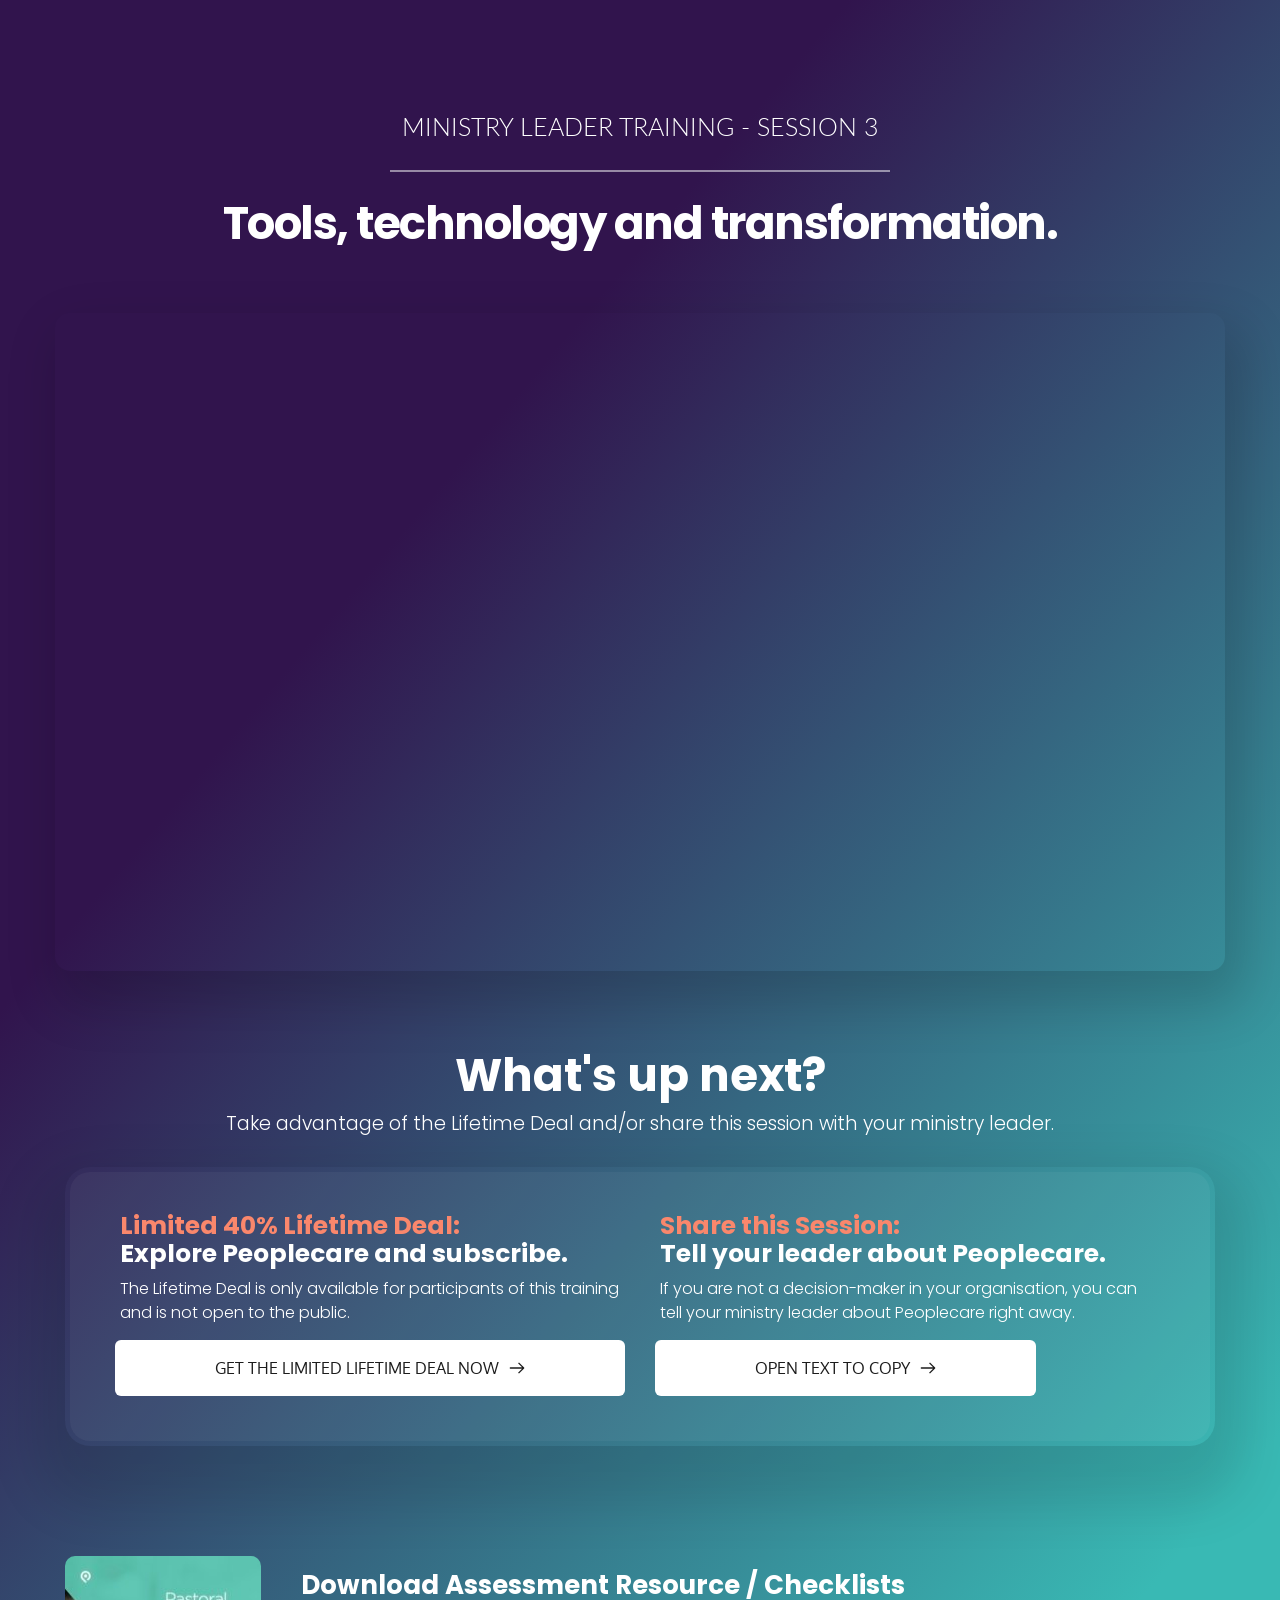
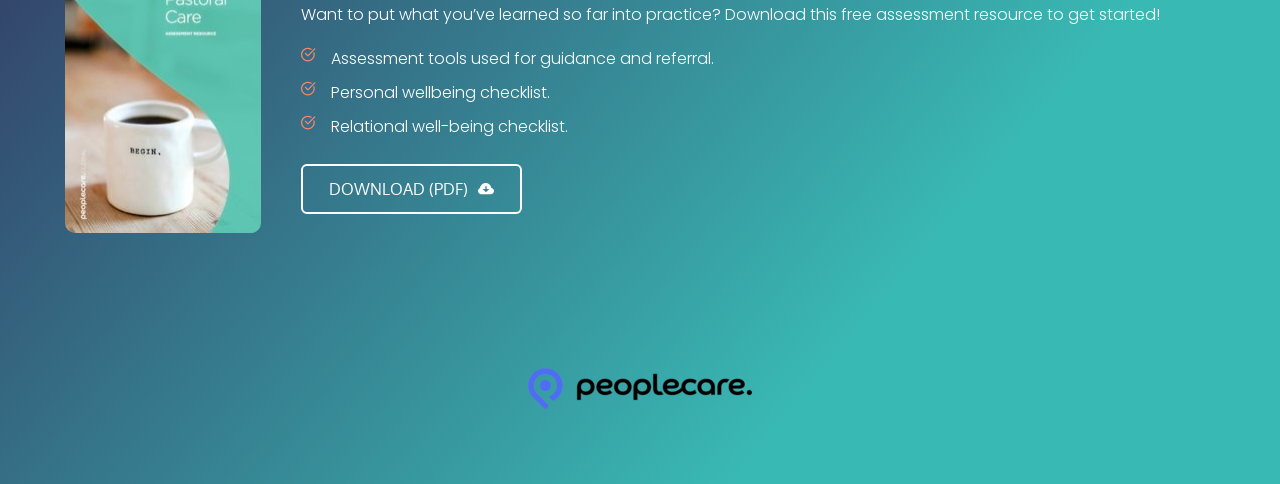
<file: session3.html>
<!DOCTYPE html><html lang="en"><head><meta charset="utf-8"><link rel="canonical" href="https://main--transformlives.netlify.app/session3" /><link rel="icon" href="https://a-cloud.b-cdn.net/media/iW=32&iH=any/9e96c99d576c4e999aab70855998f97c.png" sizes="32x32"/><link rel="icon" href="https://a-cloud.b-cdn.net/media/iW=192&iH=any/9e96c99d576c4e999aab70855998f97c.png" sizes="192x192"/><link rel="apple-touch-icon-precomposed" href="https://a-cloud.b-cdn.net/media/iW=180&iH=any/9e96c99d576c4e999aab70855998f97c.png"/><title>Session 3 | Transformlives.training | 3-Part Training for Ministry Leaders</title><meta name="description" content=""><meta property="og:title" content=""><meta property="og:description" content=""><meta property="og:url" content="https://main--transformlives.netlify.app/session3"><meta content="summary_large_image" name="twitter:card"><!-- ASSETS --><meta name="viewport" content="width=device-width, initial-scale=1"><link class="brz-link brz-link-bunny-fonts-prefetch" rel="dns-prefetch" href="//fonts.bunny.net"><link class="brz-link brz-link-bunny-fonts-preconnect" rel="preconnect" href="https://fonts.bunny.net/" crossorigin><link class="brz-link brz-link-cdn-preconnect" rel="preconnect" href="https://a-cloud.b-cdn.net" crossorigin><link href="https://fonts.bunny.net/css?family=Lato:100,100italic,300,300italic,regular,italic,700,700italic,900,900italic|Poppins:100,100italic,200,200italic,300,300italic,regular,italic,500,500italic,600,600italic,700,700italic,800,800italic,900,900italic|Overpass:100,100italic,200,200italic,300,300italic,regular,italic,600,600italic,700,700italic,800,800italic,900,900italic|Oxygen:300,regular,700&subset=arabic,bengali,cyrillic,cyrillic-ext,devanagari,greek,greek-ext,gujarati,hebrew,khmer,korean,latin-ext,tamil,telugu,thai,vietnamese&display=swap" class="brz-link brz-link-google" type="text/css" rel="stylesheet"/><link href="assets/54fad5dcd467efc450b5903ea3e892f5.css" class="brz-link brz-link-preview-lib" data-group="group-3" rel="stylesheet"/><link href="assets/3fda7172ceb6fb343778843f821e0ba5.css" class="brz-link brz-link-preview-pro" rel="stylesheet"/><style class="brz-style"></style><style class="brz-style">.brz .brz-css-flcph {z-index: auto;margin: 0;}
.brz .brz-css-flcph.brz-section .brz-section__content {min-height: auto;display: flex;}
.brz .brz-css-flcph .brz-container {justify-content: center;}
.brz .brz-css-flcph > .slick-slider > .brz-slick-slider__dots {color: rgba(0,0,0,1);}
.brz .brz-css-flcph > .slick-slider > .brz-slick-slider__arrow {color: rgba(0,0,0,.7);}
@media (min-width:991px) {.brz .brz-css-flcph {display: block;}}
@media (min-width:991px) {.brz .brz-css-flcph > .slick-slider > .brz-slick-slider__arrow:hover {color: rgba(0,0,0,1);}}
@media (max-width:991px) and (min-width:768px) {.brz .brz-css-flcph {z-index: auto;margin: 0;}
	.brz .brz-css-flcph.brz-section .brz-section__content {min-height: auto;display: flex;}
	.brz .brz-css-flcph .brz-container {justify-content: center;}
	.brz .brz-css-flcph > .slick-slider > .brz-slick-slider__dots {color: rgba(0,0,0,1);}
	.brz .brz-css-flcph > .slick-slider > .brz-slick-slider__arrow {color: rgba(0,0,0,.7);}}
@media (max-width:991px) and (min-width:768px) {.brz .brz-css-flcph {display: block;}}
@media (max-width:767px) {.brz .brz-css-flcph {z-index: auto;margin: 0;}
	.brz .brz-css-flcph.brz-section .brz-section__content {min-height: auto;display: flex;}
	.brz .brz-css-flcph .brz-container {justify-content: center;}
	.brz .brz-css-flcph > .slick-slider > .brz-slick-slider__dots {color: rgba(0,0,0,1);}
	.brz .brz-css-flcph > .slick-slider > .brz-slick-slider__arrow {color: rgba(0,0,0,.7);}}
@media (max-width:767px) {.brz .brz-css-flcph {display: block;}}
.brz .brz-css-lnfda {padding: 75px 0px 75px 0px;}
.brz .brz-css-lnfda > .brz-bg {border: 0px solid rgba(102,115,141,0);border-radius: 0px;mix-blend-mode: normal;}
.brz .brz-css-lnfda > .brz-bg > .brz-bg-image {background-image: none;display: block;background-size: cover;background-repeat: no-repeat;}
.brz .brz-css-lnfda > .brz-bg > .brz-bg-image:after {content: "";background-image: none;}
.brz .brz-css-lnfda > .brz-bg > .brz-bg-color {background-color: rgba(0,0,0,0);background-image: none;}
.brz .brz-css-lnfda > .brz-bg > .brz-bg-map {display: none;}
.brz .brz-css-lnfda > .brz-bg > .brz-bg-video {display: none;}
.brz .brz-css-lnfda > .brz-bg > .brz-bg-shape__top {background-size: 100% 100px;height: 100px;transform: rotateX(0deg) rotateY(0deg);z-index: auto;}
.brz .brz-css-lnfda > .brz-bg > .brz-bg-shape__top::after {background-image: none;-webkit-mask-image: none;background-size: 100% 100px;height: 100px;}
.brz .brz-css-lnfda > .brz-bg > .brz-bg-shape__bottom {background-size: 100% 100px;height: 100px;transform: rotateX(-180deg) rotateY(-180deg);z-index: auto;}
.brz .brz-css-lnfda > .brz-bg > .brz-bg-shape__bottom::after {background-image: none;-webkit-mask-image: none;background-size: 100% 100px;height: 100px;}
@media (min-width:991px) {.brz .brz-css-lnfda > .brz-bg {transition-duration: .5s;transition-property: filter,box-shadow,background,border-radius,border-color;}
	.brz .brz-css-lnfda > .brz-bg > .brz-bg-image {background-attachment: scroll;transition-duration: .5s;transition-property: filter,box-shadow,background,border-radius,border-color;}
	.brz .brz-css-lnfda > .brz-bg > .brz-bg-color {transition-duration: .5s;transition-property: filter,box-shadow,background,border-radius,border-color;}
	.brz .brz-css-lnfda > .brz-bg > .brz-bg-map {transition-duration: .5s;transition-property: filter,box-shadow,background,border-radius,border-color;}
	.brz .brz-css-lnfda > .brz-bg > .brz-bg-video {transition-duration: .5s;transition-property: filter,box-shadow,background,border-radius,border-color;}}
@media (max-width:991px) and (min-width:768px) {.brz .brz-css-lnfda {padding: 50px 15px 50px 15px;}
	.brz .brz-css-lnfda > .brz-bg {border: 0px solid rgba(102,115,141,0);border-radius: 0px;mix-blend-mode: normal;}
	.brz .brz-css-lnfda > .brz-bg > .brz-bg-image {background-image: none;display: block;background-size: cover;background-repeat: no-repeat;}
	.brz .brz-css-lnfda > .brz-bg > .brz-bg-image:after {content: "";background-image: none;}
	.brz .brz-css-lnfda > .brz-bg > .brz-bg-color {background-color: rgba(0,0,0,0);background-image: none;}
	.brz .brz-css-lnfda > .brz-bg > .brz-bg-map {display: none;}
	.brz .brz-css-lnfda > .brz-bg > .brz-bg-video {display: none;}
	.brz .brz-css-lnfda > .brz-bg > .brz-bg-shape__top {background-size: 100% 100px;height: 100px;transform: rotateX(0deg) rotateY(0deg);z-index: auto;}
	.brz .brz-css-lnfda > .brz-bg > .brz-bg-shape__top::after {background-image: none;-webkit-mask-image: none;background-size: 100% 100px;height: 100px;}
	.brz .brz-css-lnfda > .brz-bg > .brz-bg-shape__bottom {background-size: 100% 100px;height: 100px;transform: rotateX(-180deg) rotateY(-180deg);z-index: auto;}
	.brz .brz-css-lnfda > .brz-bg > .brz-bg-shape__bottom::after {background-image: none;-webkit-mask-image: none;background-size: 100% 100px;height: 100px;}}
@media (max-width:991px) and (min-width:768px) {.brz .brz-css-lnfda > .brz-bg {transition-duration: .5s;transition-property: filter,box-shadow,background,border-radius,border-color;}
	.brz .brz-css-lnfda > .brz-bg > .brz-bg-image {transition-duration: .5s;transition-property: filter,box-shadow,background,border-radius,border-color;}
	.brz .brz-css-lnfda > .brz-bg > .brz-bg-color {transition-duration: .5s;transition-property: filter,box-shadow,background,border-radius,border-color;}
	.brz .brz-css-lnfda > .brz-bg > .brz-bg-map {transition-duration: .5s;transition-property: filter,box-shadow,background,border-radius,border-color;}
	.brz .brz-css-lnfda > .brz-bg > .brz-bg-video {transition-duration: .5s;transition-property: filter,box-shadow,background,border-radius,border-color;}}
@media (max-width:767px) {.brz .brz-css-lnfda {padding: 25px 15px 25px 15px;}
	.brz .brz-css-lnfda > .brz-bg {border: 0px solid rgba(102,115,141,0);border-radius: 0px;mix-blend-mode: normal;}
	.brz .brz-css-lnfda > .brz-bg > .brz-bg-image {background-image: none;display: block;background-size: cover;background-repeat: no-repeat;}
	.brz .brz-css-lnfda > .brz-bg > .brz-bg-image:after {content: "";background-image: none;}
	.brz .brz-css-lnfda > .brz-bg > .brz-bg-color {background-color: rgba(0,0,0,0);background-image: none;}
	.brz .brz-css-lnfda > .brz-bg > .brz-bg-map {display: none;}
	.brz .brz-css-lnfda > .brz-bg > .brz-bg-video {display: none;}
	.brz .brz-css-lnfda > .brz-bg > .brz-bg-shape__top {background-size: 100% 100px;height: 100px;transform: rotateX(0deg) rotateY(0deg);z-index: auto;}
	.brz .brz-css-lnfda > .brz-bg > .brz-bg-shape__top::after {background-image: none;-webkit-mask-image: none;background-size: 100% 100px;height: 100px;}
	.brz .brz-css-lnfda > .brz-bg > .brz-bg-shape__bottom {background-size: 100% 100px;height: 100px;transform: rotateX(-180deg) rotateY(-180deg);z-index: auto;}
	.brz .brz-css-lnfda > .brz-bg > .brz-bg-shape__bottom::after {background-image: none;-webkit-mask-image: none;background-size: 100% 100px;height: 100px;}}
@media (max-width:767px) {.brz .brz-css-lnfda > .brz-bg {transition-duration: .5s;transition-property: filter,box-shadow,background,border-radius,border-color;}
	.brz .brz-css-lnfda > .brz-bg > .brz-bg-image {transition-duration: .5s;transition-property: filter,box-shadow,background,border-radius,border-color;}
	.brz .brz-css-lnfda > .brz-bg > .brz-bg-color {transition-duration: .5s;transition-property: filter,box-shadow,background,border-radius,border-color;}
	.brz .brz-css-lnfda > .brz-bg > .brz-bg-map {transition-duration: .5s;transition-property: filter,box-shadow,background,border-radius,border-color;}
	.brz .brz-css-lnfda > .brz-bg > .brz-bg-video {transition-duration: .5s;transition-property: filter,box-shadow,background,border-radius,border-color;}}
.brz .brz-css-glnqe {border: 0px solid transparent;}
@media (min-width:991px) {.brz .brz-css-glnqe {max-width: calc(1 * var(--brz-section-container-max-width,1170px));}}
@media (max-width:991px) and (min-width:768px) {.brz .brz-css-glnqe {border: 0px solid transparent;}}
@media (max-width:991px) and (min-width:768px) {.brz .brz-css-glnqe {max-width: 100%;}}
@media (max-width:767px) {.brz .brz-css-glnqe {border: 0px solid transparent;}}
@media (max-width:767px) {.brz .brz-css-glnqe {max-width: 100%;}}
.brz .brz-css-zaith {margin: 0;z-index: auto;align-items: flex-start;}
.brz .brz-css-zaith > .brz-bg {border: 0px solid rgba(102,115,141,0);border-radius: 0px;box-shadow: none;max-width: 100%;mix-blend-mode: normal;}
.brz .brz-css-zaith > .brz-bg > .brz-bg-image {background-image: none;display: block;}
.brz .brz-css-zaith > .brz-bg > .brz-bg-image:after {content: "";background-image: none;}
.brz .brz-css-zaith > .brz-bg > .brz-bg-color {background-color: rgba(0,0,0,0);background-image: none;}
.brz .brz-css-zaith > .brz-bg > .brz-bg-map {display: none;}
.brz .brz-css-zaith > .brz-bg > .brz-bg-video {display: none;}
.brz .brz-css-zaith > .brz-row {border: 0px solid transparent;}
@media (min-width:991px) {.brz .brz-css-zaith {min-height: auto;display: flex;}
	.brz .brz-css-zaith > .brz-bg {transition-duration: .5s;transition-property: filter,box-shadow,background,border-radius,border-color;}
	.brz .brz-css-zaith > .brz-bg > .brz-bg-image {transition-duration: .5s;transition-property: filter,box-shadow,background,border-radius,border-color;}
	.brz .brz-css-zaith > .brz-bg > .brz-bg-color {transition-duration: .5s;transition-property: filter,box-shadow,background,border-radius,border-color;}
	.brz .brz-css-zaith > .brz-bg > .brz-bg-video {transition-duration: .5s;transition-property: filter,box-shadow,background,border-radius,border-color;}
	.brz .brz-css-zaith > .brz-row {transition-duration: .5s;transition-property: filter,box-shadow,background,border-radius,border-color;}}
@media (max-width:991px) and (min-width:768px) {.brz .brz-css-zaith {margin: 0;z-index: auto;align-items: flex-start;}
	.brz .brz-css-zaith > .brz-bg {border: 0px solid rgba(102,115,141,0);border-radius: 0px;box-shadow: none;max-width: 100%;mix-blend-mode: normal;}
	.brz .brz-css-zaith > .brz-bg > .brz-bg-image {background-image: none;display: block;}
	.brz .brz-css-zaith > .brz-bg > .brz-bg-image:after {content: "";background-image: none;}
	.brz .brz-css-zaith > .brz-bg > .brz-bg-color {background-color: rgba(0,0,0,0);background-image: none;}
	.brz .brz-css-zaith > .brz-bg > .brz-bg-map {display: none;}
	.brz .brz-css-zaith > .brz-bg > .brz-bg-video {display: none;}
	.brz .brz-css-zaith > .brz-row {border: 0px solid transparent;}}
@media (max-width:991px) and (min-width:768px) {.brz .brz-css-zaith {min-height: auto;display: flex;}
	.brz .brz-css-zaith > .brz-bg {transition-duration: .5s;transition-property: filter,box-shadow,background,border-radius,border-color;}
	.brz .brz-css-zaith > .brz-bg > .brz-bg-image {transition-duration: .5s;transition-property: filter,box-shadow,background,border-radius,border-color;}
	.brz .brz-css-zaith > .brz-bg > .brz-bg-color {transition-duration: .5s;transition-property: filter,box-shadow,background,border-radius,border-color;}
	.brz .brz-css-zaith > .brz-bg > .brz-bg-video {transition-duration: .5s;transition-property: filter,box-shadow,background,border-radius,border-color;}
	.brz .brz-css-zaith > .brz-row {flex-direction: row;flex-wrap: wrap;justify-content: flex-start;transition-duration: .5s;transition-property: filter,box-shadow,background,border-radius,border-color;}}
@media (max-width:767px) {.brz .brz-css-zaith {margin: 0;z-index: auto;align-items: flex-start;}
	.brz .brz-css-zaith > .brz-bg {border: 0px solid rgba(102,115,141,0);border-radius: 0px;box-shadow: none;max-width: 100%;mix-blend-mode: normal;}
	.brz .brz-css-zaith > .brz-bg > .brz-bg-image {background-image: none;display: block;}
	.brz .brz-css-zaith > .brz-bg > .brz-bg-image:after {content: "";background-image: none;}
	.brz .brz-css-zaith > .brz-bg > .brz-bg-color {background-color: rgba(0,0,0,0);background-image: none;}
	.brz .brz-css-zaith > .brz-bg > .brz-bg-map {display: none;}
	.brz .brz-css-zaith > .brz-bg > .brz-bg-video {display: none;}
	.brz .brz-css-zaith > .brz-row {border: 0px solid transparent;}}
@media (max-width:767px) {.brz .brz-css-zaith {min-height: auto;display: flex;}
	.brz .brz-css-zaith > .brz-bg {transition-duration: .5s;transition-property: filter,box-shadow,background,border-radius,border-color;}
	.brz .brz-css-zaith > .brz-bg > .brz-bg-image {transition-duration: .5s;transition-property: filter,box-shadow,background,border-radius,border-color;}
	.brz .brz-css-zaith > .brz-bg > .brz-bg-color {transition-duration: .5s;transition-property: filter,box-shadow,background,border-radius,border-color;}
	.brz .brz-css-zaith > .brz-bg > .brz-bg-video {transition-duration: .5s;transition-property: filter,box-shadow,background,border-radius,border-color;}
	.brz .brz-css-zaith > .brz-row {flex-direction: row;flex-wrap: wrap;justify-content: flex-start;transition-duration: .5s;transition-property: filter,box-shadow,background,border-radius,border-color;}}
.brz .brz-css-uhhbt {padding: 10px;max-width: 100%;}
@media (max-width:991px) and (min-width:768px) {.brz .brz-css-uhhbt {padding: 0;max-width: 100%;}}
@media (max-width:767px) {.brz .brz-css-uhhbt {padding: 0;max-width: 100%;}}
.brz .brz-css-pagjq {z-index: auto;flex: 1 1 50%;max-width: 50%;justify-content: flex-start;}
.brz .brz-css-pagjq > .brz-bg {border: 0px solid rgba(102,115,141,0);border-radius: 0px;box-shadow: none;margin: 0;mix-blend-mode: normal;}
.brz .brz-css-pagjq > .brz-bg > .brz-bg-image {background-image: none;display: block;}
.brz .brz-css-pagjq > .brz-bg > .brz-bg-image:after {content: "";background-image: none;}
.brz .brz-css-pagjq > .brz-bg > .brz-bg-color {background-color: rgba(0,0,0,0);background-image: none;}
.brz .brz-css-pagjq > .brz-bg > .brz-bg-map {display: none;}
.brz .brz-css-pagjq > .brz-bg > .brz-bg-video {display: none;}
@media (min-width:991px) {.brz .brz-css-pagjq > .brz-bg {transition-duration: .5s;transition-property: filter,box-shadow,background,border-radius,border-color;}
	.brz .brz-css-pagjq > .brz-bg > .brz-bg-image {transition-duration: .5s;transition-property: filter,box-shadow,background,border-radius,border-color;}
	.brz .brz-css-pagjq > .brz-bg > .brz-bg-color {transition-duration: .5s;transition-property: filter,box-shadow,background,border-radius,border-color;}}
@media (max-width:991px) and (min-width:768px) {.brz .brz-css-pagjq {z-index: auto;flex: 1 1 50%;max-width: 50%;justify-content: flex-start;}
	.brz .brz-css-pagjq > .brz-bg {border: 0px solid rgba(102,115,141,0);border-radius: 0px;box-shadow: none;margin: 0;mix-blend-mode: normal;}
	.brz .brz-css-pagjq > .brz-bg > .brz-bg-image {background-image: none;display: block;}
	.brz .brz-css-pagjq > .brz-bg > .brz-bg-image:after {content: "";background-image: none;}
	.brz .brz-css-pagjq > .brz-bg > .brz-bg-color {background-color: rgba(0,0,0,0);background-image: none;}
	.brz .brz-css-pagjq > .brz-bg > .brz-bg-map {display: none;}
	.brz .brz-css-pagjq > .brz-bg > .brz-bg-video {display: none;}}
@media (max-width:991px) and (min-width:768px) {.brz .brz-css-pagjq > .brz-bg {transition-duration: .5s;transition-property: filter,box-shadow,background,border-radius,border-color;}
	.brz .brz-css-pagjq > .brz-bg > .brz-bg-image {transition-duration: .5s;transition-property: filter,box-shadow,background,border-radius,border-color;}
	.brz .brz-css-pagjq > .brz-bg > .brz-bg-color {transition-duration: .5s;transition-property: filter,box-shadow,background,border-radius,border-color;}}
@media (max-width:767px) {.brz .brz-css-pagjq {z-index: auto;flex: 1 1 100%;max-width: 100%;justify-content: flex-start;}
	.brz .brz-css-pagjq > .brz-bg {border: 0px solid rgba(102,115,141,0);border-radius: 0px;box-shadow: none;margin: 10px 0px 10px 0px;mix-blend-mode: normal;}
	.brz .brz-css-pagjq > .brz-bg > .brz-bg-image {background-image: none;display: block;}
	.brz .brz-css-pagjq > .brz-bg > .brz-bg-image:after {content: "";background-image: none;}
	.brz .brz-css-pagjq > .brz-bg > .brz-bg-color {background-color: rgba(0,0,0,0);background-image: none;}
	.brz .brz-css-pagjq > .brz-bg > .brz-bg-map {display: none;}
	.brz .brz-css-pagjq > .brz-bg > .brz-bg-video {display: none;}}
@media (max-width:767px) {.brz .brz-css-pagjq > .brz-bg {transition-duration: .5s;transition-property: filter,box-shadow,background,border-radius,border-color;}
	.brz .brz-css-pagjq > .brz-bg > .brz-bg-image {transition-duration: .5s;transition-property: filter,box-shadow,background,border-radius,border-color;}
	.brz .brz-css-pagjq > .brz-bg > .brz-bg-color {transition-duration: .5s;transition-property: filter,box-shadow,background,border-radius,border-color;}}
.brz .brz-css-djlkl {z-index: auto;margin: 0;border: 0px solid transparent;padding: 5px 15px 5px 15px;min-height: auto;}
@media (min-width:991px) {.brz .brz-css-djlkl {display: flex;transition-duration: .5s;transition-property: filter,box-shadow,background,border-radius,border-color;}}
@media (max-width:991px) and (min-width:768px) {.brz .brz-css-djlkl {z-index: auto;margin: 0;border: 0px solid transparent;padding: 5px 15px 5px 15px;min-height: auto;}}
@media (max-width:991px) and (min-width:768px) {.brz .brz-css-djlkl {display: flex;transition-duration: .5s;transition-property: filter,box-shadow,background,border-radius,border-color;}}
@media (max-width:767px) {.brz .brz-css-djlkl {z-index: auto;margin: 10px 0px 10px 0px;border: 0px solid transparent;padding: 0;min-height: auto;}}
@media (max-width:767px) {.brz .brz-css-djlkl {display: flex;transition-duration: .5s;transition-property: filter,box-shadow,background,border-radius,border-color;}}
.brz .brz-css-wyisq {padding: 0;margin: 10px 0px 10px 0px;justify-content: center;position: relative;}
@media (min-width:991px) {.brz .brz-css-wyisq {display: flex;z-index: auto;position: relative;}}
@media (max-width:991px) and (min-width:768px) {.brz .brz-css-wyisq {padding: 0;margin: 10px 0px 10px 0px;justify-content: center;position: relative;}}
@media (max-width:991px) and (min-width:768px) {.brz .brz-css-wyisq {display: flex;z-index: auto;position: relative;}}
@media (max-width:767px) {.brz .brz-css-wyisq {padding: 0;margin: 10px 0px 10px 0px;justify-content: center;position: relative;}}
@media (max-width:767px) {.brz .brz-css-wyisq {display: flex;z-index: auto;position: relative;}}
.brz .brz-css-dazji {animation-name: none;animation-duration: 1000ms;animation-delay: 1000ms;animation-iteration-count: unset;}
@media (max-width:991px) and (min-width:768px) {.brz .brz-css-dazji {animation-name: none;animation-duration: 1000ms;animation-delay: 1000ms;animation-iteration-count: unset;}}
@media (max-width:767px) {.brz .brz-css-dazji {animation-name: none;animation-duration: 1000ms;animation-delay: 1000ms;animation-iteration-count: unset;}}
.brz .brz-css-oojic {width: 100%;mix-blend-mode: normal;}
@media (max-width:991px) and (min-width:768px) {.brz .brz-css-oojic {width: 100%;mix-blend-mode: normal;}}
@media (max-width:767px) {.brz .brz-css-oojic {width: 100%;mix-blend-mode: normal;}}
.brz .brz-css-bphxo {width: 75%;}
.brz .brz-css-bphxo .brz-hr {border-top: 2px solid rgba(var(--brz-global-color7),.75);border-radius: 0px;}
.brz .brz-css-bphxo .brz-line-container:before {mask-size: 20px 100%;-webkit-mask-size: 20px 100%;border-top: 2px solid rgba(var(--brz-global-color7),.75);border-radius: 0px;}
.brz .brz-css-bphxo .brz-line-container:after {display: none;mask-size: 20px 100%;-webkit-mask-size: 20px 100%;border-top: 2px solid rgba(var(--brz-global-color7),.75);border-radius: 0px;}
.brz .brz-css-bphxo .brz-line-content {color: rgba(0,0,0,1);}
.brz .brz-css-bphxo.brz-line-text .brz-line-content {font-family: Lato,sans-serif;font-size: 20px;line-height: 1;font-weight: 400;letter-spacing: 0px;margin: 0 10px;}
.brz .brz-css-bphxo.brz-line-icon .brz-line-content {font-size: 16px;transform: rotate(0deg);}
.brz .brz-css-bphxo .brz-line-icon-wrapper {box-shadow: none;border-radius: 0px;margin: 0 10px;background-color: rgba(255,0,0,0);border: 0px solid rgba(0,0,0,0);padding: 0px;}
@media (min-width:991px) {.brz .brz-css-bphxo .brz-hr {transition-duration: .5s;}
	.brz .brz-css-bphxo .brz-line-container:before {transition-duration: .5s;}
	.brz .brz-css-bphxo .brz-line-container:after {transition-duration: .5s;}
	.brz .brz-css-bphxo .brz-line-content {transition-duration: .5s;}
	.brz .brz-css-bphxo .brz-line-icon-wrapper {transition-duration: .5s;}}
@media (max-width:991px) and (min-width:768px) {.brz .brz-css-bphxo {width: 75%;}
	.brz .brz-css-bphxo .brz-hr {border-top: 2px solid rgba(var(--brz-global-color7),.75);border-radius: 0px;}
	.brz .brz-css-bphxo .brz-line-container:before {mask-size: 20px 100%;-webkit-mask-size: 20px 100%;border-top: 2px solid rgba(var(--brz-global-color7),.75);border-radius: 0px;}
	.brz .brz-css-bphxo .brz-line-container:after {display: none;mask-size: 20px 100%;-webkit-mask-size: 20px 100%;border-top: 2px solid rgba(var(--brz-global-color7),.75);border-radius: 0px;}
	.brz .brz-css-bphxo .brz-line-content {color: rgba(0,0,0,1);}
	.brz .brz-css-bphxo.brz-line-text .brz-line-content {font-family: Lato,sans-serif;font-size: 20px;line-height: 1;font-weight: 400;letter-spacing: 0px;margin: 0 10px;}
	.brz .brz-css-bphxo.brz-line-icon .brz-line-content {font-size: 16px;transform: rotate(0deg);}
	.brz .brz-css-bphxo .brz-line-icon-wrapper {box-shadow: none;border-radius: 0px;margin: 0 10px;background-color: rgba(255,0,0,0);border: 0px solid rgba(0,0,0,0);padding: 0px;}}
@media (max-width:991px) and (min-width:768px) {.brz .brz-css-bphxo .brz-hr {transition-duration: .5s;}
	.brz .brz-css-bphxo .brz-line-container:before {transition-duration: .5s;}
	.brz .brz-css-bphxo .brz-line-container:after {transition-duration: .5s;}
	.brz .brz-css-bphxo .brz-line-content {transition-duration: .5s;}
	.brz .brz-css-bphxo .brz-line-icon-wrapper {transition-duration: .5s;}}
@media (max-width:767px) {.brz .brz-css-bphxo {width: 75%;}
	.brz .brz-css-bphxo .brz-hr {border-top: 2px solid rgba(var(--brz-global-color7),.75);border-radius: 0px;}
	.brz .brz-css-bphxo .brz-line-container:before {mask-size: 20px 100%;-webkit-mask-size: 20px 100%;border-top: 2px solid rgba(var(--brz-global-color7),.75);border-radius: 0px;}
	.brz .brz-css-bphxo .brz-line-container:after {display: none;mask-size: 20px 100%;-webkit-mask-size: 20px 100%;border-top: 2px solid rgba(var(--brz-global-color7),.75);border-radius: 0px;}
	.brz .brz-css-bphxo .brz-line-content {color: rgba(0,0,0,1);}
	.brz .brz-css-bphxo.brz-line-text .brz-line-content {font-family: Lato,sans-serif;font-size: 20px;line-height: 1;font-weight: 400;letter-spacing: 0px;margin: 0 10px;}
	.brz .brz-css-bphxo.brz-line-icon .brz-line-content {font-size: 16px;transform: rotate(0deg);}
	.brz .brz-css-bphxo .brz-line-icon-wrapper {box-shadow: none;border-radius: 0px;margin: 0 10px;background-color: rgba(255,0,0,0);border: 0px solid rgba(0,0,0,0);padding: 0px;}}
@media (max-width:767px) {.brz .brz-css-bphxo .brz-hr {transition-duration: .5s;}
	.brz .brz-css-bphxo .brz-line-container:before {transition-duration: .5s;}
	.brz .brz-css-bphxo .brz-line-container:after {transition-duration: .5s;}
	.brz .brz-css-bphxo .brz-line-content {transition-duration: .5s;}
	.brz .brz-css-bphxo .brz-line-icon-wrapper {transition-duration: .5s;}}
.brz .brz-css-jyxum {animation-name: none;animation-duration: 1000ms;animation-delay: 1000ms;animation-iteration-count: unset;}
@media (max-width:991px) and (min-width:768px) {.brz .brz-css-jyxum {animation-name: none;animation-duration: 1000ms;animation-delay: 1000ms;animation-iteration-count: unset;}}
@media (max-width:767px) {.brz .brz-css-jyxum {animation-name: none;animation-duration: 1000ms;animation-delay: 1000ms;animation-iteration-count: unset;}}
.brz .brz-css-zcabk {width: 100%;}
.brz .brz-css-zcabk:before {box-shadow: none;border: 0px solid rgba(220,222,225,1);border-radius: 0px;}
.brz .brz-css-zcabk .brz-embed-content {padding: 0;background-color: rgba(var(--brz-global-color2),0);background-image: none;border-radius: 0px;}
@media (min-width:991px) {.brz .brz-css-zcabk:before {transition-duration: .5s;transition-property: filter,box-shadow,background,border-radius,border-color;}}
@media (max-width:991px) and (min-width:768px) {.brz .brz-css-zcabk {width: 100%;}
	.brz .brz-css-zcabk:before {box-shadow: none;border: 0px solid rgba(220,222,225,1);border-radius: 0px;}
	.brz .brz-css-zcabk .brz-embed-content {padding: 0;background-color: rgba(var(--brz-global-color2),0);background-image: none;border-radius: 0px;}}
@media (max-width:991px) and (min-width:768px) {.brz .brz-css-zcabk:before {transition-duration: .5s;transition-property: filter,box-shadow,background,border-radius,border-color;}}
@media (max-width:767px) {.brz .brz-css-zcabk {width: 100%;}
	.brz .brz-css-zcabk:before {box-shadow: none;border: 0px solid rgba(220,222,225,1);border-radius: 0px;}
	.brz .brz-css-zcabk .brz-embed-content {padding: 0;background-color: rgba(var(--brz-global-color2),0);background-image: none;border-radius: 0px;}}
@media (max-width:767px) {.brz .brz-css-zcabk:before {transition-duration: .5s;transition-property: filter,box-shadow,background,border-radius,border-color;}}
.brz .brz-css-yprvw {z-index: auto;position: relative;margin: 10px 0px 10px 0px;}
@media (min-width:991px) {.brz .brz-css-yprvw {display: flex;position: relative;}}
@media (max-width:991px) and (min-width:768px) {.brz .brz-css-yprvw {z-index: auto;position: relative;margin: 10px 0px 10px 0px;}}
@media (max-width:991px) and (min-width:768px) {.brz .brz-css-yprvw {display: flex;position: relative;}}
@media (max-width:767px) {.brz .brz-css-yprvw {z-index: auto;position: relative;margin: 10px 0px 10px 0px;}}
@media (max-width:767px) {.brz .brz-css-yprvw {display: flex;position: relative;}}
.brz .brz-css-dbmdo {justify-content: center;padding: 0;margin: 0px -5px -20px -5px;}
@media (max-width:991px) and (min-width:768px) {.brz .brz-css-dbmdo {justify-content: center;padding: 0;margin: 0px -5px -20px -5px;}}
@media (max-width:767px) {.brz .brz-css-dbmdo {justify-content: center;padding: 0;margin: 0px -5px -20px -5px;}}
.brz .brz-css-aeevq {padding: 0px 5px 20px 5px;}
@media (max-width:991px) and (min-width:768px) {.brz .brz-css-aeevq {padding: 0px 5px 20px 5px;}}
@media (max-width:767px) {.brz .brz-css-aeevq {padding: 0px 5px 20px 5px;}}
.brz .brz-css-lrjtp {font-size: 16px;margin-left: 10px;margin-right: 0;stroke-width: 1;}
@media (max-width:991px) and (min-width:768px) {.brz .brz-css-lrjtp {font-size: 16px;margin-left: 10px;margin-right: 0;stroke-width: 1;}}
@media (max-width:767px) {.brz .brz-css-lrjtp {font-size: 16px;margin-left: 10px;margin-right: 0;stroke-width: 1;}}
.brz .brz-css-oyqzw.brz-btn {display: flex;align-items: center;justify-content: center;font-family: var(--brz-buttonfontfamily);font-weight: var(--brz-buttonfontweight);font-size: var(--brz-buttonfontsize);line-height: var(--brz-buttonlineheight);letter-spacing: var(--brz-buttonletterspacing);color: rgba(var(--brz-global-color8),1);border: 2px solid rgba(var(--brz-global-color3),0);border-radius: 2px;background-color: rgba(var(--brz-global-color3),1);background-image: none;box-shadow: none;padding: 14px 42px 14px 42px;flex-flow: row-reverse nowrap;}
.brz .brz-css-oyqzw.brz-btn.brz-btn-submit {color: rgba(var(--brz-global-color8),1);background-color: rgba(var(--brz-global-color3),1);}
.brz .brz-css-oyqzw .brz-btn--story-container {border: 2px solid rgba(var(--brz-global-color3),0);flex-flow: row-reverse nowrap;border-radius: 2px;}
@media (min-width:991px) {.brz .brz-css-oyqzw.brz-btn {transition-duration: .5s;transition-property: filter,color,background,border-color,box-shadow;}
	.brz .brz-css-oyqzw.brz-btn.brz-btn-submit {transition-duration: .5s;transition-property: filter,color,background,border-color,box-shadow;}
	.brz .brz-css-oyqzw .brz-btn--story-container {transition-duration: .5s;transition-property: filter,color,background,border-color,box-shadow;}}
@media (min-width:991px) {.brz .brz-css-oyqzw.brz-btn:hover {background-color: rgba(var(--brz-global-color3),.8);}
	.brz .brz-css-oyqzw.brz-btn.brz-btn-submit:hover {background-color: rgba(var(--brz-global-color3),.8);}}
@media (max-width:991px) and (min-width:768px) {.brz .brz-css-oyqzw.brz-btn {display: flex;align-items: center;justify-content: center;font-family: var(--brz-buttonfontfamily);font-weight: var(--brz-buttontabletfontweight);font-size: var(--brz-buttontabletfontsize);line-height: var(--brz-buttontabletlineheight);letter-spacing: var(--brz-buttontabletletterspacing);color: rgba(var(--brz-global-color8),1);border: 2px solid rgba(var(--brz-global-color3),0);border-radius: 2px;background-color: rgba(var(--brz-global-color3),1);background-image: none;box-shadow: none;padding: 11px 26px 11px 26px;flex-flow: row-reverse nowrap;}
	.brz .brz-css-oyqzw.brz-btn.brz-btn-submit {color: rgba(var(--brz-global-color8),1);background-color: rgba(var(--brz-global-color3),1);}
	.brz .brz-css-oyqzw .brz-btn--story-container {border: 2px solid rgba(var(--brz-global-color3),0);flex-flow: row-reverse nowrap;border-radius: 2px;}}
@media (max-width:991px) and (min-width:768px) {.brz .brz-css-oyqzw.brz-btn {transition-duration: .5s;transition-property: filter,color,background,border-color,box-shadow;}
	.brz .brz-css-oyqzw.brz-btn.brz-btn-submit {transition-duration: .5s;transition-property: filter,color,background,border-color,box-shadow;}
	.brz .brz-css-oyqzw .brz-btn--story-container {transition-duration: .5s;transition-property: filter,color,background,border-color,box-shadow;}}
@media (max-width:767px) {.brz .brz-css-oyqzw.brz-btn {display: flex;align-items: center;justify-content: center;font-family: var(--brz-buttonfontfamily);font-weight: var(--brz-buttonmobilefontweight);font-size: var(--brz-buttonmobilefontsize);line-height: var(--brz-buttonmobilelineheight);letter-spacing: var(--brz-buttonmobileletterspacing);color: rgba(var(--brz-global-color8),1);border: 2px solid rgba(var(--brz-global-color3),0);border-radius: 2px;background-color: rgba(var(--brz-global-color3),1);background-image: none;box-shadow: none;padding: 11px 26px 11px 26px;flex-flow: row-reverse nowrap;}
	.brz .brz-css-oyqzw.brz-btn.brz-btn-submit {color: rgba(var(--brz-global-color8),1);background-color: rgba(var(--brz-global-color3),1);}
	.brz .brz-css-oyqzw .brz-btn--story-container {border: 2px solid rgba(var(--brz-global-color3),0);flex-flow: row-reverse nowrap;border-radius: 2px;}}
@media (max-width:767px) {.brz .brz-css-oyqzw.brz-btn {transition-duration: .5s;transition-property: filter,color,background,border-color,box-shadow;}
	.brz .brz-css-oyqzw.brz-btn.brz-btn-submit {transition-duration: .5s;transition-property: filter,color,background,border-color,box-shadow;}
	.brz .brz-css-oyqzw .brz-btn--story-container {transition-duration: .5s;transition-property: filter,color,background,border-color,box-shadow;}}
.brz .brz-css-kgapt > .brz-bg > .brz-bg-image {background-image: none;}
.brz .brz-css-kgapt > .brz-bg > .brz-bg-image:after {content: "";background-image: none;}
.brz .brz-css-kgapt > .brz-bg > .brz-bg-color {background-color: rgba(0,0,0,0);background-image: none;}
@media (max-width:991px) and (min-width:768px) {.brz .brz-css-kgapt > .brz-bg > .brz-bg-image {background-image: none;}
	.brz .brz-css-kgapt > .brz-bg > .brz-bg-image:after {content: "";background-image: none;}
	.brz .brz-css-kgapt > .brz-bg > .brz-bg-color {background-color: rgba(0,0,0,0);background-image: none;}}
@media (max-width:767px) {.brz .brz-css-kgapt > .brz-bg > .brz-bg-image {background-image: none;}
	.brz .brz-css-kgapt > .brz-bg > .brz-bg-image:after {content: "";background-image: none;}
	.brz .brz-css-kgapt > .brz-bg > .brz-bg-color {background-color: rgba(0,0,0,0);background-image: none;}}
.brz .brz-css-sdraj {justify-content: center;align-items: center;}
.brz .brz-css-sdraj > .brz-container__wrap {width: 1170px;}
.brz .brz-css-sdraj > .brz-container__wrap .brz-popup2__close {display: block;top: -36px;right: -36px;left: auto;bottom: auto;color: rgba(255,255,255,1);}
.brz .brz-css-sdraj > .brz-container__wrap .brz-popup2__close .brz-icon-svg {font-size: 16px;padding: 0px;background-color: rgba(0,0,0,0);border-radius: 0px;box-shadow: none;}
.brz .brz-css-sdraj .brz-container > .brz-row__container {min-height: auto;align-items: center;}
@media (max-width:991px) and (min-width:768px) {.brz .brz-css-sdraj {justify-content: center;align-items: center;}
	.brz .brz-css-sdraj > .brz-container__wrap {width: 1170px;}
	.brz .brz-css-sdraj > .brz-container__wrap .brz-popup2__close {display: block;top: -36px;right: -36px;left: auto;bottom: auto;color: rgba(255,255,255,1);}
	.brz .brz-css-sdraj > .brz-container__wrap .brz-popup2__close .brz-icon-svg {font-size: 16px;padding: 0px;background-color: rgba(0,0,0,0);border-radius: 0px;box-shadow: none;}
	.brz .brz-css-sdraj .brz-container > .brz-row__container {min-height: auto;align-items: center;}}
@media (max-width:767px) {.brz .brz-css-sdraj {justify-content: center;align-items: center;}
	.brz .brz-css-sdraj > .brz-container__wrap {width: 1170px;}
	.brz .brz-css-sdraj > .brz-container__wrap .brz-popup2__close {display: block;top: -36px;right: -36px;left: auto;bottom: auto;color: rgba(255,255,255,1);}
	.brz .brz-css-sdraj > .brz-container__wrap .brz-popup2__close .brz-icon-svg {font-size: 16px;padding: 0px;background-color: rgba(0,0,0,0);border-radius: 0px;box-shadow: none;}
	.brz .brz-css-sdraj .brz-container > .brz-row__container {min-height: auto;align-items: center;}}
.brz .brz-css-wbnkn {animation-name: none;animation-duration: 1000ms;animation-delay: 1000ms;animation-iteration-count: unset;}
@media (max-width:991px) and (min-width:768px) {.brz .brz-css-wbnkn {animation-name: none;animation-duration: 1000ms;animation-delay: 1000ms;animation-iteration-count: unset;}}
@media (max-width:767px) {.brz .brz-css-wbnkn {animation-name: none;animation-duration: 1000ms;animation-delay: 1000ms;animation-iteration-count: unset;}}
.brz .brz-css-lswau {color: rgba(var(--brz-global-color3),1);background-color: rgba(189,225,244,0);background-image: none;background-image: transparent;border: 0px solid rgba(35,157,219,0);border: 0;box-shadow: none;box-shadow: initial;font-size: 48px;background: transparent;padding: 0;stroke-width: 1;}
@media (min-width:991px) {.brz .brz-css-lswau {transition-duration: .5s;transition-property: color,box-shadow,background,border,border-color;}}
@media (min-width:991px) {.brz .brz-css-lswau:hover {color: rgba(var(--brz-global-color3),.8);}}
@media (max-width:991px) and (min-width:768px) {.brz .brz-css-lswau {color: rgba(var(--brz-global-color3),1);background-color: rgba(189,225,244,0);background-image: none;background-image: transparent;border: 0px solid rgba(35,157,219,0);border: 0;box-shadow: none;box-shadow: initial;font-size: 48px;background: transparent;padding: 0;stroke-width: 1;}}
@media (max-width:991px) and (min-width:768px) {.brz .brz-css-lswau {transition-duration: .5s;transition-property: color,box-shadow,background,border,border-color;}}
@media (max-width:767px) {.brz .brz-css-lswau {color: rgba(var(--brz-global-color3),1);background-color: rgba(189,225,244,0);background-image: none;background-image: transparent;border: 0px solid rgba(35,157,219,0);border: 0;box-shadow: none;box-shadow: initial;font-size: 48px;background: transparent;padding: 0;stroke-width: 1;}}
@media (max-width:767px) {.brz .brz-css-lswau {transition-duration: .5s;transition-property: color,box-shadow,background,border,border-color;}}
.brz .brz-css-svnnt {max-width: 100%;height: auto;box-shadow: none;border: 0px solid rgba(102,115,141,0);border-radius: 0px;}
.brz .brz-css-svnnt .brz-picture:after {box-shadow: none;background-color: rgba(255,255,255,0);background-image: none;border-radius: 0px;}
.brz .brz-css-svnnt .brz-picture {-webkit-mask-image: none;mask-image: none;}
@media (min-width:991px) {.brz .brz-css-svnnt {transition-duration: .5s;transition-property: filter,box-shadow,background,border-radius,border-color;}
	.brz .brz-css-svnnt .brz-picture:after {transition-duration: .5s;transition-property: filter,box-shadow,background,border-radius,border-color;}
	.brz .brz-css-svnnt .brz-picture {transition-duration: .5s;transition-property: filter,box-shadow,background,border-radius,border-color;}}
@media (max-width:991px) and (min-width:768px) {.brz .brz-css-svnnt {max-width: 100%;height: auto;box-shadow: none;border: 0px solid rgba(102,115,141,0);border-radius: 0px;}
	.brz .brz-css-svnnt .brz-picture:after {box-shadow: none;background-color: rgba(255,255,255,0);background-image: none;border-radius: 0px;}
	.brz .brz-css-svnnt .brz-picture {-webkit-mask-image: none;mask-image: none;}}
@media (max-width:991px) and (min-width:768px) {.brz .brz-css-svnnt {transition-duration: .5s;transition-property: filter,box-shadow,background,border-radius,border-color;}
	.brz .brz-css-svnnt .brz-picture:after {transition-duration: .5s;transition-property: filter,box-shadow,background,border-radius,border-color;}
	.brz .brz-css-svnnt .brz-picture {transition-duration: .5s;transition-property: filter,box-shadow,background,border-radius,border-color;}}
@media (max-width:767px) {.brz .brz-css-svnnt {max-width: 100%;height: auto;box-shadow: none;border: 0px solid rgba(102,115,141,0);border-radius: 0px;}
	.brz .brz-css-svnnt .brz-picture:after {box-shadow: none;background-color: rgba(255,255,255,0);background-image: none;border-radius: 0px;}
	.brz .brz-css-svnnt .brz-picture {-webkit-mask-image: none;mask-image: none;}}
@media (max-width:767px) {.brz .brz-css-svnnt {transition-duration: .5s;transition-property: filter,box-shadow,background,border-radius,border-color;}
	.brz .brz-css-svnnt .brz-picture:after {transition-duration: .5s;transition-property: filter,box-shadow,background,border-radius,border-color;}
	.brz .brz-css-svnnt .brz-picture {transition-duration: .5s;transition-property: filter,box-shadow,background,border-radius,border-color;}}
.brz .brz-css-kzdnc {padding-top: 141.3453%;}
.brz .brz-css-kzdnc > .brz-img {position: absolute;width: 100%;}
@media (max-width:991px) and (min-width:768px) {.brz .brz-css-kzdnc {padding-top: 141.3419%;}
	.brz .brz-css-kzdnc > .brz-img {position: absolute;width: 100%;}}
@media (max-width:767px) {.brz .brz-css-kzdnc {padding-top: 141.3442%;}
	.brz .brz-css-kzdnc > .brz-img {position: absolute;width: 100%;}}
.brz .brz-css-sncdm {flex-direction: row;}
.brz .brz-css-sncdm .brz-icon__container {margin-left: auto;margin-right: 20px;align-items: flex-start;}
@media (max-width:991px) and (min-width:768px) {.brz .brz-css-sncdm {flex-direction: row;}
	.brz .brz-css-sncdm .brz-icon__container {margin-left: auto;margin-right: 20px;align-items: flex-start;}}
@media (max-width:767px) {.brz .brz-css-sncdm {flex-direction: row;}
	.brz .brz-css-sncdm .brz-icon__container {margin-left: auto;margin-right: 20px;align-items: flex-start;}}
.brz .brz-css-zouaq {max-width: 20%;height: auto;box-shadow: none;border: 0px solid rgba(102,115,141,0);border-radius: 0px;}
.brz .brz-css-zouaq .brz-picture:after {box-shadow: none;background-color: rgba(255,255,255,0);background-image: none;border-radius: 0px;}
.brz .brz-css-zouaq .brz-picture {-webkit-mask-image: none;mask-image: none;}
@media (min-width:991px) {.brz .brz-css-zouaq {transition-duration: .5s;transition-property: filter,box-shadow,background,border-radius,border-color;}
	.brz .brz-css-zouaq .brz-picture:after {transition-duration: .5s;transition-property: filter,box-shadow,background,border-radius,border-color;}
	.brz .brz-css-zouaq .brz-picture {transition-duration: .5s;transition-property: filter,box-shadow,background,border-radius,border-color;}}
@media (max-width:991px) and (min-width:768px) {.brz .brz-css-zouaq {max-width: 20%;height: auto;box-shadow: none;border: 0px solid rgba(102,115,141,0);border-radius: 0px;}
	.brz .brz-css-zouaq .brz-picture:after {box-shadow: none;background-color: rgba(255,255,255,0);background-image: none;border-radius: 0px;}
	.brz .brz-css-zouaq .brz-picture {-webkit-mask-image: none;mask-image: none;}}
@media (max-width:991px) and (min-width:768px) {.brz .brz-css-zouaq {transition-duration: .5s;transition-property: filter,box-shadow,background,border-radius,border-color;}
	.brz .brz-css-zouaq .brz-picture:after {transition-duration: .5s;transition-property: filter,box-shadow,background,border-radius,border-color;}
	.brz .brz-css-zouaq .brz-picture {transition-duration: .5s;transition-property: filter,box-shadow,background,border-radius,border-color;}}
@media (max-width:767px) {.brz .brz-css-zouaq {max-width: 33%;height: auto;box-shadow: none;border: 0px solid rgba(102,115,141,0);border-radius: 0px;}
	.brz .brz-css-zouaq .brz-picture:after {box-shadow: none;background-color: rgba(255,255,255,0);background-image: none;border-radius: 0px;}
	.brz .brz-css-zouaq .brz-picture {-webkit-mask-image: none;mask-image: none;}}
@media (max-width:767px) {.brz .brz-css-zouaq {transition-duration: .5s;transition-property: filter,box-shadow,background,border-radius,border-color;}
	.brz .brz-css-zouaq .brz-picture:after {transition-duration: .5s;transition-property: filter,box-shadow,background,border-radius,border-color;}
	.brz .brz-css-zouaq .brz-picture {transition-duration: .5s;transition-property: filter,box-shadow,background,border-radius,border-color;}}
.brz .brz-css-ezino {padding-top: 18.317%;}
.brz .brz-css-ezino > .brz-img {position: absolute;width: 100%;}
@media (max-width:991px) and (min-width:768px) {.brz .brz-css-ezino {padding-top: 18.313%;}
	.brz .brz-css-ezino > .brz-img {position: absolute;width: 100%;}}
@media (max-width:767px) {.brz .brz-css-ezino {padding-top: 18.3157%;}
	.brz .brz-css-ezino > .brz-img {position: absolute;width: 100%;}}
.brz .brz-css-cgasq {padding: 0;}
@media (max-width:991px) and (min-width:768px) {.brz .brz-css-cgasq {padding: 0;}}
@media (max-width:767px) {.brz .brz-css-cgasq {padding: 0;}}
.brz .brz-css-bjxxj.brz-section .brz-section__content {min-height: 100vh;}
@media (max-width:991px) and (min-width:768px) {.brz .brz-css-bjxxj.brz-section .brz-section__content {min-height: 100vh;}}
@media (max-width:767px) {.brz .brz-css-bjxxj.brz-section .brz-section__content {min-height: 100vh;}}
.brz .brz-css-kfghi {padding: 100px 0px 50px 0px;}
.brz .brz-css-kfghi > .brz-bg > .brz-bg-color {background-color: transparent;background-image: linear-gradient(130deg,rgba(49,20,77,1) 28%,rgba(57,185,180,1) 82%);}
@media (max-width:991px) and (min-width:768px) {.brz .brz-css-kfghi {padding: 50px 15px 50px 15px;}
	.brz .brz-css-kfghi > .brz-bg > .brz-bg-color {background-color: transparent;background-image: linear-gradient(130deg,rgba(49,20,77,1) 28%,rgba(57,185,180,1) 82%);}}
@media (max-width:767px) {.brz .brz-css-kfghi {padding: 25px 15px 25px 15px;}
	.brz .brz-css-kfghi > .brz-bg > .brz-bg-color {background-color: transparent;background-image: linear-gradient(130deg,rgba(49,20,77,1) 28%,rgba(57,185,180,1) 82%);}}
@media (max-width:991px) and (min-width:768px) {.brz .brz-css-wetxi > .brz-row {flex-direction: row;flex-wrap: wrap;justify-content: flex-start;}}
@media (max-width:767px) {.brz .brz-css-wetxi > .brz-row {flex-direction: row-reverse;flex-wrap: wrap-reverse;justify-content: flex-end;}}
.brz .brz-css-ycwhp {flex: 1 1 100%;max-width: 100%;justify-content: center;}
@media (max-width:991px) and (min-width:768px) {.brz .brz-css-ycwhp {flex: 1 1 100%;max-width: 100%;justify-content: center;}}
@media (max-width:767px) {.brz .brz-css-ycwhp {flex: 1 1 100%;max-width: 100%;justify-content: center;}}
.brz .brz-css-fpowm {padding: 0;}
@media (max-width:991px) and (min-width:768px) {.brz .brz-css-fpowm {padding: 5px 15px 5px 30px;}}
@media (max-width:767px) {.brz .brz-css-fpowm {padding: 0px 20px 0px 20px;}}
.brz .brz-css-tcvke {margin: 10px 0px 0px 0px;}
@media (max-width:991px) and (min-width:768px) {.brz .brz-css-tcvke {margin: 10px 0px 10px 0px;}}
@media (max-width:767px) {.brz .brz-css-tcvke {margin: 10px 0px 10px 0px;}}
.brz .brz-css-jttxa {animation-name: fadeInUp;animation-delay: 500ms;}
@media (max-width:991px) and (min-width:768px) {.brz .brz-css-jttxa {animation-name: none;animation-delay: 1000ms;}}
@media (max-width:767px) {.brz .brz-css-jttxa {animation-name: none;animation-delay: 1000ms;}}
.brz .brz-css-trask {color: rgba(255,255,255,1);margin-top: 0px !important;margin-bottom: 0px !important;text-align: center;font-family: Lato,sans-serif !important;font-size: 25px;line-height: 1.3;font-weight: 300;letter-spacing: 0px;}
@media (max-width:991px) and (min-width:768px) {.brz .brz-css-trask {color: rgba(255,255,255,1);margin-top: 0px !important;margin-bottom: 0px !important;text-align: center;font-family: Lato,sans-serif !important;font-size: 25px;line-height: 1.3;font-weight: 300;letter-spacing: 0px;}}
@media (max-width:767px) {.brz .brz-css-trask {color: rgba(255,255,255,1);margin-top: 0px !important;margin-bottom: 0px !important;text-align: center;font-family: Lato,sans-serif !important;font-size: 18px;line-height: 1.3;font-weight: 300;letter-spacing: 0px;}}
.brz .brz-css-fager {margin: 20px 0px 10px 0px;}
@media (max-width:991px) and (min-width:768px) {.brz .brz-css-fager {margin: 10px 0px 10px 0px;}}
@media (max-width:767px) {.brz .brz-css-fager {margin: 10px 0px 10px 0px;}}
.brz .brz-css-fjwil {width: 500px;}
.brz .brz-css-fjwil .brz-hr {border-top: 2px solid rgba(var(--brz-global-color8),.5);}
.brz .brz-css-fjwil .brz-line-container:before {border-top: 2px solid rgba(var(--brz-global-color8),.5);}
.brz .brz-css-fjwil .brz-line-container:after {border-top: 2px solid rgba(var(--brz-global-color8),.5);}
@media (max-width:991px) and (min-width:768px) {.brz .brz-css-fjwil {width: 500px;}
	.brz .brz-css-fjwil .brz-hr {border-top: 2px solid rgba(var(--brz-global-color8),.5);}
	.brz .brz-css-fjwil .brz-line-container:before {border-top: 2px solid rgba(var(--brz-global-color8),.5);}
	.brz .brz-css-fjwil .brz-line-container:after {border-top: 2px solid rgba(var(--brz-global-color8),.5);}}
@media (max-width:767px) {.brz .brz-css-fjwil {width: 500px;}
	.brz .brz-css-fjwil .brz-hr {border-top: 2px solid rgba(var(--brz-global-color8),.5);}
	.brz .brz-css-fjwil .brz-line-container:before {border-top: 2px solid rgba(var(--brz-global-color8),.5);}
	.brz .brz-css-fjwil .brz-line-container:after {border-top: 2px solid rgba(var(--brz-global-color8),.5);}}
.brz .brz-css-xqszc {animation-name: fadeInDown;animation-delay: 100ms;}
@media (max-width:991px) and (min-width:768px) {.brz .brz-css-xqszc {animation-name: none;animation-delay: 1000ms;}}
@media (max-width:767px) {.brz .brz-css-xqszc {animation-name: none;animation-delay: 1000ms;}}
.brz .brz-css-wapjo {margin-top: 0px !important;margin-bottom: 15px !important;text-align: center;font-family: Poppins,sans-serif !important;font-size: 45px;line-height: 1.1;font-weight: 700;letter-spacing: -1.5px;}
@media (max-width:991px) and (min-width:768px) {.brz .brz-css-wapjo {margin-top: 0px !important;margin-bottom: 15px !important;text-align: center;font-family: Poppins,sans-serif !important;font-size: 45px;line-height: 1.1;font-weight: 700;letter-spacing: -1.5px;}}
@media (max-width:767px) {.brz .brz-css-wapjo {margin-top: 0px !important;margin-bottom: 15px !important;text-align: center;font-family: Poppins,sans-serif !important;font-size: 33px;line-height: 1.1;font-weight: 700;letter-spacing: -1.5px;}}
.brz .brz-css-ccsrw {margin: 40px 0px 20px 0px;}
@media (max-width:991px) and (min-width:768px) {.brz .brz-css-ccsrw {margin: 10px 0px 10px 0px;}}
@media (max-width:767px) {.brz .brz-css-ccsrw {margin: 10px 0px 10px 0px;}}
.brz .brz-css-ffgjs:before {box-shadow: 10px 25px 50px 10px rgba(0,0,0,.15);border-radius: 15px;}
.brz .brz-css-ffgjs .brz-embed-content {border-radius: 15px;}
@media (max-width:991px) and (min-width:768px) {.brz .brz-css-ffgjs:before {box-shadow: 10px 25px 50px 10px rgba(0,0,0,.15);border-radius: 15px;}
	.brz .brz-css-ffgjs .brz-embed-content {border-radius: 15px;}}
@media (max-width:767px) {.brz .brz-css-ffgjs:before {box-shadow: 10px 25px 50px 10px rgba(0,0,0,.15);border-radius: 15px;}
	.brz .brz-css-ffgjs .brz-embed-content {border-radius: 15px;}}
.brz .brz-css-cmiju {margin: 50px 0px 0px 0px;}
@media (max-width:991px) and (min-width:768px) {.brz .brz-css-cmiju {margin: 0;}}
@media (max-width:767px) {.brz .brz-css-cmiju {margin: 0;}}
.brz .brz-css-yknss {flex: 1 1 100%;max-width: 100%;}
@media (max-width:991px) and (min-width:768px) {.brz .brz-css-yknss {flex: 1 1 100%;max-width: 100%;}}
@media (max-width:767px) {.brz .brz-css-yknss {flex: 1 1 100%;max-width: 100%;}}
.brz .brz-css-qznaj {padding: 0px 15px 0px 15px;}
@media (max-width:991px) and (min-width:768px) {.brz .brz-css-qznaj {padding: 5px 15px 5px 15px;}}
@media (max-width:767px) {.brz .brz-css-qznaj {padding: 0;}}
.brz .brz-css-wllry {margin: 0px 0px 10px 0px;}
@media (max-width:991px) and (min-width:768px) {.brz .brz-css-wllry {margin: 10px 0px 10px 0px;}}
@media (max-width:767px) {.brz .brz-css-wllry {margin: 10px 0px 10px 0px;}}
.brz .brz-css-omvig {margin-top: 0px !important;margin-bottom: 0px !important;text-align: center;font-family: var(--brz-heading2fontfamily) !important;font-size: var(--brz-heading2fontsize);line-height: var(--brz-heading2lineheight);font-weight: var(--brz-heading2fontweight);letter-spacing: var(--brz-heading2letterspacing);}
@media (max-width:991px) and (min-width:768px) {.brz .brz-css-omvig {margin-top: 0px !important;margin-bottom: 0px !important;text-align: center;font-family: var(--brz-paragraphfontfamily) !important;font-size: var(--brz-paragraphtabletfontsize);line-height: var(--brz-paragraphtabletlineheight);font-weight: var(--brz-paragraphtabletfontweight);letter-spacing: var(--brz-paragraphtabletletterspacing);}}
@media (max-width:767px) {.brz .brz-css-omvig {margin-top: 0px !important;margin-bottom: 0px !important;text-align: left;font-family: var(--brz-heading2fontfamily) !important;font-size: var(--brz-heading2mobilefontsize);line-height: var(--brz-heading2mobilelineheight);font-weight: var(--brz-heading2mobilefontweight);letter-spacing: var(--brz-heading2mobileletterspacing);}}
.brz .brz-css-zljdd {margin: 0px 0px 10px 0px;}
@media (max-width:991px) and (min-width:768px) {.brz .brz-css-zljdd {margin: 10px 0px 10px 0px;}}
@media (max-width:767px) {.brz .brz-css-zljdd {margin: 0px 0px 10px 0px;}}
.brz .brz-css-tlefi {margin-top: 0px !important;margin-bottom: 0px !important;text-align: center;font-family: var(--brz-subtitlefontfamily) !important;font-size: var(--brz-subtitlefontsize);line-height: var(--brz-subtitlelineheight);font-weight: var(--brz-subtitlefontweight);letter-spacing: var(--brz-subtitleletterspacing);}
@media (max-width:991px) and (min-width:768px) {.brz .brz-css-tlefi {margin-top: 0px !important;margin-bottom: 0px !important;text-align: center;font-family: var(--brz-paragraphfontfamily) !important;font-size: var(--brz-paragraphtabletfontsize);line-height: var(--brz-paragraphtabletlineheight);font-weight: var(--brz-paragraphtabletfontweight);letter-spacing: var(--brz-paragraphtabletletterspacing);}}
@media (max-width:767px) {.brz .brz-css-tlefi {margin-top: 0px !important;margin-bottom: 0px !important;text-align: left;font-family: var(--brz-paragraphfontfamily) !important;font-size: var(--brz-paragraphmobilefontsize);line-height: var(--brz-paragraphmobilelineheight);font-weight: var(--brz-paragraphmobilefontweight);letter-spacing: var(--brz-paragraphmobileletterspacing);}}
.brz .brz-css-vedkk {margin: 10px 10px 0px 10px;}
.brz .brz-css-vedkk > .brz-bg {border: 5px solid rgba(var(--brz-global-color8),.01);border-radius: 25px;box-shadow: 1px 30px 50px 30px rgba(0,0,0,.1);}
.brz .brz-css-vedkk > .brz-bg > .brz-bg-color {background-color: rgba(var(--brz-global-color8),.05);}
.brz .brz-css-vedkk > .brz-row {border: 5px solid transparent;}
@media (max-width:991px) and (min-width:768px) {.brz .brz-css-vedkk {margin: 0;}
	.brz .brz-css-vedkk > .brz-bg {border: 5px solid rgba(var(--brz-global-color8),.01);border-radius: 25px;box-shadow: 1px 30px 50px 30px rgba(0,0,0,.1);}
	.brz .brz-css-vedkk > .brz-bg > .brz-bg-color {background-color: rgba(var(--brz-global-color8),.05);}
	.brz .brz-css-vedkk > .brz-row {border: 5px solid transparent;}}
@media (max-width:767px) {.brz .brz-css-vedkk {margin: 0;}
	.brz .brz-css-vedkk > .brz-bg {border: 5px solid rgba(var(--brz-global-color8),.01);border-radius: 25px;box-shadow: 1px 30px 50px 30px rgba(0,0,0,.1);}
	.brz .brz-css-vedkk > .brz-bg > .brz-bg-color {background-color: rgba(var(--brz-global-color8),.05);}
	.brz .brz-css-vedkk > .brz-row {border: 5px solid transparent;}}
.brz .brz-css-kggqs {padding: 30px;}
@media (max-width:991px) and (min-width:768px) {.brz .brz-css-kggqs {padding: 0;}}
@media (max-width:767px) {.brz .brz-css-kggqs {padding: 0px 0px 0px 5px;}}
.brz .brz-css-nryfa {margin: 5px;}
@media (max-width:991px) and (min-width:768px) {.brz .brz-css-nryfa {margin: 10px 0px 10px 0px;}}
@media (max-width:767px) {.brz .brz-css-nryfa {margin: 10px 0px 10px 0px;}}
.brz .brz-css-ifxyc {margin-top: 0px !important;margin-bottom: 0px !important;text-align: left;font-family: var(--brz-heading3fontfamily) !important;font-size: var(--brz-heading3fontsize);line-height: var(--brz-heading3lineheight);font-weight: var(--brz-heading3fontweight);letter-spacing: var(--brz-heading3letterspacing);}
@media (max-width:991px) and (min-width:768px) {.brz .brz-css-ifxyc {margin-top: 0px !important;margin-bottom: 0px !important;text-align: left;font-family: var(--brz-paragraphfontfamily) !important;font-size: var(--brz-paragraphtabletfontsize);line-height: var(--brz-paragraphtabletlineheight);font-weight: var(--brz-paragraphtabletfontweight);letter-spacing: var(--brz-paragraphtabletletterspacing);}}
@media (max-width:767px) {.brz .brz-css-ifxyc {margin-top: 0px !important;margin-bottom: 0px !important;text-align: left;font-family: var(--brz-heading3fontfamily) !important;font-size: var(--brz-heading3mobilefontsize);line-height: var(--brz-heading3mobilelineheight);font-weight: var(--brz-heading3mobilefontweight);letter-spacing: var(--brz-heading3mobileletterspacing);}}
.brz .brz-css-ykpka {margin-top: 0px !important;margin-bottom: 0px !important;text-align: justify;font-family: var(--brz-heading3fontfamily) !important;font-size: var(--brz-heading3fontsize);line-height: var(--brz-heading3lineheight);font-weight: var(--brz-heading3fontweight);letter-spacing: var(--brz-heading3letterspacing);}
@media (max-width:991px) and (min-width:768px) {.brz .brz-css-ykpka {margin-top: 0px !important;margin-bottom: 0px !important;text-align: justify;font-family: var(--brz-paragraphfontfamily) !important;font-size: var(--brz-paragraphtabletfontsize);line-height: var(--brz-paragraphtabletlineheight);font-weight: var(--brz-paragraphtabletfontweight);letter-spacing: var(--brz-paragraphtabletletterspacing);}}
@media (max-width:767px) {.brz .brz-css-ykpka {margin-top: 0px !important;margin-bottom: 0px !important;text-align: justify;font-family: var(--brz-heading3fontfamily) !important;font-size: var(--brz-heading3mobilefontsize);line-height: var(--brz-heading3mobilelineheight);font-weight: var(--brz-heading3mobilefontweight);letter-spacing: var(--brz-heading3mobileletterspacing);}}
.brz .brz-css-nydnt {margin: 5px;}
@media (max-width:991px) and (min-width:768px) {.brz .brz-css-nydnt {margin: 10px 0px 10px 0px;}}
@media (max-width:767px) {.brz .brz-css-nydnt {margin: 0px 0px 10px 0px;}}
.brz .brz-css-nnfpg {margin-top: 0px !important;margin-bottom: 0px !important;text-align: left;font-family: var(--brz-paragraphfontfamily) !important;font-size: var(--brz-paragraphfontsize);line-height: var(--brz-paragraphlineheight);font-weight: var(--brz-paragraphfontweight);letter-spacing: var(--brz-paragraphletterspacing);}
@media (max-width:991px) and (min-width:768px) {.brz .brz-css-nnfpg {margin-top: 0px !important;margin-bottom: 0px !important;text-align: left;font-family: var(--brz-paragraphfontfamily) !important;font-size: var(--brz-paragraphtabletfontsize);line-height: var(--brz-paragraphtabletlineheight);font-weight: var(--brz-paragraphtabletfontweight);letter-spacing: var(--brz-paragraphtabletletterspacing);}}
@media (max-width:767px) {.brz .brz-css-nnfpg {margin-top: 0px !important;margin-bottom: 0px !important;text-align: left;font-family: var(--brz-paragraphfontfamily) !important;font-size: var(--brz-paragraphmobilefontsize);line-height: var(--brz-paragraphmobilelineheight);font-weight: var(--brz-paragraphmobilefontweight);letter-spacing: var(--brz-paragraphmobileletterspacing);}}
.brz .brz-css-boewt {justify-content: flex-start;}
@media (max-width:991px) and (min-width:768px) {.brz .brz-css-boewt {justify-content: flex-start;}}
@media (max-width:767px) {.brz .brz-css-boewt {justify-content: flex-start;}}
.brz .brz-css-gryub.brz-btn {color: rgba(var(--brz-global-color2),1);border: 0px solid rgba(35,157,219,0);border-radius: 6px;background-color: rgba(var(--brz-global-color8),1);padding: 16px 100px 16px 100px;}
.brz .brz-css-gryub.brz-btn.brz-btn-submit {color: rgba(var(--brz-global-color2),1);background-color: rgba(var(--brz-global-color8),1);}
.brz .brz-css-gryub .brz-btn--story-container {border: 0px solid rgba(35,157,219,0);border-radius: 6px;}
@media (min-width:991px) {.brz .brz-css-gryub.brz-btn:hover {color: rgba(var(--brz-global-color8),1);border: 0px solid rgba(9,255,230,0);background-color: rgba(250,135,108,.8);}
	.brz .brz-css-gryub.brz-btn.brz-btn-submit:hover {color: rgba(var(--brz-global-color8),1);background-color: rgba(250,135,108,.8);}
	.brz .brz-css-gryub:hover .brz-btn--story-container {border: 0px solid rgba(9,255,230,0);}}
@media (max-width:991px) and (min-width:768px) {.brz .brz-css-gryub.brz-btn {color: rgba(var(--brz-global-color2),1);border: 0px solid rgba(35,157,219,0);border-radius: 6px;background-color: rgba(var(--brz-global-color8),1);padding: 11px 26px 11px 26px;}
	.brz .brz-css-gryub.brz-btn.brz-btn-submit {color: rgba(var(--brz-global-color2),1);background-color: rgba(var(--brz-global-color8),1);}
	.brz .brz-css-gryub .brz-btn--story-container {border: 0px solid rgba(35,157,219,0);border-radius: 6px;}}
@media (max-width:767px) {.brz .brz-css-gryub.brz-btn {color: rgba(var(--brz-global-color2),1);border: 0px solid rgba(35,157,219,0);border-radius: 6px;background-color: rgba(var(--brz-global-color8),1);padding: 11px 26px 11px 26px;}
	.brz .brz-css-gryub.brz-btn.brz-btn-submit {color: rgba(var(--brz-global-color2),1);background-color: rgba(var(--brz-global-color8),1);}
	.brz .brz-css-gryub .brz-btn--story-container {border: 0px solid rgba(35,157,219,0);border-radius: 6px;}}
.brz .brz-css-dhvvn {margin: 5px;}
@media (max-width:991px) and (min-width:768px) {.brz .brz-css-dhvvn {margin: 10px 0px 10px 0px;}}
@media (max-width:767px) {.brz .brz-css-dhvvn {margin: 10px 0px 10px 0px;}}
.brz .brz-css-gppds {margin-top: 0px !important;margin-bottom: 0px !important;text-align: left;font-family: var(--brz-heading3fontfamily) !important;font-size: var(--brz-heading3fontsize);line-height: var(--brz-heading3lineheight);font-weight: var(--brz-heading3fontweight);letter-spacing: var(--brz-heading3letterspacing);}
@media (max-width:991px) and (min-width:768px) {.brz .brz-css-gppds {margin-top: 0px !important;margin-bottom: 0px !important;text-align: left;font-family: var(--brz-paragraphfontfamily) !important;font-size: var(--brz-paragraphtabletfontsize);line-height: var(--brz-paragraphtabletlineheight);font-weight: var(--brz-paragraphtabletfontweight);letter-spacing: var(--brz-paragraphtabletletterspacing);}}
@media (max-width:767px) {.brz .brz-css-gppds {margin-top: 0px !important;margin-bottom: 0px !important;text-align: left;font-family: var(--brz-heading3fontfamily) !important;font-size: var(--brz-heading3mobilefontsize);line-height: var(--brz-heading3mobilelineheight);font-weight: var(--brz-heading3mobilefontweight);letter-spacing: var(--brz-heading3mobileletterspacing);}}
.brz .brz-css-tenwz {margin-top: 0px !important;margin-bottom: 0px !important;text-align: left;font-family: var(--brz-heading3fontfamily) !important;font-size: var(--brz-heading3fontsize);line-height: var(--brz-heading3lineheight);font-weight: var(--brz-heading3fontweight);letter-spacing: var(--brz-heading3letterspacing);}
@media (max-width:991px) and (min-width:768px) {.brz .brz-css-tenwz {margin-top: 0px !important;margin-bottom: 0px !important;text-align: left;font-family: var(--brz-paragraphfontfamily) !important;font-size: var(--brz-paragraphtabletfontsize);line-height: var(--brz-paragraphtabletlineheight);font-weight: var(--brz-paragraphtabletfontweight);letter-spacing: var(--brz-paragraphtabletletterspacing);}}
@media (max-width:767px) {.brz .brz-css-tenwz {margin-top: 0px !important;margin-bottom: 0px !important;text-align: left;font-family: var(--brz-heading3fontfamily) !important;font-size: var(--brz-heading3mobilefontsize);line-height: var(--brz-heading3mobilelineheight);font-weight: var(--brz-heading3mobilefontweight);letter-spacing: var(--brz-heading3mobileletterspacing);}}
.brz .brz-css-xaxjm {margin: 5px;}
@media (max-width:991px) and (min-width:768px) {.brz .brz-css-xaxjm {margin: 10px 0px 10px 0px;}}
@media (max-width:767px) {.brz .brz-css-xaxjm {margin: 0px 0px 10px 0px;}}
.brz .brz-css-utigt {margin-top: 0px !important;margin-bottom: 0px !important;text-align: left;font-family: var(--brz-paragraphfontfamily) !important;font-size: var(--brz-paragraphfontsize);line-height: var(--brz-paragraphlineheight);font-weight: var(--brz-paragraphfontweight);letter-spacing: var(--brz-paragraphletterspacing);}
@media (max-width:991px) and (min-width:768px) {.brz .brz-css-utigt {margin-top: 0px !important;margin-bottom: 0px !important;text-align: left;font-family: var(--brz-paragraphfontfamily) !important;font-size: var(--brz-paragraphtabletfontsize);line-height: var(--brz-paragraphtabletlineheight);font-weight: var(--brz-paragraphtabletfontweight);letter-spacing: var(--brz-paragraphtabletletterspacing);}}
@media (max-width:767px) {.brz .brz-css-utigt {margin-top: 0px !important;margin-bottom: 0px !important;text-align: left;font-family: var(--brz-paragraphfontfamily) !important;font-size: var(--brz-paragraphmobilefontsize);line-height: var(--brz-paragraphmobilelineheight);font-weight: var(--brz-paragraphmobilefontweight);letter-spacing: var(--brz-paragraphmobileletterspacing);}}
.brz .brz-css-dvjdp {justify-content: flex-start;}
@media (max-width:991px) and (min-width:768px) {.brz .brz-css-dvjdp {justify-content: flex-start;}}
@media (max-width:767px) {.brz .brz-css-dvjdp {justify-content: flex-start;}}
.brz .brz-css-zwfdl.brz-btn {color: rgba(var(--brz-global-color2),1);border: 0px solid rgba(var(--brz-global-color8),0);border-radius: 6px;background-color: rgba(var(--brz-global-color8),1);padding: 16px 100px 16px 100px;}
.brz .brz-css-zwfdl.brz-btn.brz-btn-submit {color: rgba(var(--brz-global-color2),1);background-color: rgba(var(--brz-global-color8),1);}
.brz .brz-css-zwfdl .brz-btn--story-container {border: 0px solid rgba(var(--brz-global-color8),0);border-radius: 6px;}
@media (min-width:991px) {.brz .brz-css-zwfdl.brz-btn:hover {color: rgba(var(--brz-global-color8),1);border: 0px solid rgba(var(--brz-global-color2),0);background-color: rgba(250,135,108,.8);}
	.brz .brz-css-zwfdl.brz-btn.brz-btn-submit:hover {color: rgba(var(--brz-global-color8),1);background-color: rgba(250,135,108,.8);}
	.brz .brz-css-zwfdl:hover .brz-btn--story-container {border: 0px solid rgba(var(--brz-global-color2),0);}}
@media (max-width:991px) and (min-width:768px) {.brz .brz-css-zwfdl.brz-btn {color: rgba(var(--brz-global-color2),1);border: 0px solid rgba(var(--brz-global-color8),0);border-radius: 6px;background-color: rgba(var(--brz-global-color8),1);padding: 11px 26px 11px 26px;}
	.brz .brz-css-zwfdl.brz-btn.brz-btn-submit {color: rgba(var(--brz-global-color2),1);background-color: rgba(var(--brz-global-color8),1);}
	.brz .brz-css-zwfdl .brz-btn--story-container {border: 0px solid rgba(var(--brz-global-color8),0);border-radius: 6px;}}
@media (max-width:767px) {.brz .brz-css-zwfdl.brz-btn {color: rgba(var(--brz-global-color2),1);border: 0px solid rgba(var(--brz-global-color8),0);border-radius: 6px;background-color: rgba(var(--brz-global-color8),1);padding: 11px 26px 11px 26px;}
	.brz .brz-css-zwfdl.brz-btn.brz-btn-submit {color: rgba(var(--brz-global-color2),1);background-color: rgba(var(--brz-global-color8),1);}
	.brz .brz-css-zwfdl .brz-btn--story-container {border: 0px solid rgba(var(--brz-global-color8),0);border-radius: 6px;}}
.brz .brz-css-goyql > .brz-bg > .brz-bg-color {background-color: rgba(var(--brz-global-color6),.93);}
@media (max-width:991px) and (min-width:768px) {.brz .brz-css-goyql > .brz-bg > .brz-bg-color {background-color: rgba(var(--brz-global-color6),.93);}}
@media (max-width:767px) {.brz .brz-css-goyql > .brz-bg > .brz-bg-color {background-color: rgba(var(--brz-global-color6),.93);}}
.brz .brz-css-clbwu > .brz-container__wrap {width: 850px;}
.brz .brz-css-clbwu > .brz-container__wrap .brz-popup2__close {display: none;top: -15px;right: -15px;left: auto;bottom: auto;color: rgba(var(--brz-global-color8),1);}
.brz .brz-css-clbwu > .brz-container__wrap .brz-popup2__close .brz-icon-svg {font-size: 35px;padding: 9px;background-color: rgba(var(--brz-global-color7),.65);border-radius: 50px;}
@media (max-width:991px) and (min-width:768px) {.brz .brz-css-clbwu > .brz-container__wrap {width: 85%;}
	.brz .brz-css-clbwu > .brz-container__wrap .brz-popup2__close {display: none;top: -15px;right: -15px;left: auto;bottom: auto;color: rgba(var(--brz-global-color8),1);}
	.brz .brz-css-clbwu > .brz-container__wrap .brz-popup2__close .brz-icon-svg {font-size: 35px;padding: 9px;background-color: rgba(var(--brz-global-color7),.65);border-radius: 50px;}}
@media (max-width:767px) {.brz .brz-css-clbwu > .brz-container__wrap {width: 90%;}
	.brz .brz-css-clbwu > .brz-container__wrap .brz-popup2__close {display: none;top: -15px;right: -15px;left: auto;bottom: auto;color: rgba(var(--brz-global-color8),1);}
	.brz .brz-css-clbwu > .brz-container__wrap .brz-popup2__close .brz-icon-svg {font-size: 35px;padding: 9px;background-color: rgba(var(--brz-global-color7),.65);border-radius: 50px;}}
.brz .brz-css-eevro > .brz-bg {border-radius: 15px;box-shadow: 1px 25px 27px -10px rgba(var(--brz-global-color7),.16);}
.brz .brz-css-eevro > .brz-bg > .brz-bg-color {background-color: rgba(255,255,255,1);}
@media (max-width:991px) and (min-width:768px) {.brz .brz-css-eevro > .brz-bg {border-radius: 15px;box-shadow: 1px 25px 27px -10px rgba(var(--brz-global-color7),.16);}
	.brz .brz-css-eevro > .brz-bg > .brz-bg-color {background-color: rgba(255,255,255,1);}}
@media (max-width:767px) {.brz .brz-css-eevro > .brz-bg {border-radius: 15px;box-shadow: 1px 25px 27px -10px rgba(var(--brz-global-color7),.16);}
	.brz .brz-css-eevro > .brz-bg > .brz-bg-color {background-color: rgba(255,255,255,1);}}
.brz .brz-css-hurlr {animation-name: zoomIn;animation-duration: 400ms;animation-delay: 0ms;animation-iteration-count: unset;}
@media (max-width:991px) and (min-width:768px) {.brz .brz-css-hurlr {animation-name: zoomIn;animation-duration: 400ms;animation-delay: 0ms;animation-iteration-count: unset;}}
@media (max-width:767px) {.brz .brz-css-hurlr {animation-name: zoomIn;animation-duration: 400ms;animation-delay: 0ms;animation-iteration-count: unset;}}
.brz .brz-css-campx {padding: 50px;}
@media (max-width:991px) and (min-width:768px) {.brz .brz-css-campx {padding: 0;}}
@media (max-width:767px) {.brz .brz-css-campx {padding: 0;}}
.brz .brz-css-wykuq {flex: 1 1 100%;max-width: 100%;}
@media (max-width:991px) and (min-width:768px) {.brz .brz-css-wykuq {flex: 1 1 100%;max-width: 100%;}}
@media (max-width:767px) {.brz .brz-css-wykuq {flex: 1 1 100%;max-width: 100%;}}
.brz .brz-css-rpzmi {padding: 5px 15px 5px 15px;}
@media (max-width:991px) and (min-width:768px) {.brz .brz-css-rpzmi {padding: 40px 50px 40px 50px;}}
@media (max-width:767px) {.brz .brz-css-rpzmi {padding: 30px 20px 30px 20px;}}
.brz .brz-css-hctpe {margin: 0px 0px 30px 0px;}
@media (max-width:991px) and (min-width:768px) {.brz .brz-css-hctpe {margin: 10px 0px 10px 0px;}}
@media (max-width:767px) {.brz .brz-css-hctpe {margin: 10px 0px 10px 0px;}}
.brz .brz-css-qevea {margin: 0px -17.5px -20px -17.5px;}
@media (max-width:991px) and (min-width:768px) {.brz .brz-css-qevea {margin: 0px -17.5px -20px -17.5px;}}
@media (max-width:767px) {.brz .brz-css-qevea {margin: 0px -10px -20px -10px;}}
.brz .brz-css-pgdgu {padding: 0px 17.5px 20px 17.5px;}
@media (max-width:991px) and (min-width:768px) {.brz .brz-css-pgdgu {padding: 0px 17.5px 20px 17.5px;}}
@media (max-width:767px) {.brz .brz-css-pgdgu {padding: 0px 10px 20px 10px;}}
.brz .brz-css-uhjpk {color: rgba(250,135,108,1);background-color: rgba(var(--brz-global-color6),.6);background-color: rgba(var(--brz-global-color6),.6);font-size: 48px;background-image: none;padding: 34px;stroke-width: 1.4;border-radius: 100px;}
@media (min-width:991px) {.brz .brz-css-uhjpk:hover {background-color: rgba(var(--brz-global-color6),1);background-color: rgba(var(--brz-global-color6),1);border: 0px solid rgba(var(--brz-global-color3),1);}}
@media (max-width:991px) and (min-width:768px) {.brz .brz-css-uhjpk {color: rgba(250,135,108,1);background-color: rgba(var(--brz-global-color6),.6);background-color: rgba(var(--brz-global-color6),.6);font-size: 52px;background-image: none;padding: 34px;stroke-width: 2.3;border-radius: 100px;}}
@media (max-width:767px) {.brz .brz-css-uhjpk {color: rgba(250,135,108,1);background-color: rgba(var(--brz-global-color6),.6);background-color: rgba(var(--brz-global-color6),.6);font-size: 48px;background-image: none;padding: 27px;stroke-width: 1.4;border-radius: 100px;}}
.brz .brz-css-aarkx {margin-top: 0px !important;margin-bottom: 5px !important;text-align: center;font-family: var(--brz-heading5fontfamily) !important;font-size: var(--brz-heading5fontsize);line-height: var(--brz-heading5lineheight);font-weight: var(--brz-heading5fontweight);letter-spacing: var(--brz-heading5letterspacing);}
@media (max-width:991px) and (min-width:768px) {.brz .brz-css-aarkx {margin-top: 0px !important;margin-bottom: 5px !important;text-align: center;font-family: var(--brz-heading5fontfamily) !important;font-size: var(--brz-heading5tabletfontsize);line-height: var(--brz-heading5tabletlineheight);font-weight: var(--brz-heading5tabletfontweight);letter-spacing: var(--brz-heading5tabletletterspacing);}}
@media (max-width:767px) {.brz .brz-css-aarkx {margin-top: 0px !important;margin-bottom: 5px !important;text-align: center;font-family: var(--brz-heading5fontfamily) !important;font-size: var(--brz-heading5mobilefontsize);line-height: var(--brz-heading5mobilelineheight);font-weight: var(--brz-heading5mobilefontweight);letter-spacing: var(--brz-heading5mobileletterspacing);}}
.brz .brz-css-rdosp {flex: 1 1 100%;max-width: 100%;}
.brz .brz-css-rdosp > .brz-bg {border: 1px dashed rgba(189,189,189,1);}
.brz .brz-css-rdosp > .brz-bg > .brz-bg-color {background-color: rgba(161,161,161,0);}
@media (max-width:991px) and (min-width:768px) {.brz .brz-css-rdosp {flex: 1 1 100%;max-width: 100%;}
	.brz .brz-css-rdosp > .brz-bg {border: 1px dashed rgba(189,189,189,1);}
	.brz .brz-css-rdosp > .brz-bg > .brz-bg-color {background-color: rgba(161,161,161,0);}}
@media (max-width:767px) {.brz .brz-css-rdosp {flex: 1 1 100%;max-width: 100%;}
	.brz .brz-css-rdosp > .brz-bg {border: 1px dashed rgba(189,189,189,1);}
	.brz .brz-css-rdosp > .brz-bg > .brz-bg-color {background-color: rgba(161,161,161,0);}}
.brz .brz-css-uvbwt {border: 1px dashed transparent;padding: 30px;}
@media (max-width:991px) and (min-width:768px) {.brz .brz-css-uvbwt {border: 1px dashed transparent;padding: 5px 15px 5px 15px;}}
@media (max-width:767px) {.brz .brz-css-uvbwt {border: 1px dashed transparent;padding: 0;}}
.brz .brz-css-bhuuw {margin: 10px 0px 10px 0px;}
@media (max-width:991px) and (min-width:768px) {.brz .brz-css-bhuuw {margin: 10px 0px 10px 0px;}}
@media (max-width:767px) {.brz .brz-css-bhuuw {margin: 10px;}}
.brz .brz-css-eitxg {margin-top: 0px !important;margin-bottom: 0px !important;text-align: left;font-family: var(--brz-paragraphfontfamily) !important;font-size: var(--brz-paragraphfontsize);line-height: var(--brz-paragraphlineheight);font-weight: var(--brz-paragraphfontweight);letter-spacing: var(--brz-paragraphletterspacing);}
@media (max-width:991px) and (min-width:768px) {.brz .brz-css-eitxg {margin-top: 0px !important;margin-bottom: 0px !important;text-align: left;font-family: var(--brz-paragraphfontfamily) !important;font-size: var(--brz-paragraphtabletfontsize);line-height: var(--brz-paragraphtabletlineheight);font-weight: var(--brz-paragraphtabletfontweight);letter-spacing: var(--brz-paragraphtabletletterspacing);}}
@media (max-width:767px) {.brz .brz-css-eitxg {margin-top: 0px !important;margin-bottom: 0px !important;text-align: left;font-family: var(--brz-paragraphfontfamily) !important;font-size: var(--brz-paragraphmobilefontsize);line-height: var(--brz-paragraphmobilelineheight);font-weight: var(--brz-paragraphmobilefontweight);letter-spacing: var(--brz-paragraphmobileletterspacing);}}
.brz .brz-css-abfoj {margin-top: 0px !important;margin-bottom: 0px !important;text-align: left;font-family: var(--brz-paragraphfontfamily) !important;font-size: var(--brz-paragraphfontsize);line-height: var(--brz-paragraphlineheight);font-weight: var(--brz-paragraphfontweight);letter-spacing: var(--brz-paragraphletterspacing);}
@media (max-width:991px) and (min-width:768px) {.brz .brz-css-abfoj {margin-top: 0px !important;margin-bottom: 0px !important;text-align: left;font-family: var(--brz-paragraphfontfamily) !important;font-size: var(--brz-paragraphtabletfontsize);line-height: var(--brz-paragraphtabletlineheight);font-weight: var(--brz-paragraphtabletfontweight);letter-spacing: var(--brz-paragraphtabletletterspacing);}}
@media (max-width:767px) {.brz .brz-css-abfoj {margin-top: 0px !important;margin-bottom: 0px !important;text-align: left;font-family: var(--brz-paragraphfontfamily) !important;font-size: var(--brz-paragraphmobilefontsize);line-height: var(--brz-paragraphmobilelineheight);font-weight: var(--brz-paragraphmobilefontweight);letter-spacing: var(--brz-paragraphmobileletterspacing);}}
.brz .brz-css-tpwmq {margin-top: 0px !important;margin-bottom: 0px !important;text-align: left;font-family: var(--brz-paragraphfontfamily) !important;font-size: var(--brz-paragraphfontsize);line-height: var(--brz-paragraphlineheight);font-weight: var(--brz-paragraphfontweight);letter-spacing: var(--brz-paragraphletterspacing);}
@media (max-width:991px) and (min-width:768px) {.brz .brz-css-tpwmq {margin-top: 0px !important;margin-bottom: 0px !important;text-align: left;font-family: var(--brz-paragraphfontfamily) !important;font-size: var(--brz-paragraphtabletfontsize);line-height: var(--brz-paragraphtabletlineheight);font-weight: var(--brz-paragraphtabletfontweight);letter-spacing: var(--brz-paragraphtabletletterspacing);}}
@media (max-width:767px) {.brz .brz-css-tpwmq {margin-top: 0px !important;margin-bottom: 0px !important;text-align: left;font-family: var(--brz-paragraphfontfamily) !important;font-size: var(--brz-paragraphmobilefontsize);line-height: var(--brz-paragraphmobilelineheight);font-weight: var(--brz-paragraphmobilefontweight);letter-spacing: var(--brz-paragraphmobileletterspacing);}}
.brz .brz-css-njmkt {margin-top: 0px !important;margin-bottom: 0px !important;text-align: left;font-family: var(--brz-paragraphfontfamily) !important;font-size: var(--brz-paragraphfontsize);line-height: var(--brz-paragraphlineheight);font-weight: var(--brz-paragraphfontweight);letter-spacing: var(--brz-paragraphletterspacing);}
@media (max-width:991px) and (min-width:768px) {.brz .brz-css-njmkt {margin-top: 0px !important;margin-bottom: 0px !important;text-align: left;font-family: var(--brz-paragraphfontfamily) !important;font-size: var(--brz-paragraphtabletfontsize);line-height: var(--brz-paragraphtabletlineheight);font-weight: var(--brz-paragraphtabletfontweight);letter-spacing: var(--brz-paragraphtabletletterspacing);}}
@media (max-width:767px) {.brz .brz-css-njmkt {margin-top: 0px !important;margin-bottom: 0px !important;text-align: left;font-family: var(--brz-paragraphfontfamily) !important;font-size: var(--brz-paragraphmobilefontsize);line-height: var(--brz-paragraphmobilelineheight);font-weight: var(--brz-paragraphmobilefontweight);letter-spacing: var(--brz-paragraphmobileletterspacing);}}
.brz .brz-css-xctdk {margin-top: 0px !important;margin-bottom: 0px !important;text-align: left;font-family: var(--brz-paragraphfontfamily) !important;font-size: var(--brz-paragraphfontsize);line-height: var(--brz-paragraphlineheight);font-weight: var(--brz-paragraphfontweight);letter-spacing: var(--brz-paragraphletterspacing);}
@media (max-width:991px) and (min-width:768px) {.brz .brz-css-xctdk {margin-top: 0px !important;margin-bottom: 0px !important;text-align: left;font-family: var(--brz-paragraphfontfamily) !important;font-size: var(--brz-paragraphtabletfontsize);line-height: var(--brz-paragraphtabletlineheight);font-weight: var(--brz-paragraphtabletfontweight);letter-spacing: var(--brz-paragraphtabletletterspacing);}}
@media (max-width:767px) {.brz .brz-css-xctdk {margin-top: 0px !important;margin-bottom: 0px !important;text-align: left;font-family: var(--brz-paragraphfontfamily) !important;font-size: var(--brz-paragraphmobilefontsize);line-height: var(--brz-paragraphmobilelineheight);font-weight: var(--brz-paragraphmobilefontweight);letter-spacing: var(--brz-paragraphmobileletterspacing);}}
.brz .brz-css-ouiil {margin-top: 0px !important;margin-bottom: 0px !important;text-align: left;font-family: var(--brz-paragraphfontfamily) !important;font-size: var(--brz-paragraphfontsize);line-height: var(--brz-paragraphlineheight);font-weight: var(--brz-paragraphfontweight);letter-spacing: var(--brz-paragraphletterspacing);}
@media (max-width:991px) and (min-width:768px) {.brz .brz-css-ouiil {margin-top: 0px !important;margin-bottom: 0px !important;text-align: left;font-family: var(--brz-paragraphfontfamily) !important;font-size: var(--brz-paragraphtabletfontsize);line-height: var(--brz-paragraphtabletlineheight);font-weight: var(--brz-paragraphtabletfontweight);letter-spacing: var(--brz-paragraphtabletletterspacing);}}
@media (max-width:767px) {.brz .brz-css-ouiil {margin-top: 0px !important;margin-bottom: 0px !important;text-align: left;font-family: var(--brz-paragraphfontfamily) !important;font-size: var(--brz-paragraphmobilefontsize);line-height: var(--brz-paragraphmobilelineheight);font-weight: var(--brz-paragraphmobilefontweight);letter-spacing: var(--brz-paragraphmobileletterspacing);}}
.brz .brz-css-onzxt {margin-top: 0px !important;margin-bottom: 0px !important;text-align: left;font-family: var(--brz-paragraphfontfamily) !important;font-size: var(--brz-paragraphfontsize);line-height: var(--brz-paragraphlineheight);font-weight: var(--brz-paragraphfontweight);letter-spacing: var(--brz-paragraphletterspacing);}
@media (max-width:991px) and (min-width:768px) {.brz .brz-css-onzxt {margin-top: 0px !important;margin-bottom: 0px !important;text-align: left;font-family: var(--brz-paragraphfontfamily) !important;font-size: var(--brz-paragraphtabletfontsize);line-height: var(--brz-paragraphtabletlineheight);font-weight: var(--brz-paragraphtabletfontweight);letter-spacing: var(--brz-paragraphtabletletterspacing);}}
@media (max-width:767px) {.brz .brz-css-onzxt {margin-top: 0px !important;margin-bottom: 0px !important;text-align: left;font-family: var(--brz-paragraphfontfamily) !important;font-size: var(--brz-paragraphmobilefontsize);line-height: var(--brz-paragraphmobilelineheight);font-weight: var(--brz-paragraphmobilefontweight);letter-spacing: var(--brz-paragraphmobileletterspacing);}}
.brz .brz-css-ajlso {margin-top: 0px !important;margin-bottom: 0px !important;text-align: left;font-family: var(--brz-paragraphfontfamily) !important;font-size: var(--brz-paragraphfontsize);line-height: var(--brz-paragraphlineheight);font-weight: var(--brz-paragraphfontweight);letter-spacing: var(--brz-paragraphletterspacing);}
@media (max-width:991px) and (min-width:768px) {.brz .brz-css-ajlso {margin-top: 0px !important;margin-bottom: 0px !important;text-align: left;font-family: var(--brz-paragraphfontfamily) !important;font-size: var(--brz-paragraphtabletfontsize);line-height: var(--brz-paragraphtabletlineheight);font-weight: var(--brz-paragraphtabletfontweight);letter-spacing: var(--brz-paragraphtabletletterspacing);}}
@media (max-width:767px) {.brz .brz-css-ajlso {margin-top: 0px !important;margin-bottom: 0px !important;text-align: left;font-family: var(--brz-paragraphfontfamily) !important;font-size: var(--brz-paragraphmobilefontsize);line-height: var(--brz-paragraphmobilelineheight);font-weight: var(--brz-paragraphmobilefontweight);letter-spacing: var(--brz-paragraphmobileletterspacing);}}
.brz .brz-css-zmtoe {margin-top: 0px !important;margin-bottom: 0px !important;text-align: left;font-family: var(--brz-paragraphfontfamily) !important;font-size: var(--brz-paragraphfontsize);line-height: var(--brz-paragraphlineheight);font-weight: var(--brz-paragraphfontweight);letter-spacing: var(--brz-paragraphletterspacing);}
@media (max-width:991px) and (min-width:768px) {.brz .brz-css-zmtoe {margin-top: 0px !important;margin-bottom: 0px !important;text-align: left;font-family: var(--brz-paragraphfontfamily) !important;font-size: var(--brz-paragraphtabletfontsize);line-height: var(--brz-paragraphtabletlineheight);font-weight: var(--brz-paragraphtabletfontweight);letter-spacing: var(--brz-paragraphtabletletterspacing);}}
@media (max-width:767px) {.brz .brz-css-zmtoe {margin-top: 0px !important;margin-bottom: 0px !important;text-align: left;font-family: var(--brz-paragraphfontfamily) !important;font-size: var(--brz-paragraphmobilefontsize);line-height: var(--brz-paragraphmobilelineheight);font-weight: var(--brz-paragraphmobilefontweight);letter-spacing: var(--brz-paragraphmobileletterspacing);}}
.brz .brz-css-bevjg {margin-top: 0px !important;margin-bottom: 0px !important;text-align: left;font-family: var(--brz-paragraphfontfamily) !important;font-size: var(--brz-paragraphfontsize);line-height: var(--brz-paragraphlineheight);font-weight: var(--brz-paragraphfontweight);letter-spacing: var(--brz-paragraphletterspacing);}
@media (max-width:991px) and (min-width:768px) {.brz .brz-css-bevjg {margin-top: 0px !important;margin-bottom: 0px !important;text-align: left;font-family: var(--brz-paragraphfontfamily) !important;font-size: var(--brz-paragraphtabletfontsize);line-height: var(--brz-paragraphtabletlineheight);font-weight: var(--brz-paragraphtabletfontweight);letter-spacing: var(--brz-paragraphtabletletterspacing);}}
@media (max-width:767px) {.brz .brz-css-bevjg {margin-top: 0px !important;margin-bottom: 0px !important;text-align: left;font-family: var(--brz-paragraphfontfamily) !important;font-size: var(--brz-paragraphmobilefontsize);line-height: var(--brz-paragraphmobilelineheight);font-weight: var(--brz-paragraphmobilefontweight);letter-spacing: var(--brz-paragraphmobileletterspacing);}}
.brz .brz-css-fhmzk {margin-top: 0px !important;margin-bottom: 0px !important;text-align: left;font-family: var(--brz-paragraphfontfamily) !important;font-size: var(--brz-paragraphfontsize);line-height: var(--brz-paragraphlineheight);font-weight: var(--brz-paragraphfontweight);letter-spacing: var(--brz-paragraphletterspacing);}
@media (max-width:991px) and (min-width:768px) {.brz .brz-css-fhmzk {margin-top: 0px !important;margin-bottom: 0px !important;text-align: left;font-family: var(--brz-paragraphfontfamily) !important;font-size: var(--brz-paragraphtabletfontsize);line-height: var(--brz-paragraphtabletlineheight);font-weight: var(--brz-paragraphtabletfontweight);letter-spacing: var(--brz-paragraphtabletletterspacing);}}
@media (max-width:767px) {.brz .brz-css-fhmzk {margin-top: 0px !important;margin-bottom: 0px !important;text-align: left;font-family: var(--brz-paragraphfontfamily) !important;font-size: var(--brz-paragraphmobilefontsize);line-height: var(--brz-paragraphmobilelineheight);font-weight: var(--brz-paragraphmobilefontweight);letter-spacing: var(--brz-paragraphmobileletterspacing);}}
.brz .brz-css-othmj {margin-top: 0px !important;margin-bottom: 0px !important;text-align: left;font-family: var(--brz-paragraphfontfamily) !important;font-size: var(--brz-paragraphfontsize);line-height: var(--brz-paragraphlineheight);font-weight: var(--brz-paragraphfontweight);letter-spacing: var(--brz-paragraphletterspacing);}
@media (max-width:991px) and (min-width:768px) {.brz .brz-css-othmj {margin-top: 0px !important;margin-bottom: 0px !important;text-align: left;font-family: var(--brz-paragraphfontfamily) !important;font-size: var(--brz-paragraphtabletfontsize);line-height: var(--brz-paragraphtabletlineheight);font-weight: var(--brz-paragraphtabletfontweight);letter-spacing: var(--brz-paragraphtabletletterspacing);}}
@media (max-width:767px) {.brz .brz-css-othmj {margin-top: 0px !important;margin-bottom: 0px !important;text-align: left;font-family: var(--brz-paragraphfontfamily) !important;font-size: var(--brz-paragraphmobilefontsize);line-height: var(--brz-paragraphmobilelineheight);font-weight: var(--brz-paragraphmobilefontweight);letter-spacing: var(--brz-paragraphmobileletterspacing);}}
.brz .brz-css-ieflg {margin-top: 0px !important;margin-bottom: 0px !important;text-align: left;font-family: var(--brz-paragraphfontfamily) !important;font-size: var(--brz-paragraphfontsize);line-height: var(--brz-paragraphlineheight);font-weight: var(--brz-paragraphfontweight);letter-spacing: var(--brz-paragraphletterspacing);}
@media (max-width:991px) and (min-width:768px) {.brz .brz-css-ieflg {margin-top: 0px !important;margin-bottom: 0px !important;text-align: left;font-family: var(--brz-paragraphfontfamily) !important;font-size: var(--brz-paragraphtabletfontsize);line-height: var(--brz-paragraphtabletlineheight);font-weight: var(--brz-paragraphtabletfontweight);letter-spacing: var(--brz-paragraphtabletletterspacing);}}
@media (max-width:767px) {.brz .brz-css-ieflg {margin-top: 0px !important;margin-bottom: 0px !important;text-align: left;font-family: var(--brz-paragraphfontfamily) !important;font-size: var(--brz-paragraphmobilefontsize);line-height: var(--brz-paragraphmobilelineheight);font-weight: var(--brz-paragraphmobilefontweight);letter-spacing: var(--brz-paragraphmobileletterspacing);}}
.brz .brz-css-nwlza {margin-top: 0px !important;margin-bottom: 0px !important;text-align: left;font-family: var(--brz-paragraphfontfamily) !important;font-size: var(--brz-paragraphfontsize);line-height: var(--brz-paragraphlineheight);font-weight: var(--brz-paragraphfontweight);letter-spacing: var(--brz-paragraphletterspacing);}
@media (max-width:991px) and (min-width:768px) {.brz .brz-css-nwlza {margin-top: 0px !important;margin-bottom: 0px !important;text-align: left;font-family: var(--brz-paragraphfontfamily) !important;font-size: var(--brz-paragraphtabletfontsize);line-height: var(--brz-paragraphtabletlineheight);font-weight: var(--brz-paragraphtabletfontweight);letter-spacing: var(--brz-paragraphtabletletterspacing);}}
@media (max-width:767px) {.brz .brz-css-nwlza {margin-top: 0px !important;margin-bottom: 0px !important;text-align: left;font-family: var(--brz-paragraphfontfamily) !important;font-size: var(--brz-paragraphmobilefontsize);line-height: var(--brz-paragraphmobilelineheight);font-weight: var(--brz-paragraphmobilefontweight);letter-spacing: var(--brz-paragraphmobileletterspacing);}}
.brz .brz-css-wdwbc {margin-top: 0px !important;margin-bottom: 0px !important;text-align: left;font-family: var(--brz-paragraphfontfamily) !important;font-size: var(--brz-paragraphfontsize);line-height: var(--brz-paragraphlineheight);font-weight: var(--brz-paragraphfontweight);letter-spacing: var(--brz-paragraphletterspacing);}
@media (max-width:991px) and (min-width:768px) {.brz .brz-css-wdwbc {margin-top: 0px !important;margin-bottom: 0px !important;text-align: left;font-family: var(--brz-paragraphfontfamily) !important;font-size: var(--brz-paragraphtabletfontsize);line-height: var(--brz-paragraphtabletlineheight);font-weight: var(--brz-paragraphtabletfontweight);letter-spacing: var(--brz-paragraphtabletletterspacing);}}
@media (max-width:767px) {.brz .brz-css-wdwbc {margin-top: 0px !important;margin-bottom: 0px !important;text-align: left;font-family: var(--brz-paragraphfontfamily) !important;font-size: var(--brz-paragraphmobilefontsize);line-height: var(--brz-paragraphmobilelineheight);font-weight: var(--brz-paragraphmobilefontweight);letter-spacing: var(--brz-paragraphmobileletterspacing);}}
.brz .brz-css-aezfa {margin-top: 0px !important;margin-bottom: 0px !important;text-align: justify;font-family: var(--brz-paragraphfontfamily) !important;font-size: var(--brz-paragraphfontsize);line-height: var(--brz-paragraphlineheight);font-weight: var(--brz-paragraphfontweight);letter-spacing: var(--brz-paragraphletterspacing);}
@media (max-width:991px) and (min-width:768px) {.brz .brz-css-aezfa {margin-top: 5px !important;margin-bottom: 5px !important;text-align: justify;font-family: var(--brz-paragraphfontfamily) !important;font-size: var(--brz-paragraphtabletfontsize);line-height: var(--brz-paragraphtabletlineheight);font-weight: var(--brz-paragraphtabletfontweight);letter-spacing: var(--brz-paragraphtabletletterspacing);}}
@media (max-width:767px) {.brz .brz-css-aezfa {margin-top: 0px !important;margin-bottom: 0px !important;text-align: justify;font-family: var(--brz-paragraphfontfamily) !important;font-size: var(--brz-paragraphmobilefontsize);line-height: var(--brz-paragraphmobilelineheight);font-weight: var(--brz-paragraphmobilefontweight);letter-spacing: var(--brz-paragraphmobileletterspacing);}}
.brz .brz-css-aocjn {margin: 50px 0px 0px 0px;}
@media (max-width:991px) and (min-width:768px) {.brz .brz-css-aocjn {margin: 10px 0px 10px 0px;}}
@media (max-width:767px) {.brz .brz-css-aocjn {margin: 10px 0px 10px 0px;}}
.brz .brz-css-fzmde {margin: 0px -5px -20px -5px;}
@media (max-width:991px) and (min-width:768px) {.brz .brz-css-fzmde {margin: 0px -10px -20px -10px;}}
@media (max-width:767px) {.brz .brz-css-fzmde {margin: 0px -5px -20px -5px;}}
.brz .brz-css-ugphe {padding: 0px 5px 20px 5px;}
@media (max-width:991px) and (min-width:768px) {.brz .brz-css-ugphe {padding: 0px 10px 20px 10px;}}
@media (max-width:767px) {.brz .brz-css-ugphe {padding: 0px 5px 20px 5px;}}
.brz .brz-css-tpryc.brz-btn {border: 0px solid rgba(35,157,219,0);border-radius: 500px;background-color: rgba(var(--brz-global-color2),1);padding: 11px 26px 11px 26px;}
.brz .brz-css-tpryc.brz-btn.brz-btn-submit {background-color: rgba(var(--brz-global-color2),1);}
.brz .brz-css-tpryc .brz-btn--story-container {border: 0px solid rgba(35,157,219,0);border-radius: 500px;}
@media (min-width:991px) {.brz .brz-css-tpryc.brz-btn {transition-duration: .3s;}
	.brz .brz-css-tpryc.brz-btn.brz-btn-submit {transition-duration: .3s;}
	.brz .brz-css-tpryc .brz-btn--story-container {transition-duration: .3s;}}
@media (min-width:991px) {.brz .brz-css-tpryc.brz-btn:hover {border: 0px solid rgba(28,28,28,.8);background-color: rgba(var(--brz-global-color2),.84);}
	.brz .brz-css-tpryc.brz-btn.brz-btn-submit:hover {background-color: rgba(var(--brz-global-color2),.84);}
	.brz .brz-css-tpryc:hover .brz-btn--story-container {border: 0px solid rgba(28,28,28,.8);}}
@media (max-width:991px) and (min-width:768px) {.brz .brz-css-tpryc.brz-btn {border: 0px solid rgba(35,157,219,0);border-radius: 500px;background-color: rgba(var(--brz-global-color2),1);padding: 14px 42px 14px 42px;}
	.brz .brz-css-tpryc.brz-btn.brz-btn-submit {background-color: rgba(var(--brz-global-color2),1);}
	.brz .brz-css-tpryc .brz-btn--story-container {border: 0px solid rgba(35,157,219,0);border-radius: 500px;}}
@media (max-width:991px) and (min-width:768px) {.brz .brz-css-tpryc.brz-btn {transition-duration: .3s;}
	.brz .brz-css-tpryc.brz-btn.brz-btn-submit {transition-duration: .3s;}
	.brz .brz-css-tpryc .brz-btn--story-container {transition-duration: .3s;}}
@media (max-width:767px) {.brz .brz-css-tpryc.brz-btn {border: 0px solid rgba(35,157,219,0);border-radius: 500px;background-color: rgba(var(--brz-global-color2),1);padding: 11px 26px 11px 26px;}
	.brz .brz-css-tpryc.brz-btn.brz-btn-submit {background-color: rgba(var(--brz-global-color2),1);}
	.brz .brz-css-tpryc .brz-btn--story-container {border: 0px solid rgba(35,157,219,0);border-radius: 500px;}}
@media (max-width:767px) {.brz .brz-css-tpryc.brz-btn {transition-duration: .3s;}
	.brz .brz-css-tpryc.brz-btn.brz-btn-submit {transition-duration: .3s;}
	.brz .brz-css-tpryc .brz-btn--story-container {transition-duration: .3s;}}
.brz .brz-css-ssnxl {margin: 100px 10px 0px 10px;}
@media (max-width:991px) and (min-width:768px) {.brz .brz-css-ssnxl {margin: 0;}}
@media (max-width:767px) {.brz .brz-css-ssnxl {margin: 0;}}
.brz .brz-css-lwyiy {padding: 0;}
@media (max-width:991px) and (min-width:768px) {.brz .brz-css-lwyiy {padding: 0;}}
@media (max-width:767px) {.brz .brz-css-lwyiy {padding: 0;}}
.brz .brz-css-lboaa {flex: 1 1 17%;max-width: 17%;}
@media (max-width:991px) and (min-width:768px) {.brz .brz-css-lboaa {flex: 1 1 17%;max-width: 17%;}}
@media (max-width:767px) {.brz .brz-css-lboaa {flex: 1 1 100%;max-width: 100%;}}
.brz .brz-css-adygl {padding: 0;}
@media (max-width:991px) and (min-width:768px) {.brz .brz-css-adygl {padding: 5px 15px 5px 15px;}}
@media (max-width:767px) {.brz .brz-css-adygl {padding: 0;}}
.brz .brz-css-yftgr {justify-content: flex-start;}
@media (max-width:991px) and (min-width:768px) {.brz .brz-css-yftgr {justify-content: flex-start;}}
@media (max-width:767px) {.brz .brz-css-yftgr {justify-content: flex-start;}}
@media (max-width:767px) {.brz .brz-css-yftgr {display: none;}}
.brz .brz-css-imbio {border-radius: 10px;}
.brz .brz-css-imbio .brz-picture:after {border-radius: 10px;}
@media (max-width:991px) and (min-width:768px) {.brz .brz-css-imbio {border-radius: 10px;}
	.brz .brz-css-imbio .brz-picture:after {border-radius: 10px;}}
@media (max-width:767px) {.brz .brz-css-imbio {border-radius: 10px;}
	.brz .brz-css-imbio .brz-picture:after {border-radius: 10px;}}
.brz .brz-css-vijxc {flex: 1 1 83%;max-width: 83%;justify-content: center;}
@media (max-width:991px) and (min-width:768px) {.brz .brz-css-vijxc {flex: 1 1 83%;max-width: 83%;justify-content: center;}}
@media (max-width:767px) {.brz .brz-css-vijxc {flex: 1 1 100%;max-width: 100%;justify-content: center;}}
.brz .brz-css-njfhj {padding: 0px 40px 0px 40px;}
@media (max-width:991px) and (min-width:768px) {.brz .brz-css-njfhj {padding: 5px 15px 5px 15px;}}
@media (max-width:767px) {.brz .brz-css-njfhj {padding: 0;}}
.brz .brz-css-vcncl {margin: -5px 0px 10px 0px;}
@media (max-width:991px) and (min-width:768px) {.brz .brz-css-vcncl {margin: 10px 0px 10px 0px;}}
@media (max-width:767px) {.brz .brz-css-vcncl {margin: 10px 0px 10px 0px;}}
.brz .brz-css-nfdgu {margin-top: 0px !important;margin-bottom: 0px !important;text-align: justify;font-family: Poppins,sans-serif !important;font-size: 26px;line-height: 1.3;font-weight: 700;letter-spacing: 0px;}
@media (max-width:991px) and (min-width:768px) {.brz .brz-css-nfdgu {margin-top: 0px !important;margin-bottom: 0px !important;text-align: justify;font-family: var(--brz-heading2fontfamily) !important;font-size: var(--brz-heading2tabletfontsize);line-height: var(--brz-heading2tabletlineheight);font-weight: var(--brz-heading2tabletfontweight);letter-spacing: var(--brz-heading2tabletletterspacing);}}
@media (max-width:767px) {.brz .brz-css-nfdgu {margin-top: 0px !important;margin-bottom: 0px !important;text-align: left;font-family: var(--brz-heading2fontfamily) !important;font-size: var(--brz-heading2mobilefontsize);line-height: var(--brz-heading2mobilelineheight);font-weight: var(--brz-heading2mobilefontweight);letter-spacing: var(--brz-heading2mobileletterspacing);}}
.brz .brz-css-zcebi {margin: -10px 0px 10px 0px;}
@media (max-width:991px) and (min-width:768px) {.brz .brz-css-zcebi {margin: 10px 0px 10px 0px;}}
@media (max-width:767px) {.brz .brz-css-zcebi {margin: 0px 0px 10px 0px;}}
.brz .brz-css-tufzm {color: rgba(255,255,255,1);margin-top: 0px !important;margin-bottom: 0px !important;text-align: justify;font-family: var(--brz-paragraphfontfamily) !important;font-size: var(--brz-paragraphfontsize);line-height: var(--brz-paragraphlineheight);font-weight: var(--brz-paragraphfontweight);letter-spacing: var(--brz-paragraphletterspacing);}
@media (max-width:991px) and (min-width:768px) {.brz .brz-css-tufzm {color: rgba(255,255,255,1);margin-top: 0px !important;margin-bottom: 0px !important;text-align: justify;font-family: var(--brz-paragraphfontfamily) !important;font-size: var(--brz-paragraphtabletfontsize);line-height: var(--brz-paragraphtabletlineheight);font-weight: var(--brz-paragraphtabletfontweight);letter-spacing: var(--brz-paragraphtabletletterspacing);}}
@media (max-width:767px) {.brz .brz-css-tufzm {color: rgba(255,255,255,1);margin-top: 0px !important;margin-bottom: 0px !important;text-align: justify;font-family: var(--brz-paragraphfontfamily) !important;font-size: var(--brz-paragraphmobilefontsize);line-height: var(--brz-paragraphmobilelineheight);font-weight: var(--brz-paragraphmobilefontweight);letter-spacing: var(--brz-paragraphmobileletterspacing);}}
.brz .brz-css-mahlt .brz-icon__container {margin-left: auto;margin-right: 15px;}
@media (max-width:991px) and (min-width:768px) {.brz .brz-css-mahlt .brz-icon__container {margin-left: auto;margin-right: 15px;}}
@media (max-width:767px) {.brz .brz-css-mahlt .brz-icon__container {margin-left: auto;margin-right: 15px;}}
.brz .brz-css-mfpdk {color: rgba(250,135,108,1);font-size: 15px;}
@media (max-width:991px) and (min-width:768px) {.brz .brz-css-mfpdk {color: rgba(250,135,108,1);font-size: 15px;}}
@media (max-width:767px) {.brz .brz-css-mfpdk {color: rgba(250,135,108,1);font-size: 15px;}}
.brz .brz-css-qtmsp {margin-top: 0px !important;margin-bottom: 0px !important;text-align: left;font-family: var(--brz-paragraphfontfamily) !important;font-size: var(--brz-paragraphfontsize);line-height: var(--brz-paragraphlineheight);font-weight: var(--brz-paragraphfontweight);letter-spacing: var(--brz-paragraphletterspacing);}
@media (max-width:991px) and (min-width:768px) {.brz .brz-css-qtmsp {margin-top: 0px !important;margin-bottom: 0px !important;text-align: left;font-family: var(--brz-paragraphfontfamily) !important;font-size: var(--brz-paragraphtabletfontsize);line-height: var(--brz-paragraphtabletlineheight);font-weight: var(--brz-paragraphtabletfontweight);letter-spacing: var(--brz-paragraphtabletletterspacing);}}
@media (max-width:767px) {.brz .brz-css-qtmsp {margin-top: 0px !important;margin-bottom: 0px !important;text-align: left;font-family: var(--brz-paragraphfontfamily) !important;font-size: var(--brz-paragraphmobilefontsize);line-height: var(--brz-paragraphmobilelineheight);font-weight: var(--brz-paragraphmobilefontweight);letter-spacing: var(--brz-paragraphmobileletterspacing);}}
.brz .brz-css-wgdkb {margin: 0px 0px 10px 0px;}
@media (max-width:991px) and (min-width:768px) {.brz .brz-css-wgdkb {margin: 10px 0px 10px 0px;}}
@media (max-width:767px) {.brz .brz-css-wgdkb {margin: 10px 0px 10px 0px;}}
.brz .brz-css-lzbha .brz-icon__container {margin-left: auto;margin-right: 15px;}
@media (max-width:991px) and (min-width:768px) {.brz .brz-css-lzbha .brz-icon__container {margin-left: auto;margin-right: 15px;}}
@media (max-width:767px) {.brz .brz-css-lzbha .brz-icon__container {margin-left: auto;margin-right: 15px;}}
.brz .brz-css-iosow {color: rgba(250,135,108,1);font-size: 15px;}
@media (max-width:991px) and (min-width:768px) {.brz .brz-css-iosow {color: rgba(250,135,108,1);font-size: 15px;}}
@media (max-width:767px) {.brz .brz-css-iosow {color: rgba(250,135,108,1);font-size: 15px;}}
.brz .brz-css-dlxqq {margin-top: 0px !important;margin-bottom: 0px !important;text-align: left;font-family: var(--brz-paragraphfontfamily) !important;font-size: var(--brz-paragraphfontsize);line-height: var(--brz-paragraphlineheight);font-weight: var(--brz-paragraphfontweight);letter-spacing: var(--brz-paragraphletterspacing);}
@media (max-width:991px) and (min-width:768px) {.brz .brz-css-dlxqq {margin-top: 0px !important;margin-bottom: 0px !important;text-align: left;font-family: var(--brz-paragraphfontfamily) !important;font-size: var(--brz-paragraphtabletfontsize);line-height: var(--brz-paragraphtabletlineheight);font-weight: var(--brz-paragraphtabletfontweight);letter-spacing: var(--brz-paragraphtabletletterspacing);}}
@media (max-width:767px) {.brz .brz-css-dlxqq {margin-top: 0px !important;margin-bottom: 0px !important;text-align: left;font-family: var(--brz-paragraphfontfamily) !important;font-size: var(--brz-paragraphmobilefontsize);line-height: var(--brz-paragraphmobilelineheight);font-weight: var(--brz-paragraphmobilefontweight);letter-spacing: var(--brz-paragraphmobileletterspacing);}}
.brz .brz-css-kykrl {margin: 0;}
@media (max-width:991px) and (min-width:768px) {.brz .brz-css-kykrl {margin: 10px 0px 10px 0px;}}
@media (max-width:767px) {.brz .brz-css-kykrl {margin: 10px 0px 10px 0px;}}
.brz .brz-css-unbfj .brz-icon__container {margin-left: auto;margin-right: 15px;}
@media (max-width:991px) and (min-width:768px) {.brz .brz-css-unbfj .brz-icon__container {margin-left: auto;margin-right: 15px;}}
@media (max-width:767px) {.brz .brz-css-unbfj .brz-icon__container {margin-left: auto;margin-right: 15px;}}
.brz .brz-css-slpfo {color: rgba(250,135,108,1);font-size: 15px;}
@media (max-width:991px) and (min-width:768px) {.brz .brz-css-slpfo {color: rgba(250,135,108,1);font-size: 15px;}}
@media (max-width:767px) {.brz .brz-css-slpfo {color: rgba(250,135,108,1);font-size: 15px;}}
.brz .brz-css-mzzet {margin-top: 0px !important;margin-bottom: 0px !important;text-align: left;font-family: var(--brz-paragraphfontfamily) !important;font-size: var(--brz-paragraphfontsize);line-height: var(--brz-paragraphlineheight);font-weight: var(--brz-paragraphfontweight);letter-spacing: var(--brz-paragraphletterspacing);}
@media (max-width:991px) and (min-width:768px) {.brz .brz-css-mzzet {margin-top: 0px !important;margin-bottom: 0px !important;text-align: left;font-family: var(--brz-paragraphfontfamily) !important;font-size: var(--brz-paragraphtabletfontsize);line-height: var(--brz-paragraphtabletlineheight);font-weight: var(--brz-paragraphtabletfontweight);letter-spacing: var(--brz-paragraphtabletletterspacing);}}
@media (max-width:767px) {.brz .brz-css-mzzet {margin-top: 0px !important;margin-bottom: 0px !important;text-align: left;font-family: var(--brz-paragraphfontfamily) !important;font-size: var(--brz-paragraphmobilefontsize);line-height: var(--brz-paragraphmobilelineheight);font-weight: var(--brz-paragraphmobilefontweight);letter-spacing: var(--brz-paragraphmobileletterspacing);}}
.brz .brz-css-iezcc {margin: 25px 0px 0px 0px;}
@media (max-width:991px) and (min-width:768px) {.brz .brz-css-iezcc {margin: 10px 0px 10px 0px;}}
@media (max-width:767px) {.brz .brz-css-iezcc {margin: 10px 0px 10px 0px;}}
.brz .brz-css-wfokz {justify-content: flex-start;}
@media (max-width:991px) and (min-width:768px) {.brz .brz-css-wfokz {justify-content: flex-start;}}
@media (max-width:767px) {.brz .brz-css-wfokz {justify-content: flex-start;}}
.brz .brz-css-xuaja.brz-btn {border: 2px solid rgba(var(--brz-global-color8),1);border-radius: 6px;background-color: rgba(var(--brz-global-color3),0);padding: 11px 26px 11px 26px;}
.brz .brz-css-xuaja.brz-btn.brz-btn-submit {background-color: rgba(var(--brz-global-color3),0);}
.brz .brz-css-xuaja .brz-btn--story-container {border: 2px solid rgba(var(--brz-global-color8),1);border-radius: 6px;}
@media (min-width:991px) {.brz .brz-css-xuaja.brz-btn:hover {color: rgba(var(--brz-global-color2),1);border: 2px solid rgba(var(--brz-global-color6),.8);background-color: rgba(var(--brz-global-color8),1);}
	.brz .brz-css-xuaja.brz-btn.brz-btn-submit:hover {color: rgba(var(--brz-global-color2),1);background-color: rgba(var(--brz-global-color8),1);}
	.brz .brz-css-xuaja:hover .brz-btn--story-container {border: 2px solid rgba(var(--brz-global-color6),.8);}}
@media (max-width:991px) and (min-width:768px) {.brz .brz-css-xuaja.brz-btn {border: 2px solid rgba(var(--brz-global-color8),1);border-radius: 6px;background-color: rgba(var(--brz-global-color3),0);padding: 11px 26px 11px 26px;}
	.brz .brz-css-xuaja.brz-btn.brz-btn-submit {background-color: rgba(var(--brz-global-color3),0);}
	.brz .brz-css-xuaja .brz-btn--story-container {border: 2px solid rgba(var(--brz-global-color8),1);border-radius: 6px;}}
@media (max-width:767px) {.brz .brz-css-xuaja.brz-btn {border: 2px solid rgba(var(--brz-global-color8),1);border-radius: 6px;background-color: rgba(var(--brz-global-color3),0);padding: 11px 26px 11px 26px;}
	.brz .brz-css-xuaja.brz-btn.brz-btn-submit {background-color: rgba(var(--brz-global-color3),0);}
	.brz .brz-css-xuaja .brz-btn--story-container {border: 2px solid rgba(var(--brz-global-color8),1);border-radius: 6px;}}
.brz .brz-css-onsgu {margin: 100px 0px 0px 0px;}
@media (max-width:991px) and (min-width:768px) {.brz .brz-css-onsgu {margin: 0;}}
@media (max-width:767px) {.brz .brz-css-onsgu {margin: 0;}}
.brz .brz-css-qjwgc {flex: 1 1 100%;max-width: 100%;}
@media (max-width:991px) and (min-width:768px) {.brz .brz-css-qjwgc {flex: 1 1 100%;max-width: 100%;}}
@media (max-width:767px) {.brz .brz-css-qjwgc {flex: 1 1 100%;max-width: 100%;}}
.brz .brz-css-xfzoh {margin: 10px 0px 10px 0px;}
@media (max-width:991px) and (min-width:768px) {.brz .brz-css-xfzoh {margin: 10px 0px 10px 0px;}}
@media (max-width:767px) {.brz .brz-css-xfzoh {margin: 50px 0px 10px 0px;}}</style><style class="brz-style brz-project__style-palette">.brz .brz-cp-color1, .brz .brz-bcp-color1 {color: rgb(var(--brz-global-color1));}
.brz .brz-cp-color2, .brz .brz-bcp-color2 {color: rgb(var(--brz-global-color2));}
.brz .brz-cp-color3, .brz .brz-bcp-color3 {color: rgb(var(--brz-global-color3));}
.brz .brz-cp-color4, .brz .brz-bcp-color4 {color: rgb(var(--brz-global-color4));}
.brz .brz-cp-color5, .brz .brz-bcp-color5 {color: rgb(var(--brz-global-color5));}
.brz .brz-cp-color6, .brz .brz-bcp-color6 {color: rgb(var(--brz-global-color6));}
.brz .brz-cp-color7, .brz .brz-bcp-color7 {color: rgb(var(--brz-global-color7));}
.brz .brz-cp-color8, .brz .brz-bcp-color8 {color: rgb(var(--brz-global-color8));}
:root {--brz-global-color1: 161,112,217;--brz-global-color2: 28,28,28;--brz-global-color3: 5,202,182;--brz-global-color4: 184,230,225;--brz-global-color5: 245,212,209;--brz-global-color6: 235,235,235;--brz-global-color7: 102,102,102;--brz-global-color8: 255,255,255;}
:root {--brz-paragraphfontfamily: Poppins,sans-serif;--brz-paragraphfontsize: 16px;--brz-paragraphfontsizesuffix: px;--brz-paragraphfontweight: 300;--brz-paragraphletterspacing: 0px;--brz-paragraphlineheight: 1.5;--brz-paragraphtabletfontsize: 15px;--brz-paragraphtabletfontweight: 400;--brz-paragraphtabletletterspacing: 0px;--brz-paragraphtabletlineheight: 1.6;--brz-paragraphmobilefontsize: 15px;--brz-paragraphmobilefontweight: 400;--brz-paragraphmobileletterspacing: 0px;--brz-paragraphmobilelineheight: 1.6;--brz-paragraphstoryfontsize: 3.68%;--brz-subtitlefontfamily: Poppins,sans-serif;--brz-subtitlefontsize: 19px;--brz-subtitlefontsizesuffix: px;--brz-subtitlefontweight: 300;--brz-subtitleletterspacing: 0px;--brz-subtitlelineheight: 1.4;--brz-subtitletabletfontsize: 17px;--brz-subtitletabletfontweight: 400;--brz-subtitletabletletterspacing: 0px;--brz-subtitletabletlineheight: 1.5;--brz-subtitlemobilefontsize: 16px;--brz-subtitlemobilefontweight: 400;--brz-subtitlemobileletterspacing: 0px;--brz-subtitlemobilelineheight: 1.5;--brz-subtitlestoryfontsize: 4.37%;--brz-abovetitlefontfamily: Overpass,sans-serif;--brz-abovetitlefontsize: 13px;--brz-abovetitlefontsizesuffix: px;--brz-abovetitlefontweight: 700;--brz-abovetitleletterspacing: 1.1px;--brz-abovetitlelineheight: 1.5;--brz-abovetitletabletfontsize: 13px;--brz-abovetitletabletfontweight: 700;--brz-abovetitletabletletterspacing: 1px;--brz-abovetitletabletlineheight: 1.5;--brz-abovetitlemobilefontsize: 13px;--brz-abovetitlemobilefontweight: 700;--brz-abovetitlemobileletterspacing: 1px;--brz-abovetitlemobilelineheight: 1.5;--brz-abovetitlestoryfontsize: 2.99%;--brz-heading1fontfamily: Poppins,sans-serif;--brz-heading1fontsize: 40px;--brz-heading1fontsizesuffix: px;--brz-heading1fontweight: 700;--brz-heading1letterspacing: -1.5px;--brz-heading1lineheight: 1.1;--brz-heading1tabletfontsize: 38px;--brz-heading1tabletfontweight: 700;--brz-heading1tabletletterspacing: -1px;--brz-heading1tabletlineheight: 1.2;--brz-heading1mobilefontsize: 36px;--brz-heading1mobilefontweight: 700;--brz-heading1mobileletterspacing: -1px;--brz-heading1mobilelineheight: 1.3;--brz-heading1storyfontsize: 9.2%;--brz-heading2fontfamily: Poppins,sans-serif;--brz-heading2fontsize: 45px;--brz-heading2fontsizesuffix: px;--brz-heading2fontweight: 700;--brz-heading2letterspacing: 0px;--brz-heading2lineheight: 1.1;--brz-heading2tabletfontsize: 30px;--brz-heading2tabletfontweight: 700;--brz-heading2tabletletterspacing: -1px;--brz-heading2tabletlineheight: 1.2;--brz-heading2mobilefontsize: 28px;--brz-heading2mobilefontweight: 700;--brz-heading2mobileletterspacing: -1px;--brz-heading2mobilelineheight: 1.3;--brz-heading2storyfontsize: 10.35%;--brz-heading3fontfamily: Poppins,sans-serif;--brz-heading3fontsize: 25px;--brz-heading3fontsizesuffix: px;--brz-heading3fontweight: 700;--brz-heading3letterspacing: 0px;--brz-heading3lineheight: 1.1;--brz-heading3tabletfontsize: 27px;--brz-heading3tabletfontweight: 700;--brz-heading3tabletletterspacing: -1px;--brz-heading3tabletlineheight: 1.3;--brz-heading3mobilefontsize: 22px;--brz-heading3mobilefontweight: 700;--brz-heading3mobileletterspacing: -.5px;--brz-heading3mobilelineheight: 1.3;--brz-heading3storyfontsize: 5.75%;--brz-heading4fontfamily: Overpass,sans-serif;--brz-heading4fontsize: 22px;--brz-heading4fontsizesuffix: px;--brz-heading4fontweight: 700;--brz-heading4letterspacing: -.5px;--brz-heading4lineheight: 1.5;--brz-heading4tabletfontsize: 22px;--brz-heading4tabletfontweight: 700;--brz-heading4tabletletterspacing: -.5px;--brz-heading4tabletlineheight: 1.4;--brz-heading4mobilefontsize: 20px;--brz-heading4mobilefontweight: 700;--brz-heading4mobileletterspacing: 0px;--brz-heading4mobilelineheight: 1.4;--brz-heading4storyfontsize: 5.06%;--brz-heading5fontfamily: Poppins,sans-serif;--brz-heading5fontsize: 20px;--brz-heading5fontsizesuffix: px;--brz-heading5fontweight: 700;--brz-heading5letterspacing: 0px;--brz-heading5lineheight: 1.6;--brz-heading5tabletfontsize: 17px;--brz-heading5tabletfontweight: 700;--brz-heading5tabletletterspacing: 0px;--brz-heading5tabletlineheight: 1.7;--brz-heading5mobilefontsize: 17px;--brz-heading5mobilefontweight: 700;--brz-heading5mobileletterspacing: 0px;--brz-heading5mobilelineheight: 1.8;--brz-heading5storyfontsize: 4.6%;--brz-heading6fontfamily: Overpass,sans-serif;--brz-heading6fontsize: 16px;--brz-heading6fontsizesuffix: px;--brz-heading6fontweight: 700;--brz-heading6letterspacing: 0px;--brz-heading6lineheight: 1.5;--brz-heading6tabletfontsize: 16px;--brz-heading6tabletfontweight: 700;--brz-heading6tabletletterspacing: 0px;--brz-heading6tabletlineheight: 1.5;--brz-heading6mobilefontsize: 16px;--brz-heading6mobilefontweight: 700;--brz-heading6mobileletterspacing: 0px;--brz-heading6mobilelineheight: 1.5;--brz-heading6storyfontsize: 3.68%;--brz-buttonfontfamily: Oxygen,sans-serif;--brz-buttonfontsize: 16px;--brz-buttonfontsizesuffix: px;--brz-buttonfontweight: 400;--brz-buttonletterspacing: 0px;--brz-buttonlineheight: 1.5;--brz-buttontabletfontsize: 17px;--brz-buttontabletfontweight: 700;--brz-buttontabletletterspacing: 0px;--brz-buttontabletlineheight: 1.6;--brz-buttonmobilefontsize: 15px;--brz-buttonmobilefontweight: 700;--brz-buttonmobileletterspacing: 0px;--brz-buttonmobilelineheight: 1.6;--brz-buttonstoryfontsize: 3.68%;}</style><!-- END ASSETS --><script type="text/javascript">!function(e,t){(e=t.createElement("script")).src="https://cdn.convertbox.com/convertbox/js/embed.js",e.id="app-convertbox-script",e.async=true,e.dataset.uuid="14c2a2f2-58dd-4834-a69b-04d7fb727572",document.getElementsByTagName("head")[0].appendChild(e)}(window,document);</script></head><body class="brz"><div class="brz-root__container brz-reset-all"><section data-uid="cknvcbctooagznywcuqiihucbtiezlkrdaup" id="cknvcbctooagznywcuqiihucbtiezlkrdaup" name="cknvcbctooagznywcuqiihucbtiezlkrdaup" class="brz-section brz-css-flcph brz-css-bjxxj"><div class="brz-section__content brz-section--boxed brz-css-lnfda brz-css-kfghi" data-custom-id="aiutziuiyvkkbjskzqisggnewvkogmpkunyx"><div class="brz-bg overflow-hidden absolute top-0 left-0 w-full h-full"><div class="brz-bg-color absolute top-0 left-0 w-full h-full"></div></div><div class="brz-container brz-css-glnqe"><div class="brz-row__container brz-css-zaith brz-css-wetxi" data-custom-id="lubggxzlayltbmbwcwrpfvtkfvhlvbazzyxu"><div class="brz-bg overflow-hidden absolute top-0 left-0 w-full h-full"></div><div class="brz-row brz-css-uhhbt brz-css-cgasq"><div class="brz-columns brz-css-pagjq brz-css-ycwhp" data-custom-id="midxfzihjgbwsilrdrydbvfnfcblplejmrqb"><div class="brz-bg overflow-hidden absolute top-0 left-0 w-full h-full"></div><div class="brz-column__items brz-css-djlkl brz-css-fpowm"><div data-iteration-count="1" class="brz-css-wyisq brz-css-tcvke brz-wrapper brz-animated brz-css-dazji brz-css-jttxa"><div class="brz-rich-text brz-rich-text__custom brz-css-oojic" data-custom-id="coipewjygtxkspetshyyqbdplwvyqqbbzbdd"><div><p class="brz-css-trask" data-generated-css="brz-css-xomai" data-uniq-id="yarmy"><span class="brz-cp-color8">MINISTRY LEADER TRAINING - SESSION 3</span></p></div></div></div><div class="brz-css-wyisq brz-css-fager brz-wrapper"><div class="brz-line brz-line-default brz-css-bphxo brz-css-fjwil" data-custom-id="cslmymivekzxldpoqzmdkinwcahocabjbwkv"><hr class="brz-hr"></div></div><div data-iteration-count="1" class="brz-css-wyisq brz-wrapper brz-animated brz-css-jyxum brz-css-xqszc"><div class="brz-rich-text brz-rich-text__custom brz-css-oojic" data-custom-id="bmuqdlthdmwmbuckzrjcgodhbrfpfjcxohiv"><div><h1 class="brz-css-wapjo" data-generated-css="brz-css-xpmgk" data-uniq-id="ididl"><strong class="brz-cp-color8">Tools, technology and transformation.</strong></h1></div></div></div><div class="brz-css-wyisq brz-css-ccsrw brz-wrapper"><div class="brz-embed-code brz-css-zcabk brz-css-ffgjs" data-custom-id="wnapeigrrvgqnqsjdgztupuazxrjliehhzvk"><div class="brz-embed-content"><div><div style="position: relative; padding-top: 56.25%;"><iframe src="https://iframe.mediadelivery.net/embed/3151/10f2a8b1-ba3d-4b8b-981c-d9b51b431544?autoplay=false" loading="lazy" style="border: none; position: absolute; top: 0; height: 100%; width: 100%;" allow="accelerometer; gyroscope; autoplay; encrypted-media; picture-in-picture;" allowfullscreen="true"></iframe></div></div></div></div></div></div></div></div></div><div class="brz-row__container brz-css-zaith brz-css-cmiju" data-custom-id="lqiihhguxipqufzvjmqllkuqoyyyyuykbuxi"><div class="brz-bg overflow-hidden absolute top-0 left-0 w-full h-full"></div><div class="brz-row brz-css-uhhbt"><div class="brz-columns brz-css-pagjq brz-css-yknss" data-custom-id="vdsjsnniysiivxchllenqskfahvtnehgxclk"><div class="brz-bg overflow-hidden absolute top-0 left-0 w-full h-full"></div><div class="brz-column__items brz-css-djlkl brz-css-qznaj"><div class="brz-css-wyisq brz-css-wllry brz-wrapper"><div class="brz-rich-text brz-rich-text__custom brz-css-oojic" data-custom-id="tgwpkhhdwzrhuoenvsdyshgnxvppeudoomdn"><div><p class="brz-css-omvig" data-generated-css="brz-css-docom" data-uniq-id="hvybt"><span class="brz-cp-color8">What's up next?</span></p></div></div></div><div class="brz-css-wyisq brz-css-zljdd brz-wrapper"><div class="brz-rich-text brz-rich-text__custom brz-css-oojic" data-custom-id="rvvxwfjcosmbgxszzrpdgplrrffqsbsnmvnx"><div><p class="brz-css-tlefi" data-generated-css="brz-css-didua" data-uniq-id="ixxiy"><span class="brz-cp-color8">Take advantage of the Lifetime Deal and/or share this session with your ministry leader.</span></p></div></div></div></div></div></div></div><div class="brz-row__container brz-css-zaith brz-css-vedkk" data-custom-id="pxysmcghmfcqihyaoxrvrtxamtiszrmrwnpn"><div class="brz-bg overflow-hidden absolute top-0 left-0 w-full h-full"><div class="brz-bg-color absolute top-0 left-0 w-full h-full"></div></div><div class="brz-row brz-css-uhhbt brz-css-kggqs"><div class="brz-columns brz-css-pagjq" data-custom-id="yrfcqbqifauuvlnrcbvnuhfetsvlkfnoysoz"><div class="brz-bg overflow-hidden absolute top-0 left-0 w-full h-full"></div><div class="brz-column__items brz-css-djlkl"><div class="brz-css-wyisq brz-css-nryfa brz-wrapper"><div class="brz-rich-text brz-rich-text__custom brz-css-oojic" data-custom-id="fzyftarfvmzjulpdzuntuhohwliwrpyudcxc"><div><p class="brz-css-ifxyc" data-uniq-id="nemku" data-generated-css="brz-css-thtwx"><span style="color: rgb(250, 135, 108);">Limited 40% Lifetime Deal</span><span style="color: rgb(250, 135, 108);" class="brz-pre-population-visible">:</span><span class="brz-pre-population-visible brz-cp-color8"> </span></p><p class="brz-css-ykpka" data-uniq-id="odmfm" data-generated-css="brz-css-tvwjr"><span class="brz-cp-color8">Explore Peoplecare and subscribe.</span></p></div></div></div><div class="brz-css-wyisq brz-css-nydnt brz-wrapper"><div class="brz-rich-text brz-rich-text__custom brz-css-oojic" data-custom-id="mptxhhavbjddoucwnedtqyeciyothztrfxcp"><div><p class="brz-css-nnfpg" data-generated-css="brz-css-lvrfc" data-uniq-id="nbuhn"><span class="brz-cp-color8">The Lifetime Deal is only available for participants of this training and is not open to the public.</span></p></div></div></div><div class="brz-wrapper-clone brz-css-yprvw"><div class="brz-d-xs-flex brz-flex-xs-wrap brz-css-dbmdo brz-css-boewt"><div class="brz-wrapper-clone__item brz-css-aeevq" id="rbbrdwwetfutnzmnnjgxfzpjkjrzornvczsb"><a class="brz-a brz-btn brz-css-oyqzw brz-css-gryub" href="https://swiy.io/40lifetime" target="_blank" rel="noopener" data-brz-link-type="external" id data-custom-id="rbbrdwwetfutnzmnnjgxfzpjkjrzornvczsb"><svg version="1.1" xmlns="http://www.w3.org/2000/svg" xmlns:xlink="http://www.w3.org/1999/xlink" x="0px" y="0px" viewbox="0 0 24 24" xml:space="preserve" class="brz-icon-svg align-[initial] brz-css-lrjtp" data-type="glyph" data-name="tail-right"><g class="nc-icon-wrapper" fill="currentColor"><path fill="currentColor" d="M22.707,11.293L15,3.586L13.586,5l6,6H2c-0.553,0-1,0.448-1,1s0.447,1,1,1h17.586l-6,6L15,20.414 l7.707-7.707C23.098,12.316,23.098,11.684,22.707,11.293z"/></g></svg><span class="brz-span brz-text__editor">GET THE LIMITED LIFETIME DEAL NOW</span></a></div></div></div></div></div><div class="brz-columns brz-css-pagjq" data-custom-id="eegswwdvcjesxwvjflsftedqskclrviovtsz"><div class="brz-bg overflow-hidden absolute top-0 left-0 w-full h-full"></div><div class="brz-column__items brz-css-djlkl"><div class="brz-css-wyisq brz-css-dhvvn brz-wrapper"><div class="brz-rich-text brz-rich-text__custom brz-css-oojic" data-custom-id="gsippmssfiujcrhjomcnxblxuflvgsjkcoqe"><div><p class="brz-css-gppds" data-generated-css="brz-css-hslqx" data-uniq-id="rfags"><span style="color: rgb(250, 135, 108);">Share this Session</span><span style="color: rgb(250, 135, 108);" class="brz-pre-population-visible">:</span><span class="brz-pre-population-visible brz-cp-color8"> </span></p><p class="brz-css-tenwz" data-generated-css="brz-css-rrsqx" data-uniq-id="qgnjj"><span class="brz-cp-color8">Tell your leader about Peoplecare.</span></p></div></div></div><div class="brz-css-wyisq brz-css-xaxjm brz-wrapper"><div class="brz-rich-text brz-rich-text__custom brz-css-oojic" data-custom-id="iswgxlfldmethlojwdbbtobybubkcstpxvty"><div><p class="brz-css-utigt" data-generated-css="brz-css-gyaae" data-uniq-id="lwhbf"><span class="brz-cp-color8">If you are not a decision-maker in your organisation, you can tell your ministry leader about Peoplecare right away.</span></p></div></div></div><div class="brz-wrapper-clone brz-css-yprvw"><div class="brz-d-xs-flex brz-flex-xs-wrap brz-css-dbmdo brz-css-dvjdp"><div class="brz-wrapper-clone__item brz-css-aeevq" id="gzzhdgweekaargfglnacvsofcpderwfzmckd"><a class="brz-a brz-btn brz-css-oyqzw brz-css-zwfdl" href="#eihrxpjuezfhcajsuntvtzisiypzvsrsmrhe" data-brz-link-type="popup" id data-custom-id="gzzhdgweekaargfglnacvsofcpderwfzmckd"><svg version="1.1" xmlns="http://www.w3.org/2000/svg" xmlns:xlink="http://www.w3.org/1999/xlink" x="0px" y="0px" viewbox="0 0 24 24" xml:space="preserve" class="brz-icon-svg align-[initial] brz-css-lrjtp" data-type="glyph" data-name="tail-right"><g class="nc-icon-wrapper" fill="currentColor"><path fill="currentColor" d="M22.707,11.293L15,3.586L13.586,5l6,6H2c-0.553,0-1,0.448-1,1s0.447,1,1,1h17.586l-6,6L15,20.414 l7.707-7.707C23.098,12.316,23.098,11.684,22.707,11.293z"/></g></svg><span class="brz-span brz-text__editor">OPEN TEXT TO COPY</span></a><div class="brz-popup2 brz-popup2__preview brz-popup2__auto brz-popup2--fixed brz-simple-popup brz-css-kgapt brz-css-goyql" id="scvrvvmphjchvujieejibbrdlmpoxmfzodez" data-brz-popup="eihrxpjuezfhcajsuntvtzisiypzvsrsmrhe" data-scroll_page="true" data-click_outside_to_close="true" data-show-close-button-after="1" data-custom-id="cywuliruiiqdhinclupeqohmwsjqkinzcblj"><div class="brz-bg overflow-hidden absolute top-0 left-0 w-full h-full"><div class="brz-bg-color absolute top-0 left-0 w-full h-full"></div></div><div class="brz-popup2__inner brz-d-xs-flex brz-flex-xs-wrap brz-css-sdraj brz-css-clbwu"><div class="brz-container__wrap"><div class="brz-popup2__close brz-hidden"><svg viewbox="0 0 16 16" version="1.1" xmlns="http://www.w3.org/2000/svg" xmlns:xlink="http://www.w3.org/1999/xlink" class="brz-icon-svg align-[initial]" data-type="editor" data-name="close-popup"> <g id="close-popup" stroke="none" stroke-width="1" fill="none" fill-rule="evenodd" stroke-linecap="square"> <path d="M1.5,1.5 L14.5384048,14.5384048" id="Line-2" stroke="currentColor" fill-rule="nonzero"/> <path d="M1.5,1.5 L14.5384048,14.5384048" id="Line-2" stroke="currentColor" fill-rule="nonzero" transform="translate(8.000000, 8.000000) scale(-1, 1) translate(-8.000000, -8.000000) "/> </g> </svg></div><div class="brz-container"><div data-iteration-count="Infinity" class="brz-row__container brz-css-zaith brz-css-eevro brz-animated brz-css-wbnkn brz-css-hurlr" data-custom-id="xkvkrctakuosjfuigykfzjnqkbuxaljvqfdf"><div class="brz-bg overflow-hidden absolute top-0 left-0 w-full h-full"><div class="brz-bg-color absolute top-0 left-0 w-full h-full"></div></div><div class="brz-row brz-css-uhhbt brz-css-campx"><div class="brz-columns brz-css-pagjq brz-css-wykuq" data-custom-id="ilzpmolqjgqdwgnegzxqmpvjfzqvsghrkzex"><div class="brz-bg overflow-hidden absolute top-0 left-0 w-full h-full"></div><div class="brz-column__items brz-css-djlkl brz-css-rpzmi"><div class="brz-wrapper-clone brz-css-yprvw brz-css-hctpe"><div class="brz-d-xs-flex brz-flex-xs-wrap brz-css-dbmdo brz-css-qevea"><div class="brz-wrapper-clone__item brz-css-aeevq brz-css-pgdgu" id="dphsbunztzpfimexmvzrkcsxooxdgeaeeeuz"><div id class="brz-icon__container" data-custom-id="dphsbunztzpfimexmvzrkcsxooxdgeaeeeuz"><span class="brz-icon brz-span brz-css-lswau brz-css-uhjpk"><svg version="1.1" xmlns="http://www.w3.org/2000/svg" xmlns:xlink="http://www.w3.org/1999/xlink" x="0px" y="0px" viewbox="0 0 24 24" xml:space="preserve" class="brz-icon-svg align-[initial]" data-type="outline" data-name="send"><g transform="translate(0, 0)" class="nc-icon-wrapper" fill="none"><polyline data-cap="butt" fill="none" stroke="currentColor" vector-effect="non-scaling-stroke" stroke-miterlimit="10" points="22,2 7,14 7,21 10.6,16.7 " stroke-linejoin="miter" stroke-linecap="butt"/> <polygon fill="none" stroke="currentColor" vector-effect="non-scaling-stroke" stroke-linecap="square" stroke-miterlimit="10" points="2,10 22,2 18,22 " stroke-linejoin="miter"/></g></svg></span></div></div></div></div><div class="brz-css-wyisq brz-wrapper"><div class="brz-rich-text brz-rich-text__custom brz-css-oojic" data-custom-id="rstfbjmbqueduqhdnrkjtzzwccapmmecsotc"><div><h3 class="brz-css-aarkx" data-uniq-id="cmdmy" data-generated-css="brz-css-pdabb"><span class="brz-cp-color2">Copy and fine-tune this text and use it in an email.</span></h3></div></div></div><div class="brz-row__container brz-css-zaith" data-custom-id="ceogjhjdvmliafwnxrdtkbwfavordiwuyzeh"><div class="brz-bg overflow-hidden absolute top-0 left-0 w-full h-full"></div><div class="brz-row brz-row--inner brz-css-uhhbt brz-css-cgasq"><div class="brz-columns brz-css-pagjq brz-css-rdosp" data-custom-id="etdtinzoxfgenpbgeudaehyqasidvizkztbr"><div class="brz-bg overflow-hidden absolute top-0 left-0 w-full h-full"></div><div class="brz-column__items brz-css-djlkl brz-css-uvbwt"><div class="brz-css-wyisq brz-css-bhuuw brz-wrapper"><div class="brz-rich-text brz-rich-text__custom brz-css-oojic" data-custom-id="ttxxavyajzjgmeyvbgcvihforypyqqufnxkd"><div><p class="brz-css-eitxg" data-uniq-id="wmdnn" data-generated-css="brz-css-gnmif"><span style="color: rgb(0, 0, 0);">Hi ___________, </span></p><p class="brz-css-abfoj" data-uniq-id="wmdnn" data-generated-css="brz-css-gnmif"><span style="color: rgb(0, 0, 0);"> </span></p><p class="brz-css-tpwmq" data-uniq-id="wmdnn" data-generated-css="brz-css-gnmif"><span style="color: rgb(0, 0, 0);">I have just completed this online training for ministry leaders on "The most essential things every ministry leader must do to effectively help people in a post-pandemic world”.</span></p><p class="brz-css-njmkt" data-uniq-id="hfazx" data-generated-css="brz-css-dhhpt"><br></p><p class="brz-css-xctdk" data-uniq-id="nilfj" data-generated-css="brz-css-galof"><span style="color: rgb(0, 0, 0);">This online training was really profound and has helped me greatly to better facilitator 'pastoral care'. I wanted to let you know, there is a brand new Pastoral Care platform that's recently been launched. Churches around the world are now using it to better help people in need. It’s actually quite revolutionary and is tipped to forever change the way pastoral care services are delivered. I though you might like to check it out.</span></p><p class="brz-css-ouiil" data-uniq-id="iqvdb" data-generated-css="brz-css-ykyjw"><br></p><p class="brz-css-onzxt" data-uniq-id="qoxbi" data-generated-css="brz-css-ryzfd"><span style="color: rgb(0, 0, 0);">Please see a link below to the final of the 3-training sessions, where the new Peoplecare platform is explained.</span></p><p class="brz-css-ajlso" data-uniq-id="bqmhk" data-generated-css="brz-css-rkwej"><span style="color: rgb(0, 0, 0);"> </span></p><p class="brz-css-zmtoe" data-uniq-id="rjidq" data-generated-css="brz-css-qqufh"><span style="color: rgb(0, 0, 0);">Check it out: </span><a href="httsp://www.transformlives.training/session3" style="color: rgb(0, 0, 0);" class="link--external" data-brz-link-type="external"><strong>https://transformlives.training/session3</strong></a></p><p class="brz-css-bevjg" data-uniq-id="ldfrg" data-generated-css="brz-css-xzfxk"><br></p><p class="brz-css-fhmzk" data-uniq-id="dsnad" data-generated-css="brz-css-mbrxm"><span style="color: rgb(0, 0, 0);">This would be amazing to get for our church.</span></p><p class="brz-css-othmj" data-uniq-id="ulvdi" data-generated-css="brz-css-hwpma"><span style="color: rgb(0, 0, 0);">I look forward to hearing you feedback.</span></p><p class="brz-css-ieflg" data-uniq-id="uehux" data-generated-css="brz-css-oskxn"><br></p><p class="brz-css-nwlza" data-uniq-id="grwkd" data-generated-css="brz-css-hzirj"><span style="color: rgb(0, 0, 0);">Kind regards,</span></p><p class="brz-css-wdwbc" data-uniq-id="jzynz" data-generated-css="brz-css-poahk"><br></p><p class="brz-css-aezfa" data-generated-css="brz-css-wrucu" data-uniq-id="xcapi"><span style="color: rgb(0, 0, 0);">____________</span></p></div></div></div></div></div></div></div><div class="brz-wrapper-clone brz-css-yprvw brz-css-aocjn"><div class="brz-d-xs-flex brz-flex-xs-wrap brz-css-dbmdo brz-css-fzmde"><div class="brz-wrapper-clone__item brz-css-aeevq brz-css-ugphe" id="bvglcqskutzqwiaungvxxrgtczkybitgnzbr"><a class="brz-a brz-btn brz-css-oyqzw brz-css-tpryc brz-popup2__action-close" href="#" data-brz-link-type="action" id data-custom-id="bvglcqskutzqwiaungvxxrgtczkybitgnzbr"><svg version="1.1" xmlns="http://www.w3.org/2000/svg" xmlns:xlink="http://www.w3.org/1999/xlink" x="0px" y="0px" viewbox="0 0 24 24" xml:space="preserve" class="brz-icon-svg align-[initial] brz-css-lrjtp" data-type="outline" data-name="simple-remove"><g transform="translate(0, 0)" class="nc-icon-wrapper" fill="none"><line fill="none" stroke="currentColor" vector-effect="non-scaling-stroke" stroke-linecap="square" stroke-miterlimit="10" x1="19" y1="5" x2="5" y2="19" stroke-linejoin="miter"/> <line fill="none" stroke="currentColor" vector-effect="non-scaling-stroke" stroke-linecap="square" stroke-miterlimit="10" x1="19" y1="19" x2="5" y2="5" stroke-linejoin="miter"/></g></svg><span class="brz-span brz-text__editor">Close Popup</span></a></div></div></div></div></div></div></div></div></div></div></div></div></div></div></div></div></div></div><div class="brz-row__container brz-css-zaith brz-css-ssnxl" data-custom-id="hwehbvkxomneftkddtizufdvjeunnlvwshjw"><div class="brz-bg overflow-hidden absolute top-0 left-0 w-full h-full"></div><div class="brz-row brz-css-uhhbt brz-css-lwyiy"><div class="brz-columns brz-css-pagjq brz-css-lboaa" data-custom-id="kzmwhbojuexovogdbfcmbnjzgxpesfgumdjq"><div class="brz-column__items brz-css-djlkl brz-css-adygl"><div class="brz-css-wyisq brz-css-yftgr brz-wrapper"><div class="brz-image brz-css-svnnt brz-css-imbio"><picture class="brz-picture brz-d-block brz-p-relative brz-css-kzdnc" data-custom-id="miipliryktkuksisbllltjormkeehmycophq"><source srcset="assets/img/b07949a2008f895e5183eb3973e8abd2.jpg 1x, assets/img/d5f0ed1e311aebd507a69e9819b2dfa4.jpg 2x" media="(min-width: 992px)"><source srcset="assets/img/24930fba53902da198c649788be1e6b4.jpg 1x, assets/img/da26de84ec44286c38b89fe31d4f6b23.jpg 2x" media="(min-width: 768px)"><img class="brz-img" srcset="assets/img/6b2fda336ef279cda45946704dd73caa.jpg 1x, assets/img/a1aa401638954cbaff0db654aface37e.jpg 2x" src="assets/img/b07949a2008f895e5183eb3973e8abd2.jpg" alt draggable="false" loading="lazy"></picture></div></div></div></div><div class="brz-columns brz-css-pagjq brz-css-vijxc" data-custom-id="fvirrkclijxtfkbcfbamankxifqfamqylhtf"><div class="brz-bg overflow-hidden absolute top-0 left-0 w-full h-full"></div><div class="brz-column__items brz-css-djlkl brz-css-njfhj"><div class="brz-css-wyisq brz-css-vcncl brz-wrapper"><div class="brz-rich-text brz-rich-text__custom brz-css-oojic" data-custom-id="fesuvtztivrkujkekybvmmwsnrngmsbybbmu"><div><p class="brz-css-nfdgu" data-generated-css="brz-css-pftqk" data-uniq-id="zswwi"><span class="brz-cp-color8">Download Assessment Resource / Checklists</span></p></div></div></div><div class="brz-css-wyisq brz-css-zcebi brz-wrapper"><div class="brz-rich-text brz-rich-text__custom brz-css-oojic" data-custom-id="bnvtgytwqvlidmnolpqropexfwrchdegcdqb"><div><p class="brz-css-tufzm" data-generated-css="brz-css-ykksb" data-uniq-id="gmorn"><span class="brz-cp-color8">Want to put what you’ve learned so far into practice? Download this free assessment resource to get started!</span></p></div></div></div><div class="brz-css-wyisq brz-wrapper"><div class="brz-icon-text brz-css-sncdm brz-css-mahlt" data-custom-id="qiorxpmlnozpzrivomtpxqjkgdfsrhxktyew"><div id class="brz-icon__container" data-custom-id="ispmqvkginwdeqidhlvvwlpbncsexxdrvlem"><span class="brz-icon brz-span brz-css-lswau brz-css-mfpdk"><svg version="1.1" xmlns="http://www.w3.org/2000/svg" xmlns:xlink="http://www.w3.org/1999/xlink" x="0px" y="0px" viewbox="0 0 24 24" xml:space="preserve" class="brz-icon-svg align-[initial]" data-type="glyph" data-name="check-circle-07"><g class="nc-icon-wrapper" fill="currentColor"><path data-color="color-2" fill="currentColor" d="M20.4,8.4c-0.5,0.1-0.8,0.7-0.7,1.2c0.2,0.8,0.3,1.6,0.3,2.4c0,5-4,9-9,9s-9-4-9-9s4-9,9-9 c1.7,0,3.3,0.5,4.7,1.3c0.5,0.3,1.1,0.1,1.4-0.3c0.3-0.5,0.1-1.1-0.3-1.4C15,1.6,13,1,11,1C4.9,1,0,5.9,0,12s4.9,11,11,11 s11-4.9,11-11c0-1-0.1-2-0.4-2.9C21.5,8.6,20.9,8.3,20.4,8.4z"/> <path fill="currentColor" d="M22.7,2.3c-0.4-0.4-1-0.4-1.4,0L11,12.6L7.7,9.3c-0.4-0.4-1-0.4-1.4,0s-0.4,1,0,1.4l4,4 c0.2,0.2,0.5,0.3,0.7,0.3s0.5-0.1,0.7-0.3l11-11C23.1,3.3,23.1,2.7,22.7,2.3z"/></g></svg></span></div><div class="brz-text-btn"><div class="brz-rich-text brz-rich-text__custom brz-css-oojic" data-custom-id="kueljgfspdbpysorybjmycbefduwcuusexly"><div><p class="brz-css-qtmsp" data-uniq-id="xgnpp" data-generated-css="brz-css-kfsor"><span class="brz-cp-color8">Assessment tools used for guidance and referral.</span></p></div></div></div></div></div><div class="brz-css-wyisq brz-css-wgdkb brz-wrapper"><div class="brz-icon-text brz-css-sncdm brz-css-lzbha" data-custom-id="gqwjcuwpcissvqmuvlbztmdwlwinvgaajhqk"><div id class="brz-icon__container" data-custom-id="mpeofllngdpkblesevvgxuncemxlsomatejl"><span class="brz-icon brz-span brz-css-lswau brz-css-iosow"><svg version="1.1" xmlns="http://www.w3.org/2000/svg" xmlns:xlink="http://www.w3.org/1999/xlink" x="0px" y="0px" viewbox="0 0 24 24" xml:space="preserve" class="brz-icon-svg align-[initial]" data-type="glyph" data-name="check-circle-07"><g class="nc-icon-wrapper" fill="currentColor"><path data-color="color-2" fill="currentColor" d="M20.4,8.4c-0.5,0.1-0.8,0.7-0.7,1.2c0.2,0.8,0.3,1.6,0.3,2.4c0,5-4,9-9,9s-9-4-9-9s4-9,9-9 c1.7,0,3.3,0.5,4.7,1.3c0.5,0.3,1.1,0.1,1.4-0.3c0.3-0.5,0.1-1.1-0.3-1.4C15,1.6,13,1,11,1C4.9,1,0,5.9,0,12s4.9,11,11,11 s11-4.9,11-11c0-1-0.1-2-0.4-2.9C21.5,8.6,20.9,8.3,20.4,8.4z"/> <path fill="currentColor" d="M22.7,2.3c-0.4-0.4-1-0.4-1.4,0L11,12.6L7.7,9.3c-0.4-0.4-1-0.4-1.4,0s-0.4,1,0,1.4l4,4 c0.2,0.2,0.5,0.3,0.7,0.3s0.5-0.1,0.7-0.3l11-11C23.1,3.3,23.1,2.7,22.7,2.3z"/></g></svg></span></div><div class="brz-text-btn"><div class="brz-rich-text brz-rich-text__custom brz-css-oojic" data-custom-id="yihrudceumaxdwbtfypkrdnknmmspojgygcm"><div><p class="brz-css-dlxqq" data-generated-css="brz-css-unmtq" data-uniq-id="hkiud"><span class="brz-cp-color8">Personal wellbeing checklist.</span></p></div></div></div></div></div><div class="brz-css-wyisq brz-css-kykrl brz-wrapper"><div class="brz-icon-text brz-css-sncdm brz-css-unbfj" data-custom-id="vmbiynnbyqmexjscbzkyoeocseketlcdfobg"><div id class="brz-icon__container" data-custom-id="gpcxpppyjflwyluahdsoeoseylfbmknzkfhs"><span class="brz-icon brz-span brz-css-lswau brz-css-slpfo"><svg version="1.1" xmlns="http://www.w3.org/2000/svg" xmlns:xlink="http://www.w3.org/1999/xlink" x="0px" y="0px" viewbox="0 0 24 24" xml:space="preserve" class="brz-icon-svg align-[initial]" data-type="glyph" data-name="check-circle-07"><g class="nc-icon-wrapper" fill="currentColor"><path data-color="color-2" fill="currentColor" d="M20.4,8.4c-0.5,0.1-0.8,0.7-0.7,1.2c0.2,0.8,0.3,1.6,0.3,2.4c0,5-4,9-9,9s-9-4-9-9s4-9,9-9 c1.7,0,3.3,0.5,4.7,1.3c0.5,0.3,1.1,0.1,1.4-0.3c0.3-0.5,0.1-1.1-0.3-1.4C15,1.6,13,1,11,1C4.9,1,0,5.9,0,12s4.9,11,11,11 s11-4.9,11-11c0-1-0.1-2-0.4-2.9C21.5,8.6,20.9,8.3,20.4,8.4z"/> <path fill="currentColor" d="M22.7,2.3c-0.4-0.4-1-0.4-1.4,0L11,12.6L7.7,9.3c-0.4-0.4-1-0.4-1.4,0s-0.4,1,0,1.4l4,4 c0.2,0.2,0.5,0.3,0.7,0.3s0.5-0.1,0.7-0.3l11-11C23.1,3.3,23.1,2.7,22.7,2.3z"/></g></svg></span></div><div class="brz-text-btn"><div class="brz-rich-text brz-rich-text__custom brz-css-oojic" data-custom-id="geznyueucwnpmokrvliyqyrnvncehckuqsqe"><div><p class="brz-css-mzzet" data-generated-css="brz-css-oluzg" data-uniq-id="wypry"><span class="brz-cp-color8">Relational well-being checklist.</span></p></div></div></div></div></div><div class="brz-wrapper-clone brz-css-yprvw brz-css-iezcc"><div class="brz-d-xs-flex brz-flex-xs-wrap brz-css-dbmdo brz-css-wfokz"><div class="brz-wrapper-clone__item brz-css-aeevq" id="iyidkylrwpzndrfkyxhgyvhncuqlvuwvvdwl"><a class="brz-a brz-btn brz-css-oyqzw brz-css-xuaja" href="https://peoplecareglobalfiles.b-cdn.net/Workbooks/Transformlives.training/Ministry%20Leader%20Training_Session%203.pdf" target="_blank" rel="noopener" data-brz-link-type="external" id data-custom-id="iyidkylrwpzndrfkyxhgyvhncuqlvuwvvdwl"><svg version="1.1" xmlns="http://www.w3.org/2000/svg" xmlns:xlink="http://www.w3.org/1999/xlink" x="0px" y="0px" viewbox="0 0 24 24" xml:space="preserve" class="brz-icon-svg align-[initial] brz-css-lrjtp" data-type="glyph" data-name="cloud-download-95"><g class="nc-icon-wrapper" fill="currentColor"><path fill="currentColor" d="M19.872,10.076C19.189,6.045,15.666,3,11.5,3c-4.304,0-7.877,3.196-8.419,7.396C1.236,11.161,0,12.963,0,15 c0,2.757,2.243,5,5,5h14c2.757,0,5-2.243,5-5C24,12.54,22.215,10.49,19.872,10.076z M12,17l-5-5h4V8h2v4h4L12,17z"/></g></svg><span class="brz-span brz-text__editor">DOWNLOAD (PDF)</span></a></div></div></div></div></div></div></div><div class="brz-row__container brz-css-zaith brz-css-onsgu" data-custom-id="gskvfwfiyquujuqtzrptdbmdeahcfwqdtaki"><div class="brz-bg overflow-hidden absolute top-0 left-0 w-full h-full"></div><div class="brz-row brz-css-uhhbt"><div class="brz-columns brz-css-pagjq brz-css-qjwgc" data-custom-id="zkuatkdcyghgdpsnsxtxkygxotonmscvonov"><div class="brz-bg overflow-hidden absolute top-0 left-0 w-full h-full"></div><div class="brz-column__items brz-css-djlkl"><div class="brz-css-wyisq brz-css-xfzoh brz-wrapper"><div class="brz-image brz-css-zouaq"><a class="brz-a" href="https://peoplecare.global" target="_blank" rel="noopener" data-brz-link-type="external" id data-custom-id="birzrggbntcessegkiefqshbtmmtmygbqjji"><picture class="brz-picture brz-d-block brz-p-relative brz-css-ezino"><source srcset="assets/img/f29b1de4430be737b12a7a4e939b3b61.png 1x, assets/img/60e617381da324c918c558dd0259c19b.png 2x" media="(min-width: 992px)"><source srcset="assets/img/89472ea8aea637d60ede541db4ca57ef.png 1x, assets/img/b20594270bfc881d33d5b3d515dd3797.png 2x" media="(min-width: 768px)"><img class="brz-img" srcset="assets/img/6c7887a698ce1c96b9790e79346634de.png 1x, assets/img/d136184627a9d63cb45874a60fac11d1.png 2x" src="assets/img/f29b1de4430be737b12a7a4e939b3b61.png" alt draggable="false" loading="lazy"></picture></a></div></div></div></div></div></div></div></div></section></div> <!-- ASSETS --><script src="assets/fcdd90008f7ff354a3b23cf776b2d695.js" class="brz-script brz-script-preview-lib" data-group="group-3"></script><script src="assets/b597b189c9d2c0ce629a2d57e7243180.js" class="brz-script brz-script-preview-pro"></script><script class="brz-script brz-script-emit">document.addEventListener('DOMContentLoaded', () => window.Brz.emit("init.dom", jQuery(document.body)));</script><!-- END ASSETS --><!-- BEGIN PLERDY CODE --><script type="text/javascript" defer>     var _protocol = (("https:" == document.location.protocol) ? " https://" : " http://");     var _site_hash_code = "14e11b36e30be9494d359f347cfdfc77";     var _suid = 18864;     </script><script type="text/javascript" defer src="https://d.plerdy.com/public/js/click/main.js"></script><!-- END PLERDY CODE --></body></html>
</file>
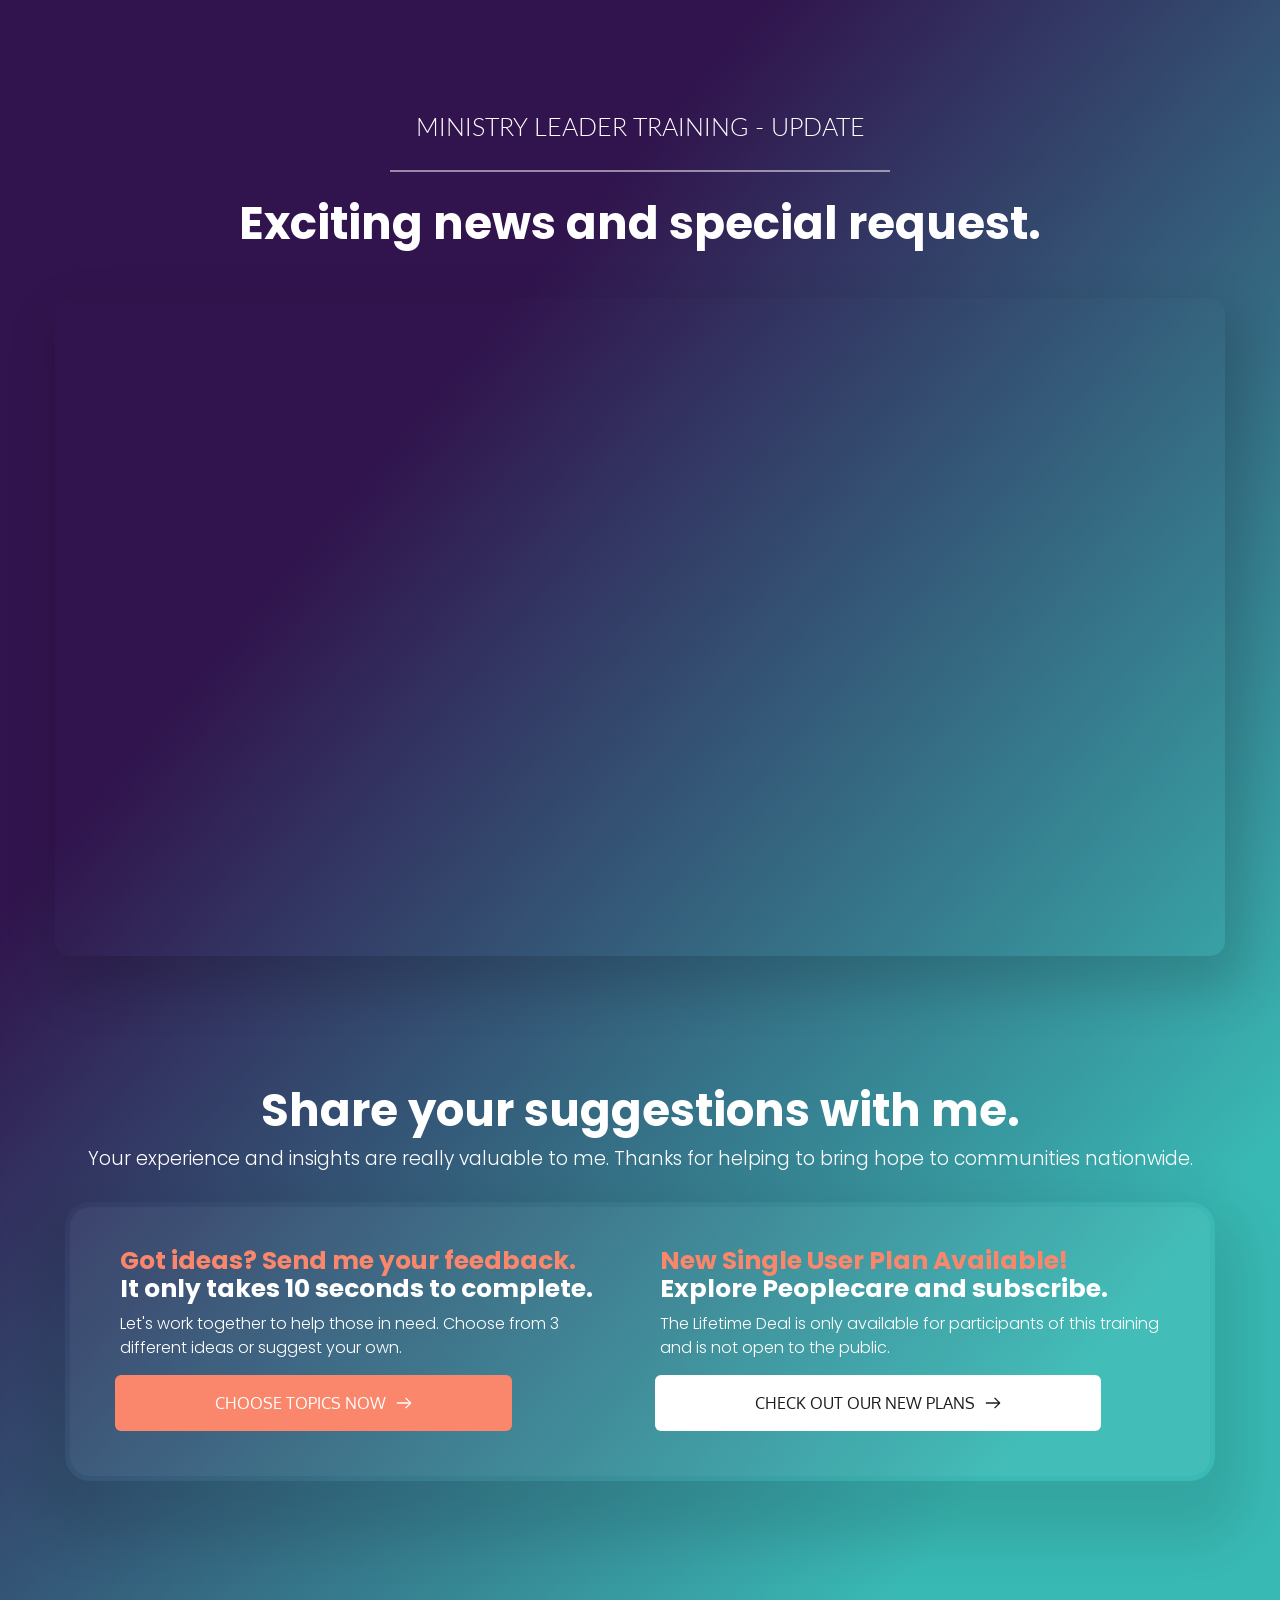
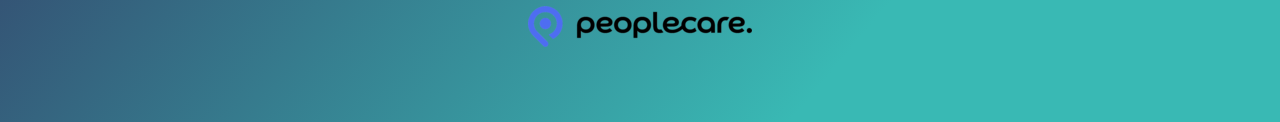
<file: update-1.html>
<!DOCTYPE html><html lang="en"><head><meta charset="utf-8"><link rel="canonical" href="https://main--transformlives.netlify.app/update-1" /><link rel="icon" href="https://a-cloud.b-cdn.net/media/iW=32&iH=any/9e96c99d576c4e999aab70855998f97c.png" sizes="32x32"/><link rel="icon" href="https://a-cloud.b-cdn.net/media/iW=192&iH=any/9e96c99d576c4e999aab70855998f97c.png" sizes="192x192"/><link rel="apple-touch-icon-precomposed" href="https://a-cloud.b-cdn.net/media/iW=180&iH=any/9e96c99d576c4e999aab70855998f97c.png"/><title>Update #1 | Transformlives.training | 3-Part Training for Ministry Leaders</title><meta name="description" content=""><meta property="og:title" content=""><meta property="og:description" content=""><meta property="og:url" content="https://main--transformlives.netlify.app/update-1"><meta content="summary_large_image" name="twitter:card"><!-- ASSETS --><meta name="viewport" content="width=device-width, initial-scale=1"><link class="brz-link brz-link-bunny-fonts-prefetch" rel="dns-prefetch" href="//fonts.bunny.net"><link class="brz-link brz-link-bunny-fonts-preconnect" rel="preconnect" href="https://fonts.bunny.net/" crossorigin><link class="brz-link brz-link-cdn-preconnect" rel="preconnect" href="https://a-cloud.b-cdn.net" crossorigin><link href="https://fonts.bunny.net/css?family=Lato:100,100italic,300,300italic,regular,italic,700,700italic,900,900italic|Poppins:100,100italic,200,200italic,300,300italic,regular,italic,500,500italic,600,600italic,700,700italic,800,800italic,900,900italic|Overpass:100,100italic,200,200italic,300,300italic,regular,italic,600,600italic,700,700italic,800,800italic,900,900italic|Oxygen:300,regular,700&subset=arabic,bengali,cyrillic,cyrillic-ext,devanagari,greek,greek-ext,gujarati,hebrew,khmer,korean,latin-ext,tamil,telugu,thai,vietnamese&display=swap" class="brz-link brz-link-google" type="text/css" rel="stylesheet"/><link href="assets/54fad5dcd467efc450b5903ea3e892f5.css" class="brz-link brz-link-preview-lib" data-group="group-3" rel="stylesheet"/><link href="assets/3fda7172ceb6fb343778843f821e0ba5.css" class="brz-link brz-link-preview-pro" rel="stylesheet"/><style class="brz-style"></style><style class="brz-style">.brz .brz-css-xixux {z-index: auto;margin: 0;}
.brz .brz-css-xixux.brz-section .brz-section__content {min-height: auto;display: flex;}
.brz .brz-css-xixux .brz-container {justify-content: center;}
.brz .brz-css-xixux > .slick-slider > .brz-slick-slider__dots {color: rgba(0,0,0,1);}
.brz .brz-css-xixux > .slick-slider > .brz-slick-slider__arrow {color: rgba(0,0,0,.7);}
@media (min-width:991px) {.brz .brz-css-xixux {display: block;}}
@media (min-width:991px) {.brz .brz-css-xixux > .slick-slider > .brz-slick-slider__arrow:hover {color: rgba(0,0,0,1);}}
@media (max-width:991px) and (min-width:768px) {.brz .brz-css-xixux {z-index: auto;margin: 0;}
	.brz .brz-css-xixux.brz-section .brz-section__content {min-height: auto;display: flex;}
	.brz .brz-css-xixux .brz-container {justify-content: center;}
	.brz .brz-css-xixux > .slick-slider > .brz-slick-slider__dots {color: rgba(0,0,0,1);}
	.brz .brz-css-xixux > .slick-slider > .brz-slick-slider__arrow {color: rgba(0,0,0,.7);}}
@media (max-width:991px) and (min-width:768px) {.brz .brz-css-xixux {display: block;}}
@media (max-width:767px) {.brz .brz-css-xixux {z-index: auto;margin: 0;}
	.brz .brz-css-xixux.brz-section .brz-section__content {min-height: auto;display: flex;}
	.brz .brz-css-xixux .brz-container {justify-content: center;}
	.brz .brz-css-xixux > .slick-slider > .brz-slick-slider__dots {color: rgba(0,0,0,1);}
	.brz .brz-css-xixux > .slick-slider > .brz-slick-slider__arrow {color: rgba(0,0,0,.7);}}
@media (max-width:767px) {.brz .brz-css-xixux {display: block;}}
.brz .brz-css-eoccd {padding: 75px 0px 75px 0px;}
.brz .brz-css-eoccd > .brz-bg {border: 0px solid rgba(102,115,141,0);border-radius: 0px;mix-blend-mode: normal;}
.brz .brz-css-eoccd > .brz-bg > .brz-bg-image {background-image: none;display: block;background-size: cover;background-repeat: no-repeat;}
.brz .brz-css-eoccd > .brz-bg > .brz-bg-image:after {content: "";background-image: none;}
.brz .brz-css-eoccd > .brz-bg > .brz-bg-color {background-color: rgba(0,0,0,0);background-image: none;}
.brz .brz-css-eoccd > .brz-bg > .brz-bg-map {display: none;}
.brz .brz-css-eoccd > .brz-bg > .brz-bg-video {display: none;}
.brz .brz-css-eoccd > .brz-bg > .brz-bg-shape__top {background-size: 100% 100px;height: 100px;transform: rotateX(0deg) rotateY(0deg);z-index: auto;}
.brz .brz-css-eoccd > .brz-bg > .brz-bg-shape__top::after {background-image: none;-webkit-mask-image: none;background-size: 100% 100px;height: 100px;}
.brz .brz-css-eoccd > .brz-bg > .brz-bg-shape__bottom {background-size: 100% 100px;height: 100px;transform: rotateX(-180deg) rotateY(-180deg);z-index: auto;}
.brz .brz-css-eoccd > .brz-bg > .brz-bg-shape__bottom::after {background-image: none;-webkit-mask-image: none;background-size: 100% 100px;height: 100px;}
@media (min-width:991px) {.brz .brz-css-eoccd > .brz-bg {transition-duration: .5s;transition-property: filter,box-shadow,background,border-radius,border-color;}
	.brz .brz-css-eoccd > .brz-bg > .brz-bg-image {background-attachment: scroll;transition-duration: .5s;transition-property: filter,box-shadow,background,border-radius,border-color;}
	.brz .brz-css-eoccd > .brz-bg > .brz-bg-color {transition-duration: .5s;transition-property: filter,box-shadow,background,border-radius,border-color;}
	.brz .brz-css-eoccd > .brz-bg > .brz-bg-map {transition-duration: .5s;transition-property: filter,box-shadow,background,border-radius,border-color;}
	.brz .brz-css-eoccd > .brz-bg > .brz-bg-video {transition-duration: .5s;transition-property: filter,box-shadow,background,border-radius,border-color;}}
@media (max-width:991px) and (min-width:768px) {.brz .brz-css-eoccd {padding: 50px 15px 50px 15px;}
	.brz .brz-css-eoccd > .brz-bg {border: 0px solid rgba(102,115,141,0);border-radius: 0px;mix-blend-mode: normal;}
	.brz .brz-css-eoccd > .brz-bg > .brz-bg-image {background-image: none;display: block;background-size: cover;background-repeat: no-repeat;}
	.brz .brz-css-eoccd > .brz-bg > .brz-bg-image:after {content: "";background-image: none;}
	.brz .brz-css-eoccd > .brz-bg > .brz-bg-color {background-color: rgba(0,0,0,0);background-image: none;}
	.brz .brz-css-eoccd > .brz-bg > .brz-bg-map {display: none;}
	.brz .brz-css-eoccd > .brz-bg > .brz-bg-video {display: none;}
	.brz .brz-css-eoccd > .brz-bg > .brz-bg-shape__top {background-size: 100% 100px;height: 100px;transform: rotateX(0deg) rotateY(0deg);z-index: auto;}
	.brz .brz-css-eoccd > .brz-bg > .brz-bg-shape__top::after {background-image: none;-webkit-mask-image: none;background-size: 100% 100px;height: 100px;}
	.brz .brz-css-eoccd > .brz-bg > .brz-bg-shape__bottom {background-size: 100% 100px;height: 100px;transform: rotateX(-180deg) rotateY(-180deg);z-index: auto;}
	.brz .brz-css-eoccd > .brz-bg > .brz-bg-shape__bottom::after {background-image: none;-webkit-mask-image: none;background-size: 100% 100px;height: 100px;}}
@media (max-width:991px) and (min-width:768px) {.brz .brz-css-eoccd > .brz-bg {transition-duration: .5s;transition-property: filter,box-shadow,background,border-radius,border-color;}
	.brz .brz-css-eoccd > .brz-bg > .brz-bg-image {transition-duration: .5s;transition-property: filter,box-shadow,background,border-radius,border-color;}
	.brz .brz-css-eoccd > .brz-bg > .brz-bg-color {transition-duration: .5s;transition-property: filter,box-shadow,background,border-radius,border-color;}
	.brz .brz-css-eoccd > .brz-bg > .brz-bg-map {transition-duration: .5s;transition-property: filter,box-shadow,background,border-radius,border-color;}
	.brz .brz-css-eoccd > .brz-bg > .brz-bg-video {transition-duration: .5s;transition-property: filter,box-shadow,background,border-radius,border-color;}}
@media (max-width:767px) {.brz .brz-css-eoccd {padding: 25px 15px 25px 15px;}
	.brz .brz-css-eoccd > .brz-bg {border: 0px solid rgba(102,115,141,0);border-radius: 0px;mix-blend-mode: normal;}
	.brz .brz-css-eoccd > .brz-bg > .brz-bg-image {background-image: none;display: block;background-size: cover;background-repeat: no-repeat;}
	.brz .brz-css-eoccd > .brz-bg > .brz-bg-image:after {content: "";background-image: none;}
	.brz .brz-css-eoccd > .brz-bg > .brz-bg-color {background-color: rgba(0,0,0,0);background-image: none;}
	.brz .brz-css-eoccd > .brz-bg > .brz-bg-map {display: none;}
	.brz .brz-css-eoccd > .brz-bg > .brz-bg-video {display: none;}
	.brz .brz-css-eoccd > .brz-bg > .brz-bg-shape__top {background-size: 100% 100px;height: 100px;transform: rotateX(0deg) rotateY(0deg);z-index: auto;}
	.brz .brz-css-eoccd > .brz-bg > .brz-bg-shape__top::after {background-image: none;-webkit-mask-image: none;background-size: 100% 100px;height: 100px;}
	.brz .brz-css-eoccd > .brz-bg > .brz-bg-shape__bottom {background-size: 100% 100px;height: 100px;transform: rotateX(-180deg) rotateY(-180deg);z-index: auto;}
	.brz .brz-css-eoccd > .brz-bg > .brz-bg-shape__bottom::after {background-image: none;-webkit-mask-image: none;background-size: 100% 100px;height: 100px;}}
@media (max-width:767px) {.brz .brz-css-eoccd > .brz-bg {transition-duration: .5s;transition-property: filter,box-shadow,background,border-radius,border-color;}
	.brz .brz-css-eoccd > .brz-bg > .brz-bg-image {transition-duration: .5s;transition-property: filter,box-shadow,background,border-radius,border-color;}
	.brz .brz-css-eoccd > .brz-bg > .brz-bg-color {transition-duration: .5s;transition-property: filter,box-shadow,background,border-radius,border-color;}
	.brz .brz-css-eoccd > .brz-bg > .brz-bg-map {transition-duration: .5s;transition-property: filter,box-shadow,background,border-radius,border-color;}
	.brz .brz-css-eoccd > .brz-bg > .brz-bg-video {transition-duration: .5s;transition-property: filter,box-shadow,background,border-radius,border-color;}}
.brz .brz-css-levzr {border: 0px solid transparent;}
@media (min-width:991px) {.brz .brz-css-levzr {max-width: calc(1 * var(--brz-section-container-max-width,1170px));}}
@media (max-width:991px) and (min-width:768px) {.brz .brz-css-levzr {border: 0px solid transparent;}}
@media (max-width:991px) and (min-width:768px) {.brz .brz-css-levzr {max-width: 100%;}}
@media (max-width:767px) {.brz .brz-css-levzr {border: 0px solid transparent;}}
@media (max-width:767px) {.brz .brz-css-levzr {max-width: 100%;}}
.brz .brz-css-xxzki {margin: 0;z-index: auto;align-items: flex-start;}
.brz .brz-css-xxzki > .brz-bg {border: 0px solid rgba(102,115,141,0);border-radius: 0px;box-shadow: none;max-width: 100%;mix-blend-mode: normal;}
.brz .brz-css-xxzki > .brz-bg > .brz-bg-image {background-image: none;display: block;}
.brz .brz-css-xxzki > .brz-bg > .brz-bg-image:after {content: "";background-image: none;}
.brz .brz-css-xxzki > .brz-bg > .brz-bg-color {background-color: rgba(0,0,0,0);background-image: none;}
.brz .brz-css-xxzki > .brz-bg > .brz-bg-map {display: none;}
.brz .brz-css-xxzki > .brz-bg > .brz-bg-video {display: none;}
.brz .brz-css-xxzki > .brz-row {border: 0px solid transparent;}
@media (min-width:991px) {.brz .brz-css-xxzki {min-height: auto;display: flex;}
	.brz .brz-css-xxzki > .brz-bg {transition-duration: .5s;transition-property: filter,box-shadow,background,border-radius,border-color;}
	.brz .brz-css-xxzki > .brz-bg > .brz-bg-image {transition-duration: .5s;transition-property: filter,box-shadow,background,border-radius,border-color;}
	.brz .brz-css-xxzki > .brz-bg > .brz-bg-color {transition-duration: .5s;transition-property: filter,box-shadow,background,border-radius,border-color;}
	.brz .brz-css-xxzki > .brz-bg > .brz-bg-video {transition-duration: .5s;transition-property: filter,box-shadow,background,border-radius,border-color;}
	.brz .brz-css-xxzki > .brz-row {transition-duration: .5s;transition-property: filter,box-shadow,background,border-radius,border-color;}}
@media (max-width:991px) and (min-width:768px) {.brz .brz-css-xxzki {margin: 0;z-index: auto;align-items: flex-start;}
	.brz .brz-css-xxzki > .brz-bg {border: 0px solid rgba(102,115,141,0);border-radius: 0px;box-shadow: none;max-width: 100%;mix-blend-mode: normal;}
	.brz .brz-css-xxzki > .brz-bg > .brz-bg-image {background-image: none;display: block;}
	.brz .brz-css-xxzki > .brz-bg > .brz-bg-image:after {content: "";background-image: none;}
	.brz .brz-css-xxzki > .brz-bg > .brz-bg-color {background-color: rgba(0,0,0,0);background-image: none;}
	.brz .brz-css-xxzki > .brz-bg > .brz-bg-map {display: none;}
	.brz .brz-css-xxzki > .brz-bg > .brz-bg-video {display: none;}
	.brz .brz-css-xxzki > .brz-row {border: 0px solid transparent;}}
@media (max-width:991px) and (min-width:768px) {.brz .brz-css-xxzki {min-height: auto;display: flex;}
	.brz .brz-css-xxzki > .brz-bg {transition-duration: .5s;transition-property: filter,box-shadow,background,border-radius,border-color;}
	.brz .brz-css-xxzki > .brz-bg > .brz-bg-image {transition-duration: .5s;transition-property: filter,box-shadow,background,border-radius,border-color;}
	.brz .brz-css-xxzki > .brz-bg > .brz-bg-color {transition-duration: .5s;transition-property: filter,box-shadow,background,border-radius,border-color;}
	.brz .brz-css-xxzki > .brz-bg > .brz-bg-video {transition-duration: .5s;transition-property: filter,box-shadow,background,border-radius,border-color;}
	.brz .brz-css-xxzki > .brz-row {flex-direction: row;flex-wrap: wrap;justify-content: flex-start;transition-duration: .5s;transition-property: filter,box-shadow,background,border-radius,border-color;}}
@media (max-width:767px) {.brz .brz-css-xxzki {margin: 0;z-index: auto;align-items: flex-start;}
	.brz .brz-css-xxzki > .brz-bg {border: 0px solid rgba(102,115,141,0);border-radius: 0px;box-shadow: none;max-width: 100%;mix-blend-mode: normal;}
	.brz .brz-css-xxzki > .brz-bg > .brz-bg-image {background-image: none;display: block;}
	.brz .brz-css-xxzki > .brz-bg > .brz-bg-image:after {content: "";background-image: none;}
	.brz .brz-css-xxzki > .brz-bg > .brz-bg-color {background-color: rgba(0,0,0,0);background-image: none;}
	.brz .brz-css-xxzki > .brz-bg > .brz-bg-map {display: none;}
	.brz .brz-css-xxzki > .brz-bg > .brz-bg-video {display: none;}
	.brz .brz-css-xxzki > .brz-row {border: 0px solid transparent;}}
@media (max-width:767px) {.brz .brz-css-xxzki {min-height: auto;display: flex;}
	.brz .brz-css-xxzki > .brz-bg {transition-duration: .5s;transition-property: filter,box-shadow,background,border-radius,border-color;}
	.brz .brz-css-xxzki > .brz-bg > .brz-bg-image {transition-duration: .5s;transition-property: filter,box-shadow,background,border-radius,border-color;}
	.brz .brz-css-xxzki > .brz-bg > .brz-bg-color {transition-duration: .5s;transition-property: filter,box-shadow,background,border-radius,border-color;}
	.brz .brz-css-xxzki > .brz-bg > .brz-bg-video {transition-duration: .5s;transition-property: filter,box-shadow,background,border-radius,border-color;}
	.brz .brz-css-xxzki > .brz-row {flex-direction: row;flex-wrap: wrap;justify-content: flex-start;transition-duration: .5s;transition-property: filter,box-shadow,background,border-radius,border-color;}}
.brz .brz-css-lrggv {padding: 10px;max-width: 100%;}
@media (max-width:991px) and (min-width:768px) {.brz .brz-css-lrggv {padding: 0;max-width: 100%;}}
@media (max-width:767px) {.brz .brz-css-lrggv {padding: 0;max-width: 100%;}}
.brz .brz-css-abmxk {z-index: auto;flex: 1 1 50%;max-width: 50%;justify-content: flex-start;}
.brz .brz-css-abmxk > .brz-bg {border: 0px solid rgba(102,115,141,0);border-radius: 0px;box-shadow: none;margin: 0;mix-blend-mode: normal;}
.brz .brz-css-abmxk > .brz-bg > .brz-bg-image {background-image: none;display: block;}
.brz .brz-css-abmxk > .brz-bg > .brz-bg-image:after {content: "";background-image: none;}
.brz .brz-css-abmxk > .brz-bg > .brz-bg-color {background-color: rgba(0,0,0,0);background-image: none;}
.brz .brz-css-abmxk > .brz-bg > .brz-bg-map {display: none;}
.brz .brz-css-abmxk > .brz-bg > .brz-bg-video {display: none;}
@media (min-width:991px) {.brz .brz-css-abmxk > .brz-bg {transition-duration: .5s;transition-property: filter,box-shadow,background,border-radius,border-color;}
	.brz .brz-css-abmxk > .brz-bg > .brz-bg-image {transition-duration: .5s;transition-property: filter,box-shadow,background,border-radius,border-color;}
	.brz .brz-css-abmxk > .brz-bg > .brz-bg-color {transition-duration: .5s;transition-property: filter,box-shadow,background,border-radius,border-color;}}
@media (max-width:991px) and (min-width:768px) {.brz .brz-css-abmxk {z-index: auto;flex: 1 1 50%;max-width: 50%;justify-content: flex-start;}
	.brz .brz-css-abmxk > .brz-bg {border: 0px solid rgba(102,115,141,0);border-radius: 0px;box-shadow: none;margin: 0;mix-blend-mode: normal;}
	.brz .brz-css-abmxk > .brz-bg > .brz-bg-image {background-image: none;display: block;}
	.brz .brz-css-abmxk > .brz-bg > .brz-bg-image:after {content: "";background-image: none;}
	.brz .brz-css-abmxk > .brz-bg > .brz-bg-color {background-color: rgba(0,0,0,0);background-image: none;}
	.brz .brz-css-abmxk > .brz-bg > .brz-bg-map {display: none;}
	.brz .brz-css-abmxk > .brz-bg > .brz-bg-video {display: none;}}
@media (max-width:991px) and (min-width:768px) {.brz .brz-css-abmxk > .brz-bg {transition-duration: .5s;transition-property: filter,box-shadow,background,border-radius,border-color;}
	.brz .brz-css-abmxk > .brz-bg > .brz-bg-image {transition-duration: .5s;transition-property: filter,box-shadow,background,border-radius,border-color;}
	.brz .brz-css-abmxk > .brz-bg > .brz-bg-color {transition-duration: .5s;transition-property: filter,box-shadow,background,border-radius,border-color;}}
@media (max-width:767px) {.brz .brz-css-abmxk {z-index: auto;flex: 1 1 100%;max-width: 100%;justify-content: flex-start;}
	.brz .brz-css-abmxk > .brz-bg {border: 0px solid rgba(102,115,141,0);border-radius: 0px;box-shadow: none;margin: 10px 0px 10px 0px;mix-blend-mode: normal;}
	.brz .brz-css-abmxk > .brz-bg > .brz-bg-image {background-image: none;display: block;}
	.brz .brz-css-abmxk > .brz-bg > .brz-bg-image:after {content: "";background-image: none;}
	.brz .brz-css-abmxk > .brz-bg > .brz-bg-color {background-color: rgba(0,0,0,0);background-image: none;}
	.brz .brz-css-abmxk > .brz-bg > .brz-bg-map {display: none;}
	.brz .brz-css-abmxk > .brz-bg > .brz-bg-video {display: none;}}
@media (max-width:767px) {.brz .brz-css-abmxk > .brz-bg {transition-duration: .5s;transition-property: filter,box-shadow,background,border-radius,border-color;}
	.brz .brz-css-abmxk > .brz-bg > .brz-bg-image {transition-duration: .5s;transition-property: filter,box-shadow,background,border-radius,border-color;}
	.brz .brz-css-abmxk > .brz-bg > .brz-bg-color {transition-duration: .5s;transition-property: filter,box-shadow,background,border-radius,border-color;}}
.brz .brz-css-ybnxm {z-index: auto;margin: 0;border: 0px solid transparent;padding: 5px 15px 5px 15px;min-height: auto;}
@media (min-width:991px) {.brz .brz-css-ybnxm {display: flex;transition-duration: .5s;transition-property: filter,box-shadow,background,border-radius,border-color;}}
@media (max-width:991px) and (min-width:768px) {.brz .brz-css-ybnxm {z-index: auto;margin: 0;border: 0px solid transparent;padding: 5px 15px 5px 15px;min-height: auto;}}
@media (max-width:991px) and (min-width:768px) {.brz .brz-css-ybnxm {display: flex;transition-duration: .5s;transition-property: filter,box-shadow,background,border-radius,border-color;}}
@media (max-width:767px) {.brz .brz-css-ybnxm {z-index: auto;margin: 10px 0px 10px 0px;border: 0px solid transparent;padding: 0;min-height: auto;}}
@media (max-width:767px) {.brz .brz-css-ybnxm {display: flex;transition-duration: .5s;transition-property: filter,box-shadow,background,border-radius,border-color;}}
.brz .brz-css-qrbou {padding: 0;margin: 10px 0px 10px 0px;justify-content: center;position: relative;}
@media (min-width:991px) {.brz .brz-css-qrbou {display: flex;z-index: auto;position: relative;}}
@media (max-width:991px) and (min-width:768px) {.brz .brz-css-qrbou {padding: 0;margin: 10px 0px 10px 0px;justify-content: center;position: relative;}}
@media (max-width:991px) and (min-width:768px) {.brz .brz-css-qrbou {display: flex;z-index: auto;position: relative;}}
@media (max-width:767px) {.brz .brz-css-qrbou {padding: 0;margin: 10px 0px 10px 0px;justify-content: center;position: relative;}}
@media (max-width:767px) {.brz .brz-css-qrbou {display: flex;z-index: auto;position: relative;}}
.brz .brz-css-urvyq {animation-name: none;animation-duration: 1000ms;animation-delay: 1000ms;animation-iteration-count: unset;}
@media (max-width:991px) and (min-width:768px) {.brz .brz-css-urvyq {animation-name: none;animation-duration: 1000ms;animation-delay: 1000ms;animation-iteration-count: unset;}}
@media (max-width:767px) {.brz .brz-css-urvyq {animation-name: none;animation-duration: 1000ms;animation-delay: 1000ms;animation-iteration-count: unset;}}
.brz .brz-css-ixpvq {width: 100%;mix-blend-mode: normal;}
@media (max-width:991px) and (min-width:768px) {.brz .brz-css-ixpvq {width: 100%;mix-blend-mode: normal;}}
@media (max-width:767px) {.brz .brz-css-ixpvq {width: 100%;mix-blend-mode: normal;}}
.brz .brz-css-qcvtj {width: 75%;}
.brz .brz-css-qcvtj .brz-hr {border-top: 2px solid rgba(var(--brz-global-color7),.75);border-radius: 0px;}
.brz .brz-css-qcvtj .brz-line-container:before {mask-size: 20px 100%;-webkit-mask-size: 20px 100%;border-top: 2px solid rgba(var(--brz-global-color7),.75);border-radius: 0px;}
.brz .brz-css-qcvtj .brz-line-container:after {display: none;mask-size: 20px 100%;-webkit-mask-size: 20px 100%;border-top: 2px solid rgba(var(--brz-global-color7),.75);border-radius: 0px;}
.brz .brz-css-qcvtj .brz-line-content {color: rgba(0,0,0,1);}
.brz .brz-css-qcvtj.brz-line-text .brz-line-content {font-family: Lato,sans-serif;font-size: 20px;line-height: 1;font-weight: 400;letter-spacing: 0px;margin: 0 10px;}
.brz .brz-css-qcvtj.brz-line-icon .brz-line-content {font-size: 16px;transform: rotate(0deg);}
.brz .brz-css-qcvtj .brz-line-icon-wrapper {box-shadow: none;border-radius: 0px;margin: 0 10px;background-color: rgba(255,0,0,0);border: 0px solid rgba(0,0,0,0);padding: 0px;}
@media (min-width:991px) {.brz .brz-css-qcvtj .brz-hr {transition-duration: .5s;}
	.brz .brz-css-qcvtj .brz-line-container:before {transition-duration: .5s;}
	.brz .brz-css-qcvtj .brz-line-container:after {transition-duration: .5s;}
	.brz .brz-css-qcvtj .brz-line-content {transition-duration: .5s;}
	.brz .brz-css-qcvtj .brz-line-icon-wrapper {transition-duration: .5s;}}
@media (max-width:991px) and (min-width:768px) {.brz .brz-css-qcvtj {width: 75%;}
	.brz .brz-css-qcvtj .brz-hr {border-top: 2px solid rgba(var(--brz-global-color7),.75);border-radius: 0px;}
	.brz .brz-css-qcvtj .brz-line-container:before {mask-size: 20px 100%;-webkit-mask-size: 20px 100%;border-top: 2px solid rgba(var(--brz-global-color7),.75);border-radius: 0px;}
	.brz .brz-css-qcvtj .brz-line-container:after {display: none;mask-size: 20px 100%;-webkit-mask-size: 20px 100%;border-top: 2px solid rgba(var(--brz-global-color7),.75);border-radius: 0px;}
	.brz .brz-css-qcvtj .brz-line-content {color: rgba(0,0,0,1);}
	.brz .brz-css-qcvtj.brz-line-text .brz-line-content {font-family: Lato,sans-serif;font-size: 20px;line-height: 1;font-weight: 400;letter-spacing: 0px;margin: 0 10px;}
	.brz .brz-css-qcvtj.brz-line-icon .brz-line-content {font-size: 16px;transform: rotate(0deg);}
	.brz .brz-css-qcvtj .brz-line-icon-wrapper {box-shadow: none;border-radius: 0px;margin: 0 10px;background-color: rgba(255,0,0,0);border: 0px solid rgba(0,0,0,0);padding: 0px;}}
@media (max-width:991px) and (min-width:768px) {.brz .brz-css-qcvtj .brz-hr {transition-duration: .5s;}
	.brz .brz-css-qcvtj .brz-line-container:before {transition-duration: .5s;}
	.brz .brz-css-qcvtj .brz-line-container:after {transition-duration: .5s;}
	.brz .brz-css-qcvtj .brz-line-content {transition-duration: .5s;}
	.brz .brz-css-qcvtj .brz-line-icon-wrapper {transition-duration: .5s;}}
@media (max-width:767px) {.brz .brz-css-qcvtj {width: 75%;}
	.brz .brz-css-qcvtj .brz-hr {border-top: 2px solid rgba(var(--brz-global-color7),.75);border-radius: 0px;}
	.brz .brz-css-qcvtj .brz-line-container:before {mask-size: 20px 100%;-webkit-mask-size: 20px 100%;border-top: 2px solid rgba(var(--brz-global-color7),.75);border-radius: 0px;}
	.brz .brz-css-qcvtj .brz-line-container:after {display: none;mask-size: 20px 100%;-webkit-mask-size: 20px 100%;border-top: 2px solid rgba(var(--brz-global-color7),.75);border-radius: 0px;}
	.brz .brz-css-qcvtj .brz-line-content {color: rgba(0,0,0,1);}
	.brz .brz-css-qcvtj.brz-line-text .brz-line-content {font-family: Lato,sans-serif;font-size: 20px;line-height: 1;font-weight: 400;letter-spacing: 0px;margin: 0 10px;}
	.brz .brz-css-qcvtj.brz-line-icon .brz-line-content {font-size: 16px;transform: rotate(0deg);}
	.brz .brz-css-qcvtj .brz-line-icon-wrapper {box-shadow: none;border-radius: 0px;margin: 0 10px;background-color: rgba(255,0,0,0);border: 0px solid rgba(0,0,0,0);padding: 0px;}}
@media (max-width:767px) {.brz .brz-css-qcvtj .brz-hr {transition-duration: .5s;}
	.brz .brz-css-qcvtj .brz-line-container:before {transition-duration: .5s;}
	.brz .brz-css-qcvtj .brz-line-container:after {transition-duration: .5s;}
	.brz .brz-css-qcvtj .brz-line-content {transition-duration: .5s;}
	.brz .brz-css-qcvtj .brz-line-icon-wrapper {transition-duration: .5s;}}
.brz .brz-css-omdhs {animation-name: none;animation-duration: 1000ms;animation-delay: 1000ms;animation-iteration-count: unset;}
@media (max-width:991px) and (min-width:768px) {.brz .brz-css-omdhs {animation-name: none;animation-duration: 1000ms;animation-delay: 1000ms;animation-iteration-count: unset;}}
@media (max-width:767px) {.brz .brz-css-omdhs {animation-name: none;animation-duration: 1000ms;animation-delay: 1000ms;animation-iteration-count: unset;}}
.brz .brz-css-apnvh {width: 100%;}
.brz .brz-css-apnvh:before {box-shadow: none;border: 0px solid rgba(220,222,225,1);border-radius: 0px;}
.brz .brz-css-apnvh .brz-embed-content {padding: 0;background-color: rgba(var(--brz-global-color2),0);background-image: none;border-radius: 0px;}
@media (min-width:991px) {.brz .brz-css-apnvh:before {transition-duration: .5s;transition-property: filter,box-shadow,background,border-radius,border-color;}}
@media (max-width:991px) and (min-width:768px) {.brz .brz-css-apnvh {width: 100%;}
	.brz .brz-css-apnvh:before {box-shadow: none;border: 0px solid rgba(220,222,225,1);border-radius: 0px;}
	.brz .brz-css-apnvh .brz-embed-content {padding: 0;background-color: rgba(var(--brz-global-color2),0);background-image: none;border-radius: 0px;}}
@media (max-width:991px) and (min-width:768px) {.brz .brz-css-apnvh:before {transition-duration: .5s;transition-property: filter,box-shadow,background,border-radius,border-color;}}
@media (max-width:767px) {.brz .brz-css-apnvh {width: 100%;}
	.brz .brz-css-apnvh:before {box-shadow: none;border: 0px solid rgba(220,222,225,1);border-radius: 0px;}
	.brz .brz-css-apnvh .brz-embed-content {padding: 0;background-color: rgba(var(--brz-global-color2),0);background-image: none;border-radius: 0px;}}
@media (max-width:767px) {.brz .brz-css-apnvh:before {transition-duration: .5s;transition-property: filter,box-shadow,background,border-radius,border-color;}}
.brz .brz-css-cacip {z-index: auto;position: relative;margin: 10px 0px 10px 0px;}
@media (min-width:991px) {.brz .brz-css-cacip {display: flex;position: relative;}}
@media (max-width:991px) and (min-width:768px) {.brz .brz-css-cacip {z-index: auto;position: relative;margin: 10px 0px 10px 0px;}}
@media (max-width:991px) and (min-width:768px) {.brz .brz-css-cacip {display: flex;position: relative;}}
@media (max-width:767px) {.brz .brz-css-cacip {z-index: auto;position: relative;margin: 10px 0px 10px 0px;}}
@media (max-width:767px) {.brz .brz-css-cacip {display: flex;position: relative;}}
.brz .brz-css-bwegt {justify-content: center;padding: 0;margin: 0px -5px -20px -5px;}
@media (max-width:991px) and (min-width:768px) {.brz .brz-css-bwegt {justify-content: center;padding: 0;margin: 0px -5px -20px -5px;}}
@media (max-width:767px) {.brz .brz-css-bwegt {justify-content: center;padding: 0;margin: 0px -5px -20px -5px;}}
.brz .brz-css-suggb {padding: 0px 5px 20px 5px;}
@media (max-width:991px) and (min-width:768px) {.brz .brz-css-suggb {padding: 0px 5px 20px 5px;}}
@media (max-width:767px) {.brz .brz-css-suggb {padding: 0px 5px 20px 5px;}}
.brz .brz-css-mljsm {font-size: 16px;margin-left: 10px;margin-right: 0;stroke-width: 1;}
@media (max-width:991px) and (min-width:768px) {.brz .brz-css-mljsm {font-size: 16px;margin-left: 10px;margin-right: 0;stroke-width: 1;}}
@media (max-width:767px) {.brz .brz-css-mljsm {font-size: 16px;margin-left: 10px;margin-right: 0;stroke-width: 1;}}
.brz .brz-css-eibkp.brz-btn {display: flex;align-items: center;justify-content: center;font-family: var(--brz-buttonfontfamily);font-weight: var(--brz-buttonfontweight);font-size: var(--brz-buttonfontsize);line-height: var(--brz-buttonlineheight);letter-spacing: var(--brz-buttonletterspacing);color: rgba(var(--brz-global-color8),1);border: 2px solid rgba(var(--brz-global-color3),0);border-radius: 2px;background-color: rgba(var(--brz-global-color3),1);background-image: none;box-shadow: none;padding: 14px 42px 14px 42px;flex-flow: row-reverse nowrap;}
.brz .brz-css-eibkp.brz-btn.brz-btn-submit {color: rgba(var(--brz-global-color8),1);background-color: rgba(var(--brz-global-color3),1);}
.brz .brz-css-eibkp .brz-btn--story-container {border: 2px solid rgba(var(--brz-global-color3),0);flex-flow: row-reverse nowrap;border-radius: 2px;}
@media (min-width:991px) {.brz .brz-css-eibkp.brz-btn {transition-duration: .5s;transition-property: filter,color,background,border-color,box-shadow;}
	.brz .brz-css-eibkp.brz-btn.brz-btn-submit {transition-duration: .5s;transition-property: filter,color,background,border-color,box-shadow;}
	.brz .brz-css-eibkp .brz-btn--story-container {transition-duration: .5s;transition-property: filter,color,background,border-color,box-shadow;}}
@media (min-width:991px) {.brz .brz-css-eibkp.brz-btn:hover {background-color: rgba(var(--brz-global-color3),.8);}
	.brz .brz-css-eibkp.brz-btn.brz-btn-submit:hover {background-color: rgba(var(--brz-global-color3),.8);}}
@media (max-width:991px) and (min-width:768px) {.brz .brz-css-eibkp.brz-btn {display: flex;align-items: center;justify-content: center;font-family: var(--brz-buttonfontfamily);font-weight: var(--brz-buttontabletfontweight);font-size: var(--brz-buttontabletfontsize);line-height: var(--brz-buttontabletlineheight);letter-spacing: var(--brz-buttontabletletterspacing);color: rgba(var(--brz-global-color8),1);border: 2px solid rgba(var(--brz-global-color3),0);border-radius: 2px;background-color: rgba(var(--brz-global-color3),1);background-image: none;box-shadow: none;padding: 11px 26px 11px 26px;flex-flow: row-reverse nowrap;}
	.brz .brz-css-eibkp.brz-btn.brz-btn-submit {color: rgba(var(--brz-global-color8),1);background-color: rgba(var(--brz-global-color3),1);}
	.brz .brz-css-eibkp .brz-btn--story-container {border: 2px solid rgba(var(--brz-global-color3),0);flex-flow: row-reverse nowrap;border-radius: 2px;}}
@media (max-width:991px) and (min-width:768px) {.brz .brz-css-eibkp.brz-btn {transition-duration: .5s;transition-property: filter,color,background,border-color,box-shadow;}
	.brz .brz-css-eibkp.brz-btn.brz-btn-submit {transition-duration: .5s;transition-property: filter,color,background,border-color,box-shadow;}
	.brz .brz-css-eibkp .brz-btn--story-container {transition-duration: .5s;transition-property: filter,color,background,border-color,box-shadow;}}
@media (max-width:767px) {.brz .brz-css-eibkp.brz-btn {display: flex;align-items: center;justify-content: center;font-family: var(--brz-buttonfontfamily);font-weight: var(--brz-buttonmobilefontweight);font-size: var(--brz-buttonmobilefontsize);line-height: var(--brz-buttonmobilelineheight);letter-spacing: var(--brz-buttonmobileletterspacing);color: rgba(var(--brz-global-color8),1);border: 2px solid rgba(var(--brz-global-color3),0);border-radius: 2px;background-color: rgba(var(--brz-global-color3),1);background-image: none;box-shadow: none;padding: 11px 26px 11px 26px;flex-flow: row-reverse nowrap;}
	.brz .brz-css-eibkp.brz-btn.brz-btn-submit {color: rgba(var(--brz-global-color8),1);background-color: rgba(var(--brz-global-color3),1);}
	.brz .brz-css-eibkp .brz-btn--story-container {border: 2px solid rgba(var(--brz-global-color3),0);flex-flow: row-reverse nowrap;border-radius: 2px;}}
@media (max-width:767px) {.brz .brz-css-eibkp.brz-btn {transition-duration: .5s;transition-property: filter,color,background,border-color,box-shadow;}
	.brz .brz-css-eibkp.brz-btn.brz-btn-submit {transition-duration: .5s;transition-property: filter,color,background,border-color,box-shadow;}
	.brz .brz-css-eibkp .brz-btn--story-container {transition-duration: .5s;transition-property: filter,color,background,border-color,box-shadow;}}
.brz .brz-css-parol {max-width: 20%;height: auto;box-shadow: none;border: 0px solid rgba(102,115,141,0);border-radius: 0px;}
.brz .brz-css-parol .brz-picture:after {box-shadow: none;background-color: rgba(255,255,255,0);background-image: none;border-radius: 0px;}
.brz .brz-css-parol .brz-picture {-webkit-mask-image: none;mask-image: none;}
@media (min-width:991px) {.brz .brz-css-parol {transition-duration: .5s;transition-property: filter,box-shadow,background,border-radius,border-color;}
	.brz .brz-css-parol .brz-picture:after {transition-duration: .5s;transition-property: filter,box-shadow,background,border-radius,border-color;}
	.brz .brz-css-parol .brz-picture {transition-duration: .5s;transition-property: filter,box-shadow,background,border-radius,border-color;}}
@media (max-width:991px) and (min-width:768px) {.brz .brz-css-parol {max-width: 20%;height: auto;box-shadow: none;border: 0px solid rgba(102,115,141,0);border-radius: 0px;}
	.brz .brz-css-parol .brz-picture:after {box-shadow: none;background-color: rgba(255,255,255,0);background-image: none;border-radius: 0px;}
	.brz .brz-css-parol .brz-picture {-webkit-mask-image: none;mask-image: none;}}
@media (max-width:991px) and (min-width:768px) {.brz .brz-css-parol {transition-duration: .5s;transition-property: filter,box-shadow,background,border-radius,border-color;}
	.brz .brz-css-parol .brz-picture:after {transition-duration: .5s;transition-property: filter,box-shadow,background,border-radius,border-color;}
	.brz .brz-css-parol .brz-picture {transition-duration: .5s;transition-property: filter,box-shadow,background,border-radius,border-color;}}
@media (max-width:767px) {.brz .brz-css-parol {max-width: 33%;height: auto;box-shadow: none;border: 0px solid rgba(102,115,141,0);border-radius: 0px;}
	.brz .brz-css-parol .brz-picture:after {box-shadow: none;background-color: rgba(255,255,255,0);background-image: none;border-radius: 0px;}
	.brz .brz-css-parol .brz-picture {-webkit-mask-image: none;mask-image: none;}}
@media (max-width:767px) {.brz .brz-css-parol {transition-duration: .5s;transition-property: filter,box-shadow,background,border-radius,border-color;}
	.brz .brz-css-parol .brz-picture:after {transition-duration: .5s;transition-property: filter,box-shadow,background,border-radius,border-color;}
	.brz .brz-css-parol .brz-picture {transition-duration: .5s;transition-property: filter,box-shadow,background,border-radius,border-color;}}
.brz .brz-css-pvbph {padding-top: 18.317%;}
.brz .brz-css-pvbph > .brz-img {position: absolute;width: 100%;}
@media (max-width:991px) and (min-width:768px) {.brz .brz-css-pvbph {padding-top: 18.313%;}
	.brz .brz-css-pvbph > .brz-img {position: absolute;width: 100%;}}
@media (max-width:767px) {.brz .brz-css-pvbph {padding-top: 18.3157%;}
	.brz .brz-css-pvbph > .brz-img {position: absolute;width: 100%;}}
.brz .brz-css-gxuaw {padding: 0;}
@media (max-width:991px) and (min-width:768px) {.brz .brz-css-gxuaw {padding: 0;}}
@media (max-width:767px) {.brz .brz-css-gxuaw {padding: 0;}}
.brz .brz-css-kmowz.brz-section .brz-section__content {min-height: 100vh;}
@media (max-width:991px) and (min-width:768px) {.brz .brz-css-kmowz.brz-section .brz-section__content {min-height: 100vh;}}
@media (max-width:767px) {.brz .brz-css-kmowz.brz-section .brz-section__content {min-height: 100vh;}}
.brz .brz-css-ozkqd {padding: 100px 0px 50px 0px;}
.brz .brz-css-ozkqd > .brz-bg > .brz-bg-color {background-color: transparent;background-image: linear-gradient(130deg,rgba(49,20,77,1) 28%,rgba(57,185,180,1) 82%);}
@media (max-width:991px) and (min-width:768px) {.brz .brz-css-ozkqd {padding: 50px 15px 50px 15px;}
	.brz .brz-css-ozkqd > .brz-bg > .brz-bg-color {background-color: transparent;background-image: linear-gradient(130deg,rgba(49,20,77,1) 28%,rgba(57,185,180,1) 82%);}}
@media (max-width:767px) {.brz .brz-css-ozkqd {padding: 25px 15px 25px 15px;}
	.brz .brz-css-ozkqd > .brz-bg > .brz-bg-color {background-color: transparent;background-image: linear-gradient(130deg,rgba(49,20,77,1) 28%,rgba(57,185,180,1) 82%);}}
@media (max-width:991px) and (min-width:768px) {.brz .brz-css-wzeyr > .brz-row {flex-direction: row;flex-wrap: wrap;justify-content: flex-start;}}
@media (max-width:767px) {.brz .brz-css-wzeyr > .brz-row {flex-direction: row-reverse;flex-wrap: wrap-reverse;justify-content: flex-end;}}
.brz .brz-css-lvnqi {flex: 1 1 100%;max-width: 100%;justify-content: center;}
@media (max-width:991px) and (min-width:768px) {.brz .brz-css-lvnqi {flex: 1 1 100%;max-width: 100%;justify-content: center;}}
@media (max-width:767px) {.brz .brz-css-lvnqi {flex: 1 1 100%;max-width: 100%;justify-content: center;}}
.brz .brz-css-jqpft {padding: 0;}
@media (max-width:991px) and (min-width:768px) {.brz .brz-css-jqpft {padding: 5px 15px 5px 30px;}}
@media (max-width:767px) {.brz .brz-css-jqpft {padding: 0px 20px 0px 20px;}}
.brz .brz-css-roemv {margin: 10px 0px 0px 0px;}
@media (max-width:991px) and (min-width:768px) {.brz .brz-css-roemv {margin: 10px 0px 10px 0px;}}
@media (max-width:767px) {.brz .brz-css-roemv {margin: 10px 0px 10px 0px;}}
.brz .brz-css-astlk {animation-name: fadeInUp;animation-delay: 500ms;}
@media (max-width:991px) and (min-width:768px) {.brz .brz-css-astlk {animation-name: none;animation-delay: 1000ms;}}
@media (max-width:767px) {.brz .brz-css-astlk {animation-name: none;animation-delay: 1000ms;}}
.brz .brz-css-xjflb {color: rgba(255,255,255,1);margin-top: 0px !important;margin-bottom: 0px !important;text-align: center;font-family: Lato,sans-serif !important;font-size: 25px;line-height: 1.3;font-weight: 300;letter-spacing: 0px;}
@media (max-width:991px) and (min-width:768px) {.brz .brz-css-xjflb {color: rgba(255,255,255,1);margin-top: 0px !important;margin-bottom: 0px !important;text-align: center;font-family: Lato,sans-serif !important;font-size: 25px;line-height: 1.3;font-weight: 300;letter-spacing: 0px;}}
@media (max-width:767px) {.brz .brz-css-xjflb {color: rgba(255,255,255,1);margin-top: 0px !important;margin-bottom: 0px !important;text-align: center;font-family: Lato,sans-serif !important;font-size: 18px;line-height: 1.3;font-weight: 300;letter-spacing: 0px;}}
.brz .brz-css-rbjtg {margin: 20px 0px 10px 0px;}
@media (max-width:991px) and (min-width:768px) {.brz .brz-css-rbjtg {margin: 10px 0px 10px 0px;}}
@media (max-width:767px) {.brz .brz-css-rbjtg {margin: 10px 0px 10px 0px;}}
.brz .brz-css-ackqv {width: 500px;}
.brz .brz-css-ackqv .brz-hr {border-top: 2px solid rgba(var(--brz-global-color8),.5);}
.brz .brz-css-ackqv .brz-line-container:before {border-top: 2px solid rgba(var(--brz-global-color8),.5);}
.brz .brz-css-ackqv .brz-line-container:after {border-top: 2px solid rgba(var(--brz-global-color8),.5);}
@media (max-width:991px) and (min-width:768px) {.brz .brz-css-ackqv {width: 500px;}
	.brz .brz-css-ackqv .brz-hr {border-top: 2px solid rgba(var(--brz-global-color8),.5);}
	.brz .brz-css-ackqv .brz-line-container:before {border-top: 2px solid rgba(var(--brz-global-color8),.5);}
	.brz .brz-css-ackqv .brz-line-container:after {border-top: 2px solid rgba(var(--brz-global-color8),.5);}}
@media (max-width:767px) {.brz .brz-css-ackqv {width: 500px;}
	.brz .brz-css-ackqv .brz-hr {border-top: 2px solid rgba(var(--brz-global-color8),.5);}
	.brz .brz-css-ackqv .brz-line-container:before {border-top: 2px solid rgba(var(--brz-global-color8),.5);}
	.brz .brz-css-ackqv .brz-line-container:after {border-top: 2px solid rgba(var(--brz-global-color8),.5);}}
.brz .brz-css-ngynm {animation-name: fadeInDown;animation-delay: 100ms;}
@media (max-width:991px) and (min-width:768px) {.brz .brz-css-ngynm {animation-name: none;animation-delay: 1000ms;}}
@media (max-width:767px) {.brz .brz-css-ngynm {animation-name: none;animation-delay: 1000ms;}}
.brz .brz-css-pyzvf {margin-top: 0px !important;margin-bottom: 0px !important;text-align: center;font-family: var(--brz-heading2fontfamily) !important;font-size: var(--brz-heading2fontsize);line-height: var(--brz-heading2lineheight);font-weight: var(--brz-heading2fontweight);letter-spacing: var(--brz-heading2letterspacing);}
@media (max-width:991px) and (min-width:768px) {.brz .brz-css-pyzvf {margin-top: 0px !important;margin-bottom: 0px !important;text-align: center;font-family: var(--brz-heading2fontfamily) !important;font-size: var(--brz-heading2tabletfontsize);line-height: var(--brz-heading2tabletlineheight);font-weight: var(--brz-heading2tabletfontweight);letter-spacing: var(--brz-heading2tabletletterspacing);}}
@media (max-width:767px) {.brz .brz-css-pyzvf {margin-top: 0px !important;margin-bottom: 0px !important;text-align: center;font-family: var(--brz-heading2fontfamily) !important;font-size: var(--brz-heading2mobilefontsize);line-height: var(--brz-heading2mobilelineheight);font-weight: var(--brz-heading2mobilefontweight);letter-spacing: var(--brz-heading2mobileletterspacing);}}
.brz .brz-css-fgmbv {margin: 40px 0px 20px 0px;}
@media (max-width:991px) and (min-width:768px) {.brz .brz-css-fgmbv {margin: 10px 0px 10px 0px;}}
@media (max-width:767px) {.brz .brz-css-fgmbv {margin: 10px 0px 10px 0px;}}
.brz .brz-css-kqgtt:before {box-shadow: 10px 25px 50px 10px rgba(0,0,0,.15);border-radius: 15px;}
.brz .brz-css-kqgtt .brz-embed-content {border-radius: 15px;}
@media (max-width:991px) and (min-width:768px) {.brz .brz-css-kqgtt:before {box-shadow: 10px 25px 50px 10px rgba(0,0,0,.15);border-radius: 15px;}
	.brz .brz-css-kqgtt .brz-embed-content {border-radius: 15px;}}
@media (max-width:767px) {.brz .brz-css-kqgtt:before {box-shadow: 10px 25px 50px 10px rgba(0,0,0,.15);border-radius: 15px;}
	.brz .brz-css-kqgtt .brz-embed-content {border-radius: 15px;}}
.brz .brz-css-aycvm {margin: 100px 0px 0px 0px;}
@media (max-width:991px) and (min-width:768px) {.brz .brz-css-aycvm {margin: 0;}}
@media (max-width:767px) {.brz .brz-css-aycvm {margin: 0;}}
@media (max-width:767px) {.brz .brz-css-aycvm {display: none;}}
.brz .brz-css-jrwtw {flex: 1 1 100%;max-width: 100%;}
@media (max-width:991px) and (min-width:768px) {.brz .brz-css-jrwtw {flex: 1 1 100%;max-width: 100%;}}
@media (max-width:767px) {.brz .brz-css-jrwtw {flex: 1 1 100%;max-width: 100%;}}
.brz .brz-css-cygwp {padding: 0px 15px 0px 15px;}
@media (max-width:991px) and (min-width:768px) {.brz .brz-css-cygwp {padding: 5px 15px 5px 15px;}}
@media (max-width:767px) {.brz .brz-css-cygwp {padding: 0;}}
.brz .brz-css-mqtbj {margin: 0px 0px 10px 0px;}
@media (max-width:991px) and (min-width:768px) {.brz .brz-css-mqtbj {margin: 10px 0px 10px 0px;}}
@media (max-width:767px) {.brz .brz-css-mqtbj {margin: 10px 0px 10px 0px;}}
.brz .brz-css-tteoh {margin-top: 0px !important;margin-bottom: 0px !important;text-align: center;font-family: var(--brz-heading2fontfamily) !important;font-size: var(--brz-heading2fontsize);line-height: var(--brz-heading2lineheight);font-weight: var(--brz-heading2fontweight);letter-spacing: var(--brz-heading2letterspacing);}
@media (max-width:991px) and (min-width:768px) {.brz .brz-css-tteoh {margin-top: 0px !important;margin-bottom: 0px !important;text-align: center;font-family: var(--brz-heading2fontfamily) !important;font-size: var(--brz-heading2tabletfontsize);line-height: var(--brz-heading2tabletlineheight);font-weight: var(--brz-heading2tabletfontweight);letter-spacing: var(--brz-heading2tabletletterspacing);}}
@media (max-width:767px) {.brz .brz-css-tteoh {margin-top: 0px !important;margin-bottom: 0px !important;text-align: left;font-family: var(--brz-heading2fontfamily) !important;font-size: var(--brz-heading2mobilefontsize);line-height: var(--brz-heading2mobilelineheight);font-weight: var(--brz-heading2mobilefontweight);letter-spacing: var(--brz-heading2mobileletterspacing);}}
.brz .brz-css-zvbcf {margin: 0px 0px 10px 0px;}
@media (max-width:991px) and (min-width:768px) {.brz .brz-css-zvbcf {margin: 10px 0px 10px 0px;}}
@media (max-width:767px) {.brz .brz-css-zvbcf {margin: 0px 0px 10px 0px;}}
.brz .brz-css-fmgqy {margin-top: 0px !important;margin-bottom: 0px !important;text-align: center;font-family: var(--brz-subtitlefontfamily) !important;font-size: var(--brz-subtitlefontsize);line-height: var(--brz-subtitlelineheight);font-weight: var(--brz-subtitlefontweight);letter-spacing: var(--brz-subtitleletterspacing);}
@media (max-width:991px) and (min-width:768px) {.brz .brz-css-fmgqy {margin-top: 0px !important;margin-bottom: 0px !important;text-align: center;font-family: var(--brz-subtitlefontfamily) !important;font-size: var(--brz-subtitletabletfontsize);line-height: var(--brz-subtitletabletlineheight);font-weight: var(--brz-subtitletabletfontweight);letter-spacing: var(--brz-subtitletabletletterspacing);}}
@media (max-width:767px) {.brz .brz-css-fmgqy {margin-top: 0px !important;margin-bottom: 0px !important;text-align: left;font-family: var(--brz-paragraphfontfamily) !important;font-size: var(--brz-paragraphmobilefontsize);line-height: var(--brz-paragraphmobilelineheight);font-weight: var(--brz-paragraphmobilefontweight);letter-spacing: var(--brz-paragraphmobileletterspacing);}}
.brz .brz-css-irgox {margin: 10px 10px 0px 10px;}
.brz .brz-css-irgox > .brz-bg {border: 5px solid rgba(var(--brz-global-color8),.01);border-radius: 25px;box-shadow: 1px 30px 50px 30px rgba(0,0,0,.1);}
.brz .brz-css-irgox > .brz-bg > .brz-bg-color {background-color: rgba(var(--brz-global-color8),.05);}
.brz .brz-css-irgox > .brz-row {border: 5px solid transparent;}
@media (max-width:991px) and (min-width:768px) {.brz .brz-css-irgox {margin: 30px 0px 10px 0px;}
	.brz .brz-css-irgox > .brz-bg {border: 5px solid rgba(var(--brz-global-color8),.01);border-radius: 25px;box-shadow: 1px 30px 50px 30px rgba(0,0,0,.1);}
	.brz .brz-css-irgox > .brz-bg > .brz-bg-color {background-color: rgba(var(--brz-global-color8),.05);}
	.brz .brz-css-irgox > .brz-row {border: 5px solid transparent;}}
@media (max-width:767px) {.brz .brz-css-irgox {margin: 0;}
	.brz .brz-css-irgox > .brz-bg {border: 5px solid rgba(var(--brz-global-color8),.01);border-radius: 25px;box-shadow: 1px 30px 50px 30px rgba(0,0,0,.1);}
	.brz .brz-css-irgox > .brz-bg > .brz-bg-color {background-color: rgba(var(--brz-global-color8),.05);}
	.brz .brz-css-irgox > .brz-row {border: 5px solid transparent;}}
.brz .brz-css-xkmln {padding: 30px;}
@media (max-width:991px) and (min-width:768px) {.brz .brz-css-xkmln {padding: 0;}}
@media (max-width:767px) {.brz .brz-css-xkmln {padding: 0px 0px 0px 5px;}}
.brz .brz-css-afcip {margin: 5px;}
@media (max-width:991px) and (min-width:768px) {.brz .brz-css-afcip {margin: 10px 0px 10px 0px;}}
@media (max-width:767px) {.brz .brz-css-afcip {margin: 10px 0px 10px 0px;}}
.brz .brz-css-spttg {margin-top: 0px !important;margin-bottom: 0px !important;text-align: left;font-family: var(--brz-heading3fontfamily) !important;font-size: var(--brz-heading3fontsize);line-height: var(--brz-heading3lineheight);font-weight: var(--brz-heading3fontweight);letter-spacing: var(--brz-heading3letterspacing);}
@media (max-width:991px) and (min-width:768px) {.brz .brz-css-spttg {margin-top: 0px !important;margin-bottom: 0px !important;text-align: left;font-family: var(--brz-heading3fontfamily) !important;font-size: var(--brz-heading3tabletfontsize);line-height: var(--brz-heading3tabletlineheight);font-weight: var(--brz-heading3tabletfontweight);letter-spacing: var(--brz-heading3tabletletterspacing);}}
@media (max-width:767px) {.brz .brz-css-spttg {margin-top: 0px !important;margin-bottom: 0px !important;text-align: left;font-family: var(--brz-heading3fontfamily) !important;font-size: var(--brz-heading3mobilefontsize);line-height: var(--brz-heading3mobilelineheight);font-weight: var(--brz-heading3mobilefontweight);letter-spacing: var(--brz-heading3mobileletterspacing);}}
.brz .brz-css-jzbsg {margin-top: 0px !important;margin-bottom: 0px !important;text-align: left;font-family: var(--brz-heading3fontfamily) !important;font-size: var(--brz-heading3fontsize);line-height: var(--brz-heading3lineheight);font-weight: var(--brz-heading3fontweight);letter-spacing: var(--brz-heading3letterspacing);}
@media (max-width:991px) and (min-width:768px) {.brz .brz-css-jzbsg {margin-top: 0px !important;margin-bottom: 0px !important;text-align: left;font-family: var(--brz-heading3fontfamily) !important;font-size: var(--brz-heading3tabletfontsize);line-height: var(--brz-heading3tabletlineheight);font-weight: var(--brz-heading3tabletfontweight);letter-spacing: var(--brz-heading3tabletletterspacing);}}
@media (max-width:767px) {.brz .brz-css-jzbsg {margin-top: 0px !important;margin-bottom: 0px !important;text-align: left;font-family: var(--brz-heading3fontfamily) !important;font-size: var(--brz-heading3mobilefontsize);line-height: var(--brz-heading3mobilelineheight);font-weight: var(--brz-heading3mobilefontweight);letter-spacing: var(--brz-heading3mobileletterspacing);}}
.brz .brz-css-asboe {margin: 5px;}
@media (max-width:991px) and (min-width:768px) {.brz .brz-css-asboe {margin: 10px 0px 10px 0px;}}
@media (max-width:767px) {.brz .brz-css-asboe {margin: 0px 0px 10px 0px;}}
.brz .brz-css-gulml {margin-top: 0px !important;margin-bottom: 0px !important;text-align: left;font-family: var(--brz-paragraphfontfamily) !important;font-size: var(--brz-paragraphfontsize);line-height: var(--brz-paragraphlineheight);font-weight: var(--brz-paragraphfontweight);letter-spacing: var(--brz-paragraphletterspacing);}
@media (max-width:991px) and (min-width:768px) {.brz .brz-css-gulml {margin-top: 0px !important;margin-bottom: 0px !important;text-align: left;font-family: var(--brz-paragraphfontfamily) !important;font-size: var(--brz-paragraphtabletfontsize);line-height: var(--brz-paragraphtabletlineheight);font-weight: var(--brz-paragraphtabletfontweight);letter-spacing: var(--brz-paragraphtabletletterspacing);}}
@media (max-width:767px) {.brz .brz-css-gulml {margin-top: 0px !important;margin-bottom: 0px !important;text-align: left;font-family: var(--brz-paragraphfontfamily) !important;font-size: var(--brz-paragraphmobilefontsize);line-height: var(--brz-paragraphmobilelineheight);font-weight: var(--brz-paragraphmobilefontweight);letter-spacing: var(--brz-paragraphmobileletterspacing);}}
.brz .brz-css-rishb {justify-content: flex-start;}
@media (max-width:991px) and (min-width:768px) {.brz .brz-css-rishb {justify-content: flex-start;}}
@media (max-width:767px) {.brz .brz-css-rishb {justify-content: flex-start;}}
.brz .brz-css-hjtki.brz-btn {border: 0px solid rgba(var(--brz-global-color8),0);border-radius: 6px;background-color: rgba(250,135,108,1);padding: 16px 100px 16px 100px;}
.brz .brz-css-hjtki.brz-btn.brz-btn-submit {background-color: rgba(250,135,108,1);}
.brz .brz-css-hjtki .brz-btn--story-container {border: 0px solid rgba(var(--brz-global-color8),0);border-radius: 6px;}
@media (min-width:991px) {.brz .brz-css-hjtki.brz-btn:hover {color: rgba(var(--brz-global-color2),1);border: 0px solid rgba(var(--brz-global-color2),0);background-color: rgba(var(--brz-global-color8),.8);}
	.brz .brz-css-hjtki.brz-btn.brz-btn-submit:hover {color: rgba(var(--brz-global-color2),1);background-color: rgba(var(--brz-global-color8),.8);}
	.brz .brz-css-hjtki:hover .brz-btn--story-container {border: 0px solid rgba(var(--brz-global-color2),0);}}
@media (max-width:991px) and (min-width:768px) {.brz .brz-css-hjtki.brz-btn {border: 0px solid rgba(var(--brz-global-color8),0);border-radius: 6px;background-color: rgba(250,135,108,1);padding: 11px 26px 11px 26px;}
	.brz .brz-css-hjtki.brz-btn.brz-btn-submit {background-color: rgba(250,135,108,1);}
	.brz .brz-css-hjtki .brz-btn--story-container {border: 0px solid rgba(var(--brz-global-color8),0);border-radius: 6px;}}
@media (max-width:767px) {.brz .brz-css-hjtki.brz-btn {border: 0px solid rgba(var(--brz-global-color8),0);border-radius: 6px;background-color: rgba(250,135,108,1);padding: 11px 26px 11px 26px;}
	.brz .brz-css-hjtki.brz-btn.brz-btn-submit {background-color: rgba(250,135,108,1);}
	.brz .brz-css-hjtki .brz-btn--story-container {border: 0px solid rgba(var(--brz-global-color8),0);border-radius: 6px;}}
.brz .brz-css-uyocz {margin: 5px;}
@media (max-width:991px) and (min-width:768px) {.brz .brz-css-uyocz {margin: 10px 0px 10px 0px;}}
@media (max-width:767px) {.brz .brz-css-uyocz {margin: 10px 0px 10px 0px;}}
.brz .brz-css-tjpwj {margin-top: 0px !important;margin-bottom: 0px !important;text-align: left;font-family: var(--brz-heading3fontfamily) !important;font-size: var(--brz-heading3fontsize);line-height: var(--brz-heading3lineheight);font-weight: var(--brz-heading3fontweight);letter-spacing: var(--brz-heading3letterspacing);}
@media (max-width:991px) and (min-width:768px) {.brz .brz-css-tjpwj {margin-top: 0px !important;margin-bottom: 0px !important;text-align: left;font-family: var(--brz-heading3fontfamily) !important;font-size: var(--brz-heading3tabletfontsize);line-height: var(--brz-heading3tabletlineheight);font-weight: var(--brz-heading3tabletfontweight);letter-spacing: var(--brz-heading3tabletletterspacing);}}
@media (max-width:767px) {.brz .brz-css-tjpwj {margin-top: 0px !important;margin-bottom: 0px !important;text-align: left;font-family: var(--brz-heading3fontfamily) !important;font-size: var(--brz-heading3mobilefontsize);line-height: var(--brz-heading3mobilelineheight);font-weight: var(--brz-heading3mobilefontweight);letter-spacing: var(--brz-heading3mobileletterspacing);}}
.brz .brz-css-xbiio {margin-top: 0px !important;margin-bottom: 0px !important;text-align: justify;font-family: var(--brz-heading3fontfamily) !important;font-size: var(--brz-heading3fontsize);line-height: var(--brz-heading3lineheight);font-weight: var(--brz-heading3fontweight);letter-spacing: var(--brz-heading3letterspacing);}
@media (max-width:991px) and (min-width:768px) {.brz .brz-css-xbiio {margin-top: 0px !important;margin-bottom: 0px !important;text-align: left;font-family: var(--brz-heading3fontfamily) !important;font-size: var(--brz-heading3tabletfontsize);line-height: var(--brz-heading3tabletlineheight);font-weight: var(--brz-heading3tabletfontweight);letter-spacing: var(--brz-heading3tabletletterspacing);}}
@media (max-width:767px) {.brz .brz-css-xbiio {margin-top: 0px !important;margin-bottom: 0px !important;text-align: justify;font-family: var(--brz-heading3fontfamily) !important;font-size: var(--brz-heading3mobilefontsize);line-height: var(--brz-heading3mobilelineheight);font-weight: var(--brz-heading3mobilefontweight);letter-spacing: var(--brz-heading3mobileletterspacing);}}
.brz .brz-css-effrj {margin: 5px;}
@media (max-width:991px) and (min-width:768px) {.brz .brz-css-effrj {margin: 10px 0px 10px 0px;}}
@media (max-width:767px) {.brz .brz-css-effrj {margin: 0px 0px 10px 0px;}}
.brz .brz-css-hggfs {margin-top: 0px !important;margin-bottom: 0px !important;text-align: left;font-family: var(--brz-paragraphfontfamily) !important;font-size: var(--brz-paragraphfontsize);line-height: var(--brz-paragraphlineheight);font-weight: var(--brz-paragraphfontweight);letter-spacing: var(--brz-paragraphletterspacing);}
@media (max-width:991px) and (min-width:768px) {.brz .brz-css-hggfs {margin-top: 0px !important;margin-bottom: 0px !important;text-align: left;font-family: var(--brz-paragraphfontfamily) !important;font-size: var(--brz-paragraphtabletfontsize);line-height: var(--brz-paragraphtabletlineheight);font-weight: var(--brz-paragraphtabletfontweight);letter-spacing: var(--brz-paragraphtabletletterspacing);}}
@media (max-width:767px) {.brz .brz-css-hggfs {margin-top: 0px !important;margin-bottom: 0px !important;text-align: left;font-family: var(--brz-paragraphfontfamily) !important;font-size: var(--brz-paragraphmobilefontsize);line-height: var(--brz-paragraphmobilelineheight);font-weight: var(--brz-paragraphmobilefontweight);letter-spacing: var(--brz-paragraphmobileletterspacing);}}
.brz .brz-css-drrnv {justify-content: flex-start;}
@media (max-width:991px) and (min-width:768px) {.brz .brz-css-drrnv {justify-content: flex-start;}}
@media (max-width:767px) {.brz .brz-css-drrnv {justify-content: flex-start;}}
.brz .brz-css-rohkz.brz-btn {color: rgba(var(--brz-global-color2),1);border: 0px solid rgba(35,157,219,0);border-radius: 6px;background-color: rgba(var(--brz-global-color8),1);padding: 16px 100px 16px 100px;}
.brz .brz-css-rohkz.brz-btn.brz-btn-submit {color: rgba(var(--brz-global-color2),1);background-color: rgba(var(--brz-global-color8),1);}
.brz .brz-css-rohkz .brz-btn--story-container {border: 0px solid rgba(35,157,219,0);border-radius: 6px;}
@media (min-width:991px) {.brz .brz-css-rohkz.brz-btn:hover {color: rgba(var(--brz-global-color8),1);border: 0px solid rgba(9,255,230,0);background-color: rgba(250,135,108,.8);}
	.brz .brz-css-rohkz.brz-btn.brz-btn-submit:hover {color: rgba(var(--brz-global-color8),1);background-color: rgba(250,135,108,.8);}
	.brz .brz-css-rohkz:hover .brz-btn--story-container {border: 0px solid rgba(9,255,230,0);}}
@media (max-width:991px) and (min-width:768px) {.brz .brz-css-rohkz.brz-btn {color: rgba(var(--brz-global-color2),1);border: 0px solid rgba(35,157,219,0);border-radius: 6px;background-color: rgba(var(--brz-global-color8),1);padding: 11px 26px 11px 26px;}
	.brz .brz-css-rohkz.brz-btn.brz-btn-submit {color: rgba(var(--brz-global-color2),1);background-color: rgba(var(--brz-global-color8),1);}
	.brz .brz-css-rohkz .brz-btn--story-container {border: 0px solid rgba(35,157,219,0);border-radius: 6px;}}
@media (max-width:767px) {.brz .brz-css-rohkz.brz-btn {color: rgba(var(--brz-global-color2),1);border: 0px solid rgba(35,157,219,0);border-radius: 6px;background-color: rgba(var(--brz-global-color8),1);padding: 11px 26px 11px 26px;}
	.brz .brz-css-rohkz.brz-btn.brz-btn-submit {color: rgba(var(--brz-global-color2),1);background-color: rgba(var(--brz-global-color8),1);}
	.brz .brz-css-rohkz .brz-btn--story-container {border: 0px solid rgba(35,157,219,0);border-radius: 6px;}}
.brz .brz-css-wcygk {margin: 100px 0px 0px 0px;}
@media (max-width:991px) and (min-width:768px) {.brz .brz-css-wcygk {margin: 30px 0px 10px 0px;}}
@media (max-width:767px) {.brz .brz-css-wcygk {margin: 0;}}
.brz .brz-css-vzast {flex: 1 1 100%;max-width: 100%;}
@media (max-width:991px) and (min-width:768px) {.brz .brz-css-vzast {flex: 1 1 100%;max-width: 100%;}}
@media (max-width:767px) {.brz .brz-css-vzast {flex: 1 1 100%;max-width: 100%;}}
.brz .brz-css-zplyb {margin: 10px 0px 10px 0px;}
@media (max-width:991px) and (min-width:768px) {.brz .brz-css-zplyb {margin: 10px 0px 10px 0px;}}
@media (max-width:767px) {.brz .brz-css-zplyb {margin: 50px 0px 10px 0px;}}</style><style class="brz-style brz-project__style-palette">.brz .brz-cp-color1, .brz .brz-bcp-color1 {color: rgb(var(--brz-global-color1));}
.brz .brz-cp-color2, .brz .brz-bcp-color2 {color: rgb(var(--brz-global-color2));}
.brz .brz-cp-color3, .brz .brz-bcp-color3 {color: rgb(var(--brz-global-color3));}
.brz .brz-cp-color4, .brz .brz-bcp-color4 {color: rgb(var(--brz-global-color4));}
.brz .brz-cp-color5, .brz .brz-bcp-color5 {color: rgb(var(--brz-global-color5));}
.brz .brz-cp-color6, .brz .brz-bcp-color6 {color: rgb(var(--brz-global-color6));}
.brz .brz-cp-color7, .brz .brz-bcp-color7 {color: rgb(var(--brz-global-color7));}
.brz .brz-cp-color8, .brz .brz-bcp-color8 {color: rgb(var(--brz-global-color8));}
:root {--brz-global-color1: 161,112,217;--brz-global-color2: 28,28,28;--brz-global-color3: 5,202,182;--brz-global-color4: 184,230,225;--brz-global-color5: 245,212,209;--brz-global-color6: 235,235,235;--brz-global-color7: 102,102,102;--brz-global-color8: 255,255,255;}
:root {--brz-paragraphfontfamily: Poppins,sans-serif;--brz-paragraphfontsize: 16px;--brz-paragraphfontsizesuffix: px;--brz-paragraphfontweight: 300;--brz-paragraphletterspacing: 0px;--brz-paragraphlineheight: 1.5;--brz-paragraphtabletfontsize: 15px;--brz-paragraphtabletfontweight: 400;--brz-paragraphtabletletterspacing: 0px;--brz-paragraphtabletlineheight: 1.6;--brz-paragraphmobilefontsize: 15px;--brz-paragraphmobilefontweight: 400;--brz-paragraphmobileletterspacing: 0px;--brz-paragraphmobilelineheight: 1.6;--brz-paragraphstoryfontsize: 3.68%;--brz-subtitlefontfamily: Poppins,sans-serif;--brz-subtitlefontsize: 19px;--brz-subtitlefontsizesuffix: px;--brz-subtitlefontweight: 300;--brz-subtitleletterspacing: 0px;--brz-subtitlelineheight: 1.4;--brz-subtitletabletfontsize: 17px;--brz-subtitletabletfontweight: 400;--brz-subtitletabletletterspacing: 0px;--brz-subtitletabletlineheight: 1.5;--brz-subtitlemobilefontsize: 16px;--brz-subtitlemobilefontweight: 400;--brz-subtitlemobileletterspacing: 0px;--brz-subtitlemobilelineheight: 1.5;--brz-subtitlestoryfontsize: 4.37%;--brz-abovetitlefontfamily: Overpass,sans-serif;--brz-abovetitlefontsize: 13px;--brz-abovetitlefontsizesuffix: px;--brz-abovetitlefontweight: 700;--brz-abovetitleletterspacing: 1.1px;--brz-abovetitlelineheight: 1.5;--brz-abovetitletabletfontsize: 13px;--brz-abovetitletabletfontweight: 700;--brz-abovetitletabletletterspacing: 1px;--brz-abovetitletabletlineheight: 1.5;--brz-abovetitlemobilefontsize: 13px;--brz-abovetitlemobilefontweight: 700;--brz-abovetitlemobileletterspacing: 1px;--brz-abovetitlemobilelineheight: 1.5;--brz-abovetitlestoryfontsize: 2.99%;--brz-heading1fontfamily: Poppins,sans-serif;--brz-heading1fontsize: 40px;--brz-heading1fontsizesuffix: px;--brz-heading1fontweight: 700;--brz-heading1letterspacing: -1.5px;--brz-heading1lineheight: 1.1;--brz-heading1tabletfontsize: 38px;--brz-heading1tabletfontweight: 700;--brz-heading1tabletletterspacing: -1px;--brz-heading1tabletlineheight: 1.2;--brz-heading1mobilefontsize: 36px;--brz-heading1mobilefontweight: 700;--brz-heading1mobileletterspacing: -1px;--brz-heading1mobilelineheight: 1.3;--brz-heading1storyfontsize: 9.2%;--brz-heading2fontfamily: Poppins,sans-serif;--brz-heading2fontsize: 45px;--brz-heading2fontsizesuffix: px;--brz-heading2fontweight: 700;--brz-heading2letterspacing: 0px;--brz-heading2lineheight: 1.1;--brz-heading2tabletfontsize: 30px;--brz-heading2tabletfontweight: 700;--brz-heading2tabletletterspacing: -1px;--brz-heading2tabletlineheight: 1.2;--brz-heading2mobilefontsize: 28px;--brz-heading2mobilefontweight: 700;--brz-heading2mobileletterspacing: -1px;--brz-heading2mobilelineheight: 1.3;--brz-heading2storyfontsize: 10.35%;--brz-heading3fontfamily: Poppins,sans-serif;--brz-heading3fontsize: 25px;--brz-heading3fontsizesuffix: px;--brz-heading3fontweight: 700;--brz-heading3letterspacing: 0px;--brz-heading3lineheight: 1.1;--brz-heading3tabletfontsize: 27px;--brz-heading3tabletfontweight: 700;--brz-heading3tabletletterspacing: -1px;--brz-heading3tabletlineheight: 1.3;--brz-heading3mobilefontsize: 22px;--brz-heading3mobilefontweight: 700;--brz-heading3mobileletterspacing: -.5px;--brz-heading3mobilelineheight: 1.3;--brz-heading3storyfontsize: 5.75%;--brz-heading4fontfamily: Overpass,sans-serif;--brz-heading4fontsize: 22px;--brz-heading4fontsizesuffix: px;--brz-heading4fontweight: 700;--brz-heading4letterspacing: -.5px;--brz-heading4lineheight: 1.5;--brz-heading4tabletfontsize: 22px;--brz-heading4tabletfontweight: 700;--brz-heading4tabletletterspacing: -.5px;--brz-heading4tabletlineheight: 1.4;--brz-heading4mobilefontsize: 20px;--brz-heading4mobilefontweight: 700;--brz-heading4mobileletterspacing: 0px;--brz-heading4mobilelineheight: 1.4;--brz-heading4storyfontsize: 5.06%;--brz-heading5fontfamily: Poppins,sans-serif;--brz-heading5fontsize: 20px;--brz-heading5fontsizesuffix: px;--brz-heading5fontweight: 700;--brz-heading5letterspacing: 0px;--brz-heading5lineheight: 1.6;--brz-heading5tabletfontsize: 17px;--brz-heading5tabletfontweight: 700;--brz-heading5tabletletterspacing: 0px;--brz-heading5tabletlineheight: 1.7;--brz-heading5mobilefontsize: 17px;--brz-heading5mobilefontweight: 700;--brz-heading5mobileletterspacing: 0px;--brz-heading5mobilelineheight: 1.8;--brz-heading5storyfontsize: 4.6%;--brz-heading6fontfamily: Overpass,sans-serif;--brz-heading6fontsize: 16px;--brz-heading6fontsizesuffix: px;--brz-heading6fontweight: 700;--brz-heading6letterspacing: 0px;--brz-heading6lineheight: 1.5;--brz-heading6tabletfontsize: 16px;--brz-heading6tabletfontweight: 700;--brz-heading6tabletletterspacing: 0px;--brz-heading6tabletlineheight: 1.5;--brz-heading6mobilefontsize: 16px;--brz-heading6mobilefontweight: 700;--brz-heading6mobileletterspacing: 0px;--brz-heading6mobilelineheight: 1.5;--brz-heading6storyfontsize: 3.68%;--brz-buttonfontfamily: Oxygen,sans-serif;--brz-buttonfontsize: 16px;--brz-buttonfontsizesuffix: px;--brz-buttonfontweight: 400;--brz-buttonletterspacing: 0px;--brz-buttonlineheight: 1.5;--brz-buttontabletfontsize: 17px;--brz-buttontabletfontweight: 700;--brz-buttontabletletterspacing: 0px;--brz-buttontabletlineheight: 1.6;--brz-buttonmobilefontsize: 15px;--brz-buttonmobilefontweight: 700;--brz-buttonmobileletterspacing: 0px;--brz-buttonmobilelineheight: 1.6;--brz-buttonstoryfontsize: 3.68%;}</style><!-- END ASSETS --><script type="text/javascript">!function(e,t){(e=t.createElement("script")).src="https://cdn.convertbox.com/convertbox/js/embed.js",e.id="app-convertbox-script",e.async=true,e.dataset.uuid="14c2a2f2-58dd-4834-a69b-04d7fb727572",document.getElementsByTagName("head")[0].appendChild(e)}(window,document);</script></head><body class="brz"><div class="brz-root__container brz-reset-all"><section data-uid="ocqbhumhvtcrmddqnodljwgmyxwfyeieqmar" id="ocqbhumhvtcrmddqnodljwgmyxwfyeieqmar" name="ocqbhumhvtcrmddqnodljwgmyxwfyeieqmar" class="brz-section brz-css-xixux brz-css-kmowz"><div class="brz-section__content brz-section--boxed brz-css-eoccd brz-css-ozkqd" data-custom-id="qepomljargvffhynnxtqcuoicbekookbekuc"><div class="brz-bg overflow-hidden absolute top-0 left-0 w-full h-full"><div class="brz-bg-color absolute top-0 left-0 w-full h-full"></div></div><div class="brz-container brz-css-levzr"><div class="brz-row__container brz-css-xxzki brz-css-wzeyr" data-custom-id="bunkozjvheiooyzjpsrdgrrsmwfvbagxcqbo"><div class="brz-bg overflow-hidden absolute top-0 left-0 w-full h-full"></div><div class="brz-row brz-css-lrggv brz-css-gxuaw"><div class="brz-columns brz-css-abmxk brz-css-lvnqi" data-custom-id="xrgjvnbmgeikjrlgmocbrooacbzdujcibbdf"><div class="brz-bg overflow-hidden absolute top-0 left-0 w-full h-full"></div><div class="brz-column__items brz-css-ybnxm brz-css-jqpft"><div data-iteration-count="1" class="brz-css-qrbou brz-css-roemv brz-wrapper brz-animated brz-css-urvyq brz-css-astlk"><div class="brz-rich-text brz-rich-text__custom brz-css-ixpvq" data-custom-id="csrcopxepcheflegzcupyxnkbfeakepeswyj"><div><p class="brz-css-xjflb" data-uniq-id="lgapf" data-generated-css="brz-css-bsekl"><span class="brz-cp-color8">MINISTRY LEADER TRAINING - UPDATE</span></p></div></div></div><div class="brz-css-qrbou brz-css-rbjtg brz-wrapper"><div class="brz-line brz-line-default brz-css-qcvtj brz-css-ackqv" data-custom-id="fuqaomhbsxwljhfrjcdkorfzllmjdbytrtwr"><hr class="brz-hr"></div></div><div data-iteration-count="1" class="brz-css-qrbou brz-wrapper brz-animated brz-css-omdhs brz-css-ngynm"><div class="brz-rich-text brz-rich-text__custom brz-css-ixpvq" data-custom-id="gcbwxjoledqwpimimfzthdynqywmgdovnmon"><div><p class="brz-css-pyzvf" data-generated-css="brz-css-eobrx" data-uniq-id="plkgs"><span class="brz-cp-color8">Exciting news and special request.</span></p></div></div></div><div class="brz-css-qrbou brz-css-fgmbv brz-wrapper"><div class="brz-embed-code brz-css-apnvh brz-css-kqgtt" data-custom-id="cpfyrikcvmqkkmpbcqhtnkbypezewxykdblz"><div class="brz-embed-content"><div><div style="position: relative; padding-top: 56.25%;"><iframe src="https://iframe.mediadelivery.net/embed/3151/f48b300d-9232-41b5-990e-d4e6291cf0be?autoplay=false" loading="lazy" style="border: none; position: absolute; top: 0; height: 100%; width: 100%;" allow="accelerometer; gyroscope; autoplay; encrypted-media; picture-in-picture;" allowfullscreen="true"></iframe></div></div></div></div></div></div></div></div></div><div class="brz-row__container brz-css-xxzki brz-css-aycvm" data-custom-id="ycqbowqxnhfvbwkfbjxgqtaoyywctykuxgso"><div class="brz-bg overflow-hidden absolute top-0 left-0 w-full h-full"></div><div class="brz-row brz-css-lrggv"><div class="brz-columns brz-css-abmxk brz-css-jrwtw" data-custom-id="klziytjwqzcdipmgzltlalhwodkmqzecevat"><div class="brz-bg overflow-hidden absolute top-0 left-0 w-full h-full"></div><div class="brz-column__items brz-css-ybnxm brz-css-cygwp"><div class="brz-css-qrbou brz-css-mqtbj brz-wrapper"><div class="brz-rich-text brz-rich-text__custom brz-css-ixpvq" data-custom-id="yyvsudxiwatsichumuzurmmlqnfrtvmhvckn"><div><p class="brz-css-tteoh" data-generated-css="brz-css-yjgqq" data-uniq-id="oqpdk"><span class="brz-cp-color8">Share your suggestions with me.</span></p></div></div></div><div class="brz-css-qrbou brz-css-zvbcf brz-wrapper"><div class="brz-rich-text brz-rich-text__custom brz-css-ixpvq" data-custom-id="upflyjyvmgcllkvdxgzcxuggwrvlmrwfakhv"><div><p class="brz-css-fmgqy" data-uniq-id="llryf" data-generated-css="brz-css-nzwqr"><span class="brz-cp-color8">Your experience and insights are really valuable to me. Thanks for helping to bring hope to communities nationwide.</span></p></div></div></div></div></div></div></div><div class="brz-row__container brz-css-xxzki brz-css-irgox" data-custom-id="vgdfmsqnndckrlbkrkhvcwjaanfbdloerrkx"><div class="brz-bg overflow-hidden absolute top-0 left-0 w-full h-full"><div class="brz-bg-color absolute top-0 left-0 w-full h-full"></div></div><div class="brz-row brz-css-lrggv brz-css-xkmln"><div class="brz-columns brz-css-abmxk" data-custom-id="mgainwioqmlvuqqadbjpteqvdsllesopiqof"><div class="brz-bg overflow-hidden absolute top-0 left-0 w-full h-full"></div><div class="brz-column__items brz-css-ybnxm"><div class="brz-css-qrbou brz-css-afcip brz-wrapper"><div class="brz-rich-text brz-rich-text__custom brz-css-ixpvq" data-custom-id="vssfinriuxrzawwuiozfbmewyppmvsgnytsl"><div><p class="brz-css-spttg" data-uniq-id="ihvrr" data-generated-css="brz-css-swuxh"><span style="color: rgb(250, 135, 108);">Got ideas? Send me your feedback.</span></p><p class="brz-css-jzbsg" data-uniq-id="yczgf" data-generated-css="brz-css-pxyun"><span class="brz-cp-color8">It only takes 10 seconds to complete.</span></p></div></div></div><div class="brz-css-qrbou brz-css-asboe brz-wrapper"><div class="brz-rich-text brz-rich-text__custom brz-css-ixpvq" data-custom-id="wfemojyjfxqaipnenvzahtrmvyqdxstkumsw"><div><p class="brz-css-gulml" data-uniq-id="pyfrl" data-generated-css="brz-css-etupp"><span class="brz-cp-color8">Let's work together to help those in need. Choose from 3 different ideas or suggest your own.</span></p></div></div></div><div class="brz-wrapper-clone brz-css-cacip"><div class="brz-d-xs-flex brz-flex-xs-wrap brz-css-bwegt brz-css-rishb"><div class="brz-wrapper-clone__item brz-css-suggb" id="urllkbgcgakszrvermituszcibauovegqyul"><a class="brz-a brz-btn brz-css-eibkp brz-css-hjtki" href="#cbf91a3ff6" data-brz-link-type="external" id data-custom-id="urllkbgcgakszrvermituszcibauovegqyul"><svg version="1.1" xmlns="http://www.w3.org/2000/svg" xmlns:xlink="http://www.w3.org/1999/xlink" x="0px" y="0px" viewbox="0 0 24 24" xml:space="preserve" class="brz-icon-svg align-[initial] brz-css-mljsm" data-type="glyph" data-name="tail-right"><g class="nc-icon-wrapper" fill="currentColor"><path fill="currentColor" d="M22.707,11.293L15,3.586L13.586,5l6,6H2c-0.553,0-1,0.448-1,1s0.447,1,1,1h17.586l-6,6L15,20.414 l7.707-7.707C23.098,12.316,23.098,11.684,22.707,11.293z"/></g></svg><span class="brz-span brz-text__editor">CHOOSE TOPICS NOW</span></a></div></div></div></div></div><div class="brz-columns brz-css-abmxk" data-custom-id="aqrvezuohynlqsfgqmztdztkapziowmabcsg"><div class="brz-bg overflow-hidden absolute top-0 left-0 w-full h-full"></div><div class="brz-column__items brz-css-ybnxm"><div class="brz-css-qrbou brz-css-uyocz brz-wrapper"><div class="brz-rich-text brz-rich-text__custom brz-css-ixpvq" data-custom-id="qhyyjtgnesegbunxeuncambuvfwemvuujfud"><div><p class="brz-css-tjpwj" data-generated-css="brz-css-vnqlx" data-uniq-id="adprm"><span style="color: rgb(250, 135, 108);">New Single User Plan Available!</span></p><p class="brz-css-xbiio" data-generated-css="brz-css-qaomh" data-uniq-id="vkiof"><span class="brz-cp-color8">Explore Peoplecare and subscribe.</span></p></div></div></div><div class="brz-css-qrbou brz-css-effrj brz-wrapper"><div class="brz-rich-text brz-rich-text__custom brz-css-ixpvq" data-custom-id="hnxtvefrzpuybiutyevsrpgkyymlvnpdzepo"><div><p class="brz-css-hggfs" data-generated-css="brz-css-lvrfc" data-uniq-id="nbuhn"><span class="brz-cp-color8">The Lifetime Deal is only available for participants of this training and is not open to the public.</span></p></div></div></div><div class="brz-wrapper-clone brz-css-cacip"><div class="brz-d-xs-flex brz-flex-xs-wrap brz-css-bwegt brz-css-drrnv"><div class="brz-wrapper-clone__item brz-css-suggb" id="gztbcalmucuynywvipbrwqflhvzqfsjcktfr"><a class="brz-a brz-btn brz-css-eibkp brz-css-rohkz" href="https://swiy.io/40lifetime" target="_blank" rel="noopener" data-brz-link-type="external" id data-custom-id="gztbcalmucuynywvipbrwqflhvzqfsjcktfr"><svg version="1.1" xmlns="http://www.w3.org/2000/svg" xmlns:xlink="http://www.w3.org/1999/xlink" x="0px" y="0px" viewbox="0 0 24 24" xml:space="preserve" class="brz-icon-svg align-[initial] brz-css-mljsm" data-type="glyph" data-name="tail-right"><g class="nc-icon-wrapper" fill="currentColor"><path fill="currentColor" d="M22.707,11.293L15,3.586L13.586,5l6,6H2c-0.553,0-1,0.448-1,1s0.447,1,1,1h17.586l-6,6L15,20.414 l7.707-7.707C23.098,12.316,23.098,11.684,22.707,11.293z"/></g></svg><span class="brz-span brz-text__editor">CHECK OUT OUR NEW PLANS</span></a></div></div></div></div></div></div></div><div class="brz-row__container brz-css-xxzki brz-css-wcygk" data-custom-id="prlbwehlvuehffkweqgoweyanrsjgelblfzc"><div class="brz-bg overflow-hidden absolute top-0 left-0 w-full h-full"></div><div class="brz-row brz-css-lrggv"><div class="brz-columns brz-css-abmxk brz-css-vzast" data-custom-id="qlkkaghcwhdtwrqxsevctjkftmwfmmiywydr"><div class="brz-bg overflow-hidden absolute top-0 left-0 w-full h-full"></div><div class="brz-column__items brz-css-ybnxm"><div class="brz-css-qrbou brz-css-zplyb brz-wrapper"><div class="brz-image brz-css-parol"><a class="brz-a" href="https://peoplecare.global" target="_blank" rel="noopener" data-brz-link-type="external" id data-custom-id="xpoepcelqtpoolzqzjbvyrmonebasmzadwxz"><picture class="brz-picture brz-d-block brz-p-relative brz-css-pvbph"><source srcset="assets/img/f29b1de4430be737b12a7a4e939b3b61.png 1x, assets/img/60e617381da324c918c558dd0259c19b.png 2x" media="(min-width: 992px)"><source srcset="assets/img/89472ea8aea637d60ede541db4ca57ef.png 1x, assets/img/b20594270bfc881d33d5b3d515dd3797.png 2x" media="(min-width: 768px)"><img class="brz-img" srcset="assets/img/6c7887a698ce1c96b9790e79346634de.png 1x, assets/img/d136184627a9d63cb45874a60fac11d1.png 2x" src="assets/img/f29b1de4430be737b12a7a4e939b3b61.png" alt draggable="false" loading="lazy"></picture></a></div></div></div></div></div></div></div></div></section></div> <!-- ASSETS --><script src="assets/fcdd90008f7ff354a3b23cf776b2d695.js" class="brz-script brz-script-preview-lib" data-group="group-3"></script><script src="assets/b597b189c9d2c0ce629a2d57e7243180.js" class="brz-script brz-script-preview-pro"></script><script class="brz-script brz-script-emit">document.addEventListener('DOMContentLoaded', () => window.Brz.emit("init.dom", jQuery(document.body)));</script><!-- END ASSETS --><!-- BEGIN PLERDY CODE --><script type="text/javascript" defer>     var _protocol = (("https:" == document.location.protocol) ? " https://" : " http://");     var _site_hash_code = "14e11b36e30be9494d359f347cfdfc77";     var _suid = 18864;     </script><script type="text/javascript" defer src="https://d.plerdy.com/public/js/click/main.js"></script><!-- END PLERDY CODE --></body></html>
</file>
